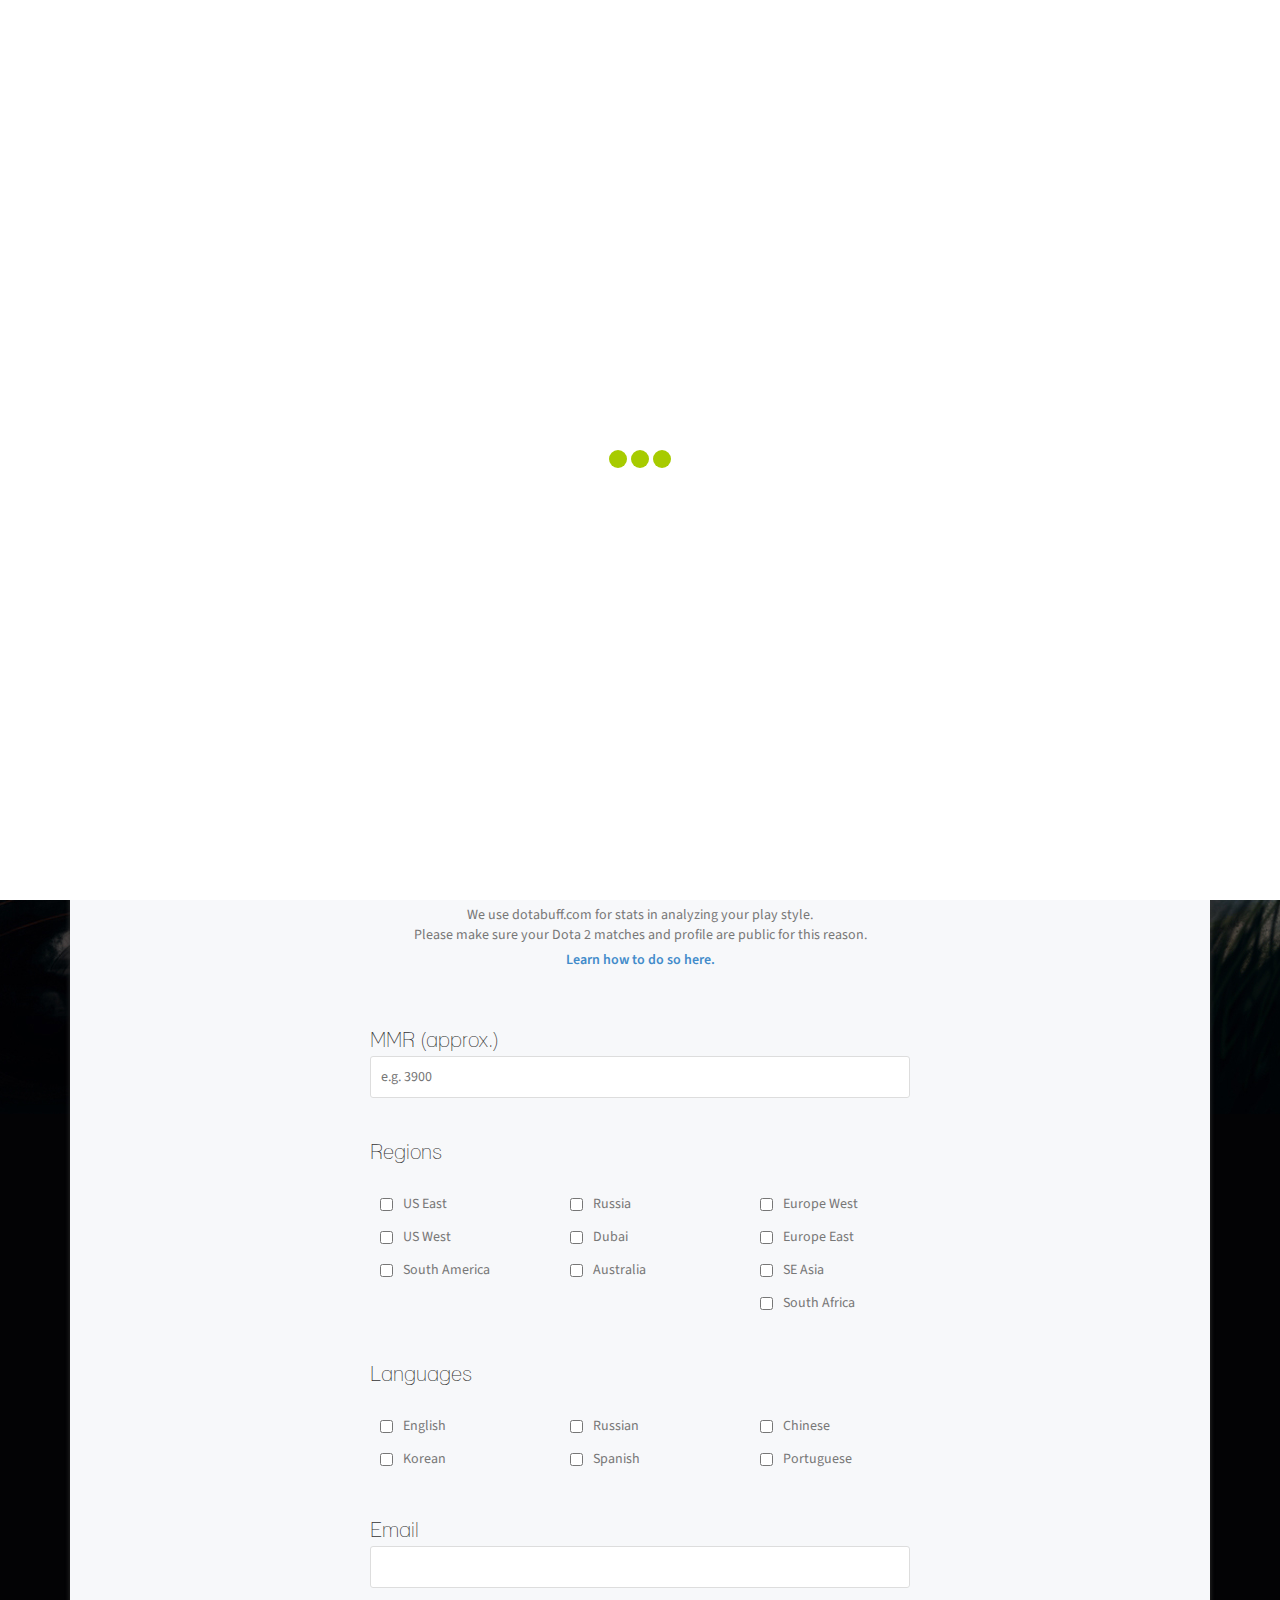
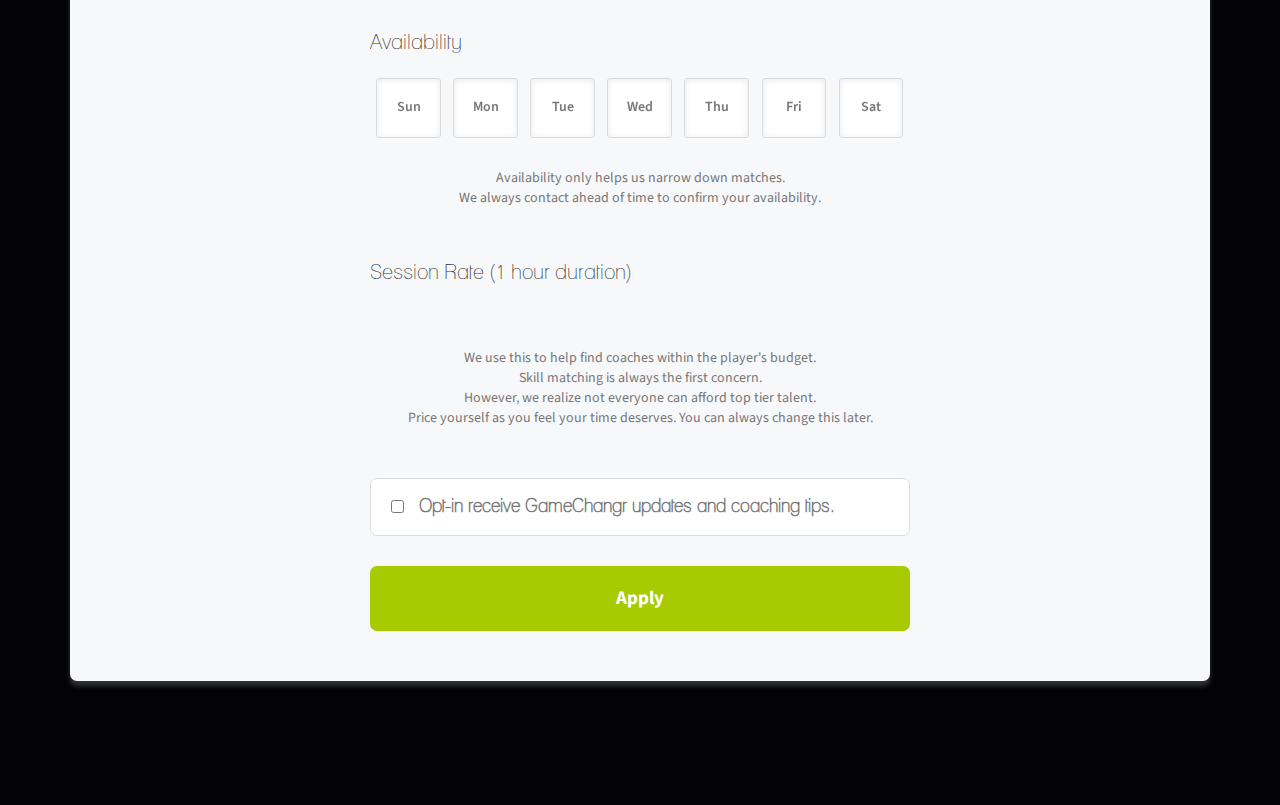
<file: index.html>
<!DOCTYPE html>
<html>
  <head>
    <title>GameChangr - Professional coaching for Dota 2</title>
    <meta http-equiv="Content-Type" content="text/html; charset=UTF-8"/>  
    <meta name="viewport" content="width=device-width, initial-scale=1, maximum-scale=1">
    
    <!-- CSS Files comes here -->
    <link href="css/bootstrap.css" rel="stylesheet" media="screen">
    <link href="css/style.css" rel="stylesheet" media="screen">
    <link href="css/animate.css" rel="stylesheet" media="screen">
    <link href="css/owl.carousel.css" rel="stylesheet" media="screen">
    <link href="css/owl.theme.css" rel="stylesheet" media="screen">
    <link href="css/nivo-lightbox.css" rel="stylesheet" media="screen">
    <link href="css/nivo_lightbox_themes/default/default.css" rel="stylesheet" media="screen">
    <link href="css/colors/green.css" rel="stylesheet" media="screen">
    <link href="css/responsive.css" rel="stylesheet" media="screen">
		<link href="css/jquery.nouislider.css" rel="stylesheet" media="screen">
		<link href="css/jquery.nouislider.pips.css" rel="stylesheet" media="screen">
		<link rel="stylesheet" href="css/simple-line-icons.css">
		
		<link href='http://fonts.googleapis.com/css?family=Open+Sans:400,700' rel='stylesheet' type='text/css'>
    
    <!-- Google fonts -->
    <link href="http://fonts.googleapis.com/css?family=Source+Sans+Pro:200,300,400,600,700,900,200italic,300italic,400italic,600italic,700italic,900italic" rel="stylesheet" type="text/css">
    
    <!-- Modernizer and IE specyfic files -->  
    <script src="http://gamechangr.ca/js/modernizr.custom.js"></script>
      
    <!-- HTML5 shim and Respond.js IE8 support of HTML5 elements and media queries -->
    <!--[if lt IE 9]>
      <script src="http://gamechangr.ca/js/html5shiv.js"></script>
      <script src="http://gamechangr.ca/js/respond.min.js"></script>
    <![endif]-->
    
    <!--[if IE 9]>
     <link href="css/ie.css" rel="stylesheet" media="screen">
    <![endif]-->

    
  </head>
  
  <body>
    
    <!--###############################-->
    <!--PRELOADER #####################-->
    <!--###############################-->
    
    <div id="preloader">
        <div id="status">
            <div class="spinner">
                <div class="bounce1"></div>
                <div class="bounce2"></div>
                <div class="bounce3"></div>
            </div>
        </div>
    </div>


    <!--###############################-->
    <!--HOME ##########################-->
    <!--###############################-->

    <section id="coach-home">
    <div class="container">
        <div class="row">
            <div id="homescreen" class="col-sm-12 col-md-12 col-lg-12">
                 <div id="logo"><a href="/index.html"><img src="images/logo.png" alt="logo"></a></div>
                 <div id="logo_header"><h5></h5></div>
                 <div id="slogan">
									 <h1><span class="highlight">GET BETTER AT YOUR GAME</span></h1>
									 <h2><span class="highlight">1-ON-1 COACHING FOR DOTA 2</span></h2>
									</div>
            </div> <div class="clearfix"></div>
				</div>
				<div class="box">
					<div class="row gray" style="border-radius: 7px 7px 0 0;">
						<div class="col-sm-12 text-center">
							<p style="padding-top: 40px;">
								GameChangr is scouting for quality coaches. Think you have what it takes to teach Dota 2?<br>
								We're currently accepting coaches for all skill brackets.<br>
								Sign up below to get in queue for our verification process.
							</p>
							<p class="white-highlight">How does it work? Read our <a class="main-site" href="http://gamechangr.ca" target="_blank">main site</a> to find out!</p>
						</div>
					</div>
					<div id="coach-application" class="row gray" style="padding-bottom: 40px; border-radius: 0 0 7px 7px;">
						<div class="col-lg-6 col-lg-offset-3">
							<h3 class="text-center">Coach Application</h3>
							<div class="input-group">
								<label>Your Name</label>
								<div class="row dual-input">
									<div class="col-md-6">
										<input type="text" name="first-name" placeholder="First Name">
									</div>
									<div class="col-md-6">
										<input type="text" name="last-name" placeholder="Last Name">
									</div>
								</div>
							</div>
							<div class="input-group">
								<label>DotaBuff Link</label>
								<input type="text" name="gamertag" placeholder="e.g. http://www.dotabuff.com/players/86745912">
								<span class="form-helper">We use dotabuff.com for stats in analyzing your play style.<br>Please make sure your Dota 2 matches and profile are public for this reason.<br><a target="_blank" href="http://www.dotabuff.com/pages/enabling-statistics">Learn how to do so here.</a></span>
							</div>
							<div class="input-group">
								<label>MMR (approx.)</label>
								<input type="text" name="mmr" placeholder="e.g. 3900">
							</div>
							<div class="input-group">
								<label>Regions</label>
								<p class="field-error" data-error="regions" hidden>Please select at least one region.</p>
								<div class="row">
									<div class="col-xs-4">
										<ul class="checkbox-list">
											<li><label><input type="checkbox" name="region[]" value="US East"> US East</label></li>
											<li><label><input type="checkbox" name="region[]" value="US West"> US West</label></li>
											<li><label><input type="checkbox" name="region[]" value="South America"> South America</label></li>
										</ul>
									</div>
									<div class="col-xs-4">
										<ul class="checkbox-list">
											<li><label><input type="checkbox" name="region[]" value="Russia"> Russia</label></li>
											<li><label><input type="checkbox" name="region[]" value="Dubai"> Dubai</label></li>
											<li><label><input type="checkbox" name="region[]" value="Australia"> Australia</label></li>
										</ul>
									</div>
									<div class="col-xs-4">
										<ul class="checkbox-list">
											<li><label><input type="checkbox" name="region[]" value="Europe West"> Europe West</label></li>
											<li><label><input type="checkbox" name="region[]" value="Europe East"> Europe East</label></li>
											<li><label><input type="checkbox" name="region[]" value="SE Asia"> SE Asia</label></li>
											<li><label><input type="checkbox" name="region[]" value="South Africa"> South Africa</label></li>
										</ul>
									</div>
								</div>
							</div>
							<div class="input-group">
								<label>Languages</label>
								<p class="field-error" data-error="languages" hidden>Please select at least one language.</p>
								<div class="row">
									<div class="col-xs-4">
										<ul class="checkbox-list">
											<li><label><input type="checkbox" name="language[]" value="English"> English</label></li>
											<li><label><input type="checkbox" name="language[]" value="Korean"> Korean</label></li>
										</ul>
									</div>
									<div class="col-xs-4">
										<ul class="checkbox-list">
											<li><label><input type="checkbox" name="language[]" value="Russian"> Russian</label></li>
											<li><label><input type="checkbox" name="language[]" value="Spanish"> Spanish</label></li>
										</ul>
									</div>
									<div class="col-xs-4">
										<ul class="checkbox-list">
											<li><label><input type="checkbox" name="language[]" value="Chinese"> Chinese</label></li>
											<li><label><input type="checkbox" name="language[]" value="Portuguese"> Portuguese</label></li>
										</ul>
									</div>
								</div>
							</div>
							<div class="input-group">
								<label>Email</label>
								<input type="email" name="email" placeholder="">
							</div>
							<div class="input-group">
								<label>Availability</label>
								<p class="field-error" data-error="availability" hidden>Please select at least one day.</p>
								<ul class="availability">
									<li data-value="0"><a>Sun</a></li>
									<li data-value="1"><a>Mon</a></li>
									<li data-value="2"><a>Tue</a></li>
									<li data-value="3"><a>Wed</a></li>
									<li data-value="4"><a>Thu</a></li>
									<li data-value="5"><a>Fri</a></li>
									<li data-value="6"><a>Sat</a></li>
								</ul>
								<span class="form-helper">Availability only helps us narrow down matches.<br>We always contact ahead of time to confirm your availability.</span>
							</div>
							<div class="input-group slider">
								<label>Session Rate (1 hour duration)</label>
								<div id="rate-range"></div>
								<span class="form-helper">
									We use this to help find coaches within the player's budget.<br>
									Skill matching is always the first concern.<br>
									However, we realize not everyone can afford top tier talent.<br>
									Price yourself as you feel your time deserves. You can always change this later.
								</span>
							</div>
							<div class="input-group checkbox">
								<label><input type="checkbox" name="opt-in"> Opt-in receive GameChangr updates and coaching tips.</label>
							</div>
							<button type="submit" class="full-width">Apply</button>
							<p class="form-error" hidden>There were errors in the form, please check above.</p>
						</div>
						<div class="col-xs-12 text-center thank-you" hidden>
							<p>Thank you, we will send you an email after we've had a chance to review your information.</p>
						</div>
					</div>
				</div>
    </div>
    </section> 

    <!-- JavaScript plugins comes here -->
    <script src="http://gamechangr.ca/js/jquery-2.0.3.min.js"></script>
    <script src="http://gamechangr.ca/js/jquery.scrollTo.js"></script>
    <script src="http://gamechangr.ca/js/jquery.form.js"></script>
    <script src="http://gamechangr.ca/js/main.js"></script>
    <script src="http://gamechangr.ca/js/retina.js"></script>
    <script src="http://gamechangr.ca/js/waypoints.min.js"></script>
    <script src="http://gamechangr.ca/js/owl.carousel.min.js"></script>
    <script src="http://gamechangr.ca/js/nivo-lightbox.min.js"></script>
		<script src="http://gamechangr.ca/js/jquery.nouislider.full.min.js"></script>
    <script type="text/javascript">
        $('document').ready(function(){
					$('#rate-range').noUiSlider({
						start: [20],
						step: 5,
						range: {
							'min': 5,
							'max': 100
						}
					});
					
					$('#rate-range').noUiSlider_pips({
						mode: 'steps', 
						density: 2
					});
				});
    </script>
    <script>
        var url ='images/icons.svg';
        var c=new XMLHttpRequest(); c.open('GET', url, false); c.setRequestHeader('Content-Type', 'text/xml'); c.send();
        document.body.insertBefore(c.responseXML.firstChild, document.body.firstChild)
    </script>
    <script type="text/javascript">
			var analyticsKey;
			
			switch (window.location.host) {
				case 'gamechangr.ca':
				case 'coaches.gamechangr.ca':
					analyticsKey = 'bo2nbehyev';
					break;
				default: 
					analyticsKey = 'to3y6ndpja';
					break;
			}
			
			window.analytics=window.analytics||[],window.analytics.methods=["identify","group","track","page","pageview","alias","ready","on","once","off","trackLink","trackForm","trackClick","trackSubmit"],window.analytics.factory=function(t){return function(){var a=Array.prototype.slice.call(arguments);return a.unshift(t),window.analytics.push(a),window.analytics}};for(var i=0;i<window.analytics.methods.length;i++){var key=window.analytics.methods[i];window.analytics[key]=window.analytics.factory(key)}window.analytics.load=function(t){if(!document.getElementById("analytics-js")){var a=document.createElement("script");a.type="text/javascript",a.id="analytics-js",a.async=!0,a.src=("https:"===document.location.protocol?"https://":"http://")+"cdn.segment.io/analytics.js/v1/"+t+"/analytics.min.js";var n=document.getElementsByTagName("script")[0];n.parentNode.insertBefore(a,n)}},window.analytics.SNIPPET_VERSION="2.0.9",
			window.analytics.load(analyticsKey);
			window.analytics.page();
		</script>
  </body>
</html>
</file>
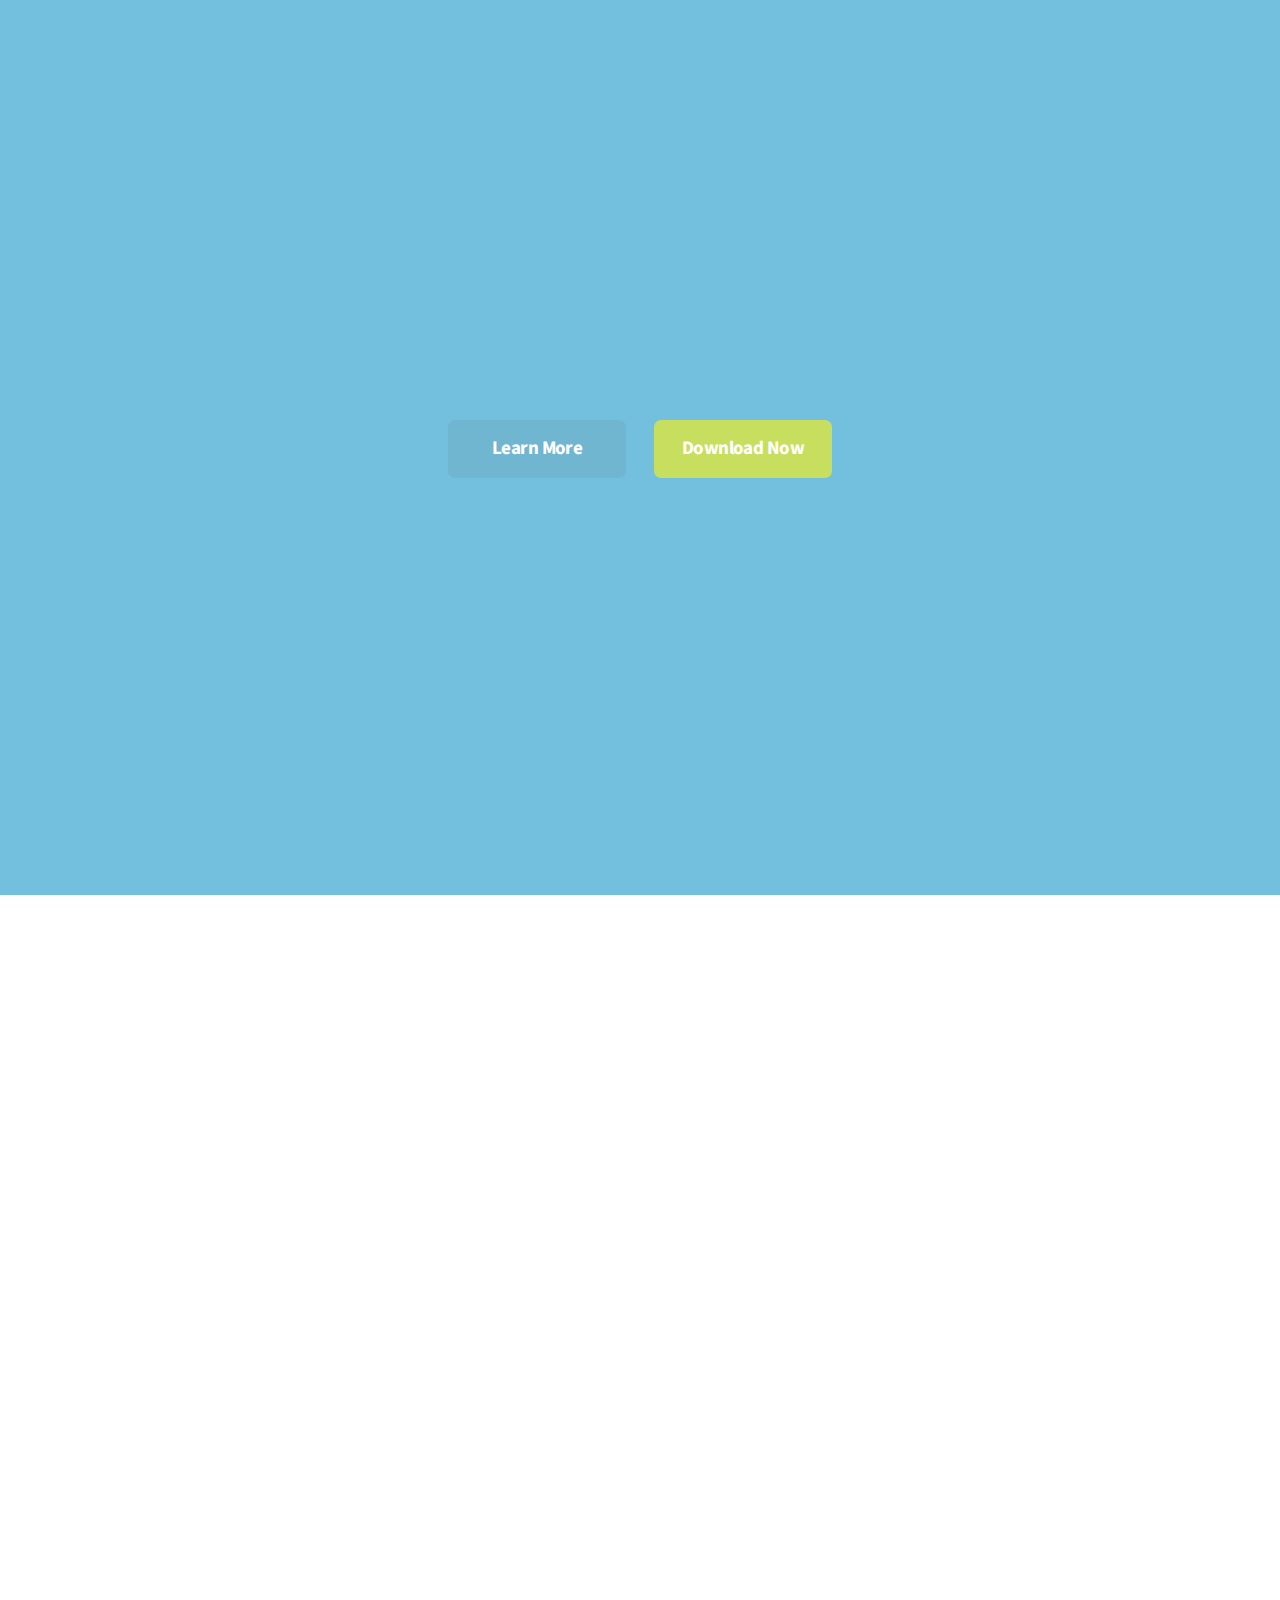
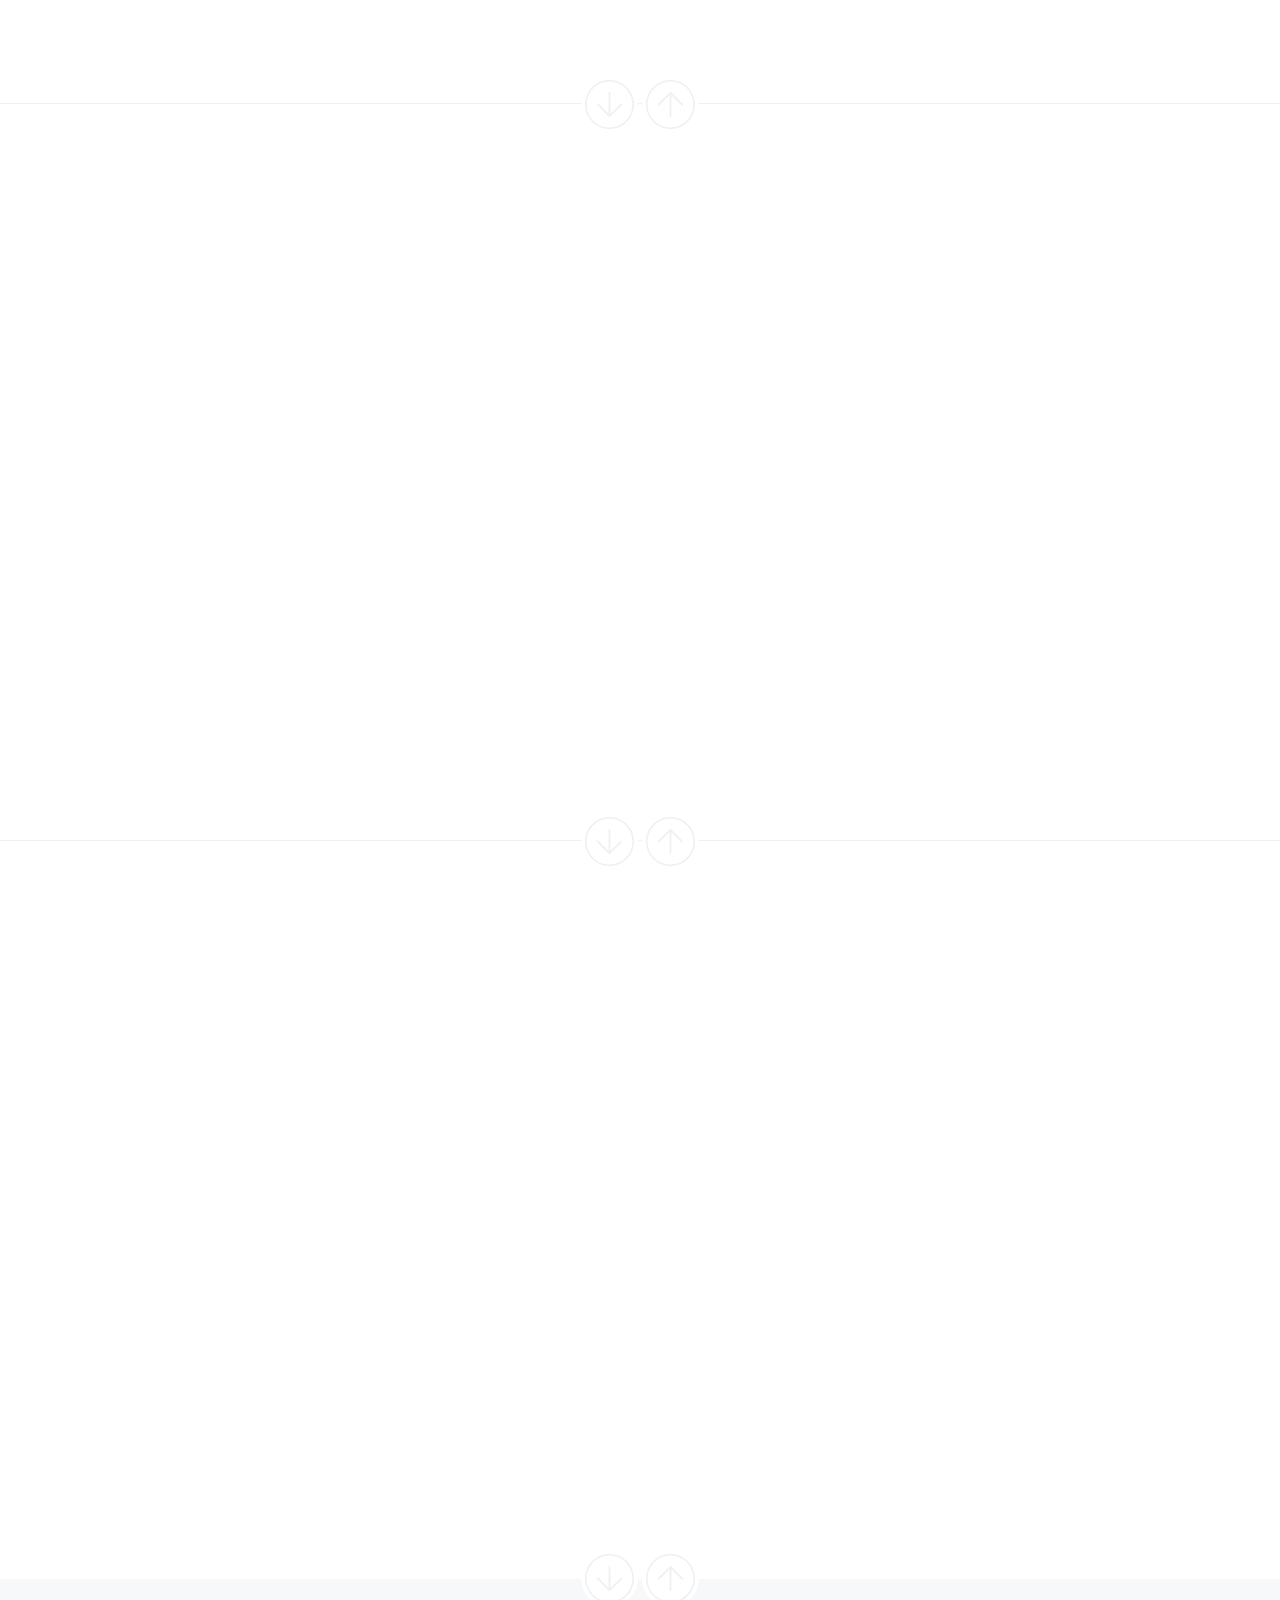
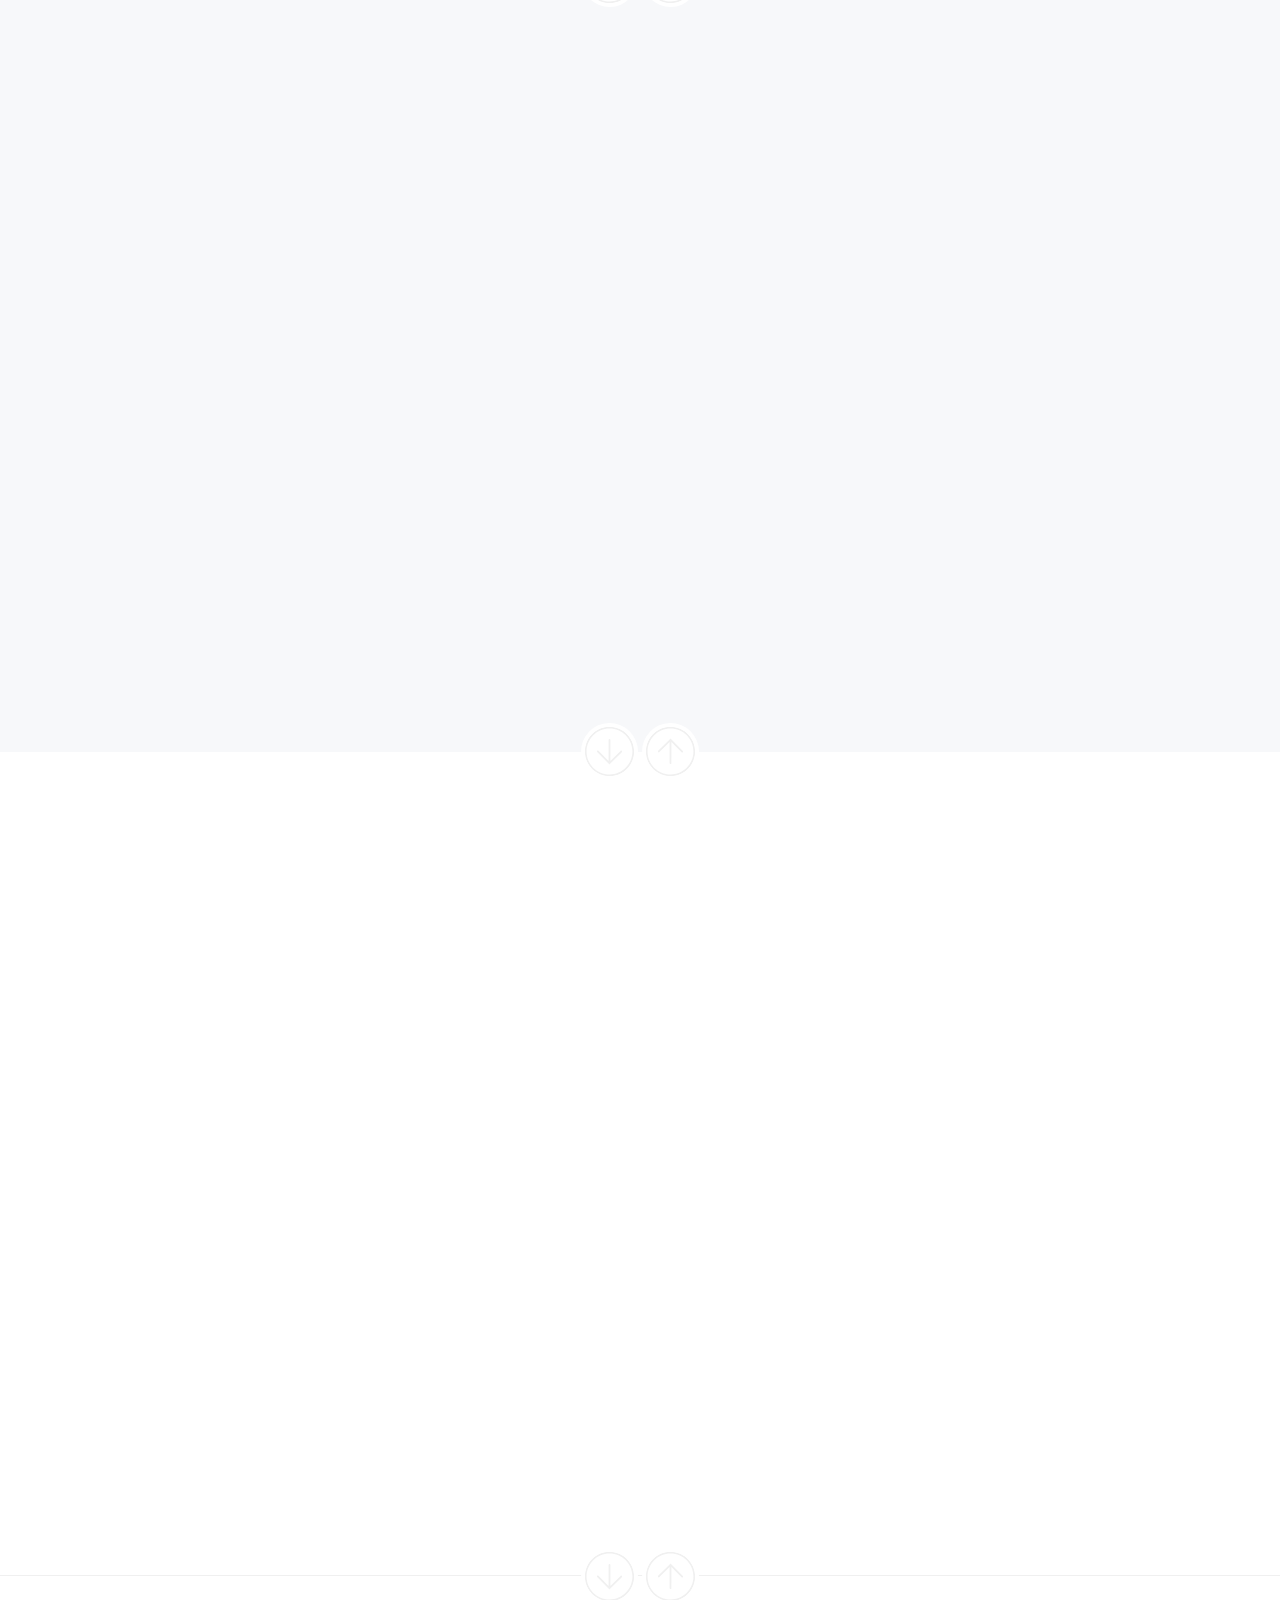
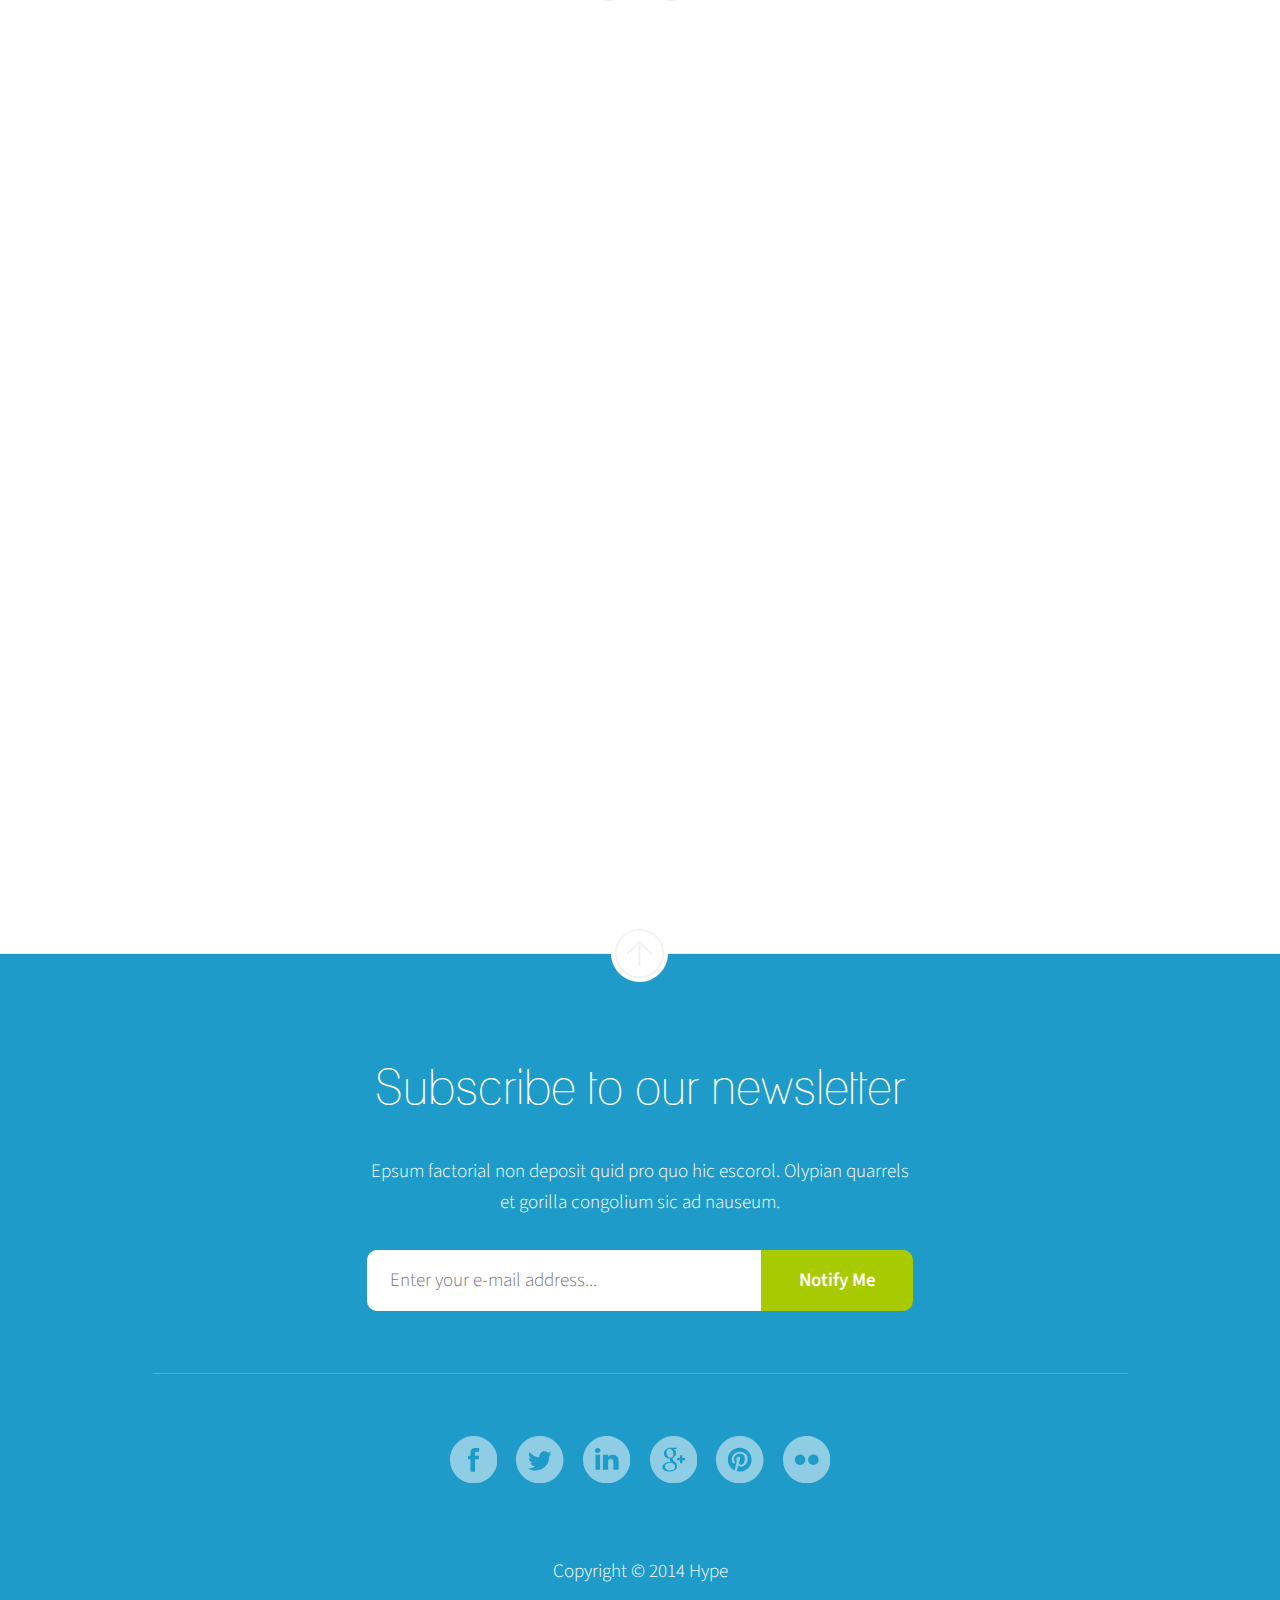
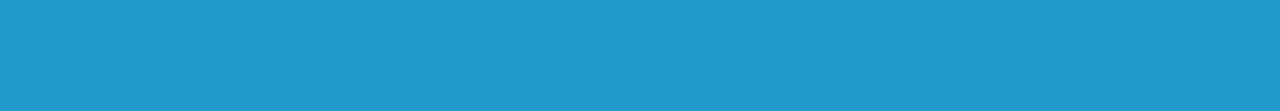
<file: theme_extras/android/solid/index.html>
<!DOCTYPE html>
<html>
  <head>
    <title>Hype - Mobile App Landing Page</title>
    <meta http-equiv="Content-Type" content="text/html; charset=UTF-8"/>  
    <meta name="viewport" content="width=device-width, initial-scale=1, maximum-scale=1">
    
    <!-- CSS Files comes here -->
    <link href="css/bootstrap.css" rel="stylesheet" media="screen">
    <link href="css/style.css" rel="stylesheet" media="screen">
    <link href="css/animate.css" rel="stylesheet" media="screen">
    <link href="css/owl.carousel.css" rel="stylesheet" media="screen">
    <link href="css/owl.theme.css" rel="stylesheet" media="screen">
    <link href="css/nivo-lightbox.css" rel="stylesheet" media="screen">
    <link href="css/nivo_lightbox_themes/default/default.css" rel="stylesheet" media="screen">
    <link href="css/colors/green.css" rel="stylesheet" media="screen">
    <link href="css/responsive.css" rel="stylesheet" media="screen">
    
    <!-- Google fonts -->
    <link href="http://fonts.googleapis.com/css?family=Source+Sans+Pro:200,300,400,600,700,900,200italic,300italic,400italic,600italic,700italic,900italic" rel="stylesheet" type="text/css">
    
    <!-- Modernizer and IE specyfic files -->  
    <script src="js/modernizr.custom.js"></script>
      
    <!-- HTML5 shim and Respond.js IE8 support of HTML5 elements and media queries -->
    <!--[if lt IE 9]>
      <script src="js/html5shiv.js"></script>
      <script src="js/respond.min.js"></script>
    <![endif]-->
    
    <!--[if IE 9]>
     <link href="css/ie.css" rel="stylesheet" media="screen">
    <![endif]-->
    
    <!-- HTML5 shim and Respond.js IE8 support of HTML5 elements and media queries -->
    <!--[if lt IE 9]>
     <script src="js/html5shiv.js"></script>
     <script src="js/respond.min.js"></script>
     <![endif]-->
    
    <!--[if IE 9]>
     <link href="css/ie.css" rel="stylesheet" media="screen">
     <![endif]-->
    
    <!--[if IE 9]>
     <svg id="svg-source" height="0" version="1.1"
     xmlns="http://www.w3.org/2000/svg" style="position:absolute; margin-left: -100%"
     xmlns:xlink="http://www.w3.org/1999/xlink">
     <g id="ebay" data-iconmelon="Flat Social Icons:354f7b29e660310903078904a9b5e5e1">
     <g>
     <path d="M13.604,14.422c-1.639,0.042-1.58,1.704-1.58,1.704s-0.026,1.728,1.583,1.706
     c1.608-0.02,1.582-1.67,1.582-1.67S15.242,14.379,13.604,14.422z"></path>
     <path d="M8.484,14.405c-1.458,0.001-1.53,1.292-1.53,1.292h2.981C9.936,15.697,9.936,14.405,8.484,14.405z"></path>
     <path d="M18.809,16.232c0,0-1.64-0.052-1.575,0.82c0.06,0.818,1.083,0.817,1.083,0.817
     c1.837,0.023,1.649-1.639,1.649-1.639L18.809,16.232z"></path>
     <path d="M16,0C7.162,0,0,7.164,0,16s7.162,16,16,16c8.837,0,16-7.164,16-16S24.837,0,16,0z M13.818,18.521
     c-1.352,0-1.814-0.762-1.814-0.762l-0.043,0.604h-0.992c0.039-0.414,0.045-1.042,0.045-1.042l-0.003-1.019
     c-0.003,0.057-0.007,0.093-0.007,0.093H6.92c0,0,0.057,1.428,1.531,1.455c1.146,0.021,1.354-0.775,1.354-0.775l1.06-0.002
     c0,0-0.113,1.447-2.417,1.447c-2.682,0-2.558-2.307-2.558-2.307c-0.013-0.512,0.085-2.484,2.619-2.483
     c2.136,0,2.465,1.543,2.501,2.28l-0.014-4.074h1.021v2.548c0,0,0.549-0.762,1.822-0.754c1.274,0.007,2.456,0.868,2.428,2.413
     C16.238,17.688,15.171,18.521,13.818,18.521z M20.068,18.355l-0.043-0.63c-0.4,0.507-0.939,0.79-1.885,0.796
     c-0.944,0.005-2.152-0.417-1.945-1.77c0.175-1.139,2.043-1.197,2.577-1.2c0.296-0.001,1.184-0.004,1.184-0.004
     c0.005-0.625-0.184-1.133-1.219-1.152c-1.095-0.021-1.179,0.698-1.179,0.698H16.48c0.219-1.569,2.328-1.377,2.328-1.377
     c2.199,0.091,2.15,1.318,2.178,1.827c0.022,0.438,0.002,1.061,0,1.758c-0.003,0.696,0.021,1.049,0.021,1.049L20.068,18.355z
     M23.018,20.062h-1.146l0.907-1.712l-2.352-4.449h1.185l1.733,3.456l1.736-3.456h1.071L23.018,20.062z"></path>
     </g>
     </g>
     <g id="b" data-iconmelon="Flat Social Icons:25bf6c56b9833a92c1d58e3f602437d2">
     <path d="M16,0C7.162,0,0,7.164,0,16s7.162,16,16,16s16-7.164,16-16S24.838,0,16,0z M17.757,23.972h-3.531
     C10.842,23.972,8,21.135,8,17.75V9.444C8,8.655,8.654,8,9.444,8c0.787,0,1.443,0.657,1.443,1.444c0,2.768,0.004,5.537,0.004,8.306
     c0,1.822,1.512,3.334,3.334,3.334h3.531c1.815,0,3.335-1.52,3.335-3.334c0-1.823-1.513-3.335-3.335-3.335h-3.809
     c-0.79,0-1.444-0.654-1.444-1.444c0-0.787,0.657-1.444,1.444-1.444h3.809c3.402,0,6.223,2.821,6.223,6.223
     C23.98,21.138,21.146,23.972,17.757,23.972z"></path>
     </g>
     <g id="soundcloud" data-iconmelon="Flat Social Icons:6c8f53194176bd185d19145650a30c64">
     <path d="M16,0C7.162,0,0,7.164,0,16s7.162,16,16,16c8.837,0,16-7.164,16-16S24.837,0,16,0z M8.244,17.997
     C8.24,18.034,8.213,18.06,8.181,18.06c-0.034,0-0.06-0.026-0.063-0.062L8,17.123l0.117-0.888c0.004-0.037,0.029-0.063,0.063-0.063
     c0.032,0,0.06,0.025,0.063,0.062l0.14,0.889L8.244,17.997z M8.839,18.528c-0.005,0.038-0.032,0.064-0.067,0.064
     c-0.033,0-0.061-0.026-0.066-0.064l-0.156-1.405l0.156-1.438c0.006-0.036,0.033-0.064,0.066-0.064c0.035,0,0.062,0.027,0.068,0.064
     l0.178,1.438L8.839,18.528z M9.48,18.768c-0.004,0.044-0.038,0.077-0.079,0.077c-0.043,0-0.077-0.033-0.08-0.078l-0.149-1.644
     c0,0,0.149-1.703,0.149-1.705c0.003-0.045,0.037-0.078,0.08-0.078c0.041,0,0.075,0.033,0.079,0.078l0.17,1.705L9.48,18.768z
	 M10.129,18.818c-0.005,0.053-0.045,0.092-0.094,0.092c-0.05,0-0.09-0.039-0.095-0.092L9.8,17.123l0.141-1.752
     c0.005-0.053,0.045-0.092,0.095-0.092c0.049,0,0.089,0.039,0.094,0.092l0.159,1.752L10.129,18.818z M10.781,18.832
     c-0.005,0.061-0.051,0.105-0.107,0.105c-0.058,0-0.104-0.045-0.107-0.105l-0.134-1.709l0.134-1.625
     c0.003-0.06,0.05-0.105,0.107-0.105c0.057,0,0.103,0.045,0.107,0.105l0.151,1.625L10.781,18.832z M11.438,18.833L11.438,18.833
     c-0.003,0.066-0.057,0.12-0.121,0.12s-0.117-0.054-0.12-0.12l-0.125-1.708l0.125-2.645c0.003-0.067,0.056-0.119,0.12-0.119
     s0.118,0.052,0.121,0.119l0.143,2.645L11.438,18.833z M12.102,18.823L12.102,18.823c-0.004,0.073-0.062,0.132-0.135,0.132
     s-0.132-0.059-0.135-0.133l-0.117-1.697l0.117-3.249c0.003-0.074,0.062-0.132,0.135-0.132s0.131,0.058,0.135,0.132l0.132,3.249
     L12.102,18.823z M12.77,18.806L12.77,18.806c-0.004,0.082-0.068,0.146-0.148,0.146c-0.081,0-0.146-0.063-0.148-0.146l-0.109-1.681
     l0.109-3.52c0.003-0.082,0.067-0.146,0.148-0.146c0.08,0,0.145,0.064,0.148,0.146l0.123,3.52L12.77,18.806z M13.442,18.796
     L13.442,18.796c-0.003,0.089-0.073,0.159-0.162,0.159c-0.088,0-0.159-0.07-0.161-0.159l-0.102-1.671l0.102-3.638
     c0.002-0.091,0.073-0.161,0.161-0.161c0.089,0,0.159,0.07,0.162,0.161l0.114,3.638L13.442,18.796z M14.12,18.78L14.12,18.78
     c-0.002,0.097-0.079,0.175-0.175,0.175c-0.097,0-0.174-0.078-0.176-0.175l-0.093-1.655l0.093-3.545
     c0.002-0.098,0.079-0.175,0.176-0.175c0.096,0,0.173,0.077,0.175,0.175l0.104,3.545L14.12,18.78z M14.805,18.77v-0.002
     c-0.003,0.106-0.085,0.188-0.19,0.188c-0.104,0-0.187-0.082-0.188-0.187l-0.085-1.643l0.085-3.417
     c0.002-0.106,0.085-0.188,0.188-0.188c0.105,0,0.188,0.082,0.19,0.188l0.095,3.418L14.805,18.77z M15.493,18.759L15.493,18.759
     c-0.002,0.11-0.094,0.201-0.203,0.201c-0.11,0-0.201-0.091-0.203-0.201c0,0-0.077-1.631-0.077-1.634l0.077-4.064
     c0.002-0.11,0.093-0.201,0.203-0.201c0.109,0,0.201,0.091,0.203,0.201l0.085,4.066L15.493,18.759z M16.178,18.736v-0.002
     c-0.001,0.118-0.099,0.216-0.217,0.216c-0.117,0-0.215-0.098-0.217-0.214l-0.088-1.609l0.088-4.434
     c0.002-0.119,0.1-0.216,0.217-0.216c0.118,0,0.216,0.097,0.217,0.215l0.098,4.435L16.178,18.736z M22.032,18.964
     c-0.035,0-5.45-0.002-5.455-0.002c-0.118-0.013-0.212-0.113-0.214-0.233v-6.245c0.002-0.116,0.042-0.175,0.189-0.231
     c0.383-0.148,0.816-0.235,1.26-0.235c1.814,0,3.301,1.391,3.458,3.164c0.234-0.098,0.491-0.152,0.762-0.152
     c1.087,0,1.968,0.881,1.968,1.968C24,18.084,23.119,18.964,22.032,18.964z"></path>
     </g>
     <g id="windows" data-iconmelon="Flat Social Icons:3941bd36575288e9e4eb130100d5be0c">
     <path d="M16,0C7.162,0,0,7.164,0,16s7.162,16,16,16c8.837,0,16-7.164,16-16S24.837,0,16,0z M15.373,10.123
     l8.022-1.171v7.04l-8.022,0.064V10.123z M8.597,21.748l0-5.049l6.043,0.04l0.005,5.841L8.597,21.748z M8.598,16.102l-0.006-5.047
     l6.05-0.824l0.003,5.836L8.598,16.102z M23.395,23.803l-8.022-1.133l-0.011-5.889l8.036,0.013L23.395,23.803z"></path>
     </g>
     <g id="vimeo" data-iconmelon="Flat Social Icons:83b39399dd43284c7bd751c96417d026">
     <path d="M16,0.001C7.165,0.001,0,7.164,0,16s7.165,15.999,16,15.999c8.836,0,16-7.163,16-15.999
     S24.836,0.001,16,0.001z M23.99,12.66c-0.07,1.555-1.159,3.682-3.26,6.381c-2.175,2.822-4.018,4.232-5.524,4.232
     c-0.932,0-1.721-0.858-2.365-2.58c-0.432-1.579-0.861-3.158-1.292-4.734c-0.48-1.721-0.994-2.582-1.542-2.582
     c-0.12,0-0.537,0.251-1.255,0.755L8,13.161c0.788-0.69,1.565-1.385,2.332-2.077c1.05-0.91,1.839-1.386,2.366-1.436
     c1.241-0.121,2.007,0.729,2.296,2.545c0.308,1.961,0.524,3.18,0.644,3.659c0.359,1.625,0.752,2.436,1.183,2.436
     c0.333,0,0.836-0.524,1.505-1.575c0.67-1.053,1.027-1.853,1.076-2.404c0.096-0.908-0.262-1.36-1.076-1.36
     c-0.382,0-0.777,0.081-1.183,0.251c0.79-2.559,2.296-3.802,4.519-3.729C23.31,9.517,24.087,10.582,23.99,12.66z"></path>
     </g>
     <g id="google-plus" data-iconmelon="Flat Social Icons:3769f7aef24d6a2de99b5c893b5d0bdb">
     <g>
     <path d="M15.765,11.719c-0.22-1.677-1.434-3.021-2.71-3.06s-2.133,1.244-1.912,2.922
     c0.22,1.676,1.434,3.065,2.71,3.104C15.129,14.723,15.985,13.395,15.765,11.719z"></path>
     <path d="M16,0C7.164,0,0,7.164,0,16s7.164,16,16,16s16-7.164,16-16S24.837,0,16,0z M13.363,23.958
     c-2.751,0-5.073-1.119-5.073-2.909c0-1.817,2.118-3.57,4.87-3.57c0.299,0,0.574-0.008,0.859-0.008
     c-0.376-0.366-0.675-0.815-0.675-1.369c0-0.327,0.105-0.646,0.252-0.925c-0.149,0.01-0.302,0.013-0.459,0.013
     c-2.26,0-3.774-1.607-3.774-3.6c0-1.949,2.091-3.632,4.312-3.632h4.956l-1.109,0.801h-1.571c1.042,0.401,1.598,1.616,1.598,2.862
     c0,1.047-0.581,1.947-1.4,2.588c-0.799,0.624-0.951,0.885-0.951,1.418c0,0.453,0.855,1.224,1.304,1.541
     c1.31,0.925,1.733,1.785,1.733,3.22C18.233,22.178,16.5,23.958,13.363,23.958z M23.709,16.384H21.78v1.93h-1.552v-1.93h-1.929
     v-1.553h1.929v-1.929h1.552v1.929h1.929V16.384z"></path>
     <path d="M14.917,18.137c-0.375-0.121-0.79-0.193-1.233-0.197c-1.902-0.021-3.606,1.159-3.606,2.577
     c0,1.445,1.374,2.648,3.276,2.648c2.674,0,3.605-1.129,3.605-2.575c0-0.175-0.021-0.345-0.061-0.511
     C16.689,19.261,15.948,18.855,14.917,18.137z"></path>
     </g>
     </g>
     <g id="android" data-iconmelon="Flat Social Icons:9afbe295969488fec44af206c92c8225">
     <g>
     <circle cx="18.115" cy="10.789" r="0.464"></circle>
     <circle cx="14.399" cy="10.789" r="0.464"></circle>
     <path d="M16,0C7.162,0,0,7.164,0,16s7.162,16,16,16c8.837,0,16-7.164,16-16S24.837,0,16,0z M11.303,18.014
     c0,0.513-0.416,0.93-0.929,0.93c-0.514,0-0.93-0.417-0.93-0.93v-3.975c0-0.512,0.416-0.928,0.93-0.928
     c0.513,0,0.929,0.416,0.929,0.928V18.014z M20.593,13.883v0.631v5.41c0,0.541-0.439,0.98-0.98,0.98h-0.708
     c0.023,0.082,0.037,0.169,0.037,0.259v0.052v0.309v1.6c0,0.514-0.416,0.93-0.93,0.93c-0.513,0-0.929-0.416-0.929-0.93v-1.6v-0.309
     v-0.052c0-0.09,0.013-0.177,0.037-0.259h-1.726c0.023,0.082,0.038,0.169,0.038,0.259v0.052v0.309v1.6
     c0,0.514-0.417,0.93-0.931,0.93c-0.512,0-0.928-0.416-0.928-0.93v-1.6v-0.309v-0.052c0-0.09,0.013-0.177,0.036-0.259h-0.707
     c-0.541,0-0.981-0.439-0.981-0.98v-5.41v-0.631v-0.771h0.067h8.536h0.067V13.883z M11.922,12.492c0-1.328,0.89-2.487,2.204-3.1
     l-0.175-0.262l-0.173-0.258l-0.386-0.579c-0.047-0.071-0.027-0.167,0.043-0.215c0.072-0.048,0.168-0.027,0.215,0.043l0.415,0.621
     l0.174,0.261l0.176,0.265c0.56-0.217,1.185-0.339,1.843-0.339S17.54,9.052,18.1,9.269l0.176-0.265l0.175-0.261l0.414-0.621
     c0.047-0.071,0.144-0.091,0.214-0.043c0.072,0.048,0.092,0.144,0.044,0.215l-0.386,0.579l-0.173,0.258L18.39,9.393
     c1.313,0.612,2.203,1.771,2.203,3.1H11.922z M23.07,18.014c0,0.513-0.416,0.93-0.929,0.93c-0.514,0-0.93-0.417-0.93-0.93v-3.975
     c0-0.512,0.416-0.928,0.93-0.928c0.513,0,0.929,0.416,0.929,0.928V18.014z"></path>
     </g>
     </g>
     <g id="skype" data-iconmelon="Flat Social Icons:13ef86601b5a3b71b5cc4961921a89c3">
     <g>
     <path d="M19.363,15.777c-0.359-0.234-0.797-0.434-1.306-0.597c-0.501-0.16-1.069-0.309-1.688-0.441
     c-0.487-0.113-0.845-0.2-1.056-0.259c-0.207-0.057-0.413-0.138-0.614-0.238c-0.193-0.098-0.347-0.212-0.455-0.346
     c-0.103-0.125-0.152-0.271-0.152-0.444c0-0.283,0.154-0.522,0.474-0.731c0.329-0.217,0.775-0.325,1.321-0.325
     c0.59,0,1.019,0.097,1.275,0.294c0.264,0.2,0.494,0.484,0.685,0.847c0.164,0.283,0.313,0.479,0.455,0.606
     c0.154,0.135,0.374,0.205,0.657,0.205c0.311,0,0.575-0.11,0.784-0.328c0.208-0.216,0.312-0.463,0.312-0.737
     c0-0.282-0.08-0.575-0.238-0.87c-0.156-0.291-0.406-0.571-0.742-0.833c-0.333-0.261-0.758-0.472-1.261-0.628
     c-0.5-0.155-1.099-0.235-1.78-0.235c-0.853,0-1.606,0.119-2.239,0.354c-0.642,0.236-1.14,0.583-1.481,1.028
     c-0.344,0.447-0.519,0.968-0.519,1.543c0,0.606,0.167,1.119,0.494,1.531c0.323,0.402,0.764,0.726,1.312,0.959
     c0.535,0.228,1.208,0.428,2,0.597c0.582,0.123,1.053,0.241,1.4,0.348c0.332,0.104,0.605,0.255,0.813,0.45
     c0.198,0.186,0.295,0.422,0.295,0.724c0,0.38-0.185,0.692-0.565,0.952c-0.389,0.266-0.905,0.4-1.537,0.4
     c-0.458,0-0.831-0.066-1.108-0.197c-0.273-0.13-0.489-0.297-0.64-0.496c-0.156-0.205-0.303-0.467-0.438-0.777
     c-0.123-0.283-0.272-0.504-0.448-0.653c-0.184-0.154-0.409-0.233-0.672-0.233c-0.32,0-0.588,0.099-0.797,0.297
     c-0.21,0.198-0.317,0.44-0.317,0.719c0,0.449,0.164,0.914,0.487,1.38c0.321,0.464,0.744,0.838,1.257,1.115
     c0.718,0.381,1.637,0.573,2.732,0.573c0.913,0,1.716-0.141,2.385-0.42c0.676-0.281,1.198-0.677,1.551-1.177
     c0.354-0.499,0.533-1.073,0.533-1.701c0-0.526-0.104-0.979-0.31-1.345C20.019,16.319,19.729,16.015,19.363,15.777z"></path>
     <path d="M16,0C7.162,0,0,7.164,0,16s7.162,16,16,16c8.837,0,16-7.164,16-16S24.837,0,16,0z M19.575,24.114
     c-0.757,0-1.469-0.19-2.093-0.526c-0.453,0.085-0.919,0.129-1.396,0.129c-4.216,0-7.632-3.416-7.632-7.633
     c0-0.523,0.053-1.037,0.154-1.533C8.223,13.894,8,13.129,8,12.312c0-2.444,1.981-4.427,4.426-4.427c0.866,0,1.673,0.25,2.354,0.681
     c0.425-0.074,0.86-0.112,1.306-0.112c4.215,0,7.631,3.417,7.631,7.63c0,0.563-0.061,1.11-0.176,1.64
     C23.835,18.315,24,18.982,24,19.688C24,22.133,22.02,24.114,19.575,24.114z"></path>
     </g>
     </g>
     <g id="paypal" data-iconmelon="Flat Social Icons:9f15f1d1ce84593b915b560c621b1454">
     <g>
     <path d="M18.877,11.635c-0.28-0.198-0.628-0.317-1.026-0.317h-2.305l-0.077,0.317l-0.935,4.008h2.208
     c0.491,0,0.98-0.164,1.407-0.431c0.166-0.104,0.325-0.225,0.467-0.357c0.394-0.376,0.692-0.852,0.82-1.374
     C19.656,12.692,19.399,12.014,18.877,11.635z"></path>
     <path d="M16,0C7.162,0,0,7.164,0,16s7.162,16,16,16c8.837,0,16-7.164,16-16S24.837,0,16,0z M23.857,13.48
     c-0.285,1.277-0.871,2.342-1.664,3.175c-1.218,1.269-2.936,1.979-4.847,2.011c-0.041,0-0.082,0.006-0.118,0.006H13.86l-1.15,5.23
     H8.001l3.555-15.805h8.022c1.489,0,3.125,0.672,3.926,2.098c0.275,0.49,0.454,1.068,0.491,1.74
     C24.018,12.403,23.976,12.92,23.857,13.48z"></path>
     </g>
     </g>
     <g id="linkedin" data-iconmelon="Flat Social Icons:01c61d24a0a5319e0d4efae034e4824a">
     <path d="M16,0C7.163,0,0,7.164,0,16s7.163,16,16,16c8.838,0,16-7.164,16-16S24.838,0,16,0z M11.522,22.691H8.403
     v-9.98h3.119V22.691z M9.883,11.463H9.86c-1.129,0-1.86-0.764-1.86-1.73C8,8.748,8.754,8,9.905,8c1.15,0,1.857,0.746,1.88,1.73
     C11.785,10.697,11.056,11.463,9.883,11.463z M24,22.691h-3.537v-5.164c0-1.353-0.552-2.275-1.77-2.275
     c-0.93,0-1.446,0.623-1.688,1.224c-0.09,0.216-0.075,0.515-0.075,0.816v5.399h-3.504c0,0,0.046-9.148,0-9.98h3.504v1.566
     c0.207-0.685,1.326-1.662,3.112-1.662c2.216,0,3.958,1.436,3.958,4.527V22.691z"></path>
     </g>
     <g id="devianart" data-iconmelon="Flat Social Icons:46e814bc28b3e6125ba2e8850d754d53">
     <g>
     <path d="M10.458,17.99l2.447-0.659L11.81,15.09C9.75,16.428,10.458,17.99,10.458,17.99z"></path>
     <path d="M16,0C7.162,0,0,7.164,0,16s7.162,16,16,16c8.837,0,16-7.164,16-16S24.837,0,16,0z M16.667,18.058
     l-1.698-3.448c0.819-0.139,1.588-0.1,2.264,0.025l0.718,1.334l2.493-0.674c0,0-3.024-2.128-6.647-1.086l2.019,4.096l-7.344,2.114
     c0,0-2.133-4.688,2.681-6.675L10.22,11.84l2.283-0.259l0.771,1.563c0.046-0.007,0.087-0.019,0.133-0.026
     C21.34,11.769,24,15.945,24,15.945L16.667,18.058z"></path>
     </g>
     </g>
     <g id="pinterest" data-iconmelon="Flat Social Icons:c197dd39ae48df54f39a4cb022bbc80e">
     <path d="M16,0C7.164,0,0,7.164,0,16c0,8.837,7.164,16,16,16c8.837,0,16-7.163,16-16C32,7.164,24.837,0,16,0z
	 M16,23.957c-0.788,0-1.548-0.115-2.267-0.328c0.303-0.479,0.636-1.098,0.805-1.713c0.098-0.356,0.563-2.199,0.563-2.199
     c0.278,0.53,1.09,0.997,1.954,0.997c2.572,0,4.317-2.344,4.317-5.482c0-2.372-2.01-4.584-5.065-4.584
     c-3.801,0-5.717,2.727-5.717,4.999c0,1.375,0.521,2.599,1.639,3.057c0.183,0.074,0.347,0.002,0.4-0.201
     c0.037-0.141,0.125-0.496,0.163-0.642c0.053-0.201,0.033-0.271-0.115-0.446c-0.322-0.381-0.527-0.872-0.527-1.569
     c0-2.021,1.512-3.83,3.938-3.83c2.147,0,3.328,1.312,3.328,3.065c0,2.307-1.021,4.253-2.537,4.253c-0.837,0-1.463-0.692-1.262-1.542
     c0.24-1.012,0.707-2.106,0.707-2.838c0-0.654-0.352-1.201-1.079-1.201c-0.855,0-1.543,0.885-1.543,2.071
     c0,0.755,0.255,1.266,0.255,1.266s-0.875,3.71-1.029,4.358c-0.143,0.608-0.162,1.279-0.139,1.838C9.97,22.048,8,19.233,8,15.958
     c0-4.419,3.583-8,8-8s8,3.581,8,8C24,20.376,20.418,23.957,16,23.957z"></path>
     </g>
     <g id="instagram" data-iconmelon="Flat Social Icons:39303518cc8a9ce85bae15b2e6037450">
     <g>
     <polygon points="22.15,12.555 22.15,10.196 22.15,9.843 21.797,9.845 19.438,9.852 19.447,12.564 	"></polygon>
     <path d="M16.002,18.815c1.553,0,2.816-1.263,2.816-2.815c0-0.614-0.199-1.18-0.533-1.643
     c-0.512-0.709-1.344-1.174-2.283-1.174s-1.771,0.465-2.283,1.174c-0.333,0.463-0.533,1.029-0.533,1.643
     C13.186,17.553,14.449,18.815,16.002,18.815z"></path>
     <path d="M16,0C7.162,0,0,7.164,0,16s7.162,16,16,16c8.837,0,16-7.164,16-16S24.837,0,16,0z M24.002,14.357v6.55
     c0,1.705-1.388,3.092-3.093,3.092h-9.815c-1.705,0-3.092-1.387-3.092-3.092v-6.55v-3.265C8.002,9.387,9.389,8,11.094,8h9.815
     c1.705,0,3.093,1.387,3.093,3.092V14.357z"></path>
     <path d="M20.377,16c0,2.413-1.963,4.375-4.375,4.375S11.627,18.413,11.627,16c0-0.581,0.116-1.135,0.322-1.643
     H9.561v6.55c0,0.846,0.688,1.533,1.533,1.533h9.815c0.847,0,1.534-0.687,1.534-1.533v-6.55h-2.389
     C20.26,14.865,20.377,15.419,20.377,16z"></path>
     </g>
     </g>
     <g id="flickr" data-iconmelon="Flat Social Icons:cdef6e95be364ec0c79e47e1545c9a1d">
     <path d="M16.001,0.001C7.164,0.001,0,7.164,0,16s7.164,15.999,16.001,15.999C24.836,31.999,32,24.836,32,16
     S24.836,0.001,16.001,0.001z M11.523,19.523C9.577,19.523,8,17.945,8,16c0-1.945,1.577-3.523,3.522-3.523
     c1.95,0,3.526,1.578,3.526,3.523C15.048,17.945,13.472,19.523,11.523,19.523z M20.477,19.523c-1.947,0-3.524-1.577-3.524-3.523
     s1.577-3.524,3.524-3.524C22.422,12.476,24,14.054,24,16S22.422,19.523,20.477,19.523z"></path>
     </g>
     <g id="google-drive" data-iconmelon="Flat Social Icons:9b4967612fb8f447ddfb18c76b84ad3f">
     <path d="M16,0C7.162,0,0,7.164,0,16s7.162,16,16,16c8.837,0,16-7.164,16-16S24.837,0,16,0z M10.376,22.584l-0.133-0.229
     l-2.198-3.771L8,18.508l0.045-0.076L13.1,9.677l0.131-0.228l0.132,0.227l2.199,3.771l0.045,0.077l-0.045,0.077l-5.054,8.754
     L10.376,22.584z M23.869,19.162l-2.168,3.789l-0.044,0.076h-0.089H11.46h-0.264l0.131-0.229l2.167-3.789l0.044-0.076h0.089h10.109
     H24L23.869,19.162z M23.736,18.033l-4.365,0.019h-0.088l-0.045-0.077L14.184,9.22l-0.131-0.228l0.263-0.001l4.366-0.018h0.088
     l0.045,0.077l5.055,8.755L24,18.032L23.736,18.033z"></path>
     </g>
     <g id="behance" data-iconmelon="Flat Social Icons:2cfaa5f08f9411971991c5776a62bc9c">
     <g>
     <path d="M13.422,14.585c0.267-0.164,0.402-0.454,0.402-0.868c0-0.461-0.177-0.765-0.531-0.914
     c-0.306-0.103-0.695-0.154-1.168-0.154H9.972v2.182h2.404C12.804,14.831,13.153,14.748,13.422,14.585z"></path>
     <path d="M20.369,14.89c-0.489,0-0.871,0.139-1.141,0.417c-0.271,0.279-0.44,0.656-0.51,1.132h3.295
     c-0.035-0.507-0.206-0.892-0.509-1.156C21.198,15.021,20.82,14.89,20.369,14.89z"></path>
     <path d="M13.395,16.634c-0.235-0.107-0.565-0.164-0.988-0.167H9.972v2.637h2.4c0.429,0,0.764-0.058,1.001-0.174
     c0.435-0.216,0.65-0.627,0.65-1.234C14.024,17.18,13.815,16.827,13.395,16.634z"></path>
     <path d="M16,0C7.163,0,0,7.164,0,16c0,8.836,7.163,16,16,16s16-7.164,16-16C32,7.164,24.837,0,16,0z M18.224,11.393
     h4.237v1.23h-4.237V11.393z M15.669,19.412c-0.187,0.308-0.42,0.568-0.7,0.778c-0.315,0.242-0.686,0.407-1.116,0.497
     c-0.43,0.089-0.895,0.133-1.397,0.133H8v-9.888h4.778c1.206,0.018,2.06,0.369,2.563,1.054c0.301,0.421,0.453,0.923,0.453,1.509
     c0,0.603-0.151,1.089-0.456,1.456c-0.172,0.206-0.423,0.394-0.755,0.563c0.504,0.185,0.885,0.475,1.143,0.873
     c0.256,0.397,0.385,0.88,0.385,1.449C16.11,18.421,15.964,18.947,15.669,19.412z M23.998,17.701h-5.327
     c0.031,0.733,0.284,1.248,0.766,1.542c0.292,0.184,0.643,0.275,1.054,0.275c0.434,0,0.789-0.111,1.061-0.335
     c0.149-0.121,0.281-0.289,0.394-0.503h1.952c-0.051,0.433-0.289,0.874-0.708,1.323c-0.655,0.71-1.572,1.065-2.75,1.065
     c-0.974,0-1.833-0.299-2.575-0.899c-0.746-0.6-1.116-1.576-1.116-2.926c0-1.268,0.335-2.239,1.006-2.916
     c0.672-0.675,1.543-1.014,2.614-1.014c0.637,0,1.21,0.114,1.72,0.343c0.511,0.228,0.931,0.589,1.262,1.082
     c0.302,0.434,0.496,0.938,0.584,1.511C23.986,16.585,24.007,17.07,23.998,17.701z"></path>
     </g>
     </g>
     <g id="dribbble" data-iconmelon="Flat Social Icons:5b9fc91059c3a0d20aa278a84f56f35d">
     <g>
     <path d="M16.473,16.053c0.09-0.029,0.178-0.056,0.269-0.082c-0.171-0.389-0.358-0.778-0.554-1.161
     c-3.518,1.052-6.895,0.976-7.015,0.974C9.17,15.855,9.168,15.927,9.168,16c0,1.755,0.662,3.355,1.75,4.566
     c0-0.001-0.002-0.003-0.002-0.003S12.785,17.245,16.473,16.053z"></path>
     <path d="M15.621,13.757c-1.182-2.102-2.445-3.815-2.537-3.937c-1.905,0.9-3.326,2.655-3.771,4.771
     C9.494,14.595,12.342,14.629,15.621,13.757z"></path>
     <path d="M14.363,9.366c-0.008,0.003-0.016,0.003-0.022,0.006c0.013-0.003,0.021-0.004,0.021-0.004
     S14.363,9.367,14.363,9.366z"></path>
     <path d="M20.513,10.873C19.309,9.812,17.729,9.167,16,9.167c-0.555,0-1.094,0.068-1.61,0.193
     c0.103,0.136,1.386,1.84,2.553,3.986C19.522,12.38,20.495,10.899,20.513,10.873z"></path>
     <path d="M11.801,21.386l0.001-0.002c-0.051-0.04-0.104-0.076-0.154-0.117
     C11.737,21.339,11.801,21.386,11.801,21.386z"></path>
     <path d="M16,0C7.162,0,0,7.164,0,16c0,8.836,7.162,16,16,16c8.837,0,16-7.164,16-16C32,7.164,24.837,0,16,0z
     M23.836,17.611c-0.104,0.514-0.262,1.021-0.466,1.503c-0.2,0.474-0.448,0.933-0.737,1.36c-0.286,0.423-0.615,0.821-0.977,1.183
     c-0.361,0.361-0.76,0.689-1.184,0.976c-0.427,0.289-0.885,0.538-1.358,0.738c-0.483,0.205-0.99,0.361-1.504,0.466
     C17.084,23.946,16.542,24,16,24s-1.084-0.055-1.611-0.164c-0.515-0.105-1.02-0.261-1.503-0.466c-0.474-0.2-0.932-0.449-1.36-0.738
     c-0.423-0.286-0.82-0.614-1.183-0.976c-0.362-0.362-0.69-0.76-0.976-1.183c-0.289-0.427-0.539-0.886-0.738-1.36
     c-0.204-0.482-0.361-0.989-0.467-1.503C8.055,17.085,8,16.542,8,16c0-0.542,0.055-1.084,0.162-1.61
     c0.105-0.514,0.263-1.021,0.467-1.504c0.199-0.475,0.449-0.932,0.738-1.359c0.285-0.423,0.613-0.822,0.976-1.183
     c0.362-0.362,0.76-0.691,1.183-0.977c0.429-0.29,0.887-0.538,1.36-0.738c0.483-0.204,0.988-0.362,1.503-0.466
     C14.916,8.055,15.458,8,16,8s1.084,0.055,1.61,0.164c0.514,0.104,1.021,0.262,1.504,0.466c0.474,0.201,0.932,0.448,1.358,0.738
     c0.424,0.286,0.822,0.614,1.184,0.977c0.361,0.361,0.69,0.76,0.977,1.183c0.289,0.427,0.537,0.884,0.737,1.359
     c0.204,0.483,0.361,0.99,0.466,1.504C23.945,14.915,24,15.458,24,16C24,16.542,23.945,17.085,23.836,17.611z"></path>
     <path d="M17.162,17.118c-4.035,1.405-5.35,4.241-5.36,4.266c1.159,0.905,2.614,1.449,4.198,1.449
     c0.946,0,1.848-0.193,2.667-0.542c-0.101-0.597-0.498-2.689-1.46-5.188C17.192,17.108,17.178,17.112,17.162,17.118z"></path>
     <path d="M17.47,14.364c0.158,0.326,0.312,0.657,0.454,0.991c0.051,0.118,0.1,0.236,0.146,0.353
     c2.349-0.295,4.66,0.202,4.76,0.224c-0.018-1.621-0.596-3.107-1.555-4.271C21.262,11.679,20.167,13.263,17.47,14.364z"></path>
     <path d="M18.488,16.786c0.896,2.463,1.26,4.468,1.329,4.88c1.534-1.036,2.624-2.678,2.928-4.582
     C22.604,17.039,20.692,16.434,18.488,16.786z"></path>
     </g>
     </g>
     <g id="dropbox" data-iconmelon="Flat Social Icons:a57142a646219e495b85f185ff6a4cec">
     <g>
     <polygon points="11.254,14.239 16,17.169 20.746,14.239 16,11.31 	"></polygon>
     <path d="M16,0C7.162,0,0,7.164,0,16c0,8.836,7.162,16,16,16c8.837,0,16-7.164,16-16C32,7.164,24.837,0,16,0z
     M20.727,20.61l-4.716,2.826l-4.717-2.826v-1.035l1.414,0.922l3.303-2.739l3.303,2.739l1.413-0.922V20.61z M24,16.843l-4.707,3.071
     L16,17.169l-3.293,2.746L8,16.843l3.254-2.604L8,11.633l4.707-3.069L16,11.31l3.293-2.746L24,11.633l-3.254,2.606L24,16.843z"></path>
     </g>
     </g>
     <g id="tumblr" data-iconmelon="Flat Social Icons:24bf431e88e63578da6132535013e512">
     <path d="M16,0.001C7.163,0.001,0,7.164,0,16c0,8.836,7.163,16,16,16s16-7.164,16-16C32,7.164,24.837,0.001,16,0.001z
	 M20.501,23.128c-0.685,0.32-1.303,0.547-1.857,0.676C18.089,23.936,17.49,24,16.846,24c-0.731,0-1.379-0.093-1.939-0.276
     c-0.562-0.187-1.042-0.448-1.438-0.791c-0.396-0.342-0.673-0.707-0.825-1.091c-0.153-0.385-0.229-0.943-0.229-1.675v-5.611h-1.77
     v-2.264c0.63-0.205,1.167-0.498,1.615-0.878c0.448-0.381,0.809-0.839,1.079-1.374C13.608,9.506,13.796,8.825,13.898,8h2.275v4.044
     h3.796v2.511h-3.796v4.103c0,0.928,0.049,1.523,0.146,1.786c0.098,0.265,0.28,0.475,0.55,0.632c0.353,0.212,0.757,0.317,1.213,0.317
     c0.811,0,1.615-0.264,2.418-0.791V23.128z"></path>
     </g>
     <g id="wordpress" data-iconmelon="Flat Social Icons:8982a6e065298d42a98bf7a0e7a8e880">
     <path d="M16,0C7.162,0,0,7.163,0,16s7.162,16,16,16c8.837,0,16-7.164,16-16S24.837,0,16,0z M8,16
     c0-1.161,0.249-2.261,0.693-3.257l3.816,10.456C9.841,21.904,8,19.166,8,16z M16.001,24.001c-0.787,0-1.544-0.114-2.26-0.325
     l2.401-6.976l2.458,6.737c0.016,0.039,0.036,0.075,0.057,0.109C17.826,23.84,16.933,24.001,16.001,24.001z M17.104,12.249
     c0.482-0.025,0.915-0.076,0.915-0.076c0.431-0.053,0.38-0.685-0.05-0.66c0,0-1.297,0.103-2.133,0.103
     c-0.786,0-2.107-0.103-2.107-0.103c-0.431-0.024-0.482,0.634-0.051,0.66c0,0,0.408,0.05,0.839,0.076l1.247,3.415l-1.751,5.25
     l-2.914-8.665c0.482-0.025,0.915-0.076,0.915-0.076c0.432-0.053,0.38-0.685-0.05-0.66c0,0-1.295,0.103-2.132,0.103
     c-0.15,0-0.326-0.005-0.515-0.01c1.43-2.172,3.888-3.607,6.685-3.607c2.083,0,3.979,0.797,5.402,2.101
     c-0.035-0.002-0.069-0.007-0.103-0.007c-0.787,0-1.343,0.685-1.343,1.42c0,0.66,0.38,1.217,0.785,1.876
     c0.304,0.532,0.66,1.217,0.66,2.207c0,0.686-0.204,1.546-0.608,2.586l-0.798,2.666L17.104,12.249z M20.024,22.915l2.443-7.064
     c0.457-1.142,0.609-2.054,0.609-2.865c0-0.295-0.02-0.568-0.055-0.824C23.646,13.302,24,14.608,24,16
     C24,18.952,22.401,21.528,20.024,22.915z"></path>
     </g>
     <g id="youtube" data-iconmelon="Flat Social Icons:f9e142e4c73e16cac7c3691b8694eec7">
     <g>
     <path d="M15.032,20.878c-0.064,0.081-0.137,0.145-0.225,0.194c-0.081,0.056-0.146,0.08-0.202,0.08
     c-0.065,0-0.121-0.016-0.146-0.056c-0.033-0.04-0.049-0.105-0.049-0.185v-2.807h-0.726v3.056c0,0.218,0.04,0.379,0.121,0.484
     c0.089,0.113,0.218,0.169,0.387,0.169c0.138,0,0.275-0.04,0.42-0.121c0.145-0.073,0.29-0.187,0.419-0.339v0.403h0.733v-3.653
     h-0.733V20.878z"></path>
     <path d="M17.701,18.064c-0.113,0-0.226,0.032-0.339,0.088c-0.112,0.057-0.217,0.146-0.313,0.25v-1.588h-0.734v4.943
     h0.734v-0.282c0.097,0.113,0.201,0.193,0.313,0.25c0.113,0.056,0.234,0.08,0.38,0.08c0.217,0,0.387-0.072,0.499-0.209
     c0.113-0.137,0.169-0.338,0.169-0.597v-2.024c0-0.299-0.064-0.524-0.186-0.678C18.104,18.145,17.927,18.064,17.701,18.064z
     M17.661,20.902c0,0.121-0.025,0.202-0.065,0.25c-0.04,0.057-0.104,0.082-0.201,0.082c-0.057,0-0.113-0.017-0.169-0.041
     c-0.057-0.024-0.121-0.073-0.177-0.129V18.79c0.048-0.049,0.104-0.089,0.153-0.113c0.048-0.024,0.104-0.032,0.153-0.032
     c0.097,0,0.178,0.032,0.226,0.097c0.056,0.065,0.081,0.153,0.081,0.275V20.902z"></path>
     <path d="M15.887,14.023c0.113,0,0.202-0.032,0.266-0.097c0.065-0.064,0.097-0.145,0.097-0.25v-2.194
     c0-0.088-0.032-0.161-0.097-0.209c-0.072-0.057-0.161-0.081-0.266-0.081c-0.097,0-0.186,0.024-0.242,0.081
     c-0.064,0.048-0.097,0.121-0.097,0.209v2.194c0,0.104,0.033,0.193,0.089,0.25C15.693,13.992,15.782,14.023,15.887,14.023z"></path>
     <polygon points="10.838,17.531 11.685,17.531 11.685,21.757 12.508,21.757 12.508,17.531 13.363,17.531
     13.363,16.814 10.838,16.814 	"></polygon>
     <path d="M16.001,0C7.165,0,0,7.164,0,16c0,8.836,7.165,16,16.001,16C24.837,32,32,24.836,32,16
     C32,7.164,24.837,0,16.001,0z M17.749,10.596h0.823v3.082c0,0.097,0.016,0.161,0.057,0.209c0.032,0.04,0.089,0.064,0.161,0.064
     c0.065,0,0.137-0.032,0.234-0.088c0.089-0.057,0.177-0.129,0.25-0.217v-3.049h0.823v4.017h-0.823v-0.443
     c-0.153,0.169-0.307,0.291-0.468,0.379c-0.169,0.081-0.322,0.121-0.483,0.121c-0.185,0-0.332-0.057-0.428-0.178
     c-0.097-0.121-0.146-0.298-0.146-0.541V10.596z M14.702,11.516c0-0.315,0.111-0.557,0.33-0.742
     c0.226-0.186,0.524-0.283,0.896-0.283c0.338,0,0.62,0.097,0.838,0.299c0.21,0.193,0.323,0.443,0.323,0.75v2.072
     c0,0.347-0.105,0.613-0.323,0.806c-0.209,0.202-0.508,0.298-0.878,0.298c-0.355,0-0.646-0.104-0.863-0.306
     c-0.21-0.202-0.321-0.468-0.321-0.814V11.516z M12.467,9.168l0.597,2.178h0.065l0.572-2.178h0.936l-1.073,3.186v2.258h-0.927
     v-2.153l-1.105-3.291H12.467z M24,20.548c0,1.257-1.033,2.282-2.282,2.282H10.282C9.032,22.831,8,21.806,8,20.548v-2.331
     c0-1.258,1.032-2.291,2.282-2.291h11.436c1.25,0,2.282,1.033,2.282,2.291V20.548z"></path>
     <path d="M19.902,18.016c-0.331,0-0.597,0.104-0.798,0.299c-0.21,0.201-0.314,0.459-0.314,0.774v1.636
     c0,0.355,0.097,0.63,0.282,0.831c0.186,0.202,0.444,0.299,0.775,0.299c0.362,0,0.637-0.089,0.814-0.283
     c0.186-0.186,0.283-0.467,0.283-0.847V20.54h-0.759v0.169c0,0.21-0.024,0.355-0.072,0.411c-0.048,0.065-0.129,0.097-0.25,0.097
     c-0.113,0-0.202-0.032-0.25-0.113c-0.049-0.072-0.065-0.202-0.065-0.396v-0.685h1.396v-0.936c0-0.347-0.097-0.605-0.275-0.791
     C20.492,18.112,20.234,18.016,19.902,18.016z M20.185,19.451h-0.637V19.08c0-0.146,0.016-0.258,0.073-0.322
     c0.048-0.064,0.129-0.105,0.25-0.105c0.112,0,0.193,0.041,0.241,0.105s0.072,0.177,0.072,0.322V19.451z"></path>
     </g>
     </g>
     <g id="youtube1" data-iconmelon="Flat Social Icons:ae51022a3ad2fc6c00a29d6f7454ccbf">
     <g>
     <polygon points="13.868,19.084 19.106,16.008 13.868,12.931 	"></polygon>
     <path d="M16,0C7.163,0,0,7.164,0,16c0,8.836,7.163,16,16,16c8.836,0,16-7.164,16-16C32,7.164,24.836,0,16,0z
     M24,18.86c0,2.757-2.758,2.757-2.758,2.757H10.756C8,21.617,8,18.86,8,18.86V13.14c0-2.757,2.756-2.757,2.756-2.757h10.486
     C24,10.382,24,13.14,24,13.14V18.86z"></path>
     </g>
     </g>
     <g id="facebook" data-iconmelon="Flat Social Icons:05a5948ba66490483129c2bcdaa481f1">
     <path d="M16,0C7.163,0,0,7.164,0,16c0,8.837,7.163,16,16,16s16-7.163,16-16C32,7.164,24.836,0,16,0z M19.532,13.291
     l-0.184,2.394h-2.454V24h-3.101v-8.315H12.14v-2.394h1.654v-1.608c0-0.708,0.018-1.802,0.533-2.479C14.869,8.487,15.614,8,16.895,8
     c2.087,0,2.965,0.298,2.965,0.298l-0.414,2.451c0,0-0.689-0.2-1.332-0.2c-0.644,0-1.22,0.231-1.22,0.874v1.869H19.532z"></path>
     </g>
     <g id="twitter" data-iconmelon="Flat Social Icons:26b05726b10222fa77dc99e12fd47da2">
     <path d="M16,0C7.164,0,0,7.164,0,16c0,8.837,7.164,16,16,16c8.837,0,16-7.163,16-16C32,7.164,24.837,0,16,0z
	 M22.373,13.511c0.006,0.14,0.009,0.283,0.009,0.425c0,4.346-3.306,9.355-9.355,9.355c-1.856,0-3.585-0.544-5.04-1.477
     c0.257,0.031,0.52,0.045,0.784,0.045c1.54,0,2.958-0.525,4.084-1.408c-1.439-0.025-2.653-0.977-3.071-2.282
     c0.2,0.039,0.406,0.059,0.618,0.059c0.301,0,0.591-0.039,0.866-0.116c-1.505-0.301-2.639-1.63-2.639-3.224v-0.041
     c0.445,0.245,0.952,0.394,1.49,0.411c-0.882-0.59-1.462-1.597-1.462-2.737c0-0.603,0.161-1.167,0.444-1.655
     c1.623,1.991,4.046,3.299,6.778,3.436c-0.058-0.24-0.085-0.491-0.085-0.749c0-1.815,1.472-3.288,3.287-3.288
     c0.946,0,1.802,0.399,2.399,1.038c0.751-0.147,1.454-0.42,2.09-0.797c-0.244,0.768-0.767,1.411-1.446,1.818
     c0.665-0.08,1.299-0.256,1.889-0.518C23.575,12.468,23.016,13.047,22.373,13.511z"></path>
     </g>
     <g id="window" data-iconmelon="Simple Line Icons:95826e5aacba57856e79ce7078e01327">
     <g>
     <path  d="M4.29,5.898c0.812,0,1.472-0.659,1.472-1.471c0-0.81-0.659-1.467-1.472-1.467
     c-0.81,0-1.467,0.657-1.467,1.467C2.823,5.239,3.48,5.898,4.29,5.898z M4.29,4.109c0.183,0,0.325,0.139,0.325,0.318
     c0,0.36-0.643,0.368-0.643,0C3.973,4.253,4.115,4.109,4.29,4.109z"></path>
     <path  d="M31.426,0H0.572C0.26,0,0,0.259,0,0.574v30.852C0,31.742,0.26,32,0.572,32h30.854
     C31.74,32,32,31.742,32,31.425V0.574C32,0.259,31.74,0,31.426,0z M30.851,1.149V7.71H1.146V1.149H30.851z M1.146,30.852V8.858
     h29.704v21.994H1.146z"></path>
     <path  d="M15.951,5.943c0.834,0,1.51-0.68,1.51-1.516c0-0.834-0.676-1.512-1.51-1.512
     c-0.835,0-1.516,0.678-1.516,1.512C14.436,5.263,15.116,5.943,15.951,5.943z M15.951,4.063c0.202,0,0.363,0.165,0.363,0.364
     c0,0.405-0.73,0.401-0.73,0C15.584,4.228,15.751,4.063,15.951,4.063z"></path>
     <path  d="M10.102,5.943c0.834,0,1.51-0.68,1.51-1.516c0-0.834-0.676-1.512-1.51-1.512
     c-0.838,0-1.516,0.678-1.516,1.512C8.586,5.263,9.264,5.943,10.102,5.943z M10.102,4.063c0.199,0,0.363,0.165,0.363,0.364
     c0,0.405-0.733,0.401-0.733,0C9.731,4.228,9.898,4.063,10.102,4.063z"></path>
     </g>
     </g>
     <g id="console" data-iconmelon="Simple Line Icons:3799862b0d8cfb555e3a9985c55f7c04">
     <g>
     <path  d="M4.293,5.898c0.812,0,1.472-0.659,1.472-1.471c0-0.81-0.659-1.467-1.472-1.467S2.82,3.618,2.82,4.427
     C2.82,5.239,3.48,5.898,4.293,5.898z M4.293,4.109c0.178,0,0.322,0.144,0.322,0.318c0,0.354-0.646,0.354-0.646,0
     C3.97,4.253,4.115,4.109,4.293,4.109z"></path>
     <path  d="M31.426,0H0.574C0.26,0,0,0.259,0,0.574v30.852C0,31.742,0.26,32,0.574,32h30.852
     C31.743,32,32,31.742,32,31.425V0.574C32,0.259,31.743,0,31.426,0z M30.851,1.149V7.71H1.149V1.149H30.851z M1.149,30.852V8.858
     h29.701v21.994H1.149z"></path>
     <path  d="M15.948,5.943c0.837,0,1.519-0.68,1.519-1.516c0-0.834-0.682-1.512-1.519-1.512
     c-0.835,0-1.513,0.678-1.513,1.512C14.436,5.263,15.113,5.943,15.948,5.943z M15.948,4.063c0.202,0,0.366,0.165,0.366,0.364
     c0,0.401-0.728,0.405-0.728,0C15.587,4.228,15.748,4.063,15.948,4.063z"></path>
     <path  d="M4.692,11.733c-0.229-0.218-0.594-0.213-0.812,0.014c-0.22,0.229-0.214,0.592,0.014,0.811l3.575,3.447
     l-3.444,3.444c-0.224,0.224-0.224,0.588,0,0.812c0.115,0.112,0.261,0.168,0.408,0.168s0.292-0.056,0.404-0.168l4.269-4.27
     L4.692,11.733z"></path>
     <path  d="M12.143,19.281H8.29c-0.317,0-0.574,0.258-0.574,0.574c0,0.315,0.257,0.574,0.574,0.574h3.853
     c0.312,0,0.571-0.258,0.571-0.574C12.714,19.539,12.454,19.281,12.143,19.281z"></path>
     <path  d="M10.099,5.943c0.837,0,1.516-0.68,1.516-1.516c0-0.834-0.679-1.512-1.516-1.512
     c-0.835,0-1.513,0.678-1.513,1.512C8.586,5.263,9.264,5.943,10.099,5.943z M10.099,4.063c0.202,0,0.366,0.165,0.366,0.364
     c0,0.401-0.73,0.405-0.73,0C9.734,4.228,9.898,4.063,10.099,4.063z"></path>
     </g>
     </g>
     <g id="map" data-iconmelon="Simple Line Icons:a4b70a6cd279d998b013bcc2f1f3401f">
     <g>
     <path  d="M31.222,0.504l-10.079,3.75l-10.084-3.75c-0.02-0.012-0.042-0.003-0.066-0.007
     c-0.047-0.013-0.088-0.017-0.135-0.017s-0.091,0.004-0.135,0.017c-0.024,0.004-0.047-0.005-0.066,0.007L0.377,4.33
     C0.151,4.411,0,4.63,0,4.871v26.084c0,0.189,0.094,0.364,0.247,0.475c0.1,0.066,0.213,0.104,0.328,0.104
     c0.071,0,0.135-0.013,0.203-0.037l10.079-3.754l10.081,3.754c0.069,0.024,0.139,0.037,0.204,0.037c0.066,0,0.135-0.013,0.201-0.037
     l10.279-3.83C31.852,27.584,32,27.368,32,27.126V1.044c0-0.189-0.091-0.365-0.247-0.473C31.599,0.464,31.4,0.434,31.222,0.504z
     M10.28,26.726l-9.128,3.398V5.271l9.128-3.396V26.726z M20.565,30.124l-9.131-3.398V1.875l9.131,3.396V30.124z M30.848,26.726
     l-9.128,3.398V5.271l9.128-3.396V26.726z"></path>
     </g>
     </g>
     <g id="map1" data-iconmelon="Simple Line Icons:bffa16c31a4a8ed87c10411fdd478bb3">
     <g>
     <path  d="M26.285,0H12.574c-0.314,0-0.571,0.257-0.571,0.573v2.859H5.719c-0.318,0-0.575,0.257-0.575,0.571v27.419
     C5.144,31.741,5.4,32,5.719,32h13.709c0.315,0,0.575-0.259,0.575-0.577v-2.852h6.282c0.316,0,0.571-0.257,0.571-0.572V0.573
     C26.856,0.257,26.602,0,26.285,0z M6.293,30.85V4.579h5.71v23.42c0,0.224,0.15,0.381,0.334,0.475l-0.017,0.039l4.679,2.337H6.293z
     M18.854,30.497l-3.847-1.926h3.847V30.497z M25.71,27.424h-6.282h-6.278V4.004V1.149H25.71V27.424z"></path>
     </g>
     </g>
     <g id="search" data-iconmelon="Simple Line Icons:30cb2d53906317e06f9f6dc22d2d1f43">
     <g>
     <path  d="M21.789,20.972c-0.091-0.087-0.203-0.11-0.318-0.132c2.149-2.305,3.354-5.265,3.354-8.43
     c0.003-3.312-1.29-6.43-3.633-8.772C18.847,1.291,15.729,0,12.415,0C9.1,0,5.983,1.291,3.636,3.638
     C1.293,5.98,0.001,9.099,0.003,12.413c0,3.315,1.293,6.433,3.639,8.776c2.342,2.344,5.458,3.635,8.773,3.635
     c3.162,0,6.124-1.206,8.426-3.352c0.021,0.113,0.044,0.228,0.129,0.316L31.015,31.83c0.11,0.111,0.259,0.17,0.407,0.17
     s0.294-0.059,0.407-0.17c0.225-0.225,0.225-0.59,0-0.814L21.789,20.972z M20.373,20.374c-2.126,2.124-4.952,3.297-7.958,3.297
     c-3.005,0-5.832-1.173-7.96-3.297c-2.126-2.127-3.297-4.952-3.297-7.961C1.155,9.406,2.327,6.58,4.452,4.453
     c2.129-2.127,4.958-3.3,7.963-3.3c3.006,0,5.832,1.173,7.961,3.3c2.125,2.127,3.297,4.952,3.297,7.957
     C23.673,15.417,22.499,18.244,20.373,20.374z"></path>
     <path  d="M3.044,12.416h1.152c0-4.53,3.69-8.219,8.219-8.219V3.043C7.249,3.043,3.044,7.248,3.044,12.416z"></path>
     </g>
     </g>
     <g id="joystick" data-iconmelon="Simple Line Icons:c3d9dd1fc9e06f9516aae942ade2b3b7">
     <g>
     <path  d="M20.301,25.422h-8.608c-0.983,0-1.322,0.469-1.438,0.748c-0.116,0.277-0.205,0.847,0.49,1.54l3.59,3.593
     c0.442,0.443,1.03,0.688,1.663,0.688c0.63,0,1.219-0.244,1.661-0.688l3.59-3.593c0.698-0.696,0.609-1.266,0.493-1.544
     C21.63,25.891,21.288,25.422,20.301,25.422z M20.369,26.828L16.78,30.42c-0.416,0.413-1.15,0.413-1.563,0l-3.593-3.592
     c-0.057-0.054-0.095-0.104-0.127-0.146c0.053-0.006,0.118-0.013,0.195-0.013h8.608c0.081,0,0.146,0.007,0.196,0.013
     C20.465,26.724,20.423,26.774,20.369,26.828z"></path>
     <path  d="M31.313,14.322l-3.596-3.59c-0.377-0.377-0.761-0.568-1.144-0.568c-0.526,0-1.142,0.395-1.142,1.517v8.612
     c0,1.121,0.615,1.519,1.142,1.519c0.383,0,0.767-0.191,1.144-0.57l3.596-3.591C31.756,17.206,32,16.617,32,15.986
     C32,15.356,31.756,14.767,31.313,14.322z M30.431,16.768l-3.592,3.591c-0.057,0.059-0.104,0.099-0.148,0.131
     c-0.007-0.05-0.01-0.116-0.01-0.196v-8.612c0-0.079,0.003-0.143,0.01-0.194c0.044,0.032,0.092,0.072,0.148,0.129l3.592,3.59
     c0.208,0.206,0.321,0.484,0.321,0.781S30.639,16.56,30.431,16.768z"></path>
     <path  d="M11.692,6.551h8.608c0.987,0,1.329-0.464,1.441-0.74c0.116-0.279,0.205-0.849-0.493-1.545l-3.59-3.59
     c-0.883-0.887-2.439-0.887-3.324,0l-3.59,3.59c-0.695,0.693-0.606,1.264-0.49,1.542C10.37,6.087,10.709,6.551,11.692,6.551z
     M11.624,5.146l3.593-3.59c0.413-0.414,1.147-0.414,1.563,0l3.589,3.59c0.054,0.057,0.096,0.105,0.128,0.146
     c-0.051,0.008-0.115,0.012-0.196,0.012h-8.608c-0.077,0-0.143-0.004-0.195-0.012C11.529,5.252,11.567,5.203,11.624,5.146z"></path>
     <path  d="M5.42,10.164c-0.384,0-0.767,0.191-1.144,0.568l-3.59,3.59C0.24,14.767,0,15.356,0,15.986
     c0,0.631,0.24,1.22,0.687,1.664l3.59,3.591c0.377,0.379,0.76,0.57,1.144,0.57c0.374,0,0.71-0.196,0.912-0.531
     c0.154-0.256,0.231-0.587,0.231-0.987v-8.612C6.563,10.559,5.946,10.164,5.42,10.164z M5.315,20.293
     c0,0.08-0.006,0.146-0.012,0.196c-0.041-0.032-0.092-0.072-0.146-0.131l-3.589-3.591c-0.432-0.431-0.432-1.132,0-1.562l3.589-3.59
     c0.054-0.057,0.104-0.097,0.146-0.129c0.006,0.052,0.012,0.115,0.012,0.194V20.293z"></path>
     <path  d="M15.998,9.328c-3.673,0-6.659,2.988-6.659,6.662c0,3.675,2.986,6.659,6.659,6.659
     c3.67,0,6.656-2.984,6.656-6.659C22.654,12.316,19.668,9.328,15.998,9.328z M15.998,21.402c-2.986,0-5.414-2.428-5.414-5.412
     c0-2.986,2.428-5.415,5.414-5.415c2.983,0,5.411,2.429,5.411,5.415C21.409,18.975,18.981,21.402,15.998,21.402z"></path>
     </g>
     </g>
     <g id="direction-size" data-iconmelon="Simple Line Icons:79c0933b109d069558eb0875b75fb2b7">
     <g>
     <path  d="M21.5,8.754c0.139,0,0.273-0.056,0.371-0.153l3.303-3.304c0.099-0.1,0.153-0.233,0.153-0.373
     c0-0.141-0.054-0.273-0.153-0.372l-3.303-3.297C21.773,1.154,21.639,1.1,21.5,1.1h-4.974V0.527c0-0.29-0.234-0.527-0.525-0.527
     s-0.526,0.237-0.526,0.527V1.1H7.201c-0.213,0-0.405,0.129-0.485,0.324C6.634,1.621,6.679,1.847,6.829,1.997l2.927,2.927
     L6.829,7.855C6.678,8.004,6.634,8.23,6.715,8.43c0.08,0.197,0.272,0.324,0.485,0.324h8.271v1.105h-4.975
     c-0.139,0-0.272,0.057-0.372,0.156l-3.299,3.299c-0.206,0.205-0.206,0.539,0,0.744l3.299,3.301c0.1,0.1,0.232,0.156,0.372,0.156
     h4.978v8.154c-3.011,0.143-5.307,1.467-5.307,3.152c0,1.781,2.562,3.178,5.83,3.178c3.271,0,5.832-1.396,5.832-3.178
     c0-1.686-2.293-3.009-5.304-3.152v-8.154h8.271c0.212,0,0.405-0.129,0.486-0.326s0.037-0.423-0.114-0.574l-2.926-2.929l2.926-2.929
     c0.15-0.148,0.195-0.375,0.114-0.573c-0.082-0.196-0.274-0.325-0.486-0.325h-8.273V8.754H21.5z M20.777,28.822
     c0,1.005-1.962,2.125-4.779,2.125c-2.816,0-4.776-1.12-4.776-2.125c0-0.939,1.727-1.971,4.253-2.101v2.101
     c0,0.288,0.235,0.525,0.526,0.525s0.525-0.237,0.525-0.525v-2.101C19.052,26.854,20.777,27.883,20.777,28.822z M23.528,10.912
     l-2.401,2.402c-0.205,0.205-0.205,0.539,0,0.744l2.401,2.403H10.716l-2.773-2.775l2.773-2.774H23.528z M8.471,7.699l2.401-2.402
     c0.205-0.207,0.205-0.539,0-0.745L8.472,2.152h12.811l2.774,2.771l-2.774,2.775H8.471z"></path>
     </g>
     </g>
     <g id="map2" data-iconmelon="Simple Line Icons:a5a9f7519c3080948e8b516913aece72">
     <g>
     <path  d="M29.235,6.667l-0.22-0.307l-0.367,0.078c-3.802,0.821-7.26,2.806-9.886,5.651V0.206L18.26,0.142
     c-1.474-0.19-2.516-0.188-4.002,0l-0.501,0.063v4.811H4.653l-0.17,0.186C3.387,6.393,2.484,7.74,1.795,9.203l-0.386,0.817H5.57
     c-0.759,3.287-2.419,6.279-4.825,8.685l-0.219,0.22l0.062,0.304c0.281,1.371,0.764,2.731,1.435,4.045l0.33,0.644l0.553-0.466
     c4.071-3.455,6.813-8.208,7.754-13.431h3.097v4.409l-4.875,8.121l4.875-2.706v11.954l0.504,0.063C15.014,31.958,15.649,32,16.26,32
     c0.612,0,1.247-0.042,1.999-0.138l0.503-0.063v-2.5h6.39l0.146-0.1c1.57-1.08,2.928-2.424,4.038-4.002l0.639-0.902H18.773
     c0.058-1.354,0.359-2.686,0.819-3.988l4.047,2.246l-2.869-4.78c2.163-3.599,5.867-6.07,9.99-6.629l0.714-0.097l-0.253-0.673
     C30.726,9.059,30.057,7.811,29.235,6.667z M9.684,8.873L9.606,9.357c-0.773,4.895-3.208,9.387-6.884,12.725
     c-0.414-0.914-0.732-1.849-0.945-2.787c2.613-2.699,4.362-6.062,5.065-9.739l0.13-0.683H3.249C3.783,7.902,4.423,6.994,5.16,6.165
     h9.745V1.223c0.97-0.1,1.732-0.095,2.708,0v11.289l-1.353-2.253l-1.355,2.253V8.873H9.684z M27.709,25.441
     c-0.851,1.035-1.828,1.943-2.917,2.709h-7.18v2.629c-0.979,0.098-1.722,0.098-2.708,0v-11.57l1.355-0.754l2.281,1.267
     c-0.616,1.669-0.928,3.399-0.928,5.147v0.572H27.709z M16.26,17.143l-2.503,1.391l-1.686,0.936l4.189-6.981l1.353,2.257v0.583
     l0.198-0.255l2.297,3.825l0.341,0.57L16.26,17.143z M20.1,16.656l-1.119-1.863l-0.415-0.691l0.075-0.096
     c2.474-3.18,5.972-5.43,9.879-6.359c0.532,0.779,0.988,1.609,1.362,2.476C25.904,10.865,22.341,13.248,20.1,16.656z"></path>
     </g>
     </g>
     <g id="direction-size1" data-iconmelon="Simple Line Icons:caa77effe4d112177deae1eef9bc855b">
     <g>
     <path  d="M21.998,9.543c0.153,0,0.298-0.06,0.406-0.167l3.597-3.602c0.224-0.225,0.224-0.587,0-0.811l-3.597-3.599
     c-0.108-0.106-0.253-0.167-0.406-0.167h-5.422V0.573C16.576,0.257,16.319,0,16.002,0c-0.318,0-0.574,0.257-0.574,0.573v0.625H6.405
     c-0.232,0-0.442,0.137-0.53,0.354C5.786,1.768,5.835,2.014,6,2.178l3.19,3.191L6,8.563C5.834,8.727,5.786,8.973,5.875,9.188
     c0.088,0.218,0.298,0.354,0.53,0.354h9.019v1.206h-5.421c-0.153,0-0.299,0.061-0.406,0.17L6,14.517
     c-0.225,0.224-0.225,0.588,0,0.812l3.597,3.6c0.107,0.106,0.253,0.167,0.406,0.167h5.426v12.327c0,0.318,0.256,0.577,0.574,0.577
     c0.316,0,0.573-0.259,0.573-0.577V19.096h9.02c0.232,0,0.441-0.138,0.53-0.353s0.04-0.464-0.124-0.627l-3.191-3.193l3.191-3.192
     c0.164-0.164,0.213-0.41,0.124-0.626c-0.089-0.214-0.298-0.355-0.53-0.355h-9.023V9.543H21.998z M24.209,11.898l-2.617,2.618
     c-0.224,0.224-0.224,0.588,0,0.812l2.617,2.617H10.239l-3.022-3.023l3.022-3.024H24.209z M7.79,8.396l2.619-2.621
     c0.223-0.225,0.223-0.587,0-0.811L7.79,2.346h13.971l3.022,3.023l-3.022,3.026H7.79z"></path>
     </g>
     </g>
     <g id="flag" data-iconmelon="Simple Line Icons:ecade10a77484dd3b1b69970c3853d35">
     <g>
     <path  d="M26.147,2.083c-0.104-0.186-0.295-0.303-0.506-0.303H11.617c0.022-0.104,0.063-0.207,0.063-0.316
     C11.68,0.655,11.023,0,10.215,0c-0.81,0-1.467,0.655-1.467,1.464c0,0.605,0.367,1.123,0.896,1.346v11.113v16.93H6.36
     c-0.32,0-0.574,0.256-0.574,0.572S6.04,32,6.36,32h7.709c0.32,0,0.574-0.259,0.574-0.575s-0.254-0.572-0.574-0.572h-3.278V14.496
     h14.851c0.211,0,0.402-0.114,0.506-0.302c0.099-0.187,0.091-0.412-0.029-0.589l-3.646-5.468l3.646-5.463
     C26.238,2.499,26.246,2.271,26.147,2.083z M9.898,1.464c0-0.179,0.14-0.314,0.317-0.314c0.173,0,0.314,0.14,0.314,0.314
     C10.53,1.814,9.898,1.811,9.898,1.464z M21.306,7.818c-0.131,0.191-0.131,0.443,0,0.638l3.26,4.893H10.791V2.93h13.775
     L21.306,7.818z"></path>
     </g>
     </g>
     <g id="direction-size2" data-iconmelon="Simple Line Icons:094945f3555b1a1a19c9ecca5388269b">
     <g>
     <path  d="M25.645,14.683c0.152,0,0.298-0.061,0.406-0.169l5.781-5.786c0.224-0.224,0.224-0.586,0-0.812l-5.781-5.785
     c-0.108-0.106-0.254-0.168-0.406-0.168h-9.068V0.608c0-0.316-0.257-0.575-0.574-0.575s-0.574,0.259-0.574,0.575v1.354H0.575
     c-0.232,0-0.442,0.139-0.53,0.354c-0.089,0.217-0.04,0.463,0.124,0.627l5.38,5.379l-5.38,5.381
     c-0.164,0.162-0.213,0.409-0.124,0.627c0.088,0.213,0.298,0.353,0.53,0.353h14.849v2.638H6.356c-0.153,0-0.299,0.061-0.406,0.167
     l-5.781,5.786c-0.224,0.225-0.224,0.587,0,0.812L5.95,29.87c0.107,0.109,0.253,0.169,0.406,0.169h9.067v1.354
     c0,0.315,0.257,0.574,0.575,0.574c0.316,0,0.574-0.259,0.574-0.574v-1.354h14.854c0.232,0,0.442-0.14,0.53-0.356
     c0.088-0.213,0.039-0.459-0.125-0.625l-5.38-5.379l5.38-5.379c0.164-0.163,0.213-0.412,0.125-0.626
     c-0.088-0.216-0.298-0.354-0.53-0.354H16.572v-2.638H25.645z M30.041,18.468l-4.808,4.806c-0.224,0.225-0.224,0.587,0,0.812
     l4.808,4.805H6.593l-5.206-5.212l5.206-5.211H30.041z M1.96,13.533l4.806-4.806c0.224-0.224,0.224-0.586,0-0.812L1.96,3.11h23.447
     l5.207,5.212l-5.207,5.211H1.96z"></path>
     </g>
     </g>
     <g id="road-turn" data-iconmelon="Simple Line Icons:44659c82d8fda202cc84fe5b52115b56">
     <g>
     <path  d="M20.334,10.479c-0.178-0.104-0.397-0.104-0.575,0c-0.178,0.104-0.288,0.294-0.288,0.498v2.515
     c-3.238,0.13-6.243,1.39-8.688,3.506V9.807h2.51c0.205,0,0.395-0.109,0.497-0.288c0.103-0.176,0.103-0.396,0-0.572L8.775,0.266
     c-0.203-0.354-0.788-0.354-0.993,0L2.774,8.946c-0.103,0.176-0.103,0.396,0,0.572c0.102,0.179,0.291,0.288,0.497,0.288h2.503
     v21.615C5.774,31.741,6.031,32,6.349,32h3.86c0.317,0,0.573-0.259,0.573-0.578v-3.888c0-4.914,3.847-8.947,8.688-9.245v2.71
     c0,0.204,0.11,0.396,0.288,0.497c0.177,0.105,0.396,0.105,0.575,0l8.682-5.013c0.178-0.102,0.287-0.292,0.287-0.497
     c0-0.207-0.109-0.395-0.287-0.5L20.334,10.479z M10.209,8.657c-0.317,0-0.575,0.259-0.575,0.575v9.01v9.292v3.314H6.923V9.232
     c0-0.316-0.257-0.575-0.574-0.575H4.266l4.011-6.955l4.019,6.955H10.209z M20.62,20.004v-2.308c0-0.316-0.256-0.575-0.575-0.575
     c-4.03,0-7.532,2.304-9.263,5.66v-4.302c2.483-2.483,5.764-3.849,9.263-3.849c0.318,0,0.575-0.259,0.575-0.575v-2.084l6.96,4.015
     L20.62,20.004z"></path>
     </g>
     </g>
     <g id="microphone" data-iconmelon="Simple Line Icons:73237748ac8b952fbc162cc0627bd0b0">
     <g>
     <path  d="M23.011,6.22C22.572,2.673,19.558,0,16,0c-3.556,0-6.571,2.673-7.013,6.22L8.965,6.39
     C8.933,6.625,8.9,6.858,8.9,7.099c0,0.238,0.032,0.469,0.064,0.698l0.026,0.202c0.202,1.544,0.901,2.965,1.957,4.047l1.292,14.985
     l3.269,0.005l-0.002,2.818c0,0.861,0.572,2.146,2.145,2.146v-0.985c-1.088,0-1.157-0.97-1.159-1.16l0.001-2.818l3.233,0.004
     l1.325-14.997c1.054-1.08,1.755-2.502,1.955-4.047l0.028-0.207c0.034-0.227,0.064-0.457,0.064-0.69c0-0.238-0.03-0.466-0.064-0.695
     L23.011,6.22z M19.958,13.232H12.04l-0.076-0.879h8.072L19.958,13.232z M18.823,26.055l-5.679-0.009l-1.02-11.828h7.747
     L18.823,26.055z M22.06,7.649l-0.029,0.222c-0.174,1.333-0.765,2.566-1.673,3.497h-8.716c-0.908-0.931-1.5-2.164-1.673-3.495
     L9.94,7.659C9.914,7.476,9.886,7.29,9.886,7.099c0-0.194,0.028-0.384,0.054-0.571l0.024-0.186C10.347,3.288,12.941,0.985,16,0.985
     c3.061,0,5.655,2.303,6.034,5.356l0.026,0.199c0.026,0.184,0.055,0.366,0.055,0.558C22.115,7.288,22.086,7.467,22.06,7.649z"></path>
     <path  d="M15.999,14.888c-0.272,0-0.493,0.221-0.493,0.491v3.309c0,0.27,0.221,0.49,0.493,0.49
     c0.272,0,0.493-0.221,0.493-0.49v-3.309C16.492,15.108,16.271,14.888,15.999,14.888z"></path>
     </g>
     </g>
     <g id="equalizer" data-iconmelon="Simple Line Icons:6a6d89119c7ea1074c810c8dfe1d4b1a">
     <g>
     <path  d="M8.932,30.851H2.506c-0.317,0-0.575,0.258-0.575,0.572c0,0.316,0.257,0.573,0.575,0.573h6.426
     c0.317,0,0.574-0.257,0.574-0.573C9.505,31.108,9.249,30.851,8.932,30.851z"></path>
     <path  d="M8.932,26.994H2.506c-0.317,0-0.575,0.257-0.575,0.574c0,0.314,0.257,0.573,0.575,0.573h6.426
     c0.317,0,0.574-0.259,0.574-0.573C9.505,27.251,9.249,26.994,8.932,26.994z"></path>
     <path  d="M8.932,23.137H2.506c-0.317,0-0.575,0.257-0.575,0.575c0,0.315,0.257,0.572,0.575,0.572h6.426
     c0.317,0,0.574-0.257,0.574-0.572C9.505,23.394,9.249,23.137,8.932,23.137z"></path>
     <path  d="M8.932,19.28H2.506c-0.317,0-0.575,0.258-0.575,0.574c0,0.317,0.257,0.574,0.575,0.574h6.426
     c0.317,0,0.574-0.257,0.574-0.574C9.505,19.538,9.249,19.28,8.932,19.28z"></path>
     <path  d="M19.212,30.851h-6.425c-0.317,0-0.574,0.258-0.574,0.572c0,0.316,0.257,0.573,0.574,0.573h6.425
     c0.318,0,0.575-0.257,0.575-0.573C19.787,31.108,19.53,30.851,19.212,30.851z"></path>
     <path  d="M19.212,26.994h-6.425c-0.317,0-0.574,0.257-0.574,0.574c0,0.314,0.257,0.573,0.574,0.573h6.425
     c0.318,0,0.575-0.259,0.575-0.573C19.787,27.251,19.53,26.994,19.212,26.994z"></path>
     <path  d="M19.212,23.137h-6.425c-0.317,0-0.574,0.257-0.574,0.575c0,0.315,0.257,0.572,0.574,0.572h6.425
     c0.318,0,0.575-0.257,0.575-0.572C19.787,23.394,19.53,23.137,19.212,23.137z"></path>
     <path  d="M19.212,19.28h-6.425c-0.317,0-0.574,0.258-0.574,0.574c0,0.317,0.257,0.574,0.574,0.574h6.425
     c0.318,0,0.575-0.257,0.575-0.574C19.787,19.538,19.53,19.28,19.212,19.28z"></path>
     <path  d="M19.212,15.425h-6.425c-0.317,0-0.574,0.258-0.574,0.574c0,0.315,0.257,0.572,0.574,0.572h6.425
     c0.318,0,0.575-0.257,0.575-0.572C19.787,15.683,19.53,15.425,19.212,15.425z"></path>
     <path  d="M19.212,11.571h-6.425c-0.317,0-0.574,0.257-0.574,0.573c0,0.315,0.257,0.573,0.574,0.573h6.425
     c0.318,0,0.575-0.258,0.575-0.573C19.787,11.828,19.53,11.571,19.212,11.571z"></path>
     <path  d="M19.212,7.713h-6.425c-0.317,0-0.574,0.259-0.574,0.573c0,0.317,0.257,0.574,0.574,0.574h6.425
     c0.318,0,0.575-0.257,0.575-0.574C19.787,7.972,19.53,7.713,19.212,7.713z"></path>
     <path  d="M19.212,3.854h-6.425c-0.317,0-0.574,0.26-0.574,0.577c0,0.314,0.257,0.573,0.574,0.573h6.425
     c0.318,0,0.575-0.259,0.575-0.573C19.787,4.114,19.53,3.854,19.212,3.854z"></path>
     <path  d="M19.212,0h-6.425c-0.317,0-0.574,0.257-0.574,0.574c0,0.315,0.257,0.572,0.574,0.572h6.425
     c0.318,0,0.575-0.257,0.575-0.572C19.787,0.257,19.53,0,19.212,0z"></path>
     <path  d="M29.495,30.854h-6.426c-0.317,0-0.574,0.257-0.574,0.571c0,0.315,0.256,0.574,0.574,0.574h6.426
     c0.316,0,0.574-0.259,0.574-0.574C30.069,31.111,29.812,30.854,29.495,30.854z"></path>
     <path  d="M29.495,26.995h-6.426c-0.317,0-0.574,0.258-0.574,0.576c0,0.314,0.256,0.573,0.574,0.573h6.426
     c0.316,0,0.574-0.259,0.574-0.573C30.069,27.253,29.812,26.995,29.495,26.995z"></path>
     <path  d="M29.495,23.14h-6.426c-0.317,0-0.574,0.259-0.574,0.574c0,0.314,0.256,0.573,0.574,0.573h6.426
     c0.316,0,0.574-0.259,0.574-0.573C30.069,23.398,29.812,23.14,29.495,23.14z"></path>
     <path  d="M29.495,19.282h-6.426c-0.317,0-0.574,0.259-0.574,0.575c0,0.317,0.256,0.574,0.574,0.574h6.426
     c0.316,0,0.574-0.257,0.574-0.574C30.069,19.541,29.812,19.282,29.495,19.282z"></path>
     <path  d="M29.495,15.427h-6.426c-0.317,0-0.574,0.259-0.574,0.574c0,0.316,0.256,0.573,0.574,0.573h6.426
     c0.316,0,0.574-0.257,0.574-0.573C30.069,15.686,29.812,15.427,29.495,15.427z"></path>
     <path  d="M29.495,11.571h-6.426c-0.317,0-0.574,0.257-0.574,0.573c0,0.315,0.256,0.573,0.574,0.573h6.426
     c0.316,0,0.574-0.258,0.574-0.573C30.069,11.828,29.812,11.571,29.495,11.571z"></path>
     </g>
     </g>
     <g id="map-tag" data-iconmelon="Simple Line Icons:28888ac5fa66eb00d26cbfd90a9e4487">
     <g>
     <path  d="M31.501,1.098c-0.782-1.125-2.375-1.416-4.249-0.716L2.583,9.46C1.2,9.97-0.182,10.647,0.02,11.809
     c0.209,1.154,1.744,1.311,3.215,1.311h11.256c2.42,0,4.388,1.968,4.388,4.386V28.76c0,0.966,0,3.231,1.517,3.236
     c0.841,0,1.458-0.749,2.133-2.586l9.086-24.669C32.307,2.854,31.94,1.717,31.501,1.098z M29.851,4.093L20.77,28.762
     c-0.009,0.016-0.009,0.026-0.018,0.04c0-0.014,0-0.029,0-0.042V17.505c0-3.455-2.805-6.265-6.262-6.265H3.235
     c-0.018,0-0.035,0-0.062,0c0.023-0.005,0.036-0.013,0.059-0.021l24.665-9.078c0.993-0.366,1.808-0.351,2.067,0.031
     C30.209,2.518,30.168,3.237,29.851,4.093z"></path>
     </g>
     </g>
     <g id="pin" data-iconmelon="Simple Line Icons:0644070ef078f4dfed8ecd3513c96177">
     <g>
     <path  d="M16,1.771c-2.438,0-4.422,1.984-4.422,4.423c0,0.312,0.252,0.566,0.565,0.566
     c0.312,0,0.565-0.254,0.565-0.566c0-1.815,1.478-3.292,3.292-3.292c0.313,0,0.567-0.253,0.567-0.565
     C16.566,2.027,16.313,1.771,16,1.771z"></path>
     <path  d="M16,0c-3.503,0-6.354,2.851-6.354,6.354c0,2.574,1.567,4.865,3.923,5.844l1.87,19.291
     C15.467,31.779,15.71,32,16,32c0.292,0,0.536-0.221,0.565-0.512l1.869-19.291c2.355-0.979,3.92-3.27,3.92-5.844
     C22.354,2.851,19.505,0,16,0z M16,25.568l-1.257-12.985c0.834,0.17,1.681,0.17,2.517,0L16,25.568z M17.705,11.285h-0.001
     c-1.124,0.393-2.283,0.393-3.406,0h-0.001c-2.104-0.727-3.518-2.709-3.518-4.932c0-2.881,2.344-5.222,5.221-5.222
     c2.881,0,5.224,2.341,5.224,5.222C21.224,8.576,19.81,10.559,17.705,11.285z"></path>
     </g>
     </g>
     <g id="globe" data-iconmelon="Simple Line Icons:ac44ad7e025985c356d6e2008b8a6bbb">
     <g>
     <path  d="M28.74,19.854l-2.132,2.133l-1.754-1.754c2.733-3.042,3.458-7.231,2.175-10.899l0,0V9.332
     c-0.525-1.497-1.349-2.906-2.542-4.101c-2.06-2.062-4.808-3.199-7.727-3.199c-0.205,0-0.402,0.046-0.607,0.059
     C16.09,2.098,16.03,2.084,15.97,2.108c-2.421,0.175-4.676,1.127-6.481,2.755L7.734,3.108l2.129-2.129
     c0.224-0.225,0.224-0.587,0-0.812c-0.225-0.224-0.589-0.224-0.813,0L6.517,2.702c-5.65,5.655-5.65,14.852,0,20.502
     c2.714,2.713,6.247,4.11,9.81,4.22c-0.211,1.082-0.953,3.431-3.462,3.431h-0.717c-0.317,0-0.575,0.258-0.575,0.572
     c0,0.315,0.258,0.573,0.575,0.573h9.237c0.317,0,0.577-0.258,0.577-0.573c0-0.314-0.26-0.572-0.577-0.572h-5.562
     c1.025-0.983,1.499-2.382,1.664-3.446c3.466-0.172,6.884-1.561,9.527-4.204l2.539-2.539c0.224-0.225,0.224-0.585,0-0.812
     C29.328,19.63,28.964,19.63,28.74,19.854z M23.675,19.866c-1.847,1.847-4.298,2.865-6.911,2.865c-2.607,0-5.064-1.019-6.909-2.865
     C8.7,18.712,7.937,17.323,7.482,15.86l1.015-0.311l1.33,0.968c0.102,0.073,0.222,0.109,0.339,0.109
     c0.162,0,0.326-0.073,0.438-0.206l1.973-2.317c0.15-0.171,0.187-0.41,0.093-0.617c-0.093-0.203-0.298-0.336-0.522-0.336h-1.403
     l-0.736-0.509L9.964,11.69l0.931-0.648c0.15-0.106,0.243-0.282,0.243-0.471V7.172c0-0.316-0.257-0.573-0.571-0.573H9.4
     C9.559,6.415,9.68,6.217,9.854,6.044c1.48-1.482,3.357-2.399,5.388-2.715l-0.654,1.423c-0.096,0.216-0.055,0.468,0.109,0.637
     l1.087,1.135c0.049,0.053,0.106,0.092,0.169,0.124l2.223,1.046c0.169,0.076,0.355,0.068,0.512-0.012c0,0,0.547-0.288,0.892-0.503
     c0.339,0,1.417,0.242,2.345,0.498l1.721,2.03c0.109,0.126,0.269,0.201,0.438,0.201h1.923
     C27.117,13.301,26.367,17.177,23.675,19.866z M8.514,7.745h1.478v2.528L9.045,10.93c-0.162,0.112-0.255,0.301-0.241,0.498
     l0.068,1.552c0.009,0.181,0.102,0.343,0.249,0.447l1.116,0.771c0.097,0.065,0.211,0.101,0.329,0.101h0.314l-0.812,0.975
     l-1.133-0.818c-0.146-0.106-0.334-0.134-0.504-0.085L7.17,14.757C6.727,12.372,7.182,9.86,8.514,7.745z M23.675,6.044
     c0.808,0.808,1.406,1.738,1.874,2.716h-1.201l-1.663-1.959c-0.074-0.087-0.17-0.149-0.279-0.181
     c-2.843-0.807-3.185-0.58-3.374-0.454c-0.166,0.111-0.432,0.26-0.623,0.364l-1.869-0.876l-0.744-0.777L16.566,3.2
     c0.065-0.003,0.129-0.02,0.194-0.02C19.374,3.181,21.828,4.196,23.675,6.044z M6.963,3.964l1.713,1.715
     C8.36,6.029,8.057,6.381,7.794,6.76c-0.011,0.011-0.017,0.024-0.03,0.038c-2.908,4.25-2.495,10.109,1.278,13.881
     c2.063,2.063,4.805,3.2,7.722,3.2c2.725,0,5.272-1.024,7.278-2.835l1.712,1.713c-5.229,4.793-13.36,4.699-18.425-0.365
     C2.265,17.33,2.169,9.195,6.963,3.964z"></path>
     <path  d="M19.341,14.359c-0.132-0.174-0.358-0.251-0.574-0.215c-0.214,0.044-0.389,0.211-0.438,0.425
     c-0.096,0.374-0.207,0.796-0.309,1.135c-0.358-0.274-0.903-0.652-1.727-1.175l-2.126-1.296c-0.147-0.092-0.343-0.106-0.504-0.041
     c-0.169,0.063-0.295,0.203-0.347,0.375l-0.484,1.699l-1.582,1.979c-0.079,0.103-0.123,0.229-0.123,0.359v1.964
     c0,0.263,0.178,0.493,0.432,0.557l2.934,0.724h4.392c0.112,0,0.222-0.036,0.314-0.096l1.814-1.188
     c0.159-0.106,0.255-0.287,0.255-0.48v-1.996c0-0.126-0.039-0.246-0.112-0.348L19.341,14.359z M20.121,18.774l-1.409,0.924
     l-4.077,0.018l-2.361-0.594v-1.316l1.529-1.909c0.047-0.061,0.082-0.129,0.104-0.203l0.31-1.083l1.472,0.895
     c0.857,0.544,1.875,1.255,1.981,1.346c0.079,0.235,0.325,0.425,0.572,0.425c0.383,0,0.569-0.14,0.897-1.283l0.982,1.288V18.774z"></path>
     <path  d="M24.89,10.203h-2.126c-0.317,0-0.574,0.259-0.574,0.575v2.175c0,0.182,0.088,0.349,0.229,0.46
     c0.099,0.073,0.222,0.113,0.345,0.113c0.053,0,0.107-0.005,0.162-0.021l2.125-0.619c0.244-0.07,0.414-0.295,0.414-0.552v-1.556
     C25.465,10.462,25.207,10.203,24.89,10.203z M24.315,11.904l-0.978,0.284v-0.837h0.978V11.904z"></path>
     </g>
     </g>
     <g id="globe1" data-iconmelon="Simple Line Icons:19419a395ea0a8c66670aa0042ec6766">
     <g>
     <path  d="M28.743,19.854l-2.129,2.133l-1.754-1.754c3.854-4.283,3.755-10.882-0.366-15.001
     c-2.063-2.062-4.808-3.199-7.722-3.199c-2.725,0-5.275,1.025-7.281,2.834L7.737,3.108l2.132-2.129c0.225-0.225,0.225-0.587,0-0.812
     c-0.222-0.224-0.585-0.224-0.81,0L6.521,2.702C3.781,5.443,2.276,9.083,2.276,12.956c0,3.87,1.508,7.51,4.246,10.248
     c2.636,2.635,6.102,4.115,9.81,4.223c-0.21,1.087-0.944,3.428-3.464,3.428h-0.717c-0.317,0-0.574,0.258-0.574,0.572
     c0,0.315,0.257,0.573,0.574,0.573h9.237c0.317,0,0.577-0.258,0.577-0.573c0-0.314-0.26-0.572-0.577-0.572h-5.56
     c1.025-0.98,1.499-2.378,1.663-3.441c3.599-0.176,6.961-1.643,9.527-4.209l2.536-2.539c0.225-0.225,0.225-0.585,0-0.812
     C29.329,19.63,28.968,19.63,28.743,19.854z M23.685,6.044c3.812,3.811,3.812,10.012,0,13.822c-1.845,1.847-4.302,2.865-6.912,2.865
     s-5.064-1.019-6.911-2.865C6.05,16.055,6.044,9.854,9.855,6.044c1.85-1.848,4.302-2.863,6.917-2.863
     C19.38,3.181,21.837,4.196,23.685,6.044z M3.423,12.956c0-3.371,1.277-6.525,3.543-8.995l1.713,1.718
     c-3.847,4.281-3.751,10.878,0.369,15c2.063,2.063,4.809,3.2,7.725,3.2c2.723,0,5.27-1.024,7.278-2.835l1.71,1.713
     c-2.465,2.266-5.62,3.545-8.988,3.545c-3.568,0-6.92-1.389-9.437-3.91C4.812,19.872,3.423,16.52,3.423,12.956z"></path>
     </g>
     </g>
     <g id="graph-pie" data-iconmelon="Simple Line Icons:a0a090439bd11bcadf1ac716bb2bbcb1">
     <g>
     <path  d="M15.992,0c-2.332,0-4.597,0.503-6.729,1.493C5.388,3.295,2.447,6.496,0.98,10.508
     c-1.467,4.013-1.282,8.358,0.521,12.234C4.111,28.366,9.809,32,16.014,32c2.332,0,4.6-0.505,6.731-1.496
     c8-3.713,11.482-13.244,7.765-21.249C27.897,3.634,22.197,0,15.992,0z M22.271,29.487c-1.981,0.924-4.089,1.391-6.258,1.391
     c-5.772,0-11.072-3.38-13.497-8.609C-0.94,14.83,2.297,5.968,9.736,2.508c1.979-0.921,4.09-1.388,6.256-1.388
     c1.581,0,3.117,0.274,4.575,0.748l-2.927,8.023c-0.526-0.144-1.066-0.241-1.635-0.241c-3.502,0-6.353,2.851-6.353,6.353
     s2.851,6.349,6.353,6.349c2.537,0,4.712-1.506,5.729-3.662l8.023,2.931C28.335,25.107,25.704,27.895,22.271,29.487z M21.232,16.003
     c0,2.883-2.345,5.229-5.227,5.229c-2.885,0-5.23-2.346-5.23-5.229c0-2.885,2.346-5.232,5.23-5.232
     C18.888,10.771,21.232,13.118,21.232,16.003z M30.144,20.57l-8.029-2.932c0.142-0.524,0.24-1.067,0.24-1.636
     c0-2.539-1.504-4.718-3.662-5.735l2.925-8.005c3.411,1.399,6.274,4.016,7.88,7.466C31.092,13.161,31.303,16.988,30.144,20.57z"></path>
     <path  d="M11.396,15.999c0,0.309,0.251,0.56,0.561,0.56s0.559-0.251,0.559-0.56c0-1.924,1.567-3.484,3.491-3.484
     c0.307,0,0.561-0.253,0.561-0.562c0-0.31-0.254-0.561-0.561-0.561C13.463,11.393,11.396,13.458,11.396,15.999z"></path>
     </g>
     </g>
     <g id="compass" data-iconmelon="Simple Line Icons:576381ff30e4143ebcad15ca1ff2d991">
     <g>
     <path  d="M22.59,8.654l-9.545,4.091c-0.138,0.059-0.242,0.166-0.303,0.302L8.65,22.588
     c-0.088,0.218-0.041,0.471,0.127,0.636c0.107,0.111,0.259,0.171,0.407,0.171c0.074,0,0.154-0.017,0.226-0.048l9.545-4.091
     c0.138-0.059,0.245-0.166,0.306-0.303l4.089-9.541c0.091-0.215,0.044-0.469-0.124-0.637C23.061,8.61,22.805,8.564,22.59,8.654z
     M10.285,21.719l3.184-7.434l4.248,4.249L10.285,21.719z M18.534,17.718l-4.251-4.248l7.435-3.187L18.534,17.718z"></path>
     <path  d="M16,0.001C7.179,0.001,0,7.177,0,16c0,8.82,7.179,16,16,16c8.824,0,16-7.18,16-16
     C32,7.177,24.824,0.001,16,0.001z M16,30.846c-8.186,0-14.844-6.66-14.844-14.846C1.156,7.815,7.814,1.156,16,1.156
     S30.845,7.815,30.845,16C30.845,24.186,24.186,30.846,16,30.846z"></path>
     <path  d="M16,4.282c0.445,0,0.809-0.362,0.809-0.812c0-0.448-0.363-0.812-0.809-0.812s-0.809,0.363-0.809,0.812
     C15.191,3.92,15.555,4.282,16,4.282z M16,3.127c0.192,0,0.347,0.154,0.347,0.344c0,0.383-0.69,0.383-0.69,0
     C15.656,3.281,15.811,3.127,16,3.127z"></path>
     <path  d="M16,27.721c-0.445,0-0.809,0.363-0.809,0.809c0,0.448,0.363,0.812,0.809,0.812s0.809-0.363,0.809-0.812
     C16.809,28.084,16.445,27.721,16,27.721z M15.656,28.529c0-0.19,0.154-0.342,0.344-0.342c0.192,0,0.347,0.151,0.347,0.342
     C16.347,28.914,15.656,28.914,15.656,28.529z"></path>
     <path  d="M28.533,15.191c-0.445,0-0.812,0.361-0.812,0.809c0,0.449,0.366,0.812,0.812,0.812s0.809-0.363,0.809-0.812
     C29.342,15.553,28.979,15.191,28.533,15.191z M28.189,16c0-0.193,0.148-0.343,0.344-0.343c0.189,0,0.341,0.153,0.341,0.343
     C28.874,16.387,28.189,16.387,28.189,16z"></path>
     <path  d="M3.473,15.191c-0.446,0-0.809,0.361-0.809,0.809c0,0.449,0.363,0.812,0.809,0.812
     c0.445,0,0.809-0.363,0.809-0.812C4.281,15.553,3.918,15.191,3.473,15.191z M3.126,16c0-0.189,0.154-0.343,0.347-0.343
     c0.189,0,0.344,0.153,0.344,0.343C3.816,16.38,3.126,16.38,3.126,16z"></path>
     </g>
     </g>
     <g id="tag" data-iconmelon="Simple Line Icons:1fe3f7f1481514daa19bb506d8563303">
     <g>
     <path  d="M16.001,0C10.448,0,5.933,4.517,5.933,10.067c0,4.068,4.008,11.777,7.373,17.527
     c1.249,2.135,2.151,3.557,2.151,3.557L16.001,32l0.541-0.849c0,0,0.904-1.422,2.152-3.557c3.363-5.75,7.374-13.459,7.374-17.527
     C26.068,4.517,21.551,0,16.001,0z M17.584,26.945c-0.649,1.112-1.204,2.026-1.583,2.644c-0.382-0.617-0.937-1.531-1.585-2.644
     c-2.69-4.598-7.199-12.899-7.199-16.878c0-4.842,3.939-8.781,8.784-8.781c4.842,0,8.781,3.939,8.781,8.781
     C24.782,14.046,20.272,22.348,17.584,26.945z"></path>
     <path  d="M16.001,3.771c-3.473,0-6.298,2.825-6.298,6.297c0,3.475,2.825,6.297,6.298,6.297
     c3.472,0,6.296-2.822,6.296-6.297C22.297,6.596,19.473,3.771,16.001,3.771z M16.001,15.079c-2.765,0-5.013-2.246-5.013-5.012
     c0-2.762,2.248-5.01,5.013-5.01c2.762,0,5.011,2.248,5.011,5.01C21.012,12.833,18.763,15.079,16.001,15.079z"></path>
     </g>
     </g>
     <g id="tag1" data-iconmelon="Simple Line Icons:7dab9c952ae053da36490e7f16f8d43e">
     <g>
     <path  d="M16,0c-5.06,0-9.176,4.117-9.176,9.176c0,3.539,3.322,10.081,6.292,15.227
     c-3.371,0.541-5.589,1.961-5.589,3.675C7.525,30.313,11.169,32,16,32c4.831,0,8.473-1.687,8.473-3.923
     c0-1.714-2.218-3.134-5.587-3.675c2.967-5.148,6.291-11.693,6.291-15.227C25.176,4.117,21.059,0,16,0z M16,1.173
     c4.415,0,8.003,3.588,8.003,8.003c0,3.623-4.106,11.192-6.557,15.387c-0.591,1.01-1.099,1.842-1.446,2.408
     c-0.346-0.566-0.853-1.398-1.444-2.408c-2.451-4.191-6.562-11.76-6.562-15.387C7.994,4.761,11.585,1.173,16,1.173z M23.301,28.077
     c0,1.304-2.999,2.752-7.302,2.752c-4.304,0-7.304-1.448-7.304-2.752c0-0.972,1.879-2.181,5.042-2.594
     c0.152,0.26,0.28,0.471,0.418,0.702c0.075,0.127,0.155,0.258,0.226,0.379c0.175,0.287,0.322,0.527,0.46,0.756
     c0.044,0.071,0.092,0.15,0.132,0.215c0.151,0.248,0.268,0.436,0.357,0.581c0.009,0.011,0.022,0.035,0.032,0.049
     c0.089,0.144,0.142,0.225,0.142,0.225l0.493,0.779l0.497-0.779c0,0,0.047-0.073,0.134-0.212c0.02-0.032,0.049-0.081,0.075-0.123
     c0.088-0.137,0.19-0.302,0.327-0.527c0.032-0.049,0.068-0.11,0.102-0.162c0.145-0.241,0.306-0.503,0.492-0.812
     c0.063-0.106,0.136-0.229,0.204-0.344c0.142-0.237,0.276-0.459,0.433-0.726C21.425,25.896,23.301,27.105,23.301,28.077z"></path>
     <path  d="M21.741,9.176c0-3.164-2.577-5.738-5.742-5.738s-5.74,2.574-5.74,5.738c0,3.168,2.575,5.745,5.74,5.745
     S21.741,12.344,21.741,9.176z M11.431,9.176c0-2.52,2.05-4.567,4.568-4.567c2.52,0,4.569,2.048,4.569,4.567
     c0,2.521-2.05,4.572-4.569,4.572C13.481,13.748,11.431,11.697,11.431,9.176z"></path>
     </g>
     </g>
     <g id="play-pause" data-iconmelon="Simple Line Icons:10965156b3c5d11fe282faaa6f4fda4b">
     <g>
     <path  d="M16.44,14.383L2.799,6.511C1.405,5.694,0,6.564,0,8.124v15.752c0,1.144,0.692,1.937,1.69,1.937
     c0.361,0,0.735-0.104,1.108-0.319l13.642-7.882c0.674-0.387,1.059-0.979,1.059-1.615S17.114,14.773,16.44,14.383z M15.636,16.214
     L1.99,24.096c-0.173,0.096-0.276,0.104-0.3,0.104l-0.004,0.01c-0.02-0.021-0.069-0.117-0.069-0.333V8.124
     c0-0.216,0.05-0.312,0.073-0.323c0.023,0,0.127,0.008,0.3,0.107l13.646,7.878c0.182,0.103,0.243,0.198,0.25,0.204
     C15.879,16.016,15.817,16.109,15.636,16.214z"></path>
     <path  d="M24.407,5.486c-1.193,0-2.164,0.971-2.164,2.164V24.35c0,1.191,0.971,2.164,2.164,2.164
     s2.164-0.973,2.164-2.164V7.65C26.571,6.457,25.601,5.486,24.407,5.486z M24.954,24.35c0,0.608-1.098,0.608-1.098,0V7.65
     c0-0.305,0.246-0.549,0.551-0.549c0.301,0,0.547,0.244,0.547,0.549V24.35z"></path>
     <path  d="M29.836,5.486c-1.193,0-2.164,0.971-2.164,2.164V24.35c0,1.191,0.971,2.164,2.164,2.164S32,25.541,32,24.35
     V7.65C32,6.457,31.029,5.486,29.836,5.486z M30.387,24.35c0,0.608-1.102,0.608-1.102,0V7.65c0-0.305,0.251-0.549,0.551-0.549
     s0.551,0.244,0.551,0.549V24.35z"></path>
     </g>
     </g>
     <g id="volume-loud" data-iconmelon="Simple Line Icons:2ff5eace713803a62a7c1ec74443160f">
     <g>
     <path  d="M18.036,4.377L7.138,8.737H0.656C0.294,8.737,0,9.033,0,9.395v13.212c0,0.362,0.294,0.656,0.656,0.656
     h6.481l10.898,4.36c0.077,0.031,0.161,0.047,0.243,0.047c0.129,0,0.258-0.04,0.368-0.112c0.181-0.125,0.289-0.326,0.289-0.544
     V4.986c0-0.217-0.108-0.418-0.289-0.542S18.237,4.296,18.036,4.377z M1.312,10.051H6.61V21.95H1.312V10.051z M17.622,26.045
     l-9.701-3.879V9.836l9.701-3.881V26.045z"></path>
     <path  d="M31.344,15.346h-8.66c-0.362,0-0.655,0.293-0.655,0.654s0.293,0.655,0.655,0.655h8.66
     C31.706,16.655,32,16.361,32,16S31.706,15.346,31.344,15.346z"></path>
     <path  d="M21.396,13.54c0.168,0,0.335-0.063,0.464-0.192l6.123-6.121c0.255-0.257,0.255-0.672,0-0.929
     c-0.256-0.257-0.672-0.257-0.928,0l-6.123,6.124c-0.255,0.256-0.255,0.67,0,0.926C21.061,13.477,21.229,13.54,21.396,13.54z"></path>
     <path  d="M21.86,18.652c-0.256-0.255-0.671-0.255-0.927,0c-0.255,0.258-0.255,0.674,0,0.929l6.123,6.123
     c0.128,0.128,0.296,0.192,0.463,0.192s0.336-0.064,0.464-0.192c0.255-0.256,0.255-0.671,0-0.927L21.86,18.652z"></path>
     </g>
     </g>
     <g id="sound" data-iconmelon="Simple Line Icons:4b61c2fadbce4990668f37fa61ee21d8">
     <g>
     <path  d="M27.747,0.064L12.805,6.043H3.919c-0.496,0-0.899,0.405-0.899,0.9v18.114c0,0.497,0.403,0.899,0.899,0.899
     h8.886l14.941,5.979C27.854,31.979,27.969,32,28.082,32c0.177,0,0.352-0.056,0.503-0.154c0.247-0.172,0.396-0.448,0.396-0.746V0.9
     c0-0.298-0.148-0.574-0.396-0.743S28.022-0.047,27.747,0.064z M4.819,7.843h7.264v16.315H4.819V7.843z M27.181,29.771
     l-13.302-5.318V7.55l13.302-5.32V29.771z"></path>
     </g>
     </g>
     <g id="microphone1" data-iconmelon="Simple Line Icons:5e9b934f5f4cc3a96b0a9effa09ee247">
     <g>
     <path  d="M15.977,21.557c2.576,0,4.672-2.096,4.672-4.676V4.67c0-2.575-2.096-4.67-4.672-4.67
     c-2.575,0-4.674,2.095-4.674,4.67v12.211C11.303,19.461,13.401,21.557,15.977,21.557z M12.516,4.67c0-1.906,1.556-3.46,3.461-3.46
     c1.909,0,3.463,1.554,3.463,3.46v12.211c0,1.91-1.554,3.465-3.463,3.465c-1.905,0-3.461-1.555-3.461-3.465V4.67z"></path>
     <path  d="M22.081,12.211c-0.338,0-0.606,0.271-0.606,0.604v4.051c0,3.019-2.454,5.476-5.472,5.476
     c-3.021,0-5.478-2.457-5.478-5.476v-4.051c0-0.334-0.271-0.604-0.604-0.604c-0.334,0-0.609,0.271-0.609,0.604v4.051
     c0,3.469,2.668,6.299,6.055,6.623v7.301h-3.412c-0.332,0-0.606,0.271-0.606,0.604c0,0.334,0.274,0.605,0.606,0.605h8.09
     c0.332,0,0.604-0.271,0.604-0.605c0-0.333-0.271-0.604-0.604-0.604h-3.467v-7.296c3.412-0.298,6.109-3.139,6.109-6.628v-4.051
     C22.688,12.481,22.413,12.211,22.081,12.211z"></path>
     </g>
     </g>
     <g id="rewind" data-iconmelon="Simple Line Icons:a918f32e5825f2a2a6a9af867fe6b2f7">
     <g>
     <path  d="M31.016,14.482L18.3,7.139c-1.304-0.743-2.617,0.047-2.617,1.509v6.153
     c-0.115-0.105-0.198-0.229-0.346-0.318L2.614,7.139C1.314,6.396,0,7.186,0,8.647v14.691c0,1.066,0.646,1.806,1.576,1.806
     c0.341,0,0.689-0.097,1.038-0.298l12.723-7.351c0.147-0.085,0.23-0.212,0.346-0.318v6.161c0,1.066,0.646,1.806,1.572,1.806
     c0.345,0,0.693-0.097,1.045-0.298l12.716-7.351C31.645,17.135,32,16.588,32,15.989C32,15.395,31.645,14.85,31.016,14.482z
     M14.579,16.192L1.86,23.539c-0.162,0.094-0.259,0.102-0.284,0.102l-0.003,0.009c-0.019-0.021-0.065-0.11-0.065-0.311V8.647
     c0-0.201,0.047-0.291,0.068-0.302c0.025,0,0.122,0.008,0.284,0.101l12.719,7.341c0.173,0.1,0.227,0.189,0.237,0.197
     C14.806,16.008,14.752,16.096,14.579,16.192z M30.262,16.192l-12.72,7.347c-0.165,0.094-0.258,0.102-0.287,0.102l-0.004,0.009
     c-0.014-0.021-0.061-0.11-0.061-0.311V8.647c0-0.201,0.047-0.291,0.064-0.302c0.029,0,0.122,0.008,0.287,0.101l12.72,7.341
     c0.173,0.1,0.227,0.189,0.233,0.197C30.488,16.008,30.435,16.096,30.262,16.192z"></path>
     </g>
     </g>
     <g id="play-pause1" data-iconmelon="Simple Line Icons:29b2a63cdeb8ff2bd635c93905f6b9dd">
     <g>
     <path  d="M17.967,14.23L3.063,5.626C1.536,4.755,0,5.681,0,7.393v17.215c0,1.249,0.757,2.116,1.847,2.116
     c0.4,0,0.805-0.114,1.217-0.35l14.903-8.613c0.736-0.423,1.157-1.064,1.157-1.765C19.124,15.299,18.703,14.66,17.967,14.23z
     M17.083,16.233L2.18,24.843c-0.186,0.109-0.304,0.117-0.333,0.117l-0.004,0.011c-0.021-0.023-0.076-0.128-0.076-0.363V7.393
     c0-0.235,0.055-0.341,0.08-0.354c0.029,0,0.147,0.009,0.333,0.118l14.903,8.601c0.202,0.118,0.266,0.223,0.273,0.231
     C17.349,16.017,17.285,16.12,17.083,16.233z"></path>
     <path  d="M25.191,4.511c-0.492,0-0.884,0.396-0.884,0.882v21.217c0,0.484,0.392,0.88,0.884,0.88
     c0.484,0,0.88-0.396,0.88-0.88V5.393C26.071,4.906,25.676,4.511,25.191,4.511z"></path>
     <path  d="M31.125,4.511c-0.493,0-0.884,0.396-0.884,0.882v21.217c0,0.484,0.391,0.88,0.884,0.88
     c0.479,0,0.875-0.396,0.875-0.88V5.393C32,4.906,31.604,4.511,31.125,4.511z"></path>
     </g>
     </g>
     <g id="play" data-iconmelon="Simple Line Icons:e49b2f5bafabafa76435cc0d94743a6f">
     <g>
     <path  d="M28.55,13.351L6.29,0.499c-2.268-1.307-4.568,0.089-4.568,2.64v25.703c0,1.865,1.131,3.16,2.752,3.16
     c0.598,0,1.207-0.17,1.811-0.521l22.271-12.855c1.094-0.638,1.723-1.602,1.723-2.642S29.649,13.982,28.55,13.351z M27.23,16.339
     L4.971,29.193c-0.283,0.163-0.452,0.176-0.497,0.176l-0.006,0.016c-0.031-0.034-0.113-0.191-0.113-0.543V3.139
     c0-0.353,0.082-0.51,0.126-0.528c0.038,0,0.207,0.013,0.496,0.176L27.23,15.642c0.308,0.166,0.396,0.323,0.415,0.332
     C27.626,16.015,27.538,16.169,27.23,16.339z"></path>
     </g>
     </g>
     <g id="volume-mute" data-iconmelon="Simple Line Icons:3f042d33043428aa65999c0883828157">
     <g>
     <path  d="M31.396,15.465H0.604C0.268,15.465,0,15.736,0,16.069c0,0.332,0.268,0.603,0.604,0.603h30.792
     c0.335,0,0.604-0.271,0.604-0.603C32,15.736,31.73,15.465,31.396,15.465z"></path>
     <path  d="M8.899,14.795c0.334,0,0.603-0.271,0.603-0.604v-1.644h2.852v1.644c0,0.333,0.27,0.604,0.604,0.604
     s0.604-0.271,0.604-0.604v-1.904l8.933-5.362v7.267c0,0.333,0.271,0.604,0.605,0.604s0.602-0.271,0.602-0.604V5.856
     c0-0.216-0.117-0.417-0.307-0.526c-0.188-0.106-0.42-0.106-0.609,0.012l-9.995,5.999H8.899c-0.333,0-0.604,0.271-0.604,0.604v2.246
     C8.295,14.523,8.566,14.795,8.899,14.795z"></path>
     <path  d="M23.1,17.211c-0.334,0-0.605,0.271-0.605,0.604v7.262l-8.933-5.359v-1.902c0-0.334-0.271-0.604-0.604-0.604
     s-0.604,0.271-0.604,0.604v1.641H9.502v-1.641c0-0.334-0.269-0.604-0.603-0.604c-0.333,0-0.604,0.271-0.604,0.604v2.245
     c0,0.333,0.271,0.604,0.604,0.604h3.89l9.999,5.996c0.095,0.058,0.202,0.087,0.312,0.087c0.102,0,0.203-0.026,0.295-0.078
     c0.189-0.109,0.307-0.311,0.307-0.526v-8.328C23.701,17.481,23.434,17.211,23.1,17.211z"></path>
     </g>
     </g>
     <g id="volume" data-iconmelon="Simple Line Icons:d4155d5f7836d4af1dc1ae064d81e67a">
     <g>
     <path  d="M27.011,0.116c-0.28-0.158-0.627-0.158-0.906,0.018L11.224,9.064H5.43c-0.496,0-0.897,0.402-0.897,0.897
     v12.079c0,0.494,0.401,0.899,0.897,0.899h5.791l14.884,8.931C26.249,31.957,26.408,32,26.567,32c0.152,0,0.307-0.039,0.443-0.116
     c0.281-0.162,0.457-0.462,0.457-0.784V0.9C27.468,0.579,27.292,0.279,27.011,0.116z M6.33,10.859h4.243v10.283H6.33V10.859z
     M25.669,29.513l-13.298-7.979V10.472l13.298-7.983V29.513z"></path>
     </g>
     </g>
     <g id="volume-up" data-iconmelon="Simple Line Icons:0a71ad1e19eb21387e8c50a093d9e547">
     <g>
     <path  d="M22.465,0.127c-0.282-0.158-0.628-0.158-0.906,0.018L6.688,9.069H0.899C0.402,9.069,0,9.472,0,9.966v12.07
     c0,0.495,0.402,0.899,0.899,0.899h5.786l14.875,8.925c0.141,0.086,0.303,0.129,0.461,0.129c0.152,0,0.307-0.039,0.443-0.116
     c0.283-0.162,0.457-0.462,0.457-0.783V0.911C22.922,0.59,22.748,0.29,22.465,0.127z M1.797,10.863h4.242V21.14H1.797V10.863z
     M21.123,29.503L7.835,21.529V10.476l13.288-7.979V29.503z"></path>
     <path  d="M27.82,10.242c1.541,1.54,2.391,3.585,2.391,5.763c0,2.18-0.852,4.225-2.394,5.771
     c-0.351,0.351-0.351,0.918,0,1.268c0.175,0.178,0.405,0.266,0.634,0.266c0.23,0,0.461-0.088,0.637-0.266
     c3.881-3.88,3.883-10.194,0.004-14.077L27.82,10.242z"></path>
     </g>
     </g>
     <g id="pin1" data-iconmelon="Simple Line Icons:f7771d59cb2ff603fd5c40e246947422">
     <g>
     <path  d="M31.998,32l-9.257-12.655l6.856-6.856c0.233-0.234,0.233-0.618,0-0.851c-0.235-0.236-0.617-0.236-0.854,0
     l-1.166,1.167c-6.374-0.897-11.145-4.916-16.234-10.699l1.075-1.075c0.233-0.236,0.233-0.618,0-0.854
     c-0.238-0.236-0.618-0.236-0.854,0l-1.474,1.474c0,0.003-0.006,0.003-0.006,0.003l-8.432,8.432l0,0L0.18,11.56
     c-0.235,0.236-0.235,0.618,0,0.854c0.121,0.118,0.273,0.177,0.426,0.177c0.155,0,0.311-0.059,0.428-0.177l1.072-1.072
     c5.785,5.089,9.808,9.859,10.699,16.233l-1.167,1.169c-0.235,0.236-0.235,0.617,0,0.853c0.118,0.118,0.271,0.177,0.425,0.177
     c0.155,0,0.308-0.059,0.426-0.177l6.862-6.862L31.998,32z M26.423,26.42l-6.21-4.549l1.666-1.664L26.423,26.42z M13.87,26.509
     c-1.169-6.271-5.213-11.011-10.905-16.025l3.762-3.76l3.759-3.762c5.018,5.694,9.756,9.736,16.026,10.907L13.87,26.509z"></path>
     </g>
     </g>
     <g id="arrow-left" data-iconmelon="Simple Line Icons:85d8e0fe3e63b993bd72f47752368cd6">
     <g>
     <path  d="M16.003,0C7.18,0,0,7.176,0,15.999C0,24.822,7.18,32,16.003,32C24.823,32,32,24.822,32,15.999
     C32,7.176,24.823,0,16.003,0z M16.003,30.852c-8.188,0-14.854-6.665-14.854-14.854c0-8.188,6.665-14.849,14.854-14.849
     c8.186,0,14.851,6.661,14.851,14.849C30.854,24.187,24.188,30.852,16.003,30.852z"></path>
     <path  d="M20.191,8.017c-0.225-0.223-0.586-0.223-0.81,0l-7.979,7.981l7.979,7.984
     c0.112,0.112,0.257,0.168,0.405,0.168c0.147,0,0.295-0.056,0.404-0.168c0.225-0.225,0.225-0.587,0-0.812l-7.165-7.173l7.165-7.169
     C20.416,8.605,20.416,8.242,20.191,8.017z"></path>
     </g>
     </g>
     <g id="arrow-right" data-iconmelon="Simple Line Icons:b11fd5edd69f44cef01f6dba7f72aebc">
     <g>
     <path  d="M16.003,0C7.177,0,0,7.178,0,16.003C0,24.825,7.177,32,16.003,32C24.823,32,32,24.825,32,16.003
     C32,7.178,24.823,0,16.003,0z M16.003,30.852c-8.191,0-14.856-6.662-14.856-14.849c0-8.19,6.665-14.854,14.856-14.854
     c8.186,0,14.848,6.663,14.848,14.854C30.851,24.19,24.188,30.852,16.003,30.852z"></path>
     <path  d="M11.806,8.017c-0.225,0.225-0.225,0.588,0,0.812l7.174,7.174l-7.174,7.168
     c-0.225,0.225-0.225,0.587,0,0.812c0.112,0.112,0.26,0.168,0.407,0.168c0.146,0,0.293-0.056,0.405-0.168l7.983-7.979l-7.983-7.986
     C12.395,7.794,12.03,7.794,11.806,8.017z"></path>
     </g>
     </g>
     <g id="align-right" data-iconmelon="Simple Line Icons:e424a2ab2a6b4a6c32132f266ad2efe3">
     <g>
     <path  d="M31.244,30.482H0.756C0.339,30.482,0,30.823,0,31.239c0,0.417,0.339,0.757,0.756,0.757h30.488
     c0.417,0,0.756-0.34,0.756-0.757C32,30.823,31.661,30.482,31.244,30.482z"></path>
     <path  d="M31.244,20.323H10.1c-0.417,0-0.755,0.341-0.755,0.757s0.338,0.755,0.755,0.755h21.145
     c0.417,0,0.756-0.339,0.756-0.755S31.661,20.323,31.244,20.323z"></path>
     <path  d="M31.244,10.16H10.301c-0.418,0-0.756,0.343-0.756,0.757c0,0.418,0.338,0.757,0.756,0.757h20.943
     c0.417,0,0.756-0.339,0.756-0.757C32,10.503,31.661,10.16,31.244,10.16z"></path>
     <path  d="M31.244,0.004H0.756C0.339,0.004,0,0.345,0,0.76c0,0.418,0.339,0.757,0.756,0.757h30.488
     C31.661,1.517,32,1.178,32,0.76C32,0.345,31.661,0.004,31.244,0.004z"></path>
     </g>
     </g>
     <g id="align-left" data-iconmelon="Simple Line Icons:04a036fa026af1fc9d519f41ccdc63fc">
     <g>
     <path  d="M31.244,0.002H0.756C0.338,0.002,0,0.343,0,0.761c0,0.414,0.338,0.753,0.756,0.753h30.488
     C31.66,1.514,32,1.175,32,0.761C32,0.343,31.66,0.002,31.244,0.002z"></path>
     <path  d="M0.756,11.679H21.9c0.417,0,0.756-0.341,0.756-0.757c0-0.417-0.339-0.757-0.756-0.757H0.756
     C0.338,10.166,0,10.506,0,10.922C0,11.338,0.338,11.679,0.756,11.679z"></path>
     <path  d="M0.756,21.84h20.943c0.417,0,0.756-0.339,0.756-0.757c0-0.415-0.339-0.755-0.756-0.755H0.756
     C0.338,20.329,0,20.668,0,21.083C0,21.501,0.338,21.84,0.756,21.84z"></path>
     <path  d="M31.244,30.484H0.756C0.338,30.484,0,30.825,0,31.241s0.338,0.757,0.756,0.757h30.488
     c0.416,0,0.756-0.341,0.756-0.757S31.66,30.484,31.244,30.484z"></path>
     </g>
     </g>
     <g id="align-center" data-iconmelon="Simple Line Icons:41d451157fa4537931e70817aca78d13">
     <g>
     <path  d="M1.045,1.789h29.912c0.41,0,0.74-0.333,0.74-0.739c0-0.41-0.33-0.744-0.74-0.744H1.045
     c-0.409,0-0.74,0.334-0.74,0.744C0.305,1.456,0.636,1.789,1.045,1.789z"></path>
     <path  d="M31.258,10.27H0.74C0.332,10.27,0,10.604,0,11.011c0,0.41,0.332,0.742,0.74,0.742h30.518
     c0.41,0,0.742-0.332,0.742-0.742C32,10.604,31.668,10.27,31.258,10.27z"></path>
     <path  d="M31.258,20.239H0.74c-0.408,0-0.74,0.334-0.74,0.745c0,0.406,0.332,0.74,0.74,0.74h30.518
     c0.41,0,0.742-0.334,0.742-0.74C32,20.573,31.668,20.239,31.258,20.239z"></path>
     <path  d="M30.957,30.209H1.045c-0.409,0-0.74,0.334-0.74,0.743c0,0.408,0.331,0.742,0.74,0.742h29.912
     c0.41,0,0.74-0.334,0.74-0.742C31.697,30.543,31.367,30.209,30.957,30.209z"></path>
     </g>
     </g>
     <g id="ribbon" data-iconmelon="Simple Line Icons:31ea6d3a2fcc48787d9581b059ba8ab0">
     <g>
     <path  d="M25.644,0H6.359C6.041,0,5.784,0.257,5.784,0.575v30.85c0,0.232,0.14,0.44,0.353,0.528
     c0.219,0.097,0.463,0.041,0.63-0.123l1.921-1.923c0.005-0.001,0.005-0.004,0.008-0.007L16,22.598l9.236,9.231
     c0.109,0.109,0.254,0.168,0.407,0.168c0.071,0,0.146-0.014,0.22-0.045c0.213-0.088,0.353-0.296,0.353-0.528V0.575
     C26.216,0.257,25.959,0,25.644,0z M25.069,30.037l-0.782-0.779v-3.619c0-0.315-0.258-0.573-0.572-0.573
     c-0.32,0-0.574,0.258-0.574,0.573v2.472l-6.736-6.729c-0.111-0.111-0.257-0.168-0.404-0.168c-0.145,0-0.293,0.057-0.405,0.168
     L8.862,28.11v-2.467c0-0.317-0.26-0.574-0.575-0.574c-0.316,0-0.574,0.257-0.574,0.574v3.614l-0.779,0.779V1.149h18.136V30.037z"></path>
     <path  d="M8.287,6.934c0.315,0,0.575-0.259,0.575-0.575V2.503c0-0.317-0.26-0.575-0.575-0.575
     c-0.316,0-0.574,0.257-0.574,0.575v3.856C7.713,6.675,7.971,6.934,8.287,6.934z"></path>
     <path  d="M8.287,14.645c0.315,0,0.575-0.257,0.575-0.571v-3.858c0-0.314-0.26-0.573-0.575-0.573
     c-0.316,0-0.574,0.258-0.574,0.573v3.858C7.713,14.388,7.971,14.645,8.287,14.645z"></path>
     <path  d="M8.287,22.36c0.315,0,0.575-0.257,0.575-0.574v-3.856c0-0.315-0.26-0.574-0.575-0.574
     c-0.316,0-0.574,0.259-0.574,0.574v3.856C7.713,22.103,7.971,22.36,8.287,22.36z"></path>
     <path  d="M23.715,6.934c0.314,0,0.572-0.259,0.572-0.575V2.503c0-0.317-0.258-0.575-0.572-0.575
     c-0.32,0-0.574,0.257-0.574,0.575v3.856C23.141,6.675,23.395,6.934,23.715,6.934z"></path>
     <path  d="M23.715,14.645c0.314,0,0.572-0.257,0.572-0.571v-3.858c0-0.314-0.258-0.573-0.572-0.573
     c-0.32,0-0.574,0.258-0.574,0.573v3.858C23.141,14.388,23.395,14.645,23.715,14.645z"></path>
     <path  d="M23.715,22.356c0.314,0,0.572-0.259,0.572-0.574v-3.856c0-0.317-0.258-0.574-0.572-0.574
     c-0.32,0-0.574,0.257-0.574,0.574v3.856C23.141,22.097,23.395,22.356,23.715,22.356z"></path>
     </g>
     </g>
     <g id="book" data-iconmelon="Simple Line Icons:68e68209ff1ae20d24025ef435fbd950">
     <path  d="M26.27,25.87c0.317,0,0.574-0.258,0.574-0.574c0-0.018-0.002-0.034-0.003-0.053V0.575
     C26.841,0.257,26.583,0,26.267,0H8.805C6.793,0,5.156,1.638,5.156,3.649v24.703C5.156,30.364,6.793,32,8.805,32H26.27
     c0.317,0,0.574-0.259,0.574-0.574c0-0.316-0.257-0.574-0.574-0.574c-1.374,0-2.495-1.119-2.495-2.494
     C23.774,26.986,24.896,25.87,26.27,25.87z M6.305,3.649c0-1.183,0.821-2.174,1.926-2.434v23.534
     c-0.739,0.117-1.405,0.456-1.926,0.949V3.649z M23.617,30.852H8.805c-1.379,0-2.5-1.121-2.5-2.5c0-1.38,1.121-2.502,2.5-2.502
     h14.828c-0.623,0.654-1.005,1.537-1.005,2.508C22.628,29.323,23.004,30.2,23.617,30.852z M9.379,24.705V1.149h16.313v23.556H9.379z"></path>
     </g>
     <g id="book1" data-iconmelon="Simple Line Icons:bd48e1a72764404a47a22b8a69e3c062">
     <g>
     <path  d="M26.267,0H8.809C6.796,0,5.157,1.638,5.157,3.649v24.703C5.157,30.364,6.796,32,8.809,32h17.458
     c0.318,0,0.576-0.259,0.576-0.574c0-0.316-0.258-0.574-0.576-0.574H8.809c-1.38,0-2.503-1.121-2.503-2.5
     c0-1.38,1.123-2.502,2.503-2.502h17.458c0.318,0,0.576-0.257,0.576-0.572V0.575C26.843,0.257,26.585,0,26.267,0z M8.234,24.749
     c-0.739,0.117-1.405,0.456-1.929,0.949V3.649c0-1.183,0.825-2.174,1.929-2.434V24.749z M25.695,24.705H9.384V1.149h16.312V24.705z"></path>
     </g>
     </g>
     <g id="book-open" data-iconmelon="Simple Line Icons:449ed166047ede2a1c0ce8c15549d63a">
     <g>
     <path  d="M31.425,0C24.71,0,17.946,1.09,15.996,3.177C14.051,1.09,7.284,0,0.572,0C0.255,0,0.001,0.257,0.001,0.575
     v26.994c0,0.316,0.254,0.574,0.571,0.574c9.202,0,14.849,1.913,14.849,3.283c0,0.315,0.261,0.574,0.575,0.574
     c0.32,0,0.574-0.259,0.574-0.574c0-1.37,5.65-3.283,14.854-3.283c0.314,0,0.574-0.258,0.574-0.574V0.575
     C31.999,0.257,31.739,0,31.425,0z M15.421,29.661C13,27.96,7.104,27.053,1.149,26.997V1.151c8.857,0.078,14.271,1.939,14.271,3.282
     V29.661z M30.853,26.997c-5.956,0.057-11.86,0.964-14.282,2.664V4.433c0-1.342,5.418-3.204,14.282-3.282V26.997z"></path>
     </g>
     </g>
     <g id="calendar" data-iconmelon="Simple Line Icons:139f8227f47dd7410d155006844bb6bf">
     <g>
     <path  d="M31.426,0H0.574C0.26,0,0,0.259,0,0.574v9.567v21.284C0,31.742,0.26,32,0.574,32h30.852
     C31.74,32,32,31.742,32,31.425V10.141V0.574C32,0.259,31.74,0,31.426,0z M1.149,1.149h29.701v8.417H1.149V1.149z M1.149,10.714
     h29.701v12.427H23.71c-0.314,0-0.571,0.258-0.571,0.575v7.135H1.149V10.714z M30.038,24.29l-5.753,5.75v-5.75H30.038z
     M25.098,30.852l5.753-5.749v5.749H25.098z"></path>
     <path  d="M9.277,3.849c-0.828,0-1.507,0.674-1.507,1.507c0,0.834,0.679,1.511,1.507,1.511
     c0.832,0,1.511-0.677,1.511-1.511C10.788,4.523,10.109,3.849,9.277,3.849z M8.922,5.356c0-0.199,0.159-0.358,0.355-0.358
     c0.197,0,0.361,0.16,0.361,0.358C9.639,5.763,8.922,5.763,8.922,5.356z"></path>
     <path  d="M22.714,3.849c-0.829,0-1.507,0.674-1.507,1.507c0,0.834,0.678,1.511,1.507,1.511
     c0.835,0,1.511-0.677,1.511-1.511C24.225,4.523,23.549,3.849,22.714,3.849z M22.355,5.356c0-0.199,0.162-0.358,0.358-0.358
     c0.2,0,0.364,0.16,0.364,0.358C23.075,5.756,22.355,5.762,22.355,5.356z"></path>
     </g>
     </g>
     <g id="briefcase" data-iconmelon="Simple Line Icons:61bae24d2195e1796825e793e463373b">
     <path  d="M31.439,5.785h-5.644h-1.517V2.49c0-0.309-0.252-0.561-0.561-0.561H8.279c-0.31,0-0.561,0.252-0.561,0.561
     v3.295H6.396H0.561C0.251,5.785,0,6.038,0,6.346v7.72v15.442c0,0.31,0.251,0.561,0.561,0.561h5.836h3.766h11.87h3.764h5.644
     c0.31,0,0.561-0.251,0.561-0.561V14.066v-7.72C32,6.038,31.749,5.785,31.439,5.785z M30.88,13.507h-4.523V6.906h4.523V13.507z
	 M8.839,3.05h14.319v2.735h-1.126h-11.87H8.839V3.05z M10.722,6.906h10.749v6.601H10.722V6.906z M1.121,6.906h4.715v6.601H1.121
     V6.906z M1.121,14.628h4.715v14.321H1.121V14.628z M6.957,14.066v-7.16h2.645v7.16v14.883H6.957V14.066z M10.722,14.628h10.749
     v14.321H10.722V14.628z M22.592,14.066v-7.16h2.643v7.16v14.883h-2.643V14.066z M30.88,28.949h-4.523V14.628h4.523V28.949z"></path>
     </g>
     <g id="calendar1" data-iconmelon="Simple Line Icons:aae53f8ef381b4cdd71527c3eb1ae262">
     <path  d="M27.982,3.426H26.86V2.292C26.86,1.028,25.832,0,24.566,0c-1.263,0-2.291,1.028-2.291,2.292v1.134H9.727
     V2.292C9.727,1.028,8.699,0,7.437,0C6.171,0,5.146,1.028,5.146,2.292v1.134H3.993c-1.255,0.009-2.28,1.037-2.28,2.295v5.138v6.845
     v6.858v6.857C1.713,31.74,1.976,32,2.294,32h6.858h6.858h6.843h6.855c0.318,0,0.578-0.26,0.578-0.581v-6.857v-6.858v-6.845V5.721
     C30.287,4.463,29.264,3.436,27.982,3.426z M15.431,11.439v5.686H9.732v-5.686H15.431z M22.275,11.439v5.686h-5.687v-5.686H22.275z
	 M29.129,11.439v5.686h-5.695v-5.686H29.129z M8.572,17.125H2.874v-5.686h5.698V17.125z M2.874,18.284h5.698v5.698H2.874V18.284z
	 M9.732,18.284h5.698v5.698H9.732V18.284z M16.589,18.284h5.687v5.698h-5.687V18.284z M23.434,18.284h5.695v5.698h-5.695V18.284z
	 M23.434,2.292c0-0.625,0.508-1.133,1.133-1.133s1.131,0.507,1.131,1.133v1.714v1.715c0,0.625-0.506,1.133-1.131,1.133
     s-1.133-0.508-1.133-1.133V4.006V2.292z M6.303,2.292c0-0.625,0.506-1.133,1.134-1.133c0.624,0,1.13,0.507,1.13,1.133v1.714v1.715
     c0,0.625-0.506,1.133-1.13,1.133c-0.628,0-1.134-0.508-1.134-1.133V4.006V2.292z M2.874,5.721c0-0.621,0.506-1.13,1.146-1.135h1.125
     v1.135c0,1.264,1.025,2.291,2.291,2.291c1.263,0,2.29-1.027,2.29-2.291V4.586h12.549v1.135c0,1.264,1.028,2.291,2.291,2.291
     c1.266,0,2.294-1.027,2.294-2.291V4.586h1.142c0.621,0.005,1.127,0.514,1.127,1.135v4.559h-6.185h-0.091h-0.086h-6.665h-0.092
     h-0.088H9.152H2.874V5.721z M2.874,25.142h5.698v5.697H2.874V25.142z M9.732,25.142h5.698v5.697H9.732V25.142z M16.589,25.142h5.687
     v5.697h-5.687V25.142z M29.129,30.839h-5.695v-5.697h5.695V30.839z"></path>
     </g>
     <g id="presentation" data-iconmelon="Simple Line Icons:ebe7ad3212c0ec734ae544c045c54d0c">
     <g>
     <path  d="M31.998,1.538C31.998,0.692,31.311,0,30.462,0H1.54C0.691,0,0.002,0.692,0.002,1.538
     c0,0.645,0.399,1.193,0.965,1.422v20.757c0,0.316,0.257,0.574,0.573,0.574h13.89v2.891l-9.28,3.71
     c-0.296,0.119-0.438,0.453-0.319,0.748C5.92,31.863,6.134,32,6.361,32c0.071,0,0.145-0.014,0.213-0.041l9.431-3.77l9.426,3.77
     C25.502,31.986,25.574,32,25.645,32c0.229,0,0.443-0.137,0.533-0.36c0.117-0.295-0.026-0.628-0.318-0.748l-9.281-3.71v-2.891
     h13.884c0.317,0,0.572-0.258,0.572-0.574V2.959C31.6,2.731,31.998,2.183,31.998,1.538z M1.54,1.148h28.922
     c0.214,0,0.391,0.175,0.391,0.389c0,0.216-0.177,0.392-0.391,0.392H1.54c-0.215,0-0.39-0.175-0.39-0.392
     C1.15,1.324,1.325,1.148,1.54,1.148z M29.888,23.142H2.114V3.076h27.773V23.142z"></path>
     <path  d="M5.396,20.434c0.17,0,0.335-0.075,0.449-0.216l6.723-8.388l5.654,4.614l7.869-9.724
     c0.198-0.247,0.16-0.607-0.087-0.808c-0.246-0.197-0.607-0.162-0.807,0.085l-7.143,8.827l-5.658-4.617L4.949,19.5
     c-0.198,0.246-0.158,0.607,0.089,0.808C5.143,20.393,5.271,20.434,5.396,20.434z"></path>
     </g>
     </g>
     <g id="presentation1" data-iconmelon="Simple Line Icons:639b2573ddb9a349741746f09e8e16a8">
     <path  d="M32,1.538C32,0.692,31.31,0,30.461,0H1.539C0.688,0,0,0.692,0,1.538c0,0.645,0.4,1.193,0.964,1.422v20.757
     c0,0.316,0.257,0.574,0.575,0.574h13.885v2.893l-9.277,3.709c-0.295,0.119-0.438,0.453-0.319,0.748C5.917,31.863,6.132,32,6.359,32
     c0.07,0,0.144-0.014,0.213-0.041l9.426-3.766l9.429,3.766C25.496,31.986,25.569,32,25.641,32c0.228,0,0.441-0.137,0.532-0.36
     c0.117-0.295-0.024-0.628-0.319-0.748l-9.281-3.709v-2.893h13.889c0.318,0,0.574-0.258,0.574-0.574V2.959
     C31.6,2.731,32,2.183,32,1.538z M1.539,1.148h28.922c0.213,0,0.391,0.179,0.391,0.389c0,0.216-0.174,0.392-0.391,0.392H1.539
     c-0.217,0-0.391-0.175-0.391-0.392C1.148,1.324,1.322,1.148,1.539,1.148z M29.888,23.142H2.112V3.076h27.775V23.142z"></path>
     </g>
     <g id="contacts" data-iconmelon="Simple Line Icons:d9ce19cc25aa43e6d32cb14ea39c39a6">
     <path  d="M27.708,5.968c0.32,0,0.574-0.258,0.574-0.573V1.538c0-0.315-0.254-0.573-0.574-0.573h-1.037V0.573
     C26.671,0.259,26.417,0,26.097,0H4.292C3.973,0,3.718,0.259,3.718,0.573v30.853C3.718,31.742,3.973,32,4.292,32h21.805
     c0.32,0,0.574-0.258,0.574-0.574V17.538h1.037c0.32,0,0.574-0.258,0.574-0.574v-3.857c0-0.315-0.254-0.574-0.574-0.574h-1.037v-0.78
     h1.037c0.32,0,0.574-0.258,0.574-0.574V7.323c0-0.317-0.254-0.575-0.574-0.575h-1.037v-0.78H27.708z M27.134,2.113V4.82h-0.463
     V2.113H27.134z M25.524,19.283h-6.842c-0.244,0-0.46,0.151-0.539,0.379l-4.019,11.19H8.722V1.148h16.803V19.283z M4.864,1.148h2.708
     v29.704H4.864V1.148z M15.345,30.853l3.74-10.421h6.439v10.421H15.345z M27.134,13.682v2.708h-0.463v-2.708H27.134z M27.134,7.897
     v2.708h-0.463V7.897H27.134z"></path>
     </g>
     <g id="blank-document" data-iconmelon="Simple Line Icons:8467b7d0b94afe64ef6fb6add31dd1e4">
     <path  d="M27.461,8.246c-0.01-0.135-0.051-0.265-0.148-0.363L19.6,0.168c-0.099-0.1-0.229-0.14-0.362-0.15
     C19.219,0.016,19.211,0,19.193,0H5.096C4.778,0,4.521,0.258,4.521,0.573v30.853C4.521,31.743,4.778,32,5.096,32h21.811
     c0.316,0,0.573-0.257,0.573-0.574V8.289C27.479,8.27,27.464,8.262,27.461,8.246z M19.768,1.96l5.752,5.753h-5.752V1.96z
	 M5.669,30.852V1.148H18.62v7.14c0,0.315,0.256,0.574,0.573,0.574h7.139v21.99H5.669z"></path>
     </g>
     <g id="document" data-iconmelon="Simple Line Icons:c39a5cd8206f10c70d31a90babcf94cd">
     <g>
     <path  d="M27.312,7.88L27.312,7.88l-7.717-7.713C19.484,0.055,19.338,0,19.191,0h-14.1
     C4.775,0,4.52,0.256,4.52,0.571v30.856C4.52,31.743,4.775,32,5.092,32H26.91c0.315,0,0.57-0.257,0.57-0.573V8.284
     C27.48,8.128,27.417,7.985,27.312,7.88z M19.764,1.95l5.764,5.762h-5.764V1.95z M26.338,30.855H5.663V1.143h12.958v7.142
     c0,0.314,0.254,0.571,0.57,0.571h7.146V30.855z"></path>
     <path  d="M8.383,13.63c0,0.315,0.256,0.572,0.572,0.572h14.091c0.315,0,0.571-0.256,0.571-0.572
     c0-0.314-0.256-0.571-0.571-0.571H8.955C8.639,13.059,8.383,13.315,8.383,13.63z"></path>
     <path  d="M23.046,17.229H8.955c-0.316,0-0.572,0.257-0.572,0.572c0,0.314,0.256,0.571,0.572,0.571h14.091
     c0.315,0,0.571-0.257,0.571-0.571C23.617,17.486,23.361,17.229,23.046,17.229z"></path>
     <path  d="M23.046,21.406H8.955c-0.316,0-0.572,0.257-0.572,0.572c0,0.315,0.256,0.571,0.572,0.571h14.091
     c0.315,0,0.571-0.256,0.571-0.571C23.617,21.663,23.361,21.406,23.046,21.406z"></path>
     <path  d="M23.046,25.577H8.955c-0.316,0-0.572,0.257-0.572,0.572s0.256,0.571,0.572,0.571h14.091
     c0.315,0,0.571-0.256,0.571-0.571S23.361,25.577,23.046,25.577z"></path>
     </g>
     </g>
     <g id="briefcas" data-iconmelon="Simple Line Icons:b6d692a1d1d927b0154689992b45da3d">
     <g>
     <path  d="M31.439,5.787h-7.161V2.492c0-0.308-0.254-0.56-0.561-0.56H8.282c-0.31,0-0.561,0.252-0.561,0.56v3.295
     H0.561C0.254,5.787,0,6.039,0,6.347v7.722v15.44c0,0.309,0.254,0.56,0.561,0.56h30.879c0.307,0,0.561-0.251,0.561-0.56v-15.44
     V6.347C32,6.039,31.746,5.787,31.439,5.787z M8.841,3.052h14.316v2.735H8.841V3.052z M1.121,6.909h29.758v6.599h-12.45
     c-0.02-0.083-0.07-0.15-0.1-0.232c-0.037-0.114-0.08-0.219-0.131-0.324c-0.088-0.17-0.191-0.317-0.314-0.461
     c-0.072-0.088-0.139-0.174-0.222-0.25c-0.149-0.137-0.323-0.24-0.497-0.335c-0.088-0.049-0.165-0.107-0.259-0.145
     c-0.282-0.111-0.585-0.183-0.907-0.183c-0.323,0-0.628,0.072-0.908,0.183c-0.094,0.038-0.168,0.096-0.254,0.142
     c-0.179,0.096-0.35,0.201-0.502,0.338c-0.082,0.076-0.146,0.162-0.219,0.25c-0.12,0.141-0.227,0.291-0.312,0.461
     c-0.053,0.104-0.099,0.209-0.136,0.324c-0.026,0.082-0.077,0.149-0.097,0.232H1.121V6.909z M14.626,14.069
     c0-0.756,0.617-1.371,1.373-1.371c0.755,0,1.375,0.615,1.375,1.371v3.859c0,0.755-0.62,1.37-1.375,1.37
     c-0.756,0-1.373-0.615-1.373-1.37V14.069z M30.879,28.948H1.121v-14.32h12.387v3.3c0,1.373,1.116,2.49,2.491,2.49
     s2.493-1.117,2.493-2.49v-3.3h12.387V28.948z"></path>
     </g>
     </g>
     <g id="bubble-speach" data-iconmelon="Simple Line Icons:9aac183880b519b45200e586c4f9dfaf">
     <g>
     <g>
     <g>
     <g>
     <g>
     <path  d="M10.275,16.254c-1.348,0-2.442-1.096-2.442-2.441c0-1.344,1.095-2.441,2.442-2.441
     c1.342,0,2.436,1.097,2.436,2.441C12.711,15.158,11.617,16.254,10.275,16.254z M10.275,12.493c-0.729,0-1.323,0.592-1.323,1.32
     c0,0.729,0.595,1.322,1.323,1.322c0.726,0,1.317-0.593,1.317-1.322C11.593,13.085,11.001,12.493,10.275,12.493z"></path>
     </g>
     </g>
     </g>
     <g>
     <g>
     <g>
     <path  d="M15.999,16.254c-1.346,0-2.441-1.096-2.441-2.441c0-1.344,1.096-2.441,2.441-2.441
     c1.345,0,2.441,1.097,2.441,2.441C18.44,15.158,17.344,16.254,15.999,16.254z M15.999,12.493c-0.729,0-1.321,0.592-1.321,1.32
     c0,0.729,0.593,1.322,1.321,1.322s1.32-0.593,1.32-1.322C17.319,13.085,16.728,12.493,15.999,12.493z"></path>
     </g>
     </g>
     </g>
     <g>
     <g>
     <g>
     <path  d="M21.722,16.254c-1.344,0-2.441-1.096-2.441-2.441c0-1.344,1.098-2.441,2.441-2.441
     c1.348,0,2.442,1.097,2.442,2.441C24.164,15.158,23.069,16.254,21.722,16.254z M21.722,12.493c-0.725,0-1.317,0.592-1.317,1.32
     c0,0.729,0.593,1.322,1.317,1.322c0.729,0,1.321-0.593,1.321-1.322C23.043,13.085,22.45,12.493,21.722,12.493z"></path>
     </g>
     </g>
     </g>
     </g>
     <g>
     <g>
     <g>
     <path  d="M26.133,32l-5.267-5.267c-1.586,0.473-3.219,0.714-4.867,0.714c-8.51,0-15.432-6.157-15.432-13.725
     C0.567,6.157,7.489,0,15.999,0c8.512,0,15.434,6.157,15.434,13.722c0,3.976-1.927,7.732-5.3,10.347V32z M21.178,25.462
     l3.835,3.835V23.51l0.227-0.169c3.226-2.407,5.075-5.912,5.075-9.619c0-6.948-6.426-12.602-14.315-12.602
     c-7.891,0-14.313,5.654-14.313,12.602c0,6.949,6.423,12.605,14.313,12.605c1.646,0,3.276-0.257,4.854-0.762L21.178,25.462z"></path>
     </g>
     </g>
     </g>
     </g>
     </g>
     <g id="bubble-speach1" data-iconmelon="Simple Line Icons:fb184cb4fb59727d7839f79c7a826661">
     <g>
     <g>
     <g>
     <g>
     <path  d="M10.041,14.644c-1.379,0-2.501-1.122-2.501-2.502c0-1.379,1.122-2.501,2.501-2.501
     s2.504,1.123,2.504,2.501C12.545,13.521,11.42,14.644,10.041,14.644z M10.041,10.787c-0.744,0-1.352,0.609-1.352,1.354
     c0,0.748,0.607,1.355,1.352,1.355c0.747,0,1.354-0.607,1.354-1.355C11.396,11.396,10.788,10.787,10.041,10.787z"></path>
     </g>
     </g>
     </g>
     <g>
     <g>
     <g>
     <path  d="M15.912,14.644c-1.379,0-2.5-1.122-2.5-2.502c0-1.379,1.121-2.501,2.5-2.501s2.504,1.123,2.504,2.501
     C18.416,13.521,17.291,14.644,15.912,14.644z M15.912,10.787c-0.746,0-1.354,0.609-1.354,1.354c0,0.748,0.607,1.355,1.354,1.355
     c0.75,0,1.357-0.607,1.357-1.355C17.27,11.396,16.662,10.787,15.912,10.787z"></path>
     </g>
     </g>
     </g>
     <g>
     <g>
     <g>
     <path  d="M21.781,14.644c-1.377,0-2.501-1.122-2.501-2.502c0-1.379,1.124-2.501,2.501-2.501
     c1.382,0,2.503,1.123,2.503,2.501C24.284,13.521,23.163,14.644,21.781,14.644z M21.781,10.787c-0.747,0-1.352,0.609-1.352,1.354
     c0,0.748,0.604,1.355,1.352,1.355c0.75,0,1.357-0.607,1.357-1.355C23.139,11.396,22.531,10.787,21.781,10.787z"></path>
     </g>
     </g>
     </g>
     <g>
     <g>
     <g>
     <path  d="M25.636,32c-0.15,0-0.298-0.058-0.407-0.167l-7.541-7.541H2.504c-0.027,0-0.055-0.004-0.082-0.007
     C1.084,24.246,0,23.138,0,21.784V2.503C0,1.125,1.122,0,2.504,0h26.992c1.377,0,2.498,1.122,2.498,2.5v19.212
     C31.997,21.733,32,21.759,32,21.784c0,0.026-0.003,0.05-0.006,0.078c-0.035,1.315-1.1,2.381-2.418,2.422
     c-0.025,0.003-0.053,0.007-0.08,0.007h-3.285v7.135c0,0.232-0.14,0.441-0.355,0.532C25.783,31.986,25.71,32,25.636,32z
     M2.572,23.142h15.354c0.153,0,0.299,0.062,0.405,0.169l6.73,6.729v-6.323c0-0.317,0.257-0.575,0.574-0.575h3.79
     c0.024-0.001,0.046-0.004,0.07-0.004c0.744,0,1.35-0.603,1.35-1.346c0-0.004,0-0.008,0-0.014V2.508
     c0-0.753-0.605-1.359-1.35-1.359H2.504c-0.748,0-1.354,0.608-1.354,1.355v19.281c0,0.745,0.604,1.354,1.349,1.354
     C2.525,23.138,2.547,23.141,2.572,23.142z"></path>
     </g>
     </g>
     </g>
     </g>
     </g>
     <g id="bubble-speach2" data-iconmelon="Simple Line Icons:de0d438b683f2f4e4d82a99d0777bf4e">
     <g>
     <g>
     <g>
     <g>
     <g>
     <path  d="M26.132,32l-5.265-5.267c-1.585,0.473-3.218,0.714-4.873,0.714c-8.506,0-15.428-6.157-15.428-13.725
     C0.566,6.157,7.488,0,15.994,0c8.516,0,15.439,6.157,15.439,13.722c0,3.976-1.93,7.732-5.302,10.347V32z M21.177,25.462
     l3.837,3.835V23.51l0.222-0.169c3.229-2.407,5.077-5.912,5.077-9.619c0-6.948-6.422-12.602-14.318-12.602
     c-7.887,0-14.307,5.654-14.307,12.602c0,6.949,6.42,12.605,14.307,12.605c1.652,0,3.283-0.257,4.859-0.762L21.177,25.462z"></path>
     </g>
     </g>
     </g>
     </g>
     <g>
     <g>
     <g>
     <g>
     <path  d="M23.527,14.487H8.479c-0.308,0-0.559-0.251-0.559-0.56c0-0.308,0.251-0.56,0.559-0.56h15.049
     c0.307,0,0.558,0.252,0.558,0.56C24.085,14.236,23.834,14.487,23.527,14.487z"></path>
     </g>
     </g>
     </g>
     <g>
     <g>
     <g>
     <path  d="M23.527,18.253H8.479c-0.308,0-0.559-0.252-0.559-0.56c0-0.309,0.251-0.561,0.559-0.561h15.049
     c0.307,0,0.558,0.252,0.558,0.561C24.085,18.001,23.834,18.253,23.527,18.253z"></path>
     </g>
     </g>
     </g>
     <g>
     <g>
     <g>
     <path  d="M23.527,10.73H8.479c-0.308,0-0.559-0.251-0.559-0.56S8.171,9.61,8.479,9.61h15.049
     c0.307,0,0.558,0.252,0.558,0.561S23.834,10.73,23.527,10.73z"></path>
     </g>
     </g>
     </g>
     </g>
     </g>
     </g>
     <g id="bubble-speach3" data-iconmelon="Simple Line Icons:a5dbe26ff5f7d4cafb00c6adab63a5cd">
     <g>
     <g>
     <g>
     <g>
     <path  d="M25.64,32c-0.147,0-0.296-0.059-0.405-0.168l-7.544-7.541H0.574C0.258,24.291,0,24.032,0,23.717V0.575
     C0,0.258,0.258,0,0.574,0h30.852C31.744,0,32,0.258,32,0.575v23.142c0,0.315-0.256,0.574-0.574,0.574h-5.212v7.135
     c0,0.232-0.14,0.442-0.354,0.529C25.79,31.987,25.714,32,25.64,32z M1.149,23.142h16.778c0.153,0,0.299,0.062,0.407,0.169
     l6.73,6.729v-6.323c0-0.317,0.257-0.576,0.574-0.576h5.212V1.148H1.149V23.142z"></path>
     </g>
     </g>
     </g>
     <g>
     <g>
     <g>
     <g>
     <path  d="M10.043,14.644c-1.381,0-2.503-1.122-2.503-2.502c0-1.379,1.122-2.501,2.503-2.501
     c1.379,0,2.502,1.122,2.502,2.501C12.545,13.521,11.422,14.644,10.043,14.644z M10.043,10.787
     c-0.747,0-1.356,0.609-1.356,1.354c0,0.748,0.609,1.355,1.356,1.355c0.746,0,1.354-0.607,1.354-1.355
     C11.396,11.396,10.789,10.787,10.043,10.787z"></path>
     </g>
     </g>
     </g>
     <g>
     <g>
     <g>
     <path  d="M15.916,14.644c-1.381,0-2.504-1.122-2.504-2.502c0-1.379,1.123-2.501,2.504-2.501
     c1.379,0,2.502,1.122,2.502,2.501C18.418,13.521,17.295,14.644,15.916,14.644z M15.916,10.787
     c-0.747,0-1.355,0.609-1.355,1.354c0,0.748,0.608,1.355,1.355,1.355c0.745,0,1.354-0.607,1.354-1.355
     C17.27,11.396,16.661,10.787,15.916,10.787z"></path>
     </g>
     </g>
     </g>
     <g>
     <g>
     <g>
     <path  d="M21.785,14.644c-1.381,0-2.501-1.122-2.501-2.502c0-1.379,1.12-2.501,2.501-2.501
     s2.502,1.122,2.502,2.501C24.287,13.521,23.166,14.644,21.785,14.644z M21.785,10.787c-0.746,0-1.355,0.609-1.355,1.354
     c0,0.748,0.609,1.355,1.355,1.355s1.354-0.607,1.354-1.355C23.14,11.396,22.531,10.787,21.785,10.787z"></path>
     </g>
     </g>
     </g>
     </g>
     </g>
     </g>
     <g id="bubble-speach4" data-iconmelon="Simple Line Icons:d794e557cff9ee04fa7b16d3ea97e404">
     <g>
     <path  d="M23.713,15.429H8.287c-0.314,0-0.574,0.258-0.574,0.574c0,0.316,0.26,0.574,0.574,0.574h15.426
     c0.317,0,0.574-0.258,0.574-0.574C24.287,15.687,24.03,15.429,23.713,15.429z"></path>
     <path  d="M23.713,11.567H8.285c-0.318,0-0.575,0.258-0.575,0.574s0.257,0.574,0.575,0.574h15.428
     c0.317,0,0.574-0.258,0.574-0.574S24.03,11.567,23.713,11.567z"></path>
     <path  d="M23.713,7.715H8.287c-0.314,0-0.574,0.258-0.574,0.573c0,0.316,0.26,0.574,0.574,0.574h15.426
     c0.317,0,0.574-0.258,0.574-0.574C24.287,7.973,24.03,7.715,23.713,7.715z"></path>
     <path  d="M29.496,0H2.504C1.122,0,0,1.125,0,2.503v19.281c0,1.354,1.084,2.459,2.424,2.5
     c0.027,0.003,0.055,0.007,0.08,0.007h15.188l7.54,7.541c0.112,0.109,0.26,0.167,0.41,0.167c0.071,0,0.147-0.013,0.219-0.044
     c0.214-0.088,0.355-0.297,0.355-0.529v-7.135h3.28c0.03,0,0.055-0.004,0.082-0.007c1.336-0.044,2.416-1.144,2.422-2.506V2.497
     C31.994,1.121,30.87,0,29.496,0z M30.851,21.79c-0.003,0.743-0.612,1.348-1.354,1.348c-0.024,0-0.049,0.003-0.07,0.004h-3.784
     c-0.32,0-0.574,0.258-0.574,0.575v6.323l-6.733-6.729c-0.109-0.107-0.252-0.169-0.405-0.169H2.574
     c-0.027-0.001-0.046-0.004-0.07-0.004c-0.747,0-1.354-0.608-1.354-1.354V2.503c0-0.747,0.607-1.355,1.354-1.355h26.992
     c0.742,0,1.352,0.608,1.354,1.359V21.79z"></path>
     </g>
     </g>
     <g id="mailbox" data-iconmelon="Simple Line Icons:460a72205d3900674b2389b61646c011">
     <g>
     <path  d="M29.752,6.07H12.85V3.1h2.329c0.853,0,1.548-0.695,1.548-1.548C16.727,0.696,16.031,0,15.179,0h-4.054
     c-0.24,0-0.434,0.194-0.434,0.433V6.07H6.645c-0.24,0-0.434,0.194-0.434,0.433v11.035L2.662,6.371
     C2.59,6.146,2.346,6.02,2.117,6.089C1.889,6.163,1.762,6.406,1.836,6.635L6.23,20.469c0.015,0.046,0.053,0.073,0.08,0.111
     c0.02,0.027,0.029,0.055,0.057,0.075c0.078,0.068,0.172,0.116,0.277,0.116h7.213v10.794c0,0.239,0.193,0.434,0.434,0.434h4.232
     c0.24,0,0.434-0.195,0.434-0.434V20.771h10.795c0.24,0,0.434-0.195,0.434-0.434V6.503C30.186,6.264,29.992,6.07,29.752,6.07z
     M29.317,9.977H12.85v-3.04h16.468V9.977z M11.559,0.867h3.62c0.375,0,0.681,0.307,0.681,0.685c0,0.376-0.306,0.681-0.681,0.681
     h-2.763c-0.238,0-0.434,0.196-0.434,0.434v3.836v6.484h-0.424V6.503V0.867z M10.691,6.937v3.04H7.078v-3.04H10.691z M14.724,20.771
     h1.247v10.36h-1.247V20.771z M18.09,31.132h-1.251v-10.36h1.251V31.132z M18.523,19.904h-4.232H7.078v-9.06h3.613v2.577
     c0,0.238,0.193,0.434,0.434,0.434h1.291c0.24,0,0.434-0.195,0.434-0.434v-2.577h16.468v9.06H18.523z"></path>
     </g>
     </g>
     <g id="folder" data-iconmelon="Simple Line Icons:f59328a0e7c327a7bf7a2de4a45860ef">
     <path  d="M31.492,5.809h-7.535l-3.723-3.723c-0.096-0.095-0.225-0.149-0.359-0.149H4.379
     c-0.135,0-0.264,0.054-0.359,0.149L0.15,5.959C0.054,6.054,0,6.183,0,6.319v23.236c0,0.281,0.228,0.509,0.508,0.509h30.984
     c0.281,0,0.508-0.228,0.508-0.509V6.319C32,6.039,31.773,5.809,31.492,5.809z M4.59,2.953h15.074l3.723,3.724
     c0.095,0.095,0.225,0.148,0.359,0.148h7.238v1.952H1.016v-2.25L4.59,2.953z M1.016,29.047V9.794h29.969v19.253H1.016z"></path>
     </g>
     <g id="bubble-speach5" data-iconmelon="Simple Line Icons:07dd253b7a3fd4696af89f5205da9fe9">
     <g>
     <g>
     <g>
     <g>
     <path  d="M23.714,12.715H8.286c-0.318,0-0.575-0.258-0.575-0.574s0.257-0.574,0.575-0.574h15.428
     c0.316,0,0.574,0.258,0.574,0.574S24.03,12.715,23.714,12.715z"></path>
     </g>
     </g>
     </g>
     <g>
     <g>
     <g>
     <path  d="M25.641,32c-0.149,0-0.297-0.059-0.406-0.168l-7.544-7.541H0.576c-0.316,0-0.574-0.259-0.574-0.574
     V0.575C0.002,0.258,0.26,0,0.576,0h30.849c0.317,0,0.574,0.258,0.574,0.575v23.142c0,0.315-0.257,0.574-0.574,0.574h-5.212
     v7.135c0,0.232-0.139,0.442-0.353,0.529C25.789,31.987,25.714,32,25.641,32z M1.15,23.142h16.778
     c0.152,0,0.297,0.062,0.405,0.169l6.731,6.729v-6.323c0-0.317,0.257-0.576,0.575-0.576h5.211V1.148H1.15V23.142z"></path>
     </g>
     </g>
     </g>
     <g>
     <g>
     <g>
     <path  d="M23.714,16.577H8.287c-0.317,0-0.572-0.258-0.572-0.574s0.255-0.574,0.572-0.574h15.427
     c0.316,0,0.574,0.258,0.574,0.574S24.03,16.577,23.714,16.577z"></path>
     </g>
     </g>
     </g>
     <g>
     <g>
     <g>
     <path  d="M23.714,8.862H8.287c-0.317,0-0.572-0.258-0.572-0.574c0-0.315,0.255-0.573,0.572-0.573h15.427
     c0.316,0,0.574,0.258,0.574,0.573C24.288,8.604,24.03,8.862,23.714,8.862z"></path>
     </g>
     </g>
     </g>
     </g>
     </g>
     <g id="mail" data-iconmelon="Simple Line Icons:6788fa3fe1b825e076b38b663489f2d2">
     <g>
     <path  d="M8.289,4.938H16c0.314,0,0.572-0.258,0.572-0.575c0-0.315-0.258-0.574-0.572-0.574H8.289
     c-0.316,0-0.574,0.258-0.574,0.574C7.715,4.68,7.973,4.938,8.289,4.938z"></path>
     <path  d="M8.289,12.72h15.424c0.315,0,0.575-0.258,0.575-0.575c0-0.315-0.26-0.575-0.575-0.575H8.289
     c-0.316,0-0.574,0.26-0.574,0.575C7.715,12.462,7.973,12.72,8.289,12.72z"></path>
     <path  d="M8.289,8.862H16c0.314,0,0.572-0.258,0.572-0.574S16.314,7.714,16,7.714H8.289
     c-0.316,0-0.574,0.258-0.574,0.574S7.973,8.862,8.289,8.862z"></path>
     <path  d="M31.998,12.145c0-0.161-0.087-0.297-0.199-0.405c-0.014-0.012-0.008-0.037-0.025-0.048l-3.636-2.819V0.574
     C28.138,0.258,27.883,0,27.566,0H4.432C4.114,0,3.857,0.258,3.857,0.574v8.299l-3.637,2.819c-0.014,0.011-0.008,0.036-0.021,0.048
     c-0.112,0.107-0.197,0.244-0.197,0.405v19.282c0,0.038,0.021,0.067,0.03,0.103c0.005,0.03-0.009,0.056,0,0.083
     c0.008,0.021,0.027,0.028,0.035,0.046c0.03,0.063,0.071,0.112,0.12,0.162c0.03,0.032,0.055,0.062,0.094,0.085
     c0.016,0.009,0.024,0.026,0.041,0.036C0.401,31.98,0.488,32,0.574,32h30.85c0.085,0,0.172-0.02,0.252-0.058
     c0.016-0.01,0.024-0.027,0.041-0.036c0.038-0.023,0.062-0.054,0.096-0.085c0.047-0.049,0.09-0.099,0.117-0.162
     c0.009-0.019,0.03-0.026,0.036-0.046c0.008-0.027-0.003-0.053,0.003-0.083c0.005-0.036,0.029-0.065,0.029-0.103V12.145z
     M30.85,13.318v16.936l-10.923-8.47L30.85,13.318z M30.485,12.145l-2.348,1.819v-3.638L30.485,12.145z M5.006,1.147h21.985v8.005
     v5.702l-6.964,5.397L16,23.376l-4.033-3.124l-6.961-5.397V9.153V1.147z M1.148,13.318l10.92,8.466l-10.92,8.47V13.318z
     M3.857,10.326v3.638l-2.346-1.819L3.857,10.326z M2.251,30.853l10.756-8.342l2.641,2.045c0.101,0.08,0.227,0.12,0.353,0.12
     c0.121,0,0.246-0.04,0.351-0.12l2.64-2.045l10.754,8.342H2.251z"></path>
     </g>
     </g>
     <g id="mail1" data-iconmelon="Simple Line Icons:4968e4decec4d4f60964815e56373008">
     <g>
     <path  d="M31.929,6.186c-0.021-0.06-0.011-0.125-0.052-0.179c-0.009-0.012-0.022-0.009-0.03-0.018
     c-0.052-0.058-0.12-0.074-0.188-0.108c-0.065-0.033-0.123-0.077-0.197-0.081c-0.011-0.002-0.021-0.016-0.036-0.016H0.571
     c-0.014,0-0.021,0.014-0.035,0.016C0.46,5.805,0.405,5.85,0.337,5.884c-0.066,0.033-0.135,0.05-0.184,0.105
     C0.146,5.998,0.129,5.996,0.12,6.007C0.079,6.062,0.091,6.126,0.071,6.186C0.05,6.248,0,6.292,0,6.359v19.281
     c0,0.316,0.255,0.574,0.571,0.574h30.854c0.318,0,0.575-0.258,0.575-0.574V6.359C32,6.292,31.95,6.248,31.929,6.186z
     M15.996,17.595L2.249,6.933h27.499L15.996,17.595z M1.149,25.067V7.53L12.066,16L3.842,22.38
     c-0.252,0.192-0.298,0.554-0.102,0.805c0.109,0.146,0.282,0.222,0.452,0.222c0.123,0,0.246-0.04,0.353-0.121l8.458-6.562
     l2.643,2.048c0.104,0.082,0.228,0.123,0.351,0.123s0.251-0.041,0.353-0.123l2.644-2.046l8.463,6.56
     c0.104,0.081,0.228,0.121,0.351,0.121c0.172,0,0.342-0.076,0.454-0.222c0.194-0.25,0.15-0.612-0.102-0.805L19.928,16l10.923-8.47
     v17.537H1.149z"></path>
     </g>
     </g>
     <g id="mail2" data-iconmelon="Simple Line Icons:b5587a69fc7ab9e90a68eaeecf6c7466">
     <g>
     <path  d="M31.904,12.266c0-0.161-0.087-0.297-0.195-0.404c-0.014-0.011-0.012-0.035-0.027-0.047l-3.612-2.801V0.57
     c0-0.314-0.255-0.57-0.571-0.57H4.502C4.187,0,3.931,0.256,3.931,0.57v8.444l-3.614,2.801c-0.017,0.012-0.011,0.036-0.024,0.047
     c-0.112,0.107-0.196,0.243-0.196,0.404v19.162c0,0.038,0.021,0.066,0.03,0.102c0.005,0.029-0.009,0.057,0,0.086
     c0.008,0.019,0.027,0.028,0.038,0.048c0.027,0.06,0.068,0.104,0.111,0.151c0.035,0.034,0.06,0.067,0.104,0.092
     c0.014,0.009,0.021,0.027,0.035,0.034c0.073,0.033,0.152,0.049,0.229,0.051C0.653,31.994,0.656,32,0.667,32h30.666
     c0.085,0,0.171-0.02,0.25-0.058c0.02-0.009,0.027-0.026,0.041-0.036c0.038-0.021,0.062-0.054,0.093-0.085
     c0.049-0.049,0.09-0.098,0.119-0.16c0.012-0.019,0.03-0.028,0.035-0.047c0.009-0.027-0.005-0.054,0.003-0.083
     c0.006-0.036,0.03-0.065,0.03-0.104V12.266z M1.235,13.429l2.915,2.258l0,0l7.947,6.159L1.235,30.262V13.429z M26.093,26.645
     l-6.188-4.799l10.392-8.056l0.465-0.361v16.838L26.093,26.645z M30.403,12.266l-2.334,1.806v-3.614L30.403,12.266z M5.072,1.141
     h21.855v8.151v5.472l-10.925,8.473L5.072,14.763V9.292V1.141z M3.931,10.458v3.614l-0.683-0.527l-1.65-1.279L3.931,10.458z
     M2.334,30.856l10.693-8.289l2.625,2.033c0.203,0.161,0.494,0.161,0.701,0l2.622-2.033l10.688,8.292L2.334,30.856z"></path>
     </g>
     </g>
     <g id="mail3" data-iconmelon="Simple Line Icons:efde060e31712950096428f302bdd271">
     <g>
     <path  d="M32,6.36c0-0.067-0.049-0.112-0.074-0.174c-0.019-0.059-0.008-0.124-0.049-0.178
     c-0.011-0.012-0.024-0.01-0.033-0.018c-0.049-0.058-0.117-0.074-0.186-0.108c-0.068-0.031-0.123-0.077-0.197-0.081
     c-0.014-0.002-0.021-0.016-0.035-0.016H0.574c-0.014,0-0.021,0.014-0.035,0.016C0.463,5.806,0.408,5.851,0.342,5.882
     C0.273,5.917,0.205,5.935,0.153,5.99C0.148,5.999,0.131,5.997,0.121,6.008C0.082,6.062,0.093,6.127,0.074,6.187
     C0.049,6.248,0,6.293,0,6.36V25.64c0,0.067,0.049,0.112,0.074,0.173c0.019,0.061,0.008,0.126,0.047,0.179
     c0.01,0.012,0.021,0.007,0.032,0.017c0.104,0.121,0.249,0.206,0.421,0.206h30.852c0.172,0,0.314-0.085,0.421-0.206
     c0.011-0.01,0.02-0.005,0.03-0.017c0.041-0.053,0.03-0.118,0.049-0.179C31.951,25.752,32,25.707,32,25.64V6.36z M1.149,7.531
     l10.922,8.47L1.149,24.469V7.531z M18.648,15.543c-0.003,0.001-0.008,0-0.008,0.001l-2.496,1.94l-0.142,0.11l-0.12-0.092
     l-2.518-1.958c-0.006-0.001-0.008,0-0.014-0.001l-11.1-8.609h27.494L18.648,15.543z M13.01,16.727l2.641,2.046
     c0.057,0.046,0.131,0.048,0.196,0.068c0.038,0.01,0.068,0.036,0.112,0.038c0.017,0.002,0.027,0.017,0.044,0.017
     c0.014,0,0.024-0.015,0.041-0.015c0.041-0.004,0.071-0.026,0.109-0.038c0.068-0.02,0.143-0.024,0.202-0.07l2.641-2.046l10.75,8.34
     H2.252L13.01,16.727z M19.932,16.001l10.92-8.47v16.938L19.932,16.001z"></path>
     </g>
     </g>
     <g id="documents" data-iconmelon="Simple Line Icons:f275a7c9d9ae4c0da81500a0568fab70">
     <g>
     <path  d="M1.267,19.506h29.439c0.003,0,0.015,0,0.026,0c0.346,0,0.621-0.278,0.621-0.62
     c0-0.133-0.039-0.254-0.109-0.356L25.619,0.435C25.539,0.177,25.303,0,25.031,0H6.906C6.632,0,6.393,0.177,6.31,0.438L0.673,18.705
     c-0.056,0.186-0.021,0.392,0.095,0.549C0.886,19.411,1.069,19.506,1.267,19.506z M7.361,1.24H24.57l5.291,17.025H2.105L7.361,1.24z
     "></path>
     <path  d="M30.706,22.431H1.267c-0.343,0-0.617,0.278-0.617,0.619c0,0.343,0.274,0.62,0.617,0.62h29.439
     c0.343,0,0.617-0.277,0.617-0.62C31.323,22.709,31.049,22.431,30.706,22.431z"></path>
     <path  d="M30.706,26.594H1.267c-0.343,0-0.617,0.279-0.617,0.622c0,0.34,0.274,0.619,0.617,0.619h29.439
     c0.343,0,0.617-0.278,0.617-0.619C31.323,26.873,31.049,26.594,30.706,26.594z"></path>
     <path  d="M30.706,30.76H1.267c-0.343,0-0.617,0.278-0.617,0.62C0.649,31.721,0.924,32,1.267,32h29.439
     c0.343,0,0.617-0.279,0.617-0.621C31.323,31.038,31.049,30.76,30.706,30.76z"></path>
     <path  d="M9.592,6.207H22.44c0.34,0,0.62-0.278,0.62-0.619c0-0.342-0.28-0.621-0.62-0.621H9.592
     c-0.346,0-0.62,0.279-0.62,0.621C8.972,5.929,9.246,6.207,9.592,6.207z"></path>
     <path  d="M8.289,10.373h15.383c0.34,0,0.618-0.278,0.618-0.621c0-0.341-0.278-0.62-0.618-0.62H8.289
     c-0.343,0-0.62,0.278-0.62,0.62C7.669,10.095,7.946,10.373,8.289,10.373z"></path>
     <path  d="M24.963,13.312H6.983c-0.346,0-0.623,0.278-0.623,0.621c0,0.341,0.277,0.621,0.623,0.621h17.979
     c0.343,0,0.621-0.279,0.621-0.621C25.584,13.59,25.306,13.312,24.963,13.312z"></path>
     </g>
     </g>
     <g id="documents1" data-iconmelon="Simple Line Icons:2bf33966929f2c180f336e5fda3eacd8">
     <g>
     <path  d="M12.172,15.346h7.66c1.372,0,2.489-1.117,2.489-2.489c0-1.372-1.117-2.489-2.493-2.489h-7.664
     c-1.373,0-2.488,1.117-2.488,2.489C9.676,14.229,10.791,15.346,12.172,15.346z M12.164,11.511h7.668
     c0.742,0,1.346,0.604,1.346,1.346c0,0.743-0.604,1.348-1.346,1.348h-7.668c-0.742,0-1.347-0.605-1.347-1.348
     C10.817,12.115,11.422,11.511,12.164,11.511z"></path>
     <path  d="M32,3.535c0-1.367-1.115-2.482-2.489-2.488H2.482C1.115,1.052,0,2.167,0,3.535v2.489h1.045v24.929h29.912
     V6.024H32V3.535z M1.143,3.535c0-0.74,0.604-1.345,1.342-1.347H29.51c0.744,0.002,1.35,0.607,1.35,1.347v1.348H1.143V3.535z
     M29.814,29.812H2.186V6.024h27.629V29.812z"></path>
     </g>
     </g>
     <g id="documents2" data-iconmelon="Simple Line Icons:bd9f45294835d050d1f21d3024671db1">
     <g>
     <path  d="M31.966,19.505c-0.004-0.029,0.017-0.057,0.008-0.087L26.188,0.674c-0.074-0.239-0.296-0.404-0.548-0.404
     H6.359c-0.253,0-0.475,0.165-0.548,0.404L0.025,19.417c-0.009,0.031,0.013,0.058,0.008,0.087C0.029,19.535,0,19.556,0,19.587
     v11.569c0,0.316,0.257,0.574,0.573,0.574h30.853c0.317,0,0.574-0.258,0.574-0.574V19.587C32,19.556,31.971,19.535,31.966,19.505z
     M6.783,1.418h18.432l5.433,17.595H1.353L6.783,1.418z M30.852,30.582H1.147v-10.42h29.704V30.582z"></path>
     <path  d="M12.146,27.876l7.709-0.002c1.381,0,2.502-1.124,2.502-2.503s-1.121-2.503-2.502-2.503l-7.709,0.003
     c-1.381,0-2.504,1.123-2.504,2.502S10.765,27.876,12.146,27.876z M12.146,24.018h7.767c0.72,0.029,1.297,0.627,1.297,1.353
     c0,0.746-0.607,1.354-1.354,1.354h-7.776c-0.717-0.034-1.288-0.628-1.288-1.352C10.79,24.626,11.398,24.018,12.146,24.018z"></path>
     </g>
     </g>
     <g id="upload" data-iconmelon="Simple Line Icons:992607f107cf02fdfdd53d002154c1a3">
     <g>
     <path  d="M30.472,20.917c-0.004-0.025,0.017-0.051,0.008-0.08L25.235,3.849c-0.067-0.217-0.269-0.365-0.497-0.365
     h-0.001l-1.762,0.005c-0.287,0-0.52,0.234-0.519,0.521c0.001,0.287,0.234,0.519,0.521,0.519h0.001l1.375-0.003l4.924,15.947h-8.289
     c-0.144,0-0.279,0.059-0.378,0.163l-4.619,4.854l-4.865-4.864c-0.099-0.098-0.23-0.153-0.368-0.153H2.722L7.644,4.525l1.379,0.003
     h0.001c0.287,0,0.52-0.232,0.521-0.519c0.001-0.288-0.232-0.521-0.52-0.521L7.259,3.483l0,0c-0.229,0-0.43,0.148-0.496,0.368
     l-5.242,16.99c-0.01,0.026,0.012,0.051,0.007,0.079c-0.005,0.026-0.03,0.045-0.03,0.073v10.486c0,0.287,0.231,0.521,0.52,0.521
     h27.966c0.288,0,0.521-0.234,0.521-0.521V20.993C30.503,20.965,30.477,20.946,30.472,20.917z M29.462,30.959H2.537v-9.446h8.004
     l5.09,5.089c0.099,0.098,0.229,0.152,0.368,0.152c0.099,0.004,0.279-0.061,0.377-0.162l4.836-5.079h8.25V30.959z"></path>
     <path  d="M12.873,4.383l2.605-2.606v19.221c0,0.287,0.233,0.521,0.521,0.521c0.288,0,0.521-0.234,0.521-0.521V1.776
     l2.607,2.606c0.102,0.102,0.234,0.152,0.367,0.152c0.134,0,0.267-0.05,0.369-0.152c0.202-0.204,0.202-0.534,0-0.737l-3.497-3.494
     c-0.202-0.204-0.532-0.204-0.736,0l-3.493,3.494c-0.203,0.203-0.203,0.533,0,0.737C12.341,4.585,12.67,4.585,12.873,4.383z"></path>
     </g>
     </g>
     <g id="download" data-iconmelon="Simple Line Icons:d41386e37e2eecbb44c00a248347e20e">
     <g>
     <path  d="M30.471,20.919c-0.005-0.027,0.017-0.051,0.007-0.08L25.233,3.853c-0.066-0.216-0.269-0.365-0.495-0.365
     l-5.242-0.006c-0.001,0-0.001,0-0.001,0c-0.287,0-0.521,0.232-0.521,0.521c0,0.287,0.233,0.52,0.52,0.52l4.858,0.007l4.923,15.947
     h-8.289c-0.143,0-0.278,0.059-0.377,0.162L15.99,25.49l-4.864-4.863c-0.098-0.097-0.229-0.152-0.368-0.152H2.724L7.645,4.528
     l4.86-0.007c0.286,0,0.52-0.232,0.52-0.52c0-0.288-0.233-0.521-0.521-0.521c0,0,0,0-0.001,0L7.259,3.487
     c-0.228,0-0.428,0.149-0.495,0.369L1.521,20.842c-0.008,0.027,0.012,0.051,0.007,0.08c-0.003,0.026-0.03,0.044-0.03,0.073v10.485
     c0,0.286,0.233,0.521,0.52,0.521H29.98c0.287,0,0.521-0.234,0.521-0.521V20.994C30.502,20.966,30.475,20.947,30.471,20.919z
     M29.461,30.959H2.539v-9.444h8.004l5.089,5.088c0.098,0.098,0.229,0.153,0.367,0.153c0.153,0.001,0.28-0.061,0.378-0.163
     l4.833-5.079h8.251V30.959z"></path>
     <path  d="M12.873,17.131c-0.203-0.203-0.532-0.203-0.735,0c-0.202,0.203-0.202,0.533,0,0.736l3.496,3.495
     c0.097,0.098,0.229,0.153,0.368,0.153s0.27-0.055,0.368-0.153l3.493-3.495c0.203-0.204,0.203-0.533,0-0.736s-0.533-0.203-0.736,0
     l-2.604,2.607V0.52c0-0.287-0.233-0.52-0.521-0.52S15.48,0.233,15.48,0.52v19.218L12.873,17.131z"></path>
     </g>
     </g>
     <g id="documents3" data-iconmelon="Simple Line Icons:7d95f776f685b6b1119077554cdb7953">
     <g>
     <path  d="M31.967,19.505c-0.004-0.029,0.019-0.057,0.008-0.087L26.189,0.674c-0.074-0.24-0.295-0.404-0.548-0.404
     H6.357c-0.252,0-0.473,0.165-0.548,0.406L0.026,19.419c-0.01,0.029,0.013,0.057,0.007,0.088C0.029,19.535,0,19.556,0,19.587v11.569
     c0,0.316,0.258,0.574,0.574,0.574h30.853c0.318,0,0.573-0.258,0.573-0.574V19.587C32,19.556,31.972,19.535,31.967,19.505z
     M6.781,1.418h18.437l5.431,17.595h-9.145c-0.158,0-0.308,0.064-0.417,0.18l-5.096,5.355l-5.368-5.367
     c-0.107-0.107-0.253-0.168-0.405-0.168H1.352L6.781,1.418z M30.854,30.583H1.148V20.162h8.831l5.615,5.615
     c0.107,0.108,0.253,0.168,0.406,0.168c0.149-0.036,0.308-0.065,0.415-0.18l5.334-5.604h9.104V30.583z"></path>
     </g>
     </g>
     <g id="mail4" data-iconmelon="Simple Line Icons:a81d01ae63bd49a496b3a94123bfcaec">
     <g>
     <path  d="M31.945,0.444c-0.02-0.075-0.035-0.135-0.081-0.198c-0.046-0.061-0.1-0.093-0.165-0.13
     c-0.043-0.027-0.062-0.076-0.112-0.091c-0.03-0.009-0.056,0.013-0.085,0.008s-0.046-0.031-0.076-0.031H0.574
     c-0.029,0-0.047,0.026-0.076,0.031S0.444,0.015,0.414,0.024C0.363,0.04,0.344,0.088,0.301,0.116
     c-0.064,0.037-0.119,0.069-0.164,0.13C0.09,0.309,0.074,0.369,0.056,0.444C0.043,0.49,0,0.524,0,0.575v30.85
     c0,0.316,0.258,0.574,0.574,0.574h30.852c0.317,0,0.574-0.258,0.574-0.574V0.575C32,0.524,31.957,0.49,31.945,0.444z M16,14.645
     c0,0,0.002,0.002,0.006,0.002s0.008,0.002,0.012,0.002c0.354,0.004,0.688,0.142,0.939,0.393c0.256,0.254,0.397,0.596,0.397,0.958
     c0,0.359-0.142,0.701-0.397,0.957c-0.511,0.511-1.403,0.511-1.914,0c-0.527-0.527-0.527-1.388,0-1.915
     C15.298,14.786,15.64,14.645,16,14.645z M16.006,13.499c-0.036,0-0.057,0.031-0.09,0.039c-0.456,0.013-0.884,0.174-1.27,0.423
     v-1.244h2.708v1.016C16.927,13.593,16.477,13.499,16.006,13.499z M14.646,11.568v-1.236c0.405,0.27,0.856,0.456,1.354,0.456
     c0.498,0,0.948-0.186,1.354-0.456v1.236H14.646z M15.043,7.328C15.298,7.074,15.64,6.932,16,6.932c0.361,0,0.701,0.142,0.957,0.396
     c0.256,0.255,0.397,0.598,0.397,0.958c0,0.361-0.142,0.702-0.397,0.958c-0.511,0.51-1.403,0.51-1.914,0
     C14.516,8.716,14.516,7.855,15.043,7.328z M18.502,8.286c0-0.668-0.259-1.296-0.732-1.769c-0.946-0.947-2.592-0.947-3.537,0
     c-0.486,0.486-0.729,1.123-0.731,1.762c0,0.002-0.003,0.005-0.003,0.006v3.283H5.887c-0.826,0-1.718-0.668-1.947-1.459l-2.6-8.96
     h29.321l-2.601,8.96c-0.23,0.791-1.121,1.459-1.946,1.459h-7.612V8.286z M1.148,30.851V4.612l1.688,5.815
     c0.373,1.285,1.713,2.29,3.051,2.29h7.611V16c0,0.002,0.003,0.004,0.003,0.006c0.003,0.639,0.245,1.275,0.731,1.764
     c0.472,0.472,1.1,0.732,1.768,0.732s1.295-0.261,1.77-0.732c0.474-0.474,0.732-1.102,0.732-1.77v-0.172
     c0.48,0.57,0.781,1.296,0.781,2.099c0,0.317,0.256,0.575,0.574,0.575c0.316,0,0.572-0.258,0.572-0.575
     c0-1.516-0.766-2.852-1.928-3.649v-1.561h7.612c1.338,0,2.678-1.004,3.049-2.29l1.688-5.815v26.239H1.148z"></path>
     </g>
     </g>
     <g id="calculator" data-iconmelon="Simple Line Icons:b62dfc6024dc9f0b06be676810a7bcad">
     <g>
     <path  d="M27.568,0H4.431C4.113,0,3.857,0.259,3.857,0.574v30.852C3.857,31.742,4.113,32,4.431,32h23.138
     c0.317,0,0.574-0.258,0.574-0.574V0.574C28.143,0.259,27.886,0,27.568,0z M26.994,30.853H5.004V1.149h21.99V30.853z"></path>
     <path  d="M8.185,8.861h15.531c0.317,0,0.574-0.26,0.574-0.576V4.38c0-0.316-0.257-0.575-0.574-0.575H8.185
     c-0.319,0-0.575,0.259-0.575,0.575v3.905C7.609,8.602,7.865,8.861,8.185,8.861z M8.758,4.953h14.383v2.759H8.758V4.953z"></path>
     <path  d="M8.185,28.094h3.881h3.883h3.882h3.886c0.317,0,0.574-0.259,0.574-0.572v-7.767v-3.882v-3.882
     c0-0.314-0.257-0.571-0.574-0.571H19.83h-3.882h-3.883H8.185c-0.319,0-0.575,0.257-0.575,0.571v3.882v3.882v3.88v3.887
     C7.609,27.835,7.865,28.094,8.185,28.094z M23.141,19.181h-2.735v-2.735h2.735V19.181z M8.758,20.331h2.732v2.73H8.758V20.331z
     M12.64,20.331h2.733v2.73H12.64V20.331z M16.522,20.331h2.735v2.73h-2.735V20.331z M19.258,19.181h-2.735v-2.735h2.735V19.181z
     M15.373,19.181H12.64v-2.735h2.733V19.181z M11.49,19.181H8.758v-2.735h2.732V19.181z M8.758,24.209h2.732v2.735H8.758V24.209z
     M12.64,24.209h2.733v2.735H12.64V24.209z M16.522,24.209h2.735v2.735h-2.735V24.209z M23.141,26.944h-2.735v-3.31v-3.304h2.735
     V26.944z M23.141,15.298h-2.735v-2.729h2.735V15.298z M19.258,15.298h-2.735v-2.729h2.735V15.298z M15.373,15.298H12.64v-2.729
     h2.733V15.298z M8.758,12.568h2.732v2.729H8.758V12.568z"></path>
     </g>
     </g>
     <g id="laptop" data-iconmelon="Simple Line Icons:3272f094bd804de63a03d58fc3fd7e8b">
     <g>
     <path  d="M31.428,24.103h-1.362V5.396c0-0.314-0.254-0.573-0.571-0.573H2.504c-0.315,0-0.575,0.259-0.575,0.573
     v18.707H0.574C0.26,24.103,0,24.359,0,24.675c0,1.382,1.125,2.502,2.504,2.502h26.998c0.003,0,0.003,0,0.003,0
     C30.881,27.174,32,26.052,32,24.675C32,24.359,31.742,24.103,31.428,24.103z M3.078,5.97h25.841v18.133H3.078V5.97z M16.003,26.03
     c-0.536,0-0.996-0.321-1.215-0.781h2.43C17.004,25.709,16.545,26.03,16.003,26.03z M1.28,25.249h1.224h11.113
     c0.074,0.286,0.178,0.544,0.339,0.781H2.504C1.962,26.03,1.496,25.71,1.28,25.249z M29.502,26.03v0.576l-0.008-0.576H18.052
     c0.159-0.237,0.269-0.495,0.337-0.781h11.105h1.23C30.506,25.71,30.038,26.027,29.502,26.03z"></path>
     <path  d="M28.147,22.747V7.324c0-0.316-0.254-0.573-0.574-0.573H4.433c-0.315,0-0.575,0.257-0.575,0.573v15.423
     c0,0.317,0.26,0.574,0.575,0.574h23.141C27.894,23.321,28.147,23.064,28.147,22.747z M26.998,22.176H5.007V7.898h21.991V22.176z"></path>
     </g>
     </g>
     <g id="folders" data-iconmelon="Simple Line Icons:1314132db1f1e61ce7bb803e5d33873d">
     <g>
     <path  d="M26.796,0H5.203v22.234H3.165v8.297c0,0.81,0.659,1.469,1.472,1.469h22.729c0.811,0,1.47-0.659,1.47-1.469
     v-8.297h-2.039V0z M25.582,22.234h-8.975V1.213h8.975V22.234z M6.418,1.213h8.978v21.021H6.418V1.213z M27.623,23.447v7.084
     c0,0.144-0.115,0.255-0.258,0.255H4.637c-0.145,0-0.257-0.111-0.257-0.255v-7.084h0.823h21.593H27.623z"></path>
     <path  d="M12.943,6.512H8.867c-0.333,0-0.607,0.271-0.607,0.607v3.721c0,0.333,0.274,0.605,0.607,0.605h4.076
     c0.333,0,0.604-0.272,0.604-0.605V7.119C13.548,6.783,13.276,6.512,12.943,6.512z M12.337,10.231H9.471V7.725h2.866V10.231z"></path>
     <path  d="M19.057,11.445h4.076c0.332,0,0.607-0.272,0.607-0.605V7.119c0-0.336-0.275-0.607-0.607-0.607h-4.076
     c-0.333,0-0.607,0.271-0.607,0.607v3.721C18.449,11.173,18.724,11.445,19.057,11.445z M19.663,7.725h2.862v2.507h-2.862V7.725z"></path>
     </g>
     </g>
     <g id="speed" data-iconmelon="Simple Line Icons:8dcc1411ab50ced214162d28685e7eb0">
     <g>
     <path  d="M29.863,15.758c-0.009-0.016,0.003-0.031-0.009-0.044c-0.008-0.017-0.027-0.017-0.038-0.03
     c-1.398-2.395-3.393-4.39-5.79-5.787c-0.011-0.011-0.011-0.032-0.027-0.041c-0.014-0.007-0.029,0-0.046-0.007
     c-2.345-1.353-5.06-2.137-7.954-2.137c-2.898,0-5.609,0.784-7.957,2.137C8.025,9.855,8.009,9.848,7.995,9.855
     c-0.014,0.009-0.02,0.031-0.03,0.043c-2.392,1.396-4.386,3.389-5.781,5.777c-0.011,0.021-0.036,0.021-0.044,0.038
     c-0.011,0.014,0,0.036-0.008,0.051C0.78,18.111,0,20.82,0,23.715c0,0.316,0.255,0.574,0.571,0.574h30.854
     c0.318,0,0.575-0.258,0.575-0.574C32,20.818,31.215,18.104,29.863,15.758z M14.642,21.787c0-0.747,0.61-1.355,1.357-1.355
     c0.746,0,1.354,0.608,1.354,1.355c0,0.745-0.607,1.354-1.354,1.354C15.252,23.142,14.642,22.532,14.642,21.787z M18.046,23.142
     c0.265-0.398,0.453-0.847,0.453-1.354c0-0.479-0.169-0.902-0.404-1.282l3.762-3.767c0.225-0.225,0.225-0.587,0-0.81
     c-0.224-0.229-0.588-0.225-0.812,0l-3.76,3.761c-0.383-0.232-0.807-0.406-1.285-0.406c-1.379,0-2.504,1.123-2.504,2.504
     c0,0.508,0.188,0.956,0.457,1.354H1.157c0.091-2.286,0.706-4.432,1.716-6.34l2.815,1.624c0.09,0.052,0.189,0.078,0.29,0.078
     c0.197,0,0.392-0.102,0.495-0.289c0.159-0.273,0.063-0.624-0.211-0.782L3.45,15.809c1.182-1.873,2.767-3.465,4.635-4.646
     l1.629,2.818c0.106,0.185,0.301,0.289,0.498,0.289c0.098,0,0.196-0.025,0.287-0.078c0.271-0.157,0.366-0.511,0.211-0.783
     l-1.637-2.833c1.91-1.01,4.066-1.599,6.351-1.686v3.252c0,0.319,0.257,0.575,0.575,0.575c0.314,0,0.571-0.256,0.571-0.575V8.89
     c2.285,0.087,4.441,0.675,6.349,1.686l-1.634,2.833c-0.159,0.272-0.063,0.626,0.21,0.783c0.091,0.053,0.189,0.078,0.288,0.078
     c0.196,0,0.392-0.104,0.498-0.289l1.628-2.822c1.871,1.185,3.453,2.777,4.638,4.647l-2.812,1.627
     c-0.276,0.158-0.37,0.509-0.211,0.782c0.106,0.188,0.301,0.289,0.498,0.289c0.099,0,0.2-0.026,0.287-0.078l2.815-1.627
     c1.013,1.911,1.628,4.057,1.719,6.343H18.046z"></path>
     </g>
     </g>
     <g id="mouse" data-iconmelon="Simple Line Icons:7f8d1e9a21daae5fc5c44ef51777642f">
     <g>
     <path  d="M15.997,0C10.366,0,5.786,4.582,5.786,10.215v11.572C5.786,27.42,10.366,32,15.997,32
     c5.634,0,10.217-4.58,10.217-10.213V10.215C26.214,4.582,21.631,0,15.997,0z M15.997,9.641c-0.747,0-1.354-0.608-1.354-1.355V4.432
     c0-0.748,0.607-1.355,1.354-1.355s1.354,0.607,1.354,1.355v3.854C17.352,9.032,16.744,9.641,15.997,9.641z M15.423,1.207v0.839
     c-1.095,0.267-1.929,1.21-1.929,2.386v3.854c0,1.176,0.834,2.122,1.929,2.386v0.901h-8.49v-1.357
     C6.933,5.415,10.694,1.508,15.423,1.207z M15.997,30.853c-4.999,0-9.064-4.068-9.064-9.065v-9.068h18.132v9.068
     C25.064,26.784,20.999,30.853,15.997,30.853z M25.064,11.572h-8.492v-0.901c1.094-0.264,1.929-1.21,1.929-2.386V4.432
     c0-1.176-0.835-2.119-1.929-2.386V1.207c4.73,0.301,8.492,4.208,8.492,9.008V11.572z"></path>
     </g>
     </g>
     <g id="presentation2" data-iconmelon="Simple Line Icons:1191407eb750f9ec7752395d42d1328c">
     <g>
     <path  d="M30.462,0H1.539C0.689,0,0,0.691,0,1.538c0,0.645,0.398,1.194,0.965,1.421v20.755
     c0,0.316,0.255,0.575,0.574,0.575h13.887v2.892l-9.279,3.71c-0.295,0.121-0.437,0.455-0.319,0.747C5.916,31.862,6.131,32,6.359,32
     c0.07,0,0.144-0.015,0.212-0.041L16,28.19l9.429,3.769C25.498,31.985,25.572,32,25.643,32c0.227,0,0.443-0.138,0.533-0.362
     c0.116-0.292-0.024-0.626-0.32-0.747l-9.282-3.71v-2.892h13.889c0.315,0,0.573-0.259,0.573-0.575V2.959
     C31.599,2.732,32,2.183,32,1.538C32,0.691,31.312,0,30.462,0z M1.539,1.149h28.923c0.215,0,0.39,0.174,0.39,0.389
     c0,0.216-0.175,0.39-0.39,0.39H1.539c-0.217,0-0.391-0.174-0.391-0.39C1.148,1.323,1.322,1.149,1.539,1.149z M29.886,23.141H2.111
     V3.076h27.774V23.141z"></path>
     <path  d="M15.998,19.467c3.507,0,6.358-2.853,6.358-6.356c0-3.509-2.852-6.36-6.358-6.36
     c-3.506,0-6.356,2.852-6.356,6.36C9.642,16.614,12.492,19.467,15.998,19.467z M21.149,12.536h-4.576l-0.001-4.579
     C18.982,8.227,20.881,10.127,21.149,12.536z M15.424,7.957l0.002,5.726h5.724c-0.287,2.602-2.475,4.636-5.151,4.636
     c-2.871,0-5.207-2.336-5.207-5.208C10.791,10.436,12.824,8.246,15.424,7.957z"></path>
     </g>
     </g>
     <g id="type" data-iconmelon="Simple Line Icons:130c42d26e7fdbbf7a25f18efd410e21">
     <g>
     <path  d="M4.523,32h22.954V0H4.523V32z M5.666,1.145h20.67v29.712H5.666V1.145z"></path>
     <path  d="M21.759,7.747c-0.316,0-0.572,0.258-0.572,0.571v10.463l-4.686-8.81c-0.028-0.053-0.088-0.065-0.129-0.104
     c-0.044-0.045-0.061-0.11-0.12-0.141c-0.017-0.008-0.035,0.004-0.054-0.001c-0.071-0.028-0.14-0.017-0.217-0.015
     c-0.072,0.001-0.135-0.009-0.199,0.02c-0.018,0.007-0.037-0.005-0.053,0.003c-0.061,0.032-0.074,0.097-0.117,0.142
     c-0.04,0.041-0.099,0.056-0.126,0.109l-5.758,11.52c-0.141,0.282-0.026,0.626,0.256,0.768c0.083,0.038,0.171,0.06,0.255,0.06
     c0.21,0,0.411-0.115,0.512-0.317l2.72-5.441h5.247l2.469,4.641v3.17c0,0.314,0.256,0.572,0.572,0.572
     c0.315,0,0.57-0.258,0.57-0.572V8.318C22.33,8.005,22.075,7.747,21.759,7.747z M14.043,15.429l1.97-3.942l2.095,3.942H14.043z"></path>
     </g>
     </g>
     <g id="type-cursor" data-iconmelon="Simple Line Icons:cfcc40beca1b46ba02ef1db50e1b725e">
     <g>
     <path  d="M20.247,1.264c0.35,0,0.633-0.283,0.633-0.631C20.88,0.283,20.597,0,20.247,0
     c-1.831,0-3.414,1.027-4.246,2.525C15.167,1.027,13.585,0,11.753,0c-0.35,0-0.633,0.283-0.633,0.633
     c0,0.348,0.283,0.631,0.633,0.631c1.994,0,3.615,1.621,3.615,3.611v15.242h-3.615c-0.35,0-0.633,0.282-0.633,0.632
     s0.283,0.633,0.633,0.633h3.615v5.739c0,1.992-1.621,3.615-3.615,3.615c-0.35,0-0.633,0.286-0.633,0.633
     c0,0.348,0.283,0.631,0.633,0.631c1.832,0,3.414-1.025,4.248-2.525c0.832,1.5,2.415,2.525,4.246,2.525
     c0.35,0,0.633-0.283,0.633-0.631c0-0.347-0.283-0.633-0.633-0.633c-1.992,0-3.614-1.623-3.614-3.615v-5.739h3.614
     c0.35,0,0.633-0.283,0.633-0.633s-0.283-0.632-0.633-0.632h-3.614V4.875C16.633,2.885,18.255,1.264,20.247,1.264z"></path>
     </g>
     </g>
     <g id="grid" data-iconmelon="Simple Line Icons:2a07dc2ef259673592d598bf6000793d">
     <g>
     <path  d="M31.997,15.846V0.574c0-0.314-0.257-0.573-0.574-0.573H0.574C0.257,0.001,0,0.26,0,0.574v30.852
     C0,31.742,0.257,32,0.574,32h30.849c0.317,0,0.574-0.258,0.574-0.574V15.854c0,0,0.003-0.003,0.003-0.005L31.997,15.846z
     M23.139,8.861v6.413h-6.564V8.861H23.139z M30.85,8.861v6.413h-6.562V8.861H30.85z M15.426,15.274H8.86V8.861h6.565V15.274z
     M8.86,16.424h6.565v6.715H8.86V16.424z M8.86,24.284h6.565v6.568H8.86V24.284z M16.574,24.284h6.564v6.568h-6.564V24.284z
     M16.574,23.139v-6.715h6.564v6.715H16.574z M24.287,16.424h6.562v6.715h-6.562V16.424z M30.85,7.713H8.86V1.15H30.85V7.713z
     M7.713,1.15v6.562H1.148V1.15H7.713z M1.148,8.861h6.564v21.991H1.148V8.861z M24.287,30.853v-6.568h6.562v6.568H24.287z"></path>
     </g>
     </g>
     <g id="notepad" data-iconmelon="Simple Line Icons:173152b2b601fc5a81c91753d0d666f9">
     <g>
     <path  d="M24.542,1.826c-0.049-0.013-0.096-0.01-0.142-0.006h-2.402V0.542c0-0.3-0.245-0.542-0.542-0.542
     c-0.299,0-0.542,0.242-0.542,0.542V1.82h-2.549V0.542c0-0.3-0.245-0.542-0.542-0.542c-0.3,0-0.545,0.242-0.545,0.542V1.82h-2.552
     V0.542c0-0.3-0.242-0.542-0.542-0.542c-0.297,0-0.541,0.242-0.541,0.542V1.82h-2.55V0.542c0-0.3-0.243-0.542-0.542-0.542
     s-0.542,0.242-0.542,0.542V1.82H7.604c-0.049-0.001-0.092-0.001-0.142,0C6.193,1.861,5.174,2.903,5.174,4.18v5.454v21.825
     C5.174,31.758,5.418,32,5.715,32h20.57c0.3,0,0.54-0.242,0.54-0.541V9.634V4.18C26.826,2.903,25.809,1.861,24.542,1.826z
     M6.257,4.18c0-0.703,0.57-1.273,1.274-1.273c0.003,0,0.003,0,0.008,0h2.47v1.275c0,0.3,0.243,0.541,0.542,0.541
     s0.542-0.241,0.542-0.541V2.906h2.55v1.275c0,0.3,0.244,0.541,0.541,0.541c0.3,0,0.542-0.241,0.542-0.541V2.906h2.552v1.275
     c0,0.3,0.245,0.541,0.545,0.541c0.297,0,0.542-0.241,0.542-0.541V2.906h2.549v1.275c0,0.3,0.243,0.541,0.542,0.541
     c0.297,0,0.542-0.241,0.542-0.541V2.906h2.464c0.006,0,0.006,0,0.011,0c0.699,0,1.27,0.57,1.27,1.273v4.914H6.257V4.18z
     M25.742,12.734H6.257v-2.557h19.484V12.734z M6.257,24.725h19.484v2.555H6.257V24.725z M6.257,23.643v-2.555h19.484v2.555H6.257z
     M6.257,20.006v-2.555h19.484v2.555H6.257z M6.257,16.369v-2.55h19.484v2.55H6.257z M6.257,30.918v-2.555h19.484v2.555H6.257z"></path>
     </g>
     </g>
     <g id="search1" data-iconmelon="Simple Line Icons:b2e5fb03378d9f557de22cf79d4a7dd3">
     <g>
     <path  d="M12.714,5.014c-2.057,0-3.987,0.803-5.441,2.256c-1.455,1.451-2.255,3.386-2.255,5.44
     c0,2.057,0.8,3.989,2.255,5.442c1.452,1.457,3.385,2.258,5.441,2.258c2.055,0,3.986-0.801,5.44-2.258c2.999-3,3.001-7.881,0-10.883
     C16.702,5.816,14.771,5.014,12.714,5.014z M17.171,17.169c-1.19,1.194-2.775,1.85-4.457,1.85c-1.686,0-3.27-0.655-4.458-1.85
     c-1.192-1.19-1.851-2.773-1.851-4.459c0-1.685,0.658-3.265,1.851-4.458c1.188-1.193,2.772-1.848,4.458-1.848
     s3.268,0.654,4.459,1.848C19.63,10.711,19.63,14.712,17.171,17.169z"></path>
     <path  d="M23.581,19.295c3.015-4.965,2.267-11.425-1.878-15.569C19.3,1.323,16.108,0,12.714,0
     S6.127,1.323,3.726,3.726C1.323,6.125,0.004,9.317,0.004,12.71c0,3.397,1.323,6.594,3.726,8.991
     c2.394,2.396,5.583,3.717,8.973,3.717c2.341,0,4.609-0.634,6.595-1.841l7.53,7.536C27.4,31.684,28.159,32,28.97,32
     c0.809,0,1.57-0.316,2.14-0.887c1.183-1.185,1.183-3.104,0-4.284L23.581,19.295z M30.128,30.129c-0.619,0.617-1.699,0.617-2.318,0
     l-8.329-8.332l-0.474,0.318c-1.865,1.252-4.048,1.916-6.305,1.916c-3.019,0-5.856-1.18-7.992-3.314
     c-2.139-2.137-3.315-4.979-3.315-8.007c0-3.021,1.176-5.863,3.313-8.003C6.849,2.57,9.69,1.388,12.714,1.388
     c3.024,0,5.866,1.183,8.007,3.319c3.811,3.811,4.397,9.822,1.396,14.295l-0.319,0.474l8.331,8.335
     C30.767,28.448,30.767,29.49,30.128,30.129z"></path>
     </g>
     </g>
     <g id="graph-pie1" data-iconmelon="Simple Line Icons:71c74430bea16c2cc5114c5abdd1f0b6">
     <g>
     <path  d="M17.703,0.025h-0.579v15.794H31.92l0.041-0.534C31.983,14.961,32,14.639,32,14.315
     C32,6.436,25.586,0.025,17.703,0.025z M30.837,14.661H18.281V1.194c6.979,0.302,12.562,6.071,12.562,13.121
     C30.843,14.431,30.84,14.548,30.837,14.661z"></path>
     <path  d="M14.873,3.389h-0.578C6.412,3.389,0,9.802,0,17.685c0,7.88,6.412,14.291,14.295,14.291
     c7.496,0,13.76-5.855,14.253-13.333l0.047-0.616H14.873V3.389z M27.344,19.183c-0.75,6.572-6.365,11.637-13.049,11.637
     c-7.244,0-13.138-5.891-13.138-13.135c0-7.051,5.579-12.823,12.559-13.127v14.625H27.344z"></path>
     </g>
     </g>
     <g id="graph" data-iconmelon="Simple Line Icons:7e649e99e0f8f06c01e241a01ab592bd">
     <g>
     <path  d="M31.422,30.844H0.578C0.262,30.844,0,31.101,0,31.422c0,0.316,0.262,0.577,0.578,0.577h30.844
     c0.319,0,0.578-0.261,0.578-0.577C32,31.101,31.741,30.844,31.422,30.844z"></path>
     <path  d="M4.272,28.148h7.869h7.711h7.715c0.317,0,0.576-0.262,0.576-0.577V8.286c0-0.318-0.259-0.577-0.576-0.577
     h-7.137v-7.13C20.431,0.262,20.175,0,19.853,0h-7.711c-0.316,0-0.578,0.262-0.578,0.579V15.42H4.272
     c-0.319,0-0.578,0.261-0.578,0.579v11.572C3.694,27.887,3.953,28.148,4.272,28.148z M20.431,8.866h6.559v18.125h-6.559V8.866z
     M12.721,15.999V1.157h6.556v7.129v18.705h-6.556V15.999z M4.851,16.574h6.713v10.417H4.851V16.574z"></path>
     </g>
     </g>
     <g id="cd" data-iconmelon="Simple Line Icons:3fc4742db5efdf5b170de660c91d38f4">
     <g>
     <path  d="M15.997,0.001C7.174,0.001,0,7.176,0,15.998C0,24.823,7.174,32,15.997,32C24.818,32,32,24.823,32,15.998
     C32,7.176,24.818,0.001,15.997,0.001z M15.997,30.852c-8.188,0-14.851-6.663-14.851-14.854c0-8.188,6.662-14.85,14.851-14.85
     s14.854,6.662,14.854,14.85C30.851,24.188,24.186,30.852,15.997,30.852z"></path>
     <path  d="M15.997,9.639c-3.505,0-6.358,2.853-6.358,6.359c0,3.508,2.854,6.36,6.358,6.36s6.358-2.853,6.358-6.36
     C22.355,12.491,19.502,9.639,15.997,9.639z M15.997,21.211c-2.875,0-5.212-2.34-5.212-5.213c0-2.874,2.337-5.21,5.212-5.21
     c2.873,0,5.21,2.336,5.21,5.21C21.207,18.871,18.87,21.211,15.997,21.211z"></path>
     <path  d="M15.997,5.786c-0.319,0-0.574,0.258-0.574,0.575c0,0.315,0.255,0.574,0.574,0.574
     c4.999,0,9.067,4.064,9.067,9.062c0,0.316,0.257,0.572,0.574,0.572s0.574-0.256,0.574-0.572
     C26.213,10.368,21.631,5.786,15.997,5.786z"></path>
     <path  d="M15.997,25.066c-5.001,0-9.069-4.066-9.069-9.068c0-0.315-0.258-0.574-0.572-0.574
     c-0.32,0-0.574,0.259-0.574,0.574c0,5.634,4.583,10.218,10.216,10.218c0.315,0,0.575-0.26,0.575-0.575
     C16.572,25.324,16.312,25.066,15.997,25.066z"></path>
     <path  d="M15.997,3.859c-0.319,0-0.574,0.256-0.574,0.574c0,0.316,0.255,0.572,0.574,0.572
     c6.063,0,10.996,4.932,10.996,10.992c0,0.316,0.255,0.572,0.574,0.572c0.317,0,0.575-0.256,0.575-0.572
     C28.143,9.307,22.692,3.859,15.997,3.859z"></path>
     <path  d="M15.997,26.994c-6.065,0-10.999-4.933-10.999-10.996c0-0.315-0.254-0.574-0.571-0.574
     c-0.32,0-0.574,0.259-0.574,0.574c0,6.695,5.447,12.145,12.145,12.145c0.315,0,0.575-0.256,0.575-0.575
     C16.572,27.253,16.312,26.994,15.997,26.994z"></path>
     </g>
     </g>
     <g id="cd1" data-iconmelon="Simple Line Icons:21aa38af6cb641bfb8405934f452c8ad">
     <g>
     <path  d="M23.995,2.143C21.563,0.74,18.801,0,16.008,0C10.303,0,4.989,3.062,2.143,8.001
     c-2.203,3.81-2.651,8.16-1.597,12.115c0,0.005-0.008,0.012-0.004,0.022c0.001,0.009,0.013,0.013,0.015,0.022
     c1.064,3.948,3.625,7.493,7.438,9.694C10.425,31.259,13.187,32,15.979,32c5.705,0,11.021-3.065,13.87-8.002
     c2.137-3.7,2.703-8.01,1.597-12.139C30.344,7.734,27.696,4.284,23.995,2.143z M23.91,3.434c3.021,1.898,5.22,4.767,6.268,8.169
     l-8.214,2.202c-0.444-1.218-1.24-2.256-2.305-3.004l3.514-6.087L23.91,3.434z M10.958,17.338c-0.359-1.342-0.175-2.742,0.518-3.945
     c0.933-1.605,2.663-2.604,4.522-2.604c0.908,0,1.808,0.243,2.6,0.699c1.211,0.697,2.072,1.821,2.428,3.16
     c0.36,1.348,0.176,2.755-0.52,3.955c-0.928,1.607-2.656,2.606-4.517,2.606c-0.911,0-1.809-0.241-2.601-0.7
     c-1.202-0.691-2.061-1.811-2.425-3.148c0-0.007,0.003-0.009,0.003-0.014C10.964,17.345,10.958,17.341,10.958,17.338z M3.137,8.574
     c2.643-4.581,7.574-7.427,12.871-7.427c2.401,0,4.777,0.589,6.908,1.712l-4.254,7.368c-0.834-0.384-1.745-0.588-2.664-0.588
     c-2.269,0-4.381,1.216-5.516,3.179c-0.75,1.304-0.982,2.795-0.729,4.26L1.537,19.28C0.735,15.755,1.192,11.94,3.137,8.574z
     M1.833,20.387l8.221-2.202c0.445,1.216,1.236,2.242,2.293,2.986l-4.26,7.377C4.987,26.594,2.846,23.664,1.833,20.387z
     M28.856,23.425c-2.646,4.583-7.581,7.428-12.877,7.428c-2.399,0-4.765-0.613-6.896-1.736l4.268-7.39
     c0.831,0.385,1.722,0.631,2.64,0.631c2.268,0,4.379-1.217,5.51-3.179c0.753-1.302,1.015-2.797,0.761-4.267l8.215-2.197
     C31.31,16.373,30.743,20.156,28.856,23.425z"></path>
     </g>
     </g>
     <g id="floppy-disk" data-iconmelon="Simple Line Icons:df5c832b3acda5d7b1912c05db3c0d98">
     <g>
     <path  d="M31.817,4.021L27.959,0.17c-0.121-0.119-0.28-0.162-0.438-0.155h-1.862c-0.012,0-0.021-0.012-0.033-0.012
     c-0.011,0-0.02,0.012-0.033,0.012H6.368c-0.006,0-0.009-0.004-0.012-0.004c-0.005,0-0.008,0.004-0.012,0.004H0.573
     C0.256,0.015,0,0.273,0,0.589l0.018,30.833c0,0.316,0.257,0.574,0.574,0.574l30.834-0.019c0.152,0,0.297-0.061,0.406-0.169
     C31.94,31.702,32,31.557,32,31.404L31.985,4.426C31.985,4.272,31.924,4.127,31.817,4.021z M25.051,1.163l0.008,10.396L6.936,11.574
     L6.928,1.163H25.051z M5.019,30.846L5.011,16.577l21.979-0.014l0.008,14.27L5.019,30.846z M28.145,30.833l-0.009-14.844
     c0-0.314-0.256-0.573-0.573-0.573L4.437,15.43c-0.151,0-0.298,0.061-0.405,0.168s-0.168,0.255-0.168,0.406l0.008,14.842
     l-2.707,0.001L1.147,1.163h4.635l0.006,10.985c0,0.152,0.061,0.299,0.17,0.405c0.106,0.109,0.253,0.168,0.404,0.168l19.271-0.013
     c0.318,0,0.573-0.257,0.573-0.575L26.2,1.163h1.129l3.509,3.502l0.017,26.167L28.145,30.833z"></path>
     <path  d="M8.579,24.283l15.396-0.009c0.316,0,0.573-0.26,0.573-0.574c0-0.315-0.257-0.575-0.573-0.575l-15.396,0.01
     c-0.317,0-0.573,0.258-0.573,0.574C8.005,24.023,8.261,24.283,8.579,24.283z"></path>
     <path  d="M8.577,20.543l15.396-0.008c0.315,0,0.572-0.257,0.572-0.574c0-0.316-0.257-0.572-0.572-0.572L8.577,19.396
     c-0.317,0-0.574,0.258-0.574,0.572C8.002,20.286,8.259,20.543,8.577,20.543z"></path>
     <path  d="M23.977,27.069L8.581,27.077c-0.316,0-0.572,0.26-0.572,0.574c0,0.317,0.256,0.574,0.572,0.574
     l15.396-0.008c0.316,0,0.574-0.259,0.574-0.574C24.551,27.329,24.293,27.069,23.977,27.069z"></path>
     <path  d="M17.922,9.893h3.855c0.009,0,0.019,0,0.029,0c0.316,0,0.574-0.256,0.574-0.572
     c0-0.062-0.01-0.123-0.029-0.181L22.348,3.4c0-0.152-0.061-0.299-0.168-0.405c-0.106-0.107-0.253-0.168-0.404-0.168h-0.003
     L17.92,2.83c-0.153,0-0.299,0.061-0.405,0.168c-0.107,0.106-0.169,0.253-0.169,0.404L17.35,9.32
     C17.35,9.637,17.606,9.893,17.922,9.893z M21.202,3.976l0.002,4.771h-2.707l-0.002-4.77L21.202,3.976z"></path>
     </g>
     </g>
     <g id="edit" data-iconmelon="Simple Line Icons:aee75efc539c179801140e03c3c6bf44">
     <g>
     <path  d="M23.234,12.053c-0.324,0-0.589,0.267-0.589,0.592v18.172H5.037V5.413h10.334
     c0.327,0,0.592-0.267,0.592-0.589c0-0.328-0.265-0.592-0.592-0.592H4.446c-0.327,0-0.592,0.264-0.592,0.592v26.584
     C3.854,31.733,4.119,32,4.446,32h18.788c0.327,0,0.592-0.267,0.592-0.592V12.645C23.826,12.319,23.561,12.053,23.234,12.053z"></path>
     <path  d="M21.464,1.107l-1.172,1.171L6.5,16.076c-0.11,0.107-0.181,0.254-0.181,0.421v4.695
     c0,0.327,0.268,0.59,0.592,0.59l4.702,0.006c0.163,0,0.31-0.066,0.417-0.172L27,6.645c1.527-1.527,1.527-4.013,0-5.537
     C25.525-0.369,22.941-0.369,21.464,1.107z M7.5,20.601v-2.674l2.682,2.679L7.5,20.601z M11.613,20.361L7.748,16.5L20.709,3.532
     l3.862,3.87L11.613,20.361z M25.409,6.564l-3.862-3.869l0.338-0.334l3.863,3.865L25.409,6.564z M26.539,5.346l-3.775-3.774
     c1.034-0.666,2.516-0.517,3.4,0.37C27.087,2.864,27.212,4.289,26.539,5.346z"></path>
     </g>
     </g>
     <g id="edit1" data-iconmelon="Simple Line Icons:e5d56cbf64ba25802c2c3f34ff348260">
     <g>
     <path  d="M22.539,1.598l-1.753,1.754c-0.003,0.001-0.003,0-0.005,0.001c-0.003,0.003,0,0.004-0.003,0.006
     L0.168,23.965C0.061,24.07,0,24.214,0,24.374v7.018c0,0.32,0.262,0.58,0.579,0.58l7.019,0.005c0.16,0,0.305-0.066,0.409-0.17
     l20.618-20.613l1.756-1.755c2.158-2.162,2.158-5.682,0-7.846C28.283-0.501,24.629-0.496,22.539,1.598z M1.158,30.812l-0.002-5.039
     l5.045,5.045L1.158,30.812z M7.598,30.579l-6.201-6.205l19.793-19.79l6.207,6.199L7.598,30.579z M28.214,9.963l-6.205-6.197
     l0.941-0.94l6.202,6.202L28.214,9.963z M29.941,8.183l-6.146-6.149c1.673-1.289,4.245-1.133,5.766,0.378
     C31.129,3.983,31.258,6.463,29.941,8.183z"></path>
     </g>
     </g>
     <g id="image" data-iconmelon="Simple Line Icons:f97844251d1d3163f90c1423c3a1e6ba">
     <g>
     <path  d="M31.426,0H0.573C0.256,0,0,0.256,0,0.573v30.853C0,31.744,0.256,32,0.573,32h30.853
     C31.743,32,32,31.744,32,31.426V0.573C32,0.256,31.743,0,31.426,0z M30.852,30.853H1.148V1.148h29.703V30.853z"></path>
     <path  d="M3.967,27.834c0.037,0.064,0.066,0.122,0.125,0.169c0.021,0.018,0.021,0.045,0.045,0.059
     c0.092,0.055,0.194,0.081,0.296,0.081h23.137c0.056,0,0.095-0.044,0.146-0.061c0.052-0.015,0.109,0.006,0.155-0.025
     c0.022-0.016,0.022-0.041,0.04-0.054c0.062-0.051,0.088-0.108,0.124-0.175c0.039-0.067,0.072-0.122,0.082-0.194
     c0-0.026,0.025-0.04,0.025-0.065V4.43c0-0.316-0.258-0.573-0.573-0.573H4.433c-0.317,0-0.575,0.257-0.575,0.573v23.139
     c0,0.028,0.025,0.043,0.029,0.069C3.895,27.711,3.929,27.768,3.967,27.834z M5.446,26.994l4.771-7.951l1.513,2.525l3.257,5.426
     H5.446z M16.326,26.994l-3.432-5.718l5.031-8.052l8.606,13.77H16.326z M5.006,5.006h21.988v20.561l-8.582-13.728
     c-0.207-0.338-0.764-0.338-0.973,0l-5.207,8.329l-1.523-2.539c-0.103-0.169-0.29-0.275-0.492-0.275
     c-0.201,0-0.388,0.106-0.493,0.275l-4.718,7.869V5.006z"></path>
     <path  d="M12.574,8.828c0-1.381-1.123-2.502-2.503-2.502S7.569,7.447,7.569,8.828c0,1.379,1.122,2.503,2.502,2.503
     S12.574,10.207,12.574,8.828z M8.717,8.828c0-0.747,0.607-1.354,1.354-1.354s1.354,0.607,1.354,1.354
     c0,0.746-0.607,1.353-1.354,1.353S8.717,9.574,8.717,8.828z"></path>
     </g>
     </g>
     <g id="image1" data-iconmelon="Simple Line Icons:cacfdfc519d55eae7cc00555737c7381">
     <g>
     <path  d="M31.426,0H0.574C0.257,0,0,0.256,0,0.573v30.853C0,31.744,0.257,32,0.574,32h30.852
     C31.742,32,32,31.744,32,31.426V0.573C32,0.256,31.742,0,31.426,0z M30.854,30.853H1.148V1.148h29.705V30.853z"></path>
     <path  d="M4.432,28.143H27.57c0.152,0,0.298-0.061,0.404-0.167c0.104-0.106,0.169-0.249,0.169-0.407V4.43
     c0-0.316-0.257-0.573-0.573-0.573H4.432c-0.315,0-0.572,0.257-0.572,0.573v15.426v7.713C3.859,27.887,4.116,28.143,4.432,28.143z
     M5.007,5.006h21.987v14.846c0,0-0.001,0.001-0.001,0.004c0,1.811-1.472,3.283-3.279,3.283c-0.813,0-1.585-0.328-2.19-0.884
     l2.685-4.01c0.12-0.174,0.13-0.399,0.03-0.59c-0.099-0.187-0.295-0.302-0.507-0.302H8.307c-0.211,0-0.405,0.115-0.504,0.302
     c-0.102,0.185-0.09,0.415,0.024,0.59l2.657,4.003c-0.607,0.561-1.379,0.891-2.194,0.891c-1.812,0-3.283-1.473-3.283-3.283V5.006z
     M20.807,21.264c-0.034-0.063-0.084-0.123-0.113-0.191c-0.031-0.072-0.059-0.15-0.084-0.226c-0.104-0.318-0.179-0.648-0.179-0.991
     c0-0.316-0.256-0.573-0.573-0.573s-0.574,0.257-0.574,0.573c0,1.811-1.473,3.283-3.281,3.283c-1.81,0-3.282-1.473-3.284-3.283
     c0-0.316-0.256-0.573-0.573-0.573c-0.318,0-0.574,0.257-0.574,0.573c0,0.34-0.074,0.667-0.178,0.987
     c-0.024,0.077-0.053,0.15-0.082,0.225c-0.027,0.063-0.077,0.12-0.108,0.182l-1.825-2.748h13.279L20.807,21.264z M5.007,22.83
     c0.812,0.893,1.981,1.457,3.283,1.457c1.292,0,2.522-0.58,3.376-1.591c0.178-0.215,0.336-0.438,0.471-0.673
     c0.762,1.348,2.211,2.264,3.865,2.264c1.656,0,3.104-0.916,3.863-2.264c0.135,0.239,0.296,0.467,0.477,0.682
     c0.003,0.004,0.003,0,0.006,0.004c0.851,1.004,2.076,1.578,3.366,1.578c1.298,0,2.47-0.564,3.279-1.457l0.001,4.164H5.007V22.83z"></path>
     <path  d="M10.235,16.57h11.567c0.006-0.001,0.018-0.001,0.03,0c0.315,0,0.573-0.256,0.573-0.571
     c0-0.19-0.09-0.354-0.229-0.46l-5.699-7.6c-0.218-0.287-0.7-0.287-0.919,0l-5.784,7.713c-0.131,0.177-0.152,0.408-0.055,0.604
     C9.819,16.449,10.018,16.57,10.235,16.57z M16.02,9.242l4.636,6.182h-9.272L16.02,9.242z"></path>
     </g>
     </g>
     <g id="bell" data-iconmelon="Simple Line Icons:89f3c6cc7817d02aa9a5679e8ce86771">
     <g>
     <path  d="M30.306,27.041c-2.918,0-5.377-5.047-5.377-11.02v-4.014c0-4.146-2.855-7.612-6.695-8.611
     c0.131-0.297,0.201-0.619,0.201-0.961C18.435,1.091,17.342,0,15.997,0c-1.34,0-2.433,1.091-2.433,2.436
     c0,0.342,0.067,0.662,0.202,0.961c-3.84,0.999-6.695,4.461-6.695,8.611v4.014c0,5.973-2.459,11.02-5.377,11.02
     c-0.52,0-0.936,0.422-0.936,0.939c0,0.52,0.416,0.941,0.936,0.941h10.468C12.593,30.671,14.111,32,15.997,32
     c1.883,0,3.401-1.329,3.836-3.078h10.473c0.52,0,0.936-0.422,0.936-0.941C31.241,27.463,30.825,27.041,30.306,27.041z
     M15.997,1.877c0.31,0,0.557,0.251,0.557,0.559c0.004,0.617-1.107,0.627-1.107,0C15.446,2.128,15.692,1.877,15.997,1.877z
     M15.997,30.117c-0.846,0-1.576-0.488-1.926-1.195h3.854C17.57,29.629,16.841,30.117,15.997,30.117z M19.081,27.041H12.91H5.521
     c2.075-2.246,3.433-6.3,3.433-11.02v-4.014c0-3.891,3.158-7.053,7.043-7.053c3.891,0,7.054,3.162,7.054,7.053v4.014
     c0,4.72,1.357,8.773,3.428,11.02H19.081z"></path>
     </g>
     </g>
     <g id="cord" data-iconmelon="Simple Line Icons:382d505cbf28b582abc9fdd384301d24">
     <g>
     <path  d="M20.152,27.532c-0.28,0-0.513,0.23-0.513,0.512c0,1.616-1.313,2.932-2.926,2.932
     c-1.438,0-2.632-1.048-2.876-2.419h2.088c0.283,0,0.513-0.229,0.513-0.513V17.719c0-0.207-0.142-0.353-0.32-0.433V5.676
     c0-0.08-0.02-0.157-0.054-0.228l-0.747-1.494l0.747-1.492c0.099-0.198,0.06-0.434-0.095-0.593L14.251,0.15
     c-0.198-0.199-0.523-0.202-0.726,0l-1.727,1.719c-0.156,0.159-0.195,0.395-0.095,0.593l0.747,1.492l-0.747,1.494
     c-0.034,0.07-0.054,0.147-0.054,0.228v11.612c-0.176,0.079-0.315,0.224-0.315,0.431v10.325c0,0.284,0.228,0.513,0.513,0.513h0.965
     C13.063,30.495,14.71,32,16.714,32c2.176,0,3.951-1.773,3.951-3.956C20.665,27.763,20.436,27.532,20.152,27.532z M12.676,5.796
     l0.806-1.614c0.073-0.144,0.073-0.312,0-0.456l-0.695-1.39l1.104-1.101l1.094,1.098l-0.696,1.393c-0.071,0.144-0.071,0.312,0,0.456
     l0.806,1.614v0.033h-2.417V5.796z M12.676,6.852h2.417v0.697h-2.417V6.852z M12.676,8.572h2.417v8.634h-2.417V8.572z M12.36,27.532
     V18.23h3.053v9.302H12.36z"></path>
     </g>
     </g>
     <g id="medal" data-iconmelon="Simple Line Icons:b9f96bf832c1d1f852652d12254072cd">
     <g>
     <path  d="M0,12.594l8.713,2.178c-1.845,1.903-2.932,4.382-2.932,7.013c0,5.633,4.583,10.215,10.216,10.215
     s10.215-4.582,10.215-10.215c0-2.627-1.086-5.109-2.93-7.013L32,12.594V0.001H0V12.594z M25.065,21.784
     c0,4.998-4.068,9.066-9.068,9.066s-9.068-4.068-9.068-9.066c0-2.541,1.1-4.971,3.029-6.702l6.039,1.509l6.04-1.509
     C23.966,16.819,25.065,19.245,25.065,21.784z M21.716,1.147h9.134v10.549l-9.134,2.283V1.147z M11.429,1.147h9.139v13.119
     l-4.57,1.141l-4.568-1.141V1.147z M1.147,1.147h9.131v12.832l-9.131-2.283V1.147z"></path>
     </g>
     </g>
     <g id="alarm-clock" data-iconmelon="Simple Line Icons:f3b5bde53e837bde9212fdae5598760f">
     <g>
     <path  d="M30.156,10.025c2.29-2.289,2.29-6.016,0-8.311c-2.29-2.288-6.017-2.285-8.31,0
     c-0.172,0.175-0.169,0.416-0.076,0.625c-1.772-0.758-3.722-1.182-5.768-1.182c-2.048,0-3.998,0.424-5.772,1.182
     c0.094-0.209,0.094-0.449-0.077-0.62c-2.29-2.29-6.015-2.289-8.309,0c-2.291,2.292-2.291,6.02,0,8.31
     c0.11,0.111,0.257,0.167,0.402,0.167c0.078,0,0.144-0.057,0.214-0.089c-0.757,1.771-1.179,3.72-1.179,5.765
     c0,4.776,2.299,9.017,5.835,11.709c-0.446,0.189-0.853,0.478-1.098,0.908c-0.313,0.538-0.397,1.167-0.239,1.77
     c0.163,0.604,0.55,1.11,1.095,1.427c0.356,0.204,0.758,0.312,1.168,0.312c0.834,0,1.613-0.449,2.028-1.172
     c0.248-0.433,0.302-0.91,0.257-1.375c1.747,0.734,3.664,1.141,5.675,1.141c2.008,0,3.922-0.406,5.667-1.137
     c-0.044,0.462,0.011,0.939,0.262,1.374C22.348,31.552,23.124,32,23.954,32c0.408,0,0.814-0.11,1.168-0.314
     c0.542-0.312,0.932-0.814,1.092-1.418c0.164-0.605,0.082-1.236-0.231-1.777c-0.247-0.429-0.656-0.716-1.1-0.908
     c3.536-2.689,5.835-6.932,5.835-11.71c0-2.046-0.425-3.997-1.182-5.77c0.07,0.03,0.136,0.089,0.218,0.089
     C29.897,10.191,30.045,10.137,30.156,10.025z M2.651,2.526c1.848-1.841,4.853-1.841,6.695,0C9.421,2.6,9.519,2.613,9.614,2.639
     C6.628,4.084,4.208,6.503,2.762,9.49c-0.025-0.096-0.036-0.195-0.11-0.269C0.808,7.38,0.808,4.375,2.651,2.526z M9.08,30.259
     c-0.313,0.549-1.079,0.761-1.632,0.437c-0.279-0.162-0.479-0.422-0.562-0.73c-0.083-0.307-0.039-0.628,0.121-0.905
     c0.213-0.368,0.61-0.599,1.036-0.599c0.209,0,0.415,0.057,0.6,0.163C9.214,28.952,9.409,29.688,9.08,30.259z M24.991,29.062
     c0.161,0.274,0.205,0.6,0.12,0.906c-0.081,0.308-0.28,0.566-0.558,0.727c-0.559,0.324-1.315,0.113-1.634-0.437
     c-0.33-0.571-0.131-1.306,0.438-1.635c0.18-0.104,0.387-0.162,0.593-0.162C24.382,28.462,24.779,28.693,24.991,29.062z
     M29.574,15.872c0,7.487-6.089,13.578-13.571,13.578c-7.486,0-13.577-6.091-13.577-13.578c0-7.482,6.091-13.571,13.577-13.571
     C23.485,2.301,29.574,8.39,29.574,15.872z M29.351,9.217c-0.076,0.074-0.087,0.174-0.111,0.268
     c-1.449-2.982-3.869-5.401-6.854-6.848c0.096-0.025,0.193-0.038,0.268-0.113c1.848-1.842,4.852-1.842,6.697,0
     C31.191,4.37,31.191,7.375,29.351,9.217z"></path>
     <path  d="M16.003,4.886c-6.114,0-11.086,4.971-11.086,11.083s4.972,11.084,11.086,11.084
     c6.111,0,11.08-4.972,11.08-11.084S22.114,4.886,16.003,4.886z M16.003,25.91c-5.485,0-9.943-4.461-9.943-9.941
     s4.458-9.94,9.943-9.94c5.479,0,9.939,4.46,9.939,9.94S21.481,25.91,16.003,25.91z"></path>
     <path  d="M16.573,15.775V8.992c0-0.316-0.255-0.572-0.57-0.572c-0.317,0-0.572,0.256-0.572,0.572v7.02
     c0,0.15,0.061,0.297,0.169,0.402l3.307,3.31c0.108,0.11,0.256,0.166,0.403,0.166c0.146,0,0.291-0.056,0.405-0.166
     c0.221-0.224,0.221-0.587,0-0.81L16.573,15.775z"></path>
     </g>
     </g>
     <g id="photo" data-iconmelon="Simple Line Icons:c25e0c8ea77413e31f700b04bbc672c0">
     <g>
     <path  d="M31.427,8.806h-9.338l-1.74-3.478c-0.097-0.195-0.296-0.318-0.511-0.318h-0.227
     c0.238-0.452,0.511-0.87,0.858-1.22c0.222-0.224,0.222-0.586,0-0.808c-0.224-0.225-0.584-0.225-0.808,0
     c-0.003,0.001-0.004,0.006-0.007,0.006c-1.957,1.951-5.368,1.948-7.325-0.01c-0.106-0.107-0.253-0.166-0.406-0.166
     c-0.152,0-0.3,0.062-0.405,0.17c-0.164,0.162-0.21,0.408-0.123,0.622c0.033,0.082,0.084,0.151,0.148,0.207
     c0.338,0.343,0.604,0.755,0.836,1.198h-0.219c-0.217,0-0.414,0.123-0.512,0.318L9.911,8.806h-3.01V7.457
     c0-0.312-0.256-0.572-0.572-0.572H2.49c-0.315,0-0.571,0.26-0.571,0.572v1.349H0.571C0.256,8.806,0,9.062,0,9.377v19.238
     c0,0.314,0.256,0.572,0.571,0.572h30.855c0.317,0,0.573-0.258,0.573-0.572V9.377C32,9.062,31.744,8.806,31.427,8.806z
     M18.235,5.236c-0.021,0.053-0.039,0.104-0.058,0.162c-0.494,1.428-0.466,2.931,0.032,4.271c-0.698-0.262-1.446-0.396-2.214-0.396
     c-0.769,0-1.515,0.135-2.213,0.396c0.497-1.346,0.524-2.845,0.032-4.272c-0.019-0.056-0.039-0.108-0.059-0.163
     C15.165,5.768,16.821,5.768,18.235,5.236z M3.062,8.029h2.696v0.776H3.062V8.029z M30.856,28.043H1.143V9.949H2.49h3.839h3.934
     c0.218,0,0.414-0.124,0.512-0.317l1.739-3.477h0.298c0.053,0.203,0.09,0.406,0.12,0.608c0.026,0.196,0.071,0.39,0.076,0.585
     c0.009,0.281-0.032,0.556-0.07,0.832c-0.023,0.179-0.027,0.362-0.071,0.535c-0.072,0.3-0.199,0.583-0.326,0.864
     c-0.063,0.139-0.099,0.287-0.172,0.418c-0.229,0.406-0.507,0.786-0.848,1.127c-0.222,0.225-0.222,0.587,0.002,0.809
     c0.11,0.111,0.257,0.168,0.404,0.168c0.146,0,0.291-0.057,0.403-0.168c1.958-1.955,5.374-1.955,7.332,0
     c0.161,0.164,0.384,0.164,0.585,0.09c0.08-0.028,0.167-0.035,0.227-0.096c0.076-0.073,0.087-0.176,0.111-0.268
     c0.014-0.051,0.055-0.088,0.055-0.135c0-0.147-0.055-0.293-0.166-0.406c-0.34-0.338-0.621-0.721-0.849-1.123
     c-0.072-0.129-0.107-0.275-0.17-0.41c-0.128-0.285-0.256-0.568-0.329-0.87c-0.043-0.173-0.047-0.355-0.071-0.528
     c-0.038-0.281-0.077-0.556-0.069-0.839c0.006-0.193,0.048-0.387,0.074-0.582c0.03-0.204,0.068-0.407,0.122-0.611h0.304l1.738,3.477
     c0.098,0.193,0.295,0.317,0.512,0.317h9.121V28.043z"></path>
     <path  d="M15.999,12.668c-3.489,0-6.33,2.839-6.33,6.33c0,3.49,2.841,6.328,6.33,6.328c3.49,0,6.33-2.838,6.33-6.328
     C22.329,15.507,19.489,12.668,15.999,12.668z M15.999,24.182c-2.86,0-5.187-2.326-5.187-5.184c0-2.859,2.326-5.187,5.187-5.187
     c2.859,0,5.188,2.327,5.188,5.187C21.188,21.855,18.858,24.182,15.999,24.182z"></path>
     </g>
     </g>
     <g id="photo1" data-iconmelon="Simple Line Icons:5de1394324cdd896ed772a16e77c78c4">
     <g>
     <path  d="M16,11.568c-3.489,0-6.328,2.841-6.328,6.333c0,3.491,2.839,6.326,6.328,6.326
     c3.492,0,6.332-2.835,6.332-6.326C22.332,14.409,19.492,11.568,16,11.568z M16,23.084c-2.86,0-5.187-2.325-5.187-5.183
     c0-2.86,2.326-5.189,5.187-5.189c2.863,0,5.188,2.329,5.188,5.189C21.188,20.759,18.863,23.084,16,23.084z"></path>
     <path  d="M31.429,7.707h-9.338l-1.74-3.478c-0.097-0.193-0.294-0.318-0.51-0.318h-7.679
     c-0.215,0-0.414,0.125-0.512,0.318L9.912,7.707h-3.01V6.359c0-0.315-0.256-0.573-0.572-0.573H2.492
     c-0.316,0-0.572,0.258-0.572,0.573v1.348H0.571C0.256,7.707,0,7.964,0,8.279v19.237c0,0.317,0.256,0.572,0.571,0.572h30.857
     c0.315,0,0.572-0.255,0.572-0.572V8.279C32.001,7.964,31.744,7.707,31.429,7.707z M3.062,6.931H5.76v0.776H3.062V6.931z
     M30.858,26.946H1.143V8.851h1.35H6.33h3.935c0.217,0,0.415-0.122,0.511-0.317l1.74-3.479h6.971l1.741,3.479
     c0.097,0.195,0.294,0.317,0.509,0.317h9.122V26.946z"></path>
     </g>
     </g>
     <g id="photo2" data-iconmelon="Simple Line Icons:18fc15f74ba0a86a1df12caf1b2974ac">
     <g>
     <path  d="M16,11.568c-3.489,0-6.328,2.841-6.328,6.333c0,3.491,2.839,6.326,6.328,6.326
     c3.492,0,6.332-2.835,6.332-6.326C22.332,14.409,19.492,11.568,16,11.568z M16,23.084c-2.86,0-5.187-2.325-5.187-5.183
     c0-2.86,2.326-5.188,5.187-5.188c2.861,0,5.189,2.328,5.189,5.188C21.189,20.759,18.861,23.084,16,23.084z"></path>
     <path  d="M31.428,7.707h-9.337L20.352,4.23c-0.097-0.193-0.294-0.319-0.511-0.319h-7.678
     c-0.216,0-0.415,0.126-0.512,0.319L9.912,7.707h-9.34C0.256,7.707,0,7.965,0,8.279v19.237c0,0.317,0.256,0.572,0.572,0.572h30.855
     c0.316,0,0.572-0.255,0.572-0.572V8.279C32,7.965,31.744,7.707,31.428,7.707z M30.857,26.946H1.144V8.852h9.121
     c0.217,0,0.415-0.123,0.513-0.318l1.738-3.478h6.971l1.741,3.478c0.097,0.195,0.294,0.318,0.512,0.318h9.118V26.946z"></path>
     </g>
     </g>
     <g id="light-bulb" data-iconmelon="Simple Line Icons:9ff25771e9af233ed426a383424af038">
     <g>
     <path  d="M15.809,6.918c-4.82,0-8.745,3.924-8.745,8.747c0,2.683,1.223,5.169,3.36,6.852
     c0.039,0.058,0.089,0.108,0.148,0.149c0.014,0.008,1.147,0.771,1.147,2.232c0,0.021,0.023,0.036,0.023,0.061
     c0.003,0.02-0.016,0.036-0.011,0.056l1.436,6.556c0.055,0.251,0.276,0.43,0.535,0.43h4.215c0.256,0,0.479-0.179,0.535-0.43
     l1.438-6.556c0.006-0.02-0.016-0.036-0.013-0.056c0.002-0.024,0.026-0.039,0.026-0.061c0-1.442,1.097-2.204,1.142-2.232
     c0.05-0.034,0.086-0.076,0.12-0.123c2.155-1.684,3.389-4.183,3.389-6.878C24.555,10.842,20.633,6.918,15.809,6.918z M17.477,30.904
     h-3.332l-0.117-0.539h3.566L17.477,30.904z M17.834,29.268h-4.047l-0.121-0.544h4.288L17.834,29.268z M18.195,27.626h-4.77
     l-0.475-2.181h5.725L18.195,27.626z M20.397,21.752c-0.047,0.034-0.086,0.072-0.117,0.119c-0.366,0.295-1.239,1.123-1.435,2.479
     h-2.488v-7.648c0-0.601,0.492-1.092,1.093-1.092c0.301,0,0.549-0.246,0.549-0.549s-0.248-0.549-0.549-0.549
     c-0.664,0-1.238,0.313-1.642,0.78c-0.039-0.046-0.052-0.101-0.096-0.143c-0.41-0.411-0.957-0.638-1.534-0.638
     c-0.003,0-0.005,0-0.008,0c-0.301,0-0.546,0.246-0.546,0.551c0,0.303,0.245,0.547,0.549,0.547c0,0,0,0,0.002,0c0,0,0,0,0.003,0
     c0.284,0,0.557,0.111,0.763,0.317c0.207,0.204,0.322,0.48,0.322,0.774v7.648h-2.485c-0.193-1.349-1.062-2.176-1.433-2.476
     c-0.033-0.046-0.072-0.087-0.119-0.12c-1.95-1.475-3.065-3.692-3.065-6.089c0-4.219,3.431-7.649,7.647-7.649
     c4.221,0,7.651,3.431,7.651,7.649C23.46,18.061,22.342,20.277,20.397,21.752z"></path>
     <path  d="M16.002,4.781c0.301,0,0.549-0.246,0.549-0.548V0.549C16.551,0.246,16.303,0,16.002,0
     c-0.303,0-0.545,0.246-0.545,0.549v3.685C15.457,4.535,15.699,4.781,16.002,4.781z"></path>
     <path  d="M7.801,7.856C7.91,7.965,8.049,8.018,8.189,8.018c0.145,0,0.282-0.053,0.387-0.161
     c0.215-0.214,0.215-0.561,0-0.776L5.974,4.477c-0.214-0.216-0.562-0.216-0.776,0c-0.211,0.213-0.211,0.561,0,0.775L7.801,7.856z"></path>
     <path  d="M5.504,15.281c0-0.302-0.246-0.549-0.547-0.549H1.268c-0.303,0-0.549,0.247-0.549,0.549
     c0,0.303,0.246,0.549,0.549,0.549h3.689C5.258,15.83,5.504,15.584,5.504,15.281z"></path>
     <path  d="M7.809,22.703L5.197,25.31c-0.211,0.215-0.211,0.561,0,0.775c0.11,0.108,0.249,0.161,0.39,0.161
     c0.136,0,0.28-0.053,0.387-0.161l2.608-2.605c0.214-0.216,0.214-0.562,0-0.776C8.37,22.492,8.022,22.488,7.809,22.703z"></path>
     <path  d="M24.199,23.174c-0.214-0.209-0.559-0.215-0.775,0c-0.217,0.216-0.217,0.562,0,0.775l2.602,2.611
     c0.107,0.106,0.249,0.16,0.39,0.16c0.139,0,0.28-0.054,0.387-0.16c0.215-0.213,0.215-0.561,0-0.775L24.199,23.174z"></path>
     <path  d="M30.732,14.732l-3.685-0.004c-0.301,0-0.549,0.244-0.549,0.549c0,0.302,0.245,0.546,0.549,0.546
     l3.685,0.007c0.303,0,0.549-0.244,0.549-0.549C31.281,14.979,31.037,14.732,30.732,14.732z"></path>
     <path  d="M23.811,8.016c0.139,0,0.279-0.054,0.389-0.162l2.608-2.603c0.214-0.216,0.214-0.562,0-0.776
     c-0.212-0.214-0.56-0.217-0.776,0l-2.607,2.604c-0.217,0.216-0.217,0.561,0,0.774C23.528,7.962,23.669,8.016,23.811,8.016z"></path>
     </g>
     </g>
     <g id="light-bulb1" data-iconmelon="Simple Line Icons:3c50b5905b55dcac5b7015a852a4b3c1">
     <g>
     <path  d="M15.995,0C9.844,0,4.84,5.004,4.84,11.156c0,3.431,1.563,6.605,4.294,8.752
     c0.05,0.069,0.113,0.131,0.184,0.18c0.017,0.008,1.46,0.983,1.46,2.847c0,0.032,0.026,0.048,0.03,0.082
     c0.003,0.021-0.021,0.045-0.014,0.071l1.83,8.361C12.694,31.77,12.978,32,13.308,32h5.377c0.327,0,0.611-0.23,0.681-0.551
     l1.837-8.361c0.007-0.026-0.02-0.05-0.017-0.071c0.003-0.034,0.033-0.05,0.033-0.082c0-1.839,1.4-2.806,1.457-2.847
     c0.063-0.04,0.11-0.094,0.149-0.155c2.758-2.144,4.334-5.336,4.334-8.776C27.159,5.004,22.149,0,15.995,0z M18.122,30.602h-4.251
     l-0.153-0.691h4.551L18.122,30.602z M18.579,28.512h-5.164l-0.154-0.694h5.471L18.579,28.512z M19.038,26.422h-6.084l-0.609-2.785
     h7.307L19.038,26.422z M21.846,18.921c-0.06,0.043-0.106,0.097-0.146,0.155c-0.47,0.375-1.584,1.436-1.831,3.16h-3.166v-9.755
     v-0.005c-0.004-0.367,0.14-0.721,0.399-0.98c0.264-0.267,0.613-0.412,0.987-0.412c0.383,0,0.699-0.314,0.699-0.697
     c0-0.387-0.316-0.699-0.699-0.699c-0.75,0-1.451,0.292-1.978,0.822c-0.046,0.05-0.066,0.116-0.113,0.172
     c-0.046-0.057-0.069-0.127-0.12-0.181c-0.526-0.524-1.227-0.813-1.963-0.813c-0.008,0-0.008,0-0.011,0
     c-0.384,0-0.696,0.312-0.696,0.702c0,0.385,0.312,0.694,0.699,0.694l0,0c0,0,0,0,0.008,0c0.366,0,0.713,0.146,0.977,0.409
     c0.264,0.262,0.41,0.616,0.41,0.988v9.755h-3.178c-0.246-1.732-1.367-2.791-1.83-3.167c-0.043-0.056-0.09-0.105-0.146-0.146
     c-2.487-1.877-3.908-4.711-3.908-7.768c0-5.383,4.375-9.76,9.756-9.76c5.384,0,9.765,4.377,9.765,9.76
     C25.76,14.213,24.333,17.045,21.846,18.921z"></path>
     </g>
     </g>
     <g id="rotate" data-iconmelon="Simple Line Icons:186dfe5a0455715f8ace47e52e370ef8">
     <g>
     <path  d="M30.328,11.192c-0.125-0.373-0.521-0.576-0.898-0.45c-0.373,0.125-0.576,0.527-0.451,0.898
     c1.672,5,0.424,10.393-3.256,14.078c-5.368,5.356-14.088,5.365-19.442,0c-0.153-0.152-0.247-0.313-0.386-0.475l4.951,0.002
     c0.389,0,0.711-0.318,0.711-0.711c0-0.391-0.322-0.711-0.711-0.711l-6.182-0.002c-0.248-0.206-0.584-0.27-0.852-0.074
     c-0.023,0.02-0.023,0.051-0.043,0.074H3.376v7.469C3.376,31.682,3.697,32,4.088,32c0.389,0,0.711-0.318,0.711-0.709v-5.1
     c0.16,0.176,0.302,0.361,0.475,0.534C8.229,29.679,12.112,31.16,16,31.16c3.88,0,7.768-1.481,10.729-4.435
     C30.789,22.654,32.168,16.703,30.328,11.192z"></path>
     <path  d="M6.283,6.279c5.361-5.36,14.078-5.36,19.439,0c0.156,0.156,0.247,0.314,0.387,0.479l-4.951-0.005
     c-0.391,0-0.709,0.321-0.709,0.714c0,0.389,0.318,0.711,0.709,0.711l6.188,0.002c0.24,0.199,0.572,0.268,0.84,0.074
     c0.024-0.02,0.024-0.055,0.049-0.074h0.389V0.711C28.623,0.317,28.309,0,27.912,0C27.521,0,27.2,0.317,27.2,0.711v5.098
     c-0.156-0.18-0.298-0.359-0.472-0.535c-5.916-5.916-15.537-5.91-21.448,0C1.211,9.34-0.169,15.295,1.675,20.811
     c0.102,0.296,0.376,0.484,0.675,0.484c0.074,0,0.148-0.012,0.223-0.035c0.377-0.125,0.576-0.529,0.451-0.902
     C1.35,15.355,2.6,9.964,6.283,6.279z"></path>
     </g>
     </g>
     <g id="arrow-right1" data-iconmelon="Simple Line Icons:c43344fc2c3802e0782acbc40dd151ad">
     <g>
     <path  d="M27.978,4.026c-0.227-0.225-0.591-0.225-0.812,0c-0.227,0.224-0.227,0.587,0,0.812l2.876,2.875H10.217
     C4.581,7.713,0,12.297,0,17.926c0,5.635,4.581,10.217,10.217,10.217H27.57c0.314,0,0.571-0.256,0.571-0.572
     c0-0.318-0.257-0.574-0.571-0.574H10.217c-5.001,0-9.07-4.068-9.07-9.07c0-4.997,4.069-9.063,9.07-9.063h19.824l-2.876,2.872
     c-0.227,0.225-0.227,0.588,0,0.812c0.109,0.112,0.255,0.168,0.405,0.168c0.145,0,0.293-0.056,0.407-0.168l3.854-3.853
     C31.94,8.588,32,8.439,32,8.288c0-0.152-0.06-0.299-0.169-0.403L27.978,4.026z"></path>
     </g>
     </g>
     <g id="flag1" data-iconmelon="Simple Line Icons:978499b63edaf4850c07cdca85716e66">
     <g>
     <path  d="M25.938,15.501l-3.357-3.357l3.448-3.449c0.167-0.166,0.213-0.412,0.128-0.627
     c-0.093-0.215-0.298-0.355-0.533-0.355h-7.136v-5.21c0-0.317-0.257-0.574-0.572-0.574H6.918V0.573C6.918,0.256,6.661,0,6.35,0
     c-0.32,0-0.578,0.256-0.578,0.573v30.854C5.771,31.744,6.029,32,6.35,32c0.312,0,0.568-0.256,0.568-0.573V14.646h10.423V16
     c0,0.314,0.257,0.573,0.574,0.573h7.708c0.011,0,0.021,0,0.03,0c0.314,0,0.574-0.259,0.574-0.573
     C26.228,15.786,26.11,15.601,25.938,15.501z M17.341,8.288v5.209H6.918V3.077h10.423V8.288z M18.487,15.424v-1.352v-5.21h5.749
     l-2.873,2.875c-0.222,0.224-0.222,0.586,0,0.811l2.873,2.876H18.487z"></path>
     </g>
     </g>
     <g id="arrow-left1" data-iconmelon="Simple Line Icons:84cb3b40db596f8af69381544e0f9b4d">
     <g>
     <path  d="M21.783,7.713H1.959l2.879-2.875c0.224-0.225,0.224-0.588,0-0.812c-0.225-0.225-0.589-0.225-0.812,0
     L0.17,7.885C0.061,7.989,0,8.136,0,8.288c0,0.151,0.061,0.3,0.17,0.406l3.855,3.853c0.112,0.112,0.26,0.168,0.404,0.168
     c0.147,0,0.293-0.056,0.408-0.168c0.224-0.225,0.224-0.588,0-0.812L1.959,8.862h19.824c5.002,0,9.07,4.066,9.07,9.063
     c0,5.002-4.068,9.07-9.07,9.07H4.43c-0.314,0-0.571,0.256-0.571,0.574c0,0.316,0.257,0.572,0.571,0.572h17.354
     C27.417,28.143,32,23.561,32,17.926C32,12.297,27.417,7.713,21.783,7.713z"></path>
     </g>
     </g>
     <g id="right-arrow" data-iconmelon="Simple Line Icons:9f66c26e7b4c34add2ea88c437a072be">
     <g>
     <path  d="M16.291,0.005l-0.298-0.001c-8.662,0-15.832,7.046-15.99,15.705c-0.08,4.272,1.513,8.317,4.479,11.395
     c2.968,3.076,6.954,4.815,11.227,4.891l0.299,0.003h0.003c8.655,0,15.823-7.046,15.987-15.704
     C32.153,7.469,25.108,0.162,16.291,0.005z M16.007,30.847l-0.279-0.001c-3.964-0.071-7.666-1.682-10.42-4.537
     c-2.753-2.855-4.23-6.613-4.159-10.577C1.297,7.694,7.955,1.154,15.993,1.154l0.276,0.001c8.183,0.146,14.724,6.927,14.579,15.112
     C30.703,24.309,24.042,30.847,16.007,30.847z"></path>
     <path  d="M23.984,15.738l-7.433-7.712c-0.223-0.229-0.58-0.233-0.812-0.015c-0.225,0.219-0.236,0.582-0.018,0.811
     l6.479,6.717l-13.769-0.25c-0.003,0-0.006,0-0.009,0c-0.314,0-0.571,0.252-0.574,0.562c-0.006,0.319,0.246,0.58,0.563,0.588
     l13.761,0.247l-6.711,6.479c-0.227,0.219-0.232,0.583-0.014,0.812c0.112,0.114,0.264,0.174,0.414,0.174
     c0.145,0,0.287-0.052,0.398-0.161l8.123-7.837l-0.396-0.413C23.984,15.74,23.984,15.738,23.984,15.738z"></path>
     </g>
     </g>
     <g id="left-arrow" data-iconmelon="Simple Line Icons:17ac1bec96560f90401d78ea150b583c">
     <g>
     <path  d="M16.29,0.002L15.994,0C7.335,0,0.16,7.049,0.005,15.709c-0.082,4.273,1.511,8.318,4.476,11.398
     c2.967,3.076,6.955,4.813,11.229,4.892L16.006,32l0,0c8.659,0,15.833-7.048,15.989-15.707c0.079-4.275-1.511-8.319-4.477-11.397
     C24.551,1.816,20.563,0.082,16.29,0.002z M16.006,30.853l-0.277-0.004c-3.964-0.069-7.666-1.683-10.418-4.539
     c-2.756-2.855-4.23-6.613-4.159-10.578C1.296,7.69,7.953,1.149,15.994,1.149l0.273,0.003c3.968,0.068,7.667,1.683,10.422,4.541
     c2.753,2.854,4.23,6.611,4.159,10.574C30.703,24.311,24.044,30.853,16.006,30.853z"></path>
     <path  d="M23.587,15.563L9.819,15.314l6.714-6.479c0.23-0.22,0.235-0.585,0.017-0.811
     c-0.219-0.229-0.585-0.234-0.812-0.015l-8.126,7.836l0.396,0.413c0.003,0,0.003,0.003,0.003,0.003l7.439,7.716
     c0.112,0.115,0.263,0.174,0.413,0.174c0.143,0,0.287-0.053,0.399-0.162c0.228-0.22,0.232-0.584,0.014-0.811l-6.479-6.718
     l13.769,0.249c0.005,0,0.008,0,0.011,0c0.312,0,0.566-0.25,0.574-0.562C24.156,15.83,23.904,15.568,23.587,15.563z"></path>
     </g>
     </g>
     <g id="close" data-iconmelon="Simple Line Icons:2f4e8bedaee4fefec7459a2fb2c48d4b">
     <g>
     <path  d="M16.288,0.003l-0.295-0.002c-8.659,0-15.833,7.046-15.99,15.708c-0.16,8.822,6.885,16.128,15.705,16.289
     L16.004,32c8.659,0,15.835-7.048,15.993-15.707c0.078-4.275-1.512-8.323-4.48-11.396C24.549,1.816,20.562,0.083,16.288,0.003z
     M16.004,30.852l-0.276-0.004C7.542,30.701,1,23.919,1.15,15.731C1.297,7.69,7.955,1.15,15.993,1.15l0.275,0.003
     c3.968,0.068,7.667,1.683,10.421,4.54c2.755,2.855,4.231,6.611,4.16,10.574C30.702,24.311,24.041,30.852,16.004,30.852z"></path>
     <path  d="M21.153,10.236l-5.139,4.953l-4.957-5.139c-0.219-0.229-0.583-0.234-0.811-0.016
     c-0.229,0.219-0.234,0.584-0.015,0.812l4.955,5.141l-5.137,4.952c-0.229,0.222-0.235,0.583-0.017,0.812
     c0.113,0.117,0.263,0.174,0.413,0.174c0.144,0,0.288-0.052,0.399-0.16l5.136-4.953l4.953,5.136
     c0.115,0.118,0.265,0.178,0.415,0.178c0.145,0,0.287-0.054,0.397-0.163c0.229-0.219,0.237-0.583,0.015-0.812l-4.951-5.137
     l5.137-4.953c0.229-0.22,0.234-0.582,0.016-0.812C21.744,10.021,21.38,10.02,21.153,10.236z"></path>
     </g>
     </g>
     <g id="check" data-iconmelon="Simple Line Icons:62e3519b8d1506453144dd389ae63264">
     <g>
     <path  d="M16.29,0.003l-0.296-0.002c-8.659,0-15.832,7.046-15.991,15.708c-0.161,8.822,6.884,16.128,15.707,16.289
     L16.006,32c8.659,0,15.833-7.048,15.991-15.707C32.156,7.471,25.111,0.165,16.29,0.003z M16.006,30.852l-0.276-0.004
     C7.543,30.701,1.002,23.919,1.152,15.731C1.297,7.69,7.958,1.15,15.994,1.15l0.277,0.003c8.186,0.147,14.726,6.929,14.577,15.114
     C30.703,24.311,24.044,30.852,16.006,30.852z"></path>
     <path  d="M22.491,11.622l-7.915,7.632l-4.953-5.138c-0.221-0.229-0.586-0.235-0.812-0.014
     c-0.228,0.219-0.236,0.581-0.016,0.812l5.354,5.55c0.109,0.112,0.251,0.221,0.414,0.176c0.147,0,0.291-0.06,0.398-0.162
     l8.326-8.033c0.229-0.219,0.235-0.582,0.016-0.81C23.082,11.409,22.72,11.403,22.491,11.622z"></path>
     </g>
     </g>
     <g id="heart" data-iconmelon="Simple Line Icons:4d8790feb0398dfc768a4d4d14c15dfc">
     <g>
     <path  d="M21.753,0c-2.078,0-4.056,0.617-5.752,1.787C14.324,0.631,12.297,0,10.253,0
     C7.554,0,5.019,1.051,3.112,2.959C1.2,4.87,0.146,7.413,0.146,10.115c0,2.705,1.054,5.247,2.94,7.131L16.001,32l12.893-14.727
     c3.945-3.946,3.945-10.367,0.002-14.314C26.985,1.051,24.45,0,21.753,0z M28.068,16.499L16.001,30.278L3.913,16.473
     c-1.7-1.697-2.636-3.955-2.636-6.357c0-2.4,0.936-4.658,2.636-6.355c1.691-1.696,3.943-2.629,6.34-2.629
     c1.969,0,3.84,0.627,5.408,1.807l0.34,0.256l0.342-0.255c1.567-1.181,3.438-1.808,5.41-1.808c2.395,0,4.647,0.933,6.342,2.629
     C31.599,7.266,31.599,12.97,28.068,16.499z"></path>
     </g>
     </g>
     <g id="list" data-iconmelon="Simple Line Icons:7ede6f3b3da91a8110905796ea221987">
     <g>
     <path  d="M2.892,13.107C1.298,13.107,0,14.403,0,15.999c0,1.595,1.298,2.894,2.892,2.894
     c1.597,0,2.893-1.299,2.893-2.894C5.784,14.403,4.488,13.107,2.892,13.107z M2.892,17.703c-0.938,0-1.701-0.765-1.701-1.704
     c0-0.94,0.763-1.703,1.701-1.703c0.94,0,1.704,0.763,1.704,1.703C4.596,16.938,3.832,17.703,2.892,17.703z"></path>
     <path  d="M2.892,1.624C1.298,1.624,0,2.921,0,4.515C0,6.11,1.298,7.409,2.892,7.409c1.597,0,2.893-1.299,2.893-2.895
     C5.784,2.921,4.488,1.624,2.892,1.624z M2.892,6.222c-0.938,0-1.701-0.766-1.701-1.707c0-0.939,0.763-1.699,1.701-1.699
     c0.94,0,1.704,0.76,1.704,1.699C4.596,5.456,3.832,6.222,2.892,6.222z"></path>
     <path  d="M2.892,24.589C1.298,24.589,0,25.886,0,27.484c0,1.594,1.298,2.892,2.892,2.892
     c1.597,0,2.893-1.298,2.893-2.892C5.784,25.886,4.488,24.589,2.892,24.589z M2.892,29.187c-0.938,0-1.701-0.764-1.701-1.702
     c0-0.943,0.763-1.706,1.701-1.706c0.94,0,1.704,0.763,1.704,1.706C4.596,28.423,3.832,29.187,2.892,29.187z"></path>
     <path  d="M31.404,26.889H9.78c-0.329,0-0.594,0.269-0.594,0.596c0,0.326,0.265,0.594,0.594,0.594h21.624
     c0.33,0,0.596-0.268,0.596-0.594C32,27.157,31.734,26.889,31.404,26.889z"></path>
     <path  d="M31.404,15.401H9.78c-0.329,0-0.594,0.27-0.594,0.598c0,0.326,0.265,0.592,0.594,0.592h21.624
     c0.33,0,0.596-0.266,0.596-0.592C32,15.671,31.734,15.401,31.404,15.401z"></path>
     <path  d="M31.404,3.92H9.78c-0.329,0-0.594,0.267-0.594,0.595S9.451,5.109,9.78,5.109h21.624
     c0.33,0,0.596-0.267,0.596-0.595S31.734,3.92,31.404,3.92z"></path>
     </g>
     </g>
     <g id="gear" data-iconmelon="Simple Line Icons:d462fc19c129305f79c25b55d71b243a">
     <g>
     <path  d="M16.001,9.637c-3.507,0-6.36,2.855-6.36,6.363c0,3.507,2.854,6.364,6.36,6.364
     c3.51,0,6.363-2.857,6.363-6.364C22.364,12.492,19.511,9.637,16.001,9.637z M16.001,21.202c-2.867,0-5.197-2.335-5.197-5.202
     s2.33-5.201,5.197-5.201s5.201,2.334,5.201,5.201S18.868,21.202,16.001,21.202z"></path>
     <path  d="M31.489,11.571l-3.681-0.464l2.278-2.928c0.18-0.231,0.158-0.562-0.049-0.768L24.59,1.959
     c-0.206-0.208-0.537-0.223-0.767-0.047l-2.932,2.279l-0.459-3.68C20.396,0.218,20.147,0,19.854,0h-7.707
     c-0.293,0-0.54,0.218-0.578,0.512L11.11,4.193L8.183,1.916c-0.23-0.178-0.559-0.158-0.768,0.047L1.963,7.412
     C1.757,7.617,1.735,7.948,1.916,8.18l2.277,2.928l-3.681,0.464c-0.291,0.036-0.51,0.282-0.51,0.574v7.71
     c0,0.293,0.219,0.538,0.51,0.576l3.681,0.459l-2.277,2.933c-0.181,0.231-0.159,0.561,0.047,0.767l5.452,5.448
     c0.209,0.21,0.537,0.228,0.768,0.046l2.928-2.276l0.459,3.685C11.607,31.781,11.854,32,12.147,32h7.707
     c0.293,0,0.541-0.219,0.578-0.508l0.459-3.685l2.932,2.276c0.232,0.182,0.561,0.164,0.767-0.046l5.448-5.452
     c0.207-0.208,0.229-0.537,0.049-0.77l-2.277-2.926l3.679-0.459c0.292-0.038,0.509-0.283,0.509-0.576v-7.71
     C31.997,11.854,31.78,11.607,31.489,11.571z M30.837,19.342l-4.184,0.521c-0.208,0.025-0.385,0.161-0.465,0.354
     c-0.079,0.192-0.052,0.413,0.077,0.579l2.589,3.33l-4.725,4.727l-3.332-2.59c-0.162-0.125-0.382-0.156-0.577-0.077
     c-0.192,0.081-0.328,0.259-0.354,0.465l-0.524,4.187h-6.683l-0.523-4.187c-0.026-0.206-0.162-0.384-0.354-0.465
     c-0.193-0.083-0.413-0.05-0.578,0.077l-3.329,2.59l-4.727-4.722l2.591-3.335c0.128-0.166,0.157-0.387,0.079-0.579
     c-0.082-0.193-0.258-0.329-0.465-0.354l-4.187-0.521v-6.683l4.188-0.527c0.206-0.024,0.385-0.161,0.464-0.353
     c0.078-0.193,0.049-0.414-0.079-0.58L3.147,7.871l4.727-4.724l3.329,2.589c0.166,0.128,0.388,0.161,0.578,0.079
     c0.192-0.081,0.328-0.26,0.354-0.466l0.523-4.187h6.683l0.524,4.187c0.026,0.206,0.162,0.385,0.354,0.466
     c0.192,0.079,0.414,0.048,0.577-0.079l3.332-2.595l4.725,4.729l-2.589,3.328c-0.129,0.166-0.156,0.387-0.077,0.58
     c0.078,0.191,0.257,0.328,0.463,0.353l4.186,0.527V19.342z"></path>
     </g>
     </g>
     </svg>
    <![endif]-->

    
  </head>
  

  <body>

    <!--###############################-->
    <!--PRELOADER #####################-->
    <!--###############################-->
    
    <div id="preloader">
        <div id="status">
            <div class="spinner">
                <div class="bounce1"></div>
                <div class="bounce2"></div>
                <div class="bounce3"></div>
            </div>
        </div>
    </div>


    <!--###############################-->
    <!--HOME ##########################-->
    <!--###############################-->

    <section id="home">
    <div class="container">
        <div class="row">
            <div id="homescreen" class="col-sm-10 col-sm-offset-1 col-md-10 col-md-offset-1 col-lg-10 col-lg-offset-1">
                 <div id="logo"><a href="#home"><img src="images/logo.png" alt="logo"></a></div>
                 <div id="logo_header"><h5>Landing page</h5></div>
                 <div id="slogan"><h1>Hype Landing Page is the best way to
                     present your beautiful mobile app.</h1></div>
                 <a href="#" class="cta1" id="button_more">Learn More</a>
                 <a href="#" class="cta2" id="button_download">Download Now</a>
                 <img src="images/homescreen.png" class="img-responsive" id="home_image" alt="img">
            </div> <div class="clearfix"></div>
        </div>
    </div>
    </section>
    
    
    <!--###############################-->
    <!--ABOUT #########################-->
    <!--###############################-->
    
    <section id="about">
        <div class="container">
            
            <div class="row" id="about_intro">
                <div class="col-sm-6 col-sm-offset-3 col-md-6 col-md-offset-3 col-lg-6 col-lg-offset-3" >
                    
                    <h2>Buildt with Bootstrap v3.0</h2>
                    <p>Epsum factorial non deposit quid pro quo hic escorol. Olypian quarrels et gorilla congolium sic ad nauseum.
                    </p>
                    
                </div>
            </div>
            
            <div class="row" >
                
                <div class="col-sm-4 col-md-4 col-lg-4" id="service_1">
                    <svg viewBox="0 0 32 32" class="services_icon"><use xlink:href="#compass"></use></svg>
                    <h3>Fully Responsive</h3>
                    <p>Epsum factorial non deposit quid pro quo hic escorol. Olypian quarrels et gorilla congolium sic ad nauseum.
                    </p>
                </div>
                
                <div class="col-sm-4 col-md-4 col-lg-4" id="service_2">
                    <svg viewBox="0 0 32 32" class="services_icon"><use xlink:href="#map"></use></svg>
                    <h3>134 SVG Icons</h3>
                    <p>Epsum factorial non deposit quid pro quo hic escorol. Olypian quarrels et gorilla congolium sic ad nauseum.
                    </p>
                </div>
                
                <div class="col-sm-4 col-md-4 col-lg-4" id="service_3">
                    <svg viewBox="0 0 32 32" class="services_icon"><use xlink:href="#calendar"></use></svg>
                    <h3>HTML5 &amp; CSS3</h3>
                    <p>Epsum factorial non deposit quid pro quo hic escorol. Olypian quarrels et gorilla congolium sic ad nauseum.
                    </p>
                </div>
                
            </div>
    
        </div>
    </section>
    
    
    <!--Arrows-->
    <section class="arrows_box">
    <div class="arrows">
        <svg viewBox="0 0 32 32" class="arrow_down" id="about_arrow_next">
            <use xlink:href="#right-arrow"></use></svg>
        <svg viewBox="0 0 32 32" class="arrow_up" id="about_arrow_back">
            <use xlink:href="#left-arrow"></use></svg>
    </div>
    </section>
    <!--######-->


    <!--###############################-->
    <!--Features 1 ####################-->
    <!--###############################-->
    
    <section id="features_1">
        <div class="container">
            <div class="row"  >
                <div class="col-sm-6 col-md-6  col-lg-6">
                  <img src="images/features1b.png" class="img-responsive image_back" id="features1a_image" alt="img">
                  <img src="images/features1a.png" class="img-responsive image_front" id="features1b_image" alt="img">
                </div>
                
                <div class="col-sm-6 col-md-6 col-lg-6" id="features_1_content">
                    <h2>Detailed documentation</h2>
                    <p>Epsum factorial non deposit quid pro quo hic escorol. Olypian quarrels et gorilla congolium sic ad nauseum.
                    </p>
                    <div class="feature">
                        <svg viewBox="0 0 32 32" class="feature_icon">
                        <use xlink:href="#graph-pie1"></use></svg>
                        <div>
                            <h4>Beautiful, modern design</h4>
                            <p>Epsum factorial non deposit quid pro quo<br>hic escorol.</p>
                        </div>
                    </div>
                    
                    <div class="feature">
                        <svg viewBox="0 0 32 32" class="feature_icon">
                            <use xlink:href="#joystick"></use></svg>
                        <div>
                            <h4>Easy to set up</h4>
                            <p>Epsum factorial non depositquid pro quo<br>hic escorol.</p>
                        </div>
                    </div>


                </div>
                
            </div>
            
        </div>
       
    </section>

    <!--Arrows-->
    <section class="arrows_box">
        <div class="arrows">
            <svg viewBox="0 0 32 32" class="arrow_down" id="features_1_arrow_next">
                <use xlink:href="#right-arrow"></use></svg>
            <svg viewBox="0 0 32 32" class="arrow_up" id="features_1_arrow_back">
                <use xlink:href="#left-arrow"></use></svg>
        </div>
    </section>
    <!--######-->
    

    <!--###############################-->
    <!--Features 2 ####################-->
    <!--###############################-->

    <section id="features_2">
        <div class="container">
            <div class="row">
                
                <div class="col-sm-6 col-md-6 col-lg-6" id="features_2_content">
                    <h2>All you want from an app</h2>
                    <p>Epsum factorial non deposit quid pro quo hic escorol. Olypian quarrels et gorilla congolium sic ad nauseum.
                    </p>
                    <div class="feature">
                        <svg viewBox="0 0 32 32" class="feature_icon">
                            <use xlink:href="#ribbon"></use></svg>
                        <div>
                            <h4>Video background</h4>
                            <p>Epsum factorial non deposit quid pro quo<br>hic escorol.</p>
                        </div>
                    </div>
                    
                    <div class="feature">
                        <svg viewBox="0 0 32 32" class="feature_icon">
                            <use xlink:href="#rotate"></use></svg>
                        <div>
                            <h4>Cool animations</h4>
                            <p>Epsum factorial non depositquid pro quo<br>hic escorol.</p>
                        </div>
                    </div>
                    
                </div>
                
                
                <div class="col-sm-6 col-md-6  col-lg-6" >
                    <img src="images/features2b.png" class="img-responsive image_back" id="features2a_image" alt="img">
                    <img src="images/features2a.png" class="img-responsive image_front" id="features2b_image" alt="img">
                </div>

            </div>
            
        </div>
        
    </section>


    <!--Arrows-->
    <section class="arrows_box arrows_no_border">
        <div class="arrows">
            <svg viewBox="0 0 32 32" class="arrow_down" id="features_2_arrow_next">
                <use xlink:href="#right-arrow"></use></svg>
            <svg viewBox="0 0 32 32" class="arrow_up" id="features_2_arrow_back">
                <use xlink:href="#left-arrow"></use></svg>
        </div>
    </section>
    <!--######-->


    <!--###############################-->
    <!--Features 3 ####################-->
    <!--###############################-->

    <section id="features_3">
        <div class="container">
            <div class="row" id="features_3_intro">
                <div class="col-sm-6 col-sm-offset-3 col-md-6 col-md-offset-3 col-lg-6 col-lg-offset-3" >
                    <h2>Awesome Features</h2>
                    <p>Epsum factorial non deposit quid pro quo hic escorol. Olypian quarrels et gorilla congolium sic ad nauseum.
                    </p>
                </div>
            </div>
            
            <div class="row" >
                <div class="col-sm-4 col-md-4 ol-lg-4" id="features_3_content_left">
                    
                    <div class="feature">
                        <h4>Awesome Features</h4>
                        <p>Epsum factorial non deposit quid pro quo hic escorol. Olypian quarrels et gorilla congolium sic ad nauseum.
                        </p>
                    </div>
                    
                    <div class="feature">
                        <h4>Awesome Features</h4>
                        <p>Epsum factorial non deposit quid pro quo hic escorol. Olypian quarrels et gorilla congolium sic ad nauseum.
                        </p>
                    </div>
                    
                </div>
            
                <div class="col-sm-4 col-md-4 ol-lg-4" id="features_3_content_center">
                    <img src="images/features3.png" class="img-responsive" id="features3_image" alt="img">
                </div>

                <div class="col-sm-4 col-md-4 ol-lg-4" id="features_3_content_right">
                    
                    <div class="feature">
                        <h4>Awesome Features</h4>
                        <p>Epsum factorial non deposit quid pro quo hic escorol. Olypian quarrels et gorilla congolium sic ad nauseum.
                        </p>
                    </div>
                    
                    <div class="feature">
                        <h4>Awesome Features</h4>
                        <p>Epsum factorial non deposit quid pro quo hic escorol. Olypian quarrels et gorilla congolium sic ad nauseum.
                        </p>
                    </div>
                    
                </div>
           
            </div>
            
        </div>
    </section>


    <!--Arrows - version with custom background color to match section above-->
    <section class="arrows_box arrows_box_bg arrows_no_border">
        <div class="arrows">
            <svg viewBox="0 0 32 32" class="arrow_down" id="features_3_arrow_next">
                <use xlink:href="#right-arrow"></use></svg>
            <svg viewBox="0 0 32 32" class="arrow_up" id="features_3_arrow_back">
                <use xlink:href="#left-arrow"></use></svg>
        </div>
    </section>
    <!--######-->


    <!--###############################-->
    <!--Gallery #######################-->
    <!--###############################-->

    <section id="gallery">
        <div class="container">
            <div class="row" id="gallery_intro">
                <div class="col-sm-6 col-sm-offset-3 col-md-6 col-md-offset-3 col-lg-6 col-lg-offset-3" >
                    
                    <h2>Screenshots Gallery</h2>
                    <p>Epsum factorial non deposit quid pro quo hic escorol. Olypian quarrels et gorilla congolium sic ad nauseum.
                    </p>
                    
                </div>
            </div>
            
            <div class="row" id="gallery_carousel">
                <div class="col-sm-12 col-md-12 col-lg-12" >
                    <div id="owl-gallery" class="owl-carousel">
                        <div class="item"><a href="images/gallery1.jpg" data-lightbox-gallery="gallery1" data-lightbox-hidpi="images/gallery1@2x.jpg"><img src="images/gallery1.jpg" class="img-responsive img-rounded" alt="img"></a></div>
                        <div class="item"><a href="images/gallery2.jpg" data-lightbox-gallery="gallery1" data-lightbox-hidpi="images/gallery2@2x.jpg"><img src="images/gallery2.jpg" class="img-responsive img-rounded" alt="img"></a></div>
                        <div class="item"><a href="images/gallery3.jpg" data-lightbox-gallery="gallery1" data-lightbox-hidpi="images/gallery3@2x.jpg"><img src="images/gallery3.jpg" class="img-responsive img-rounded" alt="img"></a></div>
                        <div class="item"><a href="images/gallery4.jpg" data-lightbox-gallery="gallery1" data-lightbox-hidpi="images/gallery4@2x.jpg"><img src="images/gallery4.jpg" class="img-responsive img-rounded" alt="img"></a></div>
                        <div class="item"><a href="images/gallery5.jpg" data-lightbox-gallery="gallery1" data-lightbox-hidpi="images/gallery5@2x.jpg"><img src="images/gallery5.jpg" class="img-responsive img-rounded" alt="img"></a></div>
                        <div class="item"><a href="images/gallery6.jpg" data-lightbox-gallery="gallery1" data-lightbox-hidpi="images/gallery6@2x.jpg"><img src="images/gallery6.jpg" class="img-responsive img-rounded" alt="img"></a></div>
                        <div class="item"><a href="images/gallery7.jpg" data-lightbox-gallery="gallery1" data-lightbox-hidpi="images/gallery7@2x.jpg"><img src="images/gallery7.jpg" class="img-responsive img-rounded" alt="img"></a></div>
                        <div class="item"><a href="images/gallery8.jpg" data-lightbox-gallery="gallery1" data-lightbox-hidpi="images/gallery8@2x.jpg"><img src="images/gallery8.jpg" class="img-responsive img-rounded" alt="img"></a></div>
                        <div class="item"><a href="images/gallery9.jpg" data-lightbox-gallery="gallery1" data-lightbox-hidpi="images/gallery9@2x.jpg"><img src="images/gallery9.jpg" class="img-responsive img-rounded" alt="img"></a></div>
                        <div class="item"><a href="images/gallery10.jpg" data-lightbox-gallery="gallery1" data-lightbox-hidpi="images/gallery10@2x.jpg"><img src="images/gallery10.jpg" class="img-responsive img-rounded" alt="img"></a></div>
                    </div>
                </div>
            </div>
            
        </div>
    </section>
    
    
    <!--Arrows-->
    <section class="arrows_box">
        <div class="arrows">
            <svg viewBox="0 0 32 32" class="arrow_down" id="gallery_arrow_next">
                <use xlink:href="#right-arrow"></use></svg>
            <svg viewBox="0 0 32 32" class="arrow_up" id="gallery_arrow_back">
                <use xlink:href="#left-arrow"></use></svg>
        </div>
    </section>
    <!--######-->
    
    
    <!--###############################-->
    <!--Dev Blog ######################-->
    <!--###############################-->
    
    <section id="dev_blog">
        <div class="container">
            <div class="row" id="dev_blog_intro">
                <div class="col-sm-6 col-sm-offset-3 col-md-6 col-md-offset-3 col-lg-6 col-lg-offset-3" >
                    
                    <h2>Developer`s Diary</h2>
                    <p>Epsum factorial non deposit quid pro quo hic escorol. Olypian quarrels et gorilla congolium sic ad nauseum.
                    </p>
                    
                </div>
                
            </div>
            <div class="row" id="dev_blog_content">
                <div class="col-sm-10 col-sm-offset-1 col-md-10 col-md-offset-1 col-lg-10 col-lg-offset-1" id="dev_blog_posts">
                    <div class="dev_blog_post">
                        <h3><a href="single_post.html">Interview with Designer: Justin Mezzell</a></h3>
                        <h6>Mat Przegietka&nbsp;&nbsp; • &nbsp;&nbsp;February 6, 2014&nbsp;&nbsp; • &nbsp;&nbsp;5 Comments</h6>
                    </div>
                    
                    <div class="dev_blog_post">
                        <h3><a href="single_post.html">Compact and Elegant Side Menus in Website Designs</a></h3>
                        <h6>Mat Przegietka&nbsp;&nbsp; • &nbsp;&nbsp;February 1, 2014&nbsp;&nbsp; • &nbsp;&nbsp;5 Comments
                        </h6>
                    </div>
                    
                    <div class="dev_blog_post">
                        <h3><a href="single_post.html">Time-Saving Tools and Resources for Freelance Designers</a></h3>
                        <h6>Mat Przegietka&nbsp;&nbsp; • &nbsp;&nbsp;January 20, 2014&nbsp;&nbsp; • &nbsp;&nbsp;2 Comments
                        </h6>
                    </div>
                    
                    
                    
                </div>
                
                <a href="blog.html" class="cta2" id="button_blog">More posts</a>
                
            
            </div>
        </div>
    </section>
    
    
    <!--Arrows - single arrow wersion-->
    <section class="arrows_box">
        <div class="arrow_single">
            <svg viewBox="0 0 32 32" class="arrow_up" id="dev_blog_arrow_back">
                <use xlink:href="#left-arrow"></use></svg>
        </div>
    </section>
    <!--######-->
    
    
    
    <!--###############################-->
    <!--Newsletter and Footer #########-->
    <!--###############################-->
    
    <section id="footer">
        <div class="container">
            <div class="row" id="newsletter">
                <div class="col-sm-6 col-sm-offset-3 col-md-6 col-md-offset-3 col-lg-6 col-lg-offset-3" >
                    
                    <h2>Subscribe to our newsletter</h2>
                    <p>Epsum factorial non deposit quid pro quo hic escorol. Olypian quarrels et gorilla congolium sic ad nauseum.
                    </p>
                    
                    <div id="newsletter_form">
                        <form action="php/send.php" method="post" class="subscribe-form" id="subscribe-form">
                            <input type="email" name="email" class="subscribe-input" placeholder="Enter your e-mail address..."  required>
                                <button type="submit" class="subscribe-submit">Notify Me</button>
                        </form>
                    </div>
                    <div id="preview"></div>
                    
                </div>
            </div>
           
           <div class="row">
               <div class="col-sm-10 col-sm-offset-1 col-md-10 col-md-offset-1 col-lg-10 col-lg-offset-1" id="share">
                   
                   <div id="social_icons">
                       <ul>
                           <li><svg viewBox="0 0 32 32" id="fb_icon" onclick="location.href='#'"><use xlink:href="#facebook"></use></svg></li>
                           <li><svg viewBox="0 0 32 32" id="tw_icon" onclick="location.href='#''"><use xlink:href="#twitter"></use></svg></li>
                           <li><svg viewBox="0 0 32 32" id="in_icon" onclick="location.href='#'"><use xlink:href="#linkedin"></use></svg></li>
                           <li><svg viewBox="0 0 32 32" id="g_icon" onclick="location.href='#'"><use xlink:href="#google-plus"></use></svg></li>
                           <li><svg viewBox="0 0 32 32" id="pin_icon" onclick="location.href='#'"><use xlink:href="#pinterest"></use></svg></li>
                           <li><svg viewBox="0 0 32 32" id="fli_icon" onclick="location.href='#'"><use xlink:href="#flickr"></use></svg></li>
                       </ul>
                   </div>
                   
                   <p>Copyright &copy; 2014 Hype</p>
     
               </div>
           </div>
           
        </div>
    </section>
    


    <!-- JavaScript plugins comes here -->
    <script src="js/jquery-2.0.3.min.js"></script>
    <script src="js/jquery.easing.min.js"></script>
    <script src="js/jquery.scrollTo.js"></script>
    <script src="js/jquery.form.js"></script>
    <script src="js/main.js"></script>
    <script src="js/retina.js"></script>
    <script src="js/waypoints.min.js"></script>
    <script src="js/owl.carousel.min.js"></script>
    <script src="js/nivo-lightbox.min.js"></script>
    <script type="text/javascript">
        $('document').ready(function(){
                $('#subscribe-form').ajaxForm( {
                target: '#preview',
                success: function() { 
                      $('#subscribe-form').slideUp('slow');
                      $('#preview').css({"opacity":"1"});
                    }
                });
            });
    </script>
    <script>
        var url ='images/icons.svg';
        var c=new XMLHttpRequest(); c.open('GET', url, false); c.setRequestHeader('Content-Type', 'text/xml'); c.send();
        document.body.insertBefore(c.responseXML.firstChild, document.body.firstChild)
    </script>

    

    
  </body>
</html>
</file>
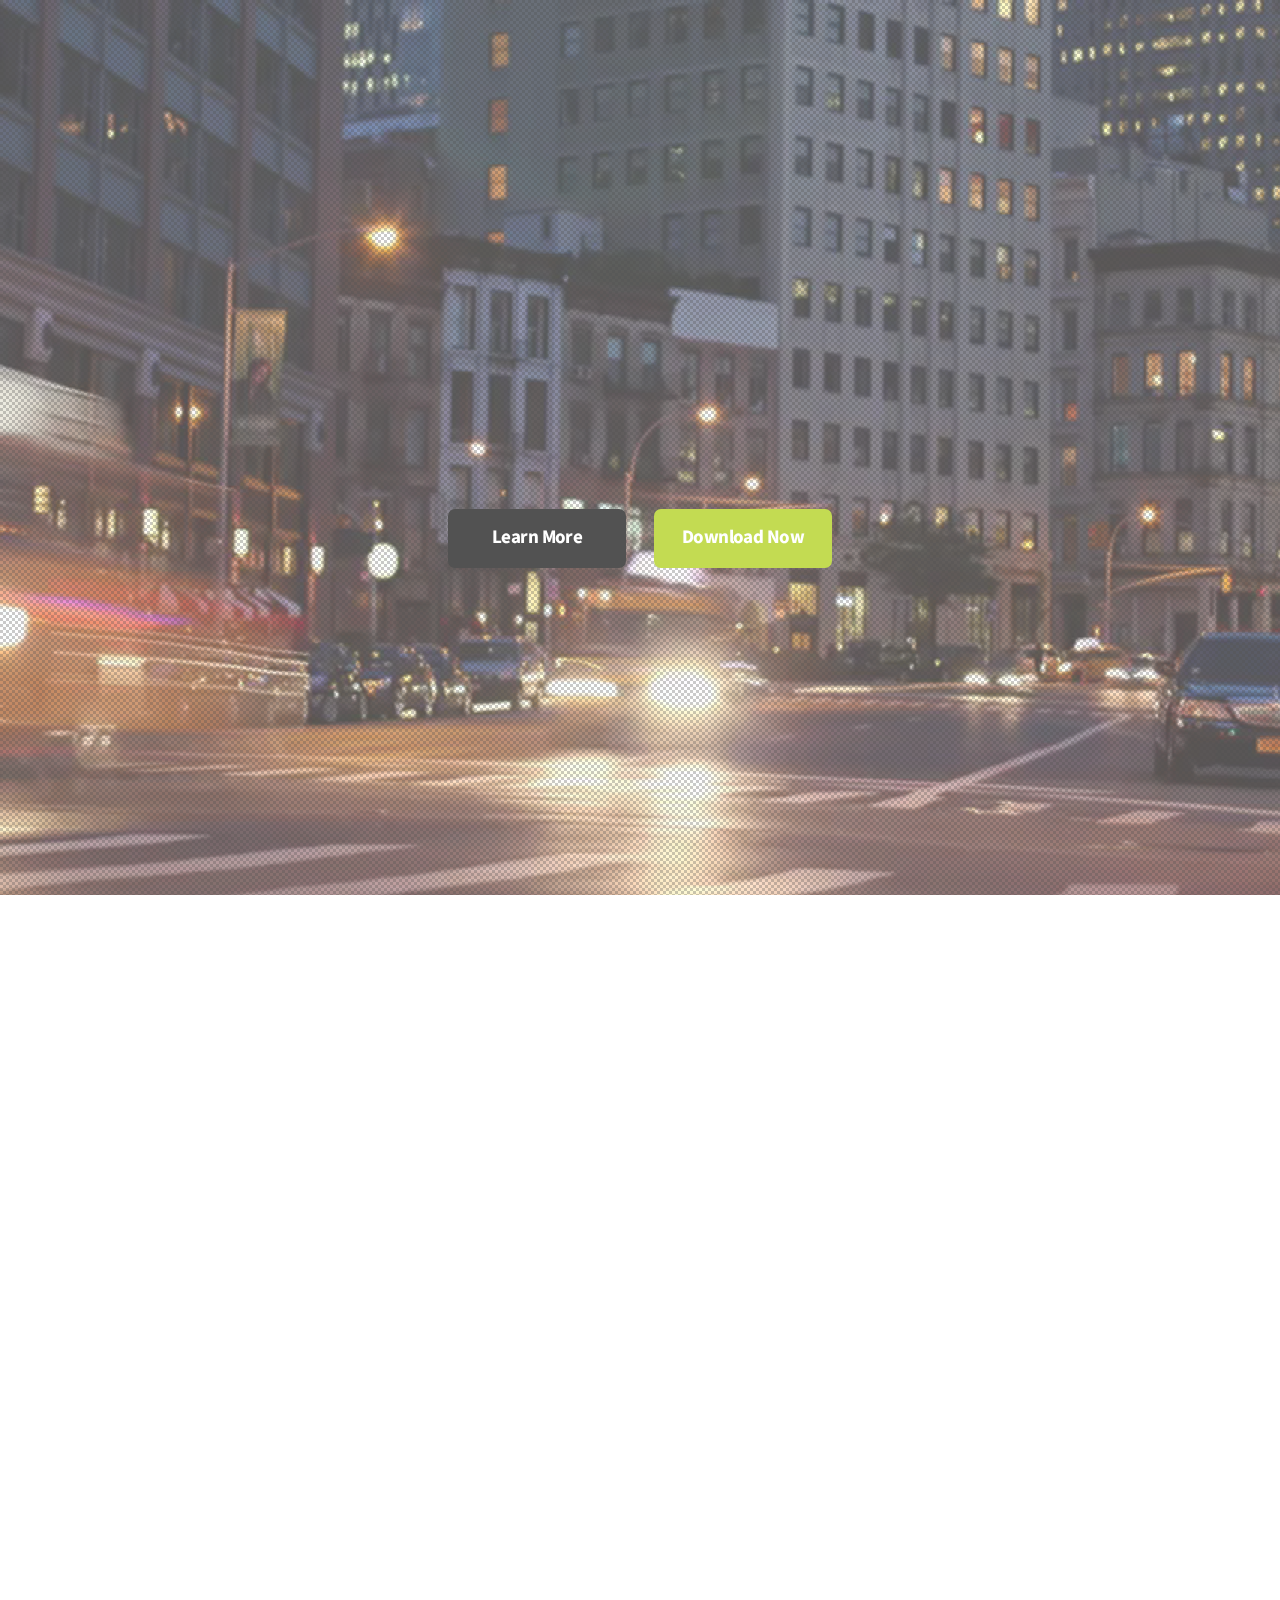
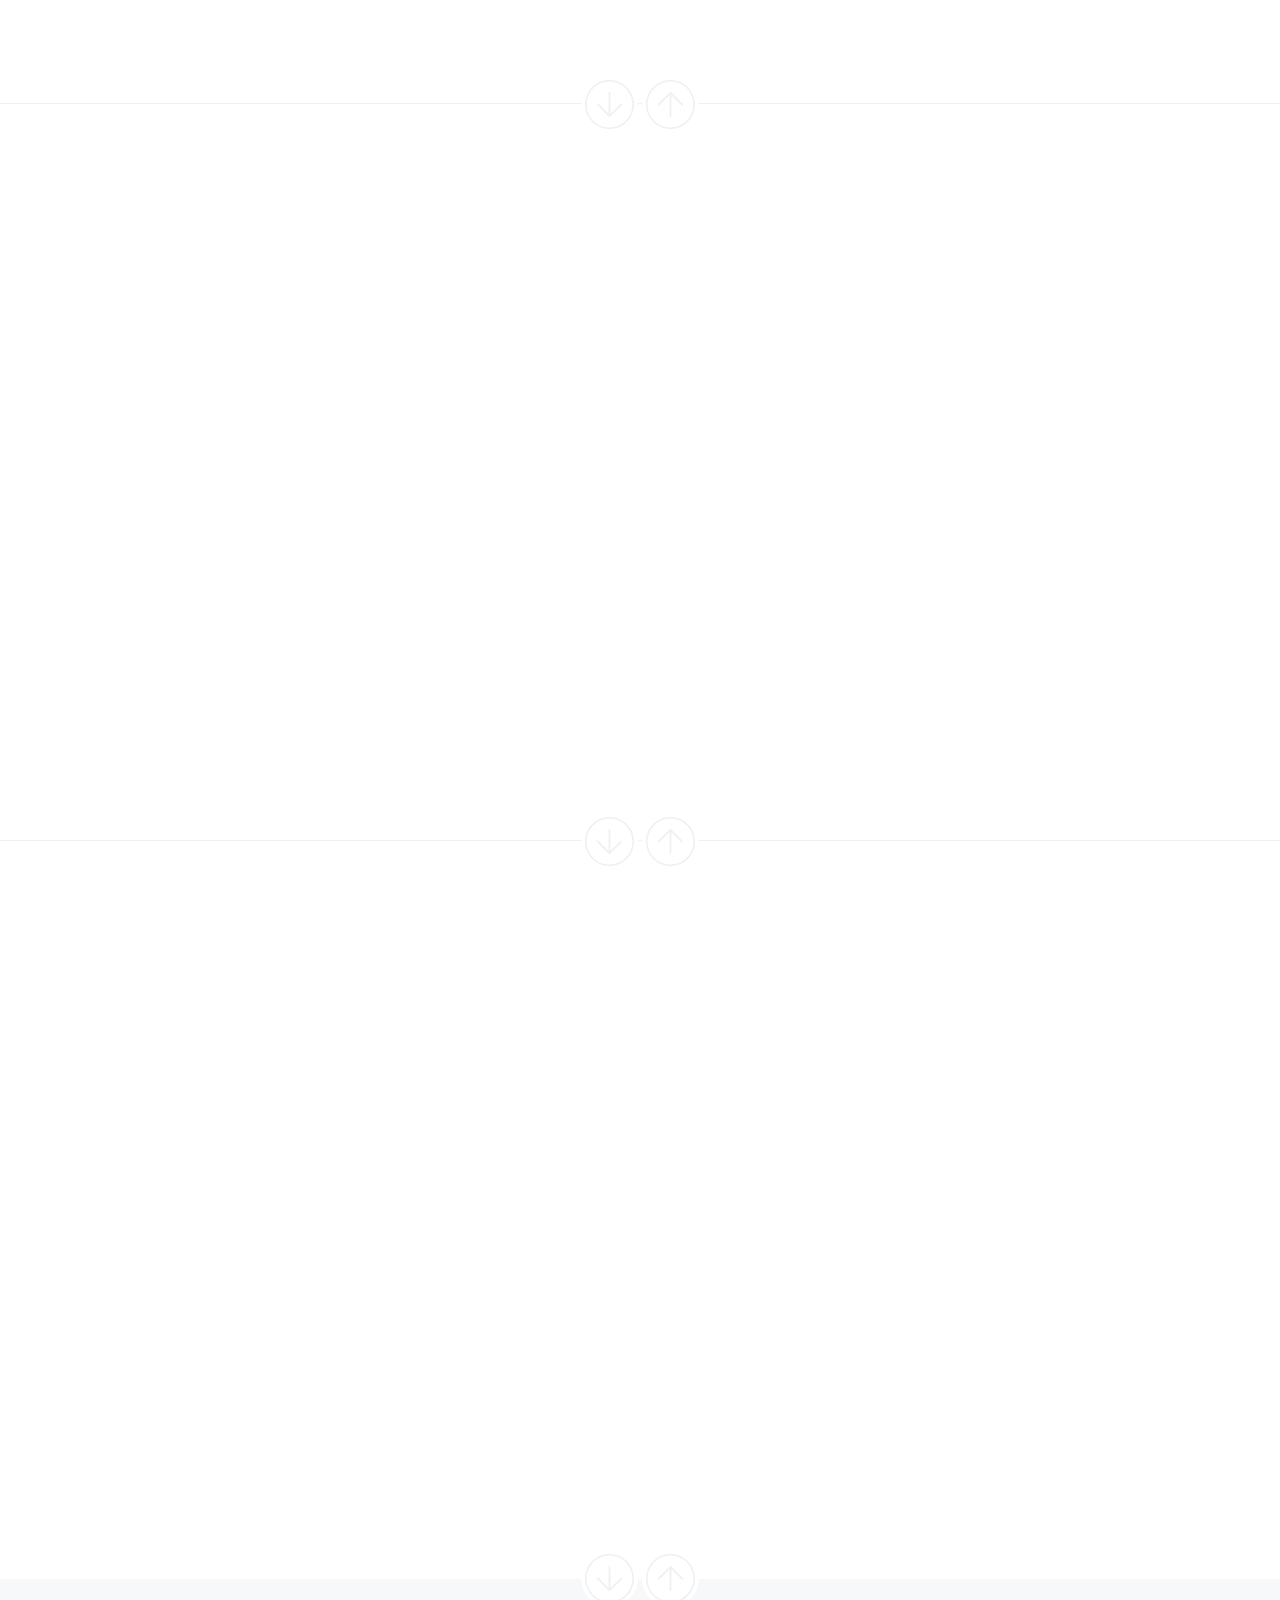
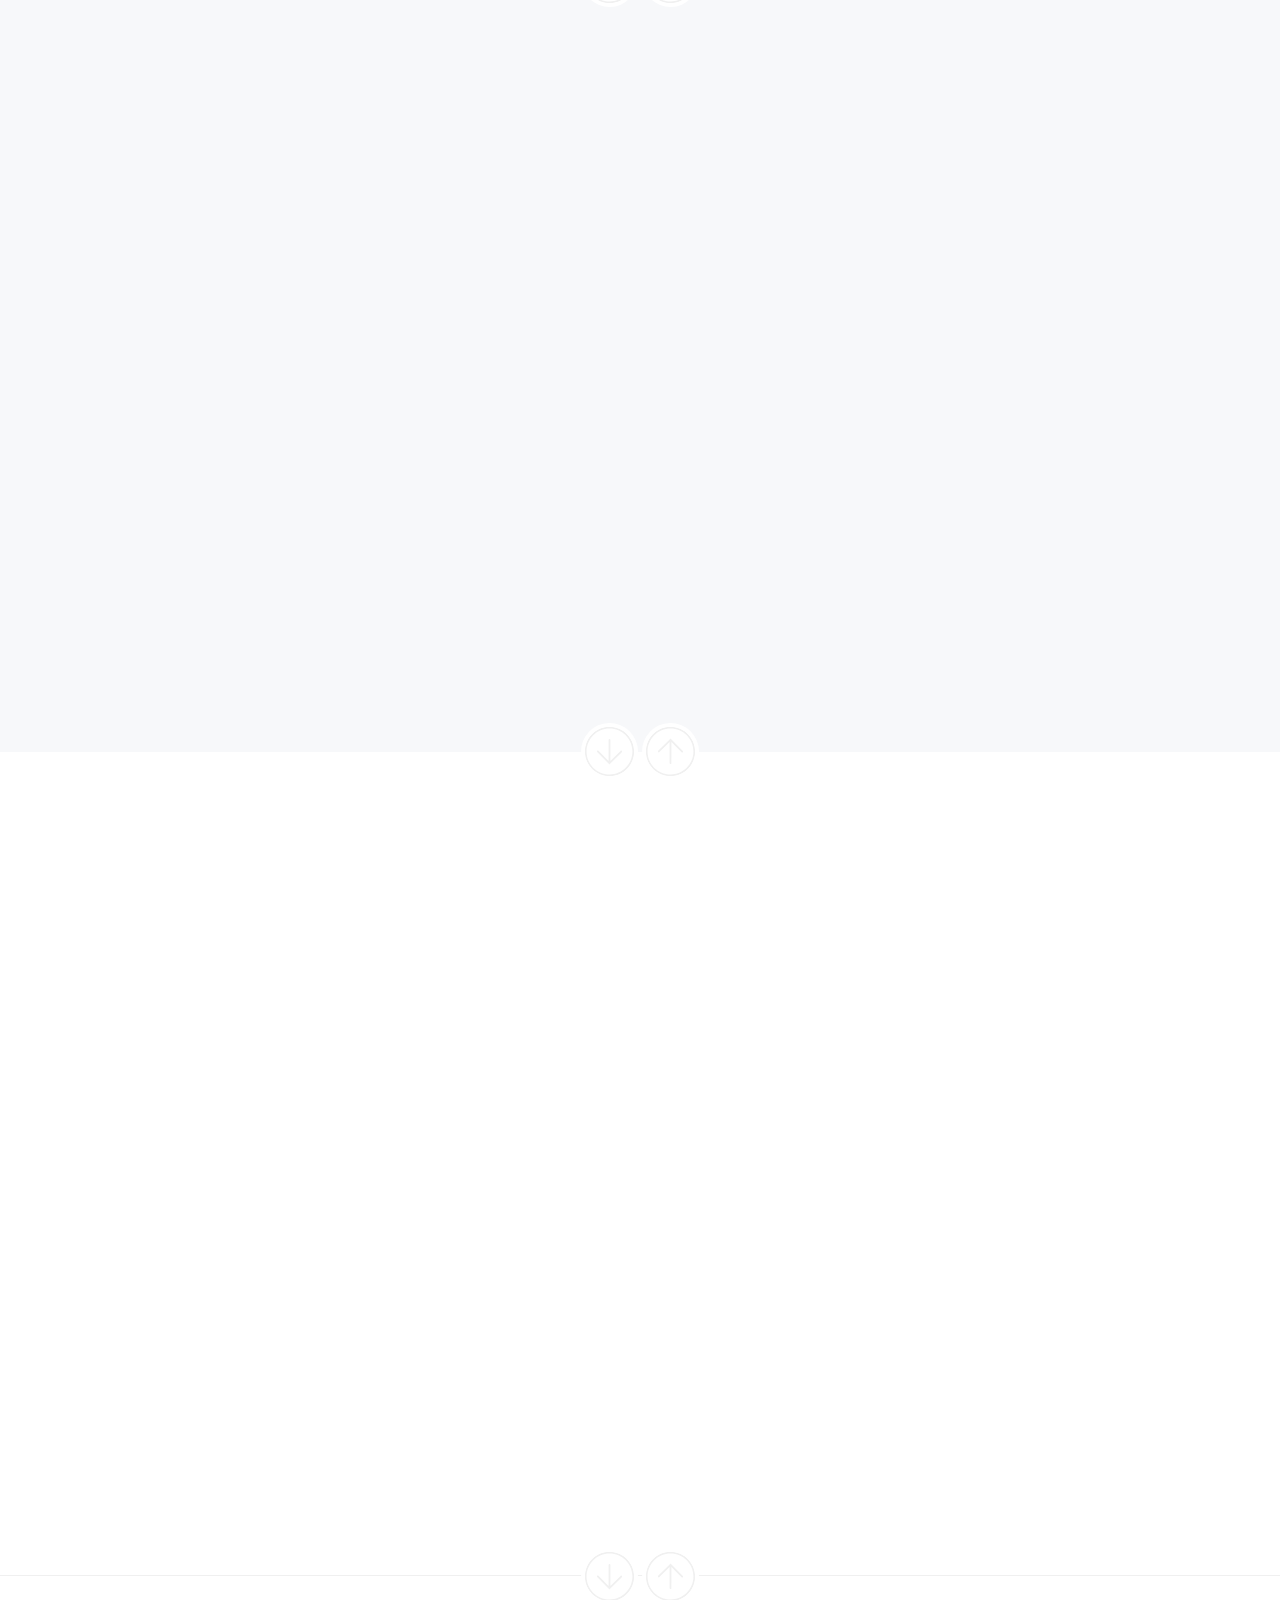
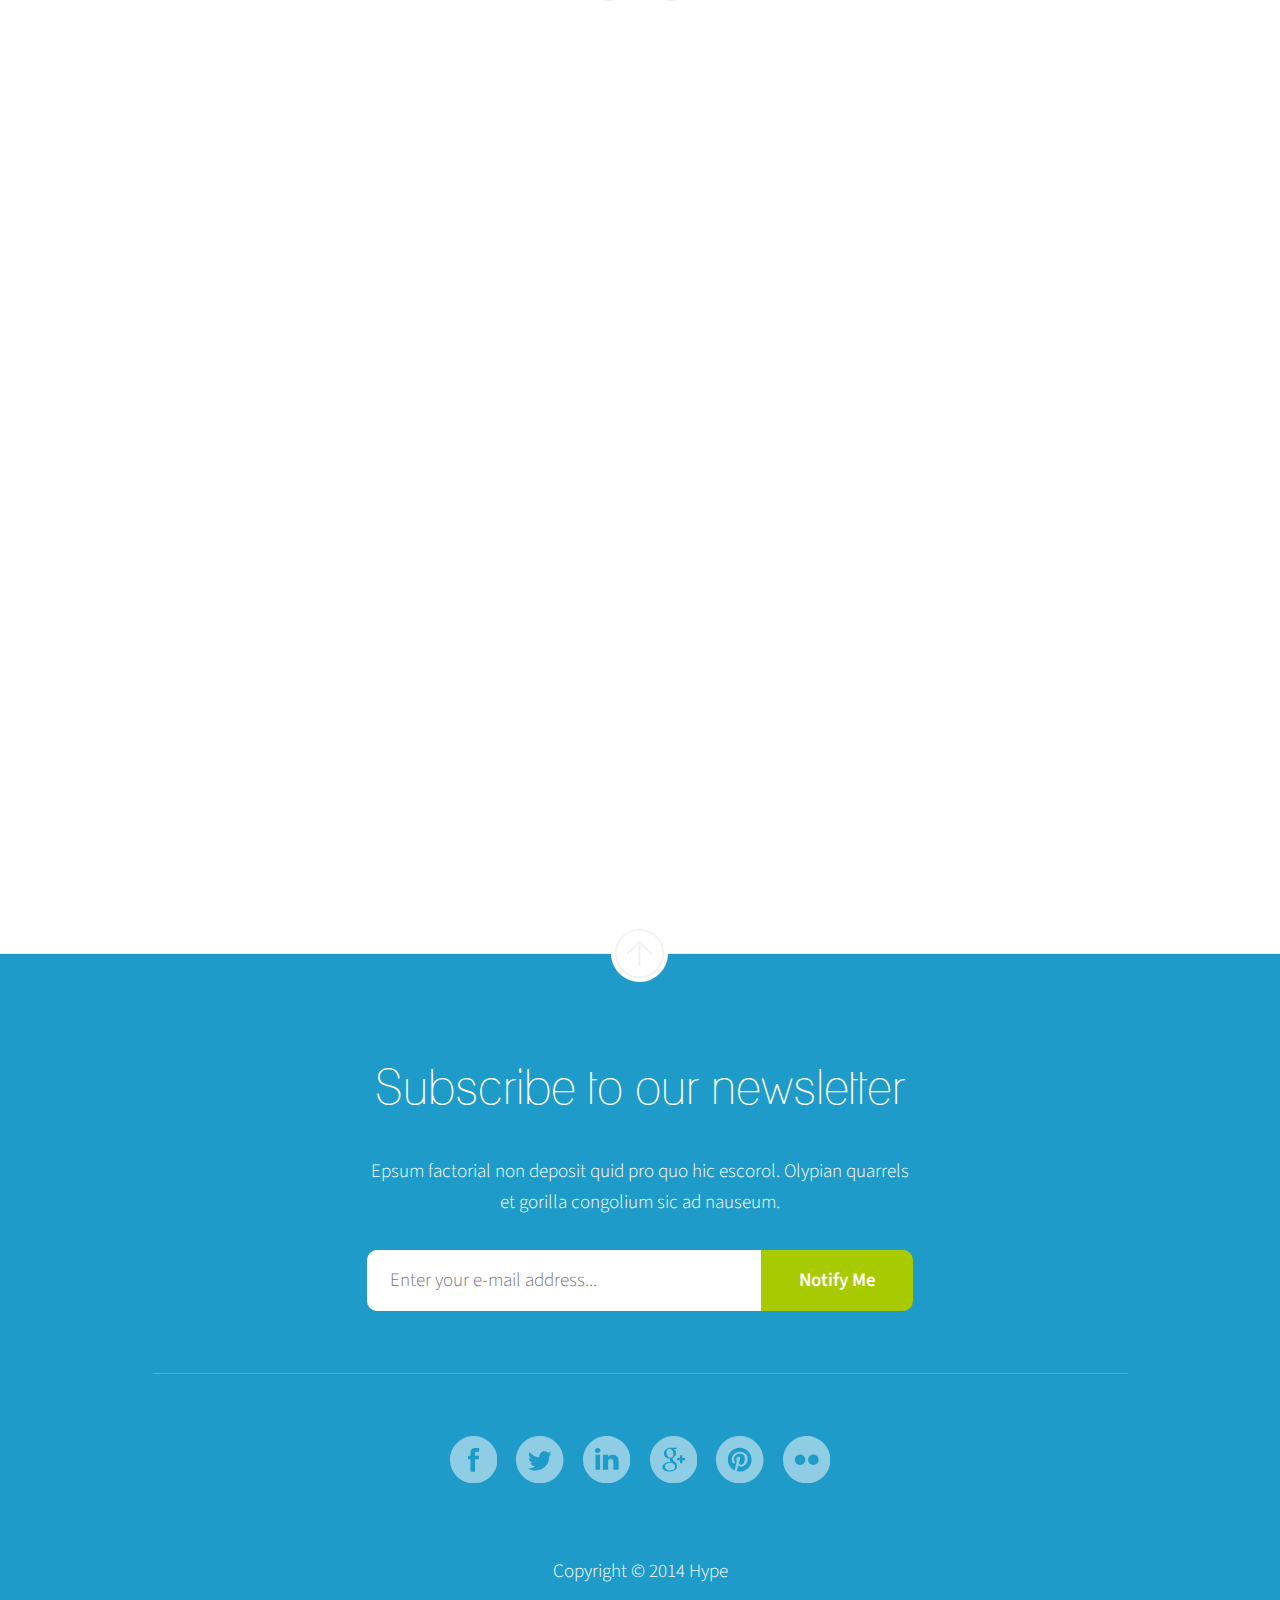
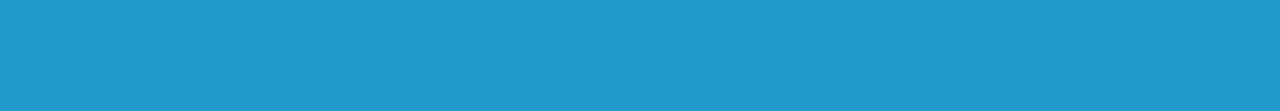
<file: theme_extras/android/video/index.html>
<!DOCTYPE html>
<html>
  <head>
    <title>Hype - Mobile App Landing Page</title>
    <meta http-equiv="Content-Type" content="text/html; charset=UTF-8"/>  
    <meta name="viewport" content="width=device-width, initial-scale=1, maximum-scale=1">
    
    <!-- CSS Files comes here -->
    <link href="css/bootstrap.css" rel="stylesheet" media="screen">
    <link href="css/style.css" rel="stylesheet" media="screen">
    <link href="css/animate.css" rel="stylesheet" media="screen">
    <link href="css/owl.carousel.css" rel="stylesheet" media="screen">
    <link href="css/owl.theme.css" rel="stylesheet" media="screen">
    <link href="css/nivo-lightbox.css" rel="stylesheet" media="screen">
    <link href="css/nivo_lightbox_themes/default/default.css" rel="stylesheet" media="screen">
    <link href="css/colors/green.css" rel="stylesheet" media="screen">
    <link href="css/responsive.css" rel="stylesheet" media="screen">
    
    <!-- Google fonts -->
    <link href="http://fonts.googleapis.com/css?family=Source+Sans+Pro:200,300,400,600,700,900,200italic,300italic,400italic,600italic,700italic,900italic" rel="stylesheet" type="text/css">
    
    <!-- Modernizer and IE specyfic files -->  
    <script src="js/modernizr.custom.js"></script>
      
    <!-- HTML5 shim and Respond.js IE8 support of HTML5 elements and media queries -->
    <!--[if lt IE 9]>
      <script src="js/html5shiv.js"></script>
      <script src="js/respond.min.js"></script>
    <![endif]-->
    
    <!--[if IE 9]>
     <link href="css/ie.css" rel="stylesheet" media="screen">
    <![endif]-->
    
    <!--[if IE 9]>
     <svg id="svg-source" height="0" version="1.1"
     xmlns="http://www.w3.org/2000/svg" style="position:absolute; margin-left: -100%"
     xmlns:xlink="http://www.w3.org/1999/xlink">
     <g id="ebay" data-iconmelon="Flat Social Icons:354f7b29e660310903078904a9b5e5e1">
     <g>
     <path d="M13.604,14.422c-1.639,0.042-1.58,1.704-1.58,1.704s-0.026,1.728,1.583,1.706
     c1.608-0.02,1.582-1.67,1.582-1.67S15.242,14.379,13.604,14.422z"></path>
     <path d="M8.484,14.405c-1.458,0.001-1.53,1.292-1.53,1.292h2.981C9.936,15.697,9.936,14.405,8.484,14.405z"></path>
     <path d="M18.809,16.232c0,0-1.64-0.052-1.575,0.82c0.06,0.818,1.083,0.817,1.083,0.817
     c1.837,0.023,1.649-1.639,1.649-1.639L18.809,16.232z"></path>
     <path d="M16,0C7.162,0,0,7.164,0,16s7.162,16,16,16c8.837,0,16-7.164,16-16S24.837,0,16,0z M13.818,18.521
     c-1.352,0-1.814-0.762-1.814-0.762l-0.043,0.604h-0.992c0.039-0.414,0.045-1.042,0.045-1.042l-0.003-1.019
     c-0.003,0.057-0.007,0.093-0.007,0.093H6.92c0,0,0.057,1.428,1.531,1.455c1.146,0.021,1.354-0.775,1.354-0.775l1.06-0.002
     c0,0-0.113,1.447-2.417,1.447c-2.682,0-2.558-2.307-2.558-2.307c-0.013-0.512,0.085-2.484,2.619-2.483
     c2.136,0,2.465,1.543,2.501,2.28l-0.014-4.074h1.021v2.548c0,0,0.549-0.762,1.822-0.754c1.274,0.007,2.456,0.868,2.428,2.413
     C16.238,17.688,15.171,18.521,13.818,18.521z M20.068,18.355l-0.043-0.63c-0.4,0.507-0.939,0.79-1.885,0.796
     c-0.944,0.005-2.152-0.417-1.945-1.77c0.175-1.139,2.043-1.197,2.577-1.2c0.296-0.001,1.184-0.004,1.184-0.004
     c0.005-0.625-0.184-1.133-1.219-1.152c-1.095-0.021-1.179,0.698-1.179,0.698H16.48c0.219-1.569,2.328-1.377,2.328-1.377
     c2.199,0.091,2.15,1.318,2.178,1.827c0.022,0.438,0.002,1.061,0,1.758c-0.003,0.696,0.021,1.049,0.021,1.049L20.068,18.355z
     M23.018,20.062h-1.146l0.907-1.712l-2.352-4.449h1.185l1.733,3.456l1.736-3.456h1.071L23.018,20.062z"></path>
     </g>
     </g>
     <g id="b" data-iconmelon="Flat Social Icons:25bf6c56b9833a92c1d58e3f602437d2">
     <path d="M16,0C7.162,0,0,7.164,0,16s7.162,16,16,16s16-7.164,16-16S24.838,0,16,0z M17.757,23.972h-3.531
     C10.842,23.972,8,21.135,8,17.75V9.444C8,8.655,8.654,8,9.444,8c0.787,0,1.443,0.657,1.443,1.444c0,2.768,0.004,5.537,0.004,8.306
     c0,1.822,1.512,3.334,3.334,3.334h3.531c1.815,0,3.335-1.52,3.335-3.334c0-1.823-1.513-3.335-3.335-3.335h-3.809
     c-0.79,0-1.444-0.654-1.444-1.444c0-0.787,0.657-1.444,1.444-1.444h3.809c3.402,0,6.223,2.821,6.223,6.223
     C23.98,21.138,21.146,23.972,17.757,23.972z"></path>
     </g>
     <g id="soundcloud" data-iconmelon="Flat Social Icons:6c8f53194176bd185d19145650a30c64">
     <path d="M16,0C7.162,0,0,7.164,0,16s7.162,16,16,16c8.837,0,16-7.164,16-16S24.837,0,16,0z M8.244,17.997
     C8.24,18.034,8.213,18.06,8.181,18.06c-0.034,0-0.06-0.026-0.063-0.062L8,17.123l0.117-0.888c0.004-0.037,0.029-0.063,0.063-0.063
     c0.032,0,0.06,0.025,0.063,0.062l0.14,0.889L8.244,17.997z M8.839,18.528c-0.005,0.038-0.032,0.064-0.067,0.064
     c-0.033,0-0.061-0.026-0.066-0.064l-0.156-1.405l0.156-1.438c0.006-0.036,0.033-0.064,0.066-0.064c0.035,0,0.062,0.027,0.068,0.064
     l0.178,1.438L8.839,18.528z M9.48,18.768c-0.004,0.044-0.038,0.077-0.079,0.077c-0.043,0-0.077-0.033-0.08-0.078l-0.149-1.644
     c0,0,0.149-1.703,0.149-1.705c0.003-0.045,0.037-0.078,0.08-0.078c0.041,0,0.075,0.033,0.079,0.078l0.17,1.705L9.48,18.768z
	 M10.129,18.818c-0.005,0.053-0.045,0.092-0.094,0.092c-0.05,0-0.09-0.039-0.095-0.092L9.8,17.123l0.141-1.752
     c0.005-0.053,0.045-0.092,0.095-0.092c0.049,0,0.089,0.039,0.094,0.092l0.159,1.752L10.129,18.818z M10.781,18.832
     c-0.005,0.061-0.051,0.105-0.107,0.105c-0.058,0-0.104-0.045-0.107-0.105l-0.134-1.709l0.134-1.625
     c0.003-0.06,0.05-0.105,0.107-0.105c0.057,0,0.103,0.045,0.107,0.105l0.151,1.625L10.781,18.832z M11.438,18.833L11.438,18.833
     c-0.003,0.066-0.057,0.12-0.121,0.12s-0.117-0.054-0.12-0.12l-0.125-1.708l0.125-2.645c0.003-0.067,0.056-0.119,0.12-0.119
     s0.118,0.052,0.121,0.119l0.143,2.645L11.438,18.833z M12.102,18.823L12.102,18.823c-0.004,0.073-0.062,0.132-0.135,0.132
     s-0.132-0.059-0.135-0.133l-0.117-1.697l0.117-3.249c0.003-0.074,0.062-0.132,0.135-0.132s0.131,0.058,0.135,0.132l0.132,3.249
     L12.102,18.823z M12.77,18.806L12.77,18.806c-0.004,0.082-0.068,0.146-0.148,0.146c-0.081,0-0.146-0.063-0.148-0.146l-0.109-1.681
     l0.109-3.52c0.003-0.082,0.067-0.146,0.148-0.146c0.08,0,0.145,0.064,0.148,0.146l0.123,3.52L12.77,18.806z M13.442,18.796
     L13.442,18.796c-0.003,0.089-0.073,0.159-0.162,0.159c-0.088,0-0.159-0.07-0.161-0.159l-0.102-1.671l0.102-3.638
     c0.002-0.091,0.073-0.161,0.161-0.161c0.089,0,0.159,0.07,0.162,0.161l0.114,3.638L13.442,18.796z M14.12,18.78L14.12,18.78
     c-0.002,0.097-0.079,0.175-0.175,0.175c-0.097,0-0.174-0.078-0.176-0.175l-0.093-1.655l0.093-3.545
     c0.002-0.098,0.079-0.175,0.176-0.175c0.096,0,0.173,0.077,0.175,0.175l0.104,3.545L14.12,18.78z M14.805,18.77v-0.002
     c-0.003,0.106-0.085,0.188-0.19,0.188c-0.104,0-0.187-0.082-0.188-0.187l-0.085-1.643l0.085-3.417
     c0.002-0.106,0.085-0.188,0.188-0.188c0.105,0,0.188,0.082,0.19,0.188l0.095,3.418L14.805,18.77z M15.493,18.759L15.493,18.759
     c-0.002,0.11-0.094,0.201-0.203,0.201c-0.11,0-0.201-0.091-0.203-0.201c0,0-0.077-1.631-0.077-1.634l0.077-4.064
     c0.002-0.11,0.093-0.201,0.203-0.201c0.109,0,0.201,0.091,0.203,0.201l0.085,4.066L15.493,18.759z M16.178,18.736v-0.002
     c-0.001,0.118-0.099,0.216-0.217,0.216c-0.117,0-0.215-0.098-0.217-0.214l-0.088-1.609l0.088-4.434
     c0.002-0.119,0.1-0.216,0.217-0.216c0.118,0,0.216,0.097,0.217,0.215l0.098,4.435L16.178,18.736z M22.032,18.964
     c-0.035,0-5.45-0.002-5.455-0.002c-0.118-0.013-0.212-0.113-0.214-0.233v-6.245c0.002-0.116,0.042-0.175,0.189-0.231
     c0.383-0.148,0.816-0.235,1.26-0.235c1.814,0,3.301,1.391,3.458,3.164c0.234-0.098,0.491-0.152,0.762-0.152
     c1.087,0,1.968,0.881,1.968,1.968C24,18.084,23.119,18.964,22.032,18.964z"></path>
     </g>
     <g id="windows" data-iconmelon="Flat Social Icons:3941bd36575288e9e4eb130100d5be0c">
     <path d="M16,0C7.162,0,0,7.164,0,16s7.162,16,16,16c8.837,0,16-7.164,16-16S24.837,0,16,0z M15.373,10.123
     l8.022-1.171v7.04l-8.022,0.064V10.123z M8.597,21.748l0-5.049l6.043,0.04l0.005,5.841L8.597,21.748z M8.598,16.102l-0.006-5.047
     l6.05-0.824l0.003,5.836L8.598,16.102z M23.395,23.803l-8.022-1.133l-0.011-5.889l8.036,0.013L23.395,23.803z"></path>
     </g>
     <g id="vimeo" data-iconmelon="Flat Social Icons:83b39399dd43284c7bd751c96417d026">
     <path d="M16,0.001C7.165,0.001,0,7.164,0,16s7.165,15.999,16,15.999c8.836,0,16-7.163,16-15.999
     S24.836,0.001,16,0.001z M23.99,12.66c-0.07,1.555-1.159,3.682-3.26,6.381c-2.175,2.822-4.018,4.232-5.524,4.232
     c-0.932,0-1.721-0.858-2.365-2.58c-0.432-1.579-0.861-3.158-1.292-4.734c-0.48-1.721-0.994-2.582-1.542-2.582
     c-0.12,0-0.537,0.251-1.255,0.755L8,13.161c0.788-0.69,1.565-1.385,2.332-2.077c1.05-0.91,1.839-1.386,2.366-1.436
     c1.241-0.121,2.007,0.729,2.296,2.545c0.308,1.961,0.524,3.18,0.644,3.659c0.359,1.625,0.752,2.436,1.183,2.436
     c0.333,0,0.836-0.524,1.505-1.575c0.67-1.053,1.027-1.853,1.076-2.404c0.096-0.908-0.262-1.36-1.076-1.36
     c-0.382,0-0.777,0.081-1.183,0.251c0.79-2.559,2.296-3.802,4.519-3.729C23.31,9.517,24.087,10.582,23.99,12.66z"></path>
     </g>
     <g id="google-plus" data-iconmelon="Flat Social Icons:3769f7aef24d6a2de99b5c893b5d0bdb">
     <g>
     <path d="M15.765,11.719c-0.22-1.677-1.434-3.021-2.71-3.06s-2.133,1.244-1.912,2.922
     c0.22,1.676,1.434,3.065,2.71,3.104C15.129,14.723,15.985,13.395,15.765,11.719z"></path>
     <path d="M16,0C7.164,0,0,7.164,0,16s7.164,16,16,16s16-7.164,16-16S24.837,0,16,0z M13.363,23.958
     c-2.751,0-5.073-1.119-5.073-2.909c0-1.817,2.118-3.57,4.87-3.57c0.299,0,0.574-0.008,0.859-0.008
     c-0.376-0.366-0.675-0.815-0.675-1.369c0-0.327,0.105-0.646,0.252-0.925c-0.149,0.01-0.302,0.013-0.459,0.013
     c-2.26,0-3.774-1.607-3.774-3.6c0-1.949,2.091-3.632,4.312-3.632h4.956l-1.109,0.801h-1.571c1.042,0.401,1.598,1.616,1.598,2.862
     c0,1.047-0.581,1.947-1.4,2.588c-0.799,0.624-0.951,0.885-0.951,1.418c0,0.453,0.855,1.224,1.304,1.541
     c1.31,0.925,1.733,1.785,1.733,3.22C18.233,22.178,16.5,23.958,13.363,23.958z M23.709,16.384H21.78v1.93h-1.552v-1.93h-1.929
     v-1.553h1.929v-1.929h1.552v1.929h1.929V16.384z"></path>
     <path d="M14.917,18.137c-0.375-0.121-0.79-0.193-1.233-0.197c-1.902-0.021-3.606,1.159-3.606,2.577
     c0,1.445,1.374,2.648,3.276,2.648c2.674,0,3.605-1.129,3.605-2.575c0-0.175-0.021-0.345-0.061-0.511
     C16.689,19.261,15.948,18.855,14.917,18.137z"></path>
     </g>
     </g>
     <g id="android" data-iconmelon="Flat Social Icons:9afbe295969488fec44af206c92c8225">
     <g>
     <circle cx="18.115" cy="10.789" r="0.464"></circle>
     <circle cx="14.399" cy="10.789" r="0.464"></circle>
     <path d="M16,0C7.162,0,0,7.164,0,16s7.162,16,16,16c8.837,0,16-7.164,16-16S24.837,0,16,0z M11.303,18.014
     c0,0.513-0.416,0.93-0.929,0.93c-0.514,0-0.93-0.417-0.93-0.93v-3.975c0-0.512,0.416-0.928,0.93-0.928
     c0.513,0,0.929,0.416,0.929,0.928V18.014z M20.593,13.883v0.631v5.41c0,0.541-0.439,0.98-0.98,0.98h-0.708
     c0.023,0.082,0.037,0.169,0.037,0.259v0.052v0.309v1.6c0,0.514-0.416,0.93-0.93,0.93c-0.513,0-0.929-0.416-0.929-0.93v-1.6v-0.309
     v-0.052c0-0.09,0.013-0.177,0.037-0.259h-1.726c0.023,0.082,0.038,0.169,0.038,0.259v0.052v0.309v1.6
     c0,0.514-0.417,0.93-0.931,0.93c-0.512,0-0.928-0.416-0.928-0.93v-1.6v-0.309v-0.052c0-0.09,0.013-0.177,0.036-0.259h-0.707
     c-0.541,0-0.981-0.439-0.981-0.98v-5.41v-0.631v-0.771h0.067h8.536h0.067V13.883z M11.922,12.492c0-1.328,0.89-2.487,2.204-3.1
     l-0.175-0.262l-0.173-0.258l-0.386-0.579c-0.047-0.071-0.027-0.167,0.043-0.215c0.072-0.048,0.168-0.027,0.215,0.043l0.415,0.621
     l0.174,0.261l0.176,0.265c0.56-0.217,1.185-0.339,1.843-0.339S17.54,9.052,18.1,9.269l0.176-0.265l0.175-0.261l0.414-0.621
     c0.047-0.071,0.144-0.091,0.214-0.043c0.072,0.048,0.092,0.144,0.044,0.215l-0.386,0.579l-0.173,0.258L18.39,9.393
     c1.313,0.612,2.203,1.771,2.203,3.1H11.922z M23.07,18.014c0,0.513-0.416,0.93-0.929,0.93c-0.514,0-0.93-0.417-0.93-0.93v-3.975
     c0-0.512,0.416-0.928,0.93-0.928c0.513,0,0.929,0.416,0.929,0.928V18.014z"></path>
     </g>
     </g>
     <g id="skype" data-iconmelon="Flat Social Icons:13ef86601b5a3b71b5cc4961921a89c3">
     <g>
     <path d="M19.363,15.777c-0.359-0.234-0.797-0.434-1.306-0.597c-0.501-0.16-1.069-0.309-1.688-0.441
     c-0.487-0.113-0.845-0.2-1.056-0.259c-0.207-0.057-0.413-0.138-0.614-0.238c-0.193-0.098-0.347-0.212-0.455-0.346
     c-0.103-0.125-0.152-0.271-0.152-0.444c0-0.283,0.154-0.522,0.474-0.731c0.329-0.217,0.775-0.325,1.321-0.325
     c0.59,0,1.019,0.097,1.275,0.294c0.264,0.2,0.494,0.484,0.685,0.847c0.164,0.283,0.313,0.479,0.455,0.606
     c0.154,0.135,0.374,0.205,0.657,0.205c0.311,0,0.575-0.11,0.784-0.328c0.208-0.216,0.312-0.463,0.312-0.737
     c0-0.282-0.08-0.575-0.238-0.87c-0.156-0.291-0.406-0.571-0.742-0.833c-0.333-0.261-0.758-0.472-1.261-0.628
     c-0.5-0.155-1.099-0.235-1.78-0.235c-0.853,0-1.606,0.119-2.239,0.354c-0.642,0.236-1.14,0.583-1.481,1.028
     c-0.344,0.447-0.519,0.968-0.519,1.543c0,0.606,0.167,1.119,0.494,1.531c0.323,0.402,0.764,0.726,1.312,0.959
     c0.535,0.228,1.208,0.428,2,0.597c0.582,0.123,1.053,0.241,1.4,0.348c0.332,0.104,0.605,0.255,0.813,0.45
     c0.198,0.186,0.295,0.422,0.295,0.724c0,0.38-0.185,0.692-0.565,0.952c-0.389,0.266-0.905,0.4-1.537,0.4
     c-0.458,0-0.831-0.066-1.108-0.197c-0.273-0.13-0.489-0.297-0.64-0.496c-0.156-0.205-0.303-0.467-0.438-0.777
     c-0.123-0.283-0.272-0.504-0.448-0.653c-0.184-0.154-0.409-0.233-0.672-0.233c-0.32,0-0.588,0.099-0.797,0.297
     c-0.21,0.198-0.317,0.44-0.317,0.719c0,0.449,0.164,0.914,0.487,1.38c0.321,0.464,0.744,0.838,1.257,1.115
     c0.718,0.381,1.637,0.573,2.732,0.573c0.913,0,1.716-0.141,2.385-0.42c0.676-0.281,1.198-0.677,1.551-1.177
     c0.354-0.499,0.533-1.073,0.533-1.701c0-0.526-0.104-0.979-0.31-1.345C20.019,16.319,19.729,16.015,19.363,15.777z"></path>
     <path d="M16,0C7.162,0,0,7.164,0,16s7.162,16,16,16c8.837,0,16-7.164,16-16S24.837,0,16,0z M19.575,24.114
     c-0.757,0-1.469-0.19-2.093-0.526c-0.453,0.085-0.919,0.129-1.396,0.129c-4.216,0-7.632-3.416-7.632-7.633
     c0-0.523,0.053-1.037,0.154-1.533C8.223,13.894,8,13.129,8,12.312c0-2.444,1.981-4.427,4.426-4.427c0.866,0,1.673,0.25,2.354,0.681
     c0.425-0.074,0.86-0.112,1.306-0.112c4.215,0,7.631,3.417,7.631,7.63c0,0.563-0.061,1.11-0.176,1.64
     C23.835,18.315,24,18.982,24,19.688C24,22.133,22.02,24.114,19.575,24.114z"></path>
     </g>
     </g>
     <g id="paypal" data-iconmelon="Flat Social Icons:9f15f1d1ce84593b915b560c621b1454">
     <g>
     <path d="M18.877,11.635c-0.28-0.198-0.628-0.317-1.026-0.317h-2.305l-0.077,0.317l-0.935,4.008h2.208
     c0.491,0,0.98-0.164,1.407-0.431c0.166-0.104,0.325-0.225,0.467-0.357c0.394-0.376,0.692-0.852,0.82-1.374
     C19.656,12.692,19.399,12.014,18.877,11.635z"></path>
     <path d="M16,0C7.162,0,0,7.164,0,16s7.162,16,16,16c8.837,0,16-7.164,16-16S24.837,0,16,0z M23.857,13.48
     c-0.285,1.277-0.871,2.342-1.664,3.175c-1.218,1.269-2.936,1.979-4.847,2.011c-0.041,0-0.082,0.006-0.118,0.006H13.86l-1.15,5.23
     H8.001l3.555-15.805h8.022c1.489,0,3.125,0.672,3.926,2.098c0.275,0.49,0.454,1.068,0.491,1.74
     C24.018,12.403,23.976,12.92,23.857,13.48z"></path>
     </g>
     </g>
     <g id="linkedin" data-iconmelon="Flat Social Icons:01c61d24a0a5319e0d4efae034e4824a">
     <path d="M16,0C7.163,0,0,7.164,0,16s7.163,16,16,16c8.838,0,16-7.164,16-16S24.838,0,16,0z M11.522,22.691H8.403
     v-9.98h3.119V22.691z M9.883,11.463H9.86c-1.129,0-1.86-0.764-1.86-1.73C8,8.748,8.754,8,9.905,8c1.15,0,1.857,0.746,1.88,1.73
     C11.785,10.697,11.056,11.463,9.883,11.463z M24,22.691h-3.537v-5.164c0-1.353-0.552-2.275-1.77-2.275
     c-0.93,0-1.446,0.623-1.688,1.224c-0.09,0.216-0.075,0.515-0.075,0.816v5.399h-3.504c0,0,0.046-9.148,0-9.98h3.504v1.566
     c0.207-0.685,1.326-1.662,3.112-1.662c2.216,0,3.958,1.436,3.958,4.527V22.691z"></path>
     </g>
     <g id="devianart" data-iconmelon="Flat Social Icons:46e814bc28b3e6125ba2e8850d754d53">
     <g>
     <path d="M10.458,17.99l2.447-0.659L11.81,15.09C9.75,16.428,10.458,17.99,10.458,17.99z"></path>
     <path d="M16,0C7.162,0,0,7.164,0,16s7.162,16,16,16c8.837,0,16-7.164,16-16S24.837,0,16,0z M16.667,18.058
     l-1.698-3.448c0.819-0.139,1.588-0.1,2.264,0.025l0.718,1.334l2.493-0.674c0,0-3.024-2.128-6.647-1.086l2.019,4.096l-7.344,2.114
     c0,0-2.133-4.688,2.681-6.675L10.22,11.84l2.283-0.259l0.771,1.563c0.046-0.007,0.087-0.019,0.133-0.026
     C21.34,11.769,24,15.945,24,15.945L16.667,18.058z"></path>
     </g>
     </g>
     <g id="pinterest" data-iconmelon="Flat Social Icons:c197dd39ae48df54f39a4cb022bbc80e">
     <path d="M16,0C7.164,0,0,7.164,0,16c0,8.837,7.164,16,16,16c8.837,0,16-7.163,16-16C32,7.164,24.837,0,16,0z
	 M16,23.957c-0.788,0-1.548-0.115-2.267-0.328c0.303-0.479,0.636-1.098,0.805-1.713c0.098-0.356,0.563-2.199,0.563-2.199
     c0.278,0.53,1.09,0.997,1.954,0.997c2.572,0,4.317-2.344,4.317-5.482c0-2.372-2.01-4.584-5.065-4.584
     c-3.801,0-5.717,2.727-5.717,4.999c0,1.375,0.521,2.599,1.639,3.057c0.183,0.074,0.347,0.002,0.4-0.201
     c0.037-0.141,0.125-0.496,0.163-0.642c0.053-0.201,0.033-0.271-0.115-0.446c-0.322-0.381-0.527-0.872-0.527-1.569
     c0-2.021,1.512-3.83,3.938-3.83c2.147,0,3.328,1.312,3.328,3.065c0,2.307-1.021,4.253-2.537,4.253c-0.837,0-1.463-0.692-1.262-1.542
     c0.24-1.012,0.707-2.106,0.707-2.838c0-0.654-0.352-1.201-1.079-1.201c-0.855,0-1.543,0.885-1.543,2.071
     c0,0.755,0.255,1.266,0.255,1.266s-0.875,3.71-1.029,4.358c-0.143,0.608-0.162,1.279-0.139,1.838C9.97,22.048,8,19.233,8,15.958
     c0-4.419,3.583-8,8-8s8,3.581,8,8C24,20.376,20.418,23.957,16,23.957z"></path>
     </g>
     <g id="instagram" data-iconmelon="Flat Social Icons:39303518cc8a9ce85bae15b2e6037450">
     <g>
     <polygon points="22.15,12.555 22.15,10.196 22.15,9.843 21.797,9.845 19.438,9.852 19.447,12.564 	"></polygon>
     <path d="M16.002,18.815c1.553,0,2.816-1.263,2.816-2.815c0-0.614-0.199-1.18-0.533-1.643
     c-0.512-0.709-1.344-1.174-2.283-1.174s-1.771,0.465-2.283,1.174c-0.333,0.463-0.533,1.029-0.533,1.643
     C13.186,17.553,14.449,18.815,16.002,18.815z"></path>
     <path d="M16,0C7.162,0,0,7.164,0,16s7.162,16,16,16c8.837,0,16-7.164,16-16S24.837,0,16,0z M24.002,14.357v6.55
     c0,1.705-1.388,3.092-3.093,3.092h-9.815c-1.705,0-3.092-1.387-3.092-3.092v-6.55v-3.265C8.002,9.387,9.389,8,11.094,8h9.815
     c1.705,0,3.093,1.387,3.093,3.092V14.357z"></path>
     <path d="M20.377,16c0,2.413-1.963,4.375-4.375,4.375S11.627,18.413,11.627,16c0-0.581,0.116-1.135,0.322-1.643
     H9.561v6.55c0,0.846,0.688,1.533,1.533,1.533h9.815c0.847,0,1.534-0.687,1.534-1.533v-6.55h-2.389
     C20.26,14.865,20.377,15.419,20.377,16z"></path>
     </g>
     </g>
     <g id="flickr" data-iconmelon="Flat Social Icons:cdef6e95be364ec0c79e47e1545c9a1d">
     <path d="M16.001,0.001C7.164,0.001,0,7.164,0,16s7.164,15.999,16.001,15.999C24.836,31.999,32,24.836,32,16
     S24.836,0.001,16.001,0.001z M11.523,19.523C9.577,19.523,8,17.945,8,16c0-1.945,1.577-3.523,3.522-3.523
     c1.95,0,3.526,1.578,3.526,3.523C15.048,17.945,13.472,19.523,11.523,19.523z M20.477,19.523c-1.947,0-3.524-1.577-3.524-3.523
     s1.577-3.524,3.524-3.524C22.422,12.476,24,14.054,24,16S22.422,19.523,20.477,19.523z"></path>
     </g>
     <g id="google-drive" data-iconmelon="Flat Social Icons:9b4967612fb8f447ddfb18c76b84ad3f">
     <path d="M16,0C7.162,0,0,7.164,0,16s7.162,16,16,16c8.837,0,16-7.164,16-16S24.837,0,16,0z M10.376,22.584l-0.133-0.229
     l-2.198-3.771L8,18.508l0.045-0.076L13.1,9.677l0.131-0.228l0.132,0.227l2.199,3.771l0.045,0.077l-0.045,0.077l-5.054,8.754
     L10.376,22.584z M23.869,19.162l-2.168,3.789l-0.044,0.076h-0.089H11.46h-0.264l0.131-0.229l2.167-3.789l0.044-0.076h0.089h10.109
     H24L23.869,19.162z M23.736,18.033l-4.365,0.019h-0.088l-0.045-0.077L14.184,9.22l-0.131-0.228l0.263-0.001l4.366-0.018h0.088
     l0.045,0.077l5.055,8.755L24,18.032L23.736,18.033z"></path>
     </g>
     <g id="behance" data-iconmelon="Flat Social Icons:2cfaa5f08f9411971991c5776a62bc9c">
     <g>
     <path d="M13.422,14.585c0.267-0.164,0.402-0.454,0.402-0.868c0-0.461-0.177-0.765-0.531-0.914
     c-0.306-0.103-0.695-0.154-1.168-0.154H9.972v2.182h2.404C12.804,14.831,13.153,14.748,13.422,14.585z"></path>
     <path d="M20.369,14.89c-0.489,0-0.871,0.139-1.141,0.417c-0.271,0.279-0.44,0.656-0.51,1.132h3.295
     c-0.035-0.507-0.206-0.892-0.509-1.156C21.198,15.021,20.82,14.89,20.369,14.89z"></path>
     <path d="M13.395,16.634c-0.235-0.107-0.565-0.164-0.988-0.167H9.972v2.637h2.4c0.429,0,0.764-0.058,1.001-0.174
     c0.435-0.216,0.65-0.627,0.65-1.234C14.024,17.18,13.815,16.827,13.395,16.634z"></path>
     <path d="M16,0C7.163,0,0,7.164,0,16c0,8.836,7.163,16,16,16s16-7.164,16-16C32,7.164,24.837,0,16,0z M18.224,11.393
     h4.237v1.23h-4.237V11.393z M15.669,19.412c-0.187,0.308-0.42,0.568-0.7,0.778c-0.315,0.242-0.686,0.407-1.116,0.497
     c-0.43,0.089-0.895,0.133-1.397,0.133H8v-9.888h4.778c1.206,0.018,2.06,0.369,2.563,1.054c0.301,0.421,0.453,0.923,0.453,1.509
     c0,0.603-0.151,1.089-0.456,1.456c-0.172,0.206-0.423,0.394-0.755,0.563c0.504,0.185,0.885,0.475,1.143,0.873
     c0.256,0.397,0.385,0.88,0.385,1.449C16.11,18.421,15.964,18.947,15.669,19.412z M23.998,17.701h-5.327
     c0.031,0.733,0.284,1.248,0.766,1.542c0.292,0.184,0.643,0.275,1.054,0.275c0.434,0,0.789-0.111,1.061-0.335
     c0.149-0.121,0.281-0.289,0.394-0.503h1.952c-0.051,0.433-0.289,0.874-0.708,1.323c-0.655,0.71-1.572,1.065-2.75,1.065
     c-0.974,0-1.833-0.299-2.575-0.899c-0.746-0.6-1.116-1.576-1.116-2.926c0-1.268,0.335-2.239,1.006-2.916
     c0.672-0.675,1.543-1.014,2.614-1.014c0.637,0,1.21,0.114,1.72,0.343c0.511,0.228,0.931,0.589,1.262,1.082
     c0.302,0.434,0.496,0.938,0.584,1.511C23.986,16.585,24.007,17.07,23.998,17.701z"></path>
     </g>
     </g>
     <g id="dribbble" data-iconmelon="Flat Social Icons:5b9fc91059c3a0d20aa278a84f56f35d">
     <g>
     <path d="M16.473,16.053c0.09-0.029,0.178-0.056,0.269-0.082c-0.171-0.389-0.358-0.778-0.554-1.161
     c-3.518,1.052-6.895,0.976-7.015,0.974C9.17,15.855,9.168,15.927,9.168,16c0,1.755,0.662,3.355,1.75,4.566
     c0-0.001-0.002-0.003-0.002-0.003S12.785,17.245,16.473,16.053z"></path>
     <path d="M15.621,13.757c-1.182-2.102-2.445-3.815-2.537-3.937c-1.905,0.9-3.326,2.655-3.771,4.771
     C9.494,14.595,12.342,14.629,15.621,13.757z"></path>
     <path d="M14.363,9.366c-0.008,0.003-0.016,0.003-0.022,0.006c0.013-0.003,0.021-0.004,0.021-0.004
     S14.363,9.367,14.363,9.366z"></path>
     <path d="M20.513,10.873C19.309,9.812,17.729,9.167,16,9.167c-0.555,0-1.094,0.068-1.61,0.193
     c0.103,0.136,1.386,1.84,2.553,3.986C19.522,12.38,20.495,10.899,20.513,10.873z"></path>
     <path d="M11.801,21.386l0.001-0.002c-0.051-0.04-0.104-0.076-0.154-0.117
     C11.737,21.339,11.801,21.386,11.801,21.386z"></path>
     <path d="M16,0C7.162,0,0,7.164,0,16c0,8.836,7.162,16,16,16c8.837,0,16-7.164,16-16C32,7.164,24.837,0,16,0z
     M23.836,17.611c-0.104,0.514-0.262,1.021-0.466,1.503c-0.2,0.474-0.448,0.933-0.737,1.36c-0.286,0.423-0.615,0.821-0.977,1.183
     c-0.361,0.361-0.76,0.689-1.184,0.976c-0.427,0.289-0.885,0.538-1.358,0.738c-0.483,0.205-0.99,0.361-1.504,0.466
     C17.084,23.946,16.542,24,16,24s-1.084-0.055-1.611-0.164c-0.515-0.105-1.02-0.261-1.503-0.466c-0.474-0.2-0.932-0.449-1.36-0.738
     c-0.423-0.286-0.82-0.614-1.183-0.976c-0.362-0.362-0.69-0.76-0.976-1.183c-0.289-0.427-0.539-0.886-0.738-1.36
     c-0.204-0.482-0.361-0.989-0.467-1.503C8.055,17.085,8,16.542,8,16c0-0.542,0.055-1.084,0.162-1.61
     c0.105-0.514,0.263-1.021,0.467-1.504c0.199-0.475,0.449-0.932,0.738-1.359c0.285-0.423,0.613-0.822,0.976-1.183
     c0.362-0.362,0.76-0.691,1.183-0.977c0.429-0.29,0.887-0.538,1.36-0.738c0.483-0.204,0.988-0.362,1.503-0.466
     C14.916,8.055,15.458,8,16,8s1.084,0.055,1.61,0.164c0.514,0.104,1.021,0.262,1.504,0.466c0.474,0.201,0.932,0.448,1.358,0.738
     c0.424,0.286,0.822,0.614,1.184,0.977c0.361,0.361,0.69,0.76,0.977,1.183c0.289,0.427,0.537,0.884,0.737,1.359
     c0.204,0.483,0.361,0.99,0.466,1.504C23.945,14.915,24,15.458,24,16C24,16.542,23.945,17.085,23.836,17.611z"></path>
     <path d="M17.162,17.118c-4.035,1.405-5.35,4.241-5.36,4.266c1.159,0.905,2.614,1.449,4.198,1.449
     c0.946,0,1.848-0.193,2.667-0.542c-0.101-0.597-0.498-2.689-1.46-5.188C17.192,17.108,17.178,17.112,17.162,17.118z"></path>
     <path d="M17.47,14.364c0.158,0.326,0.312,0.657,0.454,0.991c0.051,0.118,0.1,0.236,0.146,0.353
     c2.349-0.295,4.66,0.202,4.76,0.224c-0.018-1.621-0.596-3.107-1.555-4.271C21.262,11.679,20.167,13.263,17.47,14.364z"></path>
     <path d="M18.488,16.786c0.896,2.463,1.26,4.468,1.329,4.88c1.534-1.036,2.624-2.678,2.928-4.582
     C22.604,17.039,20.692,16.434,18.488,16.786z"></path>
     </g>
     </g>
     <g id="dropbox" data-iconmelon="Flat Social Icons:a57142a646219e495b85f185ff6a4cec">
     <g>
     <polygon points="11.254,14.239 16,17.169 20.746,14.239 16,11.31 	"></polygon>
     <path d="M16,0C7.162,0,0,7.164,0,16c0,8.836,7.162,16,16,16c8.837,0,16-7.164,16-16C32,7.164,24.837,0,16,0z
     M20.727,20.61l-4.716,2.826l-4.717-2.826v-1.035l1.414,0.922l3.303-2.739l3.303,2.739l1.413-0.922V20.61z M24,16.843l-4.707,3.071
     L16,17.169l-3.293,2.746L8,16.843l3.254-2.604L8,11.633l4.707-3.069L16,11.31l3.293-2.746L24,11.633l-3.254,2.606L24,16.843z"></path>
     </g>
     </g>
     <g id="tumblr" data-iconmelon="Flat Social Icons:24bf431e88e63578da6132535013e512">
     <path d="M16,0.001C7.163,0.001,0,7.164,0,16c0,8.836,7.163,16,16,16s16-7.164,16-16C32,7.164,24.837,0.001,16,0.001z
	 M20.501,23.128c-0.685,0.32-1.303,0.547-1.857,0.676C18.089,23.936,17.49,24,16.846,24c-0.731,0-1.379-0.093-1.939-0.276
     c-0.562-0.187-1.042-0.448-1.438-0.791c-0.396-0.342-0.673-0.707-0.825-1.091c-0.153-0.385-0.229-0.943-0.229-1.675v-5.611h-1.77
     v-2.264c0.63-0.205,1.167-0.498,1.615-0.878c0.448-0.381,0.809-0.839,1.079-1.374C13.608,9.506,13.796,8.825,13.898,8h2.275v4.044
     h3.796v2.511h-3.796v4.103c0,0.928,0.049,1.523,0.146,1.786c0.098,0.265,0.28,0.475,0.55,0.632c0.353,0.212,0.757,0.317,1.213,0.317
     c0.811,0,1.615-0.264,2.418-0.791V23.128z"></path>
     </g>
     <g id="wordpress" data-iconmelon="Flat Social Icons:8982a6e065298d42a98bf7a0e7a8e880">
     <path d="M16,0C7.162,0,0,7.163,0,16s7.162,16,16,16c8.837,0,16-7.164,16-16S24.837,0,16,0z M8,16
     c0-1.161,0.249-2.261,0.693-3.257l3.816,10.456C9.841,21.904,8,19.166,8,16z M16.001,24.001c-0.787,0-1.544-0.114-2.26-0.325
     l2.401-6.976l2.458,6.737c0.016,0.039,0.036,0.075,0.057,0.109C17.826,23.84,16.933,24.001,16.001,24.001z M17.104,12.249
     c0.482-0.025,0.915-0.076,0.915-0.076c0.431-0.053,0.38-0.685-0.05-0.66c0,0-1.297,0.103-2.133,0.103
     c-0.786,0-2.107-0.103-2.107-0.103c-0.431-0.024-0.482,0.634-0.051,0.66c0,0,0.408,0.05,0.839,0.076l1.247,3.415l-1.751,5.25
     l-2.914-8.665c0.482-0.025,0.915-0.076,0.915-0.076c0.432-0.053,0.38-0.685-0.05-0.66c0,0-1.295,0.103-2.132,0.103
     c-0.15,0-0.326-0.005-0.515-0.01c1.43-2.172,3.888-3.607,6.685-3.607c2.083,0,3.979,0.797,5.402,2.101
     c-0.035-0.002-0.069-0.007-0.103-0.007c-0.787,0-1.343,0.685-1.343,1.42c0,0.66,0.38,1.217,0.785,1.876
     c0.304,0.532,0.66,1.217,0.66,2.207c0,0.686-0.204,1.546-0.608,2.586l-0.798,2.666L17.104,12.249z M20.024,22.915l2.443-7.064
     c0.457-1.142,0.609-2.054,0.609-2.865c0-0.295-0.02-0.568-0.055-0.824C23.646,13.302,24,14.608,24,16
     C24,18.952,22.401,21.528,20.024,22.915z"></path>
     </g>
     <g id="youtube" data-iconmelon="Flat Social Icons:f9e142e4c73e16cac7c3691b8694eec7">
     <g>
     <path d="M15.032,20.878c-0.064,0.081-0.137,0.145-0.225,0.194c-0.081,0.056-0.146,0.08-0.202,0.08
     c-0.065,0-0.121-0.016-0.146-0.056c-0.033-0.04-0.049-0.105-0.049-0.185v-2.807h-0.726v3.056c0,0.218,0.04,0.379,0.121,0.484
     c0.089,0.113,0.218,0.169,0.387,0.169c0.138,0,0.275-0.04,0.42-0.121c0.145-0.073,0.29-0.187,0.419-0.339v0.403h0.733v-3.653
     h-0.733V20.878z"></path>
     <path d="M17.701,18.064c-0.113,0-0.226,0.032-0.339,0.088c-0.112,0.057-0.217,0.146-0.313,0.25v-1.588h-0.734v4.943
     h0.734v-0.282c0.097,0.113,0.201,0.193,0.313,0.25c0.113,0.056,0.234,0.08,0.38,0.08c0.217,0,0.387-0.072,0.499-0.209
     c0.113-0.137,0.169-0.338,0.169-0.597v-2.024c0-0.299-0.064-0.524-0.186-0.678C18.104,18.145,17.927,18.064,17.701,18.064z
     M17.661,20.902c0,0.121-0.025,0.202-0.065,0.25c-0.04,0.057-0.104,0.082-0.201,0.082c-0.057,0-0.113-0.017-0.169-0.041
     c-0.057-0.024-0.121-0.073-0.177-0.129V18.79c0.048-0.049,0.104-0.089,0.153-0.113c0.048-0.024,0.104-0.032,0.153-0.032
     c0.097,0,0.178,0.032,0.226,0.097c0.056,0.065,0.081,0.153,0.081,0.275V20.902z"></path>
     <path d="M15.887,14.023c0.113,0,0.202-0.032,0.266-0.097c0.065-0.064,0.097-0.145,0.097-0.25v-2.194
     c0-0.088-0.032-0.161-0.097-0.209c-0.072-0.057-0.161-0.081-0.266-0.081c-0.097,0-0.186,0.024-0.242,0.081
     c-0.064,0.048-0.097,0.121-0.097,0.209v2.194c0,0.104,0.033,0.193,0.089,0.25C15.693,13.992,15.782,14.023,15.887,14.023z"></path>
     <polygon points="10.838,17.531 11.685,17.531 11.685,21.757 12.508,21.757 12.508,17.531 13.363,17.531
     13.363,16.814 10.838,16.814 	"></polygon>
     <path d="M16.001,0C7.165,0,0,7.164,0,16c0,8.836,7.165,16,16.001,16C24.837,32,32,24.836,32,16
     C32,7.164,24.837,0,16.001,0z M17.749,10.596h0.823v3.082c0,0.097,0.016,0.161,0.057,0.209c0.032,0.04,0.089,0.064,0.161,0.064
     c0.065,0,0.137-0.032,0.234-0.088c0.089-0.057,0.177-0.129,0.25-0.217v-3.049h0.823v4.017h-0.823v-0.443
     c-0.153,0.169-0.307,0.291-0.468,0.379c-0.169,0.081-0.322,0.121-0.483,0.121c-0.185,0-0.332-0.057-0.428-0.178
     c-0.097-0.121-0.146-0.298-0.146-0.541V10.596z M14.702,11.516c0-0.315,0.111-0.557,0.33-0.742
     c0.226-0.186,0.524-0.283,0.896-0.283c0.338,0,0.62,0.097,0.838,0.299c0.21,0.193,0.323,0.443,0.323,0.75v2.072
     c0,0.347-0.105,0.613-0.323,0.806c-0.209,0.202-0.508,0.298-0.878,0.298c-0.355,0-0.646-0.104-0.863-0.306
     c-0.21-0.202-0.321-0.468-0.321-0.814V11.516z M12.467,9.168l0.597,2.178h0.065l0.572-2.178h0.936l-1.073,3.186v2.258h-0.927
     v-2.153l-1.105-3.291H12.467z M24,20.548c0,1.257-1.033,2.282-2.282,2.282H10.282C9.032,22.831,8,21.806,8,20.548v-2.331
     c0-1.258,1.032-2.291,2.282-2.291h11.436c1.25,0,2.282,1.033,2.282,2.291V20.548z"></path>
     <path d="M19.902,18.016c-0.331,0-0.597,0.104-0.798,0.299c-0.21,0.201-0.314,0.459-0.314,0.774v1.636
     c0,0.355,0.097,0.63,0.282,0.831c0.186,0.202,0.444,0.299,0.775,0.299c0.362,0,0.637-0.089,0.814-0.283
     c0.186-0.186,0.283-0.467,0.283-0.847V20.54h-0.759v0.169c0,0.21-0.024,0.355-0.072,0.411c-0.048,0.065-0.129,0.097-0.25,0.097
     c-0.113,0-0.202-0.032-0.25-0.113c-0.049-0.072-0.065-0.202-0.065-0.396v-0.685h1.396v-0.936c0-0.347-0.097-0.605-0.275-0.791
     C20.492,18.112,20.234,18.016,19.902,18.016z M20.185,19.451h-0.637V19.08c0-0.146,0.016-0.258,0.073-0.322
     c0.048-0.064,0.129-0.105,0.25-0.105c0.112,0,0.193,0.041,0.241,0.105s0.072,0.177,0.072,0.322V19.451z"></path>
     </g>
     </g>
     <g id="youtube1" data-iconmelon="Flat Social Icons:ae51022a3ad2fc6c00a29d6f7454ccbf">
     <g>
     <polygon points="13.868,19.084 19.106,16.008 13.868,12.931 	"></polygon>
     <path d="M16,0C7.163,0,0,7.164,0,16c0,8.836,7.163,16,16,16c8.836,0,16-7.164,16-16C32,7.164,24.836,0,16,0z
     M24,18.86c0,2.757-2.758,2.757-2.758,2.757H10.756C8,21.617,8,18.86,8,18.86V13.14c0-2.757,2.756-2.757,2.756-2.757h10.486
     C24,10.382,24,13.14,24,13.14V18.86z"></path>
     </g>
     </g>
     <g id="facebook" data-iconmelon="Flat Social Icons:05a5948ba66490483129c2bcdaa481f1">
     <path d="M16,0C7.163,0,0,7.164,0,16c0,8.837,7.163,16,16,16s16-7.163,16-16C32,7.164,24.836,0,16,0z M19.532,13.291
     l-0.184,2.394h-2.454V24h-3.101v-8.315H12.14v-2.394h1.654v-1.608c0-0.708,0.018-1.802,0.533-2.479C14.869,8.487,15.614,8,16.895,8
     c2.087,0,2.965,0.298,2.965,0.298l-0.414,2.451c0,0-0.689-0.2-1.332-0.2c-0.644,0-1.22,0.231-1.22,0.874v1.869H19.532z"></path>
     </g>
     <g id="twitter" data-iconmelon="Flat Social Icons:26b05726b10222fa77dc99e12fd47da2">
     <path d="M16,0C7.164,0,0,7.164,0,16c0,8.837,7.164,16,16,16c8.837,0,16-7.163,16-16C32,7.164,24.837,0,16,0z
	 M22.373,13.511c0.006,0.14,0.009,0.283,0.009,0.425c0,4.346-3.306,9.355-9.355,9.355c-1.856,0-3.585-0.544-5.04-1.477
     c0.257,0.031,0.52,0.045,0.784,0.045c1.54,0,2.958-0.525,4.084-1.408c-1.439-0.025-2.653-0.977-3.071-2.282
     c0.2,0.039,0.406,0.059,0.618,0.059c0.301,0,0.591-0.039,0.866-0.116c-1.505-0.301-2.639-1.63-2.639-3.224v-0.041
     c0.445,0.245,0.952,0.394,1.49,0.411c-0.882-0.59-1.462-1.597-1.462-2.737c0-0.603,0.161-1.167,0.444-1.655
     c1.623,1.991,4.046,3.299,6.778,3.436c-0.058-0.24-0.085-0.491-0.085-0.749c0-1.815,1.472-3.288,3.287-3.288
     c0.946,0,1.802,0.399,2.399,1.038c0.751-0.147,1.454-0.42,2.09-0.797c-0.244,0.768-0.767,1.411-1.446,1.818
     c0.665-0.08,1.299-0.256,1.889-0.518C23.575,12.468,23.016,13.047,22.373,13.511z"></path>
     </g>
     <g id="window" data-iconmelon="Simple Line Icons:95826e5aacba57856e79ce7078e01327">
     <g>
     <path  d="M4.29,5.898c0.812,0,1.472-0.659,1.472-1.471c0-0.81-0.659-1.467-1.472-1.467
     c-0.81,0-1.467,0.657-1.467,1.467C2.823,5.239,3.48,5.898,4.29,5.898z M4.29,4.109c0.183,0,0.325,0.139,0.325,0.318
     c0,0.36-0.643,0.368-0.643,0C3.973,4.253,4.115,4.109,4.29,4.109z"></path>
     <path  d="M31.426,0H0.572C0.26,0,0,0.259,0,0.574v30.852C0,31.742,0.26,32,0.572,32h30.854
     C31.74,32,32,31.742,32,31.425V0.574C32,0.259,31.74,0,31.426,0z M30.851,1.149V7.71H1.146V1.149H30.851z M1.146,30.852V8.858
     h29.704v21.994H1.146z"></path>
     <path  d="M15.951,5.943c0.834,0,1.51-0.68,1.51-1.516c0-0.834-0.676-1.512-1.51-1.512
     c-0.835,0-1.516,0.678-1.516,1.512C14.436,5.263,15.116,5.943,15.951,5.943z M15.951,4.063c0.202,0,0.363,0.165,0.363,0.364
     c0,0.405-0.73,0.401-0.73,0C15.584,4.228,15.751,4.063,15.951,4.063z"></path>
     <path  d="M10.102,5.943c0.834,0,1.51-0.68,1.51-1.516c0-0.834-0.676-1.512-1.51-1.512
     c-0.838,0-1.516,0.678-1.516,1.512C8.586,5.263,9.264,5.943,10.102,5.943z M10.102,4.063c0.199,0,0.363,0.165,0.363,0.364
     c0,0.405-0.733,0.401-0.733,0C9.731,4.228,9.898,4.063,10.102,4.063z"></path>
     </g>
     </g>
     <g id="console" data-iconmelon="Simple Line Icons:3799862b0d8cfb555e3a9985c55f7c04">
     <g>
     <path  d="M4.293,5.898c0.812,0,1.472-0.659,1.472-1.471c0-0.81-0.659-1.467-1.472-1.467S2.82,3.618,2.82,4.427
     C2.82,5.239,3.48,5.898,4.293,5.898z M4.293,4.109c0.178,0,0.322,0.144,0.322,0.318c0,0.354-0.646,0.354-0.646,0
     C3.97,4.253,4.115,4.109,4.293,4.109z"></path>
     <path  d="M31.426,0H0.574C0.26,0,0,0.259,0,0.574v30.852C0,31.742,0.26,32,0.574,32h30.852
     C31.743,32,32,31.742,32,31.425V0.574C32,0.259,31.743,0,31.426,0z M30.851,1.149V7.71H1.149V1.149H30.851z M1.149,30.852V8.858
     h29.701v21.994H1.149z"></path>
     <path  d="M15.948,5.943c0.837,0,1.519-0.68,1.519-1.516c0-0.834-0.682-1.512-1.519-1.512
     c-0.835,0-1.513,0.678-1.513,1.512C14.436,5.263,15.113,5.943,15.948,5.943z M15.948,4.063c0.202,0,0.366,0.165,0.366,0.364
     c0,0.401-0.728,0.405-0.728,0C15.587,4.228,15.748,4.063,15.948,4.063z"></path>
     <path  d="M4.692,11.733c-0.229-0.218-0.594-0.213-0.812,0.014c-0.22,0.229-0.214,0.592,0.014,0.811l3.575,3.447
     l-3.444,3.444c-0.224,0.224-0.224,0.588,0,0.812c0.115,0.112,0.261,0.168,0.408,0.168s0.292-0.056,0.404-0.168l4.269-4.27
     L4.692,11.733z"></path>
     <path  d="M12.143,19.281H8.29c-0.317,0-0.574,0.258-0.574,0.574c0,0.315,0.257,0.574,0.574,0.574h3.853
     c0.312,0,0.571-0.258,0.571-0.574C12.714,19.539,12.454,19.281,12.143,19.281z"></path>
     <path  d="M10.099,5.943c0.837,0,1.516-0.68,1.516-1.516c0-0.834-0.679-1.512-1.516-1.512
     c-0.835,0-1.513,0.678-1.513,1.512C8.586,5.263,9.264,5.943,10.099,5.943z M10.099,4.063c0.202,0,0.366,0.165,0.366,0.364
     c0,0.401-0.73,0.405-0.73,0C9.734,4.228,9.898,4.063,10.099,4.063z"></path>
     </g>
     </g>
     <g id="map" data-iconmelon="Simple Line Icons:a4b70a6cd279d998b013bcc2f1f3401f">
     <g>
     <path  d="M31.222,0.504l-10.079,3.75l-10.084-3.75c-0.02-0.012-0.042-0.003-0.066-0.007
     c-0.047-0.013-0.088-0.017-0.135-0.017s-0.091,0.004-0.135,0.017c-0.024,0.004-0.047-0.005-0.066,0.007L0.377,4.33
     C0.151,4.411,0,4.63,0,4.871v26.084c0,0.189,0.094,0.364,0.247,0.475c0.1,0.066,0.213,0.104,0.328,0.104
     c0.071,0,0.135-0.013,0.203-0.037l10.079-3.754l10.081,3.754c0.069,0.024,0.139,0.037,0.204,0.037c0.066,0,0.135-0.013,0.201-0.037
     l10.279-3.83C31.852,27.584,32,27.368,32,27.126V1.044c0-0.189-0.091-0.365-0.247-0.473C31.599,0.464,31.4,0.434,31.222,0.504z
     M10.28,26.726l-9.128,3.398V5.271l9.128-3.396V26.726z M20.565,30.124l-9.131-3.398V1.875l9.131,3.396V30.124z M30.848,26.726
     l-9.128,3.398V5.271l9.128-3.396V26.726z"></path>
     </g>
     </g>
     <g id="map1" data-iconmelon="Simple Line Icons:bffa16c31a4a8ed87c10411fdd478bb3">
     <g>
     <path  d="M26.285,0H12.574c-0.314,0-0.571,0.257-0.571,0.573v2.859H5.719c-0.318,0-0.575,0.257-0.575,0.571v27.419
     C5.144,31.741,5.4,32,5.719,32h13.709c0.315,0,0.575-0.259,0.575-0.577v-2.852h6.282c0.316,0,0.571-0.257,0.571-0.572V0.573
     C26.856,0.257,26.602,0,26.285,0z M6.293,30.85V4.579h5.71v23.42c0,0.224,0.15,0.381,0.334,0.475l-0.017,0.039l4.679,2.337H6.293z
     M18.854,30.497l-3.847-1.926h3.847V30.497z M25.71,27.424h-6.282h-6.278V4.004V1.149H25.71V27.424z"></path>
     </g>
     </g>
     <g id="search" data-iconmelon="Simple Line Icons:30cb2d53906317e06f9f6dc22d2d1f43">
     <g>
     <path  d="M21.789,20.972c-0.091-0.087-0.203-0.11-0.318-0.132c2.149-2.305,3.354-5.265,3.354-8.43
     c0.003-3.312-1.29-6.43-3.633-8.772C18.847,1.291,15.729,0,12.415,0C9.1,0,5.983,1.291,3.636,3.638
     C1.293,5.98,0.001,9.099,0.003,12.413c0,3.315,1.293,6.433,3.639,8.776c2.342,2.344,5.458,3.635,8.773,3.635
     c3.162,0,6.124-1.206,8.426-3.352c0.021,0.113,0.044,0.228,0.129,0.316L31.015,31.83c0.11,0.111,0.259,0.17,0.407,0.17
     s0.294-0.059,0.407-0.17c0.225-0.225,0.225-0.59,0-0.814L21.789,20.972z M20.373,20.374c-2.126,2.124-4.952,3.297-7.958,3.297
     c-3.005,0-5.832-1.173-7.96-3.297c-2.126-2.127-3.297-4.952-3.297-7.961C1.155,9.406,2.327,6.58,4.452,4.453
     c2.129-2.127,4.958-3.3,7.963-3.3c3.006,0,5.832,1.173,7.961,3.3c2.125,2.127,3.297,4.952,3.297,7.957
     C23.673,15.417,22.499,18.244,20.373,20.374z"></path>
     <path  d="M3.044,12.416h1.152c0-4.53,3.69-8.219,8.219-8.219V3.043C7.249,3.043,3.044,7.248,3.044,12.416z"></path>
     </g>
     </g>
     <g id="joystick" data-iconmelon="Simple Line Icons:c3d9dd1fc9e06f9516aae942ade2b3b7">
     <g>
     <path  d="M20.301,25.422h-8.608c-0.983,0-1.322,0.469-1.438,0.748c-0.116,0.277-0.205,0.847,0.49,1.54l3.59,3.593
     c0.442,0.443,1.03,0.688,1.663,0.688c0.63,0,1.219-0.244,1.661-0.688l3.59-3.593c0.698-0.696,0.609-1.266,0.493-1.544
     C21.63,25.891,21.288,25.422,20.301,25.422z M20.369,26.828L16.78,30.42c-0.416,0.413-1.15,0.413-1.563,0l-3.593-3.592
     c-0.057-0.054-0.095-0.104-0.127-0.146c0.053-0.006,0.118-0.013,0.195-0.013h8.608c0.081,0,0.146,0.007,0.196,0.013
     C20.465,26.724,20.423,26.774,20.369,26.828z"></path>
     <path  d="M31.313,14.322l-3.596-3.59c-0.377-0.377-0.761-0.568-1.144-0.568c-0.526,0-1.142,0.395-1.142,1.517v8.612
     c0,1.121,0.615,1.519,1.142,1.519c0.383,0,0.767-0.191,1.144-0.57l3.596-3.591C31.756,17.206,32,16.617,32,15.986
     C32,15.356,31.756,14.767,31.313,14.322z M30.431,16.768l-3.592,3.591c-0.057,0.059-0.104,0.099-0.148,0.131
     c-0.007-0.05-0.01-0.116-0.01-0.196v-8.612c0-0.079,0.003-0.143,0.01-0.194c0.044,0.032,0.092,0.072,0.148,0.129l3.592,3.59
     c0.208,0.206,0.321,0.484,0.321,0.781S30.639,16.56,30.431,16.768z"></path>
     <path  d="M11.692,6.551h8.608c0.987,0,1.329-0.464,1.441-0.74c0.116-0.279,0.205-0.849-0.493-1.545l-3.59-3.59
     c-0.883-0.887-2.439-0.887-3.324,0l-3.59,3.59c-0.695,0.693-0.606,1.264-0.49,1.542C10.37,6.087,10.709,6.551,11.692,6.551z
     M11.624,5.146l3.593-3.59c0.413-0.414,1.147-0.414,1.563,0l3.589,3.59c0.054,0.057,0.096,0.105,0.128,0.146
     c-0.051,0.008-0.115,0.012-0.196,0.012h-8.608c-0.077,0-0.143-0.004-0.195-0.012C11.529,5.252,11.567,5.203,11.624,5.146z"></path>
     <path  d="M5.42,10.164c-0.384,0-0.767,0.191-1.144,0.568l-3.59,3.59C0.24,14.767,0,15.356,0,15.986
     c0,0.631,0.24,1.22,0.687,1.664l3.59,3.591c0.377,0.379,0.76,0.57,1.144,0.57c0.374,0,0.71-0.196,0.912-0.531
     c0.154-0.256,0.231-0.587,0.231-0.987v-8.612C6.563,10.559,5.946,10.164,5.42,10.164z M5.315,20.293
     c0,0.08-0.006,0.146-0.012,0.196c-0.041-0.032-0.092-0.072-0.146-0.131l-3.589-3.591c-0.432-0.431-0.432-1.132,0-1.562l3.589-3.59
     c0.054-0.057,0.104-0.097,0.146-0.129c0.006,0.052,0.012,0.115,0.012,0.194V20.293z"></path>
     <path  d="M15.998,9.328c-3.673,0-6.659,2.988-6.659,6.662c0,3.675,2.986,6.659,6.659,6.659
     c3.67,0,6.656-2.984,6.656-6.659C22.654,12.316,19.668,9.328,15.998,9.328z M15.998,21.402c-2.986,0-5.414-2.428-5.414-5.412
     c0-2.986,2.428-5.415,5.414-5.415c2.983,0,5.411,2.429,5.411,5.415C21.409,18.975,18.981,21.402,15.998,21.402z"></path>
     </g>
     </g>
     <g id="direction-size" data-iconmelon="Simple Line Icons:79c0933b109d069558eb0875b75fb2b7">
     <g>
     <path  d="M21.5,8.754c0.139,0,0.273-0.056,0.371-0.153l3.303-3.304c0.099-0.1,0.153-0.233,0.153-0.373
     c0-0.141-0.054-0.273-0.153-0.372l-3.303-3.297C21.773,1.154,21.639,1.1,21.5,1.1h-4.974V0.527c0-0.29-0.234-0.527-0.525-0.527
     s-0.526,0.237-0.526,0.527V1.1H7.201c-0.213,0-0.405,0.129-0.485,0.324C6.634,1.621,6.679,1.847,6.829,1.997l2.927,2.927
     L6.829,7.855C6.678,8.004,6.634,8.23,6.715,8.43c0.08,0.197,0.272,0.324,0.485,0.324h8.271v1.105h-4.975
     c-0.139,0-0.272,0.057-0.372,0.156l-3.299,3.299c-0.206,0.205-0.206,0.539,0,0.744l3.299,3.301c0.1,0.1,0.232,0.156,0.372,0.156
     h4.978v8.154c-3.011,0.143-5.307,1.467-5.307,3.152c0,1.781,2.562,3.178,5.83,3.178c3.271,0,5.832-1.396,5.832-3.178
     c0-1.686-2.293-3.009-5.304-3.152v-8.154h8.271c0.212,0,0.405-0.129,0.486-0.326s0.037-0.423-0.114-0.574l-2.926-2.929l2.926-2.929
     c0.15-0.148,0.195-0.375,0.114-0.573c-0.082-0.196-0.274-0.325-0.486-0.325h-8.273V8.754H21.5z M20.777,28.822
     c0,1.005-1.962,2.125-4.779,2.125c-2.816,0-4.776-1.12-4.776-2.125c0-0.939,1.727-1.971,4.253-2.101v2.101
     c0,0.288,0.235,0.525,0.526,0.525s0.525-0.237,0.525-0.525v-2.101C19.052,26.854,20.777,27.883,20.777,28.822z M23.528,10.912
     l-2.401,2.402c-0.205,0.205-0.205,0.539,0,0.744l2.401,2.403H10.716l-2.773-2.775l2.773-2.774H23.528z M8.471,7.699l2.401-2.402
     c0.205-0.207,0.205-0.539,0-0.745L8.472,2.152h12.811l2.774,2.771l-2.774,2.775H8.471z"></path>
     </g>
     </g>
     <g id="map2" data-iconmelon="Simple Line Icons:a5a9f7519c3080948e8b516913aece72">
     <g>
     <path  d="M29.235,6.667l-0.22-0.307l-0.367,0.078c-3.802,0.821-7.26,2.806-9.886,5.651V0.206L18.26,0.142
     c-1.474-0.19-2.516-0.188-4.002,0l-0.501,0.063v4.811H4.653l-0.17,0.186C3.387,6.393,2.484,7.74,1.795,9.203l-0.386,0.817H5.57
     c-0.759,3.287-2.419,6.279-4.825,8.685l-0.219,0.22l0.062,0.304c0.281,1.371,0.764,2.731,1.435,4.045l0.33,0.644l0.553-0.466
     c4.071-3.455,6.813-8.208,7.754-13.431h3.097v4.409l-4.875,8.121l4.875-2.706v11.954l0.504,0.063C15.014,31.958,15.649,32,16.26,32
     c0.612,0,1.247-0.042,1.999-0.138l0.503-0.063v-2.5h6.39l0.146-0.1c1.57-1.08,2.928-2.424,4.038-4.002l0.639-0.902H18.773
     c0.058-1.354,0.359-2.686,0.819-3.988l4.047,2.246l-2.869-4.78c2.163-3.599,5.867-6.07,9.99-6.629l0.714-0.097l-0.253-0.673
     C30.726,9.059,30.057,7.811,29.235,6.667z M9.684,8.873L9.606,9.357c-0.773,4.895-3.208,9.387-6.884,12.725
     c-0.414-0.914-0.732-1.849-0.945-2.787c2.613-2.699,4.362-6.062,5.065-9.739l0.13-0.683H3.249C3.783,7.902,4.423,6.994,5.16,6.165
     h9.745V1.223c0.97-0.1,1.732-0.095,2.708,0v11.289l-1.353-2.253l-1.355,2.253V8.873H9.684z M27.709,25.441
     c-0.851,1.035-1.828,1.943-2.917,2.709h-7.18v2.629c-0.979,0.098-1.722,0.098-2.708,0v-11.57l1.355-0.754l2.281,1.267
     c-0.616,1.669-0.928,3.399-0.928,5.147v0.572H27.709z M16.26,17.143l-2.503,1.391l-1.686,0.936l4.189-6.981l1.353,2.257v0.583
     l0.198-0.255l2.297,3.825l0.341,0.57L16.26,17.143z M20.1,16.656l-1.119-1.863l-0.415-0.691l0.075-0.096
     c2.474-3.18,5.972-5.43,9.879-6.359c0.532,0.779,0.988,1.609,1.362,2.476C25.904,10.865,22.341,13.248,20.1,16.656z"></path>
     </g>
     </g>
     <g id="direction-size1" data-iconmelon="Simple Line Icons:caa77effe4d112177deae1eef9bc855b">
     <g>
     <path  d="M21.998,9.543c0.153,0,0.298-0.06,0.406-0.167l3.597-3.602c0.224-0.225,0.224-0.587,0-0.811l-3.597-3.599
     c-0.108-0.106-0.253-0.167-0.406-0.167h-5.422V0.573C16.576,0.257,16.319,0,16.002,0c-0.318,0-0.574,0.257-0.574,0.573v0.625H6.405
     c-0.232,0-0.442,0.137-0.53,0.354C5.786,1.768,5.835,2.014,6,2.178l3.19,3.191L6,8.563C5.834,8.727,5.786,8.973,5.875,9.188
     c0.088,0.218,0.298,0.354,0.53,0.354h9.019v1.206h-5.421c-0.153,0-0.299,0.061-0.406,0.17L6,14.517
     c-0.225,0.224-0.225,0.588,0,0.812l3.597,3.6c0.107,0.106,0.253,0.167,0.406,0.167h5.426v12.327c0,0.318,0.256,0.577,0.574,0.577
     c0.316,0,0.573-0.259,0.573-0.577V19.096h9.02c0.232,0,0.441-0.138,0.53-0.353s0.04-0.464-0.124-0.627l-3.191-3.193l3.191-3.192
     c0.164-0.164,0.213-0.41,0.124-0.626c-0.089-0.214-0.298-0.355-0.53-0.355h-9.023V9.543H21.998z M24.209,11.898l-2.617,2.618
     c-0.224,0.224-0.224,0.588,0,0.812l2.617,2.617H10.239l-3.022-3.023l3.022-3.024H24.209z M7.79,8.396l2.619-2.621
     c0.223-0.225,0.223-0.587,0-0.811L7.79,2.346h13.971l3.022,3.023l-3.022,3.026H7.79z"></path>
     </g>
     </g>
     <g id="flag" data-iconmelon="Simple Line Icons:ecade10a77484dd3b1b69970c3853d35">
     <g>
     <path  d="M26.147,2.083c-0.104-0.186-0.295-0.303-0.506-0.303H11.617c0.022-0.104,0.063-0.207,0.063-0.316
     C11.68,0.655,11.023,0,10.215,0c-0.81,0-1.467,0.655-1.467,1.464c0,0.605,0.367,1.123,0.896,1.346v11.113v16.93H6.36
     c-0.32,0-0.574,0.256-0.574,0.572S6.04,32,6.36,32h7.709c0.32,0,0.574-0.259,0.574-0.575s-0.254-0.572-0.574-0.572h-3.278V14.496
     h14.851c0.211,0,0.402-0.114,0.506-0.302c0.099-0.187,0.091-0.412-0.029-0.589l-3.646-5.468l3.646-5.463
     C26.238,2.499,26.246,2.271,26.147,2.083z M9.898,1.464c0-0.179,0.14-0.314,0.317-0.314c0.173,0,0.314,0.14,0.314,0.314
     C10.53,1.814,9.898,1.811,9.898,1.464z M21.306,7.818c-0.131,0.191-0.131,0.443,0,0.638l3.26,4.893H10.791V2.93h13.775
     L21.306,7.818z"></path>
     </g>
     </g>
     <g id="direction-size2" data-iconmelon="Simple Line Icons:094945f3555b1a1a19c9ecca5388269b">
     <g>
     <path  d="M25.645,14.683c0.152,0,0.298-0.061,0.406-0.169l5.781-5.786c0.224-0.224,0.224-0.586,0-0.812l-5.781-5.785
     c-0.108-0.106-0.254-0.168-0.406-0.168h-9.068V0.608c0-0.316-0.257-0.575-0.574-0.575s-0.574,0.259-0.574,0.575v1.354H0.575
     c-0.232,0-0.442,0.139-0.53,0.354c-0.089,0.217-0.04,0.463,0.124,0.627l5.38,5.379l-5.38,5.381
     c-0.164,0.162-0.213,0.409-0.124,0.627c0.088,0.213,0.298,0.353,0.53,0.353h14.849v2.638H6.356c-0.153,0-0.299,0.061-0.406,0.167
     l-5.781,5.786c-0.224,0.225-0.224,0.587,0,0.812L5.95,29.87c0.107,0.109,0.253,0.169,0.406,0.169h9.067v1.354
     c0,0.315,0.257,0.574,0.575,0.574c0.316,0,0.574-0.259,0.574-0.574v-1.354h14.854c0.232,0,0.442-0.14,0.53-0.356
     c0.088-0.213,0.039-0.459-0.125-0.625l-5.38-5.379l5.38-5.379c0.164-0.163,0.213-0.412,0.125-0.626
     c-0.088-0.216-0.298-0.354-0.53-0.354H16.572v-2.638H25.645z M30.041,18.468l-4.808,4.806c-0.224,0.225-0.224,0.587,0,0.812
     l4.808,4.805H6.593l-5.206-5.212l5.206-5.211H30.041z M1.96,13.533l4.806-4.806c0.224-0.224,0.224-0.586,0-0.812L1.96,3.11h23.447
     l5.207,5.212l-5.207,5.211H1.96z"></path>
     </g>
     </g>
     <g id="road-turn" data-iconmelon="Simple Line Icons:44659c82d8fda202cc84fe5b52115b56">
     <g>
     <path  d="M20.334,10.479c-0.178-0.104-0.397-0.104-0.575,0c-0.178,0.104-0.288,0.294-0.288,0.498v2.515
     c-3.238,0.13-6.243,1.39-8.688,3.506V9.807h2.51c0.205,0,0.395-0.109,0.497-0.288c0.103-0.176,0.103-0.396,0-0.572L8.775,0.266
     c-0.203-0.354-0.788-0.354-0.993,0L2.774,8.946c-0.103,0.176-0.103,0.396,0,0.572c0.102,0.179,0.291,0.288,0.497,0.288h2.503
     v21.615C5.774,31.741,6.031,32,6.349,32h3.86c0.317,0,0.573-0.259,0.573-0.578v-3.888c0-4.914,3.847-8.947,8.688-9.245v2.71
     c0,0.204,0.11,0.396,0.288,0.497c0.177,0.105,0.396,0.105,0.575,0l8.682-5.013c0.178-0.102,0.287-0.292,0.287-0.497
     c0-0.207-0.109-0.395-0.287-0.5L20.334,10.479z M10.209,8.657c-0.317,0-0.575,0.259-0.575,0.575v9.01v9.292v3.314H6.923V9.232
     c0-0.316-0.257-0.575-0.574-0.575H4.266l4.011-6.955l4.019,6.955H10.209z M20.62,20.004v-2.308c0-0.316-0.256-0.575-0.575-0.575
     c-4.03,0-7.532,2.304-9.263,5.66v-4.302c2.483-2.483,5.764-3.849,9.263-3.849c0.318,0,0.575-0.259,0.575-0.575v-2.084l6.96,4.015
     L20.62,20.004z"></path>
     </g>
     </g>
     <g id="microphone" data-iconmelon="Simple Line Icons:73237748ac8b952fbc162cc0627bd0b0">
     <g>
     <path  d="M23.011,6.22C22.572,2.673,19.558,0,16,0c-3.556,0-6.571,2.673-7.013,6.22L8.965,6.39
     C8.933,6.625,8.9,6.858,8.9,7.099c0,0.238,0.032,0.469,0.064,0.698l0.026,0.202c0.202,1.544,0.901,2.965,1.957,4.047l1.292,14.985
     l3.269,0.005l-0.002,2.818c0,0.861,0.572,2.146,2.145,2.146v-0.985c-1.088,0-1.157-0.97-1.159-1.16l0.001-2.818l3.233,0.004
     l1.325-14.997c1.054-1.08,1.755-2.502,1.955-4.047l0.028-0.207c0.034-0.227,0.064-0.457,0.064-0.69c0-0.238-0.03-0.466-0.064-0.695
     L23.011,6.22z M19.958,13.232H12.04l-0.076-0.879h8.072L19.958,13.232z M18.823,26.055l-5.679-0.009l-1.02-11.828h7.747
     L18.823,26.055z M22.06,7.649l-0.029,0.222c-0.174,1.333-0.765,2.566-1.673,3.497h-8.716c-0.908-0.931-1.5-2.164-1.673-3.495
     L9.94,7.659C9.914,7.476,9.886,7.29,9.886,7.099c0-0.194,0.028-0.384,0.054-0.571l0.024-0.186C10.347,3.288,12.941,0.985,16,0.985
     c3.061,0,5.655,2.303,6.034,5.356l0.026,0.199c0.026,0.184,0.055,0.366,0.055,0.558C22.115,7.288,22.086,7.467,22.06,7.649z"></path>
     <path  d="M15.999,14.888c-0.272,0-0.493,0.221-0.493,0.491v3.309c0,0.27,0.221,0.49,0.493,0.49
     c0.272,0,0.493-0.221,0.493-0.49v-3.309C16.492,15.108,16.271,14.888,15.999,14.888z"></path>
     </g>
     </g>
     <g id="equalizer" data-iconmelon="Simple Line Icons:6a6d89119c7ea1074c810c8dfe1d4b1a">
     <g>
     <path  d="M8.932,30.851H2.506c-0.317,0-0.575,0.258-0.575,0.572c0,0.316,0.257,0.573,0.575,0.573h6.426
     c0.317,0,0.574-0.257,0.574-0.573C9.505,31.108,9.249,30.851,8.932,30.851z"></path>
     <path  d="M8.932,26.994H2.506c-0.317,0-0.575,0.257-0.575,0.574c0,0.314,0.257,0.573,0.575,0.573h6.426
     c0.317,0,0.574-0.259,0.574-0.573C9.505,27.251,9.249,26.994,8.932,26.994z"></path>
     <path  d="M8.932,23.137H2.506c-0.317,0-0.575,0.257-0.575,0.575c0,0.315,0.257,0.572,0.575,0.572h6.426
     c0.317,0,0.574-0.257,0.574-0.572C9.505,23.394,9.249,23.137,8.932,23.137z"></path>
     <path  d="M8.932,19.28H2.506c-0.317,0-0.575,0.258-0.575,0.574c0,0.317,0.257,0.574,0.575,0.574h6.426
     c0.317,0,0.574-0.257,0.574-0.574C9.505,19.538,9.249,19.28,8.932,19.28z"></path>
     <path  d="M19.212,30.851h-6.425c-0.317,0-0.574,0.258-0.574,0.572c0,0.316,0.257,0.573,0.574,0.573h6.425
     c0.318,0,0.575-0.257,0.575-0.573C19.787,31.108,19.53,30.851,19.212,30.851z"></path>
     <path  d="M19.212,26.994h-6.425c-0.317,0-0.574,0.257-0.574,0.574c0,0.314,0.257,0.573,0.574,0.573h6.425
     c0.318,0,0.575-0.259,0.575-0.573C19.787,27.251,19.53,26.994,19.212,26.994z"></path>
     <path  d="M19.212,23.137h-6.425c-0.317,0-0.574,0.257-0.574,0.575c0,0.315,0.257,0.572,0.574,0.572h6.425
     c0.318,0,0.575-0.257,0.575-0.572C19.787,23.394,19.53,23.137,19.212,23.137z"></path>
     <path  d="M19.212,19.28h-6.425c-0.317,0-0.574,0.258-0.574,0.574c0,0.317,0.257,0.574,0.574,0.574h6.425
     c0.318,0,0.575-0.257,0.575-0.574C19.787,19.538,19.53,19.28,19.212,19.28z"></path>
     <path  d="M19.212,15.425h-6.425c-0.317,0-0.574,0.258-0.574,0.574c0,0.315,0.257,0.572,0.574,0.572h6.425
     c0.318,0,0.575-0.257,0.575-0.572C19.787,15.683,19.53,15.425,19.212,15.425z"></path>
     <path  d="M19.212,11.571h-6.425c-0.317,0-0.574,0.257-0.574,0.573c0,0.315,0.257,0.573,0.574,0.573h6.425
     c0.318,0,0.575-0.258,0.575-0.573C19.787,11.828,19.53,11.571,19.212,11.571z"></path>
     <path  d="M19.212,7.713h-6.425c-0.317,0-0.574,0.259-0.574,0.573c0,0.317,0.257,0.574,0.574,0.574h6.425
     c0.318,0,0.575-0.257,0.575-0.574C19.787,7.972,19.53,7.713,19.212,7.713z"></path>
     <path  d="M19.212,3.854h-6.425c-0.317,0-0.574,0.26-0.574,0.577c0,0.314,0.257,0.573,0.574,0.573h6.425
     c0.318,0,0.575-0.259,0.575-0.573C19.787,4.114,19.53,3.854,19.212,3.854z"></path>
     <path  d="M19.212,0h-6.425c-0.317,0-0.574,0.257-0.574,0.574c0,0.315,0.257,0.572,0.574,0.572h6.425
     c0.318,0,0.575-0.257,0.575-0.572C19.787,0.257,19.53,0,19.212,0z"></path>
     <path  d="M29.495,30.854h-6.426c-0.317,0-0.574,0.257-0.574,0.571c0,0.315,0.256,0.574,0.574,0.574h6.426
     c0.316,0,0.574-0.259,0.574-0.574C30.069,31.111,29.812,30.854,29.495,30.854z"></path>
     <path  d="M29.495,26.995h-6.426c-0.317,0-0.574,0.258-0.574,0.576c0,0.314,0.256,0.573,0.574,0.573h6.426
     c0.316,0,0.574-0.259,0.574-0.573C30.069,27.253,29.812,26.995,29.495,26.995z"></path>
     <path  d="M29.495,23.14h-6.426c-0.317,0-0.574,0.259-0.574,0.574c0,0.314,0.256,0.573,0.574,0.573h6.426
     c0.316,0,0.574-0.259,0.574-0.573C30.069,23.398,29.812,23.14,29.495,23.14z"></path>
     <path  d="M29.495,19.282h-6.426c-0.317,0-0.574,0.259-0.574,0.575c0,0.317,0.256,0.574,0.574,0.574h6.426
     c0.316,0,0.574-0.257,0.574-0.574C30.069,19.541,29.812,19.282,29.495,19.282z"></path>
     <path  d="M29.495,15.427h-6.426c-0.317,0-0.574,0.259-0.574,0.574c0,0.316,0.256,0.573,0.574,0.573h6.426
     c0.316,0,0.574-0.257,0.574-0.573C30.069,15.686,29.812,15.427,29.495,15.427z"></path>
     <path  d="M29.495,11.571h-6.426c-0.317,0-0.574,0.257-0.574,0.573c0,0.315,0.256,0.573,0.574,0.573h6.426
     c0.316,0,0.574-0.258,0.574-0.573C30.069,11.828,29.812,11.571,29.495,11.571z"></path>
     </g>
     </g>
     <g id="map-tag" data-iconmelon="Simple Line Icons:28888ac5fa66eb00d26cbfd90a9e4487">
     <g>
     <path  d="M31.501,1.098c-0.782-1.125-2.375-1.416-4.249-0.716L2.583,9.46C1.2,9.97-0.182,10.647,0.02,11.809
     c0.209,1.154,1.744,1.311,3.215,1.311h11.256c2.42,0,4.388,1.968,4.388,4.386V28.76c0,0.966,0,3.231,1.517,3.236
     c0.841,0,1.458-0.749,2.133-2.586l9.086-24.669C32.307,2.854,31.94,1.717,31.501,1.098z M29.851,4.093L20.77,28.762
     c-0.009,0.016-0.009,0.026-0.018,0.04c0-0.014,0-0.029,0-0.042V17.505c0-3.455-2.805-6.265-6.262-6.265H3.235
     c-0.018,0-0.035,0-0.062,0c0.023-0.005,0.036-0.013,0.059-0.021l24.665-9.078c0.993-0.366,1.808-0.351,2.067,0.031
     C30.209,2.518,30.168,3.237,29.851,4.093z"></path>
     </g>
     </g>
     <g id="pin" data-iconmelon="Simple Line Icons:0644070ef078f4dfed8ecd3513c96177">
     <g>
     <path  d="M16,1.771c-2.438,0-4.422,1.984-4.422,4.423c0,0.312,0.252,0.566,0.565,0.566
     c0.312,0,0.565-0.254,0.565-0.566c0-1.815,1.478-3.292,3.292-3.292c0.313,0,0.567-0.253,0.567-0.565
     C16.566,2.027,16.313,1.771,16,1.771z"></path>
     <path  d="M16,0c-3.503,0-6.354,2.851-6.354,6.354c0,2.574,1.567,4.865,3.923,5.844l1.87,19.291
     C15.467,31.779,15.71,32,16,32c0.292,0,0.536-0.221,0.565-0.512l1.869-19.291c2.355-0.979,3.92-3.27,3.92-5.844
     C22.354,2.851,19.505,0,16,0z M16,25.568l-1.257-12.985c0.834,0.17,1.681,0.17,2.517,0L16,25.568z M17.705,11.285h-0.001
     c-1.124,0.393-2.283,0.393-3.406,0h-0.001c-2.104-0.727-3.518-2.709-3.518-4.932c0-2.881,2.344-5.222,5.221-5.222
     c2.881,0,5.224,2.341,5.224,5.222C21.224,8.576,19.81,10.559,17.705,11.285z"></path>
     </g>
     </g>
     <g id="globe" data-iconmelon="Simple Line Icons:ac44ad7e025985c356d6e2008b8a6bbb">
     <g>
     <path  d="M28.74,19.854l-2.132,2.133l-1.754-1.754c2.733-3.042,3.458-7.231,2.175-10.899l0,0V9.332
     c-0.525-1.497-1.349-2.906-2.542-4.101c-2.06-2.062-4.808-3.199-7.727-3.199c-0.205,0-0.402,0.046-0.607,0.059
     C16.09,2.098,16.03,2.084,15.97,2.108c-2.421,0.175-4.676,1.127-6.481,2.755L7.734,3.108l2.129-2.129
     c0.224-0.225,0.224-0.587,0-0.812c-0.225-0.224-0.589-0.224-0.813,0L6.517,2.702c-5.65,5.655-5.65,14.852,0,20.502
     c2.714,2.713,6.247,4.11,9.81,4.22c-0.211,1.082-0.953,3.431-3.462,3.431h-0.717c-0.317,0-0.575,0.258-0.575,0.572
     c0,0.315,0.258,0.573,0.575,0.573h9.237c0.317,0,0.577-0.258,0.577-0.573c0-0.314-0.26-0.572-0.577-0.572h-5.562
     c1.025-0.983,1.499-2.382,1.664-3.446c3.466-0.172,6.884-1.561,9.527-4.204l2.539-2.539c0.224-0.225,0.224-0.585,0-0.812
     C29.328,19.63,28.964,19.63,28.74,19.854z M23.675,19.866c-1.847,1.847-4.298,2.865-6.911,2.865c-2.607,0-5.064-1.019-6.909-2.865
     C8.7,18.712,7.937,17.323,7.482,15.86l1.015-0.311l1.33,0.968c0.102,0.073,0.222,0.109,0.339,0.109
     c0.162,0,0.326-0.073,0.438-0.206l1.973-2.317c0.15-0.171,0.187-0.41,0.093-0.617c-0.093-0.203-0.298-0.336-0.522-0.336h-1.403
     l-0.736-0.509L9.964,11.69l0.931-0.648c0.15-0.106,0.243-0.282,0.243-0.471V7.172c0-0.316-0.257-0.573-0.571-0.573H9.4
     C9.559,6.415,9.68,6.217,9.854,6.044c1.48-1.482,3.357-2.399,5.388-2.715l-0.654,1.423c-0.096,0.216-0.055,0.468,0.109,0.637
     l1.087,1.135c0.049,0.053,0.106,0.092,0.169,0.124l2.223,1.046c0.169,0.076,0.355,0.068,0.512-0.012c0,0,0.547-0.288,0.892-0.503
     c0.339,0,1.417,0.242,2.345,0.498l1.721,2.03c0.109,0.126,0.269,0.201,0.438,0.201h1.923
     C27.117,13.301,26.367,17.177,23.675,19.866z M8.514,7.745h1.478v2.528L9.045,10.93c-0.162,0.112-0.255,0.301-0.241,0.498
     l0.068,1.552c0.009,0.181,0.102,0.343,0.249,0.447l1.116,0.771c0.097,0.065,0.211,0.101,0.329,0.101h0.314l-0.812,0.975
     l-1.133-0.818c-0.146-0.106-0.334-0.134-0.504-0.085L7.17,14.757C6.727,12.372,7.182,9.86,8.514,7.745z M23.675,6.044
     c0.808,0.808,1.406,1.738,1.874,2.716h-1.201l-1.663-1.959c-0.074-0.087-0.17-0.149-0.279-0.181
     c-2.843-0.807-3.185-0.58-3.374-0.454c-0.166,0.111-0.432,0.26-0.623,0.364l-1.869-0.876l-0.744-0.777L16.566,3.2
     c0.065-0.003,0.129-0.02,0.194-0.02C19.374,3.181,21.828,4.196,23.675,6.044z M6.963,3.964l1.713,1.715
     C8.36,6.029,8.057,6.381,7.794,6.76c-0.011,0.011-0.017,0.024-0.03,0.038c-2.908,4.25-2.495,10.109,1.278,13.881
     c2.063,2.063,4.805,3.2,7.722,3.2c2.725,0,5.272-1.024,7.278-2.835l1.712,1.713c-5.229,4.793-13.36,4.699-18.425-0.365
     C2.265,17.33,2.169,9.195,6.963,3.964z"></path>
     <path  d="M19.341,14.359c-0.132-0.174-0.358-0.251-0.574-0.215c-0.214,0.044-0.389,0.211-0.438,0.425
     c-0.096,0.374-0.207,0.796-0.309,1.135c-0.358-0.274-0.903-0.652-1.727-1.175l-2.126-1.296c-0.147-0.092-0.343-0.106-0.504-0.041
     c-0.169,0.063-0.295,0.203-0.347,0.375l-0.484,1.699l-1.582,1.979c-0.079,0.103-0.123,0.229-0.123,0.359v1.964
     c0,0.263,0.178,0.493,0.432,0.557l2.934,0.724h4.392c0.112,0,0.222-0.036,0.314-0.096l1.814-1.188
     c0.159-0.106,0.255-0.287,0.255-0.48v-1.996c0-0.126-0.039-0.246-0.112-0.348L19.341,14.359z M20.121,18.774l-1.409,0.924
     l-4.077,0.018l-2.361-0.594v-1.316l1.529-1.909c0.047-0.061,0.082-0.129,0.104-0.203l0.31-1.083l1.472,0.895
     c0.857,0.544,1.875,1.255,1.981,1.346c0.079,0.235,0.325,0.425,0.572,0.425c0.383,0,0.569-0.14,0.897-1.283l0.982,1.288V18.774z"></path>
     <path  d="M24.89,10.203h-2.126c-0.317,0-0.574,0.259-0.574,0.575v2.175c0,0.182,0.088,0.349,0.229,0.46
     c0.099,0.073,0.222,0.113,0.345,0.113c0.053,0,0.107-0.005,0.162-0.021l2.125-0.619c0.244-0.07,0.414-0.295,0.414-0.552v-1.556
     C25.465,10.462,25.207,10.203,24.89,10.203z M24.315,11.904l-0.978,0.284v-0.837h0.978V11.904z"></path>
     </g>
     </g>
     <g id="globe1" data-iconmelon="Simple Line Icons:19419a395ea0a8c66670aa0042ec6766">
     <g>
     <path  d="M28.743,19.854l-2.129,2.133l-1.754-1.754c3.854-4.283,3.755-10.882-0.366-15.001
     c-2.063-2.062-4.808-3.199-7.722-3.199c-2.725,0-5.275,1.025-7.281,2.834L7.737,3.108l2.132-2.129c0.225-0.225,0.225-0.587,0-0.812
     c-0.222-0.224-0.585-0.224-0.81,0L6.521,2.702C3.781,5.443,2.276,9.083,2.276,12.956c0,3.87,1.508,7.51,4.246,10.248
     c2.636,2.635,6.102,4.115,9.81,4.223c-0.21,1.087-0.944,3.428-3.464,3.428h-0.717c-0.317,0-0.574,0.258-0.574,0.572
     c0,0.315,0.257,0.573,0.574,0.573h9.237c0.317,0,0.577-0.258,0.577-0.573c0-0.314-0.26-0.572-0.577-0.572h-5.56
     c1.025-0.98,1.499-2.378,1.663-3.441c3.599-0.176,6.961-1.643,9.527-4.209l2.536-2.539c0.225-0.225,0.225-0.585,0-0.812
     C29.329,19.63,28.968,19.63,28.743,19.854z M23.685,6.044c3.812,3.811,3.812,10.012,0,13.822c-1.845,1.847-4.302,2.865-6.912,2.865
     s-5.064-1.019-6.911-2.865C6.05,16.055,6.044,9.854,9.855,6.044c1.85-1.848,4.302-2.863,6.917-2.863
     C19.38,3.181,21.837,4.196,23.685,6.044z M3.423,12.956c0-3.371,1.277-6.525,3.543-8.995l1.713,1.718
     c-3.847,4.281-3.751,10.878,0.369,15c2.063,2.063,4.809,3.2,7.725,3.2c2.723,0,5.27-1.024,7.278-2.835l1.71,1.713
     c-2.465,2.266-5.62,3.545-8.988,3.545c-3.568,0-6.92-1.389-9.437-3.91C4.812,19.872,3.423,16.52,3.423,12.956z"></path>
     </g>
     </g>
     <g id="graph-pie" data-iconmelon="Simple Line Icons:a0a090439bd11bcadf1ac716bb2bbcb1">
     <g>
     <path  d="M15.992,0c-2.332,0-4.597,0.503-6.729,1.493C5.388,3.295,2.447,6.496,0.98,10.508
     c-1.467,4.013-1.282,8.358,0.521,12.234C4.111,28.366,9.809,32,16.014,32c2.332,0,4.6-0.505,6.731-1.496
     c8-3.713,11.482-13.244,7.765-21.249C27.897,3.634,22.197,0,15.992,0z M22.271,29.487c-1.981,0.924-4.089,1.391-6.258,1.391
     c-5.772,0-11.072-3.38-13.497-8.609C-0.94,14.83,2.297,5.968,9.736,2.508c1.979-0.921,4.09-1.388,6.256-1.388
     c1.581,0,3.117,0.274,4.575,0.748l-2.927,8.023c-0.526-0.144-1.066-0.241-1.635-0.241c-3.502,0-6.353,2.851-6.353,6.353
     s2.851,6.349,6.353,6.349c2.537,0,4.712-1.506,5.729-3.662l8.023,2.931C28.335,25.107,25.704,27.895,22.271,29.487z M21.232,16.003
     c0,2.883-2.345,5.229-5.227,5.229c-2.885,0-5.23-2.346-5.23-5.229c0-2.885,2.346-5.232,5.23-5.232
     C18.888,10.771,21.232,13.118,21.232,16.003z M30.144,20.57l-8.029-2.932c0.142-0.524,0.24-1.067,0.24-1.636
     c0-2.539-1.504-4.718-3.662-5.735l2.925-8.005c3.411,1.399,6.274,4.016,7.88,7.466C31.092,13.161,31.303,16.988,30.144,20.57z"></path>
     <path  d="M11.396,15.999c0,0.309,0.251,0.56,0.561,0.56s0.559-0.251,0.559-0.56c0-1.924,1.567-3.484,3.491-3.484
     c0.307,0,0.561-0.253,0.561-0.562c0-0.31-0.254-0.561-0.561-0.561C13.463,11.393,11.396,13.458,11.396,15.999z"></path>
     </g>
     </g>
     <g id="compass" data-iconmelon="Simple Line Icons:576381ff30e4143ebcad15ca1ff2d991">
     <g>
     <path  d="M22.59,8.654l-9.545,4.091c-0.138,0.059-0.242,0.166-0.303,0.302L8.65,22.588
     c-0.088,0.218-0.041,0.471,0.127,0.636c0.107,0.111,0.259,0.171,0.407,0.171c0.074,0,0.154-0.017,0.226-0.048l9.545-4.091
     c0.138-0.059,0.245-0.166,0.306-0.303l4.089-9.541c0.091-0.215,0.044-0.469-0.124-0.637C23.061,8.61,22.805,8.564,22.59,8.654z
     M10.285,21.719l3.184-7.434l4.248,4.249L10.285,21.719z M18.534,17.718l-4.251-4.248l7.435-3.187L18.534,17.718z"></path>
     <path  d="M16,0.001C7.179,0.001,0,7.177,0,16c0,8.82,7.179,16,16,16c8.824,0,16-7.18,16-16
     C32,7.177,24.824,0.001,16,0.001z M16,30.846c-8.186,0-14.844-6.66-14.844-14.846C1.156,7.815,7.814,1.156,16,1.156
     S30.845,7.815,30.845,16C30.845,24.186,24.186,30.846,16,30.846z"></path>
     <path  d="M16,4.282c0.445,0,0.809-0.362,0.809-0.812c0-0.448-0.363-0.812-0.809-0.812s-0.809,0.363-0.809,0.812
     C15.191,3.92,15.555,4.282,16,4.282z M16,3.127c0.192,0,0.347,0.154,0.347,0.344c0,0.383-0.69,0.383-0.69,0
     C15.656,3.281,15.811,3.127,16,3.127z"></path>
     <path  d="M16,27.721c-0.445,0-0.809,0.363-0.809,0.809c0,0.448,0.363,0.812,0.809,0.812s0.809-0.363,0.809-0.812
     C16.809,28.084,16.445,27.721,16,27.721z M15.656,28.529c0-0.19,0.154-0.342,0.344-0.342c0.192,0,0.347,0.151,0.347,0.342
     C16.347,28.914,15.656,28.914,15.656,28.529z"></path>
     <path  d="M28.533,15.191c-0.445,0-0.812,0.361-0.812,0.809c0,0.449,0.366,0.812,0.812,0.812s0.809-0.363,0.809-0.812
     C29.342,15.553,28.979,15.191,28.533,15.191z M28.189,16c0-0.193,0.148-0.343,0.344-0.343c0.189,0,0.341,0.153,0.341,0.343
     C28.874,16.387,28.189,16.387,28.189,16z"></path>
     <path  d="M3.473,15.191c-0.446,0-0.809,0.361-0.809,0.809c0,0.449,0.363,0.812,0.809,0.812
     c0.445,0,0.809-0.363,0.809-0.812C4.281,15.553,3.918,15.191,3.473,15.191z M3.126,16c0-0.189,0.154-0.343,0.347-0.343
     c0.189,0,0.344,0.153,0.344,0.343C3.816,16.38,3.126,16.38,3.126,16z"></path>
     </g>
     </g>
     <g id="tag" data-iconmelon="Simple Line Icons:1fe3f7f1481514daa19bb506d8563303">
     <g>
     <path  d="M16.001,0C10.448,0,5.933,4.517,5.933,10.067c0,4.068,4.008,11.777,7.373,17.527
     c1.249,2.135,2.151,3.557,2.151,3.557L16.001,32l0.541-0.849c0,0,0.904-1.422,2.152-3.557c3.363-5.75,7.374-13.459,7.374-17.527
     C26.068,4.517,21.551,0,16.001,0z M17.584,26.945c-0.649,1.112-1.204,2.026-1.583,2.644c-0.382-0.617-0.937-1.531-1.585-2.644
     c-2.69-4.598-7.199-12.899-7.199-16.878c0-4.842,3.939-8.781,8.784-8.781c4.842,0,8.781,3.939,8.781,8.781
     C24.782,14.046,20.272,22.348,17.584,26.945z"></path>
     <path  d="M16.001,3.771c-3.473,0-6.298,2.825-6.298,6.297c0,3.475,2.825,6.297,6.298,6.297
     c3.472,0,6.296-2.822,6.296-6.297C22.297,6.596,19.473,3.771,16.001,3.771z M16.001,15.079c-2.765,0-5.013-2.246-5.013-5.012
     c0-2.762,2.248-5.01,5.013-5.01c2.762,0,5.011,2.248,5.011,5.01C21.012,12.833,18.763,15.079,16.001,15.079z"></path>
     </g>
     </g>
     <g id="tag1" data-iconmelon="Simple Line Icons:7dab9c952ae053da36490e7f16f8d43e">
     <g>
     <path  d="M16,0c-5.06,0-9.176,4.117-9.176,9.176c0,3.539,3.322,10.081,6.292,15.227
     c-3.371,0.541-5.589,1.961-5.589,3.675C7.525,30.313,11.169,32,16,32c4.831,0,8.473-1.687,8.473-3.923
     c0-1.714-2.218-3.134-5.587-3.675c2.967-5.148,6.291-11.693,6.291-15.227C25.176,4.117,21.059,0,16,0z M16,1.173
     c4.415,0,8.003,3.588,8.003,8.003c0,3.623-4.106,11.192-6.557,15.387c-0.591,1.01-1.099,1.842-1.446,2.408
     c-0.346-0.566-0.853-1.398-1.444-2.408c-2.451-4.191-6.562-11.76-6.562-15.387C7.994,4.761,11.585,1.173,16,1.173z M23.301,28.077
     c0,1.304-2.999,2.752-7.302,2.752c-4.304,0-7.304-1.448-7.304-2.752c0-0.972,1.879-2.181,5.042-2.594
     c0.152,0.26,0.28,0.471,0.418,0.702c0.075,0.127,0.155,0.258,0.226,0.379c0.175,0.287,0.322,0.527,0.46,0.756
     c0.044,0.071,0.092,0.15,0.132,0.215c0.151,0.248,0.268,0.436,0.357,0.581c0.009,0.011,0.022,0.035,0.032,0.049
     c0.089,0.144,0.142,0.225,0.142,0.225l0.493,0.779l0.497-0.779c0,0,0.047-0.073,0.134-0.212c0.02-0.032,0.049-0.081,0.075-0.123
     c0.088-0.137,0.19-0.302,0.327-0.527c0.032-0.049,0.068-0.11,0.102-0.162c0.145-0.241,0.306-0.503,0.492-0.812
     c0.063-0.106,0.136-0.229,0.204-0.344c0.142-0.237,0.276-0.459,0.433-0.726C21.425,25.896,23.301,27.105,23.301,28.077z"></path>
     <path  d="M21.741,9.176c0-3.164-2.577-5.738-5.742-5.738s-5.74,2.574-5.74,5.738c0,3.168,2.575,5.745,5.74,5.745
     S21.741,12.344,21.741,9.176z M11.431,9.176c0-2.52,2.05-4.567,4.568-4.567c2.52,0,4.569,2.048,4.569,4.567
     c0,2.521-2.05,4.572-4.569,4.572C13.481,13.748,11.431,11.697,11.431,9.176z"></path>
     </g>
     </g>
     <g id="play-pause" data-iconmelon="Simple Line Icons:10965156b3c5d11fe282faaa6f4fda4b">
     <g>
     <path  d="M16.44,14.383L2.799,6.511C1.405,5.694,0,6.564,0,8.124v15.752c0,1.144,0.692,1.937,1.69,1.937
     c0.361,0,0.735-0.104,1.108-0.319l13.642-7.882c0.674-0.387,1.059-0.979,1.059-1.615S17.114,14.773,16.44,14.383z M15.636,16.214
     L1.99,24.096c-0.173,0.096-0.276,0.104-0.3,0.104l-0.004,0.01c-0.02-0.021-0.069-0.117-0.069-0.333V8.124
     c0-0.216,0.05-0.312,0.073-0.323c0.023,0,0.127,0.008,0.3,0.107l13.646,7.878c0.182,0.103,0.243,0.198,0.25,0.204
     C15.879,16.016,15.817,16.109,15.636,16.214z"></path>
     <path  d="M24.407,5.486c-1.193,0-2.164,0.971-2.164,2.164V24.35c0,1.191,0.971,2.164,2.164,2.164
     s2.164-0.973,2.164-2.164V7.65C26.571,6.457,25.601,5.486,24.407,5.486z M24.954,24.35c0,0.608-1.098,0.608-1.098,0V7.65
     c0-0.305,0.246-0.549,0.551-0.549c0.301,0,0.547,0.244,0.547,0.549V24.35z"></path>
     <path  d="M29.836,5.486c-1.193,0-2.164,0.971-2.164,2.164V24.35c0,1.191,0.971,2.164,2.164,2.164S32,25.541,32,24.35
     V7.65C32,6.457,31.029,5.486,29.836,5.486z M30.387,24.35c0,0.608-1.102,0.608-1.102,0V7.65c0-0.305,0.251-0.549,0.551-0.549
     s0.551,0.244,0.551,0.549V24.35z"></path>
     </g>
     </g>
     <g id="volume-loud" data-iconmelon="Simple Line Icons:2ff5eace713803a62a7c1ec74443160f">
     <g>
     <path  d="M18.036,4.377L7.138,8.737H0.656C0.294,8.737,0,9.033,0,9.395v13.212c0,0.362,0.294,0.656,0.656,0.656
     h6.481l10.898,4.36c0.077,0.031,0.161,0.047,0.243,0.047c0.129,0,0.258-0.04,0.368-0.112c0.181-0.125,0.289-0.326,0.289-0.544
     V4.986c0-0.217-0.108-0.418-0.289-0.542S18.237,4.296,18.036,4.377z M1.312,10.051H6.61V21.95H1.312V10.051z M17.622,26.045
     l-9.701-3.879V9.836l9.701-3.881V26.045z"></path>
     <path  d="M31.344,15.346h-8.66c-0.362,0-0.655,0.293-0.655,0.654s0.293,0.655,0.655,0.655h8.66
     C31.706,16.655,32,16.361,32,16S31.706,15.346,31.344,15.346z"></path>
     <path  d="M21.396,13.54c0.168,0,0.335-0.063,0.464-0.192l6.123-6.121c0.255-0.257,0.255-0.672,0-0.929
     c-0.256-0.257-0.672-0.257-0.928,0l-6.123,6.124c-0.255,0.256-0.255,0.67,0,0.926C21.061,13.477,21.229,13.54,21.396,13.54z"></path>
     <path  d="M21.86,18.652c-0.256-0.255-0.671-0.255-0.927,0c-0.255,0.258-0.255,0.674,0,0.929l6.123,6.123
     c0.128,0.128,0.296,0.192,0.463,0.192s0.336-0.064,0.464-0.192c0.255-0.256,0.255-0.671,0-0.927L21.86,18.652z"></path>
     </g>
     </g>
     <g id="sound" data-iconmelon="Simple Line Icons:4b61c2fadbce4990668f37fa61ee21d8">
     <g>
     <path  d="M27.747,0.064L12.805,6.043H3.919c-0.496,0-0.899,0.405-0.899,0.9v18.114c0,0.497,0.403,0.899,0.899,0.899
     h8.886l14.941,5.979C27.854,31.979,27.969,32,28.082,32c0.177,0,0.352-0.056,0.503-0.154c0.247-0.172,0.396-0.448,0.396-0.746V0.9
     c0-0.298-0.148-0.574-0.396-0.743S28.022-0.047,27.747,0.064z M4.819,7.843h7.264v16.315H4.819V7.843z M27.181,29.771
     l-13.302-5.318V7.55l13.302-5.32V29.771z"></path>
     </g>
     </g>
     <g id="microphone1" data-iconmelon="Simple Line Icons:5e9b934f5f4cc3a96b0a9effa09ee247">
     <g>
     <path  d="M15.977,21.557c2.576,0,4.672-2.096,4.672-4.676V4.67c0-2.575-2.096-4.67-4.672-4.67
     c-2.575,0-4.674,2.095-4.674,4.67v12.211C11.303,19.461,13.401,21.557,15.977,21.557z M12.516,4.67c0-1.906,1.556-3.46,3.461-3.46
     c1.909,0,3.463,1.554,3.463,3.46v12.211c0,1.91-1.554,3.465-3.463,3.465c-1.905,0-3.461-1.555-3.461-3.465V4.67z"></path>
     <path  d="M22.081,12.211c-0.338,0-0.606,0.271-0.606,0.604v4.051c0,3.019-2.454,5.476-5.472,5.476
     c-3.021,0-5.478-2.457-5.478-5.476v-4.051c0-0.334-0.271-0.604-0.604-0.604c-0.334,0-0.609,0.271-0.609,0.604v4.051
     c0,3.469,2.668,6.299,6.055,6.623v7.301h-3.412c-0.332,0-0.606,0.271-0.606,0.604c0,0.334,0.274,0.605,0.606,0.605h8.09
     c0.332,0,0.604-0.271,0.604-0.605c0-0.333-0.271-0.604-0.604-0.604h-3.467v-7.296c3.412-0.298,6.109-3.139,6.109-6.628v-4.051
     C22.688,12.481,22.413,12.211,22.081,12.211z"></path>
     </g>
     </g>
     <g id="rewind" data-iconmelon="Simple Line Icons:a918f32e5825f2a2a6a9af867fe6b2f7">
     <g>
     <path  d="M31.016,14.482L18.3,7.139c-1.304-0.743-2.617,0.047-2.617,1.509v6.153
     c-0.115-0.105-0.198-0.229-0.346-0.318L2.614,7.139C1.314,6.396,0,7.186,0,8.647v14.691c0,1.066,0.646,1.806,1.576,1.806
     c0.341,0,0.689-0.097,1.038-0.298l12.723-7.351c0.147-0.085,0.23-0.212,0.346-0.318v6.161c0,1.066,0.646,1.806,1.572,1.806
     c0.345,0,0.693-0.097,1.045-0.298l12.716-7.351C31.645,17.135,32,16.588,32,15.989C32,15.395,31.645,14.85,31.016,14.482z
     M14.579,16.192L1.86,23.539c-0.162,0.094-0.259,0.102-0.284,0.102l-0.003,0.009c-0.019-0.021-0.065-0.11-0.065-0.311V8.647
     c0-0.201,0.047-0.291,0.068-0.302c0.025,0,0.122,0.008,0.284,0.101l12.719,7.341c0.173,0.1,0.227,0.189,0.237,0.197
     C14.806,16.008,14.752,16.096,14.579,16.192z M30.262,16.192l-12.72,7.347c-0.165,0.094-0.258,0.102-0.287,0.102l-0.004,0.009
     c-0.014-0.021-0.061-0.11-0.061-0.311V8.647c0-0.201,0.047-0.291,0.064-0.302c0.029,0,0.122,0.008,0.287,0.101l12.72,7.341
     c0.173,0.1,0.227,0.189,0.233,0.197C30.488,16.008,30.435,16.096,30.262,16.192z"></path>
     </g>
     </g>
     <g id="play-pause1" data-iconmelon="Simple Line Icons:29b2a63cdeb8ff2bd635c93905f6b9dd">
     <g>
     <path  d="M17.967,14.23L3.063,5.626C1.536,4.755,0,5.681,0,7.393v17.215c0,1.249,0.757,2.116,1.847,2.116
     c0.4,0,0.805-0.114,1.217-0.35l14.903-8.613c0.736-0.423,1.157-1.064,1.157-1.765C19.124,15.299,18.703,14.66,17.967,14.23z
     M17.083,16.233L2.18,24.843c-0.186,0.109-0.304,0.117-0.333,0.117l-0.004,0.011c-0.021-0.023-0.076-0.128-0.076-0.363V7.393
     c0-0.235,0.055-0.341,0.08-0.354c0.029,0,0.147,0.009,0.333,0.118l14.903,8.601c0.202,0.118,0.266,0.223,0.273,0.231
     C17.349,16.017,17.285,16.12,17.083,16.233z"></path>
     <path  d="M25.191,4.511c-0.492,0-0.884,0.396-0.884,0.882v21.217c0,0.484,0.392,0.88,0.884,0.88
     c0.484,0,0.88-0.396,0.88-0.88V5.393C26.071,4.906,25.676,4.511,25.191,4.511z"></path>
     <path  d="M31.125,4.511c-0.493,0-0.884,0.396-0.884,0.882v21.217c0,0.484,0.391,0.88,0.884,0.88
     c0.479,0,0.875-0.396,0.875-0.88V5.393C32,4.906,31.604,4.511,31.125,4.511z"></path>
     </g>
     </g>
     <g id="play" data-iconmelon="Simple Line Icons:e49b2f5bafabafa76435cc0d94743a6f">
     <g>
     <path  d="M28.55,13.351L6.29,0.499c-2.268-1.307-4.568,0.089-4.568,2.64v25.703c0,1.865,1.131,3.16,2.752,3.16
     c0.598,0,1.207-0.17,1.811-0.521l22.271-12.855c1.094-0.638,1.723-1.602,1.723-2.642S29.649,13.982,28.55,13.351z M27.23,16.339
     L4.971,29.193c-0.283,0.163-0.452,0.176-0.497,0.176l-0.006,0.016c-0.031-0.034-0.113-0.191-0.113-0.543V3.139
     c0-0.353,0.082-0.51,0.126-0.528c0.038,0,0.207,0.013,0.496,0.176L27.23,15.642c0.308,0.166,0.396,0.323,0.415,0.332
     C27.626,16.015,27.538,16.169,27.23,16.339z"></path>
     </g>
     </g>
     <g id="volume-mute" data-iconmelon="Simple Line Icons:3f042d33043428aa65999c0883828157">
     <g>
     <path  d="M31.396,15.465H0.604C0.268,15.465,0,15.736,0,16.069c0,0.332,0.268,0.603,0.604,0.603h30.792
     c0.335,0,0.604-0.271,0.604-0.603C32,15.736,31.73,15.465,31.396,15.465z"></path>
     <path  d="M8.899,14.795c0.334,0,0.603-0.271,0.603-0.604v-1.644h2.852v1.644c0,0.333,0.27,0.604,0.604,0.604
     s0.604-0.271,0.604-0.604v-1.904l8.933-5.362v7.267c0,0.333,0.271,0.604,0.605,0.604s0.602-0.271,0.602-0.604V5.856
     c0-0.216-0.117-0.417-0.307-0.526c-0.188-0.106-0.42-0.106-0.609,0.012l-9.995,5.999H8.899c-0.333,0-0.604,0.271-0.604,0.604v2.246
     C8.295,14.523,8.566,14.795,8.899,14.795z"></path>
     <path  d="M23.1,17.211c-0.334,0-0.605,0.271-0.605,0.604v7.262l-8.933-5.359v-1.902c0-0.334-0.271-0.604-0.604-0.604
     s-0.604,0.271-0.604,0.604v1.641H9.502v-1.641c0-0.334-0.269-0.604-0.603-0.604c-0.333,0-0.604,0.271-0.604,0.604v2.245
     c0,0.333,0.271,0.604,0.604,0.604h3.89l9.999,5.996c0.095,0.058,0.202,0.087,0.312,0.087c0.102,0,0.203-0.026,0.295-0.078
     c0.189-0.109,0.307-0.311,0.307-0.526v-8.328C23.701,17.481,23.434,17.211,23.1,17.211z"></path>
     </g>
     </g>
     <g id="volume" data-iconmelon="Simple Line Icons:d4155d5f7836d4af1dc1ae064d81e67a">
     <g>
     <path  d="M27.011,0.116c-0.28-0.158-0.627-0.158-0.906,0.018L11.224,9.064H5.43c-0.496,0-0.897,0.402-0.897,0.897
     v12.079c0,0.494,0.401,0.899,0.897,0.899h5.791l14.884,8.931C26.249,31.957,26.408,32,26.567,32c0.152,0,0.307-0.039,0.443-0.116
     c0.281-0.162,0.457-0.462,0.457-0.784V0.9C27.468,0.579,27.292,0.279,27.011,0.116z M6.33,10.859h4.243v10.283H6.33V10.859z
     M25.669,29.513l-13.298-7.979V10.472l13.298-7.983V29.513z"></path>
     </g>
     </g>
     <g id="volume-up" data-iconmelon="Simple Line Icons:0a71ad1e19eb21387e8c50a093d9e547">
     <g>
     <path  d="M22.465,0.127c-0.282-0.158-0.628-0.158-0.906,0.018L6.688,9.069H0.899C0.402,9.069,0,9.472,0,9.966v12.07
     c0,0.495,0.402,0.899,0.899,0.899h5.786l14.875,8.925c0.141,0.086,0.303,0.129,0.461,0.129c0.152,0,0.307-0.039,0.443-0.116
     c0.283-0.162,0.457-0.462,0.457-0.783V0.911C22.922,0.59,22.748,0.29,22.465,0.127z M1.797,10.863h4.242V21.14H1.797V10.863z
     M21.123,29.503L7.835,21.529V10.476l13.288-7.979V29.503z"></path>
     <path  d="M27.82,10.242c1.541,1.54,2.391,3.585,2.391,5.763c0,2.18-0.852,4.225-2.394,5.771
     c-0.351,0.351-0.351,0.918,0,1.268c0.175,0.178,0.405,0.266,0.634,0.266c0.23,0,0.461-0.088,0.637-0.266
     c3.881-3.88,3.883-10.194,0.004-14.077L27.82,10.242z"></path>
     </g>
     </g>
     <g id="pin1" data-iconmelon="Simple Line Icons:f7771d59cb2ff603fd5c40e246947422">
     <g>
     <path  d="M31.998,32l-9.257-12.655l6.856-6.856c0.233-0.234,0.233-0.618,0-0.851c-0.235-0.236-0.617-0.236-0.854,0
     l-1.166,1.167c-6.374-0.897-11.145-4.916-16.234-10.699l1.075-1.075c0.233-0.236,0.233-0.618,0-0.854
     c-0.238-0.236-0.618-0.236-0.854,0l-1.474,1.474c0,0.003-0.006,0.003-0.006,0.003l-8.432,8.432l0,0L0.18,11.56
     c-0.235,0.236-0.235,0.618,0,0.854c0.121,0.118,0.273,0.177,0.426,0.177c0.155,0,0.311-0.059,0.428-0.177l1.072-1.072
     c5.785,5.089,9.808,9.859,10.699,16.233l-1.167,1.169c-0.235,0.236-0.235,0.617,0,0.853c0.118,0.118,0.271,0.177,0.425,0.177
     c0.155,0,0.308-0.059,0.426-0.177l6.862-6.862L31.998,32z M26.423,26.42l-6.21-4.549l1.666-1.664L26.423,26.42z M13.87,26.509
     c-1.169-6.271-5.213-11.011-10.905-16.025l3.762-3.76l3.759-3.762c5.018,5.694,9.756,9.736,16.026,10.907L13.87,26.509z"></path>
     </g>
     </g>
     <g id="arrow-left" data-iconmelon="Simple Line Icons:85d8e0fe3e63b993bd72f47752368cd6">
     <g>
     <path  d="M16.003,0C7.18,0,0,7.176,0,15.999C0,24.822,7.18,32,16.003,32C24.823,32,32,24.822,32,15.999
     C32,7.176,24.823,0,16.003,0z M16.003,30.852c-8.188,0-14.854-6.665-14.854-14.854c0-8.188,6.665-14.849,14.854-14.849
     c8.186,0,14.851,6.661,14.851,14.849C30.854,24.187,24.188,30.852,16.003,30.852z"></path>
     <path  d="M20.191,8.017c-0.225-0.223-0.586-0.223-0.81,0l-7.979,7.981l7.979,7.984
     c0.112,0.112,0.257,0.168,0.405,0.168c0.147,0,0.295-0.056,0.404-0.168c0.225-0.225,0.225-0.587,0-0.812l-7.165-7.173l7.165-7.169
     C20.416,8.605,20.416,8.242,20.191,8.017z"></path>
     </g>
     </g>
     <g id="arrow-right" data-iconmelon="Simple Line Icons:b11fd5edd69f44cef01f6dba7f72aebc">
     <g>
     <path  d="M16.003,0C7.177,0,0,7.178,0,16.003C0,24.825,7.177,32,16.003,32C24.823,32,32,24.825,32,16.003
     C32,7.178,24.823,0,16.003,0z M16.003,30.852c-8.191,0-14.856-6.662-14.856-14.849c0-8.19,6.665-14.854,14.856-14.854
     c8.186,0,14.848,6.663,14.848,14.854C30.851,24.19,24.188,30.852,16.003,30.852z"></path>
     <path  d="M11.806,8.017c-0.225,0.225-0.225,0.588,0,0.812l7.174,7.174l-7.174,7.168
     c-0.225,0.225-0.225,0.587,0,0.812c0.112,0.112,0.26,0.168,0.407,0.168c0.146,0,0.293-0.056,0.405-0.168l7.983-7.979l-7.983-7.986
     C12.395,7.794,12.03,7.794,11.806,8.017z"></path>
     </g>
     </g>
     <g id="align-right" data-iconmelon="Simple Line Icons:e424a2ab2a6b4a6c32132f266ad2efe3">
     <g>
     <path  d="M31.244,30.482H0.756C0.339,30.482,0,30.823,0,31.239c0,0.417,0.339,0.757,0.756,0.757h30.488
     c0.417,0,0.756-0.34,0.756-0.757C32,30.823,31.661,30.482,31.244,30.482z"></path>
     <path  d="M31.244,20.323H10.1c-0.417,0-0.755,0.341-0.755,0.757s0.338,0.755,0.755,0.755h21.145
     c0.417,0,0.756-0.339,0.756-0.755S31.661,20.323,31.244,20.323z"></path>
     <path  d="M31.244,10.16H10.301c-0.418,0-0.756,0.343-0.756,0.757c0,0.418,0.338,0.757,0.756,0.757h20.943
     c0.417,0,0.756-0.339,0.756-0.757C32,10.503,31.661,10.16,31.244,10.16z"></path>
     <path  d="M31.244,0.004H0.756C0.339,0.004,0,0.345,0,0.76c0,0.418,0.339,0.757,0.756,0.757h30.488
     C31.661,1.517,32,1.178,32,0.76C32,0.345,31.661,0.004,31.244,0.004z"></path>
     </g>
     </g>
     <g id="align-left" data-iconmelon="Simple Line Icons:04a036fa026af1fc9d519f41ccdc63fc">
     <g>
     <path  d="M31.244,0.002H0.756C0.338,0.002,0,0.343,0,0.761c0,0.414,0.338,0.753,0.756,0.753h30.488
     C31.66,1.514,32,1.175,32,0.761C32,0.343,31.66,0.002,31.244,0.002z"></path>
     <path  d="M0.756,11.679H21.9c0.417,0,0.756-0.341,0.756-0.757c0-0.417-0.339-0.757-0.756-0.757H0.756
     C0.338,10.166,0,10.506,0,10.922C0,11.338,0.338,11.679,0.756,11.679z"></path>
     <path  d="M0.756,21.84h20.943c0.417,0,0.756-0.339,0.756-0.757c0-0.415-0.339-0.755-0.756-0.755H0.756
     C0.338,20.329,0,20.668,0,21.083C0,21.501,0.338,21.84,0.756,21.84z"></path>
     <path  d="M31.244,30.484H0.756C0.338,30.484,0,30.825,0,31.241s0.338,0.757,0.756,0.757h30.488
     c0.416,0,0.756-0.341,0.756-0.757S31.66,30.484,31.244,30.484z"></path>
     </g>
     </g>
     <g id="align-center" data-iconmelon="Simple Line Icons:41d451157fa4537931e70817aca78d13">
     <g>
     <path  d="M1.045,1.789h29.912c0.41,0,0.74-0.333,0.74-0.739c0-0.41-0.33-0.744-0.74-0.744H1.045
     c-0.409,0-0.74,0.334-0.74,0.744C0.305,1.456,0.636,1.789,1.045,1.789z"></path>
     <path  d="M31.258,10.27H0.74C0.332,10.27,0,10.604,0,11.011c0,0.41,0.332,0.742,0.74,0.742h30.518
     c0.41,0,0.742-0.332,0.742-0.742C32,10.604,31.668,10.27,31.258,10.27z"></path>
     <path  d="M31.258,20.239H0.74c-0.408,0-0.74,0.334-0.74,0.745c0,0.406,0.332,0.74,0.74,0.74h30.518
     c0.41,0,0.742-0.334,0.742-0.74C32,20.573,31.668,20.239,31.258,20.239z"></path>
     <path  d="M30.957,30.209H1.045c-0.409,0-0.74,0.334-0.74,0.743c0,0.408,0.331,0.742,0.74,0.742h29.912
     c0.41,0,0.74-0.334,0.74-0.742C31.697,30.543,31.367,30.209,30.957,30.209z"></path>
     </g>
     </g>
     <g id="ribbon" data-iconmelon="Simple Line Icons:31ea6d3a2fcc48787d9581b059ba8ab0">
     <g>
     <path  d="M25.644,0H6.359C6.041,0,5.784,0.257,5.784,0.575v30.85c0,0.232,0.14,0.44,0.353,0.528
     c0.219,0.097,0.463,0.041,0.63-0.123l1.921-1.923c0.005-0.001,0.005-0.004,0.008-0.007L16,22.598l9.236,9.231
     c0.109,0.109,0.254,0.168,0.407,0.168c0.071,0,0.146-0.014,0.22-0.045c0.213-0.088,0.353-0.296,0.353-0.528V0.575
     C26.216,0.257,25.959,0,25.644,0z M25.069,30.037l-0.782-0.779v-3.619c0-0.315-0.258-0.573-0.572-0.573
     c-0.32,0-0.574,0.258-0.574,0.573v2.472l-6.736-6.729c-0.111-0.111-0.257-0.168-0.404-0.168c-0.145,0-0.293,0.057-0.405,0.168
     L8.862,28.11v-2.467c0-0.317-0.26-0.574-0.575-0.574c-0.316,0-0.574,0.257-0.574,0.574v3.614l-0.779,0.779V1.149h18.136V30.037z"></path>
     <path  d="M8.287,6.934c0.315,0,0.575-0.259,0.575-0.575V2.503c0-0.317-0.26-0.575-0.575-0.575
     c-0.316,0-0.574,0.257-0.574,0.575v3.856C7.713,6.675,7.971,6.934,8.287,6.934z"></path>
     <path  d="M8.287,14.645c0.315,0,0.575-0.257,0.575-0.571v-3.858c0-0.314-0.26-0.573-0.575-0.573
     c-0.316,0-0.574,0.258-0.574,0.573v3.858C7.713,14.388,7.971,14.645,8.287,14.645z"></path>
     <path  d="M8.287,22.36c0.315,0,0.575-0.257,0.575-0.574v-3.856c0-0.315-0.26-0.574-0.575-0.574
     c-0.316,0-0.574,0.259-0.574,0.574v3.856C7.713,22.103,7.971,22.36,8.287,22.36z"></path>
     <path  d="M23.715,6.934c0.314,0,0.572-0.259,0.572-0.575V2.503c0-0.317-0.258-0.575-0.572-0.575
     c-0.32,0-0.574,0.257-0.574,0.575v3.856C23.141,6.675,23.395,6.934,23.715,6.934z"></path>
     <path  d="M23.715,14.645c0.314,0,0.572-0.257,0.572-0.571v-3.858c0-0.314-0.258-0.573-0.572-0.573
     c-0.32,0-0.574,0.258-0.574,0.573v3.858C23.141,14.388,23.395,14.645,23.715,14.645z"></path>
     <path  d="M23.715,22.356c0.314,0,0.572-0.259,0.572-0.574v-3.856c0-0.317-0.258-0.574-0.572-0.574
     c-0.32,0-0.574,0.257-0.574,0.574v3.856C23.141,22.097,23.395,22.356,23.715,22.356z"></path>
     </g>
     </g>
     <g id="book" data-iconmelon="Simple Line Icons:68e68209ff1ae20d24025ef435fbd950">
     <path  d="M26.27,25.87c0.317,0,0.574-0.258,0.574-0.574c0-0.018-0.002-0.034-0.003-0.053V0.575
     C26.841,0.257,26.583,0,26.267,0H8.805C6.793,0,5.156,1.638,5.156,3.649v24.703C5.156,30.364,6.793,32,8.805,32H26.27
     c0.317,0,0.574-0.259,0.574-0.574c0-0.316-0.257-0.574-0.574-0.574c-1.374,0-2.495-1.119-2.495-2.494
     C23.774,26.986,24.896,25.87,26.27,25.87z M6.305,3.649c0-1.183,0.821-2.174,1.926-2.434v23.534
     c-0.739,0.117-1.405,0.456-1.926,0.949V3.649z M23.617,30.852H8.805c-1.379,0-2.5-1.121-2.5-2.5c0-1.38,1.121-2.502,2.5-2.502
     h14.828c-0.623,0.654-1.005,1.537-1.005,2.508C22.628,29.323,23.004,30.2,23.617,30.852z M9.379,24.705V1.149h16.313v23.556H9.379z"></path>
     </g>
     <g id="book1" data-iconmelon="Simple Line Icons:bd48e1a72764404a47a22b8a69e3c062">
     <g>
     <path  d="M26.267,0H8.809C6.796,0,5.157,1.638,5.157,3.649v24.703C5.157,30.364,6.796,32,8.809,32h17.458
     c0.318,0,0.576-0.259,0.576-0.574c0-0.316-0.258-0.574-0.576-0.574H8.809c-1.38,0-2.503-1.121-2.503-2.5
     c0-1.38,1.123-2.502,2.503-2.502h17.458c0.318,0,0.576-0.257,0.576-0.572V0.575C26.843,0.257,26.585,0,26.267,0z M8.234,24.749
     c-0.739,0.117-1.405,0.456-1.929,0.949V3.649c0-1.183,0.825-2.174,1.929-2.434V24.749z M25.695,24.705H9.384V1.149h16.312V24.705z"></path>
     </g>
     </g>
     <g id="book-open" data-iconmelon="Simple Line Icons:449ed166047ede2a1c0ce8c15549d63a">
     <g>
     <path  d="M31.425,0C24.71,0,17.946,1.09,15.996,3.177C14.051,1.09,7.284,0,0.572,0C0.255,0,0.001,0.257,0.001,0.575
     v26.994c0,0.316,0.254,0.574,0.571,0.574c9.202,0,14.849,1.913,14.849,3.283c0,0.315,0.261,0.574,0.575,0.574
     c0.32,0,0.574-0.259,0.574-0.574c0-1.37,5.65-3.283,14.854-3.283c0.314,0,0.574-0.258,0.574-0.574V0.575
     C31.999,0.257,31.739,0,31.425,0z M15.421,29.661C13,27.96,7.104,27.053,1.149,26.997V1.151c8.857,0.078,14.271,1.939,14.271,3.282
     V29.661z M30.853,26.997c-5.956,0.057-11.86,0.964-14.282,2.664V4.433c0-1.342,5.418-3.204,14.282-3.282V26.997z"></path>
     </g>
     </g>
     <g id="calendar" data-iconmelon="Simple Line Icons:139f8227f47dd7410d155006844bb6bf">
     <g>
     <path  d="M31.426,0H0.574C0.26,0,0,0.259,0,0.574v9.567v21.284C0,31.742,0.26,32,0.574,32h30.852
     C31.74,32,32,31.742,32,31.425V10.141V0.574C32,0.259,31.74,0,31.426,0z M1.149,1.149h29.701v8.417H1.149V1.149z M1.149,10.714
     h29.701v12.427H23.71c-0.314,0-0.571,0.258-0.571,0.575v7.135H1.149V10.714z M30.038,24.29l-5.753,5.75v-5.75H30.038z
     M25.098,30.852l5.753-5.749v5.749H25.098z"></path>
     <path  d="M9.277,3.849c-0.828,0-1.507,0.674-1.507,1.507c0,0.834,0.679,1.511,1.507,1.511
     c0.832,0,1.511-0.677,1.511-1.511C10.788,4.523,10.109,3.849,9.277,3.849z M8.922,5.356c0-0.199,0.159-0.358,0.355-0.358
     c0.197,0,0.361,0.16,0.361,0.358C9.639,5.763,8.922,5.763,8.922,5.356z"></path>
     <path  d="M22.714,3.849c-0.829,0-1.507,0.674-1.507,1.507c0,0.834,0.678,1.511,1.507,1.511
     c0.835,0,1.511-0.677,1.511-1.511C24.225,4.523,23.549,3.849,22.714,3.849z M22.355,5.356c0-0.199,0.162-0.358,0.358-0.358
     c0.2,0,0.364,0.16,0.364,0.358C23.075,5.756,22.355,5.762,22.355,5.356z"></path>
     </g>
     </g>
     <g id="briefcase" data-iconmelon="Simple Line Icons:61bae24d2195e1796825e793e463373b">
     <path  d="M31.439,5.785h-5.644h-1.517V2.49c0-0.309-0.252-0.561-0.561-0.561H8.279c-0.31,0-0.561,0.252-0.561,0.561
     v3.295H6.396H0.561C0.251,5.785,0,6.038,0,6.346v7.72v15.442c0,0.31,0.251,0.561,0.561,0.561h5.836h3.766h11.87h3.764h5.644
     c0.31,0,0.561-0.251,0.561-0.561V14.066v-7.72C32,6.038,31.749,5.785,31.439,5.785z M30.88,13.507h-4.523V6.906h4.523V13.507z
	 M8.839,3.05h14.319v2.735h-1.126h-11.87H8.839V3.05z M10.722,6.906h10.749v6.601H10.722V6.906z M1.121,6.906h4.715v6.601H1.121
     V6.906z M1.121,14.628h4.715v14.321H1.121V14.628z M6.957,14.066v-7.16h2.645v7.16v14.883H6.957V14.066z M10.722,14.628h10.749
     v14.321H10.722V14.628z M22.592,14.066v-7.16h2.643v7.16v14.883h-2.643V14.066z M30.88,28.949h-4.523V14.628h4.523V28.949z"></path>
     </g>
     <g id="calendar1" data-iconmelon="Simple Line Icons:aae53f8ef381b4cdd71527c3eb1ae262">
     <path  d="M27.982,3.426H26.86V2.292C26.86,1.028,25.832,0,24.566,0c-1.263,0-2.291,1.028-2.291,2.292v1.134H9.727
     V2.292C9.727,1.028,8.699,0,7.437,0C6.171,0,5.146,1.028,5.146,2.292v1.134H3.993c-1.255,0.009-2.28,1.037-2.28,2.295v5.138v6.845
     v6.858v6.857C1.713,31.74,1.976,32,2.294,32h6.858h6.858h6.843h6.855c0.318,0,0.578-0.26,0.578-0.581v-6.857v-6.858v-6.845V5.721
     C30.287,4.463,29.264,3.436,27.982,3.426z M15.431,11.439v5.686H9.732v-5.686H15.431z M22.275,11.439v5.686h-5.687v-5.686H22.275z
	 M29.129,11.439v5.686h-5.695v-5.686H29.129z M8.572,17.125H2.874v-5.686h5.698V17.125z M2.874,18.284h5.698v5.698H2.874V18.284z
	 M9.732,18.284h5.698v5.698H9.732V18.284z M16.589,18.284h5.687v5.698h-5.687V18.284z M23.434,18.284h5.695v5.698h-5.695V18.284z
	 M23.434,2.292c0-0.625,0.508-1.133,1.133-1.133s1.131,0.507,1.131,1.133v1.714v1.715c0,0.625-0.506,1.133-1.131,1.133
     s-1.133-0.508-1.133-1.133V4.006V2.292z M6.303,2.292c0-0.625,0.506-1.133,1.134-1.133c0.624,0,1.13,0.507,1.13,1.133v1.714v1.715
     c0,0.625-0.506,1.133-1.13,1.133c-0.628,0-1.134-0.508-1.134-1.133V4.006V2.292z M2.874,5.721c0-0.621,0.506-1.13,1.146-1.135h1.125
     v1.135c0,1.264,1.025,2.291,2.291,2.291c1.263,0,2.29-1.027,2.29-2.291V4.586h12.549v1.135c0,1.264,1.028,2.291,2.291,2.291
     c1.266,0,2.294-1.027,2.294-2.291V4.586h1.142c0.621,0.005,1.127,0.514,1.127,1.135v4.559h-6.185h-0.091h-0.086h-6.665h-0.092
     h-0.088H9.152H2.874V5.721z M2.874,25.142h5.698v5.697H2.874V25.142z M9.732,25.142h5.698v5.697H9.732V25.142z M16.589,25.142h5.687
     v5.697h-5.687V25.142z M29.129,30.839h-5.695v-5.697h5.695V30.839z"></path>
     </g>
     <g id="presentation" data-iconmelon="Simple Line Icons:ebe7ad3212c0ec734ae544c045c54d0c">
     <g>
     <path  d="M31.998,1.538C31.998,0.692,31.311,0,30.462,0H1.54C0.691,0,0.002,0.692,0.002,1.538
     c0,0.645,0.399,1.193,0.965,1.422v20.757c0,0.316,0.257,0.574,0.573,0.574h13.89v2.891l-9.28,3.71
     c-0.296,0.119-0.438,0.453-0.319,0.748C5.92,31.863,6.134,32,6.361,32c0.071,0,0.145-0.014,0.213-0.041l9.431-3.77l9.426,3.77
     C25.502,31.986,25.574,32,25.645,32c0.229,0,0.443-0.137,0.533-0.36c0.117-0.295-0.026-0.628-0.318-0.748l-9.281-3.71v-2.891
     h13.884c0.317,0,0.572-0.258,0.572-0.574V2.959C31.6,2.731,31.998,2.183,31.998,1.538z M1.54,1.148h28.922
     c0.214,0,0.391,0.175,0.391,0.389c0,0.216-0.177,0.392-0.391,0.392H1.54c-0.215,0-0.39-0.175-0.39-0.392
     C1.15,1.324,1.325,1.148,1.54,1.148z M29.888,23.142H2.114V3.076h27.773V23.142z"></path>
     <path  d="M5.396,20.434c0.17,0,0.335-0.075,0.449-0.216l6.723-8.388l5.654,4.614l7.869-9.724
     c0.198-0.247,0.16-0.607-0.087-0.808c-0.246-0.197-0.607-0.162-0.807,0.085l-7.143,8.827l-5.658-4.617L4.949,19.5
     c-0.198,0.246-0.158,0.607,0.089,0.808C5.143,20.393,5.271,20.434,5.396,20.434z"></path>
     </g>
     </g>
     <g id="presentation1" data-iconmelon="Simple Line Icons:639b2573ddb9a349741746f09e8e16a8">
     <path  d="M32,1.538C32,0.692,31.31,0,30.461,0H1.539C0.688,0,0,0.692,0,1.538c0,0.645,0.4,1.193,0.964,1.422v20.757
     c0,0.316,0.257,0.574,0.575,0.574h13.885v2.893l-9.277,3.709c-0.295,0.119-0.438,0.453-0.319,0.748C5.917,31.863,6.132,32,6.359,32
     c0.07,0,0.144-0.014,0.213-0.041l9.426-3.766l9.429,3.766C25.496,31.986,25.569,32,25.641,32c0.228,0,0.441-0.137,0.532-0.36
     c0.117-0.295-0.024-0.628-0.319-0.748l-9.281-3.709v-2.893h13.889c0.318,0,0.574-0.258,0.574-0.574V2.959
     C31.6,2.731,32,2.183,32,1.538z M1.539,1.148h28.922c0.213,0,0.391,0.179,0.391,0.389c0,0.216-0.174,0.392-0.391,0.392H1.539
     c-0.217,0-0.391-0.175-0.391-0.392C1.148,1.324,1.322,1.148,1.539,1.148z M29.888,23.142H2.112V3.076h27.775V23.142z"></path>
     </g>
     <g id="contacts" data-iconmelon="Simple Line Icons:d9ce19cc25aa43e6d32cb14ea39c39a6">
     <path  d="M27.708,5.968c0.32,0,0.574-0.258,0.574-0.573V1.538c0-0.315-0.254-0.573-0.574-0.573h-1.037V0.573
     C26.671,0.259,26.417,0,26.097,0H4.292C3.973,0,3.718,0.259,3.718,0.573v30.853C3.718,31.742,3.973,32,4.292,32h21.805
     c0.32,0,0.574-0.258,0.574-0.574V17.538h1.037c0.32,0,0.574-0.258,0.574-0.574v-3.857c0-0.315-0.254-0.574-0.574-0.574h-1.037v-0.78
     h1.037c0.32,0,0.574-0.258,0.574-0.574V7.323c0-0.317-0.254-0.575-0.574-0.575h-1.037v-0.78H27.708z M27.134,2.113V4.82h-0.463
     V2.113H27.134z M25.524,19.283h-6.842c-0.244,0-0.46,0.151-0.539,0.379l-4.019,11.19H8.722V1.148h16.803V19.283z M4.864,1.148h2.708
     v29.704H4.864V1.148z M15.345,30.853l3.74-10.421h6.439v10.421H15.345z M27.134,13.682v2.708h-0.463v-2.708H27.134z M27.134,7.897
     v2.708h-0.463V7.897H27.134z"></path>
     </g>
     <g id="blank-document" data-iconmelon="Simple Line Icons:8467b7d0b94afe64ef6fb6add31dd1e4">
     <path  d="M27.461,8.246c-0.01-0.135-0.051-0.265-0.148-0.363L19.6,0.168c-0.099-0.1-0.229-0.14-0.362-0.15
     C19.219,0.016,19.211,0,19.193,0H5.096C4.778,0,4.521,0.258,4.521,0.573v30.853C4.521,31.743,4.778,32,5.096,32h21.811
     c0.316,0,0.573-0.257,0.573-0.574V8.289C27.479,8.27,27.464,8.262,27.461,8.246z M19.768,1.96l5.752,5.753h-5.752V1.96z
	 M5.669,30.852V1.148H18.62v7.14c0,0.315,0.256,0.574,0.573,0.574h7.139v21.99H5.669z"></path>
     </g>
     <g id="document" data-iconmelon="Simple Line Icons:c39a5cd8206f10c70d31a90babcf94cd">
     <g>
     <path  d="M27.312,7.88L27.312,7.88l-7.717-7.713C19.484,0.055,19.338,0,19.191,0h-14.1
     C4.775,0,4.52,0.256,4.52,0.571v30.856C4.52,31.743,4.775,32,5.092,32H26.91c0.315,0,0.57-0.257,0.57-0.573V8.284
     C27.48,8.128,27.417,7.985,27.312,7.88z M19.764,1.95l5.764,5.762h-5.764V1.95z M26.338,30.855H5.663V1.143h12.958v7.142
     c0,0.314,0.254,0.571,0.57,0.571h7.146V30.855z"></path>
     <path  d="M8.383,13.63c0,0.315,0.256,0.572,0.572,0.572h14.091c0.315,0,0.571-0.256,0.571-0.572
     c0-0.314-0.256-0.571-0.571-0.571H8.955C8.639,13.059,8.383,13.315,8.383,13.63z"></path>
     <path  d="M23.046,17.229H8.955c-0.316,0-0.572,0.257-0.572,0.572c0,0.314,0.256,0.571,0.572,0.571h14.091
     c0.315,0,0.571-0.257,0.571-0.571C23.617,17.486,23.361,17.229,23.046,17.229z"></path>
     <path  d="M23.046,21.406H8.955c-0.316,0-0.572,0.257-0.572,0.572c0,0.315,0.256,0.571,0.572,0.571h14.091
     c0.315,0,0.571-0.256,0.571-0.571C23.617,21.663,23.361,21.406,23.046,21.406z"></path>
     <path  d="M23.046,25.577H8.955c-0.316,0-0.572,0.257-0.572,0.572s0.256,0.571,0.572,0.571h14.091
     c0.315,0,0.571-0.256,0.571-0.571S23.361,25.577,23.046,25.577z"></path>
     </g>
     </g>
     <g id="briefcas" data-iconmelon="Simple Line Icons:b6d692a1d1d927b0154689992b45da3d">
     <g>
     <path  d="M31.439,5.787h-7.161V2.492c0-0.308-0.254-0.56-0.561-0.56H8.282c-0.31,0-0.561,0.252-0.561,0.56v3.295
     H0.561C0.254,5.787,0,6.039,0,6.347v7.722v15.44c0,0.309,0.254,0.56,0.561,0.56h30.879c0.307,0,0.561-0.251,0.561-0.56v-15.44
     V6.347C32,6.039,31.746,5.787,31.439,5.787z M8.841,3.052h14.316v2.735H8.841V3.052z M1.121,6.909h29.758v6.599h-12.45
     c-0.02-0.083-0.07-0.15-0.1-0.232c-0.037-0.114-0.08-0.219-0.131-0.324c-0.088-0.17-0.191-0.317-0.314-0.461
     c-0.072-0.088-0.139-0.174-0.222-0.25c-0.149-0.137-0.323-0.24-0.497-0.335c-0.088-0.049-0.165-0.107-0.259-0.145
     c-0.282-0.111-0.585-0.183-0.907-0.183c-0.323,0-0.628,0.072-0.908,0.183c-0.094,0.038-0.168,0.096-0.254,0.142
     c-0.179,0.096-0.35,0.201-0.502,0.338c-0.082,0.076-0.146,0.162-0.219,0.25c-0.12,0.141-0.227,0.291-0.312,0.461
     c-0.053,0.104-0.099,0.209-0.136,0.324c-0.026,0.082-0.077,0.149-0.097,0.232H1.121V6.909z M14.626,14.069
     c0-0.756,0.617-1.371,1.373-1.371c0.755,0,1.375,0.615,1.375,1.371v3.859c0,0.755-0.62,1.37-1.375,1.37
     c-0.756,0-1.373-0.615-1.373-1.37V14.069z M30.879,28.948H1.121v-14.32h12.387v3.3c0,1.373,1.116,2.49,2.491,2.49
     s2.493-1.117,2.493-2.49v-3.3h12.387V28.948z"></path>
     </g>
     </g>
     <g id="bubble-speach" data-iconmelon="Simple Line Icons:9aac183880b519b45200e586c4f9dfaf">
     <g>
     <g>
     <g>
     <g>
     <g>
     <path  d="M10.275,16.254c-1.348,0-2.442-1.096-2.442-2.441c0-1.344,1.095-2.441,2.442-2.441
     c1.342,0,2.436,1.097,2.436,2.441C12.711,15.158,11.617,16.254,10.275,16.254z M10.275,12.493c-0.729,0-1.323,0.592-1.323,1.32
     c0,0.729,0.595,1.322,1.323,1.322c0.726,0,1.317-0.593,1.317-1.322C11.593,13.085,11.001,12.493,10.275,12.493z"></path>
     </g>
     </g>
     </g>
     <g>
     <g>
     <g>
     <path  d="M15.999,16.254c-1.346,0-2.441-1.096-2.441-2.441c0-1.344,1.096-2.441,2.441-2.441
     c1.345,0,2.441,1.097,2.441,2.441C18.44,15.158,17.344,16.254,15.999,16.254z M15.999,12.493c-0.729,0-1.321,0.592-1.321,1.32
     c0,0.729,0.593,1.322,1.321,1.322s1.32-0.593,1.32-1.322C17.319,13.085,16.728,12.493,15.999,12.493z"></path>
     </g>
     </g>
     </g>
     <g>
     <g>
     <g>
     <path  d="M21.722,16.254c-1.344,0-2.441-1.096-2.441-2.441c0-1.344,1.098-2.441,2.441-2.441
     c1.348,0,2.442,1.097,2.442,2.441C24.164,15.158,23.069,16.254,21.722,16.254z M21.722,12.493c-0.725,0-1.317,0.592-1.317,1.32
     c0,0.729,0.593,1.322,1.317,1.322c0.729,0,1.321-0.593,1.321-1.322C23.043,13.085,22.45,12.493,21.722,12.493z"></path>
     </g>
     </g>
     </g>
     </g>
     <g>
     <g>
     <g>
     <path  d="M26.133,32l-5.267-5.267c-1.586,0.473-3.219,0.714-4.867,0.714c-8.51,0-15.432-6.157-15.432-13.725
     C0.567,6.157,7.489,0,15.999,0c8.512,0,15.434,6.157,15.434,13.722c0,3.976-1.927,7.732-5.3,10.347V32z M21.178,25.462
     l3.835,3.835V23.51l0.227-0.169c3.226-2.407,5.075-5.912,5.075-9.619c0-6.948-6.426-12.602-14.315-12.602
     c-7.891,0-14.313,5.654-14.313,12.602c0,6.949,6.423,12.605,14.313,12.605c1.646,0,3.276-0.257,4.854-0.762L21.178,25.462z"></path>
     </g>
     </g>
     </g>
     </g>
     </g>
     <g id="bubble-speach1" data-iconmelon="Simple Line Icons:fb184cb4fb59727d7839f79c7a826661">
     <g>
     <g>
     <g>
     <g>
     <path  d="M10.041,14.644c-1.379,0-2.501-1.122-2.501-2.502c0-1.379,1.122-2.501,2.501-2.501
     s2.504,1.123,2.504,2.501C12.545,13.521,11.42,14.644,10.041,14.644z M10.041,10.787c-0.744,0-1.352,0.609-1.352,1.354
     c0,0.748,0.607,1.355,1.352,1.355c0.747,0,1.354-0.607,1.354-1.355C11.396,11.396,10.788,10.787,10.041,10.787z"></path>
     </g>
     </g>
     </g>
     <g>
     <g>
     <g>
     <path  d="M15.912,14.644c-1.379,0-2.5-1.122-2.5-2.502c0-1.379,1.121-2.501,2.5-2.501s2.504,1.123,2.504,2.501
     C18.416,13.521,17.291,14.644,15.912,14.644z M15.912,10.787c-0.746,0-1.354,0.609-1.354,1.354c0,0.748,0.607,1.355,1.354,1.355
     c0.75,0,1.357-0.607,1.357-1.355C17.27,11.396,16.662,10.787,15.912,10.787z"></path>
     </g>
     </g>
     </g>
     <g>
     <g>
     <g>
     <path  d="M21.781,14.644c-1.377,0-2.501-1.122-2.501-2.502c0-1.379,1.124-2.501,2.501-2.501
     c1.382,0,2.503,1.123,2.503,2.501C24.284,13.521,23.163,14.644,21.781,14.644z M21.781,10.787c-0.747,0-1.352,0.609-1.352,1.354
     c0,0.748,0.604,1.355,1.352,1.355c0.75,0,1.357-0.607,1.357-1.355C23.139,11.396,22.531,10.787,21.781,10.787z"></path>
     </g>
     </g>
     </g>
     <g>
     <g>
     <g>
     <path  d="M25.636,32c-0.15,0-0.298-0.058-0.407-0.167l-7.541-7.541H2.504c-0.027,0-0.055-0.004-0.082-0.007
     C1.084,24.246,0,23.138,0,21.784V2.503C0,1.125,1.122,0,2.504,0h26.992c1.377,0,2.498,1.122,2.498,2.5v19.212
     C31.997,21.733,32,21.759,32,21.784c0,0.026-0.003,0.05-0.006,0.078c-0.035,1.315-1.1,2.381-2.418,2.422
     c-0.025,0.003-0.053,0.007-0.08,0.007h-3.285v7.135c0,0.232-0.14,0.441-0.355,0.532C25.783,31.986,25.71,32,25.636,32z
     M2.572,23.142h15.354c0.153,0,0.299,0.062,0.405,0.169l6.73,6.729v-6.323c0-0.317,0.257-0.575,0.574-0.575h3.79
     c0.024-0.001,0.046-0.004,0.07-0.004c0.744,0,1.35-0.603,1.35-1.346c0-0.004,0-0.008,0-0.014V2.508
     c0-0.753-0.605-1.359-1.35-1.359H2.504c-0.748,0-1.354,0.608-1.354,1.355v19.281c0,0.745,0.604,1.354,1.349,1.354
     C2.525,23.138,2.547,23.141,2.572,23.142z"></path>
     </g>
     </g>
     </g>
     </g>
     </g>
     <g id="bubble-speach2" data-iconmelon="Simple Line Icons:de0d438b683f2f4e4d82a99d0777bf4e">
     <g>
     <g>
     <g>
     <g>
     <g>
     <path  d="M26.132,32l-5.265-5.267c-1.585,0.473-3.218,0.714-4.873,0.714c-8.506,0-15.428-6.157-15.428-13.725
     C0.566,6.157,7.488,0,15.994,0c8.516,0,15.439,6.157,15.439,13.722c0,3.976-1.93,7.732-5.302,10.347V32z M21.177,25.462
     l3.837,3.835V23.51l0.222-0.169c3.229-2.407,5.077-5.912,5.077-9.619c0-6.948-6.422-12.602-14.318-12.602
     c-7.887,0-14.307,5.654-14.307,12.602c0,6.949,6.42,12.605,14.307,12.605c1.652,0,3.283-0.257,4.859-0.762L21.177,25.462z"></path>
     </g>
     </g>
     </g>
     </g>
     <g>
     <g>
     <g>
     <g>
     <path  d="M23.527,14.487H8.479c-0.308,0-0.559-0.251-0.559-0.56c0-0.308,0.251-0.56,0.559-0.56h15.049
     c0.307,0,0.558,0.252,0.558,0.56C24.085,14.236,23.834,14.487,23.527,14.487z"></path>
     </g>
     </g>
     </g>
     <g>
     <g>
     <g>
     <path  d="M23.527,18.253H8.479c-0.308,0-0.559-0.252-0.559-0.56c0-0.309,0.251-0.561,0.559-0.561h15.049
     c0.307,0,0.558,0.252,0.558,0.561C24.085,18.001,23.834,18.253,23.527,18.253z"></path>
     </g>
     </g>
     </g>
     <g>
     <g>
     <g>
     <path  d="M23.527,10.73H8.479c-0.308,0-0.559-0.251-0.559-0.56S8.171,9.61,8.479,9.61h15.049
     c0.307,0,0.558,0.252,0.558,0.561S23.834,10.73,23.527,10.73z"></path>
     </g>
     </g>
     </g>
     </g>
     </g>
     </g>
     <g id="bubble-speach3" data-iconmelon="Simple Line Icons:a5dbe26ff5f7d4cafb00c6adab63a5cd">
     <g>
     <g>
     <g>
     <g>
     <path  d="M25.64,32c-0.147,0-0.296-0.059-0.405-0.168l-7.544-7.541H0.574C0.258,24.291,0,24.032,0,23.717V0.575
     C0,0.258,0.258,0,0.574,0h30.852C31.744,0,32,0.258,32,0.575v23.142c0,0.315-0.256,0.574-0.574,0.574h-5.212v7.135
     c0,0.232-0.14,0.442-0.354,0.529C25.79,31.987,25.714,32,25.64,32z M1.149,23.142h16.778c0.153,0,0.299,0.062,0.407,0.169
     l6.73,6.729v-6.323c0-0.317,0.257-0.576,0.574-0.576h5.212V1.148H1.149V23.142z"></path>
     </g>
     </g>
     </g>
     <g>
     <g>
     <g>
     <g>
     <path  d="M10.043,14.644c-1.381,0-2.503-1.122-2.503-2.502c0-1.379,1.122-2.501,2.503-2.501
     c1.379,0,2.502,1.122,2.502,2.501C12.545,13.521,11.422,14.644,10.043,14.644z M10.043,10.787
     c-0.747,0-1.356,0.609-1.356,1.354c0,0.748,0.609,1.355,1.356,1.355c0.746,0,1.354-0.607,1.354-1.355
     C11.396,11.396,10.789,10.787,10.043,10.787z"></path>
     </g>
     </g>
     </g>
     <g>
     <g>
     <g>
     <path  d="M15.916,14.644c-1.381,0-2.504-1.122-2.504-2.502c0-1.379,1.123-2.501,2.504-2.501
     c1.379,0,2.502,1.122,2.502,2.501C18.418,13.521,17.295,14.644,15.916,14.644z M15.916,10.787
     c-0.747,0-1.355,0.609-1.355,1.354c0,0.748,0.608,1.355,1.355,1.355c0.745,0,1.354-0.607,1.354-1.355
     C17.27,11.396,16.661,10.787,15.916,10.787z"></path>
     </g>
     </g>
     </g>
     <g>
     <g>
     <g>
     <path  d="M21.785,14.644c-1.381,0-2.501-1.122-2.501-2.502c0-1.379,1.12-2.501,2.501-2.501
     s2.502,1.122,2.502,2.501C24.287,13.521,23.166,14.644,21.785,14.644z M21.785,10.787c-0.746,0-1.355,0.609-1.355,1.354
     c0,0.748,0.609,1.355,1.355,1.355s1.354-0.607,1.354-1.355C23.14,11.396,22.531,10.787,21.785,10.787z"></path>
     </g>
     </g>
     </g>
     </g>
     </g>
     </g>
     <g id="bubble-speach4" data-iconmelon="Simple Line Icons:d794e557cff9ee04fa7b16d3ea97e404">
     <g>
     <path  d="M23.713,15.429H8.287c-0.314,0-0.574,0.258-0.574,0.574c0,0.316,0.26,0.574,0.574,0.574h15.426
     c0.317,0,0.574-0.258,0.574-0.574C24.287,15.687,24.03,15.429,23.713,15.429z"></path>
     <path  d="M23.713,11.567H8.285c-0.318,0-0.575,0.258-0.575,0.574s0.257,0.574,0.575,0.574h15.428
     c0.317,0,0.574-0.258,0.574-0.574S24.03,11.567,23.713,11.567z"></path>
     <path  d="M23.713,7.715H8.287c-0.314,0-0.574,0.258-0.574,0.573c0,0.316,0.26,0.574,0.574,0.574h15.426
     c0.317,0,0.574-0.258,0.574-0.574C24.287,7.973,24.03,7.715,23.713,7.715z"></path>
     <path  d="M29.496,0H2.504C1.122,0,0,1.125,0,2.503v19.281c0,1.354,1.084,2.459,2.424,2.5
     c0.027,0.003,0.055,0.007,0.08,0.007h15.188l7.54,7.541c0.112,0.109,0.26,0.167,0.41,0.167c0.071,0,0.147-0.013,0.219-0.044
     c0.214-0.088,0.355-0.297,0.355-0.529v-7.135h3.28c0.03,0,0.055-0.004,0.082-0.007c1.336-0.044,2.416-1.144,2.422-2.506V2.497
     C31.994,1.121,30.87,0,29.496,0z M30.851,21.79c-0.003,0.743-0.612,1.348-1.354,1.348c-0.024,0-0.049,0.003-0.07,0.004h-3.784
     c-0.32,0-0.574,0.258-0.574,0.575v6.323l-6.733-6.729c-0.109-0.107-0.252-0.169-0.405-0.169H2.574
     c-0.027-0.001-0.046-0.004-0.07-0.004c-0.747,0-1.354-0.608-1.354-1.354V2.503c0-0.747,0.607-1.355,1.354-1.355h26.992
     c0.742,0,1.352,0.608,1.354,1.359V21.79z"></path>
     </g>
     </g>
     <g id="mailbox" data-iconmelon="Simple Line Icons:460a72205d3900674b2389b61646c011">
     <g>
     <path  d="M29.752,6.07H12.85V3.1h2.329c0.853,0,1.548-0.695,1.548-1.548C16.727,0.696,16.031,0,15.179,0h-4.054
     c-0.24,0-0.434,0.194-0.434,0.433V6.07H6.645c-0.24,0-0.434,0.194-0.434,0.433v11.035L2.662,6.371
     C2.59,6.146,2.346,6.02,2.117,6.089C1.889,6.163,1.762,6.406,1.836,6.635L6.23,20.469c0.015,0.046,0.053,0.073,0.08,0.111
     c0.02,0.027,0.029,0.055,0.057,0.075c0.078,0.068,0.172,0.116,0.277,0.116h7.213v10.794c0,0.239,0.193,0.434,0.434,0.434h4.232
     c0.24,0,0.434-0.195,0.434-0.434V20.771h10.795c0.24,0,0.434-0.195,0.434-0.434V6.503C30.186,6.264,29.992,6.07,29.752,6.07z
     M29.317,9.977H12.85v-3.04h16.468V9.977z M11.559,0.867h3.62c0.375,0,0.681,0.307,0.681,0.685c0,0.376-0.306,0.681-0.681,0.681
     h-2.763c-0.238,0-0.434,0.196-0.434,0.434v3.836v6.484h-0.424V6.503V0.867z M10.691,6.937v3.04H7.078v-3.04H10.691z M14.724,20.771
     h1.247v10.36h-1.247V20.771z M18.09,31.132h-1.251v-10.36h1.251V31.132z M18.523,19.904h-4.232H7.078v-9.06h3.613v2.577
     c0,0.238,0.193,0.434,0.434,0.434h1.291c0.24,0,0.434-0.195,0.434-0.434v-2.577h16.468v9.06H18.523z"></path>
     </g>
     </g>
     <g id="folder" data-iconmelon="Simple Line Icons:f59328a0e7c327a7bf7a2de4a45860ef">
     <path  d="M31.492,5.809h-7.535l-3.723-3.723c-0.096-0.095-0.225-0.149-0.359-0.149H4.379
     c-0.135,0-0.264,0.054-0.359,0.149L0.15,5.959C0.054,6.054,0,6.183,0,6.319v23.236c0,0.281,0.228,0.509,0.508,0.509h30.984
     c0.281,0,0.508-0.228,0.508-0.509V6.319C32,6.039,31.773,5.809,31.492,5.809z M4.59,2.953h15.074l3.723,3.724
     c0.095,0.095,0.225,0.148,0.359,0.148h7.238v1.952H1.016v-2.25L4.59,2.953z M1.016,29.047V9.794h29.969v19.253H1.016z"></path>
     </g>
     <g id="bubble-speach5" data-iconmelon="Simple Line Icons:07dd253b7a3fd4696af89f5205da9fe9">
     <g>
     <g>
     <g>
     <g>
     <path  d="M23.714,12.715H8.286c-0.318,0-0.575-0.258-0.575-0.574s0.257-0.574,0.575-0.574h15.428
     c0.316,0,0.574,0.258,0.574,0.574S24.03,12.715,23.714,12.715z"></path>
     </g>
     </g>
     </g>
     <g>
     <g>
     <g>
     <path  d="M25.641,32c-0.149,0-0.297-0.059-0.406-0.168l-7.544-7.541H0.576c-0.316,0-0.574-0.259-0.574-0.574
     V0.575C0.002,0.258,0.26,0,0.576,0h30.849c0.317,0,0.574,0.258,0.574,0.575v23.142c0,0.315-0.257,0.574-0.574,0.574h-5.212
     v7.135c0,0.232-0.139,0.442-0.353,0.529C25.789,31.987,25.714,32,25.641,32z M1.15,23.142h16.778
     c0.152,0,0.297,0.062,0.405,0.169l6.731,6.729v-6.323c0-0.317,0.257-0.576,0.575-0.576h5.211V1.148H1.15V23.142z"></path>
     </g>
     </g>
     </g>
     <g>
     <g>
     <g>
     <path  d="M23.714,16.577H8.287c-0.317,0-0.572-0.258-0.572-0.574s0.255-0.574,0.572-0.574h15.427
     c0.316,0,0.574,0.258,0.574,0.574S24.03,16.577,23.714,16.577z"></path>
     </g>
     </g>
     </g>
     <g>
     <g>
     <g>
     <path  d="M23.714,8.862H8.287c-0.317,0-0.572-0.258-0.572-0.574c0-0.315,0.255-0.573,0.572-0.573h15.427
     c0.316,0,0.574,0.258,0.574,0.573C24.288,8.604,24.03,8.862,23.714,8.862z"></path>
     </g>
     </g>
     </g>
     </g>
     </g>
     <g id="mail" data-iconmelon="Simple Line Icons:6788fa3fe1b825e076b38b663489f2d2">
     <g>
     <path  d="M8.289,4.938H16c0.314,0,0.572-0.258,0.572-0.575c0-0.315-0.258-0.574-0.572-0.574H8.289
     c-0.316,0-0.574,0.258-0.574,0.574C7.715,4.68,7.973,4.938,8.289,4.938z"></path>
     <path  d="M8.289,12.72h15.424c0.315,0,0.575-0.258,0.575-0.575c0-0.315-0.26-0.575-0.575-0.575H8.289
     c-0.316,0-0.574,0.26-0.574,0.575C7.715,12.462,7.973,12.72,8.289,12.72z"></path>
     <path  d="M8.289,8.862H16c0.314,0,0.572-0.258,0.572-0.574S16.314,7.714,16,7.714H8.289
     c-0.316,0-0.574,0.258-0.574,0.574S7.973,8.862,8.289,8.862z"></path>
     <path  d="M31.998,12.145c0-0.161-0.087-0.297-0.199-0.405c-0.014-0.012-0.008-0.037-0.025-0.048l-3.636-2.819V0.574
     C28.138,0.258,27.883,0,27.566,0H4.432C4.114,0,3.857,0.258,3.857,0.574v8.299l-3.637,2.819c-0.014,0.011-0.008,0.036-0.021,0.048
     c-0.112,0.107-0.197,0.244-0.197,0.405v19.282c0,0.038,0.021,0.067,0.03,0.103c0.005,0.03-0.009,0.056,0,0.083
     c0.008,0.021,0.027,0.028,0.035,0.046c0.03,0.063,0.071,0.112,0.12,0.162c0.03,0.032,0.055,0.062,0.094,0.085
     c0.016,0.009,0.024,0.026,0.041,0.036C0.401,31.98,0.488,32,0.574,32h30.85c0.085,0,0.172-0.02,0.252-0.058
     c0.016-0.01,0.024-0.027,0.041-0.036c0.038-0.023,0.062-0.054,0.096-0.085c0.047-0.049,0.09-0.099,0.117-0.162
     c0.009-0.019,0.03-0.026,0.036-0.046c0.008-0.027-0.003-0.053,0.003-0.083c0.005-0.036,0.029-0.065,0.029-0.103V12.145z
     M30.85,13.318v16.936l-10.923-8.47L30.85,13.318z M30.485,12.145l-2.348,1.819v-3.638L30.485,12.145z M5.006,1.147h21.985v8.005
     v5.702l-6.964,5.397L16,23.376l-4.033-3.124l-6.961-5.397V9.153V1.147z M1.148,13.318l10.92,8.466l-10.92,8.47V13.318z
     M3.857,10.326v3.638l-2.346-1.819L3.857,10.326z M2.251,30.853l10.756-8.342l2.641,2.045c0.101,0.08,0.227,0.12,0.353,0.12
     c0.121,0,0.246-0.04,0.351-0.12l2.64-2.045l10.754,8.342H2.251z"></path>
     </g>
     </g>
     <g id="mail1" data-iconmelon="Simple Line Icons:4968e4decec4d4f60964815e56373008">
     <g>
     <path  d="M31.929,6.186c-0.021-0.06-0.011-0.125-0.052-0.179c-0.009-0.012-0.022-0.009-0.03-0.018
     c-0.052-0.058-0.12-0.074-0.188-0.108c-0.065-0.033-0.123-0.077-0.197-0.081c-0.011-0.002-0.021-0.016-0.036-0.016H0.571
     c-0.014,0-0.021,0.014-0.035,0.016C0.46,5.805,0.405,5.85,0.337,5.884c-0.066,0.033-0.135,0.05-0.184,0.105
     C0.146,5.998,0.129,5.996,0.12,6.007C0.079,6.062,0.091,6.126,0.071,6.186C0.05,6.248,0,6.292,0,6.359v19.281
     c0,0.316,0.255,0.574,0.571,0.574h30.854c0.318,0,0.575-0.258,0.575-0.574V6.359C32,6.292,31.95,6.248,31.929,6.186z
     M15.996,17.595L2.249,6.933h27.499L15.996,17.595z M1.149,25.067V7.53L12.066,16L3.842,22.38
     c-0.252,0.192-0.298,0.554-0.102,0.805c0.109,0.146,0.282,0.222,0.452,0.222c0.123,0,0.246-0.04,0.353-0.121l8.458-6.562
     l2.643,2.048c0.104,0.082,0.228,0.123,0.351,0.123s0.251-0.041,0.353-0.123l2.644-2.046l8.463,6.56
     c0.104,0.081,0.228,0.121,0.351,0.121c0.172,0,0.342-0.076,0.454-0.222c0.194-0.25,0.15-0.612-0.102-0.805L19.928,16l10.923-8.47
     v17.537H1.149z"></path>
     </g>
     </g>
     <g id="mail2" data-iconmelon="Simple Line Icons:b5587a69fc7ab9e90a68eaeecf6c7466">
     <g>
     <path  d="M31.904,12.266c0-0.161-0.087-0.297-0.195-0.404c-0.014-0.011-0.012-0.035-0.027-0.047l-3.612-2.801V0.57
     c0-0.314-0.255-0.57-0.571-0.57H4.502C4.187,0,3.931,0.256,3.931,0.57v8.444l-3.614,2.801c-0.017,0.012-0.011,0.036-0.024,0.047
     c-0.112,0.107-0.196,0.243-0.196,0.404v19.162c0,0.038,0.021,0.066,0.03,0.102c0.005,0.029-0.009,0.057,0,0.086
     c0.008,0.019,0.027,0.028,0.038,0.048c0.027,0.06,0.068,0.104,0.111,0.151c0.035,0.034,0.06,0.067,0.104,0.092
     c0.014,0.009,0.021,0.027,0.035,0.034c0.073,0.033,0.152,0.049,0.229,0.051C0.653,31.994,0.656,32,0.667,32h30.666
     c0.085,0,0.171-0.02,0.25-0.058c0.02-0.009,0.027-0.026,0.041-0.036c0.038-0.021,0.062-0.054,0.093-0.085
     c0.049-0.049,0.09-0.098,0.119-0.16c0.012-0.019,0.03-0.028,0.035-0.047c0.009-0.027-0.005-0.054,0.003-0.083
     c0.006-0.036,0.03-0.065,0.03-0.104V12.266z M1.235,13.429l2.915,2.258l0,0l7.947,6.159L1.235,30.262V13.429z M26.093,26.645
     l-6.188-4.799l10.392-8.056l0.465-0.361v16.838L26.093,26.645z M30.403,12.266l-2.334,1.806v-3.614L30.403,12.266z M5.072,1.141
     h21.855v8.151v5.472l-10.925,8.473L5.072,14.763V9.292V1.141z M3.931,10.458v3.614l-0.683-0.527l-1.65-1.279L3.931,10.458z
     M2.334,30.856l10.693-8.289l2.625,2.033c0.203,0.161,0.494,0.161,0.701,0l2.622-2.033l10.688,8.292L2.334,30.856z"></path>
     </g>
     </g>
     <g id="mail3" data-iconmelon="Simple Line Icons:efde060e31712950096428f302bdd271">
     <g>
     <path  d="M32,6.36c0-0.067-0.049-0.112-0.074-0.174c-0.019-0.059-0.008-0.124-0.049-0.178
     c-0.011-0.012-0.024-0.01-0.033-0.018c-0.049-0.058-0.117-0.074-0.186-0.108c-0.068-0.031-0.123-0.077-0.197-0.081
     c-0.014-0.002-0.021-0.016-0.035-0.016H0.574c-0.014,0-0.021,0.014-0.035,0.016C0.463,5.806,0.408,5.851,0.342,5.882
     C0.273,5.917,0.205,5.935,0.153,5.99C0.148,5.999,0.131,5.997,0.121,6.008C0.082,6.062,0.093,6.127,0.074,6.187
     C0.049,6.248,0,6.293,0,6.36V25.64c0,0.067,0.049,0.112,0.074,0.173c0.019,0.061,0.008,0.126,0.047,0.179
     c0.01,0.012,0.021,0.007,0.032,0.017c0.104,0.121,0.249,0.206,0.421,0.206h30.852c0.172,0,0.314-0.085,0.421-0.206
     c0.011-0.01,0.02-0.005,0.03-0.017c0.041-0.053,0.03-0.118,0.049-0.179C31.951,25.752,32,25.707,32,25.64V6.36z M1.149,7.531
     l10.922,8.47L1.149,24.469V7.531z M18.648,15.543c-0.003,0.001-0.008,0-0.008,0.001l-2.496,1.94l-0.142,0.11l-0.12-0.092
     l-2.518-1.958c-0.006-0.001-0.008,0-0.014-0.001l-11.1-8.609h27.494L18.648,15.543z M13.01,16.727l2.641,2.046
     c0.057,0.046,0.131,0.048,0.196,0.068c0.038,0.01,0.068,0.036,0.112,0.038c0.017,0.002,0.027,0.017,0.044,0.017
     c0.014,0,0.024-0.015,0.041-0.015c0.041-0.004,0.071-0.026,0.109-0.038c0.068-0.02,0.143-0.024,0.202-0.07l2.641-2.046l10.75,8.34
     H2.252L13.01,16.727z M19.932,16.001l10.92-8.47v16.938L19.932,16.001z"></path>
     </g>
     </g>
     <g id="documents" data-iconmelon="Simple Line Icons:f275a7c9d9ae4c0da81500a0568fab70">
     <g>
     <path  d="M1.267,19.506h29.439c0.003,0,0.015,0,0.026,0c0.346,0,0.621-0.278,0.621-0.62
     c0-0.133-0.039-0.254-0.109-0.356L25.619,0.435C25.539,0.177,25.303,0,25.031,0H6.906C6.632,0,6.393,0.177,6.31,0.438L0.673,18.705
     c-0.056,0.186-0.021,0.392,0.095,0.549C0.886,19.411,1.069,19.506,1.267,19.506z M7.361,1.24H24.57l5.291,17.025H2.105L7.361,1.24z
     "></path>
     <path  d="M30.706,22.431H1.267c-0.343,0-0.617,0.278-0.617,0.619c0,0.343,0.274,0.62,0.617,0.62h29.439
     c0.343,0,0.617-0.277,0.617-0.62C31.323,22.709,31.049,22.431,30.706,22.431z"></path>
     <path  d="M30.706,26.594H1.267c-0.343,0-0.617,0.279-0.617,0.622c0,0.34,0.274,0.619,0.617,0.619h29.439
     c0.343,0,0.617-0.278,0.617-0.619C31.323,26.873,31.049,26.594,30.706,26.594z"></path>
     <path  d="M30.706,30.76H1.267c-0.343,0-0.617,0.278-0.617,0.62C0.649,31.721,0.924,32,1.267,32h29.439
     c0.343,0,0.617-0.279,0.617-0.621C31.323,31.038,31.049,30.76,30.706,30.76z"></path>
     <path  d="M9.592,6.207H22.44c0.34,0,0.62-0.278,0.62-0.619c0-0.342-0.28-0.621-0.62-0.621H9.592
     c-0.346,0-0.62,0.279-0.62,0.621C8.972,5.929,9.246,6.207,9.592,6.207z"></path>
     <path  d="M8.289,10.373h15.383c0.34,0,0.618-0.278,0.618-0.621c0-0.341-0.278-0.62-0.618-0.62H8.289
     c-0.343,0-0.62,0.278-0.62,0.62C7.669,10.095,7.946,10.373,8.289,10.373z"></path>
     <path  d="M24.963,13.312H6.983c-0.346,0-0.623,0.278-0.623,0.621c0,0.341,0.277,0.621,0.623,0.621h17.979
     c0.343,0,0.621-0.279,0.621-0.621C25.584,13.59,25.306,13.312,24.963,13.312z"></path>
     </g>
     </g>
     <g id="documents1" data-iconmelon="Simple Line Icons:2bf33966929f2c180f336e5fda3eacd8">
     <g>
     <path  d="M12.172,15.346h7.66c1.372,0,2.489-1.117,2.489-2.489c0-1.372-1.117-2.489-2.493-2.489h-7.664
     c-1.373,0-2.488,1.117-2.488,2.489C9.676,14.229,10.791,15.346,12.172,15.346z M12.164,11.511h7.668
     c0.742,0,1.346,0.604,1.346,1.346c0,0.743-0.604,1.348-1.346,1.348h-7.668c-0.742,0-1.347-0.605-1.347-1.348
     C10.817,12.115,11.422,11.511,12.164,11.511z"></path>
     <path  d="M32,3.535c0-1.367-1.115-2.482-2.489-2.488H2.482C1.115,1.052,0,2.167,0,3.535v2.489h1.045v24.929h29.912
     V6.024H32V3.535z M1.143,3.535c0-0.74,0.604-1.345,1.342-1.347H29.51c0.744,0.002,1.35,0.607,1.35,1.347v1.348H1.143V3.535z
     M29.814,29.812H2.186V6.024h27.629V29.812z"></path>
     </g>
     </g>
     <g id="documents2" data-iconmelon="Simple Line Icons:bd9f45294835d050d1f21d3024671db1">
     <g>
     <path  d="M31.966,19.505c-0.004-0.029,0.017-0.057,0.008-0.087L26.188,0.674c-0.074-0.239-0.296-0.404-0.548-0.404
     H6.359c-0.253,0-0.475,0.165-0.548,0.404L0.025,19.417c-0.009,0.031,0.013,0.058,0.008,0.087C0.029,19.535,0,19.556,0,19.587
     v11.569c0,0.316,0.257,0.574,0.573,0.574h30.853c0.317,0,0.574-0.258,0.574-0.574V19.587C32,19.556,31.971,19.535,31.966,19.505z
     M6.783,1.418h18.432l5.433,17.595H1.353L6.783,1.418z M30.852,30.582H1.147v-10.42h29.704V30.582z"></path>
     <path  d="M12.146,27.876l7.709-0.002c1.381,0,2.502-1.124,2.502-2.503s-1.121-2.503-2.502-2.503l-7.709,0.003
     c-1.381,0-2.504,1.123-2.504,2.502S10.765,27.876,12.146,27.876z M12.146,24.018h7.767c0.72,0.029,1.297,0.627,1.297,1.353
     c0,0.746-0.607,1.354-1.354,1.354h-7.776c-0.717-0.034-1.288-0.628-1.288-1.352C10.79,24.626,11.398,24.018,12.146,24.018z"></path>
     </g>
     </g>
     <g id="upload" data-iconmelon="Simple Line Icons:992607f107cf02fdfdd53d002154c1a3">
     <g>
     <path  d="M30.472,20.917c-0.004-0.025,0.017-0.051,0.008-0.08L25.235,3.849c-0.067-0.217-0.269-0.365-0.497-0.365
     h-0.001l-1.762,0.005c-0.287,0-0.52,0.234-0.519,0.521c0.001,0.287,0.234,0.519,0.521,0.519h0.001l1.375-0.003l4.924,15.947h-8.289
     c-0.144,0-0.279,0.059-0.378,0.163l-4.619,4.854l-4.865-4.864c-0.099-0.098-0.23-0.153-0.368-0.153H2.722L7.644,4.525l1.379,0.003
     h0.001c0.287,0,0.52-0.232,0.521-0.519c0.001-0.288-0.232-0.521-0.52-0.521L7.259,3.483l0,0c-0.229,0-0.43,0.148-0.496,0.368
     l-5.242,16.99c-0.01,0.026,0.012,0.051,0.007,0.079c-0.005,0.026-0.03,0.045-0.03,0.073v10.486c0,0.287,0.231,0.521,0.52,0.521
     h27.966c0.288,0,0.521-0.234,0.521-0.521V20.993C30.503,20.965,30.477,20.946,30.472,20.917z M29.462,30.959H2.537v-9.446h8.004
     l5.09,5.089c0.099,0.098,0.229,0.152,0.368,0.152c0.099,0.004,0.279-0.061,0.377-0.162l4.836-5.079h8.25V30.959z"></path>
     <path  d="M12.873,4.383l2.605-2.606v19.221c0,0.287,0.233,0.521,0.521,0.521c0.288,0,0.521-0.234,0.521-0.521V1.776
     l2.607,2.606c0.102,0.102,0.234,0.152,0.367,0.152c0.134,0,0.267-0.05,0.369-0.152c0.202-0.204,0.202-0.534,0-0.737l-3.497-3.494
     c-0.202-0.204-0.532-0.204-0.736,0l-3.493,3.494c-0.203,0.203-0.203,0.533,0,0.737C12.341,4.585,12.67,4.585,12.873,4.383z"></path>
     </g>
     </g>
     <g id="download" data-iconmelon="Simple Line Icons:d41386e37e2eecbb44c00a248347e20e">
     <g>
     <path  d="M30.471,20.919c-0.005-0.027,0.017-0.051,0.007-0.08L25.233,3.853c-0.066-0.216-0.269-0.365-0.495-0.365
     l-5.242-0.006c-0.001,0-0.001,0-0.001,0c-0.287,0-0.521,0.232-0.521,0.521c0,0.287,0.233,0.52,0.52,0.52l4.858,0.007l4.923,15.947
     h-8.289c-0.143,0-0.278,0.059-0.377,0.162L15.99,25.49l-4.864-4.863c-0.098-0.097-0.229-0.152-0.368-0.152H2.724L7.645,4.528
     l4.86-0.007c0.286,0,0.52-0.232,0.52-0.52c0-0.288-0.233-0.521-0.521-0.521c0,0,0,0-0.001,0L7.259,3.487
     c-0.228,0-0.428,0.149-0.495,0.369L1.521,20.842c-0.008,0.027,0.012,0.051,0.007,0.08c-0.003,0.026-0.03,0.044-0.03,0.073v10.485
     c0,0.286,0.233,0.521,0.52,0.521H29.98c0.287,0,0.521-0.234,0.521-0.521V20.994C30.502,20.966,30.475,20.947,30.471,20.919z
     M29.461,30.959H2.539v-9.444h8.004l5.089,5.088c0.098,0.098,0.229,0.153,0.367,0.153c0.153,0.001,0.28-0.061,0.378-0.163
     l4.833-5.079h8.251V30.959z"></path>
     <path  d="M12.873,17.131c-0.203-0.203-0.532-0.203-0.735,0c-0.202,0.203-0.202,0.533,0,0.736l3.496,3.495
     c0.097,0.098,0.229,0.153,0.368,0.153s0.27-0.055,0.368-0.153l3.493-3.495c0.203-0.204,0.203-0.533,0-0.736s-0.533-0.203-0.736,0
     l-2.604,2.607V0.52c0-0.287-0.233-0.52-0.521-0.52S15.48,0.233,15.48,0.52v19.218L12.873,17.131z"></path>
     </g>
     </g>
     <g id="documents3" data-iconmelon="Simple Line Icons:7d95f776f685b6b1119077554cdb7953">
     <g>
     <path  d="M31.967,19.505c-0.004-0.029,0.019-0.057,0.008-0.087L26.189,0.674c-0.074-0.24-0.295-0.404-0.548-0.404
     H6.357c-0.252,0-0.473,0.165-0.548,0.406L0.026,19.419c-0.01,0.029,0.013,0.057,0.007,0.088C0.029,19.535,0,19.556,0,19.587v11.569
     c0,0.316,0.258,0.574,0.574,0.574h30.853c0.318,0,0.573-0.258,0.573-0.574V19.587C32,19.556,31.972,19.535,31.967,19.505z
     M6.781,1.418h18.437l5.431,17.595h-9.145c-0.158,0-0.308,0.064-0.417,0.18l-5.096,5.355l-5.368-5.367
     c-0.107-0.107-0.253-0.168-0.405-0.168H1.352L6.781,1.418z M30.854,30.583H1.148V20.162h8.831l5.615,5.615
     c0.107,0.108,0.253,0.168,0.406,0.168c0.149-0.036,0.308-0.065,0.415-0.18l5.334-5.604h9.104V30.583z"></path>
     </g>
     </g>
     <g id="mail4" data-iconmelon="Simple Line Icons:a81d01ae63bd49a496b3a94123bfcaec">
     <g>
     <path  d="M31.945,0.444c-0.02-0.075-0.035-0.135-0.081-0.198c-0.046-0.061-0.1-0.093-0.165-0.13
     c-0.043-0.027-0.062-0.076-0.112-0.091c-0.03-0.009-0.056,0.013-0.085,0.008s-0.046-0.031-0.076-0.031H0.574
     c-0.029,0-0.047,0.026-0.076,0.031S0.444,0.015,0.414,0.024C0.363,0.04,0.344,0.088,0.301,0.116
     c-0.064,0.037-0.119,0.069-0.164,0.13C0.09,0.309,0.074,0.369,0.056,0.444C0.043,0.49,0,0.524,0,0.575v30.85
     c0,0.316,0.258,0.574,0.574,0.574h30.852c0.317,0,0.574-0.258,0.574-0.574V0.575C32,0.524,31.957,0.49,31.945,0.444z M16,14.645
     c0,0,0.002,0.002,0.006,0.002s0.008,0.002,0.012,0.002c0.354,0.004,0.688,0.142,0.939,0.393c0.256,0.254,0.397,0.596,0.397,0.958
     c0,0.359-0.142,0.701-0.397,0.957c-0.511,0.511-1.403,0.511-1.914,0c-0.527-0.527-0.527-1.388,0-1.915
     C15.298,14.786,15.64,14.645,16,14.645z M16.006,13.499c-0.036,0-0.057,0.031-0.09,0.039c-0.456,0.013-0.884,0.174-1.27,0.423
     v-1.244h2.708v1.016C16.927,13.593,16.477,13.499,16.006,13.499z M14.646,11.568v-1.236c0.405,0.27,0.856,0.456,1.354,0.456
     c0.498,0,0.948-0.186,1.354-0.456v1.236H14.646z M15.043,7.328C15.298,7.074,15.64,6.932,16,6.932c0.361,0,0.701,0.142,0.957,0.396
     c0.256,0.255,0.397,0.598,0.397,0.958c0,0.361-0.142,0.702-0.397,0.958c-0.511,0.51-1.403,0.51-1.914,0
     C14.516,8.716,14.516,7.855,15.043,7.328z M18.502,8.286c0-0.668-0.259-1.296-0.732-1.769c-0.946-0.947-2.592-0.947-3.537,0
     c-0.486,0.486-0.729,1.123-0.731,1.762c0,0.002-0.003,0.005-0.003,0.006v3.283H5.887c-0.826,0-1.718-0.668-1.947-1.459l-2.6-8.96
     h29.321l-2.601,8.96c-0.23,0.791-1.121,1.459-1.946,1.459h-7.612V8.286z M1.148,30.851V4.612l1.688,5.815
     c0.373,1.285,1.713,2.29,3.051,2.29h7.611V16c0,0.002,0.003,0.004,0.003,0.006c0.003,0.639,0.245,1.275,0.731,1.764
     c0.472,0.472,1.1,0.732,1.768,0.732s1.295-0.261,1.77-0.732c0.474-0.474,0.732-1.102,0.732-1.77v-0.172
     c0.48,0.57,0.781,1.296,0.781,2.099c0,0.317,0.256,0.575,0.574,0.575c0.316,0,0.572-0.258,0.572-0.575
     c0-1.516-0.766-2.852-1.928-3.649v-1.561h7.612c1.338,0,2.678-1.004,3.049-2.29l1.688-5.815v26.239H1.148z"></path>
     </g>
     </g>
     <g id="calculator" data-iconmelon="Simple Line Icons:b62dfc6024dc9f0b06be676810a7bcad">
     <g>
     <path  d="M27.568,0H4.431C4.113,0,3.857,0.259,3.857,0.574v30.852C3.857,31.742,4.113,32,4.431,32h23.138
     c0.317,0,0.574-0.258,0.574-0.574V0.574C28.143,0.259,27.886,0,27.568,0z M26.994,30.853H5.004V1.149h21.99V30.853z"></path>
     <path  d="M8.185,8.861h15.531c0.317,0,0.574-0.26,0.574-0.576V4.38c0-0.316-0.257-0.575-0.574-0.575H8.185
     c-0.319,0-0.575,0.259-0.575,0.575v3.905C7.609,8.602,7.865,8.861,8.185,8.861z M8.758,4.953h14.383v2.759H8.758V4.953z"></path>
     <path  d="M8.185,28.094h3.881h3.883h3.882h3.886c0.317,0,0.574-0.259,0.574-0.572v-7.767v-3.882v-3.882
     c0-0.314-0.257-0.571-0.574-0.571H19.83h-3.882h-3.883H8.185c-0.319,0-0.575,0.257-0.575,0.571v3.882v3.882v3.88v3.887
     C7.609,27.835,7.865,28.094,8.185,28.094z M23.141,19.181h-2.735v-2.735h2.735V19.181z M8.758,20.331h2.732v2.73H8.758V20.331z
     M12.64,20.331h2.733v2.73H12.64V20.331z M16.522,20.331h2.735v2.73h-2.735V20.331z M19.258,19.181h-2.735v-2.735h2.735V19.181z
     M15.373,19.181H12.64v-2.735h2.733V19.181z M11.49,19.181H8.758v-2.735h2.732V19.181z M8.758,24.209h2.732v2.735H8.758V24.209z
     M12.64,24.209h2.733v2.735H12.64V24.209z M16.522,24.209h2.735v2.735h-2.735V24.209z M23.141,26.944h-2.735v-3.31v-3.304h2.735
     V26.944z M23.141,15.298h-2.735v-2.729h2.735V15.298z M19.258,15.298h-2.735v-2.729h2.735V15.298z M15.373,15.298H12.64v-2.729
     h2.733V15.298z M8.758,12.568h2.732v2.729H8.758V12.568z"></path>
     </g>
     </g>
     <g id="laptop" data-iconmelon="Simple Line Icons:3272f094bd804de63a03d58fc3fd7e8b">
     <g>
     <path  d="M31.428,24.103h-1.362V5.396c0-0.314-0.254-0.573-0.571-0.573H2.504c-0.315,0-0.575,0.259-0.575,0.573
     v18.707H0.574C0.26,24.103,0,24.359,0,24.675c0,1.382,1.125,2.502,2.504,2.502h26.998c0.003,0,0.003,0,0.003,0
     C30.881,27.174,32,26.052,32,24.675C32,24.359,31.742,24.103,31.428,24.103z M3.078,5.97h25.841v18.133H3.078V5.97z M16.003,26.03
     c-0.536,0-0.996-0.321-1.215-0.781h2.43C17.004,25.709,16.545,26.03,16.003,26.03z M1.28,25.249h1.224h11.113
     c0.074,0.286,0.178,0.544,0.339,0.781H2.504C1.962,26.03,1.496,25.71,1.28,25.249z M29.502,26.03v0.576l-0.008-0.576H18.052
     c0.159-0.237,0.269-0.495,0.337-0.781h11.105h1.23C30.506,25.71,30.038,26.027,29.502,26.03z"></path>
     <path  d="M28.147,22.747V7.324c0-0.316-0.254-0.573-0.574-0.573H4.433c-0.315,0-0.575,0.257-0.575,0.573v15.423
     c0,0.317,0.26,0.574,0.575,0.574h23.141C27.894,23.321,28.147,23.064,28.147,22.747z M26.998,22.176H5.007V7.898h21.991V22.176z"></path>
     </g>
     </g>
     <g id="folders" data-iconmelon="Simple Line Icons:1314132db1f1e61ce7bb803e5d33873d">
     <g>
     <path  d="M26.796,0H5.203v22.234H3.165v8.297c0,0.81,0.659,1.469,1.472,1.469h22.729c0.811,0,1.47-0.659,1.47-1.469
     v-8.297h-2.039V0z M25.582,22.234h-8.975V1.213h8.975V22.234z M6.418,1.213h8.978v21.021H6.418V1.213z M27.623,23.447v7.084
     c0,0.144-0.115,0.255-0.258,0.255H4.637c-0.145,0-0.257-0.111-0.257-0.255v-7.084h0.823h21.593H27.623z"></path>
     <path  d="M12.943,6.512H8.867c-0.333,0-0.607,0.271-0.607,0.607v3.721c0,0.333,0.274,0.605,0.607,0.605h4.076
     c0.333,0,0.604-0.272,0.604-0.605V7.119C13.548,6.783,13.276,6.512,12.943,6.512z M12.337,10.231H9.471V7.725h2.866V10.231z"></path>
     <path  d="M19.057,11.445h4.076c0.332,0,0.607-0.272,0.607-0.605V7.119c0-0.336-0.275-0.607-0.607-0.607h-4.076
     c-0.333,0-0.607,0.271-0.607,0.607v3.721C18.449,11.173,18.724,11.445,19.057,11.445z M19.663,7.725h2.862v2.507h-2.862V7.725z"></path>
     </g>
     </g>
     <g id="speed" data-iconmelon="Simple Line Icons:8dcc1411ab50ced214162d28685e7eb0">
     <g>
     <path  d="M29.863,15.758c-0.009-0.016,0.003-0.031-0.009-0.044c-0.008-0.017-0.027-0.017-0.038-0.03
     c-1.398-2.395-3.393-4.39-5.79-5.787c-0.011-0.011-0.011-0.032-0.027-0.041c-0.014-0.007-0.029,0-0.046-0.007
     c-2.345-1.353-5.06-2.137-7.954-2.137c-2.898,0-5.609,0.784-7.957,2.137C8.025,9.855,8.009,9.848,7.995,9.855
     c-0.014,0.009-0.02,0.031-0.03,0.043c-2.392,1.396-4.386,3.389-5.781,5.777c-0.011,0.021-0.036,0.021-0.044,0.038
     c-0.011,0.014,0,0.036-0.008,0.051C0.78,18.111,0,20.82,0,23.715c0,0.316,0.255,0.574,0.571,0.574h30.854
     c0.318,0,0.575-0.258,0.575-0.574C32,20.818,31.215,18.104,29.863,15.758z M14.642,21.787c0-0.747,0.61-1.355,1.357-1.355
     c0.746,0,1.354,0.608,1.354,1.355c0,0.745-0.607,1.354-1.354,1.354C15.252,23.142,14.642,22.532,14.642,21.787z M18.046,23.142
     c0.265-0.398,0.453-0.847,0.453-1.354c0-0.479-0.169-0.902-0.404-1.282l3.762-3.767c0.225-0.225,0.225-0.587,0-0.81
     c-0.224-0.229-0.588-0.225-0.812,0l-3.76,3.761c-0.383-0.232-0.807-0.406-1.285-0.406c-1.379,0-2.504,1.123-2.504,2.504
     c0,0.508,0.188,0.956,0.457,1.354H1.157c0.091-2.286,0.706-4.432,1.716-6.34l2.815,1.624c0.09,0.052,0.189,0.078,0.29,0.078
     c0.197,0,0.392-0.102,0.495-0.289c0.159-0.273,0.063-0.624-0.211-0.782L3.45,15.809c1.182-1.873,2.767-3.465,4.635-4.646
     l1.629,2.818c0.106,0.185,0.301,0.289,0.498,0.289c0.098,0,0.196-0.025,0.287-0.078c0.271-0.157,0.366-0.511,0.211-0.783
     l-1.637-2.833c1.91-1.01,4.066-1.599,6.351-1.686v3.252c0,0.319,0.257,0.575,0.575,0.575c0.314,0,0.571-0.256,0.571-0.575V8.89
     c2.285,0.087,4.441,0.675,6.349,1.686l-1.634,2.833c-0.159,0.272-0.063,0.626,0.21,0.783c0.091,0.053,0.189,0.078,0.288,0.078
     c0.196,0,0.392-0.104,0.498-0.289l1.628-2.822c1.871,1.185,3.453,2.777,4.638,4.647l-2.812,1.627
     c-0.276,0.158-0.37,0.509-0.211,0.782c0.106,0.188,0.301,0.289,0.498,0.289c0.099,0,0.2-0.026,0.287-0.078l2.815-1.627
     c1.013,1.911,1.628,4.057,1.719,6.343H18.046z"></path>
     </g>
     </g>
     <g id="mouse" data-iconmelon="Simple Line Icons:7f8d1e9a21daae5fc5c44ef51777642f">
     <g>
     <path  d="M15.997,0C10.366,0,5.786,4.582,5.786,10.215v11.572C5.786,27.42,10.366,32,15.997,32
     c5.634,0,10.217-4.58,10.217-10.213V10.215C26.214,4.582,21.631,0,15.997,0z M15.997,9.641c-0.747,0-1.354-0.608-1.354-1.355V4.432
     c0-0.748,0.607-1.355,1.354-1.355s1.354,0.607,1.354,1.355v3.854C17.352,9.032,16.744,9.641,15.997,9.641z M15.423,1.207v0.839
     c-1.095,0.267-1.929,1.21-1.929,2.386v3.854c0,1.176,0.834,2.122,1.929,2.386v0.901h-8.49v-1.357
     C6.933,5.415,10.694,1.508,15.423,1.207z M15.997,30.853c-4.999,0-9.064-4.068-9.064-9.065v-9.068h18.132v9.068
     C25.064,26.784,20.999,30.853,15.997,30.853z M25.064,11.572h-8.492v-0.901c1.094-0.264,1.929-1.21,1.929-2.386V4.432
     c0-1.176-0.835-2.119-1.929-2.386V1.207c4.73,0.301,8.492,4.208,8.492,9.008V11.572z"></path>
     </g>
     </g>
     <g id="presentation2" data-iconmelon="Simple Line Icons:1191407eb750f9ec7752395d42d1328c">
     <g>
     <path  d="M30.462,0H1.539C0.689,0,0,0.691,0,1.538c0,0.645,0.398,1.194,0.965,1.421v20.755
     c0,0.316,0.255,0.575,0.574,0.575h13.887v2.892l-9.279,3.71c-0.295,0.121-0.437,0.455-0.319,0.747C5.916,31.862,6.131,32,6.359,32
     c0.07,0,0.144-0.015,0.212-0.041L16,28.19l9.429,3.769C25.498,31.985,25.572,32,25.643,32c0.227,0,0.443-0.138,0.533-0.362
     c0.116-0.292-0.024-0.626-0.32-0.747l-9.282-3.71v-2.892h13.889c0.315,0,0.573-0.259,0.573-0.575V2.959
     C31.599,2.732,32,2.183,32,1.538C32,0.691,31.312,0,30.462,0z M1.539,1.149h28.923c0.215,0,0.39,0.174,0.39,0.389
     c0,0.216-0.175,0.39-0.39,0.39H1.539c-0.217,0-0.391-0.174-0.391-0.39C1.148,1.323,1.322,1.149,1.539,1.149z M29.886,23.141H2.111
     V3.076h27.774V23.141z"></path>
     <path  d="M15.998,19.467c3.507,0,6.358-2.853,6.358-6.356c0-3.509-2.852-6.36-6.358-6.36
     c-3.506,0-6.356,2.852-6.356,6.36C9.642,16.614,12.492,19.467,15.998,19.467z M21.149,12.536h-4.576l-0.001-4.579
     C18.982,8.227,20.881,10.127,21.149,12.536z M15.424,7.957l0.002,5.726h5.724c-0.287,2.602-2.475,4.636-5.151,4.636
     c-2.871,0-5.207-2.336-5.207-5.208C10.791,10.436,12.824,8.246,15.424,7.957z"></path>
     </g>
     </g>
     <g id="type" data-iconmelon="Simple Line Icons:130c42d26e7fdbbf7a25f18efd410e21">
     <g>
     <path  d="M4.523,32h22.954V0H4.523V32z M5.666,1.145h20.67v29.712H5.666V1.145z"></path>
     <path  d="M21.759,7.747c-0.316,0-0.572,0.258-0.572,0.571v10.463l-4.686-8.81c-0.028-0.053-0.088-0.065-0.129-0.104
     c-0.044-0.045-0.061-0.11-0.12-0.141c-0.017-0.008-0.035,0.004-0.054-0.001c-0.071-0.028-0.14-0.017-0.217-0.015
     c-0.072,0.001-0.135-0.009-0.199,0.02c-0.018,0.007-0.037-0.005-0.053,0.003c-0.061,0.032-0.074,0.097-0.117,0.142
     c-0.04,0.041-0.099,0.056-0.126,0.109l-5.758,11.52c-0.141,0.282-0.026,0.626,0.256,0.768c0.083,0.038,0.171,0.06,0.255,0.06
     c0.21,0,0.411-0.115,0.512-0.317l2.72-5.441h5.247l2.469,4.641v3.17c0,0.314,0.256,0.572,0.572,0.572
     c0.315,0,0.57-0.258,0.57-0.572V8.318C22.33,8.005,22.075,7.747,21.759,7.747z M14.043,15.429l1.97-3.942l2.095,3.942H14.043z"></path>
     </g>
     </g>
     <g id="type-cursor" data-iconmelon="Simple Line Icons:cfcc40beca1b46ba02ef1db50e1b725e">
     <g>
     <path  d="M20.247,1.264c0.35,0,0.633-0.283,0.633-0.631C20.88,0.283,20.597,0,20.247,0
     c-1.831,0-3.414,1.027-4.246,2.525C15.167,1.027,13.585,0,11.753,0c-0.35,0-0.633,0.283-0.633,0.633
     c0,0.348,0.283,0.631,0.633,0.631c1.994,0,3.615,1.621,3.615,3.611v15.242h-3.615c-0.35,0-0.633,0.282-0.633,0.632
     s0.283,0.633,0.633,0.633h3.615v5.739c0,1.992-1.621,3.615-3.615,3.615c-0.35,0-0.633,0.286-0.633,0.633
     c0,0.348,0.283,0.631,0.633,0.631c1.832,0,3.414-1.025,4.248-2.525c0.832,1.5,2.415,2.525,4.246,2.525
     c0.35,0,0.633-0.283,0.633-0.631c0-0.347-0.283-0.633-0.633-0.633c-1.992,0-3.614-1.623-3.614-3.615v-5.739h3.614
     c0.35,0,0.633-0.283,0.633-0.633s-0.283-0.632-0.633-0.632h-3.614V4.875C16.633,2.885,18.255,1.264,20.247,1.264z"></path>
     </g>
     </g>
     <g id="grid" data-iconmelon="Simple Line Icons:2a07dc2ef259673592d598bf6000793d">
     <g>
     <path  d="M31.997,15.846V0.574c0-0.314-0.257-0.573-0.574-0.573H0.574C0.257,0.001,0,0.26,0,0.574v30.852
     C0,31.742,0.257,32,0.574,32h30.849c0.317,0,0.574-0.258,0.574-0.574V15.854c0,0,0.003-0.003,0.003-0.005L31.997,15.846z
     M23.139,8.861v6.413h-6.564V8.861H23.139z M30.85,8.861v6.413h-6.562V8.861H30.85z M15.426,15.274H8.86V8.861h6.565V15.274z
     M8.86,16.424h6.565v6.715H8.86V16.424z M8.86,24.284h6.565v6.568H8.86V24.284z M16.574,24.284h6.564v6.568h-6.564V24.284z
     M16.574,23.139v-6.715h6.564v6.715H16.574z M24.287,16.424h6.562v6.715h-6.562V16.424z M30.85,7.713H8.86V1.15H30.85V7.713z
     M7.713,1.15v6.562H1.148V1.15H7.713z M1.148,8.861h6.564v21.991H1.148V8.861z M24.287,30.853v-6.568h6.562v6.568H24.287z"></path>
     </g>
     </g>
     <g id="notepad" data-iconmelon="Simple Line Icons:173152b2b601fc5a81c91753d0d666f9">
     <g>
     <path  d="M24.542,1.826c-0.049-0.013-0.096-0.01-0.142-0.006h-2.402V0.542c0-0.3-0.245-0.542-0.542-0.542
     c-0.299,0-0.542,0.242-0.542,0.542V1.82h-2.549V0.542c0-0.3-0.245-0.542-0.542-0.542c-0.3,0-0.545,0.242-0.545,0.542V1.82h-2.552
     V0.542c0-0.3-0.242-0.542-0.542-0.542c-0.297,0-0.541,0.242-0.541,0.542V1.82h-2.55V0.542c0-0.3-0.243-0.542-0.542-0.542
     s-0.542,0.242-0.542,0.542V1.82H7.604c-0.049-0.001-0.092-0.001-0.142,0C6.193,1.861,5.174,2.903,5.174,4.18v5.454v21.825
     C5.174,31.758,5.418,32,5.715,32h20.57c0.3,0,0.54-0.242,0.54-0.541V9.634V4.18C26.826,2.903,25.809,1.861,24.542,1.826z
     M6.257,4.18c0-0.703,0.57-1.273,1.274-1.273c0.003,0,0.003,0,0.008,0h2.47v1.275c0,0.3,0.243,0.541,0.542,0.541
     s0.542-0.241,0.542-0.541V2.906h2.55v1.275c0,0.3,0.244,0.541,0.541,0.541c0.3,0,0.542-0.241,0.542-0.541V2.906h2.552v1.275
     c0,0.3,0.245,0.541,0.545,0.541c0.297,0,0.542-0.241,0.542-0.541V2.906h2.549v1.275c0,0.3,0.243,0.541,0.542,0.541
     c0.297,0,0.542-0.241,0.542-0.541V2.906h2.464c0.006,0,0.006,0,0.011,0c0.699,0,1.27,0.57,1.27,1.273v4.914H6.257V4.18z
     M25.742,12.734H6.257v-2.557h19.484V12.734z M6.257,24.725h19.484v2.555H6.257V24.725z M6.257,23.643v-2.555h19.484v2.555H6.257z
     M6.257,20.006v-2.555h19.484v2.555H6.257z M6.257,16.369v-2.55h19.484v2.55H6.257z M6.257,30.918v-2.555h19.484v2.555H6.257z"></path>
     </g>
     </g>
     <g id="search1" data-iconmelon="Simple Line Icons:b2e5fb03378d9f557de22cf79d4a7dd3">
     <g>
     <path  d="M12.714,5.014c-2.057,0-3.987,0.803-5.441,2.256c-1.455,1.451-2.255,3.386-2.255,5.44
     c0,2.057,0.8,3.989,2.255,5.442c1.452,1.457,3.385,2.258,5.441,2.258c2.055,0,3.986-0.801,5.44-2.258c2.999-3,3.001-7.881,0-10.883
     C16.702,5.816,14.771,5.014,12.714,5.014z M17.171,17.169c-1.19,1.194-2.775,1.85-4.457,1.85c-1.686,0-3.27-0.655-4.458-1.85
     c-1.192-1.19-1.851-2.773-1.851-4.459c0-1.685,0.658-3.265,1.851-4.458c1.188-1.193,2.772-1.848,4.458-1.848
     s3.268,0.654,4.459,1.848C19.63,10.711,19.63,14.712,17.171,17.169z"></path>
     <path  d="M23.581,19.295c3.015-4.965,2.267-11.425-1.878-15.569C19.3,1.323,16.108,0,12.714,0
     S6.127,1.323,3.726,3.726C1.323,6.125,0.004,9.317,0.004,12.71c0,3.397,1.323,6.594,3.726,8.991
     c2.394,2.396,5.583,3.717,8.973,3.717c2.341,0,4.609-0.634,6.595-1.841l7.53,7.536C27.4,31.684,28.159,32,28.97,32
     c0.809,0,1.57-0.316,2.14-0.887c1.183-1.185,1.183-3.104,0-4.284L23.581,19.295z M30.128,30.129c-0.619,0.617-1.699,0.617-2.318,0
     l-8.329-8.332l-0.474,0.318c-1.865,1.252-4.048,1.916-6.305,1.916c-3.019,0-5.856-1.18-7.992-3.314
     c-2.139-2.137-3.315-4.979-3.315-8.007c0-3.021,1.176-5.863,3.313-8.003C6.849,2.57,9.69,1.388,12.714,1.388
     c3.024,0,5.866,1.183,8.007,3.319c3.811,3.811,4.397,9.822,1.396,14.295l-0.319,0.474l8.331,8.335
     C30.767,28.448,30.767,29.49,30.128,30.129z"></path>
     </g>
     </g>
     <g id="graph-pie1" data-iconmelon="Simple Line Icons:71c74430bea16c2cc5114c5abdd1f0b6">
     <g>
     <path  d="M17.703,0.025h-0.579v15.794H31.92l0.041-0.534C31.983,14.961,32,14.639,32,14.315
     C32,6.436,25.586,0.025,17.703,0.025z M30.837,14.661H18.281V1.194c6.979,0.302,12.562,6.071,12.562,13.121
     C30.843,14.431,30.84,14.548,30.837,14.661z"></path>
     <path  d="M14.873,3.389h-0.578C6.412,3.389,0,9.802,0,17.685c0,7.88,6.412,14.291,14.295,14.291
     c7.496,0,13.76-5.855,14.253-13.333l0.047-0.616H14.873V3.389z M27.344,19.183c-0.75,6.572-6.365,11.637-13.049,11.637
     c-7.244,0-13.138-5.891-13.138-13.135c0-7.051,5.579-12.823,12.559-13.127v14.625H27.344z"></path>
     </g>
     </g>
     <g id="graph" data-iconmelon="Simple Line Icons:7e649e99e0f8f06c01e241a01ab592bd">
     <g>
     <path  d="M31.422,30.844H0.578C0.262,30.844,0,31.101,0,31.422c0,0.316,0.262,0.577,0.578,0.577h30.844
     c0.319,0,0.578-0.261,0.578-0.577C32,31.101,31.741,30.844,31.422,30.844z"></path>
     <path  d="M4.272,28.148h7.869h7.711h7.715c0.317,0,0.576-0.262,0.576-0.577V8.286c0-0.318-0.259-0.577-0.576-0.577
     h-7.137v-7.13C20.431,0.262,20.175,0,19.853,0h-7.711c-0.316,0-0.578,0.262-0.578,0.579V15.42H4.272
     c-0.319,0-0.578,0.261-0.578,0.579v11.572C3.694,27.887,3.953,28.148,4.272,28.148z M20.431,8.866h6.559v18.125h-6.559V8.866z
     M12.721,15.999V1.157h6.556v7.129v18.705h-6.556V15.999z M4.851,16.574h6.713v10.417H4.851V16.574z"></path>
     </g>
     </g>
     <g id="cd" data-iconmelon="Simple Line Icons:3fc4742db5efdf5b170de660c91d38f4">
     <g>
     <path  d="M15.997,0.001C7.174,0.001,0,7.176,0,15.998C0,24.823,7.174,32,15.997,32C24.818,32,32,24.823,32,15.998
     C32,7.176,24.818,0.001,15.997,0.001z M15.997,30.852c-8.188,0-14.851-6.663-14.851-14.854c0-8.188,6.662-14.85,14.851-14.85
     s14.854,6.662,14.854,14.85C30.851,24.188,24.186,30.852,15.997,30.852z"></path>
     <path  d="M15.997,9.639c-3.505,0-6.358,2.853-6.358,6.359c0,3.508,2.854,6.36,6.358,6.36s6.358-2.853,6.358-6.36
     C22.355,12.491,19.502,9.639,15.997,9.639z M15.997,21.211c-2.875,0-5.212-2.34-5.212-5.213c0-2.874,2.337-5.21,5.212-5.21
     c2.873,0,5.21,2.336,5.21,5.21C21.207,18.871,18.87,21.211,15.997,21.211z"></path>
     <path  d="M15.997,5.786c-0.319,0-0.574,0.258-0.574,0.575c0,0.315,0.255,0.574,0.574,0.574
     c4.999,0,9.067,4.064,9.067,9.062c0,0.316,0.257,0.572,0.574,0.572s0.574-0.256,0.574-0.572
     C26.213,10.368,21.631,5.786,15.997,5.786z"></path>
     <path  d="M15.997,25.066c-5.001,0-9.069-4.066-9.069-9.068c0-0.315-0.258-0.574-0.572-0.574
     c-0.32,0-0.574,0.259-0.574,0.574c0,5.634,4.583,10.218,10.216,10.218c0.315,0,0.575-0.26,0.575-0.575
     C16.572,25.324,16.312,25.066,15.997,25.066z"></path>
     <path  d="M15.997,3.859c-0.319,0-0.574,0.256-0.574,0.574c0,0.316,0.255,0.572,0.574,0.572
     c6.063,0,10.996,4.932,10.996,10.992c0,0.316,0.255,0.572,0.574,0.572c0.317,0,0.575-0.256,0.575-0.572
     C28.143,9.307,22.692,3.859,15.997,3.859z"></path>
     <path  d="M15.997,26.994c-6.065,0-10.999-4.933-10.999-10.996c0-0.315-0.254-0.574-0.571-0.574
     c-0.32,0-0.574,0.259-0.574,0.574c0,6.695,5.447,12.145,12.145,12.145c0.315,0,0.575-0.256,0.575-0.575
     C16.572,27.253,16.312,26.994,15.997,26.994z"></path>
     </g>
     </g>
     <g id="cd1" data-iconmelon="Simple Line Icons:21aa38af6cb641bfb8405934f452c8ad">
     <g>
     <path  d="M23.995,2.143C21.563,0.74,18.801,0,16.008,0C10.303,0,4.989,3.062,2.143,8.001
     c-2.203,3.81-2.651,8.16-1.597,12.115c0,0.005-0.008,0.012-0.004,0.022c0.001,0.009,0.013,0.013,0.015,0.022
     c1.064,3.948,3.625,7.493,7.438,9.694C10.425,31.259,13.187,32,15.979,32c5.705,0,11.021-3.065,13.87-8.002
     c2.137-3.7,2.703-8.01,1.597-12.139C30.344,7.734,27.696,4.284,23.995,2.143z M23.91,3.434c3.021,1.898,5.22,4.767,6.268,8.169
     l-8.214,2.202c-0.444-1.218-1.24-2.256-2.305-3.004l3.514-6.087L23.91,3.434z M10.958,17.338c-0.359-1.342-0.175-2.742,0.518-3.945
     c0.933-1.605,2.663-2.604,4.522-2.604c0.908,0,1.808,0.243,2.6,0.699c1.211,0.697,2.072,1.821,2.428,3.16
     c0.36,1.348,0.176,2.755-0.52,3.955c-0.928,1.607-2.656,2.606-4.517,2.606c-0.911,0-1.809-0.241-2.601-0.7
     c-1.202-0.691-2.061-1.811-2.425-3.148c0-0.007,0.003-0.009,0.003-0.014C10.964,17.345,10.958,17.341,10.958,17.338z M3.137,8.574
     c2.643-4.581,7.574-7.427,12.871-7.427c2.401,0,4.777,0.589,6.908,1.712l-4.254,7.368c-0.834-0.384-1.745-0.588-2.664-0.588
     c-2.269,0-4.381,1.216-5.516,3.179c-0.75,1.304-0.982,2.795-0.729,4.26L1.537,19.28C0.735,15.755,1.192,11.94,3.137,8.574z
     M1.833,20.387l8.221-2.202c0.445,1.216,1.236,2.242,2.293,2.986l-4.26,7.377C4.987,26.594,2.846,23.664,1.833,20.387z
     M28.856,23.425c-2.646,4.583-7.581,7.428-12.877,7.428c-2.399,0-4.765-0.613-6.896-1.736l4.268-7.39
     c0.831,0.385,1.722,0.631,2.64,0.631c2.268,0,4.379-1.217,5.51-3.179c0.753-1.302,1.015-2.797,0.761-4.267l8.215-2.197
     C31.31,16.373,30.743,20.156,28.856,23.425z"></path>
     </g>
     </g>
     <g id="floppy-disk" data-iconmelon="Simple Line Icons:df5c832b3acda5d7b1912c05db3c0d98">
     <g>
     <path  d="M31.817,4.021L27.959,0.17c-0.121-0.119-0.28-0.162-0.438-0.155h-1.862c-0.012,0-0.021-0.012-0.033-0.012
     c-0.011,0-0.02,0.012-0.033,0.012H6.368c-0.006,0-0.009-0.004-0.012-0.004c-0.005,0-0.008,0.004-0.012,0.004H0.573
     C0.256,0.015,0,0.273,0,0.589l0.018,30.833c0,0.316,0.257,0.574,0.574,0.574l30.834-0.019c0.152,0,0.297-0.061,0.406-0.169
     C31.94,31.702,32,31.557,32,31.404L31.985,4.426C31.985,4.272,31.924,4.127,31.817,4.021z M25.051,1.163l0.008,10.396L6.936,11.574
     L6.928,1.163H25.051z M5.019,30.846L5.011,16.577l21.979-0.014l0.008,14.27L5.019,30.846z M28.145,30.833l-0.009-14.844
     c0-0.314-0.256-0.573-0.573-0.573L4.437,15.43c-0.151,0-0.298,0.061-0.405,0.168s-0.168,0.255-0.168,0.406l0.008,14.842
     l-2.707,0.001L1.147,1.163h4.635l0.006,10.985c0,0.152,0.061,0.299,0.17,0.405c0.106,0.109,0.253,0.168,0.404,0.168l19.271-0.013
     c0.318,0,0.573-0.257,0.573-0.575L26.2,1.163h1.129l3.509,3.502l0.017,26.167L28.145,30.833z"></path>
     <path  d="M8.579,24.283l15.396-0.009c0.316,0,0.573-0.26,0.573-0.574c0-0.315-0.257-0.575-0.573-0.575l-15.396,0.01
     c-0.317,0-0.573,0.258-0.573,0.574C8.005,24.023,8.261,24.283,8.579,24.283z"></path>
     <path  d="M8.577,20.543l15.396-0.008c0.315,0,0.572-0.257,0.572-0.574c0-0.316-0.257-0.572-0.572-0.572L8.577,19.396
     c-0.317,0-0.574,0.258-0.574,0.572C8.002,20.286,8.259,20.543,8.577,20.543z"></path>
     <path  d="M23.977,27.069L8.581,27.077c-0.316,0-0.572,0.26-0.572,0.574c0,0.317,0.256,0.574,0.572,0.574
     l15.396-0.008c0.316,0,0.574-0.259,0.574-0.574C24.551,27.329,24.293,27.069,23.977,27.069z"></path>
     <path  d="M17.922,9.893h3.855c0.009,0,0.019,0,0.029,0c0.316,0,0.574-0.256,0.574-0.572
     c0-0.062-0.01-0.123-0.029-0.181L22.348,3.4c0-0.152-0.061-0.299-0.168-0.405c-0.106-0.107-0.253-0.168-0.404-0.168h-0.003
     L17.92,2.83c-0.153,0-0.299,0.061-0.405,0.168c-0.107,0.106-0.169,0.253-0.169,0.404L17.35,9.32
     C17.35,9.637,17.606,9.893,17.922,9.893z M21.202,3.976l0.002,4.771h-2.707l-0.002-4.77L21.202,3.976z"></path>
     </g>
     </g>
     <g id="edit" data-iconmelon="Simple Line Icons:aee75efc539c179801140e03c3c6bf44">
     <g>
     <path  d="M23.234,12.053c-0.324,0-0.589,0.267-0.589,0.592v18.172H5.037V5.413h10.334
     c0.327,0,0.592-0.267,0.592-0.589c0-0.328-0.265-0.592-0.592-0.592H4.446c-0.327,0-0.592,0.264-0.592,0.592v26.584
     C3.854,31.733,4.119,32,4.446,32h18.788c0.327,0,0.592-0.267,0.592-0.592V12.645C23.826,12.319,23.561,12.053,23.234,12.053z"></path>
     <path  d="M21.464,1.107l-1.172,1.171L6.5,16.076c-0.11,0.107-0.181,0.254-0.181,0.421v4.695
     c0,0.327,0.268,0.59,0.592,0.59l4.702,0.006c0.163,0,0.31-0.066,0.417-0.172L27,6.645c1.527-1.527,1.527-4.013,0-5.537
     C25.525-0.369,22.941-0.369,21.464,1.107z M7.5,20.601v-2.674l2.682,2.679L7.5,20.601z M11.613,20.361L7.748,16.5L20.709,3.532
     l3.862,3.87L11.613,20.361z M25.409,6.564l-3.862-3.869l0.338-0.334l3.863,3.865L25.409,6.564z M26.539,5.346l-3.775-3.774
     c1.034-0.666,2.516-0.517,3.4,0.37C27.087,2.864,27.212,4.289,26.539,5.346z"></path>
     </g>
     </g>
     <g id="edit1" data-iconmelon="Simple Line Icons:e5d56cbf64ba25802c2c3f34ff348260">
     <g>
     <path  d="M22.539,1.598l-1.753,1.754c-0.003,0.001-0.003,0-0.005,0.001c-0.003,0.003,0,0.004-0.003,0.006
     L0.168,23.965C0.061,24.07,0,24.214,0,24.374v7.018c0,0.32,0.262,0.58,0.579,0.58l7.019,0.005c0.16,0,0.305-0.066,0.409-0.17
     l20.618-20.613l1.756-1.755c2.158-2.162,2.158-5.682,0-7.846C28.283-0.501,24.629-0.496,22.539,1.598z M1.158,30.812l-0.002-5.039
     l5.045,5.045L1.158,30.812z M7.598,30.579l-6.201-6.205l19.793-19.79l6.207,6.199L7.598,30.579z M28.214,9.963l-6.205-6.197
     l0.941-0.94l6.202,6.202L28.214,9.963z M29.941,8.183l-6.146-6.149c1.673-1.289,4.245-1.133,5.766,0.378
     C31.129,3.983,31.258,6.463,29.941,8.183z"></path>
     </g>
     </g>
     <g id="image" data-iconmelon="Simple Line Icons:f97844251d1d3163f90c1423c3a1e6ba">
     <g>
     <path  d="M31.426,0H0.573C0.256,0,0,0.256,0,0.573v30.853C0,31.744,0.256,32,0.573,32h30.853
     C31.743,32,32,31.744,32,31.426V0.573C32,0.256,31.743,0,31.426,0z M30.852,30.853H1.148V1.148h29.703V30.853z"></path>
     <path  d="M3.967,27.834c0.037,0.064,0.066,0.122,0.125,0.169c0.021,0.018,0.021,0.045,0.045,0.059
     c0.092,0.055,0.194,0.081,0.296,0.081h23.137c0.056,0,0.095-0.044,0.146-0.061c0.052-0.015,0.109,0.006,0.155-0.025
     c0.022-0.016,0.022-0.041,0.04-0.054c0.062-0.051,0.088-0.108,0.124-0.175c0.039-0.067,0.072-0.122,0.082-0.194
     c0-0.026,0.025-0.04,0.025-0.065V4.43c0-0.316-0.258-0.573-0.573-0.573H4.433c-0.317,0-0.575,0.257-0.575,0.573v23.139
     c0,0.028,0.025,0.043,0.029,0.069C3.895,27.711,3.929,27.768,3.967,27.834z M5.446,26.994l4.771-7.951l1.513,2.525l3.257,5.426
     H5.446z M16.326,26.994l-3.432-5.718l5.031-8.052l8.606,13.77H16.326z M5.006,5.006h21.988v20.561l-8.582-13.728
     c-0.207-0.338-0.764-0.338-0.973,0l-5.207,8.329l-1.523-2.539c-0.103-0.169-0.29-0.275-0.492-0.275
     c-0.201,0-0.388,0.106-0.493,0.275l-4.718,7.869V5.006z"></path>
     <path  d="M12.574,8.828c0-1.381-1.123-2.502-2.503-2.502S7.569,7.447,7.569,8.828c0,1.379,1.122,2.503,2.502,2.503
     S12.574,10.207,12.574,8.828z M8.717,8.828c0-0.747,0.607-1.354,1.354-1.354s1.354,0.607,1.354,1.354
     c0,0.746-0.607,1.353-1.354,1.353S8.717,9.574,8.717,8.828z"></path>
     </g>
     </g>
     <g id="image1" data-iconmelon="Simple Line Icons:cacfdfc519d55eae7cc00555737c7381">
     <g>
     <path  d="M31.426,0H0.574C0.257,0,0,0.256,0,0.573v30.853C0,31.744,0.257,32,0.574,32h30.852
     C31.742,32,32,31.744,32,31.426V0.573C32,0.256,31.742,0,31.426,0z M30.854,30.853H1.148V1.148h29.705V30.853z"></path>
     <path  d="M4.432,28.143H27.57c0.152,0,0.298-0.061,0.404-0.167c0.104-0.106,0.169-0.249,0.169-0.407V4.43
     c0-0.316-0.257-0.573-0.573-0.573H4.432c-0.315,0-0.572,0.257-0.572,0.573v15.426v7.713C3.859,27.887,4.116,28.143,4.432,28.143z
     M5.007,5.006h21.987v14.846c0,0-0.001,0.001-0.001,0.004c0,1.811-1.472,3.283-3.279,3.283c-0.813,0-1.585-0.328-2.19-0.884
     l2.685-4.01c0.12-0.174,0.13-0.399,0.03-0.59c-0.099-0.187-0.295-0.302-0.507-0.302H8.307c-0.211,0-0.405,0.115-0.504,0.302
     c-0.102,0.185-0.09,0.415,0.024,0.59l2.657,4.003c-0.607,0.561-1.379,0.891-2.194,0.891c-1.812,0-3.283-1.473-3.283-3.283V5.006z
     M20.807,21.264c-0.034-0.063-0.084-0.123-0.113-0.191c-0.031-0.072-0.059-0.15-0.084-0.226c-0.104-0.318-0.179-0.648-0.179-0.991
     c0-0.316-0.256-0.573-0.573-0.573s-0.574,0.257-0.574,0.573c0,1.811-1.473,3.283-3.281,3.283c-1.81,0-3.282-1.473-3.284-3.283
     c0-0.316-0.256-0.573-0.573-0.573c-0.318,0-0.574,0.257-0.574,0.573c0,0.34-0.074,0.667-0.178,0.987
     c-0.024,0.077-0.053,0.15-0.082,0.225c-0.027,0.063-0.077,0.12-0.108,0.182l-1.825-2.748h13.279L20.807,21.264z M5.007,22.83
     c0.812,0.893,1.981,1.457,3.283,1.457c1.292,0,2.522-0.58,3.376-1.591c0.178-0.215,0.336-0.438,0.471-0.673
     c0.762,1.348,2.211,2.264,3.865,2.264c1.656,0,3.104-0.916,3.863-2.264c0.135,0.239,0.296,0.467,0.477,0.682
     c0.003,0.004,0.003,0,0.006,0.004c0.851,1.004,2.076,1.578,3.366,1.578c1.298,0,2.47-0.564,3.279-1.457l0.001,4.164H5.007V22.83z"></path>
     <path  d="M10.235,16.57h11.567c0.006-0.001,0.018-0.001,0.03,0c0.315,0,0.573-0.256,0.573-0.571
     c0-0.19-0.09-0.354-0.229-0.46l-5.699-7.6c-0.218-0.287-0.7-0.287-0.919,0l-5.784,7.713c-0.131,0.177-0.152,0.408-0.055,0.604
     C9.819,16.449,10.018,16.57,10.235,16.57z M16.02,9.242l4.636,6.182h-9.272L16.02,9.242z"></path>
     </g>
     </g>
     <g id="bell" data-iconmelon="Simple Line Icons:89f3c6cc7817d02aa9a5679e8ce86771">
     <g>
     <path  d="M30.306,27.041c-2.918,0-5.377-5.047-5.377-11.02v-4.014c0-4.146-2.855-7.612-6.695-8.611
     c0.131-0.297,0.201-0.619,0.201-0.961C18.435,1.091,17.342,0,15.997,0c-1.34,0-2.433,1.091-2.433,2.436
     c0,0.342,0.067,0.662,0.202,0.961c-3.84,0.999-6.695,4.461-6.695,8.611v4.014c0,5.973-2.459,11.02-5.377,11.02
     c-0.52,0-0.936,0.422-0.936,0.939c0,0.52,0.416,0.941,0.936,0.941h10.468C12.593,30.671,14.111,32,15.997,32
     c1.883,0,3.401-1.329,3.836-3.078h10.473c0.52,0,0.936-0.422,0.936-0.941C31.241,27.463,30.825,27.041,30.306,27.041z
     M15.997,1.877c0.31,0,0.557,0.251,0.557,0.559c0.004,0.617-1.107,0.627-1.107,0C15.446,2.128,15.692,1.877,15.997,1.877z
     M15.997,30.117c-0.846,0-1.576-0.488-1.926-1.195h3.854C17.57,29.629,16.841,30.117,15.997,30.117z M19.081,27.041H12.91H5.521
     c2.075-2.246,3.433-6.3,3.433-11.02v-4.014c0-3.891,3.158-7.053,7.043-7.053c3.891,0,7.054,3.162,7.054,7.053v4.014
     c0,4.72,1.357,8.773,3.428,11.02H19.081z"></path>
     </g>
     </g>
     <g id="cord" data-iconmelon="Simple Line Icons:382d505cbf28b582abc9fdd384301d24">
     <g>
     <path  d="M20.152,27.532c-0.28,0-0.513,0.23-0.513,0.512c0,1.616-1.313,2.932-2.926,2.932
     c-1.438,0-2.632-1.048-2.876-2.419h2.088c0.283,0,0.513-0.229,0.513-0.513V17.719c0-0.207-0.142-0.353-0.32-0.433V5.676
     c0-0.08-0.02-0.157-0.054-0.228l-0.747-1.494l0.747-1.492c0.099-0.198,0.06-0.434-0.095-0.593L14.251,0.15
     c-0.198-0.199-0.523-0.202-0.726,0l-1.727,1.719c-0.156,0.159-0.195,0.395-0.095,0.593l0.747,1.492l-0.747,1.494
     c-0.034,0.07-0.054,0.147-0.054,0.228v11.612c-0.176,0.079-0.315,0.224-0.315,0.431v10.325c0,0.284,0.228,0.513,0.513,0.513h0.965
     C13.063,30.495,14.71,32,16.714,32c2.176,0,3.951-1.773,3.951-3.956C20.665,27.763,20.436,27.532,20.152,27.532z M12.676,5.796
     l0.806-1.614c0.073-0.144,0.073-0.312,0-0.456l-0.695-1.39l1.104-1.101l1.094,1.098l-0.696,1.393c-0.071,0.144-0.071,0.312,0,0.456
     l0.806,1.614v0.033h-2.417V5.796z M12.676,6.852h2.417v0.697h-2.417V6.852z M12.676,8.572h2.417v8.634h-2.417V8.572z M12.36,27.532
     V18.23h3.053v9.302H12.36z"></path>
     </g>
     </g>
     <g id="medal" data-iconmelon="Simple Line Icons:b9f96bf832c1d1f852652d12254072cd">
     <g>
     <path  d="M0,12.594l8.713,2.178c-1.845,1.903-2.932,4.382-2.932,7.013c0,5.633,4.583,10.215,10.216,10.215
     s10.215-4.582,10.215-10.215c0-2.627-1.086-5.109-2.93-7.013L32,12.594V0.001H0V12.594z M25.065,21.784
     c0,4.998-4.068,9.066-9.068,9.066s-9.068-4.068-9.068-9.066c0-2.541,1.1-4.971,3.029-6.702l6.039,1.509l6.04-1.509
     C23.966,16.819,25.065,19.245,25.065,21.784z M21.716,1.147h9.134v10.549l-9.134,2.283V1.147z M11.429,1.147h9.139v13.119
     l-4.57,1.141l-4.568-1.141V1.147z M1.147,1.147h9.131v12.832l-9.131-2.283V1.147z"></path>
     </g>
     </g>
     <g id="alarm-clock" data-iconmelon="Simple Line Icons:f3b5bde53e837bde9212fdae5598760f">
     <g>
     <path  d="M30.156,10.025c2.29-2.289,2.29-6.016,0-8.311c-2.29-2.288-6.017-2.285-8.31,0
     c-0.172,0.175-0.169,0.416-0.076,0.625c-1.772-0.758-3.722-1.182-5.768-1.182c-2.048,0-3.998,0.424-5.772,1.182
     c0.094-0.209,0.094-0.449-0.077-0.62c-2.29-2.29-6.015-2.289-8.309,0c-2.291,2.292-2.291,6.02,0,8.31
     c0.11,0.111,0.257,0.167,0.402,0.167c0.078,0,0.144-0.057,0.214-0.089c-0.757,1.771-1.179,3.72-1.179,5.765
     c0,4.776,2.299,9.017,5.835,11.709c-0.446,0.189-0.853,0.478-1.098,0.908c-0.313,0.538-0.397,1.167-0.239,1.77
     c0.163,0.604,0.55,1.11,1.095,1.427c0.356,0.204,0.758,0.312,1.168,0.312c0.834,0,1.613-0.449,2.028-1.172
     c0.248-0.433,0.302-0.91,0.257-1.375c1.747,0.734,3.664,1.141,5.675,1.141c2.008,0,3.922-0.406,5.667-1.137
     c-0.044,0.462,0.011,0.939,0.262,1.374C22.348,31.552,23.124,32,23.954,32c0.408,0,0.814-0.11,1.168-0.314
     c0.542-0.312,0.932-0.814,1.092-1.418c0.164-0.605,0.082-1.236-0.231-1.777c-0.247-0.429-0.656-0.716-1.1-0.908
     c3.536-2.689,5.835-6.932,5.835-11.71c0-2.046-0.425-3.997-1.182-5.77c0.07,0.03,0.136,0.089,0.218,0.089
     C29.897,10.191,30.045,10.137,30.156,10.025z M2.651,2.526c1.848-1.841,4.853-1.841,6.695,0C9.421,2.6,9.519,2.613,9.614,2.639
     C6.628,4.084,4.208,6.503,2.762,9.49c-0.025-0.096-0.036-0.195-0.11-0.269C0.808,7.38,0.808,4.375,2.651,2.526z M9.08,30.259
     c-0.313,0.549-1.079,0.761-1.632,0.437c-0.279-0.162-0.479-0.422-0.562-0.73c-0.083-0.307-0.039-0.628,0.121-0.905
     c0.213-0.368,0.61-0.599,1.036-0.599c0.209,0,0.415,0.057,0.6,0.163C9.214,28.952,9.409,29.688,9.08,30.259z M24.991,29.062
     c0.161,0.274,0.205,0.6,0.12,0.906c-0.081,0.308-0.28,0.566-0.558,0.727c-0.559,0.324-1.315,0.113-1.634-0.437
     c-0.33-0.571-0.131-1.306,0.438-1.635c0.18-0.104,0.387-0.162,0.593-0.162C24.382,28.462,24.779,28.693,24.991,29.062z
     M29.574,15.872c0,7.487-6.089,13.578-13.571,13.578c-7.486,0-13.577-6.091-13.577-13.578c0-7.482,6.091-13.571,13.577-13.571
     C23.485,2.301,29.574,8.39,29.574,15.872z M29.351,9.217c-0.076,0.074-0.087,0.174-0.111,0.268
     c-1.449-2.982-3.869-5.401-6.854-6.848c0.096-0.025,0.193-0.038,0.268-0.113c1.848-1.842,4.852-1.842,6.697,0
     C31.191,4.37,31.191,7.375,29.351,9.217z"></path>
     <path  d="M16.003,4.886c-6.114,0-11.086,4.971-11.086,11.083s4.972,11.084,11.086,11.084
     c6.111,0,11.08-4.972,11.08-11.084S22.114,4.886,16.003,4.886z M16.003,25.91c-5.485,0-9.943-4.461-9.943-9.941
     s4.458-9.94,9.943-9.94c5.479,0,9.939,4.46,9.939,9.94S21.481,25.91,16.003,25.91z"></path>
     <path  d="M16.573,15.775V8.992c0-0.316-0.255-0.572-0.57-0.572c-0.317,0-0.572,0.256-0.572,0.572v7.02
     c0,0.15,0.061,0.297,0.169,0.402l3.307,3.31c0.108,0.11,0.256,0.166,0.403,0.166c0.146,0,0.291-0.056,0.405-0.166
     c0.221-0.224,0.221-0.587,0-0.81L16.573,15.775z"></path>
     </g>
     </g>
     <g id="photo" data-iconmelon="Simple Line Icons:c25e0c8ea77413e31f700b04bbc672c0">
     <g>
     <path  d="M31.427,8.806h-9.338l-1.74-3.478c-0.097-0.195-0.296-0.318-0.511-0.318h-0.227
     c0.238-0.452,0.511-0.87,0.858-1.22c0.222-0.224,0.222-0.586,0-0.808c-0.224-0.225-0.584-0.225-0.808,0
     c-0.003,0.001-0.004,0.006-0.007,0.006c-1.957,1.951-5.368,1.948-7.325-0.01c-0.106-0.107-0.253-0.166-0.406-0.166
     c-0.152,0-0.3,0.062-0.405,0.17c-0.164,0.162-0.21,0.408-0.123,0.622c0.033,0.082,0.084,0.151,0.148,0.207
     c0.338,0.343,0.604,0.755,0.836,1.198h-0.219c-0.217,0-0.414,0.123-0.512,0.318L9.911,8.806h-3.01V7.457
     c0-0.312-0.256-0.572-0.572-0.572H2.49c-0.315,0-0.571,0.26-0.571,0.572v1.349H0.571C0.256,8.806,0,9.062,0,9.377v19.238
     c0,0.314,0.256,0.572,0.571,0.572h30.855c0.317,0,0.573-0.258,0.573-0.572V9.377C32,9.062,31.744,8.806,31.427,8.806z
     M18.235,5.236c-0.021,0.053-0.039,0.104-0.058,0.162c-0.494,1.428-0.466,2.931,0.032,4.271c-0.698-0.262-1.446-0.396-2.214-0.396
     c-0.769,0-1.515,0.135-2.213,0.396c0.497-1.346,0.524-2.845,0.032-4.272c-0.019-0.056-0.039-0.108-0.059-0.163
     C15.165,5.768,16.821,5.768,18.235,5.236z M3.062,8.029h2.696v0.776H3.062V8.029z M30.856,28.043H1.143V9.949H2.49h3.839h3.934
     c0.218,0,0.414-0.124,0.512-0.317l1.739-3.477h0.298c0.053,0.203,0.09,0.406,0.12,0.608c0.026,0.196,0.071,0.39,0.076,0.585
     c0.009,0.281-0.032,0.556-0.07,0.832c-0.023,0.179-0.027,0.362-0.071,0.535c-0.072,0.3-0.199,0.583-0.326,0.864
     c-0.063,0.139-0.099,0.287-0.172,0.418c-0.229,0.406-0.507,0.786-0.848,1.127c-0.222,0.225-0.222,0.587,0.002,0.809
     c0.11,0.111,0.257,0.168,0.404,0.168c0.146,0,0.291-0.057,0.403-0.168c1.958-1.955,5.374-1.955,7.332,0
     c0.161,0.164,0.384,0.164,0.585,0.09c0.08-0.028,0.167-0.035,0.227-0.096c0.076-0.073,0.087-0.176,0.111-0.268
     c0.014-0.051,0.055-0.088,0.055-0.135c0-0.147-0.055-0.293-0.166-0.406c-0.34-0.338-0.621-0.721-0.849-1.123
     c-0.072-0.129-0.107-0.275-0.17-0.41c-0.128-0.285-0.256-0.568-0.329-0.87c-0.043-0.173-0.047-0.355-0.071-0.528
     c-0.038-0.281-0.077-0.556-0.069-0.839c0.006-0.193,0.048-0.387,0.074-0.582c0.03-0.204,0.068-0.407,0.122-0.611h0.304l1.738,3.477
     c0.098,0.193,0.295,0.317,0.512,0.317h9.121V28.043z"></path>
     <path  d="M15.999,12.668c-3.489,0-6.33,2.839-6.33,6.33c0,3.49,2.841,6.328,6.33,6.328c3.49,0,6.33-2.838,6.33-6.328
     C22.329,15.507,19.489,12.668,15.999,12.668z M15.999,24.182c-2.86,0-5.187-2.326-5.187-5.184c0-2.859,2.326-5.187,5.187-5.187
     c2.859,0,5.188,2.327,5.188,5.187C21.188,21.855,18.858,24.182,15.999,24.182z"></path>
     </g>
     </g>
     <g id="photo1" data-iconmelon="Simple Line Icons:5de1394324cdd896ed772a16e77c78c4">
     <g>
     <path  d="M16,11.568c-3.489,0-6.328,2.841-6.328,6.333c0,3.491,2.839,6.326,6.328,6.326
     c3.492,0,6.332-2.835,6.332-6.326C22.332,14.409,19.492,11.568,16,11.568z M16,23.084c-2.86,0-5.187-2.325-5.187-5.183
     c0-2.86,2.326-5.189,5.187-5.189c2.863,0,5.188,2.329,5.188,5.189C21.188,20.759,18.863,23.084,16,23.084z"></path>
     <path  d="M31.429,7.707h-9.338l-1.74-3.478c-0.097-0.193-0.294-0.318-0.51-0.318h-7.679
     c-0.215,0-0.414,0.125-0.512,0.318L9.912,7.707h-3.01V6.359c0-0.315-0.256-0.573-0.572-0.573H2.492
     c-0.316,0-0.572,0.258-0.572,0.573v1.348H0.571C0.256,7.707,0,7.964,0,8.279v19.237c0,0.317,0.256,0.572,0.571,0.572h30.857
     c0.315,0,0.572-0.255,0.572-0.572V8.279C32.001,7.964,31.744,7.707,31.429,7.707z M3.062,6.931H5.76v0.776H3.062V6.931z
     M30.858,26.946H1.143V8.851h1.35H6.33h3.935c0.217,0,0.415-0.122,0.511-0.317l1.74-3.479h6.971l1.741,3.479
     c0.097,0.195,0.294,0.317,0.509,0.317h9.122V26.946z"></path>
     </g>
     </g>
     <g id="photo2" data-iconmelon="Simple Line Icons:18fc15f74ba0a86a1df12caf1b2974ac">
     <g>
     <path  d="M16,11.568c-3.489,0-6.328,2.841-6.328,6.333c0,3.491,2.839,6.326,6.328,6.326
     c3.492,0,6.332-2.835,6.332-6.326C22.332,14.409,19.492,11.568,16,11.568z M16,23.084c-2.86,0-5.187-2.325-5.187-5.183
     c0-2.86,2.326-5.188,5.187-5.188c2.861,0,5.189,2.328,5.189,5.188C21.189,20.759,18.861,23.084,16,23.084z"></path>
     <path  d="M31.428,7.707h-9.337L20.352,4.23c-0.097-0.193-0.294-0.319-0.511-0.319h-7.678
     c-0.216,0-0.415,0.126-0.512,0.319L9.912,7.707h-9.34C0.256,7.707,0,7.965,0,8.279v19.237c0,0.317,0.256,0.572,0.572,0.572h30.855
     c0.316,0,0.572-0.255,0.572-0.572V8.279C32,7.965,31.744,7.707,31.428,7.707z M30.857,26.946H1.144V8.852h9.121
     c0.217,0,0.415-0.123,0.513-0.318l1.738-3.478h6.971l1.741,3.478c0.097,0.195,0.294,0.318,0.512,0.318h9.118V26.946z"></path>
     </g>
     </g>
     <g id="light-bulb" data-iconmelon="Simple Line Icons:9ff25771e9af233ed426a383424af038">
     <g>
     <path  d="M15.809,6.918c-4.82,0-8.745,3.924-8.745,8.747c0,2.683,1.223,5.169,3.36,6.852
     c0.039,0.058,0.089,0.108,0.148,0.149c0.014,0.008,1.147,0.771,1.147,2.232c0,0.021,0.023,0.036,0.023,0.061
     c0.003,0.02-0.016,0.036-0.011,0.056l1.436,6.556c0.055,0.251,0.276,0.43,0.535,0.43h4.215c0.256,0,0.479-0.179,0.535-0.43
     l1.438-6.556c0.006-0.02-0.016-0.036-0.013-0.056c0.002-0.024,0.026-0.039,0.026-0.061c0-1.442,1.097-2.204,1.142-2.232
     c0.05-0.034,0.086-0.076,0.12-0.123c2.155-1.684,3.389-4.183,3.389-6.878C24.555,10.842,20.633,6.918,15.809,6.918z M17.477,30.904
     h-3.332l-0.117-0.539h3.566L17.477,30.904z M17.834,29.268h-4.047l-0.121-0.544h4.288L17.834,29.268z M18.195,27.626h-4.77
     l-0.475-2.181h5.725L18.195,27.626z M20.397,21.752c-0.047,0.034-0.086,0.072-0.117,0.119c-0.366,0.295-1.239,1.123-1.435,2.479
     h-2.488v-7.648c0-0.601,0.492-1.092,1.093-1.092c0.301,0,0.549-0.246,0.549-0.549s-0.248-0.549-0.549-0.549
     c-0.664,0-1.238,0.313-1.642,0.78c-0.039-0.046-0.052-0.101-0.096-0.143c-0.41-0.411-0.957-0.638-1.534-0.638
     c-0.003,0-0.005,0-0.008,0c-0.301,0-0.546,0.246-0.546,0.551c0,0.303,0.245,0.547,0.549,0.547c0,0,0,0,0.002,0c0,0,0,0,0.003,0
     c0.284,0,0.557,0.111,0.763,0.317c0.207,0.204,0.322,0.48,0.322,0.774v7.648h-2.485c-0.193-1.349-1.062-2.176-1.433-2.476
     c-0.033-0.046-0.072-0.087-0.119-0.12c-1.95-1.475-3.065-3.692-3.065-6.089c0-4.219,3.431-7.649,7.647-7.649
     c4.221,0,7.651,3.431,7.651,7.649C23.46,18.061,22.342,20.277,20.397,21.752z"></path>
     <path  d="M16.002,4.781c0.301,0,0.549-0.246,0.549-0.548V0.549C16.551,0.246,16.303,0,16.002,0
     c-0.303,0-0.545,0.246-0.545,0.549v3.685C15.457,4.535,15.699,4.781,16.002,4.781z"></path>
     <path  d="M7.801,7.856C7.91,7.965,8.049,8.018,8.189,8.018c0.145,0,0.282-0.053,0.387-0.161
     c0.215-0.214,0.215-0.561,0-0.776L5.974,4.477c-0.214-0.216-0.562-0.216-0.776,0c-0.211,0.213-0.211,0.561,0,0.775L7.801,7.856z"></path>
     <path  d="M5.504,15.281c0-0.302-0.246-0.549-0.547-0.549H1.268c-0.303,0-0.549,0.247-0.549,0.549
     c0,0.303,0.246,0.549,0.549,0.549h3.689C5.258,15.83,5.504,15.584,5.504,15.281z"></path>
     <path  d="M7.809,22.703L5.197,25.31c-0.211,0.215-0.211,0.561,0,0.775c0.11,0.108,0.249,0.161,0.39,0.161
     c0.136,0,0.28-0.053,0.387-0.161l2.608-2.605c0.214-0.216,0.214-0.562,0-0.776C8.37,22.492,8.022,22.488,7.809,22.703z"></path>
     <path  d="M24.199,23.174c-0.214-0.209-0.559-0.215-0.775,0c-0.217,0.216-0.217,0.562,0,0.775l2.602,2.611
     c0.107,0.106,0.249,0.16,0.39,0.16c0.139,0,0.28-0.054,0.387-0.16c0.215-0.213,0.215-0.561,0-0.775L24.199,23.174z"></path>
     <path  d="M30.732,14.732l-3.685-0.004c-0.301,0-0.549,0.244-0.549,0.549c0,0.302,0.245,0.546,0.549,0.546
     l3.685,0.007c0.303,0,0.549-0.244,0.549-0.549C31.281,14.979,31.037,14.732,30.732,14.732z"></path>
     <path  d="M23.811,8.016c0.139,0,0.279-0.054,0.389-0.162l2.608-2.603c0.214-0.216,0.214-0.562,0-0.776
     c-0.212-0.214-0.56-0.217-0.776,0l-2.607,2.604c-0.217,0.216-0.217,0.561,0,0.774C23.528,7.962,23.669,8.016,23.811,8.016z"></path>
     </g>
     </g>
     <g id="light-bulb1" data-iconmelon="Simple Line Icons:3c50b5905b55dcac5b7015a852a4b3c1">
     <g>
     <path  d="M15.995,0C9.844,0,4.84,5.004,4.84,11.156c0,3.431,1.563,6.605,4.294,8.752
     c0.05,0.069,0.113,0.131,0.184,0.18c0.017,0.008,1.46,0.983,1.46,2.847c0,0.032,0.026,0.048,0.03,0.082
     c0.003,0.021-0.021,0.045-0.014,0.071l1.83,8.361C12.694,31.77,12.978,32,13.308,32h5.377c0.327,0,0.611-0.23,0.681-0.551
     l1.837-8.361c0.007-0.026-0.02-0.05-0.017-0.071c0.003-0.034,0.033-0.05,0.033-0.082c0-1.839,1.4-2.806,1.457-2.847
     c0.063-0.04,0.11-0.094,0.149-0.155c2.758-2.144,4.334-5.336,4.334-8.776C27.159,5.004,22.149,0,15.995,0z M18.122,30.602h-4.251
     l-0.153-0.691h4.551L18.122,30.602z M18.579,28.512h-5.164l-0.154-0.694h5.471L18.579,28.512z M19.038,26.422h-6.084l-0.609-2.785
     h7.307L19.038,26.422z M21.846,18.921c-0.06,0.043-0.106,0.097-0.146,0.155c-0.47,0.375-1.584,1.436-1.831,3.16h-3.166v-9.755
     v-0.005c-0.004-0.367,0.14-0.721,0.399-0.98c0.264-0.267,0.613-0.412,0.987-0.412c0.383,0,0.699-0.314,0.699-0.697
     c0-0.387-0.316-0.699-0.699-0.699c-0.75,0-1.451,0.292-1.978,0.822c-0.046,0.05-0.066,0.116-0.113,0.172
     c-0.046-0.057-0.069-0.127-0.12-0.181c-0.526-0.524-1.227-0.813-1.963-0.813c-0.008,0-0.008,0-0.011,0
     c-0.384,0-0.696,0.312-0.696,0.702c0,0.385,0.312,0.694,0.699,0.694l0,0c0,0,0,0,0.008,0c0.366,0,0.713,0.146,0.977,0.409
     c0.264,0.262,0.41,0.616,0.41,0.988v9.755h-3.178c-0.246-1.732-1.367-2.791-1.83-3.167c-0.043-0.056-0.09-0.105-0.146-0.146
     c-2.487-1.877-3.908-4.711-3.908-7.768c0-5.383,4.375-9.76,9.756-9.76c5.384,0,9.765,4.377,9.765,9.76
     C25.76,14.213,24.333,17.045,21.846,18.921z"></path>
     </g>
     </g>
     <g id="rotate" data-iconmelon="Simple Line Icons:186dfe5a0455715f8ace47e52e370ef8">
     <g>
     <path  d="M30.328,11.192c-0.125-0.373-0.521-0.576-0.898-0.45c-0.373,0.125-0.576,0.527-0.451,0.898
     c1.672,5,0.424,10.393-3.256,14.078c-5.368,5.356-14.088,5.365-19.442,0c-0.153-0.152-0.247-0.313-0.386-0.475l4.951,0.002
     c0.389,0,0.711-0.318,0.711-0.711c0-0.391-0.322-0.711-0.711-0.711l-6.182-0.002c-0.248-0.206-0.584-0.27-0.852-0.074
     c-0.023,0.02-0.023,0.051-0.043,0.074H3.376v7.469C3.376,31.682,3.697,32,4.088,32c0.389,0,0.711-0.318,0.711-0.709v-5.1
     c0.16,0.176,0.302,0.361,0.475,0.534C8.229,29.679,12.112,31.16,16,31.16c3.88,0,7.768-1.481,10.729-4.435
     C30.789,22.654,32.168,16.703,30.328,11.192z"></path>
     <path  d="M6.283,6.279c5.361-5.36,14.078-5.36,19.439,0c0.156,0.156,0.247,0.314,0.387,0.479l-4.951-0.005
     c-0.391,0-0.709,0.321-0.709,0.714c0,0.389,0.318,0.711,0.709,0.711l6.188,0.002c0.24,0.199,0.572,0.268,0.84,0.074
     c0.024-0.02,0.024-0.055,0.049-0.074h0.389V0.711C28.623,0.317,28.309,0,27.912,0C27.521,0,27.2,0.317,27.2,0.711v5.098
     c-0.156-0.18-0.298-0.359-0.472-0.535c-5.916-5.916-15.537-5.91-21.448,0C1.211,9.34-0.169,15.295,1.675,20.811
     c0.102,0.296,0.376,0.484,0.675,0.484c0.074,0,0.148-0.012,0.223-0.035c0.377-0.125,0.576-0.529,0.451-0.902
     C1.35,15.355,2.6,9.964,6.283,6.279z"></path>
     </g>
     </g>
     <g id="arrow-right1" data-iconmelon="Simple Line Icons:c43344fc2c3802e0782acbc40dd151ad">
     <g>
     <path  d="M27.978,4.026c-0.227-0.225-0.591-0.225-0.812,0c-0.227,0.224-0.227,0.587,0,0.812l2.876,2.875H10.217
     C4.581,7.713,0,12.297,0,17.926c0,5.635,4.581,10.217,10.217,10.217H27.57c0.314,0,0.571-0.256,0.571-0.572
     c0-0.318-0.257-0.574-0.571-0.574H10.217c-5.001,0-9.07-4.068-9.07-9.07c0-4.997,4.069-9.063,9.07-9.063h19.824l-2.876,2.872
     c-0.227,0.225-0.227,0.588,0,0.812c0.109,0.112,0.255,0.168,0.405,0.168c0.145,0,0.293-0.056,0.407-0.168l3.854-3.853
     C31.94,8.588,32,8.439,32,8.288c0-0.152-0.06-0.299-0.169-0.403L27.978,4.026z"></path>
     </g>
     </g>
     <g id="flag1" data-iconmelon="Simple Line Icons:978499b63edaf4850c07cdca85716e66">
     <g>
     <path  d="M25.938,15.501l-3.357-3.357l3.448-3.449c0.167-0.166,0.213-0.412,0.128-0.627
     c-0.093-0.215-0.298-0.355-0.533-0.355h-7.136v-5.21c0-0.317-0.257-0.574-0.572-0.574H6.918V0.573C6.918,0.256,6.661,0,6.35,0
     c-0.32,0-0.578,0.256-0.578,0.573v30.854C5.771,31.744,6.029,32,6.35,32c0.312,0,0.568-0.256,0.568-0.573V14.646h10.423V16
     c0,0.314,0.257,0.573,0.574,0.573h7.708c0.011,0,0.021,0,0.03,0c0.314,0,0.574-0.259,0.574-0.573
     C26.228,15.786,26.11,15.601,25.938,15.501z M17.341,8.288v5.209H6.918V3.077h10.423V8.288z M18.487,15.424v-1.352v-5.21h5.749
     l-2.873,2.875c-0.222,0.224-0.222,0.586,0,0.811l2.873,2.876H18.487z"></path>
     </g>
     </g>
     <g id="arrow-left1" data-iconmelon="Simple Line Icons:84cb3b40db596f8af69381544e0f9b4d">
     <g>
     <path  d="M21.783,7.713H1.959l2.879-2.875c0.224-0.225,0.224-0.588,0-0.812c-0.225-0.225-0.589-0.225-0.812,0
     L0.17,7.885C0.061,7.989,0,8.136,0,8.288c0,0.151,0.061,0.3,0.17,0.406l3.855,3.853c0.112,0.112,0.26,0.168,0.404,0.168
     c0.147,0,0.293-0.056,0.408-0.168c0.224-0.225,0.224-0.588,0-0.812L1.959,8.862h19.824c5.002,0,9.07,4.066,9.07,9.063
     c0,5.002-4.068,9.07-9.07,9.07H4.43c-0.314,0-0.571,0.256-0.571,0.574c0,0.316,0.257,0.572,0.571,0.572h17.354
     C27.417,28.143,32,23.561,32,17.926C32,12.297,27.417,7.713,21.783,7.713z"></path>
     </g>
     </g>
     <g id="right-arrow" data-iconmelon="Simple Line Icons:9f66c26e7b4c34add2ea88c437a072be">
     <g>
     <path  d="M16.291,0.005l-0.298-0.001c-8.662,0-15.832,7.046-15.99,15.705c-0.08,4.272,1.513,8.317,4.479,11.395
     c2.968,3.076,6.954,4.815,11.227,4.891l0.299,0.003h0.003c8.655,0,15.823-7.046,15.987-15.704
     C32.153,7.469,25.108,0.162,16.291,0.005z M16.007,30.847l-0.279-0.001c-3.964-0.071-7.666-1.682-10.42-4.537
     c-2.753-2.855-4.23-6.613-4.159-10.577C1.297,7.694,7.955,1.154,15.993,1.154l0.276,0.001c8.183,0.146,14.724,6.927,14.579,15.112
     C30.703,24.309,24.042,30.847,16.007,30.847z"></path>
     <path  d="M23.984,15.738l-7.433-7.712c-0.223-0.229-0.58-0.233-0.812-0.015c-0.225,0.219-0.236,0.582-0.018,0.811
     l6.479,6.717l-13.769-0.25c-0.003,0-0.006,0-0.009,0c-0.314,0-0.571,0.252-0.574,0.562c-0.006,0.319,0.246,0.58,0.563,0.588
     l13.761,0.247l-6.711,6.479c-0.227,0.219-0.232,0.583-0.014,0.812c0.112,0.114,0.264,0.174,0.414,0.174
     c0.145,0,0.287-0.052,0.398-0.161l8.123-7.837l-0.396-0.413C23.984,15.74,23.984,15.738,23.984,15.738z"></path>
     </g>
     </g>
     <g id="left-arrow" data-iconmelon="Simple Line Icons:17ac1bec96560f90401d78ea150b583c">
     <g>
     <path  d="M16.29,0.002L15.994,0C7.335,0,0.16,7.049,0.005,15.709c-0.082,4.273,1.511,8.318,4.476,11.398
     c2.967,3.076,6.955,4.813,11.229,4.892L16.006,32l0,0c8.659,0,15.833-7.048,15.989-15.707c0.079-4.275-1.511-8.319-4.477-11.397
     C24.551,1.816,20.563,0.082,16.29,0.002z M16.006,30.853l-0.277-0.004c-3.964-0.069-7.666-1.683-10.418-4.539
     c-2.756-2.855-4.23-6.613-4.159-10.578C1.296,7.69,7.953,1.149,15.994,1.149l0.273,0.003c3.968,0.068,7.667,1.683,10.422,4.541
     c2.753,2.854,4.23,6.611,4.159,10.574C30.703,24.311,24.044,30.853,16.006,30.853z"></path>
     <path  d="M23.587,15.563L9.819,15.314l6.714-6.479c0.23-0.22,0.235-0.585,0.017-0.811
     c-0.219-0.229-0.585-0.234-0.812-0.015l-8.126,7.836l0.396,0.413c0.003,0,0.003,0.003,0.003,0.003l7.439,7.716
     c0.112,0.115,0.263,0.174,0.413,0.174c0.143,0,0.287-0.053,0.399-0.162c0.228-0.22,0.232-0.584,0.014-0.811l-6.479-6.718
     l13.769,0.249c0.005,0,0.008,0,0.011,0c0.312,0,0.566-0.25,0.574-0.562C24.156,15.83,23.904,15.568,23.587,15.563z"></path>
     </g>
     </g>
     <g id="close" data-iconmelon="Simple Line Icons:2f4e8bedaee4fefec7459a2fb2c48d4b">
     <g>
     <path  d="M16.288,0.003l-0.295-0.002c-8.659,0-15.833,7.046-15.99,15.708c-0.16,8.822,6.885,16.128,15.705,16.289
     L16.004,32c8.659,0,15.835-7.048,15.993-15.707c0.078-4.275-1.512-8.323-4.48-11.396C24.549,1.816,20.562,0.083,16.288,0.003z
     M16.004,30.852l-0.276-0.004C7.542,30.701,1,23.919,1.15,15.731C1.297,7.69,7.955,1.15,15.993,1.15l0.275,0.003
     c3.968,0.068,7.667,1.683,10.421,4.54c2.755,2.855,4.231,6.611,4.16,10.574C30.702,24.311,24.041,30.852,16.004,30.852z"></path>
     <path  d="M21.153,10.236l-5.139,4.953l-4.957-5.139c-0.219-0.229-0.583-0.234-0.811-0.016
     c-0.229,0.219-0.234,0.584-0.015,0.812l4.955,5.141l-5.137,4.952c-0.229,0.222-0.235,0.583-0.017,0.812
     c0.113,0.117,0.263,0.174,0.413,0.174c0.144,0,0.288-0.052,0.399-0.16l5.136-4.953l4.953,5.136
     c0.115,0.118,0.265,0.178,0.415,0.178c0.145,0,0.287-0.054,0.397-0.163c0.229-0.219,0.237-0.583,0.015-0.812l-4.951-5.137
     l5.137-4.953c0.229-0.22,0.234-0.582,0.016-0.812C21.744,10.021,21.38,10.02,21.153,10.236z"></path>
     </g>
     </g>
     <g id="check" data-iconmelon="Simple Line Icons:62e3519b8d1506453144dd389ae63264">
     <g>
     <path  d="M16.29,0.003l-0.296-0.002c-8.659,0-15.832,7.046-15.991,15.708c-0.161,8.822,6.884,16.128,15.707,16.289
     L16.006,32c8.659,0,15.833-7.048,15.991-15.707C32.156,7.471,25.111,0.165,16.29,0.003z M16.006,30.852l-0.276-0.004
     C7.543,30.701,1.002,23.919,1.152,15.731C1.297,7.69,7.958,1.15,15.994,1.15l0.277,0.003c8.186,0.147,14.726,6.929,14.577,15.114
     C30.703,24.311,24.044,30.852,16.006,30.852z"></path>
     <path  d="M22.491,11.622l-7.915,7.632l-4.953-5.138c-0.221-0.229-0.586-0.235-0.812-0.014
     c-0.228,0.219-0.236,0.581-0.016,0.812l5.354,5.55c0.109,0.112,0.251,0.221,0.414,0.176c0.147,0,0.291-0.06,0.398-0.162
     l8.326-8.033c0.229-0.219,0.235-0.582,0.016-0.81C23.082,11.409,22.72,11.403,22.491,11.622z"></path>
     </g>
     </g>
     <g id="heart" data-iconmelon="Simple Line Icons:4d8790feb0398dfc768a4d4d14c15dfc">
     <g>
     <path  d="M21.753,0c-2.078,0-4.056,0.617-5.752,1.787C14.324,0.631,12.297,0,10.253,0
     C7.554,0,5.019,1.051,3.112,2.959C1.2,4.87,0.146,7.413,0.146,10.115c0,2.705,1.054,5.247,2.94,7.131L16.001,32l12.893-14.727
     c3.945-3.946,3.945-10.367,0.002-14.314C26.985,1.051,24.45,0,21.753,0z M28.068,16.499L16.001,30.278L3.913,16.473
     c-1.7-1.697-2.636-3.955-2.636-6.357c0-2.4,0.936-4.658,2.636-6.355c1.691-1.696,3.943-2.629,6.34-2.629
     c1.969,0,3.84,0.627,5.408,1.807l0.34,0.256l0.342-0.255c1.567-1.181,3.438-1.808,5.41-1.808c2.395,0,4.647,0.933,6.342,2.629
     C31.599,7.266,31.599,12.97,28.068,16.499z"></path>
     </g>
     </g>
     <g id="list" data-iconmelon="Simple Line Icons:7ede6f3b3da91a8110905796ea221987">
     <g>
     <path  d="M2.892,13.107C1.298,13.107,0,14.403,0,15.999c0,1.595,1.298,2.894,2.892,2.894
     c1.597,0,2.893-1.299,2.893-2.894C5.784,14.403,4.488,13.107,2.892,13.107z M2.892,17.703c-0.938,0-1.701-0.765-1.701-1.704
     c0-0.94,0.763-1.703,1.701-1.703c0.94,0,1.704,0.763,1.704,1.703C4.596,16.938,3.832,17.703,2.892,17.703z"></path>
     <path  d="M2.892,1.624C1.298,1.624,0,2.921,0,4.515C0,6.11,1.298,7.409,2.892,7.409c1.597,0,2.893-1.299,2.893-2.895
     C5.784,2.921,4.488,1.624,2.892,1.624z M2.892,6.222c-0.938,0-1.701-0.766-1.701-1.707c0-0.939,0.763-1.699,1.701-1.699
     c0.94,0,1.704,0.76,1.704,1.699C4.596,5.456,3.832,6.222,2.892,6.222z"></path>
     <path  d="M2.892,24.589C1.298,24.589,0,25.886,0,27.484c0,1.594,1.298,2.892,2.892,2.892
     c1.597,0,2.893-1.298,2.893-2.892C5.784,25.886,4.488,24.589,2.892,24.589z M2.892,29.187c-0.938,0-1.701-0.764-1.701-1.702
     c0-0.943,0.763-1.706,1.701-1.706c0.94,0,1.704,0.763,1.704,1.706C4.596,28.423,3.832,29.187,2.892,29.187z"></path>
     <path  d="M31.404,26.889H9.78c-0.329,0-0.594,0.269-0.594,0.596c0,0.326,0.265,0.594,0.594,0.594h21.624
     c0.33,0,0.596-0.268,0.596-0.594C32,27.157,31.734,26.889,31.404,26.889z"></path>
     <path  d="M31.404,15.401H9.78c-0.329,0-0.594,0.27-0.594,0.598c0,0.326,0.265,0.592,0.594,0.592h21.624
     c0.33,0,0.596-0.266,0.596-0.592C32,15.671,31.734,15.401,31.404,15.401z"></path>
     <path  d="M31.404,3.92H9.78c-0.329,0-0.594,0.267-0.594,0.595S9.451,5.109,9.78,5.109h21.624
     c0.33,0,0.596-0.267,0.596-0.595S31.734,3.92,31.404,3.92z"></path>
     </g>
     </g>
     <g id="gear" data-iconmelon="Simple Line Icons:d462fc19c129305f79c25b55d71b243a">
     <g>
     <path  d="M16.001,9.637c-3.507,0-6.36,2.855-6.36,6.363c0,3.507,2.854,6.364,6.36,6.364
     c3.51,0,6.363-2.857,6.363-6.364C22.364,12.492,19.511,9.637,16.001,9.637z M16.001,21.202c-2.867,0-5.197-2.335-5.197-5.202
     s2.33-5.201,5.197-5.201s5.201,2.334,5.201,5.201S18.868,21.202,16.001,21.202z"></path>
     <path  d="M31.489,11.571l-3.681-0.464l2.278-2.928c0.18-0.231,0.158-0.562-0.049-0.768L24.59,1.959
     c-0.206-0.208-0.537-0.223-0.767-0.047l-2.932,2.279l-0.459-3.68C20.396,0.218,20.147,0,19.854,0h-7.707
     c-0.293,0-0.54,0.218-0.578,0.512L11.11,4.193L8.183,1.916c-0.23-0.178-0.559-0.158-0.768,0.047L1.963,7.412
     C1.757,7.617,1.735,7.948,1.916,8.18l2.277,2.928l-3.681,0.464c-0.291,0.036-0.51,0.282-0.51,0.574v7.71
     c0,0.293,0.219,0.538,0.51,0.576l3.681,0.459l-2.277,2.933c-0.181,0.231-0.159,0.561,0.047,0.767l5.452,5.448
     c0.209,0.21,0.537,0.228,0.768,0.046l2.928-2.276l0.459,3.685C11.607,31.781,11.854,32,12.147,32h7.707
     c0.293,0,0.541-0.219,0.578-0.508l0.459-3.685l2.932,2.276c0.232,0.182,0.561,0.164,0.767-0.046l5.448-5.452
     c0.207-0.208,0.229-0.537,0.049-0.77l-2.277-2.926l3.679-0.459c0.292-0.038,0.509-0.283,0.509-0.576v-7.71
     C31.997,11.854,31.78,11.607,31.489,11.571z M30.837,19.342l-4.184,0.521c-0.208,0.025-0.385,0.161-0.465,0.354
     c-0.079,0.192-0.052,0.413,0.077,0.579l2.589,3.33l-4.725,4.727l-3.332-2.59c-0.162-0.125-0.382-0.156-0.577-0.077
     c-0.192,0.081-0.328,0.259-0.354,0.465l-0.524,4.187h-6.683l-0.523-4.187c-0.026-0.206-0.162-0.384-0.354-0.465
     c-0.193-0.083-0.413-0.05-0.578,0.077l-3.329,2.59l-4.727-4.722l2.591-3.335c0.128-0.166,0.157-0.387,0.079-0.579
     c-0.082-0.193-0.258-0.329-0.465-0.354l-4.187-0.521v-6.683l4.188-0.527c0.206-0.024,0.385-0.161,0.464-0.353
     c0.078-0.193,0.049-0.414-0.079-0.58L3.147,7.871l4.727-4.724l3.329,2.589c0.166,0.128,0.388,0.161,0.578,0.079
     c0.192-0.081,0.328-0.26,0.354-0.466l0.523-4.187h6.683l0.524,4.187c0.026,0.206,0.162,0.385,0.354,0.466
     c0.192,0.079,0.414,0.048,0.577-0.079l3.332-2.595l4.725,4.729l-2.589,3.328c-0.129,0.166-0.156,0.387-0.077,0.58
     c0.078,0.191,0.257,0.328,0.463,0.353l4.186,0.527V19.342z"></path>
     </g>
     </g>
     </svg>
     <![endif]-->

    
    
  </head>
  
  <body>
  
    <!--###############################-->
    <!--PRELOADER #####################-->
    <!--###############################-->
    
    <div id="preloader">
        <div id="status">
            <div class="spinner">
                <div class="bounce1"></div>
                <div class="bounce2"></div>
                <div class="bounce3"></div>
            </div>
        </div>
    </div>


    <!--###############################-->
    <!--HOME ##########################-->
    <!--###############################-->

    <section id="home">
    <div class="container">
        <div class="row">
            <div id="homescreen" class="col-sm-10 col-sm-offset-1 col-md-10 col-md-offset-1 col-lg-10 col-lg-offset-1">
                 <div id="logo"><a href="#home"><img src="images/logo.png" alt="logo"></a></div>
                 <div id="logo_header"><h5>Landing page</h5></div>
                 <div id="slogan"><h1>Hype Landing Page is the best way to
                     present your beautiful mobile app.</h1></div>
                 <a href="#" class="cta1" id="button_more">Learn More</a>
                 <a href="#" class="cta2" id="button_download">Download Now</a>
                 
            </div> <div class="clearfix"></div>
        </div>
    </div>
    <div id="video_pattern"></div>
    <div id="video-fallback"></div>
    <div id="video-container">
        <video autoplay loop class="fillWidth" width="896" height="504">
            <source src="video/video.mp4" type="video/mp4"/>
            <source src="video/video.ogg" type="video/ogg"/>
            <source src="video/video.webm" type="video/webm"/>
            Your browser does not support the video tag. I suggest you upgrade your browser.
        </video>
    </div><!-- end video-container -->
    </section>
    
    
    <!--###############################-->
    <!--ABOUT #########################-->
    <!--###############################-->
    
    <section id="about">
        <div class="container">
            
            <div class="row" id="about_intro">
                <div class="col-sm-6 col-sm-offset-3 col-md-6 col-md-offset-3 col-lg-6 col-lg-offset-3" >
                    
                    <h2>Buildt with Bootstrap v3.0</h2>
                    <p>Epsum factorial non deposit quid pro quo hic escorol. Olypian quarrels et gorilla congolium sic ad nauseum.
                    </p>
                    
                </div>
            </div>
            
            <div class="row" >
                
                <div class="col-sm-4 col-md-4 col-lg-4" id="service_1">
                    <svg viewBox="0 0 32 32" class="services_icon"><use xlink:href="#compass"></use></svg>
                    <h3>Fully Responsive</h3>
                    <p>Epsum factorial non deposit quid pro quo hic escorol. Olypian quarrels et gorilla congolium sic ad nauseum.
                    </p>
                </div>
                
                <div class="col-sm-4 col-md-4 col-lg-4" id="service_2">
                    <svg viewBox="0 0 32 32" class="services_icon"><use xlink:href="#map"></use></svg>
                    <h3>134 SVG Icons</h3>
                    <p>Epsum factorial non deposit quid pro quo hic escorol. Olypian quarrels et gorilla congolium sic ad nauseum.
                    </p>
                </div>
                
                <div class="col-sm-4 col-md-4 col-lg-4" id="service_3">
                    <svg viewBox="0 0 32 32" class="services_icon"><use xlink:href="#calendar"></use></svg>
                    <h3>HTML5 &amp; CSS3</h3>
                    <p>Epsum factorial non deposit quid pro quo hic escorol. Olypian quarrels et gorilla congolium sic ad nauseum.
                    </p>
                </div>
                
            </div>
    
        </div>
    </section>
    
    
    <!--Arrows-->
    <section class="arrows_box">
    <div class="arrows">
        <svg viewBox="0 0 32 32" class="arrow_down" id="about_arrow_next">
            <use xlink:href="#right-arrow"></use></svg>
        <svg viewBox="0 0 32 32" class="arrow_up" id="about_arrow_back">
            <use xlink:href="#left-arrow"></use></svg>
    </div>
    </section>
    <!--######-->


    <!--###############################-->
    <!--Features 1 ####################-->
    <!--###############################-->
    
    <section id="features_1">
        <div class="container">
            <div class="row"  >
                <div class="col-sm-6 col-md-6  col-lg-6">
                  <img src="images/features1b.png" class="img-responsive image_back" id="features1a_image" alt="img">
                  <img src="images/features1a.png" class="img-responsive image_front" id="features1b_image" alt="img">
                </div>
                
                <div class="col-sm-6 col-md-6 col-lg-6" id="features_1_content">
                    <h2>Detailed documentation</h2>
                    <p>Epsum factorial non deposit quid pro quo hic escorol. Olypian quarrels et gorilla congolium sic ad nauseum.
                    </p>
                    <div class="feature">
                        <svg viewBox="0 0 32 32" class="feature_icon">
                        <use xlink:href="#graph-pie1"></use></svg>
                        <div>
                            <h4>Beautiful, modern design</h4>
                            <p>Epsum factorial non deposit quid pro quo<br>hic escorol.</p>
                        </div>
                    </div>
                    
                    <div class="feature">
                        <svg viewBox="0 0 32 32" class="feature_icon">
                            <use xlink:href="#joystick"></use></svg>
                        <div>
                            <h4>Easy to set up</h4>
                            <p>Epsum factorial non depositquid pro quo<br>hic escorol.</p>
                        </div>
                    </div>


                </div>
                
            </div>
            
        </div>
       
    </section>

    <!--Arrows-->
    <section class="arrows_box">
        <div class="arrows">
            <svg viewBox="0 0 32 32" class="arrow_down" id="features_1_arrow_next">
                <use xlink:href="#right-arrow"></use></svg>
            <svg viewBox="0 0 32 32" class="arrow_up" id="features_1_arrow_back">
                <use xlink:href="#left-arrow"></use></svg>
        </div>
    </section>
    <!--######-->
    

    <!--###############################-->
    <!--Features 2 ####################-->
    <!--###############################-->

    <section id="features_2">
        <div class="container">
            <div class="row">
                
                <div class="col-sm-6 col-md-6 col-lg-6" id="features_2_content">
                    <h2>All you want from an app</h2>
                    <p>Epsum factorial non deposit quid pro quo hic escorol. Olypian quarrels et gorilla congolium sic ad nauseum.
                    </p>
                    <div class="feature">
                        <svg viewBox="0 0 32 32" class="feature_icon">
                            <use xlink:href="#ribbon"></use></svg>
                        <div>
                            <h4>Video background</h4>
                            <p>Epsum factorial non deposit quid pro quo<br>hic escorol.</p>
                        </div>
                    </div>
                    
                    <div class="feature">
                        <svg viewBox="0 0 32 32" class="feature_icon">
                            <use xlink:href="#rotate"></use></svg>
                        <div>
                            <h4>Cool animations</h4>
                            <p>Epsum factorial non depositquid pro quo<br>hic escorol.</p>
                        </div>
                    </div>
                    
                </div>
                
                
                <div class="col-sm-6 col-md-6  col-lg-6" >
                    <img src="images/features2b.png" class="img-responsive image_back" id="features2a_image" alt="img">
                    <img src="images/features2a.png" class="img-responsive image_front" id="features2b_image" alt="img">
                </div>

            </div>
            
        </div>
        
    </section>


    <!--Arrows-->
    <section class="arrows_box arrows_no_border">
        <div class="arrows">
            <svg viewBox="0 0 32 32" class="arrow_down" id="features_2_arrow_next">
                <use xlink:href="#right-arrow"></use></svg>
            <svg viewBox="0 0 32 32" class="arrow_up" id="features_2_arrow_back">
                <use xlink:href="#left-arrow"></use></svg>
        </div>
    </section>
    <!--######-->


    <!--###############################-->
    <!--Features 3 ####################-->
    <!--###############################-->

    <section id="features_3">
        <div class="container">
            <div class="row" id="features_3_intro">
                <div class="col-sm-6 col-sm-offset-3 col-md-6 col-md-offset-3 col-lg-6 col-lg-offset-3" >
                    <h2>Awesome Features</h2>
                    <p>Epsum factorial non deposit quid pro quo hic escorol. Olypian quarrels et gorilla congolium sic ad nauseum.
                    </p>
                </div>
            </div>
            
            <div class="row" >
                <div class="col-sm-4 col-md-4 ol-lg-4" id="features_3_content_left">
                    
                    <div class="feature">
                        <h4>Awesome Features</h4>
                        <p>Epsum factorial non deposit quid pro quo hic escorol. Olypian quarrels et gorilla congolium sic ad nauseum.
                        </p>
                    </div>
                    
                    <div class="feature">
                        <h4>Awesome Features</h4>
                        <p>Epsum factorial non deposit quid pro quo hic escorol. Olypian quarrels et gorilla congolium sic ad nauseum.
                        </p>
                    </div>
                    
                </div>
            
                <div class="col-sm-4 col-md-4 ol-lg-4" id="features_3_content_center">
                    <img src="images/features3.png" class="img-responsive" id="features3_image" alt="img">
                </div>

                <div class="col-sm-4 col-md-4 ol-lg-4" id="features_3_content_right">
                    
                    <div class="feature">
                        <h4>Awesome Features</h4>
                        <p>Epsum factorial non deposit quid pro quo hic escorol. Olypian quarrels et gorilla congolium sic ad nauseum.
                        </p>
                    </div>
                    
                    <div class="feature">
                        <h4>Awesome Features</h4>
                        <p>Epsum factorial non deposit quid pro quo hic escorol. Olypian quarrels et gorilla congolium sic ad nauseum.
                        </p>
                    </div>
                    
                </div>
           
            </div>
            
        </div>
    </section>


    <!--Arrows - version with custom background color to match section above-->
    <section class="arrows_box arrows_box_bg arrows_no_border">
        <div class="arrows">
            <svg viewBox="0 0 32 32" class="arrow_down" id="features_3_arrow_next">
                <use xlink:href="#right-arrow"></use></svg>
            <svg viewBox="0 0 32 32" class="arrow_up" id="features_3_arrow_back">
                <use xlink:href="#left-arrow"></use></svg>
        </div>
    </section>
    <!--######-->


    <!--###############################-->
    <!--Gallery #######################-->
    <!--###############################-->

    <section id="gallery">
        <div class="container">
            <div class="row" id="gallery_intro">
                <div class="col-sm-6 col-sm-offset-3 col-md-6 col-md-offset-3 col-lg-6 col-lg-offset-3" >
                    
                    <h2>Screenshots Gallery</h2>
                    <p>Epsum factorial non deposit quid pro quo hic escorol. Olypian quarrels et gorilla congolium sic ad nauseum.
                    </p>
                    
                </div>
            </div>
            
            <div class="row" id="gallery_carousel">
                <div class="col-sm-12 col-md-12 col-lg-12" >
                    <div id="owl-gallery" class="owl-carousel">
                        <div class="item"><a href="images/gallery1.jpg" data-lightbox-gallery="gallery1" data-lightbox-hidpi="images/gallery1@2x.jpg"><img src="images/gallery1.jpg" class="img-responsive img-rounded" alt="img"></a></div>
                        <div class="item"><a href="images/gallery2.jpg" data-lightbox-gallery="gallery1" data-lightbox-hidpi="images/gallery2@2x.jpg"><img src="images/gallery2.jpg" class="img-responsive img-rounded" alt="img"></a></div>
                        <div class="item"><a href="images/gallery3.jpg" data-lightbox-gallery="gallery1" data-lightbox-hidpi="images/gallery3@2x.jpg"><img src="images/gallery3.jpg" class="img-responsive img-rounded" alt="img"></a></div>
                        <div class="item"><a href="images/gallery4.jpg" data-lightbox-gallery="gallery1" data-lightbox-hidpi="images/gallery4@2x.jpg"><img src="images/gallery4.jpg" class="img-responsive img-rounded" alt="img"></a></div>
                        <div class="item"><a href="images/gallery5.jpg" data-lightbox-gallery="gallery1" data-lightbox-hidpi="images/gallery5@2x.jpg"><img src="images/gallery5.jpg" class="img-responsive img-rounded" alt="img"></a></div>
                        <div class="item"><a href="images/gallery6.jpg" data-lightbox-gallery="gallery1" data-lightbox-hidpi="images/gallery6@2x.jpg"><img src="images/gallery6.jpg" class="img-responsive img-rounded" alt="img"></a></div>
                        <div class="item"><a href="images/gallery7.jpg" data-lightbox-gallery="gallery1" data-lightbox-hidpi="images/gallery7@2x.jpg"><img src="images/gallery7.jpg" class="img-responsive img-rounded" alt="img"></a></div>
                        <div class="item"><a href="images/gallery8.jpg" data-lightbox-gallery="gallery1" data-lightbox-hidpi="images/gallery8@2x.jpg"><img src="images/gallery8.jpg" class="img-responsive img-rounded" alt="img"></a></div>
                        <div class="item"><a href="images/gallery9.jpg" data-lightbox-gallery="gallery1" data-lightbox-hidpi="images/gallery9@2x.jpg"><img src="images/gallery9.jpg" class="img-responsive img-rounded" alt="img"></a></div>
                        <div class="item"><a href="images/gallery10.jpg" data-lightbox-gallery="gallery1" data-lightbox-hidpi="images/gallery10@2x.jpg"><img src="images/gallery10.jpg" class="img-responsive img-rounded" alt="img"></a></div>
                    </div>
                </div>
            </div>
            
        </div>
    </section>
    
    
    <!--Arrows-->
    <section class="arrows_box">
        <div class="arrows">
            <svg viewBox="0 0 32 32" class="arrow_down" id="gallery_arrow_next">
                <use xlink:href="#right-arrow"></use></svg>
            <svg viewBox="0 0 32 32" class="arrow_up" id="gallery_arrow_back">
                <use xlink:href="#left-arrow"></use></svg>
        </div>
    </section>
    <!--######-->
    
    
    <!--###############################-->
    <!--Dev Blog ######################-->
    <!--###############################-->
    
    <section id="dev_blog">
        <div class="container">
            <div class="row" id="dev_blog_intro">
                <div class="col-sm-6 col-sm-offset-3 col-md-6 col-md-offset-3 col-lg-6 col-lg-offset-3" >
                    
                    <h2>Developer`s Diary</h2>
                    <p>Epsum factorial non deposit quid pro quo hic escorol. Olypian quarrels et gorilla congolium sic ad nauseum.
                    </p>
                    
                </div>
                
            </div>
            <div class="row" id="dev_blog_content">
                <div class="col-sm-10 col-sm-offset-1 col-md-10 col-md-offset-1 col-lg-10 col-lg-offset-1" id="dev_blog_posts">
                    <div class="dev_blog_post">
                        <h3><a href="single_post.html">Interview with Designer: Justin Mezzell</a></h3>
                        <h6>Mat Przegietka&nbsp;&nbsp; • &nbsp;&nbsp;February 6, 2014&nbsp;&nbsp; • &nbsp;&nbsp;5 Comments</h6>
                    </div>
                    
                    <div class="dev_blog_post">
                        <h3><a href="single_post.html">Compact and Elegant Side Menus in Website Designs</a></h3>
                        <h6>Mat Przegietka&nbsp;&nbsp; • &nbsp;&nbsp;February 1, 2014&nbsp;&nbsp; • &nbsp;&nbsp;5 Comments
                        </h6>
                    </div>
                    
                    <div class="dev_blog_post">
                        <h3><a href="single_post.html">Time-Saving Tools and Resources for Freelance Designers</a></h3>
                        <h6>Mat Przegietka&nbsp;&nbsp; • &nbsp;&nbsp;January 20, 2014&nbsp;&nbsp; • &nbsp;&nbsp;2 Comments
                        </h6>
                    </div>
                    
                    
                    
                </div>
                
                <a href="blog.html" class="cta2" id="button_blog">More posts</a>
                
                
            </div>
        </div>
    </section>
    
    
    <!--Arrows - single arrow wersion-->
    <section class="arrows_box">
        <div class="arrow_single">
            <svg viewBox="0 0 32 32" class="arrow_up" id="dev_blog_arrow_back">
                <use xlink:href="#left-arrow"></use></svg>
        </div>
    </section>
    <!--######-->
    
    
    <!--###############################-->
    <!--Newsletter and Footer #########-->
    <!--###############################-->
    
    <section id="footer">
        <div class="container">
            <div class="row" id="newsletter">
                <div class="col-sm-6 col-sm-offset-3 col-md-6 col-md-offset-3 col-lg-6 col-lg-offset-3" >
                    
                    <h2>Subscribe to our newsletter</h2>
                    <p>Epsum factorial non deposit quid pro quo hic escorol. Olypian quarrels et gorilla congolium sic ad nauseum.
                    </p>
                    
                    <div id="newsletter_form">
                        <form action="php/send.php" method="post" class="subscribe-form" id="subscribe-form">
                            <input type="email" name="email" class="subscribe-input" placeholder="Enter your e-mail address..."  required>
                                <button type="submit" class="subscribe-submit">Notify Me</button>
                        </form>
                    </div>
                    <div id="preview"></div>
                    
                </div>
            </div>
           
           <div class="row">
               <div class="col-sm-10 col-sm-offset-1 col-md-10 col-md-offset-1 col-lg-10 col-lg-offset-1" id="share">
                   
                   <div id="social_icons">
                       <ul>
                           <li><svg viewBox="0 0 32 32" id="fb_icon" onclick="location.href='#'"><use xlink:href="#facebook"></use></svg></li>
                           <li><svg viewBox="0 0 32 32" id="tw_icon" onclick="location.href='#''"><use xlink:href="#twitter"></use></svg></li>
                           <li><svg viewBox="0 0 32 32" id="in_icon" onclick="location.href='#'"><use xlink:href="#linkedin"></use></svg></li>
                           <li><svg viewBox="0 0 32 32" id="g_icon" onclick="location.href='#'"><use xlink:href="#google-plus"></use></svg></li>
                           <li><svg viewBox="0 0 32 32" id="pin_icon" onclick="location.href='#'"><use xlink:href="#pinterest"></use></svg></li>
                           <li><svg viewBox="0 0 32 32" id="fli_icon" onclick="location.href='#'"><use xlink:href="#flickr"></use></svg></li>
                       </ul>
                   </div>
                   
                   <p>Copyright &copy; 2014 Hype</p>
     
               </div>
           </div>
           
        </div>
    </section>
    

    <!-- JavaScript plugins comes here -->
    <script src="js/jquery-2.0.3.min.js"></script>
    <script src="js/jquery.easing.min.js"></script>
    <script src="js/jquery.scrollTo.js"></script>
    <script src="js/jquery.form.js"></script>
    <script src="js/main.js"></script>
    <script src="js/retina.js"></script>
    <script src="js/waypoints.min.js"></script>
    <script src="js/owl.carousel.min.js"></script>
    <script src="js/nivo-lightbox.min.js"></script>
    <script type="text/javascript">
        $('document').ready(function(){
                $('#subscribe-form').ajaxForm( {
                target: '#preview',
                success: function() { 
                      $('#subscribe-form').slideUp('slow');
                      $('#preview').css({"opacity":"1"});
                    }
                });
            });
    </script>
    <script>
        var url ='images/icons.svg';
        var c=new XMLHttpRequest(); c.open('GET', url, false); c.setRequestHeader('Content-Type', 'text/xml'); c.send();
        document.body.insertBefore(c.responseXML.firstChild, document.body.firstChild)
    </script>


        
  </body>
</html>
</file>
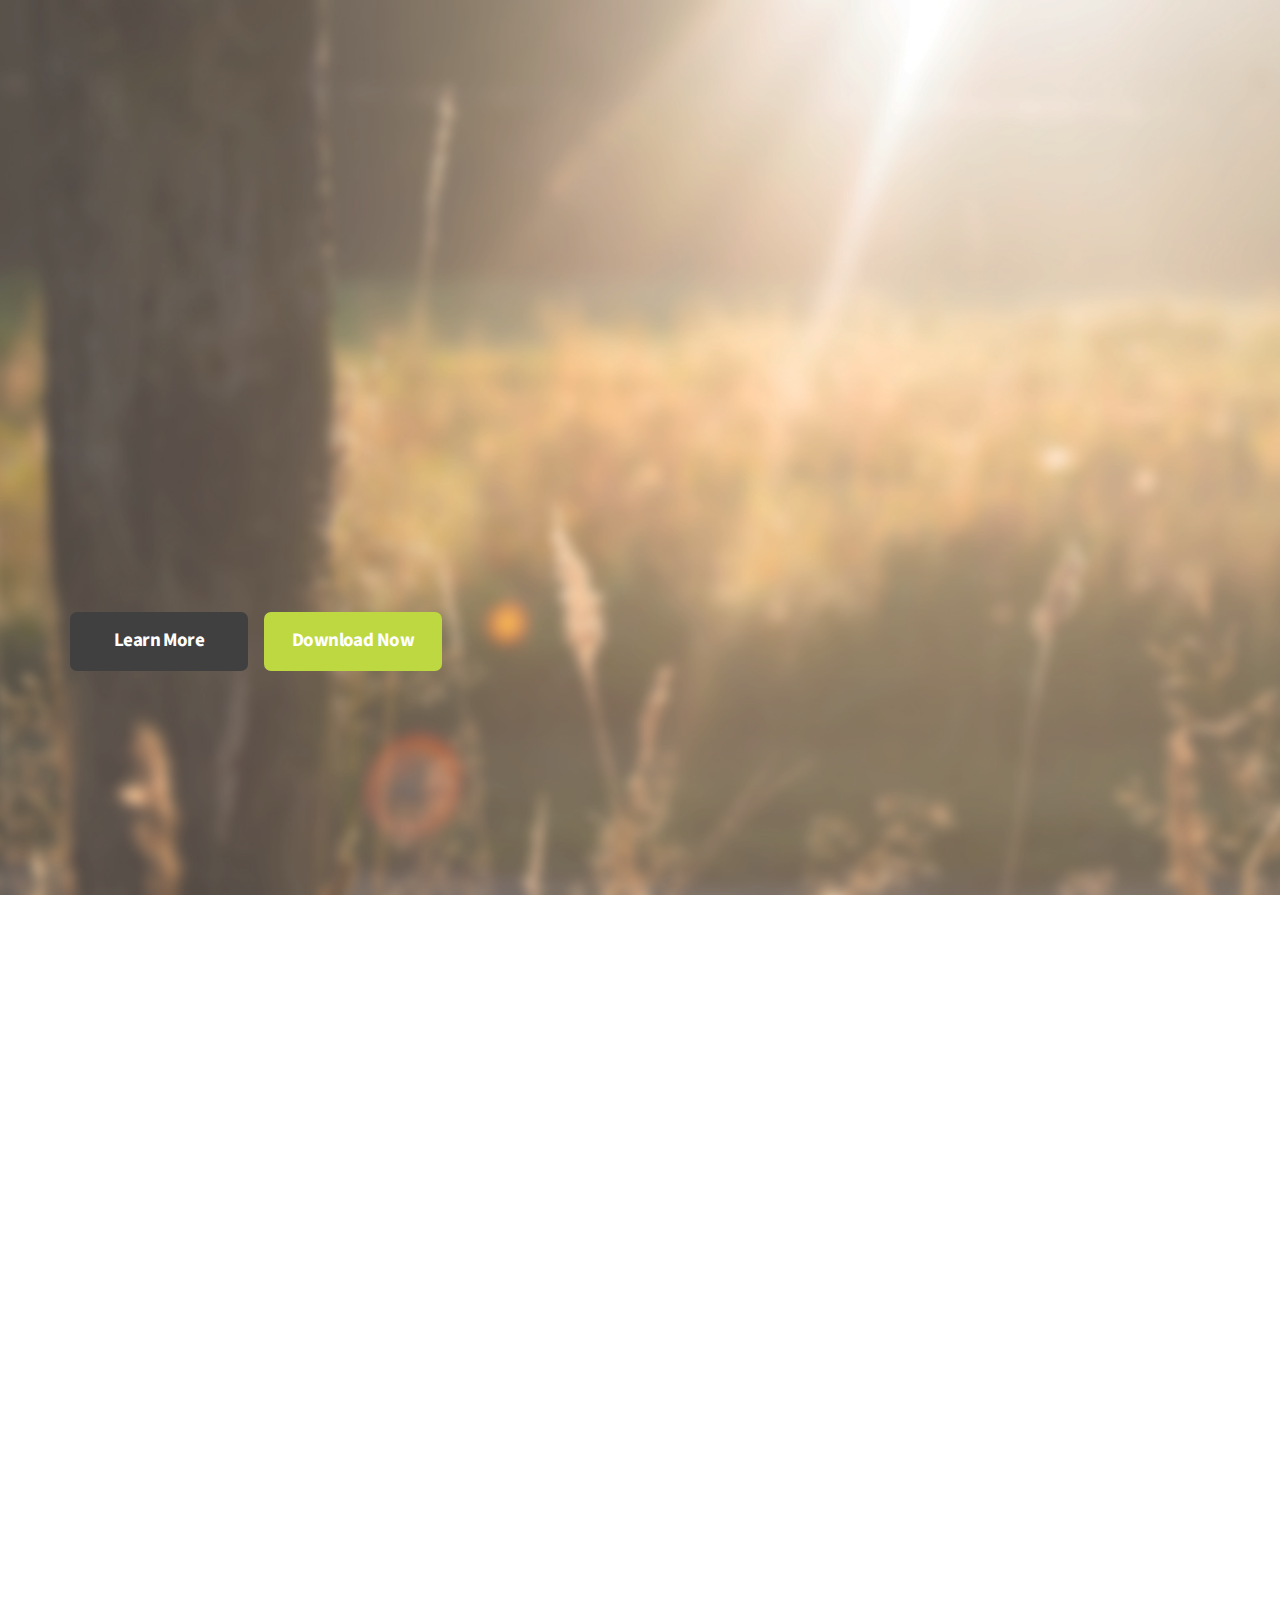
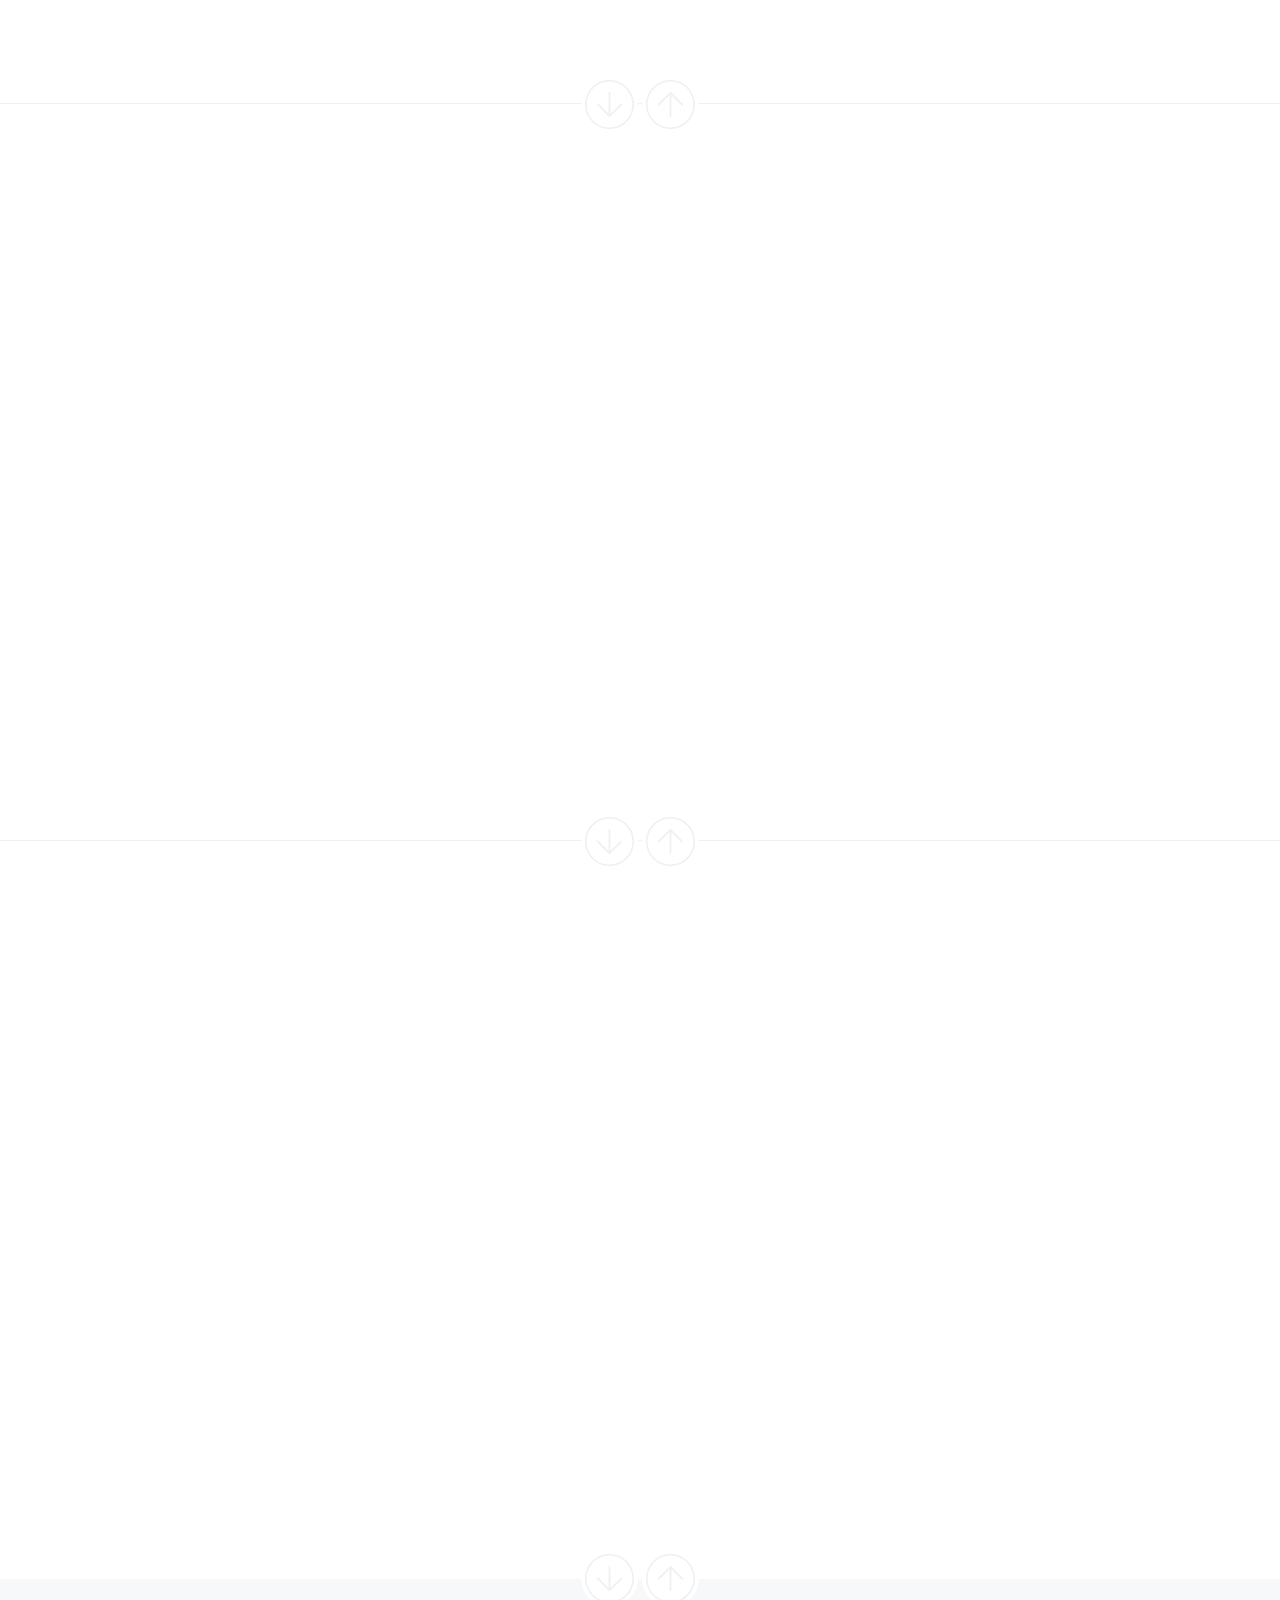
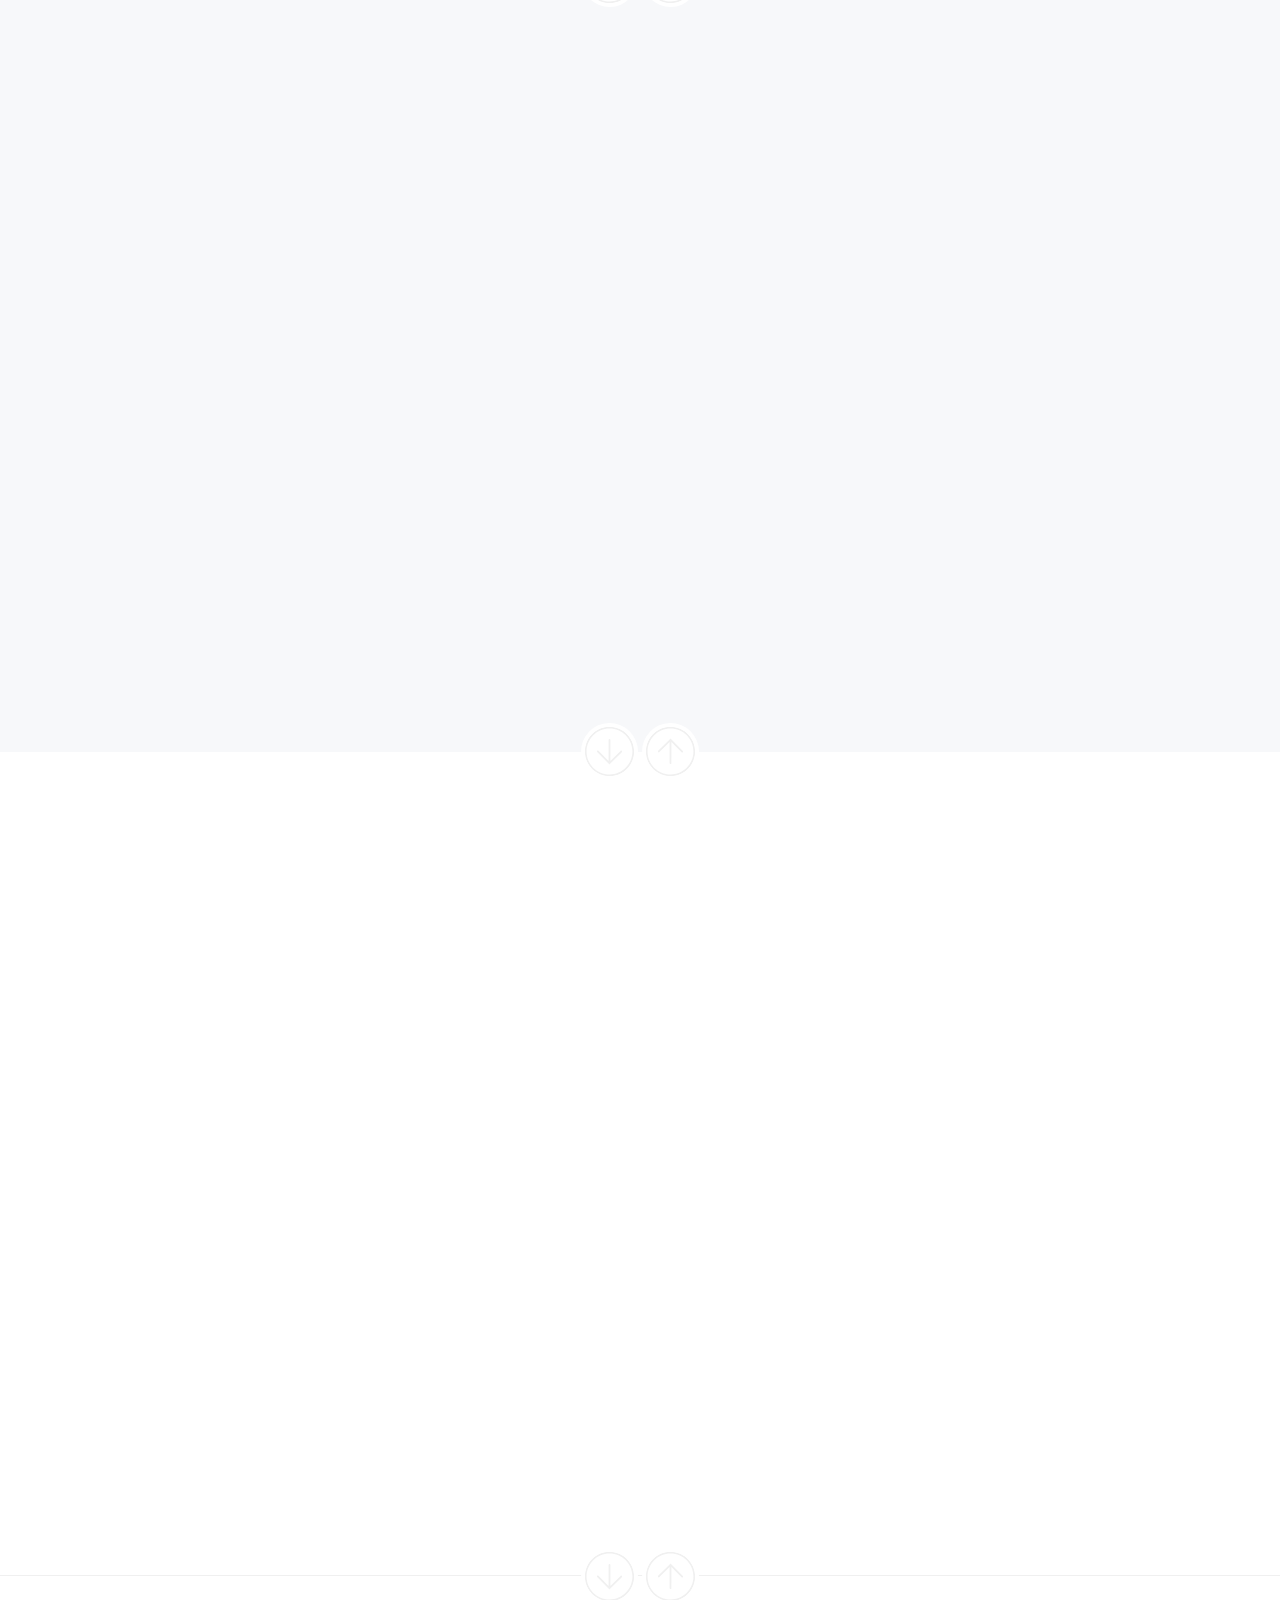
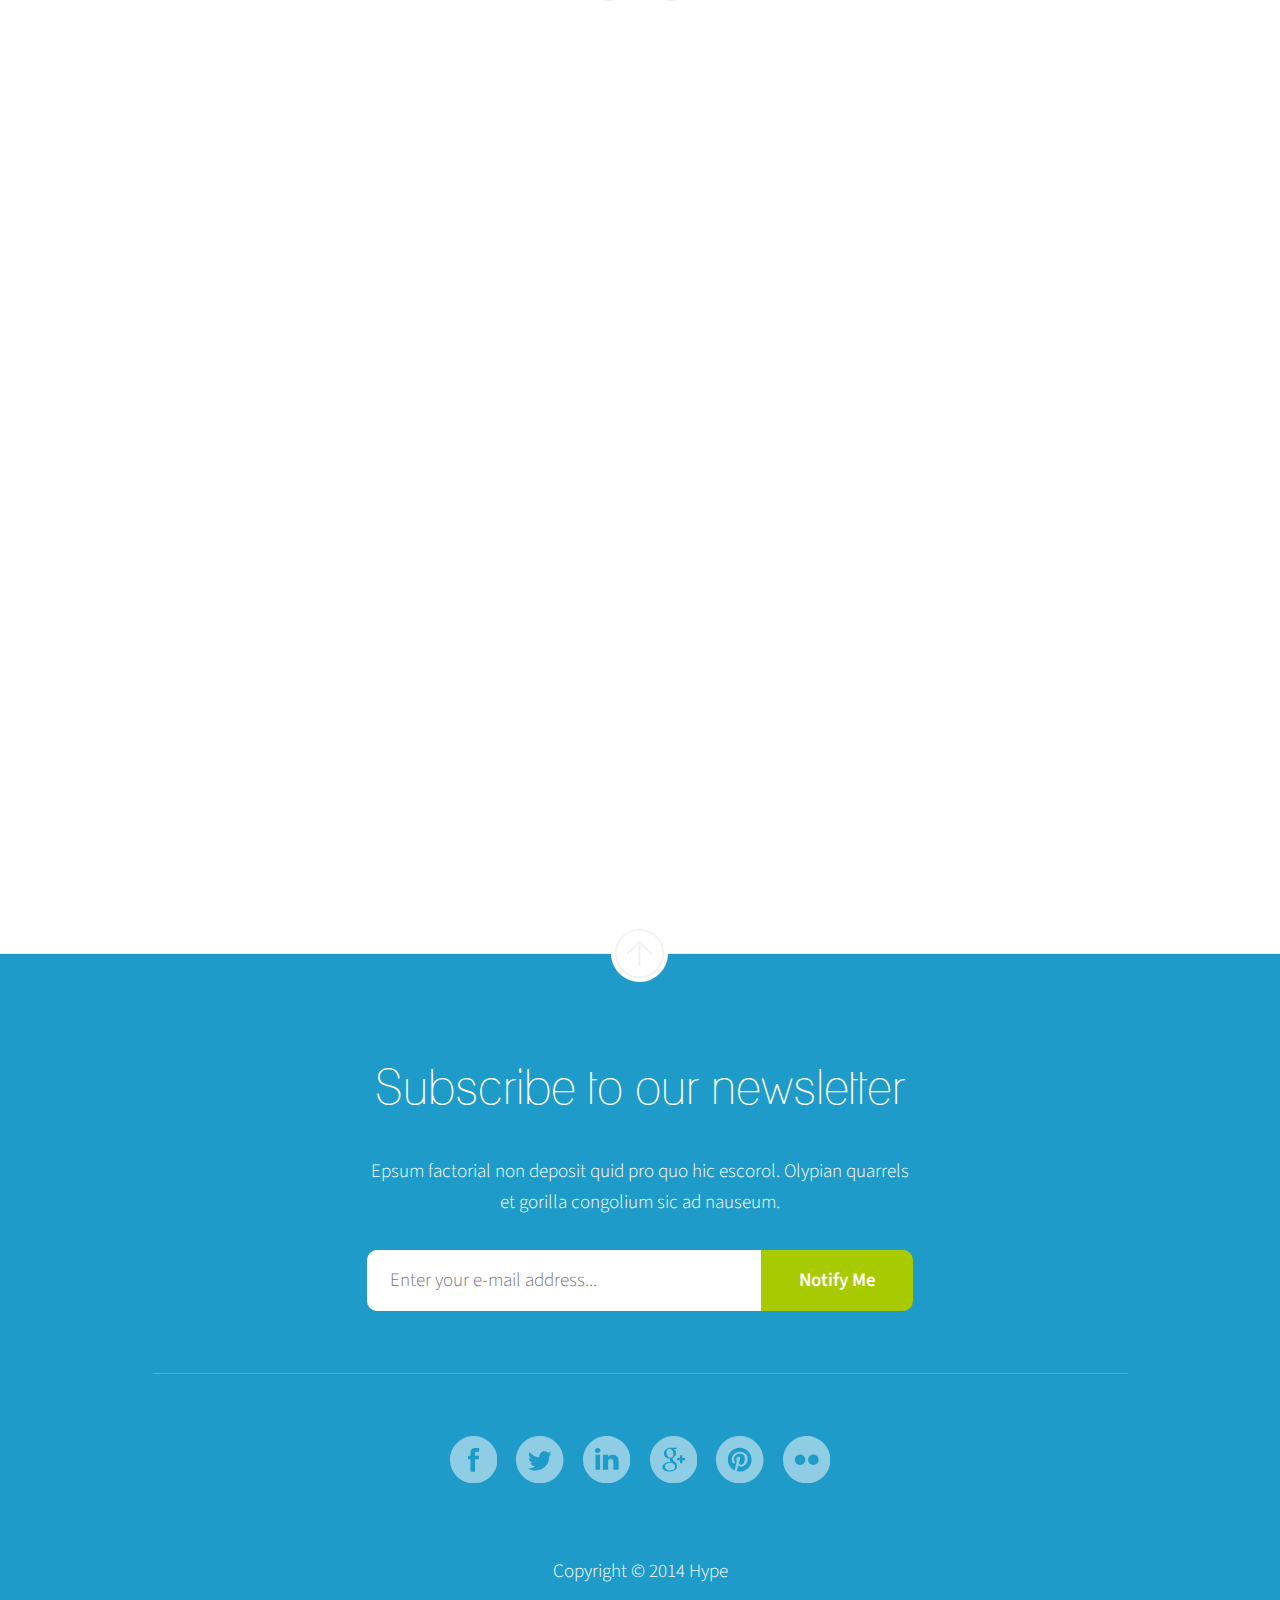
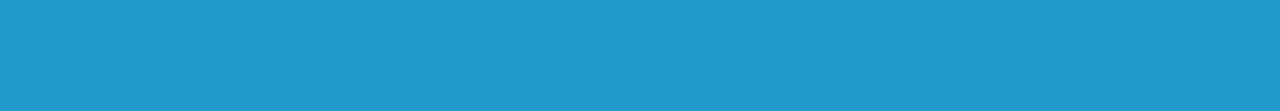
<file: theme_extras/ios/image/index.html>
<!DOCTYPE html>
<html>
  <head>
    <title>Hype - Mobile App Landing Page</title>
    <meta http-equiv="Content-Type" content="text/html; charset=UTF-8"/>  
    <meta name="viewport" content="width=device-width, initial-scale=1, maximum-scale=1">
    
    <!-- CSS Files comes here -->
    <link href="css/bootstrap.css" rel="stylesheet" media="screen">
    <link href="css/style.css" rel="stylesheet" media="screen">
    <link href="css/animate.css" rel="stylesheet" media="screen">
    <link href="css/owl.carousel.css" rel="stylesheet" media="screen">
    <link href="css/owl.theme.css" rel="stylesheet" media="screen">
    <link href="css/nivo-lightbox.css" rel="stylesheet" media="screen">
    <link href="css/nivo_lightbox_themes/default/default.css" rel="stylesheet" media="screen">
    <link href="css/colors/green.css" rel="stylesheet" media="screen">
    <link href="css/responsive.css" rel="stylesheet" media="screen">
    
    <!-- Google fonts -->
    <link href="http://fonts.googleapis.com/css?family=Source+Sans+Pro:200,300,400,600,700,900,200italic,300italic,400italic,600italic,700italic,900italic" rel="stylesheet" type="text/css">
    
    <!-- Modernizer and IE specyfic files -->  
    <script src="js/modernizr.custom.js"></script>
      
    <!-- HTML5 shim and Respond.js IE8 support of HTML5 elements and media queries -->
    <!--[if lt IE 9]>
      <script src="js/html5shiv.js"></script>
      <script src="js/respond.min.js"></script>
    <![endif]-->
    
    <!--[if IE 9]>
     <link href="css/ie.css" rel="stylesheet" media="screen">
    <![endif]-->
    
    <!--[if IE 9]>
     <svg id="svg-source" height="0" version="1.1"
     xmlns="http://www.w3.org/2000/svg" style="position:absolute; margin-left: -100%"
     xmlns:xlink="http://www.w3.org/1999/xlink">
     <g id="ebay" data-iconmelon="Flat Social Icons:354f7b29e660310903078904a9b5e5e1">
     <g>
     <path d="M13.604,14.422c-1.639,0.042-1.58,1.704-1.58,1.704s-0.026,1.728,1.583,1.706
     c1.608-0.02,1.582-1.67,1.582-1.67S15.242,14.379,13.604,14.422z"></path>
     <path d="M8.484,14.405c-1.458,0.001-1.53,1.292-1.53,1.292h2.981C9.936,15.697,9.936,14.405,8.484,14.405z"></path>
     <path d="M18.809,16.232c0,0-1.64-0.052-1.575,0.82c0.06,0.818,1.083,0.817,1.083,0.817
     c1.837,0.023,1.649-1.639,1.649-1.639L18.809,16.232z"></path>
     <path d="M16,0C7.162,0,0,7.164,0,16s7.162,16,16,16c8.837,0,16-7.164,16-16S24.837,0,16,0z M13.818,18.521
     c-1.352,0-1.814-0.762-1.814-0.762l-0.043,0.604h-0.992c0.039-0.414,0.045-1.042,0.045-1.042l-0.003-1.019
     c-0.003,0.057-0.007,0.093-0.007,0.093H6.92c0,0,0.057,1.428,1.531,1.455c1.146,0.021,1.354-0.775,1.354-0.775l1.06-0.002
     c0,0-0.113,1.447-2.417,1.447c-2.682,0-2.558-2.307-2.558-2.307c-0.013-0.512,0.085-2.484,2.619-2.483
     c2.136,0,2.465,1.543,2.501,2.28l-0.014-4.074h1.021v2.548c0,0,0.549-0.762,1.822-0.754c1.274,0.007,2.456,0.868,2.428,2.413
     C16.238,17.688,15.171,18.521,13.818,18.521z M20.068,18.355l-0.043-0.63c-0.4,0.507-0.939,0.79-1.885,0.796
     c-0.944,0.005-2.152-0.417-1.945-1.77c0.175-1.139,2.043-1.197,2.577-1.2c0.296-0.001,1.184-0.004,1.184-0.004
     c0.005-0.625-0.184-1.133-1.219-1.152c-1.095-0.021-1.179,0.698-1.179,0.698H16.48c0.219-1.569,2.328-1.377,2.328-1.377
     c2.199,0.091,2.15,1.318,2.178,1.827c0.022,0.438,0.002,1.061,0,1.758c-0.003,0.696,0.021,1.049,0.021,1.049L20.068,18.355z
     M23.018,20.062h-1.146l0.907-1.712l-2.352-4.449h1.185l1.733,3.456l1.736-3.456h1.071L23.018,20.062z"></path>
     </g>
     </g>
     <g id="b" data-iconmelon="Flat Social Icons:25bf6c56b9833a92c1d58e3f602437d2">
     <path d="M16,0C7.162,0,0,7.164,0,16s7.162,16,16,16s16-7.164,16-16S24.838,0,16,0z M17.757,23.972h-3.531
     C10.842,23.972,8,21.135,8,17.75V9.444C8,8.655,8.654,8,9.444,8c0.787,0,1.443,0.657,1.443,1.444c0,2.768,0.004,5.537,0.004,8.306
     c0,1.822,1.512,3.334,3.334,3.334h3.531c1.815,0,3.335-1.52,3.335-3.334c0-1.823-1.513-3.335-3.335-3.335h-3.809
     c-0.79,0-1.444-0.654-1.444-1.444c0-0.787,0.657-1.444,1.444-1.444h3.809c3.402,0,6.223,2.821,6.223,6.223
     C23.98,21.138,21.146,23.972,17.757,23.972z"></path>
     </g>
     <g id="soundcloud" data-iconmelon="Flat Social Icons:6c8f53194176bd185d19145650a30c64">
     <path d="M16,0C7.162,0,0,7.164,0,16s7.162,16,16,16c8.837,0,16-7.164,16-16S24.837,0,16,0z M8.244,17.997
     C8.24,18.034,8.213,18.06,8.181,18.06c-0.034,0-0.06-0.026-0.063-0.062L8,17.123l0.117-0.888c0.004-0.037,0.029-0.063,0.063-0.063
     c0.032,0,0.06,0.025,0.063,0.062l0.14,0.889L8.244,17.997z M8.839,18.528c-0.005,0.038-0.032,0.064-0.067,0.064
     c-0.033,0-0.061-0.026-0.066-0.064l-0.156-1.405l0.156-1.438c0.006-0.036,0.033-0.064,0.066-0.064c0.035,0,0.062,0.027,0.068,0.064
     l0.178,1.438L8.839,18.528z M9.48,18.768c-0.004,0.044-0.038,0.077-0.079,0.077c-0.043,0-0.077-0.033-0.08-0.078l-0.149-1.644
     c0,0,0.149-1.703,0.149-1.705c0.003-0.045,0.037-0.078,0.08-0.078c0.041,0,0.075,0.033,0.079,0.078l0.17,1.705L9.48,18.768z
	 M10.129,18.818c-0.005,0.053-0.045,0.092-0.094,0.092c-0.05,0-0.09-0.039-0.095-0.092L9.8,17.123l0.141-1.752
     c0.005-0.053,0.045-0.092,0.095-0.092c0.049,0,0.089,0.039,0.094,0.092l0.159,1.752L10.129,18.818z M10.781,18.832
     c-0.005,0.061-0.051,0.105-0.107,0.105c-0.058,0-0.104-0.045-0.107-0.105l-0.134-1.709l0.134-1.625
     c0.003-0.06,0.05-0.105,0.107-0.105c0.057,0,0.103,0.045,0.107,0.105l0.151,1.625L10.781,18.832z M11.438,18.833L11.438,18.833
     c-0.003,0.066-0.057,0.12-0.121,0.12s-0.117-0.054-0.12-0.12l-0.125-1.708l0.125-2.645c0.003-0.067,0.056-0.119,0.12-0.119
     s0.118,0.052,0.121,0.119l0.143,2.645L11.438,18.833z M12.102,18.823L12.102,18.823c-0.004,0.073-0.062,0.132-0.135,0.132
     s-0.132-0.059-0.135-0.133l-0.117-1.697l0.117-3.249c0.003-0.074,0.062-0.132,0.135-0.132s0.131,0.058,0.135,0.132l0.132,3.249
     L12.102,18.823z M12.77,18.806L12.77,18.806c-0.004,0.082-0.068,0.146-0.148,0.146c-0.081,0-0.146-0.063-0.148-0.146l-0.109-1.681
     l0.109-3.52c0.003-0.082,0.067-0.146,0.148-0.146c0.08,0,0.145,0.064,0.148,0.146l0.123,3.52L12.77,18.806z M13.442,18.796
     L13.442,18.796c-0.003,0.089-0.073,0.159-0.162,0.159c-0.088,0-0.159-0.07-0.161-0.159l-0.102-1.671l0.102-3.638
     c0.002-0.091,0.073-0.161,0.161-0.161c0.089,0,0.159,0.07,0.162,0.161l0.114,3.638L13.442,18.796z M14.12,18.78L14.12,18.78
     c-0.002,0.097-0.079,0.175-0.175,0.175c-0.097,0-0.174-0.078-0.176-0.175l-0.093-1.655l0.093-3.545
     c0.002-0.098,0.079-0.175,0.176-0.175c0.096,0,0.173,0.077,0.175,0.175l0.104,3.545L14.12,18.78z M14.805,18.77v-0.002
     c-0.003,0.106-0.085,0.188-0.19,0.188c-0.104,0-0.187-0.082-0.188-0.187l-0.085-1.643l0.085-3.417
     c0.002-0.106,0.085-0.188,0.188-0.188c0.105,0,0.188,0.082,0.19,0.188l0.095,3.418L14.805,18.77z M15.493,18.759L15.493,18.759
     c-0.002,0.11-0.094,0.201-0.203,0.201c-0.11,0-0.201-0.091-0.203-0.201c0,0-0.077-1.631-0.077-1.634l0.077-4.064
     c0.002-0.11,0.093-0.201,0.203-0.201c0.109,0,0.201,0.091,0.203,0.201l0.085,4.066L15.493,18.759z M16.178,18.736v-0.002
     c-0.001,0.118-0.099,0.216-0.217,0.216c-0.117,0-0.215-0.098-0.217-0.214l-0.088-1.609l0.088-4.434
     c0.002-0.119,0.1-0.216,0.217-0.216c0.118,0,0.216,0.097,0.217,0.215l0.098,4.435L16.178,18.736z M22.032,18.964
     c-0.035,0-5.45-0.002-5.455-0.002c-0.118-0.013-0.212-0.113-0.214-0.233v-6.245c0.002-0.116,0.042-0.175,0.189-0.231
     c0.383-0.148,0.816-0.235,1.26-0.235c1.814,0,3.301,1.391,3.458,3.164c0.234-0.098,0.491-0.152,0.762-0.152
     c1.087,0,1.968,0.881,1.968,1.968C24,18.084,23.119,18.964,22.032,18.964z"></path>
     </g>
     <g id="windows" data-iconmelon="Flat Social Icons:3941bd36575288e9e4eb130100d5be0c">
     <path d="M16,0C7.162,0,0,7.164,0,16s7.162,16,16,16c8.837,0,16-7.164,16-16S24.837,0,16,0z M15.373,10.123
     l8.022-1.171v7.04l-8.022,0.064V10.123z M8.597,21.748l0-5.049l6.043,0.04l0.005,5.841L8.597,21.748z M8.598,16.102l-0.006-5.047
     l6.05-0.824l0.003,5.836L8.598,16.102z M23.395,23.803l-8.022-1.133l-0.011-5.889l8.036,0.013L23.395,23.803z"></path>
     </g>
     <g id="vimeo" data-iconmelon="Flat Social Icons:83b39399dd43284c7bd751c96417d026">
     <path d="M16,0.001C7.165,0.001,0,7.164,0,16s7.165,15.999,16,15.999c8.836,0,16-7.163,16-15.999
     S24.836,0.001,16,0.001z M23.99,12.66c-0.07,1.555-1.159,3.682-3.26,6.381c-2.175,2.822-4.018,4.232-5.524,4.232
     c-0.932,0-1.721-0.858-2.365-2.58c-0.432-1.579-0.861-3.158-1.292-4.734c-0.48-1.721-0.994-2.582-1.542-2.582
     c-0.12,0-0.537,0.251-1.255,0.755L8,13.161c0.788-0.69,1.565-1.385,2.332-2.077c1.05-0.91,1.839-1.386,2.366-1.436
     c1.241-0.121,2.007,0.729,2.296,2.545c0.308,1.961,0.524,3.18,0.644,3.659c0.359,1.625,0.752,2.436,1.183,2.436
     c0.333,0,0.836-0.524,1.505-1.575c0.67-1.053,1.027-1.853,1.076-2.404c0.096-0.908-0.262-1.36-1.076-1.36
     c-0.382,0-0.777,0.081-1.183,0.251c0.79-2.559,2.296-3.802,4.519-3.729C23.31,9.517,24.087,10.582,23.99,12.66z"></path>
     </g>
     <g id="google-plus" data-iconmelon="Flat Social Icons:3769f7aef24d6a2de99b5c893b5d0bdb">
     <g>
     <path d="M15.765,11.719c-0.22-1.677-1.434-3.021-2.71-3.06s-2.133,1.244-1.912,2.922
     c0.22,1.676,1.434,3.065,2.71,3.104C15.129,14.723,15.985,13.395,15.765,11.719z"></path>
     <path d="M16,0C7.164,0,0,7.164,0,16s7.164,16,16,16s16-7.164,16-16S24.837,0,16,0z M13.363,23.958
     c-2.751,0-5.073-1.119-5.073-2.909c0-1.817,2.118-3.57,4.87-3.57c0.299,0,0.574-0.008,0.859-0.008
     c-0.376-0.366-0.675-0.815-0.675-1.369c0-0.327,0.105-0.646,0.252-0.925c-0.149,0.01-0.302,0.013-0.459,0.013
     c-2.26,0-3.774-1.607-3.774-3.6c0-1.949,2.091-3.632,4.312-3.632h4.956l-1.109,0.801h-1.571c1.042,0.401,1.598,1.616,1.598,2.862
     c0,1.047-0.581,1.947-1.4,2.588c-0.799,0.624-0.951,0.885-0.951,1.418c0,0.453,0.855,1.224,1.304,1.541
     c1.31,0.925,1.733,1.785,1.733,3.22C18.233,22.178,16.5,23.958,13.363,23.958z M23.709,16.384H21.78v1.93h-1.552v-1.93h-1.929
     v-1.553h1.929v-1.929h1.552v1.929h1.929V16.384z"></path>
     <path d="M14.917,18.137c-0.375-0.121-0.79-0.193-1.233-0.197c-1.902-0.021-3.606,1.159-3.606,2.577
     c0,1.445,1.374,2.648,3.276,2.648c2.674,0,3.605-1.129,3.605-2.575c0-0.175-0.021-0.345-0.061-0.511
     C16.689,19.261,15.948,18.855,14.917,18.137z"></path>
     </g>
     </g>
     <g id="android" data-iconmelon="Flat Social Icons:9afbe295969488fec44af206c92c8225">
     <g>
     <circle cx="18.115" cy="10.789" r="0.464"></circle>
     <circle cx="14.399" cy="10.789" r="0.464"></circle>
     <path d="M16,0C7.162,0,0,7.164,0,16s7.162,16,16,16c8.837,0,16-7.164,16-16S24.837,0,16,0z M11.303,18.014
     c0,0.513-0.416,0.93-0.929,0.93c-0.514,0-0.93-0.417-0.93-0.93v-3.975c0-0.512,0.416-0.928,0.93-0.928
     c0.513,0,0.929,0.416,0.929,0.928V18.014z M20.593,13.883v0.631v5.41c0,0.541-0.439,0.98-0.98,0.98h-0.708
     c0.023,0.082,0.037,0.169,0.037,0.259v0.052v0.309v1.6c0,0.514-0.416,0.93-0.93,0.93c-0.513,0-0.929-0.416-0.929-0.93v-1.6v-0.309
     v-0.052c0-0.09,0.013-0.177,0.037-0.259h-1.726c0.023,0.082,0.038,0.169,0.038,0.259v0.052v0.309v1.6
     c0,0.514-0.417,0.93-0.931,0.93c-0.512,0-0.928-0.416-0.928-0.93v-1.6v-0.309v-0.052c0-0.09,0.013-0.177,0.036-0.259h-0.707
     c-0.541,0-0.981-0.439-0.981-0.98v-5.41v-0.631v-0.771h0.067h8.536h0.067V13.883z M11.922,12.492c0-1.328,0.89-2.487,2.204-3.1
     l-0.175-0.262l-0.173-0.258l-0.386-0.579c-0.047-0.071-0.027-0.167,0.043-0.215c0.072-0.048,0.168-0.027,0.215,0.043l0.415,0.621
     l0.174,0.261l0.176,0.265c0.56-0.217,1.185-0.339,1.843-0.339S17.54,9.052,18.1,9.269l0.176-0.265l0.175-0.261l0.414-0.621
     c0.047-0.071,0.144-0.091,0.214-0.043c0.072,0.048,0.092,0.144,0.044,0.215l-0.386,0.579l-0.173,0.258L18.39,9.393
     c1.313,0.612,2.203,1.771,2.203,3.1H11.922z M23.07,18.014c0,0.513-0.416,0.93-0.929,0.93c-0.514,0-0.93-0.417-0.93-0.93v-3.975
     c0-0.512,0.416-0.928,0.93-0.928c0.513,0,0.929,0.416,0.929,0.928V18.014z"></path>
     </g>
     </g>
     <g id="skype" data-iconmelon="Flat Social Icons:13ef86601b5a3b71b5cc4961921a89c3">
     <g>
     <path d="M19.363,15.777c-0.359-0.234-0.797-0.434-1.306-0.597c-0.501-0.16-1.069-0.309-1.688-0.441
     c-0.487-0.113-0.845-0.2-1.056-0.259c-0.207-0.057-0.413-0.138-0.614-0.238c-0.193-0.098-0.347-0.212-0.455-0.346
     c-0.103-0.125-0.152-0.271-0.152-0.444c0-0.283,0.154-0.522,0.474-0.731c0.329-0.217,0.775-0.325,1.321-0.325
     c0.59,0,1.019,0.097,1.275,0.294c0.264,0.2,0.494,0.484,0.685,0.847c0.164,0.283,0.313,0.479,0.455,0.606
     c0.154,0.135,0.374,0.205,0.657,0.205c0.311,0,0.575-0.11,0.784-0.328c0.208-0.216,0.312-0.463,0.312-0.737
     c0-0.282-0.08-0.575-0.238-0.87c-0.156-0.291-0.406-0.571-0.742-0.833c-0.333-0.261-0.758-0.472-1.261-0.628
     c-0.5-0.155-1.099-0.235-1.78-0.235c-0.853,0-1.606,0.119-2.239,0.354c-0.642,0.236-1.14,0.583-1.481,1.028
     c-0.344,0.447-0.519,0.968-0.519,1.543c0,0.606,0.167,1.119,0.494,1.531c0.323,0.402,0.764,0.726,1.312,0.959
     c0.535,0.228,1.208,0.428,2,0.597c0.582,0.123,1.053,0.241,1.4,0.348c0.332,0.104,0.605,0.255,0.813,0.45
     c0.198,0.186,0.295,0.422,0.295,0.724c0,0.38-0.185,0.692-0.565,0.952c-0.389,0.266-0.905,0.4-1.537,0.4
     c-0.458,0-0.831-0.066-1.108-0.197c-0.273-0.13-0.489-0.297-0.64-0.496c-0.156-0.205-0.303-0.467-0.438-0.777
     c-0.123-0.283-0.272-0.504-0.448-0.653c-0.184-0.154-0.409-0.233-0.672-0.233c-0.32,0-0.588,0.099-0.797,0.297
     c-0.21,0.198-0.317,0.44-0.317,0.719c0,0.449,0.164,0.914,0.487,1.38c0.321,0.464,0.744,0.838,1.257,1.115
     c0.718,0.381,1.637,0.573,2.732,0.573c0.913,0,1.716-0.141,2.385-0.42c0.676-0.281,1.198-0.677,1.551-1.177
     c0.354-0.499,0.533-1.073,0.533-1.701c0-0.526-0.104-0.979-0.31-1.345C20.019,16.319,19.729,16.015,19.363,15.777z"></path>
     <path d="M16,0C7.162,0,0,7.164,0,16s7.162,16,16,16c8.837,0,16-7.164,16-16S24.837,0,16,0z M19.575,24.114
     c-0.757,0-1.469-0.19-2.093-0.526c-0.453,0.085-0.919,0.129-1.396,0.129c-4.216,0-7.632-3.416-7.632-7.633
     c0-0.523,0.053-1.037,0.154-1.533C8.223,13.894,8,13.129,8,12.312c0-2.444,1.981-4.427,4.426-4.427c0.866,0,1.673,0.25,2.354,0.681
     c0.425-0.074,0.86-0.112,1.306-0.112c4.215,0,7.631,3.417,7.631,7.63c0,0.563-0.061,1.11-0.176,1.64
     C23.835,18.315,24,18.982,24,19.688C24,22.133,22.02,24.114,19.575,24.114z"></path>
     </g>
     </g>
     <g id="paypal" data-iconmelon="Flat Social Icons:9f15f1d1ce84593b915b560c621b1454">
     <g>
     <path d="M18.877,11.635c-0.28-0.198-0.628-0.317-1.026-0.317h-2.305l-0.077,0.317l-0.935,4.008h2.208
     c0.491,0,0.98-0.164,1.407-0.431c0.166-0.104,0.325-0.225,0.467-0.357c0.394-0.376,0.692-0.852,0.82-1.374
     C19.656,12.692,19.399,12.014,18.877,11.635z"></path>
     <path d="M16,0C7.162,0,0,7.164,0,16s7.162,16,16,16c8.837,0,16-7.164,16-16S24.837,0,16,0z M23.857,13.48
     c-0.285,1.277-0.871,2.342-1.664,3.175c-1.218,1.269-2.936,1.979-4.847,2.011c-0.041,0-0.082,0.006-0.118,0.006H13.86l-1.15,5.23
     H8.001l3.555-15.805h8.022c1.489,0,3.125,0.672,3.926,2.098c0.275,0.49,0.454,1.068,0.491,1.74
     C24.018,12.403,23.976,12.92,23.857,13.48z"></path>
     </g>
     </g>
     <g id="linkedin" data-iconmelon="Flat Social Icons:01c61d24a0a5319e0d4efae034e4824a">
     <path d="M16,0C7.163,0,0,7.164,0,16s7.163,16,16,16c8.838,0,16-7.164,16-16S24.838,0,16,0z M11.522,22.691H8.403
     v-9.98h3.119V22.691z M9.883,11.463H9.86c-1.129,0-1.86-0.764-1.86-1.73C8,8.748,8.754,8,9.905,8c1.15,0,1.857,0.746,1.88,1.73
     C11.785,10.697,11.056,11.463,9.883,11.463z M24,22.691h-3.537v-5.164c0-1.353-0.552-2.275-1.77-2.275
     c-0.93,0-1.446,0.623-1.688,1.224c-0.09,0.216-0.075,0.515-0.075,0.816v5.399h-3.504c0,0,0.046-9.148,0-9.98h3.504v1.566
     c0.207-0.685,1.326-1.662,3.112-1.662c2.216,0,3.958,1.436,3.958,4.527V22.691z"></path>
     </g>
     <g id="devianart" data-iconmelon="Flat Social Icons:46e814bc28b3e6125ba2e8850d754d53">
     <g>
     <path d="M10.458,17.99l2.447-0.659L11.81,15.09C9.75,16.428,10.458,17.99,10.458,17.99z"></path>
     <path d="M16,0C7.162,0,0,7.164,0,16s7.162,16,16,16c8.837,0,16-7.164,16-16S24.837,0,16,0z M16.667,18.058
     l-1.698-3.448c0.819-0.139,1.588-0.1,2.264,0.025l0.718,1.334l2.493-0.674c0,0-3.024-2.128-6.647-1.086l2.019,4.096l-7.344,2.114
     c0,0-2.133-4.688,2.681-6.675L10.22,11.84l2.283-0.259l0.771,1.563c0.046-0.007,0.087-0.019,0.133-0.026
     C21.34,11.769,24,15.945,24,15.945L16.667,18.058z"></path>
     </g>
     </g>
     <g id="pinterest" data-iconmelon="Flat Social Icons:c197dd39ae48df54f39a4cb022bbc80e">
     <path d="M16,0C7.164,0,0,7.164,0,16c0,8.837,7.164,16,16,16c8.837,0,16-7.163,16-16C32,7.164,24.837,0,16,0z
	 M16,23.957c-0.788,0-1.548-0.115-2.267-0.328c0.303-0.479,0.636-1.098,0.805-1.713c0.098-0.356,0.563-2.199,0.563-2.199
     c0.278,0.53,1.09,0.997,1.954,0.997c2.572,0,4.317-2.344,4.317-5.482c0-2.372-2.01-4.584-5.065-4.584
     c-3.801,0-5.717,2.727-5.717,4.999c0,1.375,0.521,2.599,1.639,3.057c0.183,0.074,0.347,0.002,0.4-0.201
     c0.037-0.141,0.125-0.496,0.163-0.642c0.053-0.201,0.033-0.271-0.115-0.446c-0.322-0.381-0.527-0.872-0.527-1.569
     c0-2.021,1.512-3.83,3.938-3.83c2.147,0,3.328,1.312,3.328,3.065c0,2.307-1.021,4.253-2.537,4.253c-0.837,0-1.463-0.692-1.262-1.542
     c0.24-1.012,0.707-2.106,0.707-2.838c0-0.654-0.352-1.201-1.079-1.201c-0.855,0-1.543,0.885-1.543,2.071
     c0,0.755,0.255,1.266,0.255,1.266s-0.875,3.71-1.029,4.358c-0.143,0.608-0.162,1.279-0.139,1.838C9.97,22.048,8,19.233,8,15.958
     c0-4.419,3.583-8,8-8s8,3.581,8,8C24,20.376,20.418,23.957,16,23.957z"></path>
     </g>
     <g id="instagram" data-iconmelon="Flat Social Icons:39303518cc8a9ce85bae15b2e6037450">
     <g>
     <polygon points="22.15,12.555 22.15,10.196 22.15,9.843 21.797,9.845 19.438,9.852 19.447,12.564 	"></polygon>
     <path d="M16.002,18.815c1.553,0,2.816-1.263,2.816-2.815c0-0.614-0.199-1.18-0.533-1.643
     c-0.512-0.709-1.344-1.174-2.283-1.174s-1.771,0.465-2.283,1.174c-0.333,0.463-0.533,1.029-0.533,1.643
     C13.186,17.553,14.449,18.815,16.002,18.815z"></path>
     <path d="M16,0C7.162,0,0,7.164,0,16s7.162,16,16,16c8.837,0,16-7.164,16-16S24.837,0,16,0z M24.002,14.357v6.55
     c0,1.705-1.388,3.092-3.093,3.092h-9.815c-1.705,0-3.092-1.387-3.092-3.092v-6.55v-3.265C8.002,9.387,9.389,8,11.094,8h9.815
     c1.705,0,3.093,1.387,3.093,3.092V14.357z"></path>
     <path d="M20.377,16c0,2.413-1.963,4.375-4.375,4.375S11.627,18.413,11.627,16c0-0.581,0.116-1.135,0.322-1.643
     H9.561v6.55c0,0.846,0.688,1.533,1.533,1.533h9.815c0.847,0,1.534-0.687,1.534-1.533v-6.55h-2.389
     C20.26,14.865,20.377,15.419,20.377,16z"></path>
     </g>
     </g>
     <g id="flickr" data-iconmelon="Flat Social Icons:cdef6e95be364ec0c79e47e1545c9a1d">
     <path d="M16.001,0.001C7.164,0.001,0,7.164,0,16s7.164,15.999,16.001,15.999C24.836,31.999,32,24.836,32,16
     S24.836,0.001,16.001,0.001z M11.523,19.523C9.577,19.523,8,17.945,8,16c0-1.945,1.577-3.523,3.522-3.523
     c1.95,0,3.526,1.578,3.526,3.523C15.048,17.945,13.472,19.523,11.523,19.523z M20.477,19.523c-1.947,0-3.524-1.577-3.524-3.523
     s1.577-3.524,3.524-3.524C22.422,12.476,24,14.054,24,16S22.422,19.523,20.477,19.523z"></path>
     </g>
     <g id="google-drive" data-iconmelon="Flat Social Icons:9b4967612fb8f447ddfb18c76b84ad3f">
     <path d="M16,0C7.162,0,0,7.164,0,16s7.162,16,16,16c8.837,0,16-7.164,16-16S24.837,0,16,0z M10.376,22.584l-0.133-0.229
     l-2.198-3.771L8,18.508l0.045-0.076L13.1,9.677l0.131-0.228l0.132,0.227l2.199,3.771l0.045,0.077l-0.045,0.077l-5.054,8.754
     L10.376,22.584z M23.869,19.162l-2.168,3.789l-0.044,0.076h-0.089H11.46h-0.264l0.131-0.229l2.167-3.789l0.044-0.076h0.089h10.109
     H24L23.869,19.162z M23.736,18.033l-4.365,0.019h-0.088l-0.045-0.077L14.184,9.22l-0.131-0.228l0.263-0.001l4.366-0.018h0.088
     l0.045,0.077l5.055,8.755L24,18.032L23.736,18.033z"></path>
     </g>
     <g id="behance" data-iconmelon="Flat Social Icons:2cfaa5f08f9411971991c5776a62bc9c">
     <g>
     <path d="M13.422,14.585c0.267-0.164,0.402-0.454,0.402-0.868c0-0.461-0.177-0.765-0.531-0.914
     c-0.306-0.103-0.695-0.154-1.168-0.154H9.972v2.182h2.404C12.804,14.831,13.153,14.748,13.422,14.585z"></path>
     <path d="M20.369,14.89c-0.489,0-0.871,0.139-1.141,0.417c-0.271,0.279-0.44,0.656-0.51,1.132h3.295
     c-0.035-0.507-0.206-0.892-0.509-1.156C21.198,15.021,20.82,14.89,20.369,14.89z"></path>
     <path d="M13.395,16.634c-0.235-0.107-0.565-0.164-0.988-0.167H9.972v2.637h2.4c0.429,0,0.764-0.058,1.001-0.174
     c0.435-0.216,0.65-0.627,0.65-1.234C14.024,17.18,13.815,16.827,13.395,16.634z"></path>
     <path d="M16,0C7.163,0,0,7.164,0,16c0,8.836,7.163,16,16,16s16-7.164,16-16C32,7.164,24.837,0,16,0z M18.224,11.393
     h4.237v1.23h-4.237V11.393z M15.669,19.412c-0.187,0.308-0.42,0.568-0.7,0.778c-0.315,0.242-0.686,0.407-1.116,0.497
     c-0.43,0.089-0.895,0.133-1.397,0.133H8v-9.888h4.778c1.206,0.018,2.06,0.369,2.563,1.054c0.301,0.421,0.453,0.923,0.453,1.509
     c0,0.603-0.151,1.089-0.456,1.456c-0.172,0.206-0.423,0.394-0.755,0.563c0.504,0.185,0.885,0.475,1.143,0.873
     c0.256,0.397,0.385,0.88,0.385,1.449C16.11,18.421,15.964,18.947,15.669,19.412z M23.998,17.701h-5.327
     c0.031,0.733,0.284,1.248,0.766,1.542c0.292,0.184,0.643,0.275,1.054,0.275c0.434,0,0.789-0.111,1.061-0.335
     c0.149-0.121,0.281-0.289,0.394-0.503h1.952c-0.051,0.433-0.289,0.874-0.708,1.323c-0.655,0.71-1.572,1.065-2.75,1.065
     c-0.974,0-1.833-0.299-2.575-0.899c-0.746-0.6-1.116-1.576-1.116-2.926c0-1.268,0.335-2.239,1.006-2.916
     c0.672-0.675,1.543-1.014,2.614-1.014c0.637,0,1.21,0.114,1.72,0.343c0.511,0.228,0.931,0.589,1.262,1.082
     c0.302,0.434,0.496,0.938,0.584,1.511C23.986,16.585,24.007,17.07,23.998,17.701z"></path>
     </g>
     </g>
     <g id="dribbble" data-iconmelon="Flat Social Icons:5b9fc91059c3a0d20aa278a84f56f35d">
     <g>
     <path d="M16.473,16.053c0.09-0.029,0.178-0.056,0.269-0.082c-0.171-0.389-0.358-0.778-0.554-1.161
     c-3.518,1.052-6.895,0.976-7.015,0.974C9.17,15.855,9.168,15.927,9.168,16c0,1.755,0.662,3.355,1.75,4.566
     c0-0.001-0.002-0.003-0.002-0.003S12.785,17.245,16.473,16.053z"></path>
     <path d="M15.621,13.757c-1.182-2.102-2.445-3.815-2.537-3.937c-1.905,0.9-3.326,2.655-3.771,4.771
     C9.494,14.595,12.342,14.629,15.621,13.757z"></path>
     <path d="M14.363,9.366c-0.008,0.003-0.016,0.003-0.022,0.006c0.013-0.003,0.021-0.004,0.021-0.004
     S14.363,9.367,14.363,9.366z"></path>
     <path d="M20.513,10.873C19.309,9.812,17.729,9.167,16,9.167c-0.555,0-1.094,0.068-1.61,0.193
     c0.103,0.136,1.386,1.84,2.553,3.986C19.522,12.38,20.495,10.899,20.513,10.873z"></path>
     <path d="M11.801,21.386l0.001-0.002c-0.051-0.04-0.104-0.076-0.154-0.117
     C11.737,21.339,11.801,21.386,11.801,21.386z"></path>
     <path d="M16,0C7.162,0,0,7.164,0,16c0,8.836,7.162,16,16,16c8.837,0,16-7.164,16-16C32,7.164,24.837,0,16,0z
     M23.836,17.611c-0.104,0.514-0.262,1.021-0.466,1.503c-0.2,0.474-0.448,0.933-0.737,1.36c-0.286,0.423-0.615,0.821-0.977,1.183
     c-0.361,0.361-0.76,0.689-1.184,0.976c-0.427,0.289-0.885,0.538-1.358,0.738c-0.483,0.205-0.99,0.361-1.504,0.466
     C17.084,23.946,16.542,24,16,24s-1.084-0.055-1.611-0.164c-0.515-0.105-1.02-0.261-1.503-0.466c-0.474-0.2-0.932-0.449-1.36-0.738
     c-0.423-0.286-0.82-0.614-1.183-0.976c-0.362-0.362-0.69-0.76-0.976-1.183c-0.289-0.427-0.539-0.886-0.738-1.36
     c-0.204-0.482-0.361-0.989-0.467-1.503C8.055,17.085,8,16.542,8,16c0-0.542,0.055-1.084,0.162-1.61
     c0.105-0.514,0.263-1.021,0.467-1.504c0.199-0.475,0.449-0.932,0.738-1.359c0.285-0.423,0.613-0.822,0.976-1.183
     c0.362-0.362,0.76-0.691,1.183-0.977c0.429-0.29,0.887-0.538,1.36-0.738c0.483-0.204,0.988-0.362,1.503-0.466
     C14.916,8.055,15.458,8,16,8s1.084,0.055,1.61,0.164c0.514,0.104,1.021,0.262,1.504,0.466c0.474,0.201,0.932,0.448,1.358,0.738
     c0.424,0.286,0.822,0.614,1.184,0.977c0.361,0.361,0.69,0.76,0.977,1.183c0.289,0.427,0.537,0.884,0.737,1.359
     c0.204,0.483,0.361,0.99,0.466,1.504C23.945,14.915,24,15.458,24,16C24,16.542,23.945,17.085,23.836,17.611z"></path>
     <path d="M17.162,17.118c-4.035,1.405-5.35,4.241-5.36,4.266c1.159,0.905,2.614,1.449,4.198,1.449
     c0.946,0,1.848-0.193,2.667-0.542c-0.101-0.597-0.498-2.689-1.46-5.188C17.192,17.108,17.178,17.112,17.162,17.118z"></path>
     <path d="M17.47,14.364c0.158,0.326,0.312,0.657,0.454,0.991c0.051,0.118,0.1,0.236,0.146,0.353
     c2.349-0.295,4.66,0.202,4.76,0.224c-0.018-1.621-0.596-3.107-1.555-4.271C21.262,11.679,20.167,13.263,17.47,14.364z"></path>
     <path d="M18.488,16.786c0.896,2.463,1.26,4.468,1.329,4.88c1.534-1.036,2.624-2.678,2.928-4.582
     C22.604,17.039,20.692,16.434,18.488,16.786z"></path>
     </g>
     </g>
     <g id="dropbox" data-iconmelon="Flat Social Icons:a57142a646219e495b85f185ff6a4cec">
     <g>
     <polygon points="11.254,14.239 16,17.169 20.746,14.239 16,11.31 	"></polygon>
     <path d="M16,0C7.162,0,0,7.164,0,16c0,8.836,7.162,16,16,16c8.837,0,16-7.164,16-16C32,7.164,24.837,0,16,0z
     M20.727,20.61l-4.716,2.826l-4.717-2.826v-1.035l1.414,0.922l3.303-2.739l3.303,2.739l1.413-0.922V20.61z M24,16.843l-4.707,3.071
     L16,17.169l-3.293,2.746L8,16.843l3.254-2.604L8,11.633l4.707-3.069L16,11.31l3.293-2.746L24,11.633l-3.254,2.606L24,16.843z"></path>
     </g>
     </g>
     <g id="tumblr" data-iconmelon="Flat Social Icons:24bf431e88e63578da6132535013e512">
     <path d="M16,0.001C7.163,0.001,0,7.164,0,16c0,8.836,7.163,16,16,16s16-7.164,16-16C32,7.164,24.837,0.001,16,0.001z
	 M20.501,23.128c-0.685,0.32-1.303,0.547-1.857,0.676C18.089,23.936,17.49,24,16.846,24c-0.731,0-1.379-0.093-1.939-0.276
     c-0.562-0.187-1.042-0.448-1.438-0.791c-0.396-0.342-0.673-0.707-0.825-1.091c-0.153-0.385-0.229-0.943-0.229-1.675v-5.611h-1.77
     v-2.264c0.63-0.205,1.167-0.498,1.615-0.878c0.448-0.381,0.809-0.839,1.079-1.374C13.608,9.506,13.796,8.825,13.898,8h2.275v4.044
     h3.796v2.511h-3.796v4.103c0,0.928,0.049,1.523,0.146,1.786c0.098,0.265,0.28,0.475,0.55,0.632c0.353,0.212,0.757,0.317,1.213,0.317
     c0.811,0,1.615-0.264,2.418-0.791V23.128z"></path>
     </g>
     <g id="wordpress" data-iconmelon="Flat Social Icons:8982a6e065298d42a98bf7a0e7a8e880">
     <path d="M16,0C7.162,0,0,7.163,0,16s7.162,16,16,16c8.837,0,16-7.164,16-16S24.837,0,16,0z M8,16
     c0-1.161,0.249-2.261,0.693-3.257l3.816,10.456C9.841,21.904,8,19.166,8,16z M16.001,24.001c-0.787,0-1.544-0.114-2.26-0.325
     l2.401-6.976l2.458,6.737c0.016,0.039,0.036,0.075,0.057,0.109C17.826,23.84,16.933,24.001,16.001,24.001z M17.104,12.249
     c0.482-0.025,0.915-0.076,0.915-0.076c0.431-0.053,0.38-0.685-0.05-0.66c0,0-1.297,0.103-2.133,0.103
     c-0.786,0-2.107-0.103-2.107-0.103c-0.431-0.024-0.482,0.634-0.051,0.66c0,0,0.408,0.05,0.839,0.076l1.247,3.415l-1.751,5.25
     l-2.914-8.665c0.482-0.025,0.915-0.076,0.915-0.076c0.432-0.053,0.38-0.685-0.05-0.66c0,0-1.295,0.103-2.132,0.103
     c-0.15,0-0.326-0.005-0.515-0.01c1.43-2.172,3.888-3.607,6.685-3.607c2.083,0,3.979,0.797,5.402,2.101
     c-0.035-0.002-0.069-0.007-0.103-0.007c-0.787,0-1.343,0.685-1.343,1.42c0,0.66,0.38,1.217,0.785,1.876
     c0.304,0.532,0.66,1.217,0.66,2.207c0,0.686-0.204,1.546-0.608,2.586l-0.798,2.666L17.104,12.249z M20.024,22.915l2.443-7.064
     c0.457-1.142,0.609-2.054,0.609-2.865c0-0.295-0.02-0.568-0.055-0.824C23.646,13.302,24,14.608,24,16
     C24,18.952,22.401,21.528,20.024,22.915z"></path>
     </g>
     <g id="youtube" data-iconmelon="Flat Social Icons:f9e142e4c73e16cac7c3691b8694eec7">
     <g>
     <path d="M15.032,20.878c-0.064,0.081-0.137,0.145-0.225,0.194c-0.081,0.056-0.146,0.08-0.202,0.08
     c-0.065,0-0.121-0.016-0.146-0.056c-0.033-0.04-0.049-0.105-0.049-0.185v-2.807h-0.726v3.056c0,0.218,0.04,0.379,0.121,0.484
     c0.089,0.113,0.218,0.169,0.387,0.169c0.138,0,0.275-0.04,0.42-0.121c0.145-0.073,0.29-0.187,0.419-0.339v0.403h0.733v-3.653
     h-0.733V20.878z"></path>
     <path d="M17.701,18.064c-0.113,0-0.226,0.032-0.339,0.088c-0.112,0.057-0.217,0.146-0.313,0.25v-1.588h-0.734v4.943
     h0.734v-0.282c0.097,0.113,0.201,0.193,0.313,0.25c0.113,0.056,0.234,0.08,0.38,0.08c0.217,0,0.387-0.072,0.499-0.209
     c0.113-0.137,0.169-0.338,0.169-0.597v-2.024c0-0.299-0.064-0.524-0.186-0.678C18.104,18.145,17.927,18.064,17.701,18.064z
     M17.661,20.902c0,0.121-0.025,0.202-0.065,0.25c-0.04,0.057-0.104,0.082-0.201,0.082c-0.057,0-0.113-0.017-0.169-0.041
     c-0.057-0.024-0.121-0.073-0.177-0.129V18.79c0.048-0.049,0.104-0.089,0.153-0.113c0.048-0.024,0.104-0.032,0.153-0.032
     c0.097,0,0.178,0.032,0.226,0.097c0.056,0.065,0.081,0.153,0.081,0.275V20.902z"></path>
     <path d="M15.887,14.023c0.113,0,0.202-0.032,0.266-0.097c0.065-0.064,0.097-0.145,0.097-0.25v-2.194
     c0-0.088-0.032-0.161-0.097-0.209c-0.072-0.057-0.161-0.081-0.266-0.081c-0.097,0-0.186,0.024-0.242,0.081
     c-0.064,0.048-0.097,0.121-0.097,0.209v2.194c0,0.104,0.033,0.193,0.089,0.25C15.693,13.992,15.782,14.023,15.887,14.023z"></path>
     <polygon points="10.838,17.531 11.685,17.531 11.685,21.757 12.508,21.757 12.508,17.531 13.363,17.531
     13.363,16.814 10.838,16.814 	"></polygon>
     <path d="M16.001,0C7.165,0,0,7.164,0,16c0,8.836,7.165,16,16.001,16C24.837,32,32,24.836,32,16
     C32,7.164,24.837,0,16.001,0z M17.749,10.596h0.823v3.082c0,0.097,0.016,0.161,0.057,0.209c0.032,0.04,0.089,0.064,0.161,0.064
     c0.065,0,0.137-0.032,0.234-0.088c0.089-0.057,0.177-0.129,0.25-0.217v-3.049h0.823v4.017h-0.823v-0.443
     c-0.153,0.169-0.307,0.291-0.468,0.379c-0.169,0.081-0.322,0.121-0.483,0.121c-0.185,0-0.332-0.057-0.428-0.178
     c-0.097-0.121-0.146-0.298-0.146-0.541V10.596z M14.702,11.516c0-0.315,0.111-0.557,0.33-0.742
     c0.226-0.186,0.524-0.283,0.896-0.283c0.338,0,0.62,0.097,0.838,0.299c0.21,0.193,0.323,0.443,0.323,0.75v2.072
     c0,0.347-0.105,0.613-0.323,0.806c-0.209,0.202-0.508,0.298-0.878,0.298c-0.355,0-0.646-0.104-0.863-0.306
     c-0.21-0.202-0.321-0.468-0.321-0.814V11.516z M12.467,9.168l0.597,2.178h0.065l0.572-2.178h0.936l-1.073,3.186v2.258h-0.927
     v-2.153l-1.105-3.291H12.467z M24,20.548c0,1.257-1.033,2.282-2.282,2.282H10.282C9.032,22.831,8,21.806,8,20.548v-2.331
     c0-1.258,1.032-2.291,2.282-2.291h11.436c1.25,0,2.282,1.033,2.282,2.291V20.548z"></path>
     <path d="M19.902,18.016c-0.331,0-0.597,0.104-0.798,0.299c-0.21,0.201-0.314,0.459-0.314,0.774v1.636
     c0,0.355,0.097,0.63,0.282,0.831c0.186,0.202,0.444,0.299,0.775,0.299c0.362,0,0.637-0.089,0.814-0.283
     c0.186-0.186,0.283-0.467,0.283-0.847V20.54h-0.759v0.169c0,0.21-0.024,0.355-0.072,0.411c-0.048,0.065-0.129,0.097-0.25,0.097
     c-0.113,0-0.202-0.032-0.25-0.113c-0.049-0.072-0.065-0.202-0.065-0.396v-0.685h1.396v-0.936c0-0.347-0.097-0.605-0.275-0.791
     C20.492,18.112,20.234,18.016,19.902,18.016z M20.185,19.451h-0.637V19.08c0-0.146,0.016-0.258,0.073-0.322
     c0.048-0.064,0.129-0.105,0.25-0.105c0.112,0,0.193,0.041,0.241,0.105s0.072,0.177,0.072,0.322V19.451z"></path>
     </g>
     </g>
     <g id="youtube1" data-iconmelon="Flat Social Icons:ae51022a3ad2fc6c00a29d6f7454ccbf">
     <g>
     <polygon points="13.868,19.084 19.106,16.008 13.868,12.931 	"></polygon>
     <path d="M16,0C7.163,0,0,7.164,0,16c0,8.836,7.163,16,16,16c8.836,0,16-7.164,16-16C32,7.164,24.836,0,16,0z
     M24,18.86c0,2.757-2.758,2.757-2.758,2.757H10.756C8,21.617,8,18.86,8,18.86V13.14c0-2.757,2.756-2.757,2.756-2.757h10.486
     C24,10.382,24,13.14,24,13.14V18.86z"></path>
     </g>
     </g>
     <g id="facebook" data-iconmelon="Flat Social Icons:05a5948ba66490483129c2bcdaa481f1">
     <path d="M16,0C7.163,0,0,7.164,0,16c0,8.837,7.163,16,16,16s16-7.163,16-16C32,7.164,24.836,0,16,0z M19.532,13.291
     l-0.184,2.394h-2.454V24h-3.101v-8.315H12.14v-2.394h1.654v-1.608c0-0.708,0.018-1.802,0.533-2.479C14.869,8.487,15.614,8,16.895,8
     c2.087,0,2.965,0.298,2.965,0.298l-0.414,2.451c0,0-0.689-0.2-1.332-0.2c-0.644,0-1.22,0.231-1.22,0.874v1.869H19.532z"></path>
     </g>
     <g id="twitter" data-iconmelon="Flat Social Icons:26b05726b10222fa77dc99e12fd47da2">
     <path d="M16,0C7.164,0,0,7.164,0,16c0,8.837,7.164,16,16,16c8.837,0,16-7.163,16-16C32,7.164,24.837,0,16,0z
	 M22.373,13.511c0.006,0.14,0.009,0.283,0.009,0.425c0,4.346-3.306,9.355-9.355,9.355c-1.856,0-3.585-0.544-5.04-1.477
     c0.257,0.031,0.52,0.045,0.784,0.045c1.54,0,2.958-0.525,4.084-1.408c-1.439-0.025-2.653-0.977-3.071-2.282
     c0.2,0.039,0.406,0.059,0.618,0.059c0.301,0,0.591-0.039,0.866-0.116c-1.505-0.301-2.639-1.63-2.639-3.224v-0.041
     c0.445,0.245,0.952,0.394,1.49,0.411c-0.882-0.59-1.462-1.597-1.462-2.737c0-0.603,0.161-1.167,0.444-1.655
     c1.623,1.991,4.046,3.299,6.778,3.436c-0.058-0.24-0.085-0.491-0.085-0.749c0-1.815,1.472-3.288,3.287-3.288
     c0.946,0,1.802,0.399,2.399,1.038c0.751-0.147,1.454-0.42,2.09-0.797c-0.244,0.768-0.767,1.411-1.446,1.818
     c0.665-0.08,1.299-0.256,1.889-0.518C23.575,12.468,23.016,13.047,22.373,13.511z"></path>
     </g>
     <g id="window" data-iconmelon="Simple Line Icons:95826e5aacba57856e79ce7078e01327">
     <g>
     <path  d="M4.29,5.898c0.812,0,1.472-0.659,1.472-1.471c0-0.81-0.659-1.467-1.472-1.467
     c-0.81,0-1.467,0.657-1.467,1.467C2.823,5.239,3.48,5.898,4.29,5.898z M4.29,4.109c0.183,0,0.325,0.139,0.325,0.318
     c0,0.36-0.643,0.368-0.643,0C3.973,4.253,4.115,4.109,4.29,4.109z"></path>
     <path  d="M31.426,0H0.572C0.26,0,0,0.259,0,0.574v30.852C0,31.742,0.26,32,0.572,32h30.854
     C31.74,32,32,31.742,32,31.425V0.574C32,0.259,31.74,0,31.426,0z M30.851,1.149V7.71H1.146V1.149H30.851z M1.146,30.852V8.858
     h29.704v21.994H1.146z"></path>
     <path  d="M15.951,5.943c0.834,0,1.51-0.68,1.51-1.516c0-0.834-0.676-1.512-1.51-1.512
     c-0.835,0-1.516,0.678-1.516,1.512C14.436,5.263,15.116,5.943,15.951,5.943z M15.951,4.063c0.202,0,0.363,0.165,0.363,0.364
     c0,0.405-0.73,0.401-0.73,0C15.584,4.228,15.751,4.063,15.951,4.063z"></path>
     <path  d="M10.102,5.943c0.834,0,1.51-0.68,1.51-1.516c0-0.834-0.676-1.512-1.51-1.512
     c-0.838,0-1.516,0.678-1.516,1.512C8.586,5.263,9.264,5.943,10.102,5.943z M10.102,4.063c0.199,0,0.363,0.165,0.363,0.364
     c0,0.405-0.733,0.401-0.733,0C9.731,4.228,9.898,4.063,10.102,4.063z"></path>
     </g>
     </g>
     <g id="console" data-iconmelon="Simple Line Icons:3799862b0d8cfb555e3a9985c55f7c04">
     <g>
     <path  d="M4.293,5.898c0.812,0,1.472-0.659,1.472-1.471c0-0.81-0.659-1.467-1.472-1.467S2.82,3.618,2.82,4.427
     C2.82,5.239,3.48,5.898,4.293,5.898z M4.293,4.109c0.178,0,0.322,0.144,0.322,0.318c0,0.354-0.646,0.354-0.646,0
     C3.97,4.253,4.115,4.109,4.293,4.109z"></path>
     <path  d="M31.426,0H0.574C0.26,0,0,0.259,0,0.574v30.852C0,31.742,0.26,32,0.574,32h30.852
     C31.743,32,32,31.742,32,31.425V0.574C32,0.259,31.743,0,31.426,0z M30.851,1.149V7.71H1.149V1.149H30.851z M1.149,30.852V8.858
     h29.701v21.994H1.149z"></path>
     <path  d="M15.948,5.943c0.837,0,1.519-0.68,1.519-1.516c0-0.834-0.682-1.512-1.519-1.512
     c-0.835,0-1.513,0.678-1.513,1.512C14.436,5.263,15.113,5.943,15.948,5.943z M15.948,4.063c0.202,0,0.366,0.165,0.366,0.364
     c0,0.401-0.728,0.405-0.728,0C15.587,4.228,15.748,4.063,15.948,4.063z"></path>
     <path  d="M4.692,11.733c-0.229-0.218-0.594-0.213-0.812,0.014c-0.22,0.229-0.214,0.592,0.014,0.811l3.575,3.447
     l-3.444,3.444c-0.224,0.224-0.224,0.588,0,0.812c0.115,0.112,0.261,0.168,0.408,0.168s0.292-0.056,0.404-0.168l4.269-4.27
     L4.692,11.733z"></path>
     <path  d="M12.143,19.281H8.29c-0.317,0-0.574,0.258-0.574,0.574c0,0.315,0.257,0.574,0.574,0.574h3.853
     c0.312,0,0.571-0.258,0.571-0.574C12.714,19.539,12.454,19.281,12.143,19.281z"></path>
     <path  d="M10.099,5.943c0.837,0,1.516-0.68,1.516-1.516c0-0.834-0.679-1.512-1.516-1.512
     c-0.835,0-1.513,0.678-1.513,1.512C8.586,5.263,9.264,5.943,10.099,5.943z M10.099,4.063c0.202,0,0.366,0.165,0.366,0.364
     c0,0.401-0.73,0.405-0.73,0C9.734,4.228,9.898,4.063,10.099,4.063z"></path>
     </g>
     </g>
     <g id="map" data-iconmelon="Simple Line Icons:a4b70a6cd279d998b013bcc2f1f3401f">
     <g>
     <path  d="M31.222,0.504l-10.079,3.75l-10.084-3.75c-0.02-0.012-0.042-0.003-0.066-0.007
     c-0.047-0.013-0.088-0.017-0.135-0.017s-0.091,0.004-0.135,0.017c-0.024,0.004-0.047-0.005-0.066,0.007L0.377,4.33
     C0.151,4.411,0,4.63,0,4.871v26.084c0,0.189,0.094,0.364,0.247,0.475c0.1,0.066,0.213,0.104,0.328,0.104
     c0.071,0,0.135-0.013,0.203-0.037l10.079-3.754l10.081,3.754c0.069,0.024,0.139,0.037,0.204,0.037c0.066,0,0.135-0.013,0.201-0.037
     l10.279-3.83C31.852,27.584,32,27.368,32,27.126V1.044c0-0.189-0.091-0.365-0.247-0.473C31.599,0.464,31.4,0.434,31.222,0.504z
     M10.28,26.726l-9.128,3.398V5.271l9.128-3.396V26.726z M20.565,30.124l-9.131-3.398V1.875l9.131,3.396V30.124z M30.848,26.726
     l-9.128,3.398V5.271l9.128-3.396V26.726z"></path>
     </g>
     </g>
     <g id="map1" data-iconmelon="Simple Line Icons:bffa16c31a4a8ed87c10411fdd478bb3">
     <g>
     <path  d="M26.285,0H12.574c-0.314,0-0.571,0.257-0.571,0.573v2.859H5.719c-0.318,0-0.575,0.257-0.575,0.571v27.419
     C5.144,31.741,5.4,32,5.719,32h13.709c0.315,0,0.575-0.259,0.575-0.577v-2.852h6.282c0.316,0,0.571-0.257,0.571-0.572V0.573
     C26.856,0.257,26.602,0,26.285,0z M6.293,30.85V4.579h5.71v23.42c0,0.224,0.15,0.381,0.334,0.475l-0.017,0.039l4.679,2.337H6.293z
     M18.854,30.497l-3.847-1.926h3.847V30.497z M25.71,27.424h-6.282h-6.278V4.004V1.149H25.71V27.424z"></path>
     </g>
     </g>
     <g id="search" data-iconmelon="Simple Line Icons:30cb2d53906317e06f9f6dc22d2d1f43">
     <g>
     <path  d="M21.789,20.972c-0.091-0.087-0.203-0.11-0.318-0.132c2.149-2.305,3.354-5.265,3.354-8.43
     c0.003-3.312-1.29-6.43-3.633-8.772C18.847,1.291,15.729,0,12.415,0C9.1,0,5.983,1.291,3.636,3.638
     C1.293,5.98,0.001,9.099,0.003,12.413c0,3.315,1.293,6.433,3.639,8.776c2.342,2.344,5.458,3.635,8.773,3.635
     c3.162,0,6.124-1.206,8.426-3.352c0.021,0.113,0.044,0.228,0.129,0.316L31.015,31.83c0.11,0.111,0.259,0.17,0.407,0.17
     s0.294-0.059,0.407-0.17c0.225-0.225,0.225-0.59,0-0.814L21.789,20.972z M20.373,20.374c-2.126,2.124-4.952,3.297-7.958,3.297
     c-3.005,0-5.832-1.173-7.96-3.297c-2.126-2.127-3.297-4.952-3.297-7.961C1.155,9.406,2.327,6.58,4.452,4.453
     c2.129-2.127,4.958-3.3,7.963-3.3c3.006,0,5.832,1.173,7.961,3.3c2.125,2.127,3.297,4.952,3.297,7.957
     C23.673,15.417,22.499,18.244,20.373,20.374z"></path>
     <path  d="M3.044,12.416h1.152c0-4.53,3.69-8.219,8.219-8.219V3.043C7.249,3.043,3.044,7.248,3.044,12.416z"></path>
     </g>
     </g>
     <g id="joystick" data-iconmelon="Simple Line Icons:c3d9dd1fc9e06f9516aae942ade2b3b7">
     <g>
     <path  d="M20.301,25.422h-8.608c-0.983,0-1.322,0.469-1.438,0.748c-0.116,0.277-0.205,0.847,0.49,1.54l3.59,3.593
     c0.442,0.443,1.03,0.688,1.663,0.688c0.63,0,1.219-0.244,1.661-0.688l3.59-3.593c0.698-0.696,0.609-1.266,0.493-1.544
     C21.63,25.891,21.288,25.422,20.301,25.422z M20.369,26.828L16.78,30.42c-0.416,0.413-1.15,0.413-1.563,0l-3.593-3.592
     c-0.057-0.054-0.095-0.104-0.127-0.146c0.053-0.006,0.118-0.013,0.195-0.013h8.608c0.081,0,0.146,0.007,0.196,0.013
     C20.465,26.724,20.423,26.774,20.369,26.828z"></path>
     <path  d="M31.313,14.322l-3.596-3.59c-0.377-0.377-0.761-0.568-1.144-0.568c-0.526,0-1.142,0.395-1.142,1.517v8.612
     c0,1.121,0.615,1.519,1.142,1.519c0.383,0,0.767-0.191,1.144-0.57l3.596-3.591C31.756,17.206,32,16.617,32,15.986
     C32,15.356,31.756,14.767,31.313,14.322z M30.431,16.768l-3.592,3.591c-0.057,0.059-0.104,0.099-0.148,0.131
     c-0.007-0.05-0.01-0.116-0.01-0.196v-8.612c0-0.079,0.003-0.143,0.01-0.194c0.044,0.032,0.092,0.072,0.148,0.129l3.592,3.59
     c0.208,0.206,0.321,0.484,0.321,0.781S30.639,16.56,30.431,16.768z"></path>
     <path  d="M11.692,6.551h8.608c0.987,0,1.329-0.464,1.441-0.74c0.116-0.279,0.205-0.849-0.493-1.545l-3.59-3.59
     c-0.883-0.887-2.439-0.887-3.324,0l-3.59,3.59c-0.695,0.693-0.606,1.264-0.49,1.542C10.37,6.087,10.709,6.551,11.692,6.551z
     M11.624,5.146l3.593-3.59c0.413-0.414,1.147-0.414,1.563,0l3.589,3.59c0.054,0.057,0.096,0.105,0.128,0.146
     c-0.051,0.008-0.115,0.012-0.196,0.012h-8.608c-0.077,0-0.143-0.004-0.195-0.012C11.529,5.252,11.567,5.203,11.624,5.146z"></path>
     <path  d="M5.42,10.164c-0.384,0-0.767,0.191-1.144,0.568l-3.59,3.59C0.24,14.767,0,15.356,0,15.986
     c0,0.631,0.24,1.22,0.687,1.664l3.59,3.591c0.377,0.379,0.76,0.57,1.144,0.57c0.374,0,0.71-0.196,0.912-0.531
     c0.154-0.256,0.231-0.587,0.231-0.987v-8.612C6.563,10.559,5.946,10.164,5.42,10.164z M5.315,20.293
     c0,0.08-0.006,0.146-0.012,0.196c-0.041-0.032-0.092-0.072-0.146-0.131l-3.589-3.591c-0.432-0.431-0.432-1.132,0-1.562l3.589-3.59
     c0.054-0.057,0.104-0.097,0.146-0.129c0.006,0.052,0.012,0.115,0.012,0.194V20.293z"></path>
     <path  d="M15.998,9.328c-3.673,0-6.659,2.988-6.659,6.662c0,3.675,2.986,6.659,6.659,6.659
     c3.67,0,6.656-2.984,6.656-6.659C22.654,12.316,19.668,9.328,15.998,9.328z M15.998,21.402c-2.986,0-5.414-2.428-5.414-5.412
     c0-2.986,2.428-5.415,5.414-5.415c2.983,0,5.411,2.429,5.411,5.415C21.409,18.975,18.981,21.402,15.998,21.402z"></path>
     </g>
     </g>
     <g id="direction-size" data-iconmelon="Simple Line Icons:79c0933b109d069558eb0875b75fb2b7">
     <g>
     <path  d="M21.5,8.754c0.139,0,0.273-0.056,0.371-0.153l3.303-3.304c0.099-0.1,0.153-0.233,0.153-0.373
     c0-0.141-0.054-0.273-0.153-0.372l-3.303-3.297C21.773,1.154,21.639,1.1,21.5,1.1h-4.974V0.527c0-0.29-0.234-0.527-0.525-0.527
     s-0.526,0.237-0.526,0.527V1.1H7.201c-0.213,0-0.405,0.129-0.485,0.324C6.634,1.621,6.679,1.847,6.829,1.997l2.927,2.927
     L6.829,7.855C6.678,8.004,6.634,8.23,6.715,8.43c0.08,0.197,0.272,0.324,0.485,0.324h8.271v1.105h-4.975
     c-0.139,0-0.272,0.057-0.372,0.156l-3.299,3.299c-0.206,0.205-0.206,0.539,0,0.744l3.299,3.301c0.1,0.1,0.232,0.156,0.372,0.156
     h4.978v8.154c-3.011,0.143-5.307,1.467-5.307,3.152c0,1.781,2.562,3.178,5.83,3.178c3.271,0,5.832-1.396,5.832-3.178
     c0-1.686-2.293-3.009-5.304-3.152v-8.154h8.271c0.212,0,0.405-0.129,0.486-0.326s0.037-0.423-0.114-0.574l-2.926-2.929l2.926-2.929
     c0.15-0.148,0.195-0.375,0.114-0.573c-0.082-0.196-0.274-0.325-0.486-0.325h-8.273V8.754H21.5z M20.777,28.822
     c0,1.005-1.962,2.125-4.779,2.125c-2.816,0-4.776-1.12-4.776-2.125c0-0.939,1.727-1.971,4.253-2.101v2.101
     c0,0.288,0.235,0.525,0.526,0.525s0.525-0.237,0.525-0.525v-2.101C19.052,26.854,20.777,27.883,20.777,28.822z M23.528,10.912
     l-2.401,2.402c-0.205,0.205-0.205,0.539,0,0.744l2.401,2.403H10.716l-2.773-2.775l2.773-2.774H23.528z M8.471,7.699l2.401-2.402
     c0.205-0.207,0.205-0.539,0-0.745L8.472,2.152h12.811l2.774,2.771l-2.774,2.775H8.471z"></path>
     </g>
     </g>
     <g id="map2" data-iconmelon="Simple Line Icons:a5a9f7519c3080948e8b516913aece72">
     <g>
     <path  d="M29.235,6.667l-0.22-0.307l-0.367,0.078c-3.802,0.821-7.26,2.806-9.886,5.651V0.206L18.26,0.142
     c-1.474-0.19-2.516-0.188-4.002,0l-0.501,0.063v4.811H4.653l-0.17,0.186C3.387,6.393,2.484,7.74,1.795,9.203l-0.386,0.817H5.57
     c-0.759,3.287-2.419,6.279-4.825,8.685l-0.219,0.22l0.062,0.304c0.281,1.371,0.764,2.731,1.435,4.045l0.33,0.644l0.553-0.466
     c4.071-3.455,6.813-8.208,7.754-13.431h3.097v4.409l-4.875,8.121l4.875-2.706v11.954l0.504,0.063C15.014,31.958,15.649,32,16.26,32
     c0.612,0,1.247-0.042,1.999-0.138l0.503-0.063v-2.5h6.39l0.146-0.1c1.57-1.08,2.928-2.424,4.038-4.002l0.639-0.902H18.773
     c0.058-1.354,0.359-2.686,0.819-3.988l4.047,2.246l-2.869-4.78c2.163-3.599,5.867-6.07,9.99-6.629l0.714-0.097l-0.253-0.673
     C30.726,9.059,30.057,7.811,29.235,6.667z M9.684,8.873L9.606,9.357c-0.773,4.895-3.208,9.387-6.884,12.725
     c-0.414-0.914-0.732-1.849-0.945-2.787c2.613-2.699,4.362-6.062,5.065-9.739l0.13-0.683H3.249C3.783,7.902,4.423,6.994,5.16,6.165
     h9.745V1.223c0.97-0.1,1.732-0.095,2.708,0v11.289l-1.353-2.253l-1.355,2.253V8.873H9.684z M27.709,25.441
     c-0.851,1.035-1.828,1.943-2.917,2.709h-7.18v2.629c-0.979,0.098-1.722,0.098-2.708,0v-11.57l1.355-0.754l2.281,1.267
     c-0.616,1.669-0.928,3.399-0.928,5.147v0.572H27.709z M16.26,17.143l-2.503,1.391l-1.686,0.936l4.189-6.981l1.353,2.257v0.583
     l0.198-0.255l2.297,3.825l0.341,0.57L16.26,17.143z M20.1,16.656l-1.119-1.863l-0.415-0.691l0.075-0.096
     c2.474-3.18,5.972-5.43,9.879-6.359c0.532,0.779,0.988,1.609,1.362,2.476C25.904,10.865,22.341,13.248,20.1,16.656z"></path>
     </g>
     </g>
     <g id="direction-size1" data-iconmelon="Simple Line Icons:caa77effe4d112177deae1eef9bc855b">
     <g>
     <path  d="M21.998,9.543c0.153,0,0.298-0.06,0.406-0.167l3.597-3.602c0.224-0.225,0.224-0.587,0-0.811l-3.597-3.599
     c-0.108-0.106-0.253-0.167-0.406-0.167h-5.422V0.573C16.576,0.257,16.319,0,16.002,0c-0.318,0-0.574,0.257-0.574,0.573v0.625H6.405
     c-0.232,0-0.442,0.137-0.53,0.354C5.786,1.768,5.835,2.014,6,2.178l3.19,3.191L6,8.563C5.834,8.727,5.786,8.973,5.875,9.188
     c0.088,0.218,0.298,0.354,0.53,0.354h9.019v1.206h-5.421c-0.153,0-0.299,0.061-0.406,0.17L6,14.517
     c-0.225,0.224-0.225,0.588,0,0.812l3.597,3.6c0.107,0.106,0.253,0.167,0.406,0.167h5.426v12.327c0,0.318,0.256,0.577,0.574,0.577
     c0.316,0,0.573-0.259,0.573-0.577V19.096h9.02c0.232,0,0.441-0.138,0.53-0.353s0.04-0.464-0.124-0.627l-3.191-3.193l3.191-3.192
     c0.164-0.164,0.213-0.41,0.124-0.626c-0.089-0.214-0.298-0.355-0.53-0.355h-9.023V9.543H21.998z M24.209,11.898l-2.617,2.618
     c-0.224,0.224-0.224,0.588,0,0.812l2.617,2.617H10.239l-3.022-3.023l3.022-3.024H24.209z M7.79,8.396l2.619-2.621
     c0.223-0.225,0.223-0.587,0-0.811L7.79,2.346h13.971l3.022,3.023l-3.022,3.026H7.79z"></path>
     </g>
     </g>
     <g id="flag" data-iconmelon="Simple Line Icons:ecade10a77484dd3b1b69970c3853d35">
     <g>
     <path  d="M26.147,2.083c-0.104-0.186-0.295-0.303-0.506-0.303H11.617c0.022-0.104,0.063-0.207,0.063-0.316
     C11.68,0.655,11.023,0,10.215,0c-0.81,0-1.467,0.655-1.467,1.464c0,0.605,0.367,1.123,0.896,1.346v11.113v16.93H6.36
     c-0.32,0-0.574,0.256-0.574,0.572S6.04,32,6.36,32h7.709c0.32,0,0.574-0.259,0.574-0.575s-0.254-0.572-0.574-0.572h-3.278V14.496
     h14.851c0.211,0,0.402-0.114,0.506-0.302c0.099-0.187,0.091-0.412-0.029-0.589l-3.646-5.468l3.646-5.463
     C26.238,2.499,26.246,2.271,26.147,2.083z M9.898,1.464c0-0.179,0.14-0.314,0.317-0.314c0.173,0,0.314,0.14,0.314,0.314
     C10.53,1.814,9.898,1.811,9.898,1.464z M21.306,7.818c-0.131,0.191-0.131,0.443,0,0.638l3.26,4.893H10.791V2.93h13.775
     L21.306,7.818z"></path>
     </g>
     </g>
     <g id="direction-size2" data-iconmelon="Simple Line Icons:094945f3555b1a1a19c9ecca5388269b">
     <g>
     <path  d="M25.645,14.683c0.152,0,0.298-0.061,0.406-0.169l5.781-5.786c0.224-0.224,0.224-0.586,0-0.812l-5.781-5.785
     c-0.108-0.106-0.254-0.168-0.406-0.168h-9.068V0.608c0-0.316-0.257-0.575-0.574-0.575s-0.574,0.259-0.574,0.575v1.354H0.575
     c-0.232,0-0.442,0.139-0.53,0.354c-0.089,0.217-0.04,0.463,0.124,0.627l5.38,5.379l-5.38,5.381
     c-0.164,0.162-0.213,0.409-0.124,0.627c0.088,0.213,0.298,0.353,0.53,0.353h14.849v2.638H6.356c-0.153,0-0.299,0.061-0.406,0.167
     l-5.781,5.786c-0.224,0.225-0.224,0.587,0,0.812L5.95,29.87c0.107,0.109,0.253,0.169,0.406,0.169h9.067v1.354
     c0,0.315,0.257,0.574,0.575,0.574c0.316,0,0.574-0.259,0.574-0.574v-1.354h14.854c0.232,0,0.442-0.14,0.53-0.356
     c0.088-0.213,0.039-0.459-0.125-0.625l-5.38-5.379l5.38-5.379c0.164-0.163,0.213-0.412,0.125-0.626
     c-0.088-0.216-0.298-0.354-0.53-0.354H16.572v-2.638H25.645z M30.041,18.468l-4.808,4.806c-0.224,0.225-0.224,0.587,0,0.812
     l4.808,4.805H6.593l-5.206-5.212l5.206-5.211H30.041z M1.96,13.533l4.806-4.806c0.224-0.224,0.224-0.586,0-0.812L1.96,3.11h23.447
     l5.207,5.212l-5.207,5.211H1.96z"></path>
     </g>
     </g>
     <g id="road-turn" data-iconmelon="Simple Line Icons:44659c82d8fda202cc84fe5b52115b56">
     <g>
     <path  d="M20.334,10.479c-0.178-0.104-0.397-0.104-0.575,0c-0.178,0.104-0.288,0.294-0.288,0.498v2.515
     c-3.238,0.13-6.243,1.39-8.688,3.506V9.807h2.51c0.205,0,0.395-0.109,0.497-0.288c0.103-0.176,0.103-0.396,0-0.572L8.775,0.266
     c-0.203-0.354-0.788-0.354-0.993,0L2.774,8.946c-0.103,0.176-0.103,0.396,0,0.572c0.102,0.179,0.291,0.288,0.497,0.288h2.503
     v21.615C5.774,31.741,6.031,32,6.349,32h3.86c0.317,0,0.573-0.259,0.573-0.578v-3.888c0-4.914,3.847-8.947,8.688-9.245v2.71
     c0,0.204,0.11,0.396,0.288,0.497c0.177,0.105,0.396,0.105,0.575,0l8.682-5.013c0.178-0.102,0.287-0.292,0.287-0.497
     c0-0.207-0.109-0.395-0.287-0.5L20.334,10.479z M10.209,8.657c-0.317,0-0.575,0.259-0.575,0.575v9.01v9.292v3.314H6.923V9.232
     c0-0.316-0.257-0.575-0.574-0.575H4.266l4.011-6.955l4.019,6.955H10.209z M20.62,20.004v-2.308c0-0.316-0.256-0.575-0.575-0.575
     c-4.03,0-7.532,2.304-9.263,5.66v-4.302c2.483-2.483,5.764-3.849,9.263-3.849c0.318,0,0.575-0.259,0.575-0.575v-2.084l6.96,4.015
     L20.62,20.004z"></path>
     </g>
     </g>
     <g id="microphone" data-iconmelon="Simple Line Icons:73237748ac8b952fbc162cc0627bd0b0">
     <g>
     <path  d="M23.011,6.22C22.572,2.673,19.558,0,16,0c-3.556,0-6.571,2.673-7.013,6.22L8.965,6.39
     C8.933,6.625,8.9,6.858,8.9,7.099c0,0.238,0.032,0.469,0.064,0.698l0.026,0.202c0.202,1.544,0.901,2.965,1.957,4.047l1.292,14.985
     l3.269,0.005l-0.002,2.818c0,0.861,0.572,2.146,2.145,2.146v-0.985c-1.088,0-1.157-0.97-1.159-1.16l0.001-2.818l3.233,0.004
     l1.325-14.997c1.054-1.08,1.755-2.502,1.955-4.047l0.028-0.207c0.034-0.227,0.064-0.457,0.064-0.69c0-0.238-0.03-0.466-0.064-0.695
     L23.011,6.22z M19.958,13.232H12.04l-0.076-0.879h8.072L19.958,13.232z M18.823,26.055l-5.679-0.009l-1.02-11.828h7.747
     L18.823,26.055z M22.06,7.649l-0.029,0.222c-0.174,1.333-0.765,2.566-1.673,3.497h-8.716c-0.908-0.931-1.5-2.164-1.673-3.495
     L9.94,7.659C9.914,7.476,9.886,7.29,9.886,7.099c0-0.194,0.028-0.384,0.054-0.571l0.024-0.186C10.347,3.288,12.941,0.985,16,0.985
     c3.061,0,5.655,2.303,6.034,5.356l0.026,0.199c0.026,0.184,0.055,0.366,0.055,0.558C22.115,7.288,22.086,7.467,22.06,7.649z"></path>
     <path  d="M15.999,14.888c-0.272,0-0.493,0.221-0.493,0.491v3.309c0,0.27,0.221,0.49,0.493,0.49
     c0.272,0,0.493-0.221,0.493-0.49v-3.309C16.492,15.108,16.271,14.888,15.999,14.888z"></path>
     </g>
     </g>
     <g id="equalizer" data-iconmelon="Simple Line Icons:6a6d89119c7ea1074c810c8dfe1d4b1a">
     <g>
     <path  d="M8.932,30.851H2.506c-0.317,0-0.575,0.258-0.575,0.572c0,0.316,0.257,0.573,0.575,0.573h6.426
     c0.317,0,0.574-0.257,0.574-0.573C9.505,31.108,9.249,30.851,8.932,30.851z"></path>
     <path  d="M8.932,26.994H2.506c-0.317,0-0.575,0.257-0.575,0.574c0,0.314,0.257,0.573,0.575,0.573h6.426
     c0.317,0,0.574-0.259,0.574-0.573C9.505,27.251,9.249,26.994,8.932,26.994z"></path>
     <path  d="M8.932,23.137H2.506c-0.317,0-0.575,0.257-0.575,0.575c0,0.315,0.257,0.572,0.575,0.572h6.426
     c0.317,0,0.574-0.257,0.574-0.572C9.505,23.394,9.249,23.137,8.932,23.137z"></path>
     <path  d="M8.932,19.28H2.506c-0.317,0-0.575,0.258-0.575,0.574c0,0.317,0.257,0.574,0.575,0.574h6.426
     c0.317,0,0.574-0.257,0.574-0.574C9.505,19.538,9.249,19.28,8.932,19.28z"></path>
     <path  d="M19.212,30.851h-6.425c-0.317,0-0.574,0.258-0.574,0.572c0,0.316,0.257,0.573,0.574,0.573h6.425
     c0.318,0,0.575-0.257,0.575-0.573C19.787,31.108,19.53,30.851,19.212,30.851z"></path>
     <path  d="M19.212,26.994h-6.425c-0.317,0-0.574,0.257-0.574,0.574c0,0.314,0.257,0.573,0.574,0.573h6.425
     c0.318,0,0.575-0.259,0.575-0.573C19.787,27.251,19.53,26.994,19.212,26.994z"></path>
     <path  d="M19.212,23.137h-6.425c-0.317,0-0.574,0.257-0.574,0.575c0,0.315,0.257,0.572,0.574,0.572h6.425
     c0.318,0,0.575-0.257,0.575-0.572C19.787,23.394,19.53,23.137,19.212,23.137z"></path>
     <path  d="M19.212,19.28h-6.425c-0.317,0-0.574,0.258-0.574,0.574c0,0.317,0.257,0.574,0.574,0.574h6.425
     c0.318,0,0.575-0.257,0.575-0.574C19.787,19.538,19.53,19.28,19.212,19.28z"></path>
     <path  d="M19.212,15.425h-6.425c-0.317,0-0.574,0.258-0.574,0.574c0,0.315,0.257,0.572,0.574,0.572h6.425
     c0.318,0,0.575-0.257,0.575-0.572C19.787,15.683,19.53,15.425,19.212,15.425z"></path>
     <path  d="M19.212,11.571h-6.425c-0.317,0-0.574,0.257-0.574,0.573c0,0.315,0.257,0.573,0.574,0.573h6.425
     c0.318,0,0.575-0.258,0.575-0.573C19.787,11.828,19.53,11.571,19.212,11.571z"></path>
     <path  d="M19.212,7.713h-6.425c-0.317,0-0.574,0.259-0.574,0.573c0,0.317,0.257,0.574,0.574,0.574h6.425
     c0.318,0,0.575-0.257,0.575-0.574C19.787,7.972,19.53,7.713,19.212,7.713z"></path>
     <path  d="M19.212,3.854h-6.425c-0.317,0-0.574,0.26-0.574,0.577c0,0.314,0.257,0.573,0.574,0.573h6.425
     c0.318,0,0.575-0.259,0.575-0.573C19.787,4.114,19.53,3.854,19.212,3.854z"></path>
     <path  d="M19.212,0h-6.425c-0.317,0-0.574,0.257-0.574,0.574c0,0.315,0.257,0.572,0.574,0.572h6.425
     c0.318,0,0.575-0.257,0.575-0.572C19.787,0.257,19.53,0,19.212,0z"></path>
     <path  d="M29.495,30.854h-6.426c-0.317,0-0.574,0.257-0.574,0.571c0,0.315,0.256,0.574,0.574,0.574h6.426
     c0.316,0,0.574-0.259,0.574-0.574C30.069,31.111,29.812,30.854,29.495,30.854z"></path>
     <path  d="M29.495,26.995h-6.426c-0.317,0-0.574,0.258-0.574,0.576c0,0.314,0.256,0.573,0.574,0.573h6.426
     c0.316,0,0.574-0.259,0.574-0.573C30.069,27.253,29.812,26.995,29.495,26.995z"></path>
     <path  d="M29.495,23.14h-6.426c-0.317,0-0.574,0.259-0.574,0.574c0,0.314,0.256,0.573,0.574,0.573h6.426
     c0.316,0,0.574-0.259,0.574-0.573C30.069,23.398,29.812,23.14,29.495,23.14z"></path>
     <path  d="M29.495,19.282h-6.426c-0.317,0-0.574,0.259-0.574,0.575c0,0.317,0.256,0.574,0.574,0.574h6.426
     c0.316,0,0.574-0.257,0.574-0.574C30.069,19.541,29.812,19.282,29.495,19.282z"></path>
     <path  d="M29.495,15.427h-6.426c-0.317,0-0.574,0.259-0.574,0.574c0,0.316,0.256,0.573,0.574,0.573h6.426
     c0.316,0,0.574-0.257,0.574-0.573C30.069,15.686,29.812,15.427,29.495,15.427z"></path>
     <path  d="M29.495,11.571h-6.426c-0.317,0-0.574,0.257-0.574,0.573c0,0.315,0.256,0.573,0.574,0.573h6.426
     c0.316,0,0.574-0.258,0.574-0.573C30.069,11.828,29.812,11.571,29.495,11.571z"></path>
     </g>
     </g>
     <g id="map-tag" data-iconmelon="Simple Line Icons:28888ac5fa66eb00d26cbfd90a9e4487">
     <g>
     <path  d="M31.501,1.098c-0.782-1.125-2.375-1.416-4.249-0.716L2.583,9.46C1.2,9.97-0.182,10.647,0.02,11.809
     c0.209,1.154,1.744,1.311,3.215,1.311h11.256c2.42,0,4.388,1.968,4.388,4.386V28.76c0,0.966,0,3.231,1.517,3.236
     c0.841,0,1.458-0.749,2.133-2.586l9.086-24.669C32.307,2.854,31.94,1.717,31.501,1.098z M29.851,4.093L20.77,28.762
     c-0.009,0.016-0.009,0.026-0.018,0.04c0-0.014,0-0.029,0-0.042V17.505c0-3.455-2.805-6.265-6.262-6.265H3.235
     c-0.018,0-0.035,0-0.062,0c0.023-0.005,0.036-0.013,0.059-0.021l24.665-9.078c0.993-0.366,1.808-0.351,2.067,0.031
     C30.209,2.518,30.168,3.237,29.851,4.093z"></path>
     </g>
     </g>
     <g id="pin" data-iconmelon="Simple Line Icons:0644070ef078f4dfed8ecd3513c96177">
     <g>
     <path  d="M16,1.771c-2.438,0-4.422,1.984-4.422,4.423c0,0.312,0.252,0.566,0.565,0.566
     c0.312,0,0.565-0.254,0.565-0.566c0-1.815,1.478-3.292,3.292-3.292c0.313,0,0.567-0.253,0.567-0.565
     C16.566,2.027,16.313,1.771,16,1.771z"></path>
     <path  d="M16,0c-3.503,0-6.354,2.851-6.354,6.354c0,2.574,1.567,4.865,3.923,5.844l1.87,19.291
     C15.467,31.779,15.71,32,16,32c0.292,0,0.536-0.221,0.565-0.512l1.869-19.291c2.355-0.979,3.92-3.27,3.92-5.844
     C22.354,2.851,19.505,0,16,0z M16,25.568l-1.257-12.985c0.834,0.17,1.681,0.17,2.517,0L16,25.568z M17.705,11.285h-0.001
     c-1.124,0.393-2.283,0.393-3.406,0h-0.001c-2.104-0.727-3.518-2.709-3.518-4.932c0-2.881,2.344-5.222,5.221-5.222
     c2.881,0,5.224,2.341,5.224,5.222C21.224,8.576,19.81,10.559,17.705,11.285z"></path>
     </g>
     </g>
     <g id="globe" data-iconmelon="Simple Line Icons:ac44ad7e025985c356d6e2008b8a6bbb">
     <g>
     <path  d="M28.74,19.854l-2.132,2.133l-1.754-1.754c2.733-3.042,3.458-7.231,2.175-10.899l0,0V9.332
     c-0.525-1.497-1.349-2.906-2.542-4.101c-2.06-2.062-4.808-3.199-7.727-3.199c-0.205,0-0.402,0.046-0.607,0.059
     C16.09,2.098,16.03,2.084,15.97,2.108c-2.421,0.175-4.676,1.127-6.481,2.755L7.734,3.108l2.129-2.129
     c0.224-0.225,0.224-0.587,0-0.812c-0.225-0.224-0.589-0.224-0.813,0L6.517,2.702c-5.65,5.655-5.65,14.852,0,20.502
     c2.714,2.713,6.247,4.11,9.81,4.22c-0.211,1.082-0.953,3.431-3.462,3.431h-0.717c-0.317,0-0.575,0.258-0.575,0.572
     c0,0.315,0.258,0.573,0.575,0.573h9.237c0.317,0,0.577-0.258,0.577-0.573c0-0.314-0.26-0.572-0.577-0.572h-5.562
     c1.025-0.983,1.499-2.382,1.664-3.446c3.466-0.172,6.884-1.561,9.527-4.204l2.539-2.539c0.224-0.225,0.224-0.585,0-0.812
     C29.328,19.63,28.964,19.63,28.74,19.854z M23.675,19.866c-1.847,1.847-4.298,2.865-6.911,2.865c-2.607,0-5.064-1.019-6.909-2.865
     C8.7,18.712,7.937,17.323,7.482,15.86l1.015-0.311l1.33,0.968c0.102,0.073,0.222,0.109,0.339,0.109
     c0.162,0,0.326-0.073,0.438-0.206l1.973-2.317c0.15-0.171,0.187-0.41,0.093-0.617c-0.093-0.203-0.298-0.336-0.522-0.336h-1.403
     l-0.736-0.509L9.964,11.69l0.931-0.648c0.15-0.106,0.243-0.282,0.243-0.471V7.172c0-0.316-0.257-0.573-0.571-0.573H9.4
     C9.559,6.415,9.68,6.217,9.854,6.044c1.48-1.482,3.357-2.399,5.388-2.715l-0.654,1.423c-0.096,0.216-0.055,0.468,0.109,0.637
     l1.087,1.135c0.049,0.053,0.106,0.092,0.169,0.124l2.223,1.046c0.169,0.076,0.355,0.068,0.512-0.012c0,0,0.547-0.288,0.892-0.503
     c0.339,0,1.417,0.242,2.345,0.498l1.721,2.03c0.109,0.126,0.269,0.201,0.438,0.201h1.923
     C27.117,13.301,26.367,17.177,23.675,19.866z M8.514,7.745h1.478v2.528L9.045,10.93c-0.162,0.112-0.255,0.301-0.241,0.498
     l0.068,1.552c0.009,0.181,0.102,0.343,0.249,0.447l1.116,0.771c0.097,0.065,0.211,0.101,0.329,0.101h0.314l-0.812,0.975
     l-1.133-0.818c-0.146-0.106-0.334-0.134-0.504-0.085L7.17,14.757C6.727,12.372,7.182,9.86,8.514,7.745z M23.675,6.044
     c0.808,0.808,1.406,1.738,1.874,2.716h-1.201l-1.663-1.959c-0.074-0.087-0.17-0.149-0.279-0.181
     c-2.843-0.807-3.185-0.58-3.374-0.454c-0.166,0.111-0.432,0.26-0.623,0.364l-1.869-0.876l-0.744-0.777L16.566,3.2
     c0.065-0.003,0.129-0.02,0.194-0.02C19.374,3.181,21.828,4.196,23.675,6.044z M6.963,3.964l1.713,1.715
     C8.36,6.029,8.057,6.381,7.794,6.76c-0.011,0.011-0.017,0.024-0.03,0.038c-2.908,4.25-2.495,10.109,1.278,13.881
     c2.063,2.063,4.805,3.2,7.722,3.2c2.725,0,5.272-1.024,7.278-2.835l1.712,1.713c-5.229,4.793-13.36,4.699-18.425-0.365
     C2.265,17.33,2.169,9.195,6.963,3.964z"></path>
     <path  d="M19.341,14.359c-0.132-0.174-0.358-0.251-0.574-0.215c-0.214,0.044-0.389,0.211-0.438,0.425
     c-0.096,0.374-0.207,0.796-0.309,1.135c-0.358-0.274-0.903-0.652-1.727-1.175l-2.126-1.296c-0.147-0.092-0.343-0.106-0.504-0.041
     c-0.169,0.063-0.295,0.203-0.347,0.375l-0.484,1.699l-1.582,1.979c-0.079,0.103-0.123,0.229-0.123,0.359v1.964
     c0,0.263,0.178,0.493,0.432,0.557l2.934,0.724h4.392c0.112,0,0.222-0.036,0.314-0.096l1.814-1.188
     c0.159-0.106,0.255-0.287,0.255-0.48v-1.996c0-0.126-0.039-0.246-0.112-0.348L19.341,14.359z M20.121,18.774l-1.409,0.924
     l-4.077,0.018l-2.361-0.594v-1.316l1.529-1.909c0.047-0.061,0.082-0.129,0.104-0.203l0.31-1.083l1.472,0.895
     c0.857,0.544,1.875,1.255,1.981,1.346c0.079,0.235,0.325,0.425,0.572,0.425c0.383,0,0.569-0.14,0.897-1.283l0.982,1.288V18.774z"></path>
     <path  d="M24.89,10.203h-2.126c-0.317,0-0.574,0.259-0.574,0.575v2.175c0,0.182,0.088,0.349,0.229,0.46
     c0.099,0.073,0.222,0.113,0.345,0.113c0.053,0,0.107-0.005,0.162-0.021l2.125-0.619c0.244-0.07,0.414-0.295,0.414-0.552v-1.556
     C25.465,10.462,25.207,10.203,24.89,10.203z M24.315,11.904l-0.978,0.284v-0.837h0.978V11.904z"></path>
     </g>
     </g>
     <g id="globe1" data-iconmelon="Simple Line Icons:19419a395ea0a8c66670aa0042ec6766">
     <g>
     <path  d="M28.743,19.854l-2.129,2.133l-1.754-1.754c3.854-4.283,3.755-10.882-0.366-15.001
     c-2.063-2.062-4.808-3.199-7.722-3.199c-2.725,0-5.275,1.025-7.281,2.834L7.737,3.108l2.132-2.129c0.225-0.225,0.225-0.587,0-0.812
     c-0.222-0.224-0.585-0.224-0.81,0L6.521,2.702C3.781,5.443,2.276,9.083,2.276,12.956c0,3.87,1.508,7.51,4.246,10.248
     c2.636,2.635,6.102,4.115,9.81,4.223c-0.21,1.087-0.944,3.428-3.464,3.428h-0.717c-0.317,0-0.574,0.258-0.574,0.572
     c0,0.315,0.257,0.573,0.574,0.573h9.237c0.317,0,0.577-0.258,0.577-0.573c0-0.314-0.26-0.572-0.577-0.572h-5.56
     c1.025-0.98,1.499-2.378,1.663-3.441c3.599-0.176,6.961-1.643,9.527-4.209l2.536-2.539c0.225-0.225,0.225-0.585,0-0.812
     C29.329,19.63,28.968,19.63,28.743,19.854z M23.685,6.044c3.812,3.811,3.812,10.012,0,13.822c-1.845,1.847-4.302,2.865-6.912,2.865
     s-5.064-1.019-6.911-2.865C6.05,16.055,6.044,9.854,9.855,6.044c1.85-1.848,4.302-2.863,6.917-2.863
     C19.38,3.181,21.837,4.196,23.685,6.044z M3.423,12.956c0-3.371,1.277-6.525,3.543-8.995l1.713,1.718
     c-3.847,4.281-3.751,10.878,0.369,15c2.063,2.063,4.809,3.2,7.725,3.2c2.723,0,5.27-1.024,7.278-2.835l1.71,1.713
     c-2.465,2.266-5.62,3.545-8.988,3.545c-3.568,0-6.92-1.389-9.437-3.91C4.812,19.872,3.423,16.52,3.423,12.956z"></path>
     </g>
     </g>
     <g id="graph-pie" data-iconmelon="Simple Line Icons:a0a090439bd11bcadf1ac716bb2bbcb1">
     <g>
     <path  d="M15.992,0c-2.332,0-4.597,0.503-6.729,1.493C5.388,3.295,2.447,6.496,0.98,10.508
     c-1.467,4.013-1.282,8.358,0.521,12.234C4.111,28.366,9.809,32,16.014,32c2.332,0,4.6-0.505,6.731-1.496
     c8-3.713,11.482-13.244,7.765-21.249C27.897,3.634,22.197,0,15.992,0z M22.271,29.487c-1.981,0.924-4.089,1.391-6.258,1.391
     c-5.772,0-11.072-3.38-13.497-8.609C-0.94,14.83,2.297,5.968,9.736,2.508c1.979-0.921,4.09-1.388,6.256-1.388
     c1.581,0,3.117,0.274,4.575,0.748l-2.927,8.023c-0.526-0.144-1.066-0.241-1.635-0.241c-3.502,0-6.353,2.851-6.353,6.353
     s2.851,6.349,6.353,6.349c2.537,0,4.712-1.506,5.729-3.662l8.023,2.931C28.335,25.107,25.704,27.895,22.271,29.487z M21.232,16.003
     c0,2.883-2.345,5.229-5.227,5.229c-2.885,0-5.23-2.346-5.23-5.229c0-2.885,2.346-5.232,5.23-5.232
     C18.888,10.771,21.232,13.118,21.232,16.003z M30.144,20.57l-8.029-2.932c0.142-0.524,0.24-1.067,0.24-1.636
     c0-2.539-1.504-4.718-3.662-5.735l2.925-8.005c3.411,1.399,6.274,4.016,7.88,7.466C31.092,13.161,31.303,16.988,30.144,20.57z"></path>
     <path  d="M11.396,15.999c0,0.309,0.251,0.56,0.561,0.56s0.559-0.251,0.559-0.56c0-1.924,1.567-3.484,3.491-3.484
     c0.307,0,0.561-0.253,0.561-0.562c0-0.31-0.254-0.561-0.561-0.561C13.463,11.393,11.396,13.458,11.396,15.999z"></path>
     </g>
     </g>
     <g id="compass" data-iconmelon="Simple Line Icons:576381ff30e4143ebcad15ca1ff2d991">
     <g>
     <path  d="M22.59,8.654l-9.545,4.091c-0.138,0.059-0.242,0.166-0.303,0.302L8.65,22.588
     c-0.088,0.218-0.041,0.471,0.127,0.636c0.107,0.111,0.259,0.171,0.407,0.171c0.074,0,0.154-0.017,0.226-0.048l9.545-4.091
     c0.138-0.059,0.245-0.166,0.306-0.303l4.089-9.541c0.091-0.215,0.044-0.469-0.124-0.637C23.061,8.61,22.805,8.564,22.59,8.654z
     M10.285,21.719l3.184-7.434l4.248,4.249L10.285,21.719z M18.534,17.718l-4.251-4.248l7.435-3.187L18.534,17.718z"></path>
     <path  d="M16,0.001C7.179,0.001,0,7.177,0,16c0,8.82,7.179,16,16,16c8.824,0,16-7.18,16-16
     C32,7.177,24.824,0.001,16,0.001z M16,30.846c-8.186,0-14.844-6.66-14.844-14.846C1.156,7.815,7.814,1.156,16,1.156
     S30.845,7.815,30.845,16C30.845,24.186,24.186,30.846,16,30.846z"></path>
     <path  d="M16,4.282c0.445,0,0.809-0.362,0.809-0.812c0-0.448-0.363-0.812-0.809-0.812s-0.809,0.363-0.809,0.812
     C15.191,3.92,15.555,4.282,16,4.282z M16,3.127c0.192,0,0.347,0.154,0.347,0.344c0,0.383-0.69,0.383-0.69,0
     C15.656,3.281,15.811,3.127,16,3.127z"></path>
     <path  d="M16,27.721c-0.445,0-0.809,0.363-0.809,0.809c0,0.448,0.363,0.812,0.809,0.812s0.809-0.363,0.809-0.812
     C16.809,28.084,16.445,27.721,16,27.721z M15.656,28.529c0-0.19,0.154-0.342,0.344-0.342c0.192,0,0.347,0.151,0.347,0.342
     C16.347,28.914,15.656,28.914,15.656,28.529z"></path>
     <path  d="M28.533,15.191c-0.445,0-0.812,0.361-0.812,0.809c0,0.449,0.366,0.812,0.812,0.812s0.809-0.363,0.809-0.812
     C29.342,15.553,28.979,15.191,28.533,15.191z M28.189,16c0-0.193,0.148-0.343,0.344-0.343c0.189,0,0.341,0.153,0.341,0.343
     C28.874,16.387,28.189,16.387,28.189,16z"></path>
     <path  d="M3.473,15.191c-0.446,0-0.809,0.361-0.809,0.809c0,0.449,0.363,0.812,0.809,0.812
     c0.445,0,0.809-0.363,0.809-0.812C4.281,15.553,3.918,15.191,3.473,15.191z M3.126,16c0-0.189,0.154-0.343,0.347-0.343
     c0.189,0,0.344,0.153,0.344,0.343C3.816,16.38,3.126,16.38,3.126,16z"></path>
     </g>
     </g>
     <g id="tag" data-iconmelon="Simple Line Icons:1fe3f7f1481514daa19bb506d8563303">
     <g>
     <path  d="M16.001,0C10.448,0,5.933,4.517,5.933,10.067c0,4.068,4.008,11.777,7.373,17.527
     c1.249,2.135,2.151,3.557,2.151,3.557L16.001,32l0.541-0.849c0,0,0.904-1.422,2.152-3.557c3.363-5.75,7.374-13.459,7.374-17.527
     C26.068,4.517,21.551,0,16.001,0z M17.584,26.945c-0.649,1.112-1.204,2.026-1.583,2.644c-0.382-0.617-0.937-1.531-1.585-2.644
     c-2.69-4.598-7.199-12.899-7.199-16.878c0-4.842,3.939-8.781,8.784-8.781c4.842,0,8.781,3.939,8.781,8.781
     C24.782,14.046,20.272,22.348,17.584,26.945z"></path>
     <path  d="M16.001,3.771c-3.473,0-6.298,2.825-6.298,6.297c0,3.475,2.825,6.297,6.298,6.297
     c3.472,0,6.296-2.822,6.296-6.297C22.297,6.596,19.473,3.771,16.001,3.771z M16.001,15.079c-2.765,0-5.013-2.246-5.013-5.012
     c0-2.762,2.248-5.01,5.013-5.01c2.762,0,5.011,2.248,5.011,5.01C21.012,12.833,18.763,15.079,16.001,15.079z"></path>
     </g>
     </g>
     <g id="tag1" data-iconmelon="Simple Line Icons:7dab9c952ae053da36490e7f16f8d43e">
     <g>
     <path  d="M16,0c-5.06,0-9.176,4.117-9.176,9.176c0,3.539,3.322,10.081,6.292,15.227
     c-3.371,0.541-5.589,1.961-5.589,3.675C7.525,30.313,11.169,32,16,32c4.831,0,8.473-1.687,8.473-3.923
     c0-1.714-2.218-3.134-5.587-3.675c2.967-5.148,6.291-11.693,6.291-15.227C25.176,4.117,21.059,0,16,0z M16,1.173
     c4.415,0,8.003,3.588,8.003,8.003c0,3.623-4.106,11.192-6.557,15.387c-0.591,1.01-1.099,1.842-1.446,2.408
     c-0.346-0.566-0.853-1.398-1.444-2.408c-2.451-4.191-6.562-11.76-6.562-15.387C7.994,4.761,11.585,1.173,16,1.173z M23.301,28.077
     c0,1.304-2.999,2.752-7.302,2.752c-4.304,0-7.304-1.448-7.304-2.752c0-0.972,1.879-2.181,5.042-2.594
     c0.152,0.26,0.28,0.471,0.418,0.702c0.075,0.127,0.155,0.258,0.226,0.379c0.175,0.287,0.322,0.527,0.46,0.756
     c0.044,0.071,0.092,0.15,0.132,0.215c0.151,0.248,0.268,0.436,0.357,0.581c0.009,0.011,0.022,0.035,0.032,0.049
     c0.089,0.144,0.142,0.225,0.142,0.225l0.493,0.779l0.497-0.779c0,0,0.047-0.073,0.134-0.212c0.02-0.032,0.049-0.081,0.075-0.123
     c0.088-0.137,0.19-0.302,0.327-0.527c0.032-0.049,0.068-0.11,0.102-0.162c0.145-0.241,0.306-0.503,0.492-0.812
     c0.063-0.106,0.136-0.229,0.204-0.344c0.142-0.237,0.276-0.459,0.433-0.726C21.425,25.896,23.301,27.105,23.301,28.077z"></path>
     <path  d="M21.741,9.176c0-3.164-2.577-5.738-5.742-5.738s-5.74,2.574-5.74,5.738c0,3.168,2.575,5.745,5.74,5.745
     S21.741,12.344,21.741,9.176z M11.431,9.176c0-2.52,2.05-4.567,4.568-4.567c2.52,0,4.569,2.048,4.569,4.567
     c0,2.521-2.05,4.572-4.569,4.572C13.481,13.748,11.431,11.697,11.431,9.176z"></path>
     </g>
     </g>
     <g id="play-pause" data-iconmelon="Simple Line Icons:10965156b3c5d11fe282faaa6f4fda4b">
     <g>
     <path  d="M16.44,14.383L2.799,6.511C1.405,5.694,0,6.564,0,8.124v15.752c0,1.144,0.692,1.937,1.69,1.937
     c0.361,0,0.735-0.104,1.108-0.319l13.642-7.882c0.674-0.387,1.059-0.979,1.059-1.615S17.114,14.773,16.44,14.383z M15.636,16.214
     L1.99,24.096c-0.173,0.096-0.276,0.104-0.3,0.104l-0.004,0.01c-0.02-0.021-0.069-0.117-0.069-0.333V8.124
     c0-0.216,0.05-0.312,0.073-0.323c0.023,0,0.127,0.008,0.3,0.107l13.646,7.878c0.182,0.103,0.243,0.198,0.25,0.204
     C15.879,16.016,15.817,16.109,15.636,16.214z"></path>
     <path  d="M24.407,5.486c-1.193,0-2.164,0.971-2.164,2.164V24.35c0,1.191,0.971,2.164,2.164,2.164
     s2.164-0.973,2.164-2.164V7.65C26.571,6.457,25.601,5.486,24.407,5.486z M24.954,24.35c0,0.608-1.098,0.608-1.098,0V7.65
     c0-0.305,0.246-0.549,0.551-0.549c0.301,0,0.547,0.244,0.547,0.549V24.35z"></path>
     <path  d="M29.836,5.486c-1.193,0-2.164,0.971-2.164,2.164V24.35c0,1.191,0.971,2.164,2.164,2.164S32,25.541,32,24.35
     V7.65C32,6.457,31.029,5.486,29.836,5.486z M30.387,24.35c0,0.608-1.102,0.608-1.102,0V7.65c0-0.305,0.251-0.549,0.551-0.549
     s0.551,0.244,0.551,0.549V24.35z"></path>
     </g>
     </g>
     <g id="volume-loud" data-iconmelon="Simple Line Icons:2ff5eace713803a62a7c1ec74443160f">
     <g>
     <path  d="M18.036,4.377L7.138,8.737H0.656C0.294,8.737,0,9.033,0,9.395v13.212c0,0.362,0.294,0.656,0.656,0.656
     h6.481l10.898,4.36c0.077,0.031,0.161,0.047,0.243,0.047c0.129,0,0.258-0.04,0.368-0.112c0.181-0.125,0.289-0.326,0.289-0.544
     V4.986c0-0.217-0.108-0.418-0.289-0.542S18.237,4.296,18.036,4.377z M1.312,10.051H6.61V21.95H1.312V10.051z M17.622,26.045
     l-9.701-3.879V9.836l9.701-3.881V26.045z"></path>
     <path  d="M31.344,15.346h-8.66c-0.362,0-0.655,0.293-0.655,0.654s0.293,0.655,0.655,0.655h8.66
     C31.706,16.655,32,16.361,32,16S31.706,15.346,31.344,15.346z"></path>
     <path  d="M21.396,13.54c0.168,0,0.335-0.063,0.464-0.192l6.123-6.121c0.255-0.257,0.255-0.672,0-0.929
     c-0.256-0.257-0.672-0.257-0.928,0l-6.123,6.124c-0.255,0.256-0.255,0.67,0,0.926C21.061,13.477,21.229,13.54,21.396,13.54z"></path>
     <path  d="M21.86,18.652c-0.256-0.255-0.671-0.255-0.927,0c-0.255,0.258-0.255,0.674,0,0.929l6.123,6.123
     c0.128,0.128,0.296,0.192,0.463,0.192s0.336-0.064,0.464-0.192c0.255-0.256,0.255-0.671,0-0.927L21.86,18.652z"></path>
     </g>
     </g>
     <g id="sound" data-iconmelon="Simple Line Icons:4b61c2fadbce4990668f37fa61ee21d8">
     <g>
     <path  d="M27.747,0.064L12.805,6.043H3.919c-0.496,0-0.899,0.405-0.899,0.9v18.114c0,0.497,0.403,0.899,0.899,0.899
     h8.886l14.941,5.979C27.854,31.979,27.969,32,28.082,32c0.177,0,0.352-0.056,0.503-0.154c0.247-0.172,0.396-0.448,0.396-0.746V0.9
     c0-0.298-0.148-0.574-0.396-0.743S28.022-0.047,27.747,0.064z M4.819,7.843h7.264v16.315H4.819V7.843z M27.181,29.771
     l-13.302-5.318V7.55l13.302-5.32V29.771z"></path>
     </g>
     </g>
     <g id="microphone1" data-iconmelon="Simple Line Icons:5e9b934f5f4cc3a96b0a9effa09ee247">
     <g>
     <path  d="M15.977,21.557c2.576,0,4.672-2.096,4.672-4.676V4.67c0-2.575-2.096-4.67-4.672-4.67
     c-2.575,0-4.674,2.095-4.674,4.67v12.211C11.303,19.461,13.401,21.557,15.977,21.557z M12.516,4.67c0-1.906,1.556-3.46,3.461-3.46
     c1.909,0,3.463,1.554,3.463,3.46v12.211c0,1.91-1.554,3.465-3.463,3.465c-1.905,0-3.461-1.555-3.461-3.465V4.67z"></path>
     <path  d="M22.081,12.211c-0.338,0-0.606,0.271-0.606,0.604v4.051c0,3.019-2.454,5.476-5.472,5.476
     c-3.021,0-5.478-2.457-5.478-5.476v-4.051c0-0.334-0.271-0.604-0.604-0.604c-0.334,0-0.609,0.271-0.609,0.604v4.051
     c0,3.469,2.668,6.299,6.055,6.623v7.301h-3.412c-0.332,0-0.606,0.271-0.606,0.604c0,0.334,0.274,0.605,0.606,0.605h8.09
     c0.332,0,0.604-0.271,0.604-0.605c0-0.333-0.271-0.604-0.604-0.604h-3.467v-7.296c3.412-0.298,6.109-3.139,6.109-6.628v-4.051
     C22.688,12.481,22.413,12.211,22.081,12.211z"></path>
     </g>
     </g>
     <g id="rewind" data-iconmelon="Simple Line Icons:a918f32e5825f2a2a6a9af867fe6b2f7">
     <g>
     <path  d="M31.016,14.482L18.3,7.139c-1.304-0.743-2.617,0.047-2.617,1.509v6.153
     c-0.115-0.105-0.198-0.229-0.346-0.318L2.614,7.139C1.314,6.396,0,7.186,0,8.647v14.691c0,1.066,0.646,1.806,1.576,1.806
     c0.341,0,0.689-0.097,1.038-0.298l12.723-7.351c0.147-0.085,0.23-0.212,0.346-0.318v6.161c0,1.066,0.646,1.806,1.572,1.806
     c0.345,0,0.693-0.097,1.045-0.298l12.716-7.351C31.645,17.135,32,16.588,32,15.989C32,15.395,31.645,14.85,31.016,14.482z
     M14.579,16.192L1.86,23.539c-0.162,0.094-0.259,0.102-0.284,0.102l-0.003,0.009c-0.019-0.021-0.065-0.11-0.065-0.311V8.647
     c0-0.201,0.047-0.291,0.068-0.302c0.025,0,0.122,0.008,0.284,0.101l12.719,7.341c0.173,0.1,0.227,0.189,0.237,0.197
     C14.806,16.008,14.752,16.096,14.579,16.192z M30.262,16.192l-12.72,7.347c-0.165,0.094-0.258,0.102-0.287,0.102l-0.004,0.009
     c-0.014-0.021-0.061-0.11-0.061-0.311V8.647c0-0.201,0.047-0.291,0.064-0.302c0.029,0,0.122,0.008,0.287,0.101l12.72,7.341
     c0.173,0.1,0.227,0.189,0.233,0.197C30.488,16.008,30.435,16.096,30.262,16.192z"></path>
     </g>
     </g>
     <g id="play-pause1" data-iconmelon="Simple Line Icons:29b2a63cdeb8ff2bd635c93905f6b9dd">
     <g>
     <path  d="M17.967,14.23L3.063,5.626C1.536,4.755,0,5.681,0,7.393v17.215c0,1.249,0.757,2.116,1.847,2.116
     c0.4,0,0.805-0.114,1.217-0.35l14.903-8.613c0.736-0.423,1.157-1.064,1.157-1.765C19.124,15.299,18.703,14.66,17.967,14.23z
     M17.083,16.233L2.18,24.843c-0.186,0.109-0.304,0.117-0.333,0.117l-0.004,0.011c-0.021-0.023-0.076-0.128-0.076-0.363V7.393
     c0-0.235,0.055-0.341,0.08-0.354c0.029,0,0.147,0.009,0.333,0.118l14.903,8.601c0.202,0.118,0.266,0.223,0.273,0.231
     C17.349,16.017,17.285,16.12,17.083,16.233z"></path>
     <path  d="M25.191,4.511c-0.492,0-0.884,0.396-0.884,0.882v21.217c0,0.484,0.392,0.88,0.884,0.88
     c0.484,0,0.88-0.396,0.88-0.88V5.393C26.071,4.906,25.676,4.511,25.191,4.511z"></path>
     <path  d="M31.125,4.511c-0.493,0-0.884,0.396-0.884,0.882v21.217c0,0.484,0.391,0.88,0.884,0.88
     c0.479,0,0.875-0.396,0.875-0.88V5.393C32,4.906,31.604,4.511,31.125,4.511z"></path>
     </g>
     </g>
     <g id="play" data-iconmelon="Simple Line Icons:e49b2f5bafabafa76435cc0d94743a6f">
     <g>
     <path  d="M28.55,13.351L6.29,0.499c-2.268-1.307-4.568,0.089-4.568,2.64v25.703c0,1.865,1.131,3.16,2.752,3.16
     c0.598,0,1.207-0.17,1.811-0.521l22.271-12.855c1.094-0.638,1.723-1.602,1.723-2.642S29.649,13.982,28.55,13.351z M27.23,16.339
     L4.971,29.193c-0.283,0.163-0.452,0.176-0.497,0.176l-0.006,0.016c-0.031-0.034-0.113-0.191-0.113-0.543V3.139
     c0-0.353,0.082-0.51,0.126-0.528c0.038,0,0.207,0.013,0.496,0.176L27.23,15.642c0.308,0.166,0.396,0.323,0.415,0.332
     C27.626,16.015,27.538,16.169,27.23,16.339z"></path>
     </g>
     </g>
     <g id="volume-mute" data-iconmelon="Simple Line Icons:3f042d33043428aa65999c0883828157">
     <g>
     <path  d="M31.396,15.465H0.604C0.268,15.465,0,15.736,0,16.069c0,0.332,0.268,0.603,0.604,0.603h30.792
     c0.335,0,0.604-0.271,0.604-0.603C32,15.736,31.73,15.465,31.396,15.465z"></path>
     <path  d="M8.899,14.795c0.334,0,0.603-0.271,0.603-0.604v-1.644h2.852v1.644c0,0.333,0.27,0.604,0.604,0.604
     s0.604-0.271,0.604-0.604v-1.904l8.933-5.362v7.267c0,0.333,0.271,0.604,0.605,0.604s0.602-0.271,0.602-0.604V5.856
     c0-0.216-0.117-0.417-0.307-0.526c-0.188-0.106-0.42-0.106-0.609,0.012l-9.995,5.999H8.899c-0.333,0-0.604,0.271-0.604,0.604v2.246
     C8.295,14.523,8.566,14.795,8.899,14.795z"></path>
     <path  d="M23.1,17.211c-0.334,0-0.605,0.271-0.605,0.604v7.262l-8.933-5.359v-1.902c0-0.334-0.271-0.604-0.604-0.604
     s-0.604,0.271-0.604,0.604v1.641H9.502v-1.641c0-0.334-0.269-0.604-0.603-0.604c-0.333,0-0.604,0.271-0.604,0.604v2.245
     c0,0.333,0.271,0.604,0.604,0.604h3.89l9.999,5.996c0.095,0.058,0.202,0.087,0.312,0.087c0.102,0,0.203-0.026,0.295-0.078
     c0.189-0.109,0.307-0.311,0.307-0.526v-8.328C23.701,17.481,23.434,17.211,23.1,17.211z"></path>
     </g>
     </g>
     <g id="volume" data-iconmelon="Simple Line Icons:d4155d5f7836d4af1dc1ae064d81e67a">
     <g>
     <path  d="M27.011,0.116c-0.28-0.158-0.627-0.158-0.906,0.018L11.224,9.064H5.43c-0.496,0-0.897,0.402-0.897,0.897
     v12.079c0,0.494,0.401,0.899,0.897,0.899h5.791l14.884,8.931C26.249,31.957,26.408,32,26.567,32c0.152,0,0.307-0.039,0.443-0.116
     c0.281-0.162,0.457-0.462,0.457-0.784V0.9C27.468,0.579,27.292,0.279,27.011,0.116z M6.33,10.859h4.243v10.283H6.33V10.859z
     M25.669,29.513l-13.298-7.979V10.472l13.298-7.983V29.513z"></path>
     </g>
     </g>
     <g id="volume-up" data-iconmelon="Simple Line Icons:0a71ad1e19eb21387e8c50a093d9e547">
     <g>
     <path  d="M22.465,0.127c-0.282-0.158-0.628-0.158-0.906,0.018L6.688,9.069H0.899C0.402,9.069,0,9.472,0,9.966v12.07
     c0,0.495,0.402,0.899,0.899,0.899h5.786l14.875,8.925c0.141,0.086,0.303,0.129,0.461,0.129c0.152,0,0.307-0.039,0.443-0.116
     c0.283-0.162,0.457-0.462,0.457-0.783V0.911C22.922,0.59,22.748,0.29,22.465,0.127z M1.797,10.863h4.242V21.14H1.797V10.863z
     M21.123,29.503L7.835,21.529V10.476l13.288-7.979V29.503z"></path>
     <path  d="M27.82,10.242c1.541,1.54,2.391,3.585,2.391,5.763c0,2.18-0.852,4.225-2.394,5.771
     c-0.351,0.351-0.351,0.918,0,1.268c0.175,0.178,0.405,0.266,0.634,0.266c0.23,0,0.461-0.088,0.637-0.266
     c3.881-3.88,3.883-10.194,0.004-14.077L27.82,10.242z"></path>
     </g>
     </g>
     <g id="pin1" data-iconmelon="Simple Line Icons:f7771d59cb2ff603fd5c40e246947422">
     <g>
     <path  d="M31.998,32l-9.257-12.655l6.856-6.856c0.233-0.234,0.233-0.618,0-0.851c-0.235-0.236-0.617-0.236-0.854,0
     l-1.166,1.167c-6.374-0.897-11.145-4.916-16.234-10.699l1.075-1.075c0.233-0.236,0.233-0.618,0-0.854
     c-0.238-0.236-0.618-0.236-0.854,0l-1.474,1.474c0,0.003-0.006,0.003-0.006,0.003l-8.432,8.432l0,0L0.18,11.56
     c-0.235,0.236-0.235,0.618,0,0.854c0.121,0.118,0.273,0.177,0.426,0.177c0.155,0,0.311-0.059,0.428-0.177l1.072-1.072
     c5.785,5.089,9.808,9.859,10.699,16.233l-1.167,1.169c-0.235,0.236-0.235,0.617,0,0.853c0.118,0.118,0.271,0.177,0.425,0.177
     c0.155,0,0.308-0.059,0.426-0.177l6.862-6.862L31.998,32z M26.423,26.42l-6.21-4.549l1.666-1.664L26.423,26.42z M13.87,26.509
     c-1.169-6.271-5.213-11.011-10.905-16.025l3.762-3.76l3.759-3.762c5.018,5.694,9.756,9.736,16.026,10.907L13.87,26.509z"></path>
     </g>
     </g>
     <g id="arrow-left" data-iconmelon="Simple Line Icons:85d8e0fe3e63b993bd72f47752368cd6">
     <g>
     <path  d="M16.003,0C7.18,0,0,7.176,0,15.999C0,24.822,7.18,32,16.003,32C24.823,32,32,24.822,32,15.999
     C32,7.176,24.823,0,16.003,0z M16.003,30.852c-8.188,0-14.854-6.665-14.854-14.854c0-8.188,6.665-14.849,14.854-14.849
     c8.186,0,14.851,6.661,14.851,14.849C30.854,24.187,24.188,30.852,16.003,30.852z"></path>
     <path  d="M20.191,8.017c-0.225-0.223-0.586-0.223-0.81,0l-7.979,7.981l7.979,7.984
     c0.112,0.112,0.257,0.168,0.405,0.168c0.147,0,0.295-0.056,0.404-0.168c0.225-0.225,0.225-0.587,0-0.812l-7.165-7.173l7.165-7.169
     C20.416,8.605,20.416,8.242,20.191,8.017z"></path>
     </g>
     </g>
     <g id="arrow-right" data-iconmelon="Simple Line Icons:b11fd5edd69f44cef01f6dba7f72aebc">
     <g>
     <path  d="M16.003,0C7.177,0,0,7.178,0,16.003C0,24.825,7.177,32,16.003,32C24.823,32,32,24.825,32,16.003
     C32,7.178,24.823,0,16.003,0z M16.003,30.852c-8.191,0-14.856-6.662-14.856-14.849c0-8.19,6.665-14.854,14.856-14.854
     c8.186,0,14.848,6.663,14.848,14.854C30.851,24.19,24.188,30.852,16.003,30.852z"></path>
     <path  d="M11.806,8.017c-0.225,0.225-0.225,0.588,0,0.812l7.174,7.174l-7.174,7.168
     c-0.225,0.225-0.225,0.587,0,0.812c0.112,0.112,0.26,0.168,0.407,0.168c0.146,0,0.293-0.056,0.405-0.168l7.983-7.979l-7.983-7.986
     C12.395,7.794,12.03,7.794,11.806,8.017z"></path>
     </g>
     </g>
     <g id="align-right" data-iconmelon="Simple Line Icons:e424a2ab2a6b4a6c32132f266ad2efe3">
     <g>
     <path  d="M31.244,30.482H0.756C0.339,30.482,0,30.823,0,31.239c0,0.417,0.339,0.757,0.756,0.757h30.488
     c0.417,0,0.756-0.34,0.756-0.757C32,30.823,31.661,30.482,31.244,30.482z"></path>
     <path  d="M31.244,20.323H10.1c-0.417,0-0.755,0.341-0.755,0.757s0.338,0.755,0.755,0.755h21.145
     c0.417,0,0.756-0.339,0.756-0.755S31.661,20.323,31.244,20.323z"></path>
     <path  d="M31.244,10.16H10.301c-0.418,0-0.756,0.343-0.756,0.757c0,0.418,0.338,0.757,0.756,0.757h20.943
     c0.417,0,0.756-0.339,0.756-0.757C32,10.503,31.661,10.16,31.244,10.16z"></path>
     <path  d="M31.244,0.004H0.756C0.339,0.004,0,0.345,0,0.76c0,0.418,0.339,0.757,0.756,0.757h30.488
     C31.661,1.517,32,1.178,32,0.76C32,0.345,31.661,0.004,31.244,0.004z"></path>
     </g>
     </g>
     <g id="align-left" data-iconmelon="Simple Line Icons:04a036fa026af1fc9d519f41ccdc63fc">
     <g>
     <path  d="M31.244,0.002H0.756C0.338,0.002,0,0.343,0,0.761c0,0.414,0.338,0.753,0.756,0.753h30.488
     C31.66,1.514,32,1.175,32,0.761C32,0.343,31.66,0.002,31.244,0.002z"></path>
     <path  d="M0.756,11.679H21.9c0.417,0,0.756-0.341,0.756-0.757c0-0.417-0.339-0.757-0.756-0.757H0.756
     C0.338,10.166,0,10.506,0,10.922C0,11.338,0.338,11.679,0.756,11.679z"></path>
     <path  d="M0.756,21.84h20.943c0.417,0,0.756-0.339,0.756-0.757c0-0.415-0.339-0.755-0.756-0.755H0.756
     C0.338,20.329,0,20.668,0,21.083C0,21.501,0.338,21.84,0.756,21.84z"></path>
     <path  d="M31.244,30.484H0.756C0.338,30.484,0,30.825,0,31.241s0.338,0.757,0.756,0.757h30.488
     c0.416,0,0.756-0.341,0.756-0.757S31.66,30.484,31.244,30.484z"></path>
     </g>
     </g>
     <g id="align-center" data-iconmelon="Simple Line Icons:41d451157fa4537931e70817aca78d13">
     <g>
     <path  d="M1.045,1.789h29.912c0.41,0,0.74-0.333,0.74-0.739c0-0.41-0.33-0.744-0.74-0.744H1.045
     c-0.409,0-0.74,0.334-0.74,0.744C0.305,1.456,0.636,1.789,1.045,1.789z"></path>
     <path  d="M31.258,10.27H0.74C0.332,10.27,0,10.604,0,11.011c0,0.41,0.332,0.742,0.74,0.742h30.518
     c0.41,0,0.742-0.332,0.742-0.742C32,10.604,31.668,10.27,31.258,10.27z"></path>
     <path  d="M31.258,20.239H0.74c-0.408,0-0.74,0.334-0.74,0.745c0,0.406,0.332,0.74,0.74,0.74h30.518
     c0.41,0,0.742-0.334,0.742-0.74C32,20.573,31.668,20.239,31.258,20.239z"></path>
     <path  d="M30.957,30.209H1.045c-0.409,0-0.74,0.334-0.74,0.743c0,0.408,0.331,0.742,0.74,0.742h29.912
     c0.41,0,0.74-0.334,0.74-0.742C31.697,30.543,31.367,30.209,30.957,30.209z"></path>
     </g>
     </g>
     <g id="ribbon" data-iconmelon="Simple Line Icons:31ea6d3a2fcc48787d9581b059ba8ab0">
     <g>
     <path  d="M25.644,0H6.359C6.041,0,5.784,0.257,5.784,0.575v30.85c0,0.232,0.14,0.44,0.353,0.528
     c0.219,0.097,0.463,0.041,0.63-0.123l1.921-1.923c0.005-0.001,0.005-0.004,0.008-0.007L16,22.598l9.236,9.231
     c0.109,0.109,0.254,0.168,0.407,0.168c0.071,0,0.146-0.014,0.22-0.045c0.213-0.088,0.353-0.296,0.353-0.528V0.575
     C26.216,0.257,25.959,0,25.644,0z M25.069,30.037l-0.782-0.779v-3.619c0-0.315-0.258-0.573-0.572-0.573
     c-0.32,0-0.574,0.258-0.574,0.573v2.472l-6.736-6.729c-0.111-0.111-0.257-0.168-0.404-0.168c-0.145,0-0.293,0.057-0.405,0.168
     L8.862,28.11v-2.467c0-0.317-0.26-0.574-0.575-0.574c-0.316,0-0.574,0.257-0.574,0.574v3.614l-0.779,0.779V1.149h18.136V30.037z"></path>
     <path  d="M8.287,6.934c0.315,0,0.575-0.259,0.575-0.575V2.503c0-0.317-0.26-0.575-0.575-0.575
     c-0.316,0-0.574,0.257-0.574,0.575v3.856C7.713,6.675,7.971,6.934,8.287,6.934z"></path>
     <path  d="M8.287,14.645c0.315,0,0.575-0.257,0.575-0.571v-3.858c0-0.314-0.26-0.573-0.575-0.573
     c-0.316,0-0.574,0.258-0.574,0.573v3.858C7.713,14.388,7.971,14.645,8.287,14.645z"></path>
     <path  d="M8.287,22.36c0.315,0,0.575-0.257,0.575-0.574v-3.856c0-0.315-0.26-0.574-0.575-0.574
     c-0.316,0-0.574,0.259-0.574,0.574v3.856C7.713,22.103,7.971,22.36,8.287,22.36z"></path>
     <path  d="M23.715,6.934c0.314,0,0.572-0.259,0.572-0.575V2.503c0-0.317-0.258-0.575-0.572-0.575
     c-0.32,0-0.574,0.257-0.574,0.575v3.856C23.141,6.675,23.395,6.934,23.715,6.934z"></path>
     <path  d="M23.715,14.645c0.314,0,0.572-0.257,0.572-0.571v-3.858c0-0.314-0.258-0.573-0.572-0.573
     c-0.32,0-0.574,0.258-0.574,0.573v3.858C23.141,14.388,23.395,14.645,23.715,14.645z"></path>
     <path  d="M23.715,22.356c0.314,0,0.572-0.259,0.572-0.574v-3.856c0-0.317-0.258-0.574-0.572-0.574
     c-0.32,0-0.574,0.257-0.574,0.574v3.856C23.141,22.097,23.395,22.356,23.715,22.356z"></path>
     </g>
     </g>
     <g id="book" data-iconmelon="Simple Line Icons:68e68209ff1ae20d24025ef435fbd950">
     <path  d="M26.27,25.87c0.317,0,0.574-0.258,0.574-0.574c0-0.018-0.002-0.034-0.003-0.053V0.575
     C26.841,0.257,26.583,0,26.267,0H8.805C6.793,0,5.156,1.638,5.156,3.649v24.703C5.156,30.364,6.793,32,8.805,32H26.27
     c0.317,0,0.574-0.259,0.574-0.574c0-0.316-0.257-0.574-0.574-0.574c-1.374,0-2.495-1.119-2.495-2.494
     C23.774,26.986,24.896,25.87,26.27,25.87z M6.305,3.649c0-1.183,0.821-2.174,1.926-2.434v23.534
     c-0.739,0.117-1.405,0.456-1.926,0.949V3.649z M23.617,30.852H8.805c-1.379,0-2.5-1.121-2.5-2.5c0-1.38,1.121-2.502,2.5-2.502
     h14.828c-0.623,0.654-1.005,1.537-1.005,2.508C22.628,29.323,23.004,30.2,23.617,30.852z M9.379,24.705V1.149h16.313v23.556H9.379z"></path>
     </g>
     <g id="book1" data-iconmelon="Simple Line Icons:bd48e1a72764404a47a22b8a69e3c062">
     <g>
     <path  d="M26.267,0H8.809C6.796,0,5.157,1.638,5.157,3.649v24.703C5.157,30.364,6.796,32,8.809,32h17.458
     c0.318,0,0.576-0.259,0.576-0.574c0-0.316-0.258-0.574-0.576-0.574H8.809c-1.38,0-2.503-1.121-2.503-2.5
     c0-1.38,1.123-2.502,2.503-2.502h17.458c0.318,0,0.576-0.257,0.576-0.572V0.575C26.843,0.257,26.585,0,26.267,0z M8.234,24.749
     c-0.739,0.117-1.405,0.456-1.929,0.949V3.649c0-1.183,0.825-2.174,1.929-2.434V24.749z M25.695,24.705H9.384V1.149h16.312V24.705z"></path>
     </g>
     </g>
     <g id="book-open" data-iconmelon="Simple Line Icons:449ed166047ede2a1c0ce8c15549d63a">
     <g>
     <path  d="M31.425,0C24.71,0,17.946,1.09,15.996,3.177C14.051,1.09,7.284,0,0.572,0C0.255,0,0.001,0.257,0.001,0.575
     v26.994c0,0.316,0.254,0.574,0.571,0.574c9.202,0,14.849,1.913,14.849,3.283c0,0.315,0.261,0.574,0.575,0.574
     c0.32,0,0.574-0.259,0.574-0.574c0-1.37,5.65-3.283,14.854-3.283c0.314,0,0.574-0.258,0.574-0.574V0.575
     C31.999,0.257,31.739,0,31.425,0z M15.421,29.661C13,27.96,7.104,27.053,1.149,26.997V1.151c8.857,0.078,14.271,1.939,14.271,3.282
     V29.661z M30.853,26.997c-5.956,0.057-11.86,0.964-14.282,2.664V4.433c0-1.342,5.418-3.204,14.282-3.282V26.997z"></path>
     </g>
     </g>
     <g id="calendar" data-iconmelon="Simple Line Icons:139f8227f47dd7410d155006844bb6bf">
     <g>
     <path  d="M31.426,0H0.574C0.26,0,0,0.259,0,0.574v9.567v21.284C0,31.742,0.26,32,0.574,32h30.852
     C31.74,32,32,31.742,32,31.425V10.141V0.574C32,0.259,31.74,0,31.426,0z M1.149,1.149h29.701v8.417H1.149V1.149z M1.149,10.714
     h29.701v12.427H23.71c-0.314,0-0.571,0.258-0.571,0.575v7.135H1.149V10.714z M30.038,24.29l-5.753,5.75v-5.75H30.038z
     M25.098,30.852l5.753-5.749v5.749H25.098z"></path>
     <path  d="M9.277,3.849c-0.828,0-1.507,0.674-1.507,1.507c0,0.834,0.679,1.511,1.507,1.511
     c0.832,0,1.511-0.677,1.511-1.511C10.788,4.523,10.109,3.849,9.277,3.849z M8.922,5.356c0-0.199,0.159-0.358,0.355-0.358
     c0.197,0,0.361,0.16,0.361,0.358C9.639,5.763,8.922,5.763,8.922,5.356z"></path>
     <path  d="M22.714,3.849c-0.829,0-1.507,0.674-1.507,1.507c0,0.834,0.678,1.511,1.507,1.511
     c0.835,0,1.511-0.677,1.511-1.511C24.225,4.523,23.549,3.849,22.714,3.849z M22.355,5.356c0-0.199,0.162-0.358,0.358-0.358
     c0.2,0,0.364,0.16,0.364,0.358C23.075,5.756,22.355,5.762,22.355,5.356z"></path>
     </g>
     </g>
     <g id="briefcase" data-iconmelon="Simple Line Icons:61bae24d2195e1796825e793e463373b">
     <path  d="M31.439,5.785h-5.644h-1.517V2.49c0-0.309-0.252-0.561-0.561-0.561H8.279c-0.31,0-0.561,0.252-0.561,0.561
     v3.295H6.396H0.561C0.251,5.785,0,6.038,0,6.346v7.72v15.442c0,0.31,0.251,0.561,0.561,0.561h5.836h3.766h11.87h3.764h5.644
     c0.31,0,0.561-0.251,0.561-0.561V14.066v-7.72C32,6.038,31.749,5.785,31.439,5.785z M30.88,13.507h-4.523V6.906h4.523V13.507z
	 M8.839,3.05h14.319v2.735h-1.126h-11.87H8.839V3.05z M10.722,6.906h10.749v6.601H10.722V6.906z M1.121,6.906h4.715v6.601H1.121
     V6.906z M1.121,14.628h4.715v14.321H1.121V14.628z M6.957,14.066v-7.16h2.645v7.16v14.883H6.957V14.066z M10.722,14.628h10.749
     v14.321H10.722V14.628z M22.592,14.066v-7.16h2.643v7.16v14.883h-2.643V14.066z M30.88,28.949h-4.523V14.628h4.523V28.949z"></path>
     </g>
     <g id="calendar1" data-iconmelon="Simple Line Icons:aae53f8ef381b4cdd71527c3eb1ae262">
     <path  d="M27.982,3.426H26.86V2.292C26.86,1.028,25.832,0,24.566,0c-1.263,0-2.291,1.028-2.291,2.292v1.134H9.727
     V2.292C9.727,1.028,8.699,0,7.437,0C6.171,0,5.146,1.028,5.146,2.292v1.134H3.993c-1.255,0.009-2.28,1.037-2.28,2.295v5.138v6.845
     v6.858v6.857C1.713,31.74,1.976,32,2.294,32h6.858h6.858h6.843h6.855c0.318,0,0.578-0.26,0.578-0.581v-6.857v-6.858v-6.845V5.721
     C30.287,4.463,29.264,3.436,27.982,3.426z M15.431,11.439v5.686H9.732v-5.686H15.431z M22.275,11.439v5.686h-5.687v-5.686H22.275z
	 M29.129,11.439v5.686h-5.695v-5.686H29.129z M8.572,17.125H2.874v-5.686h5.698V17.125z M2.874,18.284h5.698v5.698H2.874V18.284z
	 M9.732,18.284h5.698v5.698H9.732V18.284z M16.589,18.284h5.687v5.698h-5.687V18.284z M23.434,18.284h5.695v5.698h-5.695V18.284z
	 M23.434,2.292c0-0.625,0.508-1.133,1.133-1.133s1.131,0.507,1.131,1.133v1.714v1.715c0,0.625-0.506,1.133-1.131,1.133
     s-1.133-0.508-1.133-1.133V4.006V2.292z M6.303,2.292c0-0.625,0.506-1.133,1.134-1.133c0.624,0,1.13,0.507,1.13,1.133v1.714v1.715
     c0,0.625-0.506,1.133-1.13,1.133c-0.628,0-1.134-0.508-1.134-1.133V4.006V2.292z M2.874,5.721c0-0.621,0.506-1.13,1.146-1.135h1.125
     v1.135c0,1.264,1.025,2.291,2.291,2.291c1.263,0,2.29-1.027,2.29-2.291V4.586h12.549v1.135c0,1.264,1.028,2.291,2.291,2.291
     c1.266,0,2.294-1.027,2.294-2.291V4.586h1.142c0.621,0.005,1.127,0.514,1.127,1.135v4.559h-6.185h-0.091h-0.086h-6.665h-0.092
     h-0.088H9.152H2.874V5.721z M2.874,25.142h5.698v5.697H2.874V25.142z M9.732,25.142h5.698v5.697H9.732V25.142z M16.589,25.142h5.687
     v5.697h-5.687V25.142z M29.129,30.839h-5.695v-5.697h5.695V30.839z"></path>
     </g>
     <g id="presentation" data-iconmelon="Simple Line Icons:ebe7ad3212c0ec734ae544c045c54d0c">
     <g>
     <path  d="M31.998,1.538C31.998,0.692,31.311,0,30.462,0H1.54C0.691,0,0.002,0.692,0.002,1.538
     c0,0.645,0.399,1.193,0.965,1.422v20.757c0,0.316,0.257,0.574,0.573,0.574h13.89v2.891l-9.28,3.71
     c-0.296,0.119-0.438,0.453-0.319,0.748C5.92,31.863,6.134,32,6.361,32c0.071,0,0.145-0.014,0.213-0.041l9.431-3.77l9.426,3.77
     C25.502,31.986,25.574,32,25.645,32c0.229,0,0.443-0.137,0.533-0.36c0.117-0.295-0.026-0.628-0.318-0.748l-9.281-3.71v-2.891
     h13.884c0.317,0,0.572-0.258,0.572-0.574V2.959C31.6,2.731,31.998,2.183,31.998,1.538z M1.54,1.148h28.922
     c0.214,0,0.391,0.175,0.391,0.389c0,0.216-0.177,0.392-0.391,0.392H1.54c-0.215,0-0.39-0.175-0.39-0.392
     C1.15,1.324,1.325,1.148,1.54,1.148z M29.888,23.142H2.114V3.076h27.773V23.142z"></path>
     <path  d="M5.396,20.434c0.17,0,0.335-0.075,0.449-0.216l6.723-8.388l5.654,4.614l7.869-9.724
     c0.198-0.247,0.16-0.607-0.087-0.808c-0.246-0.197-0.607-0.162-0.807,0.085l-7.143,8.827l-5.658-4.617L4.949,19.5
     c-0.198,0.246-0.158,0.607,0.089,0.808C5.143,20.393,5.271,20.434,5.396,20.434z"></path>
     </g>
     </g>
     <g id="presentation1" data-iconmelon="Simple Line Icons:639b2573ddb9a349741746f09e8e16a8">
     <path  d="M32,1.538C32,0.692,31.31,0,30.461,0H1.539C0.688,0,0,0.692,0,1.538c0,0.645,0.4,1.193,0.964,1.422v20.757
     c0,0.316,0.257,0.574,0.575,0.574h13.885v2.893l-9.277,3.709c-0.295,0.119-0.438,0.453-0.319,0.748C5.917,31.863,6.132,32,6.359,32
     c0.07,0,0.144-0.014,0.213-0.041l9.426-3.766l9.429,3.766C25.496,31.986,25.569,32,25.641,32c0.228,0,0.441-0.137,0.532-0.36
     c0.117-0.295-0.024-0.628-0.319-0.748l-9.281-3.709v-2.893h13.889c0.318,0,0.574-0.258,0.574-0.574V2.959
     C31.6,2.731,32,2.183,32,1.538z M1.539,1.148h28.922c0.213,0,0.391,0.179,0.391,0.389c0,0.216-0.174,0.392-0.391,0.392H1.539
     c-0.217,0-0.391-0.175-0.391-0.392C1.148,1.324,1.322,1.148,1.539,1.148z M29.888,23.142H2.112V3.076h27.775V23.142z"></path>
     </g>
     <g id="contacts" data-iconmelon="Simple Line Icons:d9ce19cc25aa43e6d32cb14ea39c39a6">
     <path  d="M27.708,5.968c0.32,0,0.574-0.258,0.574-0.573V1.538c0-0.315-0.254-0.573-0.574-0.573h-1.037V0.573
     C26.671,0.259,26.417,0,26.097,0H4.292C3.973,0,3.718,0.259,3.718,0.573v30.853C3.718,31.742,3.973,32,4.292,32h21.805
     c0.32,0,0.574-0.258,0.574-0.574V17.538h1.037c0.32,0,0.574-0.258,0.574-0.574v-3.857c0-0.315-0.254-0.574-0.574-0.574h-1.037v-0.78
     h1.037c0.32,0,0.574-0.258,0.574-0.574V7.323c0-0.317-0.254-0.575-0.574-0.575h-1.037v-0.78H27.708z M27.134,2.113V4.82h-0.463
     V2.113H27.134z M25.524,19.283h-6.842c-0.244,0-0.46,0.151-0.539,0.379l-4.019,11.19H8.722V1.148h16.803V19.283z M4.864,1.148h2.708
     v29.704H4.864V1.148z M15.345,30.853l3.74-10.421h6.439v10.421H15.345z M27.134,13.682v2.708h-0.463v-2.708H27.134z M27.134,7.897
     v2.708h-0.463V7.897H27.134z"></path>
     </g>
     <g id="blank-document" data-iconmelon="Simple Line Icons:8467b7d0b94afe64ef6fb6add31dd1e4">
     <path  d="M27.461,8.246c-0.01-0.135-0.051-0.265-0.148-0.363L19.6,0.168c-0.099-0.1-0.229-0.14-0.362-0.15
     C19.219,0.016,19.211,0,19.193,0H5.096C4.778,0,4.521,0.258,4.521,0.573v30.853C4.521,31.743,4.778,32,5.096,32h21.811
     c0.316,0,0.573-0.257,0.573-0.574V8.289C27.479,8.27,27.464,8.262,27.461,8.246z M19.768,1.96l5.752,5.753h-5.752V1.96z
	 M5.669,30.852V1.148H18.62v7.14c0,0.315,0.256,0.574,0.573,0.574h7.139v21.99H5.669z"></path>
     </g>
     <g id="document" data-iconmelon="Simple Line Icons:c39a5cd8206f10c70d31a90babcf94cd">
     <g>
     <path  d="M27.312,7.88L27.312,7.88l-7.717-7.713C19.484,0.055,19.338,0,19.191,0h-14.1
     C4.775,0,4.52,0.256,4.52,0.571v30.856C4.52,31.743,4.775,32,5.092,32H26.91c0.315,0,0.57-0.257,0.57-0.573V8.284
     C27.48,8.128,27.417,7.985,27.312,7.88z M19.764,1.95l5.764,5.762h-5.764V1.95z M26.338,30.855H5.663V1.143h12.958v7.142
     c0,0.314,0.254,0.571,0.57,0.571h7.146V30.855z"></path>
     <path  d="M8.383,13.63c0,0.315,0.256,0.572,0.572,0.572h14.091c0.315,0,0.571-0.256,0.571-0.572
     c0-0.314-0.256-0.571-0.571-0.571H8.955C8.639,13.059,8.383,13.315,8.383,13.63z"></path>
     <path  d="M23.046,17.229H8.955c-0.316,0-0.572,0.257-0.572,0.572c0,0.314,0.256,0.571,0.572,0.571h14.091
     c0.315,0,0.571-0.257,0.571-0.571C23.617,17.486,23.361,17.229,23.046,17.229z"></path>
     <path  d="M23.046,21.406H8.955c-0.316,0-0.572,0.257-0.572,0.572c0,0.315,0.256,0.571,0.572,0.571h14.091
     c0.315,0,0.571-0.256,0.571-0.571C23.617,21.663,23.361,21.406,23.046,21.406z"></path>
     <path  d="M23.046,25.577H8.955c-0.316,0-0.572,0.257-0.572,0.572s0.256,0.571,0.572,0.571h14.091
     c0.315,0,0.571-0.256,0.571-0.571S23.361,25.577,23.046,25.577z"></path>
     </g>
     </g>
     <g id="briefcas" data-iconmelon="Simple Line Icons:b6d692a1d1d927b0154689992b45da3d">
     <g>
     <path  d="M31.439,5.787h-7.161V2.492c0-0.308-0.254-0.56-0.561-0.56H8.282c-0.31,0-0.561,0.252-0.561,0.56v3.295
     H0.561C0.254,5.787,0,6.039,0,6.347v7.722v15.44c0,0.309,0.254,0.56,0.561,0.56h30.879c0.307,0,0.561-0.251,0.561-0.56v-15.44
     V6.347C32,6.039,31.746,5.787,31.439,5.787z M8.841,3.052h14.316v2.735H8.841V3.052z M1.121,6.909h29.758v6.599h-12.45
     c-0.02-0.083-0.07-0.15-0.1-0.232c-0.037-0.114-0.08-0.219-0.131-0.324c-0.088-0.17-0.191-0.317-0.314-0.461
     c-0.072-0.088-0.139-0.174-0.222-0.25c-0.149-0.137-0.323-0.24-0.497-0.335c-0.088-0.049-0.165-0.107-0.259-0.145
     c-0.282-0.111-0.585-0.183-0.907-0.183c-0.323,0-0.628,0.072-0.908,0.183c-0.094,0.038-0.168,0.096-0.254,0.142
     c-0.179,0.096-0.35,0.201-0.502,0.338c-0.082,0.076-0.146,0.162-0.219,0.25c-0.12,0.141-0.227,0.291-0.312,0.461
     c-0.053,0.104-0.099,0.209-0.136,0.324c-0.026,0.082-0.077,0.149-0.097,0.232H1.121V6.909z M14.626,14.069
     c0-0.756,0.617-1.371,1.373-1.371c0.755,0,1.375,0.615,1.375,1.371v3.859c0,0.755-0.62,1.37-1.375,1.37
     c-0.756,0-1.373-0.615-1.373-1.37V14.069z M30.879,28.948H1.121v-14.32h12.387v3.3c0,1.373,1.116,2.49,2.491,2.49
     s2.493-1.117,2.493-2.49v-3.3h12.387V28.948z"></path>
     </g>
     </g>
     <g id="bubble-speach" data-iconmelon="Simple Line Icons:9aac183880b519b45200e586c4f9dfaf">
     <g>
     <g>
     <g>
     <g>
     <g>
     <path  d="M10.275,16.254c-1.348,0-2.442-1.096-2.442-2.441c0-1.344,1.095-2.441,2.442-2.441
     c1.342,0,2.436,1.097,2.436,2.441C12.711,15.158,11.617,16.254,10.275,16.254z M10.275,12.493c-0.729,0-1.323,0.592-1.323,1.32
     c0,0.729,0.595,1.322,1.323,1.322c0.726,0,1.317-0.593,1.317-1.322C11.593,13.085,11.001,12.493,10.275,12.493z"></path>
     </g>
     </g>
     </g>
     <g>
     <g>
     <g>
     <path  d="M15.999,16.254c-1.346,0-2.441-1.096-2.441-2.441c0-1.344,1.096-2.441,2.441-2.441
     c1.345,0,2.441,1.097,2.441,2.441C18.44,15.158,17.344,16.254,15.999,16.254z M15.999,12.493c-0.729,0-1.321,0.592-1.321,1.32
     c0,0.729,0.593,1.322,1.321,1.322s1.32-0.593,1.32-1.322C17.319,13.085,16.728,12.493,15.999,12.493z"></path>
     </g>
     </g>
     </g>
     <g>
     <g>
     <g>
     <path  d="M21.722,16.254c-1.344,0-2.441-1.096-2.441-2.441c0-1.344,1.098-2.441,2.441-2.441
     c1.348,0,2.442,1.097,2.442,2.441C24.164,15.158,23.069,16.254,21.722,16.254z M21.722,12.493c-0.725,0-1.317,0.592-1.317,1.32
     c0,0.729,0.593,1.322,1.317,1.322c0.729,0,1.321-0.593,1.321-1.322C23.043,13.085,22.45,12.493,21.722,12.493z"></path>
     </g>
     </g>
     </g>
     </g>
     <g>
     <g>
     <g>
     <path  d="M26.133,32l-5.267-5.267c-1.586,0.473-3.219,0.714-4.867,0.714c-8.51,0-15.432-6.157-15.432-13.725
     C0.567,6.157,7.489,0,15.999,0c8.512,0,15.434,6.157,15.434,13.722c0,3.976-1.927,7.732-5.3,10.347V32z M21.178,25.462
     l3.835,3.835V23.51l0.227-0.169c3.226-2.407,5.075-5.912,5.075-9.619c0-6.948-6.426-12.602-14.315-12.602
     c-7.891,0-14.313,5.654-14.313,12.602c0,6.949,6.423,12.605,14.313,12.605c1.646,0,3.276-0.257,4.854-0.762L21.178,25.462z"></path>
     </g>
     </g>
     </g>
     </g>
     </g>
     <g id="bubble-speach1" data-iconmelon="Simple Line Icons:fb184cb4fb59727d7839f79c7a826661">
     <g>
     <g>
     <g>
     <g>
     <path  d="M10.041,14.644c-1.379,0-2.501-1.122-2.501-2.502c0-1.379,1.122-2.501,2.501-2.501
     s2.504,1.123,2.504,2.501C12.545,13.521,11.42,14.644,10.041,14.644z M10.041,10.787c-0.744,0-1.352,0.609-1.352,1.354
     c0,0.748,0.607,1.355,1.352,1.355c0.747,0,1.354-0.607,1.354-1.355C11.396,11.396,10.788,10.787,10.041,10.787z"></path>
     </g>
     </g>
     </g>
     <g>
     <g>
     <g>
     <path  d="M15.912,14.644c-1.379,0-2.5-1.122-2.5-2.502c0-1.379,1.121-2.501,2.5-2.501s2.504,1.123,2.504,2.501
     C18.416,13.521,17.291,14.644,15.912,14.644z M15.912,10.787c-0.746,0-1.354,0.609-1.354,1.354c0,0.748,0.607,1.355,1.354,1.355
     c0.75,0,1.357-0.607,1.357-1.355C17.27,11.396,16.662,10.787,15.912,10.787z"></path>
     </g>
     </g>
     </g>
     <g>
     <g>
     <g>
     <path  d="M21.781,14.644c-1.377,0-2.501-1.122-2.501-2.502c0-1.379,1.124-2.501,2.501-2.501
     c1.382,0,2.503,1.123,2.503,2.501C24.284,13.521,23.163,14.644,21.781,14.644z M21.781,10.787c-0.747,0-1.352,0.609-1.352,1.354
     c0,0.748,0.604,1.355,1.352,1.355c0.75,0,1.357-0.607,1.357-1.355C23.139,11.396,22.531,10.787,21.781,10.787z"></path>
     </g>
     </g>
     </g>
     <g>
     <g>
     <g>
     <path  d="M25.636,32c-0.15,0-0.298-0.058-0.407-0.167l-7.541-7.541H2.504c-0.027,0-0.055-0.004-0.082-0.007
     C1.084,24.246,0,23.138,0,21.784V2.503C0,1.125,1.122,0,2.504,0h26.992c1.377,0,2.498,1.122,2.498,2.5v19.212
     C31.997,21.733,32,21.759,32,21.784c0,0.026-0.003,0.05-0.006,0.078c-0.035,1.315-1.1,2.381-2.418,2.422
     c-0.025,0.003-0.053,0.007-0.08,0.007h-3.285v7.135c0,0.232-0.14,0.441-0.355,0.532C25.783,31.986,25.71,32,25.636,32z
     M2.572,23.142h15.354c0.153,0,0.299,0.062,0.405,0.169l6.73,6.729v-6.323c0-0.317,0.257-0.575,0.574-0.575h3.79
     c0.024-0.001,0.046-0.004,0.07-0.004c0.744,0,1.35-0.603,1.35-1.346c0-0.004,0-0.008,0-0.014V2.508
     c0-0.753-0.605-1.359-1.35-1.359H2.504c-0.748,0-1.354,0.608-1.354,1.355v19.281c0,0.745,0.604,1.354,1.349,1.354
     C2.525,23.138,2.547,23.141,2.572,23.142z"></path>
     </g>
     </g>
     </g>
     </g>
     </g>
     <g id="bubble-speach2" data-iconmelon="Simple Line Icons:de0d438b683f2f4e4d82a99d0777bf4e">
     <g>
     <g>
     <g>
     <g>
     <g>
     <path  d="M26.132,32l-5.265-5.267c-1.585,0.473-3.218,0.714-4.873,0.714c-8.506,0-15.428-6.157-15.428-13.725
     C0.566,6.157,7.488,0,15.994,0c8.516,0,15.439,6.157,15.439,13.722c0,3.976-1.93,7.732-5.302,10.347V32z M21.177,25.462
     l3.837,3.835V23.51l0.222-0.169c3.229-2.407,5.077-5.912,5.077-9.619c0-6.948-6.422-12.602-14.318-12.602
     c-7.887,0-14.307,5.654-14.307,12.602c0,6.949,6.42,12.605,14.307,12.605c1.652,0,3.283-0.257,4.859-0.762L21.177,25.462z"></path>
     </g>
     </g>
     </g>
     </g>
     <g>
     <g>
     <g>
     <g>
     <path  d="M23.527,14.487H8.479c-0.308,0-0.559-0.251-0.559-0.56c0-0.308,0.251-0.56,0.559-0.56h15.049
     c0.307,0,0.558,0.252,0.558,0.56C24.085,14.236,23.834,14.487,23.527,14.487z"></path>
     </g>
     </g>
     </g>
     <g>
     <g>
     <g>
     <path  d="M23.527,18.253H8.479c-0.308,0-0.559-0.252-0.559-0.56c0-0.309,0.251-0.561,0.559-0.561h15.049
     c0.307,0,0.558,0.252,0.558,0.561C24.085,18.001,23.834,18.253,23.527,18.253z"></path>
     </g>
     </g>
     </g>
     <g>
     <g>
     <g>
     <path  d="M23.527,10.73H8.479c-0.308,0-0.559-0.251-0.559-0.56S8.171,9.61,8.479,9.61h15.049
     c0.307,0,0.558,0.252,0.558,0.561S23.834,10.73,23.527,10.73z"></path>
     </g>
     </g>
     </g>
     </g>
     </g>
     </g>
     <g id="bubble-speach3" data-iconmelon="Simple Line Icons:a5dbe26ff5f7d4cafb00c6adab63a5cd">
     <g>
     <g>
     <g>
     <g>
     <path  d="M25.64,32c-0.147,0-0.296-0.059-0.405-0.168l-7.544-7.541H0.574C0.258,24.291,0,24.032,0,23.717V0.575
     C0,0.258,0.258,0,0.574,0h30.852C31.744,0,32,0.258,32,0.575v23.142c0,0.315-0.256,0.574-0.574,0.574h-5.212v7.135
     c0,0.232-0.14,0.442-0.354,0.529C25.79,31.987,25.714,32,25.64,32z M1.149,23.142h16.778c0.153,0,0.299,0.062,0.407,0.169
     l6.73,6.729v-6.323c0-0.317,0.257-0.576,0.574-0.576h5.212V1.148H1.149V23.142z"></path>
     </g>
     </g>
     </g>
     <g>
     <g>
     <g>
     <g>
     <path  d="M10.043,14.644c-1.381,0-2.503-1.122-2.503-2.502c0-1.379,1.122-2.501,2.503-2.501
     c1.379,0,2.502,1.122,2.502,2.501C12.545,13.521,11.422,14.644,10.043,14.644z M10.043,10.787
     c-0.747,0-1.356,0.609-1.356,1.354c0,0.748,0.609,1.355,1.356,1.355c0.746,0,1.354-0.607,1.354-1.355
     C11.396,11.396,10.789,10.787,10.043,10.787z"></path>
     </g>
     </g>
     </g>
     <g>
     <g>
     <g>
     <path  d="M15.916,14.644c-1.381,0-2.504-1.122-2.504-2.502c0-1.379,1.123-2.501,2.504-2.501
     c1.379,0,2.502,1.122,2.502,2.501C18.418,13.521,17.295,14.644,15.916,14.644z M15.916,10.787
     c-0.747,0-1.355,0.609-1.355,1.354c0,0.748,0.608,1.355,1.355,1.355c0.745,0,1.354-0.607,1.354-1.355
     C17.27,11.396,16.661,10.787,15.916,10.787z"></path>
     </g>
     </g>
     </g>
     <g>
     <g>
     <g>
     <path  d="M21.785,14.644c-1.381,0-2.501-1.122-2.501-2.502c0-1.379,1.12-2.501,2.501-2.501
     s2.502,1.122,2.502,2.501C24.287,13.521,23.166,14.644,21.785,14.644z M21.785,10.787c-0.746,0-1.355,0.609-1.355,1.354
     c0,0.748,0.609,1.355,1.355,1.355s1.354-0.607,1.354-1.355C23.14,11.396,22.531,10.787,21.785,10.787z"></path>
     </g>
     </g>
     </g>
     </g>
     </g>
     </g>
     <g id="bubble-speach4" data-iconmelon="Simple Line Icons:d794e557cff9ee04fa7b16d3ea97e404">
     <g>
     <path  d="M23.713,15.429H8.287c-0.314,0-0.574,0.258-0.574,0.574c0,0.316,0.26,0.574,0.574,0.574h15.426
     c0.317,0,0.574-0.258,0.574-0.574C24.287,15.687,24.03,15.429,23.713,15.429z"></path>
     <path  d="M23.713,11.567H8.285c-0.318,0-0.575,0.258-0.575,0.574s0.257,0.574,0.575,0.574h15.428
     c0.317,0,0.574-0.258,0.574-0.574S24.03,11.567,23.713,11.567z"></path>
     <path  d="M23.713,7.715H8.287c-0.314,0-0.574,0.258-0.574,0.573c0,0.316,0.26,0.574,0.574,0.574h15.426
     c0.317,0,0.574-0.258,0.574-0.574C24.287,7.973,24.03,7.715,23.713,7.715z"></path>
     <path  d="M29.496,0H2.504C1.122,0,0,1.125,0,2.503v19.281c0,1.354,1.084,2.459,2.424,2.5
     c0.027,0.003,0.055,0.007,0.08,0.007h15.188l7.54,7.541c0.112,0.109,0.26,0.167,0.41,0.167c0.071,0,0.147-0.013,0.219-0.044
     c0.214-0.088,0.355-0.297,0.355-0.529v-7.135h3.28c0.03,0,0.055-0.004,0.082-0.007c1.336-0.044,2.416-1.144,2.422-2.506V2.497
     C31.994,1.121,30.87,0,29.496,0z M30.851,21.79c-0.003,0.743-0.612,1.348-1.354,1.348c-0.024,0-0.049,0.003-0.07,0.004h-3.784
     c-0.32,0-0.574,0.258-0.574,0.575v6.323l-6.733-6.729c-0.109-0.107-0.252-0.169-0.405-0.169H2.574
     c-0.027-0.001-0.046-0.004-0.07-0.004c-0.747,0-1.354-0.608-1.354-1.354V2.503c0-0.747,0.607-1.355,1.354-1.355h26.992
     c0.742,0,1.352,0.608,1.354,1.359V21.79z"></path>
     </g>
     </g>
     <g id="mailbox" data-iconmelon="Simple Line Icons:460a72205d3900674b2389b61646c011">
     <g>
     <path  d="M29.752,6.07H12.85V3.1h2.329c0.853,0,1.548-0.695,1.548-1.548C16.727,0.696,16.031,0,15.179,0h-4.054
     c-0.24,0-0.434,0.194-0.434,0.433V6.07H6.645c-0.24,0-0.434,0.194-0.434,0.433v11.035L2.662,6.371
     C2.59,6.146,2.346,6.02,2.117,6.089C1.889,6.163,1.762,6.406,1.836,6.635L6.23,20.469c0.015,0.046,0.053,0.073,0.08,0.111
     c0.02,0.027,0.029,0.055,0.057,0.075c0.078,0.068,0.172,0.116,0.277,0.116h7.213v10.794c0,0.239,0.193,0.434,0.434,0.434h4.232
     c0.24,0,0.434-0.195,0.434-0.434V20.771h10.795c0.24,0,0.434-0.195,0.434-0.434V6.503C30.186,6.264,29.992,6.07,29.752,6.07z
     M29.317,9.977H12.85v-3.04h16.468V9.977z M11.559,0.867h3.62c0.375,0,0.681,0.307,0.681,0.685c0,0.376-0.306,0.681-0.681,0.681
     h-2.763c-0.238,0-0.434,0.196-0.434,0.434v3.836v6.484h-0.424V6.503V0.867z M10.691,6.937v3.04H7.078v-3.04H10.691z M14.724,20.771
     h1.247v10.36h-1.247V20.771z M18.09,31.132h-1.251v-10.36h1.251V31.132z M18.523,19.904h-4.232H7.078v-9.06h3.613v2.577
     c0,0.238,0.193,0.434,0.434,0.434h1.291c0.24,0,0.434-0.195,0.434-0.434v-2.577h16.468v9.06H18.523z"></path>
     </g>
     </g>
     <g id="folder" data-iconmelon="Simple Line Icons:f59328a0e7c327a7bf7a2de4a45860ef">
     <path  d="M31.492,5.809h-7.535l-3.723-3.723c-0.096-0.095-0.225-0.149-0.359-0.149H4.379
     c-0.135,0-0.264,0.054-0.359,0.149L0.15,5.959C0.054,6.054,0,6.183,0,6.319v23.236c0,0.281,0.228,0.509,0.508,0.509h30.984
     c0.281,0,0.508-0.228,0.508-0.509V6.319C32,6.039,31.773,5.809,31.492,5.809z M4.59,2.953h15.074l3.723,3.724
     c0.095,0.095,0.225,0.148,0.359,0.148h7.238v1.952H1.016v-2.25L4.59,2.953z M1.016,29.047V9.794h29.969v19.253H1.016z"></path>
     </g>
     <g id="bubble-speach5" data-iconmelon="Simple Line Icons:07dd253b7a3fd4696af89f5205da9fe9">
     <g>
     <g>
     <g>
     <g>
     <path  d="M23.714,12.715H8.286c-0.318,0-0.575-0.258-0.575-0.574s0.257-0.574,0.575-0.574h15.428
     c0.316,0,0.574,0.258,0.574,0.574S24.03,12.715,23.714,12.715z"></path>
     </g>
     </g>
     </g>
     <g>
     <g>
     <g>
     <path  d="M25.641,32c-0.149,0-0.297-0.059-0.406-0.168l-7.544-7.541H0.576c-0.316,0-0.574-0.259-0.574-0.574
     V0.575C0.002,0.258,0.26,0,0.576,0h30.849c0.317,0,0.574,0.258,0.574,0.575v23.142c0,0.315-0.257,0.574-0.574,0.574h-5.212
     v7.135c0,0.232-0.139,0.442-0.353,0.529C25.789,31.987,25.714,32,25.641,32z M1.15,23.142h16.778
     c0.152,0,0.297,0.062,0.405,0.169l6.731,6.729v-6.323c0-0.317,0.257-0.576,0.575-0.576h5.211V1.148H1.15V23.142z"></path>
     </g>
     </g>
     </g>
     <g>
     <g>
     <g>
     <path  d="M23.714,16.577H8.287c-0.317,0-0.572-0.258-0.572-0.574s0.255-0.574,0.572-0.574h15.427
     c0.316,0,0.574,0.258,0.574,0.574S24.03,16.577,23.714,16.577z"></path>
     </g>
     </g>
     </g>
     <g>
     <g>
     <g>
     <path  d="M23.714,8.862H8.287c-0.317,0-0.572-0.258-0.572-0.574c0-0.315,0.255-0.573,0.572-0.573h15.427
     c0.316,0,0.574,0.258,0.574,0.573C24.288,8.604,24.03,8.862,23.714,8.862z"></path>
     </g>
     </g>
     </g>
     </g>
     </g>
     <g id="mail" data-iconmelon="Simple Line Icons:6788fa3fe1b825e076b38b663489f2d2">
     <g>
     <path  d="M8.289,4.938H16c0.314,0,0.572-0.258,0.572-0.575c0-0.315-0.258-0.574-0.572-0.574H8.289
     c-0.316,0-0.574,0.258-0.574,0.574C7.715,4.68,7.973,4.938,8.289,4.938z"></path>
     <path  d="M8.289,12.72h15.424c0.315,0,0.575-0.258,0.575-0.575c0-0.315-0.26-0.575-0.575-0.575H8.289
     c-0.316,0-0.574,0.26-0.574,0.575C7.715,12.462,7.973,12.72,8.289,12.72z"></path>
     <path  d="M8.289,8.862H16c0.314,0,0.572-0.258,0.572-0.574S16.314,7.714,16,7.714H8.289
     c-0.316,0-0.574,0.258-0.574,0.574S7.973,8.862,8.289,8.862z"></path>
     <path  d="M31.998,12.145c0-0.161-0.087-0.297-0.199-0.405c-0.014-0.012-0.008-0.037-0.025-0.048l-3.636-2.819V0.574
     C28.138,0.258,27.883,0,27.566,0H4.432C4.114,0,3.857,0.258,3.857,0.574v8.299l-3.637,2.819c-0.014,0.011-0.008,0.036-0.021,0.048
     c-0.112,0.107-0.197,0.244-0.197,0.405v19.282c0,0.038,0.021,0.067,0.03,0.103c0.005,0.03-0.009,0.056,0,0.083
     c0.008,0.021,0.027,0.028,0.035,0.046c0.03,0.063,0.071,0.112,0.12,0.162c0.03,0.032,0.055,0.062,0.094,0.085
     c0.016,0.009,0.024,0.026,0.041,0.036C0.401,31.98,0.488,32,0.574,32h30.85c0.085,0,0.172-0.02,0.252-0.058
     c0.016-0.01,0.024-0.027,0.041-0.036c0.038-0.023,0.062-0.054,0.096-0.085c0.047-0.049,0.09-0.099,0.117-0.162
     c0.009-0.019,0.03-0.026,0.036-0.046c0.008-0.027-0.003-0.053,0.003-0.083c0.005-0.036,0.029-0.065,0.029-0.103V12.145z
     M30.85,13.318v16.936l-10.923-8.47L30.85,13.318z M30.485,12.145l-2.348,1.819v-3.638L30.485,12.145z M5.006,1.147h21.985v8.005
     v5.702l-6.964,5.397L16,23.376l-4.033-3.124l-6.961-5.397V9.153V1.147z M1.148,13.318l10.92,8.466l-10.92,8.47V13.318z
     M3.857,10.326v3.638l-2.346-1.819L3.857,10.326z M2.251,30.853l10.756-8.342l2.641,2.045c0.101,0.08,0.227,0.12,0.353,0.12
     c0.121,0,0.246-0.04,0.351-0.12l2.64-2.045l10.754,8.342H2.251z"></path>
     </g>
     </g>
     <g id="mail1" data-iconmelon="Simple Line Icons:4968e4decec4d4f60964815e56373008">
     <g>
     <path  d="M31.929,6.186c-0.021-0.06-0.011-0.125-0.052-0.179c-0.009-0.012-0.022-0.009-0.03-0.018
     c-0.052-0.058-0.12-0.074-0.188-0.108c-0.065-0.033-0.123-0.077-0.197-0.081c-0.011-0.002-0.021-0.016-0.036-0.016H0.571
     c-0.014,0-0.021,0.014-0.035,0.016C0.46,5.805,0.405,5.85,0.337,5.884c-0.066,0.033-0.135,0.05-0.184,0.105
     C0.146,5.998,0.129,5.996,0.12,6.007C0.079,6.062,0.091,6.126,0.071,6.186C0.05,6.248,0,6.292,0,6.359v19.281
     c0,0.316,0.255,0.574,0.571,0.574h30.854c0.318,0,0.575-0.258,0.575-0.574V6.359C32,6.292,31.95,6.248,31.929,6.186z
     M15.996,17.595L2.249,6.933h27.499L15.996,17.595z M1.149,25.067V7.53L12.066,16L3.842,22.38
     c-0.252,0.192-0.298,0.554-0.102,0.805c0.109,0.146,0.282,0.222,0.452,0.222c0.123,0,0.246-0.04,0.353-0.121l8.458-6.562
     l2.643,2.048c0.104,0.082,0.228,0.123,0.351,0.123s0.251-0.041,0.353-0.123l2.644-2.046l8.463,6.56
     c0.104,0.081,0.228,0.121,0.351,0.121c0.172,0,0.342-0.076,0.454-0.222c0.194-0.25,0.15-0.612-0.102-0.805L19.928,16l10.923-8.47
     v17.537H1.149z"></path>
     </g>
     </g>
     <g id="mail2" data-iconmelon="Simple Line Icons:b5587a69fc7ab9e90a68eaeecf6c7466">
     <g>
     <path  d="M31.904,12.266c0-0.161-0.087-0.297-0.195-0.404c-0.014-0.011-0.012-0.035-0.027-0.047l-3.612-2.801V0.57
     c0-0.314-0.255-0.57-0.571-0.57H4.502C4.187,0,3.931,0.256,3.931,0.57v8.444l-3.614,2.801c-0.017,0.012-0.011,0.036-0.024,0.047
     c-0.112,0.107-0.196,0.243-0.196,0.404v19.162c0,0.038,0.021,0.066,0.03,0.102c0.005,0.029-0.009,0.057,0,0.086
     c0.008,0.019,0.027,0.028,0.038,0.048c0.027,0.06,0.068,0.104,0.111,0.151c0.035,0.034,0.06,0.067,0.104,0.092
     c0.014,0.009,0.021,0.027,0.035,0.034c0.073,0.033,0.152,0.049,0.229,0.051C0.653,31.994,0.656,32,0.667,32h30.666
     c0.085,0,0.171-0.02,0.25-0.058c0.02-0.009,0.027-0.026,0.041-0.036c0.038-0.021,0.062-0.054,0.093-0.085
     c0.049-0.049,0.09-0.098,0.119-0.16c0.012-0.019,0.03-0.028,0.035-0.047c0.009-0.027-0.005-0.054,0.003-0.083
     c0.006-0.036,0.03-0.065,0.03-0.104V12.266z M1.235,13.429l2.915,2.258l0,0l7.947,6.159L1.235,30.262V13.429z M26.093,26.645
     l-6.188-4.799l10.392-8.056l0.465-0.361v16.838L26.093,26.645z M30.403,12.266l-2.334,1.806v-3.614L30.403,12.266z M5.072,1.141
     h21.855v8.151v5.472l-10.925,8.473L5.072,14.763V9.292V1.141z M3.931,10.458v3.614l-0.683-0.527l-1.65-1.279L3.931,10.458z
     M2.334,30.856l10.693-8.289l2.625,2.033c0.203,0.161,0.494,0.161,0.701,0l2.622-2.033l10.688,8.292L2.334,30.856z"></path>
     </g>
     </g>
     <g id="mail3" data-iconmelon="Simple Line Icons:efde060e31712950096428f302bdd271">
     <g>
     <path  d="M32,6.36c0-0.067-0.049-0.112-0.074-0.174c-0.019-0.059-0.008-0.124-0.049-0.178
     c-0.011-0.012-0.024-0.01-0.033-0.018c-0.049-0.058-0.117-0.074-0.186-0.108c-0.068-0.031-0.123-0.077-0.197-0.081
     c-0.014-0.002-0.021-0.016-0.035-0.016H0.574c-0.014,0-0.021,0.014-0.035,0.016C0.463,5.806,0.408,5.851,0.342,5.882
     C0.273,5.917,0.205,5.935,0.153,5.99C0.148,5.999,0.131,5.997,0.121,6.008C0.082,6.062,0.093,6.127,0.074,6.187
     C0.049,6.248,0,6.293,0,6.36V25.64c0,0.067,0.049,0.112,0.074,0.173c0.019,0.061,0.008,0.126,0.047,0.179
     c0.01,0.012,0.021,0.007,0.032,0.017c0.104,0.121,0.249,0.206,0.421,0.206h30.852c0.172,0,0.314-0.085,0.421-0.206
     c0.011-0.01,0.02-0.005,0.03-0.017c0.041-0.053,0.03-0.118,0.049-0.179C31.951,25.752,32,25.707,32,25.64V6.36z M1.149,7.531
     l10.922,8.47L1.149,24.469V7.531z M18.648,15.543c-0.003,0.001-0.008,0-0.008,0.001l-2.496,1.94l-0.142,0.11l-0.12-0.092
     l-2.518-1.958c-0.006-0.001-0.008,0-0.014-0.001l-11.1-8.609h27.494L18.648,15.543z M13.01,16.727l2.641,2.046
     c0.057,0.046,0.131,0.048,0.196,0.068c0.038,0.01,0.068,0.036,0.112,0.038c0.017,0.002,0.027,0.017,0.044,0.017
     c0.014,0,0.024-0.015,0.041-0.015c0.041-0.004,0.071-0.026,0.109-0.038c0.068-0.02,0.143-0.024,0.202-0.07l2.641-2.046l10.75,8.34
     H2.252L13.01,16.727z M19.932,16.001l10.92-8.47v16.938L19.932,16.001z"></path>
     </g>
     </g>
     <g id="documents" data-iconmelon="Simple Line Icons:f275a7c9d9ae4c0da81500a0568fab70">
     <g>
     <path  d="M1.267,19.506h29.439c0.003,0,0.015,0,0.026,0c0.346,0,0.621-0.278,0.621-0.62
     c0-0.133-0.039-0.254-0.109-0.356L25.619,0.435C25.539,0.177,25.303,0,25.031,0H6.906C6.632,0,6.393,0.177,6.31,0.438L0.673,18.705
     c-0.056,0.186-0.021,0.392,0.095,0.549C0.886,19.411,1.069,19.506,1.267,19.506z M7.361,1.24H24.57l5.291,17.025H2.105L7.361,1.24z
     "></path>
     <path  d="M30.706,22.431H1.267c-0.343,0-0.617,0.278-0.617,0.619c0,0.343,0.274,0.62,0.617,0.62h29.439
     c0.343,0,0.617-0.277,0.617-0.62C31.323,22.709,31.049,22.431,30.706,22.431z"></path>
     <path  d="M30.706,26.594H1.267c-0.343,0-0.617,0.279-0.617,0.622c0,0.34,0.274,0.619,0.617,0.619h29.439
     c0.343,0,0.617-0.278,0.617-0.619C31.323,26.873,31.049,26.594,30.706,26.594z"></path>
     <path  d="M30.706,30.76H1.267c-0.343,0-0.617,0.278-0.617,0.62C0.649,31.721,0.924,32,1.267,32h29.439
     c0.343,0,0.617-0.279,0.617-0.621C31.323,31.038,31.049,30.76,30.706,30.76z"></path>
     <path  d="M9.592,6.207H22.44c0.34,0,0.62-0.278,0.62-0.619c0-0.342-0.28-0.621-0.62-0.621H9.592
     c-0.346,0-0.62,0.279-0.62,0.621C8.972,5.929,9.246,6.207,9.592,6.207z"></path>
     <path  d="M8.289,10.373h15.383c0.34,0,0.618-0.278,0.618-0.621c0-0.341-0.278-0.62-0.618-0.62H8.289
     c-0.343,0-0.62,0.278-0.62,0.62C7.669,10.095,7.946,10.373,8.289,10.373z"></path>
     <path  d="M24.963,13.312H6.983c-0.346,0-0.623,0.278-0.623,0.621c0,0.341,0.277,0.621,0.623,0.621h17.979
     c0.343,0,0.621-0.279,0.621-0.621C25.584,13.59,25.306,13.312,24.963,13.312z"></path>
     </g>
     </g>
     <g id="documents1" data-iconmelon="Simple Line Icons:2bf33966929f2c180f336e5fda3eacd8">
     <g>
     <path  d="M12.172,15.346h7.66c1.372,0,2.489-1.117,2.489-2.489c0-1.372-1.117-2.489-2.493-2.489h-7.664
     c-1.373,0-2.488,1.117-2.488,2.489C9.676,14.229,10.791,15.346,12.172,15.346z M12.164,11.511h7.668
     c0.742,0,1.346,0.604,1.346,1.346c0,0.743-0.604,1.348-1.346,1.348h-7.668c-0.742,0-1.347-0.605-1.347-1.348
     C10.817,12.115,11.422,11.511,12.164,11.511z"></path>
     <path  d="M32,3.535c0-1.367-1.115-2.482-2.489-2.488H2.482C1.115,1.052,0,2.167,0,3.535v2.489h1.045v24.929h29.912
     V6.024H32V3.535z M1.143,3.535c0-0.74,0.604-1.345,1.342-1.347H29.51c0.744,0.002,1.35,0.607,1.35,1.347v1.348H1.143V3.535z
     M29.814,29.812H2.186V6.024h27.629V29.812z"></path>
     </g>
     </g>
     <g id="documents2" data-iconmelon="Simple Line Icons:bd9f45294835d050d1f21d3024671db1">
     <g>
     <path  d="M31.966,19.505c-0.004-0.029,0.017-0.057,0.008-0.087L26.188,0.674c-0.074-0.239-0.296-0.404-0.548-0.404
     H6.359c-0.253,0-0.475,0.165-0.548,0.404L0.025,19.417c-0.009,0.031,0.013,0.058,0.008,0.087C0.029,19.535,0,19.556,0,19.587
     v11.569c0,0.316,0.257,0.574,0.573,0.574h30.853c0.317,0,0.574-0.258,0.574-0.574V19.587C32,19.556,31.971,19.535,31.966,19.505z
     M6.783,1.418h18.432l5.433,17.595H1.353L6.783,1.418z M30.852,30.582H1.147v-10.42h29.704V30.582z"></path>
     <path  d="M12.146,27.876l7.709-0.002c1.381,0,2.502-1.124,2.502-2.503s-1.121-2.503-2.502-2.503l-7.709,0.003
     c-1.381,0-2.504,1.123-2.504,2.502S10.765,27.876,12.146,27.876z M12.146,24.018h7.767c0.72,0.029,1.297,0.627,1.297,1.353
     c0,0.746-0.607,1.354-1.354,1.354h-7.776c-0.717-0.034-1.288-0.628-1.288-1.352C10.79,24.626,11.398,24.018,12.146,24.018z"></path>
     </g>
     </g>
     <g id="upload" data-iconmelon="Simple Line Icons:992607f107cf02fdfdd53d002154c1a3">
     <g>
     <path  d="M30.472,20.917c-0.004-0.025,0.017-0.051,0.008-0.08L25.235,3.849c-0.067-0.217-0.269-0.365-0.497-0.365
     h-0.001l-1.762,0.005c-0.287,0-0.52,0.234-0.519,0.521c0.001,0.287,0.234,0.519,0.521,0.519h0.001l1.375-0.003l4.924,15.947h-8.289
     c-0.144,0-0.279,0.059-0.378,0.163l-4.619,4.854l-4.865-4.864c-0.099-0.098-0.23-0.153-0.368-0.153H2.722L7.644,4.525l1.379,0.003
     h0.001c0.287,0,0.52-0.232,0.521-0.519c0.001-0.288-0.232-0.521-0.52-0.521L7.259,3.483l0,0c-0.229,0-0.43,0.148-0.496,0.368
     l-5.242,16.99c-0.01,0.026,0.012,0.051,0.007,0.079c-0.005,0.026-0.03,0.045-0.03,0.073v10.486c0,0.287,0.231,0.521,0.52,0.521
     h27.966c0.288,0,0.521-0.234,0.521-0.521V20.993C30.503,20.965,30.477,20.946,30.472,20.917z M29.462,30.959H2.537v-9.446h8.004
     l5.09,5.089c0.099,0.098,0.229,0.152,0.368,0.152c0.099,0.004,0.279-0.061,0.377-0.162l4.836-5.079h8.25V30.959z"></path>
     <path  d="M12.873,4.383l2.605-2.606v19.221c0,0.287,0.233,0.521,0.521,0.521c0.288,0,0.521-0.234,0.521-0.521V1.776
     l2.607,2.606c0.102,0.102,0.234,0.152,0.367,0.152c0.134,0,0.267-0.05,0.369-0.152c0.202-0.204,0.202-0.534,0-0.737l-3.497-3.494
     c-0.202-0.204-0.532-0.204-0.736,0l-3.493,3.494c-0.203,0.203-0.203,0.533,0,0.737C12.341,4.585,12.67,4.585,12.873,4.383z"></path>
     </g>
     </g>
     <g id="download" data-iconmelon="Simple Line Icons:d41386e37e2eecbb44c00a248347e20e">
     <g>
     <path  d="M30.471,20.919c-0.005-0.027,0.017-0.051,0.007-0.08L25.233,3.853c-0.066-0.216-0.269-0.365-0.495-0.365
     l-5.242-0.006c-0.001,0-0.001,0-0.001,0c-0.287,0-0.521,0.232-0.521,0.521c0,0.287,0.233,0.52,0.52,0.52l4.858,0.007l4.923,15.947
     h-8.289c-0.143,0-0.278,0.059-0.377,0.162L15.99,25.49l-4.864-4.863c-0.098-0.097-0.229-0.152-0.368-0.152H2.724L7.645,4.528
     l4.86-0.007c0.286,0,0.52-0.232,0.52-0.52c0-0.288-0.233-0.521-0.521-0.521c0,0,0,0-0.001,0L7.259,3.487
     c-0.228,0-0.428,0.149-0.495,0.369L1.521,20.842c-0.008,0.027,0.012,0.051,0.007,0.08c-0.003,0.026-0.03,0.044-0.03,0.073v10.485
     c0,0.286,0.233,0.521,0.52,0.521H29.98c0.287,0,0.521-0.234,0.521-0.521V20.994C30.502,20.966,30.475,20.947,30.471,20.919z
     M29.461,30.959H2.539v-9.444h8.004l5.089,5.088c0.098,0.098,0.229,0.153,0.367,0.153c0.153,0.001,0.28-0.061,0.378-0.163
     l4.833-5.079h8.251V30.959z"></path>
     <path  d="M12.873,17.131c-0.203-0.203-0.532-0.203-0.735,0c-0.202,0.203-0.202,0.533,0,0.736l3.496,3.495
     c0.097,0.098,0.229,0.153,0.368,0.153s0.27-0.055,0.368-0.153l3.493-3.495c0.203-0.204,0.203-0.533,0-0.736s-0.533-0.203-0.736,0
     l-2.604,2.607V0.52c0-0.287-0.233-0.52-0.521-0.52S15.48,0.233,15.48,0.52v19.218L12.873,17.131z"></path>
     </g>
     </g>
     <g id="documents3" data-iconmelon="Simple Line Icons:7d95f776f685b6b1119077554cdb7953">
     <g>
     <path  d="M31.967,19.505c-0.004-0.029,0.019-0.057,0.008-0.087L26.189,0.674c-0.074-0.24-0.295-0.404-0.548-0.404
     H6.357c-0.252,0-0.473,0.165-0.548,0.406L0.026,19.419c-0.01,0.029,0.013,0.057,0.007,0.088C0.029,19.535,0,19.556,0,19.587v11.569
     c0,0.316,0.258,0.574,0.574,0.574h30.853c0.318,0,0.573-0.258,0.573-0.574V19.587C32,19.556,31.972,19.535,31.967,19.505z
     M6.781,1.418h18.437l5.431,17.595h-9.145c-0.158,0-0.308,0.064-0.417,0.18l-5.096,5.355l-5.368-5.367
     c-0.107-0.107-0.253-0.168-0.405-0.168H1.352L6.781,1.418z M30.854,30.583H1.148V20.162h8.831l5.615,5.615
     c0.107,0.108,0.253,0.168,0.406,0.168c0.149-0.036,0.308-0.065,0.415-0.18l5.334-5.604h9.104V30.583z"></path>
     </g>
     </g>
     <g id="mail4" data-iconmelon="Simple Line Icons:a81d01ae63bd49a496b3a94123bfcaec">
     <g>
     <path  d="M31.945,0.444c-0.02-0.075-0.035-0.135-0.081-0.198c-0.046-0.061-0.1-0.093-0.165-0.13
     c-0.043-0.027-0.062-0.076-0.112-0.091c-0.03-0.009-0.056,0.013-0.085,0.008s-0.046-0.031-0.076-0.031H0.574
     c-0.029,0-0.047,0.026-0.076,0.031S0.444,0.015,0.414,0.024C0.363,0.04,0.344,0.088,0.301,0.116
     c-0.064,0.037-0.119,0.069-0.164,0.13C0.09,0.309,0.074,0.369,0.056,0.444C0.043,0.49,0,0.524,0,0.575v30.85
     c0,0.316,0.258,0.574,0.574,0.574h30.852c0.317,0,0.574-0.258,0.574-0.574V0.575C32,0.524,31.957,0.49,31.945,0.444z M16,14.645
     c0,0,0.002,0.002,0.006,0.002s0.008,0.002,0.012,0.002c0.354,0.004,0.688,0.142,0.939,0.393c0.256,0.254,0.397,0.596,0.397,0.958
     c0,0.359-0.142,0.701-0.397,0.957c-0.511,0.511-1.403,0.511-1.914,0c-0.527-0.527-0.527-1.388,0-1.915
     C15.298,14.786,15.64,14.645,16,14.645z M16.006,13.499c-0.036,0-0.057,0.031-0.09,0.039c-0.456,0.013-0.884,0.174-1.27,0.423
     v-1.244h2.708v1.016C16.927,13.593,16.477,13.499,16.006,13.499z M14.646,11.568v-1.236c0.405,0.27,0.856,0.456,1.354,0.456
     c0.498,0,0.948-0.186,1.354-0.456v1.236H14.646z M15.043,7.328C15.298,7.074,15.64,6.932,16,6.932c0.361,0,0.701,0.142,0.957,0.396
     c0.256,0.255,0.397,0.598,0.397,0.958c0,0.361-0.142,0.702-0.397,0.958c-0.511,0.51-1.403,0.51-1.914,0
     C14.516,8.716,14.516,7.855,15.043,7.328z M18.502,8.286c0-0.668-0.259-1.296-0.732-1.769c-0.946-0.947-2.592-0.947-3.537,0
     c-0.486,0.486-0.729,1.123-0.731,1.762c0,0.002-0.003,0.005-0.003,0.006v3.283H5.887c-0.826,0-1.718-0.668-1.947-1.459l-2.6-8.96
     h29.321l-2.601,8.96c-0.23,0.791-1.121,1.459-1.946,1.459h-7.612V8.286z M1.148,30.851V4.612l1.688,5.815
     c0.373,1.285,1.713,2.29,3.051,2.29h7.611V16c0,0.002,0.003,0.004,0.003,0.006c0.003,0.639,0.245,1.275,0.731,1.764
     c0.472,0.472,1.1,0.732,1.768,0.732s1.295-0.261,1.77-0.732c0.474-0.474,0.732-1.102,0.732-1.77v-0.172
     c0.48,0.57,0.781,1.296,0.781,2.099c0,0.317,0.256,0.575,0.574,0.575c0.316,0,0.572-0.258,0.572-0.575
     c0-1.516-0.766-2.852-1.928-3.649v-1.561h7.612c1.338,0,2.678-1.004,3.049-2.29l1.688-5.815v26.239H1.148z"></path>
     </g>
     </g>
     <g id="calculator" data-iconmelon="Simple Line Icons:b62dfc6024dc9f0b06be676810a7bcad">
     <g>
     <path  d="M27.568,0H4.431C4.113,0,3.857,0.259,3.857,0.574v30.852C3.857,31.742,4.113,32,4.431,32h23.138
     c0.317,0,0.574-0.258,0.574-0.574V0.574C28.143,0.259,27.886,0,27.568,0z M26.994,30.853H5.004V1.149h21.99V30.853z"></path>
     <path  d="M8.185,8.861h15.531c0.317,0,0.574-0.26,0.574-0.576V4.38c0-0.316-0.257-0.575-0.574-0.575H8.185
     c-0.319,0-0.575,0.259-0.575,0.575v3.905C7.609,8.602,7.865,8.861,8.185,8.861z M8.758,4.953h14.383v2.759H8.758V4.953z"></path>
     <path  d="M8.185,28.094h3.881h3.883h3.882h3.886c0.317,0,0.574-0.259,0.574-0.572v-7.767v-3.882v-3.882
     c0-0.314-0.257-0.571-0.574-0.571H19.83h-3.882h-3.883H8.185c-0.319,0-0.575,0.257-0.575,0.571v3.882v3.882v3.88v3.887
     C7.609,27.835,7.865,28.094,8.185,28.094z M23.141,19.181h-2.735v-2.735h2.735V19.181z M8.758,20.331h2.732v2.73H8.758V20.331z
     M12.64,20.331h2.733v2.73H12.64V20.331z M16.522,20.331h2.735v2.73h-2.735V20.331z M19.258,19.181h-2.735v-2.735h2.735V19.181z
     M15.373,19.181H12.64v-2.735h2.733V19.181z M11.49,19.181H8.758v-2.735h2.732V19.181z M8.758,24.209h2.732v2.735H8.758V24.209z
     M12.64,24.209h2.733v2.735H12.64V24.209z M16.522,24.209h2.735v2.735h-2.735V24.209z M23.141,26.944h-2.735v-3.31v-3.304h2.735
     V26.944z M23.141,15.298h-2.735v-2.729h2.735V15.298z M19.258,15.298h-2.735v-2.729h2.735V15.298z M15.373,15.298H12.64v-2.729
     h2.733V15.298z M8.758,12.568h2.732v2.729H8.758V12.568z"></path>
     </g>
     </g>
     <g id="laptop" data-iconmelon="Simple Line Icons:3272f094bd804de63a03d58fc3fd7e8b">
     <g>
     <path  d="M31.428,24.103h-1.362V5.396c0-0.314-0.254-0.573-0.571-0.573H2.504c-0.315,0-0.575,0.259-0.575,0.573
     v18.707H0.574C0.26,24.103,0,24.359,0,24.675c0,1.382,1.125,2.502,2.504,2.502h26.998c0.003,0,0.003,0,0.003,0
     C30.881,27.174,32,26.052,32,24.675C32,24.359,31.742,24.103,31.428,24.103z M3.078,5.97h25.841v18.133H3.078V5.97z M16.003,26.03
     c-0.536,0-0.996-0.321-1.215-0.781h2.43C17.004,25.709,16.545,26.03,16.003,26.03z M1.28,25.249h1.224h11.113
     c0.074,0.286,0.178,0.544,0.339,0.781H2.504C1.962,26.03,1.496,25.71,1.28,25.249z M29.502,26.03v0.576l-0.008-0.576H18.052
     c0.159-0.237,0.269-0.495,0.337-0.781h11.105h1.23C30.506,25.71,30.038,26.027,29.502,26.03z"></path>
     <path  d="M28.147,22.747V7.324c0-0.316-0.254-0.573-0.574-0.573H4.433c-0.315,0-0.575,0.257-0.575,0.573v15.423
     c0,0.317,0.26,0.574,0.575,0.574h23.141C27.894,23.321,28.147,23.064,28.147,22.747z M26.998,22.176H5.007V7.898h21.991V22.176z"></path>
     </g>
     </g>
     <g id="folders" data-iconmelon="Simple Line Icons:1314132db1f1e61ce7bb803e5d33873d">
     <g>
     <path  d="M26.796,0H5.203v22.234H3.165v8.297c0,0.81,0.659,1.469,1.472,1.469h22.729c0.811,0,1.47-0.659,1.47-1.469
     v-8.297h-2.039V0z M25.582,22.234h-8.975V1.213h8.975V22.234z M6.418,1.213h8.978v21.021H6.418V1.213z M27.623,23.447v7.084
     c0,0.144-0.115,0.255-0.258,0.255H4.637c-0.145,0-0.257-0.111-0.257-0.255v-7.084h0.823h21.593H27.623z"></path>
     <path  d="M12.943,6.512H8.867c-0.333,0-0.607,0.271-0.607,0.607v3.721c0,0.333,0.274,0.605,0.607,0.605h4.076
     c0.333,0,0.604-0.272,0.604-0.605V7.119C13.548,6.783,13.276,6.512,12.943,6.512z M12.337,10.231H9.471V7.725h2.866V10.231z"></path>
     <path  d="M19.057,11.445h4.076c0.332,0,0.607-0.272,0.607-0.605V7.119c0-0.336-0.275-0.607-0.607-0.607h-4.076
     c-0.333,0-0.607,0.271-0.607,0.607v3.721C18.449,11.173,18.724,11.445,19.057,11.445z M19.663,7.725h2.862v2.507h-2.862V7.725z"></path>
     </g>
     </g>
     <g id="speed" data-iconmelon="Simple Line Icons:8dcc1411ab50ced214162d28685e7eb0">
     <g>
     <path  d="M29.863,15.758c-0.009-0.016,0.003-0.031-0.009-0.044c-0.008-0.017-0.027-0.017-0.038-0.03
     c-1.398-2.395-3.393-4.39-5.79-5.787c-0.011-0.011-0.011-0.032-0.027-0.041c-0.014-0.007-0.029,0-0.046-0.007
     c-2.345-1.353-5.06-2.137-7.954-2.137c-2.898,0-5.609,0.784-7.957,2.137C8.025,9.855,8.009,9.848,7.995,9.855
     c-0.014,0.009-0.02,0.031-0.03,0.043c-2.392,1.396-4.386,3.389-5.781,5.777c-0.011,0.021-0.036,0.021-0.044,0.038
     c-0.011,0.014,0,0.036-0.008,0.051C0.78,18.111,0,20.82,0,23.715c0,0.316,0.255,0.574,0.571,0.574h30.854
     c0.318,0,0.575-0.258,0.575-0.574C32,20.818,31.215,18.104,29.863,15.758z M14.642,21.787c0-0.747,0.61-1.355,1.357-1.355
     c0.746,0,1.354,0.608,1.354,1.355c0,0.745-0.607,1.354-1.354,1.354C15.252,23.142,14.642,22.532,14.642,21.787z M18.046,23.142
     c0.265-0.398,0.453-0.847,0.453-1.354c0-0.479-0.169-0.902-0.404-1.282l3.762-3.767c0.225-0.225,0.225-0.587,0-0.81
     c-0.224-0.229-0.588-0.225-0.812,0l-3.76,3.761c-0.383-0.232-0.807-0.406-1.285-0.406c-1.379,0-2.504,1.123-2.504,2.504
     c0,0.508,0.188,0.956,0.457,1.354H1.157c0.091-2.286,0.706-4.432,1.716-6.34l2.815,1.624c0.09,0.052,0.189,0.078,0.29,0.078
     c0.197,0,0.392-0.102,0.495-0.289c0.159-0.273,0.063-0.624-0.211-0.782L3.45,15.809c1.182-1.873,2.767-3.465,4.635-4.646
     l1.629,2.818c0.106,0.185,0.301,0.289,0.498,0.289c0.098,0,0.196-0.025,0.287-0.078c0.271-0.157,0.366-0.511,0.211-0.783
     l-1.637-2.833c1.91-1.01,4.066-1.599,6.351-1.686v3.252c0,0.319,0.257,0.575,0.575,0.575c0.314,0,0.571-0.256,0.571-0.575V8.89
     c2.285,0.087,4.441,0.675,6.349,1.686l-1.634,2.833c-0.159,0.272-0.063,0.626,0.21,0.783c0.091,0.053,0.189,0.078,0.288,0.078
     c0.196,0,0.392-0.104,0.498-0.289l1.628-2.822c1.871,1.185,3.453,2.777,4.638,4.647l-2.812,1.627
     c-0.276,0.158-0.37,0.509-0.211,0.782c0.106,0.188,0.301,0.289,0.498,0.289c0.099,0,0.2-0.026,0.287-0.078l2.815-1.627
     c1.013,1.911,1.628,4.057,1.719,6.343H18.046z"></path>
     </g>
     </g>
     <g id="mouse" data-iconmelon="Simple Line Icons:7f8d1e9a21daae5fc5c44ef51777642f">
     <g>
     <path  d="M15.997,0C10.366,0,5.786,4.582,5.786,10.215v11.572C5.786,27.42,10.366,32,15.997,32
     c5.634,0,10.217-4.58,10.217-10.213V10.215C26.214,4.582,21.631,0,15.997,0z M15.997,9.641c-0.747,0-1.354-0.608-1.354-1.355V4.432
     c0-0.748,0.607-1.355,1.354-1.355s1.354,0.607,1.354,1.355v3.854C17.352,9.032,16.744,9.641,15.997,9.641z M15.423,1.207v0.839
     c-1.095,0.267-1.929,1.21-1.929,2.386v3.854c0,1.176,0.834,2.122,1.929,2.386v0.901h-8.49v-1.357
     C6.933,5.415,10.694,1.508,15.423,1.207z M15.997,30.853c-4.999,0-9.064-4.068-9.064-9.065v-9.068h18.132v9.068
     C25.064,26.784,20.999,30.853,15.997,30.853z M25.064,11.572h-8.492v-0.901c1.094-0.264,1.929-1.21,1.929-2.386V4.432
     c0-1.176-0.835-2.119-1.929-2.386V1.207c4.73,0.301,8.492,4.208,8.492,9.008V11.572z"></path>
     </g>
     </g>
     <g id="presentation2" data-iconmelon="Simple Line Icons:1191407eb750f9ec7752395d42d1328c">
     <g>
     <path  d="M30.462,0H1.539C0.689,0,0,0.691,0,1.538c0,0.645,0.398,1.194,0.965,1.421v20.755
     c0,0.316,0.255,0.575,0.574,0.575h13.887v2.892l-9.279,3.71c-0.295,0.121-0.437,0.455-0.319,0.747C5.916,31.862,6.131,32,6.359,32
     c0.07,0,0.144-0.015,0.212-0.041L16,28.19l9.429,3.769C25.498,31.985,25.572,32,25.643,32c0.227,0,0.443-0.138,0.533-0.362
     c0.116-0.292-0.024-0.626-0.32-0.747l-9.282-3.71v-2.892h13.889c0.315,0,0.573-0.259,0.573-0.575V2.959
     C31.599,2.732,32,2.183,32,1.538C32,0.691,31.312,0,30.462,0z M1.539,1.149h28.923c0.215,0,0.39,0.174,0.39,0.389
     c0,0.216-0.175,0.39-0.39,0.39H1.539c-0.217,0-0.391-0.174-0.391-0.39C1.148,1.323,1.322,1.149,1.539,1.149z M29.886,23.141H2.111
     V3.076h27.774V23.141z"></path>
     <path  d="M15.998,19.467c3.507,0,6.358-2.853,6.358-6.356c0-3.509-2.852-6.36-6.358-6.36
     c-3.506,0-6.356,2.852-6.356,6.36C9.642,16.614,12.492,19.467,15.998,19.467z M21.149,12.536h-4.576l-0.001-4.579
     C18.982,8.227,20.881,10.127,21.149,12.536z M15.424,7.957l0.002,5.726h5.724c-0.287,2.602-2.475,4.636-5.151,4.636
     c-2.871,0-5.207-2.336-5.207-5.208C10.791,10.436,12.824,8.246,15.424,7.957z"></path>
     </g>
     </g>
     <g id="type" data-iconmelon="Simple Line Icons:130c42d26e7fdbbf7a25f18efd410e21">
     <g>
     <path  d="M4.523,32h22.954V0H4.523V32z M5.666,1.145h20.67v29.712H5.666V1.145z"></path>
     <path  d="M21.759,7.747c-0.316,0-0.572,0.258-0.572,0.571v10.463l-4.686-8.81c-0.028-0.053-0.088-0.065-0.129-0.104
     c-0.044-0.045-0.061-0.11-0.12-0.141c-0.017-0.008-0.035,0.004-0.054-0.001c-0.071-0.028-0.14-0.017-0.217-0.015
     c-0.072,0.001-0.135-0.009-0.199,0.02c-0.018,0.007-0.037-0.005-0.053,0.003c-0.061,0.032-0.074,0.097-0.117,0.142
     c-0.04,0.041-0.099,0.056-0.126,0.109l-5.758,11.52c-0.141,0.282-0.026,0.626,0.256,0.768c0.083,0.038,0.171,0.06,0.255,0.06
     c0.21,0,0.411-0.115,0.512-0.317l2.72-5.441h5.247l2.469,4.641v3.17c0,0.314,0.256,0.572,0.572,0.572
     c0.315,0,0.57-0.258,0.57-0.572V8.318C22.33,8.005,22.075,7.747,21.759,7.747z M14.043,15.429l1.97-3.942l2.095,3.942H14.043z"></path>
     </g>
     </g>
     <g id="type-cursor" data-iconmelon="Simple Line Icons:cfcc40beca1b46ba02ef1db50e1b725e">
     <g>
     <path  d="M20.247,1.264c0.35,0,0.633-0.283,0.633-0.631C20.88,0.283,20.597,0,20.247,0
     c-1.831,0-3.414,1.027-4.246,2.525C15.167,1.027,13.585,0,11.753,0c-0.35,0-0.633,0.283-0.633,0.633
     c0,0.348,0.283,0.631,0.633,0.631c1.994,0,3.615,1.621,3.615,3.611v15.242h-3.615c-0.35,0-0.633,0.282-0.633,0.632
     s0.283,0.633,0.633,0.633h3.615v5.739c0,1.992-1.621,3.615-3.615,3.615c-0.35,0-0.633,0.286-0.633,0.633
     c0,0.348,0.283,0.631,0.633,0.631c1.832,0,3.414-1.025,4.248-2.525c0.832,1.5,2.415,2.525,4.246,2.525
     c0.35,0,0.633-0.283,0.633-0.631c0-0.347-0.283-0.633-0.633-0.633c-1.992,0-3.614-1.623-3.614-3.615v-5.739h3.614
     c0.35,0,0.633-0.283,0.633-0.633s-0.283-0.632-0.633-0.632h-3.614V4.875C16.633,2.885,18.255,1.264,20.247,1.264z"></path>
     </g>
     </g>
     <g id="grid" data-iconmelon="Simple Line Icons:2a07dc2ef259673592d598bf6000793d">
     <g>
     <path  d="M31.997,15.846V0.574c0-0.314-0.257-0.573-0.574-0.573H0.574C0.257,0.001,0,0.26,0,0.574v30.852
     C0,31.742,0.257,32,0.574,32h30.849c0.317,0,0.574-0.258,0.574-0.574V15.854c0,0,0.003-0.003,0.003-0.005L31.997,15.846z
     M23.139,8.861v6.413h-6.564V8.861H23.139z M30.85,8.861v6.413h-6.562V8.861H30.85z M15.426,15.274H8.86V8.861h6.565V15.274z
     M8.86,16.424h6.565v6.715H8.86V16.424z M8.86,24.284h6.565v6.568H8.86V24.284z M16.574,24.284h6.564v6.568h-6.564V24.284z
     M16.574,23.139v-6.715h6.564v6.715H16.574z M24.287,16.424h6.562v6.715h-6.562V16.424z M30.85,7.713H8.86V1.15H30.85V7.713z
     M7.713,1.15v6.562H1.148V1.15H7.713z M1.148,8.861h6.564v21.991H1.148V8.861z M24.287,30.853v-6.568h6.562v6.568H24.287z"></path>
     </g>
     </g>
     <g id="notepad" data-iconmelon="Simple Line Icons:173152b2b601fc5a81c91753d0d666f9">
     <g>
     <path  d="M24.542,1.826c-0.049-0.013-0.096-0.01-0.142-0.006h-2.402V0.542c0-0.3-0.245-0.542-0.542-0.542
     c-0.299,0-0.542,0.242-0.542,0.542V1.82h-2.549V0.542c0-0.3-0.245-0.542-0.542-0.542c-0.3,0-0.545,0.242-0.545,0.542V1.82h-2.552
     V0.542c0-0.3-0.242-0.542-0.542-0.542c-0.297,0-0.541,0.242-0.541,0.542V1.82h-2.55V0.542c0-0.3-0.243-0.542-0.542-0.542
     s-0.542,0.242-0.542,0.542V1.82H7.604c-0.049-0.001-0.092-0.001-0.142,0C6.193,1.861,5.174,2.903,5.174,4.18v5.454v21.825
     C5.174,31.758,5.418,32,5.715,32h20.57c0.3,0,0.54-0.242,0.54-0.541V9.634V4.18C26.826,2.903,25.809,1.861,24.542,1.826z
     M6.257,4.18c0-0.703,0.57-1.273,1.274-1.273c0.003,0,0.003,0,0.008,0h2.47v1.275c0,0.3,0.243,0.541,0.542,0.541
     s0.542-0.241,0.542-0.541V2.906h2.55v1.275c0,0.3,0.244,0.541,0.541,0.541c0.3,0,0.542-0.241,0.542-0.541V2.906h2.552v1.275
     c0,0.3,0.245,0.541,0.545,0.541c0.297,0,0.542-0.241,0.542-0.541V2.906h2.549v1.275c0,0.3,0.243,0.541,0.542,0.541
     c0.297,0,0.542-0.241,0.542-0.541V2.906h2.464c0.006,0,0.006,0,0.011,0c0.699,0,1.27,0.57,1.27,1.273v4.914H6.257V4.18z
     M25.742,12.734H6.257v-2.557h19.484V12.734z M6.257,24.725h19.484v2.555H6.257V24.725z M6.257,23.643v-2.555h19.484v2.555H6.257z
     M6.257,20.006v-2.555h19.484v2.555H6.257z M6.257,16.369v-2.55h19.484v2.55H6.257z M6.257,30.918v-2.555h19.484v2.555H6.257z"></path>
     </g>
     </g>
     <g id="search1" data-iconmelon="Simple Line Icons:b2e5fb03378d9f557de22cf79d4a7dd3">
     <g>
     <path  d="M12.714,5.014c-2.057,0-3.987,0.803-5.441,2.256c-1.455,1.451-2.255,3.386-2.255,5.44
     c0,2.057,0.8,3.989,2.255,5.442c1.452,1.457,3.385,2.258,5.441,2.258c2.055,0,3.986-0.801,5.44-2.258c2.999-3,3.001-7.881,0-10.883
     C16.702,5.816,14.771,5.014,12.714,5.014z M17.171,17.169c-1.19,1.194-2.775,1.85-4.457,1.85c-1.686,0-3.27-0.655-4.458-1.85
     c-1.192-1.19-1.851-2.773-1.851-4.459c0-1.685,0.658-3.265,1.851-4.458c1.188-1.193,2.772-1.848,4.458-1.848
     s3.268,0.654,4.459,1.848C19.63,10.711,19.63,14.712,17.171,17.169z"></path>
     <path  d="M23.581,19.295c3.015-4.965,2.267-11.425-1.878-15.569C19.3,1.323,16.108,0,12.714,0
     S6.127,1.323,3.726,3.726C1.323,6.125,0.004,9.317,0.004,12.71c0,3.397,1.323,6.594,3.726,8.991
     c2.394,2.396,5.583,3.717,8.973,3.717c2.341,0,4.609-0.634,6.595-1.841l7.53,7.536C27.4,31.684,28.159,32,28.97,32
     c0.809,0,1.57-0.316,2.14-0.887c1.183-1.185,1.183-3.104,0-4.284L23.581,19.295z M30.128,30.129c-0.619,0.617-1.699,0.617-2.318,0
     l-8.329-8.332l-0.474,0.318c-1.865,1.252-4.048,1.916-6.305,1.916c-3.019,0-5.856-1.18-7.992-3.314
     c-2.139-2.137-3.315-4.979-3.315-8.007c0-3.021,1.176-5.863,3.313-8.003C6.849,2.57,9.69,1.388,12.714,1.388
     c3.024,0,5.866,1.183,8.007,3.319c3.811,3.811,4.397,9.822,1.396,14.295l-0.319,0.474l8.331,8.335
     C30.767,28.448,30.767,29.49,30.128,30.129z"></path>
     </g>
     </g>
     <g id="graph-pie1" data-iconmelon="Simple Line Icons:71c74430bea16c2cc5114c5abdd1f0b6">
     <g>
     <path  d="M17.703,0.025h-0.579v15.794H31.92l0.041-0.534C31.983,14.961,32,14.639,32,14.315
     C32,6.436,25.586,0.025,17.703,0.025z M30.837,14.661H18.281V1.194c6.979,0.302,12.562,6.071,12.562,13.121
     C30.843,14.431,30.84,14.548,30.837,14.661z"></path>
     <path  d="M14.873,3.389h-0.578C6.412,3.389,0,9.802,0,17.685c0,7.88,6.412,14.291,14.295,14.291
     c7.496,0,13.76-5.855,14.253-13.333l0.047-0.616H14.873V3.389z M27.344,19.183c-0.75,6.572-6.365,11.637-13.049,11.637
     c-7.244,0-13.138-5.891-13.138-13.135c0-7.051,5.579-12.823,12.559-13.127v14.625H27.344z"></path>
     </g>
     </g>
     <g id="graph" data-iconmelon="Simple Line Icons:7e649e99e0f8f06c01e241a01ab592bd">
     <g>
     <path  d="M31.422,30.844H0.578C0.262,30.844,0,31.101,0,31.422c0,0.316,0.262,0.577,0.578,0.577h30.844
     c0.319,0,0.578-0.261,0.578-0.577C32,31.101,31.741,30.844,31.422,30.844z"></path>
     <path  d="M4.272,28.148h7.869h7.711h7.715c0.317,0,0.576-0.262,0.576-0.577V8.286c0-0.318-0.259-0.577-0.576-0.577
     h-7.137v-7.13C20.431,0.262,20.175,0,19.853,0h-7.711c-0.316,0-0.578,0.262-0.578,0.579V15.42H4.272
     c-0.319,0-0.578,0.261-0.578,0.579v11.572C3.694,27.887,3.953,28.148,4.272,28.148z M20.431,8.866h6.559v18.125h-6.559V8.866z
     M12.721,15.999V1.157h6.556v7.129v18.705h-6.556V15.999z M4.851,16.574h6.713v10.417H4.851V16.574z"></path>
     </g>
     </g>
     <g id="cd" data-iconmelon="Simple Line Icons:3fc4742db5efdf5b170de660c91d38f4">
     <g>
     <path  d="M15.997,0.001C7.174,0.001,0,7.176,0,15.998C0,24.823,7.174,32,15.997,32C24.818,32,32,24.823,32,15.998
     C32,7.176,24.818,0.001,15.997,0.001z M15.997,30.852c-8.188,0-14.851-6.663-14.851-14.854c0-8.188,6.662-14.85,14.851-14.85
     s14.854,6.662,14.854,14.85C30.851,24.188,24.186,30.852,15.997,30.852z"></path>
     <path  d="M15.997,9.639c-3.505,0-6.358,2.853-6.358,6.359c0,3.508,2.854,6.36,6.358,6.36s6.358-2.853,6.358-6.36
     C22.355,12.491,19.502,9.639,15.997,9.639z M15.997,21.211c-2.875,0-5.212-2.34-5.212-5.213c0-2.874,2.337-5.21,5.212-5.21
     c2.873,0,5.21,2.336,5.21,5.21C21.207,18.871,18.87,21.211,15.997,21.211z"></path>
     <path  d="M15.997,5.786c-0.319,0-0.574,0.258-0.574,0.575c0,0.315,0.255,0.574,0.574,0.574
     c4.999,0,9.067,4.064,9.067,9.062c0,0.316,0.257,0.572,0.574,0.572s0.574-0.256,0.574-0.572
     C26.213,10.368,21.631,5.786,15.997,5.786z"></path>
     <path  d="M15.997,25.066c-5.001,0-9.069-4.066-9.069-9.068c0-0.315-0.258-0.574-0.572-0.574
     c-0.32,0-0.574,0.259-0.574,0.574c0,5.634,4.583,10.218,10.216,10.218c0.315,0,0.575-0.26,0.575-0.575
     C16.572,25.324,16.312,25.066,15.997,25.066z"></path>
     <path  d="M15.997,3.859c-0.319,0-0.574,0.256-0.574,0.574c0,0.316,0.255,0.572,0.574,0.572
     c6.063,0,10.996,4.932,10.996,10.992c0,0.316,0.255,0.572,0.574,0.572c0.317,0,0.575-0.256,0.575-0.572
     C28.143,9.307,22.692,3.859,15.997,3.859z"></path>
     <path  d="M15.997,26.994c-6.065,0-10.999-4.933-10.999-10.996c0-0.315-0.254-0.574-0.571-0.574
     c-0.32,0-0.574,0.259-0.574,0.574c0,6.695,5.447,12.145,12.145,12.145c0.315,0,0.575-0.256,0.575-0.575
     C16.572,27.253,16.312,26.994,15.997,26.994z"></path>
     </g>
     </g>
     <g id="cd1" data-iconmelon="Simple Line Icons:21aa38af6cb641bfb8405934f452c8ad">
     <g>
     <path  d="M23.995,2.143C21.563,0.74,18.801,0,16.008,0C10.303,0,4.989,3.062,2.143,8.001
     c-2.203,3.81-2.651,8.16-1.597,12.115c0,0.005-0.008,0.012-0.004,0.022c0.001,0.009,0.013,0.013,0.015,0.022
     c1.064,3.948,3.625,7.493,7.438,9.694C10.425,31.259,13.187,32,15.979,32c5.705,0,11.021-3.065,13.87-8.002
     c2.137-3.7,2.703-8.01,1.597-12.139C30.344,7.734,27.696,4.284,23.995,2.143z M23.91,3.434c3.021,1.898,5.22,4.767,6.268,8.169
     l-8.214,2.202c-0.444-1.218-1.24-2.256-2.305-3.004l3.514-6.087L23.91,3.434z M10.958,17.338c-0.359-1.342-0.175-2.742,0.518-3.945
     c0.933-1.605,2.663-2.604,4.522-2.604c0.908,0,1.808,0.243,2.6,0.699c1.211,0.697,2.072,1.821,2.428,3.16
     c0.36,1.348,0.176,2.755-0.52,3.955c-0.928,1.607-2.656,2.606-4.517,2.606c-0.911,0-1.809-0.241-2.601-0.7
     c-1.202-0.691-2.061-1.811-2.425-3.148c0-0.007,0.003-0.009,0.003-0.014C10.964,17.345,10.958,17.341,10.958,17.338z M3.137,8.574
     c2.643-4.581,7.574-7.427,12.871-7.427c2.401,0,4.777,0.589,6.908,1.712l-4.254,7.368c-0.834-0.384-1.745-0.588-2.664-0.588
     c-2.269,0-4.381,1.216-5.516,3.179c-0.75,1.304-0.982,2.795-0.729,4.26L1.537,19.28C0.735,15.755,1.192,11.94,3.137,8.574z
     M1.833,20.387l8.221-2.202c0.445,1.216,1.236,2.242,2.293,2.986l-4.26,7.377C4.987,26.594,2.846,23.664,1.833,20.387z
     M28.856,23.425c-2.646,4.583-7.581,7.428-12.877,7.428c-2.399,0-4.765-0.613-6.896-1.736l4.268-7.39
     c0.831,0.385,1.722,0.631,2.64,0.631c2.268,0,4.379-1.217,5.51-3.179c0.753-1.302,1.015-2.797,0.761-4.267l8.215-2.197
     C31.31,16.373,30.743,20.156,28.856,23.425z"></path>
     </g>
     </g>
     <g id="floppy-disk" data-iconmelon="Simple Line Icons:df5c832b3acda5d7b1912c05db3c0d98">
     <g>
     <path  d="M31.817,4.021L27.959,0.17c-0.121-0.119-0.28-0.162-0.438-0.155h-1.862c-0.012,0-0.021-0.012-0.033-0.012
     c-0.011,0-0.02,0.012-0.033,0.012H6.368c-0.006,0-0.009-0.004-0.012-0.004c-0.005,0-0.008,0.004-0.012,0.004H0.573
     C0.256,0.015,0,0.273,0,0.589l0.018,30.833c0,0.316,0.257,0.574,0.574,0.574l30.834-0.019c0.152,0,0.297-0.061,0.406-0.169
     C31.94,31.702,32,31.557,32,31.404L31.985,4.426C31.985,4.272,31.924,4.127,31.817,4.021z M25.051,1.163l0.008,10.396L6.936,11.574
     L6.928,1.163H25.051z M5.019,30.846L5.011,16.577l21.979-0.014l0.008,14.27L5.019,30.846z M28.145,30.833l-0.009-14.844
     c0-0.314-0.256-0.573-0.573-0.573L4.437,15.43c-0.151,0-0.298,0.061-0.405,0.168s-0.168,0.255-0.168,0.406l0.008,14.842
     l-2.707,0.001L1.147,1.163h4.635l0.006,10.985c0,0.152,0.061,0.299,0.17,0.405c0.106,0.109,0.253,0.168,0.404,0.168l19.271-0.013
     c0.318,0,0.573-0.257,0.573-0.575L26.2,1.163h1.129l3.509,3.502l0.017,26.167L28.145,30.833z"></path>
     <path  d="M8.579,24.283l15.396-0.009c0.316,0,0.573-0.26,0.573-0.574c0-0.315-0.257-0.575-0.573-0.575l-15.396,0.01
     c-0.317,0-0.573,0.258-0.573,0.574C8.005,24.023,8.261,24.283,8.579,24.283z"></path>
     <path  d="M8.577,20.543l15.396-0.008c0.315,0,0.572-0.257,0.572-0.574c0-0.316-0.257-0.572-0.572-0.572L8.577,19.396
     c-0.317,0-0.574,0.258-0.574,0.572C8.002,20.286,8.259,20.543,8.577,20.543z"></path>
     <path  d="M23.977,27.069L8.581,27.077c-0.316,0-0.572,0.26-0.572,0.574c0,0.317,0.256,0.574,0.572,0.574
     l15.396-0.008c0.316,0,0.574-0.259,0.574-0.574C24.551,27.329,24.293,27.069,23.977,27.069z"></path>
     <path  d="M17.922,9.893h3.855c0.009,0,0.019,0,0.029,0c0.316,0,0.574-0.256,0.574-0.572
     c0-0.062-0.01-0.123-0.029-0.181L22.348,3.4c0-0.152-0.061-0.299-0.168-0.405c-0.106-0.107-0.253-0.168-0.404-0.168h-0.003
     L17.92,2.83c-0.153,0-0.299,0.061-0.405,0.168c-0.107,0.106-0.169,0.253-0.169,0.404L17.35,9.32
     C17.35,9.637,17.606,9.893,17.922,9.893z M21.202,3.976l0.002,4.771h-2.707l-0.002-4.77L21.202,3.976z"></path>
     </g>
     </g>
     <g id="edit" data-iconmelon="Simple Line Icons:aee75efc539c179801140e03c3c6bf44">
     <g>
     <path  d="M23.234,12.053c-0.324,0-0.589,0.267-0.589,0.592v18.172H5.037V5.413h10.334
     c0.327,0,0.592-0.267,0.592-0.589c0-0.328-0.265-0.592-0.592-0.592H4.446c-0.327,0-0.592,0.264-0.592,0.592v26.584
     C3.854,31.733,4.119,32,4.446,32h18.788c0.327,0,0.592-0.267,0.592-0.592V12.645C23.826,12.319,23.561,12.053,23.234,12.053z"></path>
     <path  d="M21.464,1.107l-1.172,1.171L6.5,16.076c-0.11,0.107-0.181,0.254-0.181,0.421v4.695
     c0,0.327,0.268,0.59,0.592,0.59l4.702,0.006c0.163,0,0.31-0.066,0.417-0.172L27,6.645c1.527-1.527,1.527-4.013,0-5.537
     C25.525-0.369,22.941-0.369,21.464,1.107z M7.5,20.601v-2.674l2.682,2.679L7.5,20.601z M11.613,20.361L7.748,16.5L20.709,3.532
     l3.862,3.87L11.613,20.361z M25.409,6.564l-3.862-3.869l0.338-0.334l3.863,3.865L25.409,6.564z M26.539,5.346l-3.775-3.774
     c1.034-0.666,2.516-0.517,3.4,0.37C27.087,2.864,27.212,4.289,26.539,5.346z"></path>
     </g>
     </g>
     <g id="edit1" data-iconmelon="Simple Line Icons:e5d56cbf64ba25802c2c3f34ff348260">
     <g>
     <path  d="M22.539,1.598l-1.753,1.754c-0.003,0.001-0.003,0-0.005,0.001c-0.003,0.003,0,0.004-0.003,0.006
     L0.168,23.965C0.061,24.07,0,24.214,0,24.374v7.018c0,0.32,0.262,0.58,0.579,0.58l7.019,0.005c0.16,0,0.305-0.066,0.409-0.17
     l20.618-20.613l1.756-1.755c2.158-2.162,2.158-5.682,0-7.846C28.283-0.501,24.629-0.496,22.539,1.598z M1.158,30.812l-0.002-5.039
     l5.045,5.045L1.158,30.812z M7.598,30.579l-6.201-6.205l19.793-19.79l6.207,6.199L7.598,30.579z M28.214,9.963l-6.205-6.197
     l0.941-0.94l6.202,6.202L28.214,9.963z M29.941,8.183l-6.146-6.149c1.673-1.289,4.245-1.133,5.766,0.378
     C31.129,3.983,31.258,6.463,29.941,8.183z"></path>
     </g>
     </g>
     <g id="image" data-iconmelon="Simple Line Icons:f97844251d1d3163f90c1423c3a1e6ba">
     <g>
     <path  d="M31.426,0H0.573C0.256,0,0,0.256,0,0.573v30.853C0,31.744,0.256,32,0.573,32h30.853
     C31.743,32,32,31.744,32,31.426V0.573C32,0.256,31.743,0,31.426,0z M30.852,30.853H1.148V1.148h29.703V30.853z"></path>
     <path  d="M3.967,27.834c0.037,0.064,0.066,0.122,0.125,0.169c0.021,0.018,0.021,0.045,0.045,0.059
     c0.092,0.055,0.194,0.081,0.296,0.081h23.137c0.056,0,0.095-0.044,0.146-0.061c0.052-0.015,0.109,0.006,0.155-0.025
     c0.022-0.016,0.022-0.041,0.04-0.054c0.062-0.051,0.088-0.108,0.124-0.175c0.039-0.067,0.072-0.122,0.082-0.194
     c0-0.026,0.025-0.04,0.025-0.065V4.43c0-0.316-0.258-0.573-0.573-0.573H4.433c-0.317,0-0.575,0.257-0.575,0.573v23.139
     c0,0.028,0.025,0.043,0.029,0.069C3.895,27.711,3.929,27.768,3.967,27.834z M5.446,26.994l4.771-7.951l1.513,2.525l3.257,5.426
     H5.446z M16.326,26.994l-3.432-5.718l5.031-8.052l8.606,13.77H16.326z M5.006,5.006h21.988v20.561l-8.582-13.728
     c-0.207-0.338-0.764-0.338-0.973,0l-5.207,8.329l-1.523-2.539c-0.103-0.169-0.29-0.275-0.492-0.275
     c-0.201,0-0.388,0.106-0.493,0.275l-4.718,7.869V5.006z"></path>
     <path  d="M12.574,8.828c0-1.381-1.123-2.502-2.503-2.502S7.569,7.447,7.569,8.828c0,1.379,1.122,2.503,2.502,2.503
     S12.574,10.207,12.574,8.828z M8.717,8.828c0-0.747,0.607-1.354,1.354-1.354s1.354,0.607,1.354,1.354
     c0,0.746-0.607,1.353-1.354,1.353S8.717,9.574,8.717,8.828z"></path>
     </g>
     </g>
     <g id="image1" data-iconmelon="Simple Line Icons:cacfdfc519d55eae7cc00555737c7381">
     <g>
     <path  d="M31.426,0H0.574C0.257,0,0,0.256,0,0.573v30.853C0,31.744,0.257,32,0.574,32h30.852
     C31.742,32,32,31.744,32,31.426V0.573C32,0.256,31.742,0,31.426,0z M30.854,30.853H1.148V1.148h29.705V30.853z"></path>
     <path  d="M4.432,28.143H27.57c0.152,0,0.298-0.061,0.404-0.167c0.104-0.106,0.169-0.249,0.169-0.407V4.43
     c0-0.316-0.257-0.573-0.573-0.573H4.432c-0.315,0-0.572,0.257-0.572,0.573v15.426v7.713C3.859,27.887,4.116,28.143,4.432,28.143z
     M5.007,5.006h21.987v14.846c0,0-0.001,0.001-0.001,0.004c0,1.811-1.472,3.283-3.279,3.283c-0.813,0-1.585-0.328-2.19-0.884
     l2.685-4.01c0.12-0.174,0.13-0.399,0.03-0.59c-0.099-0.187-0.295-0.302-0.507-0.302H8.307c-0.211,0-0.405,0.115-0.504,0.302
     c-0.102,0.185-0.09,0.415,0.024,0.59l2.657,4.003c-0.607,0.561-1.379,0.891-2.194,0.891c-1.812,0-3.283-1.473-3.283-3.283V5.006z
     M20.807,21.264c-0.034-0.063-0.084-0.123-0.113-0.191c-0.031-0.072-0.059-0.15-0.084-0.226c-0.104-0.318-0.179-0.648-0.179-0.991
     c0-0.316-0.256-0.573-0.573-0.573s-0.574,0.257-0.574,0.573c0,1.811-1.473,3.283-3.281,3.283c-1.81,0-3.282-1.473-3.284-3.283
     c0-0.316-0.256-0.573-0.573-0.573c-0.318,0-0.574,0.257-0.574,0.573c0,0.34-0.074,0.667-0.178,0.987
     c-0.024,0.077-0.053,0.15-0.082,0.225c-0.027,0.063-0.077,0.12-0.108,0.182l-1.825-2.748h13.279L20.807,21.264z M5.007,22.83
     c0.812,0.893,1.981,1.457,3.283,1.457c1.292,0,2.522-0.58,3.376-1.591c0.178-0.215,0.336-0.438,0.471-0.673
     c0.762,1.348,2.211,2.264,3.865,2.264c1.656,0,3.104-0.916,3.863-2.264c0.135,0.239,0.296,0.467,0.477,0.682
     c0.003,0.004,0.003,0,0.006,0.004c0.851,1.004,2.076,1.578,3.366,1.578c1.298,0,2.47-0.564,3.279-1.457l0.001,4.164H5.007V22.83z"></path>
     <path  d="M10.235,16.57h11.567c0.006-0.001,0.018-0.001,0.03,0c0.315,0,0.573-0.256,0.573-0.571
     c0-0.19-0.09-0.354-0.229-0.46l-5.699-7.6c-0.218-0.287-0.7-0.287-0.919,0l-5.784,7.713c-0.131,0.177-0.152,0.408-0.055,0.604
     C9.819,16.449,10.018,16.57,10.235,16.57z M16.02,9.242l4.636,6.182h-9.272L16.02,9.242z"></path>
     </g>
     </g>
     <g id="bell" data-iconmelon="Simple Line Icons:89f3c6cc7817d02aa9a5679e8ce86771">
     <g>
     <path  d="M30.306,27.041c-2.918,0-5.377-5.047-5.377-11.02v-4.014c0-4.146-2.855-7.612-6.695-8.611
     c0.131-0.297,0.201-0.619,0.201-0.961C18.435,1.091,17.342,0,15.997,0c-1.34,0-2.433,1.091-2.433,2.436
     c0,0.342,0.067,0.662,0.202,0.961c-3.84,0.999-6.695,4.461-6.695,8.611v4.014c0,5.973-2.459,11.02-5.377,11.02
     c-0.52,0-0.936,0.422-0.936,0.939c0,0.52,0.416,0.941,0.936,0.941h10.468C12.593,30.671,14.111,32,15.997,32
     c1.883,0,3.401-1.329,3.836-3.078h10.473c0.52,0,0.936-0.422,0.936-0.941C31.241,27.463,30.825,27.041,30.306,27.041z
     M15.997,1.877c0.31,0,0.557,0.251,0.557,0.559c0.004,0.617-1.107,0.627-1.107,0C15.446,2.128,15.692,1.877,15.997,1.877z
     M15.997,30.117c-0.846,0-1.576-0.488-1.926-1.195h3.854C17.57,29.629,16.841,30.117,15.997,30.117z M19.081,27.041H12.91H5.521
     c2.075-2.246,3.433-6.3,3.433-11.02v-4.014c0-3.891,3.158-7.053,7.043-7.053c3.891,0,7.054,3.162,7.054,7.053v4.014
     c0,4.72,1.357,8.773,3.428,11.02H19.081z"></path>
     </g>
     </g>
     <g id="cord" data-iconmelon="Simple Line Icons:382d505cbf28b582abc9fdd384301d24">
     <g>
     <path  d="M20.152,27.532c-0.28,0-0.513,0.23-0.513,0.512c0,1.616-1.313,2.932-2.926,2.932
     c-1.438,0-2.632-1.048-2.876-2.419h2.088c0.283,0,0.513-0.229,0.513-0.513V17.719c0-0.207-0.142-0.353-0.32-0.433V5.676
     c0-0.08-0.02-0.157-0.054-0.228l-0.747-1.494l0.747-1.492c0.099-0.198,0.06-0.434-0.095-0.593L14.251,0.15
     c-0.198-0.199-0.523-0.202-0.726,0l-1.727,1.719c-0.156,0.159-0.195,0.395-0.095,0.593l0.747,1.492l-0.747,1.494
     c-0.034,0.07-0.054,0.147-0.054,0.228v11.612c-0.176,0.079-0.315,0.224-0.315,0.431v10.325c0,0.284,0.228,0.513,0.513,0.513h0.965
     C13.063,30.495,14.71,32,16.714,32c2.176,0,3.951-1.773,3.951-3.956C20.665,27.763,20.436,27.532,20.152,27.532z M12.676,5.796
     l0.806-1.614c0.073-0.144,0.073-0.312,0-0.456l-0.695-1.39l1.104-1.101l1.094,1.098l-0.696,1.393c-0.071,0.144-0.071,0.312,0,0.456
     l0.806,1.614v0.033h-2.417V5.796z M12.676,6.852h2.417v0.697h-2.417V6.852z M12.676,8.572h2.417v8.634h-2.417V8.572z M12.36,27.532
     V18.23h3.053v9.302H12.36z"></path>
     </g>
     </g>
     <g id="medal" data-iconmelon="Simple Line Icons:b9f96bf832c1d1f852652d12254072cd">
     <g>
     <path  d="M0,12.594l8.713,2.178c-1.845,1.903-2.932,4.382-2.932,7.013c0,5.633,4.583,10.215,10.216,10.215
     s10.215-4.582,10.215-10.215c0-2.627-1.086-5.109-2.93-7.013L32,12.594V0.001H0V12.594z M25.065,21.784
     c0,4.998-4.068,9.066-9.068,9.066s-9.068-4.068-9.068-9.066c0-2.541,1.1-4.971,3.029-6.702l6.039,1.509l6.04-1.509
     C23.966,16.819,25.065,19.245,25.065,21.784z M21.716,1.147h9.134v10.549l-9.134,2.283V1.147z M11.429,1.147h9.139v13.119
     l-4.57,1.141l-4.568-1.141V1.147z M1.147,1.147h9.131v12.832l-9.131-2.283V1.147z"></path>
     </g>
     </g>
     <g id="alarm-clock" data-iconmelon="Simple Line Icons:f3b5bde53e837bde9212fdae5598760f">
     <g>
     <path  d="M30.156,10.025c2.29-2.289,2.29-6.016,0-8.311c-2.29-2.288-6.017-2.285-8.31,0
     c-0.172,0.175-0.169,0.416-0.076,0.625c-1.772-0.758-3.722-1.182-5.768-1.182c-2.048,0-3.998,0.424-5.772,1.182
     c0.094-0.209,0.094-0.449-0.077-0.62c-2.29-2.29-6.015-2.289-8.309,0c-2.291,2.292-2.291,6.02,0,8.31
     c0.11,0.111,0.257,0.167,0.402,0.167c0.078,0,0.144-0.057,0.214-0.089c-0.757,1.771-1.179,3.72-1.179,5.765
     c0,4.776,2.299,9.017,5.835,11.709c-0.446,0.189-0.853,0.478-1.098,0.908c-0.313,0.538-0.397,1.167-0.239,1.77
     c0.163,0.604,0.55,1.11,1.095,1.427c0.356,0.204,0.758,0.312,1.168,0.312c0.834,0,1.613-0.449,2.028-1.172
     c0.248-0.433,0.302-0.91,0.257-1.375c1.747,0.734,3.664,1.141,5.675,1.141c2.008,0,3.922-0.406,5.667-1.137
     c-0.044,0.462,0.011,0.939,0.262,1.374C22.348,31.552,23.124,32,23.954,32c0.408,0,0.814-0.11,1.168-0.314
     c0.542-0.312,0.932-0.814,1.092-1.418c0.164-0.605,0.082-1.236-0.231-1.777c-0.247-0.429-0.656-0.716-1.1-0.908
     c3.536-2.689,5.835-6.932,5.835-11.71c0-2.046-0.425-3.997-1.182-5.77c0.07,0.03,0.136,0.089,0.218,0.089
     C29.897,10.191,30.045,10.137,30.156,10.025z M2.651,2.526c1.848-1.841,4.853-1.841,6.695,0C9.421,2.6,9.519,2.613,9.614,2.639
     C6.628,4.084,4.208,6.503,2.762,9.49c-0.025-0.096-0.036-0.195-0.11-0.269C0.808,7.38,0.808,4.375,2.651,2.526z M9.08,30.259
     c-0.313,0.549-1.079,0.761-1.632,0.437c-0.279-0.162-0.479-0.422-0.562-0.73c-0.083-0.307-0.039-0.628,0.121-0.905
     c0.213-0.368,0.61-0.599,1.036-0.599c0.209,0,0.415,0.057,0.6,0.163C9.214,28.952,9.409,29.688,9.08,30.259z M24.991,29.062
     c0.161,0.274,0.205,0.6,0.12,0.906c-0.081,0.308-0.28,0.566-0.558,0.727c-0.559,0.324-1.315,0.113-1.634-0.437
     c-0.33-0.571-0.131-1.306,0.438-1.635c0.18-0.104,0.387-0.162,0.593-0.162C24.382,28.462,24.779,28.693,24.991,29.062z
     M29.574,15.872c0,7.487-6.089,13.578-13.571,13.578c-7.486,0-13.577-6.091-13.577-13.578c0-7.482,6.091-13.571,13.577-13.571
     C23.485,2.301,29.574,8.39,29.574,15.872z M29.351,9.217c-0.076,0.074-0.087,0.174-0.111,0.268
     c-1.449-2.982-3.869-5.401-6.854-6.848c0.096-0.025,0.193-0.038,0.268-0.113c1.848-1.842,4.852-1.842,6.697,0
     C31.191,4.37,31.191,7.375,29.351,9.217z"></path>
     <path  d="M16.003,4.886c-6.114,0-11.086,4.971-11.086,11.083s4.972,11.084,11.086,11.084
     c6.111,0,11.08-4.972,11.08-11.084S22.114,4.886,16.003,4.886z M16.003,25.91c-5.485,0-9.943-4.461-9.943-9.941
     s4.458-9.94,9.943-9.94c5.479,0,9.939,4.46,9.939,9.94S21.481,25.91,16.003,25.91z"></path>
     <path  d="M16.573,15.775V8.992c0-0.316-0.255-0.572-0.57-0.572c-0.317,0-0.572,0.256-0.572,0.572v7.02
     c0,0.15,0.061,0.297,0.169,0.402l3.307,3.31c0.108,0.11,0.256,0.166,0.403,0.166c0.146,0,0.291-0.056,0.405-0.166
     c0.221-0.224,0.221-0.587,0-0.81L16.573,15.775z"></path>
     </g>
     </g>
     <g id="photo" data-iconmelon="Simple Line Icons:c25e0c8ea77413e31f700b04bbc672c0">
     <g>
     <path  d="M31.427,8.806h-9.338l-1.74-3.478c-0.097-0.195-0.296-0.318-0.511-0.318h-0.227
     c0.238-0.452,0.511-0.87,0.858-1.22c0.222-0.224,0.222-0.586,0-0.808c-0.224-0.225-0.584-0.225-0.808,0
     c-0.003,0.001-0.004,0.006-0.007,0.006c-1.957,1.951-5.368,1.948-7.325-0.01c-0.106-0.107-0.253-0.166-0.406-0.166
     c-0.152,0-0.3,0.062-0.405,0.17c-0.164,0.162-0.21,0.408-0.123,0.622c0.033,0.082,0.084,0.151,0.148,0.207
     c0.338,0.343,0.604,0.755,0.836,1.198h-0.219c-0.217,0-0.414,0.123-0.512,0.318L9.911,8.806h-3.01V7.457
     c0-0.312-0.256-0.572-0.572-0.572H2.49c-0.315,0-0.571,0.26-0.571,0.572v1.349H0.571C0.256,8.806,0,9.062,0,9.377v19.238
     c0,0.314,0.256,0.572,0.571,0.572h30.855c0.317,0,0.573-0.258,0.573-0.572V9.377C32,9.062,31.744,8.806,31.427,8.806z
     M18.235,5.236c-0.021,0.053-0.039,0.104-0.058,0.162c-0.494,1.428-0.466,2.931,0.032,4.271c-0.698-0.262-1.446-0.396-2.214-0.396
     c-0.769,0-1.515,0.135-2.213,0.396c0.497-1.346,0.524-2.845,0.032-4.272c-0.019-0.056-0.039-0.108-0.059-0.163
     C15.165,5.768,16.821,5.768,18.235,5.236z M3.062,8.029h2.696v0.776H3.062V8.029z M30.856,28.043H1.143V9.949H2.49h3.839h3.934
     c0.218,0,0.414-0.124,0.512-0.317l1.739-3.477h0.298c0.053,0.203,0.09,0.406,0.12,0.608c0.026,0.196,0.071,0.39,0.076,0.585
     c0.009,0.281-0.032,0.556-0.07,0.832c-0.023,0.179-0.027,0.362-0.071,0.535c-0.072,0.3-0.199,0.583-0.326,0.864
     c-0.063,0.139-0.099,0.287-0.172,0.418c-0.229,0.406-0.507,0.786-0.848,1.127c-0.222,0.225-0.222,0.587,0.002,0.809
     c0.11,0.111,0.257,0.168,0.404,0.168c0.146,0,0.291-0.057,0.403-0.168c1.958-1.955,5.374-1.955,7.332,0
     c0.161,0.164,0.384,0.164,0.585,0.09c0.08-0.028,0.167-0.035,0.227-0.096c0.076-0.073,0.087-0.176,0.111-0.268
     c0.014-0.051,0.055-0.088,0.055-0.135c0-0.147-0.055-0.293-0.166-0.406c-0.34-0.338-0.621-0.721-0.849-1.123
     c-0.072-0.129-0.107-0.275-0.17-0.41c-0.128-0.285-0.256-0.568-0.329-0.87c-0.043-0.173-0.047-0.355-0.071-0.528
     c-0.038-0.281-0.077-0.556-0.069-0.839c0.006-0.193,0.048-0.387,0.074-0.582c0.03-0.204,0.068-0.407,0.122-0.611h0.304l1.738,3.477
     c0.098,0.193,0.295,0.317,0.512,0.317h9.121V28.043z"></path>
     <path  d="M15.999,12.668c-3.489,0-6.33,2.839-6.33,6.33c0,3.49,2.841,6.328,6.33,6.328c3.49,0,6.33-2.838,6.33-6.328
     C22.329,15.507,19.489,12.668,15.999,12.668z M15.999,24.182c-2.86,0-5.187-2.326-5.187-5.184c0-2.859,2.326-5.187,5.187-5.187
     c2.859,0,5.188,2.327,5.188,5.187C21.188,21.855,18.858,24.182,15.999,24.182z"></path>
     </g>
     </g>
     <g id="photo1" data-iconmelon="Simple Line Icons:5de1394324cdd896ed772a16e77c78c4">
     <g>
     <path  d="M16,11.568c-3.489,0-6.328,2.841-6.328,6.333c0,3.491,2.839,6.326,6.328,6.326
     c3.492,0,6.332-2.835,6.332-6.326C22.332,14.409,19.492,11.568,16,11.568z M16,23.084c-2.86,0-5.187-2.325-5.187-5.183
     c0-2.86,2.326-5.189,5.187-5.189c2.863,0,5.188,2.329,5.188,5.189C21.188,20.759,18.863,23.084,16,23.084z"></path>
     <path  d="M31.429,7.707h-9.338l-1.74-3.478c-0.097-0.193-0.294-0.318-0.51-0.318h-7.679
     c-0.215,0-0.414,0.125-0.512,0.318L9.912,7.707h-3.01V6.359c0-0.315-0.256-0.573-0.572-0.573H2.492
     c-0.316,0-0.572,0.258-0.572,0.573v1.348H0.571C0.256,7.707,0,7.964,0,8.279v19.237c0,0.317,0.256,0.572,0.571,0.572h30.857
     c0.315,0,0.572-0.255,0.572-0.572V8.279C32.001,7.964,31.744,7.707,31.429,7.707z M3.062,6.931H5.76v0.776H3.062V6.931z
     M30.858,26.946H1.143V8.851h1.35H6.33h3.935c0.217,0,0.415-0.122,0.511-0.317l1.74-3.479h6.971l1.741,3.479
     c0.097,0.195,0.294,0.317,0.509,0.317h9.122V26.946z"></path>
     </g>
     </g>
     <g id="photo2" data-iconmelon="Simple Line Icons:18fc15f74ba0a86a1df12caf1b2974ac">
     <g>
     <path  d="M16,11.568c-3.489,0-6.328,2.841-6.328,6.333c0,3.491,2.839,6.326,6.328,6.326
     c3.492,0,6.332-2.835,6.332-6.326C22.332,14.409,19.492,11.568,16,11.568z M16,23.084c-2.86,0-5.187-2.325-5.187-5.183
     c0-2.86,2.326-5.188,5.187-5.188c2.861,0,5.189,2.328,5.189,5.188C21.189,20.759,18.861,23.084,16,23.084z"></path>
     <path  d="M31.428,7.707h-9.337L20.352,4.23c-0.097-0.193-0.294-0.319-0.511-0.319h-7.678
     c-0.216,0-0.415,0.126-0.512,0.319L9.912,7.707h-9.34C0.256,7.707,0,7.965,0,8.279v19.237c0,0.317,0.256,0.572,0.572,0.572h30.855
     c0.316,0,0.572-0.255,0.572-0.572V8.279C32,7.965,31.744,7.707,31.428,7.707z M30.857,26.946H1.144V8.852h9.121
     c0.217,0,0.415-0.123,0.513-0.318l1.738-3.478h6.971l1.741,3.478c0.097,0.195,0.294,0.318,0.512,0.318h9.118V26.946z"></path>
     </g>
     </g>
     <g id="light-bulb" data-iconmelon="Simple Line Icons:9ff25771e9af233ed426a383424af038">
     <g>
     <path  d="M15.809,6.918c-4.82,0-8.745,3.924-8.745,8.747c0,2.683,1.223,5.169,3.36,6.852
     c0.039,0.058,0.089,0.108,0.148,0.149c0.014,0.008,1.147,0.771,1.147,2.232c0,0.021,0.023,0.036,0.023,0.061
     c0.003,0.02-0.016,0.036-0.011,0.056l1.436,6.556c0.055,0.251,0.276,0.43,0.535,0.43h4.215c0.256,0,0.479-0.179,0.535-0.43
     l1.438-6.556c0.006-0.02-0.016-0.036-0.013-0.056c0.002-0.024,0.026-0.039,0.026-0.061c0-1.442,1.097-2.204,1.142-2.232
     c0.05-0.034,0.086-0.076,0.12-0.123c2.155-1.684,3.389-4.183,3.389-6.878C24.555,10.842,20.633,6.918,15.809,6.918z M17.477,30.904
     h-3.332l-0.117-0.539h3.566L17.477,30.904z M17.834,29.268h-4.047l-0.121-0.544h4.288L17.834,29.268z M18.195,27.626h-4.77
     l-0.475-2.181h5.725L18.195,27.626z M20.397,21.752c-0.047,0.034-0.086,0.072-0.117,0.119c-0.366,0.295-1.239,1.123-1.435,2.479
     h-2.488v-7.648c0-0.601,0.492-1.092,1.093-1.092c0.301,0,0.549-0.246,0.549-0.549s-0.248-0.549-0.549-0.549
     c-0.664,0-1.238,0.313-1.642,0.78c-0.039-0.046-0.052-0.101-0.096-0.143c-0.41-0.411-0.957-0.638-1.534-0.638
     c-0.003,0-0.005,0-0.008,0c-0.301,0-0.546,0.246-0.546,0.551c0,0.303,0.245,0.547,0.549,0.547c0,0,0,0,0.002,0c0,0,0,0,0.003,0
     c0.284,0,0.557,0.111,0.763,0.317c0.207,0.204,0.322,0.48,0.322,0.774v7.648h-2.485c-0.193-1.349-1.062-2.176-1.433-2.476
     c-0.033-0.046-0.072-0.087-0.119-0.12c-1.95-1.475-3.065-3.692-3.065-6.089c0-4.219,3.431-7.649,7.647-7.649
     c4.221,0,7.651,3.431,7.651,7.649C23.46,18.061,22.342,20.277,20.397,21.752z"></path>
     <path  d="M16.002,4.781c0.301,0,0.549-0.246,0.549-0.548V0.549C16.551,0.246,16.303,0,16.002,0
     c-0.303,0-0.545,0.246-0.545,0.549v3.685C15.457,4.535,15.699,4.781,16.002,4.781z"></path>
     <path  d="M7.801,7.856C7.91,7.965,8.049,8.018,8.189,8.018c0.145,0,0.282-0.053,0.387-0.161
     c0.215-0.214,0.215-0.561,0-0.776L5.974,4.477c-0.214-0.216-0.562-0.216-0.776,0c-0.211,0.213-0.211,0.561,0,0.775L7.801,7.856z"></path>
     <path  d="M5.504,15.281c0-0.302-0.246-0.549-0.547-0.549H1.268c-0.303,0-0.549,0.247-0.549,0.549
     c0,0.303,0.246,0.549,0.549,0.549h3.689C5.258,15.83,5.504,15.584,5.504,15.281z"></path>
     <path  d="M7.809,22.703L5.197,25.31c-0.211,0.215-0.211,0.561,0,0.775c0.11,0.108,0.249,0.161,0.39,0.161
     c0.136,0,0.28-0.053,0.387-0.161l2.608-2.605c0.214-0.216,0.214-0.562,0-0.776C8.37,22.492,8.022,22.488,7.809,22.703z"></path>
     <path  d="M24.199,23.174c-0.214-0.209-0.559-0.215-0.775,0c-0.217,0.216-0.217,0.562,0,0.775l2.602,2.611
     c0.107,0.106,0.249,0.16,0.39,0.16c0.139,0,0.28-0.054,0.387-0.16c0.215-0.213,0.215-0.561,0-0.775L24.199,23.174z"></path>
     <path  d="M30.732,14.732l-3.685-0.004c-0.301,0-0.549,0.244-0.549,0.549c0,0.302,0.245,0.546,0.549,0.546
     l3.685,0.007c0.303,0,0.549-0.244,0.549-0.549C31.281,14.979,31.037,14.732,30.732,14.732z"></path>
     <path  d="M23.811,8.016c0.139,0,0.279-0.054,0.389-0.162l2.608-2.603c0.214-0.216,0.214-0.562,0-0.776
     c-0.212-0.214-0.56-0.217-0.776,0l-2.607,2.604c-0.217,0.216-0.217,0.561,0,0.774C23.528,7.962,23.669,8.016,23.811,8.016z"></path>
     </g>
     </g>
     <g id="light-bulb1" data-iconmelon="Simple Line Icons:3c50b5905b55dcac5b7015a852a4b3c1">
     <g>
     <path  d="M15.995,0C9.844,0,4.84,5.004,4.84,11.156c0,3.431,1.563,6.605,4.294,8.752
     c0.05,0.069,0.113,0.131,0.184,0.18c0.017,0.008,1.46,0.983,1.46,2.847c0,0.032,0.026,0.048,0.03,0.082
     c0.003,0.021-0.021,0.045-0.014,0.071l1.83,8.361C12.694,31.77,12.978,32,13.308,32h5.377c0.327,0,0.611-0.23,0.681-0.551
     l1.837-8.361c0.007-0.026-0.02-0.05-0.017-0.071c0.003-0.034,0.033-0.05,0.033-0.082c0-1.839,1.4-2.806,1.457-2.847
     c0.063-0.04,0.11-0.094,0.149-0.155c2.758-2.144,4.334-5.336,4.334-8.776C27.159,5.004,22.149,0,15.995,0z M18.122,30.602h-4.251
     l-0.153-0.691h4.551L18.122,30.602z M18.579,28.512h-5.164l-0.154-0.694h5.471L18.579,28.512z M19.038,26.422h-6.084l-0.609-2.785
     h7.307L19.038,26.422z M21.846,18.921c-0.06,0.043-0.106,0.097-0.146,0.155c-0.47,0.375-1.584,1.436-1.831,3.16h-3.166v-9.755
     v-0.005c-0.004-0.367,0.14-0.721,0.399-0.98c0.264-0.267,0.613-0.412,0.987-0.412c0.383,0,0.699-0.314,0.699-0.697
     c0-0.387-0.316-0.699-0.699-0.699c-0.75,0-1.451,0.292-1.978,0.822c-0.046,0.05-0.066,0.116-0.113,0.172
     c-0.046-0.057-0.069-0.127-0.12-0.181c-0.526-0.524-1.227-0.813-1.963-0.813c-0.008,0-0.008,0-0.011,0
     c-0.384,0-0.696,0.312-0.696,0.702c0,0.385,0.312,0.694,0.699,0.694l0,0c0,0,0,0,0.008,0c0.366,0,0.713,0.146,0.977,0.409
     c0.264,0.262,0.41,0.616,0.41,0.988v9.755h-3.178c-0.246-1.732-1.367-2.791-1.83-3.167c-0.043-0.056-0.09-0.105-0.146-0.146
     c-2.487-1.877-3.908-4.711-3.908-7.768c0-5.383,4.375-9.76,9.756-9.76c5.384,0,9.765,4.377,9.765,9.76
     C25.76,14.213,24.333,17.045,21.846,18.921z"></path>
     </g>
     </g>
     <g id="rotate" data-iconmelon="Simple Line Icons:186dfe5a0455715f8ace47e52e370ef8">
     <g>
     <path  d="M30.328,11.192c-0.125-0.373-0.521-0.576-0.898-0.45c-0.373,0.125-0.576,0.527-0.451,0.898
     c1.672,5,0.424,10.393-3.256,14.078c-5.368,5.356-14.088,5.365-19.442,0c-0.153-0.152-0.247-0.313-0.386-0.475l4.951,0.002
     c0.389,0,0.711-0.318,0.711-0.711c0-0.391-0.322-0.711-0.711-0.711l-6.182-0.002c-0.248-0.206-0.584-0.27-0.852-0.074
     c-0.023,0.02-0.023,0.051-0.043,0.074H3.376v7.469C3.376,31.682,3.697,32,4.088,32c0.389,0,0.711-0.318,0.711-0.709v-5.1
     c0.16,0.176,0.302,0.361,0.475,0.534C8.229,29.679,12.112,31.16,16,31.16c3.88,0,7.768-1.481,10.729-4.435
     C30.789,22.654,32.168,16.703,30.328,11.192z"></path>
     <path  d="M6.283,6.279c5.361-5.36,14.078-5.36,19.439,0c0.156,0.156,0.247,0.314,0.387,0.479l-4.951-0.005
     c-0.391,0-0.709,0.321-0.709,0.714c0,0.389,0.318,0.711,0.709,0.711l6.188,0.002c0.24,0.199,0.572,0.268,0.84,0.074
     c0.024-0.02,0.024-0.055,0.049-0.074h0.389V0.711C28.623,0.317,28.309,0,27.912,0C27.521,0,27.2,0.317,27.2,0.711v5.098
     c-0.156-0.18-0.298-0.359-0.472-0.535c-5.916-5.916-15.537-5.91-21.448,0C1.211,9.34-0.169,15.295,1.675,20.811
     c0.102,0.296,0.376,0.484,0.675,0.484c0.074,0,0.148-0.012,0.223-0.035c0.377-0.125,0.576-0.529,0.451-0.902
     C1.35,15.355,2.6,9.964,6.283,6.279z"></path>
     </g>
     </g>
     <g id="arrow-right1" data-iconmelon="Simple Line Icons:c43344fc2c3802e0782acbc40dd151ad">
     <g>
     <path  d="M27.978,4.026c-0.227-0.225-0.591-0.225-0.812,0c-0.227,0.224-0.227,0.587,0,0.812l2.876,2.875H10.217
     C4.581,7.713,0,12.297,0,17.926c0,5.635,4.581,10.217,10.217,10.217H27.57c0.314,0,0.571-0.256,0.571-0.572
     c0-0.318-0.257-0.574-0.571-0.574H10.217c-5.001,0-9.07-4.068-9.07-9.07c0-4.997,4.069-9.063,9.07-9.063h19.824l-2.876,2.872
     c-0.227,0.225-0.227,0.588,0,0.812c0.109,0.112,0.255,0.168,0.405,0.168c0.145,0,0.293-0.056,0.407-0.168l3.854-3.853
     C31.94,8.588,32,8.439,32,8.288c0-0.152-0.06-0.299-0.169-0.403L27.978,4.026z"></path>
     </g>
     </g>
     <g id="flag1" data-iconmelon="Simple Line Icons:978499b63edaf4850c07cdca85716e66">
     <g>
     <path  d="M25.938,15.501l-3.357-3.357l3.448-3.449c0.167-0.166,0.213-0.412,0.128-0.627
     c-0.093-0.215-0.298-0.355-0.533-0.355h-7.136v-5.21c0-0.317-0.257-0.574-0.572-0.574H6.918V0.573C6.918,0.256,6.661,0,6.35,0
     c-0.32,0-0.578,0.256-0.578,0.573v30.854C5.771,31.744,6.029,32,6.35,32c0.312,0,0.568-0.256,0.568-0.573V14.646h10.423V16
     c0,0.314,0.257,0.573,0.574,0.573h7.708c0.011,0,0.021,0,0.03,0c0.314,0,0.574-0.259,0.574-0.573
     C26.228,15.786,26.11,15.601,25.938,15.501z M17.341,8.288v5.209H6.918V3.077h10.423V8.288z M18.487,15.424v-1.352v-5.21h5.749
     l-2.873,2.875c-0.222,0.224-0.222,0.586,0,0.811l2.873,2.876H18.487z"></path>
     </g>
     </g>
     <g id="arrow-left1" data-iconmelon="Simple Line Icons:84cb3b40db596f8af69381544e0f9b4d">
     <g>
     <path  d="M21.783,7.713H1.959l2.879-2.875c0.224-0.225,0.224-0.588,0-0.812c-0.225-0.225-0.589-0.225-0.812,0
     L0.17,7.885C0.061,7.989,0,8.136,0,8.288c0,0.151,0.061,0.3,0.17,0.406l3.855,3.853c0.112,0.112,0.26,0.168,0.404,0.168
     c0.147,0,0.293-0.056,0.408-0.168c0.224-0.225,0.224-0.588,0-0.812L1.959,8.862h19.824c5.002,0,9.07,4.066,9.07,9.063
     c0,5.002-4.068,9.07-9.07,9.07H4.43c-0.314,0-0.571,0.256-0.571,0.574c0,0.316,0.257,0.572,0.571,0.572h17.354
     C27.417,28.143,32,23.561,32,17.926C32,12.297,27.417,7.713,21.783,7.713z"></path>
     </g>
     </g>
     <g id="right-arrow" data-iconmelon="Simple Line Icons:9f66c26e7b4c34add2ea88c437a072be">
     <g>
     <path  d="M16.291,0.005l-0.298-0.001c-8.662,0-15.832,7.046-15.99,15.705c-0.08,4.272,1.513,8.317,4.479,11.395
     c2.968,3.076,6.954,4.815,11.227,4.891l0.299,0.003h0.003c8.655,0,15.823-7.046,15.987-15.704
     C32.153,7.469,25.108,0.162,16.291,0.005z M16.007,30.847l-0.279-0.001c-3.964-0.071-7.666-1.682-10.42-4.537
     c-2.753-2.855-4.23-6.613-4.159-10.577C1.297,7.694,7.955,1.154,15.993,1.154l0.276,0.001c8.183,0.146,14.724,6.927,14.579,15.112
     C30.703,24.309,24.042,30.847,16.007,30.847z"></path>
     <path  d="M23.984,15.738l-7.433-7.712c-0.223-0.229-0.58-0.233-0.812-0.015c-0.225,0.219-0.236,0.582-0.018,0.811
     l6.479,6.717l-13.769-0.25c-0.003,0-0.006,0-0.009,0c-0.314,0-0.571,0.252-0.574,0.562c-0.006,0.319,0.246,0.58,0.563,0.588
     l13.761,0.247l-6.711,6.479c-0.227,0.219-0.232,0.583-0.014,0.812c0.112,0.114,0.264,0.174,0.414,0.174
     c0.145,0,0.287-0.052,0.398-0.161l8.123-7.837l-0.396-0.413C23.984,15.74,23.984,15.738,23.984,15.738z"></path>
     </g>
     </g>
     <g id="left-arrow" data-iconmelon="Simple Line Icons:17ac1bec96560f90401d78ea150b583c">
     <g>
     <path  d="M16.29,0.002L15.994,0C7.335,0,0.16,7.049,0.005,15.709c-0.082,4.273,1.511,8.318,4.476,11.398
     c2.967,3.076,6.955,4.813,11.229,4.892L16.006,32l0,0c8.659,0,15.833-7.048,15.989-15.707c0.079-4.275-1.511-8.319-4.477-11.397
     C24.551,1.816,20.563,0.082,16.29,0.002z M16.006,30.853l-0.277-0.004c-3.964-0.069-7.666-1.683-10.418-4.539
     c-2.756-2.855-4.23-6.613-4.159-10.578C1.296,7.69,7.953,1.149,15.994,1.149l0.273,0.003c3.968,0.068,7.667,1.683,10.422,4.541
     c2.753,2.854,4.23,6.611,4.159,10.574C30.703,24.311,24.044,30.853,16.006,30.853z"></path>
     <path  d="M23.587,15.563L9.819,15.314l6.714-6.479c0.23-0.22,0.235-0.585,0.017-0.811
     c-0.219-0.229-0.585-0.234-0.812-0.015l-8.126,7.836l0.396,0.413c0.003,0,0.003,0.003,0.003,0.003l7.439,7.716
     c0.112,0.115,0.263,0.174,0.413,0.174c0.143,0,0.287-0.053,0.399-0.162c0.228-0.22,0.232-0.584,0.014-0.811l-6.479-6.718
     l13.769,0.249c0.005,0,0.008,0,0.011,0c0.312,0,0.566-0.25,0.574-0.562C24.156,15.83,23.904,15.568,23.587,15.563z"></path>
     </g>
     </g>
     <g id="close" data-iconmelon="Simple Line Icons:2f4e8bedaee4fefec7459a2fb2c48d4b">
     <g>
     <path  d="M16.288,0.003l-0.295-0.002c-8.659,0-15.833,7.046-15.99,15.708c-0.16,8.822,6.885,16.128,15.705,16.289
     L16.004,32c8.659,0,15.835-7.048,15.993-15.707c0.078-4.275-1.512-8.323-4.48-11.396C24.549,1.816,20.562,0.083,16.288,0.003z
     M16.004,30.852l-0.276-0.004C7.542,30.701,1,23.919,1.15,15.731C1.297,7.69,7.955,1.15,15.993,1.15l0.275,0.003
     c3.968,0.068,7.667,1.683,10.421,4.54c2.755,2.855,4.231,6.611,4.16,10.574C30.702,24.311,24.041,30.852,16.004,30.852z"></path>
     <path  d="M21.153,10.236l-5.139,4.953l-4.957-5.139c-0.219-0.229-0.583-0.234-0.811-0.016
     c-0.229,0.219-0.234,0.584-0.015,0.812l4.955,5.141l-5.137,4.952c-0.229,0.222-0.235,0.583-0.017,0.812
     c0.113,0.117,0.263,0.174,0.413,0.174c0.144,0,0.288-0.052,0.399-0.16l5.136-4.953l4.953,5.136
     c0.115,0.118,0.265,0.178,0.415,0.178c0.145,0,0.287-0.054,0.397-0.163c0.229-0.219,0.237-0.583,0.015-0.812l-4.951-5.137
     l5.137-4.953c0.229-0.22,0.234-0.582,0.016-0.812C21.744,10.021,21.38,10.02,21.153,10.236z"></path>
     </g>
     </g>
     <g id="check" data-iconmelon="Simple Line Icons:62e3519b8d1506453144dd389ae63264">
     <g>
     <path  d="M16.29,0.003l-0.296-0.002c-8.659,0-15.832,7.046-15.991,15.708c-0.161,8.822,6.884,16.128,15.707,16.289
     L16.006,32c8.659,0,15.833-7.048,15.991-15.707C32.156,7.471,25.111,0.165,16.29,0.003z M16.006,30.852l-0.276-0.004
     C7.543,30.701,1.002,23.919,1.152,15.731C1.297,7.69,7.958,1.15,15.994,1.15l0.277,0.003c8.186,0.147,14.726,6.929,14.577,15.114
     C30.703,24.311,24.044,30.852,16.006,30.852z"></path>
     <path  d="M22.491,11.622l-7.915,7.632l-4.953-5.138c-0.221-0.229-0.586-0.235-0.812-0.014
     c-0.228,0.219-0.236,0.581-0.016,0.812l5.354,5.55c0.109,0.112,0.251,0.221,0.414,0.176c0.147,0,0.291-0.06,0.398-0.162
     l8.326-8.033c0.229-0.219,0.235-0.582,0.016-0.81C23.082,11.409,22.72,11.403,22.491,11.622z"></path>
     </g>
     </g>
     <g id="heart" data-iconmelon="Simple Line Icons:4d8790feb0398dfc768a4d4d14c15dfc">
     <g>
     <path  d="M21.753,0c-2.078,0-4.056,0.617-5.752,1.787C14.324,0.631,12.297,0,10.253,0
     C7.554,0,5.019,1.051,3.112,2.959C1.2,4.87,0.146,7.413,0.146,10.115c0,2.705,1.054,5.247,2.94,7.131L16.001,32l12.893-14.727
     c3.945-3.946,3.945-10.367,0.002-14.314C26.985,1.051,24.45,0,21.753,0z M28.068,16.499L16.001,30.278L3.913,16.473
     c-1.7-1.697-2.636-3.955-2.636-6.357c0-2.4,0.936-4.658,2.636-6.355c1.691-1.696,3.943-2.629,6.34-2.629
     c1.969,0,3.84,0.627,5.408,1.807l0.34,0.256l0.342-0.255c1.567-1.181,3.438-1.808,5.41-1.808c2.395,0,4.647,0.933,6.342,2.629
     C31.599,7.266,31.599,12.97,28.068,16.499z"></path>
     </g>
     </g>
     <g id="list" data-iconmelon="Simple Line Icons:7ede6f3b3da91a8110905796ea221987">
     <g>
     <path  d="M2.892,13.107C1.298,13.107,0,14.403,0,15.999c0,1.595,1.298,2.894,2.892,2.894
     c1.597,0,2.893-1.299,2.893-2.894C5.784,14.403,4.488,13.107,2.892,13.107z M2.892,17.703c-0.938,0-1.701-0.765-1.701-1.704
     c0-0.94,0.763-1.703,1.701-1.703c0.94,0,1.704,0.763,1.704,1.703C4.596,16.938,3.832,17.703,2.892,17.703z"></path>
     <path  d="M2.892,1.624C1.298,1.624,0,2.921,0,4.515C0,6.11,1.298,7.409,2.892,7.409c1.597,0,2.893-1.299,2.893-2.895
     C5.784,2.921,4.488,1.624,2.892,1.624z M2.892,6.222c-0.938,0-1.701-0.766-1.701-1.707c0-0.939,0.763-1.699,1.701-1.699
     c0.94,0,1.704,0.76,1.704,1.699C4.596,5.456,3.832,6.222,2.892,6.222z"></path>
     <path  d="M2.892,24.589C1.298,24.589,0,25.886,0,27.484c0,1.594,1.298,2.892,2.892,2.892
     c1.597,0,2.893-1.298,2.893-2.892C5.784,25.886,4.488,24.589,2.892,24.589z M2.892,29.187c-0.938,0-1.701-0.764-1.701-1.702
     c0-0.943,0.763-1.706,1.701-1.706c0.94,0,1.704,0.763,1.704,1.706C4.596,28.423,3.832,29.187,2.892,29.187z"></path>
     <path  d="M31.404,26.889H9.78c-0.329,0-0.594,0.269-0.594,0.596c0,0.326,0.265,0.594,0.594,0.594h21.624
     c0.33,0,0.596-0.268,0.596-0.594C32,27.157,31.734,26.889,31.404,26.889z"></path>
     <path  d="M31.404,15.401H9.78c-0.329,0-0.594,0.27-0.594,0.598c0,0.326,0.265,0.592,0.594,0.592h21.624
     c0.33,0,0.596-0.266,0.596-0.592C32,15.671,31.734,15.401,31.404,15.401z"></path>
     <path  d="M31.404,3.92H9.78c-0.329,0-0.594,0.267-0.594,0.595S9.451,5.109,9.78,5.109h21.624
     c0.33,0,0.596-0.267,0.596-0.595S31.734,3.92,31.404,3.92z"></path>
     </g>
     </g>
     <g id="gear" data-iconmelon="Simple Line Icons:d462fc19c129305f79c25b55d71b243a">
     <g>
     <path  d="M16.001,9.637c-3.507,0-6.36,2.855-6.36,6.363c0,3.507,2.854,6.364,6.36,6.364
     c3.51,0,6.363-2.857,6.363-6.364C22.364,12.492,19.511,9.637,16.001,9.637z M16.001,21.202c-2.867,0-5.197-2.335-5.197-5.202
     s2.33-5.201,5.197-5.201s5.201,2.334,5.201,5.201S18.868,21.202,16.001,21.202z"></path>
     <path  d="M31.489,11.571l-3.681-0.464l2.278-2.928c0.18-0.231,0.158-0.562-0.049-0.768L24.59,1.959
     c-0.206-0.208-0.537-0.223-0.767-0.047l-2.932,2.279l-0.459-3.68C20.396,0.218,20.147,0,19.854,0h-7.707
     c-0.293,0-0.54,0.218-0.578,0.512L11.11,4.193L8.183,1.916c-0.23-0.178-0.559-0.158-0.768,0.047L1.963,7.412
     C1.757,7.617,1.735,7.948,1.916,8.18l2.277,2.928l-3.681,0.464c-0.291,0.036-0.51,0.282-0.51,0.574v7.71
     c0,0.293,0.219,0.538,0.51,0.576l3.681,0.459l-2.277,2.933c-0.181,0.231-0.159,0.561,0.047,0.767l5.452,5.448
     c0.209,0.21,0.537,0.228,0.768,0.046l2.928-2.276l0.459,3.685C11.607,31.781,11.854,32,12.147,32h7.707
     c0.293,0,0.541-0.219,0.578-0.508l0.459-3.685l2.932,2.276c0.232,0.182,0.561,0.164,0.767-0.046l5.448-5.452
     c0.207-0.208,0.229-0.537,0.049-0.77l-2.277-2.926l3.679-0.459c0.292-0.038,0.509-0.283,0.509-0.576v-7.71
     C31.997,11.854,31.78,11.607,31.489,11.571z M30.837,19.342l-4.184,0.521c-0.208,0.025-0.385,0.161-0.465,0.354
     c-0.079,0.192-0.052,0.413,0.077,0.579l2.589,3.33l-4.725,4.727l-3.332-2.59c-0.162-0.125-0.382-0.156-0.577-0.077
     c-0.192,0.081-0.328,0.259-0.354,0.465l-0.524,4.187h-6.683l-0.523-4.187c-0.026-0.206-0.162-0.384-0.354-0.465
     c-0.193-0.083-0.413-0.05-0.578,0.077l-3.329,2.59l-4.727-4.722l2.591-3.335c0.128-0.166,0.157-0.387,0.079-0.579
     c-0.082-0.193-0.258-0.329-0.465-0.354l-4.187-0.521v-6.683l4.188-0.527c0.206-0.024,0.385-0.161,0.464-0.353
     c0.078-0.193,0.049-0.414-0.079-0.58L3.147,7.871l4.727-4.724l3.329,2.589c0.166,0.128,0.388,0.161,0.578,0.079
     c0.192-0.081,0.328-0.26,0.354-0.466l0.523-4.187h6.683l0.524,4.187c0.026,0.206,0.162,0.385,0.354,0.466
     c0.192,0.079,0.414,0.048,0.577-0.079l3.332-2.595l4.725,4.729l-2.589,3.328c-0.129,0.166-0.156,0.387-0.077,0.58
     c0.078,0.191,0.257,0.328,0.463,0.353l4.186,0.527V19.342z"></path>
     </g>
     </g>
     </svg>
     <![endif]-->

    
  </head>
  
  <body>
    
    <!--###############################-->
    <!--PRELOADER #####################-->
    <!--###############################-->
    
    <div id="preloader">
        <div id="status">
            <div class="spinner">
                <div class="bounce1"></div>
                <div class="bounce2"></div>
                <div class="bounce3"></div>
            </div>
        </div>
    </div>


    <!--###############################-->
    <!--HOME ##########################-->
    <!--###############################-->

    <section id="home">
    <div class="container">
        <div class="row">
            <div id="homescreen" class="col-sm-12 col-md-12 col-lg-12">
                 <div id="logo"><a href="#home"><img src="images/logo.png" alt="logo"></a></div>
                 <div id="logo_header"><h5>Landing page</h5></div>
                 <div id="slogan"><h1>Hype Landing Page is the best way to
                     present your beautiful mobile app.</h1></div>
                 <a href="#" class="cta1" id="button_more">Learn More</a>
                 <a href="#" class="cta2" id="button_download">Download Now</a>
                 <img src="images/homescreen.png" class="img-responsive" id="home_image" alt="img">
            </div> <div class="clearfix"></div>
        </div>
    </div>
    </section>
    
    
    <!--###############################-->
    <!--ABOUT #########################-->
    <!--###############################-->
    
    <section id="about">
        <div class="container">
            
            <div class="row" id="about_intro">
                <div class="col-sm-6 col-sm-offset-3 col-md-6 col-md-offset-3 col-lg-6 col-lg-offset-3" >
                    
                    <h2>Buildt with Bootstrap v3.0</h2>
                    <p>Epsum factorial non deposit quid pro quo hic escorol. Olypian quarrels et gorilla congolium sic ad nauseum.
                    </p>
                    
                </div>
            </div>
            
            <div class="row" >
                
                <div class="col-sm-4 col-md-4 col-lg-4" id="service_1">
                    <svg viewBox="0 0 32 32" class="services_icon"><use xlink:href="#compass"></use></svg>
                    <h3>Fully Responsive</h3>
                    <p>Epsum factorial non deposit quid pro quo hic escorol. Olypian quarrels et gorilla congolium sic ad nauseum.
                    </p>
                </div>
                
                <div class="col-sm-4 col-md-4 col-lg-4" id="service_2">
                    <svg viewBox="0 0 32 32" class="services_icon"><use xlink:href="#map"></use></svg>
                    <h3>134 SVG Icons</h3>
                    <p>Epsum factorial non deposit quid pro quo hic escorol. Olypian quarrels et gorilla congolium sic ad nauseum.
                    </p>
                </div>
                
                <div class="col-sm-4 col-md-4 col-lg-4" id="service_3">
                    <svg viewBox="0 0 32 32" class="services_icon"><use xlink:href="#calendar"></use></svg>
                    <h3>HTML5 &amp; CSS3</h3>
                    <p>Epsum factorial non deposit quid pro quo hic escorol. Olypian quarrels et gorilla congolium sic ad nauseum.
                    </p>
                </div>
                
            </div>
    
        </div>
    </section>
    
    
    <!--Arrows-->
    <section class="arrows_box">
    <div class="arrows">
        <svg viewBox="0 0 32 32" class="arrow_down" id="about_arrow_next">
            <use xlink:href="#right-arrow"></use></svg>
        <svg viewBox="0 0 32 32" class="arrow_up" id="about_arrow_back">
            <use xlink:href="#left-arrow"></use></svg>
    </div>
    </section>
    <!--######-->


    <!--###############################-->
    <!--Features 1 ####################-->
    <!--###############################-->
    
    <section id="features_1">
        <div class="container">
            <div class="row"  >
                <div class="col-sm-6 col-md-6  col-lg-6">
                  <img src="images/features1b.png" class="img-responsive image_back" id="features1a_image" alt="img">
                  <img src="images/features1a.png" class="img-responsive image_front" id="features1b_image" alt="img">
                </div>
                
                <div class="col-sm-6 col-md-6 col-lg-6" id="features_1_content">
                    <h2>Detailed documentation</h2>
                    <p>Epsum factorial non deposit quid pro quo hic escorol. Olypian quarrels et gorilla congolium sic ad nauseum.
                    </p>
                    <div class="feature">
                        <svg viewBox="0 0 32 32" class="feature_icon">
                        <use xlink:href="#graph-pie1"></use></svg>
                        <div>
                            <h4>Beautiful, modern design</h4>
                            <p>Epsum factorial non deposit quid pro quo<br>hic escorol.</p>
                        </div>
                    </div>
                    
                    <div class="feature">
                        <svg viewBox="0 0 32 32" class="feature_icon">
                            <use xlink:href="#joystick"></use></svg>
                        <div>
                            <h4>Easy to set up</h4>
                            <p>Epsum factorial non depositquid pro quo<br>hic escorol.</p>
                        </div>
                    </div>


                </div>
                
            </div>
            
        </div>
       
    </section>

    <!--Arrows-->
    <section class="arrows_box">
        <div class="arrows">
            <svg viewBox="0 0 32 32" class="arrow_down" id="features_1_arrow_next">
                <use xlink:href="#right-arrow"></use></svg>
            <svg viewBox="0 0 32 32" class="arrow_up" id="features_1_arrow_back">
                <use xlink:href="#left-arrow"></use></svg>
        </div>
    </section>
    <!--######-->
    

    <!--###############################-->
    <!--Features 2 ####################-->
    <!--###############################-->

    <section id="features_2">
        <div class="container">
            <div class="row">
                
                <div class="col-sm-6 col-md-6 col-lg-6" id="features_2_content">
                    <h2>All you want from an app</h2>
                    <p>Epsum factorial non deposit quid pro quo hic escorol. Olypian quarrels et gorilla congolium sic ad nauseum.
                    </p>
                    <div class="feature">
                        <svg viewBox="0 0 32 32" class="feature_icon">
                            <use xlink:href="#ribbon"></use></svg>
                        <div>
                            <h4>Video background</h4>
                            <p>Epsum factorial non deposit quid pro quo<br>hic escorol.</p>
                        </div>
                    </div>
                    
                    <div class="feature">
                        <svg viewBox="0 0 32 32" class="feature_icon">
                            <use xlink:href="#rotate"></use></svg>
                        <div>
                            <h4>Cool animations</h4>
                            <p>Epsum factorial non depositquid pro quo<br>hic escorol.</p>
                        </div>
                    </div>
                    
                </div>
                
                
                <div class="col-sm-6 col-md-6  col-lg-6" >
                    <img src="images/features2b.png" class="img-responsive image_back" id="features2a_image" alt="img">
                    <img src="images/features2a.png" class="img-responsive image_front" id="features2b_image" alt="img">
                </div>

            </div>
            
        </div>
        
    </section>


    <!--Arrows-->
    <section class="arrows_box arrows_no_border">
        <div class="arrows">
            <svg viewBox="0 0 32 32" class="arrow_down" id="features_2_arrow_next">
                <use xlink:href="#right-arrow"></use></svg>
            <svg viewBox="0 0 32 32" class="arrow_up" id="features_2_arrow_back">
                <use xlink:href="#left-arrow"></use></svg>
        </div>
    </section>
    <!--######-->


    <!--###############################-->
    <!--Features 3 ####################-->
    <!--###############################-->

    <section id="features_3">
        <div class="container">
            <div class="row" id="features_3_intro">
                <div class="col-sm-6 col-sm-offset-3 col-md-6 col-md-offset-3 col-lg-6 col-lg-offset-3" >
                    <h2>Awesome Features</h2>
                    <p>Epsum factorial non deposit quid pro quo hic escorol. Olypian quarrels et gorilla congolium sic ad nauseum.
                    </p>
                </div>
            </div>
            
            <div class="row" >
                <div class="col-sm-4 col-md-4 ol-lg-4" id="features_3_content_left">
                    
                    <div class="feature">
                        <h4>Awesome Features</h4>
                        <p>Epsum factorial non deposit quid pro quo hic escorol. Olypian quarrels et gorilla congolium sic ad nauseum.
                        </p>
                    </div>
                    
                    <div class="feature">
                        <h4>Awesome Features</h4>
                        <p>Epsum factorial non deposit quid pro quo hic escorol. Olypian quarrels et gorilla congolium sic ad nauseum.
                        </p>
                    </div>
                    
                </div>
            
                <div class="col-sm-4 col-md-4 ol-lg-4" id="features_3_content_center">
                    <img src="images/features3.png" class="img-responsive" id="features3_image" alt="img">
                </div>

                <div class="col-sm-4 col-md-4 ol-lg-4" id="features_3_content_right">
                    
                    <div class="feature">
                        <h4>Awesome Features</h4>
                        <p>Epsum factorial non deposit quid pro quo hic escorol. Olypian quarrels et gorilla congolium sic ad nauseum.
                        </p>
                    </div>
                    
                    <div class="feature">
                        <h4>Awesome Features</h4>
                        <p>Epsum factorial non deposit quid pro quo hic escorol. Olypian quarrels et gorilla congolium sic ad nauseum.
                        </p>
                    </div>
                    
                </div>
           
            </div>
            
        </div>
    </section>


    <!--Arrows - version with custom background color to match section above-->
    <section class="arrows_box arrows_box_bg arrows_no_border">
        <div class="arrows">
            <svg viewBox="0 0 32 32" class="arrow_down" id="features_3_arrow_next">
                <use xlink:href="#right-arrow"></use></svg>
            <svg viewBox="0 0 32 32" class="arrow_up" id="features_3_arrow_back">
                <use xlink:href="#left-arrow"></use></svg>
        </div>
    </section>
    <!--######-->


    <!--###############################-->
    <!--Gallery #######################-->
    <!--###############################-->

    <section id="gallery">
        <div class="container">
            <div class="row" id="gallery_intro">
                <div class="col-sm-6 col-sm-offset-3 col-md-6 col-md-offset-3 col-lg-6 col-lg-offset-3" >
                    
                    <h2>Screenshots Gallery</h2>
                    <p>Epsum factorial non deposit quid pro quo hic escorol. Olypian quarrels et gorilla congolium sic ad nauseum.
                    </p>
                    
                </div>
            </div>
            
            <div class="row" id="gallery_carousel">
                <div class="col-sm-12 col-md-12 col-lg-12" >
                    <div id="owl-gallery" class="owl-carousel">
                        <div class="item"><a href="images/gallery1.jpg" data-lightbox-gallery="gallery1" data-lightbox-hidpi="images/gallery1@2x.jpg"><img src="images/gallery1.jpg" class="img-responsive img-rounded" alt="img"></a></div>
                        <div class="item"><a href="images/gallery2.jpg" data-lightbox-gallery="gallery1" data-lightbox-hidpi="images/gallery2@2x.jpg"><img src="images/gallery2.jpg" class="img-responsive img-rounded" alt="img"></a></div>
                        <div class="item"><a href="images/gallery3.jpg" data-lightbox-gallery="gallery1" data-lightbox-hidpi="images/gallery3@2x.jpg"><img src="images/gallery3.jpg" class="img-responsive img-rounded" alt="img"></a></div>
                        <div class="item"><a href="images/gallery4.jpg" data-lightbox-gallery="gallery1" data-lightbox-hidpi="images/gallery4@2x.jpg"><img src="images/gallery4.jpg" class="img-responsive img-rounded" alt="img"></a></div>
                        <div class="item"><a href="images/gallery5.jpg" data-lightbox-gallery="gallery1" data-lightbox-hidpi="images/gallery5@2x.jpg"><img src="images/gallery5.jpg" class="img-responsive img-rounded" alt="img"></a></div>
                        <div class="item"><a href="images/gallery6.jpg" data-lightbox-gallery="gallery1" data-lightbox-hidpi="images/gallery6@2x.jpg"><img src="images/gallery6.jpg" class="img-responsive img-rounded" alt="img"></a></div>
                        <div class="item"><a href="images/gallery7.jpg" data-lightbox-gallery="gallery1" data-lightbox-hidpi="images/gallery7@2x.jpg"><img src="images/gallery7.jpg" class="img-responsive img-rounded" alt="img"></a></div>
                        <div class="item"><a href="images/gallery8.jpg" data-lightbox-gallery="gallery1" data-lightbox-hidpi="images/gallery8@2x.jpg"><img src="images/gallery8.jpg" class="img-responsive img-rounded" alt="img"></a></div>
                        <div class="item"><a href="images/gallery9.jpg" data-lightbox-gallery="gallery1" data-lightbox-hidpi="images/gallery9@2x.jpg"><img src="images/gallery9.jpg" class="img-responsive img-rounded" alt="img"></a></div>
                        <div class="item"><a href="images/gallery10.jpg" data-lightbox-gallery="gallery1" data-lightbox-hidpi="images/gallery10@2x.jpg"><img src="images/gallery10.jpg" class="img-responsive img-rounded" alt="img"></a></div>
                    </div>
                </div>
            </div>
            
        </div>
    </section>
    
    
    <!--Arrows-->
    <section class="arrows_box">
        <div class="arrows">
            <svg viewBox="0 0 32 32" class="arrow_down" id="gallery_arrow_next">
                <use xlink:href="#right-arrow"></use></svg>
            <svg viewBox="0 0 32 32" class="arrow_up" id="gallery_arrow_back">
                <use xlink:href="#left-arrow"></use></svg>
        </div>
    </section>
    <!--######-->
    
    
    <!--###############################-->
    <!--Dev Blog ######################-->
    <!--###############################-->
    
    <section id="dev_blog">
        <div class="container">
            <div class="row" id="dev_blog_intro">
                <div class="col-sm-6 col-sm-offset-3 col-md-6 col-md-offset-3 col-lg-6 col-lg-offset-3" >
                    
                    <h2>Developer`s Diary</h2>
                    <p>Epsum factorial non deposit quid pro quo hic escorol. Olypian quarrels et gorilla congolium sic ad nauseum.
                    </p>
                    
                </div>
                
            </div>
            <div class="row" id="dev_blog_content">
                <div class="col-sm-10 col-sm-offset-1 col-md-10 col-md-offset-1 col-lg-10 col-lg-offset-1" id="dev_blog_posts">
                    <div class="dev_blog_post">
                        <h3><a href="single_post.html">Interview with Designer: Justin Mezzell</a></h3>
                        <h6>Mat Przegietka&nbsp;&nbsp; • &nbsp;&nbsp;February 6, 2014&nbsp;&nbsp; • &nbsp;&nbsp;5 Comments</h6>
                    </div>
                    
                    <div class="dev_blog_post">
                        <h3><a href="single_post.html">Compact and Elegant Side Menus in Website Designs</a></h3>
                        <h6>Mat Przegietka&nbsp;&nbsp; • &nbsp;&nbsp;February 1, 2014&nbsp;&nbsp; • &nbsp;&nbsp;5 Comments
                        </h6>
                    </div>
                    
                    <div class="dev_blog_post">
                        <h3><a href="single_post.html">Time-Saving Tools and Resources for Freelance Designers</a></h3>
                        <h6>Mat Przegietka&nbsp;&nbsp; • &nbsp;&nbsp;January 20, 2014&nbsp;&nbsp; • &nbsp;&nbsp;2 Comments
                        </h6>
                    </div>
                    
                    
                    
                </div>
                
                <a href="blog.html" class="cta2" id="button_blog">More posts</a>
                
                
            </div>
        </div>
    </section>
    
    
    <!--Arrows - single arrow wersion-->
    <section class="arrows_box">
        <div class="arrow_single">
            <svg viewBox="0 0 32 32" class="arrow_up" id="dev_blog_arrow_back">
                <use xlink:href="#left-arrow"></use></svg>
        </div>
    </section>
    <!--######-->
    
    
    <!--###############################-->
    <!--Newsletter and Footer #########-->
    <!--###############################-->
    
    <section id="footer">
        <div class="container">
            <div class="row" id="newsletter">
                <div class="col-sm-6 col-sm-offset-3 col-md-6 col-md-offset-3 col-lg-6 col-lg-offset-3" >
                    
                    <h2>Subscribe to our newsletter</h2>
                    <p>Epsum factorial non deposit quid pro quo hic escorol. Olypian quarrels et gorilla congolium sic ad nauseum.
                    </p>
                    
                    <div id="newsletter_form">
                        <form action="php/send.php" method="post" class="subscribe-form" id="subscribe-form">
                            <input type="email" name="email" class="subscribe-input" placeholder="Enter your e-mail address..."  required>
                                <button type="submit" class="subscribe-submit">Notify Me</button>
                        </form>
                    </div>
                    <div id="preview"></div>
                    
                </div>
            </div>
           
           <div class="row">
               <div class="col-sm-10 col-sm-offset-1 col-md-10 col-md-offset-1 col-lg-10 col-lg-offset-1" id="share">
                   
                   <div id="social_icons">
                       <ul>
                           <li><svg viewBox="0 0 32 32" id="fb_icon" onclick="location.href='#'"><use xlink:href="#facebook"></use></svg></li>
                           <li><svg viewBox="0 0 32 32" id="tw_icon" onclick="location.href='#''"><use xlink:href="#twitter"></use></svg></li>
                           <li><svg viewBox="0 0 32 32" id="in_icon" onclick="location.href='#'"><use xlink:href="#linkedin"></use></svg></li>
                           <li><svg viewBox="0 0 32 32" id="g_icon" onclick="location.href='#'"><use xlink:href="#google-plus"></use></svg></li>
                           <li><svg viewBox="0 0 32 32" id="pin_icon" onclick="location.href='#'"><use xlink:href="#pinterest"></use></svg></li>
                           <li><svg viewBox="0 0 32 32" id="fli_icon" onclick="location.href='#'"><use xlink:href="#flickr"></use></svg></li>
                       </ul>
                   </div>
                   
                   <p>Copyright &copy; 2014 Hype</p>
     
               </div>
           </div>
           
        </div>
    </section>    

    <!-- JavaScript plugins comes here -->
    <script src="js/jquery-2.0.3.min.js"></script>
    <script src="js/jquery.easing.min.js"></script>
    <script src="js/jquery.scrollTo.js"></script>
    <script src="js/jquery.form.js"></script>
    <script src="js/main.js"></script>
    <script src="js/retina.js"></script>
    <script src="js/waypoints.min.js"></script>
    <script src="js/owl.carousel.min.js"></script>
    <script src="js/nivo-lightbox.min.js"></script>
    <script type="text/javascript">
        $('document').ready(function(){
                $('#subscribe-form').ajaxForm( {
                target: '#preview',
                success: function() { 
                      $('#subscribe-form').slideUp('slow');
                      $('#preview').css({"opacity":"1"});
                    }
                });
            });
    </script>
    <script>
        var url ='images/icons.svg';
        var c=new XMLHttpRequest(); c.open('GET', url, false); c.setRequestHeader('Content-Type', 'text/xml'); c.send();
        document.body.insertBefore(c.responseXML.firstChild, document.body.firstChild)
    </script>

        
  </body>
</html>
</file>
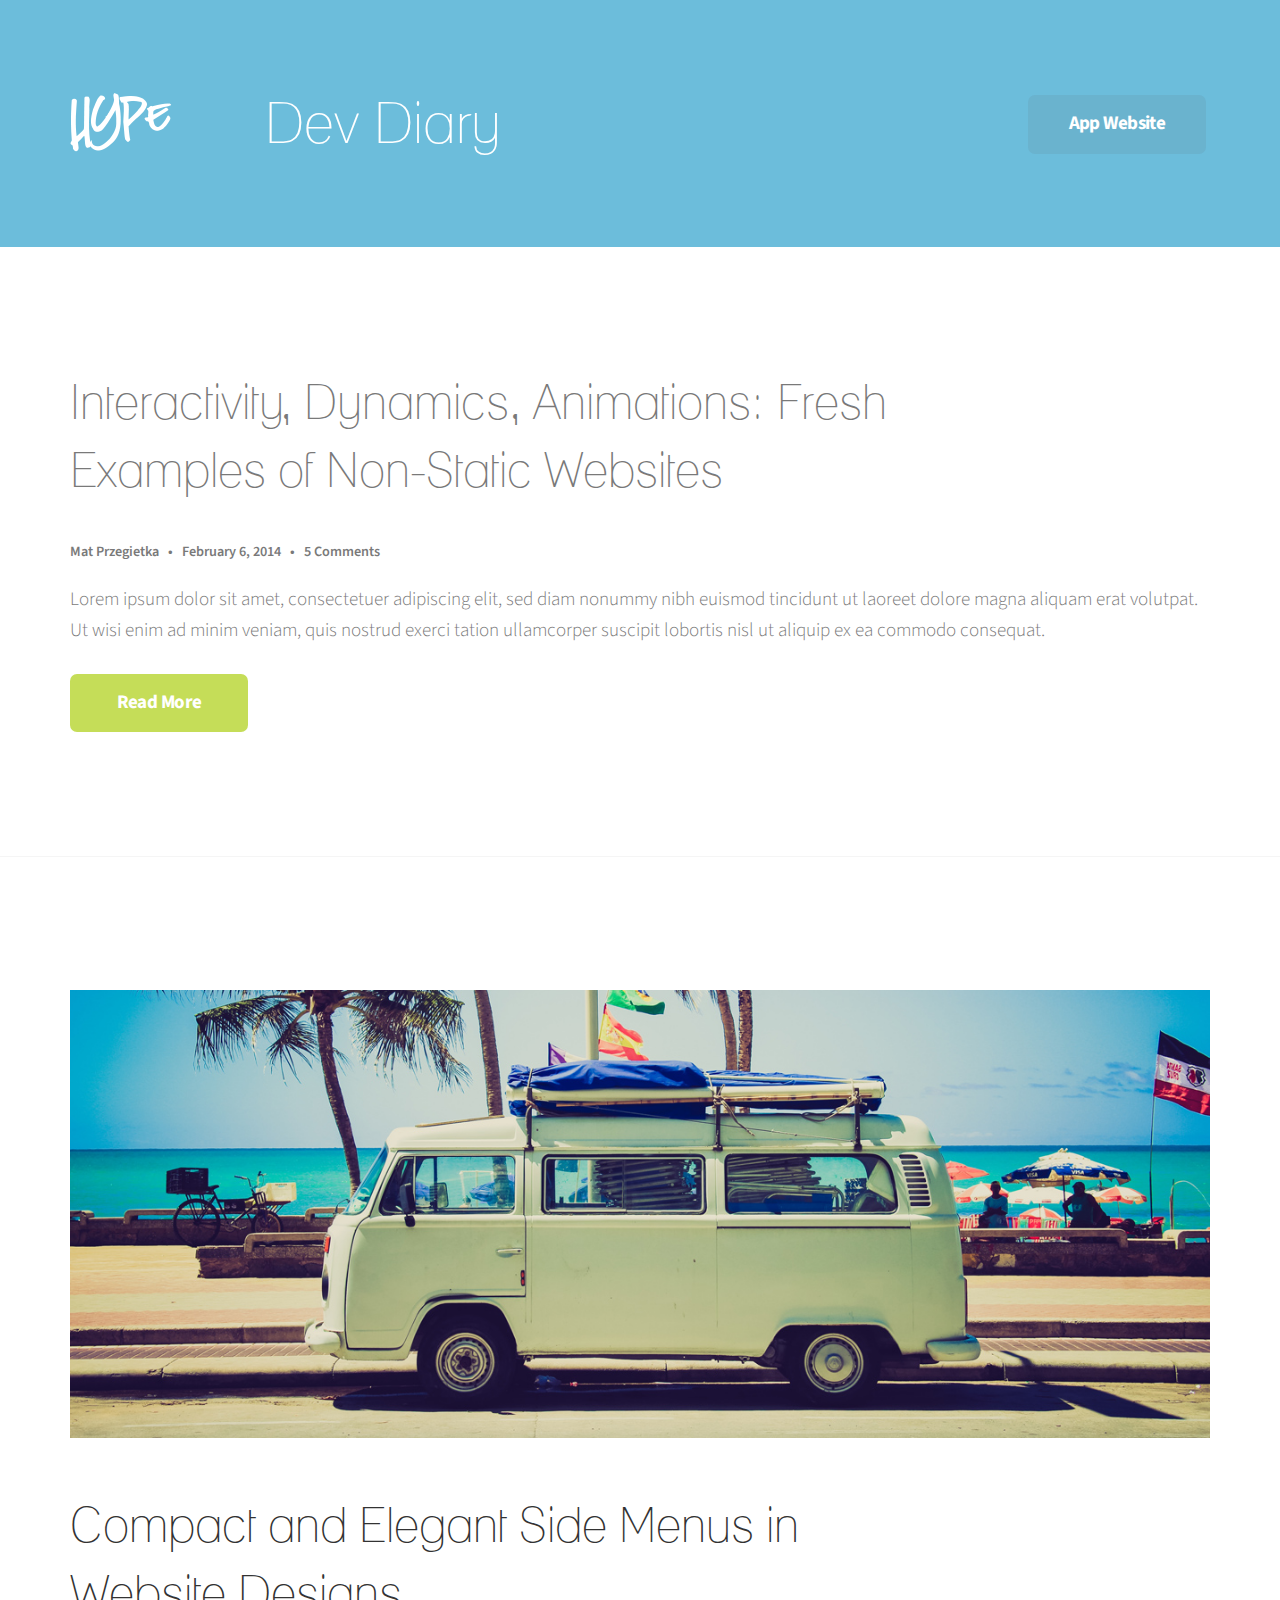
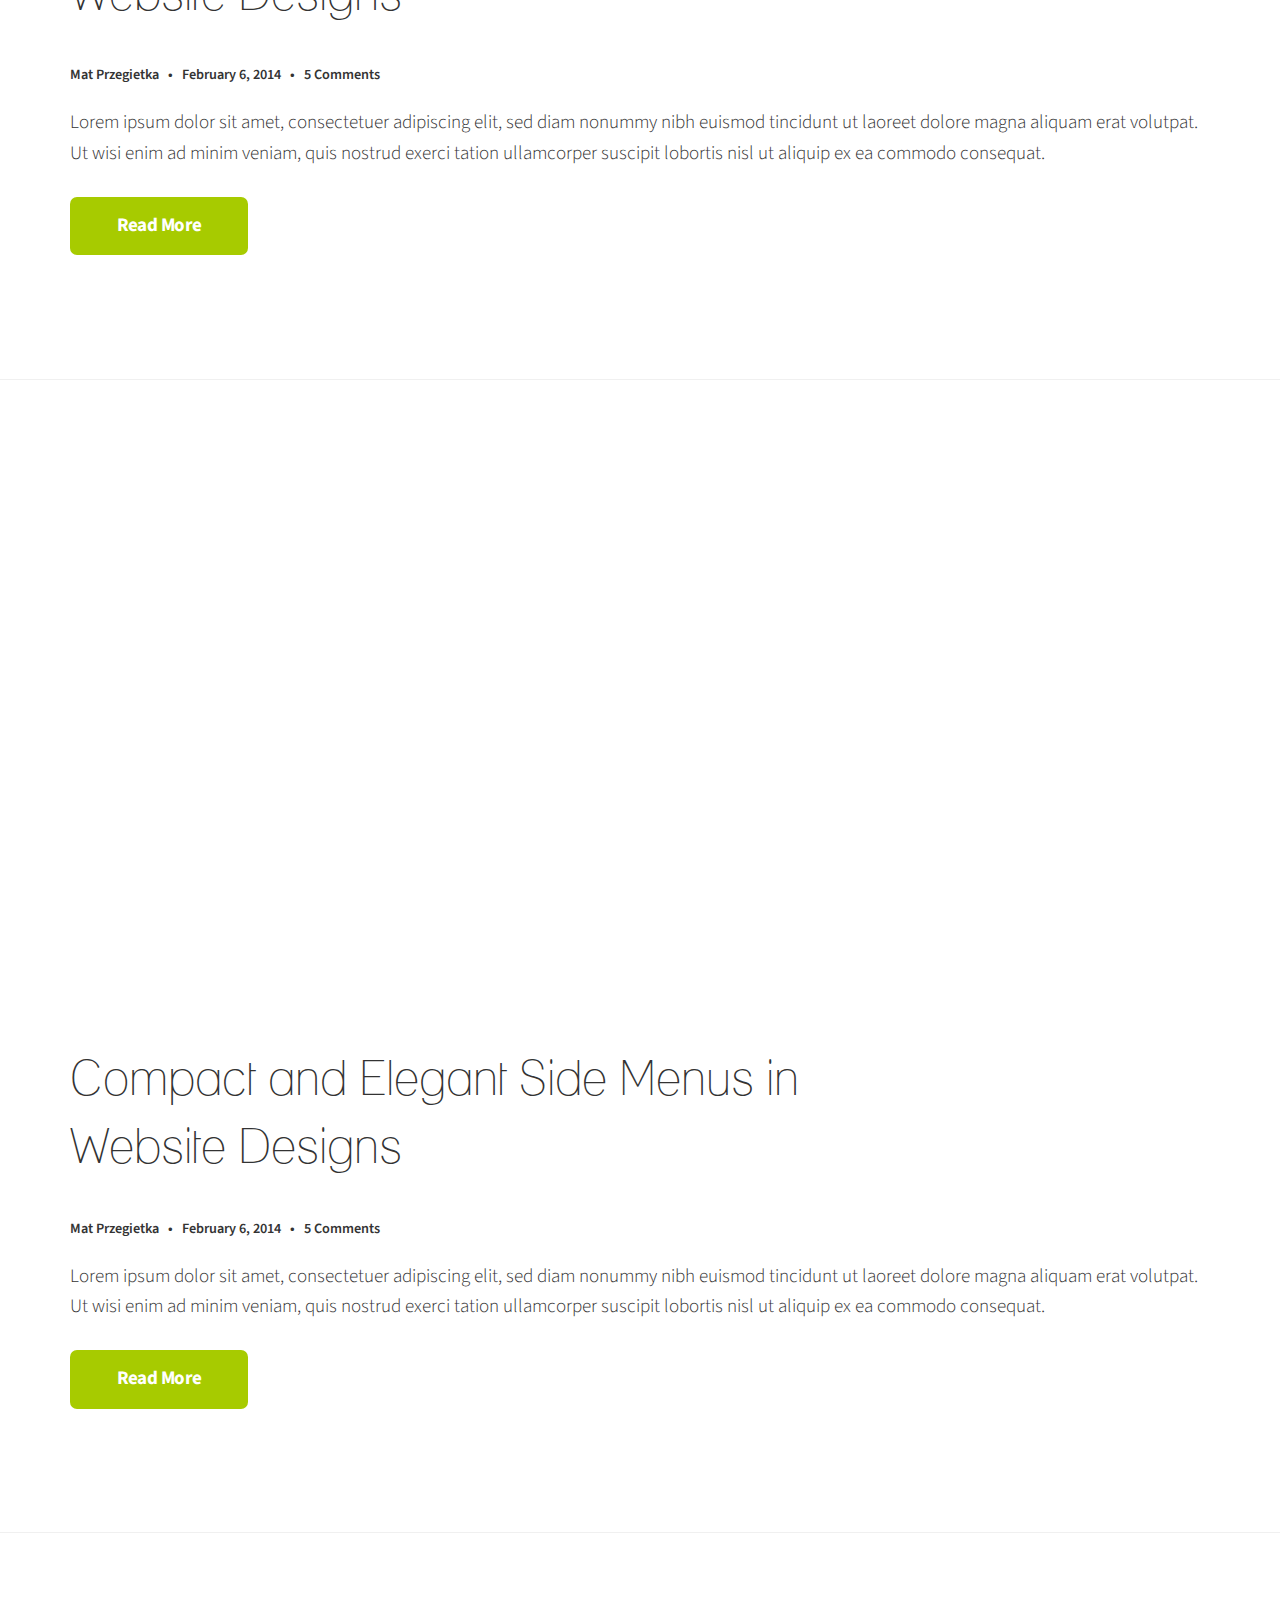
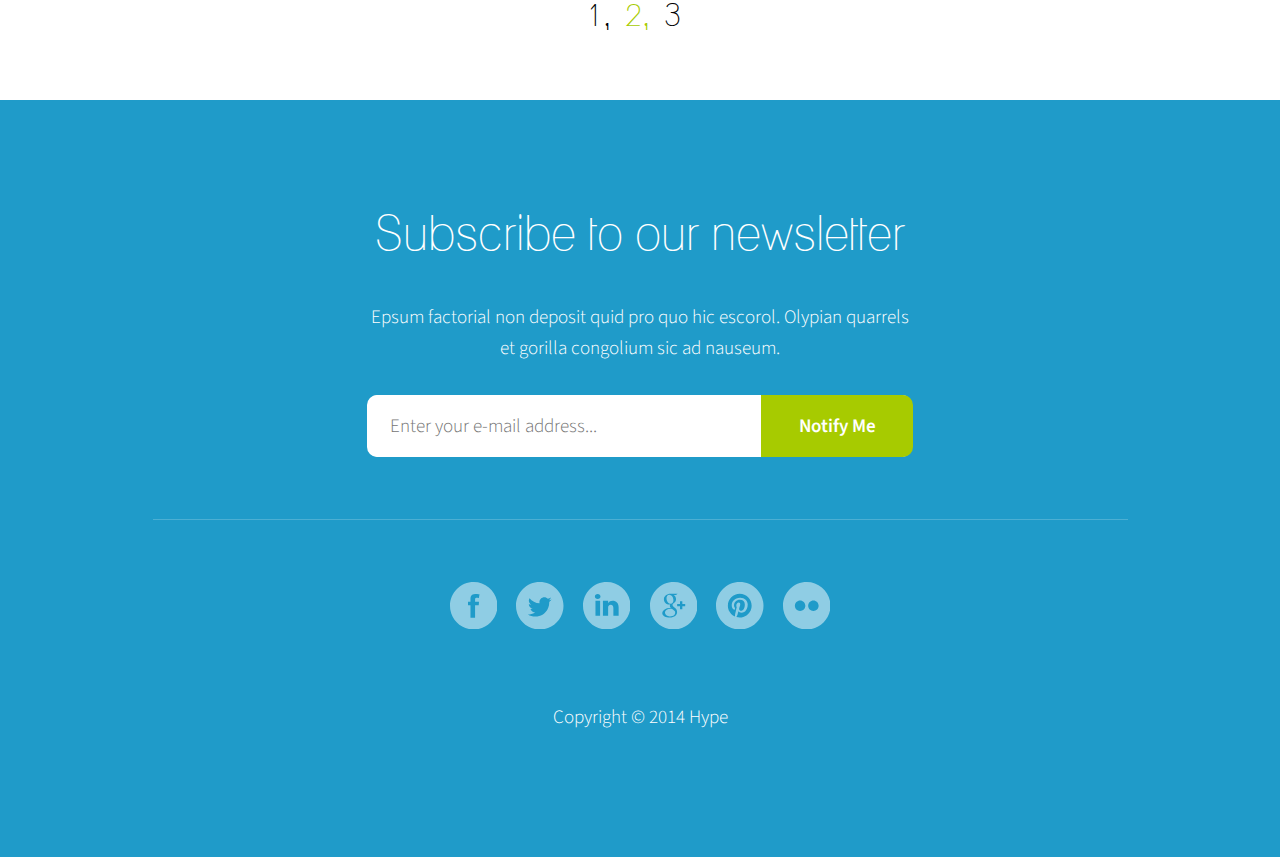
<file: theme_extras/android/solid/blog.html>
<!DOCTYPE html>
<html>
  <head>
    <title>Hype - Mobile App Landing Page</title>
    <meta http-equiv="Content-Type" content="text/html; charset=UTF-8"/>  
    <meta name="viewport" content="width=device-width, initial-scale=1, maximum-scale=1">
    
    <!-- CSS Files comes here -->
    <link href="css/bootstrap.css" rel="stylesheet" media="screen">
    <link href="css/style.css" rel="stylesheet" media="screen">
    <link href="css/animate.css" rel="stylesheet" media="screen">
    <link href="css/owl.carousel.css" rel="stylesheet" media="screen">
    <link href="css/owl.theme.css" rel="stylesheet" media="screen">
    <link href="css/nivo-lightbox.css" rel="stylesheet" media="screen">
    <link href="css/nivo_lightbox_themes/default/default.css" rel="stylesheet" media="screen">
    <link href="css/colors/green.css" rel="stylesheet" media="screen">
    <link href="css/responsive.css" rel="stylesheet" media="screen">
    
    <!-- Google fonts -->
    <link href="http://fonts.googleapis.com/css?family=Source+Sans+Pro:200,300,400,600,700,900,200italic,300italic,400italic,600italic,700italic,900italic" rel="stylesheet" type="text/css">
    
    <!-- Modernizer and IE specyfic files -->  
    <script src="js/modernizr.custom.js"></script>
      
    <!-- HTML5 shim and Respond.js IE8 support of HTML5 elements and media queries -->
    <!--[if lt IE 9]>
      <script src="js/html5shiv.js"></script>
      <script src="js/respond.min.js"></script>
    <![endif]-->
    
    <!--[if IE 9]>
     <link href="css/ie.css" rel="stylesheet" media="screen">
    <![endif]-->
    
    <!-- HTML5 shim and Respond.js IE8 support of HTML5 elements and media queries -->
    <!--[if lt IE 9]>
     <script src="js/html5shiv.js"></script>
     <script src="js/respond.min.js"></script>
     <![endif]-->
    
    <!--[if IE 9]>
     <link href="css/ie.css" rel="stylesheet" media="screen">
     <![endif]-->
    
    <!--[if IE 9]>
     <svg id="svg-source" height="0" version="1.1"
     xmlns="http://www.w3.org/2000/svg" style="position:absolute; margin-left: -100%"
     xmlns:xlink="http://www.w3.org/1999/xlink">
     <g id="ebay" data-iconmelon="Flat Social Icons:354f7b29e660310903078904a9b5e5e1">
     <g>
     <path d="M13.604,14.422c-1.639,0.042-1.58,1.704-1.58,1.704s-0.026,1.728,1.583,1.706
     c1.608-0.02,1.582-1.67,1.582-1.67S15.242,14.379,13.604,14.422z"></path>
     <path d="M8.484,14.405c-1.458,0.001-1.53,1.292-1.53,1.292h2.981C9.936,15.697,9.936,14.405,8.484,14.405z"></path>
     <path d="M18.809,16.232c0,0-1.64-0.052-1.575,0.82c0.06,0.818,1.083,0.817,1.083,0.817
     c1.837,0.023,1.649-1.639,1.649-1.639L18.809,16.232z"></path>
     <path d="M16,0C7.162,0,0,7.164,0,16s7.162,16,16,16c8.837,0,16-7.164,16-16S24.837,0,16,0z M13.818,18.521
     c-1.352,0-1.814-0.762-1.814-0.762l-0.043,0.604h-0.992c0.039-0.414,0.045-1.042,0.045-1.042l-0.003-1.019
     c-0.003,0.057-0.007,0.093-0.007,0.093H6.92c0,0,0.057,1.428,1.531,1.455c1.146,0.021,1.354-0.775,1.354-0.775l1.06-0.002
     c0,0-0.113,1.447-2.417,1.447c-2.682,0-2.558-2.307-2.558-2.307c-0.013-0.512,0.085-2.484,2.619-2.483
     c2.136,0,2.465,1.543,2.501,2.28l-0.014-4.074h1.021v2.548c0,0,0.549-0.762,1.822-0.754c1.274,0.007,2.456,0.868,2.428,2.413
     C16.238,17.688,15.171,18.521,13.818,18.521z M20.068,18.355l-0.043-0.63c-0.4,0.507-0.939,0.79-1.885,0.796
     c-0.944,0.005-2.152-0.417-1.945-1.77c0.175-1.139,2.043-1.197,2.577-1.2c0.296-0.001,1.184-0.004,1.184-0.004
     c0.005-0.625-0.184-1.133-1.219-1.152c-1.095-0.021-1.179,0.698-1.179,0.698H16.48c0.219-1.569,2.328-1.377,2.328-1.377
     c2.199,0.091,2.15,1.318,2.178,1.827c0.022,0.438,0.002,1.061,0,1.758c-0.003,0.696,0.021,1.049,0.021,1.049L20.068,18.355z
     M23.018,20.062h-1.146l0.907-1.712l-2.352-4.449h1.185l1.733,3.456l1.736-3.456h1.071L23.018,20.062z"></path>
     </g>
     </g>
     <g id="b" data-iconmelon="Flat Social Icons:25bf6c56b9833a92c1d58e3f602437d2">
     <path d="M16,0C7.162,0,0,7.164,0,16s7.162,16,16,16s16-7.164,16-16S24.838,0,16,0z M17.757,23.972h-3.531
     C10.842,23.972,8,21.135,8,17.75V9.444C8,8.655,8.654,8,9.444,8c0.787,0,1.443,0.657,1.443,1.444c0,2.768,0.004,5.537,0.004,8.306
     c0,1.822,1.512,3.334,3.334,3.334h3.531c1.815,0,3.335-1.52,3.335-3.334c0-1.823-1.513-3.335-3.335-3.335h-3.809
     c-0.79,0-1.444-0.654-1.444-1.444c0-0.787,0.657-1.444,1.444-1.444h3.809c3.402,0,6.223,2.821,6.223,6.223
     C23.98,21.138,21.146,23.972,17.757,23.972z"></path>
     </g>
     <g id="soundcloud" data-iconmelon="Flat Social Icons:6c8f53194176bd185d19145650a30c64">
     <path d="M16,0C7.162,0,0,7.164,0,16s7.162,16,16,16c8.837,0,16-7.164,16-16S24.837,0,16,0z M8.244,17.997
     C8.24,18.034,8.213,18.06,8.181,18.06c-0.034,0-0.06-0.026-0.063-0.062L8,17.123l0.117-0.888c0.004-0.037,0.029-0.063,0.063-0.063
     c0.032,0,0.06,0.025,0.063,0.062l0.14,0.889L8.244,17.997z M8.839,18.528c-0.005,0.038-0.032,0.064-0.067,0.064
     c-0.033,0-0.061-0.026-0.066-0.064l-0.156-1.405l0.156-1.438c0.006-0.036,0.033-0.064,0.066-0.064c0.035,0,0.062,0.027,0.068,0.064
     l0.178,1.438L8.839,18.528z M9.48,18.768c-0.004,0.044-0.038,0.077-0.079,0.077c-0.043,0-0.077-0.033-0.08-0.078l-0.149-1.644
     c0,0,0.149-1.703,0.149-1.705c0.003-0.045,0.037-0.078,0.08-0.078c0.041,0,0.075,0.033,0.079,0.078l0.17,1.705L9.48,18.768z
	 M10.129,18.818c-0.005,0.053-0.045,0.092-0.094,0.092c-0.05,0-0.09-0.039-0.095-0.092L9.8,17.123l0.141-1.752
     c0.005-0.053,0.045-0.092,0.095-0.092c0.049,0,0.089,0.039,0.094,0.092l0.159,1.752L10.129,18.818z M10.781,18.832
     c-0.005,0.061-0.051,0.105-0.107,0.105c-0.058,0-0.104-0.045-0.107-0.105l-0.134-1.709l0.134-1.625
     c0.003-0.06,0.05-0.105,0.107-0.105c0.057,0,0.103,0.045,0.107,0.105l0.151,1.625L10.781,18.832z M11.438,18.833L11.438,18.833
     c-0.003,0.066-0.057,0.12-0.121,0.12s-0.117-0.054-0.12-0.12l-0.125-1.708l0.125-2.645c0.003-0.067,0.056-0.119,0.12-0.119
     s0.118,0.052,0.121,0.119l0.143,2.645L11.438,18.833z M12.102,18.823L12.102,18.823c-0.004,0.073-0.062,0.132-0.135,0.132
     s-0.132-0.059-0.135-0.133l-0.117-1.697l0.117-3.249c0.003-0.074,0.062-0.132,0.135-0.132s0.131,0.058,0.135,0.132l0.132,3.249
     L12.102,18.823z M12.77,18.806L12.77,18.806c-0.004,0.082-0.068,0.146-0.148,0.146c-0.081,0-0.146-0.063-0.148-0.146l-0.109-1.681
     l0.109-3.52c0.003-0.082,0.067-0.146,0.148-0.146c0.08,0,0.145,0.064,0.148,0.146l0.123,3.52L12.77,18.806z M13.442,18.796
     L13.442,18.796c-0.003,0.089-0.073,0.159-0.162,0.159c-0.088,0-0.159-0.07-0.161-0.159l-0.102-1.671l0.102-3.638
     c0.002-0.091,0.073-0.161,0.161-0.161c0.089,0,0.159,0.07,0.162,0.161l0.114,3.638L13.442,18.796z M14.12,18.78L14.12,18.78
     c-0.002,0.097-0.079,0.175-0.175,0.175c-0.097,0-0.174-0.078-0.176-0.175l-0.093-1.655l0.093-3.545
     c0.002-0.098,0.079-0.175,0.176-0.175c0.096,0,0.173,0.077,0.175,0.175l0.104,3.545L14.12,18.78z M14.805,18.77v-0.002
     c-0.003,0.106-0.085,0.188-0.19,0.188c-0.104,0-0.187-0.082-0.188-0.187l-0.085-1.643l0.085-3.417
     c0.002-0.106,0.085-0.188,0.188-0.188c0.105,0,0.188,0.082,0.19,0.188l0.095,3.418L14.805,18.77z M15.493,18.759L15.493,18.759
     c-0.002,0.11-0.094,0.201-0.203,0.201c-0.11,0-0.201-0.091-0.203-0.201c0,0-0.077-1.631-0.077-1.634l0.077-4.064
     c0.002-0.11,0.093-0.201,0.203-0.201c0.109,0,0.201,0.091,0.203,0.201l0.085,4.066L15.493,18.759z M16.178,18.736v-0.002
     c-0.001,0.118-0.099,0.216-0.217,0.216c-0.117,0-0.215-0.098-0.217-0.214l-0.088-1.609l0.088-4.434
     c0.002-0.119,0.1-0.216,0.217-0.216c0.118,0,0.216,0.097,0.217,0.215l0.098,4.435L16.178,18.736z M22.032,18.964
     c-0.035,0-5.45-0.002-5.455-0.002c-0.118-0.013-0.212-0.113-0.214-0.233v-6.245c0.002-0.116,0.042-0.175,0.189-0.231
     c0.383-0.148,0.816-0.235,1.26-0.235c1.814,0,3.301,1.391,3.458,3.164c0.234-0.098,0.491-0.152,0.762-0.152
     c1.087,0,1.968,0.881,1.968,1.968C24,18.084,23.119,18.964,22.032,18.964z"></path>
     </g>
     <g id="windows" data-iconmelon="Flat Social Icons:3941bd36575288e9e4eb130100d5be0c">
     <path d="M16,0C7.162,0,0,7.164,0,16s7.162,16,16,16c8.837,0,16-7.164,16-16S24.837,0,16,0z M15.373,10.123
     l8.022-1.171v7.04l-8.022,0.064V10.123z M8.597,21.748l0-5.049l6.043,0.04l0.005,5.841L8.597,21.748z M8.598,16.102l-0.006-5.047
     l6.05-0.824l0.003,5.836L8.598,16.102z M23.395,23.803l-8.022-1.133l-0.011-5.889l8.036,0.013L23.395,23.803z"></path>
     </g>
     <g id="vimeo" data-iconmelon="Flat Social Icons:83b39399dd43284c7bd751c96417d026">
     <path d="M16,0.001C7.165,0.001,0,7.164,0,16s7.165,15.999,16,15.999c8.836,0,16-7.163,16-15.999
     S24.836,0.001,16,0.001z M23.99,12.66c-0.07,1.555-1.159,3.682-3.26,6.381c-2.175,2.822-4.018,4.232-5.524,4.232
     c-0.932,0-1.721-0.858-2.365-2.58c-0.432-1.579-0.861-3.158-1.292-4.734c-0.48-1.721-0.994-2.582-1.542-2.582
     c-0.12,0-0.537,0.251-1.255,0.755L8,13.161c0.788-0.69,1.565-1.385,2.332-2.077c1.05-0.91,1.839-1.386,2.366-1.436
     c1.241-0.121,2.007,0.729,2.296,2.545c0.308,1.961,0.524,3.18,0.644,3.659c0.359,1.625,0.752,2.436,1.183,2.436
     c0.333,0,0.836-0.524,1.505-1.575c0.67-1.053,1.027-1.853,1.076-2.404c0.096-0.908-0.262-1.36-1.076-1.36
     c-0.382,0-0.777,0.081-1.183,0.251c0.79-2.559,2.296-3.802,4.519-3.729C23.31,9.517,24.087,10.582,23.99,12.66z"></path>
     </g>
     <g id="google-plus" data-iconmelon="Flat Social Icons:3769f7aef24d6a2de99b5c893b5d0bdb">
     <g>
     <path d="M15.765,11.719c-0.22-1.677-1.434-3.021-2.71-3.06s-2.133,1.244-1.912,2.922
     c0.22,1.676,1.434,3.065,2.71,3.104C15.129,14.723,15.985,13.395,15.765,11.719z"></path>
     <path d="M16,0C7.164,0,0,7.164,0,16s7.164,16,16,16s16-7.164,16-16S24.837,0,16,0z M13.363,23.958
     c-2.751,0-5.073-1.119-5.073-2.909c0-1.817,2.118-3.57,4.87-3.57c0.299,0,0.574-0.008,0.859-0.008
     c-0.376-0.366-0.675-0.815-0.675-1.369c0-0.327,0.105-0.646,0.252-0.925c-0.149,0.01-0.302,0.013-0.459,0.013
     c-2.26,0-3.774-1.607-3.774-3.6c0-1.949,2.091-3.632,4.312-3.632h4.956l-1.109,0.801h-1.571c1.042,0.401,1.598,1.616,1.598,2.862
     c0,1.047-0.581,1.947-1.4,2.588c-0.799,0.624-0.951,0.885-0.951,1.418c0,0.453,0.855,1.224,1.304,1.541
     c1.31,0.925,1.733,1.785,1.733,3.22C18.233,22.178,16.5,23.958,13.363,23.958z M23.709,16.384H21.78v1.93h-1.552v-1.93h-1.929
     v-1.553h1.929v-1.929h1.552v1.929h1.929V16.384z"></path>
     <path d="M14.917,18.137c-0.375-0.121-0.79-0.193-1.233-0.197c-1.902-0.021-3.606,1.159-3.606,2.577
     c0,1.445,1.374,2.648,3.276,2.648c2.674,0,3.605-1.129,3.605-2.575c0-0.175-0.021-0.345-0.061-0.511
     C16.689,19.261,15.948,18.855,14.917,18.137z"></path>
     </g>
     </g>
     <g id="android" data-iconmelon="Flat Social Icons:9afbe295969488fec44af206c92c8225">
     <g>
     <circle cx="18.115" cy="10.789" r="0.464"></circle>
     <circle cx="14.399" cy="10.789" r="0.464"></circle>
     <path d="M16,0C7.162,0,0,7.164,0,16s7.162,16,16,16c8.837,0,16-7.164,16-16S24.837,0,16,0z M11.303,18.014
     c0,0.513-0.416,0.93-0.929,0.93c-0.514,0-0.93-0.417-0.93-0.93v-3.975c0-0.512,0.416-0.928,0.93-0.928
     c0.513,0,0.929,0.416,0.929,0.928V18.014z M20.593,13.883v0.631v5.41c0,0.541-0.439,0.98-0.98,0.98h-0.708
     c0.023,0.082,0.037,0.169,0.037,0.259v0.052v0.309v1.6c0,0.514-0.416,0.93-0.93,0.93c-0.513,0-0.929-0.416-0.929-0.93v-1.6v-0.309
     v-0.052c0-0.09,0.013-0.177,0.037-0.259h-1.726c0.023,0.082,0.038,0.169,0.038,0.259v0.052v0.309v1.6
     c0,0.514-0.417,0.93-0.931,0.93c-0.512,0-0.928-0.416-0.928-0.93v-1.6v-0.309v-0.052c0-0.09,0.013-0.177,0.036-0.259h-0.707
     c-0.541,0-0.981-0.439-0.981-0.98v-5.41v-0.631v-0.771h0.067h8.536h0.067V13.883z M11.922,12.492c0-1.328,0.89-2.487,2.204-3.1
     l-0.175-0.262l-0.173-0.258l-0.386-0.579c-0.047-0.071-0.027-0.167,0.043-0.215c0.072-0.048,0.168-0.027,0.215,0.043l0.415,0.621
     l0.174,0.261l0.176,0.265c0.56-0.217,1.185-0.339,1.843-0.339S17.54,9.052,18.1,9.269l0.176-0.265l0.175-0.261l0.414-0.621
     c0.047-0.071,0.144-0.091,0.214-0.043c0.072,0.048,0.092,0.144,0.044,0.215l-0.386,0.579l-0.173,0.258L18.39,9.393
     c1.313,0.612,2.203,1.771,2.203,3.1H11.922z M23.07,18.014c0,0.513-0.416,0.93-0.929,0.93c-0.514,0-0.93-0.417-0.93-0.93v-3.975
     c0-0.512,0.416-0.928,0.93-0.928c0.513,0,0.929,0.416,0.929,0.928V18.014z"></path>
     </g>
     </g>
     <g id="skype" data-iconmelon="Flat Social Icons:13ef86601b5a3b71b5cc4961921a89c3">
     <g>
     <path d="M19.363,15.777c-0.359-0.234-0.797-0.434-1.306-0.597c-0.501-0.16-1.069-0.309-1.688-0.441
     c-0.487-0.113-0.845-0.2-1.056-0.259c-0.207-0.057-0.413-0.138-0.614-0.238c-0.193-0.098-0.347-0.212-0.455-0.346
     c-0.103-0.125-0.152-0.271-0.152-0.444c0-0.283,0.154-0.522,0.474-0.731c0.329-0.217,0.775-0.325,1.321-0.325
     c0.59,0,1.019,0.097,1.275,0.294c0.264,0.2,0.494,0.484,0.685,0.847c0.164,0.283,0.313,0.479,0.455,0.606
     c0.154,0.135,0.374,0.205,0.657,0.205c0.311,0,0.575-0.11,0.784-0.328c0.208-0.216,0.312-0.463,0.312-0.737
     c0-0.282-0.08-0.575-0.238-0.87c-0.156-0.291-0.406-0.571-0.742-0.833c-0.333-0.261-0.758-0.472-1.261-0.628
     c-0.5-0.155-1.099-0.235-1.78-0.235c-0.853,0-1.606,0.119-2.239,0.354c-0.642,0.236-1.14,0.583-1.481,1.028
     c-0.344,0.447-0.519,0.968-0.519,1.543c0,0.606,0.167,1.119,0.494,1.531c0.323,0.402,0.764,0.726,1.312,0.959
     c0.535,0.228,1.208,0.428,2,0.597c0.582,0.123,1.053,0.241,1.4,0.348c0.332,0.104,0.605,0.255,0.813,0.45
     c0.198,0.186,0.295,0.422,0.295,0.724c0,0.38-0.185,0.692-0.565,0.952c-0.389,0.266-0.905,0.4-1.537,0.4
     c-0.458,0-0.831-0.066-1.108-0.197c-0.273-0.13-0.489-0.297-0.64-0.496c-0.156-0.205-0.303-0.467-0.438-0.777
     c-0.123-0.283-0.272-0.504-0.448-0.653c-0.184-0.154-0.409-0.233-0.672-0.233c-0.32,0-0.588,0.099-0.797,0.297
     c-0.21,0.198-0.317,0.44-0.317,0.719c0,0.449,0.164,0.914,0.487,1.38c0.321,0.464,0.744,0.838,1.257,1.115
     c0.718,0.381,1.637,0.573,2.732,0.573c0.913,0,1.716-0.141,2.385-0.42c0.676-0.281,1.198-0.677,1.551-1.177
     c0.354-0.499,0.533-1.073,0.533-1.701c0-0.526-0.104-0.979-0.31-1.345C20.019,16.319,19.729,16.015,19.363,15.777z"></path>
     <path d="M16,0C7.162,0,0,7.164,0,16s7.162,16,16,16c8.837,0,16-7.164,16-16S24.837,0,16,0z M19.575,24.114
     c-0.757,0-1.469-0.19-2.093-0.526c-0.453,0.085-0.919,0.129-1.396,0.129c-4.216,0-7.632-3.416-7.632-7.633
     c0-0.523,0.053-1.037,0.154-1.533C8.223,13.894,8,13.129,8,12.312c0-2.444,1.981-4.427,4.426-4.427c0.866,0,1.673,0.25,2.354,0.681
     c0.425-0.074,0.86-0.112,1.306-0.112c4.215,0,7.631,3.417,7.631,7.63c0,0.563-0.061,1.11-0.176,1.64
     C23.835,18.315,24,18.982,24,19.688C24,22.133,22.02,24.114,19.575,24.114z"></path>
     </g>
     </g>
     <g id="paypal" data-iconmelon="Flat Social Icons:9f15f1d1ce84593b915b560c621b1454">
     <g>
     <path d="M18.877,11.635c-0.28-0.198-0.628-0.317-1.026-0.317h-2.305l-0.077,0.317l-0.935,4.008h2.208
     c0.491,0,0.98-0.164,1.407-0.431c0.166-0.104,0.325-0.225,0.467-0.357c0.394-0.376,0.692-0.852,0.82-1.374
     C19.656,12.692,19.399,12.014,18.877,11.635z"></path>
     <path d="M16,0C7.162,0,0,7.164,0,16s7.162,16,16,16c8.837,0,16-7.164,16-16S24.837,0,16,0z M23.857,13.48
     c-0.285,1.277-0.871,2.342-1.664,3.175c-1.218,1.269-2.936,1.979-4.847,2.011c-0.041,0-0.082,0.006-0.118,0.006H13.86l-1.15,5.23
     H8.001l3.555-15.805h8.022c1.489,0,3.125,0.672,3.926,2.098c0.275,0.49,0.454,1.068,0.491,1.74
     C24.018,12.403,23.976,12.92,23.857,13.48z"></path>
     </g>
     </g>
     <g id="linkedin" data-iconmelon="Flat Social Icons:01c61d24a0a5319e0d4efae034e4824a">
     <path d="M16,0C7.163,0,0,7.164,0,16s7.163,16,16,16c8.838,0,16-7.164,16-16S24.838,0,16,0z M11.522,22.691H8.403
     v-9.98h3.119V22.691z M9.883,11.463H9.86c-1.129,0-1.86-0.764-1.86-1.73C8,8.748,8.754,8,9.905,8c1.15,0,1.857,0.746,1.88,1.73
     C11.785,10.697,11.056,11.463,9.883,11.463z M24,22.691h-3.537v-5.164c0-1.353-0.552-2.275-1.77-2.275
     c-0.93,0-1.446,0.623-1.688,1.224c-0.09,0.216-0.075,0.515-0.075,0.816v5.399h-3.504c0,0,0.046-9.148,0-9.98h3.504v1.566
     c0.207-0.685,1.326-1.662,3.112-1.662c2.216,0,3.958,1.436,3.958,4.527V22.691z"></path>
     </g>
     <g id="devianart" data-iconmelon="Flat Social Icons:46e814bc28b3e6125ba2e8850d754d53">
     <g>
     <path d="M10.458,17.99l2.447-0.659L11.81,15.09C9.75,16.428,10.458,17.99,10.458,17.99z"></path>
     <path d="M16,0C7.162,0,0,7.164,0,16s7.162,16,16,16c8.837,0,16-7.164,16-16S24.837,0,16,0z M16.667,18.058
     l-1.698-3.448c0.819-0.139,1.588-0.1,2.264,0.025l0.718,1.334l2.493-0.674c0,0-3.024-2.128-6.647-1.086l2.019,4.096l-7.344,2.114
     c0,0-2.133-4.688,2.681-6.675L10.22,11.84l2.283-0.259l0.771,1.563c0.046-0.007,0.087-0.019,0.133-0.026
     C21.34,11.769,24,15.945,24,15.945L16.667,18.058z"></path>
     </g>
     </g>
     <g id="pinterest" data-iconmelon="Flat Social Icons:c197dd39ae48df54f39a4cb022bbc80e">
     <path d="M16,0C7.164,0,0,7.164,0,16c0,8.837,7.164,16,16,16c8.837,0,16-7.163,16-16C32,7.164,24.837,0,16,0z
	 M16,23.957c-0.788,0-1.548-0.115-2.267-0.328c0.303-0.479,0.636-1.098,0.805-1.713c0.098-0.356,0.563-2.199,0.563-2.199
     c0.278,0.53,1.09,0.997,1.954,0.997c2.572,0,4.317-2.344,4.317-5.482c0-2.372-2.01-4.584-5.065-4.584
     c-3.801,0-5.717,2.727-5.717,4.999c0,1.375,0.521,2.599,1.639,3.057c0.183,0.074,0.347,0.002,0.4-0.201
     c0.037-0.141,0.125-0.496,0.163-0.642c0.053-0.201,0.033-0.271-0.115-0.446c-0.322-0.381-0.527-0.872-0.527-1.569
     c0-2.021,1.512-3.83,3.938-3.83c2.147,0,3.328,1.312,3.328,3.065c0,2.307-1.021,4.253-2.537,4.253c-0.837,0-1.463-0.692-1.262-1.542
     c0.24-1.012,0.707-2.106,0.707-2.838c0-0.654-0.352-1.201-1.079-1.201c-0.855,0-1.543,0.885-1.543,2.071
     c0,0.755,0.255,1.266,0.255,1.266s-0.875,3.71-1.029,4.358c-0.143,0.608-0.162,1.279-0.139,1.838C9.97,22.048,8,19.233,8,15.958
     c0-4.419,3.583-8,8-8s8,3.581,8,8C24,20.376,20.418,23.957,16,23.957z"></path>
     </g>
     <g id="instagram" data-iconmelon="Flat Social Icons:39303518cc8a9ce85bae15b2e6037450">
     <g>
     <polygon points="22.15,12.555 22.15,10.196 22.15,9.843 21.797,9.845 19.438,9.852 19.447,12.564 	"></polygon>
     <path d="M16.002,18.815c1.553,0,2.816-1.263,2.816-2.815c0-0.614-0.199-1.18-0.533-1.643
     c-0.512-0.709-1.344-1.174-2.283-1.174s-1.771,0.465-2.283,1.174c-0.333,0.463-0.533,1.029-0.533,1.643
     C13.186,17.553,14.449,18.815,16.002,18.815z"></path>
     <path d="M16,0C7.162,0,0,7.164,0,16s7.162,16,16,16c8.837,0,16-7.164,16-16S24.837,0,16,0z M24.002,14.357v6.55
     c0,1.705-1.388,3.092-3.093,3.092h-9.815c-1.705,0-3.092-1.387-3.092-3.092v-6.55v-3.265C8.002,9.387,9.389,8,11.094,8h9.815
     c1.705,0,3.093,1.387,3.093,3.092V14.357z"></path>
     <path d="M20.377,16c0,2.413-1.963,4.375-4.375,4.375S11.627,18.413,11.627,16c0-0.581,0.116-1.135,0.322-1.643
     H9.561v6.55c0,0.846,0.688,1.533,1.533,1.533h9.815c0.847,0,1.534-0.687,1.534-1.533v-6.55h-2.389
     C20.26,14.865,20.377,15.419,20.377,16z"></path>
     </g>
     </g>
     <g id="flickr" data-iconmelon="Flat Social Icons:cdef6e95be364ec0c79e47e1545c9a1d">
     <path d="M16.001,0.001C7.164,0.001,0,7.164,0,16s7.164,15.999,16.001,15.999C24.836,31.999,32,24.836,32,16
     S24.836,0.001,16.001,0.001z M11.523,19.523C9.577,19.523,8,17.945,8,16c0-1.945,1.577-3.523,3.522-3.523
     c1.95,0,3.526,1.578,3.526,3.523C15.048,17.945,13.472,19.523,11.523,19.523z M20.477,19.523c-1.947,0-3.524-1.577-3.524-3.523
     s1.577-3.524,3.524-3.524C22.422,12.476,24,14.054,24,16S22.422,19.523,20.477,19.523z"></path>
     </g>
     <g id="google-drive" data-iconmelon="Flat Social Icons:9b4967612fb8f447ddfb18c76b84ad3f">
     <path d="M16,0C7.162,0,0,7.164,0,16s7.162,16,16,16c8.837,0,16-7.164,16-16S24.837,0,16,0z M10.376,22.584l-0.133-0.229
     l-2.198-3.771L8,18.508l0.045-0.076L13.1,9.677l0.131-0.228l0.132,0.227l2.199,3.771l0.045,0.077l-0.045,0.077l-5.054,8.754
     L10.376,22.584z M23.869,19.162l-2.168,3.789l-0.044,0.076h-0.089H11.46h-0.264l0.131-0.229l2.167-3.789l0.044-0.076h0.089h10.109
     H24L23.869,19.162z M23.736,18.033l-4.365,0.019h-0.088l-0.045-0.077L14.184,9.22l-0.131-0.228l0.263-0.001l4.366-0.018h0.088
     l0.045,0.077l5.055,8.755L24,18.032L23.736,18.033z"></path>
     </g>
     <g id="behance" data-iconmelon="Flat Social Icons:2cfaa5f08f9411971991c5776a62bc9c">
     <g>
     <path d="M13.422,14.585c0.267-0.164,0.402-0.454,0.402-0.868c0-0.461-0.177-0.765-0.531-0.914
     c-0.306-0.103-0.695-0.154-1.168-0.154H9.972v2.182h2.404C12.804,14.831,13.153,14.748,13.422,14.585z"></path>
     <path d="M20.369,14.89c-0.489,0-0.871,0.139-1.141,0.417c-0.271,0.279-0.44,0.656-0.51,1.132h3.295
     c-0.035-0.507-0.206-0.892-0.509-1.156C21.198,15.021,20.82,14.89,20.369,14.89z"></path>
     <path d="M13.395,16.634c-0.235-0.107-0.565-0.164-0.988-0.167H9.972v2.637h2.4c0.429,0,0.764-0.058,1.001-0.174
     c0.435-0.216,0.65-0.627,0.65-1.234C14.024,17.18,13.815,16.827,13.395,16.634z"></path>
     <path d="M16,0C7.163,0,0,7.164,0,16c0,8.836,7.163,16,16,16s16-7.164,16-16C32,7.164,24.837,0,16,0z M18.224,11.393
     h4.237v1.23h-4.237V11.393z M15.669,19.412c-0.187,0.308-0.42,0.568-0.7,0.778c-0.315,0.242-0.686,0.407-1.116,0.497
     c-0.43,0.089-0.895,0.133-1.397,0.133H8v-9.888h4.778c1.206,0.018,2.06,0.369,2.563,1.054c0.301,0.421,0.453,0.923,0.453,1.509
     c0,0.603-0.151,1.089-0.456,1.456c-0.172,0.206-0.423,0.394-0.755,0.563c0.504,0.185,0.885,0.475,1.143,0.873
     c0.256,0.397,0.385,0.88,0.385,1.449C16.11,18.421,15.964,18.947,15.669,19.412z M23.998,17.701h-5.327
     c0.031,0.733,0.284,1.248,0.766,1.542c0.292,0.184,0.643,0.275,1.054,0.275c0.434,0,0.789-0.111,1.061-0.335
     c0.149-0.121,0.281-0.289,0.394-0.503h1.952c-0.051,0.433-0.289,0.874-0.708,1.323c-0.655,0.71-1.572,1.065-2.75,1.065
     c-0.974,0-1.833-0.299-2.575-0.899c-0.746-0.6-1.116-1.576-1.116-2.926c0-1.268,0.335-2.239,1.006-2.916
     c0.672-0.675,1.543-1.014,2.614-1.014c0.637,0,1.21,0.114,1.72,0.343c0.511,0.228,0.931,0.589,1.262,1.082
     c0.302,0.434,0.496,0.938,0.584,1.511C23.986,16.585,24.007,17.07,23.998,17.701z"></path>
     </g>
     </g>
     <g id="dribbble" data-iconmelon="Flat Social Icons:5b9fc91059c3a0d20aa278a84f56f35d">
     <g>
     <path d="M16.473,16.053c0.09-0.029,0.178-0.056,0.269-0.082c-0.171-0.389-0.358-0.778-0.554-1.161
     c-3.518,1.052-6.895,0.976-7.015,0.974C9.17,15.855,9.168,15.927,9.168,16c0,1.755,0.662,3.355,1.75,4.566
     c0-0.001-0.002-0.003-0.002-0.003S12.785,17.245,16.473,16.053z"></path>
     <path d="M15.621,13.757c-1.182-2.102-2.445-3.815-2.537-3.937c-1.905,0.9-3.326,2.655-3.771,4.771
     C9.494,14.595,12.342,14.629,15.621,13.757z"></path>
     <path d="M14.363,9.366c-0.008,0.003-0.016,0.003-0.022,0.006c0.013-0.003,0.021-0.004,0.021-0.004
     S14.363,9.367,14.363,9.366z"></path>
     <path d="M20.513,10.873C19.309,9.812,17.729,9.167,16,9.167c-0.555,0-1.094,0.068-1.61,0.193
     c0.103,0.136,1.386,1.84,2.553,3.986C19.522,12.38,20.495,10.899,20.513,10.873z"></path>
     <path d="M11.801,21.386l0.001-0.002c-0.051-0.04-0.104-0.076-0.154-0.117
     C11.737,21.339,11.801,21.386,11.801,21.386z"></path>
     <path d="M16,0C7.162,0,0,7.164,0,16c0,8.836,7.162,16,16,16c8.837,0,16-7.164,16-16C32,7.164,24.837,0,16,0z
     M23.836,17.611c-0.104,0.514-0.262,1.021-0.466,1.503c-0.2,0.474-0.448,0.933-0.737,1.36c-0.286,0.423-0.615,0.821-0.977,1.183
     c-0.361,0.361-0.76,0.689-1.184,0.976c-0.427,0.289-0.885,0.538-1.358,0.738c-0.483,0.205-0.99,0.361-1.504,0.466
     C17.084,23.946,16.542,24,16,24s-1.084-0.055-1.611-0.164c-0.515-0.105-1.02-0.261-1.503-0.466c-0.474-0.2-0.932-0.449-1.36-0.738
     c-0.423-0.286-0.82-0.614-1.183-0.976c-0.362-0.362-0.69-0.76-0.976-1.183c-0.289-0.427-0.539-0.886-0.738-1.36
     c-0.204-0.482-0.361-0.989-0.467-1.503C8.055,17.085,8,16.542,8,16c0-0.542,0.055-1.084,0.162-1.61
     c0.105-0.514,0.263-1.021,0.467-1.504c0.199-0.475,0.449-0.932,0.738-1.359c0.285-0.423,0.613-0.822,0.976-1.183
     c0.362-0.362,0.76-0.691,1.183-0.977c0.429-0.29,0.887-0.538,1.36-0.738c0.483-0.204,0.988-0.362,1.503-0.466
     C14.916,8.055,15.458,8,16,8s1.084,0.055,1.61,0.164c0.514,0.104,1.021,0.262,1.504,0.466c0.474,0.201,0.932,0.448,1.358,0.738
     c0.424,0.286,0.822,0.614,1.184,0.977c0.361,0.361,0.69,0.76,0.977,1.183c0.289,0.427,0.537,0.884,0.737,1.359
     c0.204,0.483,0.361,0.99,0.466,1.504C23.945,14.915,24,15.458,24,16C24,16.542,23.945,17.085,23.836,17.611z"></path>
     <path d="M17.162,17.118c-4.035,1.405-5.35,4.241-5.36,4.266c1.159,0.905,2.614,1.449,4.198,1.449
     c0.946,0,1.848-0.193,2.667-0.542c-0.101-0.597-0.498-2.689-1.46-5.188C17.192,17.108,17.178,17.112,17.162,17.118z"></path>
     <path d="M17.47,14.364c0.158,0.326,0.312,0.657,0.454,0.991c0.051,0.118,0.1,0.236,0.146,0.353
     c2.349-0.295,4.66,0.202,4.76,0.224c-0.018-1.621-0.596-3.107-1.555-4.271C21.262,11.679,20.167,13.263,17.47,14.364z"></path>
     <path d="M18.488,16.786c0.896,2.463,1.26,4.468,1.329,4.88c1.534-1.036,2.624-2.678,2.928-4.582
     C22.604,17.039,20.692,16.434,18.488,16.786z"></path>
     </g>
     </g>
     <g id="dropbox" data-iconmelon="Flat Social Icons:a57142a646219e495b85f185ff6a4cec">
     <g>
     <polygon points="11.254,14.239 16,17.169 20.746,14.239 16,11.31 	"></polygon>
     <path d="M16,0C7.162,0,0,7.164,0,16c0,8.836,7.162,16,16,16c8.837,0,16-7.164,16-16C32,7.164,24.837,0,16,0z
     M20.727,20.61l-4.716,2.826l-4.717-2.826v-1.035l1.414,0.922l3.303-2.739l3.303,2.739l1.413-0.922V20.61z M24,16.843l-4.707,3.071
     L16,17.169l-3.293,2.746L8,16.843l3.254-2.604L8,11.633l4.707-3.069L16,11.31l3.293-2.746L24,11.633l-3.254,2.606L24,16.843z"></path>
     </g>
     </g>
     <g id="tumblr" data-iconmelon="Flat Social Icons:24bf431e88e63578da6132535013e512">
     <path d="M16,0.001C7.163,0.001,0,7.164,0,16c0,8.836,7.163,16,16,16s16-7.164,16-16C32,7.164,24.837,0.001,16,0.001z
	 M20.501,23.128c-0.685,0.32-1.303,0.547-1.857,0.676C18.089,23.936,17.49,24,16.846,24c-0.731,0-1.379-0.093-1.939-0.276
     c-0.562-0.187-1.042-0.448-1.438-0.791c-0.396-0.342-0.673-0.707-0.825-1.091c-0.153-0.385-0.229-0.943-0.229-1.675v-5.611h-1.77
     v-2.264c0.63-0.205,1.167-0.498,1.615-0.878c0.448-0.381,0.809-0.839,1.079-1.374C13.608,9.506,13.796,8.825,13.898,8h2.275v4.044
     h3.796v2.511h-3.796v4.103c0,0.928,0.049,1.523,0.146,1.786c0.098,0.265,0.28,0.475,0.55,0.632c0.353,0.212,0.757,0.317,1.213,0.317
     c0.811,0,1.615-0.264,2.418-0.791V23.128z"></path>
     </g>
     <g id="wordpress" data-iconmelon="Flat Social Icons:8982a6e065298d42a98bf7a0e7a8e880">
     <path d="M16,0C7.162,0,0,7.163,0,16s7.162,16,16,16c8.837,0,16-7.164,16-16S24.837,0,16,0z M8,16
     c0-1.161,0.249-2.261,0.693-3.257l3.816,10.456C9.841,21.904,8,19.166,8,16z M16.001,24.001c-0.787,0-1.544-0.114-2.26-0.325
     l2.401-6.976l2.458,6.737c0.016,0.039,0.036,0.075,0.057,0.109C17.826,23.84,16.933,24.001,16.001,24.001z M17.104,12.249
     c0.482-0.025,0.915-0.076,0.915-0.076c0.431-0.053,0.38-0.685-0.05-0.66c0,0-1.297,0.103-2.133,0.103
     c-0.786,0-2.107-0.103-2.107-0.103c-0.431-0.024-0.482,0.634-0.051,0.66c0,0,0.408,0.05,0.839,0.076l1.247,3.415l-1.751,5.25
     l-2.914-8.665c0.482-0.025,0.915-0.076,0.915-0.076c0.432-0.053,0.38-0.685-0.05-0.66c0,0-1.295,0.103-2.132,0.103
     c-0.15,0-0.326-0.005-0.515-0.01c1.43-2.172,3.888-3.607,6.685-3.607c2.083,0,3.979,0.797,5.402,2.101
     c-0.035-0.002-0.069-0.007-0.103-0.007c-0.787,0-1.343,0.685-1.343,1.42c0,0.66,0.38,1.217,0.785,1.876
     c0.304,0.532,0.66,1.217,0.66,2.207c0,0.686-0.204,1.546-0.608,2.586l-0.798,2.666L17.104,12.249z M20.024,22.915l2.443-7.064
     c0.457-1.142,0.609-2.054,0.609-2.865c0-0.295-0.02-0.568-0.055-0.824C23.646,13.302,24,14.608,24,16
     C24,18.952,22.401,21.528,20.024,22.915z"></path>
     </g>
     <g id="youtube" data-iconmelon="Flat Social Icons:f9e142e4c73e16cac7c3691b8694eec7">
     <g>
     <path d="M15.032,20.878c-0.064,0.081-0.137,0.145-0.225,0.194c-0.081,0.056-0.146,0.08-0.202,0.08
     c-0.065,0-0.121-0.016-0.146-0.056c-0.033-0.04-0.049-0.105-0.049-0.185v-2.807h-0.726v3.056c0,0.218,0.04,0.379,0.121,0.484
     c0.089,0.113,0.218,0.169,0.387,0.169c0.138,0,0.275-0.04,0.42-0.121c0.145-0.073,0.29-0.187,0.419-0.339v0.403h0.733v-3.653
     h-0.733V20.878z"></path>
     <path d="M17.701,18.064c-0.113,0-0.226,0.032-0.339,0.088c-0.112,0.057-0.217,0.146-0.313,0.25v-1.588h-0.734v4.943
     h0.734v-0.282c0.097,0.113,0.201,0.193,0.313,0.25c0.113,0.056,0.234,0.08,0.38,0.08c0.217,0,0.387-0.072,0.499-0.209
     c0.113-0.137,0.169-0.338,0.169-0.597v-2.024c0-0.299-0.064-0.524-0.186-0.678C18.104,18.145,17.927,18.064,17.701,18.064z
     M17.661,20.902c0,0.121-0.025,0.202-0.065,0.25c-0.04,0.057-0.104,0.082-0.201,0.082c-0.057,0-0.113-0.017-0.169-0.041
     c-0.057-0.024-0.121-0.073-0.177-0.129V18.79c0.048-0.049,0.104-0.089,0.153-0.113c0.048-0.024,0.104-0.032,0.153-0.032
     c0.097,0,0.178,0.032,0.226,0.097c0.056,0.065,0.081,0.153,0.081,0.275V20.902z"></path>
     <path d="M15.887,14.023c0.113,0,0.202-0.032,0.266-0.097c0.065-0.064,0.097-0.145,0.097-0.25v-2.194
     c0-0.088-0.032-0.161-0.097-0.209c-0.072-0.057-0.161-0.081-0.266-0.081c-0.097,0-0.186,0.024-0.242,0.081
     c-0.064,0.048-0.097,0.121-0.097,0.209v2.194c0,0.104,0.033,0.193,0.089,0.25C15.693,13.992,15.782,14.023,15.887,14.023z"></path>
     <polygon points="10.838,17.531 11.685,17.531 11.685,21.757 12.508,21.757 12.508,17.531 13.363,17.531
     13.363,16.814 10.838,16.814 	"></polygon>
     <path d="M16.001,0C7.165,0,0,7.164,0,16c0,8.836,7.165,16,16.001,16C24.837,32,32,24.836,32,16
     C32,7.164,24.837,0,16.001,0z M17.749,10.596h0.823v3.082c0,0.097,0.016,0.161,0.057,0.209c0.032,0.04,0.089,0.064,0.161,0.064
     c0.065,0,0.137-0.032,0.234-0.088c0.089-0.057,0.177-0.129,0.25-0.217v-3.049h0.823v4.017h-0.823v-0.443
     c-0.153,0.169-0.307,0.291-0.468,0.379c-0.169,0.081-0.322,0.121-0.483,0.121c-0.185,0-0.332-0.057-0.428-0.178
     c-0.097-0.121-0.146-0.298-0.146-0.541V10.596z M14.702,11.516c0-0.315,0.111-0.557,0.33-0.742
     c0.226-0.186,0.524-0.283,0.896-0.283c0.338,0,0.62,0.097,0.838,0.299c0.21,0.193,0.323,0.443,0.323,0.75v2.072
     c0,0.347-0.105,0.613-0.323,0.806c-0.209,0.202-0.508,0.298-0.878,0.298c-0.355,0-0.646-0.104-0.863-0.306
     c-0.21-0.202-0.321-0.468-0.321-0.814V11.516z M12.467,9.168l0.597,2.178h0.065l0.572-2.178h0.936l-1.073,3.186v2.258h-0.927
     v-2.153l-1.105-3.291H12.467z M24,20.548c0,1.257-1.033,2.282-2.282,2.282H10.282C9.032,22.831,8,21.806,8,20.548v-2.331
     c0-1.258,1.032-2.291,2.282-2.291h11.436c1.25,0,2.282,1.033,2.282,2.291V20.548z"></path>
     <path d="M19.902,18.016c-0.331,0-0.597,0.104-0.798,0.299c-0.21,0.201-0.314,0.459-0.314,0.774v1.636
     c0,0.355,0.097,0.63,0.282,0.831c0.186,0.202,0.444,0.299,0.775,0.299c0.362,0,0.637-0.089,0.814-0.283
     c0.186-0.186,0.283-0.467,0.283-0.847V20.54h-0.759v0.169c0,0.21-0.024,0.355-0.072,0.411c-0.048,0.065-0.129,0.097-0.25,0.097
     c-0.113,0-0.202-0.032-0.25-0.113c-0.049-0.072-0.065-0.202-0.065-0.396v-0.685h1.396v-0.936c0-0.347-0.097-0.605-0.275-0.791
     C20.492,18.112,20.234,18.016,19.902,18.016z M20.185,19.451h-0.637V19.08c0-0.146,0.016-0.258,0.073-0.322
     c0.048-0.064,0.129-0.105,0.25-0.105c0.112,0,0.193,0.041,0.241,0.105s0.072,0.177,0.072,0.322V19.451z"></path>
     </g>
     </g>
     <g id="youtube1" data-iconmelon="Flat Social Icons:ae51022a3ad2fc6c00a29d6f7454ccbf">
     <g>
     <polygon points="13.868,19.084 19.106,16.008 13.868,12.931 	"></polygon>
     <path d="M16,0C7.163,0,0,7.164,0,16c0,8.836,7.163,16,16,16c8.836,0,16-7.164,16-16C32,7.164,24.836,0,16,0z
     M24,18.86c0,2.757-2.758,2.757-2.758,2.757H10.756C8,21.617,8,18.86,8,18.86V13.14c0-2.757,2.756-2.757,2.756-2.757h10.486
     C24,10.382,24,13.14,24,13.14V18.86z"></path>
     </g>
     </g>
     <g id="facebook" data-iconmelon="Flat Social Icons:05a5948ba66490483129c2bcdaa481f1">
     <path d="M16,0C7.163,0,0,7.164,0,16c0,8.837,7.163,16,16,16s16-7.163,16-16C32,7.164,24.836,0,16,0z M19.532,13.291
     l-0.184,2.394h-2.454V24h-3.101v-8.315H12.14v-2.394h1.654v-1.608c0-0.708,0.018-1.802,0.533-2.479C14.869,8.487,15.614,8,16.895,8
     c2.087,0,2.965,0.298,2.965,0.298l-0.414,2.451c0,0-0.689-0.2-1.332-0.2c-0.644,0-1.22,0.231-1.22,0.874v1.869H19.532z"></path>
     </g>
     <g id="twitter" data-iconmelon="Flat Social Icons:26b05726b10222fa77dc99e12fd47da2">
     <path d="M16,0C7.164,0,0,7.164,0,16c0,8.837,7.164,16,16,16c8.837,0,16-7.163,16-16C32,7.164,24.837,0,16,0z
	 M22.373,13.511c0.006,0.14,0.009,0.283,0.009,0.425c0,4.346-3.306,9.355-9.355,9.355c-1.856,0-3.585-0.544-5.04-1.477
     c0.257,0.031,0.52,0.045,0.784,0.045c1.54,0,2.958-0.525,4.084-1.408c-1.439-0.025-2.653-0.977-3.071-2.282
     c0.2,0.039,0.406,0.059,0.618,0.059c0.301,0,0.591-0.039,0.866-0.116c-1.505-0.301-2.639-1.63-2.639-3.224v-0.041
     c0.445,0.245,0.952,0.394,1.49,0.411c-0.882-0.59-1.462-1.597-1.462-2.737c0-0.603,0.161-1.167,0.444-1.655
     c1.623,1.991,4.046,3.299,6.778,3.436c-0.058-0.24-0.085-0.491-0.085-0.749c0-1.815,1.472-3.288,3.287-3.288
     c0.946,0,1.802,0.399,2.399,1.038c0.751-0.147,1.454-0.42,2.09-0.797c-0.244,0.768-0.767,1.411-1.446,1.818
     c0.665-0.08,1.299-0.256,1.889-0.518C23.575,12.468,23.016,13.047,22.373,13.511z"></path>
     </g>
     <g id="window" data-iconmelon="Simple Line Icons:95826e5aacba57856e79ce7078e01327">
     <g>
     <path  d="M4.29,5.898c0.812,0,1.472-0.659,1.472-1.471c0-0.81-0.659-1.467-1.472-1.467
     c-0.81,0-1.467,0.657-1.467,1.467C2.823,5.239,3.48,5.898,4.29,5.898z M4.29,4.109c0.183,0,0.325,0.139,0.325,0.318
     c0,0.36-0.643,0.368-0.643,0C3.973,4.253,4.115,4.109,4.29,4.109z"></path>
     <path  d="M31.426,0H0.572C0.26,0,0,0.259,0,0.574v30.852C0,31.742,0.26,32,0.572,32h30.854
     C31.74,32,32,31.742,32,31.425V0.574C32,0.259,31.74,0,31.426,0z M30.851,1.149V7.71H1.146V1.149H30.851z M1.146,30.852V8.858
     h29.704v21.994H1.146z"></path>
     <path  d="M15.951,5.943c0.834,0,1.51-0.68,1.51-1.516c0-0.834-0.676-1.512-1.51-1.512
     c-0.835,0-1.516,0.678-1.516,1.512C14.436,5.263,15.116,5.943,15.951,5.943z M15.951,4.063c0.202,0,0.363,0.165,0.363,0.364
     c0,0.405-0.73,0.401-0.73,0C15.584,4.228,15.751,4.063,15.951,4.063z"></path>
     <path  d="M10.102,5.943c0.834,0,1.51-0.68,1.51-1.516c0-0.834-0.676-1.512-1.51-1.512
     c-0.838,0-1.516,0.678-1.516,1.512C8.586,5.263,9.264,5.943,10.102,5.943z M10.102,4.063c0.199,0,0.363,0.165,0.363,0.364
     c0,0.405-0.733,0.401-0.733,0C9.731,4.228,9.898,4.063,10.102,4.063z"></path>
     </g>
     </g>
     <g id="console" data-iconmelon="Simple Line Icons:3799862b0d8cfb555e3a9985c55f7c04">
     <g>
     <path  d="M4.293,5.898c0.812,0,1.472-0.659,1.472-1.471c0-0.81-0.659-1.467-1.472-1.467S2.82,3.618,2.82,4.427
     C2.82,5.239,3.48,5.898,4.293,5.898z M4.293,4.109c0.178,0,0.322,0.144,0.322,0.318c0,0.354-0.646,0.354-0.646,0
     C3.97,4.253,4.115,4.109,4.293,4.109z"></path>
     <path  d="M31.426,0H0.574C0.26,0,0,0.259,0,0.574v30.852C0,31.742,0.26,32,0.574,32h30.852
     C31.743,32,32,31.742,32,31.425V0.574C32,0.259,31.743,0,31.426,0z M30.851,1.149V7.71H1.149V1.149H30.851z M1.149,30.852V8.858
     h29.701v21.994H1.149z"></path>
     <path  d="M15.948,5.943c0.837,0,1.519-0.68,1.519-1.516c0-0.834-0.682-1.512-1.519-1.512
     c-0.835,0-1.513,0.678-1.513,1.512C14.436,5.263,15.113,5.943,15.948,5.943z M15.948,4.063c0.202,0,0.366,0.165,0.366,0.364
     c0,0.401-0.728,0.405-0.728,0C15.587,4.228,15.748,4.063,15.948,4.063z"></path>
     <path  d="M4.692,11.733c-0.229-0.218-0.594-0.213-0.812,0.014c-0.22,0.229-0.214,0.592,0.014,0.811l3.575,3.447
     l-3.444,3.444c-0.224,0.224-0.224,0.588,0,0.812c0.115,0.112,0.261,0.168,0.408,0.168s0.292-0.056,0.404-0.168l4.269-4.27
     L4.692,11.733z"></path>
     <path  d="M12.143,19.281H8.29c-0.317,0-0.574,0.258-0.574,0.574c0,0.315,0.257,0.574,0.574,0.574h3.853
     c0.312,0,0.571-0.258,0.571-0.574C12.714,19.539,12.454,19.281,12.143,19.281z"></path>
     <path  d="M10.099,5.943c0.837,0,1.516-0.68,1.516-1.516c0-0.834-0.679-1.512-1.516-1.512
     c-0.835,0-1.513,0.678-1.513,1.512C8.586,5.263,9.264,5.943,10.099,5.943z M10.099,4.063c0.202,0,0.366,0.165,0.366,0.364
     c0,0.401-0.73,0.405-0.73,0C9.734,4.228,9.898,4.063,10.099,4.063z"></path>
     </g>
     </g>
     <g id="map" data-iconmelon="Simple Line Icons:a4b70a6cd279d998b013bcc2f1f3401f">
     <g>
     <path  d="M31.222,0.504l-10.079,3.75l-10.084-3.75c-0.02-0.012-0.042-0.003-0.066-0.007
     c-0.047-0.013-0.088-0.017-0.135-0.017s-0.091,0.004-0.135,0.017c-0.024,0.004-0.047-0.005-0.066,0.007L0.377,4.33
     C0.151,4.411,0,4.63,0,4.871v26.084c0,0.189,0.094,0.364,0.247,0.475c0.1,0.066,0.213,0.104,0.328,0.104
     c0.071,0,0.135-0.013,0.203-0.037l10.079-3.754l10.081,3.754c0.069,0.024,0.139,0.037,0.204,0.037c0.066,0,0.135-0.013,0.201-0.037
     l10.279-3.83C31.852,27.584,32,27.368,32,27.126V1.044c0-0.189-0.091-0.365-0.247-0.473C31.599,0.464,31.4,0.434,31.222,0.504z
     M10.28,26.726l-9.128,3.398V5.271l9.128-3.396V26.726z M20.565,30.124l-9.131-3.398V1.875l9.131,3.396V30.124z M30.848,26.726
     l-9.128,3.398V5.271l9.128-3.396V26.726z"></path>
     </g>
     </g>
     <g id="map1" data-iconmelon="Simple Line Icons:bffa16c31a4a8ed87c10411fdd478bb3">
     <g>
     <path  d="M26.285,0H12.574c-0.314,0-0.571,0.257-0.571,0.573v2.859H5.719c-0.318,0-0.575,0.257-0.575,0.571v27.419
     C5.144,31.741,5.4,32,5.719,32h13.709c0.315,0,0.575-0.259,0.575-0.577v-2.852h6.282c0.316,0,0.571-0.257,0.571-0.572V0.573
     C26.856,0.257,26.602,0,26.285,0z M6.293,30.85V4.579h5.71v23.42c0,0.224,0.15,0.381,0.334,0.475l-0.017,0.039l4.679,2.337H6.293z
     M18.854,30.497l-3.847-1.926h3.847V30.497z M25.71,27.424h-6.282h-6.278V4.004V1.149H25.71V27.424z"></path>
     </g>
     </g>
     <g id="search" data-iconmelon="Simple Line Icons:30cb2d53906317e06f9f6dc22d2d1f43">
     <g>
     <path  d="M21.789,20.972c-0.091-0.087-0.203-0.11-0.318-0.132c2.149-2.305,3.354-5.265,3.354-8.43
     c0.003-3.312-1.29-6.43-3.633-8.772C18.847,1.291,15.729,0,12.415,0C9.1,0,5.983,1.291,3.636,3.638
     C1.293,5.98,0.001,9.099,0.003,12.413c0,3.315,1.293,6.433,3.639,8.776c2.342,2.344,5.458,3.635,8.773,3.635
     c3.162,0,6.124-1.206,8.426-3.352c0.021,0.113,0.044,0.228,0.129,0.316L31.015,31.83c0.11,0.111,0.259,0.17,0.407,0.17
     s0.294-0.059,0.407-0.17c0.225-0.225,0.225-0.59,0-0.814L21.789,20.972z M20.373,20.374c-2.126,2.124-4.952,3.297-7.958,3.297
     c-3.005,0-5.832-1.173-7.96-3.297c-2.126-2.127-3.297-4.952-3.297-7.961C1.155,9.406,2.327,6.58,4.452,4.453
     c2.129-2.127,4.958-3.3,7.963-3.3c3.006,0,5.832,1.173,7.961,3.3c2.125,2.127,3.297,4.952,3.297,7.957
     C23.673,15.417,22.499,18.244,20.373,20.374z"></path>
     <path  d="M3.044,12.416h1.152c0-4.53,3.69-8.219,8.219-8.219V3.043C7.249,3.043,3.044,7.248,3.044,12.416z"></path>
     </g>
     </g>
     <g id="joystick" data-iconmelon="Simple Line Icons:c3d9dd1fc9e06f9516aae942ade2b3b7">
     <g>
     <path  d="M20.301,25.422h-8.608c-0.983,0-1.322,0.469-1.438,0.748c-0.116,0.277-0.205,0.847,0.49,1.54l3.59,3.593
     c0.442,0.443,1.03,0.688,1.663,0.688c0.63,0,1.219-0.244,1.661-0.688l3.59-3.593c0.698-0.696,0.609-1.266,0.493-1.544
     C21.63,25.891,21.288,25.422,20.301,25.422z M20.369,26.828L16.78,30.42c-0.416,0.413-1.15,0.413-1.563,0l-3.593-3.592
     c-0.057-0.054-0.095-0.104-0.127-0.146c0.053-0.006,0.118-0.013,0.195-0.013h8.608c0.081,0,0.146,0.007,0.196,0.013
     C20.465,26.724,20.423,26.774,20.369,26.828z"></path>
     <path  d="M31.313,14.322l-3.596-3.59c-0.377-0.377-0.761-0.568-1.144-0.568c-0.526,0-1.142,0.395-1.142,1.517v8.612
     c0,1.121,0.615,1.519,1.142,1.519c0.383,0,0.767-0.191,1.144-0.57l3.596-3.591C31.756,17.206,32,16.617,32,15.986
     C32,15.356,31.756,14.767,31.313,14.322z M30.431,16.768l-3.592,3.591c-0.057,0.059-0.104,0.099-0.148,0.131
     c-0.007-0.05-0.01-0.116-0.01-0.196v-8.612c0-0.079,0.003-0.143,0.01-0.194c0.044,0.032,0.092,0.072,0.148,0.129l3.592,3.59
     c0.208,0.206,0.321,0.484,0.321,0.781S30.639,16.56,30.431,16.768z"></path>
     <path  d="M11.692,6.551h8.608c0.987,0,1.329-0.464,1.441-0.74c0.116-0.279,0.205-0.849-0.493-1.545l-3.59-3.59
     c-0.883-0.887-2.439-0.887-3.324,0l-3.59,3.59c-0.695,0.693-0.606,1.264-0.49,1.542C10.37,6.087,10.709,6.551,11.692,6.551z
     M11.624,5.146l3.593-3.59c0.413-0.414,1.147-0.414,1.563,0l3.589,3.59c0.054,0.057,0.096,0.105,0.128,0.146
     c-0.051,0.008-0.115,0.012-0.196,0.012h-8.608c-0.077,0-0.143-0.004-0.195-0.012C11.529,5.252,11.567,5.203,11.624,5.146z"></path>
     <path  d="M5.42,10.164c-0.384,0-0.767,0.191-1.144,0.568l-3.59,3.59C0.24,14.767,0,15.356,0,15.986
     c0,0.631,0.24,1.22,0.687,1.664l3.59,3.591c0.377,0.379,0.76,0.57,1.144,0.57c0.374,0,0.71-0.196,0.912-0.531
     c0.154-0.256,0.231-0.587,0.231-0.987v-8.612C6.563,10.559,5.946,10.164,5.42,10.164z M5.315,20.293
     c0,0.08-0.006,0.146-0.012,0.196c-0.041-0.032-0.092-0.072-0.146-0.131l-3.589-3.591c-0.432-0.431-0.432-1.132,0-1.562l3.589-3.59
     c0.054-0.057,0.104-0.097,0.146-0.129c0.006,0.052,0.012,0.115,0.012,0.194V20.293z"></path>
     <path  d="M15.998,9.328c-3.673,0-6.659,2.988-6.659,6.662c0,3.675,2.986,6.659,6.659,6.659
     c3.67,0,6.656-2.984,6.656-6.659C22.654,12.316,19.668,9.328,15.998,9.328z M15.998,21.402c-2.986,0-5.414-2.428-5.414-5.412
     c0-2.986,2.428-5.415,5.414-5.415c2.983,0,5.411,2.429,5.411,5.415C21.409,18.975,18.981,21.402,15.998,21.402z"></path>
     </g>
     </g>
     <g id="direction-size" data-iconmelon="Simple Line Icons:79c0933b109d069558eb0875b75fb2b7">
     <g>
     <path  d="M21.5,8.754c0.139,0,0.273-0.056,0.371-0.153l3.303-3.304c0.099-0.1,0.153-0.233,0.153-0.373
     c0-0.141-0.054-0.273-0.153-0.372l-3.303-3.297C21.773,1.154,21.639,1.1,21.5,1.1h-4.974V0.527c0-0.29-0.234-0.527-0.525-0.527
     s-0.526,0.237-0.526,0.527V1.1H7.201c-0.213,0-0.405,0.129-0.485,0.324C6.634,1.621,6.679,1.847,6.829,1.997l2.927,2.927
     L6.829,7.855C6.678,8.004,6.634,8.23,6.715,8.43c0.08,0.197,0.272,0.324,0.485,0.324h8.271v1.105h-4.975
     c-0.139,0-0.272,0.057-0.372,0.156l-3.299,3.299c-0.206,0.205-0.206,0.539,0,0.744l3.299,3.301c0.1,0.1,0.232,0.156,0.372,0.156
     h4.978v8.154c-3.011,0.143-5.307,1.467-5.307,3.152c0,1.781,2.562,3.178,5.83,3.178c3.271,0,5.832-1.396,5.832-3.178
     c0-1.686-2.293-3.009-5.304-3.152v-8.154h8.271c0.212,0,0.405-0.129,0.486-0.326s0.037-0.423-0.114-0.574l-2.926-2.929l2.926-2.929
     c0.15-0.148,0.195-0.375,0.114-0.573c-0.082-0.196-0.274-0.325-0.486-0.325h-8.273V8.754H21.5z M20.777,28.822
     c0,1.005-1.962,2.125-4.779,2.125c-2.816,0-4.776-1.12-4.776-2.125c0-0.939,1.727-1.971,4.253-2.101v2.101
     c0,0.288,0.235,0.525,0.526,0.525s0.525-0.237,0.525-0.525v-2.101C19.052,26.854,20.777,27.883,20.777,28.822z M23.528,10.912
     l-2.401,2.402c-0.205,0.205-0.205,0.539,0,0.744l2.401,2.403H10.716l-2.773-2.775l2.773-2.774H23.528z M8.471,7.699l2.401-2.402
     c0.205-0.207,0.205-0.539,0-0.745L8.472,2.152h12.811l2.774,2.771l-2.774,2.775H8.471z"></path>
     </g>
     </g>
     <g id="map2" data-iconmelon="Simple Line Icons:a5a9f7519c3080948e8b516913aece72">
     <g>
     <path  d="M29.235,6.667l-0.22-0.307l-0.367,0.078c-3.802,0.821-7.26,2.806-9.886,5.651V0.206L18.26,0.142
     c-1.474-0.19-2.516-0.188-4.002,0l-0.501,0.063v4.811H4.653l-0.17,0.186C3.387,6.393,2.484,7.74,1.795,9.203l-0.386,0.817H5.57
     c-0.759,3.287-2.419,6.279-4.825,8.685l-0.219,0.22l0.062,0.304c0.281,1.371,0.764,2.731,1.435,4.045l0.33,0.644l0.553-0.466
     c4.071-3.455,6.813-8.208,7.754-13.431h3.097v4.409l-4.875,8.121l4.875-2.706v11.954l0.504,0.063C15.014,31.958,15.649,32,16.26,32
     c0.612,0,1.247-0.042,1.999-0.138l0.503-0.063v-2.5h6.39l0.146-0.1c1.57-1.08,2.928-2.424,4.038-4.002l0.639-0.902H18.773
     c0.058-1.354,0.359-2.686,0.819-3.988l4.047,2.246l-2.869-4.78c2.163-3.599,5.867-6.07,9.99-6.629l0.714-0.097l-0.253-0.673
     C30.726,9.059,30.057,7.811,29.235,6.667z M9.684,8.873L9.606,9.357c-0.773,4.895-3.208,9.387-6.884,12.725
     c-0.414-0.914-0.732-1.849-0.945-2.787c2.613-2.699,4.362-6.062,5.065-9.739l0.13-0.683H3.249C3.783,7.902,4.423,6.994,5.16,6.165
     h9.745V1.223c0.97-0.1,1.732-0.095,2.708,0v11.289l-1.353-2.253l-1.355,2.253V8.873H9.684z M27.709,25.441
     c-0.851,1.035-1.828,1.943-2.917,2.709h-7.18v2.629c-0.979,0.098-1.722,0.098-2.708,0v-11.57l1.355-0.754l2.281,1.267
     c-0.616,1.669-0.928,3.399-0.928,5.147v0.572H27.709z M16.26,17.143l-2.503,1.391l-1.686,0.936l4.189-6.981l1.353,2.257v0.583
     l0.198-0.255l2.297,3.825l0.341,0.57L16.26,17.143z M20.1,16.656l-1.119-1.863l-0.415-0.691l0.075-0.096
     c2.474-3.18,5.972-5.43,9.879-6.359c0.532,0.779,0.988,1.609,1.362,2.476C25.904,10.865,22.341,13.248,20.1,16.656z"></path>
     </g>
     </g>
     <g id="direction-size1" data-iconmelon="Simple Line Icons:caa77effe4d112177deae1eef9bc855b">
     <g>
     <path  d="M21.998,9.543c0.153,0,0.298-0.06,0.406-0.167l3.597-3.602c0.224-0.225,0.224-0.587,0-0.811l-3.597-3.599
     c-0.108-0.106-0.253-0.167-0.406-0.167h-5.422V0.573C16.576,0.257,16.319,0,16.002,0c-0.318,0-0.574,0.257-0.574,0.573v0.625H6.405
     c-0.232,0-0.442,0.137-0.53,0.354C5.786,1.768,5.835,2.014,6,2.178l3.19,3.191L6,8.563C5.834,8.727,5.786,8.973,5.875,9.188
     c0.088,0.218,0.298,0.354,0.53,0.354h9.019v1.206h-5.421c-0.153,0-0.299,0.061-0.406,0.17L6,14.517
     c-0.225,0.224-0.225,0.588,0,0.812l3.597,3.6c0.107,0.106,0.253,0.167,0.406,0.167h5.426v12.327c0,0.318,0.256,0.577,0.574,0.577
     c0.316,0,0.573-0.259,0.573-0.577V19.096h9.02c0.232,0,0.441-0.138,0.53-0.353s0.04-0.464-0.124-0.627l-3.191-3.193l3.191-3.192
     c0.164-0.164,0.213-0.41,0.124-0.626c-0.089-0.214-0.298-0.355-0.53-0.355h-9.023V9.543H21.998z M24.209,11.898l-2.617,2.618
     c-0.224,0.224-0.224,0.588,0,0.812l2.617,2.617H10.239l-3.022-3.023l3.022-3.024H24.209z M7.79,8.396l2.619-2.621
     c0.223-0.225,0.223-0.587,0-0.811L7.79,2.346h13.971l3.022,3.023l-3.022,3.026H7.79z"></path>
     </g>
     </g>
     <g id="flag" data-iconmelon="Simple Line Icons:ecade10a77484dd3b1b69970c3853d35">
     <g>
     <path  d="M26.147,2.083c-0.104-0.186-0.295-0.303-0.506-0.303H11.617c0.022-0.104,0.063-0.207,0.063-0.316
     C11.68,0.655,11.023,0,10.215,0c-0.81,0-1.467,0.655-1.467,1.464c0,0.605,0.367,1.123,0.896,1.346v11.113v16.93H6.36
     c-0.32,0-0.574,0.256-0.574,0.572S6.04,32,6.36,32h7.709c0.32,0,0.574-0.259,0.574-0.575s-0.254-0.572-0.574-0.572h-3.278V14.496
     h14.851c0.211,0,0.402-0.114,0.506-0.302c0.099-0.187,0.091-0.412-0.029-0.589l-3.646-5.468l3.646-5.463
     C26.238,2.499,26.246,2.271,26.147,2.083z M9.898,1.464c0-0.179,0.14-0.314,0.317-0.314c0.173,0,0.314,0.14,0.314,0.314
     C10.53,1.814,9.898,1.811,9.898,1.464z M21.306,7.818c-0.131,0.191-0.131,0.443,0,0.638l3.26,4.893H10.791V2.93h13.775
     L21.306,7.818z"></path>
     </g>
     </g>
     <g id="direction-size2" data-iconmelon="Simple Line Icons:094945f3555b1a1a19c9ecca5388269b">
     <g>
     <path  d="M25.645,14.683c0.152,0,0.298-0.061,0.406-0.169l5.781-5.786c0.224-0.224,0.224-0.586,0-0.812l-5.781-5.785
     c-0.108-0.106-0.254-0.168-0.406-0.168h-9.068V0.608c0-0.316-0.257-0.575-0.574-0.575s-0.574,0.259-0.574,0.575v1.354H0.575
     c-0.232,0-0.442,0.139-0.53,0.354c-0.089,0.217-0.04,0.463,0.124,0.627l5.38,5.379l-5.38,5.381
     c-0.164,0.162-0.213,0.409-0.124,0.627c0.088,0.213,0.298,0.353,0.53,0.353h14.849v2.638H6.356c-0.153,0-0.299,0.061-0.406,0.167
     l-5.781,5.786c-0.224,0.225-0.224,0.587,0,0.812L5.95,29.87c0.107,0.109,0.253,0.169,0.406,0.169h9.067v1.354
     c0,0.315,0.257,0.574,0.575,0.574c0.316,0,0.574-0.259,0.574-0.574v-1.354h14.854c0.232,0,0.442-0.14,0.53-0.356
     c0.088-0.213,0.039-0.459-0.125-0.625l-5.38-5.379l5.38-5.379c0.164-0.163,0.213-0.412,0.125-0.626
     c-0.088-0.216-0.298-0.354-0.53-0.354H16.572v-2.638H25.645z M30.041,18.468l-4.808,4.806c-0.224,0.225-0.224,0.587,0,0.812
     l4.808,4.805H6.593l-5.206-5.212l5.206-5.211H30.041z M1.96,13.533l4.806-4.806c0.224-0.224,0.224-0.586,0-0.812L1.96,3.11h23.447
     l5.207,5.212l-5.207,5.211H1.96z"></path>
     </g>
     </g>
     <g id="road-turn" data-iconmelon="Simple Line Icons:44659c82d8fda202cc84fe5b52115b56">
     <g>
     <path  d="M20.334,10.479c-0.178-0.104-0.397-0.104-0.575,0c-0.178,0.104-0.288,0.294-0.288,0.498v2.515
     c-3.238,0.13-6.243,1.39-8.688,3.506V9.807h2.51c0.205,0,0.395-0.109,0.497-0.288c0.103-0.176,0.103-0.396,0-0.572L8.775,0.266
     c-0.203-0.354-0.788-0.354-0.993,0L2.774,8.946c-0.103,0.176-0.103,0.396,0,0.572c0.102,0.179,0.291,0.288,0.497,0.288h2.503
     v21.615C5.774,31.741,6.031,32,6.349,32h3.86c0.317,0,0.573-0.259,0.573-0.578v-3.888c0-4.914,3.847-8.947,8.688-9.245v2.71
     c0,0.204,0.11,0.396,0.288,0.497c0.177,0.105,0.396,0.105,0.575,0l8.682-5.013c0.178-0.102,0.287-0.292,0.287-0.497
     c0-0.207-0.109-0.395-0.287-0.5L20.334,10.479z M10.209,8.657c-0.317,0-0.575,0.259-0.575,0.575v9.01v9.292v3.314H6.923V9.232
     c0-0.316-0.257-0.575-0.574-0.575H4.266l4.011-6.955l4.019,6.955H10.209z M20.62,20.004v-2.308c0-0.316-0.256-0.575-0.575-0.575
     c-4.03,0-7.532,2.304-9.263,5.66v-4.302c2.483-2.483,5.764-3.849,9.263-3.849c0.318,0,0.575-0.259,0.575-0.575v-2.084l6.96,4.015
     L20.62,20.004z"></path>
     </g>
     </g>
     <g id="microphone" data-iconmelon="Simple Line Icons:73237748ac8b952fbc162cc0627bd0b0">
     <g>
     <path  d="M23.011,6.22C22.572,2.673,19.558,0,16,0c-3.556,0-6.571,2.673-7.013,6.22L8.965,6.39
     C8.933,6.625,8.9,6.858,8.9,7.099c0,0.238,0.032,0.469,0.064,0.698l0.026,0.202c0.202,1.544,0.901,2.965,1.957,4.047l1.292,14.985
     l3.269,0.005l-0.002,2.818c0,0.861,0.572,2.146,2.145,2.146v-0.985c-1.088,0-1.157-0.97-1.159-1.16l0.001-2.818l3.233,0.004
     l1.325-14.997c1.054-1.08,1.755-2.502,1.955-4.047l0.028-0.207c0.034-0.227,0.064-0.457,0.064-0.69c0-0.238-0.03-0.466-0.064-0.695
     L23.011,6.22z M19.958,13.232H12.04l-0.076-0.879h8.072L19.958,13.232z M18.823,26.055l-5.679-0.009l-1.02-11.828h7.747
     L18.823,26.055z M22.06,7.649l-0.029,0.222c-0.174,1.333-0.765,2.566-1.673,3.497h-8.716c-0.908-0.931-1.5-2.164-1.673-3.495
     L9.94,7.659C9.914,7.476,9.886,7.29,9.886,7.099c0-0.194,0.028-0.384,0.054-0.571l0.024-0.186C10.347,3.288,12.941,0.985,16,0.985
     c3.061,0,5.655,2.303,6.034,5.356l0.026,0.199c0.026,0.184,0.055,0.366,0.055,0.558C22.115,7.288,22.086,7.467,22.06,7.649z"></path>
     <path  d="M15.999,14.888c-0.272,0-0.493,0.221-0.493,0.491v3.309c0,0.27,0.221,0.49,0.493,0.49
     c0.272,0,0.493-0.221,0.493-0.49v-3.309C16.492,15.108,16.271,14.888,15.999,14.888z"></path>
     </g>
     </g>
     <g id="equalizer" data-iconmelon="Simple Line Icons:6a6d89119c7ea1074c810c8dfe1d4b1a">
     <g>
     <path  d="M8.932,30.851H2.506c-0.317,0-0.575,0.258-0.575,0.572c0,0.316,0.257,0.573,0.575,0.573h6.426
     c0.317,0,0.574-0.257,0.574-0.573C9.505,31.108,9.249,30.851,8.932,30.851z"></path>
     <path  d="M8.932,26.994H2.506c-0.317,0-0.575,0.257-0.575,0.574c0,0.314,0.257,0.573,0.575,0.573h6.426
     c0.317,0,0.574-0.259,0.574-0.573C9.505,27.251,9.249,26.994,8.932,26.994z"></path>
     <path  d="M8.932,23.137H2.506c-0.317,0-0.575,0.257-0.575,0.575c0,0.315,0.257,0.572,0.575,0.572h6.426
     c0.317,0,0.574-0.257,0.574-0.572C9.505,23.394,9.249,23.137,8.932,23.137z"></path>
     <path  d="M8.932,19.28H2.506c-0.317,0-0.575,0.258-0.575,0.574c0,0.317,0.257,0.574,0.575,0.574h6.426
     c0.317,0,0.574-0.257,0.574-0.574C9.505,19.538,9.249,19.28,8.932,19.28z"></path>
     <path  d="M19.212,30.851h-6.425c-0.317,0-0.574,0.258-0.574,0.572c0,0.316,0.257,0.573,0.574,0.573h6.425
     c0.318,0,0.575-0.257,0.575-0.573C19.787,31.108,19.53,30.851,19.212,30.851z"></path>
     <path  d="M19.212,26.994h-6.425c-0.317,0-0.574,0.257-0.574,0.574c0,0.314,0.257,0.573,0.574,0.573h6.425
     c0.318,0,0.575-0.259,0.575-0.573C19.787,27.251,19.53,26.994,19.212,26.994z"></path>
     <path  d="M19.212,23.137h-6.425c-0.317,0-0.574,0.257-0.574,0.575c0,0.315,0.257,0.572,0.574,0.572h6.425
     c0.318,0,0.575-0.257,0.575-0.572C19.787,23.394,19.53,23.137,19.212,23.137z"></path>
     <path  d="M19.212,19.28h-6.425c-0.317,0-0.574,0.258-0.574,0.574c0,0.317,0.257,0.574,0.574,0.574h6.425
     c0.318,0,0.575-0.257,0.575-0.574C19.787,19.538,19.53,19.28,19.212,19.28z"></path>
     <path  d="M19.212,15.425h-6.425c-0.317,0-0.574,0.258-0.574,0.574c0,0.315,0.257,0.572,0.574,0.572h6.425
     c0.318,0,0.575-0.257,0.575-0.572C19.787,15.683,19.53,15.425,19.212,15.425z"></path>
     <path  d="M19.212,11.571h-6.425c-0.317,0-0.574,0.257-0.574,0.573c0,0.315,0.257,0.573,0.574,0.573h6.425
     c0.318,0,0.575-0.258,0.575-0.573C19.787,11.828,19.53,11.571,19.212,11.571z"></path>
     <path  d="M19.212,7.713h-6.425c-0.317,0-0.574,0.259-0.574,0.573c0,0.317,0.257,0.574,0.574,0.574h6.425
     c0.318,0,0.575-0.257,0.575-0.574C19.787,7.972,19.53,7.713,19.212,7.713z"></path>
     <path  d="M19.212,3.854h-6.425c-0.317,0-0.574,0.26-0.574,0.577c0,0.314,0.257,0.573,0.574,0.573h6.425
     c0.318,0,0.575-0.259,0.575-0.573C19.787,4.114,19.53,3.854,19.212,3.854z"></path>
     <path  d="M19.212,0h-6.425c-0.317,0-0.574,0.257-0.574,0.574c0,0.315,0.257,0.572,0.574,0.572h6.425
     c0.318,0,0.575-0.257,0.575-0.572C19.787,0.257,19.53,0,19.212,0z"></path>
     <path  d="M29.495,30.854h-6.426c-0.317,0-0.574,0.257-0.574,0.571c0,0.315,0.256,0.574,0.574,0.574h6.426
     c0.316,0,0.574-0.259,0.574-0.574C30.069,31.111,29.812,30.854,29.495,30.854z"></path>
     <path  d="M29.495,26.995h-6.426c-0.317,0-0.574,0.258-0.574,0.576c0,0.314,0.256,0.573,0.574,0.573h6.426
     c0.316,0,0.574-0.259,0.574-0.573C30.069,27.253,29.812,26.995,29.495,26.995z"></path>
     <path  d="M29.495,23.14h-6.426c-0.317,0-0.574,0.259-0.574,0.574c0,0.314,0.256,0.573,0.574,0.573h6.426
     c0.316,0,0.574-0.259,0.574-0.573C30.069,23.398,29.812,23.14,29.495,23.14z"></path>
     <path  d="M29.495,19.282h-6.426c-0.317,0-0.574,0.259-0.574,0.575c0,0.317,0.256,0.574,0.574,0.574h6.426
     c0.316,0,0.574-0.257,0.574-0.574C30.069,19.541,29.812,19.282,29.495,19.282z"></path>
     <path  d="M29.495,15.427h-6.426c-0.317,0-0.574,0.259-0.574,0.574c0,0.316,0.256,0.573,0.574,0.573h6.426
     c0.316,0,0.574-0.257,0.574-0.573C30.069,15.686,29.812,15.427,29.495,15.427z"></path>
     <path  d="M29.495,11.571h-6.426c-0.317,0-0.574,0.257-0.574,0.573c0,0.315,0.256,0.573,0.574,0.573h6.426
     c0.316,0,0.574-0.258,0.574-0.573C30.069,11.828,29.812,11.571,29.495,11.571z"></path>
     </g>
     </g>
     <g id="map-tag" data-iconmelon="Simple Line Icons:28888ac5fa66eb00d26cbfd90a9e4487">
     <g>
     <path  d="M31.501,1.098c-0.782-1.125-2.375-1.416-4.249-0.716L2.583,9.46C1.2,9.97-0.182,10.647,0.02,11.809
     c0.209,1.154,1.744,1.311,3.215,1.311h11.256c2.42,0,4.388,1.968,4.388,4.386V28.76c0,0.966,0,3.231,1.517,3.236
     c0.841,0,1.458-0.749,2.133-2.586l9.086-24.669C32.307,2.854,31.94,1.717,31.501,1.098z M29.851,4.093L20.77,28.762
     c-0.009,0.016-0.009,0.026-0.018,0.04c0-0.014,0-0.029,0-0.042V17.505c0-3.455-2.805-6.265-6.262-6.265H3.235
     c-0.018,0-0.035,0-0.062,0c0.023-0.005,0.036-0.013,0.059-0.021l24.665-9.078c0.993-0.366,1.808-0.351,2.067,0.031
     C30.209,2.518,30.168,3.237,29.851,4.093z"></path>
     </g>
     </g>
     <g id="pin" data-iconmelon="Simple Line Icons:0644070ef078f4dfed8ecd3513c96177">
     <g>
     <path  d="M16,1.771c-2.438,0-4.422,1.984-4.422,4.423c0,0.312,0.252,0.566,0.565,0.566
     c0.312,0,0.565-0.254,0.565-0.566c0-1.815,1.478-3.292,3.292-3.292c0.313,0,0.567-0.253,0.567-0.565
     C16.566,2.027,16.313,1.771,16,1.771z"></path>
     <path  d="M16,0c-3.503,0-6.354,2.851-6.354,6.354c0,2.574,1.567,4.865,3.923,5.844l1.87,19.291
     C15.467,31.779,15.71,32,16,32c0.292,0,0.536-0.221,0.565-0.512l1.869-19.291c2.355-0.979,3.92-3.27,3.92-5.844
     C22.354,2.851,19.505,0,16,0z M16,25.568l-1.257-12.985c0.834,0.17,1.681,0.17,2.517,0L16,25.568z M17.705,11.285h-0.001
     c-1.124,0.393-2.283,0.393-3.406,0h-0.001c-2.104-0.727-3.518-2.709-3.518-4.932c0-2.881,2.344-5.222,5.221-5.222
     c2.881,0,5.224,2.341,5.224,5.222C21.224,8.576,19.81,10.559,17.705,11.285z"></path>
     </g>
     </g>
     <g id="globe" data-iconmelon="Simple Line Icons:ac44ad7e025985c356d6e2008b8a6bbb">
     <g>
     <path  d="M28.74,19.854l-2.132,2.133l-1.754-1.754c2.733-3.042,3.458-7.231,2.175-10.899l0,0V9.332
     c-0.525-1.497-1.349-2.906-2.542-4.101c-2.06-2.062-4.808-3.199-7.727-3.199c-0.205,0-0.402,0.046-0.607,0.059
     C16.09,2.098,16.03,2.084,15.97,2.108c-2.421,0.175-4.676,1.127-6.481,2.755L7.734,3.108l2.129-2.129
     c0.224-0.225,0.224-0.587,0-0.812c-0.225-0.224-0.589-0.224-0.813,0L6.517,2.702c-5.65,5.655-5.65,14.852,0,20.502
     c2.714,2.713,6.247,4.11,9.81,4.22c-0.211,1.082-0.953,3.431-3.462,3.431h-0.717c-0.317,0-0.575,0.258-0.575,0.572
     c0,0.315,0.258,0.573,0.575,0.573h9.237c0.317,0,0.577-0.258,0.577-0.573c0-0.314-0.26-0.572-0.577-0.572h-5.562
     c1.025-0.983,1.499-2.382,1.664-3.446c3.466-0.172,6.884-1.561,9.527-4.204l2.539-2.539c0.224-0.225,0.224-0.585,0-0.812
     C29.328,19.63,28.964,19.63,28.74,19.854z M23.675,19.866c-1.847,1.847-4.298,2.865-6.911,2.865c-2.607,0-5.064-1.019-6.909-2.865
     C8.7,18.712,7.937,17.323,7.482,15.86l1.015-0.311l1.33,0.968c0.102,0.073,0.222,0.109,0.339,0.109
     c0.162,0,0.326-0.073,0.438-0.206l1.973-2.317c0.15-0.171,0.187-0.41,0.093-0.617c-0.093-0.203-0.298-0.336-0.522-0.336h-1.403
     l-0.736-0.509L9.964,11.69l0.931-0.648c0.15-0.106,0.243-0.282,0.243-0.471V7.172c0-0.316-0.257-0.573-0.571-0.573H9.4
     C9.559,6.415,9.68,6.217,9.854,6.044c1.48-1.482,3.357-2.399,5.388-2.715l-0.654,1.423c-0.096,0.216-0.055,0.468,0.109,0.637
     l1.087,1.135c0.049,0.053,0.106,0.092,0.169,0.124l2.223,1.046c0.169,0.076,0.355,0.068,0.512-0.012c0,0,0.547-0.288,0.892-0.503
     c0.339,0,1.417,0.242,2.345,0.498l1.721,2.03c0.109,0.126,0.269,0.201,0.438,0.201h1.923
     C27.117,13.301,26.367,17.177,23.675,19.866z M8.514,7.745h1.478v2.528L9.045,10.93c-0.162,0.112-0.255,0.301-0.241,0.498
     l0.068,1.552c0.009,0.181,0.102,0.343,0.249,0.447l1.116,0.771c0.097,0.065,0.211,0.101,0.329,0.101h0.314l-0.812,0.975
     l-1.133-0.818c-0.146-0.106-0.334-0.134-0.504-0.085L7.17,14.757C6.727,12.372,7.182,9.86,8.514,7.745z M23.675,6.044
     c0.808,0.808,1.406,1.738,1.874,2.716h-1.201l-1.663-1.959c-0.074-0.087-0.17-0.149-0.279-0.181
     c-2.843-0.807-3.185-0.58-3.374-0.454c-0.166,0.111-0.432,0.26-0.623,0.364l-1.869-0.876l-0.744-0.777L16.566,3.2
     c0.065-0.003,0.129-0.02,0.194-0.02C19.374,3.181,21.828,4.196,23.675,6.044z M6.963,3.964l1.713,1.715
     C8.36,6.029,8.057,6.381,7.794,6.76c-0.011,0.011-0.017,0.024-0.03,0.038c-2.908,4.25-2.495,10.109,1.278,13.881
     c2.063,2.063,4.805,3.2,7.722,3.2c2.725,0,5.272-1.024,7.278-2.835l1.712,1.713c-5.229,4.793-13.36,4.699-18.425-0.365
     C2.265,17.33,2.169,9.195,6.963,3.964z"></path>
     <path  d="M19.341,14.359c-0.132-0.174-0.358-0.251-0.574-0.215c-0.214,0.044-0.389,0.211-0.438,0.425
     c-0.096,0.374-0.207,0.796-0.309,1.135c-0.358-0.274-0.903-0.652-1.727-1.175l-2.126-1.296c-0.147-0.092-0.343-0.106-0.504-0.041
     c-0.169,0.063-0.295,0.203-0.347,0.375l-0.484,1.699l-1.582,1.979c-0.079,0.103-0.123,0.229-0.123,0.359v1.964
     c0,0.263,0.178,0.493,0.432,0.557l2.934,0.724h4.392c0.112,0,0.222-0.036,0.314-0.096l1.814-1.188
     c0.159-0.106,0.255-0.287,0.255-0.48v-1.996c0-0.126-0.039-0.246-0.112-0.348L19.341,14.359z M20.121,18.774l-1.409,0.924
     l-4.077,0.018l-2.361-0.594v-1.316l1.529-1.909c0.047-0.061,0.082-0.129,0.104-0.203l0.31-1.083l1.472,0.895
     c0.857,0.544,1.875,1.255,1.981,1.346c0.079,0.235,0.325,0.425,0.572,0.425c0.383,0,0.569-0.14,0.897-1.283l0.982,1.288V18.774z"></path>
     <path  d="M24.89,10.203h-2.126c-0.317,0-0.574,0.259-0.574,0.575v2.175c0,0.182,0.088,0.349,0.229,0.46
     c0.099,0.073,0.222,0.113,0.345,0.113c0.053,0,0.107-0.005,0.162-0.021l2.125-0.619c0.244-0.07,0.414-0.295,0.414-0.552v-1.556
     C25.465,10.462,25.207,10.203,24.89,10.203z M24.315,11.904l-0.978,0.284v-0.837h0.978V11.904z"></path>
     </g>
     </g>
     <g id="globe1" data-iconmelon="Simple Line Icons:19419a395ea0a8c66670aa0042ec6766">
     <g>
     <path  d="M28.743,19.854l-2.129,2.133l-1.754-1.754c3.854-4.283,3.755-10.882-0.366-15.001
     c-2.063-2.062-4.808-3.199-7.722-3.199c-2.725,0-5.275,1.025-7.281,2.834L7.737,3.108l2.132-2.129c0.225-0.225,0.225-0.587,0-0.812
     c-0.222-0.224-0.585-0.224-0.81,0L6.521,2.702C3.781,5.443,2.276,9.083,2.276,12.956c0,3.87,1.508,7.51,4.246,10.248
     c2.636,2.635,6.102,4.115,9.81,4.223c-0.21,1.087-0.944,3.428-3.464,3.428h-0.717c-0.317,0-0.574,0.258-0.574,0.572
     c0,0.315,0.257,0.573,0.574,0.573h9.237c0.317,0,0.577-0.258,0.577-0.573c0-0.314-0.26-0.572-0.577-0.572h-5.56
     c1.025-0.98,1.499-2.378,1.663-3.441c3.599-0.176,6.961-1.643,9.527-4.209l2.536-2.539c0.225-0.225,0.225-0.585,0-0.812
     C29.329,19.63,28.968,19.63,28.743,19.854z M23.685,6.044c3.812,3.811,3.812,10.012,0,13.822c-1.845,1.847-4.302,2.865-6.912,2.865
     s-5.064-1.019-6.911-2.865C6.05,16.055,6.044,9.854,9.855,6.044c1.85-1.848,4.302-2.863,6.917-2.863
     C19.38,3.181,21.837,4.196,23.685,6.044z M3.423,12.956c0-3.371,1.277-6.525,3.543-8.995l1.713,1.718
     c-3.847,4.281-3.751,10.878,0.369,15c2.063,2.063,4.809,3.2,7.725,3.2c2.723,0,5.27-1.024,7.278-2.835l1.71,1.713
     c-2.465,2.266-5.62,3.545-8.988,3.545c-3.568,0-6.92-1.389-9.437-3.91C4.812,19.872,3.423,16.52,3.423,12.956z"></path>
     </g>
     </g>
     <g id="graph-pie" data-iconmelon="Simple Line Icons:a0a090439bd11bcadf1ac716bb2bbcb1">
     <g>
     <path  d="M15.992,0c-2.332,0-4.597,0.503-6.729,1.493C5.388,3.295,2.447,6.496,0.98,10.508
     c-1.467,4.013-1.282,8.358,0.521,12.234C4.111,28.366,9.809,32,16.014,32c2.332,0,4.6-0.505,6.731-1.496
     c8-3.713,11.482-13.244,7.765-21.249C27.897,3.634,22.197,0,15.992,0z M22.271,29.487c-1.981,0.924-4.089,1.391-6.258,1.391
     c-5.772,0-11.072-3.38-13.497-8.609C-0.94,14.83,2.297,5.968,9.736,2.508c1.979-0.921,4.09-1.388,6.256-1.388
     c1.581,0,3.117,0.274,4.575,0.748l-2.927,8.023c-0.526-0.144-1.066-0.241-1.635-0.241c-3.502,0-6.353,2.851-6.353,6.353
     s2.851,6.349,6.353,6.349c2.537,0,4.712-1.506,5.729-3.662l8.023,2.931C28.335,25.107,25.704,27.895,22.271,29.487z M21.232,16.003
     c0,2.883-2.345,5.229-5.227,5.229c-2.885,0-5.23-2.346-5.23-5.229c0-2.885,2.346-5.232,5.23-5.232
     C18.888,10.771,21.232,13.118,21.232,16.003z M30.144,20.57l-8.029-2.932c0.142-0.524,0.24-1.067,0.24-1.636
     c0-2.539-1.504-4.718-3.662-5.735l2.925-8.005c3.411,1.399,6.274,4.016,7.88,7.466C31.092,13.161,31.303,16.988,30.144,20.57z"></path>
     <path  d="M11.396,15.999c0,0.309,0.251,0.56,0.561,0.56s0.559-0.251,0.559-0.56c0-1.924,1.567-3.484,3.491-3.484
     c0.307,0,0.561-0.253,0.561-0.562c0-0.31-0.254-0.561-0.561-0.561C13.463,11.393,11.396,13.458,11.396,15.999z"></path>
     </g>
     </g>
     <g id="compass" data-iconmelon="Simple Line Icons:576381ff30e4143ebcad15ca1ff2d991">
     <g>
     <path  d="M22.59,8.654l-9.545,4.091c-0.138,0.059-0.242,0.166-0.303,0.302L8.65,22.588
     c-0.088,0.218-0.041,0.471,0.127,0.636c0.107,0.111,0.259,0.171,0.407,0.171c0.074,0,0.154-0.017,0.226-0.048l9.545-4.091
     c0.138-0.059,0.245-0.166,0.306-0.303l4.089-9.541c0.091-0.215,0.044-0.469-0.124-0.637C23.061,8.61,22.805,8.564,22.59,8.654z
     M10.285,21.719l3.184-7.434l4.248,4.249L10.285,21.719z M18.534,17.718l-4.251-4.248l7.435-3.187L18.534,17.718z"></path>
     <path  d="M16,0.001C7.179,0.001,0,7.177,0,16c0,8.82,7.179,16,16,16c8.824,0,16-7.18,16-16
     C32,7.177,24.824,0.001,16,0.001z M16,30.846c-8.186,0-14.844-6.66-14.844-14.846C1.156,7.815,7.814,1.156,16,1.156
     S30.845,7.815,30.845,16C30.845,24.186,24.186,30.846,16,30.846z"></path>
     <path  d="M16,4.282c0.445,0,0.809-0.362,0.809-0.812c0-0.448-0.363-0.812-0.809-0.812s-0.809,0.363-0.809,0.812
     C15.191,3.92,15.555,4.282,16,4.282z M16,3.127c0.192,0,0.347,0.154,0.347,0.344c0,0.383-0.69,0.383-0.69,0
     C15.656,3.281,15.811,3.127,16,3.127z"></path>
     <path  d="M16,27.721c-0.445,0-0.809,0.363-0.809,0.809c0,0.448,0.363,0.812,0.809,0.812s0.809-0.363,0.809-0.812
     C16.809,28.084,16.445,27.721,16,27.721z M15.656,28.529c0-0.19,0.154-0.342,0.344-0.342c0.192,0,0.347,0.151,0.347,0.342
     C16.347,28.914,15.656,28.914,15.656,28.529z"></path>
     <path  d="M28.533,15.191c-0.445,0-0.812,0.361-0.812,0.809c0,0.449,0.366,0.812,0.812,0.812s0.809-0.363,0.809-0.812
     C29.342,15.553,28.979,15.191,28.533,15.191z M28.189,16c0-0.193,0.148-0.343,0.344-0.343c0.189,0,0.341,0.153,0.341,0.343
     C28.874,16.387,28.189,16.387,28.189,16z"></path>
     <path  d="M3.473,15.191c-0.446,0-0.809,0.361-0.809,0.809c0,0.449,0.363,0.812,0.809,0.812
     c0.445,0,0.809-0.363,0.809-0.812C4.281,15.553,3.918,15.191,3.473,15.191z M3.126,16c0-0.189,0.154-0.343,0.347-0.343
     c0.189,0,0.344,0.153,0.344,0.343C3.816,16.38,3.126,16.38,3.126,16z"></path>
     </g>
     </g>
     <g id="tag" data-iconmelon="Simple Line Icons:1fe3f7f1481514daa19bb506d8563303">
     <g>
     <path  d="M16.001,0C10.448,0,5.933,4.517,5.933,10.067c0,4.068,4.008,11.777,7.373,17.527
     c1.249,2.135,2.151,3.557,2.151,3.557L16.001,32l0.541-0.849c0,0,0.904-1.422,2.152-3.557c3.363-5.75,7.374-13.459,7.374-17.527
     C26.068,4.517,21.551,0,16.001,0z M17.584,26.945c-0.649,1.112-1.204,2.026-1.583,2.644c-0.382-0.617-0.937-1.531-1.585-2.644
     c-2.69-4.598-7.199-12.899-7.199-16.878c0-4.842,3.939-8.781,8.784-8.781c4.842,0,8.781,3.939,8.781,8.781
     C24.782,14.046,20.272,22.348,17.584,26.945z"></path>
     <path  d="M16.001,3.771c-3.473,0-6.298,2.825-6.298,6.297c0,3.475,2.825,6.297,6.298,6.297
     c3.472,0,6.296-2.822,6.296-6.297C22.297,6.596,19.473,3.771,16.001,3.771z M16.001,15.079c-2.765,0-5.013-2.246-5.013-5.012
     c0-2.762,2.248-5.01,5.013-5.01c2.762,0,5.011,2.248,5.011,5.01C21.012,12.833,18.763,15.079,16.001,15.079z"></path>
     </g>
     </g>
     <g id="tag1" data-iconmelon="Simple Line Icons:7dab9c952ae053da36490e7f16f8d43e">
     <g>
     <path  d="M16,0c-5.06,0-9.176,4.117-9.176,9.176c0,3.539,3.322,10.081,6.292,15.227
     c-3.371,0.541-5.589,1.961-5.589,3.675C7.525,30.313,11.169,32,16,32c4.831,0,8.473-1.687,8.473-3.923
     c0-1.714-2.218-3.134-5.587-3.675c2.967-5.148,6.291-11.693,6.291-15.227C25.176,4.117,21.059,0,16,0z M16,1.173
     c4.415,0,8.003,3.588,8.003,8.003c0,3.623-4.106,11.192-6.557,15.387c-0.591,1.01-1.099,1.842-1.446,2.408
     c-0.346-0.566-0.853-1.398-1.444-2.408c-2.451-4.191-6.562-11.76-6.562-15.387C7.994,4.761,11.585,1.173,16,1.173z M23.301,28.077
     c0,1.304-2.999,2.752-7.302,2.752c-4.304,0-7.304-1.448-7.304-2.752c0-0.972,1.879-2.181,5.042-2.594
     c0.152,0.26,0.28,0.471,0.418,0.702c0.075,0.127,0.155,0.258,0.226,0.379c0.175,0.287,0.322,0.527,0.46,0.756
     c0.044,0.071,0.092,0.15,0.132,0.215c0.151,0.248,0.268,0.436,0.357,0.581c0.009,0.011,0.022,0.035,0.032,0.049
     c0.089,0.144,0.142,0.225,0.142,0.225l0.493,0.779l0.497-0.779c0,0,0.047-0.073,0.134-0.212c0.02-0.032,0.049-0.081,0.075-0.123
     c0.088-0.137,0.19-0.302,0.327-0.527c0.032-0.049,0.068-0.11,0.102-0.162c0.145-0.241,0.306-0.503,0.492-0.812
     c0.063-0.106,0.136-0.229,0.204-0.344c0.142-0.237,0.276-0.459,0.433-0.726C21.425,25.896,23.301,27.105,23.301,28.077z"></path>
     <path  d="M21.741,9.176c0-3.164-2.577-5.738-5.742-5.738s-5.74,2.574-5.74,5.738c0,3.168,2.575,5.745,5.74,5.745
     S21.741,12.344,21.741,9.176z M11.431,9.176c0-2.52,2.05-4.567,4.568-4.567c2.52,0,4.569,2.048,4.569,4.567
     c0,2.521-2.05,4.572-4.569,4.572C13.481,13.748,11.431,11.697,11.431,9.176z"></path>
     </g>
     </g>
     <g id="play-pause" data-iconmelon="Simple Line Icons:10965156b3c5d11fe282faaa6f4fda4b">
     <g>
     <path  d="M16.44,14.383L2.799,6.511C1.405,5.694,0,6.564,0,8.124v15.752c0,1.144,0.692,1.937,1.69,1.937
     c0.361,0,0.735-0.104,1.108-0.319l13.642-7.882c0.674-0.387,1.059-0.979,1.059-1.615S17.114,14.773,16.44,14.383z M15.636,16.214
     L1.99,24.096c-0.173,0.096-0.276,0.104-0.3,0.104l-0.004,0.01c-0.02-0.021-0.069-0.117-0.069-0.333V8.124
     c0-0.216,0.05-0.312,0.073-0.323c0.023,0,0.127,0.008,0.3,0.107l13.646,7.878c0.182,0.103,0.243,0.198,0.25,0.204
     C15.879,16.016,15.817,16.109,15.636,16.214z"></path>
     <path  d="M24.407,5.486c-1.193,0-2.164,0.971-2.164,2.164V24.35c0,1.191,0.971,2.164,2.164,2.164
     s2.164-0.973,2.164-2.164V7.65C26.571,6.457,25.601,5.486,24.407,5.486z M24.954,24.35c0,0.608-1.098,0.608-1.098,0V7.65
     c0-0.305,0.246-0.549,0.551-0.549c0.301,0,0.547,0.244,0.547,0.549V24.35z"></path>
     <path  d="M29.836,5.486c-1.193,0-2.164,0.971-2.164,2.164V24.35c0,1.191,0.971,2.164,2.164,2.164S32,25.541,32,24.35
     V7.65C32,6.457,31.029,5.486,29.836,5.486z M30.387,24.35c0,0.608-1.102,0.608-1.102,0V7.65c0-0.305,0.251-0.549,0.551-0.549
     s0.551,0.244,0.551,0.549V24.35z"></path>
     </g>
     </g>
     <g id="volume-loud" data-iconmelon="Simple Line Icons:2ff5eace713803a62a7c1ec74443160f">
     <g>
     <path  d="M18.036,4.377L7.138,8.737H0.656C0.294,8.737,0,9.033,0,9.395v13.212c0,0.362,0.294,0.656,0.656,0.656
     h6.481l10.898,4.36c0.077,0.031,0.161,0.047,0.243,0.047c0.129,0,0.258-0.04,0.368-0.112c0.181-0.125,0.289-0.326,0.289-0.544
     V4.986c0-0.217-0.108-0.418-0.289-0.542S18.237,4.296,18.036,4.377z M1.312,10.051H6.61V21.95H1.312V10.051z M17.622,26.045
     l-9.701-3.879V9.836l9.701-3.881V26.045z"></path>
     <path  d="M31.344,15.346h-8.66c-0.362,0-0.655,0.293-0.655,0.654s0.293,0.655,0.655,0.655h8.66
     C31.706,16.655,32,16.361,32,16S31.706,15.346,31.344,15.346z"></path>
     <path  d="M21.396,13.54c0.168,0,0.335-0.063,0.464-0.192l6.123-6.121c0.255-0.257,0.255-0.672,0-0.929
     c-0.256-0.257-0.672-0.257-0.928,0l-6.123,6.124c-0.255,0.256-0.255,0.67,0,0.926C21.061,13.477,21.229,13.54,21.396,13.54z"></path>
     <path  d="M21.86,18.652c-0.256-0.255-0.671-0.255-0.927,0c-0.255,0.258-0.255,0.674,0,0.929l6.123,6.123
     c0.128,0.128,0.296,0.192,0.463,0.192s0.336-0.064,0.464-0.192c0.255-0.256,0.255-0.671,0-0.927L21.86,18.652z"></path>
     </g>
     </g>
     <g id="sound" data-iconmelon="Simple Line Icons:4b61c2fadbce4990668f37fa61ee21d8">
     <g>
     <path  d="M27.747,0.064L12.805,6.043H3.919c-0.496,0-0.899,0.405-0.899,0.9v18.114c0,0.497,0.403,0.899,0.899,0.899
     h8.886l14.941,5.979C27.854,31.979,27.969,32,28.082,32c0.177,0,0.352-0.056,0.503-0.154c0.247-0.172,0.396-0.448,0.396-0.746V0.9
     c0-0.298-0.148-0.574-0.396-0.743S28.022-0.047,27.747,0.064z M4.819,7.843h7.264v16.315H4.819V7.843z M27.181,29.771
     l-13.302-5.318V7.55l13.302-5.32V29.771z"></path>
     </g>
     </g>
     <g id="microphone1" data-iconmelon="Simple Line Icons:5e9b934f5f4cc3a96b0a9effa09ee247">
     <g>
     <path  d="M15.977,21.557c2.576,0,4.672-2.096,4.672-4.676V4.67c0-2.575-2.096-4.67-4.672-4.67
     c-2.575,0-4.674,2.095-4.674,4.67v12.211C11.303,19.461,13.401,21.557,15.977,21.557z M12.516,4.67c0-1.906,1.556-3.46,3.461-3.46
     c1.909,0,3.463,1.554,3.463,3.46v12.211c0,1.91-1.554,3.465-3.463,3.465c-1.905,0-3.461-1.555-3.461-3.465V4.67z"></path>
     <path  d="M22.081,12.211c-0.338,0-0.606,0.271-0.606,0.604v4.051c0,3.019-2.454,5.476-5.472,5.476
     c-3.021,0-5.478-2.457-5.478-5.476v-4.051c0-0.334-0.271-0.604-0.604-0.604c-0.334,0-0.609,0.271-0.609,0.604v4.051
     c0,3.469,2.668,6.299,6.055,6.623v7.301h-3.412c-0.332,0-0.606,0.271-0.606,0.604c0,0.334,0.274,0.605,0.606,0.605h8.09
     c0.332,0,0.604-0.271,0.604-0.605c0-0.333-0.271-0.604-0.604-0.604h-3.467v-7.296c3.412-0.298,6.109-3.139,6.109-6.628v-4.051
     C22.688,12.481,22.413,12.211,22.081,12.211z"></path>
     </g>
     </g>
     <g id="rewind" data-iconmelon="Simple Line Icons:a918f32e5825f2a2a6a9af867fe6b2f7">
     <g>
     <path  d="M31.016,14.482L18.3,7.139c-1.304-0.743-2.617,0.047-2.617,1.509v6.153
     c-0.115-0.105-0.198-0.229-0.346-0.318L2.614,7.139C1.314,6.396,0,7.186,0,8.647v14.691c0,1.066,0.646,1.806,1.576,1.806
     c0.341,0,0.689-0.097,1.038-0.298l12.723-7.351c0.147-0.085,0.23-0.212,0.346-0.318v6.161c0,1.066,0.646,1.806,1.572,1.806
     c0.345,0,0.693-0.097,1.045-0.298l12.716-7.351C31.645,17.135,32,16.588,32,15.989C32,15.395,31.645,14.85,31.016,14.482z
     M14.579,16.192L1.86,23.539c-0.162,0.094-0.259,0.102-0.284,0.102l-0.003,0.009c-0.019-0.021-0.065-0.11-0.065-0.311V8.647
     c0-0.201,0.047-0.291,0.068-0.302c0.025,0,0.122,0.008,0.284,0.101l12.719,7.341c0.173,0.1,0.227,0.189,0.237,0.197
     C14.806,16.008,14.752,16.096,14.579,16.192z M30.262,16.192l-12.72,7.347c-0.165,0.094-0.258,0.102-0.287,0.102l-0.004,0.009
     c-0.014-0.021-0.061-0.11-0.061-0.311V8.647c0-0.201,0.047-0.291,0.064-0.302c0.029,0,0.122,0.008,0.287,0.101l12.72,7.341
     c0.173,0.1,0.227,0.189,0.233,0.197C30.488,16.008,30.435,16.096,30.262,16.192z"></path>
     </g>
     </g>
     <g id="play-pause1" data-iconmelon="Simple Line Icons:29b2a63cdeb8ff2bd635c93905f6b9dd">
     <g>
     <path  d="M17.967,14.23L3.063,5.626C1.536,4.755,0,5.681,0,7.393v17.215c0,1.249,0.757,2.116,1.847,2.116
     c0.4,0,0.805-0.114,1.217-0.35l14.903-8.613c0.736-0.423,1.157-1.064,1.157-1.765C19.124,15.299,18.703,14.66,17.967,14.23z
     M17.083,16.233L2.18,24.843c-0.186,0.109-0.304,0.117-0.333,0.117l-0.004,0.011c-0.021-0.023-0.076-0.128-0.076-0.363V7.393
     c0-0.235,0.055-0.341,0.08-0.354c0.029,0,0.147,0.009,0.333,0.118l14.903,8.601c0.202,0.118,0.266,0.223,0.273,0.231
     C17.349,16.017,17.285,16.12,17.083,16.233z"></path>
     <path  d="M25.191,4.511c-0.492,0-0.884,0.396-0.884,0.882v21.217c0,0.484,0.392,0.88,0.884,0.88
     c0.484,0,0.88-0.396,0.88-0.88V5.393C26.071,4.906,25.676,4.511,25.191,4.511z"></path>
     <path  d="M31.125,4.511c-0.493,0-0.884,0.396-0.884,0.882v21.217c0,0.484,0.391,0.88,0.884,0.88
     c0.479,0,0.875-0.396,0.875-0.88V5.393C32,4.906,31.604,4.511,31.125,4.511z"></path>
     </g>
     </g>
     <g id="play" data-iconmelon="Simple Line Icons:e49b2f5bafabafa76435cc0d94743a6f">
     <g>
     <path  d="M28.55,13.351L6.29,0.499c-2.268-1.307-4.568,0.089-4.568,2.64v25.703c0,1.865,1.131,3.16,2.752,3.16
     c0.598,0,1.207-0.17,1.811-0.521l22.271-12.855c1.094-0.638,1.723-1.602,1.723-2.642S29.649,13.982,28.55,13.351z M27.23,16.339
     L4.971,29.193c-0.283,0.163-0.452,0.176-0.497,0.176l-0.006,0.016c-0.031-0.034-0.113-0.191-0.113-0.543V3.139
     c0-0.353,0.082-0.51,0.126-0.528c0.038,0,0.207,0.013,0.496,0.176L27.23,15.642c0.308,0.166,0.396,0.323,0.415,0.332
     C27.626,16.015,27.538,16.169,27.23,16.339z"></path>
     </g>
     </g>
     <g id="volume-mute" data-iconmelon="Simple Line Icons:3f042d33043428aa65999c0883828157">
     <g>
     <path  d="M31.396,15.465H0.604C0.268,15.465,0,15.736,0,16.069c0,0.332,0.268,0.603,0.604,0.603h30.792
     c0.335,0,0.604-0.271,0.604-0.603C32,15.736,31.73,15.465,31.396,15.465z"></path>
     <path  d="M8.899,14.795c0.334,0,0.603-0.271,0.603-0.604v-1.644h2.852v1.644c0,0.333,0.27,0.604,0.604,0.604
     s0.604-0.271,0.604-0.604v-1.904l8.933-5.362v7.267c0,0.333,0.271,0.604,0.605,0.604s0.602-0.271,0.602-0.604V5.856
     c0-0.216-0.117-0.417-0.307-0.526c-0.188-0.106-0.42-0.106-0.609,0.012l-9.995,5.999H8.899c-0.333,0-0.604,0.271-0.604,0.604v2.246
     C8.295,14.523,8.566,14.795,8.899,14.795z"></path>
     <path  d="M23.1,17.211c-0.334,0-0.605,0.271-0.605,0.604v7.262l-8.933-5.359v-1.902c0-0.334-0.271-0.604-0.604-0.604
     s-0.604,0.271-0.604,0.604v1.641H9.502v-1.641c0-0.334-0.269-0.604-0.603-0.604c-0.333,0-0.604,0.271-0.604,0.604v2.245
     c0,0.333,0.271,0.604,0.604,0.604h3.89l9.999,5.996c0.095,0.058,0.202,0.087,0.312,0.087c0.102,0,0.203-0.026,0.295-0.078
     c0.189-0.109,0.307-0.311,0.307-0.526v-8.328C23.701,17.481,23.434,17.211,23.1,17.211z"></path>
     </g>
     </g>
     <g id="volume" data-iconmelon="Simple Line Icons:d4155d5f7836d4af1dc1ae064d81e67a">
     <g>
     <path  d="M27.011,0.116c-0.28-0.158-0.627-0.158-0.906,0.018L11.224,9.064H5.43c-0.496,0-0.897,0.402-0.897,0.897
     v12.079c0,0.494,0.401,0.899,0.897,0.899h5.791l14.884,8.931C26.249,31.957,26.408,32,26.567,32c0.152,0,0.307-0.039,0.443-0.116
     c0.281-0.162,0.457-0.462,0.457-0.784V0.9C27.468,0.579,27.292,0.279,27.011,0.116z M6.33,10.859h4.243v10.283H6.33V10.859z
     M25.669,29.513l-13.298-7.979V10.472l13.298-7.983V29.513z"></path>
     </g>
     </g>
     <g id="volume-up" data-iconmelon="Simple Line Icons:0a71ad1e19eb21387e8c50a093d9e547">
     <g>
     <path  d="M22.465,0.127c-0.282-0.158-0.628-0.158-0.906,0.018L6.688,9.069H0.899C0.402,9.069,0,9.472,0,9.966v12.07
     c0,0.495,0.402,0.899,0.899,0.899h5.786l14.875,8.925c0.141,0.086,0.303,0.129,0.461,0.129c0.152,0,0.307-0.039,0.443-0.116
     c0.283-0.162,0.457-0.462,0.457-0.783V0.911C22.922,0.59,22.748,0.29,22.465,0.127z M1.797,10.863h4.242V21.14H1.797V10.863z
     M21.123,29.503L7.835,21.529V10.476l13.288-7.979V29.503z"></path>
     <path  d="M27.82,10.242c1.541,1.54,2.391,3.585,2.391,5.763c0,2.18-0.852,4.225-2.394,5.771
     c-0.351,0.351-0.351,0.918,0,1.268c0.175,0.178,0.405,0.266,0.634,0.266c0.23,0,0.461-0.088,0.637-0.266
     c3.881-3.88,3.883-10.194,0.004-14.077L27.82,10.242z"></path>
     </g>
     </g>
     <g id="pin1" data-iconmelon="Simple Line Icons:f7771d59cb2ff603fd5c40e246947422">
     <g>
     <path  d="M31.998,32l-9.257-12.655l6.856-6.856c0.233-0.234,0.233-0.618,0-0.851c-0.235-0.236-0.617-0.236-0.854,0
     l-1.166,1.167c-6.374-0.897-11.145-4.916-16.234-10.699l1.075-1.075c0.233-0.236,0.233-0.618,0-0.854
     c-0.238-0.236-0.618-0.236-0.854,0l-1.474,1.474c0,0.003-0.006,0.003-0.006,0.003l-8.432,8.432l0,0L0.18,11.56
     c-0.235,0.236-0.235,0.618,0,0.854c0.121,0.118,0.273,0.177,0.426,0.177c0.155,0,0.311-0.059,0.428-0.177l1.072-1.072
     c5.785,5.089,9.808,9.859,10.699,16.233l-1.167,1.169c-0.235,0.236-0.235,0.617,0,0.853c0.118,0.118,0.271,0.177,0.425,0.177
     c0.155,0,0.308-0.059,0.426-0.177l6.862-6.862L31.998,32z M26.423,26.42l-6.21-4.549l1.666-1.664L26.423,26.42z M13.87,26.509
     c-1.169-6.271-5.213-11.011-10.905-16.025l3.762-3.76l3.759-3.762c5.018,5.694,9.756,9.736,16.026,10.907L13.87,26.509z"></path>
     </g>
     </g>
     <g id="arrow-left" data-iconmelon="Simple Line Icons:85d8e0fe3e63b993bd72f47752368cd6">
     <g>
     <path  d="M16.003,0C7.18,0,0,7.176,0,15.999C0,24.822,7.18,32,16.003,32C24.823,32,32,24.822,32,15.999
     C32,7.176,24.823,0,16.003,0z M16.003,30.852c-8.188,0-14.854-6.665-14.854-14.854c0-8.188,6.665-14.849,14.854-14.849
     c8.186,0,14.851,6.661,14.851,14.849C30.854,24.187,24.188,30.852,16.003,30.852z"></path>
     <path  d="M20.191,8.017c-0.225-0.223-0.586-0.223-0.81,0l-7.979,7.981l7.979,7.984
     c0.112,0.112,0.257,0.168,0.405,0.168c0.147,0,0.295-0.056,0.404-0.168c0.225-0.225,0.225-0.587,0-0.812l-7.165-7.173l7.165-7.169
     C20.416,8.605,20.416,8.242,20.191,8.017z"></path>
     </g>
     </g>
     <g id="arrow-right" data-iconmelon="Simple Line Icons:b11fd5edd69f44cef01f6dba7f72aebc">
     <g>
     <path  d="M16.003,0C7.177,0,0,7.178,0,16.003C0,24.825,7.177,32,16.003,32C24.823,32,32,24.825,32,16.003
     C32,7.178,24.823,0,16.003,0z M16.003,30.852c-8.191,0-14.856-6.662-14.856-14.849c0-8.19,6.665-14.854,14.856-14.854
     c8.186,0,14.848,6.663,14.848,14.854C30.851,24.19,24.188,30.852,16.003,30.852z"></path>
     <path  d="M11.806,8.017c-0.225,0.225-0.225,0.588,0,0.812l7.174,7.174l-7.174,7.168
     c-0.225,0.225-0.225,0.587,0,0.812c0.112,0.112,0.26,0.168,0.407,0.168c0.146,0,0.293-0.056,0.405-0.168l7.983-7.979l-7.983-7.986
     C12.395,7.794,12.03,7.794,11.806,8.017z"></path>
     </g>
     </g>
     <g id="align-right" data-iconmelon="Simple Line Icons:e424a2ab2a6b4a6c32132f266ad2efe3">
     <g>
     <path  d="M31.244,30.482H0.756C0.339,30.482,0,30.823,0,31.239c0,0.417,0.339,0.757,0.756,0.757h30.488
     c0.417,0,0.756-0.34,0.756-0.757C32,30.823,31.661,30.482,31.244,30.482z"></path>
     <path  d="M31.244,20.323H10.1c-0.417,0-0.755,0.341-0.755,0.757s0.338,0.755,0.755,0.755h21.145
     c0.417,0,0.756-0.339,0.756-0.755S31.661,20.323,31.244,20.323z"></path>
     <path  d="M31.244,10.16H10.301c-0.418,0-0.756,0.343-0.756,0.757c0,0.418,0.338,0.757,0.756,0.757h20.943
     c0.417,0,0.756-0.339,0.756-0.757C32,10.503,31.661,10.16,31.244,10.16z"></path>
     <path  d="M31.244,0.004H0.756C0.339,0.004,0,0.345,0,0.76c0,0.418,0.339,0.757,0.756,0.757h30.488
     C31.661,1.517,32,1.178,32,0.76C32,0.345,31.661,0.004,31.244,0.004z"></path>
     </g>
     </g>
     <g id="align-left" data-iconmelon="Simple Line Icons:04a036fa026af1fc9d519f41ccdc63fc">
     <g>
     <path  d="M31.244,0.002H0.756C0.338,0.002,0,0.343,0,0.761c0,0.414,0.338,0.753,0.756,0.753h30.488
     C31.66,1.514,32,1.175,32,0.761C32,0.343,31.66,0.002,31.244,0.002z"></path>
     <path  d="M0.756,11.679H21.9c0.417,0,0.756-0.341,0.756-0.757c0-0.417-0.339-0.757-0.756-0.757H0.756
     C0.338,10.166,0,10.506,0,10.922C0,11.338,0.338,11.679,0.756,11.679z"></path>
     <path  d="M0.756,21.84h20.943c0.417,0,0.756-0.339,0.756-0.757c0-0.415-0.339-0.755-0.756-0.755H0.756
     C0.338,20.329,0,20.668,0,21.083C0,21.501,0.338,21.84,0.756,21.84z"></path>
     <path  d="M31.244,30.484H0.756C0.338,30.484,0,30.825,0,31.241s0.338,0.757,0.756,0.757h30.488
     c0.416,0,0.756-0.341,0.756-0.757S31.66,30.484,31.244,30.484z"></path>
     </g>
     </g>
     <g id="align-center" data-iconmelon="Simple Line Icons:41d451157fa4537931e70817aca78d13">
     <g>
     <path  d="M1.045,1.789h29.912c0.41,0,0.74-0.333,0.74-0.739c0-0.41-0.33-0.744-0.74-0.744H1.045
     c-0.409,0-0.74,0.334-0.74,0.744C0.305,1.456,0.636,1.789,1.045,1.789z"></path>
     <path  d="M31.258,10.27H0.74C0.332,10.27,0,10.604,0,11.011c0,0.41,0.332,0.742,0.74,0.742h30.518
     c0.41,0,0.742-0.332,0.742-0.742C32,10.604,31.668,10.27,31.258,10.27z"></path>
     <path  d="M31.258,20.239H0.74c-0.408,0-0.74,0.334-0.74,0.745c0,0.406,0.332,0.74,0.74,0.74h30.518
     c0.41,0,0.742-0.334,0.742-0.74C32,20.573,31.668,20.239,31.258,20.239z"></path>
     <path  d="M30.957,30.209H1.045c-0.409,0-0.74,0.334-0.74,0.743c0,0.408,0.331,0.742,0.74,0.742h29.912
     c0.41,0,0.74-0.334,0.74-0.742C31.697,30.543,31.367,30.209,30.957,30.209z"></path>
     </g>
     </g>
     <g id="ribbon" data-iconmelon="Simple Line Icons:31ea6d3a2fcc48787d9581b059ba8ab0">
     <g>
     <path  d="M25.644,0H6.359C6.041,0,5.784,0.257,5.784,0.575v30.85c0,0.232,0.14,0.44,0.353,0.528
     c0.219,0.097,0.463,0.041,0.63-0.123l1.921-1.923c0.005-0.001,0.005-0.004,0.008-0.007L16,22.598l9.236,9.231
     c0.109,0.109,0.254,0.168,0.407,0.168c0.071,0,0.146-0.014,0.22-0.045c0.213-0.088,0.353-0.296,0.353-0.528V0.575
     C26.216,0.257,25.959,0,25.644,0z M25.069,30.037l-0.782-0.779v-3.619c0-0.315-0.258-0.573-0.572-0.573
     c-0.32,0-0.574,0.258-0.574,0.573v2.472l-6.736-6.729c-0.111-0.111-0.257-0.168-0.404-0.168c-0.145,0-0.293,0.057-0.405,0.168
     L8.862,28.11v-2.467c0-0.317-0.26-0.574-0.575-0.574c-0.316,0-0.574,0.257-0.574,0.574v3.614l-0.779,0.779V1.149h18.136V30.037z"></path>
     <path  d="M8.287,6.934c0.315,0,0.575-0.259,0.575-0.575V2.503c0-0.317-0.26-0.575-0.575-0.575
     c-0.316,0-0.574,0.257-0.574,0.575v3.856C7.713,6.675,7.971,6.934,8.287,6.934z"></path>
     <path  d="M8.287,14.645c0.315,0,0.575-0.257,0.575-0.571v-3.858c0-0.314-0.26-0.573-0.575-0.573
     c-0.316,0-0.574,0.258-0.574,0.573v3.858C7.713,14.388,7.971,14.645,8.287,14.645z"></path>
     <path  d="M8.287,22.36c0.315,0,0.575-0.257,0.575-0.574v-3.856c0-0.315-0.26-0.574-0.575-0.574
     c-0.316,0-0.574,0.259-0.574,0.574v3.856C7.713,22.103,7.971,22.36,8.287,22.36z"></path>
     <path  d="M23.715,6.934c0.314,0,0.572-0.259,0.572-0.575V2.503c0-0.317-0.258-0.575-0.572-0.575
     c-0.32,0-0.574,0.257-0.574,0.575v3.856C23.141,6.675,23.395,6.934,23.715,6.934z"></path>
     <path  d="M23.715,14.645c0.314,0,0.572-0.257,0.572-0.571v-3.858c0-0.314-0.258-0.573-0.572-0.573
     c-0.32,0-0.574,0.258-0.574,0.573v3.858C23.141,14.388,23.395,14.645,23.715,14.645z"></path>
     <path  d="M23.715,22.356c0.314,0,0.572-0.259,0.572-0.574v-3.856c0-0.317-0.258-0.574-0.572-0.574
     c-0.32,0-0.574,0.257-0.574,0.574v3.856C23.141,22.097,23.395,22.356,23.715,22.356z"></path>
     </g>
     </g>
     <g id="book" data-iconmelon="Simple Line Icons:68e68209ff1ae20d24025ef435fbd950">
     <path  d="M26.27,25.87c0.317,0,0.574-0.258,0.574-0.574c0-0.018-0.002-0.034-0.003-0.053V0.575
     C26.841,0.257,26.583,0,26.267,0H8.805C6.793,0,5.156,1.638,5.156,3.649v24.703C5.156,30.364,6.793,32,8.805,32H26.27
     c0.317,0,0.574-0.259,0.574-0.574c0-0.316-0.257-0.574-0.574-0.574c-1.374,0-2.495-1.119-2.495-2.494
     C23.774,26.986,24.896,25.87,26.27,25.87z M6.305,3.649c0-1.183,0.821-2.174,1.926-2.434v23.534
     c-0.739,0.117-1.405,0.456-1.926,0.949V3.649z M23.617,30.852H8.805c-1.379,0-2.5-1.121-2.5-2.5c0-1.38,1.121-2.502,2.5-2.502
     h14.828c-0.623,0.654-1.005,1.537-1.005,2.508C22.628,29.323,23.004,30.2,23.617,30.852z M9.379,24.705V1.149h16.313v23.556H9.379z"></path>
     </g>
     <g id="book1" data-iconmelon="Simple Line Icons:bd48e1a72764404a47a22b8a69e3c062">
     <g>
     <path  d="M26.267,0H8.809C6.796,0,5.157,1.638,5.157,3.649v24.703C5.157,30.364,6.796,32,8.809,32h17.458
     c0.318,0,0.576-0.259,0.576-0.574c0-0.316-0.258-0.574-0.576-0.574H8.809c-1.38,0-2.503-1.121-2.503-2.5
     c0-1.38,1.123-2.502,2.503-2.502h17.458c0.318,0,0.576-0.257,0.576-0.572V0.575C26.843,0.257,26.585,0,26.267,0z M8.234,24.749
     c-0.739,0.117-1.405,0.456-1.929,0.949V3.649c0-1.183,0.825-2.174,1.929-2.434V24.749z M25.695,24.705H9.384V1.149h16.312V24.705z"></path>
     </g>
     </g>
     <g id="book-open" data-iconmelon="Simple Line Icons:449ed166047ede2a1c0ce8c15549d63a">
     <g>
     <path  d="M31.425,0C24.71,0,17.946,1.09,15.996,3.177C14.051,1.09,7.284,0,0.572,0C0.255,0,0.001,0.257,0.001,0.575
     v26.994c0,0.316,0.254,0.574,0.571,0.574c9.202,0,14.849,1.913,14.849,3.283c0,0.315,0.261,0.574,0.575,0.574
     c0.32,0,0.574-0.259,0.574-0.574c0-1.37,5.65-3.283,14.854-3.283c0.314,0,0.574-0.258,0.574-0.574V0.575
     C31.999,0.257,31.739,0,31.425,0z M15.421,29.661C13,27.96,7.104,27.053,1.149,26.997V1.151c8.857,0.078,14.271,1.939,14.271,3.282
     V29.661z M30.853,26.997c-5.956,0.057-11.86,0.964-14.282,2.664V4.433c0-1.342,5.418-3.204,14.282-3.282V26.997z"></path>
     </g>
     </g>
     <g id="calendar" data-iconmelon="Simple Line Icons:139f8227f47dd7410d155006844bb6bf">
     <g>
     <path  d="M31.426,0H0.574C0.26,0,0,0.259,0,0.574v9.567v21.284C0,31.742,0.26,32,0.574,32h30.852
     C31.74,32,32,31.742,32,31.425V10.141V0.574C32,0.259,31.74,0,31.426,0z M1.149,1.149h29.701v8.417H1.149V1.149z M1.149,10.714
     h29.701v12.427H23.71c-0.314,0-0.571,0.258-0.571,0.575v7.135H1.149V10.714z M30.038,24.29l-5.753,5.75v-5.75H30.038z
     M25.098,30.852l5.753-5.749v5.749H25.098z"></path>
     <path  d="M9.277,3.849c-0.828,0-1.507,0.674-1.507,1.507c0,0.834,0.679,1.511,1.507,1.511
     c0.832,0,1.511-0.677,1.511-1.511C10.788,4.523,10.109,3.849,9.277,3.849z M8.922,5.356c0-0.199,0.159-0.358,0.355-0.358
     c0.197,0,0.361,0.16,0.361,0.358C9.639,5.763,8.922,5.763,8.922,5.356z"></path>
     <path  d="M22.714,3.849c-0.829,0-1.507,0.674-1.507,1.507c0,0.834,0.678,1.511,1.507,1.511
     c0.835,0,1.511-0.677,1.511-1.511C24.225,4.523,23.549,3.849,22.714,3.849z M22.355,5.356c0-0.199,0.162-0.358,0.358-0.358
     c0.2,0,0.364,0.16,0.364,0.358C23.075,5.756,22.355,5.762,22.355,5.356z"></path>
     </g>
     </g>
     <g id="briefcase" data-iconmelon="Simple Line Icons:61bae24d2195e1796825e793e463373b">
     <path  d="M31.439,5.785h-5.644h-1.517V2.49c0-0.309-0.252-0.561-0.561-0.561H8.279c-0.31,0-0.561,0.252-0.561,0.561
     v3.295H6.396H0.561C0.251,5.785,0,6.038,0,6.346v7.72v15.442c0,0.31,0.251,0.561,0.561,0.561h5.836h3.766h11.87h3.764h5.644
     c0.31,0,0.561-0.251,0.561-0.561V14.066v-7.72C32,6.038,31.749,5.785,31.439,5.785z M30.88,13.507h-4.523V6.906h4.523V13.507z
	 M8.839,3.05h14.319v2.735h-1.126h-11.87H8.839V3.05z M10.722,6.906h10.749v6.601H10.722V6.906z M1.121,6.906h4.715v6.601H1.121
     V6.906z M1.121,14.628h4.715v14.321H1.121V14.628z M6.957,14.066v-7.16h2.645v7.16v14.883H6.957V14.066z M10.722,14.628h10.749
     v14.321H10.722V14.628z M22.592,14.066v-7.16h2.643v7.16v14.883h-2.643V14.066z M30.88,28.949h-4.523V14.628h4.523V28.949z"></path>
     </g>
     <g id="calendar1" data-iconmelon="Simple Line Icons:aae53f8ef381b4cdd71527c3eb1ae262">
     <path  d="M27.982,3.426H26.86V2.292C26.86,1.028,25.832,0,24.566,0c-1.263,0-2.291,1.028-2.291,2.292v1.134H9.727
     V2.292C9.727,1.028,8.699,0,7.437,0C6.171,0,5.146,1.028,5.146,2.292v1.134H3.993c-1.255,0.009-2.28,1.037-2.28,2.295v5.138v6.845
     v6.858v6.857C1.713,31.74,1.976,32,2.294,32h6.858h6.858h6.843h6.855c0.318,0,0.578-0.26,0.578-0.581v-6.857v-6.858v-6.845V5.721
     C30.287,4.463,29.264,3.436,27.982,3.426z M15.431,11.439v5.686H9.732v-5.686H15.431z M22.275,11.439v5.686h-5.687v-5.686H22.275z
	 M29.129,11.439v5.686h-5.695v-5.686H29.129z M8.572,17.125H2.874v-5.686h5.698V17.125z M2.874,18.284h5.698v5.698H2.874V18.284z
	 M9.732,18.284h5.698v5.698H9.732V18.284z M16.589,18.284h5.687v5.698h-5.687V18.284z M23.434,18.284h5.695v5.698h-5.695V18.284z
	 M23.434,2.292c0-0.625,0.508-1.133,1.133-1.133s1.131,0.507,1.131,1.133v1.714v1.715c0,0.625-0.506,1.133-1.131,1.133
     s-1.133-0.508-1.133-1.133V4.006V2.292z M6.303,2.292c0-0.625,0.506-1.133,1.134-1.133c0.624,0,1.13,0.507,1.13,1.133v1.714v1.715
     c0,0.625-0.506,1.133-1.13,1.133c-0.628,0-1.134-0.508-1.134-1.133V4.006V2.292z M2.874,5.721c0-0.621,0.506-1.13,1.146-1.135h1.125
     v1.135c0,1.264,1.025,2.291,2.291,2.291c1.263,0,2.29-1.027,2.29-2.291V4.586h12.549v1.135c0,1.264,1.028,2.291,2.291,2.291
     c1.266,0,2.294-1.027,2.294-2.291V4.586h1.142c0.621,0.005,1.127,0.514,1.127,1.135v4.559h-6.185h-0.091h-0.086h-6.665h-0.092
     h-0.088H9.152H2.874V5.721z M2.874,25.142h5.698v5.697H2.874V25.142z M9.732,25.142h5.698v5.697H9.732V25.142z M16.589,25.142h5.687
     v5.697h-5.687V25.142z M29.129,30.839h-5.695v-5.697h5.695V30.839z"></path>
     </g>
     <g id="presentation" data-iconmelon="Simple Line Icons:ebe7ad3212c0ec734ae544c045c54d0c">
     <g>
     <path  d="M31.998,1.538C31.998,0.692,31.311,0,30.462,0H1.54C0.691,0,0.002,0.692,0.002,1.538
     c0,0.645,0.399,1.193,0.965,1.422v20.757c0,0.316,0.257,0.574,0.573,0.574h13.89v2.891l-9.28,3.71
     c-0.296,0.119-0.438,0.453-0.319,0.748C5.92,31.863,6.134,32,6.361,32c0.071,0,0.145-0.014,0.213-0.041l9.431-3.77l9.426,3.77
     C25.502,31.986,25.574,32,25.645,32c0.229,0,0.443-0.137,0.533-0.36c0.117-0.295-0.026-0.628-0.318-0.748l-9.281-3.71v-2.891
     h13.884c0.317,0,0.572-0.258,0.572-0.574V2.959C31.6,2.731,31.998,2.183,31.998,1.538z M1.54,1.148h28.922
     c0.214,0,0.391,0.175,0.391,0.389c0,0.216-0.177,0.392-0.391,0.392H1.54c-0.215,0-0.39-0.175-0.39-0.392
     C1.15,1.324,1.325,1.148,1.54,1.148z M29.888,23.142H2.114V3.076h27.773V23.142z"></path>
     <path  d="M5.396,20.434c0.17,0,0.335-0.075,0.449-0.216l6.723-8.388l5.654,4.614l7.869-9.724
     c0.198-0.247,0.16-0.607-0.087-0.808c-0.246-0.197-0.607-0.162-0.807,0.085l-7.143,8.827l-5.658-4.617L4.949,19.5
     c-0.198,0.246-0.158,0.607,0.089,0.808C5.143,20.393,5.271,20.434,5.396,20.434z"></path>
     </g>
     </g>
     <g id="presentation1" data-iconmelon="Simple Line Icons:639b2573ddb9a349741746f09e8e16a8">
     <path  d="M32,1.538C32,0.692,31.31,0,30.461,0H1.539C0.688,0,0,0.692,0,1.538c0,0.645,0.4,1.193,0.964,1.422v20.757
     c0,0.316,0.257,0.574,0.575,0.574h13.885v2.893l-9.277,3.709c-0.295,0.119-0.438,0.453-0.319,0.748C5.917,31.863,6.132,32,6.359,32
     c0.07,0,0.144-0.014,0.213-0.041l9.426-3.766l9.429,3.766C25.496,31.986,25.569,32,25.641,32c0.228,0,0.441-0.137,0.532-0.36
     c0.117-0.295-0.024-0.628-0.319-0.748l-9.281-3.709v-2.893h13.889c0.318,0,0.574-0.258,0.574-0.574V2.959
     C31.6,2.731,32,2.183,32,1.538z M1.539,1.148h28.922c0.213,0,0.391,0.179,0.391,0.389c0,0.216-0.174,0.392-0.391,0.392H1.539
     c-0.217,0-0.391-0.175-0.391-0.392C1.148,1.324,1.322,1.148,1.539,1.148z M29.888,23.142H2.112V3.076h27.775V23.142z"></path>
     </g>
     <g id="contacts" data-iconmelon="Simple Line Icons:d9ce19cc25aa43e6d32cb14ea39c39a6">
     <path  d="M27.708,5.968c0.32,0,0.574-0.258,0.574-0.573V1.538c0-0.315-0.254-0.573-0.574-0.573h-1.037V0.573
     C26.671,0.259,26.417,0,26.097,0H4.292C3.973,0,3.718,0.259,3.718,0.573v30.853C3.718,31.742,3.973,32,4.292,32h21.805
     c0.32,0,0.574-0.258,0.574-0.574V17.538h1.037c0.32,0,0.574-0.258,0.574-0.574v-3.857c0-0.315-0.254-0.574-0.574-0.574h-1.037v-0.78
     h1.037c0.32,0,0.574-0.258,0.574-0.574V7.323c0-0.317-0.254-0.575-0.574-0.575h-1.037v-0.78H27.708z M27.134,2.113V4.82h-0.463
     V2.113H27.134z M25.524,19.283h-6.842c-0.244,0-0.46,0.151-0.539,0.379l-4.019,11.19H8.722V1.148h16.803V19.283z M4.864,1.148h2.708
     v29.704H4.864V1.148z M15.345,30.853l3.74-10.421h6.439v10.421H15.345z M27.134,13.682v2.708h-0.463v-2.708H27.134z M27.134,7.897
     v2.708h-0.463V7.897H27.134z"></path>
     </g>
     <g id="blank-document" data-iconmelon="Simple Line Icons:8467b7d0b94afe64ef6fb6add31dd1e4">
     <path  d="M27.461,8.246c-0.01-0.135-0.051-0.265-0.148-0.363L19.6,0.168c-0.099-0.1-0.229-0.14-0.362-0.15
     C19.219,0.016,19.211,0,19.193,0H5.096C4.778,0,4.521,0.258,4.521,0.573v30.853C4.521,31.743,4.778,32,5.096,32h21.811
     c0.316,0,0.573-0.257,0.573-0.574V8.289C27.479,8.27,27.464,8.262,27.461,8.246z M19.768,1.96l5.752,5.753h-5.752V1.96z
	 M5.669,30.852V1.148H18.62v7.14c0,0.315,0.256,0.574,0.573,0.574h7.139v21.99H5.669z"></path>
     </g>
     <g id="document" data-iconmelon="Simple Line Icons:c39a5cd8206f10c70d31a90babcf94cd">
     <g>
     <path  d="M27.312,7.88L27.312,7.88l-7.717-7.713C19.484,0.055,19.338,0,19.191,0h-14.1
     C4.775,0,4.52,0.256,4.52,0.571v30.856C4.52,31.743,4.775,32,5.092,32H26.91c0.315,0,0.57-0.257,0.57-0.573V8.284
     C27.48,8.128,27.417,7.985,27.312,7.88z M19.764,1.95l5.764,5.762h-5.764V1.95z M26.338,30.855H5.663V1.143h12.958v7.142
     c0,0.314,0.254,0.571,0.57,0.571h7.146V30.855z"></path>
     <path  d="M8.383,13.63c0,0.315,0.256,0.572,0.572,0.572h14.091c0.315,0,0.571-0.256,0.571-0.572
     c0-0.314-0.256-0.571-0.571-0.571H8.955C8.639,13.059,8.383,13.315,8.383,13.63z"></path>
     <path  d="M23.046,17.229H8.955c-0.316,0-0.572,0.257-0.572,0.572c0,0.314,0.256,0.571,0.572,0.571h14.091
     c0.315,0,0.571-0.257,0.571-0.571C23.617,17.486,23.361,17.229,23.046,17.229z"></path>
     <path  d="M23.046,21.406H8.955c-0.316,0-0.572,0.257-0.572,0.572c0,0.315,0.256,0.571,0.572,0.571h14.091
     c0.315,0,0.571-0.256,0.571-0.571C23.617,21.663,23.361,21.406,23.046,21.406z"></path>
     <path  d="M23.046,25.577H8.955c-0.316,0-0.572,0.257-0.572,0.572s0.256,0.571,0.572,0.571h14.091
     c0.315,0,0.571-0.256,0.571-0.571S23.361,25.577,23.046,25.577z"></path>
     </g>
     </g>
     <g id="briefcas" data-iconmelon="Simple Line Icons:b6d692a1d1d927b0154689992b45da3d">
     <g>
     <path  d="M31.439,5.787h-7.161V2.492c0-0.308-0.254-0.56-0.561-0.56H8.282c-0.31,0-0.561,0.252-0.561,0.56v3.295
     H0.561C0.254,5.787,0,6.039,0,6.347v7.722v15.44c0,0.309,0.254,0.56,0.561,0.56h30.879c0.307,0,0.561-0.251,0.561-0.56v-15.44
     V6.347C32,6.039,31.746,5.787,31.439,5.787z M8.841,3.052h14.316v2.735H8.841V3.052z M1.121,6.909h29.758v6.599h-12.45
     c-0.02-0.083-0.07-0.15-0.1-0.232c-0.037-0.114-0.08-0.219-0.131-0.324c-0.088-0.17-0.191-0.317-0.314-0.461
     c-0.072-0.088-0.139-0.174-0.222-0.25c-0.149-0.137-0.323-0.24-0.497-0.335c-0.088-0.049-0.165-0.107-0.259-0.145
     c-0.282-0.111-0.585-0.183-0.907-0.183c-0.323,0-0.628,0.072-0.908,0.183c-0.094,0.038-0.168,0.096-0.254,0.142
     c-0.179,0.096-0.35,0.201-0.502,0.338c-0.082,0.076-0.146,0.162-0.219,0.25c-0.12,0.141-0.227,0.291-0.312,0.461
     c-0.053,0.104-0.099,0.209-0.136,0.324c-0.026,0.082-0.077,0.149-0.097,0.232H1.121V6.909z M14.626,14.069
     c0-0.756,0.617-1.371,1.373-1.371c0.755,0,1.375,0.615,1.375,1.371v3.859c0,0.755-0.62,1.37-1.375,1.37
     c-0.756,0-1.373-0.615-1.373-1.37V14.069z M30.879,28.948H1.121v-14.32h12.387v3.3c0,1.373,1.116,2.49,2.491,2.49
     s2.493-1.117,2.493-2.49v-3.3h12.387V28.948z"></path>
     </g>
     </g>
     <g id="bubble-speach" data-iconmelon="Simple Line Icons:9aac183880b519b45200e586c4f9dfaf">
     <g>
     <g>
     <g>
     <g>
     <g>
     <path  d="M10.275,16.254c-1.348,0-2.442-1.096-2.442-2.441c0-1.344,1.095-2.441,2.442-2.441
     c1.342,0,2.436,1.097,2.436,2.441C12.711,15.158,11.617,16.254,10.275,16.254z M10.275,12.493c-0.729,0-1.323,0.592-1.323,1.32
     c0,0.729,0.595,1.322,1.323,1.322c0.726,0,1.317-0.593,1.317-1.322C11.593,13.085,11.001,12.493,10.275,12.493z"></path>
     </g>
     </g>
     </g>
     <g>
     <g>
     <g>
     <path  d="M15.999,16.254c-1.346,0-2.441-1.096-2.441-2.441c0-1.344,1.096-2.441,2.441-2.441
     c1.345,0,2.441,1.097,2.441,2.441C18.44,15.158,17.344,16.254,15.999,16.254z M15.999,12.493c-0.729,0-1.321,0.592-1.321,1.32
     c0,0.729,0.593,1.322,1.321,1.322s1.32-0.593,1.32-1.322C17.319,13.085,16.728,12.493,15.999,12.493z"></path>
     </g>
     </g>
     </g>
     <g>
     <g>
     <g>
     <path  d="M21.722,16.254c-1.344,0-2.441-1.096-2.441-2.441c0-1.344,1.098-2.441,2.441-2.441
     c1.348,0,2.442,1.097,2.442,2.441C24.164,15.158,23.069,16.254,21.722,16.254z M21.722,12.493c-0.725,0-1.317,0.592-1.317,1.32
     c0,0.729,0.593,1.322,1.317,1.322c0.729,0,1.321-0.593,1.321-1.322C23.043,13.085,22.45,12.493,21.722,12.493z"></path>
     </g>
     </g>
     </g>
     </g>
     <g>
     <g>
     <g>
     <path  d="M26.133,32l-5.267-5.267c-1.586,0.473-3.219,0.714-4.867,0.714c-8.51,0-15.432-6.157-15.432-13.725
     C0.567,6.157,7.489,0,15.999,0c8.512,0,15.434,6.157,15.434,13.722c0,3.976-1.927,7.732-5.3,10.347V32z M21.178,25.462
     l3.835,3.835V23.51l0.227-0.169c3.226-2.407,5.075-5.912,5.075-9.619c0-6.948-6.426-12.602-14.315-12.602
     c-7.891,0-14.313,5.654-14.313,12.602c0,6.949,6.423,12.605,14.313,12.605c1.646,0,3.276-0.257,4.854-0.762L21.178,25.462z"></path>
     </g>
     </g>
     </g>
     </g>
     </g>
     <g id="bubble-speach1" data-iconmelon="Simple Line Icons:fb184cb4fb59727d7839f79c7a826661">
     <g>
     <g>
     <g>
     <g>
     <path  d="M10.041,14.644c-1.379,0-2.501-1.122-2.501-2.502c0-1.379,1.122-2.501,2.501-2.501
     s2.504,1.123,2.504,2.501C12.545,13.521,11.42,14.644,10.041,14.644z M10.041,10.787c-0.744,0-1.352,0.609-1.352,1.354
     c0,0.748,0.607,1.355,1.352,1.355c0.747,0,1.354-0.607,1.354-1.355C11.396,11.396,10.788,10.787,10.041,10.787z"></path>
     </g>
     </g>
     </g>
     <g>
     <g>
     <g>
     <path  d="M15.912,14.644c-1.379,0-2.5-1.122-2.5-2.502c0-1.379,1.121-2.501,2.5-2.501s2.504,1.123,2.504,2.501
     C18.416,13.521,17.291,14.644,15.912,14.644z M15.912,10.787c-0.746,0-1.354,0.609-1.354,1.354c0,0.748,0.607,1.355,1.354,1.355
     c0.75,0,1.357-0.607,1.357-1.355C17.27,11.396,16.662,10.787,15.912,10.787z"></path>
     </g>
     </g>
     </g>
     <g>
     <g>
     <g>
     <path  d="M21.781,14.644c-1.377,0-2.501-1.122-2.501-2.502c0-1.379,1.124-2.501,2.501-2.501
     c1.382,0,2.503,1.123,2.503,2.501C24.284,13.521,23.163,14.644,21.781,14.644z M21.781,10.787c-0.747,0-1.352,0.609-1.352,1.354
     c0,0.748,0.604,1.355,1.352,1.355c0.75,0,1.357-0.607,1.357-1.355C23.139,11.396,22.531,10.787,21.781,10.787z"></path>
     </g>
     </g>
     </g>
     <g>
     <g>
     <g>
     <path  d="M25.636,32c-0.15,0-0.298-0.058-0.407-0.167l-7.541-7.541H2.504c-0.027,0-0.055-0.004-0.082-0.007
     C1.084,24.246,0,23.138,0,21.784V2.503C0,1.125,1.122,0,2.504,0h26.992c1.377,0,2.498,1.122,2.498,2.5v19.212
     C31.997,21.733,32,21.759,32,21.784c0,0.026-0.003,0.05-0.006,0.078c-0.035,1.315-1.1,2.381-2.418,2.422
     c-0.025,0.003-0.053,0.007-0.08,0.007h-3.285v7.135c0,0.232-0.14,0.441-0.355,0.532C25.783,31.986,25.71,32,25.636,32z
     M2.572,23.142h15.354c0.153,0,0.299,0.062,0.405,0.169l6.73,6.729v-6.323c0-0.317,0.257-0.575,0.574-0.575h3.79
     c0.024-0.001,0.046-0.004,0.07-0.004c0.744,0,1.35-0.603,1.35-1.346c0-0.004,0-0.008,0-0.014V2.508
     c0-0.753-0.605-1.359-1.35-1.359H2.504c-0.748,0-1.354,0.608-1.354,1.355v19.281c0,0.745,0.604,1.354,1.349,1.354
     C2.525,23.138,2.547,23.141,2.572,23.142z"></path>
     </g>
     </g>
     </g>
     </g>
     </g>
     <g id="bubble-speach2" data-iconmelon="Simple Line Icons:de0d438b683f2f4e4d82a99d0777bf4e">
     <g>
     <g>
     <g>
     <g>
     <g>
     <path  d="M26.132,32l-5.265-5.267c-1.585,0.473-3.218,0.714-4.873,0.714c-8.506,0-15.428-6.157-15.428-13.725
     C0.566,6.157,7.488,0,15.994,0c8.516,0,15.439,6.157,15.439,13.722c0,3.976-1.93,7.732-5.302,10.347V32z M21.177,25.462
     l3.837,3.835V23.51l0.222-0.169c3.229-2.407,5.077-5.912,5.077-9.619c0-6.948-6.422-12.602-14.318-12.602
     c-7.887,0-14.307,5.654-14.307,12.602c0,6.949,6.42,12.605,14.307,12.605c1.652,0,3.283-0.257,4.859-0.762L21.177,25.462z"></path>
     </g>
     </g>
     </g>
     </g>
     <g>
     <g>
     <g>
     <g>
     <path  d="M23.527,14.487H8.479c-0.308,0-0.559-0.251-0.559-0.56c0-0.308,0.251-0.56,0.559-0.56h15.049
     c0.307,0,0.558,0.252,0.558,0.56C24.085,14.236,23.834,14.487,23.527,14.487z"></path>
     </g>
     </g>
     </g>
     <g>
     <g>
     <g>
     <path  d="M23.527,18.253H8.479c-0.308,0-0.559-0.252-0.559-0.56c0-0.309,0.251-0.561,0.559-0.561h15.049
     c0.307,0,0.558,0.252,0.558,0.561C24.085,18.001,23.834,18.253,23.527,18.253z"></path>
     </g>
     </g>
     </g>
     <g>
     <g>
     <g>
     <path  d="M23.527,10.73H8.479c-0.308,0-0.559-0.251-0.559-0.56S8.171,9.61,8.479,9.61h15.049
     c0.307,0,0.558,0.252,0.558,0.561S23.834,10.73,23.527,10.73z"></path>
     </g>
     </g>
     </g>
     </g>
     </g>
     </g>
     <g id="bubble-speach3" data-iconmelon="Simple Line Icons:a5dbe26ff5f7d4cafb00c6adab63a5cd">
     <g>
     <g>
     <g>
     <g>
     <path  d="M25.64,32c-0.147,0-0.296-0.059-0.405-0.168l-7.544-7.541H0.574C0.258,24.291,0,24.032,0,23.717V0.575
     C0,0.258,0.258,0,0.574,0h30.852C31.744,0,32,0.258,32,0.575v23.142c0,0.315-0.256,0.574-0.574,0.574h-5.212v7.135
     c0,0.232-0.14,0.442-0.354,0.529C25.79,31.987,25.714,32,25.64,32z M1.149,23.142h16.778c0.153,0,0.299,0.062,0.407,0.169
     l6.73,6.729v-6.323c0-0.317,0.257-0.576,0.574-0.576h5.212V1.148H1.149V23.142z"></path>
     </g>
     </g>
     </g>
     <g>
     <g>
     <g>
     <g>
     <path  d="M10.043,14.644c-1.381,0-2.503-1.122-2.503-2.502c0-1.379,1.122-2.501,2.503-2.501
     c1.379,0,2.502,1.122,2.502,2.501C12.545,13.521,11.422,14.644,10.043,14.644z M10.043,10.787
     c-0.747,0-1.356,0.609-1.356,1.354c0,0.748,0.609,1.355,1.356,1.355c0.746,0,1.354-0.607,1.354-1.355
     C11.396,11.396,10.789,10.787,10.043,10.787z"></path>
     </g>
     </g>
     </g>
     <g>
     <g>
     <g>
     <path  d="M15.916,14.644c-1.381,0-2.504-1.122-2.504-2.502c0-1.379,1.123-2.501,2.504-2.501
     c1.379,0,2.502,1.122,2.502,2.501C18.418,13.521,17.295,14.644,15.916,14.644z M15.916,10.787
     c-0.747,0-1.355,0.609-1.355,1.354c0,0.748,0.608,1.355,1.355,1.355c0.745,0,1.354-0.607,1.354-1.355
     C17.27,11.396,16.661,10.787,15.916,10.787z"></path>
     </g>
     </g>
     </g>
     <g>
     <g>
     <g>
     <path  d="M21.785,14.644c-1.381,0-2.501-1.122-2.501-2.502c0-1.379,1.12-2.501,2.501-2.501
     s2.502,1.122,2.502,2.501C24.287,13.521,23.166,14.644,21.785,14.644z M21.785,10.787c-0.746,0-1.355,0.609-1.355,1.354
     c0,0.748,0.609,1.355,1.355,1.355s1.354-0.607,1.354-1.355C23.14,11.396,22.531,10.787,21.785,10.787z"></path>
     </g>
     </g>
     </g>
     </g>
     </g>
     </g>
     <g id="bubble-speach4" data-iconmelon="Simple Line Icons:d794e557cff9ee04fa7b16d3ea97e404">
     <g>
     <path  d="M23.713,15.429H8.287c-0.314,0-0.574,0.258-0.574,0.574c0,0.316,0.26,0.574,0.574,0.574h15.426
     c0.317,0,0.574-0.258,0.574-0.574C24.287,15.687,24.03,15.429,23.713,15.429z"></path>
     <path  d="M23.713,11.567H8.285c-0.318,0-0.575,0.258-0.575,0.574s0.257,0.574,0.575,0.574h15.428
     c0.317,0,0.574-0.258,0.574-0.574S24.03,11.567,23.713,11.567z"></path>
     <path  d="M23.713,7.715H8.287c-0.314,0-0.574,0.258-0.574,0.573c0,0.316,0.26,0.574,0.574,0.574h15.426
     c0.317,0,0.574-0.258,0.574-0.574C24.287,7.973,24.03,7.715,23.713,7.715z"></path>
     <path  d="M29.496,0H2.504C1.122,0,0,1.125,0,2.503v19.281c0,1.354,1.084,2.459,2.424,2.5
     c0.027,0.003,0.055,0.007,0.08,0.007h15.188l7.54,7.541c0.112,0.109,0.26,0.167,0.41,0.167c0.071,0,0.147-0.013,0.219-0.044
     c0.214-0.088,0.355-0.297,0.355-0.529v-7.135h3.28c0.03,0,0.055-0.004,0.082-0.007c1.336-0.044,2.416-1.144,2.422-2.506V2.497
     C31.994,1.121,30.87,0,29.496,0z M30.851,21.79c-0.003,0.743-0.612,1.348-1.354,1.348c-0.024,0-0.049,0.003-0.07,0.004h-3.784
     c-0.32,0-0.574,0.258-0.574,0.575v6.323l-6.733-6.729c-0.109-0.107-0.252-0.169-0.405-0.169H2.574
     c-0.027-0.001-0.046-0.004-0.07-0.004c-0.747,0-1.354-0.608-1.354-1.354V2.503c0-0.747,0.607-1.355,1.354-1.355h26.992
     c0.742,0,1.352,0.608,1.354,1.359V21.79z"></path>
     </g>
     </g>
     <g id="mailbox" data-iconmelon="Simple Line Icons:460a72205d3900674b2389b61646c011">
     <g>
     <path  d="M29.752,6.07H12.85V3.1h2.329c0.853,0,1.548-0.695,1.548-1.548C16.727,0.696,16.031,0,15.179,0h-4.054
     c-0.24,0-0.434,0.194-0.434,0.433V6.07H6.645c-0.24,0-0.434,0.194-0.434,0.433v11.035L2.662,6.371
     C2.59,6.146,2.346,6.02,2.117,6.089C1.889,6.163,1.762,6.406,1.836,6.635L6.23,20.469c0.015,0.046,0.053,0.073,0.08,0.111
     c0.02,0.027,0.029,0.055,0.057,0.075c0.078,0.068,0.172,0.116,0.277,0.116h7.213v10.794c0,0.239,0.193,0.434,0.434,0.434h4.232
     c0.24,0,0.434-0.195,0.434-0.434V20.771h10.795c0.24,0,0.434-0.195,0.434-0.434V6.503C30.186,6.264,29.992,6.07,29.752,6.07z
     M29.317,9.977H12.85v-3.04h16.468V9.977z M11.559,0.867h3.62c0.375,0,0.681,0.307,0.681,0.685c0,0.376-0.306,0.681-0.681,0.681
     h-2.763c-0.238,0-0.434,0.196-0.434,0.434v3.836v6.484h-0.424V6.503V0.867z M10.691,6.937v3.04H7.078v-3.04H10.691z M14.724,20.771
     h1.247v10.36h-1.247V20.771z M18.09,31.132h-1.251v-10.36h1.251V31.132z M18.523,19.904h-4.232H7.078v-9.06h3.613v2.577
     c0,0.238,0.193,0.434,0.434,0.434h1.291c0.24,0,0.434-0.195,0.434-0.434v-2.577h16.468v9.06H18.523z"></path>
     </g>
     </g>
     <g id="folder" data-iconmelon="Simple Line Icons:f59328a0e7c327a7bf7a2de4a45860ef">
     <path  d="M31.492,5.809h-7.535l-3.723-3.723c-0.096-0.095-0.225-0.149-0.359-0.149H4.379
     c-0.135,0-0.264,0.054-0.359,0.149L0.15,5.959C0.054,6.054,0,6.183,0,6.319v23.236c0,0.281,0.228,0.509,0.508,0.509h30.984
     c0.281,0,0.508-0.228,0.508-0.509V6.319C32,6.039,31.773,5.809,31.492,5.809z M4.59,2.953h15.074l3.723,3.724
     c0.095,0.095,0.225,0.148,0.359,0.148h7.238v1.952H1.016v-2.25L4.59,2.953z M1.016,29.047V9.794h29.969v19.253H1.016z"></path>
     </g>
     <g id="bubble-speach5" data-iconmelon="Simple Line Icons:07dd253b7a3fd4696af89f5205da9fe9">
     <g>
     <g>
     <g>
     <g>
     <path  d="M23.714,12.715H8.286c-0.318,0-0.575-0.258-0.575-0.574s0.257-0.574,0.575-0.574h15.428
     c0.316,0,0.574,0.258,0.574,0.574S24.03,12.715,23.714,12.715z"></path>
     </g>
     </g>
     </g>
     <g>
     <g>
     <g>
     <path  d="M25.641,32c-0.149,0-0.297-0.059-0.406-0.168l-7.544-7.541H0.576c-0.316,0-0.574-0.259-0.574-0.574
     V0.575C0.002,0.258,0.26,0,0.576,0h30.849c0.317,0,0.574,0.258,0.574,0.575v23.142c0,0.315-0.257,0.574-0.574,0.574h-5.212
     v7.135c0,0.232-0.139,0.442-0.353,0.529C25.789,31.987,25.714,32,25.641,32z M1.15,23.142h16.778
     c0.152,0,0.297,0.062,0.405,0.169l6.731,6.729v-6.323c0-0.317,0.257-0.576,0.575-0.576h5.211V1.148H1.15V23.142z"></path>
     </g>
     </g>
     </g>
     <g>
     <g>
     <g>
     <path  d="M23.714,16.577H8.287c-0.317,0-0.572-0.258-0.572-0.574s0.255-0.574,0.572-0.574h15.427
     c0.316,0,0.574,0.258,0.574,0.574S24.03,16.577,23.714,16.577z"></path>
     </g>
     </g>
     </g>
     <g>
     <g>
     <g>
     <path  d="M23.714,8.862H8.287c-0.317,0-0.572-0.258-0.572-0.574c0-0.315,0.255-0.573,0.572-0.573h15.427
     c0.316,0,0.574,0.258,0.574,0.573C24.288,8.604,24.03,8.862,23.714,8.862z"></path>
     </g>
     </g>
     </g>
     </g>
     </g>
     <g id="mail" data-iconmelon="Simple Line Icons:6788fa3fe1b825e076b38b663489f2d2">
     <g>
     <path  d="M8.289,4.938H16c0.314,0,0.572-0.258,0.572-0.575c0-0.315-0.258-0.574-0.572-0.574H8.289
     c-0.316,0-0.574,0.258-0.574,0.574C7.715,4.68,7.973,4.938,8.289,4.938z"></path>
     <path  d="M8.289,12.72h15.424c0.315,0,0.575-0.258,0.575-0.575c0-0.315-0.26-0.575-0.575-0.575H8.289
     c-0.316,0-0.574,0.26-0.574,0.575C7.715,12.462,7.973,12.72,8.289,12.72z"></path>
     <path  d="M8.289,8.862H16c0.314,0,0.572-0.258,0.572-0.574S16.314,7.714,16,7.714H8.289
     c-0.316,0-0.574,0.258-0.574,0.574S7.973,8.862,8.289,8.862z"></path>
     <path  d="M31.998,12.145c0-0.161-0.087-0.297-0.199-0.405c-0.014-0.012-0.008-0.037-0.025-0.048l-3.636-2.819V0.574
     C28.138,0.258,27.883,0,27.566,0H4.432C4.114,0,3.857,0.258,3.857,0.574v8.299l-3.637,2.819c-0.014,0.011-0.008,0.036-0.021,0.048
     c-0.112,0.107-0.197,0.244-0.197,0.405v19.282c0,0.038,0.021,0.067,0.03,0.103c0.005,0.03-0.009,0.056,0,0.083
     c0.008,0.021,0.027,0.028,0.035,0.046c0.03,0.063,0.071,0.112,0.12,0.162c0.03,0.032,0.055,0.062,0.094,0.085
     c0.016,0.009,0.024,0.026,0.041,0.036C0.401,31.98,0.488,32,0.574,32h30.85c0.085,0,0.172-0.02,0.252-0.058
     c0.016-0.01,0.024-0.027,0.041-0.036c0.038-0.023,0.062-0.054,0.096-0.085c0.047-0.049,0.09-0.099,0.117-0.162
     c0.009-0.019,0.03-0.026,0.036-0.046c0.008-0.027-0.003-0.053,0.003-0.083c0.005-0.036,0.029-0.065,0.029-0.103V12.145z
     M30.85,13.318v16.936l-10.923-8.47L30.85,13.318z M30.485,12.145l-2.348,1.819v-3.638L30.485,12.145z M5.006,1.147h21.985v8.005
     v5.702l-6.964,5.397L16,23.376l-4.033-3.124l-6.961-5.397V9.153V1.147z M1.148,13.318l10.92,8.466l-10.92,8.47V13.318z
     M3.857,10.326v3.638l-2.346-1.819L3.857,10.326z M2.251,30.853l10.756-8.342l2.641,2.045c0.101,0.08,0.227,0.12,0.353,0.12
     c0.121,0,0.246-0.04,0.351-0.12l2.64-2.045l10.754,8.342H2.251z"></path>
     </g>
     </g>
     <g id="mail1" data-iconmelon="Simple Line Icons:4968e4decec4d4f60964815e56373008">
     <g>
     <path  d="M31.929,6.186c-0.021-0.06-0.011-0.125-0.052-0.179c-0.009-0.012-0.022-0.009-0.03-0.018
     c-0.052-0.058-0.12-0.074-0.188-0.108c-0.065-0.033-0.123-0.077-0.197-0.081c-0.011-0.002-0.021-0.016-0.036-0.016H0.571
     c-0.014,0-0.021,0.014-0.035,0.016C0.46,5.805,0.405,5.85,0.337,5.884c-0.066,0.033-0.135,0.05-0.184,0.105
     C0.146,5.998,0.129,5.996,0.12,6.007C0.079,6.062,0.091,6.126,0.071,6.186C0.05,6.248,0,6.292,0,6.359v19.281
     c0,0.316,0.255,0.574,0.571,0.574h30.854c0.318,0,0.575-0.258,0.575-0.574V6.359C32,6.292,31.95,6.248,31.929,6.186z
     M15.996,17.595L2.249,6.933h27.499L15.996,17.595z M1.149,25.067V7.53L12.066,16L3.842,22.38
     c-0.252,0.192-0.298,0.554-0.102,0.805c0.109,0.146,0.282,0.222,0.452,0.222c0.123,0,0.246-0.04,0.353-0.121l8.458-6.562
     l2.643,2.048c0.104,0.082,0.228,0.123,0.351,0.123s0.251-0.041,0.353-0.123l2.644-2.046l8.463,6.56
     c0.104,0.081,0.228,0.121,0.351,0.121c0.172,0,0.342-0.076,0.454-0.222c0.194-0.25,0.15-0.612-0.102-0.805L19.928,16l10.923-8.47
     v17.537H1.149z"></path>
     </g>
     </g>
     <g id="mail2" data-iconmelon="Simple Line Icons:b5587a69fc7ab9e90a68eaeecf6c7466">
     <g>
     <path  d="M31.904,12.266c0-0.161-0.087-0.297-0.195-0.404c-0.014-0.011-0.012-0.035-0.027-0.047l-3.612-2.801V0.57
     c0-0.314-0.255-0.57-0.571-0.57H4.502C4.187,0,3.931,0.256,3.931,0.57v8.444l-3.614,2.801c-0.017,0.012-0.011,0.036-0.024,0.047
     c-0.112,0.107-0.196,0.243-0.196,0.404v19.162c0,0.038,0.021,0.066,0.03,0.102c0.005,0.029-0.009,0.057,0,0.086
     c0.008,0.019,0.027,0.028,0.038,0.048c0.027,0.06,0.068,0.104,0.111,0.151c0.035,0.034,0.06,0.067,0.104,0.092
     c0.014,0.009,0.021,0.027,0.035,0.034c0.073,0.033,0.152,0.049,0.229,0.051C0.653,31.994,0.656,32,0.667,32h30.666
     c0.085,0,0.171-0.02,0.25-0.058c0.02-0.009,0.027-0.026,0.041-0.036c0.038-0.021,0.062-0.054,0.093-0.085
     c0.049-0.049,0.09-0.098,0.119-0.16c0.012-0.019,0.03-0.028,0.035-0.047c0.009-0.027-0.005-0.054,0.003-0.083
     c0.006-0.036,0.03-0.065,0.03-0.104V12.266z M1.235,13.429l2.915,2.258l0,0l7.947,6.159L1.235,30.262V13.429z M26.093,26.645
     l-6.188-4.799l10.392-8.056l0.465-0.361v16.838L26.093,26.645z M30.403,12.266l-2.334,1.806v-3.614L30.403,12.266z M5.072,1.141
     h21.855v8.151v5.472l-10.925,8.473L5.072,14.763V9.292V1.141z M3.931,10.458v3.614l-0.683-0.527l-1.65-1.279L3.931,10.458z
     M2.334,30.856l10.693-8.289l2.625,2.033c0.203,0.161,0.494,0.161,0.701,0l2.622-2.033l10.688,8.292L2.334,30.856z"></path>
     </g>
     </g>
     <g id="mail3" data-iconmelon="Simple Line Icons:efde060e31712950096428f302bdd271">
     <g>
     <path  d="M32,6.36c0-0.067-0.049-0.112-0.074-0.174c-0.019-0.059-0.008-0.124-0.049-0.178
     c-0.011-0.012-0.024-0.01-0.033-0.018c-0.049-0.058-0.117-0.074-0.186-0.108c-0.068-0.031-0.123-0.077-0.197-0.081
     c-0.014-0.002-0.021-0.016-0.035-0.016H0.574c-0.014,0-0.021,0.014-0.035,0.016C0.463,5.806,0.408,5.851,0.342,5.882
     C0.273,5.917,0.205,5.935,0.153,5.99C0.148,5.999,0.131,5.997,0.121,6.008C0.082,6.062,0.093,6.127,0.074,6.187
     C0.049,6.248,0,6.293,0,6.36V25.64c0,0.067,0.049,0.112,0.074,0.173c0.019,0.061,0.008,0.126,0.047,0.179
     c0.01,0.012,0.021,0.007,0.032,0.017c0.104,0.121,0.249,0.206,0.421,0.206h30.852c0.172,0,0.314-0.085,0.421-0.206
     c0.011-0.01,0.02-0.005,0.03-0.017c0.041-0.053,0.03-0.118,0.049-0.179C31.951,25.752,32,25.707,32,25.64V6.36z M1.149,7.531
     l10.922,8.47L1.149,24.469V7.531z M18.648,15.543c-0.003,0.001-0.008,0-0.008,0.001l-2.496,1.94l-0.142,0.11l-0.12-0.092
     l-2.518-1.958c-0.006-0.001-0.008,0-0.014-0.001l-11.1-8.609h27.494L18.648,15.543z M13.01,16.727l2.641,2.046
     c0.057,0.046,0.131,0.048,0.196,0.068c0.038,0.01,0.068,0.036,0.112,0.038c0.017,0.002,0.027,0.017,0.044,0.017
     c0.014,0,0.024-0.015,0.041-0.015c0.041-0.004,0.071-0.026,0.109-0.038c0.068-0.02,0.143-0.024,0.202-0.07l2.641-2.046l10.75,8.34
     H2.252L13.01,16.727z M19.932,16.001l10.92-8.47v16.938L19.932,16.001z"></path>
     </g>
     </g>
     <g id="documents" data-iconmelon="Simple Line Icons:f275a7c9d9ae4c0da81500a0568fab70">
     <g>
     <path  d="M1.267,19.506h29.439c0.003,0,0.015,0,0.026,0c0.346,0,0.621-0.278,0.621-0.62
     c0-0.133-0.039-0.254-0.109-0.356L25.619,0.435C25.539,0.177,25.303,0,25.031,0H6.906C6.632,0,6.393,0.177,6.31,0.438L0.673,18.705
     c-0.056,0.186-0.021,0.392,0.095,0.549C0.886,19.411,1.069,19.506,1.267,19.506z M7.361,1.24H24.57l5.291,17.025H2.105L7.361,1.24z
     "></path>
     <path  d="M30.706,22.431H1.267c-0.343,0-0.617,0.278-0.617,0.619c0,0.343,0.274,0.62,0.617,0.62h29.439
     c0.343,0,0.617-0.277,0.617-0.62C31.323,22.709,31.049,22.431,30.706,22.431z"></path>
     <path  d="M30.706,26.594H1.267c-0.343,0-0.617,0.279-0.617,0.622c0,0.34,0.274,0.619,0.617,0.619h29.439
     c0.343,0,0.617-0.278,0.617-0.619C31.323,26.873,31.049,26.594,30.706,26.594z"></path>
     <path  d="M30.706,30.76H1.267c-0.343,0-0.617,0.278-0.617,0.62C0.649,31.721,0.924,32,1.267,32h29.439
     c0.343,0,0.617-0.279,0.617-0.621C31.323,31.038,31.049,30.76,30.706,30.76z"></path>
     <path  d="M9.592,6.207H22.44c0.34,0,0.62-0.278,0.62-0.619c0-0.342-0.28-0.621-0.62-0.621H9.592
     c-0.346,0-0.62,0.279-0.62,0.621C8.972,5.929,9.246,6.207,9.592,6.207z"></path>
     <path  d="M8.289,10.373h15.383c0.34,0,0.618-0.278,0.618-0.621c0-0.341-0.278-0.62-0.618-0.62H8.289
     c-0.343,0-0.62,0.278-0.62,0.62C7.669,10.095,7.946,10.373,8.289,10.373z"></path>
     <path  d="M24.963,13.312H6.983c-0.346,0-0.623,0.278-0.623,0.621c0,0.341,0.277,0.621,0.623,0.621h17.979
     c0.343,0,0.621-0.279,0.621-0.621C25.584,13.59,25.306,13.312,24.963,13.312z"></path>
     </g>
     </g>
     <g id="documents1" data-iconmelon="Simple Line Icons:2bf33966929f2c180f336e5fda3eacd8">
     <g>
     <path  d="M12.172,15.346h7.66c1.372,0,2.489-1.117,2.489-2.489c0-1.372-1.117-2.489-2.493-2.489h-7.664
     c-1.373,0-2.488,1.117-2.488,2.489C9.676,14.229,10.791,15.346,12.172,15.346z M12.164,11.511h7.668
     c0.742,0,1.346,0.604,1.346,1.346c0,0.743-0.604,1.348-1.346,1.348h-7.668c-0.742,0-1.347-0.605-1.347-1.348
     C10.817,12.115,11.422,11.511,12.164,11.511z"></path>
     <path  d="M32,3.535c0-1.367-1.115-2.482-2.489-2.488H2.482C1.115,1.052,0,2.167,0,3.535v2.489h1.045v24.929h29.912
     V6.024H32V3.535z M1.143,3.535c0-0.74,0.604-1.345,1.342-1.347H29.51c0.744,0.002,1.35,0.607,1.35,1.347v1.348H1.143V3.535z
     M29.814,29.812H2.186V6.024h27.629V29.812z"></path>
     </g>
     </g>
     <g id="documents2" data-iconmelon="Simple Line Icons:bd9f45294835d050d1f21d3024671db1">
     <g>
     <path  d="M31.966,19.505c-0.004-0.029,0.017-0.057,0.008-0.087L26.188,0.674c-0.074-0.239-0.296-0.404-0.548-0.404
     H6.359c-0.253,0-0.475,0.165-0.548,0.404L0.025,19.417c-0.009,0.031,0.013,0.058,0.008,0.087C0.029,19.535,0,19.556,0,19.587
     v11.569c0,0.316,0.257,0.574,0.573,0.574h30.853c0.317,0,0.574-0.258,0.574-0.574V19.587C32,19.556,31.971,19.535,31.966,19.505z
     M6.783,1.418h18.432l5.433,17.595H1.353L6.783,1.418z M30.852,30.582H1.147v-10.42h29.704V30.582z"></path>
     <path  d="M12.146,27.876l7.709-0.002c1.381,0,2.502-1.124,2.502-2.503s-1.121-2.503-2.502-2.503l-7.709,0.003
     c-1.381,0-2.504,1.123-2.504,2.502S10.765,27.876,12.146,27.876z M12.146,24.018h7.767c0.72,0.029,1.297,0.627,1.297,1.353
     c0,0.746-0.607,1.354-1.354,1.354h-7.776c-0.717-0.034-1.288-0.628-1.288-1.352C10.79,24.626,11.398,24.018,12.146,24.018z"></path>
     </g>
     </g>
     <g id="upload" data-iconmelon="Simple Line Icons:992607f107cf02fdfdd53d002154c1a3">
     <g>
     <path  d="M30.472,20.917c-0.004-0.025,0.017-0.051,0.008-0.08L25.235,3.849c-0.067-0.217-0.269-0.365-0.497-0.365
     h-0.001l-1.762,0.005c-0.287,0-0.52,0.234-0.519,0.521c0.001,0.287,0.234,0.519,0.521,0.519h0.001l1.375-0.003l4.924,15.947h-8.289
     c-0.144,0-0.279,0.059-0.378,0.163l-4.619,4.854l-4.865-4.864c-0.099-0.098-0.23-0.153-0.368-0.153H2.722L7.644,4.525l1.379,0.003
     h0.001c0.287,0,0.52-0.232,0.521-0.519c0.001-0.288-0.232-0.521-0.52-0.521L7.259,3.483l0,0c-0.229,0-0.43,0.148-0.496,0.368
     l-5.242,16.99c-0.01,0.026,0.012,0.051,0.007,0.079c-0.005,0.026-0.03,0.045-0.03,0.073v10.486c0,0.287,0.231,0.521,0.52,0.521
     h27.966c0.288,0,0.521-0.234,0.521-0.521V20.993C30.503,20.965,30.477,20.946,30.472,20.917z M29.462,30.959H2.537v-9.446h8.004
     l5.09,5.089c0.099,0.098,0.229,0.152,0.368,0.152c0.099,0.004,0.279-0.061,0.377-0.162l4.836-5.079h8.25V30.959z"></path>
     <path  d="M12.873,4.383l2.605-2.606v19.221c0,0.287,0.233,0.521,0.521,0.521c0.288,0,0.521-0.234,0.521-0.521V1.776
     l2.607,2.606c0.102,0.102,0.234,0.152,0.367,0.152c0.134,0,0.267-0.05,0.369-0.152c0.202-0.204,0.202-0.534,0-0.737l-3.497-3.494
     c-0.202-0.204-0.532-0.204-0.736,0l-3.493,3.494c-0.203,0.203-0.203,0.533,0,0.737C12.341,4.585,12.67,4.585,12.873,4.383z"></path>
     </g>
     </g>
     <g id="download" data-iconmelon="Simple Line Icons:d41386e37e2eecbb44c00a248347e20e">
     <g>
     <path  d="M30.471,20.919c-0.005-0.027,0.017-0.051,0.007-0.08L25.233,3.853c-0.066-0.216-0.269-0.365-0.495-0.365
     l-5.242-0.006c-0.001,0-0.001,0-0.001,0c-0.287,0-0.521,0.232-0.521,0.521c0,0.287,0.233,0.52,0.52,0.52l4.858,0.007l4.923,15.947
     h-8.289c-0.143,0-0.278,0.059-0.377,0.162L15.99,25.49l-4.864-4.863c-0.098-0.097-0.229-0.152-0.368-0.152H2.724L7.645,4.528
     l4.86-0.007c0.286,0,0.52-0.232,0.52-0.52c0-0.288-0.233-0.521-0.521-0.521c0,0,0,0-0.001,0L7.259,3.487
     c-0.228,0-0.428,0.149-0.495,0.369L1.521,20.842c-0.008,0.027,0.012,0.051,0.007,0.08c-0.003,0.026-0.03,0.044-0.03,0.073v10.485
     c0,0.286,0.233,0.521,0.52,0.521H29.98c0.287,0,0.521-0.234,0.521-0.521V20.994C30.502,20.966,30.475,20.947,30.471,20.919z
     M29.461,30.959H2.539v-9.444h8.004l5.089,5.088c0.098,0.098,0.229,0.153,0.367,0.153c0.153,0.001,0.28-0.061,0.378-0.163
     l4.833-5.079h8.251V30.959z"></path>
     <path  d="M12.873,17.131c-0.203-0.203-0.532-0.203-0.735,0c-0.202,0.203-0.202,0.533,0,0.736l3.496,3.495
     c0.097,0.098,0.229,0.153,0.368,0.153s0.27-0.055,0.368-0.153l3.493-3.495c0.203-0.204,0.203-0.533,0-0.736s-0.533-0.203-0.736,0
     l-2.604,2.607V0.52c0-0.287-0.233-0.52-0.521-0.52S15.48,0.233,15.48,0.52v19.218L12.873,17.131z"></path>
     </g>
     </g>
     <g id="documents3" data-iconmelon="Simple Line Icons:7d95f776f685b6b1119077554cdb7953">
     <g>
     <path  d="M31.967,19.505c-0.004-0.029,0.019-0.057,0.008-0.087L26.189,0.674c-0.074-0.24-0.295-0.404-0.548-0.404
     H6.357c-0.252,0-0.473,0.165-0.548,0.406L0.026,19.419c-0.01,0.029,0.013,0.057,0.007,0.088C0.029,19.535,0,19.556,0,19.587v11.569
     c0,0.316,0.258,0.574,0.574,0.574h30.853c0.318,0,0.573-0.258,0.573-0.574V19.587C32,19.556,31.972,19.535,31.967,19.505z
     M6.781,1.418h18.437l5.431,17.595h-9.145c-0.158,0-0.308,0.064-0.417,0.18l-5.096,5.355l-5.368-5.367
     c-0.107-0.107-0.253-0.168-0.405-0.168H1.352L6.781,1.418z M30.854,30.583H1.148V20.162h8.831l5.615,5.615
     c0.107,0.108,0.253,0.168,0.406,0.168c0.149-0.036,0.308-0.065,0.415-0.18l5.334-5.604h9.104V30.583z"></path>
     </g>
     </g>
     <g id="mail4" data-iconmelon="Simple Line Icons:a81d01ae63bd49a496b3a94123bfcaec">
     <g>
     <path  d="M31.945,0.444c-0.02-0.075-0.035-0.135-0.081-0.198c-0.046-0.061-0.1-0.093-0.165-0.13
     c-0.043-0.027-0.062-0.076-0.112-0.091c-0.03-0.009-0.056,0.013-0.085,0.008s-0.046-0.031-0.076-0.031H0.574
     c-0.029,0-0.047,0.026-0.076,0.031S0.444,0.015,0.414,0.024C0.363,0.04,0.344,0.088,0.301,0.116
     c-0.064,0.037-0.119,0.069-0.164,0.13C0.09,0.309,0.074,0.369,0.056,0.444C0.043,0.49,0,0.524,0,0.575v30.85
     c0,0.316,0.258,0.574,0.574,0.574h30.852c0.317,0,0.574-0.258,0.574-0.574V0.575C32,0.524,31.957,0.49,31.945,0.444z M16,14.645
     c0,0,0.002,0.002,0.006,0.002s0.008,0.002,0.012,0.002c0.354,0.004,0.688,0.142,0.939,0.393c0.256,0.254,0.397,0.596,0.397,0.958
     c0,0.359-0.142,0.701-0.397,0.957c-0.511,0.511-1.403,0.511-1.914,0c-0.527-0.527-0.527-1.388,0-1.915
     C15.298,14.786,15.64,14.645,16,14.645z M16.006,13.499c-0.036,0-0.057,0.031-0.09,0.039c-0.456,0.013-0.884,0.174-1.27,0.423
     v-1.244h2.708v1.016C16.927,13.593,16.477,13.499,16.006,13.499z M14.646,11.568v-1.236c0.405,0.27,0.856,0.456,1.354,0.456
     c0.498,0,0.948-0.186,1.354-0.456v1.236H14.646z M15.043,7.328C15.298,7.074,15.64,6.932,16,6.932c0.361,0,0.701,0.142,0.957,0.396
     c0.256,0.255,0.397,0.598,0.397,0.958c0,0.361-0.142,0.702-0.397,0.958c-0.511,0.51-1.403,0.51-1.914,0
     C14.516,8.716,14.516,7.855,15.043,7.328z M18.502,8.286c0-0.668-0.259-1.296-0.732-1.769c-0.946-0.947-2.592-0.947-3.537,0
     c-0.486,0.486-0.729,1.123-0.731,1.762c0,0.002-0.003,0.005-0.003,0.006v3.283H5.887c-0.826,0-1.718-0.668-1.947-1.459l-2.6-8.96
     h29.321l-2.601,8.96c-0.23,0.791-1.121,1.459-1.946,1.459h-7.612V8.286z M1.148,30.851V4.612l1.688,5.815
     c0.373,1.285,1.713,2.29,3.051,2.29h7.611V16c0,0.002,0.003,0.004,0.003,0.006c0.003,0.639,0.245,1.275,0.731,1.764
     c0.472,0.472,1.1,0.732,1.768,0.732s1.295-0.261,1.77-0.732c0.474-0.474,0.732-1.102,0.732-1.77v-0.172
     c0.48,0.57,0.781,1.296,0.781,2.099c0,0.317,0.256,0.575,0.574,0.575c0.316,0,0.572-0.258,0.572-0.575
     c0-1.516-0.766-2.852-1.928-3.649v-1.561h7.612c1.338,0,2.678-1.004,3.049-2.29l1.688-5.815v26.239H1.148z"></path>
     </g>
     </g>
     <g id="calculator" data-iconmelon="Simple Line Icons:b62dfc6024dc9f0b06be676810a7bcad">
     <g>
     <path  d="M27.568,0H4.431C4.113,0,3.857,0.259,3.857,0.574v30.852C3.857,31.742,4.113,32,4.431,32h23.138
     c0.317,0,0.574-0.258,0.574-0.574V0.574C28.143,0.259,27.886,0,27.568,0z M26.994,30.853H5.004V1.149h21.99V30.853z"></path>
     <path  d="M8.185,8.861h15.531c0.317,0,0.574-0.26,0.574-0.576V4.38c0-0.316-0.257-0.575-0.574-0.575H8.185
     c-0.319,0-0.575,0.259-0.575,0.575v3.905C7.609,8.602,7.865,8.861,8.185,8.861z M8.758,4.953h14.383v2.759H8.758V4.953z"></path>
     <path  d="M8.185,28.094h3.881h3.883h3.882h3.886c0.317,0,0.574-0.259,0.574-0.572v-7.767v-3.882v-3.882
     c0-0.314-0.257-0.571-0.574-0.571H19.83h-3.882h-3.883H8.185c-0.319,0-0.575,0.257-0.575,0.571v3.882v3.882v3.88v3.887
     C7.609,27.835,7.865,28.094,8.185,28.094z M23.141,19.181h-2.735v-2.735h2.735V19.181z M8.758,20.331h2.732v2.73H8.758V20.331z
     M12.64,20.331h2.733v2.73H12.64V20.331z M16.522,20.331h2.735v2.73h-2.735V20.331z M19.258,19.181h-2.735v-2.735h2.735V19.181z
     M15.373,19.181H12.64v-2.735h2.733V19.181z M11.49,19.181H8.758v-2.735h2.732V19.181z M8.758,24.209h2.732v2.735H8.758V24.209z
     M12.64,24.209h2.733v2.735H12.64V24.209z M16.522,24.209h2.735v2.735h-2.735V24.209z M23.141,26.944h-2.735v-3.31v-3.304h2.735
     V26.944z M23.141,15.298h-2.735v-2.729h2.735V15.298z M19.258,15.298h-2.735v-2.729h2.735V15.298z M15.373,15.298H12.64v-2.729
     h2.733V15.298z M8.758,12.568h2.732v2.729H8.758V12.568z"></path>
     </g>
     </g>
     <g id="laptop" data-iconmelon="Simple Line Icons:3272f094bd804de63a03d58fc3fd7e8b">
     <g>
     <path  d="M31.428,24.103h-1.362V5.396c0-0.314-0.254-0.573-0.571-0.573H2.504c-0.315,0-0.575,0.259-0.575,0.573
     v18.707H0.574C0.26,24.103,0,24.359,0,24.675c0,1.382,1.125,2.502,2.504,2.502h26.998c0.003,0,0.003,0,0.003,0
     C30.881,27.174,32,26.052,32,24.675C32,24.359,31.742,24.103,31.428,24.103z M3.078,5.97h25.841v18.133H3.078V5.97z M16.003,26.03
     c-0.536,0-0.996-0.321-1.215-0.781h2.43C17.004,25.709,16.545,26.03,16.003,26.03z M1.28,25.249h1.224h11.113
     c0.074,0.286,0.178,0.544,0.339,0.781H2.504C1.962,26.03,1.496,25.71,1.28,25.249z M29.502,26.03v0.576l-0.008-0.576H18.052
     c0.159-0.237,0.269-0.495,0.337-0.781h11.105h1.23C30.506,25.71,30.038,26.027,29.502,26.03z"></path>
     <path  d="M28.147,22.747V7.324c0-0.316-0.254-0.573-0.574-0.573H4.433c-0.315,0-0.575,0.257-0.575,0.573v15.423
     c0,0.317,0.26,0.574,0.575,0.574h23.141C27.894,23.321,28.147,23.064,28.147,22.747z M26.998,22.176H5.007V7.898h21.991V22.176z"></path>
     </g>
     </g>
     <g id="folders" data-iconmelon="Simple Line Icons:1314132db1f1e61ce7bb803e5d33873d">
     <g>
     <path  d="M26.796,0H5.203v22.234H3.165v8.297c0,0.81,0.659,1.469,1.472,1.469h22.729c0.811,0,1.47-0.659,1.47-1.469
     v-8.297h-2.039V0z M25.582,22.234h-8.975V1.213h8.975V22.234z M6.418,1.213h8.978v21.021H6.418V1.213z M27.623,23.447v7.084
     c0,0.144-0.115,0.255-0.258,0.255H4.637c-0.145,0-0.257-0.111-0.257-0.255v-7.084h0.823h21.593H27.623z"></path>
     <path  d="M12.943,6.512H8.867c-0.333,0-0.607,0.271-0.607,0.607v3.721c0,0.333,0.274,0.605,0.607,0.605h4.076
     c0.333,0,0.604-0.272,0.604-0.605V7.119C13.548,6.783,13.276,6.512,12.943,6.512z M12.337,10.231H9.471V7.725h2.866V10.231z"></path>
     <path  d="M19.057,11.445h4.076c0.332,0,0.607-0.272,0.607-0.605V7.119c0-0.336-0.275-0.607-0.607-0.607h-4.076
     c-0.333,0-0.607,0.271-0.607,0.607v3.721C18.449,11.173,18.724,11.445,19.057,11.445z M19.663,7.725h2.862v2.507h-2.862V7.725z"></path>
     </g>
     </g>
     <g id="speed" data-iconmelon="Simple Line Icons:8dcc1411ab50ced214162d28685e7eb0">
     <g>
     <path  d="M29.863,15.758c-0.009-0.016,0.003-0.031-0.009-0.044c-0.008-0.017-0.027-0.017-0.038-0.03
     c-1.398-2.395-3.393-4.39-5.79-5.787c-0.011-0.011-0.011-0.032-0.027-0.041c-0.014-0.007-0.029,0-0.046-0.007
     c-2.345-1.353-5.06-2.137-7.954-2.137c-2.898,0-5.609,0.784-7.957,2.137C8.025,9.855,8.009,9.848,7.995,9.855
     c-0.014,0.009-0.02,0.031-0.03,0.043c-2.392,1.396-4.386,3.389-5.781,5.777c-0.011,0.021-0.036,0.021-0.044,0.038
     c-0.011,0.014,0,0.036-0.008,0.051C0.78,18.111,0,20.82,0,23.715c0,0.316,0.255,0.574,0.571,0.574h30.854
     c0.318,0,0.575-0.258,0.575-0.574C32,20.818,31.215,18.104,29.863,15.758z M14.642,21.787c0-0.747,0.61-1.355,1.357-1.355
     c0.746,0,1.354,0.608,1.354,1.355c0,0.745-0.607,1.354-1.354,1.354C15.252,23.142,14.642,22.532,14.642,21.787z M18.046,23.142
     c0.265-0.398,0.453-0.847,0.453-1.354c0-0.479-0.169-0.902-0.404-1.282l3.762-3.767c0.225-0.225,0.225-0.587,0-0.81
     c-0.224-0.229-0.588-0.225-0.812,0l-3.76,3.761c-0.383-0.232-0.807-0.406-1.285-0.406c-1.379,0-2.504,1.123-2.504,2.504
     c0,0.508,0.188,0.956,0.457,1.354H1.157c0.091-2.286,0.706-4.432,1.716-6.34l2.815,1.624c0.09,0.052,0.189,0.078,0.29,0.078
     c0.197,0,0.392-0.102,0.495-0.289c0.159-0.273,0.063-0.624-0.211-0.782L3.45,15.809c1.182-1.873,2.767-3.465,4.635-4.646
     l1.629,2.818c0.106,0.185,0.301,0.289,0.498,0.289c0.098,0,0.196-0.025,0.287-0.078c0.271-0.157,0.366-0.511,0.211-0.783
     l-1.637-2.833c1.91-1.01,4.066-1.599,6.351-1.686v3.252c0,0.319,0.257,0.575,0.575,0.575c0.314,0,0.571-0.256,0.571-0.575V8.89
     c2.285,0.087,4.441,0.675,6.349,1.686l-1.634,2.833c-0.159,0.272-0.063,0.626,0.21,0.783c0.091,0.053,0.189,0.078,0.288,0.078
     c0.196,0,0.392-0.104,0.498-0.289l1.628-2.822c1.871,1.185,3.453,2.777,4.638,4.647l-2.812,1.627
     c-0.276,0.158-0.37,0.509-0.211,0.782c0.106,0.188,0.301,0.289,0.498,0.289c0.099,0,0.2-0.026,0.287-0.078l2.815-1.627
     c1.013,1.911,1.628,4.057,1.719,6.343H18.046z"></path>
     </g>
     </g>
     <g id="mouse" data-iconmelon="Simple Line Icons:7f8d1e9a21daae5fc5c44ef51777642f">
     <g>
     <path  d="M15.997,0C10.366,0,5.786,4.582,5.786,10.215v11.572C5.786,27.42,10.366,32,15.997,32
     c5.634,0,10.217-4.58,10.217-10.213V10.215C26.214,4.582,21.631,0,15.997,0z M15.997,9.641c-0.747,0-1.354-0.608-1.354-1.355V4.432
     c0-0.748,0.607-1.355,1.354-1.355s1.354,0.607,1.354,1.355v3.854C17.352,9.032,16.744,9.641,15.997,9.641z M15.423,1.207v0.839
     c-1.095,0.267-1.929,1.21-1.929,2.386v3.854c0,1.176,0.834,2.122,1.929,2.386v0.901h-8.49v-1.357
     C6.933,5.415,10.694,1.508,15.423,1.207z M15.997,30.853c-4.999,0-9.064-4.068-9.064-9.065v-9.068h18.132v9.068
     C25.064,26.784,20.999,30.853,15.997,30.853z M25.064,11.572h-8.492v-0.901c1.094-0.264,1.929-1.21,1.929-2.386V4.432
     c0-1.176-0.835-2.119-1.929-2.386V1.207c4.73,0.301,8.492,4.208,8.492,9.008V11.572z"></path>
     </g>
     </g>
     <g id="presentation2" data-iconmelon="Simple Line Icons:1191407eb750f9ec7752395d42d1328c">
     <g>
     <path  d="M30.462,0H1.539C0.689,0,0,0.691,0,1.538c0,0.645,0.398,1.194,0.965,1.421v20.755
     c0,0.316,0.255,0.575,0.574,0.575h13.887v2.892l-9.279,3.71c-0.295,0.121-0.437,0.455-0.319,0.747C5.916,31.862,6.131,32,6.359,32
     c0.07,0,0.144-0.015,0.212-0.041L16,28.19l9.429,3.769C25.498,31.985,25.572,32,25.643,32c0.227,0,0.443-0.138,0.533-0.362
     c0.116-0.292-0.024-0.626-0.32-0.747l-9.282-3.71v-2.892h13.889c0.315,0,0.573-0.259,0.573-0.575V2.959
     C31.599,2.732,32,2.183,32,1.538C32,0.691,31.312,0,30.462,0z M1.539,1.149h28.923c0.215,0,0.39,0.174,0.39,0.389
     c0,0.216-0.175,0.39-0.39,0.39H1.539c-0.217,0-0.391-0.174-0.391-0.39C1.148,1.323,1.322,1.149,1.539,1.149z M29.886,23.141H2.111
     V3.076h27.774V23.141z"></path>
     <path  d="M15.998,19.467c3.507,0,6.358-2.853,6.358-6.356c0-3.509-2.852-6.36-6.358-6.36
     c-3.506,0-6.356,2.852-6.356,6.36C9.642,16.614,12.492,19.467,15.998,19.467z M21.149,12.536h-4.576l-0.001-4.579
     C18.982,8.227,20.881,10.127,21.149,12.536z M15.424,7.957l0.002,5.726h5.724c-0.287,2.602-2.475,4.636-5.151,4.636
     c-2.871,0-5.207-2.336-5.207-5.208C10.791,10.436,12.824,8.246,15.424,7.957z"></path>
     </g>
     </g>
     <g id="type" data-iconmelon="Simple Line Icons:130c42d26e7fdbbf7a25f18efd410e21">
     <g>
     <path  d="M4.523,32h22.954V0H4.523V32z M5.666,1.145h20.67v29.712H5.666V1.145z"></path>
     <path  d="M21.759,7.747c-0.316,0-0.572,0.258-0.572,0.571v10.463l-4.686-8.81c-0.028-0.053-0.088-0.065-0.129-0.104
     c-0.044-0.045-0.061-0.11-0.12-0.141c-0.017-0.008-0.035,0.004-0.054-0.001c-0.071-0.028-0.14-0.017-0.217-0.015
     c-0.072,0.001-0.135-0.009-0.199,0.02c-0.018,0.007-0.037-0.005-0.053,0.003c-0.061,0.032-0.074,0.097-0.117,0.142
     c-0.04,0.041-0.099,0.056-0.126,0.109l-5.758,11.52c-0.141,0.282-0.026,0.626,0.256,0.768c0.083,0.038,0.171,0.06,0.255,0.06
     c0.21,0,0.411-0.115,0.512-0.317l2.72-5.441h5.247l2.469,4.641v3.17c0,0.314,0.256,0.572,0.572,0.572
     c0.315,0,0.57-0.258,0.57-0.572V8.318C22.33,8.005,22.075,7.747,21.759,7.747z M14.043,15.429l1.97-3.942l2.095,3.942H14.043z"></path>
     </g>
     </g>
     <g id="type-cursor" data-iconmelon="Simple Line Icons:cfcc40beca1b46ba02ef1db50e1b725e">
     <g>
     <path  d="M20.247,1.264c0.35,0,0.633-0.283,0.633-0.631C20.88,0.283,20.597,0,20.247,0
     c-1.831,0-3.414,1.027-4.246,2.525C15.167,1.027,13.585,0,11.753,0c-0.35,0-0.633,0.283-0.633,0.633
     c0,0.348,0.283,0.631,0.633,0.631c1.994,0,3.615,1.621,3.615,3.611v15.242h-3.615c-0.35,0-0.633,0.282-0.633,0.632
     s0.283,0.633,0.633,0.633h3.615v5.739c0,1.992-1.621,3.615-3.615,3.615c-0.35,0-0.633,0.286-0.633,0.633
     c0,0.348,0.283,0.631,0.633,0.631c1.832,0,3.414-1.025,4.248-2.525c0.832,1.5,2.415,2.525,4.246,2.525
     c0.35,0,0.633-0.283,0.633-0.631c0-0.347-0.283-0.633-0.633-0.633c-1.992,0-3.614-1.623-3.614-3.615v-5.739h3.614
     c0.35,0,0.633-0.283,0.633-0.633s-0.283-0.632-0.633-0.632h-3.614V4.875C16.633,2.885,18.255,1.264,20.247,1.264z"></path>
     </g>
     </g>
     <g id="grid" data-iconmelon="Simple Line Icons:2a07dc2ef259673592d598bf6000793d">
     <g>
     <path  d="M31.997,15.846V0.574c0-0.314-0.257-0.573-0.574-0.573H0.574C0.257,0.001,0,0.26,0,0.574v30.852
     C0,31.742,0.257,32,0.574,32h30.849c0.317,0,0.574-0.258,0.574-0.574V15.854c0,0,0.003-0.003,0.003-0.005L31.997,15.846z
     M23.139,8.861v6.413h-6.564V8.861H23.139z M30.85,8.861v6.413h-6.562V8.861H30.85z M15.426,15.274H8.86V8.861h6.565V15.274z
     M8.86,16.424h6.565v6.715H8.86V16.424z M8.86,24.284h6.565v6.568H8.86V24.284z M16.574,24.284h6.564v6.568h-6.564V24.284z
     M16.574,23.139v-6.715h6.564v6.715H16.574z M24.287,16.424h6.562v6.715h-6.562V16.424z M30.85,7.713H8.86V1.15H30.85V7.713z
     M7.713,1.15v6.562H1.148V1.15H7.713z M1.148,8.861h6.564v21.991H1.148V8.861z M24.287,30.853v-6.568h6.562v6.568H24.287z"></path>
     </g>
     </g>
     <g id="notepad" data-iconmelon="Simple Line Icons:173152b2b601fc5a81c91753d0d666f9">
     <g>
     <path  d="M24.542,1.826c-0.049-0.013-0.096-0.01-0.142-0.006h-2.402V0.542c0-0.3-0.245-0.542-0.542-0.542
     c-0.299,0-0.542,0.242-0.542,0.542V1.82h-2.549V0.542c0-0.3-0.245-0.542-0.542-0.542c-0.3,0-0.545,0.242-0.545,0.542V1.82h-2.552
     V0.542c0-0.3-0.242-0.542-0.542-0.542c-0.297,0-0.541,0.242-0.541,0.542V1.82h-2.55V0.542c0-0.3-0.243-0.542-0.542-0.542
     s-0.542,0.242-0.542,0.542V1.82H7.604c-0.049-0.001-0.092-0.001-0.142,0C6.193,1.861,5.174,2.903,5.174,4.18v5.454v21.825
     C5.174,31.758,5.418,32,5.715,32h20.57c0.3,0,0.54-0.242,0.54-0.541V9.634V4.18C26.826,2.903,25.809,1.861,24.542,1.826z
     M6.257,4.18c0-0.703,0.57-1.273,1.274-1.273c0.003,0,0.003,0,0.008,0h2.47v1.275c0,0.3,0.243,0.541,0.542,0.541
     s0.542-0.241,0.542-0.541V2.906h2.55v1.275c0,0.3,0.244,0.541,0.541,0.541c0.3,0,0.542-0.241,0.542-0.541V2.906h2.552v1.275
     c0,0.3,0.245,0.541,0.545,0.541c0.297,0,0.542-0.241,0.542-0.541V2.906h2.549v1.275c0,0.3,0.243,0.541,0.542,0.541
     c0.297,0,0.542-0.241,0.542-0.541V2.906h2.464c0.006,0,0.006,0,0.011,0c0.699,0,1.27,0.57,1.27,1.273v4.914H6.257V4.18z
     M25.742,12.734H6.257v-2.557h19.484V12.734z M6.257,24.725h19.484v2.555H6.257V24.725z M6.257,23.643v-2.555h19.484v2.555H6.257z
     M6.257,20.006v-2.555h19.484v2.555H6.257z M6.257,16.369v-2.55h19.484v2.55H6.257z M6.257,30.918v-2.555h19.484v2.555H6.257z"></path>
     </g>
     </g>
     <g id="search1" data-iconmelon="Simple Line Icons:b2e5fb03378d9f557de22cf79d4a7dd3">
     <g>
     <path  d="M12.714,5.014c-2.057,0-3.987,0.803-5.441,2.256c-1.455,1.451-2.255,3.386-2.255,5.44
     c0,2.057,0.8,3.989,2.255,5.442c1.452,1.457,3.385,2.258,5.441,2.258c2.055,0,3.986-0.801,5.44-2.258c2.999-3,3.001-7.881,0-10.883
     C16.702,5.816,14.771,5.014,12.714,5.014z M17.171,17.169c-1.19,1.194-2.775,1.85-4.457,1.85c-1.686,0-3.27-0.655-4.458-1.85
     c-1.192-1.19-1.851-2.773-1.851-4.459c0-1.685,0.658-3.265,1.851-4.458c1.188-1.193,2.772-1.848,4.458-1.848
     s3.268,0.654,4.459,1.848C19.63,10.711,19.63,14.712,17.171,17.169z"></path>
     <path  d="M23.581,19.295c3.015-4.965,2.267-11.425-1.878-15.569C19.3,1.323,16.108,0,12.714,0
     S6.127,1.323,3.726,3.726C1.323,6.125,0.004,9.317,0.004,12.71c0,3.397,1.323,6.594,3.726,8.991
     c2.394,2.396,5.583,3.717,8.973,3.717c2.341,0,4.609-0.634,6.595-1.841l7.53,7.536C27.4,31.684,28.159,32,28.97,32
     c0.809,0,1.57-0.316,2.14-0.887c1.183-1.185,1.183-3.104,0-4.284L23.581,19.295z M30.128,30.129c-0.619,0.617-1.699,0.617-2.318,0
     l-8.329-8.332l-0.474,0.318c-1.865,1.252-4.048,1.916-6.305,1.916c-3.019,0-5.856-1.18-7.992-3.314
     c-2.139-2.137-3.315-4.979-3.315-8.007c0-3.021,1.176-5.863,3.313-8.003C6.849,2.57,9.69,1.388,12.714,1.388
     c3.024,0,5.866,1.183,8.007,3.319c3.811,3.811,4.397,9.822,1.396,14.295l-0.319,0.474l8.331,8.335
     C30.767,28.448,30.767,29.49,30.128,30.129z"></path>
     </g>
     </g>
     <g id="graph-pie1" data-iconmelon="Simple Line Icons:71c74430bea16c2cc5114c5abdd1f0b6">
     <g>
     <path  d="M17.703,0.025h-0.579v15.794H31.92l0.041-0.534C31.983,14.961,32,14.639,32,14.315
     C32,6.436,25.586,0.025,17.703,0.025z M30.837,14.661H18.281V1.194c6.979,0.302,12.562,6.071,12.562,13.121
     C30.843,14.431,30.84,14.548,30.837,14.661z"></path>
     <path  d="M14.873,3.389h-0.578C6.412,3.389,0,9.802,0,17.685c0,7.88,6.412,14.291,14.295,14.291
     c7.496,0,13.76-5.855,14.253-13.333l0.047-0.616H14.873V3.389z M27.344,19.183c-0.75,6.572-6.365,11.637-13.049,11.637
     c-7.244,0-13.138-5.891-13.138-13.135c0-7.051,5.579-12.823,12.559-13.127v14.625H27.344z"></path>
     </g>
     </g>
     <g id="graph" data-iconmelon="Simple Line Icons:7e649e99e0f8f06c01e241a01ab592bd">
     <g>
     <path  d="M31.422,30.844H0.578C0.262,30.844,0,31.101,0,31.422c0,0.316,0.262,0.577,0.578,0.577h30.844
     c0.319,0,0.578-0.261,0.578-0.577C32,31.101,31.741,30.844,31.422,30.844z"></path>
     <path  d="M4.272,28.148h7.869h7.711h7.715c0.317,0,0.576-0.262,0.576-0.577V8.286c0-0.318-0.259-0.577-0.576-0.577
     h-7.137v-7.13C20.431,0.262,20.175,0,19.853,0h-7.711c-0.316,0-0.578,0.262-0.578,0.579V15.42H4.272
     c-0.319,0-0.578,0.261-0.578,0.579v11.572C3.694,27.887,3.953,28.148,4.272,28.148z M20.431,8.866h6.559v18.125h-6.559V8.866z
     M12.721,15.999V1.157h6.556v7.129v18.705h-6.556V15.999z M4.851,16.574h6.713v10.417H4.851V16.574z"></path>
     </g>
     </g>
     <g id="cd" data-iconmelon="Simple Line Icons:3fc4742db5efdf5b170de660c91d38f4">
     <g>
     <path  d="M15.997,0.001C7.174,0.001,0,7.176,0,15.998C0,24.823,7.174,32,15.997,32C24.818,32,32,24.823,32,15.998
     C32,7.176,24.818,0.001,15.997,0.001z M15.997,30.852c-8.188,0-14.851-6.663-14.851-14.854c0-8.188,6.662-14.85,14.851-14.85
     s14.854,6.662,14.854,14.85C30.851,24.188,24.186,30.852,15.997,30.852z"></path>
     <path  d="M15.997,9.639c-3.505,0-6.358,2.853-6.358,6.359c0,3.508,2.854,6.36,6.358,6.36s6.358-2.853,6.358-6.36
     C22.355,12.491,19.502,9.639,15.997,9.639z M15.997,21.211c-2.875,0-5.212-2.34-5.212-5.213c0-2.874,2.337-5.21,5.212-5.21
     c2.873,0,5.21,2.336,5.21,5.21C21.207,18.871,18.87,21.211,15.997,21.211z"></path>
     <path  d="M15.997,5.786c-0.319,0-0.574,0.258-0.574,0.575c0,0.315,0.255,0.574,0.574,0.574
     c4.999,0,9.067,4.064,9.067,9.062c0,0.316,0.257,0.572,0.574,0.572s0.574-0.256,0.574-0.572
     C26.213,10.368,21.631,5.786,15.997,5.786z"></path>
     <path  d="M15.997,25.066c-5.001,0-9.069-4.066-9.069-9.068c0-0.315-0.258-0.574-0.572-0.574
     c-0.32,0-0.574,0.259-0.574,0.574c0,5.634,4.583,10.218,10.216,10.218c0.315,0,0.575-0.26,0.575-0.575
     C16.572,25.324,16.312,25.066,15.997,25.066z"></path>
     <path  d="M15.997,3.859c-0.319,0-0.574,0.256-0.574,0.574c0,0.316,0.255,0.572,0.574,0.572
     c6.063,0,10.996,4.932,10.996,10.992c0,0.316,0.255,0.572,0.574,0.572c0.317,0,0.575-0.256,0.575-0.572
     C28.143,9.307,22.692,3.859,15.997,3.859z"></path>
     <path  d="M15.997,26.994c-6.065,0-10.999-4.933-10.999-10.996c0-0.315-0.254-0.574-0.571-0.574
     c-0.32,0-0.574,0.259-0.574,0.574c0,6.695,5.447,12.145,12.145,12.145c0.315,0,0.575-0.256,0.575-0.575
     C16.572,27.253,16.312,26.994,15.997,26.994z"></path>
     </g>
     </g>
     <g id="cd1" data-iconmelon="Simple Line Icons:21aa38af6cb641bfb8405934f452c8ad">
     <g>
     <path  d="M23.995,2.143C21.563,0.74,18.801,0,16.008,0C10.303,0,4.989,3.062,2.143,8.001
     c-2.203,3.81-2.651,8.16-1.597,12.115c0,0.005-0.008,0.012-0.004,0.022c0.001,0.009,0.013,0.013,0.015,0.022
     c1.064,3.948,3.625,7.493,7.438,9.694C10.425,31.259,13.187,32,15.979,32c5.705,0,11.021-3.065,13.87-8.002
     c2.137-3.7,2.703-8.01,1.597-12.139C30.344,7.734,27.696,4.284,23.995,2.143z M23.91,3.434c3.021,1.898,5.22,4.767,6.268,8.169
     l-8.214,2.202c-0.444-1.218-1.24-2.256-2.305-3.004l3.514-6.087L23.91,3.434z M10.958,17.338c-0.359-1.342-0.175-2.742,0.518-3.945
     c0.933-1.605,2.663-2.604,4.522-2.604c0.908,0,1.808,0.243,2.6,0.699c1.211,0.697,2.072,1.821,2.428,3.16
     c0.36,1.348,0.176,2.755-0.52,3.955c-0.928,1.607-2.656,2.606-4.517,2.606c-0.911,0-1.809-0.241-2.601-0.7
     c-1.202-0.691-2.061-1.811-2.425-3.148c0-0.007,0.003-0.009,0.003-0.014C10.964,17.345,10.958,17.341,10.958,17.338z M3.137,8.574
     c2.643-4.581,7.574-7.427,12.871-7.427c2.401,0,4.777,0.589,6.908,1.712l-4.254,7.368c-0.834-0.384-1.745-0.588-2.664-0.588
     c-2.269,0-4.381,1.216-5.516,3.179c-0.75,1.304-0.982,2.795-0.729,4.26L1.537,19.28C0.735,15.755,1.192,11.94,3.137,8.574z
     M1.833,20.387l8.221-2.202c0.445,1.216,1.236,2.242,2.293,2.986l-4.26,7.377C4.987,26.594,2.846,23.664,1.833,20.387z
     M28.856,23.425c-2.646,4.583-7.581,7.428-12.877,7.428c-2.399,0-4.765-0.613-6.896-1.736l4.268-7.39
     c0.831,0.385,1.722,0.631,2.64,0.631c2.268,0,4.379-1.217,5.51-3.179c0.753-1.302,1.015-2.797,0.761-4.267l8.215-2.197
     C31.31,16.373,30.743,20.156,28.856,23.425z"></path>
     </g>
     </g>
     <g id="floppy-disk" data-iconmelon="Simple Line Icons:df5c832b3acda5d7b1912c05db3c0d98">
     <g>
     <path  d="M31.817,4.021L27.959,0.17c-0.121-0.119-0.28-0.162-0.438-0.155h-1.862c-0.012,0-0.021-0.012-0.033-0.012
     c-0.011,0-0.02,0.012-0.033,0.012H6.368c-0.006,0-0.009-0.004-0.012-0.004c-0.005,0-0.008,0.004-0.012,0.004H0.573
     C0.256,0.015,0,0.273,0,0.589l0.018,30.833c0,0.316,0.257,0.574,0.574,0.574l30.834-0.019c0.152,0,0.297-0.061,0.406-0.169
     C31.94,31.702,32,31.557,32,31.404L31.985,4.426C31.985,4.272,31.924,4.127,31.817,4.021z M25.051,1.163l0.008,10.396L6.936,11.574
     L6.928,1.163H25.051z M5.019,30.846L5.011,16.577l21.979-0.014l0.008,14.27L5.019,30.846z M28.145,30.833l-0.009-14.844
     c0-0.314-0.256-0.573-0.573-0.573L4.437,15.43c-0.151,0-0.298,0.061-0.405,0.168s-0.168,0.255-0.168,0.406l0.008,14.842
     l-2.707,0.001L1.147,1.163h4.635l0.006,10.985c0,0.152,0.061,0.299,0.17,0.405c0.106,0.109,0.253,0.168,0.404,0.168l19.271-0.013
     c0.318,0,0.573-0.257,0.573-0.575L26.2,1.163h1.129l3.509,3.502l0.017,26.167L28.145,30.833z"></path>
     <path  d="M8.579,24.283l15.396-0.009c0.316,0,0.573-0.26,0.573-0.574c0-0.315-0.257-0.575-0.573-0.575l-15.396,0.01
     c-0.317,0-0.573,0.258-0.573,0.574C8.005,24.023,8.261,24.283,8.579,24.283z"></path>
     <path  d="M8.577,20.543l15.396-0.008c0.315,0,0.572-0.257,0.572-0.574c0-0.316-0.257-0.572-0.572-0.572L8.577,19.396
     c-0.317,0-0.574,0.258-0.574,0.572C8.002,20.286,8.259,20.543,8.577,20.543z"></path>
     <path  d="M23.977,27.069L8.581,27.077c-0.316,0-0.572,0.26-0.572,0.574c0,0.317,0.256,0.574,0.572,0.574
     l15.396-0.008c0.316,0,0.574-0.259,0.574-0.574C24.551,27.329,24.293,27.069,23.977,27.069z"></path>
     <path  d="M17.922,9.893h3.855c0.009,0,0.019,0,0.029,0c0.316,0,0.574-0.256,0.574-0.572
     c0-0.062-0.01-0.123-0.029-0.181L22.348,3.4c0-0.152-0.061-0.299-0.168-0.405c-0.106-0.107-0.253-0.168-0.404-0.168h-0.003
     L17.92,2.83c-0.153,0-0.299,0.061-0.405,0.168c-0.107,0.106-0.169,0.253-0.169,0.404L17.35,9.32
     C17.35,9.637,17.606,9.893,17.922,9.893z M21.202,3.976l0.002,4.771h-2.707l-0.002-4.77L21.202,3.976z"></path>
     </g>
     </g>
     <g id="edit" data-iconmelon="Simple Line Icons:aee75efc539c179801140e03c3c6bf44">
     <g>
     <path  d="M23.234,12.053c-0.324,0-0.589,0.267-0.589,0.592v18.172H5.037V5.413h10.334
     c0.327,0,0.592-0.267,0.592-0.589c0-0.328-0.265-0.592-0.592-0.592H4.446c-0.327,0-0.592,0.264-0.592,0.592v26.584
     C3.854,31.733,4.119,32,4.446,32h18.788c0.327,0,0.592-0.267,0.592-0.592V12.645C23.826,12.319,23.561,12.053,23.234,12.053z"></path>
     <path  d="M21.464,1.107l-1.172,1.171L6.5,16.076c-0.11,0.107-0.181,0.254-0.181,0.421v4.695
     c0,0.327,0.268,0.59,0.592,0.59l4.702,0.006c0.163,0,0.31-0.066,0.417-0.172L27,6.645c1.527-1.527,1.527-4.013,0-5.537
     C25.525-0.369,22.941-0.369,21.464,1.107z M7.5,20.601v-2.674l2.682,2.679L7.5,20.601z M11.613,20.361L7.748,16.5L20.709,3.532
     l3.862,3.87L11.613,20.361z M25.409,6.564l-3.862-3.869l0.338-0.334l3.863,3.865L25.409,6.564z M26.539,5.346l-3.775-3.774
     c1.034-0.666,2.516-0.517,3.4,0.37C27.087,2.864,27.212,4.289,26.539,5.346z"></path>
     </g>
     </g>
     <g id="edit1" data-iconmelon="Simple Line Icons:e5d56cbf64ba25802c2c3f34ff348260">
     <g>
     <path  d="M22.539,1.598l-1.753,1.754c-0.003,0.001-0.003,0-0.005,0.001c-0.003,0.003,0,0.004-0.003,0.006
     L0.168,23.965C0.061,24.07,0,24.214,0,24.374v7.018c0,0.32,0.262,0.58,0.579,0.58l7.019,0.005c0.16,0,0.305-0.066,0.409-0.17
     l20.618-20.613l1.756-1.755c2.158-2.162,2.158-5.682,0-7.846C28.283-0.501,24.629-0.496,22.539,1.598z M1.158,30.812l-0.002-5.039
     l5.045,5.045L1.158,30.812z M7.598,30.579l-6.201-6.205l19.793-19.79l6.207,6.199L7.598,30.579z M28.214,9.963l-6.205-6.197
     l0.941-0.94l6.202,6.202L28.214,9.963z M29.941,8.183l-6.146-6.149c1.673-1.289,4.245-1.133,5.766,0.378
     C31.129,3.983,31.258,6.463,29.941,8.183z"></path>
     </g>
     </g>
     <g id="image" data-iconmelon="Simple Line Icons:f97844251d1d3163f90c1423c3a1e6ba">
     <g>
     <path  d="M31.426,0H0.573C0.256,0,0,0.256,0,0.573v30.853C0,31.744,0.256,32,0.573,32h30.853
     C31.743,32,32,31.744,32,31.426V0.573C32,0.256,31.743,0,31.426,0z M30.852,30.853H1.148V1.148h29.703V30.853z"></path>
     <path  d="M3.967,27.834c0.037,0.064,0.066,0.122,0.125,0.169c0.021,0.018,0.021,0.045,0.045,0.059
     c0.092,0.055,0.194,0.081,0.296,0.081h23.137c0.056,0,0.095-0.044,0.146-0.061c0.052-0.015,0.109,0.006,0.155-0.025
     c0.022-0.016,0.022-0.041,0.04-0.054c0.062-0.051,0.088-0.108,0.124-0.175c0.039-0.067,0.072-0.122,0.082-0.194
     c0-0.026,0.025-0.04,0.025-0.065V4.43c0-0.316-0.258-0.573-0.573-0.573H4.433c-0.317,0-0.575,0.257-0.575,0.573v23.139
     c0,0.028,0.025,0.043,0.029,0.069C3.895,27.711,3.929,27.768,3.967,27.834z M5.446,26.994l4.771-7.951l1.513,2.525l3.257,5.426
     H5.446z M16.326,26.994l-3.432-5.718l5.031-8.052l8.606,13.77H16.326z M5.006,5.006h21.988v20.561l-8.582-13.728
     c-0.207-0.338-0.764-0.338-0.973,0l-5.207,8.329l-1.523-2.539c-0.103-0.169-0.29-0.275-0.492-0.275
     c-0.201,0-0.388,0.106-0.493,0.275l-4.718,7.869V5.006z"></path>
     <path  d="M12.574,8.828c0-1.381-1.123-2.502-2.503-2.502S7.569,7.447,7.569,8.828c0,1.379,1.122,2.503,2.502,2.503
     S12.574,10.207,12.574,8.828z M8.717,8.828c0-0.747,0.607-1.354,1.354-1.354s1.354,0.607,1.354,1.354
     c0,0.746-0.607,1.353-1.354,1.353S8.717,9.574,8.717,8.828z"></path>
     </g>
     </g>
     <g id="image1" data-iconmelon="Simple Line Icons:cacfdfc519d55eae7cc00555737c7381">
     <g>
     <path  d="M31.426,0H0.574C0.257,0,0,0.256,0,0.573v30.853C0,31.744,0.257,32,0.574,32h30.852
     C31.742,32,32,31.744,32,31.426V0.573C32,0.256,31.742,0,31.426,0z M30.854,30.853H1.148V1.148h29.705V30.853z"></path>
     <path  d="M4.432,28.143H27.57c0.152,0,0.298-0.061,0.404-0.167c0.104-0.106,0.169-0.249,0.169-0.407V4.43
     c0-0.316-0.257-0.573-0.573-0.573H4.432c-0.315,0-0.572,0.257-0.572,0.573v15.426v7.713C3.859,27.887,4.116,28.143,4.432,28.143z
     M5.007,5.006h21.987v14.846c0,0-0.001,0.001-0.001,0.004c0,1.811-1.472,3.283-3.279,3.283c-0.813,0-1.585-0.328-2.19-0.884
     l2.685-4.01c0.12-0.174,0.13-0.399,0.03-0.59c-0.099-0.187-0.295-0.302-0.507-0.302H8.307c-0.211,0-0.405,0.115-0.504,0.302
     c-0.102,0.185-0.09,0.415,0.024,0.59l2.657,4.003c-0.607,0.561-1.379,0.891-2.194,0.891c-1.812,0-3.283-1.473-3.283-3.283V5.006z
     M20.807,21.264c-0.034-0.063-0.084-0.123-0.113-0.191c-0.031-0.072-0.059-0.15-0.084-0.226c-0.104-0.318-0.179-0.648-0.179-0.991
     c0-0.316-0.256-0.573-0.573-0.573s-0.574,0.257-0.574,0.573c0,1.811-1.473,3.283-3.281,3.283c-1.81,0-3.282-1.473-3.284-3.283
     c0-0.316-0.256-0.573-0.573-0.573c-0.318,0-0.574,0.257-0.574,0.573c0,0.34-0.074,0.667-0.178,0.987
     c-0.024,0.077-0.053,0.15-0.082,0.225c-0.027,0.063-0.077,0.12-0.108,0.182l-1.825-2.748h13.279L20.807,21.264z M5.007,22.83
     c0.812,0.893,1.981,1.457,3.283,1.457c1.292,0,2.522-0.58,3.376-1.591c0.178-0.215,0.336-0.438,0.471-0.673
     c0.762,1.348,2.211,2.264,3.865,2.264c1.656,0,3.104-0.916,3.863-2.264c0.135,0.239,0.296,0.467,0.477,0.682
     c0.003,0.004,0.003,0,0.006,0.004c0.851,1.004,2.076,1.578,3.366,1.578c1.298,0,2.47-0.564,3.279-1.457l0.001,4.164H5.007V22.83z"></path>
     <path  d="M10.235,16.57h11.567c0.006-0.001,0.018-0.001,0.03,0c0.315,0,0.573-0.256,0.573-0.571
     c0-0.19-0.09-0.354-0.229-0.46l-5.699-7.6c-0.218-0.287-0.7-0.287-0.919,0l-5.784,7.713c-0.131,0.177-0.152,0.408-0.055,0.604
     C9.819,16.449,10.018,16.57,10.235,16.57z M16.02,9.242l4.636,6.182h-9.272L16.02,9.242z"></path>
     </g>
     </g>
     <g id="bell" data-iconmelon="Simple Line Icons:89f3c6cc7817d02aa9a5679e8ce86771">
     <g>
     <path  d="M30.306,27.041c-2.918,0-5.377-5.047-5.377-11.02v-4.014c0-4.146-2.855-7.612-6.695-8.611
     c0.131-0.297,0.201-0.619,0.201-0.961C18.435,1.091,17.342,0,15.997,0c-1.34,0-2.433,1.091-2.433,2.436
     c0,0.342,0.067,0.662,0.202,0.961c-3.84,0.999-6.695,4.461-6.695,8.611v4.014c0,5.973-2.459,11.02-5.377,11.02
     c-0.52,0-0.936,0.422-0.936,0.939c0,0.52,0.416,0.941,0.936,0.941h10.468C12.593,30.671,14.111,32,15.997,32
     c1.883,0,3.401-1.329,3.836-3.078h10.473c0.52,0,0.936-0.422,0.936-0.941C31.241,27.463,30.825,27.041,30.306,27.041z
     M15.997,1.877c0.31,0,0.557,0.251,0.557,0.559c0.004,0.617-1.107,0.627-1.107,0C15.446,2.128,15.692,1.877,15.997,1.877z
     M15.997,30.117c-0.846,0-1.576-0.488-1.926-1.195h3.854C17.57,29.629,16.841,30.117,15.997,30.117z M19.081,27.041H12.91H5.521
     c2.075-2.246,3.433-6.3,3.433-11.02v-4.014c0-3.891,3.158-7.053,7.043-7.053c3.891,0,7.054,3.162,7.054,7.053v4.014
     c0,4.72,1.357,8.773,3.428,11.02H19.081z"></path>
     </g>
     </g>
     <g id="cord" data-iconmelon="Simple Line Icons:382d505cbf28b582abc9fdd384301d24">
     <g>
     <path  d="M20.152,27.532c-0.28,0-0.513,0.23-0.513,0.512c0,1.616-1.313,2.932-2.926,2.932
     c-1.438,0-2.632-1.048-2.876-2.419h2.088c0.283,0,0.513-0.229,0.513-0.513V17.719c0-0.207-0.142-0.353-0.32-0.433V5.676
     c0-0.08-0.02-0.157-0.054-0.228l-0.747-1.494l0.747-1.492c0.099-0.198,0.06-0.434-0.095-0.593L14.251,0.15
     c-0.198-0.199-0.523-0.202-0.726,0l-1.727,1.719c-0.156,0.159-0.195,0.395-0.095,0.593l0.747,1.492l-0.747,1.494
     c-0.034,0.07-0.054,0.147-0.054,0.228v11.612c-0.176,0.079-0.315,0.224-0.315,0.431v10.325c0,0.284,0.228,0.513,0.513,0.513h0.965
     C13.063,30.495,14.71,32,16.714,32c2.176,0,3.951-1.773,3.951-3.956C20.665,27.763,20.436,27.532,20.152,27.532z M12.676,5.796
     l0.806-1.614c0.073-0.144,0.073-0.312,0-0.456l-0.695-1.39l1.104-1.101l1.094,1.098l-0.696,1.393c-0.071,0.144-0.071,0.312,0,0.456
     l0.806,1.614v0.033h-2.417V5.796z M12.676,6.852h2.417v0.697h-2.417V6.852z M12.676,8.572h2.417v8.634h-2.417V8.572z M12.36,27.532
     V18.23h3.053v9.302H12.36z"></path>
     </g>
     </g>
     <g id="medal" data-iconmelon="Simple Line Icons:b9f96bf832c1d1f852652d12254072cd">
     <g>
     <path  d="M0,12.594l8.713,2.178c-1.845,1.903-2.932,4.382-2.932,7.013c0,5.633,4.583,10.215,10.216,10.215
     s10.215-4.582,10.215-10.215c0-2.627-1.086-5.109-2.93-7.013L32,12.594V0.001H0V12.594z M25.065,21.784
     c0,4.998-4.068,9.066-9.068,9.066s-9.068-4.068-9.068-9.066c0-2.541,1.1-4.971,3.029-6.702l6.039,1.509l6.04-1.509
     C23.966,16.819,25.065,19.245,25.065,21.784z M21.716,1.147h9.134v10.549l-9.134,2.283V1.147z M11.429,1.147h9.139v13.119
     l-4.57,1.141l-4.568-1.141V1.147z M1.147,1.147h9.131v12.832l-9.131-2.283V1.147z"></path>
     </g>
     </g>
     <g id="alarm-clock" data-iconmelon="Simple Line Icons:f3b5bde53e837bde9212fdae5598760f">
     <g>
     <path  d="M30.156,10.025c2.29-2.289,2.29-6.016,0-8.311c-2.29-2.288-6.017-2.285-8.31,0
     c-0.172,0.175-0.169,0.416-0.076,0.625c-1.772-0.758-3.722-1.182-5.768-1.182c-2.048,0-3.998,0.424-5.772,1.182
     c0.094-0.209,0.094-0.449-0.077-0.62c-2.29-2.29-6.015-2.289-8.309,0c-2.291,2.292-2.291,6.02,0,8.31
     c0.11,0.111,0.257,0.167,0.402,0.167c0.078,0,0.144-0.057,0.214-0.089c-0.757,1.771-1.179,3.72-1.179,5.765
     c0,4.776,2.299,9.017,5.835,11.709c-0.446,0.189-0.853,0.478-1.098,0.908c-0.313,0.538-0.397,1.167-0.239,1.77
     c0.163,0.604,0.55,1.11,1.095,1.427c0.356,0.204,0.758,0.312,1.168,0.312c0.834,0,1.613-0.449,2.028-1.172
     c0.248-0.433,0.302-0.91,0.257-1.375c1.747,0.734,3.664,1.141,5.675,1.141c2.008,0,3.922-0.406,5.667-1.137
     c-0.044,0.462,0.011,0.939,0.262,1.374C22.348,31.552,23.124,32,23.954,32c0.408,0,0.814-0.11,1.168-0.314
     c0.542-0.312,0.932-0.814,1.092-1.418c0.164-0.605,0.082-1.236-0.231-1.777c-0.247-0.429-0.656-0.716-1.1-0.908
     c3.536-2.689,5.835-6.932,5.835-11.71c0-2.046-0.425-3.997-1.182-5.77c0.07,0.03,0.136,0.089,0.218,0.089
     C29.897,10.191,30.045,10.137,30.156,10.025z M2.651,2.526c1.848-1.841,4.853-1.841,6.695,0C9.421,2.6,9.519,2.613,9.614,2.639
     C6.628,4.084,4.208,6.503,2.762,9.49c-0.025-0.096-0.036-0.195-0.11-0.269C0.808,7.38,0.808,4.375,2.651,2.526z M9.08,30.259
     c-0.313,0.549-1.079,0.761-1.632,0.437c-0.279-0.162-0.479-0.422-0.562-0.73c-0.083-0.307-0.039-0.628,0.121-0.905
     c0.213-0.368,0.61-0.599,1.036-0.599c0.209,0,0.415,0.057,0.6,0.163C9.214,28.952,9.409,29.688,9.08,30.259z M24.991,29.062
     c0.161,0.274,0.205,0.6,0.12,0.906c-0.081,0.308-0.28,0.566-0.558,0.727c-0.559,0.324-1.315,0.113-1.634-0.437
     c-0.33-0.571-0.131-1.306,0.438-1.635c0.18-0.104,0.387-0.162,0.593-0.162C24.382,28.462,24.779,28.693,24.991,29.062z
     M29.574,15.872c0,7.487-6.089,13.578-13.571,13.578c-7.486,0-13.577-6.091-13.577-13.578c0-7.482,6.091-13.571,13.577-13.571
     C23.485,2.301,29.574,8.39,29.574,15.872z M29.351,9.217c-0.076,0.074-0.087,0.174-0.111,0.268
     c-1.449-2.982-3.869-5.401-6.854-6.848c0.096-0.025,0.193-0.038,0.268-0.113c1.848-1.842,4.852-1.842,6.697,0
     C31.191,4.37,31.191,7.375,29.351,9.217z"></path>
     <path  d="M16.003,4.886c-6.114,0-11.086,4.971-11.086,11.083s4.972,11.084,11.086,11.084
     c6.111,0,11.08-4.972,11.08-11.084S22.114,4.886,16.003,4.886z M16.003,25.91c-5.485,0-9.943-4.461-9.943-9.941
     s4.458-9.94,9.943-9.94c5.479,0,9.939,4.46,9.939,9.94S21.481,25.91,16.003,25.91z"></path>
     <path  d="M16.573,15.775V8.992c0-0.316-0.255-0.572-0.57-0.572c-0.317,0-0.572,0.256-0.572,0.572v7.02
     c0,0.15,0.061,0.297,0.169,0.402l3.307,3.31c0.108,0.11,0.256,0.166,0.403,0.166c0.146,0,0.291-0.056,0.405-0.166
     c0.221-0.224,0.221-0.587,0-0.81L16.573,15.775z"></path>
     </g>
     </g>
     <g id="photo" data-iconmelon="Simple Line Icons:c25e0c8ea77413e31f700b04bbc672c0">
     <g>
     <path  d="M31.427,8.806h-9.338l-1.74-3.478c-0.097-0.195-0.296-0.318-0.511-0.318h-0.227
     c0.238-0.452,0.511-0.87,0.858-1.22c0.222-0.224,0.222-0.586,0-0.808c-0.224-0.225-0.584-0.225-0.808,0
     c-0.003,0.001-0.004,0.006-0.007,0.006c-1.957,1.951-5.368,1.948-7.325-0.01c-0.106-0.107-0.253-0.166-0.406-0.166
     c-0.152,0-0.3,0.062-0.405,0.17c-0.164,0.162-0.21,0.408-0.123,0.622c0.033,0.082,0.084,0.151,0.148,0.207
     c0.338,0.343,0.604,0.755,0.836,1.198h-0.219c-0.217,0-0.414,0.123-0.512,0.318L9.911,8.806h-3.01V7.457
     c0-0.312-0.256-0.572-0.572-0.572H2.49c-0.315,0-0.571,0.26-0.571,0.572v1.349H0.571C0.256,8.806,0,9.062,0,9.377v19.238
     c0,0.314,0.256,0.572,0.571,0.572h30.855c0.317,0,0.573-0.258,0.573-0.572V9.377C32,9.062,31.744,8.806,31.427,8.806z
     M18.235,5.236c-0.021,0.053-0.039,0.104-0.058,0.162c-0.494,1.428-0.466,2.931,0.032,4.271c-0.698-0.262-1.446-0.396-2.214-0.396
     c-0.769,0-1.515,0.135-2.213,0.396c0.497-1.346,0.524-2.845,0.032-4.272c-0.019-0.056-0.039-0.108-0.059-0.163
     C15.165,5.768,16.821,5.768,18.235,5.236z M3.062,8.029h2.696v0.776H3.062V8.029z M30.856,28.043H1.143V9.949H2.49h3.839h3.934
     c0.218,0,0.414-0.124,0.512-0.317l1.739-3.477h0.298c0.053,0.203,0.09,0.406,0.12,0.608c0.026,0.196,0.071,0.39,0.076,0.585
     c0.009,0.281-0.032,0.556-0.07,0.832c-0.023,0.179-0.027,0.362-0.071,0.535c-0.072,0.3-0.199,0.583-0.326,0.864
     c-0.063,0.139-0.099,0.287-0.172,0.418c-0.229,0.406-0.507,0.786-0.848,1.127c-0.222,0.225-0.222,0.587,0.002,0.809
     c0.11,0.111,0.257,0.168,0.404,0.168c0.146,0,0.291-0.057,0.403-0.168c1.958-1.955,5.374-1.955,7.332,0
     c0.161,0.164,0.384,0.164,0.585,0.09c0.08-0.028,0.167-0.035,0.227-0.096c0.076-0.073,0.087-0.176,0.111-0.268
     c0.014-0.051,0.055-0.088,0.055-0.135c0-0.147-0.055-0.293-0.166-0.406c-0.34-0.338-0.621-0.721-0.849-1.123
     c-0.072-0.129-0.107-0.275-0.17-0.41c-0.128-0.285-0.256-0.568-0.329-0.87c-0.043-0.173-0.047-0.355-0.071-0.528
     c-0.038-0.281-0.077-0.556-0.069-0.839c0.006-0.193,0.048-0.387,0.074-0.582c0.03-0.204,0.068-0.407,0.122-0.611h0.304l1.738,3.477
     c0.098,0.193,0.295,0.317,0.512,0.317h9.121V28.043z"></path>
     <path  d="M15.999,12.668c-3.489,0-6.33,2.839-6.33,6.33c0,3.49,2.841,6.328,6.33,6.328c3.49,0,6.33-2.838,6.33-6.328
     C22.329,15.507,19.489,12.668,15.999,12.668z M15.999,24.182c-2.86,0-5.187-2.326-5.187-5.184c0-2.859,2.326-5.187,5.187-5.187
     c2.859,0,5.188,2.327,5.188,5.187C21.188,21.855,18.858,24.182,15.999,24.182z"></path>
     </g>
     </g>
     <g id="photo1" data-iconmelon="Simple Line Icons:5de1394324cdd896ed772a16e77c78c4">
     <g>
     <path  d="M16,11.568c-3.489,0-6.328,2.841-6.328,6.333c0,3.491,2.839,6.326,6.328,6.326
     c3.492,0,6.332-2.835,6.332-6.326C22.332,14.409,19.492,11.568,16,11.568z M16,23.084c-2.86,0-5.187-2.325-5.187-5.183
     c0-2.86,2.326-5.189,5.187-5.189c2.863,0,5.188,2.329,5.188,5.189C21.188,20.759,18.863,23.084,16,23.084z"></path>
     <path  d="M31.429,7.707h-9.338l-1.74-3.478c-0.097-0.193-0.294-0.318-0.51-0.318h-7.679
     c-0.215,0-0.414,0.125-0.512,0.318L9.912,7.707h-3.01V6.359c0-0.315-0.256-0.573-0.572-0.573H2.492
     c-0.316,0-0.572,0.258-0.572,0.573v1.348H0.571C0.256,7.707,0,7.964,0,8.279v19.237c0,0.317,0.256,0.572,0.571,0.572h30.857
     c0.315,0,0.572-0.255,0.572-0.572V8.279C32.001,7.964,31.744,7.707,31.429,7.707z M3.062,6.931H5.76v0.776H3.062V6.931z
     M30.858,26.946H1.143V8.851h1.35H6.33h3.935c0.217,0,0.415-0.122,0.511-0.317l1.74-3.479h6.971l1.741,3.479
     c0.097,0.195,0.294,0.317,0.509,0.317h9.122V26.946z"></path>
     </g>
     </g>
     <g id="photo2" data-iconmelon="Simple Line Icons:18fc15f74ba0a86a1df12caf1b2974ac">
     <g>
     <path  d="M16,11.568c-3.489,0-6.328,2.841-6.328,6.333c0,3.491,2.839,6.326,6.328,6.326
     c3.492,0,6.332-2.835,6.332-6.326C22.332,14.409,19.492,11.568,16,11.568z M16,23.084c-2.86,0-5.187-2.325-5.187-5.183
     c0-2.86,2.326-5.188,5.187-5.188c2.861,0,5.189,2.328,5.189,5.188C21.189,20.759,18.861,23.084,16,23.084z"></path>
     <path  d="M31.428,7.707h-9.337L20.352,4.23c-0.097-0.193-0.294-0.319-0.511-0.319h-7.678
     c-0.216,0-0.415,0.126-0.512,0.319L9.912,7.707h-9.34C0.256,7.707,0,7.965,0,8.279v19.237c0,0.317,0.256,0.572,0.572,0.572h30.855
     c0.316,0,0.572-0.255,0.572-0.572V8.279C32,7.965,31.744,7.707,31.428,7.707z M30.857,26.946H1.144V8.852h9.121
     c0.217,0,0.415-0.123,0.513-0.318l1.738-3.478h6.971l1.741,3.478c0.097,0.195,0.294,0.318,0.512,0.318h9.118V26.946z"></path>
     </g>
     </g>
     <g id="light-bulb" data-iconmelon="Simple Line Icons:9ff25771e9af233ed426a383424af038">
     <g>
     <path  d="M15.809,6.918c-4.82,0-8.745,3.924-8.745,8.747c0,2.683,1.223,5.169,3.36,6.852
     c0.039,0.058,0.089,0.108,0.148,0.149c0.014,0.008,1.147,0.771,1.147,2.232c0,0.021,0.023,0.036,0.023,0.061
     c0.003,0.02-0.016,0.036-0.011,0.056l1.436,6.556c0.055,0.251,0.276,0.43,0.535,0.43h4.215c0.256,0,0.479-0.179,0.535-0.43
     l1.438-6.556c0.006-0.02-0.016-0.036-0.013-0.056c0.002-0.024,0.026-0.039,0.026-0.061c0-1.442,1.097-2.204,1.142-2.232
     c0.05-0.034,0.086-0.076,0.12-0.123c2.155-1.684,3.389-4.183,3.389-6.878C24.555,10.842,20.633,6.918,15.809,6.918z M17.477,30.904
     h-3.332l-0.117-0.539h3.566L17.477,30.904z M17.834,29.268h-4.047l-0.121-0.544h4.288L17.834,29.268z M18.195,27.626h-4.77
     l-0.475-2.181h5.725L18.195,27.626z M20.397,21.752c-0.047,0.034-0.086,0.072-0.117,0.119c-0.366,0.295-1.239,1.123-1.435,2.479
     h-2.488v-7.648c0-0.601,0.492-1.092,1.093-1.092c0.301,0,0.549-0.246,0.549-0.549s-0.248-0.549-0.549-0.549
     c-0.664,0-1.238,0.313-1.642,0.78c-0.039-0.046-0.052-0.101-0.096-0.143c-0.41-0.411-0.957-0.638-1.534-0.638
     c-0.003,0-0.005,0-0.008,0c-0.301,0-0.546,0.246-0.546,0.551c0,0.303,0.245,0.547,0.549,0.547c0,0,0,0,0.002,0c0,0,0,0,0.003,0
     c0.284,0,0.557,0.111,0.763,0.317c0.207,0.204,0.322,0.48,0.322,0.774v7.648h-2.485c-0.193-1.349-1.062-2.176-1.433-2.476
     c-0.033-0.046-0.072-0.087-0.119-0.12c-1.95-1.475-3.065-3.692-3.065-6.089c0-4.219,3.431-7.649,7.647-7.649
     c4.221,0,7.651,3.431,7.651,7.649C23.46,18.061,22.342,20.277,20.397,21.752z"></path>
     <path  d="M16.002,4.781c0.301,0,0.549-0.246,0.549-0.548V0.549C16.551,0.246,16.303,0,16.002,0
     c-0.303,0-0.545,0.246-0.545,0.549v3.685C15.457,4.535,15.699,4.781,16.002,4.781z"></path>
     <path  d="M7.801,7.856C7.91,7.965,8.049,8.018,8.189,8.018c0.145,0,0.282-0.053,0.387-0.161
     c0.215-0.214,0.215-0.561,0-0.776L5.974,4.477c-0.214-0.216-0.562-0.216-0.776,0c-0.211,0.213-0.211,0.561,0,0.775L7.801,7.856z"></path>
     <path  d="M5.504,15.281c0-0.302-0.246-0.549-0.547-0.549H1.268c-0.303,0-0.549,0.247-0.549,0.549
     c0,0.303,0.246,0.549,0.549,0.549h3.689C5.258,15.83,5.504,15.584,5.504,15.281z"></path>
     <path  d="M7.809,22.703L5.197,25.31c-0.211,0.215-0.211,0.561,0,0.775c0.11,0.108,0.249,0.161,0.39,0.161
     c0.136,0,0.28-0.053,0.387-0.161l2.608-2.605c0.214-0.216,0.214-0.562,0-0.776C8.37,22.492,8.022,22.488,7.809,22.703z"></path>
     <path  d="M24.199,23.174c-0.214-0.209-0.559-0.215-0.775,0c-0.217,0.216-0.217,0.562,0,0.775l2.602,2.611
     c0.107,0.106,0.249,0.16,0.39,0.16c0.139,0,0.28-0.054,0.387-0.16c0.215-0.213,0.215-0.561,0-0.775L24.199,23.174z"></path>
     <path  d="M30.732,14.732l-3.685-0.004c-0.301,0-0.549,0.244-0.549,0.549c0,0.302,0.245,0.546,0.549,0.546
     l3.685,0.007c0.303,0,0.549-0.244,0.549-0.549C31.281,14.979,31.037,14.732,30.732,14.732z"></path>
     <path  d="M23.811,8.016c0.139,0,0.279-0.054,0.389-0.162l2.608-2.603c0.214-0.216,0.214-0.562,0-0.776
     c-0.212-0.214-0.56-0.217-0.776,0l-2.607,2.604c-0.217,0.216-0.217,0.561,0,0.774C23.528,7.962,23.669,8.016,23.811,8.016z"></path>
     </g>
     </g>
     <g id="light-bulb1" data-iconmelon="Simple Line Icons:3c50b5905b55dcac5b7015a852a4b3c1">
     <g>
     <path  d="M15.995,0C9.844,0,4.84,5.004,4.84,11.156c0,3.431,1.563,6.605,4.294,8.752
     c0.05,0.069,0.113,0.131,0.184,0.18c0.017,0.008,1.46,0.983,1.46,2.847c0,0.032,0.026,0.048,0.03,0.082
     c0.003,0.021-0.021,0.045-0.014,0.071l1.83,8.361C12.694,31.77,12.978,32,13.308,32h5.377c0.327,0,0.611-0.23,0.681-0.551
     l1.837-8.361c0.007-0.026-0.02-0.05-0.017-0.071c0.003-0.034,0.033-0.05,0.033-0.082c0-1.839,1.4-2.806,1.457-2.847
     c0.063-0.04,0.11-0.094,0.149-0.155c2.758-2.144,4.334-5.336,4.334-8.776C27.159,5.004,22.149,0,15.995,0z M18.122,30.602h-4.251
     l-0.153-0.691h4.551L18.122,30.602z M18.579,28.512h-5.164l-0.154-0.694h5.471L18.579,28.512z M19.038,26.422h-6.084l-0.609-2.785
     h7.307L19.038,26.422z M21.846,18.921c-0.06,0.043-0.106,0.097-0.146,0.155c-0.47,0.375-1.584,1.436-1.831,3.16h-3.166v-9.755
     v-0.005c-0.004-0.367,0.14-0.721,0.399-0.98c0.264-0.267,0.613-0.412,0.987-0.412c0.383,0,0.699-0.314,0.699-0.697
     c0-0.387-0.316-0.699-0.699-0.699c-0.75,0-1.451,0.292-1.978,0.822c-0.046,0.05-0.066,0.116-0.113,0.172
     c-0.046-0.057-0.069-0.127-0.12-0.181c-0.526-0.524-1.227-0.813-1.963-0.813c-0.008,0-0.008,0-0.011,0
     c-0.384,0-0.696,0.312-0.696,0.702c0,0.385,0.312,0.694,0.699,0.694l0,0c0,0,0,0,0.008,0c0.366,0,0.713,0.146,0.977,0.409
     c0.264,0.262,0.41,0.616,0.41,0.988v9.755h-3.178c-0.246-1.732-1.367-2.791-1.83-3.167c-0.043-0.056-0.09-0.105-0.146-0.146
     c-2.487-1.877-3.908-4.711-3.908-7.768c0-5.383,4.375-9.76,9.756-9.76c5.384,0,9.765,4.377,9.765,9.76
     C25.76,14.213,24.333,17.045,21.846,18.921z"></path>
     </g>
     </g>
     <g id="rotate" data-iconmelon="Simple Line Icons:186dfe5a0455715f8ace47e52e370ef8">
     <g>
     <path  d="M30.328,11.192c-0.125-0.373-0.521-0.576-0.898-0.45c-0.373,0.125-0.576,0.527-0.451,0.898
     c1.672,5,0.424,10.393-3.256,14.078c-5.368,5.356-14.088,5.365-19.442,0c-0.153-0.152-0.247-0.313-0.386-0.475l4.951,0.002
     c0.389,0,0.711-0.318,0.711-0.711c0-0.391-0.322-0.711-0.711-0.711l-6.182-0.002c-0.248-0.206-0.584-0.27-0.852-0.074
     c-0.023,0.02-0.023,0.051-0.043,0.074H3.376v7.469C3.376,31.682,3.697,32,4.088,32c0.389,0,0.711-0.318,0.711-0.709v-5.1
     c0.16,0.176,0.302,0.361,0.475,0.534C8.229,29.679,12.112,31.16,16,31.16c3.88,0,7.768-1.481,10.729-4.435
     C30.789,22.654,32.168,16.703,30.328,11.192z"></path>
     <path  d="M6.283,6.279c5.361-5.36,14.078-5.36,19.439,0c0.156,0.156,0.247,0.314,0.387,0.479l-4.951-0.005
     c-0.391,0-0.709,0.321-0.709,0.714c0,0.389,0.318,0.711,0.709,0.711l6.188,0.002c0.24,0.199,0.572,0.268,0.84,0.074
     c0.024-0.02,0.024-0.055,0.049-0.074h0.389V0.711C28.623,0.317,28.309,0,27.912,0C27.521,0,27.2,0.317,27.2,0.711v5.098
     c-0.156-0.18-0.298-0.359-0.472-0.535c-5.916-5.916-15.537-5.91-21.448,0C1.211,9.34-0.169,15.295,1.675,20.811
     c0.102,0.296,0.376,0.484,0.675,0.484c0.074,0,0.148-0.012,0.223-0.035c0.377-0.125,0.576-0.529,0.451-0.902
     C1.35,15.355,2.6,9.964,6.283,6.279z"></path>
     </g>
     </g>
     <g id="arrow-right1" data-iconmelon="Simple Line Icons:c43344fc2c3802e0782acbc40dd151ad">
     <g>
     <path  d="M27.978,4.026c-0.227-0.225-0.591-0.225-0.812,0c-0.227,0.224-0.227,0.587,0,0.812l2.876,2.875H10.217
     C4.581,7.713,0,12.297,0,17.926c0,5.635,4.581,10.217,10.217,10.217H27.57c0.314,0,0.571-0.256,0.571-0.572
     c0-0.318-0.257-0.574-0.571-0.574H10.217c-5.001,0-9.07-4.068-9.07-9.07c0-4.997,4.069-9.063,9.07-9.063h19.824l-2.876,2.872
     c-0.227,0.225-0.227,0.588,0,0.812c0.109,0.112,0.255,0.168,0.405,0.168c0.145,0,0.293-0.056,0.407-0.168l3.854-3.853
     C31.94,8.588,32,8.439,32,8.288c0-0.152-0.06-0.299-0.169-0.403L27.978,4.026z"></path>
     </g>
     </g>
     <g id="flag1" data-iconmelon="Simple Line Icons:978499b63edaf4850c07cdca85716e66">
     <g>
     <path  d="M25.938,15.501l-3.357-3.357l3.448-3.449c0.167-0.166,0.213-0.412,0.128-0.627
     c-0.093-0.215-0.298-0.355-0.533-0.355h-7.136v-5.21c0-0.317-0.257-0.574-0.572-0.574H6.918V0.573C6.918,0.256,6.661,0,6.35,0
     c-0.32,0-0.578,0.256-0.578,0.573v30.854C5.771,31.744,6.029,32,6.35,32c0.312,0,0.568-0.256,0.568-0.573V14.646h10.423V16
     c0,0.314,0.257,0.573,0.574,0.573h7.708c0.011,0,0.021,0,0.03,0c0.314,0,0.574-0.259,0.574-0.573
     C26.228,15.786,26.11,15.601,25.938,15.501z M17.341,8.288v5.209H6.918V3.077h10.423V8.288z M18.487,15.424v-1.352v-5.21h5.749
     l-2.873,2.875c-0.222,0.224-0.222,0.586,0,0.811l2.873,2.876H18.487z"></path>
     </g>
     </g>
     <g id="arrow-left1" data-iconmelon="Simple Line Icons:84cb3b40db596f8af69381544e0f9b4d">
     <g>
     <path  d="M21.783,7.713H1.959l2.879-2.875c0.224-0.225,0.224-0.588,0-0.812c-0.225-0.225-0.589-0.225-0.812,0
     L0.17,7.885C0.061,7.989,0,8.136,0,8.288c0,0.151,0.061,0.3,0.17,0.406l3.855,3.853c0.112,0.112,0.26,0.168,0.404,0.168
     c0.147,0,0.293-0.056,0.408-0.168c0.224-0.225,0.224-0.588,0-0.812L1.959,8.862h19.824c5.002,0,9.07,4.066,9.07,9.063
     c0,5.002-4.068,9.07-9.07,9.07H4.43c-0.314,0-0.571,0.256-0.571,0.574c0,0.316,0.257,0.572,0.571,0.572h17.354
     C27.417,28.143,32,23.561,32,17.926C32,12.297,27.417,7.713,21.783,7.713z"></path>
     </g>
     </g>
     <g id="right-arrow" data-iconmelon="Simple Line Icons:9f66c26e7b4c34add2ea88c437a072be">
     <g>
     <path  d="M16.291,0.005l-0.298-0.001c-8.662,0-15.832,7.046-15.99,15.705c-0.08,4.272,1.513,8.317,4.479,11.395
     c2.968,3.076,6.954,4.815,11.227,4.891l0.299,0.003h0.003c8.655,0,15.823-7.046,15.987-15.704
     C32.153,7.469,25.108,0.162,16.291,0.005z M16.007,30.847l-0.279-0.001c-3.964-0.071-7.666-1.682-10.42-4.537
     c-2.753-2.855-4.23-6.613-4.159-10.577C1.297,7.694,7.955,1.154,15.993,1.154l0.276,0.001c8.183,0.146,14.724,6.927,14.579,15.112
     C30.703,24.309,24.042,30.847,16.007,30.847z"></path>
     <path  d="M23.984,15.738l-7.433-7.712c-0.223-0.229-0.58-0.233-0.812-0.015c-0.225,0.219-0.236,0.582-0.018,0.811
     l6.479,6.717l-13.769-0.25c-0.003,0-0.006,0-0.009,0c-0.314,0-0.571,0.252-0.574,0.562c-0.006,0.319,0.246,0.58,0.563,0.588
     l13.761,0.247l-6.711,6.479c-0.227,0.219-0.232,0.583-0.014,0.812c0.112,0.114,0.264,0.174,0.414,0.174
     c0.145,0,0.287-0.052,0.398-0.161l8.123-7.837l-0.396-0.413C23.984,15.74,23.984,15.738,23.984,15.738z"></path>
     </g>
     </g>
     <g id="left-arrow" data-iconmelon="Simple Line Icons:17ac1bec96560f90401d78ea150b583c">
     <g>
     <path  d="M16.29,0.002L15.994,0C7.335,0,0.16,7.049,0.005,15.709c-0.082,4.273,1.511,8.318,4.476,11.398
     c2.967,3.076,6.955,4.813,11.229,4.892L16.006,32l0,0c8.659,0,15.833-7.048,15.989-15.707c0.079-4.275-1.511-8.319-4.477-11.397
     C24.551,1.816,20.563,0.082,16.29,0.002z M16.006,30.853l-0.277-0.004c-3.964-0.069-7.666-1.683-10.418-4.539
     c-2.756-2.855-4.23-6.613-4.159-10.578C1.296,7.69,7.953,1.149,15.994,1.149l0.273,0.003c3.968,0.068,7.667,1.683,10.422,4.541
     c2.753,2.854,4.23,6.611,4.159,10.574C30.703,24.311,24.044,30.853,16.006,30.853z"></path>
     <path  d="M23.587,15.563L9.819,15.314l6.714-6.479c0.23-0.22,0.235-0.585,0.017-0.811
     c-0.219-0.229-0.585-0.234-0.812-0.015l-8.126,7.836l0.396,0.413c0.003,0,0.003,0.003,0.003,0.003l7.439,7.716
     c0.112,0.115,0.263,0.174,0.413,0.174c0.143,0,0.287-0.053,0.399-0.162c0.228-0.22,0.232-0.584,0.014-0.811l-6.479-6.718
     l13.769,0.249c0.005,0,0.008,0,0.011,0c0.312,0,0.566-0.25,0.574-0.562C24.156,15.83,23.904,15.568,23.587,15.563z"></path>
     </g>
     </g>
     <g id="close" data-iconmelon="Simple Line Icons:2f4e8bedaee4fefec7459a2fb2c48d4b">
     <g>
     <path  d="M16.288,0.003l-0.295-0.002c-8.659,0-15.833,7.046-15.99,15.708c-0.16,8.822,6.885,16.128,15.705,16.289
     L16.004,32c8.659,0,15.835-7.048,15.993-15.707c0.078-4.275-1.512-8.323-4.48-11.396C24.549,1.816,20.562,0.083,16.288,0.003z
     M16.004,30.852l-0.276-0.004C7.542,30.701,1,23.919,1.15,15.731C1.297,7.69,7.955,1.15,15.993,1.15l0.275,0.003
     c3.968,0.068,7.667,1.683,10.421,4.54c2.755,2.855,4.231,6.611,4.16,10.574C30.702,24.311,24.041,30.852,16.004,30.852z"></path>
     <path  d="M21.153,10.236l-5.139,4.953l-4.957-5.139c-0.219-0.229-0.583-0.234-0.811-0.016
     c-0.229,0.219-0.234,0.584-0.015,0.812l4.955,5.141l-5.137,4.952c-0.229,0.222-0.235,0.583-0.017,0.812
     c0.113,0.117,0.263,0.174,0.413,0.174c0.144,0,0.288-0.052,0.399-0.16l5.136-4.953l4.953,5.136
     c0.115,0.118,0.265,0.178,0.415,0.178c0.145,0,0.287-0.054,0.397-0.163c0.229-0.219,0.237-0.583,0.015-0.812l-4.951-5.137
     l5.137-4.953c0.229-0.22,0.234-0.582,0.016-0.812C21.744,10.021,21.38,10.02,21.153,10.236z"></path>
     </g>
     </g>
     <g id="check" data-iconmelon="Simple Line Icons:62e3519b8d1506453144dd389ae63264">
     <g>
     <path  d="M16.29,0.003l-0.296-0.002c-8.659,0-15.832,7.046-15.991,15.708c-0.161,8.822,6.884,16.128,15.707,16.289
     L16.006,32c8.659,0,15.833-7.048,15.991-15.707C32.156,7.471,25.111,0.165,16.29,0.003z M16.006,30.852l-0.276-0.004
     C7.543,30.701,1.002,23.919,1.152,15.731C1.297,7.69,7.958,1.15,15.994,1.15l0.277,0.003c8.186,0.147,14.726,6.929,14.577,15.114
     C30.703,24.311,24.044,30.852,16.006,30.852z"></path>
     <path  d="M22.491,11.622l-7.915,7.632l-4.953-5.138c-0.221-0.229-0.586-0.235-0.812-0.014
     c-0.228,0.219-0.236,0.581-0.016,0.812l5.354,5.55c0.109,0.112,0.251,0.221,0.414,0.176c0.147,0,0.291-0.06,0.398-0.162
     l8.326-8.033c0.229-0.219,0.235-0.582,0.016-0.81C23.082,11.409,22.72,11.403,22.491,11.622z"></path>
     </g>
     </g>
     <g id="heart" data-iconmelon="Simple Line Icons:4d8790feb0398dfc768a4d4d14c15dfc">
     <g>
     <path  d="M21.753,0c-2.078,0-4.056,0.617-5.752,1.787C14.324,0.631,12.297,0,10.253,0
     C7.554,0,5.019,1.051,3.112,2.959C1.2,4.87,0.146,7.413,0.146,10.115c0,2.705,1.054,5.247,2.94,7.131L16.001,32l12.893-14.727
     c3.945-3.946,3.945-10.367,0.002-14.314C26.985,1.051,24.45,0,21.753,0z M28.068,16.499L16.001,30.278L3.913,16.473
     c-1.7-1.697-2.636-3.955-2.636-6.357c0-2.4,0.936-4.658,2.636-6.355c1.691-1.696,3.943-2.629,6.34-2.629
     c1.969,0,3.84,0.627,5.408,1.807l0.34,0.256l0.342-0.255c1.567-1.181,3.438-1.808,5.41-1.808c2.395,0,4.647,0.933,6.342,2.629
     C31.599,7.266,31.599,12.97,28.068,16.499z"></path>
     </g>
     </g>
     <g id="list" data-iconmelon="Simple Line Icons:7ede6f3b3da91a8110905796ea221987">
     <g>
     <path  d="M2.892,13.107C1.298,13.107,0,14.403,0,15.999c0,1.595,1.298,2.894,2.892,2.894
     c1.597,0,2.893-1.299,2.893-2.894C5.784,14.403,4.488,13.107,2.892,13.107z M2.892,17.703c-0.938,0-1.701-0.765-1.701-1.704
     c0-0.94,0.763-1.703,1.701-1.703c0.94,0,1.704,0.763,1.704,1.703C4.596,16.938,3.832,17.703,2.892,17.703z"></path>
     <path  d="M2.892,1.624C1.298,1.624,0,2.921,0,4.515C0,6.11,1.298,7.409,2.892,7.409c1.597,0,2.893-1.299,2.893-2.895
     C5.784,2.921,4.488,1.624,2.892,1.624z M2.892,6.222c-0.938,0-1.701-0.766-1.701-1.707c0-0.939,0.763-1.699,1.701-1.699
     c0.94,0,1.704,0.76,1.704,1.699C4.596,5.456,3.832,6.222,2.892,6.222z"></path>
     <path  d="M2.892,24.589C1.298,24.589,0,25.886,0,27.484c0,1.594,1.298,2.892,2.892,2.892
     c1.597,0,2.893-1.298,2.893-2.892C5.784,25.886,4.488,24.589,2.892,24.589z M2.892,29.187c-0.938,0-1.701-0.764-1.701-1.702
     c0-0.943,0.763-1.706,1.701-1.706c0.94,0,1.704,0.763,1.704,1.706C4.596,28.423,3.832,29.187,2.892,29.187z"></path>
     <path  d="M31.404,26.889H9.78c-0.329,0-0.594,0.269-0.594,0.596c0,0.326,0.265,0.594,0.594,0.594h21.624
     c0.33,0,0.596-0.268,0.596-0.594C32,27.157,31.734,26.889,31.404,26.889z"></path>
     <path  d="M31.404,15.401H9.78c-0.329,0-0.594,0.27-0.594,0.598c0,0.326,0.265,0.592,0.594,0.592h21.624
     c0.33,0,0.596-0.266,0.596-0.592C32,15.671,31.734,15.401,31.404,15.401z"></path>
     <path  d="M31.404,3.92H9.78c-0.329,0-0.594,0.267-0.594,0.595S9.451,5.109,9.78,5.109h21.624
     c0.33,0,0.596-0.267,0.596-0.595S31.734,3.92,31.404,3.92z"></path>
     </g>
     </g>
     <g id="gear" data-iconmelon="Simple Line Icons:d462fc19c129305f79c25b55d71b243a">
     <g>
     <path  d="M16.001,9.637c-3.507,0-6.36,2.855-6.36,6.363c0,3.507,2.854,6.364,6.36,6.364
     c3.51,0,6.363-2.857,6.363-6.364C22.364,12.492,19.511,9.637,16.001,9.637z M16.001,21.202c-2.867,0-5.197-2.335-5.197-5.202
     s2.33-5.201,5.197-5.201s5.201,2.334,5.201,5.201S18.868,21.202,16.001,21.202z"></path>
     <path  d="M31.489,11.571l-3.681-0.464l2.278-2.928c0.18-0.231,0.158-0.562-0.049-0.768L24.59,1.959
     c-0.206-0.208-0.537-0.223-0.767-0.047l-2.932,2.279l-0.459-3.68C20.396,0.218,20.147,0,19.854,0h-7.707
     c-0.293,0-0.54,0.218-0.578,0.512L11.11,4.193L8.183,1.916c-0.23-0.178-0.559-0.158-0.768,0.047L1.963,7.412
     C1.757,7.617,1.735,7.948,1.916,8.18l2.277,2.928l-3.681,0.464c-0.291,0.036-0.51,0.282-0.51,0.574v7.71
     c0,0.293,0.219,0.538,0.51,0.576l3.681,0.459l-2.277,2.933c-0.181,0.231-0.159,0.561,0.047,0.767l5.452,5.448
     c0.209,0.21,0.537,0.228,0.768,0.046l2.928-2.276l0.459,3.685C11.607,31.781,11.854,32,12.147,32h7.707
     c0.293,0,0.541-0.219,0.578-0.508l0.459-3.685l2.932,2.276c0.232,0.182,0.561,0.164,0.767-0.046l5.448-5.452
     c0.207-0.208,0.229-0.537,0.049-0.77l-2.277-2.926l3.679-0.459c0.292-0.038,0.509-0.283,0.509-0.576v-7.71
     C31.997,11.854,31.78,11.607,31.489,11.571z M30.837,19.342l-4.184,0.521c-0.208,0.025-0.385,0.161-0.465,0.354
     c-0.079,0.192-0.052,0.413,0.077,0.579l2.589,3.33l-4.725,4.727l-3.332-2.59c-0.162-0.125-0.382-0.156-0.577-0.077
     c-0.192,0.081-0.328,0.259-0.354,0.465l-0.524,4.187h-6.683l-0.523-4.187c-0.026-0.206-0.162-0.384-0.354-0.465
     c-0.193-0.083-0.413-0.05-0.578,0.077l-3.329,2.59l-4.727-4.722l2.591-3.335c0.128-0.166,0.157-0.387,0.079-0.579
     c-0.082-0.193-0.258-0.329-0.465-0.354l-4.187-0.521v-6.683l4.188-0.527c0.206-0.024,0.385-0.161,0.464-0.353
     c0.078-0.193,0.049-0.414-0.079-0.58L3.147,7.871l4.727-4.724l3.329,2.589c0.166,0.128,0.388,0.161,0.578,0.079
     c0.192-0.081,0.328-0.26,0.354-0.466l0.523-4.187h6.683l0.524,4.187c0.026,0.206,0.162,0.385,0.354,0.466
     c0.192,0.079,0.414,0.048,0.577-0.079l3.332-2.595l4.725,4.729l-2.589,3.328c-0.129,0.166-0.156,0.387-0.077,0.58
     c0.078,0.191,0.257,0.328,0.463,0.353l4.186,0.527V19.342z"></path>
     </g>
     </g>
     </svg>
    <![endif]-->
    

    
  </head>
  

  <body>

    <!--###############################-->
    <!--PRELOADER #####################-->
    <!--###############################-->
    
    <div id="preloader">
        <div id="status">
            <div class="spinner">
                <div class="bounce1"></div>
                <div class="bounce2"></div>
                <div class="bounce3"></div>
            </div>
        </div>
    </div>


    <!--###############################-->
    <!--HOME ##########################-->
    <!--###############################-->

    <section id="blog_header">
    <div class="container">
        <div class="row" id="homescreen">
            
                <div id="logo_blog" class="col-sm-2 col-md-2 col-lg-2"><a href="#home"><img src="images/logo.png" alt="logo"></a></div>
                <div id="title" class="col-sm-7 col-md-7 col-lg-7" ><h1>Dev Diary</h1></div>
                <a href="index.html" class="cta1 col-sm-3 col-md-3 col-lg-3" id="button_back" >App Website</a>
            <div class="clearfix"></div>
        </div>
    </div>
    </section>
    
    
    <!--###############################-->
    <!--Post 1 ########################-->
    <!--###############################-->
    
    <section class="post">
        <div class="container">
            
            <div class="row" >
                <div class="col-sm-12 col-md-12 col-lg-12" >
                    
                    <h2>Interactivity, Dynamics, Animations: Fresh Examples of Non-Static Websites</h2>
                    <h6>Mat Przegietka&nbsp;&nbsp; • &nbsp;&nbsp;February 6, 2014&nbsp;&nbsp; • &nbsp;&nbsp;5 Comments</h6>
                    <p>Lorem ipsum dolor sit amet, consectetuer adipiscing elit, sed diam nonummy nibh euismod tincidunt ut laoreet dolore magna aliquam erat volutpat. Ut wisi enim ad minim veniam, quis nostrud exerci tation ullamcorper suscipit lobortis nisl ut aliquip ex ea commodo consequat.
                    </p>
                    <a href="single_post.html" class="cta2" >Read More</a>
                    
                </div>
            </div>
    
        </div>
    </section>
    
    
    <!--###############################-->
    <!--Post 2 ########################-->
    <!--###############################-->
    
    <section class="post">
        <div class="container">
            
            <div class="row" >
                <div class="col-sm-12 col-md-12 col-lg-12" >
                    <img src="images/blog1.jpg" class="img-responsive" alt="img">
                        <h2>Compact and Elegant Side Menus in Website Designs</h2>
                    <h6>Mat Przegietka&nbsp;&nbsp; • &nbsp;&nbsp;February 6, 2014&nbsp;&nbsp; • &nbsp;&nbsp;5 Comments</h6>
                    <p>Lorem ipsum dolor sit amet, consectetuer adipiscing elit, sed diam nonummy nibh euismod tincidunt ut laoreet dolore magna aliquam erat volutpat. Ut wisi enim ad minim veniam, quis nostrud exerci tation ullamcorper suscipit lobortis nisl ut aliquip ex ea commodo consequat.
                    </p>
                    <a href="single_post.html" class="cta2">Read More</a>
                    
                </div>
            </div>
            
        </div>
    </section>
    
    
    <!--###############################-->
    <!--Post 3 ########################-->
    <!--###############################-->
    
    <section class="post">
        <div class="container">
            
            <div class="row" >
                <div class="col-sm-12 col-md-12 col-lg-12" >
                    <div class="video"><iframe src="//player.vimeo.com/video/85430120?badge=0&amp;color=ffffff" width="500" height="210" ></iframe></div>
                        <h2>Compact and Elegant Side Menus in Website Designs</h2>
                        <h6>Mat Przegietka&nbsp;&nbsp; • &nbsp;&nbsp;February 6, 2014&nbsp;&nbsp; • &nbsp;&nbsp;5 Comments</h6>
                        <p>Lorem ipsum dolor sit amet, consectetuer adipiscing elit, sed diam nonummy nibh euismod tincidunt ut laoreet dolore magna aliquam erat volutpat. Ut wisi enim ad minim veniam, quis nostrud exerci tation ullamcorper suscipit lobortis nisl ut aliquip ex ea commodo consequat.
                        </p>
                        <a href="single_post.html" class="cta2" >Read More</a>
                        
                        </div>
            </div>
            
        </div>
    </section>
    
    
    <!--###############################-->
    <!--pagination ########################-->
    <!--###############################-->
    
    <section id="pagination" >
        <div class="container">
            
            <div class="row" >
                <div class="col-sm-12 col-md-12 col-lg-12" >
                    
                        <a href="#"><h3>1, </h3></a><a href="#" class="active"><h3>2, </h3></a><a href="#"><h3>3 </h3></a>
                        </div>
            </div>
            
        </div>
    </section>
    
    
    <!--###############################-->
    <!--Newsletter and Footer #########-->
    <!--###############################-->
    
    <section id="footer">
        <div class="container">
            <div class="row" id="newsletter">
                <div class="col-sm-6 col-sm-offset-3 col-md-6 col-md-offset-3 col-lg-6 col-lg-offset-3" >
                    
                    <h2>Subscribe to our newsletter</h2>
                    <p>Epsum factorial non deposit quid pro quo hic escorol. Olypian quarrels et gorilla congolium sic ad nauseum.
                    </p>
                    
                    <div id="newsletter_form">
                        <form action="php/send.php" method="post" class="subscribe-form" id="subscribe-form">
                            <input type="email" name="email" class="subscribe-input" placeholder="Enter your e-mail address..."  required>
                                <button type="submit" class="subscribe-submit">Notify Me</button>
                        </form>
                    </div>
                    <div id="preview"></div>
                    
                </div>
            </div>
           
           <div class="row">
               <div class="col-sm-10 col-sm-offset-1 col-md-10 col-md-offset-1 col-lg-10 col-lg-offset-1" id="share">
                   
                   <div id="social_icons">
                       <ul>
                           <li><svg viewBox="0 0 32 32" id="fb_icon" onclick="location.href='#'"><use xlink:href="#facebook"></use></svg></li>
                           <li><svg viewBox="0 0 32 32" id="tw_icon" onclick="location.href='#''"><use xlink:href="#twitter"></use></svg></li>
                           <li><svg viewBox="0 0 32 32" id="in_icon" onclick="location.href='#'"><use xlink:href="#linkedin"></use></svg></li>
                           <li><svg viewBox="0 0 32 32" id="g_icon" onclick="location.href='#'"><use xlink:href="#google-plus"></use></svg></li>
                           <li><svg viewBox="0 0 32 32" id="pin_icon" onclick="location.href='#'"><use xlink:href="#pinterest"></use></svg></li>
                           <li><svg viewBox="0 0 32 32" id="fli_icon" onclick="location.href='#'"><use xlink:href="#flickr"></use></svg></li>
                       </ul>
                   </div>
                   
                   <p>Copyright &copy; 2014 Hype</p>
     
               </div>
           </div>
           
        </div>
    </section>
    


    <!-- JavaScript plugins comes here -->
    <script src="js/jquery-2.0.3.min.js"></script>
    <script src="js/jquery.easing.min.js"></script>
    <script src="js/jquery.scrollTo.js"></script>
    <script src="js/jquery.form.js"></script>
    <script src="js/main.js"></script>
    <script src="js/retina.js"></script>
    <script src="js/waypoints.min.js"></script>
    <script src="js/owl.carousel.min.js"></script>
    <script src="js/nivo-lightbox.min.js"></script>
    <script src="js/jquery.fitvids.js"></script>
    <script type="text/javascript">
        $(document).ready(function(){
                          // Target your .container, .wrapper, .post, etc.
                          $(".video").fitVids();
        });
    </script>
    
    <script type="text/javascript">
        $('document').ready(function(){
                $('#subscribe-form').ajaxForm( {
                target: '#preview',
                success: function() { 
                      $('#subscribe-form').slideUp('slow');
                      $('#preview').css({"opacity":"1"});
                    }
                });
            });
    </script>
    
    
    <script>
        var url ='images/icons.svg';
        var c=new XMLHttpRequest(); c.open('GET', url, false); c.setRequestHeader('Content-Type', 'text/xml'); c.send();
        document.body.insertBefore(c.responseXML.firstChild, document.body.firstChild)
    </script>

    

    
  </body>
</html>
</file>
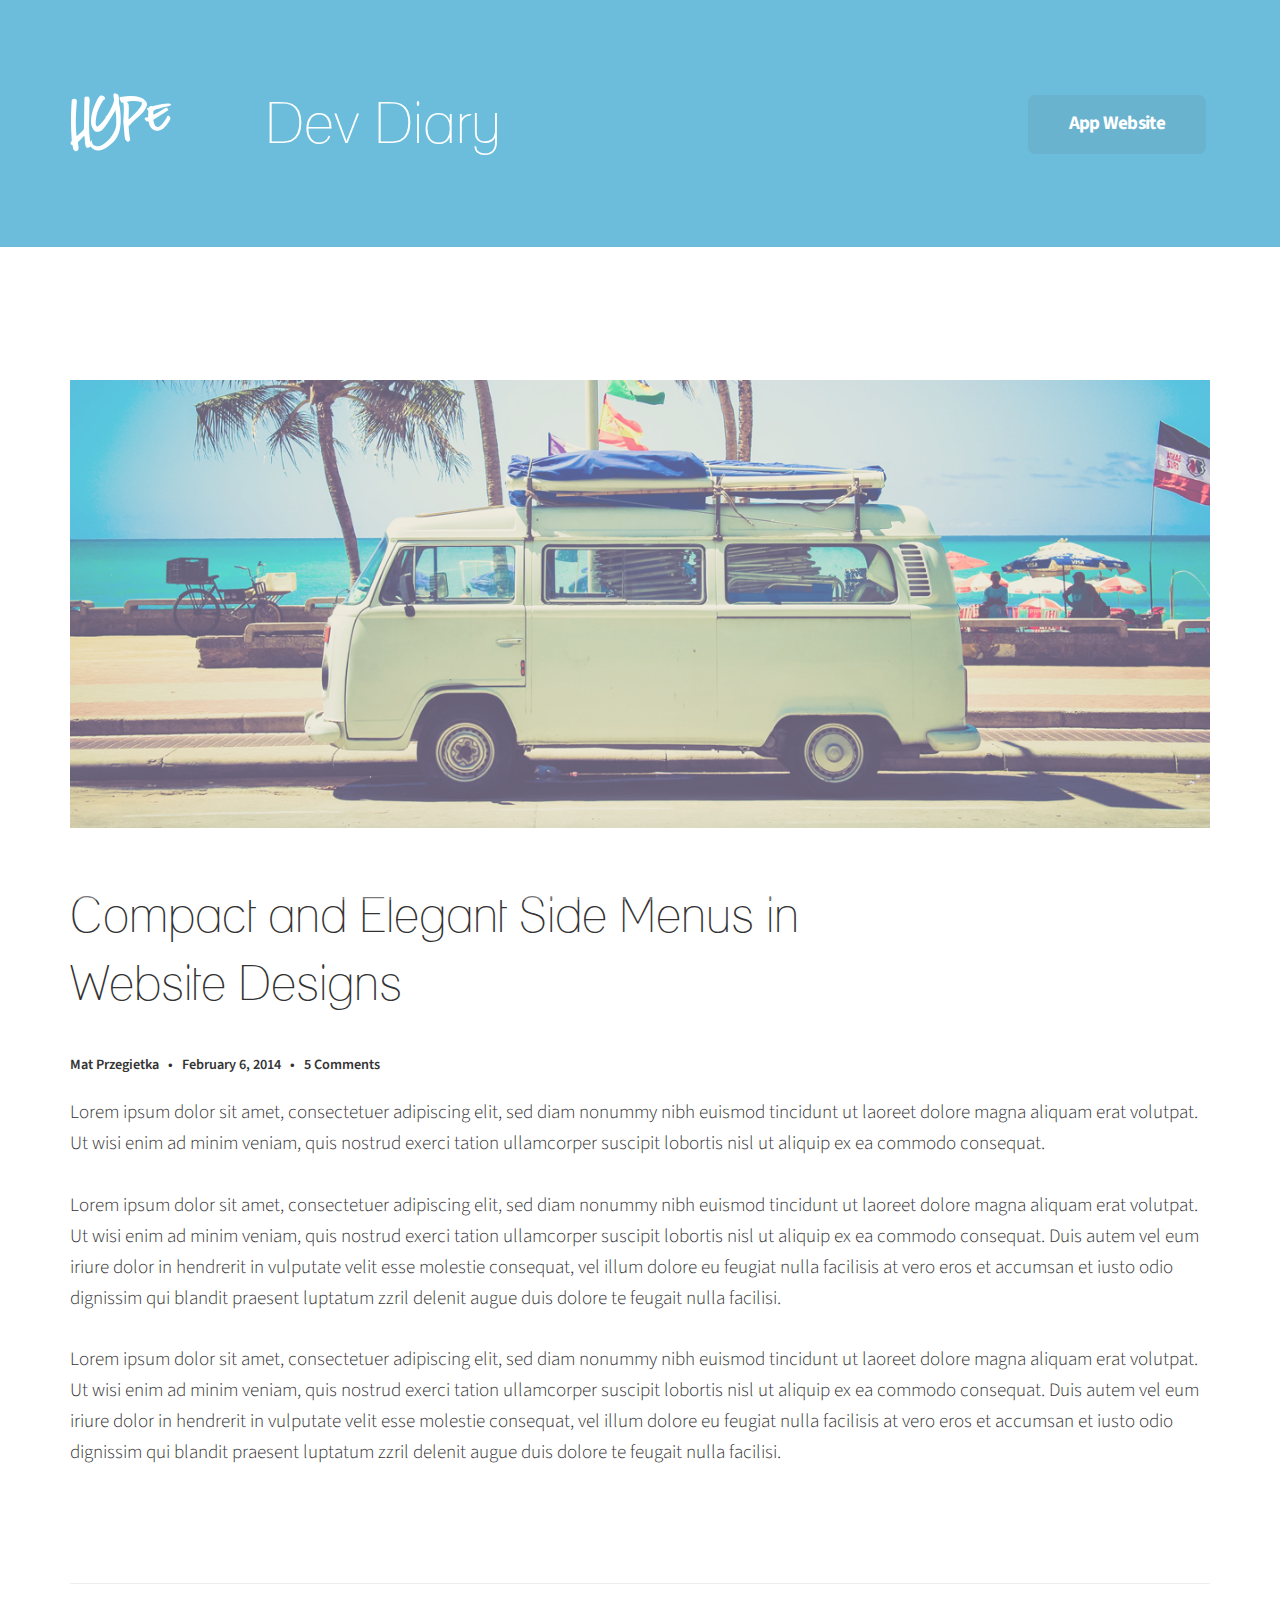
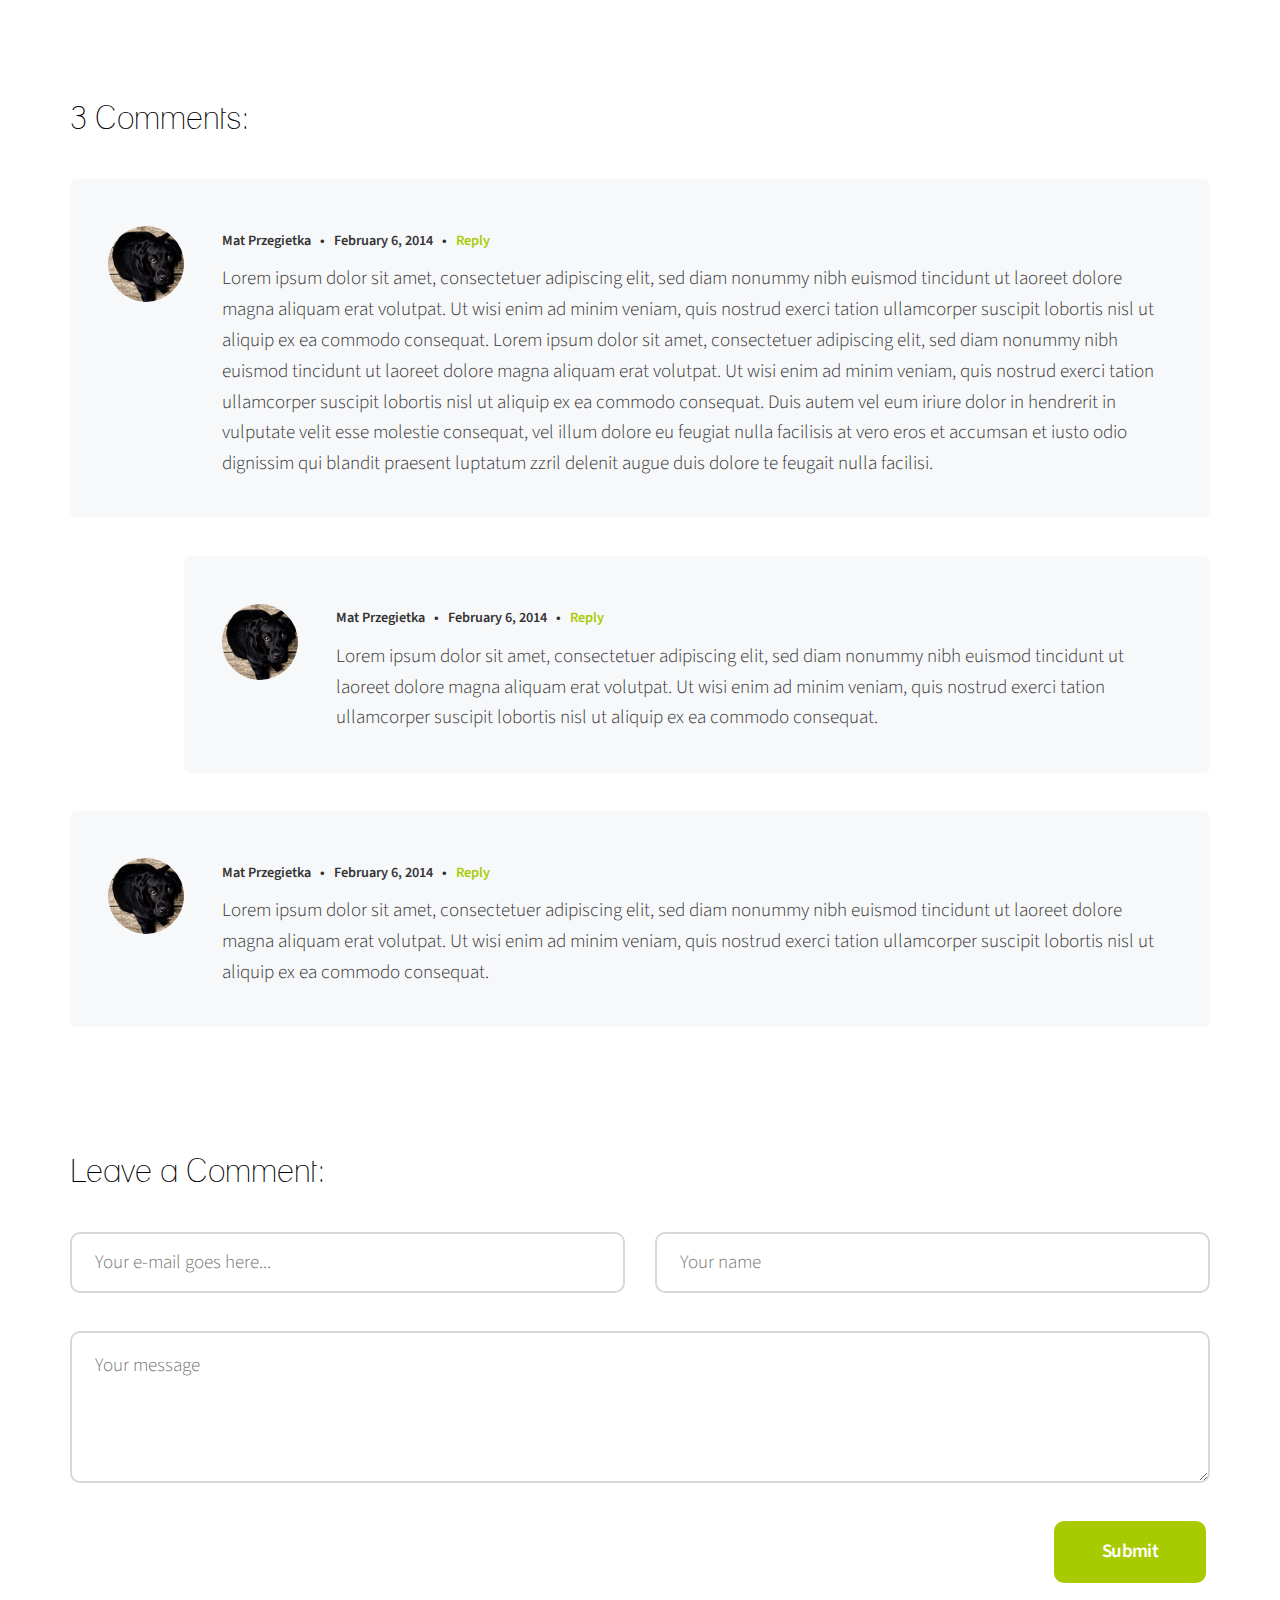
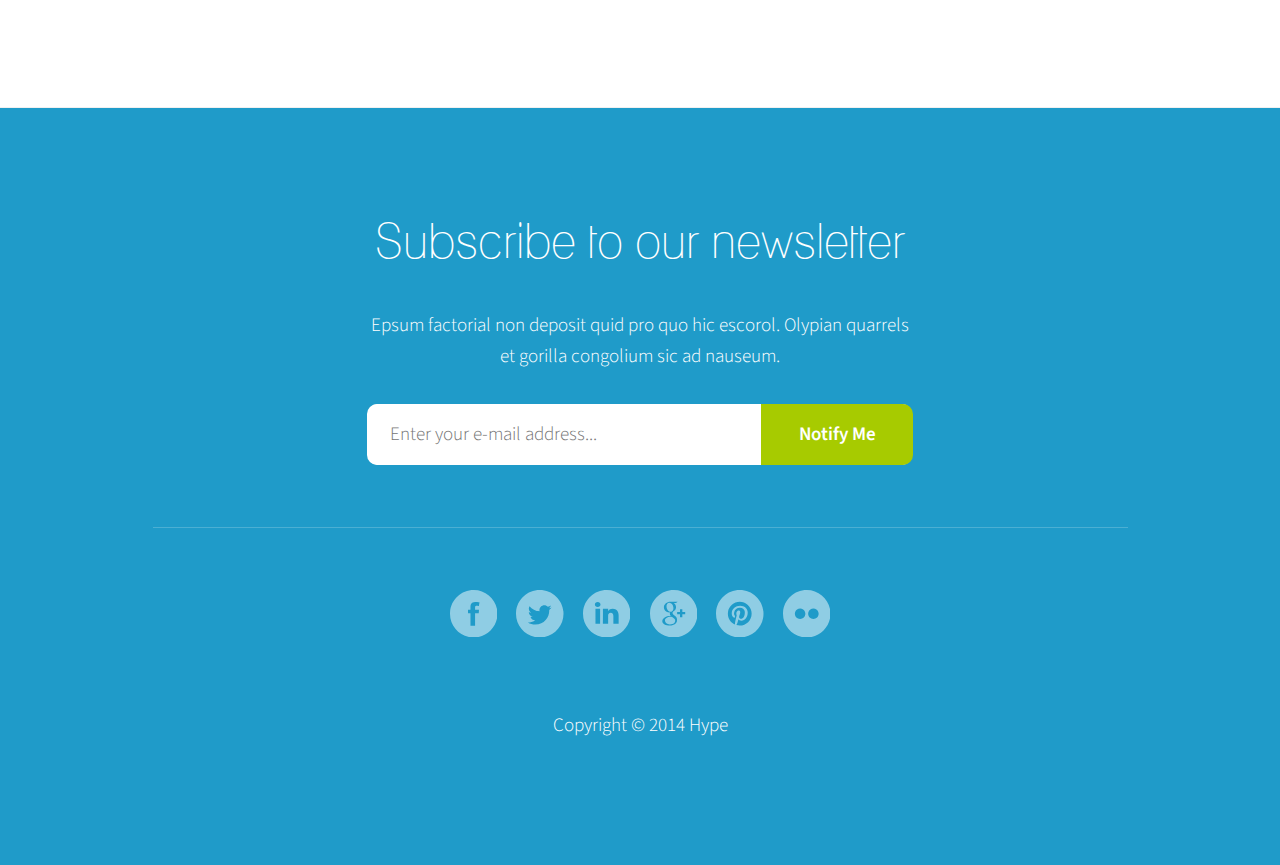
<file: theme_extras/android/solid/single_post.html>
<!DOCTYPE html>
<html>
  <head>
    <title>Hype - Mobile App Landing Page</title>
    <meta http-equiv="Content-Type" content="text/html; charset=UTF-8"/>  
    <meta name="viewport" content="width=device-width, initial-scale=1, maximum-scale=1">
    
    <!-- CSS Files comes here -->
    <link href="css/bootstrap.css" rel="stylesheet" media="screen">
    <link href="css/style.css" rel="stylesheet" media="screen">
    <link href="css/animate.css" rel="stylesheet" media="screen">
    <link href="css/owl.carousel.css" rel="stylesheet" media="screen">
    <link href="css/owl.theme.css" rel="stylesheet" media="screen">
    <link href="css/nivo-lightbox.css" rel="stylesheet" media="screen">
    <link href="css/nivo_lightbox_themes/default/default.css" rel="stylesheet" media="screen">
    <link href="css/colors/green.css" rel="stylesheet" media="screen">
    <link href="css/responsive.css" rel="stylesheet" media="screen">
    
    <!-- Google fonts -->
    <link href="http://fonts.googleapis.com/css?family=Source+Sans+Pro:200,300,400,600,700,900,200italic,300italic,400italic,600italic,700italic,900italic" rel="stylesheet" type="text/css">
    
    <!-- Modernizer and IE specyfic files -->  
    <script src="js/modernizr.custom.js"></script>
      
    <!-- HTML5 shim and Respond.js IE8 support of HTML5 elements and media queries -->
    <!--[if lt IE 9]>
      <script src="js/html5shiv.js"></script>
      <script src="js/respond.min.js"></script>
    <![endif]-->
    
    <!--[if IE 9]>
     <link href="css/ie.css" rel="stylesheet" media="screen">
    <![endif]-->
    
    <!-- HTML5 shim and Respond.js IE8 support of HTML5 elements and media queries -->
    <!--[if lt IE 9]>
     <script src="js/html5shiv.js"></script>
     <script src="js/respond.min.js"></script>
     <![endif]-->
    
    <!--[if IE 9]>
     <link href="css/ie.css" rel="stylesheet" media="screen">
     <![endif]-->
    
    <!--[if IE 9]>
     <svg id="svg-source" height="0" version="1.1"
     xmlns="http://www.w3.org/2000/svg" style="position:absolute; margin-left: -100%"
     xmlns:xlink="http://www.w3.org/1999/xlink">
     <g id="ebay" data-iconmelon="Flat Social Icons:354f7b29e660310903078904a9b5e5e1">
     <g>
     <path d="M13.604,14.422c-1.639,0.042-1.58,1.704-1.58,1.704s-0.026,1.728,1.583,1.706
     c1.608-0.02,1.582-1.67,1.582-1.67S15.242,14.379,13.604,14.422z"></path>
     <path d="M8.484,14.405c-1.458,0.001-1.53,1.292-1.53,1.292h2.981C9.936,15.697,9.936,14.405,8.484,14.405z"></path>
     <path d="M18.809,16.232c0,0-1.64-0.052-1.575,0.82c0.06,0.818,1.083,0.817,1.083,0.817
     c1.837,0.023,1.649-1.639,1.649-1.639L18.809,16.232z"></path>
     <path d="M16,0C7.162,0,0,7.164,0,16s7.162,16,16,16c8.837,0,16-7.164,16-16S24.837,0,16,0z M13.818,18.521
     c-1.352,0-1.814-0.762-1.814-0.762l-0.043,0.604h-0.992c0.039-0.414,0.045-1.042,0.045-1.042l-0.003-1.019
     c-0.003,0.057-0.007,0.093-0.007,0.093H6.92c0,0,0.057,1.428,1.531,1.455c1.146,0.021,1.354-0.775,1.354-0.775l1.06-0.002
     c0,0-0.113,1.447-2.417,1.447c-2.682,0-2.558-2.307-2.558-2.307c-0.013-0.512,0.085-2.484,2.619-2.483
     c2.136,0,2.465,1.543,2.501,2.28l-0.014-4.074h1.021v2.548c0,0,0.549-0.762,1.822-0.754c1.274,0.007,2.456,0.868,2.428,2.413
     C16.238,17.688,15.171,18.521,13.818,18.521z M20.068,18.355l-0.043-0.63c-0.4,0.507-0.939,0.79-1.885,0.796
     c-0.944,0.005-2.152-0.417-1.945-1.77c0.175-1.139,2.043-1.197,2.577-1.2c0.296-0.001,1.184-0.004,1.184-0.004
     c0.005-0.625-0.184-1.133-1.219-1.152c-1.095-0.021-1.179,0.698-1.179,0.698H16.48c0.219-1.569,2.328-1.377,2.328-1.377
     c2.199,0.091,2.15,1.318,2.178,1.827c0.022,0.438,0.002,1.061,0,1.758c-0.003,0.696,0.021,1.049,0.021,1.049L20.068,18.355z
     M23.018,20.062h-1.146l0.907-1.712l-2.352-4.449h1.185l1.733,3.456l1.736-3.456h1.071L23.018,20.062z"></path>
     </g>
     </g>
     <g id="b" data-iconmelon="Flat Social Icons:25bf6c56b9833a92c1d58e3f602437d2">
     <path d="M16,0C7.162,0,0,7.164,0,16s7.162,16,16,16s16-7.164,16-16S24.838,0,16,0z M17.757,23.972h-3.531
     C10.842,23.972,8,21.135,8,17.75V9.444C8,8.655,8.654,8,9.444,8c0.787,0,1.443,0.657,1.443,1.444c0,2.768,0.004,5.537,0.004,8.306
     c0,1.822,1.512,3.334,3.334,3.334h3.531c1.815,0,3.335-1.52,3.335-3.334c0-1.823-1.513-3.335-3.335-3.335h-3.809
     c-0.79,0-1.444-0.654-1.444-1.444c0-0.787,0.657-1.444,1.444-1.444h3.809c3.402,0,6.223,2.821,6.223,6.223
     C23.98,21.138,21.146,23.972,17.757,23.972z"></path>
     </g>
     <g id="soundcloud" data-iconmelon="Flat Social Icons:6c8f53194176bd185d19145650a30c64">
     <path d="M16,0C7.162,0,0,7.164,0,16s7.162,16,16,16c8.837,0,16-7.164,16-16S24.837,0,16,0z M8.244,17.997
     C8.24,18.034,8.213,18.06,8.181,18.06c-0.034,0-0.06-0.026-0.063-0.062L8,17.123l0.117-0.888c0.004-0.037,0.029-0.063,0.063-0.063
     c0.032,0,0.06,0.025,0.063,0.062l0.14,0.889L8.244,17.997z M8.839,18.528c-0.005,0.038-0.032,0.064-0.067,0.064
     c-0.033,0-0.061-0.026-0.066-0.064l-0.156-1.405l0.156-1.438c0.006-0.036,0.033-0.064,0.066-0.064c0.035,0,0.062,0.027,0.068,0.064
     l0.178,1.438L8.839,18.528z M9.48,18.768c-0.004,0.044-0.038,0.077-0.079,0.077c-0.043,0-0.077-0.033-0.08-0.078l-0.149-1.644
     c0,0,0.149-1.703,0.149-1.705c0.003-0.045,0.037-0.078,0.08-0.078c0.041,0,0.075,0.033,0.079,0.078l0.17,1.705L9.48,18.768z
	 M10.129,18.818c-0.005,0.053-0.045,0.092-0.094,0.092c-0.05,0-0.09-0.039-0.095-0.092L9.8,17.123l0.141-1.752
     c0.005-0.053,0.045-0.092,0.095-0.092c0.049,0,0.089,0.039,0.094,0.092l0.159,1.752L10.129,18.818z M10.781,18.832
     c-0.005,0.061-0.051,0.105-0.107,0.105c-0.058,0-0.104-0.045-0.107-0.105l-0.134-1.709l0.134-1.625
     c0.003-0.06,0.05-0.105,0.107-0.105c0.057,0,0.103,0.045,0.107,0.105l0.151,1.625L10.781,18.832z M11.438,18.833L11.438,18.833
     c-0.003,0.066-0.057,0.12-0.121,0.12s-0.117-0.054-0.12-0.12l-0.125-1.708l0.125-2.645c0.003-0.067,0.056-0.119,0.12-0.119
     s0.118,0.052,0.121,0.119l0.143,2.645L11.438,18.833z M12.102,18.823L12.102,18.823c-0.004,0.073-0.062,0.132-0.135,0.132
     s-0.132-0.059-0.135-0.133l-0.117-1.697l0.117-3.249c0.003-0.074,0.062-0.132,0.135-0.132s0.131,0.058,0.135,0.132l0.132,3.249
     L12.102,18.823z M12.77,18.806L12.77,18.806c-0.004,0.082-0.068,0.146-0.148,0.146c-0.081,0-0.146-0.063-0.148-0.146l-0.109-1.681
     l0.109-3.52c0.003-0.082,0.067-0.146,0.148-0.146c0.08,0,0.145,0.064,0.148,0.146l0.123,3.52L12.77,18.806z M13.442,18.796
     L13.442,18.796c-0.003,0.089-0.073,0.159-0.162,0.159c-0.088,0-0.159-0.07-0.161-0.159l-0.102-1.671l0.102-3.638
     c0.002-0.091,0.073-0.161,0.161-0.161c0.089,0,0.159,0.07,0.162,0.161l0.114,3.638L13.442,18.796z M14.12,18.78L14.12,18.78
     c-0.002,0.097-0.079,0.175-0.175,0.175c-0.097,0-0.174-0.078-0.176-0.175l-0.093-1.655l0.093-3.545
     c0.002-0.098,0.079-0.175,0.176-0.175c0.096,0,0.173,0.077,0.175,0.175l0.104,3.545L14.12,18.78z M14.805,18.77v-0.002
     c-0.003,0.106-0.085,0.188-0.19,0.188c-0.104,0-0.187-0.082-0.188-0.187l-0.085-1.643l0.085-3.417
     c0.002-0.106,0.085-0.188,0.188-0.188c0.105,0,0.188,0.082,0.19,0.188l0.095,3.418L14.805,18.77z M15.493,18.759L15.493,18.759
     c-0.002,0.11-0.094,0.201-0.203,0.201c-0.11,0-0.201-0.091-0.203-0.201c0,0-0.077-1.631-0.077-1.634l0.077-4.064
     c0.002-0.11,0.093-0.201,0.203-0.201c0.109,0,0.201,0.091,0.203,0.201l0.085,4.066L15.493,18.759z M16.178,18.736v-0.002
     c-0.001,0.118-0.099,0.216-0.217,0.216c-0.117,0-0.215-0.098-0.217-0.214l-0.088-1.609l0.088-4.434
     c0.002-0.119,0.1-0.216,0.217-0.216c0.118,0,0.216,0.097,0.217,0.215l0.098,4.435L16.178,18.736z M22.032,18.964
     c-0.035,0-5.45-0.002-5.455-0.002c-0.118-0.013-0.212-0.113-0.214-0.233v-6.245c0.002-0.116,0.042-0.175,0.189-0.231
     c0.383-0.148,0.816-0.235,1.26-0.235c1.814,0,3.301,1.391,3.458,3.164c0.234-0.098,0.491-0.152,0.762-0.152
     c1.087,0,1.968,0.881,1.968,1.968C24,18.084,23.119,18.964,22.032,18.964z"></path>
     </g>
     <g id="windows" data-iconmelon="Flat Social Icons:3941bd36575288e9e4eb130100d5be0c">
     <path d="M16,0C7.162,0,0,7.164,0,16s7.162,16,16,16c8.837,0,16-7.164,16-16S24.837,0,16,0z M15.373,10.123
     l8.022-1.171v7.04l-8.022,0.064V10.123z M8.597,21.748l0-5.049l6.043,0.04l0.005,5.841L8.597,21.748z M8.598,16.102l-0.006-5.047
     l6.05-0.824l0.003,5.836L8.598,16.102z M23.395,23.803l-8.022-1.133l-0.011-5.889l8.036,0.013L23.395,23.803z"></path>
     </g>
     <g id="vimeo" data-iconmelon="Flat Social Icons:83b39399dd43284c7bd751c96417d026">
     <path d="M16,0.001C7.165,0.001,0,7.164,0,16s7.165,15.999,16,15.999c8.836,0,16-7.163,16-15.999
     S24.836,0.001,16,0.001z M23.99,12.66c-0.07,1.555-1.159,3.682-3.26,6.381c-2.175,2.822-4.018,4.232-5.524,4.232
     c-0.932,0-1.721-0.858-2.365-2.58c-0.432-1.579-0.861-3.158-1.292-4.734c-0.48-1.721-0.994-2.582-1.542-2.582
     c-0.12,0-0.537,0.251-1.255,0.755L8,13.161c0.788-0.69,1.565-1.385,2.332-2.077c1.05-0.91,1.839-1.386,2.366-1.436
     c1.241-0.121,2.007,0.729,2.296,2.545c0.308,1.961,0.524,3.18,0.644,3.659c0.359,1.625,0.752,2.436,1.183,2.436
     c0.333,0,0.836-0.524,1.505-1.575c0.67-1.053,1.027-1.853,1.076-2.404c0.096-0.908-0.262-1.36-1.076-1.36
     c-0.382,0-0.777,0.081-1.183,0.251c0.79-2.559,2.296-3.802,4.519-3.729C23.31,9.517,24.087,10.582,23.99,12.66z"></path>
     </g>
     <g id="google-plus" data-iconmelon="Flat Social Icons:3769f7aef24d6a2de99b5c893b5d0bdb">
     <g>
     <path d="M15.765,11.719c-0.22-1.677-1.434-3.021-2.71-3.06s-2.133,1.244-1.912,2.922
     c0.22,1.676,1.434,3.065,2.71,3.104C15.129,14.723,15.985,13.395,15.765,11.719z"></path>
     <path d="M16,0C7.164,0,0,7.164,0,16s7.164,16,16,16s16-7.164,16-16S24.837,0,16,0z M13.363,23.958
     c-2.751,0-5.073-1.119-5.073-2.909c0-1.817,2.118-3.57,4.87-3.57c0.299,0,0.574-0.008,0.859-0.008
     c-0.376-0.366-0.675-0.815-0.675-1.369c0-0.327,0.105-0.646,0.252-0.925c-0.149,0.01-0.302,0.013-0.459,0.013
     c-2.26,0-3.774-1.607-3.774-3.6c0-1.949,2.091-3.632,4.312-3.632h4.956l-1.109,0.801h-1.571c1.042,0.401,1.598,1.616,1.598,2.862
     c0,1.047-0.581,1.947-1.4,2.588c-0.799,0.624-0.951,0.885-0.951,1.418c0,0.453,0.855,1.224,1.304,1.541
     c1.31,0.925,1.733,1.785,1.733,3.22C18.233,22.178,16.5,23.958,13.363,23.958z M23.709,16.384H21.78v1.93h-1.552v-1.93h-1.929
     v-1.553h1.929v-1.929h1.552v1.929h1.929V16.384z"></path>
     <path d="M14.917,18.137c-0.375-0.121-0.79-0.193-1.233-0.197c-1.902-0.021-3.606,1.159-3.606,2.577
     c0,1.445,1.374,2.648,3.276,2.648c2.674,0,3.605-1.129,3.605-2.575c0-0.175-0.021-0.345-0.061-0.511
     C16.689,19.261,15.948,18.855,14.917,18.137z"></path>
     </g>
     </g>
     <g id="android" data-iconmelon="Flat Social Icons:9afbe295969488fec44af206c92c8225">
     <g>
     <circle cx="18.115" cy="10.789" r="0.464"></circle>
     <circle cx="14.399" cy="10.789" r="0.464"></circle>
     <path d="M16,0C7.162,0,0,7.164,0,16s7.162,16,16,16c8.837,0,16-7.164,16-16S24.837,0,16,0z M11.303,18.014
     c0,0.513-0.416,0.93-0.929,0.93c-0.514,0-0.93-0.417-0.93-0.93v-3.975c0-0.512,0.416-0.928,0.93-0.928
     c0.513,0,0.929,0.416,0.929,0.928V18.014z M20.593,13.883v0.631v5.41c0,0.541-0.439,0.98-0.98,0.98h-0.708
     c0.023,0.082,0.037,0.169,0.037,0.259v0.052v0.309v1.6c0,0.514-0.416,0.93-0.93,0.93c-0.513,0-0.929-0.416-0.929-0.93v-1.6v-0.309
     v-0.052c0-0.09,0.013-0.177,0.037-0.259h-1.726c0.023,0.082,0.038,0.169,0.038,0.259v0.052v0.309v1.6
     c0,0.514-0.417,0.93-0.931,0.93c-0.512,0-0.928-0.416-0.928-0.93v-1.6v-0.309v-0.052c0-0.09,0.013-0.177,0.036-0.259h-0.707
     c-0.541,0-0.981-0.439-0.981-0.98v-5.41v-0.631v-0.771h0.067h8.536h0.067V13.883z M11.922,12.492c0-1.328,0.89-2.487,2.204-3.1
     l-0.175-0.262l-0.173-0.258l-0.386-0.579c-0.047-0.071-0.027-0.167,0.043-0.215c0.072-0.048,0.168-0.027,0.215,0.043l0.415,0.621
     l0.174,0.261l0.176,0.265c0.56-0.217,1.185-0.339,1.843-0.339S17.54,9.052,18.1,9.269l0.176-0.265l0.175-0.261l0.414-0.621
     c0.047-0.071,0.144-0.091,0.214-0.043c0.072,0.048,0.092,0.144,0.044,0.215l-0.386,0.579l-0.173,0.258L18.39,9.393
     c1.313,0.612,2.203,1.771,2.203,3.1H11.922z M23.07,18.014c0,0.513-0.416,0.93-0.929,0.93c-0.514,0-0.93-0.417-0.93-0.93v-3.975
     c0-0.512,0.416-0.928,0.93-0.928c0.513,0,0.929,0.416,0.929,0.928V18.014z"></path>
     </g>
     </g>
     <g id="skype" data-iconmelon="Flat Social Icons:13ef86601b5a3b71b5cc4961921a89c3">
     <g>
     <path d="M19.363,15.777c-0.359-0.234-0.797-0.434-1.306-0.597c-0.501-0.16-1.069-0.309-1.688-0.441
     c-0.487-0.113-0.845-0.2-1.056-0.259c-0.207-0.057-0.413-0.138-0.614-0.238c-0.193-0.098-0.347-0.212-0.455-0.346
     c-0.103-0.125-0.152-0.271-0.152-0.444c0-0.283,0.154-0.522,0.474-0.731c0.329-0.217,0.775-0.325,1.321-0.325
     c0.59,0,1.019,0.097,1.275,0.294c0.264,0.2,0.494,0.484,0.685,0.847c0.164,0.283,0.313,0.479,0.455,0.606
     c0.154,0.135,0.374,0.205,0.657,0.205c0.311,0,0.575-0.11,0.784-0.328c0.208-0.216,0.312-0.463,0.312-0.737
     c0-0.282-0.08-0.575-0.238-0.87c-0.156-0.291-0.406-0.571-0.742-0.833c-0.333-0.261-0.758-0.472-1.261-0.628
     c-0.5-0.155-1.099-0.235-1.78-0.235c-0.853,0-1.606,0.119-2.239,0.354c-0.642,0.236-1.14,0.583-1.481,1.028
     c-0.344,0.447-0.519,0.968-0.519,1.543c0,0.606,0.167,1.119,0.494,1.531c0.323,0.402,0.764,0.726,1.312,0.959
     c0.535,0.228,1.208,0.428,2,0.597c0.582,0.123,1.053,0.241,1.4,0.348c0.332,0.104,0.605,0.255,0.813,0.45
     c0.198,0.186,0.295,0.422,0.295,0.724c0,0.38-0.185,0.692-0.565,0.952c-0.389,0.266-0.905,0.4-1.537,0.4
     c-0.458,0-0.831-0.066-1.108-0.197c-0.273-0.13-0.489-0.297-0.64-0.496c-0.156-0.205-0.303-0.467-0.438-0.777
     c-0.123-0.283-0.272-0.504-0.448-0.653c-0.184-0.154-0.409-0.233-0.672-0.233c-0.32,0-0.588,0.099-0.797,0.297
     c-0.21,0.198-0.317,0.44-0.317,0.719c0,0.449,0.164,0.914,0.487,1.38c0.321,0.464,0.744,0.838,1.257,1.115
     c0.718,0.381,1.637,0.573,2.732,0.573c0.913,0,1.716-0.141,2.385-0.42c0.676-0.281,1.198-0.677,1.551-1.177
     c0.354-0.499,0.533-1.073,0.533-1.701c0-0.526-0.104-0.979-0.31-1.345C20.019,16.319,19.729,16.015,19.363,15.777z"></path>
     <path d="M16,0C7.162,0,0,7.164,0,16s7.162,16,16,16c8.837,0,16-7.164,16-16S24.837,0,16,0z M19.575,24.114
     c-0.757,0-1.469-0.19-2.093-0.526c-0.453,0.085-0.919,0.129-1.396,0.129c-4.216,0-7.632-3.416-7.632-7.633
     c0-0.523,0.053-1.037,0.154-1.533C8.223,13.894,8,13.129,8,12.312c0-2.444,1.981-4.427,4.426-4.427c0.866,0,1.673,0.25,2.354,0.681
     c0.425-0.074,0.86-0.112,1.306-0.112c4.215,0,7.631,3.417,7.631,7.63c0,0.563-0.061,1.11-0.176,1.64
     C23.835,18.315,24,18.982,24,19.688C24,22.133,22.02,24.114,19.575,24.114z"></path>
     </g>
     </g>
     <g id="paypal" data-iconmelon="Flat Social Icons:9f15f1d1ce84593b915b560c621b1454">
     <g>
     <path d="M18.877,11.635c-0.28-0.198-0.628-0.317-1.026-0.317h-2.305l-0.077,0.317l-0.935,4.008h2.208
     c0.491,0,0.98-0.164,1.407-0.431c0.166-0.104,0.325-0.225,0.467-0.357c0.394-0.376,0.692-0.852,0.82-1.374
     C19.656,12.692,19.399,12.014,18.877,11.635z"></path>
     <path d="M16,0C7.162,0,0,7.164,0,16s7.162,16,16,16c8.837,0,16-7.164,16-16S24.837,0,16,0z M23.857,13.48
     c-0.285,1.277-0.871,2.342-1.664,3.175c-1.218,1.269-2.936,1.979-4.847,2.011c-0.041,0-0.082,0.006-0.118,0.006H13.86l-1.15,5.23
     H8.001l3.555-15.805h8.022c1.489,0,3.125,0.672,3.926,2.098c0.275,0.49,0.454,1.068,0.491,1.74
     C24.018,12.403,23.976,12.92,23.857,13.48z"></path>
     </g>
     </g>
     <g id="linkedin" data-iconmelon="Flat Social Icons:01c61d24a0a5319e0d4efae034e4824a">
     <path d="M16,0C7.163,0,0,7.164,0,16s7.163,16,16,16c8.838,0,16-7.164,16-16S24.838,0,16,0z M11.522,22.691H8.403
     v-9.98h3.119V22.691z M9.883,11.463H9.86c-1.129,0-1.86-0.764-1.86-1.73C8,8.748,8.754,8,9.905,8c1.15,0,1.857,0.746,1.88,1.73
     C11.785,10.697,11.056,11.463,9.883,11.463z M24,22.691h-3.537v-5.164c0-1.353-0.552-2.275-1.77-2.275
     c-0.93,0-1.446,0.623-1.688,1.224c-0.09,0.216-0.075,0.515-0.075,0.816v5.399h-3.504c0,0,0.046-9.148,0-9.98h3.504v1.566
     c0.207-0.685,1.326-1.662,3.112-1.662c2.216,0,3.958,1.436,3.958,4.527V22.691z"></path>
     </g>
     <g id="devianart" data-iconmelon="Flat Social Icons:46e814bc28b3e6125ba2e8850d754d53">
     <g>
     <path d="M10.458,17.99l2.447-0.659L11.81,15.09C9.75,16.428,10.458,17.99,10.458,17.99z"></path>
     <path d="M16,0C7.162,0,0,7.164,0,16s7.162,16,16,16c8.837,0,16-7.164,16-16S24.837,0,16,0z M16.667,18.058
     l-1.698-3.448c0.819-0.139,1.588-0.1,2.264,0.025l0.718,1.334l2.493-0.674c0,0-3.024-2.128-6.647-1.086l2.019,4.096l-7.344,2.114
     c0,0-2.133-4.688,2.681-6.675L10.22,11.84l2.283-0.259l0.771,1.563c0.046-0.007,0.087-0.019,0.133-0.026
     C21.34,11.769,24,15.945,24,15.945L16.667,18.058z"></path>
     </g>
     </g>
     <g id="pinterest" data-iconmelon="Flat Social Icons:c197dd39ae48df54f39a4cb022bbc80e">
     <path d="M16,0C7.164,0,0,7.164,0,16c0,8.837,7.164,16,16,16c8.837,0,16-7.163,16-16C32,7.164,24.837,0,16,0z
	 M16,23.957c-0.788,0-1.548-0.115-2.267-0.328c0.303-0.479,0.636-1.098,0.805-1.713c0.098-0.356,0.563-2.199,0.563-2.199
     c0.278,0.53,1.09,0.997,1.954,0.997c2.572,0,4.317-2.344,4.317-5.482c0-2.372-2.01-4.584-5.065-4.584
     c-3.801,0-5.717,2.727-5.717,4.999c0,1.375,0.521,2.599,1.639,3.057c0.183,0.074,0.347,0.002,0.4-0.201
     c0.037-0.141,0.125-0.496,0.163-0.642c0.053-0.201,0.033-0.271-0.115-0.446c-0.322-0.381-0.527-0.872-0.527-1.569
     c0-2.021,1.512-3.83,3.938-3.83c2.147,0,3.328,1.312,3.328,3.065c0,2.307-1.021,4.253-2.537,4.253c-0.837,0-1.463-0.692-1.262-1.542
     c0.24-1.012,0.707-2.106,0.707-2.838c0-0.654-0.352-1.201-1.079-1.201c-0.855,0-1.543,0.885-1.543,2.071
     c0,0.755,0.255,1.266,0.255,1.266s-0.875,3.71-1.029,4.358c-0.143,0.608-0.162,1.279-0.139,1.838C9.97,22.048,8,19.233,8,15.958
     c0-4.419,3.583-8,8-8s8,3.581,8,8C24,20.376,20.418,23.957,16,23.957z"></path>
     </g>
     <g id="instagram" data-iconmelon="Flat Social Icons:39303518cc8a9ce85bae15b2e6037450">
     <g>
     <polygon points="22.15,12.555 22.15,10.196 22.15,9.843 21.797,9.845 19.438,9.852 19.447,12.564 	"></polygon>
     <path d="M16.002,18.815c1.553,0,2.816-1.263,2.816-2.815c0-0.614-0.199-1.18-0.533-1.643
     c-0.512-0.709-1.344-1.174-2.283-1.174s-1.771,0.465-2.283,1.174c-0.333,0.463-0.533,1.029-0.533,1.643
     C13.186,17.553,14.449,18.815,16.002,18.815z"></path>
     <path d="M16,0C7.162,0,0,7.164,0,16s7.162,16,16,16c8.837,0,16-7.164,16-16S24.837,0,16,0z M24.002,14.357v6.55
     c0,1.705-1.388,3.092-3.093,3.092h-9.815c-1.705,0-3.092-1.387-3.092-3.092v-6.55v-3.265C8.002,9.387,9.389,8,11.094,8h9.815
     c1.705,0,3.093,1.387,3.093,3.092V14.357z"></path>
     <path d="M20.377,16c0,2.413-1.963,4.375-4.375,4.375S11.627,18.413,11.627,16c0-0.581,0.116-1.135,0.322-1.643
     H9.561v6.55c0,0.846,0.688,1.533,1.533,1.533h9.815c0.847,0,1.534-0.687,1.534-1.533v-6.55h-2.389
     C20.26,14.865,20.377,15.419,20.377,16z"></path>
     </g>
     </g>
     <g id="flickr" data-iconmelon="Flat Social Icons:cdef6e95be364ec0c79e47e1545c9a1d">
     <path d="M16.001,0.001C7.164,0.001,0,7.164,0,16s7.164,15.999,16.001,15.999C24.836,31.999,32,24.836,32,16
     S24.836,0.001,16.001,0.001z M11.523,19.523C9.577,19.523,8,17.945,8,16c0-1.945,1.577-3.523,3.522-3.523
     c1.95,0,3.526,1.578,3.526,3.523C15.048,17.945,13.472,19.523,11.523,19.523z M20.477,19.523c-1.947,0-3.524-1.577-3.524-3.523
     s1.577-3.524,3.524-3.524C22.422,12.476,24,14.054,24,16S22.422,19.523,20.477,19.523z"></path>
     </g>
     <g id="google-drive" data-iconmelon="Flat Social Icons:9b4967612fb8f447ddfb18c76b84ad3f">
     <path d="M16,0C7.162,0,0,7.164,0,16s7.162,16,16,16c8.837,0,16-7.164,16-16S24.837,0,16,0z M10.376,22.584l-0.133-0.229
     l-2.198-3.771L8,18.508l0.045-0.076L13.1,9.677l0.131-0.228l0.132,0.227l2.199,3.771l0.045,0.077l-0.045,0.077l-5.054,8.754
     L10.376,22.584z M23.869,19.162l-2.168,3.789l-0.044,0.076h-0.089H11.46h-0.264l0.131-0.229l2.167-3.789l0.044-0.076h0.089h10.109
     H24L23.869,19.162z M23.736,18.033l-4.365,0.019h-0.088l-0.045-0.077L14.184,9.22l-0.131-0.228l0.263-0.001l4.366-0.018h0.088
     l0.045,0.077l5.055,8.755L24,18.032L23.736,18.033z"></path>
     </g>
     <g id="behance" data-iconmelon="Flat Social Icons:2cfaa5f08f9411971991c5776a62bc9c">
     <g>
     <path d="M13.422,14.585c0.267-0.164,0.402-0.454,0.402-0.868c0-0.461-0.177-0.765-0.531-0.914
     c-0.306-0.103-0.695-0.154-1.168-0.154H9.972v2.182h2.404C12.804,14.831,13.153,14.748,13.422,14.585z"></path>
     <path d="M20.369,14.89c-0.489,0-0.871,0.139-1.141,0.417c-0.271,0.279-0.44,0.656-0.51,1.132h3.295
     c-0.035-0.507-0.206-0.892-0.509-1.156C21.198,15.021,20.82,14.89,20.369,14.89z"></path>
     <path d="M13.395,16.634c-0.235-0.107-0.565-0.164-0.988-0.167H9.972v2.637h2.4c0.429,0,0.764-0.058,1.001-0.174
     c0.435-0.216,0.65-0.627,0.65-1.234C14.024,17.18,13.815,16.827,13.395,16.634z"></path>
     <path d="M16,0C7.163,0,0,7.164,0,16c0,8.836,7.163,16,16,16s16-7.164,16-16C32,7.164,24.837,0,16,0z M18.224,11.393
     h4.237v1.23h-4.237V11.393z M15.669,19.412c-0.187,0.308-0.42,0.568-0.7,0.778c-0.315,0.242-0.686,0.407-1.116,0.497
     c-0.43,0.089-0.895,0.133-1.397,0.133H8v-9.888h4.778c1.206,0.018,2.06,0.369,2.563,1.054c0.301,0.421,0.453,0.923,0.453,1.509
     c0,0.603-0.151,1.089-0.456,1.456c-0.172,0.206-0.423,0.394-0.755,0.563c0.504,0.185,0.885,0.475,1.143,0.873
     c0.256,0.397,0.385,0.88,0.385,1.449C16.11,18.421,15.964,18.947,15.669,19.412z M23.998,17.701h-5.327
     c0.031,0.733,0.284,1.248,0.766,1.542c0.292,0.184,0.643,0.275,1.054,0.275c0.434,0,0.789-0.111,1.061-0.335
     c0.149-0.121,0.281-0.289,0.394-0.503h1.952c-0.051,0.433-0.289,0.874-0.708,1.323c-0.655,0.71-1.572,1.065-2.75,1.065
     c-0.974,0-1.833-0.299-2.575-0.899c-0.746-0.6-1.116-1.576-1.116-2.926c0-1.268,0.335-2.239,1.006-2.916
     c0.672-0.675,1.543-1.014,2.614-1.014c0.637,0,1.21,0.114,1.72,0.343c0.511,0.228,0.931,0.589,1.262,1.082
     c0.302,0.434,0.496,0.938,0.584,1.511C23.986,16.585,24.007,17.07,23.998,17.701z"></path>
     </g>
     </g>
     <g id="dribbble" data-iconmelon="Flat Social Icons:5b9fc91059c3a0d20aa278a84f56f35d">
     <g>
     <path d="M16.473,16.053c0.09-0.029,0.178-0.056,0.269-0.082c-0.171-0.389-0.358-0.778-0.554-1.161
     c-3.518,1.052-6.895,0.976-7.015,0.974C9.17,15.855,9.168,15.927,9.168,16c0,1.755,0.662,3.355,1.75,4.566
     c0-0.001-0.002-0.003-0.002-0.003S12.785,17.245,16.473,16.053z"></path>
     <path d="M15.621,13.757c-1.182-2.102-2.445-3.815-2.537-3.937c-1.905,0.9-3.326,2.655-3.771,4.771
     C9.494,14.595,12.342,14.629,15.621,13.757z"></path>
     <path d="M14.363,9.366c-0.008,0.003-0.016,0.003-0.022,0.006c0.013-0.003,0.021-0.004,0.021-0.004
     S14.363,9.367,14.363,9.366z"></path>
     <path d="M20.513,10.873C19.309,9.812,17.729,9.167,16,9.167c-0.555,0-1.094,0.068-1.61,0.193
     c0.103,0.136,1.386,1.84,2.553,3.986C19.522,12.38,20.495,10.899,20.513,10.873z"></path>
     <path d="M11.801,21.386l0.001-0.002c-0.051-0.04-0.104-0.076-0.154-0.117
     C11.737,21.339,11.801,21.386,11.801,21.386z"></path>
     <path d="M16,0C7.162,0,0,7.164,0,16c0,8.836,7.162,16,16,16c8.837,0,16-7.164,16-16C32,7.164,24.837,0,16,0z
     M23.836,17.611c-0.104,0.514-0.262,1.021-0.466,1.503c-0.2,0.474-0.448,0.933-0.737,1.36c-0.286,0.423-0.615,0.821-0.977,1.183
     c-0.361,0.361-0.76,0.689-1.184,0.976c-0.427,0.289-0.885,0.538-1.358,0.738c-0.483,0.205-0.99,0.361-1.504,0.466
     C17.084,23.946,16.542,24,16,24s-1.084-0.055-1.611-0.164c-0.515-0.105-1.02-0.261-1.503-0.466c-0.474-0.2-0.932-0.449-1.36-0.738
     c-0.423-0.286-0.82-0.614-1.183-0.976c-0.362-0.362-0.69-0.76-0.976-1.183c-0.289-0.427-0.539-0.886-0.738-1.36
     c-0.204-0.482-0.361-0.989-0.467-1.503C8.055,17.085,8,16.542,8,16c0-0.542,0.055-1.084,0.162-1.61
     c0.105-0.514,0.263-1.021,0.467-1.504c0.199-0.475,0.449-0.932,0.738-1.359c0.285-0.423,0.613-0.822,0.976-1.183
     c0.362-0.362,0.76-0.691,1.183-0.977c0.429-0.29,0.887-0.538,1.36-0.738c0.483-0.204,0.988-0.362,1.503-0.466
     C14.916,8.055,15.458,8,16,8s1.084,0.055,1.61,0.164c0.514,0.104,1.021,0.262,1.504,0.466c0.474,0.201,0.932,0.448,1.358,0.738
     c0.424,0.286,0.822,0.614,1.184,0.977c0.361,0.361,0.69,0.76,0.977,1.183c0.289,0.427,0.537,0.884,0.737,1.359
     c0.204,0.483,0.361,0.99,0.466,1.504C23.945,14.915,24,15.458,24,16C24,16.542,23.945,17.085,23.836,17.611z"></path>
     <path d="M17.162,17.118c-4.035,1.405-5.35,4.241-5.36,4.266c1.159,0.905,2.614,1.449,4.198,1.449
     c0.946,0,1.848-0.193,2.667-0.542c-0.101-0.597-0.498-2.689-1.46-5.188C17.192,17.108,17.178,17.112,17.162,17.118z"></path>
     <path d="M17.47,14.364c0.158,0.326,0.312,0.657,0.454,0.991c0.051,0.118,0.1,0.236,0.146,0.353
     c2.349-0.295,4.66,0.202,4.76,0.224c-0.018-1.621-0.596-3.107-1.555-4.271C21.262,11.679,20.167,13.263,17.47,14.364z"></path>
     <path d="M18.488,16.786c0.896,2.463,1.26,4.468,1.329,4.88c1.534-1.036,2.624-2.678,2.928-4.582
     C22.604,17.039,20.692,16.434,18.488,16.786z"></path>
     </g>
     </g>
     <g id="dropbox" data-iconmelon="Flat Social Icons:a57142a646219e495b85f185ff6a4cec">
     <g>
     <polygon points="11.254,14.239 16,17.169 20.746,14.239 16,11.31 	"></polygon>
     <path d="M16,0C7.162,0,0,7.164,0,16c0,8.836,7.162,16,16,16c8.837,0,16-7.164,16-16C32,7.164,24.837,0,16,0z
     M20.727,20.61l-4.716,2.826l-4.717-2.826v-1.035l1.414,0.922l3.303-2.739l3.303,2.739l1.413-0.922V20.61z M24,16.843l-4.707,3.071
     L16,17.169l-3.293,2.746L8,16.843l3.254-2.604L8,11.633l4.707-3.069L16,11.31l3.293-2.746L24,11.633l-3.254,2.606L24,16.843z"></path>
     </g>
     </g>
     <g id="tumblr" data-iconmelon="Flat Social Icons:24bf431e88e63578da6132535013e512">
     <path d="M16,0.001C7.163,0.001,0,7.164,0,16c0,8.836,7.163,16,16,16s16-7.164,16-16C32,7.164,24.837,0.001,16,0.001z
	 M20.501,23.128c-0.685,0.32-1.303,0.547-1.857,0.676C18.089,23.936,17.49,24,16.846,24c-0.731,0-1.379-0.093-1.939-0.276
     c-0.562-0.187-1.042-0.448-1.438-0.791c-0.396-0.342-0.673-0.707-0.825-1.091c-0.153-0.385-0.229-0.943-0.229-1.675v-5.611h-1.77
     v-2.264c0.63-0.205,1.167-0.498,1.615-0.878c0.448-0.381,0.809-0.839,1.079-1.374C13.608,9.506,13.796,8.825,13.898,8h2.275v4.044
     h3.796v2.511h-3.796v4.103c0,0.928,0.049,1.523,0.146,1.786c0.098,0.265,0.28,0.475,0.55,0.632c0.353,0.212,0.757,0.317,1.213,0.317
     c0.811,0,1.615-0.264,2.418-0.791V23.128z"></path>
     </g>
     <g id="wordpress" data-iconmelon="Flat Social Icons:8982a6e065298d42a98bf7a0e7a8e880">
     <path d="M16,0C7.162,0,0,7.163,0,16s7.162,16,16,16c8.837,0,16-7.164,16-16S24.837,0,16,0z M8,16
     c0-1.161,0.249-2.261,0.693-3.257l3.816,10.456C9.841,21.904,8,19.166,8,16z M16.001,24.001c-0.787,0-1.544-0.114-2.26-0.325
     l2.401-6.976l2.458,6.737c0.016,0.039,0.036,0.075,0.057,0.109C17.826,23.84,16.933,24.001,16.001,24.001z M17.104,12.249
     c0.482-0.025,0.915-0.076,0.915-0.076c0.431-0.053,0.38-0.685-0.05-0.66c0,0-1.297,0.103-2.133,0.103
     c-0.786,0-2.107-0.103-2.107-0.103c-0.431-0.024-0.482,0.634-0.051,0.66c0,0,0.408,0.05,0.839,0.076l1.247,3.415l-1.751,5.25
     l-2.914-8.665c0.482-0.025,0.915-0.076,0.915-0.076c0.432-0.053,0.38-0.685-0.05-0.66c0,0-1.295,0.103-2.132,0.103
     c-0.15,0-0.326-0.005-0.515-0.01c1.43-2.172,3.888-3.607,6.685-3.607c2.083,0,3.979,0.797,5.402,2.101
     c-0.035-0.002-0.069-0.007-0.103-0.007c-0.787,0-1.343,0.685-1.343,1.42c0,0.66,0.38,1.217,0.785,1.876
     c0.304,0.532,0.66,1.217,0.66,2.207c0,0.686-0.204,1.546-0.608,2.586l-0.798,2.666L17.104,12.249z M20.024,22.915l2.443-7.064
     c0.457-1.142,0.609-2.054,0.609-2.865c0-0.295-0.02-0.568-0.055-0.824C23.646,13.302,24,14.608,24,16
     C24,18.952,22.401,21.528,20.024,22.915z"></path>
     </g>
     <g id="youtube" data-iconmelon="Flat Social Icons:f9e142e4c73e16cac7c3691b8694eec7">
     <g>
     <path d="M15.032,20.878c-0.064,0.081-0.137,0.145-0.225,0.194c-0.081,0.056-0.146,0.08-0.202,0.08
     c-0.065,0-0.121-0.016-0.146-0.056c-0.033-0.04-0.049-0.105-0.049-0.185v-2.807h-0.726v3.056c0,0.218,0.04,0.379,0.121,0.484
     c0.089,0.113,0.218,0.169,0.387,0.169c0.138,0,0.275-0.04,0.42-0.121c0.145-0.073,0.29-0.187,0.419-0.339v0.403h0.733v-3.653
     h-0.733V20.878z"></path>
     <path d="M17.701,18.064c-0.113,0-0.226,0.032-0.339,0.088c-0.112,0.057-0.217,0.146-0.313,0.25v-1.588h-0.734v4.943
     h0.734v-0.282c0.097,0.113,0.201,0.193,0.313,0.25c0.113,0.056,0.234,0.08,0.38,0.08c0.217,0,0.387-0.072,0.499-0.209
     c0.113-0.137,0.169-0.338,0.169-0.597v-2.024c0-0.299-0.064-0.524-0.186-0.678C18.104,18.145,17.927,18.064,17.701,18.064z
     M17.661,20.902c0,0.121-0.025,0.202-0.065,0.25c-0.04,0.057-0.104,0.082-0.201,0.082c-0.057,0-0.113-0.017-0.169-0.041
     c-0.057-0.024-0.121-0.073-0.177-0.129V18.79c0.048-0.049,0.104-0.089,0.153-0.113c0.048-0.024,0.104-0.032,0.153-0.032
     c0.097,0,0.178,0.032,0.226,0.097c0.056,0.065,0.081,0.153,0.081,0.275V20.902z"></path>
     <path d="M15.887,14.023c0.113,0,0.202-0.032,0.266-0.097c0.065-0.064,0.097-0.145,0.097-0.25v-2.194
     c0-0.088-0.032-0.161-0.097-0.209c-0.072-0.057-0.161-0.081-0.266-0.081c-0.097,0-0.186,0.024-0.242,0.081
     c-0.064,0.048-0.097,0.121-0.097,0.209v2.194c0,0.104,0.033,0.193,0.089,0.25C15.693,13.992,15.782,14.023,15.887,14.023z"></path>
     <polygon points="10.838,17.531 11.685,17.531 11.685,21.757 12.508,21.757 12.508,17.531 13.363,17.531
     13.363,16.814 10.838,16.814 	"></polygon>
     <path d="M16.001,0C7.165,0,0,7.164,0,16c0,8.836,7.165,16,16.001,16C24.837,32,32,24.836,32,16
     C32,7.164,24.837,0,16.001,0z M17.749,10.596h0.823v3.082c0,0.097,0.016,0.161,0.057,0.209c0.032,0.04,0.089,0.064,0.161,0.064
     c0.065,0,0.137-0.032,0.234-0.088c0.089-0.057,0.177-0.129,0.25-0.217v-3.049h0.823v4.017h-0.823v-0.443
     c-0.153,0.169-0.307,0.291-0.468,0.379c-0.169,0.081-0.322,0.121-0.483,0.121c-0.185,0-0.332-0.057-0.428-0.178
     c-0.097-0.121-0.146-0.298-0.146-0.541V10.596z M14.702,11.516c0-0.315,0.111-0.557,0.33-0.742
     c0.226-0.186,0.524-0.283,0.896-0.283c0.338,0,0.62,0.097,0.838,0.299c0.21,0.193,0.323,0.443,0.323,0.75v2.072
     c0,0.347-0.105,0.613-0.323,0.806c-0.209,0.202-0.508,0.298-0.878,0.298c-0.355,0-0.646-0.104-0.863-0.306
     c-0.21-0.202-0.321-0.468-0.321-0.814V11.516z M12.467,9.168l0.597,2.178h0.065l0.572-2.178h0.936l-1.073,3.186v2.258h-0.927
     v-2.153l-1.105-3.291H12.467z M24,20.548c0,1.257-1.033,2.282-2.282,2.282H10.282C9.032,22.831,8,21.806,8,20.548v-2.331
     c0-1.258,1.032-2.291,2.282-2.291h11.436c1.25,0,2.282,1.033,2.282,2.291V20.548z"></path>
     <path d="M19.902,18.016c-0.331,0-0.597,0.104-0.798,0.299c-0.21,0.201-0.314,0.459-0.314,0.774v1.636
     c0,0.355,0.097,0.63,0.282,0.831c0.186,0.202,0.444,0.299,0.775,0.299c0.362,0,0.637-0.089,0.814-0.283
     c0.186-0.186,0.283-0.467,0.283-0.847V20.54h-0.759v0.169c0,0.21-0.024,0.355-0.072,0.411c-0.048,0.065-0.129,0.097-0.25,0.097
     c-0.113,0-0.202-0.032-0.25-0.113c-0.049-0.072-0.065-0.202-0.065-0.396v-0.685h1.396v-0.936c0-0.347-0.097-0.605-0.275-0.791
     C20.492,18.112,20.234,18.016,19.902,18.016z M20.185,19.451h-0.637V19.08c0-0.146,0.016-0.258,0.073-0.322
     c0.048-0.064,0.129-0.105,0.25-0.105c0.112,0,0.193,0.041,0.241,0.105s0.072,0.177,0.072,0.322V19.451z"></path>
     </g>
     </g>
     <g id="youtube1" data-iconmelon="Flat Social Icons:ae51022a3ad2fc6c00a29d6f7454ccbf">
     <g>
     <polygon points="13.868,19.084 19.106,16.008 13.868,12.931 	"></polygon>
     <path d="M16,0C7.163,0,0,7.164,0,16c0,8.836,7.163,16,16,16c8.836,0,16-7.164,16-16C32,7.164,24.836,0,16,0z
     M24,18.86c0,2.757-2.758,2.757-2.758,2.757H10.756C8,21.617,8,18.86,8,18.86V13.14c0-2.757,2.756-2.757,2.756-2.757h10.486
     C24,10.382,24,13.14,24,13.14V18.86z"></path>
     </g>
     </g>
     <g id="facebook" data-iconmelon="Flat Social Icons:05a5948ba66490483129c2bcdaa481f1">
     <path d="M16,0C7.163,0,0,7.164,0,16c0,8.837,7.163,16,16,16s16-7.163,16-16C32,7.164,24.836,0,16,0z M19.532,13.291
     l-0.184,2.394h-2.454V24h-3.101v-8.315H12.14v-2.394h1.654v-1.608c0-0.708,0.018-1.802,0.533-2.479C14.869,8.487,15.614,8,16.895,8
     c2.087,0,2.965,0.298,2.965,0.298l-0.414,2.451c0,0-0.689-0.2-1.332-0.2c-0.644,0-1.22,0.231-1.22,0.874v1.869H19.532z"></path>
     </g>
     <g id="twitter" data-iconmelon="Flat Social Icons:26b05726b10222fa77dc99e12fd47da2">
     <path d="M16,0C7.164,0,0,7.164,0,16c0,8.837,7.164,16,16,16c8.837,0,16-7.163,16-16C32,7.164,24.837,0,16,0z
	 M22.373,13.511c0.006,0.14,0.009,0.283,0.009,0.425c0,4.346-3.306,9.355-9.355,9.355c-1.856,0-3.585-0.544-5.04-1.477
     c0.257,0.031,0.52,0.045,0.784,0.045c1.54,0,2.958-0.525,4.084-1.408c-1.439-0.025-2.653-0.977-3.071-2.282
     c0.2,0.039,0.406,0.059,0.618,0.059c0.301,0,0.591-0.039,0.866-0.116c-1.505-0.301-2.639-1.63-2.639-3.224v-0.041
     c0.445,0.245,0.952,0.394,1.49,0.411c-0.882-0.59-1.462-1.597-1.462-2.737c0-0.603,0.161-1.167,0.444-1.655
     c1.623,1.991,4.046,3.299,6.778,3.436c-0.058-0.24-0.085-0.491-0.085-0.749c0-1.815,1.472-3.288,3.287-3.288
     c0.946,0,1.802,0.399,2.399,1.038c0.751-0.147,1.454-0.42,2.09-0.797c-0.244,0.768-0.767,1.411-1.446,1.818
     c0.665-0.08,1.299-0.256,1.889-0.518C23.575,12.468,23.016,13.047,22.373,13.511z"></path>
     </g>
     <g id="window" data-iconmelon="Simple Line Icons:95826e5aacba57856e79ce7078e01327">
     <g>
     <path  d="M4.29,5.898c0.812,0,1.472-0.659,1.472-1.471c0-0.81-0.659-1.467-1.472-1.467
     c-0.81,0-1.467,0.657-1.467,1.467C2.823,5.239,3.48,5.898,4.29,5.898z M4.29,4.109c0.183,0,0.325,0.139,0.325,0.318
     c0,0.36-0.643,0.368-0.643,0C3.973,4.253,4.115,4.109,4.29,4.109z"></path>
     <path  d="M31.426,0H0.572C0.26,0,0,0.259,0,0.574v30.852C0,31.742,0.26,32,0.572,32h30.854
     C31.74,32,32,31.742,32,31.425V0.574C32,0.259,31.74,0,31.426,0z M30.851,1.149V7.71H1.146V1.149H30.851z M1.146,30.852V8.858
     h29.704v21.994H1.146z"></path>
     <path  d="M15.951,5.943c0.834,0,1.51-0.68,1.51-1.516c0-0.834-0.676-1.512-1.51-1.512
     c-0.835,0-1.516,0.678-1.516,1.512C14.436,5.263,15.116,5.943,15.951,5.943z M15.951,4.063c0.202,0,0.363,0.165,0.363,0.364
     c0,0.405-0.73,0.401-0.73,0C15.584,4.228,15.751,4.063,15.951,4.063z"></path>
     <path  d="M10.102,5.943c0.834,0,1.51-0.68,1.51-1.516c0-0.834-0.676-1.512-1.51-1.512
     c-0.838,0-1.516,0.678-1.516,1.512C8.586,5.263,9.264,5.943,10.102,5.943z M10.102,4.063c0.199,0,0.363,0.165,0.363,0.364
     c0,0.405-0.733,0.401-0.733,0C9.731,4.228,9.898,4.063,10.102,4.063z"></path>
     </g>
     </g>
     <g id="console" data-iconmelon="Simple Line Icons:3799862b0d8cfb555e3a9985c55f7c04">
     <g>
     <path  d="M4.293,5.898c0.812,0,1.472-0.659,1.472-1.471c0-0.81-0.659-1.467-1.472-1.467S2.82,3.618,2.82,4.427
     C2.82,5.239,3.48,5.898,4.293,5.898z M4.293,4.109c0.178,0,0.322,0.144,0.322,0.318c0,0.354-0.646,0.354-0.646,0
     C3.97,4.253,4.115,4.109,4.293,4.109z"></path>
     <path  d="M31.426,0H0.574C0.26,0,0,0.259,0,0.574v30.852C0,31.742,0.26,32,0.574,32h30.852
     C31.743,32,32,31.742,32,31.425V0.574C32,0.259,31.743,0,31.426,0z M30.851,1.149V7.71H1.149V1.149H30.851z M1.149,30.852V8.858
     h29.701v21.994H1.149z"></path>
     <path  d="M15.948,5.943c0.837,0,1.519-0.68,1.519-1.516c0-0.834-0.682-1.512-1.519-1.512
     c-0.835,0-1.513,0.678-1.513,1.512C14.436,5.263,15.113,5.943,15.948,5.943z M15.948,4.063c0.202,0,0.366,0.165,0.366,0.364
     c0,0.401-0.728,0.405-0.728,0C15.587,4.228,15.748,4.063,15.948,4.063z"></path>
     <path  d="M4.692,11.733c-0.229-0.218-0.594-0.213-0.812,0.014c-0.22,0.229-0.214,0.592,0.014,0.811l3.575,3.447
     l-3.444,3.444c-0.224,0.224-0.224,0.588,0,0.812c0.115,0.112,0.261,0.168,0.408,0.168s0.292-0.056,0.404-0.168l4.269-4.27
     L4.692,11.733z"></path>
     <path  d="M12.143,19.281H8.29c-0.317,0-0.574,0.258-0.574,0.574c0,0.315,0.257,0.574,0.574,0.574h3.853
     c0.312,0,0.571-0.258,0.571-0.574C12.714,19.539,12.454,19.281,12.143,19.281z"></path>
     <path  d="M10.099,5.943c0.837,0,1.516-0.68,1.516-1.516c0-0.834-0.679-1.512-1.516-1.512
     c-0.835,0-1.513,0.678-1.513,1.512C8.586,5.263,9.264,5.943,10.099,5.943z M10.099,4.063c0.202,0,0.366,0.165,0.366,0.364
     c0,0.401-0.73,0.405-0.73,0C9.734,4.228,9.898,4.063,10.099,4.063z"></path>
     </g>
     </g>
     <g id="map" data-iconmelon="Simple Line Icons:a4b70a6cd279d998b013bcc2f1f3401f">
     <g>
     <path  d="M31.222,0.504l-10.079,3.75l-10.084-3.75c-0.02-0.012-0.042-0.003-0.066-0.007
     c-0.047-0.013-0.088-0.017-0.135-0.017s-0.091,0.004-0.135,0.017c-0.024,0.004-0.047-0.005-0.066,0.007L0.377,4.33
     C0.151,4.411,0,4.63,0,4.871v26.084c0,0.189,0.094,0.364,0.247,0.475c0.1,0.066,0.213,0.104,0.328,0.104
     c0.071,0,0.135-0.013,0.203-0.037l10.079-3.754l10.081,3.754c0.069,0.024,0.139,0.037,0.204,0.037c0.066,0,0.135-0.013,0.201-0.037
     l10.279-3.83C31.852,27.584,32,27.368,32,27.126V1.044c0-0.189-0.091-0.365-0.247-0.473C31.599,0.464,31.4,0.434,31.222,0.504z
     M10.28,26.726l-9.128,3.398V5.271l9.128-3.396V26.726z M20.565,30.124l-9.131-3.398V1.875l9.131,3.396V30.124z M30.848,26.726
     l-9.128,3.398V5.271l9.128-3.396V26.726z"></path>
     </g>
     </g>
     <g id="map1" data-iconmelon="Simple Line Icons:bffa16c31a4a8ed87c10411fdd478bb3">
     <g>
     <path  d="M26.285,0H12.574c-0.314,0-0.571,0.257-0.571,0.573v2.859H5.719c-0.318,0-0.575,0.257-0.575,0.571v27.419
     C5.144,31.741,5.4,32,5.719,32h13.709c0.315,0,0.575-0.259,0.575-0.577v-2.852h6.282c0.316,0,0.571-0.257,0.571-0.572V0.573
     C26.856,0.257,26.602,0,26.285,0z M6.293,30.85V4.579h5.71v23.42c0,0.224,0.15,0.381,0.334,0.475l-0.017,0.039l4.679,2.337H6.293z
     M18.854,30.497l-3.847-1.926h3.847V30.497z M25.71,27.424h-6.282h-6.278V4.004V1.149H25.71V27.424z"></path>
     </g>
     </g>
     <g id="search" data-iconmelon="Simple Line Icons:30cb2d53906317e06f9f6dc22d2d1f43">
     <g>
     <path  d="M21.789,20.972c-0.091-0.087-0.203-0.11-0.318-0.132c2.149-2.305,3.354-5.265,3.354-8.43
     c0.003-3.312-1.29-6.43-3.633-8.772C18.847,1.291,15.729,0,12.415,0C9.1,0,5.983,1.291,3.636,3.638
     C1.293,5.98,0.001,9.099,0.003,12.413c0,3.315,1.293,6.433,3.639,8.776c2.342,2.344,5.458,3.635,8.773,3.635
     c3.162,0,6.124-1.206,8.426-3.352c0.021,0.113,0.044,0.228,0.129,0.316L31.015,31.83c0.11,0.111,0.259,0.17,0.407,0.17
     s0.294-0.059,0.407-0.17c0.225-0.225,0.225-0.59,0-0.814L21.789,20.972z M20.373,20.374c-2.126,2.124-4.952,3.297-7.958,3.297
     c-3.005,0-5.832-1.173-7.96-3.297c-2.126-2.127-3.297-4.952-3.297-7.961C1.155,9.406,2.327,6.58,4.452,4.453
     c2.129-2.127,4.958-3.3,7.963-3.3c3.006,0,5.832,1.173,7.961,3.3c2.125,2.127,3.297,4.952,3.297,7.957
     C23.673,15.417,22.499,18.244,20.373,20.374z"></path>
     <path  d="M3.044,12.416h1.152c0-4.53,3.69-8.219,8.219-8.219V3.043C7.249,3.043,3.044,7.248,3.044,12.416z"></path>
     </g>
     </g>
     <g id="joystick" data-iconmelon="Simple Line Icons:c3d9dd1fc9e06f9516aae942ade2b3b7">
     <g>
     <path  d="M20.301,25.422h-8.608c-0.983,0-1.322,0.469-1.438,0.748c-0.116,0.277-0.205,0.847,0.49,1.54l3.59,3.593
     c0.442,0.443,1.03,0.688,1.663,0.688c0.63,0,1.219-0.244,1.661-0.688l3.59-3.593c0.698-0.696,0.609-1.266,0.493-1.544
     C21.63,25.891,21.288,25.422,20.301,25.422z M20.369,26.828L16.78,30.42c-0.416,0.413-1.15,0.413-1.563,0l-3.593-3.592
     c-0.057-0.054-0.095-0.104-0.127-0.146c0.053-0.006,0.118-0.013,0.195-0.013h8.608c0.081,0,0.146,0.007,0.196,0.013
     C20.465,26.724,20.423,26.774,20.369,26.828z"></path>
     <path  d="M31.313,14.322l-3.596-3.59c-0.377-0.377-0.761-0.568-1.144-0.568c-0.526,0-1.142,0.395-1.142,1.517v8.612
     c0,1.121,0.615,1.519,1.142,1.519c0.383,0,0.767-0.191,1.144-0.57l3.596-3.591C31.756,17.206,32,16.617,32,15.986
     C32,15.356,31.756,14.767,31.313,14.322z M30.431,16.768l-3.592,3.591c-0.057,0.059-0.104,0.099-0.148,0.131
     c-0.007-0.05-0.01-0.116-0.01-0.196v-8.612c0-0.079,0.003-0.143,0.01-0.194c0.044,0.032,0.092,0.072,0.148,0.129l3.592,3.59
     c0.208,0.206,0.321,0.484,0.321,0.781S30.639,16.56,30.431,16.768z"></path>
     <path  d="M11.692,6.551h8.608c0.987,0,1.329-0.464,1.441-0.74c0.116-0.279,0.205-0.849-0.493-1.545l-3.59-3.59
     c-0.883-0.887-2.439-0.887-3.324,0l-3.59,3.59c-0.695,0.693-0.606,1.264-0.49,1.542C10.37,6.087,10.709,6.551,11.692,6.551z
     M11.624,5.146l3.593-3.59c0.413-0.414,1.147-0.414,1.563,0l3.589,3.59c0.054,0.057,0.096,0.105,0.128,0.146
     c-0.051,0.008-0.115,0.012-0.196,0.012h-8.608c-0.077,0-0.143-0.004-0.195-0.012C11.529,5.252,11.567,5.203,11.624,5.146z"></path>
     <path  d="M5.42,10.164c-0.384,0-0.767,0.191-1.144,0.568l-3.59,3.59C0.24,14.767,0,15.356,0,15.986
     c0,0.631,0.24,1.22,0.687,1.664l3.59,3.591c0.377,0.379,0.76,0.57,1.144,0.57c0.374,0,0.71-0.196,0.912-0.531
     c0.154-0.256,0.231-0.587,0.231-0.987v-8.612C6.563,10.559,5.946,10.164,5.42,10.164z M5.315,20.293
     c0,0.08-0.006,0.146-0.012,0.196c-0.041-0.032-0.092-0.072-0.146-0.131l-3.589-3.591c-0.432-0.431-0.432-1.132,0-1.562l3.589-3.59
     c0.054-0.057,0.104-0.097,0.146-0.129c0.006,0.052,0.012,0.115,0.012,0.194V20.293z"></path>
     <path  d="M15.998,9.328c-3.673,0-6.659,2.988-6.659,6.662c0,3.675,2.986,6.659,6.659,6.659
     c3.67,0,6.656-2.984,6.656-6.659C22.654,12.316,19.668,9.328,15.998,9.328z M15.998,21.402c-2.986,0-5.414-2.428-5.414-5.412
     c0-2.986,2.428-5.415,5.414-5.415c2.983,0,5.411,2.429,5.411,5.415C21.409,18.975,18.981,21.402,15.998,21.402z"></path>
     </g>
     </g>
     <g id="direction-size" data-iconmelon="Simple Line Icons:79c0933b109d069558eb0875b75fb2b7">
     <g>
     <path  d="M21.5,8.754c0.139,0,0.273-0.056,0.371-0.153l3.303-3.304c0.099-0.1,0.153-0.233,0.153-0.373
     c0-0.141-0.054-0.273-0.153-0.372l-3.303-3.297C21.773,1.154,21.639,1.1,21.5,1.1h-4.974V0.527c0-0.29-0.234-0.527-0.525-0.527
     s-0.526,0.237-0.526,0.527V1.1H7.201c-0.213,0-0.405,0.129-0.485,0.324C6.634,1.621,6.679,1.847,6.829,1.997l2.927,2.927
     L6.829,7.855C6.678,8.004,6.634,8.23,6.715,8.43c0.08,0.197,0.272,0.324,0.485,0.324h8.271v1.105h-4.975
     c-0.139,0-0.272,0.057-0.372,0.156l-3.299,3.299c-0.206,0.205-0.206,0.539,0,0.744l3.299,3.301c0.1,0.1,0.232,0.156,0.372,0.156
     h4.978v8.154c-3.011,0.143-5.307,1.467-5.307,3.152c0,1.781,2.562,3.178,5.83,3.178c3.271,0,5.832-1.396,5.832-3.178
     c0-1.686-2.293-3.009-5.304-3.152v-8.154h8.271c0.212,0,0.405-0.129,0.486-0.326s0.037-0.423-0.114-0.574l-2.926-2.929l2.926-2.929
     c0.15-0.148,0.195-0.375,0.114-0.573c-0.082-0.196-0.274-0.325-0.486-0.325h-8.273V8.754H21.5z M20.777,28.822
     c0,1.005-1.962,2.125-4.779,2.125c-2.816,0-4.776-1.12-4.776-2.125c0-0.939,1.727-1.971,4.253-2.101v2.101
     c0,0.288,0.235,0.525,0.526,0.525s0.525-0.237,0.525-0.525v-2.101C19.052,26.854,20.777,27.883,20.777,28.822z M23.528,10.912
     l-2.401,2.402c-0.205,0.205-0.205,0.539,0,0.744l2.401,2.403H10.716l-2.773-2.775l2.773-2.774H23.528z M8.471,7.699l2.401-2.402
     c0.205-0.207,0.205-0.539,0-0.745L8.472,2.152h12.811l2.774,2.771l-2.774,2.775H8.471z"></path>
     </g>
     </g>
     <g id="map2" data-iconmelon="Simple Line Icons:a5a9f7519c3080948e8b516913aece72">
     <g>
     <path  d="M29.235,6.667l-0.22-0.307l-0.367,0.078c-3.802,0.821-7.26,2.806-9.886,5.651V0.206L18.26,0.142
     c-1.474-0.19-2.516-0.188-4.002,0l-0.501,0.063v4.811H4.653l-0.17,0.186C3.387,6.393,2.484,7.74,1.795,9.203l-0.386,0.817H5.57
     c-0.759,3.287-2.419,6.279-4.825,8.685l-0.219,0.22l0.062,0.304c0.281,1.371,0.764,2.731,1.435,4.045l0.33,0.644l0.553-0.466
     c4.071-3.455,6.813-8.208,7.754-13.431h3.097v4.409l-4.875,8.121l4.875-2.706v11.954l0.504,0.063C15.014,31.958,15.649,32,16.26,32
     c0.612,0,1.247-0.042,1.999-0.138l0.503-0.063v-2.5h6.39l0.146-0.1c1.57-1.08,2.928-2.424,4.038-4.002l0.639-0.902H18.773
     c0.058-1.354,0.359-2.686,0.819-3.988l4.047,2.246l-2.869-4.78c2.163-3.599,5.867-6.07,9.99-6.629l0.714-0.097l-0.253-0.673
     C30.726,9.059,30.057,7.811,29.235,6.667z M9.684,8.873L9.606,9.357c-0.773,4.895-3.208,9.387-6.884,12.725
     c-0.414-0.914-0.732-1.849-0.945-2.787c2.613-2.699,4.362-6.062,5.065-9.739l0.13-0.683H3.249C3.783,7.902,4.423,6.994,5.16,6.165
     h9.745V1.223c0.97-0.1,1.732-0.095,2.708,0v11.289l-1.353-2.253l-1.355,2.253V8.873H9.684z M27.709,25.441
     c-0.851,1.035-1.828,1.943-2.917,2.709h-7.18v2.629c-0.979,0.098-1.722,0.098-2.708,0v-11.57l1.355-0.754l2.281,1.267
     c-0.616,1.669-0.928,3.399-0.928,5.147v0.572H27.709z M16.26,17.143l-2.503,1.391l-1.686,0.936l4.189-6.981l1.353,2.257v0.583
     l0.198-0.255l2.297,3.825l0.341,0.57L16.26,17.143z M20.1,16.656l-1.119-1.863l-0.415-0.691l0.075-0.096
     c2.474-3.18,5.972-5.43,9.879-6.359c0.532,0.779,0.988,1.609,1.362,2.476C25.904,10.865,22.341,13.248,20.1,16.656z"></path>
     </g>
     </g>
     <g id="direction-size1" data-iconmelon="Simple Line Icons:caa77effe4d112177deae1eef9bc855b">
     <g>
     <path  d="M21.998,9.543c0.153,0,0.298-0.06,0.406-0.167l3.597-3.602c0.224-0.225,0.224-0.587,0-0.811l-3.597-3.599
     c-0.108-0.106-0.253-0.167-0.406-0.167h-5.422V0.573C16.576,0.257,16.319,0,16.002,0c-0.318,0-0.574,0.257-0.574,0.573v0.625H6.405
     c-0.232,0-0.442,0.137-0.53,0.354C5.786,1.768,5.835,2.014,6,2.178l3.19,3.191L6,8.563C5.834,8.727,5.786,8.973,5.875,9.188
     c0.088,0.218,0.298,0.354,0.53,0.354h9.019v1.206h-5.421c-0.153,0-0.299,0.061-0.406,0.17L6,14.517
     c-0.225,0.224-0.225,0.588,0,0.812l3.597,3.6c0.107,0.106,0.253,0.167,0.406,0.167h5.426v12.327c0,0.318,0.256,0.577,0.574,0.577
     c0.316,0,0.573-0.259,0.573-0.577V19.096h9.02c0.232,0,0.441-0.138,0.53-0.353s0.04-0.464-0.124-0.627l-3.191-3.193l3.191-3.192
     c0.164-0.164,0.213-0.41,0.124-0.626c-0.089-0.214-0.298-0.355-0.53-0.355h-9.023V9.543H21.998z M24.209,11.898l-2.617,2.618
     c-0.224,0.224-0.224,0.588,0,0.812l2.617,2.617H10.239l-3.022-3.023l3.022-3.024H24.209z M7.79,8.396l2.619-2.621
     c0.223-0.225,0.223-0.587,0-0.811L7.79,2.346h13.971l3.022,3.023l-3.022,3.026H7.79z"></path>
     </g>
     </g>
     <g id="flag" data-iconmelon="Simple Line Icons:ecade10a77484dd3b1b69970c3853d35">
     <g>
     <path  d="M26.147,2.083c-0.104-0.186-0.295-0.303-0.506-0.303H11.617c0.022-0.104,0.063-0.207,0.063-0.316
     C11.68,0.655,11.023,0,10.215,0c-0.81,0-1.467,0.655-1.467,1.464c0,0.605,0.367,1.123,0.896,1.346v11.113v16.93H6.36
     c-0.32,0-0.574,0.256-0.574,0.572S6.04,32,6.36,32h7.709c0.32,0,0.574-0.259,0.574-0.575s-0.254-0.572-0.574-0.572h-3.278V14.496
     h14.851c0.211,0,0.402-0.114,0.506-0.302c0.099-0.187,0.091-0.412-0.029-0.589l-3.646-5.468l3.646-5.463
     C26.238,2.499,26.246,2.271,26.147,2.083z M9.898,1.464c0-0.179,0.14-0.314,0.317-0.314c0.173,0,0.314,0.14,0.314,0.314
     C10.53,1.814,9.898,1.811,9.898,1.464z M21.306,7.818c-0.131,0.191-0.131,0.443,0,0.638l3.26,4.893H10.791V2.93h13.775
     L21.306,7.818z"></path>
     </g>
     </g>
     <g id="direction-size2" data-iconmelon="Simple Line Icons:094945f3555b1a1a19c9ecca5388269b">
     <g>
     <path  d="M25.645,14.683c0.152,0,0.298-0.061,0.406-0.169l5.781-5.786c0.224-0.224,0.224-0.586,0-0.812l-5.781-5.785
     c-0.108-0.106-0.254-0.168-0.406-0.168h-9.068V0.608c0-0.316-0.257-0.575-0.574-0.575s-0.574,0.259-0.574,0.575v1.354H0.575
     c-0.232,0-0.442,0.139-0.53,0.354c-0.089,0.217-0.04,0.463,0.124,0.627l5.38,5.379l-5.38,5.381
     c-0.164,0.162-0.213,0.409-0.124,0.627c0.088,0.213,0.298,0.353,0.53,0.353h14.849v2.638H6.356c-0.153,0-0.299,0.061-0.406,0.167
     l-5.781,5.786c-0.224,0.225-0.224,0.587,0,0.812L5.95,29.87c0.107,0.109,0.253,0.169,0.406,0.169h9.067v1.354
     c0,0.315,0.257,0.574,0.575,0.574c0.316,0,0.574-0.259,0.574-0.574v-1.354h14.854c0.232,0,0.442-0.14,0.53-0.356
     c0.088-0.213,0.039-0.459-0.125-0.625l-5.38-5.379l5.38-5.379c0.164-0.163,0.213-0.412,0.125-0.626
     c-0.088-0.216-0.298-0.354-0.53-0.354H16.572v-2.638H25.645z M30.041,18.468l-4.808,4.806c-0.224,0.225-0.224,0.587,0,0.812
     l4.808,4.805H6.593l-5.206-5.212l5.206-5.211H30.041z M1.96,13.533l4.806-4.806c0.224-0.224,0.224-0.586,0-0.812L1.96,3.11h23.447
     l5.207,5.212l-5.207,5.211H1.96z"></path>
     </g>
     </g>
     <g id="road-turn" data-iconmelon="Simple Line Icons:44659c82d8fda202cc84fe5b52115b56">
     <g>
     <path  d="M20.334,10.479c-0.178-0.104-0.397-0.104-0.575,0c-0.178,0.104-0.288,0.294-0.288,0.498v2.515
     c-3.238,0.13-6.243,1.39-8.688,3.506V9.807h2.51c0.205,0,0.395-0.109,0.497-0.288c0.103-0.176,0.103-0.396,0-0.572L8.775,0.266
     c-0.203-0.354-0.788-0.354-0.993,0L2.774,8.946c-0.103,0.176-0.103,0.396,0,0.572c0.102,0.179,0.291,0.288,0.497,0.288h2.503
     v21.615C5.774,31.741,6.031,32,6.349,32h3.86c0.317,0,0.573-0.259,0.573-0.578v-3.888c0-4.914,3.847-8.947,8.688-9.245v2.71
     c0,0.204,0.11,0.396,0.288,0.497c0.177,0.105,0.396,0.105,0.575,0l8.682-5.013c0.178-0.102,0.287-0.292,0.287-0.497
     c0-0.207-0.109-0.395-0.287-0.5L20.334,10.479z M10.209,8.657c-0.317,0-0.575,0.259-0.575,0.575v9.01v9.292v3.314H6.923V9.232
     c0-0.316-0.257-0.575-0.574-0.575H4.266l4.011-6.955l4.019,6.955H10.209z M20.62,20.004v-2.308c0-0.316-0.256-0.575-0.575-0.575
     c-4.03,0-7.532,2.304-9.263,5.66v-4.302c2.483-2.483,5.764-3.849,9.263-3.849c0.318,0,0.575-0.259,0.575-0.575v-2.084l6.96,4.015
     L20.62,20.004z"></path>
     </g>
     </g>
     <g id="microphone" data-iconmelon="Simple Line Icons:73237748ac8b952fbc162cc0627bd0b0">
     <g>
     <path  d="M23.011,6.22C22.572,2.673,19.558,0,16,0c-3.556,0-6.571,2.673-7.013,6.22L8.965,6.39
     C8.933,6.625,8.9,6.858,8.9,7.099c0,0.238,0.032,0.469,0.064,0.698l0.026,0.202c0.202,1.544,0.901,2.965,1.957,4.047l1.292,14.985
     l3.269,0.005l-0.002,2.818c0,0.861,0.572,2.146,2.145,2.146v-0.985c-1.088,0-1.157-0.97-1.159-1.16l0.001-2.818l3.233,0.004
     l1.325-14.997c1.054-1.08,1.755-2.502,1.955-4.047l0.028-0.207c0.034-0.227,0.064-0.457,0.064-0.69c0-0.238-0.03-0.466-0.064-0.695
     L23.011,6.22z M19.958,13.232H12.04l-0.076-0.879h8.072L19.958,13.232z M18.823,26.055l-5.679-0.009l-1.02-11.828h7.747
     L18.823,26.055z M22.06,7.649l-0.029,0.222c-0.174,1.333-0.765,2.566-1.673,3.497h-8.716c-0.908-0.931-1.5-2.164-1.673-3.495
     L9.94,7.659C9.914,7.476,9.886,7.29,9.886,7.099c0-0.194,0.028-0.384,0.054-0.571l0.024-0.186C10.347,3.288,12.941,0.985,16,0.985
     c3.061,0,5.655,2.303,6.034,5.356l0.026,0.199c0.026,0.184,0.055,0.366,0.055,0.558C22.115,7.288,22.086,7.467,22.06,7.649z"></path>
     <path  d="M15.999,14.888c-0.272,0-0.493,0.221-0.493,0.491v3.309c0,0.27,0.221,0.49,0.493,0.49
     c0.272,0,0.493-0.221,0.493-0.49v-3.309C16.492,15.108,16.271,14.888,15.999,14.888z"></path>
     </g>
     </g>
     <g id="equalizer" data-iconmelon="Simple Line Icons:6a6d89119c7ea1074c810c8dfe1d4b1a">
     <g>
     <path  d="M8.932,30.851H2.506c-0.317,0-0.575,0.258-0.575,0.572c0,0.316,0.257,0.573,0.575,0.573h6.426
     c0.317,0,0.574-0.257,0.574-0.573C9.505,31.108,9.249,30.851,8.932,30.851z"></path>
     <path  d="M8.932,26.994H2.506c-0.317,0-0.575,0.257-0.575,0.574c0,0.314,0.257,0.573,0.575,0.573h6.426
     c0.317,0,0.574-0.259,0.574-0.573C9.505,27.251,9.249,26.994,8.932,26.994z"></path>
     <path  d="M8.932,23.137H2.506c-0.317,0-0.575,0.257-0.575,0.575c0,0.315,0.257,0.572,0.575,0.572h6.426
     c0.317,0,0.574-0.257,0.574-0.572C9.505,23.394,9.249,23.137,8.932,23.137z"></path>
     <path  d="M8.932,19.28H2.506c-0.317,0-0.575,0.258-0.575,0.574c0,0.317,0.257,0.574,0.575,0.574h6.426
     c0.317,0,0.574-0.257,0.574-0.574C9.505,19.538,9.249,19.28,8.932,19.28z"></path>
     <path  d="M19.212,30.851h-6.425c-0.317,0-0.574,0.258-0.574,0.572c0,0.316,0.257,0.573,0.574,0.573h6.425
     c0.318,0,0.575-0.257,0.575-0.573C19.787,31.108,19.53,30.851,19.212,30.851z"></path>
     <path  d="M19.212,26.994h-6.425c-0.317,0-0.574,0.257-0.574,0.574c0,0.314,0.257,0.573,0.574,0.573h6.425
     c0.318,0,0.575-0.259,0.575-0.573C19.787,27.251,19.53,26.994,19.212,26.994z"></path>
     <path  d="M19.212,23.137h-6.425c-0.317,0-0.574,0.257-0.574,0.575c0,0.315,0.257,0.572,0.574,0.572h6.425
     c0.318,0,0.575-0.257,0.575-0.572C19.787,23.394,19.53,23.137,19.212,23.137z"></path>
     <path  d="M19.212,19.28h-6.425c-0.317,0-0.574,0.258-0.574,0.574c0,0.317,0.257,0.574,0.574,0.574h6.425
     c0.318,0,0.575-0.257,0.575-0.574C19.787,19.538,19.53,19.28,19.212,19.28z"></path>
     <path  d="M19.212,15.425h-6.425c-0.317,0-0.574,0.258-0.574,0.574c0,0.315,0.257,0.572,0.574,0.572h6.425
     c0.318,0,0.575-0.257,0.575-0.572C19.787,15.683,19.53,15.425,19.212,15.425z"></path>
     <path  d="M19.212,11.571h-6.425c-0.317,0-0.574,0.257-0.574,0.573c0,0.315,0.257,0.573,0.574,0.573h6.425
     c0.318,0,0.575-0.258,0.575-0.573C19.787,11.828,19.53,11.571,19.212,11.571z"></path>
     <path  d="M19.212,7.713h-6.425c-0.317,0-0.574,0.259-0.574,0.573c0,0.317,0.257,0.574,0.574,0.574h6.425
     c0.318,0,0.575-0.257,0.575-0.574C19.787,7.972,19.53,7.713,19.212,7.713z"></path>
     <path  d="M19.212,3.854h-6.425c-0.317,0-0.574,0.26-0.574,0.577c0,0.314,0.257,0.573,0.574,0.573h6.425
     c0.318,0,0.575-0.259,0.575-0.573C19.787,4.114,19.53,3.854,19.212,3.854z"></path>
     <path  d="M19.212,0h-6.425c-0.317,0-0.574,0.257-0.574,0.574c0,0.315,0.257,0.572,0.574,0.572h6.425
     c0.318,0,0.575-0.257,0.575-0.572C19.787,0.257,19.53,0,19.212,0z"></path>
     <path  d="M29.495,30.854h-6.426c-0.317,0-0.574,0.257-0.574,0.571c0,0.315,0.256,0.574,0.574,0.574h6.426
     c0.316,0,0.574-0.259,0.574-0.574C30.069,31.111,29.812,30.854,29.495,30.854z"></path>
     <path  d="M29.495,26.995h-6.426c-0.317,0-0.574,0.258-0.574,0.576c0,0.314,0.256,0.573,0.574,0.573h6.426
     c0.316,0,0.574-0.259,0.574-0.573C30.069,27.253,29.812,26.995,29.495,26.995z"></path>
     <path  d="M29.495,23.14h-6.426c-0.317,0-0.574,0.259-0.574,0.574c0,0.314,0.256,0.573,0.574,0.573h6.426
     c0.316,0,0.574-0.259,0.574-0.573C30.069,23.398,29.812,23.14,29.495,23.14z"></path>
     <path  d="M29.495,19.282h-6.426c-0.317,0-0.574,0.259-0.574,0.575c0,0.317,0.256,0.574,0.574,0.574h6.426
     c0.316,0,0.574-0.257,0.574-0.574C30.069,19.541,29.812,19.282,29.495,19.282z"></path>
     <path  d="M29.495,15.427h-6.426c-0.317,0-0.574,0.259-0.574,0.574c0,0.316,0.256,0.573,0.574,0.573h6.426
     c0.316,0,0.574-0.257,0.574-0.573C30.069,15.686,29.812,15.427,29.495,15.427z"></path>
     <path  d="M29.495,11.571h-6.426c-0.317,0-0.574,0.257-0.574,0.573c0,0.315,0.256,0.573,0.574,0.573h6.426
     c0.316,0,0.574-0.258,0.574-0.573C30.069,11.828,29.812,11.571,29.495,11.571z"></path>
     </g>
     </g>
     <g id="map-tag" data-iconmelon="Simple Line Icons:28888ac5fa66eb00d26cbfd90a9e4487">
     <g>
     <path  d="M31.501,1.098c-0.782-1.125-2.375-1.416-4.249-0.716L2.583,9.46C1.2,9.97-0.182,10.647,0.02,11.809
     c0.209,1.154,1.744,1.311,3.215,1.311h11.256c2.42,0,4.388,1.968,4.388,4.386V28.76c0,0.966,0,3.231,1.517,3.236
     c0.841,0,1.458-0.749,2.133-2.586l9.086-24.669C32.307,2.854,31.94,1.717,31.501,1.098z M29.851,4.093L20.77,28.762
     c-0.009,0.016-0.009,0.026-0.018,0.04c0-0.014,0-0.029,0-0.042V17.505c0-3.455-2.805-6.265-6.262-6.265H3.235
     c-0.018,0-0.035,0-0.062,0c0.023-0.005,0.036-0.013,0.059-0.021l24.665-9.078c0.993-0.366,1.808-0.351,2.067,0.031
     C30.209,2.518,30.168,3.237,29.851,4.093z"></path>
     </g>
     </g>
     <g id="pin" data-iconmelon="Simple Line Icons:0644070ef078f4dfed8ecd3513c96177">
     <g>
     <path  d="M16,1.771c-2.438,0-4.422,1.984-4.422,4.423c0,0.312,0.252,0.566,0.565,0.566
     c0.312,0,0.565-0.254,0.565-0.566c0-1.815,1.478-3.292,3.292-3.292c0.313,0,0.567-0.253,0.567-0.565
     C16.566,2.027,16.313,1.771,16,1.771z"></path>
     <path  d="M16,0c-3.503,0-6.354,2.851-6.354,6.354c0,2.574,1.567,4.865,3.923,5.844l1.87,19.291
     C15.467,31.779,15.71,32,16,32c0.292,0,0.536-0.221,0.565-0.512l1.869-19.291c2.355-0.979,3.92-3.27,3.92-5.844
     C22.354,2.851,19.505,0,16,0z M16,25.568l-1.257-12.985c0.834,0.17,1.681,0.17,2.517,0L16,25.568z M17.705,11.285h-0.001
     c-1.124,0.393-2.283,0.393-3.406,0h-0.001c-2.104-0.727-3.518-2.709-3.518-4.932c0-2.881,2.344-5.222,5.221-5.222
     c2.881,0,5.224,2.341,5.224,5.222C21.224,8.576,19.81,10.559,17.705,11.285z"></path>
     </g>
     </g>
     <g id="globe" data-iconmelon="Simple Line Icons:ac44ad7e025985c356d6e2008b8a6bbb">
     <g>
     <path  d="M28.74,19.854l-2.132,2.133l-1.754-1.754c2.733-3.042,3.458-7.231,2.175-10.899l0,0V9.332
     c-0.525-1.497-1.349-2.906-2.542-4.101c-2.06-2.062-4.808-3.199-7.727-3.199c-0.205,0-0.402,0.046-0.607,0.059
     C16.09,2.098,16.03,2.084,15.97,2.108c-2.421,0.175-4.676,1.127-6.481,2.755L7.734,3.108l2.129-2.129
     c0.224-0.225,0.224-0.587,0-0.812c-0.225-0.224-0.589-0.224-0.813,0L6.517,2.702c-5.65,5.655-5.65,14.852,0,20.502
     c2.714,2.713,6.247,4.11,9.81,4.22c-0.211,1.082-0.953,3.431-3.462,3.431h-0.717c-0.317,0-0.575,0.258-0.575,0.572
     c0,0.315,0.258,0.573,0.575,0.573h9.237c0.317,0,0.577-0.258,0.577-0.573c0-0.314-0.26-0.572-0.577-0.572h-5.562
     c1.025-0.983,1.499-2.382,1.664-3.446c3.466-0.172,6.884-1.561,9.527-4.204l2.539-2.539c0.224-0.225,0.224-0.585,0-0.812
     C29.328,19.63,28.964,19.63,28.74,19.854z M23.675,19.866c-1.847,1.847-4.298,2.865-6.911,2.865c-2.607,0-5.064-1.019-6.909-2.865
     C8.7,18.712,7.937,17.323,7.482,15.86l1.015-0.311l1.33,0.968c0.102,0.073,0.222,0.109,0.339,0.109
     c0.162,0,0.326-0.073,0.438-0.206l1.973-2.317c0.15-0.171,0.187-0.41,0.093-0.617c-0.093-0.203-0.298-0.336-0.522-0.336h-1.403
     l-0.736-0.509L9.964,11.69l0.931-0.648c0.15-0.106,0.243-0.282,0.243-0.471V7.172c0-0.316-0.257-0.573-0.571-0.573H9.4
     C9.559,6.415,9.68,6.217,9.854,6.044c1.48-1.482,3.357-2.399,5.388-2.715l-0.654,1.423c-0.096,0.216-0.055,0.468,0.109,0.637
     l1.087,1.135c0.049,0.053,0.106,0.092,0.169,0.124l2.223,1.046c0.169,0.076,0.355,0.068,0.512-0.012c0,0,0.547-0.288,0.892-0.503
     c0.339,0,1.417,0.242,2.345,0.498l1.721,2.03c0.109,0.126,0.269,0.201,0.438,0.201h1.923
     C27.117,13.301,26.367,17.177,23.675,19.866z M8.514,7.745h1.478v2.528L9.045,10.93c-0.162,0.112-0.255,0.301-0.241,0.498
     l0.068,1.552c0.009,0.181,0.102,0.343,0.249,0.447l1.116,0.771c0.097,0.065,0.211,0.101,0.329,0.101h0.314l-0.812,0.975
     l-1.133-0.818c-0.146-0.106-0.334-0.134-0.504-0.085L7.17,14.757C6.727,12.372,7.182,9.86,8.514,7.745z M23.675,6.044
     c0.808,0.808,1.406,1.738,1.874,2.716h-1.201l-1.663-1.959c-0.074-0.087-0.17-0.149-0.279-0.181
     c-2.843-0.807-3.185-0.58-3.374-0.454c-0.166,0.111-0.432,0.26-0.623,0.364l-1.869-0.876l-0.744-0.777L16.566,3.2
     c0.065-0.003,0.129-0.02,0.194-0.02C19.374,3.181,21.828,4.196,23.675,6.044z M6.963,3.964l1.713,1.715
     C8.36,6.029,8.057,6.381,7.794,6.76c-0.011,0.011-0.017,0.024-0.03,0.038c-2.908,4.25-2.495,10.109,1.278,13.881
     c2.063,2.063,4.805,3.2,7.722,3.2c2.725,0,5.272-1.024,7.278-2.835l1.712,1.713c-5.229,4.793-13.36,4.699-18.425-0.365
     C2.265,17.33,2.169,9.195,6.963,3.964z"></path>
     <path  d="M19.341,14.359c-0.132-0.174-0.358-0.251-0.574-0.215c-0.214,0.044-0.389,0.211-0.438,0.425
     c-0.096,0.374-0.207,0.796-0.309,1.135c-0.358-0.274-0.903-0.652-1.727-1.175l-2.126-1.296c-0.147-0.092-0.343-0.106-0.504-0.041
     c-0.169,0.063-0.295,0.203-0.347,0.375l-0.484,1.699l-1.582,1.979c-0.079,0.103-0.123,0.229-0.123,0.359v1.964
     c0,0.263,0.178,0.493,0.432,0.557l2.934,0.724h4.392c0.112,0,0.222-0.036,0.314-0.096l1.814-1.188
     c0.159-0.106,0.255-0.287,0.255-0.48v-1.996c0-0.126-0.039-0.246-0.112-0.348L19.341,14.359z M20.121,18.774l-1.409,0.924
     l-4.077,0.018l-2.361-0.594v-1.316l1.529-1.909c0.047-0.061,0.082-0.129,0.104-0.203l0.31-1.083l1.472,0.895
     c0.857,0.544,1.875,1.255,1.981,1.346c0.079,0.235,0.325,0.425,0.572,0.425c0.383,0,0.569-0.14,0.897-1.283l0.982,1.288V18.774z"></path>
     <path  d="M24.89,10.203h-2.126c-0.317,0-0.574,0.259-0.574,0.575v2.175c0,0.182,0.088,0.349,0.229,0.46
     c0.099,0.073,0.222,0.113,0.345,0.113c0.053,0,0.107-0.005,0.162-0.021l2.125-0.619c0.244-0.07,0.414-0.295,0.414-0.552v-1.556
     C25.465,10.462,25.207,10.203,24.89,10.203z M24.315,11.904l-0.978,0.284v-0.837h0.978V11.904z"></path>
     </g>
     </g>
     <g id="globe1" data-iconmelon="Simple Line Icons:19419a395ea0a8c66670aa0042ec6766">
     <g>
     <path  d="M28.743,19.854l-2.129,2.133l-1.754-1.754c3.854-4.283,3.755-10.882-0.366-15.001
     c-2.063-2.062-4.808-3.199-7.722-3.199c-2.725,0-5.275,1.025-7.281,2.834L7.737,3.108l2.132-2.129c0.225-0.225,0.225-0.587,0-0.812
     c-0.222-0.224-0.585-0.224-0.81,0L6.521,2.702C3.781,5.443,2.276,9.083,2.276,12.956c0,3.87,1.508,7.51,4.246,10.248
     c2.636,2.635,6.102,4.115,9.81,4.223c-0.21,1.087-0.944,3.428-3.464,3.428h-0.717c-0.317,0-0.574,0.258-0.574,0.572
     c0,0.315,0.257,0.573,0.574,0.573h9.237c0.317,0,0.577-0.258,0.577-0.573c0-0.314-0.26-0.572-0.577-0.572h-5.56
     c1.025-0.98,1.499-2.378,1.663-3.441c3.599-0.176,6.961-1.643,9.527-4.209l2.536-2.539c0.225-0.225,0.225-0.585,0-0.812
     C29.329,19.63,28.968,19.63,28.743,19.854z M23.685,6.044c3.812,3.811,3.812,10.012,0,13.822c-1.845,1.847-4.302,2.865-6.912,2.865
     s-5.064-1.019-6.911-2.865C6.05,16.055,6.044,9.854,9.855,6.044c1.85-1.848,4.302-2.863,6.917-2.863
     C19.38,3.181,21.837,4.196,23.685,6.044z M3.423,12.956c0-3.371,1.277-6.525,3.543-8.995l1.713,1.718
     c-3.847,4.281-3.751,10.878,0.369,15c2.063,2.063,4.809,3.2,7.725,3.2c2.723,0,5.27-1.024,7.278-2.835l1.71,1.713
     c-2.465,2.266-5.62,3.545-8.988,3.545c-3.568,0-6.92-1.389-9.437-3.91C4.812,19.872,3.423,16.52,3.423,12.956z"></path>
     </g>
     </g>
     <g id="graph-pie" data-iconmelon="Simple Line Icons:a0a090439bd11bcadf1ac716bb2bbcb1">
     <g>
     <path  d="M15.992,0c-2.332,0-4.597,0.503-6.729,1.493C5.388,3.295,2.447,6.496,0.98,10.508
     c-1.467,4.013-1.282,8.358,0.521,12.234C4.111,28.366,9.809,32,16.014,32c2.332,0,4.6-0.505,6.731-1.496
     c8-3.713,11.482-13.244,7.765-21.249C27.897,3.634,22.197,0,15.992,0z M22.271,29.487c-1.981,0.924-4.089,1.391-6.258,1.391
     c-5.772,0-11.072-3.38-13.497-8.609C-0.94,14.83,2.297,5.968,9.736,2.508c1.979-0.921,4.09-1.388,6.256-1.388
     c1.581,0,3.117,0.274,4.575,0.748l-2.927,8.023c-0.526-0.144-1.066-0.241-1.635-0.241c-3.502,0-6.353,2.851-6.353,6.353
     s2.851,6.349,6.353,6.349c2.537,0,4.712-1.506,5.729-3.662l8.023,2.931C28.335,25.107,25.704,27.895,22.271,29.487z M21.232,16.003
     c0,2.883-2.345,5.229-5.227,5.229c-2.885,0-5.23-2.346-5.23-5.229c0-2.885,2.346-5.232,5.23-5.232
     C18.888,10.771,21.232,13.118,21.232,16.003z M30.144,20.57l-8.029-2.932c0.142-0.524,0.24-1.067,0.24-1.636
     c0-2.539-1.504-4.718-3.662-5.735l2.925-8.005c3.411,1.399,6.274,4.016,7.88,7.466C31.092,13.161,31.303,16.988,30.144,20.57z"></path>
     <path  d="M11.396,15.999c0,0.309,0.251,0.56,0.561,0.56s0.559-0.251,0.559-0.56c0-1.924,1.567-3.484,3.491-3.484
     c0.307,0,0.561-0.253,0.561-0.562c0-0.31-0.254-0.561-0.561-0.561C13.463,11.393,11.396,13.458,11.396,15.999z"></path>
     </g>
     </g>
     <g id="compass" data-iconmelon="Simple Line Icons:576381ff30e4143ebcad15ca1ff2d991">
     <g>
     <path  d="M22.59,8.654l-9.545,4.091c-0.138,0.059-0.242,0.166-0.303,0.302L8.65,22.588
     c-0.088,0.218-0.041,0.471,0.127,0.636c0.107,0.111,0.259,0.171,0.407,0.171c0.074,0,0.154-0.017,0.226-0.048l9.545-4.091
     c0.138-0.059,0.245-0.166,0.306-0.303l4.089-9.541c0.091-0.215,0.044-0.469-0.124-0.637C23.061,8.61,22.805,8.564,22.59,8.654z
     M10.285,21.719l3.184-7.434l4.248,4.249L10.285,21.719z M18.534,17.718l-4.251-4.248l7.435-3.187L18.534,17.718z"></path>
     <path  d="M16,0.001C7.179,0.001,0,7.177,0,16c0,8.82,7.179,16,16,16c8.824,0,16-7.18,16-16
     C32,7.177,24.824,0.001,16,0.001z M16,30.846c-8.186,0-14.844-6.66-14.844-14.846C1.156,7.815,7.814,1.156,16,1.156
     S30.845,7.815,30.845,16C30.845,24.186,24.186,30.846,16,30.846z"></path>
     <path  d="M16,4.282c0.445,0,0.809-0.362,0.809-0.812c0-0.448-0.363-0.812-0.809-0.812s-0.809,0.363-0.809,0.812
     C15.191,3.92,15.555,4.282,16,4.282z M16,3.127c0.192,0,0.347,0.154,0.347,0.344c0,0.383-0.69,0.383-0.69,0
     C15.656,3.281,15.811,3.127,16,3.127z"></path>
     <path  d="M16,27.721c-0.445,0-0.809,0.363-0.809,0.809c0,0.448,0.363,0.812,0.809,0.812s0.809-0.363,0.809-0.812
     C16.809,28.084,16.445,27.721,16,27.721z M15.656,28.529c0-0.19,0.154-0.342,0.344-0.342c0.192,0,0.347,0.151,0.347,0.342
     C16.347,28.914,15.656,28.914,15.656,28.529z"></path>
     <path  d="M28.533,15.191c-0.445,0-0.812,0.361-0.812,0.809c0,0.449,0.366,0.812,0.812,0.812s0.809-0.363,0.809-0.812
     C29.342,15.553,28.979,15.191,28.533,15.191z M28.189,16c0-0.193,0.148-0.343,0.344-0.343c0.189,0,0.341,0.153,0.341,0.343
     C28.874,16.387,28.189,16.387,28.189,16z"></path>
     <path  d="M3.473,15.191c-0.446,0-0.809,0.361-0.809,0.809c0,0.449,0.363,0.812,0.809,0.812
     c0.445,0,0.809-0.363,0.809-0.812C4.281,15.553,3.918,15.191,3.473,15.191z M3.126,16c0-0.189,0.154-0.343,0.347-0.343
     c0.189,0,0.344,0.153,0.344,0.343C3.816,16.38,3.126,16.38,3.126,16z"></path>
     </g>
     </g>
     <g id="tag" data-iconmelon="Simple Line Icons:1fe3f7f1481514daa19bb506d8563303">
     <g>
     <path  d="M16.001,0C10.448,0,5.933,4.517,5.933,10.067c0,4.068,4.008,11.777,7.373,17.527
     c1.249,2.135,2.151,3.557,2.151,3.557L16.001,32l0.541-0.849c0,0,0.904-1.422,2.152-3.557c3.363-5.75,7.374-13.459,7.374-17.527
     C26.068,4.517,21.551,0,16.001,0z M17.584,26.945c-0.649,1.112-1.204,2.026-1.583,2.644c-0.382-0.617-0.937-1.531-1.585-2.644
     c-2.69-4.598-7.199-12.899-7.199-16.878c0-4.842,3.939-8.781,8.784-8.781c4.842,0,8.781,3.939,8.781,8.781
     C24.782,14.046,20.272,22.348,17.584,26.945z"></path>
     <path  d="M16.001,3.771c-3.473,0-6.298,2.825-6.298,6.297c0,3.475,2.825,6.297,6.298,6.297
     c3.472,0,6.296-2.822,6.296-6.297C22.297,6.596,19.473,3.771,16.001,3.771z M16.001,15.079c-2.765,0-5.013-2.246-5.013-5.012
     c0-2.762,2.248-5.01,5.013-5.01c2.762,0,5.011,2.248,5.011,5.01C21.012,12.833,18.763,15.079,16.001,15.079z"></path>
     </g>
     </g>
     <g id="tag1" data-iconmelon="Simple Line Icons:7dab9c952ae053da36490e7f16f8d43e">
     <g>
     <path  d="M16,0c-5.06,0-9.176,4.117-9.176,9.176c0,3.539,3.322,10.081,6.292,15.227
     c-3.371,0.541-5.589,1.961-5.589,3.675C7.525,30.313,11.169,32,16,32c4.831,0,8.473-1.687,8.473-3.923
     c0-1.714-2.218-3.134-5.587-3.675c2.967-5.148,6.291-11.693,6.291-15.227C25.176,4.117,21.059,0,16,0z M16,1.173
     c4.415,0,8.003,3.588,8.003,8.003c0,3.623-4.106,11.192-6.557,15.387c-0.591,1.01-1.099,1.842-1.446,2.408
     c-0.346-0.566-0.853-1.398-1.444-2.408c-2.451-4.191-6.562-11.76-6.562-15.387C7.994,4.761,11.585,1.173,16,1.173z M23.301,28.077
     c0,1.304-2.999,2.752-7.302,2.752c-4.304,0-7.304-1.448-7.304-2.752c0-0.972,1.879-2.181,5.042-2.594
     c0.152,0.26,0.28,0.471,0.418,0.702c0.075,0.127,0.155,0.258,0.226,0.379c0.175,0.287,0.322,0.527,0.46,0.756
     c0.044,0.071,0.092,0.15,0.132,0.215c0.151,0.248,0.268,0.436,0.357,0.581c0.009,0.011,0.022,0.035,0.032,0.049
     c0.089,0.144,0.142,0.225,0.142,0.225l0.493,0.779l0.497-0.779c0,0,0.047-0.073,0.134-0.212c0.02-0.032,0.049-0.081,0.075-0.123
     c0.088-0.137,0.19-0.302,0.327-0.527c0.032-0.049,0.068-0.11,0.102-0.162c0.145-0.241,0.306-0.503,0.492-0.812
     c0.063-0.106,0.136-0.229,0.204-0.344c0.142-0.237,0.276-0.459,0.433-0.726C21.425,25.896,23.301,27.105,23.301,28.077z"></path>
     <path  d="M21.741,9.176c0-3.164-2.577-5.738-5.742-5.738s-5.74,2.574-5.74,5.738c0,3.168,2.575,5.745,5.74,5.745
     S21.741,12.344,21.741,9.176z M11.431,9.176c0-2.52,2.05-4.567,4.568-4.567c2.52,0,4.569,2.048,4.569,4.567
     c0,2.521-2.05,4.572-4.569,4.572C13.481,13.748,11.431,11.697,11.431,9.176z"></path>
     </g>
     </g>
     <g id="play-pause" data-iconmelon="Simple Line Icons:10965156b3c5d11fe282faaa6f4fda4b">
     <g>
     <path  d="M16.44,14.383L2.799,6.511C1.405,5.694,0,6.564,0,8.124v15.752c0,1.144,0.692,1.937,1.69,1.937
     c0.361,0,0.735-0.104,1.108-0.319l13.642-7.882c0.674-0.387,1.059-0.979,1.059-1.615S17.114,14.773,16.44,14.383z M15.636,16.214
     L1.99,24.096c-0.173,0.096-0.276,0.104-0.3,0.104l-0.004,0.01c-0.02-0.021-0.069-0.117-0.069-0.333V8.124
     c0-0.216,0.05-0.312,0.073-0.323c0.023,0,0.127,0.008,0.3,0.107l13.646,7.878c0.182,0.103,0.243,0.198,0.25,0.204
     C15.879,16.016,15.817,16.109,15.636,16.214z"></path>
     <path  d="M24.407,5.486c-1.193,0-2.164,0.971-2.164,2.164V24.35c0,1.191,0.971,2.164,2.164,2.164
     s2.164-0.973,2.164-2.164V7.65C26.571,6.457,25.601,5.486,24.407,5.486z M24.954,24.35c0,0.608-1.098,0.608-1.098,0V7.65
     c0-0.305,0.246-0.549,0.551-0.549c0.301,0,0.547,0.244,0.547,0.549V24.35z"></path>
     <path  d="M29.836,5.486c-1.193,0-2.164,0.971-2.164,2.164V24.35c0,1.191,0.971,2.164,2.164,2.164S32,25.541,32,24.35
     V7.65C32,6.457,31.029,5.486,29.836,5.486z M30.387,24.35c0,0.608-1.102,0.608-1.102,0V7.65c0-0.305,0.251-0.549,0.551-0.549
     s0.551,0.244,0.551,0.549V24.35z"></path>
     </g>
     </g>
     <g id="volume-loud" data-iconmelon="Simple Line Icons:2ff5eace713803a62a7c1ec74443160f">
     <g>
     <path  d="M18.036,4.377L7.138,8.737H0.656C0.294,8.737,0,9.033,0,9.395v13.212c0,0.362,0.294,0.656,0.656,0.656
     h6.481l10.898,4.36c0.077,0.031,0.161,0.047,0.243,0.047c0.129,0,0.258-0.04,0.368-0.112c0.181-0.125,0.289-0.326,0.289-0.544
     V4.986c0-0.217-0.108-0.418-0.289-0.542S18.237,4.296,18.036,4.377z M1.312,10.051H6.61V21.95H1.312V10.051z M17.622,26.045
     l-9.701-3.879V9.836l9.701-3.881V26.045z"></path>
     <path  d="M31.344,15.346h-8.66c-0.362,0-0.655,0.293-0.655,0.654s0.293,0.655,0.655,0.655h8.66
     C31.706,16.655,32,16.361,32,16S31.706,15.346,31.344,15.346z"></path>
     <path  d="M21.396,13.54c0.168,0,0.335-0.063,0.464-0.192l6.123-6.121c0.255-0.257,0.255-0.672,0-0.929
     c-0.256-0.257-0.672-0.257-0.928,0l-6.123,6.124c-0.255,0.256-0.255,0.67,0,0.926C21.061,13.477,21.229,13.54,21.396,13.54z"></path>
     <path  d="M21.86,18.652c-0.256-0.255-0.671-0.255-0.927,0c-0.255,0.258-0.255,0.674,0,0.929l6.123,6.123
     c0.128,0.128,0.296,0.192,0.463,0.192s0.336-0.064,0.464-0.192c0.255-0.256,0.255-0.671,0-0.927L21.86,18.652z"></path>
     </g>
     </g>
     <g id="sound" data-iconmelon="Simple Line Icons:4b61c2fadbce4990668f37fa61ee21d8">
     <g>
     <path  d="M27.747,0.064L12.805,6.043H3.919c-0.496,0-0.899,0.405-0.899,0.9v18.114c0,0.497,0.403,0.899,0.899,0.899
     h8.886l14.941,5.979C27.854,31.979,27.969,32,28.082,32c0.177,0,0.352-0.056,0.503-0.154c0.247-0.172,0.396-0.448,0.396-0.746V0.9
     c0-0.298-0.148-0.574-0.396-0.743S28.022-0.047,27.747,0.064z M4.819,7.843h7.264v16.315H4.819V7.843z M27.181,29.771
     l-13.302-5.318V7.55l13.302-5.32V29.771z"></path>
     </g>
     </g>
     <g id="microphone1" data-iconmelon="Simple Line Icons:5e9b934f5f4cc3a96b0a9effa09ee247">
     <g>
     <path  d="M15.977,21.557c2.576,0,4.672-2.096,4.672-4.676V4.67c0-2.575-2.096-4.67-4.672-4.67
     c-2.575,0-4.674,2.095-4.674,4.67v12.211C11.303,19.461,13.401,21.557,15.977,21.557z M12.516,4.67c0-1.906,1.556-3.46,3.461-3.46
     c1.909,0,3.463,1.554,3.463,3.46v12.211c0,1.91-1.554,3.465-3.463,3.465c-1.905,0-3.461-1.555-3.461-3.465V4.67z"></path>
     <path  d="M22.081,12.211c-0.338,0-0.606,0.271-0.606,0.604v4.051c0,3.019-2.454,5.476-5.472,5.476
     c-3.021,0-5.478-2.457-5.478-5.476v-4.051c0-0.334-0.271-0.604-0.604-0.604c-0.334,0-0.609,0.271-0.609,0.604v4.051
     c0,3.469,2.668,6.299,6.055,6.623v7.301h-3.412c-0.332,0-0.606,0.271-0.606,0.604c0,0.334,0.274,0.605,0.606,0.605h8.09
     c0.332,0,0.604-0.271,0.604-0.605c0-0.333-0.271-0.604-0.604-0.604h-3.467v-7.296c3.412-0.298,6.109-3.139,6.109-6.628v-4.051
     C22.688,12.481,22.413,12.211,22.081,12.211z"></path>
     </g>
     </g>
     <g id="rewind" data-iconmelon="Simple Line Icons:a918f32e5825f2a2a6a9af867fe6b2f7">
     <g>
     <path  d="M31.016,14.482L18.3,7.139c-1.304-0.743-2.617,0.047-2.617,1.509v6.153
     c-0.115-0.105-0.198-0.229-0.346-0.318L2.614,7.139C1.314,6.396,0,7.186,0,8.647v14.691c0,1.066,0.646,1.806,1.576,1.806
     c0.341,0,0.689-0.097,1.038-0.298l12.723-7.351c0.147-0.085,0.23-0.212,0.346-0.318v6.161c0,1.066,0.646,1.806,1.572,1.806
     c0.345,0,0.693-0.097,1.045-0.298l12.716-7.351C31.645,17.135,32,16.588,32,15.989C32,15.395,31.645,14.85,31.016,14.482z
     M14.579,16.192L1.86,23.539c-0.162,0.094-0.259,0.102-0.284,0.102l-0.003,0.009c-0.019-0.021-0.065-0.11-0.065-0.311V8.647
     c0-0.201,0.047-0.291,0.068-0.302c0.025,0,0.122,0.008,0.284,0.101l12.719,7.341c0.173,0.1,0.227,0.189,0.237,0.197
     C14.806,16.008,14.752,16.096,14.579,16.192z M30.262,16.192l-12.72,7.347c-0.165,0.094-0.258,0.102-0.287,0.102l-0.004,0.009
     c-0.014-0.021-0.061-0.11-0.061-0.311V8.647c0-0.201,0.047-0.291,0.064-0.302c0.029,0,0.122,0.008,0.287,0.101l12.72,7.341
     c0.173,0.1,0.227,0.189,0.233,0.197C30.488,16.008,30.435,16.096,30.262,16.192z"></path>
     </g>
     </g>
     <g id="play-pause1" data-iconmelon="Simple Line Icons:29b2a63cdeb8ff2bd635c93905f6b9dd">
     <g>
     <path  d="M17.967,14.23L3.063,5.626C1.536,4.755,0,5.681,0,7.393v17.215c0,1.249,0.757,2.116,1.847,2.116
     c0.4,0,0.805-0.114,1.217-0.35l14.903-8.613c0.736-0.423,1.157-1.064,1.157-1.765C19.124,15.299,18.703,14.66,17.967,14.23z
     M17.083,16.233L2.18,24.843c-0.186,0.109-0.304,0.117-0.333,0.117l-0.004,0.011c-0.021-0.023-0.076-0.128-0.076-0.363V7.393
     c0-0.235,0.055-0.341,0.08-0.354c0.029,0,0.147,0.009,0.333,0.118l14.903,8.601c0.202,0.118,0.266,0.223,0.273,0.231
     C17.349,16.017,17.285,16.12,17.083,16.233z"></path>
     <path  d="M25.191,4.511c-0.492,0-0.884,0.396-0.884,0.882v21.217c0,0.484,0.392,0.88,0.884,0.88
     c0.484,0,0.88-0.396,0.88-0.88V5.393C26.071,4.906,25.676,4.511,25.191,4.511z"></path>
     <path  d="M31.125,4.511c-0.493,0-0.884,0.396-0.884,0.882v21.217c0,0.484,0.391,0.88,0.884,0.88
     c0.479,0,0.875-0.396,0.875-0.88V5.393C32,4.906,31.604,4.511,31.125,4.511z"></path>
     </g>
     </g>
     <g id="play" data-iconmelon="Simple Line Icons:e49b2f5bafabafa76435cc0d94743a6f">
     <g>
     <path  d="M28.55,13.351L6.29,0.499c-2.268-1.307-4.568,0.089-4.568,2.64v25.703c0,1.865,1.131,3.16,2.752,3.16
     c0.598,0,1.207-0.17,1.811-0.521l22.271-12.855c1.094-0.638,1.723-1.602,1.723-2.642S29.649,13.982,28.55,13.351z M27.23,16.339
     L4.971,29.193c-0.283,0.163-0.452,0.176-0.497,0.176l-0.006,0.016c-0.031-0.034-0.113-0.191-0.113-0.543V3.139
     c0-0.353,0.082-0.51,0.126-0.528c0.038,0,0.207,0.013,0.496,0.176L27.23,15.642c0.308,0.166,0.396,0.323,0.415,0.332
     C27.626,16.015,27.538,16.169,27.23,16.339z"></path>
     </g>
     </g>
     <g id="volume-mute" data-iconmelon="Simple Line Icons:3f042d33043428aa65999c0883828157">
     <g>
     <path  d="M31.396,15.465H0.604C0.268,15.465,0,15.736,0,16.069c0,0.332,0.268,0.603,0.604,0.603h30.792
     c0.335,0,0.604-0.271,0.604-0.603C32,15.736,31.73,15.465,31.396,15.465z"></path>
     <path  d="M8.899,14.795c0.334,0,0.603-0.271,0.603-0.604v-1.644h2.852v1.644c0,0.333,0.27,0.604,0.604,0.604
     s0.604-0.271,0.604-0.604v-1.904l8.933-5.362v7.267c0,0.333,0.271,0.604,0.605,0.604s0.602-0.271,0.602-0.604V5.856
     c0-0.216-0.117-0.417-0.307-0.526c-0.188-0.106-0.42-0.106-0.609,0.012l-9.995,5.999H8.899c-0.333,0-0.604,0.271-0.604,0.604v2.246
     C8.295,14.523,8.566,14.795,8.899,14.795z"></path>
     <path  d="M23.1,17.211c-0.334,0-0.605,0.271-0.605,0.604v7.262l-8.933-5.359v-1.902c0-0.334-0.271-0.604-0.604-0.604
     s-0.604,0.271-0.604,0.604v1.641H9.502v-1.641c0-0.334-0.269-0.604-0.603-0.604c-0.333,0-0.604,0.271-0.604,0.604v2.245
     c0,0.333,0.271,0.604,0.604,0.604h3.89l9.999,5.996c0.095,0.058,0.202,0.087,0.312,0.087c0.102,0,0.203-0.026,0.295-0.078
     c0.189-0.109,0.307-0.311,0.307-0.526v-8.328C23.701,17.481,23.434,17.211,23.1,17.211z"></path>
     </g>
     </g>
     <g id="volume" data-iconmelon="Simple Line Icons:d4155d5f7836d4af1dc1ae064d81e67a">
     <g>
     <path  d="M27.011,0.116c-0.28-0.158-0.627-0.158-0.906,0.018L11.224,9.064H5.43c-0.496,0-0.897,0.402-0.897,0.897
     v12.079c0,0.494,0.401,0.899,0.897,0.899h5.791l14.884,8.931C26.249,31.957,26.408,32,26.567,32c0.152,0,0.307-0.039,0.443-0.116
     c0.281-0.162,0.457-0.462,0.457-0.784V0.9C27.468,0.579,27.292,0.279,27.011,0.116z M6.33,10.859h4.243v10.283H6.33V10.859z
     M25.669,29.513l-13.298-7.979V10.472l13.298-7.983V29.513z"></path>
     </g>
     </g>
     <g id="volume-up" data-iconmelon="Simple Line Icons:0a71ad1e19eb21387e8c50a093d9e547">
     <g>
     <path  d="M22.465,0.127c-0.282-0.158-0.628-0.158-0.906,0.018L6.688,9.069H0.899C0.402,9.069,0,9.472,0,9.966v12.07
     c0,0.495,0.402,0.899,0.899,0.899h5.786l14.875,8.925c0.141,0.086,0.303,0.129,0.461,0.129c0.152,0,0.307-0.039,0.443-0.116
     c0.283-0.162,0.457-0.462,0.457-0.783V0.911C22.922,0.59,22.748,0.29,22.465,0.127z M1.797,10.863h4.242V21.14H1.797V10.863z
     M21.123,29.503L7.835,21.529V10.476l13.288-7.979V29.503z"></path>
     <path  d="M27.82,10.242c1.541,1.54,2.391,3.585,2.391,5.763c0,2.18-0.852,4.225-2.394,5.771
     c-0.351,0.351-0.351,0.918,0,1.268c0.175,0.178,0.405,0.266,0.634,0.266c0.23,0,0.461-0.088,0.637-0.266
     c3.881-3.88,3.883-10.194,0.004-14.077L27.82,10.242z"></path>
     </g>
     </g>
     <g id="pin1" data-iconmelon="Simple Line Icons:f7771d59cb2ff603fd5c40e246947422">
     <g>
     <path  d="M31.998,32l-9.257-12.655l6.856-6.856c0.233-0.234,0.233-0.618,0-0.851c-0.235-0.236-0.617-0.236-0.854,0
     l-1.166,1.167c-6.374-0.897-11.145-4.916-16.234-10.699l1.075-1.075c0.233-0.236,0.233-0.618,0-0.854
     c-0.238-0.236-0.618-0.236-0.854,0l-1.474,1.474c0,0.003-0.006,0.003-0.006,0.003l-8.432,8.432l0,0L0.18,11.56
     c-0.235,0.236-0.235,0.618,0,0.854c0.121,0.118,0.273,0.177,0.426,0.177c0.155,0,0.311-0.059,0.428-0.177l1.072-1.072
     c5.785,5.089,9.808,9.859,10.699,16.233l-1.167,1.169c-0.235,0.236-0.235,0.617,0,0.853c0.118,0.118,0.271,0.177,0.425,0.177
     c0.155,0,0.308-0.059,0.426-0.177l6.862-6.862L31.998,32z M26.423,26.42l-6.21-4.549l1.666-1.664L26.423,26.42z M13.87,26.509
     c-1.169-6.271-5.213-11.011-10.905-16.025l3.762-3.76l3.759-3.762c5.018,5.694,9.756,9.736,16.026,10.907L13.87,26.509z"></path>
     </g>
     </g>
     <g id="arrow-left" data-iconmelon="Simple Line Icons:85d8e0fe3e63b993bd72f47752368cd6">
     <g>
     <path  d="M16.003,0C7.18,0,0,7.176,0,15.999C0,24.822,7.18,32,16.003,32C24.823,32,32,24.822,32,15.999
     C32,7.176,24.823,0,16.003,0z M16.003,30.852c-8.188,0-14.854-6.665-14.854-14.854c0-8.188,6.665-14.849,14.854-14.849
     c8.186,0,14.851,6.661,14.851,14.849C30.854,24.187,24.188,30.852,16.003,30.852z"></path>
     <path  d="M20.191,8.017c-0.225-0.223-0.586-0.223-0.81,0l-7.979,7.981l7.979,7.984
     c0.112,0.112,0.257,0.168,0.405,0.168c0.147,0,0.295-0.056,0.404-0.168c0.225-0.225,0.225-0.587,0-0.812l-7.165-7.173l7.165-7.169
     C20.416,8.605,20.416,8.242,20.191,8.017z"></path>
     </g>
     </g>
     <g id="arrow-right" data-iconmelon="Simple Line Icons:b11fd5edd69f44cef01f6dba7f72aebc">
     <g>
     <path  d="M16.003,0C7.177,0,0,7.178,0,16.003C0,24.825,7.177,32,16.003,32C24.823,32,32,24.825,32,16.003
     C32,7.178,24.823,0,16.003,0z M16.003,30.852c-8.191,0-14.856-6.662-14.856-14.849c0-8.19,6.665-14.854,14.856-14.854
     c8.186,0,14.848,6.663,14.848,14.854C30.851,24.19,24.188,30.852,16.003,30.852z"></path>
     <path  d="M11.806,8.017c-0.225,0.225-0.225,0.588,0,0.812l7.174,7.174l-7.174,7.168
     c-0.225,0.225-0.225,0.587,0,0.812c0.112,0.112,0.26,0.168,0.407,0.168c0.146,0,0.293-0.056,0.405-0.168l7.983-7.979l-7.983-7.986
     C12.395,7.794,12.03,7.794,11.806,8.017z"></path>
     </g>
     </g>
     <g id="align-right" data-iconmelon="Simple Line Icons:e424a2ab2a6b4a6c32132f266ad2efe3">
     <g>
     <path  d="M31.244,30.482H0.756C0.339,30.482,0,30.823,0,31.239c0,0.417,0.339,0.757,0.756,0.757h30.488
     c0.417,0,0.756-0.34,0.756-0.757C32,30.823,31.661,30.482,31.244,30.482z"></path>
     <path  d="M31.244,20.323H10.1c-0.417,0-0.755,0.341-0.755,0.757s0.338,0.755,0.755,0.755h21.145
     c0.417,0,0.756-0.339,0.756-0.755S31.661,20.323,31.244,20.323z"></path>
     <path  d="M31.244,10.16H10.301c-0.418,0-0.756,0.343-0.756,0.757c0,0.418,0.338,0.757,0.756,0.757h20.943
     c0.417,0,0.756-0.339,0.756-0.757C32,10.503,31.661,10.16,31.244,10.16z"></path>
     <path  d="M31.244,0.004H0.756C0.339,0.004,0,0.345,0,0.76c0,0.418,0.339,0.757,0.756,0.757h30.488
     C31.661,1.517,32,1.178,32,0.76C32,0.345,31.661,0.004,31.244,0.004z"></path>
     </g>
     </g>
     <g id="align-left" data-iconmelon="Simple Line Icons:04a036fa026af1fc9d519f41ccdc63fc">
     <g>
     <path  d="M31.244,0.002H0.756C0.338,0.002,0,0.343,0,0.761c0,0.414,0.338,0.753,0.756,0.753h30.488
     C31.66,1.514,32,1.175,32,0.761C32,0.343,31.66,0.002,31.244,0.002z"></path>
     <path  d="M0.756,11.679H21.9c0.417,0,0.756-0.341,0.756-0.757c0-0.417-0.339-0.757-0.756-0.757H0.756
     C0.338,10.166,0,10.506,0,10.922C0,11.338,0.338,11.679,0.756,11.679z"></path>
     <path  d="M0.756,21.84h20.943c0.417,0,0.756-0.339,0.756-0.757c0-0.415-0.339-0.755-0.756-0.755H0.756
     C0.338,20.329,0,20.668,0,21.083C0,21.501,0.338,21.84,0.756,21.84z"></path>
     <path  d="M31.244,30.484H0.756C0.338,30.484,0,30.825,0,31.241s0.338,0.757,0.756,0.757h30.488
     c0.416,0,0.756-0.341,0.756-0.757S31.66,30.484,31.244,30.484z"></path>
     </g>
     </g>
     <g id="align-center" data-iconmelon="Simple Line Icons:41d451157fa4537931e70817aca78d13">
     <g>
     <path  d="M1.045,1.789h29.912c0.41,0,0.74-0.333,0.74-0.739c0-0.41-0.33-0.744-0.74-0.744H1.045
     c-0.409,0-0.74,0.334-0.74,0.744C0.305,1.456,0.636,1.789,1.045,1.789z"></path>
     <path  d="M31.258,10.27H0.74C0.332,10.27,0,10.604,0,11.011c0,0.41,0.332,0.742,0.74,0.742h30.518
     c0.41,0,0.742-0.332,0.742-0.742C32,10.604,31.668,10.27,31.258,10.27z"></path>
     <path  d="M31.258,20.239H0.74c-0.408,0-0.74,0.334-0.74,0.745c0,0.406,0.332,0.74,0.74,0.74h30.518
     c0.41,0,0.742-0.334,0.742-0.74C32,20.573,31.668,20.239,31.258,20.239z"></path>
     <path  d="M30.957,30.209H1.045c-0.409,0-0.74,0.334-0.74,0.743c0,0.408,0.331,0.742,0.74,0.742h29.912
     c0.41,0,0.74-0.334,0.74-0.742C31.697,30.543,31.367,30.209,30.957,30.209z"></path>
     </g>
     </g>
     <g id="ribbon" data-iconmelon="Simple Line Icons:31ea6d3a2fcc48787d9581b059ba8ab0">
     <g>
     <path  d="M25.644,0H6.359C6.041,0,5.784,0.257,5.784,0.575v30.85c0,0.232,0.14,0.44,0.353,0.528
     c0.219,0.097,0.463,0.041,0.63-0.123l1.921-1.923c0.005-0.001,0.005-0.004,0.008-0.007L16,22.598l9.236,9.231
     c0.109,0.109,0.254,0.168,0.407,0.168c0.071,0,0.146-0.014,0.22-0.045c0.213-0.088,0.353-0.296,0.353-0.528V0.575
     C26.216,0.257,25.959,0,25.644,0z M25.069,30.037l-0.782-0.779v-3.619c0-0.315-0.258-0.573-0.572-0.573
     c-0.32,0-0.574,0.258-0.574,0.573v2.472l-6.736-6.729c-0.111-0.111-0.257-0.168-0.404-0.168c-0.145,0-0.293,0.057-0.405,0.168
     L8.862,28.11v-2.467c0-0.317-0.26-0.574-0.575-0.574c-0.316,0-0.574,0.257-0.574,0.574v3.614l-0.779,0.779V1.149h18.136V30.037z"></path>
     <path  d="M8.287,6.934c0.315,0,0.575-0.259,0.575-0.575V2.503c0-0.317-0.26-0.575-0.575-0.575
     c-0.316,0-0.574,0.257-0.574,0.575v3.856C7.713,6.675,7.971,6.934,8.287,6.934z"></path>
     <path  d="M8.287,14.645c0.315,0,0.575-0.257,0.575-0.571v-3.858c0-0.314-0.26-0.573-0.575-0.573
     c-0.316,0-0.574,0.258-0.574,0.573v3.858C7.713,14.388,7.971,14.645,8.287,14.645z"></path>
     <path  d="M8.287,22.36c0.315,0,0.575-0.257,0.575-0.574v-3.856c0-0.315-0.26-0.574-0.575-0.574
     c-0.316,0-0.574,0.259-0.574,0.574v3.856C7.713,22.103,7.971,22.36,8.287,22.36z"></path>
     <path  d="M23.715,6.934c0.314,0,0.572-0.259,0.572-0.575V2.503c0-0.317-0.258-0.575-0.572-0.575
     c-0.32,0-0.574,0.257-0.574,0.575v3.856C23.141,6.675,23.395,6.934,23.715,6.934z"></path>
     <path  d="M23.715,14.645c0.314,0,0.572-0.257,0.572-0.571v-3.858c0-0.314-0.258-0.573-0.572-0.573
     c-0.32,0-0.574,0.258-0.574,0.573v3.858C23.141,14.388,23.395,14.645,23.715,14.645z"></path>
     <path  d="M23.715,22.356c0.314,0,0.572-0.259,0.572-0.574v-3.856c0-0.317-0.258-0.574-0.572-0.574
     c-0.32,0-0.574,0.257-0.574,0.574v3.856C23.141,22.097,23.395,22.356,23.715,22.356z"></path>
     </g>
     </g>
     <g id="book" data-iconmelon="Simple Line Icons:68e68209ff1ae20d24025ef435fbd950">
     <path  d="M26.27,25.87c0.317,0,0.574-0.258,0.574-0.574c0-0.018-0.002-0.034-0.003-0.053V0.575
     C26.841,0.257,26.583,0,26.267,0H8.805C6.793,0,5.156,1.638,5.156,3.649v24.703C5.156,30.364,6.793,32,8.805,32H26.27
     c0.317,0,0.574-0.259,0.574-0.574c0-0.316-0.257-0.574-0.574-0.574c-1.374,0-2.495-1.119-2.495-2.494
     C23.774,26.986,24.896,25.87,26.27,25.87z M6.305,3.649c0-1.183,0.821-2.174,1.926-2.434v23.534
     c-0.739,0.117-1.405,0.456-1.926,0.949V3.649z M23.617,30.852H8.805c-1.379,0-2.5-1.121-2.5-2.5c0-1.38,1.121-2.502,2.5-2.502
     h14.828c-0.623,0.654-1.005,1.537-1.005,2.508C22.628,29.323,23.004,30.2,23.617,30.852z M9.379,24.705V1.149h16.313v23.556H9.379z"></path>
     </g>
     <g id="book1" data-iconmelon="Simple Line Icons:bd48e1a72764404a47a22b8a69e3c062">
     <g>
     <path  d="M26.267,0H8.809C6.796,0,5.157,1.638,5.157,3.649v24.703C5.157,30.364,6.796,32,8.809,32h17.458
     c0.318,0,0.576-0.259,0.576-0.574c0-0.316-0.258-0.574-0.576-0.574H8.809c-1.38,0-2.503-1.121-2.503-2.5
     c0-1.38,1.123-2.502,2.503-2.502h17.458c0.318,0,0.576-0.257,0.576-0.572V0.575C26.843,0.257,26.585,0,26.267,0z M8.234,24.749
     c-0.739,0.117-1.405,0.456-1.929,0.949V3.649c0-1.183,0.825-2.174,1.929-2.434V24.749z M25.695,24.705H9.384V1.149h16.312V24.705z"></path>
     </g>
     </g>
     <g id="book-open" data-iconmelon="Simple Line Icons:449ed166047ede2a1c0ce8c15549d63a">
     <g>
     <path  d="M31.425,0C24.71,0,17.946,1.09,15.996,3.177C14.051,1.09,7.284,0,0.572,0C0.255,0,0.001,0.257,0.001,0.575
     v26.994c0,0.316,0.254,0.574,0.571,0.574c9.202,0,14.849,1.913,14.849,3.283c0,0.315,0.261,0.574,0.575,0.574
     c0.32,0,0.574-0.259,0.574-0.574c0-1.37,5.65-3.283,14.854-3.283c0.314,0,0.574-0.258,0.574-0.574V0.575
     C31.999,0.257,31.739,0,31.425,0z M15.421,29.661C13,27.96,7.104,27.053,1.149,26.997V1.151c8.857,0.078,14.271,1.939,14.271,3.282
     V29.661z M30.853,26.997c-5.956,0.057-11.86,0.964-14.282,2.664V4.433c0-1.342,5.418-3.204,14.282-3.282V26.997z"></path>
     </g>
     </g>
     <g id="calendar" data-iconmelon="Simple Line Icons:139f8227f47dd7410d155006844bb6bf">
     <g>
     <path  d="M31.426,0H0.574C0.26,0,0,0.259,0,0.574v9.567v21.284C0,31.742,0.26,32,0.574,32h30.852
     C31.74,32,32,31.742,32,31.425V10.141V0.574C32,0.259,31.74,0,31.426,0z M1.149,1.149h29.701v8.417H1.149V1.149z M1.149,10.714
     h29.701v12.427H23.71c-0.314,0-0.571,0.258-0.571,0.575v7.135H1.149V10.714z M30.038,24.29l-5.753,5.75v-5.75H30.038z
     M25.098,30.852l5.753-5.749v5.749H25.098z"></path>
     <path  d="M9.277,3.849c-0.828,0-1.507,0.674-1.507,1.507c0,0.834,0.679,1.511,1.507,1.511
     c0.832,0,1.511-0.677,1.511-1.511C10.788,4.523,10.109,3.849,9.277,3.849z M8.922,5.356c0-0.199,0.159-0.358,0.355-0.358
     c0.197,0,0.361,0.16,0.361,0.358C9.639,5.763,8.922,5.763,8.922,5.356z"></path>
     <path  d="M22.714,3.849c-0.829,0-1.507,0.674-1.507,1.507c0,0.834,0.678,1.511,1.507,1.511
     c0.835,0,1.511-0.677,1.511-1.511C24.225,4.523,23.549,3.849,22.714,3.849z M22.355,5.356c0-0.199,0.162-0.358,0.358-0.358
     c0.2,0,0.364,0.16,0.364,0.358C23.075,5.756,22.355,5.762,22.355,5.356z"></path>
     </g>
     </g>
     <g id="briefcase" data-iconmelon="Simple Line Icons:61bae24d2195e1796825e793e463373b">
     <path  d="M31.439,5.785h-5.644h-1.517V2.49c0-0.309-0.252-0.561-0.561-0.561H8.279c-0.31,0-0.561,0.252-0.561,0.561
     v3.295H6.396H0.561C0.251,5.785,0,6.038,0,6.346v7.72v15.442c0,0.31,0.251,0.561,0.561,0.561h5.836h3.766h11.87h3.764h5.644
     c0.31,0,0.561-0.251,0.561-0.561V14.066v-7.72C32,6.038,31.749,5.785,31.439,5.785z M30.88,13.507h-4.523V6.906h4.523V13.507z
	 M8.839,3.05h14.319v2.735h-1.126h-11.87H8.839V3.05z M10.722,6.906h10.749v6.601H10.722V6.906z M1.121,6.906h4.715v6.601H1.121
     V6.906z M1.121,14.628h4.715v14.321H1.121V14.628z M6.957,14.066v-7.16h2.645v7.16v14.883H6.957V14.066z M10.722,14.628h10.749
     v14.321H10.722V14.628z M22.592,14.066v-7.16h2.643v7.16v14.883h-2.643V14.066z M30.88,28.949h-4.523V14.628h4.523V28.949z"></path>
     </g>
     <g id="calendar1" data-iconmelon="Simple Line Icons:aae53f8ef381b4cdd71527c3eb1ae262">
     <path  d="M27.982,3.426H26.86V2.292C26.86,1.028,25.832,0,24.566,0c-1.263,0-2.291,1.028-2.291,2.292v1.134H9.727
     V2.292C9.727,1.028,8.699,0,7.437,0C6.171,0,5.146,1.028,5.146,2.292v1.134H3.993c-1.255,0.009-2.28,1.037-2.28,2.295v5.138v6.845
     v6.858v6.857C1.713,31.74,1.976,32,2.294,32h6.858h6.858h6.843h6.855c0.318,0,0.578-0.26,0.578-0.581v-6.857v-6.858v-6.845V5.721
     C30.287,4.463,29.264,3.436,27.982,3.426z M15.431,11.439v5.686H9.732v-5.686H15.431z M22.275,11.439v5.686h-5.687v-5.686H22.275z
	 M29.129,11.439v5.686h-5.695v-5.686H29.129z M8.572,17.125H2.874v-5.686h5.698V17.125z M2.874,18.284h5.698v5.698H2.874V18.284z
	 M9.732,18.284h5.698v5.698H9.732V18.284z M16.589,18.284h5.687v5.698h-5.687V18.284z M23.434,18.284h5.695v5.698h-5.695V18.284z
	 M23.434,2.292c0-0.625,0.508-1.133,1.133-1.133s1.131,0.507,1.131,1.133v1.714v1.715c0,0.625-0.506,1.133-1.131,1.133
     s-1.133-0.508-1.133-1.133V4.006V2.292z M6.303,2.292c0-0.625,0.506-1.133,1.134-1.133c0.624,0,1.13,0.507,1.13,1.133v1.714v1.715
     c0,0.625-0.506,1.133-1.13,1.133c-0.628,0-1.134-0.508-1.134-1.133V4.006V2.292z M2.874,5.721c0-0.621,0.506-1.13,1.146-1.135h1.125
     v1.135c0,1.264,1.025,2.291,2.291,2.291c1.263,0,2.29-1.027,2.29-2.291V4.586h12.549v1.135c0,1.264,1.028,2.291,2.291,2.291
     c1.266,0,2.294-1.027,2.294-2.291V4.586h1.142c0.621,0.005,1.127,0.514,1.127,1.135v4.559h-6.185h-0.091h-0.086h-6.665h-0.092
     h-0.088H9.152H2.874V5.721z M2.874,25.142h5.698v5.697H2.874V25.142z M9.732,25.142h5.698v5.697H9.732V25.142z M16.589,25.142h5.687
     v5.697h-5.687V25.142z M29.129,30.839h-5.695v-5.697h5.695V30.839z"></path>
     </g>
     <g id="presentation" data-iconmelon="Simple Line Icons:ebe7ad3212c0ec734ae544c045c54d0c">
     <g>
     <path  d="M31.998,1.538C31.998,0.692,31.311,0,30.462,0H1.54C0.691,0,0.002,0.692,0.002,1.538
     c0,0.645,0.399,1.193,0.965,1.422v20.757c0,0.316,0.257,0.574,0.573,0.574h13.89v2.891l-9.28,3.71
     c-0.296,0.119-0.438,0.453-0.319,0.748C5.92,31.863,6.134,32,6.361,32c0.071,0,0.145-0.014,0.213-0.041l9.431-3.77l9.426,3.77
     C25.502,31.986,25.574,32,25.645,32c0.229,0,0.443-0.137,0.533-0.36c0.117-0.295-0.026-0.628-0.318-0.748l-9.281-3.71v-2.891
     h13.884c0.317,0,0.572-0.258,0.572-0.574V2.959C31.6,2.731,31.998,2.183,31.998,1.538z M1.54,1.148h28.922
     c0.214,0,0.391,0.175,0.391,0.389c0,0.216-0.177,0.392-0.391,0.392H1.54c-0.215,0-0.39-0.175-0.39-0.392
     C1.15,1.324,1.325,1.148,1.54,1.148z M29.888,23.142H2.114V3.076h27.773V23.142z"></path>
     <path  d="M5.396,20.434c0.17,0,0.335-0.075,0.449-0.216l6.723-8.388l5.654,4.614l7.869-9.724
     c0.198-0.247,0.16-0.607-0.087-0.808c-0.246-0.197-0.607-0.162-0.807,0.085l-7.143,8.827l-5.658-4.617L4.949,19.5
     c-0.198,0.246-0.158,0.607,0.089,0.808C5.143,20.393,5.271,20.434,5.396,20.434z"></path>
     </g>
     </g>
     <g id="presentation1" data-iconmelon="Simple Line Icons:639b2573ddb9a349741746f09e8e16a8">
     <path  d="M32,1.538C32,0.692,31.31,0,30.461,0H1.539C0.688,0,0,0.692,0,1.538c0,0.645,0.4,1.193,0.964,1.422v20.757
     c0,0.316,0.257,0.574,0.575,0.574h13.885v2.893l-9.277,3.709c-0.295,0.119-0.438,0.453-0.319,0.748C5.917,31.863,6.132,32,6.359,32
     c0.07,0,0.144-0.014,0.213-0.041l9.426-3.766l9.429,3.766C25.496,31.986,25.569,32,25.641,32c0.228,0,0.441-0.137,0.532-0.36
     c0.117-0.295-0.024-0.628-0.319-0.748l-9.281-3.709v-2.893h13.889c0.318,0,0.574-0.258,0.574-0.574V2.959
     C31.6,2.731,32,2.183,32,1.538z M1.539,1.148h28.922c0.213,0,0.391,0.179,0.391,0.389c0,0.216-0.174,0.392-0.391,0.392H1.539
     c-0.217,0-0.391-0.175-0.391-0.392C1.148,1.324,1.322,1.148,1.539,1.148z M29.888,23.142H2.112V3.076h27.775V23.142z"></path>
     </g>
     <g id="contacts" data-iconmelon="Simple Line Icons:d9ce19cc25aa43e6d32cb14ea39c39a6">
     <path  d="M27.708,5.968c0.32,0,0.574-0.258,0.574-0.573V1.538c0-0.315-0.254-0.573-0.574-0.573h-1.037V0.573
     C26.671,0.259,26.417,0,26.097,0H4.292C3.973,0,3.718,0.259,3.718,0.573v30.853C3.718,31.742,3.973,32,4.292,32h21.805
     c0.32,0,0.574-0.258,0.574-0.574V17.538h1.037c0.32,0,0.574-0.258,0.574-0.574v-3.857c0-0.315-0.254-0.574-0.574-0.574h-1.037v-0.78
     h1.037c0.32,0,0.574-0.258,0.574-0.574V7.323c0-0.317-0.254-0.575-0.574-0.575h-1.037v-0.78H27.708z M27.134,2.113V4.82h-0.463
     V2.113H27.134z M25.524,19.283h-6.842c-0.244,0-0.46,0.151-0.539,0.379l-4.019,11.19H8.722V1.148h16.803V19.283z M4.864,1.148h2.708
     v29.704H4.864V1.148z M15.345,30.853l3.74-10.421h6.439v10.421H15.345z M27.134,13.682v2.708h-0.463v-2.708H27.134z M27.134,7.897
     v2.708h-0.463V7.897H27.134z"></path>
     </g>
     <g id="blank-document" data-iconmelon="Simple Line Icons:8467b7d0b94afe64ef6fb6add31dd1e4">
     <path  d="M27.461,8.246c-0.01-0.135-0.051-0.265-0.148-0.363L19.6,0.168c-0.099-0.1-0.229-0.14-0.362-0.15
     C19.219,0.016,19.211,0,19.193,0H5.096C4.778,0,4.521,0.258,4.521,0.573v30.853C4.521,31.743,4.778,32,5.096,32h21.811
     c0.316,0,0.573-0.257,0.573-0.574V8.289C27.479,8.27,27.464,8.262,27.461,8.246z M19.768,1.96l5.752,5.753h-5.752V1.96z
	 M5.669,30.852V1.148H18.62v7.14c0,0.315,0.256,0.574,0.573,0.574h7.139v21.99H5.669z"></path>
     </g>
     <g id="document" data-iconmelon="Simple Line Icons:c39a5cd8206f10c70d31a90babcf94cd">
     <g>
     <path  d="M27.312,7.88L27.312,7.88l-7.717-7.713C19.484,0.055,19.338,0,19.191,0h-14.1
     C4.775,0,4.52,0.256,4.52,0.571v30.856C4.52,31.743,4.775,32,5.092,32H26.91c0.315,0,0.57-0.257,0.57-0.573V8.284
     C27.48,8.128,27.417,7.985,27.312,7.88z M19.764,1.95l5.764,5.762h-5.764V1.95z M26.338,30.855H5.663V1.143h12.958v7.142
     c0,0.314,0.254,0.571,0.57,0.571h7.146V30.855z"></path>
     <path  d="M8.383,13.63c0,0.315,0.256,0.572,0.572,0.572h14.091c0.315,0,0.571-0.256,0.571-0.572
     c0-0.314-0.256-0.571-0.571-0.571H8.955C8.639,13.059,8.383,13.315,8.383,13.63z"></path>
     <path  d="M23.046,17.229H8.955c-0.316,0-0.572,0.257-0.572,0.572c0,0.314,0.256,0.571,0.572,0.571h14.091
     c0.315,0,0.571-0.257,0.571-0.571C23.617,17.486,23.361,17.229,23.046,17.229z"></path>
     <path  d="M23.046,21.406H8.955c-0.316,0-0.572,0.257-0.572,0.572c0,0.315,0.256,0.571,0.572,0.571h14.091
     c0.315,0,0.571-0.256,0.571-0.571C23.617,21.663,23.361,21.406,23.046,21.406z"></path>
     <path  d="M23.046,25.577H8.955c-0.316,0-0.572,0.257-0.572,0.572s0.256,0.571,0.572,0.571h14.091
     c0.315,0,0.571-0.256,0.571-0.571S23.361,25.577,23.046,25.577z"></path>
     </g>
     </g>
     <g id="briefcas" data-iconmelon="Simple Line Icons:b6d692a1d1d927b0154689992b45da3d">
     <g>
     <path  d="M31.439,5.787h-7.161V2.492c0-0.308-0.254-0.56-0.561-0.56H8.282c-0.31,0-0.561,0.252-0.561,0.56v3.295
     H0.561C0.254,5.787,0,6.039,0,6.347v7.722v15.44c0,0.309,0.254,0.56,0.561,0.56h30.879c0.307,0,0.561-0.251,0.561-0.56v-15.44
     V6.347C32,6.039,31.746,5.787,31.439,5.787z M8.841,3.052h14.316v2.735H8.841V3.052z M1.121,6.909h29.758v6.599h-12.45
     c-0.02-0.083-0.07-0.15-0.1-0.232c-0.037-0.114-0.08-0.219-0.131-0.324c-0.088-0.17-0.191-0.317-0.314-0.461
     c-0.072-0.088-0.139-0.174-0.222-0.25c-0.149-0.137-0.323-0.24-0.497-0.335c-0.088-0.049-0.165-0.107-0.259-0.145
     c-0.282-0.111-0.585-0.183-0.907-0.183c-0.323,0-0.628,0.072-0.908,0.183c-0.094,0.038-0.168,0.096-0.254,0.142
     c-0.179,0.096-0.35,0.201-0.502,0.338c-0.082,0.076-0.146,0.162-0.219,0.25c-0.12,0.141-0.227,0.291-0.312,0.461
     c-0.053,0.104-0.099,0.209-0.136,0.324c-0.026,0.082-0.077,0.149-0.097,0.232H1.121V6.909z M14.626,14.069
     c0-0.756,0.617-1.371,1.373-1.371c0.755,0,1.375,0.615,1.375,1.371v3.859c0,0.755-0.62,1.37-1.375,1.37
     c-0.756,0-1.373-0.615-1.373-1.37V14.069z M30.879,28.948H1.121v-14.32h12.387v3.3c0,1.373,1.116,2.49,2.491,2.49
     s2.493-1.117,2.493-2.49v-3.3h12.387V28.948z"></path>
     </g>
     </g>
     <g id="bubble-speach" data-iconmelon="Simple Line Icons:9aac183880b519b45200e586c4f9dfaf">
     <g>
     <g>
     <g>
     <g>
     <g>
     <path  d="M10.275,16.254c-1.348,0-2.442-1.096-2.442-2.441c0-1.344,1.095-2.441,2.442-2.441
     c1.342,0,2.436,1.097,2.436,2.441C12.711,15.158,11.617,16.254,10.275,16.254z M10.275,12.493c-0.729,0-1.323,0.592-1.323,1.32
     c0,0.729,0.595,1.322,1.323,1.322c0.726,0,1.317-0.593,1.317-1.322C11.593,13.085,11.001,12.493,10.275,12.493z"></path>
     </g>
     </g>
     </g>
     <g>
     <g>
     <g>
     <path  d="M15.999,16.254c-1.346,0-2.441-1.096-2.441-2.441c0-1.344,1.096-2.441,2.441-2.441
     c1.345,0,2.441,1.097,2.441,2.441C18.44,15.158,17.344,16.254,15.999,16.254z M15.999,12.493c-0.729,0-1.321,0.592-1.321,1.32
     c0,0.729,0.593,1.322,1.321,1.322s1.32-0.593,1.32-1.322C17.319,13.085,16.728,12.493,15.999,12.493z"></path>
     </g>
     </g>
     </g>
     <g>
     <g>
     <g>
     <path  d="M21.722,16.254c-1.344,0-2.441-1.096-2.441-2.441c0-1.344,1.098-2.441,2.441-2.441
     c1.348,0,2.442,1.097,2.442,2.441C24.164,15.158,23.069,16.254,21.722,16.254z M21.722,12.493c-0.725,0-1.317,0.592-1.317,1.32
     c0,0.729,0.593,1.322,1.317,1.322c0.729,0,1.321-0.593,1.321-1.322C23.043,13.085,22.45,12.493,21.722,12.493z"></path>
     </g>
     </g>
     </g>
     </g>
     <g>
     <g>
     <g>
     <path  d="M26.133,32l-5.267-5.267c-1.586,0.473-3.219,0.714-4.867,0.714c-8.51,0-15.432-6.157-15.432-13.725
     C0.567,6.157,7.489,0,15.999,0c8.512,0,15.434,6.157,15.434,13.722c0,3.976-1.927,7.732-5.3,10.347V32z M21.178,25.462
     l3.835,3.835V23.51l0.227-0.169c3.226-2.407,5.075-5.912,5.075-9.619c0-6.948-6.426-12.602-14.315-12.602
     c-7.891,0-14.313,5.654-14.313,12.602c0,6.949,6.423,12.605,14.313,12.605c1.646,0,3.276-0.257,4.854-0.762L21.178,25.462z"></path>
     </g>
     </g>
     </g>
     </g>
     </g>
     <g id="bubble-speach1" data-iconmelon="Simple Line Icons:fb184cb4fb59727d7839f79c7a826661">
     <g>
     <g>
     <g>
     <g>
     <path  d="M10.041,14.644c-1.379,0-2.501-1.122-2.501-2.502c0-1.379,1.122-2.501,2.501-2.501
     s2.504,1.123,2.504,2.501C12.545,13.521,11.42,14.644,10.041,14.644z M10.041,10.787c-0.744,0-1.352,0.609-1.352,1.354
     c0,0.748,0.607,1.355,1.352,1.355c0.747,0,1.354-0.607,1.354-1.355C11.396,11.396,10.788,10.787,10.041,10.787z"></path>
     </g>
     </g>
     </g>
     <g>
     <g>
     <g>
     <path  d="M15.912,14.644c-1.379,0-2.5-1.122-2.5-2.502c0-1.379,1.121-2.501,2.5-2.501s2.504,1.123,2.504,2.501
     C18.416,13.521,17.291,14.644,15.912,14.644z M15.912,10.787c-0.746,0-1.354,0.609-1.354,1.354c0,0.748,0.607,1.355,1.354,1.355
     c0.75,0,1.357-0.607,1.357-1.355C17.27,11.396,16.662,10.787,15.912,10.787z"></path>
     </g>
     </g>
     </g>
     <g>
     <g>
     <g>
     <path  d="M21.781,14.644c-1.377,0-2.501-1.122-2.501-2.502c0-1.379,1.124-2.501,2.501-2.501
     c1.382,0,2.503,1.123,2.503,2.501C24.284,13.521,23.163,14.644,21.781,14.644z M21.781,10.787c-0.747,0-1.352,0.609-1.352,1.354
     c0,0.748,0.604,1.355,1.352,1.355c0.75,0,1.357-0.607,1.357-1.355C23.139,11.396,22.531,10.787,21.781,10.787z"></path>
     </g>
     </g>
     </g>
     <g>
     <g>
     <g>
     <path  d="M25.636,32c-0.15,0-0.298-0.058-0.407-0.167l-7.541-7.541H2.504c-0.027,0-0.055-0.004-0.082-0.007
     C1.084,24.246,0,23.138,0,21.784V2.503C0,1.125,1.122,0,2.504,0h26.992c1.377,0,2.498,1.122,2.498,2.5v19.212
     C31.997,21.733,32,21.759,32,21.784c0,0.026-0.003,0.05-0.006,0.078c-0.035,1.315-1.1,2.381-2.418,2.422
     c-0.025,0.003-0.053,0.007-0.08,0.007h-3.285v7.135c0,0.232-0.14,0.441-0.355,0.532C25.783,31.986,25.71,32,25.636,32z
     M2.572,23.142h15.354c0.153,0,0.299,0.062,0.405,0.169l6.73,6.729v-6.323c0-0.317,0.257-0.575,0.574-0.575h3.79
     c0.024-0.001,0.046-0.004,0.07-0.004c0.744,0,1.35-0.603,1.35-1.346c0-0.004,0-0.008,0-0.014V2.508
     c0-0.753-0.605-1.359-1.35-1.359H2.504c-0.748,0-1.354,0.608-1.354,1.355v19.281c0,0.745,0.604,1.354,1.349,1.354
     C2.525,23.138,2.547,23.141,2.572,23.142z"></path>
     </g>
     </g>
     </g>
     </g>
     </g>
     <g id="bubble-speach2" data-iconmelon="Simple Line Icons:de0d438b683f2f4e4d82a99d0777bf4e">
     <g>
     <g>
     <g>
     <g>
     <g>
     <path  d="M26.132,32l-5.265-5.267c-1.585,0.473-3.218,0.714-4.873,0.714c-8.506,0-15.428-6.157-15.428-13.725
     C0.566,6.157,7.488,0,15.994,0c8.516,0,15.439,6.157,15.439,13.722c0,3.976-1.93,7.732-5.302,10.347V32z M21.177,25.462
     l3.837,3.835V23.51l0.222-0.169c3.229-2.407,5.077-5.912,5.077-9.619c0-6.948-6.422-12.602-14.318-12.602
     c-7.887,0-14.307,5.654-14.307,12.602c0,6.949,6.42,12.605,14.307,12.605c1.652,0,3.283-0.257,4.859-0.762L21.177,25.462z"></path>
     </g>
     </g>
     </g>
     </g>
     <g>
     <g>
     <g>
     <g>
     <path  d="M23.527,14.487H8.479c-0.308,0-0.559-0.251-0.559-0.56c0-0.308,0.251-0.56,0.559-0.56h15.049
     c0.307,0,0.558,0.252,0.558,0.56C24.085,14.236,23.834,14.487,23.527,14.487z"></path>
     </g>
     </g>
     </g>
     <g>
     <g>
     <g>
     <path  d="M23.527,18.253H8.479c-0.308,0-0.559-0.252-0.559-0.56c0-0.309,0.251-0.561,0.559-0.561h15.049
     c0.307,0,0.558,0.252,0.558,0.561C24.085,18.001,23.834,18.253,23.527,18.253z"></path>
     </g>
     </g>
     </g>
     <g>
     <g>
     <g>
     <path  d="M23.527,10.73H8.479c-0.308,0-0.559-0.251-0.559-0.56S8.171,9.61,8.479,9.61h15.049
     c0.307,0,0.558,0.252,0.558,0.561S23.834,10.73,23.527,10.73z"></path>
     </g>
     </g>
     </g>
     </g>
     </g>
     </g>
     <g id="bubble-speach3" data-iconmelon="Simple Line Icons:a5dbe26ff5f7d4cafb00c6adab63a5cd">
     <g>
     <g>
     <g>
     <g>
     <path  d="M25.64,32c-0.147,0-0.296-0.059-0.405-0.168l-7.544-7.541H0.574C0.258,24.291,0,24.032,0,23.717V0.575
     C0,0.258,0.258,0,0.574,0h30.852C31.744,0,32,0.258,32,0.575v23.142c0,0.315-0.256,0.574-0.574,0.574h-5.212v7.135
     c0,0.232-0.14,0.442-0.354,0.529C25.79,31.987,25.714,32,25.64,32z M1.149,23.142h16.778c0.153,0,0.299,0.062,0.407,0.169
     l6.73,6.729v-6.323c0-0.317,0.257-0.576,0.574-0.576h5.212V1.148H1.149V23.142z"></path>
     </g>
     </g>
     </g>
     <g>
     <g>
     <g>
     <g>
     <path  d="M10.043,14.644c-1.381,0-2.503-1.122-2.503-2.502c0-1.379,1.122-2.501,2.503-2.501
     c1.379,0,2.502,1.122,2.502,2.501C12.545,13.521,11.422,14.644,10.043,14.644z M10.043,10.787
     c-0.747,0-1.356,0.609-1.356,1.354c0,0.748,0.609,1.355,1.356,1.355c0.746,0,1.354-0.607,1.354-1.355
     C11.396,11.396,10.789,10.787,10.043,10.787z"></path>
     </g>
     </g>
     </g>
     <g>
     <g>
     <g>
     <path  d="M15.916,14.644c-1.381,0-2.504-1.122-2.504-2.502c0-1.379,1.123-2.501,2.504-2.501
     c1.379,0,2.502,1.122,2.502,2.501C18.418,13.521,17.295,14.644,15.916,14.644z M15.916,10.787
     c-0.747,0-1.355,0.609-1.355,1.354c0,0.748,0.608,1.355,1.355,1.355c0.745,0,1.354-0.607,1.354-1.355
     C17.27,11.396,16.661,10.787,15.916,10.787z"></path>
     </g>
     </g>
     </g>
     <g>
     <g>
     <g>
     <path  d="M21.785,14.644c-1.381,0-2.501-1.122-2.501-2.502c0-1.379,1.12-2.501,2.501-2.501
     s2.502,1.122,2.502,2.501C24.287,13.521,23.166,14.644,21.785,14.644z M21.785,10.787c-0.746,0-1.355,0.609-1.355,1.354
     c0,0.748,0.609,1.355,1.355,1.355s1.354-0.607,1.354-1.355C23.14,11.396,22.531,10.787,21.785,10.787z"></path>
     </g>
     </g>
     </g>
     </g>
     </g>
     </g>
     <g id="bubble-speach4" data-iconmelon="Simple Line Icons:d794e557cff9ee04fa7b16d3ea97e404">
     <g>
     <path  d="M23.713,15.429H8.287c-0.314,0-0.574,0.258-0.574,0.574c0,0.316,0.26,0.574,0.574,0.574h15.426
     c0.317,0,0.574-0.258,0.574-0.574C24.287,15.687,24.03,15.429,23.713,15.429z"></path>
     <path  d="M23.713,11.567H8.285c-0.318,0-0.575,0.258-0.575,0.574s0.257,0.574,0.575,0.574h15.428
     c0.317,0,0.574-0.258,0.574-0.574S24.03,11.567,23.713,11.567z"></path>
     <path  d="M23.713,7.715H8.287c-0.314,0-0.574,0.258-0.574,0.573c0,0.316,0.26,0.574,0.574,0.574h15.426
     c0.317,0,0.574-0.258,0.574-0.574C24.287,7.973,24.03,7.715,23.713,7.715z"></path>
     <path  d="M29.496,0H2.504C1.122,0,0,1.125,0,2.503v19.281c0,1.354,1.084,2.459,2.424,2.5
     c0.027,0.003,0.055,0.007,0.08,0.007h15.188l7.54,7.541c0.112,0.109,0.26,0.167,0.41,0.167c0.071,0,0.147-0.013,0.219-0.044
     c0.214-0.088,0.355-0.297,0.355-0.529v-7.135h3.28c0.03,0,0.055-0.004,0.082-0.007c1.336-0.044,2.416-1.144,2.422-2.506V2.497
     C31.994,1.121,30.87,0,29.496,0z M30.851,21.79c-0.003,0.743-0.612,1.348-1.354,1.348c-0.024,0-0.049,0.003-0.07,0.004h-3.784
     c-0.32,0-0.574,0.258-0.574,0.575v6.323l-6.733-6.729c-0.109-0.107-0.252-0.169-0.405-0.169H2.574
     c-0.027-0.001-0.046-0.004-0.07-0.004c-0.747,0-1.354-0.608-1.354-1.354V2.503c0-0.747,0.607-1.355,1.354-1.355h26.992
     c0.742,0,1.352,0.608,1.354,1.359V21.79z"></path>
     </g>
     </g>
     <g id="mailbox" data-iconmelon="Simple Line Icons:460a72205d3900674b2389b61646c011">
     <g>
     <path  d="M29.752,6.07H12.85V3.1h2.329c0.853,0,1.548-0.695,1.548-1.548C16.727,0.696,16.031,0,15.179,0h-4.054
     c-0.24,0-0.434,0.194-0.434,0.433V6.07H6.645c-0.24,0-0.434,0.194-0.434,0.433v11.035L2.662,6.371
     C2.59,6.146,2.346,6.02,2.117,6.089C1.889,6.163,1.762,6.406,1.836,6.635L6.23,20.469c0.015,0.046,0.053,0.073,0.08,0.111
     c0.02,0.027,0.029,0.055,0.057,0.075c0.078,0.068,0.172,0.116,0.277,0.116h7.213v10.794c0,0.239,0.193,0.434,0.434,0.434h4.232
     c0.24,0,0.434-0.195,0.434-0.434V20.771h10.795c0.24,0,0.434-0.195,0.434-0.434V6.503C30.186,6.264,29.992,6.07,29.752,6.07z
     M29.317,9.977H12.85v-3.04h16.468V9.977z M11.559,0.867h3.62c0.375,0,0.681,0.307,0.681,0.685c0,0.376-0.306,0.681-0.681,0.681
     h-2.763c-0.238,0-0.434,0.196-0.434,0.434v3.836v6.484h-0.424V6.503V0.867z M10.691,6.937v3.04H7.078v-3.04H10.691z M14.724,20.771
     h1.247v10.36h-1.247V20.771z M18.09,31.132h-1.251v-10.36h1.251V31.132z M18.523,19.904h-4.232H7.078v-9.06h3.613v2.577
     c0,0.238,0.193,0.434,0.434,0.434h1.291c0.24,0,0.434-0.195,0.434-0.434v-2.577h16.468v9.06H18.523z"></path>
     </g>
     </g>
     <g id="folder" data-iconmelon="Simple Line Icons:f59328a0e7c327a7bf7a2de4a45860ef">
     <path  d="M31.492,5.809h-7.535l-3.723-3.723c-0.096-0.095-0.225-0.149-0.359-0.149H4.379
     c-0.135,0-0.264,0.054-0.359,0.149L0.15,5.959C0.054,6.054,0,6.183,0,6.319v23.236c0,0.281,0.228,0.509,0.508,0.509h30.984
     c0.281,0,0.508-0.228,0.508-0.509V6.319C32,6.039,31.773,5.809,31.492,5.809z M4.59,2.953h15.074l3.723,3.724
     c0.095,0.095,0.225,0.148,0.359,0.148h7.238v1.952H1.016v-2.25L4.59,2.953z M1.016,29.047V9.794h29.969v19.253H1.016z"></path>
     </g>
     <g id="bubble-speach5" data-iconmelon="Simple Line Icons:07dd253b7a3fd4696af89f5205da9fe9">
     <g>
     <g>
     <g>
     <g>
     <path  d="M23.714,12.715H8.286c-0.318,0-0.575-0.258-0.575-0.574s0.257-0.574,0.575-0.574h15.428
     c0.316,0,0.574,0.258,0.574,0.574S24.03,12.715,23.714,12.715z"></path>
     </g>
     </g>
     </g>
     <g>
     <g>
     <g>
     <path  d="M25.641,32c-0.149,0-0.297-0.059-0.406-0.168l-7.544-7.541H0.576c-0.316,0-0.574-0.259-0.574-0.574
     V0.575C0.002,0.258,0.26,0,0.576,0h30.849c0.317,0,0.574,0.258,0.574,0.575v23.142c0,0.315-0.257,0.574-0.574,0.574h-5.212
     v7.135c0,0.232-0.139,0.442-0.353,0.529C25.789,31.987,25.714,32,25.641,32z M1.15,23.142h16.778
     c0.152,0,0.297,0.062,0.405,0.169l6.731,6.729v-6.323c0-0.317,0.257-0.576,0.575-0.576h5.211V1.148H1.15V23.142z"></path>
     </g>
     </g>
     </g>
     <g>
     <g>
     <g>
     <path  d="M23.714,16.577H8.287c-0.317,0-0.572-0.258-0.572-0.574s0.255-0.574,0.572-0.574h15.427
     c0.316,0,0.574,0.258,0.574,0.574S24.03,16.577,23.714,16.577z"></path>
     </g>
     </g>
     </g>
     <g>
     <g>
     <g>
     <path  d="M23.714,8.862H8.287c-0.317,0-0.572-0.258-0.572-0.574c0-0.315,0.255-0.573,0.572-0.573h15.427
     c0.316,0,0.574,0.258,0.574,0.573C24.288,8.604,24.03,8.862,23.714,8.862z"></path>
     </g>
     </g>
     </g>
     </g>
     </g>
     <g id="mail" data-iconmelon="Simple Line Icons:6788fa3fe1b825e076b38b663489f2d2">
     <g>
     <path  d="M8.289,4.938H16c0.314,0,0.572-0.258,0.572-0.575c0-0.315-0.258-0.574-0.572-0.574H8.289
     c-0.316,0-0.574,0.258-0.574,0.574C7.715,4.68,7.973,4.938,8.289,4.938z"></path>
     <path  d="M8.289,12.72h15.424c0.315,0,0.575-0.258,0.575-0.575c0-0.315-0.26-0.575-0.575-0.575H8.289
     c-0.316,0-0.574,0.26-0.574,0.575C7.715,12.462,7.973,12.72,8.289,12.72z"></path>
     <path  d="M8.289,8.862H16c0.314,0,0.572-0.258,0.572-0.574S16.314,7.714,16,7.714H8.289
     c-0.316,0-0.574,0.258-0.574,0.574S7.973,8.862,8.289,8.862z"></path>
     <path  d="M31.998,12.145c0-0.161-0.087-0.297-0.199-0.405c-0.014-0.012-0.008-0.037-0.025-0.048l-3.636-2.819V0.574
     C28.138,0.258,27.883,0,27.566,0H4.432C4.114,0,3.857,0.258,3.857,0.574v8.299l-3.637,2.819c-0.014,0.011-0.008,0.036-0.021,0.048
     c-0.112,0.107-0.197,0.244-0.197,0.405v19.282c0,0.038,0.021,0.067,0.03,0.103c0.005,0.03-0.009,0.056,0,0.083
     c0.008,0.021,0.027,0.028,0.035,0.046c0.03,0.063,0.071,0.112,0.12,0.162c0.03,0.032,0.055,0.062,0.094,0.085
     c0.016,0.009,0.024,0.026,0.041,0.036C0.401,31.98,0.488,32,0.574,32h30.85c0.085,0,0.172-0.02,0.252-0.058
     c0.016-0.01,0.024-0.027,0.041-0.036c0.038-0.023,0.062-0.054,0.096-0.085c0.047-0.049,0.09-0.099,0.117-0.162
     c0.009-0.019,0.03-0.026,0.036-0.046c0.008-0.027-0.003-0.053,0.003-0.083c0.005-0.036,0.029-0.065,0.029-0.103V12.145z
     M30.85,13.318v16.936l-10.923-8.47L30.85,13.318z M30.485,12.145l-2.348,1.819v-3.638L30.485,12.145z M5.006,1.147h21.985v8.005
     v5.702l-6.964,5.397L16,23.376l-4.033-3.124l-6.961-5.397V9.153V1.147z M1.148,13.318l10.92,8.466l-10.92,8.47V13.318z
     M3.857,10.326v3.638l-2.346-1.819L3.857,10.326z M2.251,30.853l10.756-8.342l2.641,2.045c0.101,0.08,0.227,0.12,0.353,0.12
     c0.121,0,0.246-0.04,0.351-0.12l2.64-2.045l10.754,8.342H2.251z"></path>
     </g>
     </g>
     <g id="mail1" data-iconmelon="Simple Line Icons:4968e4decec4d4f60964815e56373008">
     <g>
     <path  d="M31.929,6.186c-0.021-0.06-0.011-0.125-0.052-0.179c-0.009-0.012-0.022-0.009-0.03-0.018
     c-0.052-0.058-0.12-0.074-0.188-0.108c-0.065-0.033-0.123-0.077-0.197-0.081c-0.011-0.002-0.021-0.016-0.036-0.016H0.571
     c-0.014,0-0.021,0.014-0.035,0.016C0.46,5.805,0.405,5.85,0.337,5.884c-0.066,0.033-0.135,0.05-0.184,0.105
     C0.146,5.998,0.129,5.996,0.12,6.007C0.079,6.062,0.091,6.126,0.071,6.186C0.05,6.248,0,6.292,0,6.359v19.281
     c0,0.316,0.255,0.574,0.571,0.574h30.854c0.318,0,0.575-0.258,0.575-0.574V6.359C32,6.292,31.95,6.248,31.929,6.186z
     M15.996,17.595L2.249,6.933h27.499L15.996,17.595z M1.149,25.067V7.53L12.066,16L3.842,22.38
     c-0.252,0.192-0.298,0.554-0.102,0.805c0.109,0.146,0.282,0.222,0.452,0.222c0.123,0,0.246-0.04,0.353-0.121l8.458-6.562
     l2.643,2.048c0.104,0.082,0.228,0.123,0.351,0.123s0.251-0.041,0.353-0.123l2.644-2.046l8.463,6.56
     c0.104,0.081,0.228,0.121,0.351,0.121c0.172,0,0.342-0.076,0.454-0.222c0.194-0.25,0.15-0.612-0.102-0.805L19.928,16l10.923-8.47
     v17.537H1.149z"></path>
     </g>
     </g>
     <g id="mail2" data-iconmelon="Simple Line Icons:b5587a69fc7ab9e90a68eaeecf6c7466">
     <g>
     <path  d="M31.904,12.266c0-0.161-0.087-0.297-0.195-0.404c-0.014-0.011-0.012-0.035-0.027-0.047l-3.612-2.801V0.57
     c0-0.314-0.255-0.57-0.571-0.57H4.502C4.187,0,3.931,0.256,3.931,0.57v8.444l-3.614,2.801c-0.017,0.012-0.011,0.036-0.024,0.047
     c-0.112,0.107-0.196,0.243-0.196,0.404v19.162c0,0.038,0.021,0.066,0.03,0.102c0.005,0.029-0.009,0.057,0,0.086
     c0.008,0.019,0.027,0.028,0.038,0.048c0.027,0.06,0.068,0.104,0.111,0.151c0.035,0.034,0.06,0.067,0.104,0.092
     c0.014,0.009,0.021,0.027,0.035,0.034c0.073,0.033,0.152,0.049,0.229,0.051C0.653,31.994,0.656,32,0.667,32h30.666
     c0.085,0,0.171-0.02,0.25-0.058c0.02-0.009,0.027-0.026,0.041-0.036c0.038-0.021,0.062-0.054,0.093-0.085
     c0.049-0.049,0.09-0.098,0.119-0.16c0.012-0.019,0.03-0.028,0.035-0.047c0.009-0.027-0.005-0.054,0.003-0.083
     c0.006-0.036,0.03-0.065,0.03-0.104V12.266z M1.235,13.429l2.915,2.258l0,0l7.947,6.159L1.235,30.262V13.429z M26.093,26.645
     l-6.188-4.799l10.392-8.056l0.465-0.361v16.838L26.093,26.645z M30.403,12.266l-2.334,1.806v-3.614L30.403,12.266z M5.072,1.141
     h21.855v8.151v5.472l-10.925,8.473L5.072,14.763V9.292V1.141z M3.931,10.458v3.614l-0.683-0.527l-1.65-1.279L3.931,10.458z
     M2.334,30.856l10.693-8.289l2.625,2.033c0.203,0.161,0.494,0.161,0.701,0l2.622-2.033l10.688,8.292L2.334,30.856z"></path>
     </g>
     </g>
     <g id="mail3" data-iconmelon="Simple Line Icons:efde060e31712950096428f302bdd271">
     <g>
     <path  d="M32,6.36c0-0.067-0.049-0.112-0.074-0.174c-0.019-0.059-0.008-0.124-0.049-0.178
     c-0.011-0.012-0.024-0.01-0.033-0.018c-0.049-0.058-0.117-0.074-0.186-0.108c-0.068-0.031-0.123-0.077-0.197-0.081
     c-0.014-0.002-0.021-0.016-0.035-0.016H0.574c-0.014,0-0.021,0.014-0.035,0.016C0.463,5.806,0.408,5.851,0.342,5.882
     C0.273,5.917,0.205,5.935,0.153,5.99C0.148,5.999,0.131,5.997,0.121,6.008C0.082,6.062,0.093,6.127,0.074,6.187
     C0.049,6.248,0,6.293,0,6.36V25.64c0,0.067,0.049,0.112,0.074,0.173c0.019,0.061,0.008,0.126,0.047,0.179
     c0.01,0.012,0.021,0.007,0.032,0.017c0.104,0.121,0.249,0.206,0.421,0.206h30.852c0.172,0,0.314-0.085,0.421-0.206
     c0.011-0.01,0.02-0.005,0.03-0.017c0.041-0.053,0.03-0.118,0.049-0.179C31.951,25.752,32,25.707,32,25.64V6.36z M1.149,7.531
     l10.922,8.47L1.149,24.469V7.531z M18.648,15.543c-0.003,0.001-0.008,0-0.008,0.001l-2.496,1.94l-0.142,0.11l-0.12-0.092
     l-2.518-1.958c-0.006-0.001-0.008,0-0.014-0.001l-11.1-8.609h27.494L18.648,15.543z M13.01,16.727l2.641,2.046
     c0.057,0.046,0.131,0.048,0.196,0.068c0.038,0.01,0.068,0.036,0.112,0.038c0.017,0.002,0.027,0.017,0.044,0.017
     c0.014,0,0.024-0.015,0.041-0.015c0.041-0.004,0.071-0.026,0.109-0.038c0.068-0.02,0.143-0.024,0.202-0.07l2.641-2.046l10.75,8.34
     H2.252L13.01,16.727z M19.932,16.001l10.92-8.47v16.938L19.932,16.001z"></path>
     </g>
     </g>
     <g id="documents" data-iconmelon="Simple Line Icons:f275a7c9d9ae4c0da81500a0568fab70">
     <g>
     <path  d="M1.267,19.506h29.439c0.003,0,0.015,0,0.026,0c0.346,0,0.621-0.278,0.621-0.62
     c0-0.133-0.039-0.254-0.109-0.356L25.619,0.435C25.539,0.177,25.303,0,25.031,0H6.906C6.632,0,6.393,0.177,6.31,0.438L0.673,18.705
     c-0.056,0.186-0.021,0.392,0.095,0.549C0.886,19.411,1.069,19.506,1.267,19.506z M7.361,1.24H24.57l5.291,17.025H2.105L7.361,1.24z
     "></path>
     <path  d="M30.706,22.431H1.267c-0.343,0-0.617,0.278-0.617,0.619c0,0.343,0.274,0.62,0.617,0.62h29.439
     c0.343,0,0.617-0.277,0.617-0.62C31.323,22.709,31.049,22.431,30.706,22.431z"></path>
     <path  d="M30.706,26.594H1.267c-0.343,0-0.617,0.279-0.617,0.622c0,0.34,0.274,0.619,0.617,0.619h29.439
     c0.343,0,0.617-0.278,0.617-0.619C31.323,26.873,31.049,26.594,30.706,26.594z"></path>
     <path  d="M30.706,30.76H1.267c-0.343,0-0.617,0.278-0.617,0.62C0.649,31.721,0.924,32,1.267,32h29.439
     c0.343,0,0.617-0.279,0.617-0.621C31.323,31.038,31.049,30.76,30.706,30.76z"></path>
     <path  d="M9.592,6.207H22.44c0.34,0,0.62-0.278,0.62-0.619c0-0.342-0.28-0.621-0.62-0.621H9.592
     c-0.346,0-0.62,0.279-0.62,0.621C8.972,5.929,9.246,6.207,9.592,6.207z"></path>
     <path  d="M8.289,10.373h15.383c0.34,0,0.618-0.278,0.618-0.621c0-0.341-0.278-0.62-0.618-0.62H8.289
     c-0.343,0-0.62,0.278-0.62,0.62C7.669,10.095,7.946,10.373,8.289,10.373z"></path>
     <path  d="M24.963,13.312H6.983c-0.346,0-0.623,0.278-0.623,0.621c0,0.341,0.277,0.621,0.623,0.621h17.979
     c0.343,0,0.621-0.279,0.621-0.621C25.584,13.59,25.306,13.312,24.963,13.312z"></path>
     </g>
     </g>
     <g id="documents1" data-iconmelon="Simple Line Icons:2bf33966929f2c180f336e5fda3eacd8">
     <g>
     <path  d="M12.172,15.346h7.66c1.372,0,2.489-1.117,2.489-2.489c0-1.372-1.117-2.489-2.493-2.489h-7.664
     c-1.373,0-2.488,1.117-2.488,2.489C9.676,14.229,10.791,15.346,12.172,15.346z M12.164,11.511h7.668
     c0.742,0,1.346,0.604,1.346,1.346c0,0.743-0.604,1.348-1.346,1.348h-7.668c-0.742,0-1.347-0.605-1.347-1.348
     C10.817,12.115,11.422,11.511,12.164,11.511z"></path>
     <path  d="M32,3.535c0-1.367-1.115-2.482-2.489-2.488H2.482C1.115,1.052,0,2.167,0,3.535v2.489h1.045v24.929h29.912
     V6.024H32V3.535z M1.143,3.535c0-0.74,0.604-1.345,1.342-1.347H29.51c0.744,0.002,1.35,0.607,1.35,1.347v1.348H1.143V3.535z
     M29.814,29.812H2.186V6.024h27.629V29.812z"></path>
     </g>
     </g>
     <g id="documents2" data-iconmelon="Simple Line Icons:bd9f45294835d050d1f21d3024671db1">
     <g>
     <path  d="M31.966,19.505c-0.004-0.029,0.017-0.057,0.008-0.087L26.188,0.674c-0.074-0.239-0.296-0.404-0.548-0.404
     H6.359c-0.253,0-0.475,0.165-0.548,0.404L0.025,19.417c-0.009,0.031,0.013,0.058,0.008,0.087C0.029,19.535,0,19.556,0,19.587
     v11.569c0,0.316,0.257,0.574,0.573,0.574h30.853c0.317,0,0.574-0.258,0.574-0.574V19.587C32,19.556,31.971,19.535,31.966,19.505z
     M6.783,1.418h18.432l5.433,17.595H1.353L6.783,1.418z M30.852,30.582H1.147v-10.42h29.704V30.582z"></path>
     <path  d="M12.146,27.876l7.709-0.002c1.381,0,2.502-1.124,2.502-2.503s-1.121-2.503-2.502-2.503l-7.709,0.003
     c-1.381,0-2.504,1.123-2.504,2.502S10.765,27.876,12.146,27.876z M12.146,24.018h7.767c0.72,0.029,1.297,0.627,1.297,1.353
     c0,0.746-0.607,1.354-1.354,1.354h-7.776c-0.717-0.034-1.288-0.628-1.288-1.352C10.79,24.626,11.398,24.018,12.146,24.018z"></path>
     </g>
     </g>
     <g id="upload" data-iconmelon="Simple Line Icons:992607f107cf02fdfdd53d002154c1a3">
     <g>
     <path  d="M30.472,20.917c-0.004-0.025,0.017-0.051,0.008-0.08L25.235,3.849c-0.067-0.217-0.269-0.365-0.497-0.365
     h-0.001l-1.762,0.005c-0.287,0-0.52,0.234-0.519,0.521c0.001,0.287,0.234,0.519,0.521,0.519h0.001l1.375-0.003l4.924,15.947h-8.289
     c-0.144,0-0.279,0.059-0.378,0.163l-4.619,4.854l-4.865-4.864c-0.099-0.098-0.23-0.153-0.368-0.153H2.722L7.644,4.525l1.379,0.003
     h0.001c0.287,0,0.52-0.232,0.521-0.519c0.001-0.288-0.232-0.521-0.52-0.521L7.259,3.483l0,0c-0.229,0-0.43,0.148-0.496,0.368
     l-5.242,16.99c-0.01,0.026,0.012,0.051,0.007,0.079c-0.005,0.026-0.03,0.045-0.03,0.073v10.486c0,0.287,0.231,0.521,0.52,0.521
     h27.966c0.288,0,0.521-0.234,0.521-0.521V20.993C30.503,20.965,30.477,20.946,30.472,20.917z M29.462,30.959H2.537v-9.446h8.004
     l5.09,5.089c0.099,0.098,0.229,0.152,0.368,0.152c0.099,0.004,0.279-0.061,0.377-0.162l4.836-5.079h8.25V30.959z"></path>
     <path  d="M12.873,4.383l2.605-2.606v19.221c0,0.287,0.233,0.521,0.521,0.521c0.288,0,0.521-0.234,0.521-0.521V1.776
     l2.607,2.606c0.102,0.102,0.234,0.152,0.367,0.152c0.134,0,0.267-0.05,0.369-0.152c0.202-0.204,0.202-0.534,0-0.737l-3.497-3.494
     c-0.202-0.204-0.532-0.204-0.736,0l-3.493,3.494c-0.203,0.203-0.203,0.533,0,0.737C12.341,4.585,12.67,4.585,12.873,4.383z"></path>
     </g>
     </g>
     <g id="download" data-iconmelon="Simple Line Icons:d41386e37e2eecbb44c00a248347e20e">
     <g>
     <path  d="M30.471,20.919c-0.005-0.027,0.017-0.051,0.007-0.08L25.233,3.853c-0.066-0.216-0.269-0.365-0.495-0.365
     l-5.242-0.006c-0.001,0-0.001,0-0.001,0c-0.287,0-0.521,0.232-0.521,0.521c0,0.287,0.233,0.52,0.52,0.52l4.858,0.007l4.923,15.947
     h-8.289c-0.143,0-0.278,0.059-0.377,0.162L15.99,25.49l-4.864-4.863c-0.098-0.097-0.229-0.152-0.368-0.152H2.724L7.645,4.528
     l4.86-0.007c0.286,0,0.52-0.232,0.52-0.52c0-0.288-0.233-0.521-0.521-0.521c0,0,0,0-0.001,0L7.259,3.487
     c-0.228,0-0.428,0.149-0.495,0.369L1.521,20.842c-0.008,0.027,0.012,0.051,0.007,0.08c-0.003,0.026-0.03,0.044-0.03,0.073v10.485
     c0,0.286,0.233,0.521,0.52,0.521H29.98c0.287,0,0.521-0.234,0.521-0.521V20.994C30.502,20.966,30.475,20.947,30.471,20.919z
     M29.461,30.959H2.539v-9.444h8.004l5.089,5.088c0.098,0.098,0.229,0.153,0.367,0.153c0.153,0.001,0.28-0.061,0.378-0.163
     l4.833-5.079h8.251V30.959z"></path>
     <path  d="M12.873,17.131c-0.203-0.203-0.532-0.203-0.735,0c-0.202,0.203-0.202,0.533,0,0.736l3.496,3.495
     c0.097,0.098,0.229,0.153,0.368,0.153s0.27-0.055,0.368-0.153l3.493-3.495c0.203-0.204,0.203-0.533,0-0.736s-0.533-0.203-0.736,0
     l-2.604,2.607V0.52c0-0.287-0.233-0.52-0.521-0.52S15.48,0.233,15.48,0.52v19.218L12.873,17.131z"></path>
     </g>
     </g>
     <g id="documents3" data-iconmelon="Simple Line Icons:7d95f776f685b6b1119077554cdb7953">
     <g>
     <path  d="M31.967,19.505c-0.004-0.029,0.019-0.057,0.008-0.087L26.189,0.674c-0.074-0.24-0.295-0.404-0.548-0.404
     H6.357c-0.252,0-0.473,0.165-0.548,0.406L0.026,19.419c-0.01,0.029,0.013,0.057,0.007,0.088C0.029,19.535,0,19.556,0,19.587v11.569
     c0,0.316,0.258,0.574,0.574,0.574h30.853c0.318,0,0.573-0.258,0.573-0.574V19.587C32,19.556,31.972,19.535,31.967,19.505z
     M6.781,1.418h18.437l5.431,17.595h-9.145c-0.158,0-0.308,0.064-0.417,0.18l-5.096,5.355l-5.368-5.367
     c-0.107-0.107-0.253-0.168-0.405-0.168H1.352L6.781,1.418z M30.854,30.583H1.148V20.162h8.831l5.615,5.615
     c0.107,0.108,0.253,0.168,0.406,0.168c0.149-0.036,0.308-0.065,0.415-0.18l5.334-5.604h9.104V30.583z"></path>
     </g>
     </g>
     <g id="mail4" data-iconmelon="Simple Line Icons:a81d01ae63bd49a496b3a94123bfcaec">
     <g>
     <path  d="M31.945,0.444c-0.02-0.075-0.035-0.135-0.081-0.198c-0.046-0.061-0.1-0.093-0.165-0.13
     c-0.043-0.027-0.062-0.076-0.112-0.091c-0.03-0.009-0.056,0.013-0.085,0.008s-0.046-0.031-0.076-0.031H0.574
     c-0.029,0-0.047,0.026-0.076,0.031S0.444,0.015,0.414,0.024C0.363,0.04,0.344,0.088,0.301,0.116
     c-0.064,0.037-0.119,0.069-0.164,0.13C0.09,0.309,0.074,0.369,0.056,0.444C0.043,0.49,0,0.524,0,0.575v30.85
     c0,0.316,0.258,0.574,0.574,0.574h30.852c0.317,0,0.574-0.258,0.574-0.574V0.575C32,0.524,31.957,0.49,31.945,0.444z M16,14.645
     c0,0,0.002,0.002,0.006,0.002s0.008,0.002,0.012,0.002c0.354,0.004,0.688,0.142,0.939,0.393c0.256,0.254,0.397,0.596,0.397,0.958
     c0,0.359-0.142,0.701-0.397,0.957c-0.511,0.511-1.403,0.511-1.914,0c-0.527-0.527-0.527-1.388,0-1.915
     C15.298,14.786,15.64,14.645,16,14.645z M16.006,13.499c-0.036,0-0.057,0.031-0.09,0.039c-0.456,0.013-0.884,0.174-1.27,0.423
     v-1.244h2.708v1.016C16.927,13.593,16.477,13.499,16.006,13.499z M14.646,11.568v-1.236c0.405,0.27,0.856,0.456,1.354,0.456
     c0.498,0,0.948-0.186,1.354-0.456v1.236H14.646z M15.043,7.328C15.298,7.074,15.64,6.932,16,6.932c0.361,0,0.701,0.142,0.957,0.396
     c0.256,0.255,0.397,0.598,0.397,0.958c0,0.361-0.142,0.702-0.397,0.958c-0.511,0.51-1.403,0.51-1.914,0
     C14.516,8.716,14.516,7.855,15.043,7.328z M18.502,8.286c0-0.668-0.259-1.296-0.732-1.769c-0.946-0.947-2.592-0.947-3.537,0
     c-0.486,0.486-0.729,1.123-0.731,1.762c0,0.002-0.003,0.005-0.003,0.006v3.283H5.887c-0.826,0-1.718-0.668-1.947-1.459l-2.6-8.96
     h29.321l-2.601,8.96c-0.23,0.791-1.121,1.459-1.946,1.459h-7.612V8.286z M1.148,30.851V4.612l1.688,5.815
     c0.373,1.285,1.713,2.29,3.051,2.29h7.611V16c0,0.002,0.003,0.004,0.003,0.006c0.003,0.639,0.245,1.275,0.731,1.764
     c0.472,0.472,1.1,0.732,1.768,0.732s1.295-0.261,1.77-0.732c0.474-0.474,0.732-1.102,0.732-1.77v-0.172
     c0.48,0.57,0.781,1.296,0.781,2.099c0,0.317,0.256,0.575,0.574,0.575c0.316,0,0.572-0.258,0.572-0.575
     c0-1.516-0.766-2.852-1.928-3.649v-1.561h7.612c1.338,0,2.678-1.004,3.049-2.29l1.688-5.815v26.239H1.148z"></path>
     </g>
     </g>
     <g id="calculator" data-iconmelon="Simple Line Icons:b62dfc6024dc9f0b06be676810a7bcad">
     <g>
     <path  d="M27.568,0H4.431C4.113,0,3.857,0.259,3.857,0.574v30.852C3.857,31.742,4.113,32,4.431,32h23.138
     c0.317,0,0.574-0.258,0.574-0.574V0.574C28.143,0.259,27.886,0,27.568,0z M26.994,30.853H5.004V1.149h21.99V30.853z"></path>
     <path  d="M8.185,8.861h15.531c0.317,0,0.574-0.26,0.574-0.576V4.38c0-0.316-0.257-0.575-0.574-0.575H8.185
     c-0.319,0-0.575,0.259-0.575,0.575v3.905C7.609,8.602,7.865,8.861,8.185,8.861z M8.758,4.953h14.383v2.759H8.758V4.953z"></path>
     <path  d="M8.185,28.094h3.881h3.883h3.882h3.886c0.317,0,0.574-0.259,0.574-0.572v-7.767v-3.882v-3.882
     c0-0.314-0.257-0.571-0.574-0.571H19.83h-3.882h-3.883H8.185c-0.319,0-0.575,0.257-0.575,0.571v3.882v3.882v3.88v3.887
     C7.609,27.835,7.865,28.094,8.185,28.094z M23.141,19.181h-2.735v-2.735h2.735V19.181z M8.758,20.331h2.732v2.73H8.758V20.331z
     M12.64,20.331h2.733v2.73H12.64V20.331z M16.522,20.331h2.735v2.73h-2.735V20.331z M19.258,19.181h-2.735v-2.735h2.735V19.181z
     M15.373,19.181H12.64v-2.735h2.733V19.181z M11.49,19.181H8.758v-2.735h2.732V19.181z M8.758,24.209h2.732v2.735H8.758V24.209z
     M12.64,24.209h2.733v2.735H12.64V24.209z M16.522,24.209h2.735v2.735h-2.735V24.209z M23.141,26.944h-2.735v-3.31v-3.304h2.735
     V26.944z M23.141,15.298h-2.735v-2.729h2.735V15.298z M19.258,15.298h-2.735v-2.729h2.735V15.298z M15.373,15.298H12.64v-2.729
     h2.733V15.298z M8.758,12.568h2.732v2.729H8.758V12.568z"></path>
     </g>
     </g>
     <g id="laptop" data-iconmelon="Simple Line Icons:3272f094bd804de63a03d58fc3fd7e8b">
     <g>
     <path  d="M31.428,24.103h-1.362V5.396c0-0.314-0.254-0.573-0.571-0.573H2.504c-0.315,0-0.575,0.259-0.575,0.573
     v18.707H0.574C0.26,24.103,0,24.359,0,24.675c0,1.382,1.125,2.502,2.504,2.502h26.998c0.003,0,0.003,0,0.003,0
     C30.881,27.174,32,26.052,32,24.675C32,24.359,31.742,24.103,31.428,24.103z M3.078,5.97h25.841v18.133H3.078V5.97z M16.003,26.03
     c-0.536,0-0.996-0.321-1.215-0.781h2.43C17.004,25.709,16.545,26.03,16.003,26.03z M1.28,25.249h1.224h11.113
     c0.074,0.286,0.178,0.544,0.339,0.781H2.504C1.962,26.03,1.496,25.71,1.28,25.249z M29.502,26.03v0.576l-0.008-0.576H18.052
     c0.159-0.237,0.269-0.495,0.337-0.781h11.105h1.23C30.506,25.71,30.038,26.027,29.502,26.03z"></path>
     <path  d="M28.147,22.747V7.324c0-0.316-0.254-0.573-0.574-0.573H4.433c-0.315,0-0.575,0.257-0.575,0.573v15.423
     c0,0.317,0.26,0.574,0.575,0.574h23.141C27.894,23.321,28.147,23.064,28.147,22.747z M26.998,22.176H5.007V7.898h21.991V22.176z"></path>
     </g>
     </g>
     <g id="folders" data-iconmelon="Simple Line Icons:1314132db1f1e61ce7bb803e5d33873d">
     <g>
     <path  d="M26.796,0H5.203v22.234H3.165v8.297c0,0.81,0.659,1.469,1.472,1.469h22.729c0.811,0,1.47-0.659,1.47-1.469
     v-8.297h-2.039V0z M25.582,22.234h-8.975V1.213h8.975V22.234z M6.418,1.213h8.978v21.021H6.418V1.213z M27.623,23.447v7.084
     c0,0.144-0.115,0.255-0.258,0.255H4.637c-0.145,0-0.257-0.111-0.257-0.255v-7.084h0.823h21.593H27.623z"></path>
     <path  d="M12.943,6.512H8.867c-0.333,0-0.607,0.271-0.607,0.607v3.721c0,0.333,0.274,0.605,0.607,0.605h4.076
     c0.333,0,0.604-0.272,0.604-0.605V7.119C13.548,6.783,13.276,6.512,12.943,6.512z M12.337,10.231H9.471V7.725h2.866V10.231z"></path>
     <path  d="M19.057,11.445h4.076c0.332,0,0.607-0.272,0.607-0.605V7.119c0-0.336-0.275-0.607-0.607-0.607h-4.076
     c-0.333,0-0.607,0.271-0.607,0.607v3.721C18.449,11.173,18.724,11.445,19.057,11.445z M19.663,7.725h2.862v2.507h-2.862V7.725z"></path>
     </g>
     </g>
     <g id="speed" data-iconmelon="Simple Line Icons:8dcc1411ab50ced214162d28685e7eb0">
     <g>
     <path  d="M29.863,15.758c-0.009-0.016,0.003-0.031-0.009-0.044c-0.008-0.017-0.027-0.017-0.038-0.03
     c-1.398-2.395-3.393-4.39-5.79-5.787c-0.011-0.011-0.011-0.032-0.027-0.041c-0.014-0.007-0.029,0-0.046-0.007
     c-2.345-1.353-5.06-2.137-7.954-2.137c-2.898,0-5.609,0.784-7.957,2.137C8.025,9.855,8.009,9.848,7.995,9.855
     c-0.014,0.009-0.02,0.031-0.03,0.043c-2.392,1.396-4.386,3.389-5.781,5.777c-0.011,0.021-0.036,0.021-0.044,0.038
     c-0.011,0.014,0,0.036-0.008,0.051C0.78,18.111,0,20.82,0,23.715c0,0.316,0.255,0.574,0.571,0.574h30.854
     c0.318,0,0.575-0.258,0.575-0.574C32,20.818,31.215,18.104,29.863,15.758z M14.642,21.787c0-0.747,0.61-1.355,1.357-1.355
     c0.746,0,1.354,0.608,1.354,1.355c0,0.745-0.607,1.354-1.354,1.354C15.252,23.142,14.642,22.532,14.642,21.787z M18.046,23.142
     c0.265-0.398,0.453-0.847,0.453-1.354c0-0.479-0.169-0.902-0.404-1.282l3.762-3.767c0.225-0.225,0.225-0.587,0-0.81
     c-0.224-0.229-0.588-0.225-0.812,0l-3.76,3.761c-0.383-0.232-0.807-0.406-1.285-0.406c-1.379,0-2.504,1.123-2.504,2.504
     c0,0.508,0.188,0.956,0.457,1.354H1.157c0.091-2.286,0.706-4.432,1.716-6.34l2.815,1.624c0.09,0.052,0.189,0.078,0.29,0.078
     c0.197,0,0.392-0.102,0.495-0.289c0.159-0.273,0.063-0.624-0.211-0.782L3.45,15.809c1.182-1.873,2.767-3.465,4.635-4.646
     l1.629,2.818c0.106,0.185,0.301,0.289,0.498,0.289c0.098,0,0.196-0.025,0.287-0.078c0.271-0.157,0.366-0.511,0.211-0.783
     l-1.637-2.833c1.91-1.01,4.066-1.599,6.351-1.686v3.252c0,0.319,0.257,0.575,0.575,0.575c0.314,0,0.571-0.256,0.571-0.575V8.89
     c2.285,0.087,4.441,0.675,6.349,1.686l-1.634,2.833c-0.159,0.272-0.063,0.626,0.21,0.783c0.091,0.053,0.189,0.078,0.288,0.078
     c0.196,0,0.392-0.104,0.498-0.289l1.628-2.822c1.871,1.185,3.453,2.777,4.638,4.647l-2.812,1.627
     c-0.276,0.158-0.37,0.509-0.211,0.782c0.106,0.188,0.301,0.289,0.498,0.289c0.099,0,0.2-0.026,0.287-0.078l2.815-1.627
     c1.013,1.911,1.628,4.057,1.719,6.343H18.046z"></path>
     </g>
     </g>
     <g id="mouse" data-iconmelon="Simple Line Icons:7f8d1e9a21daae5fc5c44ef51777642f">
     <g>
     <path  d="M15.997,0C10.366,0,5.786,4.582,5.786,10.215v11.572C5.786,27.42,10.366,32,15.997,32
     c5.634,0,10.217-4.58,10.217-10.213V10.215C26.214,4.582,21.631,0,15.997,0z M15.997,9.641c-0.747,0-1.354-0.608-1.354-1.355V4.432
     c0-0.748,0.607-1.355,1.354-1.355s1.354,0.607,1.354,1.355v3.854C17.352,9.032,16.744,9.641,15.997,9.641z M15.423,1.207v0.839
     c-1.095,0.267-1.929,1.21-1.929,2.386v3.854c0,1.176,0.834,2.122,1.929,2.386v0.901h-8.49v-1.357
     C6.933,5.415,10.694,1.508,15.423,1.207z M15.997,30.853c-4.999,0-9.064-4.068-9.064-9.065v-9.068h18.132v9.068
     C25.064,26.784,20.999,30.853,15.997,30.853z M25.064,11.572h-8.492v-0.901c1.094-0.264,1.929-1.21,1.929-2.386V4.432
     c0-1.176-0.835-2.119-1.929-2.386V1.207c4.73,0.301,8.492,4.208,8.492,9.008V11.572z"></path>
     </g>
     </g>
     <g id="presentation2" data-iconmelon="Simple Line Icons:1191407eb750f9ec7752395d42d1328c">
     <g>
     <path  d="M30.462,0H1.539C0.689,0,0,0.691,0,1.538c0,0.645,0.398,1.194,0.965,1.421v20.755
     c0,0.316,0.255,0.575,0.574,0.575h13.887v2.892l-9.279,3.71c-0.295,0.121-0.437,0.455-0.319,0.747C5.916,31.862,6.131,32,6.359,32
     c0.07,0,0.144-0.015,0.212-0.041L16,28.19l9.429,3.769C25.498,31.985,25.572,32,25.643,32c0.227,0,0.443-0.138,0.533-0.362
     c0.116-0.292-0.024-0.626-0.32-0.747l-9.282-3.71v-2.892h13.889c0.315,0,0.573-0.259,0.573-0.575V2.959
     C31.599,2.732,32,2.183,32,1.538C32,0.691,31.312,0,30.462,0z M1.539,1.149h28.923c0.215,0,0.39,0.174,0.39,0.389
     c0,0.216-0.175,0.39-0.39,0.39H1.539c-0.217,0-0.391-0.174-0.391-0.39C1.148,1.323,1.322,1.149,1.539,1.149z M29.886,23.141H2.111
     V3.076h27.774V23.141z"></path>
     <path  d="M15.998,19.467c3.507,0,6.358-2.853,6.358-6.356c0-3.509-2.852-6.36-6.358-6.36
     c-3.506,0-6.356,2.852-6.356,6.36C9.642,16.614,12.492,19.467,15.998,19.467z M21.149,12.536h-4.576l-0.001-4.579
     C18.982,8.227,20.881,10.127,21.149,12.536z M15.424,7.957l0.002,5.726h5.724c-0.287,2.602-2.475,4.636-5.151,4.636
     c-2.871,0-5.207-2.336-5.207-5.208C10.791,10.436,12.824,8.246,15.424,7.957z"></path>
     </g>
     </g>
     <g id="type" data-iconmelon="Simple Line Icons:130c42d26e7fdbbf7a25f18efd410e21">
     <g>
     <path  d="M4.523,32h22.954V0H4.523V32z M5.666,1.145h20.67v29.712H5.666V1.145z"></path>
     <path  d="M21.759,7.747c-0.316,0-0.572,0.258-0.572,0.571v10.463l-4.686-8.81c-0.028-0.053-0.088-0.065-0.129-0.104
     c-0.044-0.045-0.061-0.11-0.12-0.141c-0.017-0.008-0.035,0.004-0.054-0.001c-0.071-0.028-0.14-0.017-0.217-0.015
     c-0.072,0.001-0.135-0.009-0.199,0.02c-0.018,0.007-0.037-0.005-0.053,0.003c-0.061,0.032-0.074,0.097-0.117,0.142
     c-0.04,0.041-0.099,0.056-0.126,0.109l-5.758,11.52c-0.141,0.282-0.026,0.626,0.256,0.768c0.083,0.038,0.171,0.06,0.255,0.06
     c0.21,0,0.411-0.115,0.512-0.317l2.72-5.441h5.247l2.469,4.641v3.17c0,0.314,0.256,0.572,0.572,0.572
     c0.315,0,0.57-0.258,0.57-0.572V8.318C22.33,8.005,22.075,7.747,21.759,7.747z M14.043,15.429l1.97-3.942l2.095,3.942H14.043z"></path>
     </g>
     </g>
     <g id="type-cursor" data-iconmelon="Simple Line Icons:cfcc40beca1b46ba02ef1db50e1b725e">
     <g>
     <path  d="M20.247,1.264c0.35,0,0.633-0.283,0.633-0.631C20.88,0.283,20.597,0,20.247,0
     c-1.831,0-3.414,1.027-4.246,2.525C15.167,1.027,13.585,0,11.753,0c-0.35,0-0.633,0.283-0.633,0.633
     c0,0.348,0.283,0.631,0.633,0.631c1.994,0,3.615,1.621,3.615,3.611v15.242h-3.615c-0.35,0-0.633,0.282-0.633,0.632
     s0.283,0.633,0.633,0.633h3.615v5.739c0,1.992-1.621,3.615-3.615,3.615c-0.35,0-0.633,0.286-0.633,0.633
     c0,0.348,0.283,0.631,0.633,0.631c1.832,0,3.414-1.025,4.248-2.525c0.832,1.5,2.415,2.525,4.246,2.525
     c0.35,0,0.633-0.283,0.633-0.631c0-0.347-0.283-0.633-0.633-0.633c-1.992,0-3.614-1.623-3.614-3.615v-5.739h3.614
     c0.35,0,0.633-0.283,0.633-0.633s-0.283-0.632-0.633-0.632h-3.614V4.875C16.633,2.885,18.255,1.264,20.247,1.264z"></path>
     </g>
     </g>
     <g id="grid" data-iconmelon="Simple Line Icons:2a07dc2ef259673592d598bf6000793d">
     <g>
     <path  d="M31.997,15.846V0.574c0-0.314-0.257-0.573-0.574-0.573H0.574C0.257,0.001,0,0.26,0,0.574v30.852
     C0,31.742,0.257,32,0.574,32h30.849c0.317,0,0.574-0.258,0.574-0.574V15.854c0,0,0.003-0.003,0.003-0.005L31.997,15.846z
     M23.139,8.861v6.413h-6.564V8.861H23.139z M30.85,8.861v6.413h-6.562V8.861H30.85z M15.426,15.274H8.86V8.861h6.565V15.274z
     M8.86,16.424h6.565v6.715H8.86V16.424z M8.86,24.284h6.565v6.568H8.86V24.284z M16.574,24.284h6.564v6.568h-6.564V24.284z
     M16.574,23.139v-6.715h6.564v6.715H16.574z M24.287,16.424h6.562v6.715h-6.562V16.424z M30.85,7.713H8.86V1.15H30.85V7.713z
     M7.713,1.15v6.562H1.148V1.15H7.713z M1.148,8.861h6.564v21.991H1.148V8.861z M24.287,30.853v-6.568h6.562v6.568H24.287z"></path>
     </g>
     </g>
     <g id="notepad" data-iconmelon="Simple Line Icons:173152b2b601fc5a81c91753d0d666f9">
     <g>
     <path  d="M24.542,1.826c-0.049-0.013-0.096-0.01-0.142-0.006h-2.402V0.542c0-0.3-0.245-0.542-0.542-0.542
     c-0.299,0-0.542,0.242-0.542,0.542V1.82h-2.549V0.542c0-0.3-0.245-0.542-0.542-0.542c-0.3,0-0.545,0.242-0.545,0.542V1.82h-2.552
     V0.542c0-0.3-0.242-0.542-0.542-0.542c-0.297,0-0.541,0.242-0.541,0.542V1.82h-2.55V0.542c0-0.3-0.243-0.542-0.542-0.542
     s-0.542,0.242-0.542,0.542V1.82H7.604c-0.049-0.001-0.092-0.001-0.142,0C6.193,1.861,5.174,2.903,5.174,4.18v5.454v21.825
     C5.174,31.758,5.418,32,5.715,32h20.57c0.3,0,0.54-0.242,0.54-0.541V9.634V4.18C26.826,2.903,25.809,1.861,24.542,1.826z
     M6.257,4.18c0-0.703,0.57-1.273,1.274-1.273c0.003,0,0.003,0,0.008,0h2.47v1.275c0,0.3,0.243,0.541,0.542,0.541
     s0.542-0.241,0.542-0.541V2.906h2.55v1.275c0,0.3,0.244,0.541,0.541,0.541c0.3,0,0.542-0.241,0.542-0.541V2.906h2.552v1.275
     c0,0.3,0.245,0.541,0.545,0.541c0.297,0,0.542-0.241,0.542-0.541V2.906h2.549v1.275c0,0.3,0.243,0.541,0.542,0.541
     c0.297,0,0.542-0.241,0.542-0.541V2.906h2.464c0.006,0,0.006,0,0.011,0c0.699,0,1.27,0.57,1.27,1.273v4.914H6.257V4.18z
     M25.742,12.734H6.257v-2.557h19.484V12.734z M6.257,24.725h19.484v2.555H6.257V24.725z M6.257,23.643v-2.555h19.484v2.555H6.257z
     M6.257,20.006v-2.555h19.484v2.555H6.257z M6.257,16.369v-2.55h19.484v2.55H6.257z M6.257,30.918v-2.555h19.484v2.555H6.257z"></path>
     </g>
     </g>
     <g id="search1" data-iconmelon="Simple Line Icons:b2e5fb03378d9f557de22cf79d4a7dd3">
     <g>
     <path  d="M12.714,5.014c-2.057,0-3.987,0.803-5.441,2.256c-1.455,1.451-2.255,3.386-2.255,5.44
     c0,2.057,0.8,3.989,2.255,5.442c1.452,1.457,3.385,2.258,5.441,2.258c2.055,0,3.986-0.801,5.44-2.258c2.999-3,3.001-7.881,0-10.883
     C16.702,5.816,14.771,5.014,12.714,5.014z M17.171,17.169c-1.19,1.194-2.775,1.85-4.457,1.85c-1.686,0-3.27-0.655-4.458-1.85
     c-1.192-1.19-1.851-2.773-1.851-4.459c0-1.685,0.658-3.265,1.851-4.458c1.188-1.193,2.772-1.848,4.458-1.848
     s3.268,0.654,4.459,1.848C19.63,10.711,19.63,14.712,17.171,17.169z"></path>
     <path  d="M23.581,19.295c3.015-4.965,2.267-11.425-1.878-15.569C19.3,1.323,16.108,0,12.714,0
     S6.127,1.323,3.726,3.726C1.323,6.125,0.004,9.317,0.004,12.71c0,3.397,1.323,6.594,3.726,8.991
     c2.394,2.396,5.583,3.717,8.973,3.717c2.341,0,4.609-0.634,6.595-1.841l7.53,7.536C27.4,31.684,28.159,32,28.97,32
     c0.809,0,1.57-0.316,2.14-0.887c1.183-1.185,1.183-3.104,0-4.284L23.581,19.295z M30.128,30.129c-0.619,0.617-1.699,0.617-2.318,0
     l-8.329-8.332l-0.474,0.318c-1.865,1.252-4.048,1.916-6.305,1.916c-3.019,0-5.856-1.18-7.992-3.314
     c-2.139-2.137-3.315-4.979-3.315-8.007c0-3.021,1.176-5.863,3.313-8.003C6.849,2.57,9.69,1.388,12.714,1.388
     c3.024,0,5.866,1.183,8.007,3.319c3.811,3.811,4.397,9.822,1.396,14.295l-0.319,0.474l8.331,8.335
     C30.767,28.448,30.767,29.49,30.128,30.129z"></path>
     </g>
     </g>
     <g id="graph-pie1" data-iconmelon="Simple Line Icons:71c74430bea16c2cc5114c5abdd1f0b6">
     <g>
     <path  d="M17.703,0.025h-0.579v15.794H31.92l0.041-0.534C31.983,14.961,32,14.639,32,14.315
     C32,6.436,25.586,0.025,17.703,0.025z M30.837,14.661H18.281V1.194c6.979,0.302,12.562,6.071,12.562,13.121
     C30.843,14.431,30.84,14.548,30.837,14.661z"></path>
     <path  d="M14.873,3.389h-0.578C6.412,3.389,0,9.802,0,17.685c0,7.88,6.412,14.291,14.295,14.291
     c7.496,0,13.76-5.855,14.253-13.333l0.047-0.616H14.873V3.389z M27.344,19.183c-0.75,6.572-6.365,11.637-13.049,11.637
     c-7.244,0-13.138-5.891-13.138-13.135c0-7.051,5.579-12.823,12.559-13.127v14.625H27.344z"></path>
     </g>
     </g>
     <g id="graph" data-iconmelon="Simple Line Icons:7e649e99e0f8f06c01e241a01ab592bd">
     <g>
     <path  d="M31.422,30.844H0.578C0.262,30.844,0,31.101,0,31.422c0,0.316,0.262,0.577,0.578,0.577h30.844
     c0.319,0,0.578-0.261,0.578-0.577C32,31.101,31.741,30.844,31.422,30.844z"></path>
     <path  d="M4.272,28.148h7.869h7.711h7.715c0.317,0,0.576-0.262,0.576-0.577V8.286c0-0.318-0.259-0.577-0.576-0.577
     h-7.137v-7.13C20.431,0.262,20.175,0,19.853,0h-7.711c-0.316,0-0.578,0.262-0.578,0.579V15.42H4.272
     c-0.319,0-0.578,0.261-0.578,0.579v11.572C3.694,27.887,3.953,28.148,4.272,28.148z M20.431,8.866h6.559v18.125h-6.559V8.866z
     M12.721,15.999V1.157h6.556v7.129v18.705h-6.556V15.999z M4.851,16.574h6.713v10.417H4.851V16.574z"></path>
     </g>
     </g>
     <g id="cd" data-iconmelon="Simple Line Icons:3fc4742db5efdf5b170de660c91d38f4">
     <g>
     <path  d="M15.997,0.001C7.174,0.001,0,7.176,0,15.998C0,24.823,7.174,32,15.997,32C24.818,32,32,24.823,32,15.998
     C32,7.176,24.818,0.001,15.997,0.001z M15.997,30.852c-8.188,0-14.851-6.663-14.851-14.854c0-8.188,6.662-14.85,14.851-14.85
     s14.854,6.662,14.854,14.85C30.851,24.188,24.186,30.852,15.997,30.852z"></path>
     <path  d="M15.997,9.639c-3.505,0-6.358,2.853-6.358,6.359c0,3.508,2.854,6.36,6.358,6.36s6.358-2.853,6.358-6.36
     C22.355,12.491,19.502,9.639,15.997,9.639z M15.997,21.211c-2.875,0-5.212-2.34-5.212-5.213c0-2.874,2.337-5.21,5.212-5.21
     c2.873,0,5.21,2.336,5.21,5.21C21.207,18.871,18.87,21.211,15.997,21.211z"></path>
     <path  d="M15.997,5.786c-0.319,0-0.574,0.258-0.574,0.575c0,0.315,0.255,0.574,0.574,0.574
     c4.999,0,9.067,4.064,9.067,9.062c0,0.316,0.257,0.572,0.574,0.572s0.574-0.256,0.574-0.572
     C26.213,10.368,21.631,5.786,15.997,5.786z"></path>
     <path  d="M15.997,25.066c-5.001,0-9.069-4.066-9.069-9.068c0-0.315-0.258-0.574-0.572-0.574
     c-0.32,0-0.574,0.259-0.574,0.574c0,5.634,4.583,10.218,10.216,10.218c0.315,0,0.575-0.26,0.575-0.575
     C16.572,25.324,16.312,25.066,15.997,25.066z"></path>
     <path  d="M15.997,3.859c-0.319,0-0.574,0.256-0.574,0.574c0,0.316,0.255,0.572,0.574,0.572
     c6.063,0,10.996,4.932,10.996,10.992c0,0.316,0.255,0.572,0.574,0.572c0.317,0,0.575-0.256,0.575-0.572
     C28.143,9.307,22.692,3.859,15.997,3.859z"></path>
     <path  d="M15.997,26.994c-6.065,0-10.999-4.933-10.999-10.996c0-0.315-0.254-0.574-0.571-0.574
     c-0.32,0-0.574,0.259-0.574,0.574c0,6.695,5.447,12.145,12.145,12.145c0.315,0,0.575-0.256,0.575-0.575
     C16.572,27.253,16.312,26.994,15.997,26.994z"></path>
     </g>
     </g>
     <g id="cd1" data-iconmelon="Simple Line Icons:21aa38af6cb641bfb8405934f452c8ad">
     <g>
     <path  d="M23.995,2.143C21.563,0.74,18.801,0,16.008,0C10.303,0,4.989,3.062,2.143,8.001
     c-2.203,3.81-2.651,8.16-1.597,12.115c0,0.005-0.008,0.012-0.004,0.022c0.001,0.009,0.013,0.013,0.015,0.022
     c1.064,3.948,3.625,7.493,7.438,9.694C10.425,31.259,13.187,32,15.979,32c5.705,0,11.021-3.065,13.87-8.002
     c2.137-3.7,2.703-8.01,1.597-12.139C30.344,7.734,27.696,4.284,23.995,2.143z M23.91,3.434c3.021,1.898,5.22,4.767,6.268,8.169
     l-8.214,2.202c-0.444-1.218-1.24-2.256-2.305-3.004l3.514-6.087L23.91,3.434z M10.958,17.338c-0.359-1.342-0.175-2.742,0.518-3.945
     c0.933-1.605,2.663-2.604,4.522-2.604c0.908,0,1.808,0.243,2.6,0.699c1.211,0.697,2.072,1.821,2.428,3.16
     c0.36,1.348,0.176,2.755-0.52,3.955c-0.928,1.607-2.656,2.606-4.517,2.606c-0.911,0-1.809-0.241-2.601-0.7
     c-1.202-0.691-2.061-1.811-2.425-3.148c0-0.007,0.003-0.009,0.003-0.014C10.964,17.345,10.958,17.341,10.958,17.338z M3.137,8.574
     c2.643-4.581,7.574-7.427,12.871-7.427c2.401,0,4.777,0.589,6.908,1.712l-4.254,7.368c-0.834-0.384-1.745-0.588-2.664-0.588
     c-2.269,0-4.381,1.216-5.516,3.179c-0.75,1.304-0.982,2.795-0.729,4.26L1.537,19.28C0.735,15.755,1.192,11.94,3.137,8.574z
     M1.833,20.387l8.221-2.202c0.445,1.216,1.236,2.242,2.293,2.986l-4.26,7.377C4.987,26.594,2.846,23.664,1.833,20.387z
     M28.856,23.425c-2.646,4.583-7.581,7.428-12.877,7.428c-2.399,0-4.765-0.613-6.896-1.736l4.268-7.39
     c0.831,0.385,1.722,0.631,2.64,0.631c2.268,0,4.379-1.217,5.51-3.179c0.753-1.302,1.015-2.797,0.761-4.267l8.215-2.197
     C31.31,16.373,30.743,20.156,28.856,23.425z"></path>
     </g>
     </g>
     <g id="floppy-disk" data-iconmelon="Simple Line Icons:df5c832b3acda5d7b1912c05db3c0d98">
     <g>
     <path  d="M31.817,4.021L27.959,0.17c-0.121-0.119-0.28-0.162-0.438-0.155h-1.862c-0.012,0-0.021-0.012-0.033-0.012
     c-0.011,0-0.02,0.012-0.033,0.012H6.368c-0.006,0-0.009-0.004-0.012-0.004c-0.005,0-0.008,0.004-0.012,0.004H0.573
     C0.256,0.015,0,0.273,0,0.589l0.018,30.833c0,0.316,0.257,0.574,0.574,0.574l30.834-0.019c0.152,0,0.297-0.061,0.406-0.169
     C31.94,31.702,32,31.557,32,31.404L31.985,4.426C31.985,4.272,31.924,4.127,31.817,4.021z M25.051,1.163l0.008,10.396L6.936,11.574
     L6.928,1.163H25.051z M5.019,30.846L5.011,16.577l21.979-0.014l0.008,14.27L5.019,30.846z M28.145,30.833l-0.009-14.844
     c0-0.314-0.256-0.573-0.573-0.573L4.437,15.43c-0.151,0-0.298,0.061-0.405,0.168s-0.168,0.255-0.168,0.406l0.008,14.842
     l-2.707,0.001L1.147,1.163h4.635l0.006,10.985c0,0.152,0.061,0.299,0.17,0.405c0.106,0.109,0.253,0.168,0.404,0.168l19.271-0.013
     c0.318,0,0.573-0.257,0.573-0.575L26.2,1.163h1.129l3.509,3.502l0.017,26.167L28.145,30.833z"></path>
     <path  d="M8.579,24.283l15.396-0.009c0.316,0,0.573-0.26,0.573-0.574c0-0.315-0.257-0.575-0.573-0.575l-15.396,0.01
     c-0.317,0-0.573,0.258-0.573,0.574C8.005,24.023,8.261,24.283,8.579,24.283z"></path>
     <path  d="M8.577,20.543l15.396-0.008c0.315,0,0.572-0.257,0.572-0.574c0-0.316-0.257-0.572-0.572-0.572L8.577,19.396
     c-0.317,0-0.574,0.258-0.574,0.572C8.002,20.286,8.259,20.543,8.577,20.543z"></path>
     <path  d="M23.977,27.069L8.581,27.077c-0.316,0-0.572,0.26-0.572,0.574c0,0.317,0.256,0.574,0.572,0.574
     l15.396-0.008c0.316,0,0.574-0.259,0.574-0.574C24.551,27.329,24.293,27.069,23.977,27.069z"></path>
     <path  d="M17.922,9.893h3.855c0.009,0,0.019,0,0.029,0c0.316,0,0.574-0.256,0.574-0.572
     c0-0.062-0.01-0.123-0.029-0.181L22.348,3.4c0-0.152-0.061-0.299-0.168-0.405c-0.106-0.107-0.253-0.168-0.404-0.168h-0.003
     L17.92,2.83c-0.153,0-0.299,0.061-0.405,0.168c-0.107,0.106-0.169,0.253-0.169,0.404L17.35,9.32
     C17.35,9.637,17.606,9.893,17.922,9.893z M21.202,3.976l0.002,4.771h-2.707l-0.002-4.77L21.202,3.976z"></path>
     </g>
     </g>
     <g id="edit" data-iconmelon="Simple Line Icons:aee75efc539c179801140e03c3c6bf44">
     <g>
     <path  d="M23.234,12.053c-0.324,0-0.589,0.267-0.589,0.592v18.172H5.037V5.413h10.334
     c0.327,0,0.592-0.267,0.592-0.589c0-0.328-0.265-0.592-0.592-0.592H4.446c-0.327,0-0.592,0.264-0.592,0.592v26.584
     C3.854,31.733,4.119,32,4.446,32h18.788c0.327,0,0.592-0.267,0.592-0.592V12.645C23.826,12.319,23.561,12.053,23.234,12.053z"></path>
     <path  d="M21.464,1.107l-1.172,1.171L6.5,16.076c-0.11,0.107-0.181,0.254-0.181,0.421v4.695
     c0,0.327,0.268,0.59,0.592,0.59l4.702,0.006c0.163,0,0.31-0.066,0.417-0.172L27,6.645c1.527-1.527,1.527-4.013,0-5.537
     C25.525-0.369,22.941-0.369,21.464,1.107z M7.5,20.601v-2.674l2.682,2.679L7.5,20.601z M11.613,20.361L7.748,16.5L20.709,3.532
     l3.862,3.87L11.613,20.361z M25.409,6.564l-3.862-3.869l0.338-0.334l3.863,3.865L25.409,6.564z M26.539,5.346l-3.775-3.774
     c1.034-0.666,2.516-0.517,3.4,0.37C27.087,2.864,27.212,4.289,26.539,5.346z"></path>
     </g>
     </g>
     <g id="edit1" data-iconmelon="Simple Line Icons:e5d56cbf64ba25802c2c3f34ff348260">
     <g>
     <path  d="M22.539,1.598l-1.753,1.754c-0.003,0.001-0.003,0-0.005,0.001c-0.003,0.003,0,0.004-0.003,0.006
     L0.168,23.965C0.061,24.07,0,24.214,0,24.374v7.018c0,0.32,0.262,0.58,0.579,0.58l7.019,0.005c0.16,0,0.305-0.066,0.409-0.17
     l20.618-20.613l1.756-1.755c2.158-2.162,2.158-5.682,0-7.846C28.283-0.501,24.629-0.496,22.539,1.598z M1.158,30.812l-0.002-5.039
     l5.045,5.045L1.158,30.812z M7.598,30.579l-6.201-6.205l19.793-19.79l6.207,6.199L7.598,30.579z M28.214,9.963l-6.205-6.197
     l0.941-0.94l6.202,6.202L28.214,9.963z M29.941,8.183l-6.146-6.149c1.673-1.289,4.245-1.133,5.766,0.378
     C31.129,3.983,31.258,6.463,29.941,8.183z"></path>
     </g>
     </g>
     <g id="image" data-iconmelon="Simple Line Icons:f97844251d1d3163f90c1423c3a1e6ba">
     <g>
     <path  d="M31.426,0H0.573C0.256,0,0,0.256,0,0.573v30.853C0,31.744,0.256,32,0.573,32h30.853
     C31.743,32,32,31.744,32,31.426V0.573C32,0.256,31.743,0,31.426,0z M30.852,30.853H1.148V1.148h29.703V30.853z"></path>
     <path  d="M3.967,27.834c0.037,0.064,0.066,0.122,0.125,0.169c0.021,0.018,0.021,0.045,0.045,0.059
     c0.092,0.055,0.194,0.081,0.296,0.081h23.137c0.056,0,0.095-0.044,0.146-0.061c0.052-0.015,0.109,0.006,0.155-0.025
     c0.022-0.016,0.022-0.041,0.04-0.054c0.062-0.051,0.088-0.108,0.124-0.175c0.039-0.067,0.072-0.122,0.082-0.194
     c0-0.026,0.025-0.04,0.025-0.065V4.43c0-0.316-0.258-0.573-0.573-0.573H4.433c-0.317,0-0.575,0.257-0.575,0.573v23.139
     c0,0.028,0.025,0.043,0.029,0.069C3.895,27.711,3.929,27.768,3.967,27.834z M5.446,26.994l4.771-7.951l1.513,2.525l3.257,5.426
     H5.446z M16.326,26.994l-3.432-5.718l5.031-8.052l8.606,13.77H16.326z M5.006,5.006h21.988v20.561l-8.582-13.728
     c-0.207-0.338-0.764-0.338-0.973,0l-5.207,8.329l-1.523-2.539c-0.103-0.169-0.29-0.275-0.492-0.275
     c-0.201,0-0.388,0.106-0.493,0.275l-4.718,7.869V5.006z"></path>
     <path  d="M12.574,8.828c0-1.381-1.123-2.502-2.503-2.502S7.569,7.447,7.569,8.828c0,1.379,1.122,2.503,2.502,2.503
     S12.574,10.207,12.574,8.828z M8.717,8.828c0-0.747,0.607-1.354,1.354-1.354s1.354,0.607,1.354,1.354
     c0,0.746-0.607,1.353-1.354,1.353S8.717,9.574,8.717,8.828z"></path>
     </g>
     </g>
     <g id="image1" data-iconmelon="Simple Line Icons:cacfdfc519d55eae7cc00555737c7381">
     <g>
     <path  d="M31.426,0H0.574C0.257,0,0,0.256,0,0.573v30.853C0,31.744,0.257,32,0.574,32h30.852
     C31.742,32,32,31.744,32,31.426V0.573C32,0.256,31.742,0,31.426,0z M30.854,30.853H1.148V1.148h29.705V30.853z"></path>
     <path  d="M4.432,28.143H27.57c0.152,0,0.298-0.061,0.404-0.167c0.104-0.106,0.169-0.249,0.169-0.407V4.43
     c0-0.316-0.257-0.573-0.573-0.573H4.432c-0.315,0-0.572,0.257-0.572,0.573v15.426v7.713C3.859,27.887,4.116,28.143,4.432,28.143z
     M5.007,5.006h21.987v14.846c0,0-0.001,0.001-0.001,0.004c0,1.811-1.472,3.283-3.279,3.283c-0.813,0-1.585-0.328-2.19-0.884
     l2.685-4.01c0.12-0.174,0.13-0.399,0.03-0.59c-0.099-0.187-0.295-0.302-0.507-0.302H8.307c-0.211,0-0.405,0.115-0.504,0.302
     c-0.102,0.185-0.09,0.415,0.024,0.59l2.657,4.003c-0.607,0.561-1.379,0.891-2.194,0.891c-1.812,0-3.283-1.473-3.283-3.283V5.006z
     M20.807,21.264c-0.034-0.063-0.084-0.123-0.113-0.191c-0.031-0.072-0.059-0.15-0.084-0.226c-0.104-0.318-0.179-0.648-0.179-0.991
     c0-0.316-0.256-0.573-0.573-0.573s-0.574,0.257-0.574,0.573c0,1.811-1.473,3.283-3.281,3.283c-1.81,0-3.282-1.473-3.284-3.283
     c0-0.316-0.256-0.573-0.573-0.573c-0.318,0-0.574,0.257-0.574,0.573c0,0.34-0.074,0.667-0.178,0.987
     c-0.024,0.077-0.053,0.15-0.082,0.225c-0.027,0.063-0.077,0.12-0.108,0.182l-1.825-2.748h13.279L20.807,21.264z M5.007,22.83
     c0.812,0.893,1.981,1.457,3.283,1.457c1.292,0,2.522-0.58,3.376-1.591c0.178-0.215,0.336-0.438,0.471-0.673
     c0.762,1.348,2.211,2.264,3.865,2.264c1.656,0,3.104-0.916,3.863-2.264c0.135,0.239,0.296,0.467,0.477,0.682
     c0.003,0.004,0.003,0,0.006,0.004c0.851,1.004,2.076,1.578,3.366,1.578c1.298,0,2.47-0.564,3.279-1.457l0.001,4.164H5.007V22.83z"></path>
     <path  d="M10.235,16.57h11.567c0.006-0.001,0.018-0.001,0.03,0c0.315,0,0.573-0.256,0.573-0.571
     c0-0.19-0.09-0.354-0.229-0.46l-5.699-7.6c-0.218-0.287-0.7-0.287-0.919,0l-5.784,7.713c-0.131,0.177-0.152,0.408-0.055,0.604
     C9.819,16.449,10.018,16.57,10.235,16.57z M16.02,9.242l4.636,6.182h-9.272L16.02,9.242z"></path>
     </g>
     </g>
     <g id="bell" data-iconmelon="Simple Line Icons:89f3c6cc7817d02aa9a5679e8ce86771">
     <g>
     <path  d="M30.306,27.041c-2.918,0-5.377-5.047-5.377-11.02v-4.014c0-4.146-2.855-7.612-6.695-8.611
     c0.131-0.297,0.201-0.619,0.201-0.961C18.435,1.091,17.342,0,15.997,0c-1.34,0-2.433,1.091-2.433,2.436
     c0,0.342,0.067,0.662,0.202,0.961c-3.84,0.999-6.695,4.461-6.695,8.611v4.014c0,5.973-2.459,11.02-5.377,11.02
     c-0.52,0-0.936,0.422-0.936,0.939c0,0.52,0.416,0.941,0.936,0.941h10.468C12.593,30.671,14.111,32,15.997,32
     c1.883,0,3.401-1.329,3.836-3.078h10.473c0.52,0,0.936-0.422,0.936-0.941C31.241,27.463,30.825,27.041,30.306,27.041z
     M15.997,1.877c0.31,0,0.557,0.251,0.557,0.559c0.004,0.617-1.107,0.627-1.107,0C15.446,2.128,15.692,1.877,15.997,1.877z
     M15.997,30.117c-0.846,0-1.576-0.488-1.926-1.195h3.854C17.57,29.629,16.841,30.117,15.997,30.117z M19.081,27.041H12.91H5.521
     c2.075-2.246,3.433-6.3,3.433-11.02v-4.014c0-3.891,3.158-7.053,7.043-7.053c3.891,0,7.054,3.162,7.054,7.053v4.014
     c0,4.72,1.357,8.773,3.428,11.02H19.081z"></path>
     </g>
     </g>
     <g id="cord" data-iconmelon="Simple Line Icons:382d505cbf28b582abc9fdd384301d24">
     <g>
     <path  d="M20.152,27.532c-0.28,0-0.513,0.23-0.513,0.512c0,1.616-1.313,2.932-2.926,2.932
     c-1.438,0-2.632-1.048-2.876-2.419h2.088c0.283,0,0.513-0.229,0.513-0.513V17.719c0-0.207-0.142-0.353-0.32-0.433V5.676
     c0-0.08-0.02-0.157-0.054-0.228l-0.747-1.494l0.747-1.492c0.099-0.198,0.06-0.434-0.095-0.593L14.251,0.15
     c-0.198-0.199-0.523-0.202-0.726,0l-1.727,1.719c-0.156,0.159-0.195,0.395-0.095,0.593l0.747,1.492l-0.747,1.494
     c-0.034,0.07-0.054,0.147-0.054,0.228v11.612c-0.176,0.079-0.315,0.224-0.315,0.431v10.325c0,0.284,0.228,0.513,0.513,0.513h0.965
     C13.063,30.495,14.71,32,16.714,32c2.176,0,3.951-1.773,3.951-3.956C20.665,27.763,20.436,27.532,20.152,27.532z M12.676,5.796
     l0.806-1.614c0.073-0.144,0.073-0.312,0-0.456l-0.695-1.39l1.104-1.101l1.094,1.098l-0.696,1.393c-0.071,0.144-0.071,0.312,0,0.456
     l0.806,1.614v0.033h-2.417V5.796z M12.676,6.852h2.417v0.697h-2.417V6.852z M12.676,8.572h2.417v8.634h-2.417V8.572z M12.36,27.532
     V18.23h3.053v9.302H12.36z"></path>
     </g>
     </g>
     <g id="medal" data-iconmelon="Simple Line Icons:b9f96bf832c1d1f852652d12254072cd">
     <g>
     <path  d="M0,12.594l8.713,2.178c-1.845,1.903-2.932,4.382-2.932,7.013c0,5.633,4.583,10.215,10.216,10.215
     s10.215-4.582,10.215-10.215c0-2.627-1.086-5.109-2.93-7.013L32,12.594V0.001H0V12.594z M25.065,21.784
     c0,4.998-4.068,9.066-9.068,9.066s-9.068-4.068-9.068-9.066c0-2.541,1.1-4.971,3.029-6.702l6.039,1.509l6.04-1.509
     C23.966,16.819,25.065,19.245,25.065,21.784z M21.716,1.147h9.134v10.549l-9.134,2.283V1.147z M11.429,1.147h9.139v13.119
     l-4.57,1.141l-4.568-1.141V1.147z M1.147,1.147h9.131v12.832l-9.131-2.283V1.147z"></path>
     </g>
     </g>
     <g id="alarm-clock" data-iconmelon="Simple Line Icons:f3b5bde53e837bde9212fdae5598760f">
     <g>
     <path  d="M30.156,10.025c2.29-2.289,2.29-6.016,0-8.311c-2.29-2.288-6.017-2.285-8.31,0
     c-0.172,0.175-0.169,0.416-0.076,0.625c-1.772-0.758-3.722-1.182-5.768-1.182c-2.048,0-3.998,0.424-5.772,1.182
     c0.094-0.209,0.094-0.449-0.077-0.62c-2.29-2.29-6.015-2.289-8.309,0c-2.291,2.292-2.291,6.02,0,8.31
     c0.11,0.111,0.257,0.167,0.402,0.167c0.078,0,0.144-0.057,0.214-0.089c-0.757,1.771-1.179,3.72-1.179,5.765
     c0,4.776,2.299,9.017,5.835,11.709c-0.446,0.189-0.853,0.478-1.098,0.908c-0.313,0.538-0.397,1.167-0.239,1.77
     c0.163,0.604,0.55,1.11,1.095,1.427c0.356,0.204,0.758,0.312,1.168,0.312c0.834,0,1.613-0.449,2.028-1.172
     c0.248-0.433,0.302-0.91,0.257-1.375c1.747,0.734,3.664,1.141,5.675,1.141c2.008,0,3.922-0.406,5.667-1.137
     c-0.044,0.462,0.011,0.939,0.262,1.374C22.348,31.552,23.124,32,23.954,32c0.408,0,0.814-0.11,1.168-0.314
     c0.542-0.312,0.932-0.814,1.092-1.418c0.164-0.605,0.082-1.236-0.231-1.777c-0.247-0.429-0.656-0.716-1.1-0.908
     c3.536-2.689,5.835-6.932,5.835-11.71c0-2.046-0.425-3.997-1.182-5.77c0.07,0.03,0.136,0.089,0.218,0.089
     C29.897,10.191,30.045,10.137,30.156,10.025z M2.651,2.526c1.848-1.841,4.853-1.841,6.695,0C9.421,2.6,9.519,2.613,9.614,2.639
     C6.628,4.084,4.208,6.503,2.762,9.49c-0.025-0.096-0.036-0.195-0.11-0.269C0.808,7.38,0.808,4.375,2.651,2.526z M9.08,30.259
     c-0.313,0.549-1.079,0.761-1.632,0.437c-0.279-0.162-0.479-0.422-0.562-0.73c-0.083-0.307-0.039-0.628,0.121-0.905
     c0.213-0.368,0.61-0.599,1.036-0.599c0.209,0,0.415,0.057,0.6,0.163C9.214,28.952,9.409,29.688,9.08,30.259z M24.991,29.062
     c0.161,0.274,0.205,0.6,0.12,0.906c-0.081,0.308-0.28,0.566-0.558,0.727c-0.559,0.324-1.315,0.113-1.634-0.437
     c-0.33-0.571-0.131-1.306,0.438-1.635c0.18-0.104,0.387-0.162,0.593-0.162C24.382,28.462,24.779,28.693,24.991,29.062z
     M29.574,15.872c0,7.487-6.089,13.578-13.571,13.578c-7.486,0-13.577-6.091-13.577-13.578c0-7.482,6.091-13.571,13.577-13.571
     C23.485,2.301,29.574,8.39,29.574,15.872z M29.351,9.217c-0.076,0.074-0.087,0.174-0.111,0.268
     c-1.449-2.982-3.869-5.401-6.854-6.848c0.096-0.025,0.193-0.038,0.268-0.113c1.848-1.842,4.852-1.842,6.697,0
     C31.191,4.37,31.191,7.375,29.351,9.217z"></path>
     <path  d="M16.003,4.886c-6.114,0-11.086,4.971-11.086,11.083s4.972,11.084,11.086,11.084
     c6.111,0,11.08-4.972,11.08-11.084S22.114,4.886,16.003,4.886z M16.003,25.91c-5.485,0-9.943-4.461-9.943-9.941
     s4.458-9.94,9.943-9.94c5.479,0,9.939,4.46,9.939,9.94S21.481,25.91,16.003,25.91z"></path>
     <path  d="M16.573,15.775V8.992c0-0.316-0.255-0.572-0.57-0.572c-0.317,0-0.572,0.256-0.572,0.572v7.02
     c0,0.15,0.061,0.297,0.169,0.402l3.307,3.31c0.108,0.11,0.256,0.166,0.403,0.166c0.146,0,0.291-0.056,0.405-0.166
     c0.221-0.224,0.221-0.587,0-0.81L16.573,15.775z"></path>
     </g>
     </g>
     <g id="photo" data-iconmelon="Simple Line Icons:c25e0c8ea77413e31f700b04bbc672c0">
     <g>
     <path  d="M31.427,8.806h-9.338l-1.74-3.478c-0.097-0.195-0.296-0.318-0.511-0.318h-0.227
     c0.238-0.452,0.511-0.87,0.858-1.22c0.222-0.224,0.222-0.586,0-0.808c-0.224-0.225-0.584-0.225-0.808,0
     c-0.003,0.001-0.004,0.006-0.007,0.006c-1.957,1.951-5.368,1.948-7.325-0.01c-0.106-0.107-0.253-0.166-0.406-0.166
     c-0.152,0-0.3,0.062-0.405,0.17c-0.164,0.162-0.21,0.408-0.123,0.622c0.033,0.082,0.084,0.151,0.148,0.207
     c0.338,0.343,0.604,0.755,0.836,1.198h-0.219c-0.217,0-0.414,0.123-0.512,0.318L9.911,8.806h-3.01V7.457
     c0-0.312-0.256-0.572-0.572-0.572H2.49c-0.315,0-0.571,0.26-0.571,0.572v1.349H0.571C0.256,8.806,0,9.062,0,9.377v19.238
     c0,0.314,0.256,0.572,0.571,0.572h30.855c0.317,0,0.573-0.258,0.573-0.572V9.377C32,9.062,31.744,8.806,31.427,8.806z
     M18.235,5.236c-0.021,0.053-0.039,0.104-0.058,0.162c-0.494,1.428-0.466,2.931,0.032,4.271c-0.698-0.262-1.446-0.396-2.214-0.396
     c-0.769,0-1.515,0.135-2.213,0.396c0.497-1.346,0.524-2.845,0.032-4.272c-0.019-0.056-0.039-0.108-0.059-0.163
     C15.165,5.768,16.821,5.768,18.235,5.236z M3.062,8.029h2.696v0.776H3.062V8.029z M30.856,28.043H1.143V9.949H2.49h3.839h3.934
     c0.218,0,0.414-0.124,0.512-0.317l1.739-3.477h0.298c0.053,0.203,0.09,0.406,0.12,0.608c0.026,0.196,0.071,0.39,0.076,0.585
     c0.009,0.281-0.032,0.556-0.07,0.832c-0.023,0.179-0.027,0.362-0.071,0.535c-0.072,0.3-0.199,0.583-0.326,0.864
     c-0.063,0.139-0.099,0.287-0.172,0.418c-0.229,0.406-0.507,0.786-0.848,1.127c-0.222,0.225-0.222,0.587,0.002,0.809
     c0.11,0.111,0.257,0.168,0.404,0.168c0.146,0,0.291-0.057,0.403-0.168c1.958-1.955,5.374-1.955,7.332,0
     c0.161,0.164,0.384,0.164,0.585,0.09c0.08-0.028,0.167-0.035,0.227-0.096c0.076-0.073,0.087-0.176,0.111-0.268
     c0.014-0.051,0.055-0.088,0.055-0.135c0-0.147-0.055-0.293-0.166-0.406c-0.34-0.338-0.621-0.721-0.849-1.123
     c-0.072-0.129-0.107-0.275-0.17-0.41c-0.128-0.285-0.256-0.568-0.329-0.87c-0.043-0.173-0.047-0.355-0.071-0.528
     c-0.038-0.281-0.077-0.556-0.069-0.839c0.006-0.193,0.048-0.387,0.074-0.582c0.03-0.204,0.068-0.407,0.122-0.611h0.304l1.738,3.477
     c0.098,0.193,0.295,0.317,0.512,0.317h9.121V28.043z"></path>
     <path  d="M15.999,12.668c-3.489,0-6.33,2.839-6.33,6.33c0,3.49,2.841,6.328,6.33,6.328c3.49,0,6.33-2.838,6.33-6.328
     C22.329,15.507,19.489,12.668,15.999,12.668z M15.999,24.182c-2.86,0-5.187-2.326-5.187-5.184c0-2.859,2.326-5.187,5.187-5.187
     c2.859,0,5.188,2.327,5.188,5.187C21.188,21.855,18.858,24.182,15.999,24.182z"></path>
     </g>
     </g>
     <g id="photo1" data-iconmelon="Simple Line Icons:5de1394324cdd896ed772a16e77c78c4">
     <g>
     <path  d="M16,11.568c-3.489,0-6.328,2.841-6.328,6.333c0,3.491,2.839,6.326,6.328,6.326
     c3.492,0,6.332-2.835,6.332-6.326C22.332,14.409,19.492,11.568,16,11.568z M16,23.084c-2.86,0-5.187-2.325-5.187-5.183
     c0-2.86,2.326-5.189,5.187-5.189c2.863,0,5.188,2.329,5.188,5.189C21.188,20.759,18.863,23.084,16,23.084z"></path>
     <path  d="M31.429,7.707h-9.338l-1.74-3.478c-0.097-0.193-0.294-0.318-0.51-0.318h-7.679
     c-0.215,0-0.414,0.125-0.512,0.318L9.912,7.707h-3.01V6.359c0-0.315-0.256-0.573-0.572-0.573H2.492
     c-0.316,0-0.572,0.258-0.572,0.573v1.348H0.571C0.256,7.707,0,7.964,0,8.279v19.237c0,0.317,0.256,0.572,0.571,0.572h30.857
     c0.315,0,0.572-0.255,0.572-0.572V8.279C32.001,7.964,31.744,7.707,31.429,7.707z M3.062,6.931H5.76v0.776H3.062V6.931z
     M30.858,26.946H1.143V8.851h1.35H6.33h3.935c0.217,0,0.415-0.122,0.511-0.317l1.74-3.479h6.971l1.741,3.479
     c0.097,0.195,0.294,0.317,0.509,0.317h9.122V26.946z"></path>
     </g>
     </g>
     <g id="photo2" data-iconmelon="Simple Line Icons:18fc15f74ba0a86a1df12caf1b2974ac">
     <g>
     <path  d="M16,11.568c-3.489,0-6.328,2.841-6.328,6.333c0,3.491,2.839,6.326,6.328,6.326
     c3.492,0,6.332-2.835,6.332-6.326C22.332,14.409,19.492,11.568,16,11.568z M16,23.084c-2.86,0-5.187-2.325-5.187-5.183
     c0-2.86,2.326-5.188,5.187-5.188c2.861,0,5.189,2.328,5.189,5.188C21.189,20.759,18.861,23.084,16,23.084z"></path>
     <path  d="M31.428,7.707h-9.337L20.352,4.23c-0.097-0.193-0.294-0.319-0.511-0.319h-7.678
     c-0.216,0-0.415,0.126-0.512,0.319L9.912,7.707h-9.34C0.256,7.707,0,7.965,0,8.279v19.237c0,0.317,0.256,0.572,0.572,0.572h30.855
     c0.316,0,0.572-0.255,0.572-0.572V8.279C32,7.965,31.744,7.707,31.428,7.707z M30.857,26.946H1.144V8.852h9.121
     c0.217,0,0.415-0.123,0.513-0.318l1.738-3.478h6.971l1.741,3.478c0.097,0.195,0.294,0.318,0.512,0.318h9.118V26.946z"></path>
     </g>
     </g>
     <g id="light-bulb" data-iconmelon="Simple Line Icons:9ff25771e9af233ed426a383424af038">
     <g>
     <path  d="M15.809,6.918c-4.82,0-8.745,3.924-8.745,8.747c0,2.683,1.223,5.169,3.36,6.852
     c0.039,0.058,0.089,0.108,0.148,0.149c0.014,0.008,1.147,0.771,1.147,2.232c0,0.021,0.023,0.036,0.023,0.061
     c0.003,0.02-0.016,0.036-0.011,0.056l1.436,6.556c0.055,0.251,0.276,0.43,0.535,0.43h4.215c0.256,0,0.479-0.179,0.535-0.43
     l1.438-6.556c0.006-0.02-0.016-0.036-0.013-0.056c0.002-0.024,0.026-0.039,0.026-0.061c0-1.442,1.097-2.204,1.142-2.232
     c0.05-0.034,0.086-0.076,0.12-0.123c2.155-1.684,3.389-4.183,3.389-6.878C24.555,10.842,20.633,6.918,15.809,6.918z M17.477,30.904
     h-3.332l-0.117-0.539h3.566L17.477,30.904z M17.834,29.268h-4.047l-0.121-0.544h4.288L17.834,29.268z M18.195,27.626h-4.77
     l-0.475-2.181h5.725L18.195,27.626z M20.397,21.752c-0.047,0.034-0.086,0.072-0.117,0.119c-0.366,0.295-1.239,1.123-1.435,2.479
     h-2.488v-7.648c0-0.601,0.492-1.092,1.093-1.092c0.301,0,0.549-0.246,0.549-0.549s-0.248-0.549-0.549-0.549
     c-0.664,0-1.238,0.313-1.642,0.78c-0.039-0.046-0.052-0.101-0.096-0.143c-0.41-0.411-0.957-0.638-1.534-0.638
     c-0.003,0-0.005,0-0.008,0c-0.301,0-0.546,0.246-0.546,0.551c0,0.303,0.245,0.547,0.549,0.547c0,0,0,0,0.002,0c0,0,0,0,0.003,0
     c0.284,0,0.557,0.111,0.763,0.317c0.207,0.204,0.322,0.48,0.322,0.774v7.648h-2.485c-0.193-1.349-1.062-2.176-1.433-2.476
     c-0.033-0.046-0.072-0.087-0.119-0.12c-1.95-1.475-3.065-3.692-3.065-6.089c0-4.219,3.431-7.649,7.647-7.649
     c4.221,0,7.651,3.431,7.651,7.649C23.46,18.061,22.342,20.277,20.397,21.752z"></path>
     <path  d="M16.002,4.781c0.301,0,0.549-0.246,0.549-0.548V0.549C16.551,0.246,16.303,0,16.002,0
     c-0.303,0-0.545,0.246-0.545,0.549v3.685C15.457,4.535,15.699,4.781,16.002,4.781z"></path>
     <path  d="M7.801,7.856C7.91,7.965,8.049,8.018,8.189,8.018c0.145,0,0.282-0.053,0.387-0.161
     c0.215-0.214,0.215-0.561,0-0.776L5.974,4.477c-0.214-0.216-0.562-0.216-0.776,0c-0.211,0.213-0.211,0.561,0,0.775L7.801,7.856z"></path>
     <path  d="M5.504,15.281c0-0.302-0.246-0.549-0.547-0.549H1.268c-0.303,0-0.549,0.247-0.549,0.549
     c0,0.303,0.246,0.549,0.549,0.549h3.689C5.258,15.83,5.504,15.584,5.504,15.281z"></path>
     <path  d="M7.809,22.703L5.197,25.31c-0.211,0.215-0.211,0.561,0,0.775c0.11,0.108,0.249,0.161,0.39,0.161
     c0.136,0,0.28-0.053,0.387-0.161l2.608-2.605c0.214-0.216,0.214-0.562,0-0.776C8.37,22.492,8.022,22.488,7.809,22.703z"></path>
     <path  d="M24.199,23.174c-0.214-0.209-0.559-0.215-0.775,0c-0.217,0.216-0.217,0.562,0,0.775l2.602,2.611
     c0.107,0.106,0.249,0.16,0.39,0.16c0.139,0,0.28-0.054,0.387-0.16c0.215-0.213,0.215-0.561,0-0.775L24.199,23.174z"></path>
     <path  d="M30.732,14.732l-3.685-0.004c-0.301,0-0.549,0.244-0.549,0.549c0,0.302,0.245,0.546,0.549,0.546
     l3.685,0.007c0.303,0,0.549-0.244,0.549-0.549C31.281,14.979,31.037,14.732,30.732,14.732z"></path>
     <path  d="M23.811,8.016c0.139,0,0.279-0.054,0.389-0.162l2.608-2.603c0.214-0.216,0.214-0.562,0-0.776
     c-0.212-0.214-0.56-0.217-0.776,0l-2.607,2.604c-0.217,0.216-0.217,0.561,0,0.774C23.528,7.962,23.669,8.016,23.811,8.016z"></path>
     </g>
     </g>
     <g id="light-bulb1" data-iconmelon="Simple Line Icons:3c50b5905b55dcac5b7015a852a4b3c1">
     <g>
     <path  d="M15.995,0C9.844,0,4.84,5.004,4.84,11.156c0,3.431,1.563,6.605,4.294,8.752
     c0.05,0.069,0.113,0.131,0.184,0.18c0.017,0.008,1.46,0.983,1.46,2.847c0,0.032,0.026,0.048,0.03,0.082
     c0.003,0.021-0.021,0.045-0.014,0.071l1.83,8.361C12.694,31.77,12.978,32,13.308,32h5.377c0.327,0,0.611-0.23,0.681-0.551
     l1.837-8.361c0.007-0.026-0.02-0.05-0.017-0.071c0.003-0.034,0.033-0.05,0.033-0.082c0-1.839,1.4-2.806,1.457-2.847
     c0.063-0.04,0.11-0.094,0.149-0.155c2.758-2.144,4.334-5.336,4.334-8.776C27.159,5.004,22.149,0,15.995,0z M18.122,30.602h-4.251
     l-0.153-0.691h4.551L18.122,30.602z M18.579,28.512h-5.164l-0.154-0.694h5.471L18.579,28.512z M19.038,26.422h-6.084l-0.609-2.785
     h7.307L19.038,26.422z M21.846,18.921c-0.06,0.043-0.106,0.097-0.146,0.155c-0.47,0.375-1.584,1.436-1.831,3.16h-3.166v-9.755
     v-0.005c-0.004-0.367,0.14-0.721,0.399-0.98c0.264-0.267,0.613-0.412,0.987-0.412c0.383,0,0.699-0.314,0.699-0.697
     c0-0.387-0.316-0.699-0.699-0.699c-0.75,0-1.451,0.292-1.978,0.822c-0.046,0.05-0.066,0.116-0.113,0.172
     c-0.046-0.057-0.069-0.127-0.12-0.181c-0.526-0.524-1.227-0.813-1.963-0.813c-0.008,0-0.008,0-0.011,0
     c-0.384,0-0.696,0.312-0.696,0.702c0,0.385,0.312,0.694,0.699,0.694l0,0c0,0,0,0,0.008,0c0.366,0,0.713,0.146,0.977,0.409
     c0.264,0.262,0.41,0.616,0.41,0.988v9.755h-3.178c-0.246-1.732-1.367-2.791-1.83-3.167c-0.043-0.056-0.09-0.105-0.146-0.146
     c-2.487-1.877-3.908-4.711-3.908-7.768c0-5.383,4.375-9.76,9.756-9.76c5.384,0,9.765,4.377,9.765,9.76
     C25.76,14.213,24.333,17.045,21.846,18.921z"></path>
     </g>
     </g>
     <g id="rotate" data-iconmelon="Simple Line Icons:186dfe5a0455715f8ace47e52e370ef8">
     <g>
     <path  d="M30.328,11.192c-0.125-0.373-0.521-0.576-0.898-0.45c-0.373,0.125-0.576,0.527-0.451,0.898
     c1.672,5,0.424,10.393-3.256,14.078c-5.368,5.356-14.088,5.365-19.442,0c-0.153-0.152-0.247-0.313-0.386-0.475l4.951,0.002
     c0.389,0,0.711-0.318,0.711-0.711c0-0.391-0.322-0.711-0.711-0.711l-6.182-0.002c-0.248-0.206-0.584-0.27-0.852-0.074
     c-0.023,0.02-0.023,0.051-0.043,0.074H3.376v7.469C3.376,31.682,3.697,32,4.088,32c0.389,0,0.711-0.318,0.711-0.709v-5.1
     c0.16,0.176,0.302,0.361,0.475,0.534C8.229,29.679,12.112,31.16,16,31.16c3.88,0,7.768-1.481,10.729-4.435
     C30.789,22.654,32.168,16.703,30.328,11.192z"></path>
     <path  d="M6.283,6.279c5.361-5.36,14.078-5.36,19.439,0c0.156,0.156,0.247,0.314,0.387,0.479l-4.951-0.005
     c-0.391,0-0.709,0.321-0.709,0.714c0,0.389,0.318,0.711,0.709,0.711l6.188,0.002c0.24,0.199,0.572,0.268,0.84,0.074
     c0.024-0.02,0.024-0.055,0.049-0.074h0.389V0.711C28.623,0.317,28.309,0,27.912,0C27.521,0,27.2,0.317,27.2,0.711v5.098
     c-0.156-0.18-0.298-0.359-0.472-0.535c-5.916-5.916-15.537-5.91-21.448,0C1.211,9.34-0.169,15.295,1.675,20.811
     c0.102,0.296,0.376,0.484,0.675,0.484c0.074,0,0.148-0.012,0.223-0.035c0.377-0.125,0.576-0.529,0.451-0.902
     C1.35,15.355,2.6,9.964,6.283,6.279z"></path>
     </g>
     </g>
     <g id="arrow-right1" data-iconmelon="Simple Line Icons:c43344fc2c3802e0782acbc40dd151ad">
     <g>
     <path  d="M27.978,4.026c-0.227-0.225-0.591-0.225-0.812,0c-0.227,0.224-0.227,0.587,0,0.812l2.876,2.875H10.217
     C4.581,7.713,0,12.297,0,17.926c0,5.635,4.581,10.217,10.217,10.217H27.57c0.314,0,0.571-0.256,0.571-0.572
     c0-0.318-0.257-0.574-0.571-0.574H10.217c-5.001,0-9.07-4.068-9.07-9.07c0-4.997,4.069-9.063,9.07-9.063h19.824l-2.876,2.872
     c-0.227,0.225-0.227,0.588,0,0.812c0.109,0.112,0.255,0.168,0.405,0.168c0.145,0,0.293-0.056,0.407-0.168l3.854-3.853
     C31.94,8.588,32,8.439,32,8.288c0-0.152-0.06-0.299-0.169-0.403L27.978,4.026z"></path>
     </g>
     </g>
     <g id="flag1" data-iconmelon="Simple Line Icons:978499b63edaf4850c07cdca85716e66">
     <g>
     <path  d="M25.938,15.501l-3.357-3.357l3.448-3.449c0.167-0.166,0.213-0.412,0.128-0.627
     c-0.093-0.215-0.298-0.355-0.533-0.355h-7.136v-5.21c0-0.317-0.257-0.574-0.572-0.574H6.918V0.573C6.918,0.256,6.661,0,6.35,0
     c-0.32,0-0.578,0.256-0.578,0.573v30.854C5.771,31.744,6.029,32,6.35,32c0.312,0,0.568-0.256,0.568-0.573V14.646h10.423V16
     c0,0.314,0.257,0.573,0.574,0.573h7.708c0.011,0,0.021,0,0.03,0c0.314,0,0.574-0.259,0.574-0.573
     C26.228,15.786,26.11,15.601,25.938,15.501z M17.341,8.288v5.209H6.918V3.077h10.423V8.288z M18.487,15.424v-1.352v-5.21h5.749
     l-2.873,2.875c-0.222,0.224-0.222,0.586,0,0.811l2.873,2.876H18.487z"></path>
     </g>
     </g>
     <g id="arrow-left1" data-iconmelon="Simple Line Icons:84cb3b40db596f8af69381544e0f9b4d">
     <g>
     <path  d="M21.783,7.713H1.959l2.879-2.875c0.224-0.225,0.224-0.588,0-0.812c-0.225-0.225-0.589-0.225-0.812,0
     L0.17,7.885C0.061,7.989,0,8.136,0,8.288c0,0.151,0.061,0.3,0.17,0.406l3.855,3.853c0.112,0.112,0.26,0.168,0.404,0.168
     c0.147,0,0.293-0.056,0.408-0.168c0.224-0.225,0.224-0.588,0-0.812L1.959,8.862h19.824c5.002,0,9.07,4.066,9.07,9.063
     c0,5.002-4.068,9.07-9.07,9.07H4.43c-0.314,0-0.571,0.256-0.571,0.574c0,0.316,0.257,0.572,0.571,0.572h17.354
     C27.417,28.143,32,23.561,32,17.926C32,12.297,27.417,7.713,21.783,7.713z"></path>
     </g>
     </g>
     <g id="right-arrow" data-iconmelon="Simple Line Icons:9f66c26e7b4c34add2ea88c437a072be">
     <g>
     <path  d="M16.291,0.005l-0.298-0.001c-8.662,0-15.832,7.046-15.99,15.705c-0.08,4.272,1.513,8.317,4.479,11.395
     c2.968,3.076,6.954,4.815,11.227,4.891l0.299,0.003h0.003c8.655,0,15.823-7.046,15.987-15.704
     C32.153,7.469,25.108,0.162,16.291,0.005z M16.007,30.847l-0.279-0.001c-3.964-0.071-7.666-1.682-10.42-4.537
     c-2.753-2.855-4.23-6.613-4.159-10.577C1.297,7.694,7.955,1.154,15.993,1.154l0.276,0.001c8.183,0.146,14.724,6.927,14.579,15.112
     C30.703,24.309,24.042,30.847,16.007,30.847z"></path>
     <path  d="M23.984,15.738l-7.433-7.712c-0.223-0.229-0.58-0.233-0.812-0.015c-0.225,0.219-0.236,0.582-0.018,0.811
     l6.479,6.717l-13.769-0.25c-0.003,0-0.006,0-0.009,0c-0.314,0-0.571,0.252-0.574,0.562c-0.006,0.319,0.246,0.58,0.563,0.588
     l13.761,0.247l-6.711,6.479c-0.227,0.219-0.232,0.583-0.014,0.812c0.112,0.114,0.264,0.174,0.414,0.174
     c0.145,0,0.287-0.052,0.398-0.161l8.123-7.837l-0.396-0.413C23.984,15.74,23.984,15.738,23.984,15.738z"></path>
     </g>
     </g>
     <g id="left-arrow" data-iconmelon="Simple Line Icons:17ac1bec96560f90401d78ea150b583c">
     <g>
     <path  d="M16.29,0.002L15.994,0C7.335,0,0.16,7.049,0.005,15.709c-0.082,4.273,1.511,8.318,4.476,11.398
     c2.967,3.076,6.955,4.813,11.229,4.892L16.006,32l0,0c8.659,0,15.833-7.048,15.989-15.707c0.079-4.275-1.511-8.319-4.477-11.397
     C24.551,1.816,20.563,0.082,16.29,0.002z M16.006,30.853l-0.277-0.004c-3.964-0.069-7.666-1.683-10.418-4.539
     c-2.756-2.855-4.23-6.613-4.159-10.578C1.296,7.69,7.953,1.149,15.994,1.149l0.273,0.003c3.968,0.068,7.667,1.683,10.422,4.541
     c2.753,2.854,4.23,6.611,4.159,10.574C30.703,24.311,24.044,30.853,16.006,30.853z"></path>
     <path  d="M23.587,15.563L9.819,15.314l6.714-6.479c0.23-0.22,0.235-0.585,0.017-0.811
     c-0.219-0.229-0.585-0.234-0.812-0.015l-8.126,7.836l0.396,0.413c0.003,0,0.003,0.003,0.003,0.003l7.439,7.716
     c0.112,0.115,0.263,0.174,0.413,0.174c0.143,0,0.287-0.053,0.399-0.162c0.228-0.22,0.232-0.584,0.014-0.811l-6.479-6.718
     l13.769,0.249c0.005,0,0.008,0,0.011,0c0.312,0,0.566-0.25,0.574-0.562C24.156,15.83,23.904,15.568,23.587,15.563z"></path>
     </g>
     </g>
     <g id="close" data-iconmelon="Simple Line Icons:2f4e8bedaee4fefec7459a2fb2c48d4b">
     <g>
     <path  d="M16.288,0.003l-0.295-0.002c-8.659,0-15.833,7.046-15.99,15.708c-0.16,8.822,6.885,16.128,15.705,16.289
     L16.004,32c8.659,0,15.835-7.048,15.993-15.707c0.078-4.275-1.512-8.323-4.48-11.396C24.549,1.816,20.562,0.083,16.288,0.003z
     M16.004,30.852l-0.276-0.004C7.542,30.701,1,23.919,1.15,15.731C1.297,7.69,7.955,1.15,15.993,1.15l0.275,0.003
     c3.968,0.068,7.667,1.683,10.421,4.54c2.755,2.855,4.231,6.611,4.16,10.574C30.702,24.311,24.041,30.852,16.004,30.852z"></path>
     <path  d="M21.153,10.236l-5.139,4.953l-4.957-5.139c-0.219-0.229-0.583-0.234-0.811-0.016
     c-0.229,0.219-0.234,0.584-0.015,0.812l4.955,5.141l-5.137,4.952c-0.229,0.222-0.235,0.583-0.017,0.812
     c0.113,0.117,0.263,0.174,0.413,0.174c0.144,0,0.288-0.052,0.399-0.16l5.136-4.953l4.953,5.136
     c0.115,0.118,0.265,0.178,0.415,0.178c0.145,0,0.287-0.054,0.397-0.163c0.229-0.219,0.237-0.583,0.015-0.812l-4.951-5.137
     l5.137-4.953c0.229-0.22,0.234-0.582,0.016-0.812C21.744,10.021,21.38,10.02,21.153,10.236z"></path>
     </g>
     </g>
     <g id="check" data-iconmelon="Simple Line Icons:62e3519b8d1506453144dd389ae63264">
     <g>
     <path  d="M16.29,0.003l-0.296-0.002c-8.659,0-15.832,7.046-15.991,15.708c-0.161,8.822,6.884,16.128,15.707,16.289
     L16.006,32c8.659,0,15.833-7.048,15.991-15.707C32.156,7.471,25.111,0.165,16.29,0.003z M16.006,30.852l-0.276-0.004
     C7.543,30.701,1.002,23.919,1.152,15.731C1.297,7.69,7.958,1.15,15.994,1.15l0.277,0.003c8.186,0.147,14.726,6.929,14.577,15.114
     C30.703,24.311,24.044,30.852,16.006,30.852z"></path>
     <path  d="M22.491,11.622l-7.915,7.632l-4.953-5.138c-0.221-0.229-0.586-0.235-0.812-0.014
     c-0.228,0.219-0.236,0.581-0.016,0.812l5.354,5.55c0.109,0.112,0.251,0.221,0.414,0.176c0.147,0,0.291-0.06,0.398-0.162
     l8.326-8.033c0.229-0.219,0.235-0.582,0.016-0.81C23.082,11.409,22.72,11.403,22.491,11.622z"></path>
     </g>
     </g>
     <g id="heart" data-iconmelon="Simple Line Icons:4d8790feb0398dfc768a4d4d14c15dfc">
     <g>
     <path  d="M21.753,0c-2.078,0-4.056,0.617-5.752,1.787C14.324,0.631,12.297,0,10.253,0
     C7.554,0,5.019,1.051,3.112,2.959C1.2,4.87,0.146,7.413,0.146,10.115c0,2.705,1.054,5.247,2.94,7.131L16.001,32l12.893-14.727
     c3.945-3.946,3.945-10.367,0.002-14.314C26.985,1.051,24.45,0,21.753,0z M28.068,16.499L16.001,30.278L3.913,16.473
     c-1.7-1.697-2.636-3.955-2.636-6.357c0-2.4,0.936-4.658,2.636-6.355c1.691-1.696,3.943-2.629,6.34-2.629
     c1.969,0,3.84,0.627,5.408,1.807l0.34,0.256l0.342-0.255c1.567-1.181,3.438-1.808,5.41-1.808c2.395,0,4.647,0.933,6.342,2.629
     C31.599,7.266,31.599,12.97,28.068,16.499z"></path>
     </g>
     </g>
     <g id="list" data-iconmelon="Simple Line Icons:7ede6f3b3da91a8110905796ea221987">
     <g>
     <path  d="M2.892,13.107C1.298,13.107,0,14.403,0,15.999c0,1.595,1.298,2.894,2.892,2.894
     c1.597,0,2.893-1.299,2.893-2.894C5.784,14.403,4.488,13.107,2.892,13.107z M2.892,17.703c-0.938,0-1.701-0.765-1.701-1.704
     c0-0.94,0.763-1.703,1.701-1.703c0.94,0,1.704,0.763,1.704,1.703C4.596,16.938,3.832,17.703,2.892,17.703z"></path>
     <path  d="M2.892,1.624C1.298,1.624,0,2.921,0,4.515C0,6.11,1.298,7.409,2.892,7.409c1.597,0,2.893-1.299,2.893-2.895
     C5.784,2.921,4.488,1.624,2.892,1.624z M2.892,6.222c-0.938,0-1.701-0.766-1.701-1.707c0-0.939,0.763-1.699,1.701-1.699
     c0.94,0,1.704,0.76,1.704,1.699C4.596,5.456,3.832,6.222,2.892,6.222z"></path>
     <path  d="M2.892,24.589C1.298,24.589,0,25.886,0,27.484c0,1.594,1.298,2.892,2.892,2.892
     c1.597,0,2.893-1.298,2.893-2.892C5.784,25.886,4.488,24.589,2.892,24.589z M2.892,29.187c-0.938,0-1.701-0.764-1.701-1.702
     c0-0.943,0.763-1.706,1.701-1.706c0.94,0,1.704,0.763,1.704,1.706C4.596,28.423,3.832,29.187,2.892,29.187z"></path>
     <path  d="M31.404,26.889H9.78c-0.329,0-0.594,0.269-0.594,0.596c0,0.326,0.265,0.594,0.594,0.594h21.624
     c0.33,0,0.596-0.268,0.596-0.594C32,27.157,31.734,26.889,31.404,26.889z"></path>
     <path  d="M31.404,15.401H9.78c-0.329,0-0.594,0.27-0.594,0.598c0,0.326,0.265,0.592,0.594,0.592h21.624
     c0.33,0,0.596-0.266,0.596-0.592C32,15.671,31.734,15.401,31.404,15.401z"></path>
     <path  d="M31.404,3.92H9.78c-0.329,0-0.594,0.267-0.594,0.595S9.451,5.109,9.78,5.109h21.624
     c0.33,0,0.596-0.267,0.596-0.595S31.734,3.92,31.404,3.92z"></path>
     </g>
     </g>
     <g id="gear" data-iconmelon="Simple Line Icons:d462fc19c129305f79c25b55d71b243a">
     <g>
     <path  d="M16.001,9.637c-3.507,0-6.36,2.855-6.36,6.363c0,3.507,2.854,6.364,6.36,6.364
     c3.51,0,6.363-2.857,6.363-6.364C22.364,12.492,19.511,9.637,16.001,9.637z M16.001,21.202c-2.867,0-5.197-2.335-5.197-5.202
     s2.33-5.201,5.197-5.201s5.201,2.334,5.201,5.201S18.868,21.202,16.001,21.202z"></path>
     <path  d="M31.489,11.571l-3.681-0.464l2.278-2.928c0.18-0.231,0.158-0.562-0.049-0.768L24.59,1.959
     c-0.206-0.208-0.537-0.223-0.767-0.047l-2.932,2.279l-0.459-3.68C20.396,0.218,20.147,0,19.854,0h-7.707
     c-0.293,0-0.54,0.218-0.578,0.512L11.11,4.193L8.183,1.916c-0.23-0.178-0.559-0.158-0.768,0.047L1.963,7.412
     C1.757,7.617,1.735,7.948,1.916,8.18l2.277,2.928l-3.681,0.464c-0.291,0.036-0.51,0.282-0.51,0.574v7.71
     c0,0.293,0.219,0.538,0.51,0.576l3.681,0.459l-2.277,2.933c-0.181,0.231-0.159,0.561,0.047,0.767l5.452,5.448
     c0.209,0.21,0.537,0.228,0.768,0.046l2.928-2.276l0.459,3.685C11.607,31.781,11.854,32,12.147,32h7.707
     c0.293,0,0.541-0.219,0.578-0.508l0.459-3.685l2.932,2.276c0.232,0.182,0.561,0.164,0.767-0.046l5.448-5.452
     c0.207-0.208,0.229-0.537,0.049-0.77l-2.277-2.926l3.679-0.459c0.292-0.038,0.509-0.283,0.509-0.576v-7.71
     C31.997,11.854,31.78,11.607,31.489,11.571z M30.837,19.342l-4.184,0.521c-0.208,0.025-0.385,0.161-0.465,0.354
     c-0.079,0.192-0.052,0.413,0.077,0.579l2.589,3.33l-4.725,4.727l-3.332-2.59c-0.162-0.125-0.382-0.156-0.577-0.077
     c-0.192,0.081-0.328,0.259-0.354,0.465l-0.524,4.187h-6.683l-0.523-4.187c-0.026-0.206-0.162-0.384-0.354-0.465
     c-0.193-0.083-0.413-0.05-0.578,0.077l-3.329,2.59l-4.727-4.722l2.591-3.335c0.128-0.166,0.157-0.387,0.079-0.579
     c-0.082-0.193-0.258-0.329-0.465-0.354l-4.187-0.521v-6.683l4.188-0.527c0.206-0.024,0.385-0.161,0.464-0.353
     c0.078-0.193,0.049-0.414-0.079-0.58L3.147,7.871l4.727-4.724l3.329,2.589c0.166,0.128,0.388,0.161,0.578,0.079
     c0.192-0.081,0.328-0.26,0.354-0.466l0.523-4.187h6.683l0.524,4.187c0.026,0.206,0.162,0.385,0.354,0.466
     c0.192,0.079,0.414,0.048,0.577-0.079l3.332-2.595l4.725,4.729l-2.589,3.328c-0.129,0.166-0.156,0.387-0.077,0.58
     c0.078,0.191,0.257,0.328,0.463,0.353l4.186,0.527V19.342z"></path>
     </g>
     </g>
     </svg>
    <![endif]-->
    

    
  </head>
  

  <body>

    <!--###############################-->
    <!--PRELOADER #####################-->
    <!--###############################-->
    
    <div id="preloader">
        <div id="status">
            <div class="spinner">
                <div class="bounce1"></div>
                <div class="bounce2"></div>
                <div class="bounce3"></div>
            </div>
        </div>
    </div>


    <!--###############################-->
    <!--HOME ##########################-->
    <!--###############################-->

    <section id="blog_header">
    <div class="container">
        <div class="row" id="homescreen">
            
            <div id="logo_blog" class="col-sm-2 col-md-2 col-lg-2"><a href="#home"><img src="images/logo.png" alt="logo"></a></div>
            <div id="title" class="col-sm-7 col-md-7 col-lg-7" ><h1>Dev Diary</h1></div>
            <a href="index.html" class="cta1 col-sm-3 col-md-3 col-lg-3" id="button_back" >App Website</a>
            <div class="clearfix"></div>
        </div>
    </div>
    </section>


    <!--###############################-->
    <!--Post ##########################-->
    <!--###############################-->
    
    <section class="post">
        <div class="container">
            
            <div class="row" >
                <div class="col-sm-12 col-md-12 col-lg-12" >
                    <img src="images/blog1.jpg" class="img-responsive" alt="img">
                        <h2>Compact and Elegant Side Menus in Website Designs</h2>
                    <h6>Mat Przegietka&nbsp;&nbsp; • &nbsp;&nbsp;February 6, 2014&nbsp;&nbsp; • &nbsp;&nbsp;5 Comments</h6>
                    <p>Lorem ipsum dolor sit amet, consectetuer adipiscing elit, sed diam nonummy nibh euismod tincidunt ut laoreet dolore magna aliquam erat volutpat. Ut wisi enim ad minim veniam, quis nostrud exerci tation ullamcorper suscipit lobortis nisl ut aliquip ex ea commodo consequat.<br><br>
                    
                    Lorem ipsum dolor sit amet, consectetuer adipiscing elit, sed diam nonummy nibh euismod tincidunt ut laoreet dolore magna aliquam erat volutpat. Ut wisi enim ad minim veniam, quis nostrud exerci tation ullamcorper suscipit lobortis nisl ut aliquip ex ea commodo consequat. Duis autem vel eum iriure dolor in hendrerit in vulputate velit esse molestie consequat, vel illum dolore eu feugiat nulla facilisis at vero eros et accumsan et iusto odio dignissim qui blandit praesent luptatum zzril delenit augue duis dolore te feugait nulla facilisi.<br><br>
                    
                    Lorem ipsum dolor sit amet, consectetuer adipiscing elit, sed diam nonummy nibh euismod tincidunt ut laoreet dolore magna aliquam erat volutpat. Ut wisi enim ad minim veniam, quis nostrud exerci tation ullamcorper suscipit lobortis nisl ut aliquip ex ea commodo consequat. Duis autem vel eum iriure dolor in hendrerit in vulputate velit esse molestie consequat, vel illum dolore eu feugiat nulla facilisis at vero eros et accumsan et iusto odio dignissim qui blandit praesent luptatum zzril delenit augue duis dolore te feugait nulla facilisi.
                    </p>
                    
                <hr>
                </div>
            </div>
            
            <div class="row" id="comments">
                <div class="col-sm-12 col-md-12 col-lg-12" >
                    
                        <h3>3 Comments:</h3>
                            <div class="comment">
                                <img src="images/avatar.jpg" class="img-responsive img-circle avatar" alt="img" >
                                <h6>Mat Przegietka&nbsp;&nbsp; • &nbsp;&nbsp;February 6, 2014&nbsp;&nbsp; • &nbsp;&nbsp;</h6><a href="#"><h6>Reply</h6></a>
                                
                                <p>Lorem ipsum dolor sit amet, consectetuer adipiscing elit, sed diam nonummy nibh euismod tincidunt ut laoreet dolore magna aliquam erat volutpat. Ut wisi enim ad minim veniam, quis nostrud exerci tation ullamcorper suscipit lobortis nisl ut aliquip ex ea commodo consequat.
                                
                                Lorem ipsum dolor sit amet, consectetuer adipiscing elit, sed diam nonummy nibh euismod tincidunt ut laoreet dolore magna aliquam erat volutpat. Ut wisi enim ad minim veniam, quis nostrud exerci tation ullamcorper suscipit lobortis nisl ut aliquip ex ea commodo consequat. Duis autem vel eum iriure dolor in hendrerit in vulputate velit esse molestie consequat, vel illum dolore eu feugiat nulla facilisis at vero eros et accumsan et iusto odio dignissim qui blandit praesent luptatum zzril delenit augue duis dolore te feugait nulla facilisi.
                                </p>
                            </div>
                            
                            <div class="comment reply">
                                <img src="images/avatar.jpg" class="img-responsive img-circle avatar" alt="img" >
                                    <h6>Mat Przegietka&nbsp;&nbsp; • &nbsp;&nbsp;February 6, 2014&nbsp;&nbsp; • &nbsp;&nbsp;</h6><a href="#"><h6>Reply</h6></a>
                                    
                                    <p>Lorem ipsum dolor sit amet, consectetuer adipiscing elit, sed diam nonummy nibh euismod tincidunt ut laoreet dolore magna aliquam erat volutpat. Ut wisi enim ad minim veniam, quis nostrud exerci tation ullamcorper suscipit lobortis nisl ut aliquip ex ea commodo consequat.
                                    </p>
                            </div>
                            
                            <div class="comment ">
                                <img src="images/avatar.jpg" class="img-responsive img-circle avatar" alt="img" >
                                    <h6>Mat Przegietka&nbsp;&nbsp; • &nbsp;&nbsp;February 6, 2014&nbsp;&nbsp; • &nbsp;&nbsp;</h6><a href="#"><h6>Reply</h6></a>
                                    
                                    <p>Lorem ipsum dolor sit amet, consectetuer adipiscing elit, sed diam nonummy nibh euismod tincidunt ut laoreet dolore magna aliquam erat volutpat. Ut wisi enim ad minim veniam, quis nostrud exerci tation ullamcorper suscipit lobortis nisl ut aliquip ex ea commodo consequat.
                                    </p>
                            </div>


                </div>
            </div>
            
            
            <div class="row" >
                
                    
                    <div class="col-sm-12 col-md-12 col-lg-12" id="comment-form">
                    <h3>Leave a Comment:</h3>
                    </div>
                        <div>
                            
                            <form action="#" method="post" class="comment-form" >
                                
                                <div class="col-sm-6 col-md-6 col-lg-6">
                                    
                                    <input type="email" placeholder="Your e-mail goes here..." name="comment-email" class="comment-input">
                                </div>
                                <div class="col-sm-6 col-md-6 col-lg-6">
                                    <input type="text" placeholder="Your name" name="comment-mail" class="comment-input" >
                                </div>
                                <div class="col-sm-12 col-md-12 col-lg-12">
                                    <textarea placeholder="Your message" name="comment-message" class="comment-textarea"></textarea>
                                </div>
                                
                                <button type="submit" class="comment-submit cta2">Submit</button>
                            </form>
                       </div>
                    
                
            </div>
            
            
            
        </div>
        
        
      
    </section>
    
    





    
    <!--###############################-->
    <!--Newsletter and Footer #########-->
    <!--###############################-->
    
    <section id="footer">
        <div class="container">
            <div class="row" id="newsletter">
                <div class="col-sm-6 col-sm-offset-3 col-md-6 col-md-offset-3 col-lg-6 col-lg-offset-3" >
                    
                    <h2>Subscribe to our newsletter</h2>
                    <p>Epsum factorial non deposit quid pro quo hic escorol. Olypian quarrels et gorilla congolium sic ad nauseum.
                    </p>
                    
                    <div id="newsletter_form">
                        <form action="php/send.php" method="post" class="subscribe-form" id="subscribe-form">
                            <input type="email" name="email" class="subscribe-input" placeholder="Enter your e-mail address..."  required>
                                <button type="submit" class="subscribe-submit">Notify Me</button>
                        </form>
                    </div>
                    <div id="preview"></div>
                    
                </div>
            </div>
           
           <div class="row">
               <div class="col-sm-10 col-sm-offset-1 col-md-10 col-md-offset-1 col-lg-10 col-lg-offset-1" id="share">
                   
                   <div id="social_icons">
                       <ul>
                           <li><svg viewBox="0 0 32 32" id="fb_icon" onclick="location.href='#'"><use xlink:href="#facebook"></use></svg></li>
                           <li><svg viewBox="0 0 32 32" id="tw_icon" onclick="location.href='#''"><use xlink:href="#twitter"></use></svg></li>
                           <li><svg viewBox="0 0 32 32" id="in_icon" onclick="location.href='#'"><use xlink:href="#linkedin"></use></svg></li>
                           <li><svg viewBox="0 0 32 32" id="g_icon" onclick="location.href='#'"><use xlink:href="#google-plus"></use></svg></li>
                           <li><svg viewBox="0 0 32 32" id="pin_icon" onclick="location.href='#'"><use xlink:href="#pinterest"></use></svg></li>
                           <li><svg viewBox="0 0 32 32" id="fli_icon" onclick="location.href='#'"><use xlink:href="#flickr"></use></svg></li>
                       </ul>
                   </div>
                   
                   <p>Copyright &copy; 2014 Hype</p>
     
               </div>
           </div>
           
        </div>
    </section>
    


    <!-- JavaScript plugins comes here -->
    <script src="js/jquery-2.0.3.min.js"></script>
    <script src="js/jquery.easing.min.js"></script>
    <script src="js/jquery.scrollTo.js"></script>
    <script src="js/jquery.form.js"></script>
    <script src="js/main.js"></script>
    <script src="js/retina.js"></script>
    <script src="js/waypoints.min.js"></script>
    <script src="js/owl.carousel.min.js"></script>
    <script src="js/nivo-lightbox.min.js"></script>
    <script src="js/jquery.fitvids.js"></script>
    <script type="text/javascript">
        $(document).ready(function(){
                          // Target your .container, .wrapper, .post, etc.
                          $(".video").fitVids();
        });
    </script>
    
    <script type="text/javascript">
        $('document').ready(function(){
                $('#subscribe-form').ajaxForm( {
                target: '#preview',
                success: function() { 
                      $('#subscribe-form').slideUp('slow');
                      $('#preview').css({"opacity":"1"});
                    }
                });
            });
    </script>
    
    
    <script>
        var url ='images/icons.svg';
        var c=new XMLHttpRequest(); c.open('GET', url, false); c.setRequestHeader('Content-Type', 'text/xml'); c.send();
        document.body.insertBefore(c.responseXML.firstChild, document.body.firstChild)
    </script>

    

    
  </body>
</html>
</file>
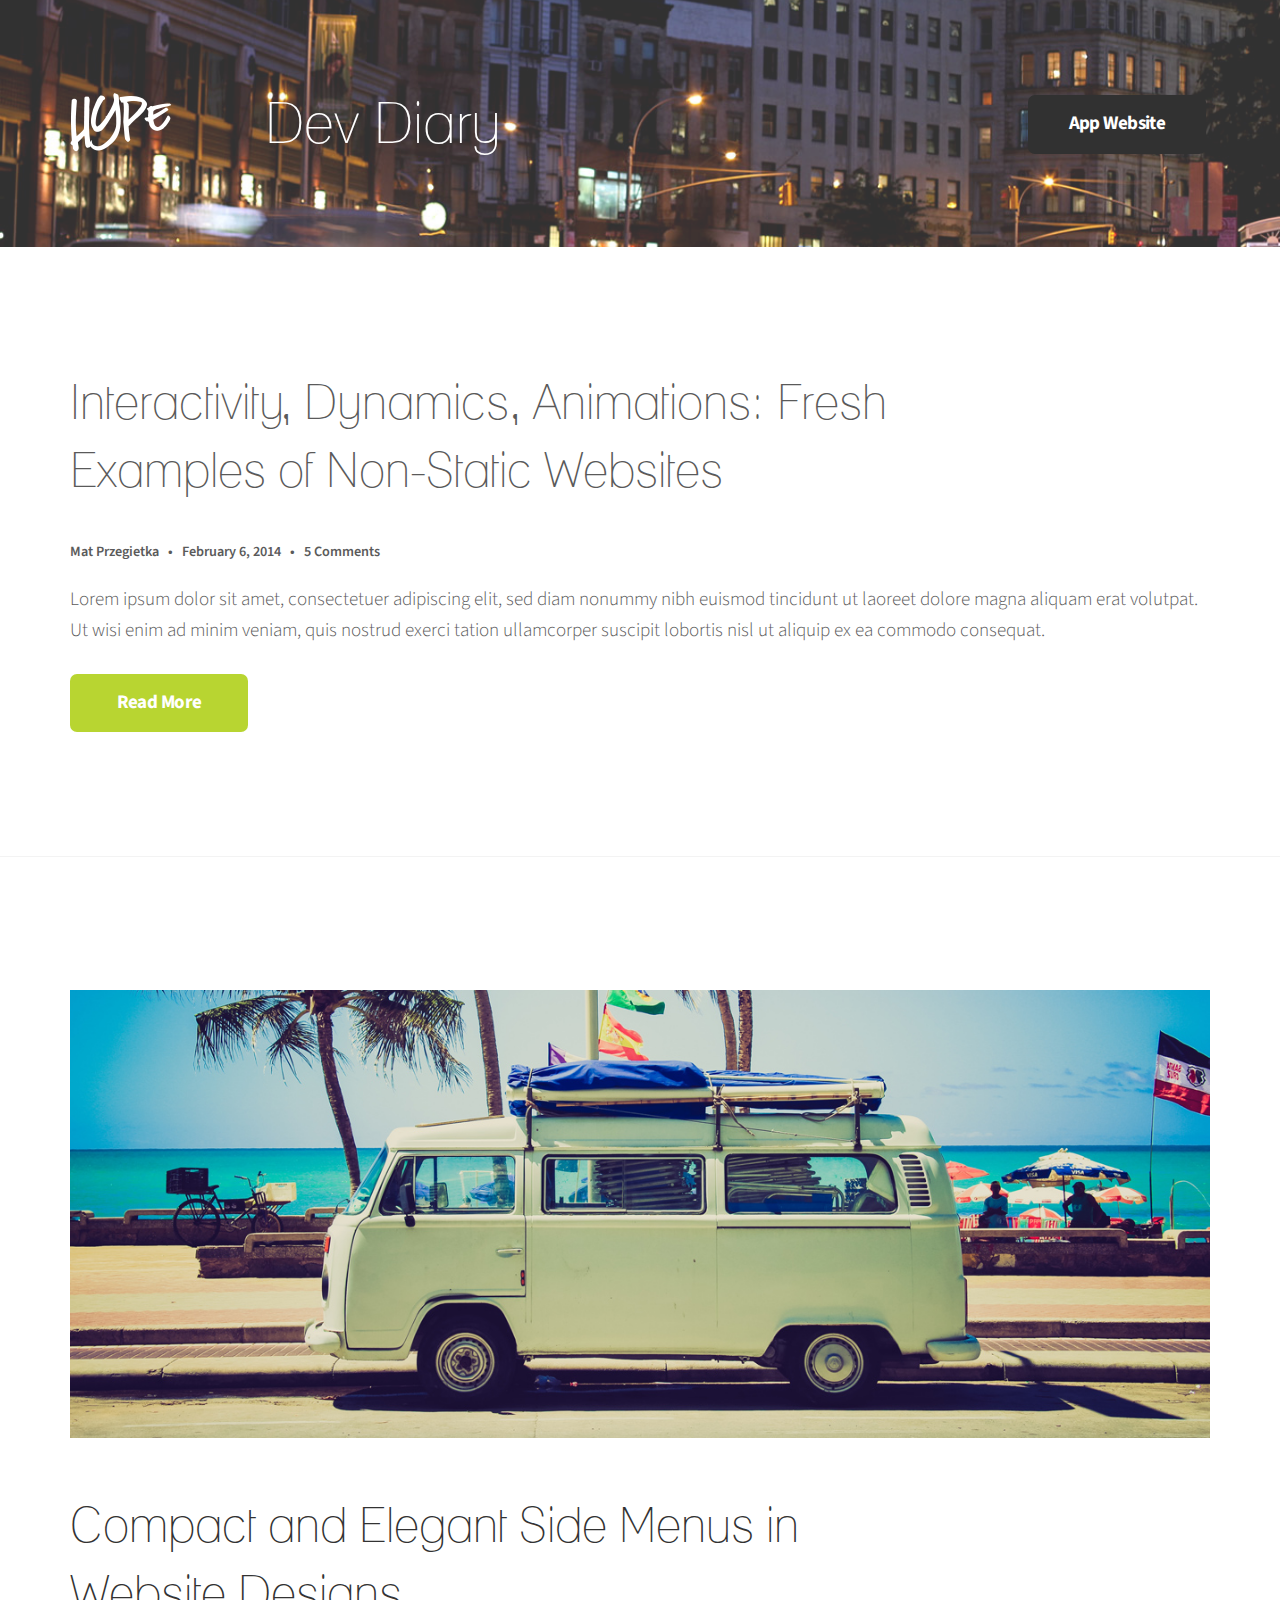
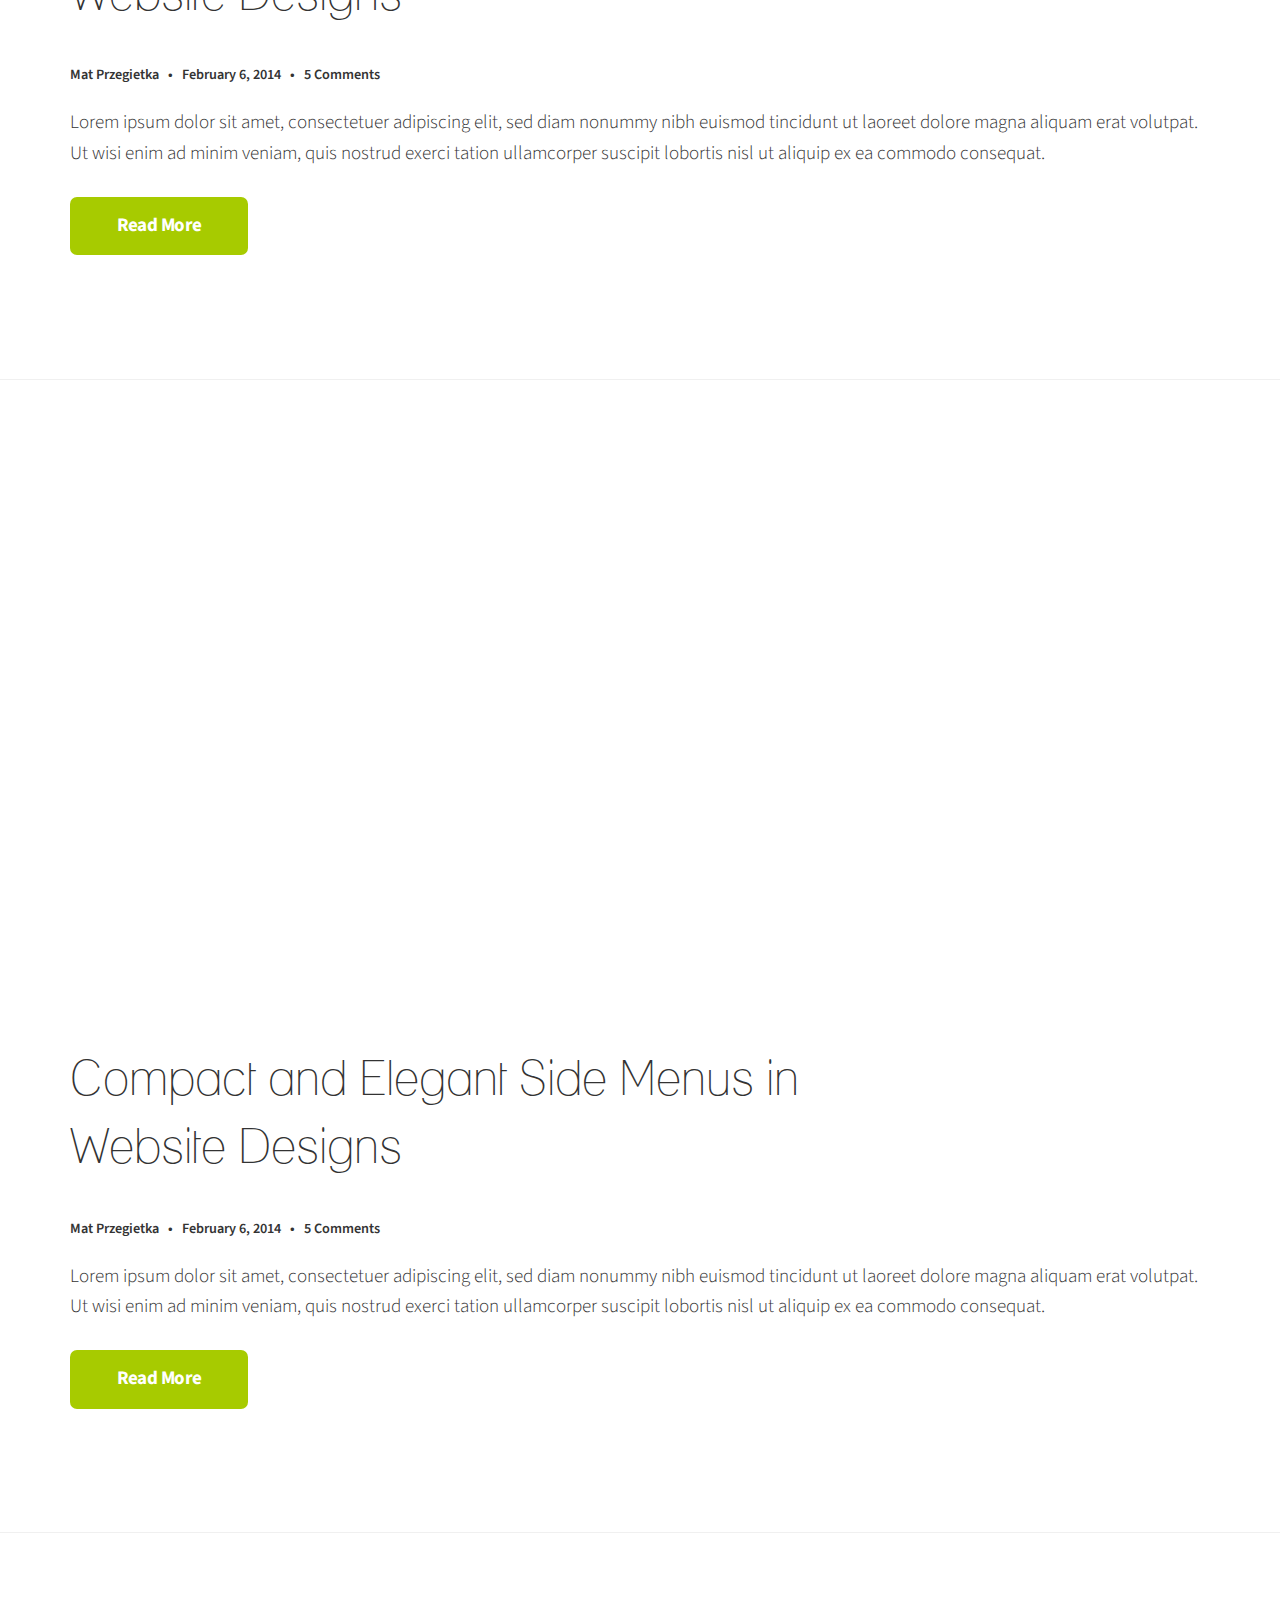
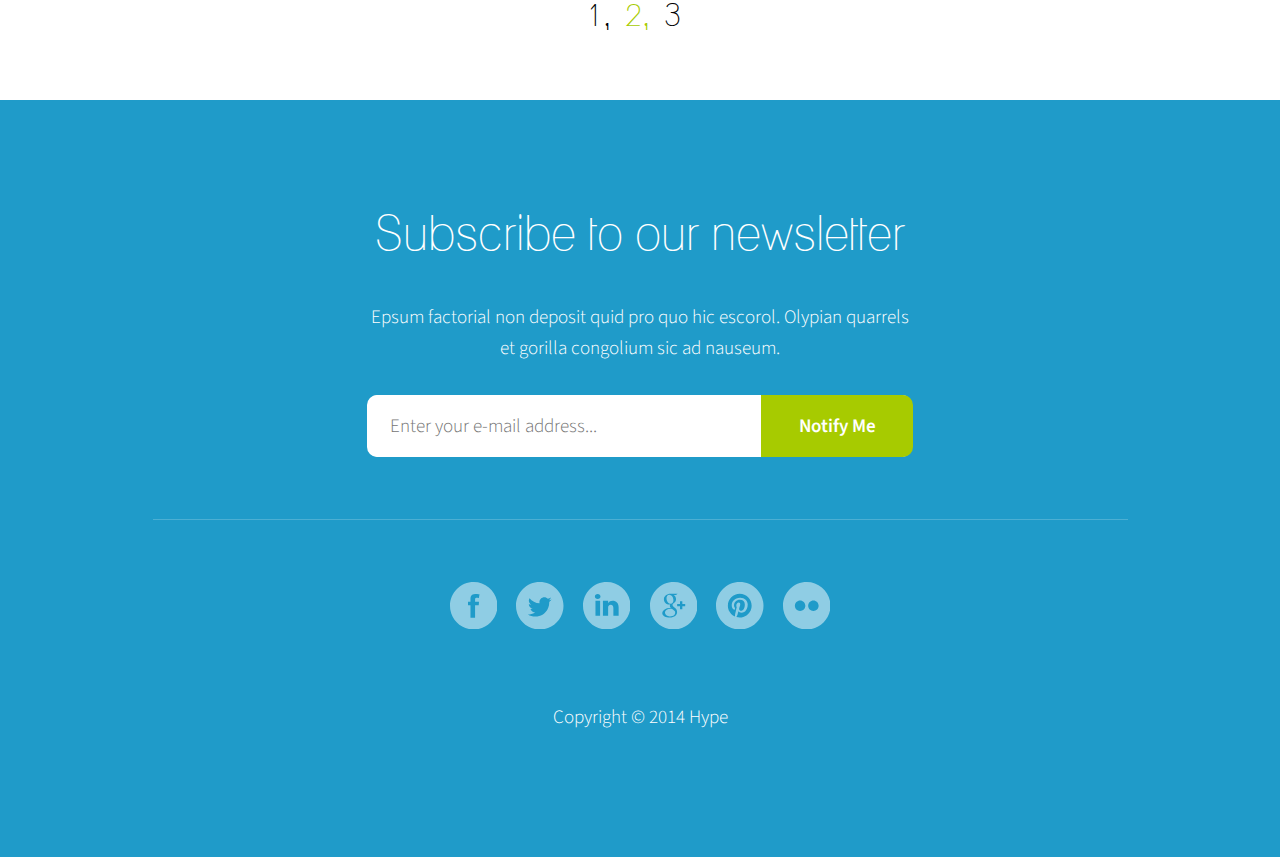
<file: theme_extras/android/video/blog.html>
<!DOCTYPE html>
<html>
  <head>
    <title>Hype - Mobile App Landing Page</title>
    <meta http-equiv="Content-Type" content="text/html; charset=UTF-8"/>  
    <meta name="viewport" content="width=device-width, initial-scale=1, maximum-scale=1">
    
    <!-- CSS Files comes here -->
    <link href="css/bootstrap.css" rel="stylesheet" media="screen">
    <link href="css/style.css" rel="stylesheet" media="screen">
    <link href="css/animate.css" rel="stylesheet" media="screen">
    <link href="css/owl.carousel.css" rel="stylesheet" media="screen">
    <link href="css/owl.theme.css" rel="stylesheet" media="screen">
    <link href="css/nivo-lightbox.css" rel="stylesheet" media="screen">
    <link href="css/nivo_lightbox_themes/default/default.css" rel="stylesheet" media="screen">
    <link href="css/colors/green.css" rel="stylesheet" media="screen">
    <link href="css/responsive.css" rel="stylesheet" media="screen">
    
    <!-- Google fonts -->
    <link href="http://fonts.googleapis.com/css?family=Source+Sans+Pro:200,300,400,600,700,900,200italic,300italic,400italic,600italic,700italic,900italic" rel="stylesheet" type="text/css">
    
    <!-- Modernizer and IE specyfic files -->  
    <script src="js/modernizr.custom.js"></script>
      
    <!-- HTML5 shim and Respond.js IE8 support of HTML5 elements and media queries -->
    <!--[if lt IE 9]>
      <script src="js/html5shiv.js"></script>
      <script src="js/respond.min.js"></script>
    <![endif]-->
    
    <!--[if IE 9]>
     <link href="css/ie.css" rel="stylesheet" media="screen">
    <![endif]-->
    
    <!-- HTML5 shim and Respond.js IE8 support of HTML5 elements and media queries -->
    <!--[if lt IE 9]>
     <script src="js/html5shiv.js"></script>
     <script src="js/respond.min.js"></script>
     <![endif]-->
    
    <!--[if IE 9]>
     <link href="css/ie.css" rel="stylesheet" media="screen">
     <![endif]-->
    
    <!--[if IE 9]>
     <svg id="svg-source" height="0" version="1.1"
     xmlns="http://www.w3.org/2000/svg" style="position:absolute; margin-left: -100%"
     xmlns:xlink="http://www.w3.org/1999/xlink">
     <g id="ebay" data-iconmelon="Flat Social Icons:354f7b29e660310903078904a9b5e5e1">
     <g>
     <path d="M13.604,14.422c-1.639,0.042-1.58,1.704-1.58,1.704s-0.026,1.728,1.583,1.706
     c1.608-0.02,1.582-1.67,1.582-1.67S15.242,14.379,13.604,14.422z"></path>
     <path d="M8.484,14.405c-1.458,0.001-1.53,1.292-1.53,1.292h2.981C9.936,15.697,9.936,14.405,8.484,14.405z"></path>
     <path d="M18.809,16.232c0,0-1.64-0.052-1.575,0.82c0.06,0.818,1.083,0.817,1.083,0.817
     c1.837,0.023,1.649-1.639,1.649-1.639L18.809,16.232z"></path>
     <path d="M16,0C7.162,0,0,7.164,0,16s7.162,16,16,16c8.837,0,16-7.164,16-16S24.837,0,16,0z M13.818,18.521
     c-1.352,0-1.814-0.762-1.814-0.762l-0.043,0.604h-0.992c0.039-0.414,0.045-1.042,0.045-1.042l-0.003-1.019
     c-0.003,0.057-0.007,0.093-0.007,0.093H6.92c0,0,0.057,1.428,1.531,1.455c1.146,0.021,1.354-0.775,1.354-0.775l1.06-0.002
     c0,0-0.113,1.447-2.417,1.447c-2.682,0-2.558-2.307-2.558-2.307c-0.013-0.512,0.085-2.484,2.619-2.483
     c2.136,0,2.465,1.543,2.501,2.28l-0.014-4.074h1.021v2.548c0,0,0.549-0.762,1.822-0.754c1.274,0.007,2.456,0.868,2.428,2.413
     C16.238,17.688,15.171,18.521,13.818,18.521z M20.068,18.355l-0.043-0.63c-0.4,0.507-0.939,0.79-1.885,0.796
     c-0.944,0.005-2.152-0.417-1.945-1.77c0.175-1.139,2.043-1.197,2.577-1.2c0.296-0.001,1.184-0.004,1.184-0.004
     c0.005-0.625-0.184-1.133-1.219-1.152c-1.095-0.021-1.179,0.698-1.179,0.698H16.48c0.219-1.569,2.328-1.377,2.328-1.377
     c2.199,0.091,2.15,1.318,2.178,1.827c0.022,0.438,0.002,1.061,0,1.758c-0.003,0.696,0.021,1.049,0.021,1.049L20.068,18.355z
     M23.018,20.062h-1.146l0.907-1.712l-2.352-4.449h1.185l1.733,3.456l1.736-3.456h1.071L23.018,20.062z"></path>
     </g>
     </g>
     <g id="b" data-iconmelon="Flat Social Icons:25bf6c56b9833a92c1d58e3f602437d2">
     <path d="M16,0C7.162,0,0,7.164,0,16s7.162,16,16,16s16-7.164,16-16S24.838,0,16,0z M17.757,23.972h-3.531
     C10.842,23.972,8,21.135,8,17.75V9.444C8,8.655,8.654,8,9.444,8c0.787,0,1.443,0.657,1.443,1.444c0,2.768,0.004,5.537,0.004,8.306
     c0,1.822,1.512,3.334,3.334,3.334h3.531c1.815,0,3.335-1.52,3.335-3.334c0-1.823-1.513-3.335-3.335-3.335h-3.809
     c-0.79,0-1.444-0.654-1.444-1.444c0-0.787,0.657-1.444,1.444-1.444h3.809c3.402,0,6.223,2.821,6.223,6.223
     C23.98,21.138,21.146,23.972,17.757,23.972z"></path>
     </g>
     <g id="soundcloud" data-iconmelon="Flat Social Icons:6c8f53194176bd185d19145650a30c64">
     <path d="M16,0C7.162,0,0,7.164,0,16s7.162,16,16,16c8.837,0,16-7.164,16-16S24.837,0,16,0z M8.244,17.997
     C8.24,18.034,8.213,18.06,8.181,18.06c-0.034,0-0.06-0.026-0.063-0.062L8,17.123l0.117-0.888c0.004-0.037,0.029-0.063,0.063-0.063
     c0.032,0,0.06,0.025,0.063,0.062l0.14,0.889L8.244,17.997z M8.839,18.528c-0.005,0.038-0.032,0.064-0.067,0.064
     c-0.033,0-0.061-0.026-0.066-0.064l-0.156-1.405l0.156-1.438c0.006-0.036,0.033-0.064,0.066-0.064c0.035,0,0.062,0.027,0.068,0.064
     l0.178,1.438L8.839,18.528z M9.48,18.768c-0.004,0.044-0.038,0.077-0.079,0.077c-0.043,0-0.077-0.033-0.08-0.078l-0.149-1.644
     c0,0,0.149-1.703,0.149-1.705c0.003-0.045,0.037-0.078,0.08-0.078c0.041,0,0.075,0.033,0.079,0.078l0.17,1.705L9.48,18.768z
	 M10.129,18.818c-0.005,0.053-0.045,0.092-0.094,0.092c-0.05,0-0.09-0.039-0.095-0.092L9.8,17.123l0.141-1.752
     c0.005-0.053,0.045-0.092,0.095-0.092c0.049,0,0.089,0.039,0.094,0.092l0.159,1.752L10.129,18.818z M10.781,18.832
     c-0.005,0.061-0.051,0.105-0.107,0.105c-0.058,0-0.104-0.045-0.107-0.105l-0.134-1.709l0.134-1.625
     c0.003-0.06,0.05-0.105,0.107-0.105c0.057,0,0.103,0.045,0.107,0.105l0.151,1.625L10.781,18.832z M11.438,18.833L11.438,18.833
     c-0.003,0.066-0.057,0.12-0.121,0.12s-0.117-0.054-0.12-0.12l-0.125-1.708l0.125-2.645c0.003-0.067,0.056-0.119,0.12-0.119
     s0.118,0.052,0.121,0.119l0.143,2.645L11.438,18.833z M12.102,18.823L12.102,18.823c-0.004,0.073-0.062,0.132-0.135,0.132
     s-0.132-0.059-0.135-0.133l-0.117-1.697l0.117-3.249c0.003-0.074,0.062-0.132,0.135-0.132s0.131,0.058,0.135,0.132l0.132,3.249
     L12.102,18.823z M12.77,18.806L12.77,18.806c-0.004,0.082-0.068,0.146-0.148,0.146c-0.081,0-0.146-0.063-0.148-0.146l-0.109-1.681
     l0.109-3.52c0.003-0.082,0.067-0.146,0.148-0.146c0.08,0,0.145,0.064,0.148,0.146l0.123,3.52L12.77,18.806z M13.442,18.796
     L13.442,18.796c-0.003,0.089-0.073,0.159-0.162,0.159c-0.088,0-0.159-0.07-0.161-0.159l-0.102-1.671l0.102-3.638
     c0.002-0.091,0.073-0.161,0.161-0.161c0.089,0,0.159,0.07,0.162,0.161l0.114,3.638L13.442,18.796z M14.12,18.78L14.12,18.78
     c-0.002,0.097-0.079,0.175-0.175,0.175c-0.097,0-0.174-0.078-0.176-0.175l-0.093-1.655l0.093-3.545
     c0.002-0.098,0.079-0.175,0.176-0.175c0.096,0,0.173,0.077,0.175,0.175l0.104,3.545L14.12,18.78z M14.805,18.77v-0.002
     c-0.003,0.106-0.085,0.188-0.19,0.188c-0.104,0-0.187-0.082-0.188-0.187l-0.085-1.643l0.085-3.417
     c0.002-0.106,0.085-0.188,0.188-0.188c0.105,0,0.188,0.082,0.19,0.188l0.095,3.418L14.805,18.77z M15.493,18.759L15.493,18.759
     c-0.002,0.11-0.094,0.201-0.203,0.201c-0.11,0-0.201-0.091-0.203-0.201c0,0-0.077-1.631-0.077-1.634l0.077-4.064
     c0.002-0.11,0.093-0.201,0.203-0.201c0.109,0,0.201,0.091,0.203,0.201l0.085,4.066L15.493,18.759z M16.178,18.736v-0.002
     c-0.001,0.118-0.099,0.216-0.217,0.216c-0.117,0-0.215-0.098-0.217-0.214l-0.088-1.609l0.088-4.434
     c0.002-0.119,0.1-0.216,0.217-0.216c0.118,0,0.216,0.097,0.217,0.215l0.098,4.435L16.178,18.736z M22.032,18.964
     c-0.035,0-5.45-0.002-5.455-0.002c-0.118-0.013-0.212-0.113-0.214-0.233v-6.245c0.002-0.116,0.042-0.175,0.189-0.231
     c0.383-0.148,0.816-0.235,1.26-0.235c1.814,0,3.301,1.391,3.458,3.164c0.234-0.098,0.491-0.152,0.762-0.152
     c1.087,0,1.968,0.881,1.968,1.968C24,18.084,23.119,18.964,22.032,18.964z"></path>
     </g>
     <g id="windows" data-iconmelon="Flat Social Icons:3941bd36575288e9e4eb130100d5be0c">
     <path d="M16,0C7.162,0,0,7.164,0,16s7.162,16,16,16c8.837,0,16-7.164,16-16S24.837,0,16,0z M15.373,10.123
     l8.022-1.171v7.04l-8.022,0.064V10.123z M8.597,21.748l0-5.049l6.043,0.04l0.005,5.841L8.597,21.748z M8.598,16.102l-0.006-5.047
     l6.05-0.824l0.003,5.836L8.598,16.102z M23.395,23.803l-8.022-1.133l-0.011-5.889l8.036,0.013L23.395,23.803z"></path>
     </g>
     <g id="vimeo" data-iconmelon="Flat Social Icons:83b39399dd43284c7bd751c96417d026">
     <path d="M16,0.001C7.165,0.001,0,7.164,0,16s7.165,15.999,16,15.999c8.836,0,16-7.163,16-15.999
     S24.836,0.001,16,0.001z M23.99,12.66c-0.07,1.555-1.159,3.682-3.26,6.381c-2.175,2.822-4.018,4.232-5.524,4.232
     c-0.932,0-1.721-0.858-2.365-2.58c-0.432-1.579-0.861-3.158-1.292-4.734c-0.48-1.721-0.994-2.582-1.542-2.582
     c-0.12,0-0.537,0.251-1.255,0.755L8,13.161c0.788-0.69,1.565-1.385,2.332-2.077c1.05-0.91,1.839-1.386,2.366-1.436
     c1.241-0.121,2.007,0.729,2.296,2.545c0.308,1.961,0.524,3.18,0.644,3.659c0.359,1.625,0.752,2.436,1.183,2.436
     c0.333,0,0.836-0.524,1.505-1.575c0.67-1.053,1.027-1.853,1.076-2.404c0.096-0.908-0.262-1.36-1.076-1.36
     c-0.382,0-0.777,0.081-1.183,0.251c0.79-2.559,2.296-3.802,4.519-3.729C23.31,9.517,24.087,10.582,23.99,12.66z"></path>
     </g>
     <g id="google-plus" data-iconmelon="Flat Social Icons:3769f7aef24d6a2de99b5c893b5d0bdb">
     <g>
     <path d="M15.765,11.719c-0.22-1.677-1.434-3.021-2.71-3.06s-2.133,1.244-1.912,2.922
     c0.22,1.676,1.434,3.065,2.71,3.104C15.129,14.723,15.985,13.395,15.765,11.719z"></path>
     <path d="M16,0C7.164,0,0,7.164,0,16s7.164,16,16,16s16-7.164,16-16S24.837,0,16,0z M13.363,23.958
     c-2.751,0-5.073-1.119-5.073-2.909c0-1.817,2.118-3.57,4.87-3.57c0.299,0,0.574-0.008,0.859-0.008
     c-0.376-0.366-0.675-0.815-0.675-1.369c0-0.327,0.105-0.646,0.252-0.925c-0.149,0.01-0.302,0.013-0.459,0.013
     c-2.26,0-3.774-1.607-3.774-3.6c0-1.949,2.091-3.632,4.312-3.632h4.956l-1.109,0.801h-1.571c1.042,0.401,1.598,1.616,1.598,2.862
     c0,1.047-0.581,1.947-1.4,2.588c-0.799,0.624-0.951,0.885-0.951,1.418c0,0.453,0.855,1.224,1.304,1.541
     c1.31,0.925,1.733,1.785,1.733,3.22C18.233,22.178,16.5,23.958,13.363,23.958z M23.709,16.384H21.78v1.93h-1.552v-1.93h-1.929
     v-1.553h1.929v-1.929h1.552v1.929h1.929V16.384z"></path>
     <path d="M14.917,18.137c-0.375-0.121-0.79-0.193-1.233-0.197c-1.902-0.021-3.606,1.159-3.606,2.577
     c0,1.445,1.374,2.648,3.276,2.648c2.674,0,3.605-1.129,3.605-2.575c0-0.175-0.021-0.345-0.061-0.511
     C16.689,19.261,15.948,18.855,14.917,18.137z"></path>
     </g>
     </g>
     <g id="android" data-iconmelon="Flat Social Icons:9afbe295969488fec44af206c92c8225">
     <g>
     <circle cx="18.115" cy="10.789" r="0.464"></circle>
     <circle cx="14.399" cy="10.789" r="0.464"></circle>
     <path d="M16,0C7.162,0,0,7.164,0,16s7.162,16,16,16c8.837,0,16-7.164,16-16S24.837,0,16,0z M11.303,18.014
     c0,0.513-0.416,0.93-0.929,0.93c-0.514,0-0.93-0.417-0.93-0.93v-3.975c0-0.512,0.416-0.928,0.93-0.928
     c0.513,0,0.929,0.416,0.929,0.928V18.014z M20.593,13.883v0.631v5.41c0,0.541-0.439,0.98-0.98,0.98h-0.708
     c0.023,0.082,0.037,0.169,0.037,0.259v0.052v0.309v1.6c0,0.514-0.416,0.93-0.93,0.93c-0.513,0-0.929-0.416-0.929-0.93v-1.6v-0.309
     v-0.052c0-0.09,0.013-0.177,0.037-0.259h-1.726c0.023,0.082,0.038,0.169,0.038,0.259v0.052v0.309v1.6
     c0,0.514-0.417,0.93-0.931,0.93c-0.512,0-0.928-0.416-0.928-0.93v-1.6v-0.309v-0.052c0-0.09,0.013-0.177,0.036-0.259h-0.707
     c-0.541,0-0.981-0.439-0.981-0.98v-5.41v-0.631v-0.771h0.067h8.536h0.067V13.883z M11.922,12.492c0-1.328,0.89-2.487,2.204-3.1
     l-0.175-0.262l-0.173-0.258l-0.386-0.579c-0.047-0.071-0.027-0.167,0.043-0.215c0.072-0.048,0.168-0.027,0.215,0.043l0.415,0.621
     l0.174,0.261l0.176,0.265c0.56-0.217,1.185-0.339,1.843-0.339S17.54,9.052,18.1,9.269l0.176-0.265l0.175-0.261l0.414-0.621
     c0.047-0.071,0.144-0.091,0.214-0.043c0.072,0.048,0.092,0.144,0.044,0.215l-0.386,0.579l-0.173,0.258L18.39,9.393
     c1.313,0.612,2.203,1.771,2.203,3.1H11.922z M23.07,18.014c0,0.513-0.416,0.93-0.929,0.93c-0.514,0-0.93-0.417-0.93-0.93v-3.975
     c0-0.512,0.416-0.928,0.93-0.928c0.513,0,0.929,0.416,0.929,0.928V18.014z"></path>
     </g>
     </g>
     <g id="skype" data-iconmelon="Flat Social Icons:13ef86601b5a3b71b5cc4961921a89c3">
     <g>
     <path d="M19.363,15.777c-0.359-0.234-0.797-0.434-1.306-0.597c-0.501-0.16-1.069-0.309-1.688-0.441
     c-0.487-0.113-0.845-0.2-1.056-0.259c-0.207-0.057-0.413-0.138-0.614-0.238c-0.193-0.098-0.347-0.212-0.455-0.346
     c-0.103-0.125-0.152-0.271-0.152-0.444c0-0.283,0.154-0.522,0.474-0.731c0.329-0.217,0.775-0.325,1.321-0.325
     c0.59,0,1.019,0.097,1.275,0.294c0.264,0.2,0.494,0.484,0.685,0.847c0.164,0.283,0.313,0.479,0.455,0.606
     c0.154,0.135,0.374,0.205,0.657,0.205c0.311,0,0.575-0.11,0.784-0.328c0.208-0.216,0.312-0.463,0.312-0.737
     c0-0.282-0.08-0.575-0.238-0.87c-0.156-0.291-0.406-0.571-0.742-0.833c-0.333-0.261-0.758-0.472-1.261-0.628
     c-0.5-0.155-1.099-0.235-1.78-0.235c-0.853,0-1.606,0.119-2.239,0.354c-0.642,0.236-1.14,0.583-1.481,1.028
     c-0.344,0.447-0.519,0.968-0.519,1.543c0,0.606,0.167,1.119,0.494,1.531c0.323,0.402,0.764,0.726,1.312,0.959
     c0.535,0.228,1.208,0.428,2,0.597c0.582,0.123,1.053,0.241,1.4,0.348c0.332,0.104,0.605,0.255,0.813,0.45
     c0.198,0.186,0.295,0.422,0.295,0.724c0,0.38-0.185,0.692-0.565,0.952c-0.389,0.266-0.905,0.4-1.537,0.4
     c-0.458,0-0.831-0.066-1.108-0.197c-0.273-0.13-0.489-0.297-0.64-0.496c-0.156-0.205-0.303-0.467-0.438-0.777
     c-0.123-0.283-0.272-0.504-0.448-0.653c-0.184-0.154-0.409-0.233-0.672-0.233c-0.32,0-0.588,0.099-0.797,0.297
     c-0.21,0.198-0.317,0.44-0.317,0.719c0,0.449,0.164,0.914,0.487,1.38c0.321,0.464,0.744,0.838,1.257,1.115
     c0.718,0.381,1.637,0.573,2.732,0.573c0.913,0,1.716-0.141,2.385-0.42c0.676-0.281,1.198-0.677,1.551-1.177
     c0.354-0.499,0.533-1.073,0.533-1.701c0-0.526-0.104-0.979-0.31-1.345C20.019,16.319,19.729,16.015,19.363,15.777z"></path>
     <path d="M16,0C7.162,0,0,7.164,0,16s7.162,16,16,16c8.837,0,16-7.164,16-16S24.837,0,16,0z M19.575,24.114
     c-0.757,0-1.469-0.19-2.093-0.526c-0.453,0.085-0.919,0.129-1.396,0.129c-4.216,0-7.632-3.416-7.632-7.633
     c0-0.523,0.053-1.037,0.154-1.533C8.223,13.894,8,13.129,8,12.312c0-2.444,1.981-4.427,4.426-4.427c0.866,0,1.673,0.25,2.354,0.681
     c0.425-0.074,0.86-0.112,1.306-0.112c4.215,0,7.631,3.417,7.631,7.63c0,0.563-0.061,1.11-0.176,1.64
     C23.835,18.315,24,18.982,24,19.688C24,22.133,22.02,24.114,19.575,24.114z"></path>
     </g>
     </g>
     <g id="paypal" data-iconmelon="Flat Social Icons:9f15f1d1ce84593b915b560c621b1454">
     <g>
     <path d="M18.877,11.635c-0.28-0.198-0.628-0.317-1.026-0.317h-2.305l-0.077,0.317l-0.935,4.008h2.208
     c0.491,0,0.98-0.164,1.407-0.431c0.166-0.104,0.325-0.225,0.467-0.357c0.394-0.376,0.692-0.852,0.82-1.374
     C19.656,12.692,19.399,12.014,18.877,11.635z"></path>
     <path d="M16,0C7.162,0,0,7.164,0,16s7.162,16,16,16c8.837,0,16-7.164,16-16S24.837,0,16,0z M23.857,13.48
     c-0.285,1.277-0.871,2.342-1.664,3.175c-1.218,1.269-2.936,1.979-4.847,2.011c-0.041,0-0.082,0.006-0.118,0.006H13.86l-1.15,5.23
     H8.001l3.555-15.805h8.022c1.489,0,3.125,0.672,3.926,2.098c0.275,0.49,0.454,1.068,0.491,1.74
     C24.018,12.403,23.976,12.92,23.857,13.48z"></path>
     </g>
     </g>
     <g id="linkedin" data-iconmelon="Flat Social Icons:01c61d24a0a5319e0d4efae034e4824a">
     <path d="M16,0C7.163,0,0,7.164,0,16s7.163,16,16,16c8.838,0,16-7.164,16-16S24.838,0,16,0z M11.522,22.691H8.403
     v-9.98h3.119V22.691z M9.883,11.463H9.86c-1.129,0-1.86-0.764-1.86-1.73C8,8.748,8.754,8,9.905,8c1.15,0,1.857,0.746,1.88,1.73
     C11.785,10.697,11.056,11.463,9.883,11.463z M24,22.691h-3.537v-5.164c0-1.353-0.552-2.275-1.77-2.275
     c-0.93,0-1.446,0.623-1.688,1.224c-0.09,0.216-0.075,0.515-0.075,0.816v5.399h-3.504c0,0,0.046-9.148,0-9.98h3.504v1.566
     c0.207-0.685,1.326-1.662,3.112-1.662c2.216,0,3.958,1.436,3.958,4.527V22.691z"></path>
     </g>
     <g id="devianart" data-iconmelon="Flat Social Icons:46e814bc28b3e6125ba2e8850d754d53">
     <g>
     <path d="M10.458,17.99l2.447-0.659L11.81,15.09C9.75,16.428,10.458,17.99,10.458,17.99z"></path>
     <path d="M16,0C7.162,0,0,7.164,0,16s7.162,16,16,16c8.837,0,16-7.164,16-16S24.837,0,16,0z M16.667,18.058
     l-1.698-3.448c0.819-0.139,1.588-0.1,2.264,0.025l0.718,1.334l2.493-0.674c0,0-3.024-2.128-6.647-1.086l2.019,4.096l-7.344,2.114
     c0,0-2.133-4.688,2.681-6.675L10.22,11.84l2.283-0.259l0.771,1.563c0.046-0.007,0.087-0.019,0.133-0.026
     C21.34,11.769,24,15.945,24,15.945L16.667,18.058z"></path>
     </g>
     </g>
     <g id="pinterest" data-iconmelon="Flat Social Icons:c197dd39ae48df54f39a4cb022bbc80e">
     <path d="M16,0C7.164,0,0,7.164,0,16c0,8.837,7.164,16,16,16c8.837,0,16-7.163,16-16C32,7.164,24.837,0,16,0z
	 M16,23.957c-0.788,0-1.548-0.115-2.267-0.328c0.303-0.479,0.636-1.098,0.805-1.713c0.098-0.356,0.563-2.199,0.563-2.199
     c0.278,0.53,1.09,0.997,1.954,0.997c2.572,0,4.317-2.344,4.317-5.482c0-2.372-2.01-4.584-5.065-4.584
     c-3.801,0-5.717,2.727-5.717,4.999c0,1.375,0.521,2.599,1.639,3.057c0.183,0.074,0.347,0.002,0.4-0.201
     c0.037-0.141,0.125-0.496,0.163-0.642c0.053-0.201,0.033-0.271-0.115-0.446c-0.322-0.381-0.527-0.872-0.527-1.569
     c0-2.021,1.512-3.83,3.938-3.83c2.147,0,3.328,1.312,3.328,3.065c0,2.307-1.021,4.253-2.537,4.253c-0.837,0-1.463-0.692-1.262-1.542
     c0.24-1.012,0.707-2.106,0.707-2.838c0-0.654-0.352-1.201-1.079-1.201c-0.855,0-1.543,0.885-1.543,2.071
     c0,0.755,0.255,1.266,0.255,1.266s-0.875,3.71-1.029,4.358c-0.143,0.608-0.162,1.279-0.139,1.838C9.97,22.048,8,19.233,8,15.958
     c0-4.419,3.583-8,8-8s8,3.581,8,8C24,20.376,20.418,23.957,16,23.957z"></path>
     </g>
     <g id="instagram" data-iconmelon="Flat Social Icons:39303518cc8a9ce85bae15b2e6037450">
     <g>
     <polygon points="22.15,12.555 22.15,10.196 22.15,9.843 21.797,9.845 19.438,9.852 19.447,12.564 	"></polygon>
     <path d="M16.002,18.815c1.553,0,2.816-1.263,2.816-2.815c0-0.614-0.199-1.18-0.533-1.643
     c-0.512-0.709-1.344-1.174-2.283-1.174s-1.771,0.465-2.283,1.174c-0.333,0.463-0.533,1.029-0.533,1.643
     C13.186,17.553,14.449,18.815,16.002,18.815z"></path>
     <path d="M16,0C7.162,0,0,7.164,0,16s7.162,16,16,16c8.837,0,16-7.164,16-16S24.837,0,16,0z M24.002,14.357v6.55
     c0,1.705-1.388,3.092-3.093,3.092h-9.815c-1.705,0-3.092-1.387-3.092-3.092v-6.55v-3.265C8.002,9.387,9.389,8,11.094,8h9.815
     c1.705,0,3.093,1.387,3.093,3.092V14.357z"></path>
     <path d="M20.377,16c0,2.413-1.963,4.375-4.375,4.375S11.627,18.413,11.627,16c0-0.581,0.116-1.135,0.322-1.643
     H9.561v6.55c0,0.846,0.688,1.533,1.533,1.533h9.815c0.847,0,1.534-0.687,1.534-1.533v-6.55h-2.389
     C20.26,14.865,20.377,15.419,20.377,16z"></path>
     </g>
     </g>
     <g id="flickr" data-iconmelon="Flat Social Icons:cdef6e95be364ec0c79e47e1545c9a1d">
     <path d="M16.001,0.001C7.164,0.001,0,7.164,0,16s7.164,15.999,16.001,15.999C24.836,31.999,32,24.836,32,16
     S24.836,0.001,16.001,0.001z M11.523,19.523C9.577,19.523,8,17.945,8,16c0-1.945,1.577-3.523,3.522-3.523
     c1.95,0,3.526,1.578,3.526,3.523C15.048,17.945,13.472,19.523,11.523,19.523z M20.477,19.523c-1.947,0-3.524-1.577-3.524-3.523
     s1.577-3.524,3.524-3.524C22.422,12.476,24,14.054,24,16S22.422,19.523,20.477,19.523z"></path>
     </g>
     <g id="google-drive" data-iconmelon="Flat Social Icons:9b4967612fb8f447ddfb18c76b84ad3f">
     <path d="M16,0C7.162,0,0,7.164,0,16s7.162,16,16,16c8.837,0,16-7.164,16-16S24.837,0,16,0z M10.376,22.584l-0.133-0.229
     l-2.198-3.771L8,18.508l0.045-0.076L13.1,9.677l0.131-0.228l0.132,0.227l2.199,3.771l0.045,0.077l-0.045,0.077l-5.054,8.754
     L10.376,22.584z M23.869,19.162l-2.168,3.789l-0.044,0.076h-0.089H11.46h-0.264l0.131-0.229l2.167-3.789l0.044-0.076h0.089h10.109
     H24L23.869,19.162z M23.736,18.033l-4.365,0.019h-0.088l-0.045-0.077L14.184,9.22l-0.131-0.228l0.263-0.001l4.366-0.018h0.088
     l0.045,0.077l5.055,8.755L24,18.032L23.736,18.033z"></path>
     </g>
     <g id="behance" data-iconmelon="Flat Social Icons:2cfaa5f08f9411971991c5776a62bc9c">
     <g>
     <path d="M13.422,14.585c0.267-0.164,0.402-0.454,0.402-0.868c0-0.461-0.177-0.765-0.531-0.914
     c-0.306-0.103-0.695-0.154-1.168-0.154H9.972v2.182h2.404C12.804,14.831,13.153,14.748,13.422,14.585z"></path>
     <path d="M20.369,14.89c-0.489,0-0.871,0.139-1.141,0.417c-0.271,0.279-0.44,0.656-0.51,1.132h3.295
     c-0.035-0.507-0.206-0.892-0.509-1.156C21.198,15.021,20.82,14.89,20.369,14.89z"></path>
     <path d="M13.395,16.634c-0.235-0.107-0.565-0.164-0.988-0.167H9.972v2.637h2.4c0.429,0,0.764-0.058,1.001-0.174
     c0.435-0.216,0.65-0.627,0.65-1.234C14.024,17.18,13.815,16.827,13.395,16.634z"></path>
     <path d="M16,0C7.163,0,0,7.164,0,16c0,8.836,7.163,16,16,16s16-7.164,16-16C32,7.164,24.837,0,16,0z M18.224,11.393
     h4.237v1.23h-4.237V11.393z M15.669,19.412c-0.187,0.308-0.42,0.568-0.7,0.778c-0.315,0.242-0.686,0.407-1.116,0.497
     c-0.43,0.089-0.895,0.133-1.397,0.133H8v-9.888h4.778c1.206,0.018,2.06,0.369,2.563,1.054c0.301,0.421,0.453,0.923,0.453,1.509
     c0,0.603-0.151,1.089-0.456,1.456c-0.172,0.206-0.423,0.394-0.755,0.563c0.504,0.185,0.885,0.475,1.143,0.873
     c0.256,0.397,0.385,0.88,0.385,1.449C16.11,18.421,15.964,18.947,15.669,19.412z M23.998,17.701h-5.327
     c0.031,0.733,0.284,1.248,0.766,1.542c0.292,0.184,0.643,0.275,1.054,0.275c0.434,0,0.789-0.111,1.061-0.335
     c0.149-0.121,0.281-0.289,0.394-0.503h1.952c-0.051,0.433-0.289,0.874-0.708,1.323c-0.655,0.71-1.572,1.065-2.75,1.065
     c-0.974,0-1.833-0.299-2.575-0.899c-0.746-0.6-1.116-1.576-1.116-2.926c0-1.268,0.335-2.239,1.006-2.916
     c0.672-0.675,1.543-1.014,2.614-1.014c0.637,0,1.21,0.114,1.72,0.343c0.511,0.228,0.931,0.589,1.262,1.082
     c0.302,0.434,0.496,0.938,0.584,1.511C23.986,16.585,24.007,17.07,23.998,17.701z"></path>
     </g>
     </g>
     <g id="dribbble" data-iconmelon="Flat Social Icons:5b9fc91059c3a0d20aa278a84f56f35d">
     <g>
     <path d="M16.473,16.053c0.09-0.029,0.178-0.056,0.269-0.082c-0.171-0.389-0.358-0.778-0.554-1.161
     c-3.518,1.052-6.895,0.976-7.015,0.974C9.17,15.855,9.168,15.927,9.168,16c0,1.755,0.662,3.355,1.75,4.566
     c0-0.001-0.002-0.003-0.002-0.003S12.785,17.245,16.473,16.053z"></path>
     <path d="M15.621,13.757c-1.182-2.102-2.445-3.815-2.537-3.937c-1.905,0.9-3.326,2.655-3.771,4.771
     C9.494,14.595,12.342,14.629,15.621,13.757z"></path>
     <path d="M14.363,9.366c-0.008,0.003-0.016,0.003-0.022,0.006c0.013-0.003,0.021-0.004,0.021-0.004
     S14.363,9.367,14.363,9.366z"></path>
     <path d="M20.513,10.873C19.309,9.812,17.729,9.167,16,9.167c-0.555,0-1.094,0.068-1.61,0.193
     c0.103,0.136,1.386,1.84,2.553,3.986C19.522,12.38,20.495,10.899,20.513,10.873z"></path>
     <path d="M11.801,21.386l0.001-0.002c-0.051-0.04-0.104-0.076-0.154-0.117
     C11.737,21.339,11.801,21.386,11.801,21.386z"></path>
     <path d="M16,0C7.162,0,0,7.164,0,16c0,8.836,7.162,16,16,16c8.837,0,16-7.164,16-16C32,7.164,24.837,0,16,0z
     M23.836,17.611c-0.104,0.514-0.262,1.021-0.466,1.503c-0.2,0.474-0.448,0.933-0.737,1.36c-0.286,0.423-0.615,0.821-0.977,1.183
     c-0.361,0.361-0.76,0.689-1.184,0.976c-0.427,0.289-0.885,0.538-1.358,0.738c-0.483,0.205-0.99,0.361-1.504,0.466
     C17.084,23.946,16.542,24,16,24s-1.084-0.055-1.611-0.164c-0.515-0.105-1.02-0.261-1.503-0.466c-0.474-0.2-0.932-0.449-1.36-0.738
     c-0.423-0.286-0.82-0.614-1.183-0.976c-0.362-0.362-0.69-0.76-0.976-1.183c-0.289-0.427-0.539-0.886-0.738-1.36
     c-0.204-0.482-0.361-0.989-0.467-1.503C8.055,17.085,8,16.542,8,16c0-0.542,0.055-1.084,0.162-1.61
     c0.105-0.514,0.263-1.021,0.467-1.504c0.199-0.475,0.449-0.932,0.738-1.359c0.285-0.423,0.613-0.822,0.976-1.183
     c0.362-0.362,0.76-0.691,1.183-0.977c0.429-0.29,0.887-0.538,1.36-0.738c0.483-0.204,0.988-0.362,1.503-0.466
     C14.916,8.055,15.458,8,16,8s1.084,0.055,1.61,0.164c0.514,0.104,1.021,0.262,1.504,0.466c0.474,0.201,0.932,0.448,1.358,0.738
     c0.424,0.286,0.822,0.614,1.184,0.977c0.361,0.361,0.69,0.76,0.977,1.183c0.289,0.427,0.537,0.884,0.737,1.359
     c0.204,0.483,0.361,0.99,0.466,1.504C23.945,14.915,24,15.458,24,16C24,16.542,23.945,17.085,23.836,17.611z"></path>
     <path d="M17.162,17.118c-4.035,1.405-5.35,4.241-5.36,4.266c1.159,0.905,2.614,1.449,4.198,1.449
     c0.946,0,1.848-0.193,2.667-0.542c-0.101-0.597-0.498-2.689-1.46-5.188C17.192,17.108,17.178,17.112,17.162,17.118z"></path>
     <path d="M17.47,14.364c0.158,0.326,0.312,0.657,0.454,0.991c0.051,0.118,0.1,0.236,0.146,0.353
     c2.349-0.295,4.66,0.202,4.76,0.224c-0.018-1.621-0.596-3.107-1.555-4.271C21.262,11.679,20.167,13.263,17.47,14.364z"></path>
     <path d="M18.488,16.786c0.896,2.463,1.26,4.468,1.329,4.88c1.534-1.036,2.624-2.678,2.928-4.582
     C22.604,17.039,20.692,16.434,18.488,16.786z"></path>
     </g>
     </g>
     <g id="dropbox" data-iconmelon="Flat Social Icons:a57142a646219e495b85f185ff6a4cec">
     <g>
     <polygon points="11.254,14.239 16,17.169 20.746,14.239 16,11.31 	"></polygon>
     <path d="M16,0C7.162,0,0,7.164,0,16c0,8.836,7.162,16,16,16c8.837,0,16-7.164,16-16C32,7.164,24.837,0,16,0z
     M20.727,20.61l-4.716,2.826l-4.717-2.826v-1.035l1.414,0.922l3.303-2.739l3.303,2.739l1.413-0.922V20.61z M24,16.843l-4.707,3.071
     L16,17.169l-3.293,2.746L8,16.843l3.254-2.604L8,11.633l4.707-3.069L16,11.31l3.293-2.746L24,11.633l-3.254,2.606L24,16.843z"></path>
     </g>
     </g>
     <g id="tumblr" data-iconmelon="Flat Social Icons:24bf431e88e63578da6132535013e512">
     <path d="M16,0.001C7.163,0.001,0,7.164,0,16c0,8.836,7.163,16,16,16s16-7.164,16-16C32,7.164,24.837,0.001,16,0.001z
	 M20.501,23.128c-0.685,0.32-1.303,0.547-1.857,0.676C18.089,23.936,17.49,24,16.846,24c-0.731,0-1.379-0.093-1.939-0.276
     c-0.562-0.187-1.042-0.448-1.438-0.791c-0.396-0.342-0.673-0.707-0.825-1.091c-0.153-0.385-0.229-0.943-0.229-1.675v-5.611h-1.77
     v-2.264c0.63-0.205,1.167-0.498,1.615-0.878c0.448-0.381,0.809-0.839,1.079-1.374C13.608,9.506,13.796,8.825,13.898,8h2.275v4.044
     h3.796v2.511h-3.796v4.103c0,0.928,0.049,1.523,0.146,1.786c0.098,0.265,0.28,0.475,0.55,0.632c0.353,0.212,0.757,0.317,1.213,0.317
     c0.811,0,1.615-0.264,2.418-0.791V23.128z"></path>
     </g>
     <g id="wordpress" data-iconmelon="Flat Social Icons:8982a6e065298d42a98bf7a0e7a8e880">
     <path d="M16,0C7.162,0,0,7.163,0,16s7.162,16,16,16c8.837,0,16-7.164,16-16S24.837,0,16,0z M8,16
     c0-1.161,0.249-2.261,0.693-3.257l3.816,10.456C9.841,21.904,8,19.166,8,16z M16.001,24.001c-0.787,0-1.544-0.114-2.26-0.325
     l2.401-6.976l2.458,6.737c0.016,0.039,0.036,0.075,0.057,0.109C17.826,23.84,16.933,24.001,16.001,24.001z M17.104,12.249
     c0.482-0.025,0.915-0.076,0.915-0.076c0.431-0.053,0.38-0.685-0.05-0.66c0,0-1.297,0.103-2.133,0.103
     c-0.786,0-2.107-0.103-2.107-0.103c-0.431-0.024-0.482,0.634-0.051,0.66c0,0,0.408,0.05,0.839,0.076l1.247,3.415l-1.751,5.25
     l-2.914-8.665c0.482-0.025,0.915-0.076,0.915-0.076c0.432-0.053,0.38-0.685-0.05-0.66c0,0-1.295,0.103-2.132,0.103
     c-0.15,0-0.326-0.005-0.515-0.01c1.43-2.172,3.888-3.607,6.685-3.607c2.083,0,3.979,0.797,5.402,2.101
     c-0.035-0.002-0.069-0.007-0.103-0.007c-0.787,0-1.343,0.685-1.343,1.42c0,0.66,0.38,1.217,0.785,1.876
     c0.304,0.532,0.66,1.217,0.66,2.207c0,0.686-0.204,1.546-0.608,2.586l-0.798,2.666L17.104,12.249z M20.024,22.915l2.443-7.064
     c0.457-1.142,0.609-2.054,0.609-2.865c0-0.295-0.02-0.568-0.055-0.824C23.646,13.302,24,14.608,24,16
     C24,18.952,22.401,21.528,20.024,22.915z"></path>
     </g>
     <g id="youtube" data-iconmelon="Flat Social Icons:f9e142e4c73e16cac7c3691b8694eec7">
     <g>
     <path d="M15.032,20.878c-0.064,0.081-0.137,0.145-0.225,0.194c-0.081,0.056-0.146,0.08-0.202,0.08
     c-0.065,0-0.121-0.016-0.146-0.056c-0.033-0.04-0.049-0.105-0.049-0.185v-2.807h-0.726v3.056c0,0.218,0.04,0.379,0.121,0.484
     c0.089,0.113,0.218,0.169,0.387,0.169c0.138,0,0.275-0.04,0.42-0.121c0.145-0.073,0.29-0.187,0.419-0.339v0.403h0.733v-3.653
     h-0.733V20.878z"></path>
     <path d="M17.701,18.064c-0.113,0-0.226,0.032-0.339,0.088c-0.112,0.057-0.217,0.146-0.313,0.25v-1.588h-0.734v4.943
     h0.734v-0.282c0.097,0.113,0.201,0.193,0.313,0.25c0.113,0.056,0.234,0.08,0.38,0.08c0.217,0,0.387-0.072,0.499-0.209
     c0.113-0.137,0.169-0.338,0.169-0.597v-2.024c0-0.299-0.064-0.524-0.186-0.678C18.104,18.145,17.927,18.064,17.701,18.064z
     M17.661,20.902c0,0.121-0.025,0.202-0.065,0.25c-0.04,0.057-0.104,0.082-0.201,0.082c-0.057,0-0.113-0.017-0.169-0.041
     c-0.057-0.024-0.121-0.073-0.177-0.129V18.79c0.048-0.049,0.104-0.089,0.153-0.113c0.048-0.024,0.104-0.032,0.153-0.032
     c0.097,0,0.178,0.032,0.226,0.097c0.056,0.065,0.081,0.153,0.081,0.275V20.902z"></path>
     <path d="M15.887,14.023c0.113,0,0.202-0.032,0.266-0.097c0.065-0.064,0.097-0.145,0.097-0.25v-2.194
     c0-0.088-0.032-0.161-0.097-0.209c-0.072-0.057-0.161-0.081-0.266-0.081c-0.097,0-0.186,0.024-0.242,0.081
     c-0.064,0.048-0.097,0.121-0.097,0.209v2.194c0,0.104,0.033,0.193,0.089,0.25C15.693,13.992,15.782,14.023,15.887,14.023z"></path>
     <polygon points="10.838,17.531 11.685,17.531 11.685,21.757 12.508,21.757 12.508,17.531 13.363,17.531
     13.363,16.814 10.838,16.814 	"></polygon>
     <path d="M16.001,0C7.165,0,0,7.164,0,16c0,8.836,7.165,16,16.001,16C24.837,32,32,24.836,32,16
     C32,7.164,24.837,0,16.001,0z M17.749,10.596h0.823v3.082c0,0.097,0.016,0.161,0.057,0.209c0.032,0.04,0.089,0.064,0.161,0.064
     c0.065,0,0.137-0.032,0.234-0.088c0.089-0.057,0.177-0.129,0.25-0.217v-3.049h0.823v4.017h-0.823v-0.443
     c-0.153,0.169-0.307,0.291-0.468,0.379c-0.169,0.081-0.322,0.121-0.483,0.121c-0.185,0-0.332-0.057-0.428-0.178
     c-0.097-0.121-0.146-0.298-0.146-0.541V10.596z M14.702,11.516c0-0.315,0.111-0.557,0.33-0.742
     c0.226-0.186,0.524-0.283,0.896-0.283c0.338,0,0.62,0.097,0.838,0.299c0.21,0.193,0.323,0.443,0.323,0.75v2.072
     c0,0.347-0.105,0.613-0.323,0.806c-0.209,0.202-0.508,0.298-0.878,0.298c-0.355,0-0.646-0.104-0.863-0.306
     c-0.21-0.202-0.321-0.468-0.321-0.814V11.516z M12.467,9.168l0.597,2.178h0.065l0.572-2.178h0.936l-1.073,3.186v2.258h-0.927
     v-2.153l-1.105-3.291H12.467z M24,20.548c0,1.257-1.033,2.282-2.282,2.282H10.282C9.032,22.831,8,21.806,8,20.548v-2.331
     c0-1.258,1.032-2.291,2.282-2.291h11.436c1.25,0,2.282,1.033,2.282,2.291V20.548z"></path>
     <path d="M19.902,18.016c-0.331,0-0.597,0.104-0.798,0.299c-0.21,0.201-0.314,0.459-0.314,0.774v1.636
     c0,0.355,0.097,0.63,0.282,0.831c0.186,0.202,0.444,0.299,0.775,0.299c0.362,0,0.637-0.089,0.814-0.283
     c0.186-0.186,0.283-0.467,0.283-0.847V20.54h-0.759v0.169c0,0.21-0.024,0.355-0.072,0.411c-0.048,0.065-0.129,0.097-0.25,0.097
     c-0.113,0-0.202-0.032-0.25-0.113c-0.049-0.072-0.065-0.202-0.065-0.396v-0.685h1.396v-0.936c0-0.347-0.097-0.605-0.275-0.791
     C20.492,18.112,20.234,18.016,19.902,18.016z M20.185,19.451h-0.637V19.08c0-0.146,0.016-0.258,0.073-0.322
     c0.048-0.064,0.129-0.105,0.25-0.105c0.112,0,0.193,0.041,0.241,0.105s0.072,0.177,0.072,0.322V19.451z"></path>
     </g>
     </g>
     <g id="youtube1" data-iconmelon="Flat Social Icons:ae51022a3ad2fc6c00a29d6f7454ccbf">
     <g>
     <polygon points="13.868,19.084 19.106,16.008 13.868,12.931 	"></polygon>
     <path d="M16,0C7.163,0,0,7.164,0,16c0,8.836,7.163,16,16,16c8.836,0,16-7.164,16-16C32,7.164,24.836,0,16,0z
     M24,18.86c0,2.757-2.758,2.757-2.758,2.757H10.756C8,21.617,8,18.86,8,18.86V13.14c0-2.757,2.756-2.757,2.756-2.757h10.486
     C24,10.382,24,13.14,24,13.14V18.86z"></path>
     </g>
     </g>
     <g id="facebook" data-iconmelon="Flat Social Icons:05a5948ba66490483129c2bcdaa481f1">
     <path d="M16,0C7.163,0,0,7.164,0,16c0,8.837,7.163,16,16,16s16-7.163,16-16C32,7.164,24.836,0,16,0z M19.532,13.291
     l-0.184,2.394h-2.454V24h-3.101v-8.315H12.14v-2.394h1.654v-1.608c0-0.708,0.018-1.802,0.533-2.479C14.869,8.487,15.614,8,16.895,8
     c2.087,0,2.965,0.298,2.965,0.298l-0.414,2.451c0,0-0.689-0.2-1.332-0.2c-0.644,0-1.22,0.231-1.22,0.874v1.869H19.532z"></path>
     </g>
     <g id="twitter" data-iconmelon="Flat Social Icons:26b05726b10222fa77dc99e12fd47da2">
     <path d="M16,0C7.164,0,0,7.164,0,16c0,8.837,7.164,16,16,16c8.837,0,16-7.163,16-16C32,7.164,24.837,0,16,0z
	 M22.373,13.511c0.006,0.14,0.009,0.283,0.009,0.425c0,4.346-3.306,9.355-9.355,9.355c-1.856,0-3.585-0.544-5.04-1.477
     c0.257,0.031,0.52,0.045,0.784,0.045c1.54,0,2.958-0.525,4.084-1.408c-1.439-0.025-2.653-0.977-3.071-2.282
     c0.2,0.039,0.406,0.059,0.618,0.059c0.301,0,0.591-0.039,0.866-0.116c-1.505-0.301-2.639-1.63-2.639-3.224v-0.041
     c0.445,0.245,0.952,0.394,1.49,0.411c-0.882-0.59-1.462-1.597-1.462-2.737c0-0.603,0.161-1.167,0.444-1.655
     c1.623,1.991,4.046,3.299,6.778,3.436c-0.058-0.24-0.085-0.491-0.085-0.749c0-1.815,1.472-3.288,3.287-3.288
     c0.946,0,1.802,0.399,2.399,1.038c0.751-0.147,1.454-0.42,2.09-0.797c-0.244,0.768-0.767,1.411-1.446,1.818
     c0.665-0.08,1.299-0.256,1.889-0.518C23.575,12.468,23.016,13.047,22.373,13.511z"></path>
     </g>
     <g id="window" data-iconmelon="Simple Line Icons:95826e5aacba57856e79ce7078e01327">
     <g>
     <path  d="M4.29,5.898c0.812,0,1.472-0.659,1.472-1.471c0-0.81-0.659-1.467-1.472-1.467
     c-0.81,0-1.467,0.657-1.467,1.467C2.823,5.239,3.48,5.898,4.29,5.898z M4.29,4.109c0.183,0,0.325,0.139,0.325,0.318
     c0,0.36-0.643,0.368-0.643,0C3.973,4.253,4.115,4.109,4.29,4.109z"></path>
     <path  d="M31.426,0H0.572C0.26,0,0,0.259,0,0.574v30.852C0,31.742,0.26,32,0.572,32h30.854
     C31.74,32,32,31.742,32,31.425V0.574C32,0.259,31.74,0,31.426,0z M30.851,1.149V7.71H1.146V1.149H30.851z M1.146,30.852V8.858
     h29.704v21.994H1.146z"></path>
     <path  d="M15.951,5.943c0.834,0,1.51-0.68,1.51-1.516c0-0.834-0.676-1.512-1.51-1.512
     c-0.835,0-1.516,0.678-1.516,1.512C14.436,5.263,15.116,5.943,15.951,5.943z M15.951,4.063c0.202,0,0.363,0.165,0.363,0.364
     c0,0.405-0.73,0.401-0.73,0C15.584,4.228,15.751,4.063,15.951,4.063z"></path>
     <path  d="M10.102,5.943c0.834,0,1.51-0.68,1.51-1.516c0-0.834-0.676-1.512-1.51-1.512
     c-0.838,0-1.516,0.678-1.516,1.512C8.586,5.263,9.264,5.943,10.102,5.943z M10.102,4.063c0.199,0,0.363,0.165,0.363,0.364
     c0,0.405-0.733,0.401-0.733,0C9.731,4.228,9.898,4.063,10.102,4.063z"></path>
     </g>
     </g>
     <g id="console" data-iconmelon="Simple Line Icons:3799862b0d8cfb555e3a9985c55f7c04">
     <g>
     <path  d="M4.293,5.898c0.812,0,1.472-0.659,1.472-1.471c0-0.81-0.659-1.467-1.472-1.467S2.82,3.618,2.82,4.427
     C2.82,5.239,3.48,5.898,4.293,5.898z M4.293,4.109c0.178,0,0.322,0.144,0.322,0.318c0,0.354-0.646,0.354-0.646,0
     C3.97,4.253,4.115,4.109,4.293,4.109z"></path>
     <path  d="M31.426,0H0.574C0.26,0,0,0.259,0,0.574v30.852C0,31.742,0.26,32,0.574,32h30.852
     C31.743,32,32,31.742,32,31.425V0.574C32,0.259,31.743,0,31.426,0z M30.851,1.149V7.71H1.149V1.149H30.851z M1.149,30.852V8.858
     h29.701v21.994H1.149z"></path>
     <path  d="M15.948,5.943c0.837,0,1.519-0.68,1.519-1.516c0-0.834-0.682-1.512-1.519-1.512
     c-0.835,0-1.513,0.678-1.513,1.512C14.436,5.263,15.113,5.943,15.948,5.943z M15.948,4.063c0.202,0,0.366,0.165,0.366,0.364
     c0,0.401-0.728,0.405-0.728,0C15.587,4.228,15.748,4.063,15.948,4.063z"></path>
     <path  d="M4.692,11.733c-0.229-0.218-0.594-0.213-0.812,0.014c-0.22,0.229-0.214,0.592,0.014,0.811l3.575,3.447
     l-3.444,3.444c-0.224,0.224-0.224,0.588,0,0.812c0.115,0.112,0.261,0.168,0.408,0.168s0.292-0.056,0.404-0.168l4.269-4.27
     L4.692,11.733z"></path>
     <path  d="M12.143,19.281H8.29c-0.317,0-0.574,0.258-0.574,0.574c0,0.315,0.257,0.574,0.574,0.574h3.853
     c0.312,0,0.571-0.258,0.571-0.574C12.714,19.539,12.454,19.281,12.143,19.281z"></path>
     <path  d="M10.099,5.943c0.837,0,1.516-0.68,1.516-1.516c0-0.834-0.679-1.512-1.516-1.512
     c-0.835,0-1.513,0.678-1.513,1.512C8.586,5.263,9.264,5.943,10.099,5.943z M10.099,4.063c0.202,0,0.366,0.165,0.366,0.364
     c0,0.401-0.73,0.405-0.73,0C9.734,4.228,9.898,4.063,10.099,4.063z"></path>
     </g>
     </g>
     <g id="map" data-iconmelon="Simple Line Icons:a4b70a6cd279d998b013bcc2f1f3401f">
     <g>
     <path  d="M31.222,0.504l-10.079,3.75l-10.084-3.75c-0.02-0.012-0.042-0.003-0.066-0.007
     c-0.047-0.013-0.088-0.017-0.135-0.017s-0.091,0.004-0.135,0.017c-0.024,0.004-0.047-0.005-0.066,0.007L0.377,4.33
     C0.151,4.411,0,4.63,0,4.871v26.084c0,0.189,0.094,0.364,0.247,0.475c0.1,0.066,0.213,0.104,0.328,0.104
     c0.071,0,0.135-0.013,0.203-0.037l10.079-3.754l10.081,3.754c0.069,0.024,0.139,0.037,0.204,0.037c0.066,0,0.135-0.013,0.201-0.037
     l10.279-3.83C31.852,27.584,32,27.368,32,27.126V1.044c0-0.189-0.091-0.365-0.247-0.473C31.599,0.464,31.4,0.434,31.222,0.504z
     M10.28,26.726l-9.128,3.398V5.271l9.128-3.396V26.726z M20.565,30.124l-9.131-3.398V1.875l9.131,3.396V30.124z M30.848,26.726
     l-9.128,3.398V5.271l9.128-3.396V26.726z"></path>
     </g>
     </g>
     <g id="map1" data-iconmelon="Simple Line Icons:bffa16c31a4a8ed87c10411fdd478bb3">
     <g>
     <path  d="M26.285,0H12.574c-0.314,0-0.571,0.257-0.571,0.573v2.859H5.719c-0.318,0-0.575,0.257-0.575,0.571v27.419
     C5.144,31.741,5.4,32,5.719,32h13.709c0.315,0,0.575-0.259,0.575-0.577v-2.852h6.282c0.316,0,0.571-0.257,0.571-0.572V0.573
     C26.856,0.257,26.602,0,26.285,0z M6.293,30.85V4.579h5.71v23.42c0,0.224,0.15,0.381,0.334,0.475l-0.017,0.039l4.679,2.337H6.293z
     M18.854,30.497l-3.847-1.926h3.847V30.497z M25.71,27.424h-6.282h-6.278V4.004V1.149H25.71V27.424z"></path>
     </g>
     </g>
     <g id="search" data-iconmelon="Simple Line Icons:30cb2d53906317e06f9f6dc22d2d1f43">
     <g>
     <path  d="M21.789,20.972c-0.091-0.087-0.203-0.11-0.318-0.132c2.149-2.305,3.354-5.265,3.354-8.43
     c0.003-3.312-1.29-6.43-3.633-8.772C18.847,1.291,15.729,0,12.415,0C9.1,0,5.983,1.291,3.636,3.638
     C1.293,5.98,0.001,9.099,0.003,12.413c0,3.315,1.293,6.433,3.639,8.776c2.342,2.344,5.458,3.635,8.773,3.635
     c3.162,0,6.124-1.206,8.426-3.352c0.021,0.113,0.044,0.228,0.129,0.316L31.015,31.83c0.11,0.111,0.259,0.17,0.407,0.17
     s0.294-0.059,0.407-0.17c0.225-0.225,0.225-0.59,0-0.814L21.789,20.972z M20.373,20.374c-2.126,2.124-4.952,3.297-7.958,3.297
     c-3.005,0-5.832-1.173-7.96-3.297c-2.126-2.127-3.297-4.952-3.297-7.961C1.155,9.406,2.327,6.58,4.452,4.453
     c2.129-2.127,4.958-3.3,7.963-3.3c3.006,0,5.832,1.173,7.961,3.3c2.125,2.127,3.297,4.952,3.297,7.957
     C23.673,15.417,22.499,18.244,20.373,20.374z"></path>
     <path  d="M3.044,12.416h1.152c0-4.53,3.69-8.219,8.219-8.219V3.043C7.249,3.043,3.044,7.248,3.044,12.416z"></path>
     </g>
     </g>
     <g id="joystick" data-iconmelon="Simple Line Icons:c3d9dd1fc9e06f9516aae942ade2b3b7">
     <g>
     <path  d="M20.301,25.422h-8.608c-0.983,0-1.322,0.469-1.438,0.748c-0.116,0.277-0.205,0.847,0.49,1.54l3.59,3.593
     c0.442,0.443,1.03,0.688,1.663,0.688c0.63,0,1.219-0.244,1.661-0.688l3.59-3.593c0.698-0.696,0.609-1.266,0.493-1.544
     C21.63,25.891,21.288,25.422,20.301,25.422z M20.369,26.828L16.78,30.42c-0.416,0.413-1.15,0.413-1.563,0l-3.593-3.592
     c-0.057-0.054-0.095-0.104-0.127-0.146c0.053-0.006,0.118-0.013,0.195-0.013h8.608c0.081,0,0.146,0.007,0.196,0.013
     C20.465,26.724,20.423,26.774,20.369,26.828z"></path>
     <path  d="M31.313,14.322l-3.596-3.59c-0.377-0.377-0.761-0.568-1.144-0.568c-0.526,0-1.142,0.395-1.142,1.517v8.612
     c0,1.121,0.615,1.519,1.142,1.519c0.383,0,0.767-0.191,1.144-0.57l3.596-3.591C31.756,17.206,32,16.617,32,15.986
     C32,15.356,31.756,14.767,31.313,14.322z M30.431,16.768l-3.592,3.591c-0.057,0.059-0.104,0.099-0.148,0.131
     c-0.007-0.05-0.01-0.116-0.01-0.196v-8.612c0-0.079,0.003-0.143,0.01-0.194c0.044,0.032,0.092,0.072,0.148,0.129l3.592,3.59
     c0.208,0.206,0.321,0.484,0.321,0.781S30.639,16.56,30.431,16.768z"></path>
     <path  d="M11.692,6.551h8.608c0.987,0,1.329-0.464,1.441-0.74c0.116-0.279,0.205-0.849-0.493-1.545l-3.59-3.59
     c-0.883-0.887-2.439-0.887-3.324,0l-3.59,3.59c-0.695,0.693-0.606,1.264-0.49,1.542C10.37,6.087,10.709,6.551,11.692,6.551z
     M11.624,5.146l3.593-3.59c0.413-0.414,1.147-0.414,1.563,0l3.589,3.59c0.054,0.057,0.096,0.105,0.128,0.146
     c-0.051,0.008-0.115,0.012-0.196,0.012h-8.608c-0.077,0-0.143-0.004-0.195-0.012C11.529,5.252,11.567,5.203,11.624,5.146z"></path>
     <path  d="M5.42,10.164c-0.384,0-0.767,0.191-1.144,0.568l-3.59,3.59C0.24,14.767,0,15.356,0,15.986
     c0,0.631,0.24,1.22,0.687,1.664l3.59,3.591c0.377,0.379,0.76,0.57,1.144,0.57c0.374,0,0.71-0.196,0.912-0.531
     c0.154-0.256,0.231-0.587,0.231-0.987v-8.612C6.563,10.559,5.946,10.164,5.42,10.164z M5.315,20.293
     c0,0.08-0.006,0.146-0.012,0.196c-0.041-0.032-0.092-0.072-0.146-0.131l-3.589-3.591c-0.432-0.431-0.432-1.132,0-1.562l3.589-3.59
     c0.054-0.057,0.104-0.097,0.146-0.129c0.006,0.052,0.012,0.115,0.012,0.194V20.293z"></path>
     <path  d="M15.998,9.328c-3.673,0-6.659,2.988-6.659,6.662c0,3.675,2.986,6.659,6.659,6.659
     c3.67,0,6.656-2.984,6.656-6.659C22.654,12.316,19.668,9.328,15.998,9.328z M15.998,21.402c-2.986,0-5.414-2.428-5.414-5.412
     c0-2.986,2.428-5.415,5.414-5.415c2.983,0,5.411,2.429,5.411,5.415C21.409,18.975,18.981,21.402,15.998,21.402z"></path>
     </g>
     </g>
     <g id="direction-size" data-iconmelon="Simple Line Icons:79c0933b109d069558eb0875b75fb2b7">
     <g>
     <path  d="M21.5,8.754c0.139,0,0.273-0.056,0.371-0.153l3.303-3.304c0.099-0.1,0.153-0.233,0.153-0.373
     c0-0.141-0.054-0.273-0.153-0.372l-3.303-3.297C21.773,1.154,21.639,1.1,21.5,1.1h-4.974V0.527c0-0.29-0.234-0.527-0.525-0.527
     s-0.526,0.237-0.526,0.527V1.1H7.201c-0.213,0-0.405,0.129-0.485,0.324C6.634,1.621,6.679,1.847,6.829,1.997l2.927,2.927
     L6.829,7.855C6.678,8.004,6.634,8.23,6.715,8.43c0.08,0.197,0.272,0.324,0.485,0.324h8.271v1.105h-4.975
     c-0.139,0-0.272,0.057-0.372,0.156l-3.299,3.299c-0.206,0.205-0.206,0.539,0,0.744l3.299,3.301c0.1,0.1,0.232,0.156,0.372,0.156
     h4.978v8.154c-3.011,0.143-5.307,1.467-5.307,3.152c0,1.781,2.562,3.178,5.83,3.178c3.271,0,5.832-1.396,5.832-3.178
     c0-1.686-2.293-3.009-5.304-3.152v-8.154h8.271c0.212,0,0.405-0.129,0.486-0.326s0.037-0.423-0.114-0.574l-2.926-2.929l2.926-2.929
     c0.15-0.148,0.195-0.375,0.114-0.573c-0.082-0.196-0.274-0.325-0.486-0.325h-8.273V8.754H21.5z M20.777,28.822
     c0,1.005-1.962,2.125-4.779,2.125c-2.816,0-4.776-1.12-4.776-2.125c0-0.939,1.727-1.971,4.253-2.101v2.101
     c0,0.288,0.235,0.525,0.526,0.525s0.525-0.237,0.525-0.525v-2.101C19.052,26.854,20.777,27.883,20.777,28.822z M23.528,10.912
     l-2.401,2.402c-0.205,0.205-0.205,0.539,0,0.744l2.401,2.403H10.716l-2.773-2.775l2.773-2.774H23.528z M8.471,7.699l2.401-2.402
     c0.205-0.207,0.205-0.539,0-0.745L8.472,2.152h12.811l2.774,2.771l-2.774,2.775H8.471z"></path>
     </g>
     </g>
     <g id="map2" data-iconmelon="Simple Line Icons:a5a9f7519c3080948e8b516913aece72">
     <g>
     <path  d="M29.235,6.667l-0.22-0.307l-0.367,0.078c-3.802,0.821-7.26,2.806-9.886,5.651V0.206L18.26,0.142
     c-1.474-0.19-2.516-0.188-4.002,0l-0.501,0.063v4.811H4.653l-0.17,0.186C3.387,6.393,2.484,7.74,1.795,9.203l-0.386,0.817H5.57
     c-0.759,3.287-2.419,6.279-4.825,8.685l-0.219,0.22l0.062,0.304c0.281,1.371,0.764,2.731,1.435,4.045l0.33,0.644l0.553-0.466
     c4.071-3.455,6.813-8.208,7.754-13.431h3.097v4.409l-4.875,8.121l4.875-2.706v11.954l0.504,0.063C15.014,31.958,15.649,32,16.26,32
     c0.612,0,1.247-0.042,1.999-0.138l0.503-0.063v-2.5h6.39l0.146-0.1c1.57-1.08,2.928-2.424,4.038-4.002l0.639-0.902H18.773
     c0.058-1.354,0.359-2.686,0.819-3.988l4.047,2.246l-2.869-4.78c2.163-3.599,5.867-6.07,9.99-6.629l0.714-0.097l-0.253-0.673
     C30.726,9.059,30.057,7.811,29.235,6.667z M9.684,8.873L9.606,9.357c-0.773,4.895-3.208,9.387-6.884,12.725
     c-0.414-0.914-0.732-1.849-0.945-2.787c2.613-2.699,4.362-6.062,5.065-9.739l0.13-0.683H3.249C3.783,7.902,4.423,6.994,5.16,6.165
     h9.745V1.223c0.97-0.1,1.732-0.095,2.708,0v11.289l-1.353-2.253l-1.355,2.253V8.873H9.684z M27.709,25.441
     c-0.851,1.035-1.828,1.943-2.917,2.709h-7.18v2.629c-0.979,0.098-1.722,0.098-2.708,0v-11.57l1.355-0.754l2.281,1.267
     c-0.616,1.669-0.928,3.399-0.928,5.147v0.572H27.709z M16.26,17.143l-2.503,1.391l-1.686,0.936l4.189-6.981l1.353,2.257v0.583
     l0.198-0.255l2.297,3.825l0.341,0.57L16.26,17.143z M20.1,16.656l-1.119-1.863l-0.415-0.691l0.075-0.096
     c2.474-3.18,5.972-5.43,9.879-6.359c0.532,0.779,0.988,1.609,1.362,2.476C25.904,10.865,22.341,13.248,20.1,16.656z"></path>
     </g>
     </g>
     <g id="direction-size1" data-iconmelon="Simple Line Icons:caa77effe4d112177deae1eef9bc855b">
     <g>
     <path  d="M21.998,9.543c0.153,0,0.298-0.06,0.406-0.167l3.597-3.602c0.224-0.225,0.224-0.587,0-0.811l-3.597-3.599
     c-0.108-0.106-0.253-0.167-0.406-0.167h-5.422V0.573C16.576,0.257,16.319,0,16.002,0c-0.318,0-0.574,0.257-0.574,0.573v0.625H6.405
     c-0.232,0-0.442,0.137-0.53,0.354C5.786,1.768,5.835,2.014,6,2.178l3.19,3.191L6,8.563C5.834,8.727,5.786,8.973,5.875,9.188
     c0.088,0.218,0.298,0.354,0.53,0.354h9.019v1.206h-5.421c-0.153,0-0.299,0.061-0.406,0.17L6,14.517
     c-0.225,0.224-0.225,0.588,0,0.812l3.597,3.6c0.107,0.106,0.253,0.167,0.406,0.167h5.426v12.327c0,0.318,0.256,0.577,0.574,0.577
     c0.316,0,0.573-0.259,0.573-0.577V19.096h9.02c0.232,0,0.441-0.138,0.53-0.353s0.04-0.464-0.124-0.627l-3.191-3.193l3.191-3.192
     c0.164-0.164,0.213-0.41,0.124-0.626c-0.089-0.214-0.298-0.355-0.53-0.355h-9.023V9.543H21.998z M24.209,11.898l-2.617,2.618
     c-0.224,0.224-0.224,0.588,0,0.812l2.617,2.617H10.239l-3.022-3.023l3.022-3.024H24.209z M7.79,8.396l2.619-2.621
     c0.223-0.225,0.223-0.587,0-0.811L7.79,2.346h13.971l3.022,3.023l-3.022,3.026H7.79z"></path>
     </g>
     </g>
     <g id="flag" data-iconmelon="Simple Line Icons:ecade10a77484dd3b1b69970c3853d35">
     <g>
     <path  d="M26.147,2.083c-0.104-0.186-0.295-0.303-0.506-0.303H11.617c0.022-0.104,0.063-0.207,0.063-0.316
     C11.68,0.655,11.023,0,10.215,0c-0.81,0-1.467,0.655-1.467,1.464c0,0.605,0.367,1.123,0.896,1.346v11.113v16.93H6.36
     c-0.32,0-0.574,0.256-0.574,0.572S6.04,32,6.36,32h7.709c0.32,0,0.574-0.259,0.574-0.575s-0.254-0.572-0.574-0.572h-3.278V14.496
     h14.851c0.211,0,0.402-0.114,0.506-0.302c0.099-0.187,0.091-0.412-0.029-0.589l-3.646-5.468l3.646-5.463
     C26.238,2.499,26.246,2.271,26.147,2.083z M9.898,1.464c0-0.179,0.14-0.314,0.317-0.314c0.173,0,0.314,0.14,0.314,0.314
     C10.53,1.814,9.898,1.811,9.898,1.464z M21.306,7.818c-0.131,0.191-0.131,0.443,0,0.638l3.26,4.893H10.791V2.93h13.775
     L21.306,7.818z"></path>
     </g>
     </g>
     <g id="direction-size2" data-iconmelon="Simple Line Icons:094945f3555b1a1a19c9ecca5388269b">
     <g>
     <path  d="M25.645,14.683c0.152,0,0.298-0.061,0.406-0.169l5.781-5.786c0.224-0.224,0.224-0.586,0-0.812l-5.781-5.785
     c-0.108-0.106-0.254-0.168-0.406-0.168h-9.068V0.608c0-0.316-0.257-0.575-0.574-0.575s-0.574,0.259-0.574,0.575v1.354H0.575
     c-0.232,0-0.442,0.139-0.53,0.354c-0.089,0.217-0.04,0.463,0.124,0.627l5.38,5.379l-5.38,5.381
     c-0.164,0.162-0.213,0.409-0.124,0.627c0.088,0.213,0.298,0.353,0.53,0.353h14.849v2.638H6.356c-0.153,0-0.299,0.061-0.406,0.167
     l-5.781,5.786c-0.224,0.225-0.224,0.587,0,0.812L5.95,29.87c0.107,0.109,0.253,0.169,0.406,0.169h9.067v1.354
     c0,0.315,0.257,0.574,0.575,0.574c0.316,0,0.574-0.259,0.574-0.574v-1.354h14.854c0.232,0,0.442-0.14,0.53-0.356
     c0.088-0.213,0.039-0.459-0.125-0.625l-5.38-5.379l5.38-5.379c0.164-0.163,0.213-0.412,0.125-0.626
     c-0.088-0.216-0.298-0.354-0.53-0.354H16.572v-2.638H25.645z M30.041,18.468l-4.808,4.806c-0.224,0.225-0.224,0.587,0,0.812
     l4.808,4.805H6.593l-5.206-5.212l5.206-5.211H30.041z M1.96,13.533l4.806-4.806c0.224-0.224,0.224-0.586,0-0.812L1.96,3.11h23.447
     l5.207,5.212l-5.207,5.211H1.96z"></path>
     </g>
     </g>
     <g id="road-turn" data-iconmelon="Simple Line Icons:44659c82d8fda202cc84fe5b52115b56">
     <g>
     <path  d="M20.334,10.479c-0.178-0.104-0.397-0.104-0.575,0c-0.178,0.104-0.288,0.294-0.288,0.498v2.515
     c-3.238,0.13-6.243,1.39-8.688,3.506V9.807h2.51c0.205,0,0.395-0.109,0.497-0.288c0.103-0.176,0.103-0.396,0-0.572L8.775,0.266
     c-0.203-0.354-0.788-0.354-0.993,0L2.774,8.946c-0.103,0.176-0.103,0.396,0,0.572c0.102,0.179,0.291,0.288,0.497,0.288h2.503
     v21.615C5.774,31.741,6.031,32,6.349,32h3.86c0.317,0,0.573-0.259,0.573-0.578v-3.888c0-4.914,3.847-8.947,8.688-9.245v2.71
     c0,0.204,0.11,0.396,0.288,0.497c0.177,0.105,0.396,0.105,0.575,0l8.682-5.013c0.178-0.102,0.287-0.292,0.287-0.497
     c0-0.207-0.109-0.395-0.287-0.5L20.334,10.479z M10.209,8.657c-0.317,0-0.575,0.259-0.575,0.575v9.01v9.292v3.314H6.923V9.232
     c0-0.316-0.257-0.575-0.574-0.575H4.266l4.011-6.955l4.019,6.955H10.209z M20.62,20.004v-2.308c0-0.316-0.256-0.575-0.575-0.575
     c-4.03,0-7.532,2.304-9.263,5.66v-4.302c2.483-2.483,5.764-3.849,9.263-3.849c0.318,0,0.575-0.259,0.575-0.575v-2.084l6.96,4.015
     L20.62,20.004z"></path>
     </g>
     </g>
     <g id="microphone" data-iconmelon="Simple Line Icons:73237748ac8b952fbc162cc0627bd0b0">
     <g>
     <path  d="M23.011,6.22C22.572,2.673,19.558,0,16,0c-3.556,0-6.571,2.673-7.013,6.22L8.965,6.39
     C8.933,6.625,8.9,6.858,8.9,7.099c0,0.238,0.032,0.469,0.064,0.698l0.026,0.202c0.202,1.544,0.901,2.965,1.957,4.047l1.292,14.985
     l3.269,0.005l-0.002,2.818c0,0.861,0.572,2.146,2.145,2.146v-0.985c-1.088,0-1.157-0.97-1.159-1.16l0.001-2.818l3.233,0.004
     l1.325-14.997c1.054-1.08,1.755-2.502,1.955-4.047l0.028-0.207c0.034-0.227,0.064-0.457,0.064-0.69c0-0.238-0.03-0.466-0.064-0.695
     L23.011,6.22z M19.958,13.232H12.04l-0.076-0.879h8.072L19.958,13.232z M18.823,26.055l-5.679-0.009l-1.02-11.828h7.747
     L18.823,26.055z M22.06,7.649l-0.029,0.222c-0.174,1.333-0.765,2.566-1.673,3.497h-8.716c-0.908-0.931-1.5-2.164-1.673-3.495
     L9.94,7.659C9.914,7.476,9.886,7.29,9.886,7.099c0-0.194,0.028-0.384,0.054-0.571l0.024-0.186C10.347,3.288,12.941,0.985,16,0.985
     c3.061,0,5.655,2.303,6.034,5.356l0.026,0.199c0.026,0.184,0.055,0.366,0.055,0.558C22.115,7.288,22.086,7.467,22.06,7.649z"></path>
     <path  d="M15.999,14.888c-0.272,0-0.493,0.221-0.493,0.491v3.309c0,0.27,0.221,0.49,0.493,0.49
     c0.272,0,0.493-0.221,0.493-0.49v-3.309C16.492,15.108,16.271,14.888,15.999,14.888z"></path>
     </g>
     </g>
     <g id="equalizer" data-iconmelon="Simple Line Icons:6a6d89119c7ea1074c810c8dfe1d4b1a">
     <g>
     <path  d="M8.932,30.851H2.506c-0.317,0-0.575,0.258-0.575,0.572c0,0.316,0.257,0.573,0.575,0.573h6.426
     c0.317,0,0.574-0.257,0.574-0.573C9.505,31.108,9.249,30.851,8.932,30.851z"></path>
     <path  d="M8.932,26.994H2.506c-0.317,0-0.575,0.257-0.575,0.574c0,0.314,0.257,0.573,0.575,0.573h6.426
     c0.317,0,0.574-0.259,0.574-0.573C9.505,27.251,9.249,26.994,8.932,26.994z"></path>
     <path  d="M8.932,23.137H2.506c-0.317,0-0.575,0.257-0.575,0.575c0,0.315,0.257,0.572,0.575,0.572h6.426
     c0.317,0,0.574-0.257,0.574-0.572C9.505,23.394,9.249,23.137,8.932,23.137z"></path>
     <path  d="M8.932,19.28H2.506c-0.317,0-0.575,0.258-0.575,0.574c0,0.317,0.257,0.574,0.575,0.574h6.426
     c0.317,0,0.574-0.257,0.574-0.574C9.505,19.538,9.249,19.28,8.932,19.28z"></path>
     <path  d="M19.212,30.851h-6.425c-0.317,0-0.574,0.258-0.574,0.572c0,0.316,0.257,0.573,0.574,0.573h6.425
     c0.318,0,0.575-0.257,0.575-0.573C19.787,31.108,19.53,30.851,19.212,30.851z"></path>
     <path  d="M19.212,26.994h-6.425c-0.317,0-0.574,0.257-0.574,0.574c0,0.314,0.257,0.573,0.574,0.573h6.425
     c0.318,0,0.575-0.259,0.575-0.573C19.787,27.251,19.53,26.994,19.212,26.994z"></path>
     <path  d="M19.212,23.137h-6.425c-0.317,0-0.574,0.257-0.574,0.575c0,0.315,0.257,0.572,0.574,0.572h6.425
     c0.318,0,0.575-0.257,0.575-0.572C19.787,23.394,19.53,23.137,19.212,23.137z"></path>
     <path  d="M19.212,19.28h-6.425c-0.317,0-0.574,0.258-0.574,0.574c0,0.317,0.257,0.574,0.574,0.574h6.425
     c0.318,0,0.575-0.257,0.575-0.574C19.787,19.538,19.53,19.28,19.212,19.28z"></path>
     <path  d="M19.212,15.425h-6.425c-0.317,0-0.574,0.258-0.574,0.574c0,0.315,0.257,0.572,0.574,0.572h6.425
     c0.318,0,0.575-0.257,0.575-0.572C19.787,15.683,19.53,15.425,19.212,15.425z"></path>
     <path  d="M19.212,11.571h-6.425c-0.317,0-0.574,0.257-0.574,0.573c0,0.315,0.257,0.573,0.574,0.573h6.425
     c0.318,0,0.575-0.258,0.575-0.573C19.787,11.828,19.53,11.571,19.212,11.571z"></path>
     <path  d="M19.212,7.713h-6.425c-0.317,0-0.574,0.259-0.574,0.573c0,0.317,0.257,0.574,0.574,0.574h6.425
     c0.318,0,0.575-0.257,0.575-0.574C19.787,7.972,19.53,7.713,19.212,7.713z"></path>
     <path  d="M19.212,3.854h-6.425c-0.317,0-0.574,0.26-0.574,0.577c0,0.314,0.257,0.573,0.574,0.573h6.425
     c0.318,0,0.575-0.259,0.575-0.573C19.787,4.114,19.53,3.854,19.212,3.854z"></path>
     <path  d="M19.212,0h-6.425c-0.317,0-0.574,0.257-0.574,0.574c0,0.315,0.257,0.572,0.574,0.572h6.425
     c0.318,0,0.575-0.257,0.575-0.572C19.787,0.257,19.53,0,19.212,0z"></path>
     <path  d="M29.495,30.854h-6.426c-0.317,0-0.574,0.257-0.574,0.571c0,0.315,0.256,0.574,0.574,0.574h6.426
     c0.316,0,0.574-0.259,0.574-0.574C30.069,31.111,29.812,30.854,29.495,30.854z"></path>
     <path  d="M29.495,26.995h-6.426c-0.317,0-0.574,0.258-0.574,0.576c0,0.314,0.256,0.573,0.574,0.573h6.426
     c0.316,0,0.574-0.259,0.574-0.573C30.069,27.253,29.812,26.995,29.495,26.995z"></path>
     <path  d="M29.495,23.14h-6.426c-0.317,0-0.574,0.259-0.574,0.574c0,0.314,0.256,0.573,0.574,0.573h6.426
     c0.316,0,0.574-0.259,0.574-0.573C30.069,23.398,29.812,23.14,29.495,23.14z"></path>
     <path  d="M29.495,19.282h-6.426c-0.317,0-0.574,0.259-0.574,0.575c0,0.317,0.256,0.574,0.574,0.574h6.426
     c0.316,0,0.574-0.257,0.574-0.574C30.069,19.541,29.812,19.282,29.495,19.282z"></path>
     <path  d="M29.495,15.427h-6.426c-0.317,0-0.574,0.259-0.574,0.574c0,0.316,0.256,0.573,0.574,0.573h6.426
     c0.316,0,0.574-0.257,0.574-0.573C30.069,15.686,29.812,15.427,29.495,15.427z"></path>
     <path  d="M29.495,11.571h-6.426c-0.317,0-0.574,0.257-0.574,0.573c0,0.315,0.256,0.573,0.574,0.573h6.426
     c0.316,0,0.574-0.258,0.574-0.573C30.069,11.828,29.812,11.571,29.495,11.571z"></path>
     </g>
     </g>
     <g id="map-tag" data-iconmelon="Simple Line Icons:28888ac5fa66eb00d26cbfd90a9e4487">
     <g>
     <path  d="M31.501,1.098c-0.782-1.125-2.375-1.416-4.249-0.716L2.583,9.46C1.2,9.97-0.182,10.647,0.02,11.809
     c0.209,1.154,1.744,1.311,3.215,1.311h11.256c2.42,0,4.388,1.968,4.388,4.386V28.76c0,0.966,0,3.231,1.517,3.236
     c0.841,0,1.458-0.749,2.133-2.586l9.086-24.669C32.307,2.854,31.94,1.717,31.501,1.098z M29.851,4.093L20.77,28.762
     c-0.009,0.016-0.009,0.026-0.018,0.04c0-0.014,0-0.029,0-0.042V17.505c0-3.455-2.805-6.265-6.262-6.265H3.235
     c-0.018,0-0.035,0-0.062,0c0.023-0.005,0.036-0.013,0.059-0.021l24.665-9.078c0.993-0.366,1.808-0.351,2.067,0.031
     C30.209,2.518,30.168,3.237,29.851,4.093z"></path>
     </g>
     </g>
     <g id="pin" data-iconmelon="Simple Line Icons:0644070ef078f4dfed8ecd3513c96177">
     <g>
     <path  d="M16,1.771c-2.438,0-4.422,1.984-4.422,4.423c0,0.312,0.252,0.566,0.565,0.566
     c0.312,0,0.565-0.254,0.565-0.566c0-1.815,1.478-3.292,3.292-3.292c0.313,0,0.567-0.253,0.567-0.565
     C16.566,2.027,16.313,1.771,16,1.771z"></path>
     <path  d="M16,0c-3.503,0-6.354,2.851-6.354,6.354c0,2.574,1.567,4.865,3.923,5.844l1.87,19.291
     C15.467,31.779,15.71,32,16,32c0.292,0,0.536-0.221,0.565-0.512l1.869-19.291c2.355-0.979,3.92-3.27,3.92-5.844
     C22.354,2.851,19.505,0,16,0z M16,25.568l-1.257-12.985c0.834,0.17,1.681,0.17,2.517,0L16,25.568z M17.705,11.285h-0.001
     c-1.124,0.393-2.283,0.393-3.406,0h-0.001c-2.104-0.727-3.518-2.709-3.518-4.932c0-2.881,2.344-5.222,5.221-5.222
     c2.881,0,5.224,2.341,5.224,5.222C21.224,8.576,19.81,10.559,17.705,11.285z"></path>
     </g>
     </g>
     <g id="globe" data-iconmelon="Simple Line Icons:ac44ad7e025985c356d6e2008b8a6bbb">
     <g>
     <path  d="M28.74,19.854l-2.132,2.133l-1.754-1.754c2.733-3.042,3.458-7.231,2.175-10.899l0,0V9.332
     c-0.525-1.497-1.349-2.906-2.542-4.101c-2.06-2.062-4.808-3.199-7.727-3.199c-0.205,0-0.402,0.046-0.607,0.059
     C16.09,2.098,16.03,2.084,15.97,2.108c-2.421,0.175-4.676,1.127-6.481,2.755L7.734,3.108l2.129-2.129
     c0.224-0.225,0.224-0.587,0-0.812c-0.225-0.224-0.589-0.224-0.813,0L6.517,2.702c-5.65,5.655-5.65,14.852,0,20.502
     c2.714,2.713,6.247,4.11,9.81,4.22c-0.211,1.082-0.953,3.431-3.462,3.431h-0.717c-0.317,0-0.575,0.258-0.575,0.572
     c0,0.315,0.258,0.573,0.575,0.573h9.237c0.317,0,0.577-0.258,0.577-0.573c0-0.314-0.26-0.572-0.577-0.572h-5.562
     c1.025-0.983,1.499-2.382,1.664-3.446c3.466-0.172,6.884-1.561,9.527-4.204l2.539-2.539c0.224-0.225,0.224-0.585,0-0.812
     C29.328,19.63,28.964,19.63,28.74,19.854z M23.675,19.866c-1.847,1.847-4.298,2.865-6.911,2.865c-2.607,0-5.064-1.019-6.909-2.865
     C8.7,18.712,7.937,17.323,7.482,15.86l1.015-0.311l1.33,0.968c0.102,0.073,0.222,0.109,0.339,0.109
     c0.162,0,0.326-0.073,0.438-0.206l1.973-2.317c0.15-0.171,0.187-0.41,0.093-0.617c-0.093-0.203-0.298-0.336-0.522-0.336h-1.403
     l-0.736-0.509L9.964,11.69l0.931-0.648c0.15-0.106,0.243-0.282,0.243-0.471V7.172c0-0.316-0.257-0.573-0.571-0.573H9.4
     C9.559,6.415,9.68,6.217,9.854,6.044c1.48-1.482,3.357-2.399,5.388-2.715l-0.654,1.423c-0.096,0.216-0.055,0.468,0.109,0.637
     l1.087,1.135c0.049,0.053,0.106,0.092,0.169,0.124l2.223,1.046c0.169,0.076,0.355,0.068,0.512-0.012c0,0,0.547-0.288,0.892-0.503
     c0.339,0,1.417,0.242,2.345,0.498l1.721,2.03c0.109,0.126,0.269,0.201,0.438,0.201h1.923
     C27.117,13.301,26.367,17.177,23.675,19.866z M8.514,7.745h1.478v2.528L9.045,10.93c-0.162,0.112-0.255,0.301-0.241,0.498
     l0.068,1.552c0.009,0.181,0.102,0.343,0.249,0.447l1.116,0.771c0.097,0.065,0.211,0.101,0.329,0.101h0.314l-0.812,0.975
     l-1.133-0.818c-0.146-0.106-0.334-0.134-0.504-0.085L7.17,14.757C6.727,12.372,7.182,9.86,8.514,7.745z M23.675,6.044
     c0.808,0.808,1.406,1.738,1.874,2.716h-1.201l-1.663-1.959c-0.074-0.087-0.17-0.149-0.279-0.181
     c-2.843-0.807-3.185-0.58-3.374-0.454c-0.166,0.111-0.432,0.26-0.623,0.364l-1.869-0.876l-0.744-0.777L16.566,3.2
     c0.065-0.003,0.129-0.02,0.194-0.02C19.374,3.181,21.828,4.196,23.675,6.044z M6.963,3.964l1.713,1.715
     C8.36,6.029,8.057,6.381,7.794,6.76c-0.011,0.011-0.017,0.024-0.03,0.038c-2.908,4.25-2.495,10.109,1.278,13.881
     c2.063,2.063,4.805,3.2,7.722,3.2c2.725,0,5.272-1.024,7.278-2.835l1.712,1.713c-5.229,4.793-13.36,4.699-18.425-0.365
     C2.265,17.33,2.169,9.195,6.963,3.964z"></path>
     <path  d="M19.341,14.359c-0.132-0.174-0.358-0.251-0.574-0.215c-0.214,0.044-0.389,0.211-0.438,0.425
     c-0.096,0.374-0.207,0.796-0.309,1.135c-0.358-0.274-0.903-0.652-1.727-1.175l-2.126-1.296c-0.147-0.092-0.343-0.106-0.504-0.041
     c-0.169,0.063-0.295,0.203-0.347,0.375l-0.484,1.699l-1.582,1.979c-0.079,0.103-0.123,0.229-0.123,0.359v1.964
     c0,0.263,0.178,0.493,0.432,0.557l2.934,0.724h4.392c0.112,0,0.222-0.036,0.314-0.096l1.814-1.188
     c0.159-0.106,0.255-0.287,0.255-0.48v-1.996c0-0.126-0.039-0.246-0.112-0.348L19.341,14.359z M20.121,18.774l-1.409,0.924
     l-4.077,0.018l-2.361-0.594v-1.316l1.529-1.909c0.047-0.061,0.082-0.129,0.104-0.203l0.31-1.083l1.472,0.895
     c0.857,0.544,1.875,1.255,1.981,1.346c0.079,0.235,0.325,0.425,0.572,0.425c0.383,0,0.569-0.14,0.897-1.283l0.982,1.288V18.774z"></path>
     <path  d="M24.89,10.203h-2.126c-0.317,0-0.574,0.259-0.574,0.575v2.175c0,0.182,0.088,0.349,0.229,0.46
     c0.099,0.073,0.222,0.113,0.345,0.113c0.053,0,0.107-0.005,0.162-0.021l2.125-0.619c0.244-0.07,0.414-0.295,0.414-0.552v-1.556
     C25.465,10.462,25.207,10.203,24.89,10.203z M24.315,11.904l-0.978,0.284v-0.837h0.978V11.904z"></path>
     </g>
     </g>
     <g id="globe1" data-iconmelon="Simple Line Icons:19419a395ea0a8c66670aa0042ec6766">
     <g>
     <path  d="M28.743,19.854l-2.129,2.133l-1.754-1.754c3.854-4.283,3.755-10.882-0.366-15.001
     c-2.063-2.062-4.808-3.199-7.722-3.199c-2.725,0-5.275,1.025-7.281,2.834L7.737,3.108l2.132-2.129c0.225-0.225,0.225-0.587,0-0.812
     c-0.222-0.224-0.585-0.224-0.81,0L6.521,2.702C3.781,5.443,2.276,9.083,2.276,12.956c0,3.87,1.508,7.51,4.246,10.248
     c2.636,2.635,6.102,4.115,9.81,4.223c-0.21,1.087-0.944,3.428-3.464,3.428h-0.717c-0.317,0-0.574,0.258-0.574,0.572
     c0,0.315,0.257,0.573,0.574,0.573h9.237c0.317,0,0.577-0.258,0.577-0.573c0-0.314-0.26-0.572-0.577-0.572h-5.56
     c1.025-0.98,1.499-2.378,1.663-3.441c3.599-0.176,6.961-1.643,9.527-4.209l2.536-2.539c0.225-0.225,0.225-0.585,0-0.812
     C29.329,19.63,28.968,19.63,28.743,19.854z M23.685,6.044c3.812,3.811,3.812,10.012,0,13.822c-1.845,1.847-4.302,2.865-6.912,2.865
     s-5.064-1.019-6.911-2.865C6.05,16.055,6.044,9.854,9.855,6.044c1.85-1.848,4.302-2.863,6.917-2.863
     C19.38,3.181,21.837,4.196,23.685,6.044z M3.423,12.956c0-3.371,1.277-6.525,3.543-8.995l1.713,1.718
     c-3.847,4.281-3.751,10.878,0.369,15c2.063,2.063,4.809,3.2,7.725,3.2c2.723,0,5.27-1.024,7.278-2.835l1.71,1.713
     c-2.465,2.266-5.62,3.545-8.988,3.545c-3.568,0-6.92-1.389-9.437-3.91C4.812,19.872,3.423,16.52,3.423,12.956z"></path>
     </g>
     </g>
     <g id="graph-pie" data-iconmelon="Simple Line Icons:a0a090439bd11bcadf1ac716bb2bbcb1">
     <g>
     <path  d="M15.992,0c-2.332,0-4.597,0.503-6.729,1.493C5.388,3.295,2.447,6.496,0.98,10.508
     c-1.467,4.013-1.282,8.358,0.521,12.234C4.111,28.366,9.809,32,16.014,32c2.332,0,4.6-0.505,6.731-1.496
     c8-3.713,11.482-13.244,7.765-21.249C27.897,3.634,22.197,0,15.992,0z M22.271,29.487c-1.981,0.924-4.089,1.391-6.258,1.391
     c-5.772,0-11.072-3.38-13.497-8.609C-0.94,14.83,2.297,5.968,9.736,2.508c1.979-0.921,4.09-1.388,6.256-1.388
     c1.581,0,3.117,0.274,4.575,0.748l-2.927,8.023c-0.526-0.144-1.066-0.241-1.635-0.241c-3.502,0-6.353,2.851-6.353,6.353
     s2.851,6.349,6.353,6.349c2.537,0,4.712-1.506,5.729-3.662l8.023,2.931C28.335,25.107,25.704,27.895,22.271,29.487z M21.232,16.003
     c0,2.883-2.345,5.229-5.227,5.229c-2.885,0-5.23-2.346-5.23-5.229c0-2.885,2.346-5.232,5.23-5.232
     C18.888,10.771,21.232,13.118,21.232,16.003z M30.144,20.57l-8.029-2.932c0.142-0.524,0.24-1.067,0.24-1.636
     c0-2.539-1.504-4.718-3.662-5.735l2.925-8.005c3.411,1.399,6.274,4.016,7.88,7.466C31.092,13.161,31.303,16.988,30.144,20.57z"></path>
     <path  d="M11.396,15.999c0,0.309,0.251,0.56,0.561,0.56s0.559-0.251,0.559-0.56c0-1.924,1.567-3.484,3.491-3.484
     c0.307,0,0.561-0.253,0.561-0.562c0-0.31-0.254-0.561-0.561-0.561C13.463,11.393,11.396,13.458,11.396,15.999z"></path>
     </g>
     </g>
     <g id="compass" data-iconmelon="Simple Line Icons:576381ff30e4143ebcad15ca1ff2d991">
     <g>
     <path  d="M22.59,8.654l-9.545,4.091c-0.138,0.059-0.242,0.166-0.303,0.302L8.65,22.588
     c-0.088,0.218-0.041,0.471,0.127,0.636c0.107,0.111,0.259,0.171,0.407,0.171c0.074,0,0.154-0.017,0.226-0.048l9.545-4.091
     c0.138-0.059,0.245-0.166,0.306-0.303l4.089-9.541c0.091-0.215,0.044-0.469-0.124-0.637C23.061,8.61,22.805,8.564,22.59,8.654z
     M10.285,21.719l3.184-7.434l4.248,4.249L10.285,21.719z M18.534,17.718l-4.251-4.248l7.435-3.187L18.534,17.718z"></path>
     <path  d="M16,0.001C7.179,0.001,0,7.177,0,16c0,8.82,7.179,16,16,16c8.824,0,16-7.18,16-16
     C32,7.177,24.824,0.001,16,0.001z M16,30.846c-8.186,0-14.844-6.66-14.844-14.846C1.156,7.815,7.814,1.156,16,1.156
     S30.845,7.815,30.845,16C30.845,24.186,24.186,30.846,16,30.846z"></path>
     <path  d="M16,4.282c0.445,0,0.809-0.362,0.809-0.812c0-0.448-0.363-0.812-0.809-0.812s-0.809,0.363-0.809,0.812
     C15.191,3.92,15.555,4.282,16,4.282z M16,3.127c0.192,0,0.347,0.154,0.347,0.344c0,0.383-0.69,0.383-0.69,0
     C15.656,3.281,15.811,3.127,16,3.127z"></path>
     <path  d="M16,27.721c-0.445,0-0.809,0.363-0.809,0.809c0,0.448,0.363,0.812,0.809,0.812s0.809-0.363,0.809-0.812
     C16.809,28.084,16.445,27.721,16,27.721z M15.656,28.529c0-0.19,0.154-0.342,0.344-0.342c0.192,0,0.347,0.151,0.347,0.342
     C16.347,28.914,15.656,28.914,15.656,28.529z"></path>
     <path  d="M28.533,15.191c-0.445,0-0.812,0.361-0.812,0.809c0,0.449,0.366,0.812,0.812,0.812s0.809-0.363,0.809-0.812
     C29.342,15.553,28.979,15.191,28.533,15.191z M28.189,16c0-0.193,0.148-0.343,0.344-0.343c0.189,0,0.341,0.153,0.341,0.343
     C28.874,16.387,28.189,16.387,28.189,16z"></path>
     <path  d="M3.473,15.191c-0.446,0-0.809,0.361-0.809,0.809c0,0.449,0.363,0.812,0.809,0.812
     c0.445,0,0.809-0.363,0.809-0.812C4.281,15.553,3.918,15.191,3.473,15.191z M3.126,16c0-0.189,0.154-0.343,0.347-0.343
     c0.189,0,0.344,0.153,0.344,0.343C3.816,16.38,3.126,16.38,3.126,16z"></path>
     </g>
     </g>
     <g id="tag" data-iconmelon="Simple Line Icons:1fe3f7f1481514daa19bb506d8563303">
     <g>
     <path  d="M16.001,0C10.448,0,5.933,4.517,5.933,10.067c0,4.068,4.008,11.777,7.373,17.527
     c1.249,2.135,2.151,3.557,2.151,3.557L16.001,32l0.541-0.849c0,0,0.904-1.422,2.152-3.557c3.363-5.75,7.374-13.459,7.374-17.527
     C26.068,4.517,21.551,0,16.001,0z M17.584,26.945c-0.649,1.112-1.204,2.026-1.583,2.644c-0.382-0.617-0.937-1.531-1.585-2.644
     c-2.69-4.598-7.199-12.899-7.199-16.878c0-4.842,3.939-8.781,8.784-8.781c4.842,0,8.781,3.939,8.781,8.781
     C24.782,14.046,20.272,22.348,17.584,26.945z"></path>
     <path  d="M16.001,3.771c-3.473,0-6.298,2.825-6.298,6.297c0,3.475,2.825,6.297,6.298,6.297
     c3.472,0,6.296-2.822,6.296-6.297C22.297,6.596,19.473,3.771,16.001,3.771z M16.001,15.079c-2.765,0-5.013-2.246-5.013-5.012
     c0-2.762,2.248-5.01,5.013-5.01c2.762,0,5.011,2.248,5.011,5.01C21.012,12.833,18.763,15.079,16.001,15.079z"></path>
     </g>
     </g>
     <g id="tag1" data-iconmelon="Simple Line Icons:7dab9c952ae053da36490e7f16f8d43e">
     <g>
     <path  d="M16,0c-5.06,0-9.176,4.117-9.176,9.176c0,3.539,3.322,10.081,6.292,15.227
     c-3.371,0.541-5.589,1.961-5.589,3.675C7.525,30.313,11.169,32,16,32c4.831,0,8.473-1.687,8.473-3.923
     c0-1.714-2.218-3.134-5.587-3.675c2.967-5.148,6.291-11.693,6.291-15.227C25.176,4.117,21.059,0,16,0z M16,1.173
     c4.415,0,8.003,3.588,8.003,8.003c0,3.623-4.106,11.192-6.557,15.387c-0.591,1.01-1.099,1.842-1.446,2.408
     c-0.346-0.566-0.853-1.398-1.444-2.408c-2.451-4.191-6.562-11.76-6.562-15.387C7.994,4.761,11.585,1.173,16,1.173z M23.301,28.077
     c0,1.304-2.999,2.752-7.302,2.752c-4.304,0-7.304-1.448-7.304-2.752c0-0.972,1.879-2.181,5.042-2.594
     c0.152,0.26,0.28,0.471,0.418,0.702c0.075,0.127,0.155,0.258,0.226,0.379c0.175,0.287,0.322,0.527,0.46,0.756
     c0.044,0.071,0.092,0.15,0.132,0.215c0.151,0.248,0.268,0.436,0.357,0.581c0.009,0.011,0.022,0.035,0.032,0.049
     c0.089,0.144,0.142,0.225,0.142,0.225l0.493,0.779l0.497-0.779c0,0,0.047-0.073,0.134-0.212c0.02-0.032,0.049-0.081,0.075-0.123
     c0.088-0.137,0.19-0.302,0.327-0.527c0.032-0.049,0.068-0.11,0.102-0.162c0.145-0.241,0.306-0.503,0.492-0.812
     c0.063-0.106,0.136-0.229,0.204-0.344c0.142-0.237,0.276-0.459,0.433-0.726C21.425,25.896,23.301,27.105,23.301,28.077z"></path>
     <path  d="M21.741,9.176c0-3.164-2.577-5.738-5.742-5.738s-5.74,2.574-5.74,5.738c0,3.168,2.575,5.745,5.74,5.745
     S21.741,12.344,21.741,9.176z M11.431,9.176c0-2.52,2.05-4.567,4.568-4.567c2.52,0,4.569,2.048,4.569,4.567
     c0,2.521-2.05,4.572-4.569,4.572C13.481,13.748,11.431,11.697,11.431,9.176z"></path>
     </g>
     </g>
     <g id="play-pause" data-iconmelon="Simple Line Icons:10965156b3c5d11fe282faaa6f4fda4b">
     <g>
     <path  d="M16.44,14.383L2.799,6.511C1.405,5.694,0,6.564,0,8.124v15.752c0,1.144,0.692,1.937,1.69,1.937
     c0.361,0,0.735-0.104,1.108-0.319l13.642-7.882c0.674-0.387,1.059-0.979,1.059-1.615S17.114,14.773,16.44,14.383z M15.636,16.214
     L1.99,24.096c-0.173,0.096-0.276,0.104-0.3,0.104l-0.004,0.01c-0.02-0.021-0.069-0.117-0.069-0.333V8.124
     c0-0.216,0.05-0.312,0.073-0.323c0.023,0,0.127,0.008,0.3,0.107l13.646,7.878c0.182,0.103,0.243,0.198,0.25,0.204
     C15.879,16.016,15.817,16.109,15.636,16.214z"></path>
     <path  d="M24.407,5.486c-1.193,0-2.164,0.971-2.164,2.164V24.35c0,1.191,0.971,2.164,2.164,2.164
     s2.164-0.973,2.164-2.164V7.65C26.571,6.457,25.601,5.486,24.407,5.486z M24.954,24.35c0,0.608-1.098,0.608-1.098,0V7.65
     c0-0.305,0.246-0.549,0.551-0.549c0.301,0,0.547,0.244,0.547,0.549V24.35z"></path>
     <path  d="M29.836,5.486c-1.193,0-2.164,0.971-2.164,2.164V24.35c0,1.191,0.971,2.164,2.164,2.164S32,25.541,32,24.35
     V7.65C32,6.457,31.029,5.486,29.836,5.486z M30.387,24.35c0,0.608-1.102,0.608-1.102,0V7.65c0-0.305,0.251-0.549,0.551-0.549
     s0.551,0.244,0.551,0.549V24.35z"></path>
     </g>
     </g>
     <g id="volume-loud" data-iconmelon="Simple Line Icons:2ff5eace713803a62a7c1ec74443160f">
     <g>
     <path  d="M18.036,4.377L7.138,8.737H0.656C0.294,8.737,0,9.033,0,9.395v13.212c0,0.362,0.294,0.656,0.656,0.656
     h6.481l10.898,4.36c0.077,0.031,0.161,0.047,0.243,0.047c0.129,0,0.258-0.04,0.368-0.112c0.181-0.125,0.289-0.326,0.289-0.544
     V4.986c0-0.217-0.108-0.418-0.289-0.542S18.237,4.296,18.036,4.377z M1.312,10.051H6.61V21.95H1.312V10.051z M17.622,26.045
     l-9.701-3.879V9.836l9.701-3.881V26.045z"></path>
     <path  d="M31.344,15.346h-8.66c-0.362,0-0.655,0.293-0.655,0.654s0.293,0.655,0.655,0.655h8.66
     C31.706,16.655,32,16.361,32,16S31.706,15.346,31.344,15.346z"></path>
     <path  d="M21.396,13.54c0.168,0,0.335-0.063,0.464-0.192l6.123-6.121c0.255-0.257,0.255-0.672,0-0.929
     c-0.256-0.257-0.672-0.257-0.928,0l-6.123,6.124c-0.255,0.256-0.255,0.67,0,0.926C21.061,13.477,21.229,13.54,21.396,13.54z"></path>
     <path  d="M21.86,18.652c-0.256-0.255-0.671-0.255-0.927,0c-0.255,0.258-0.255,0.674,0,0.929l6.123,6.123
     c0.128,0.128,0.296,0.192,0.463,0.192s0.336-0.064,0.464-0.192c0.255-0.256,0.255-0.671,0-0.927L21.86,18.652z"></path>
     </g>
     </g>
     <g id="sound" data-iconmelon="Simple Line Icons:4b61c2fadbce4990668f37fa61ee21d8">
     <g>
     <path  d="M27.747,0.064L12.805,6.043H3.919c-0.496,0-0.899,0.405-0.899,0.9v18.114c0,0.497,0.403,0.899,0.899,0.899
     h8.886l14.941,5.979C27.854,31.979,27.969,32,28.082,32c0.177,0,0.352-0.056,0.503-0.154c0.247-0.172,0.396-0.448,0.396-0.746V0.9
     c0-0.298-0.148-0.574-0.396-0.743S28.022-0.047,27.747,0.064z M4.819,7.843h7.264v16.315H4.819V7.843z M27.181,29.771
     l-13.302-5.318V7.55l13.302-5.32V29.771z"></path>
     </g>
     </g>
     <g id="microphone1" data-iconmelon="Simple Line Icons:5e9b934f5f4cc3a96b0a9effa09ee247">
     <g>
     <path  d="M15.977,21.557c2.576,0,4.672-2.096,4.672-4.676V4.67c0-2.575-2.096-4.67-4.672-4.67
     c-2.575,0-4.674,2.095-4.674,4.67v12.211C11.303,19.461,13.401,21.557,15.977,21.557z M12.516,4.67c0-1.906,1.556-3.46,3.461-3.46
     c1.909,0,3.463,1.554,3.463,3.46v12.211c0,1.91-1.554,3.465-3.463,3.465c-1.905,0-3.461-1.555-3.461-3.465V4.67z"></path>
     <path  d="M22.081,12.211c-0.338,0-0.606,0.271-0.606,0.604v4.051c0,3.019-2.454,5.476-5.472,5.476
     c-3.021,0-5.478-2.457-5.478-5.476v-4.051c0-0.334-0.271-0.604-0.604-0.604c-0.334,0-0.609,0.271-0.609,0.604v4.051
     c0,3.469,2.668,6.299,6.055,6.623v7.301h-3.412c-0.332,0-0.606,0.271-0.606,0.604c0,0.334,0.274,0.605,0.606,0.605h8.09
     c0.332,0,0.604-0.271,0.604-0.605c0-0.333-0.271-0.604-0.604-0.604h-3.467v-7.296c3.412-0.298,6.109-3.139,6.109-6.628v-4.051
     C22.688,12.481,22.413,12.211,22.081,12.211z"></path>
     </g>
     </g>
     <g id="rewind" data-iconmelon="Simple Line Icons:a918f32e5825f2a2a6a9af867fe6b2f7">
     <g>
     <path  d="M31.016,14.482L18.3,7.139c-1.304-0.743-2.617,0.047-2.617,1.509v6.153
     c-0.115-0.105-0.198-0.229-0.346-0.318L2.614,7.139C1.314,6.396,0,7.186,0,8.647v14.691c0,1.066,0.646,1.806,1.576,1.806
     c0.341,0,0.689-0.097,1.038-0.298l12.723-7.351c0.147-0.085,0.23-0.212,0.346-0.318v6.161c0,1.066,0.646,1.806,1.572,1.806
     c0.345,0,0.693-0.097,1.045-0.298l12.716-7.351C31.645,17.135,32,16.588,32,15.989C32,15.395,31.645,14.85,31.016,14.482z
     M14.579,16.192L1.86,23.539c-0.162,0.094-0.259,0.102-0.284,0.102l-0.003,0.009c-0.019-0.021-0.065-0.11-0.065-0.311V8.647
     c0-0.201,0.047-0.291,0.068-0.302c0.025,0,0.122,0.008,0.284,0.101l12.719,7.341c0.173,0.1,0.227,0.189,0.237,0.197
     C14.806,16.008,14.752,16.096,14.579,16.192z M30.262,16.192l-12.72,7.347c-0.165,0.094-0.258,0.102-0.287,0.102l-0.004,0.009
     c-0.014-0.021-0.061-0.11-0.061-0.311V8.647c0-0.201,0.047-0.291,0.064-0.302c0.029,0,0.122,0.008,0.287,0.101l12.72,7.341
     c0.173,0.1,0.227,0.189,0.233,0.197C30.488,16.008,30.435,16.096,30.262,16.192z"></path>
     </g>
     </g>
     <g id="play-pause1" data-iconmelon="Simple Line Icons:29b2a63cdeb8ff2bd635c93905f6b9dd">
     <g>
     <path  d="M17.967,14.23L3.063,5.626C1.536,4.755,0,5.681,0,7.393v17.215c0,1.249,0.757,2.116,1.847,2.116
     c0.4,0,0.805-0.114,1.217-0.35l14.903-8.613c0.736-0.423,1.157-1.064,1.157-1.765C19.124,15.299,18.703,14.66,17.967,14.23z
     M17.083,16.233L2.18,24.843c-0.186,0.109-0.304,0.117-0.333,0.117l-0.004,0.011c-0.021-0.023-0.076-0.128-0.076-0.363V7.393
     c0-0.235,0.055-0.341,0.08-0.354c0.029,0,0.147,0.009,0.333,0.118l14.903,8.601c0.202,0.118,0.266,0.223,0.273,0.231
     C17.349,16.017,17.285,16.12,17.083,16.233z"></path>
     <path  d="M25.191,4.511c-0.492,0-0.884,0.396-0.884,0.882v21.217c0,0.484,0.392,0.88,0.884,0.88
     c0.484,0,0.88-0.396,0.88-0.88V5.393C26.071,4.906,25.676,4.511,25.191,4.511z"></path>
     <path  d="M31.125,4.511c-0.493,0-0.884,0.396-0.884,0.882v21.217c0,0.484,0.391,0.88,0.884,0.88
     c0.479,0,0.875-0.396,0.875-0.88V5.393C32,4.906,31.604,4.511,31.125,4.511z"></path>
     </g>
     </g>
     <g id="play" data-iconmelon="Simple Line Icons:e49b2f5bafabafa76435cc0d94743a6f">
     <g>
     <path  d="M28.55,13.351L6.29,0.499c-2.268-1.307-4.568,0.089-4.568,2.64v25.703c0,1.865,1.131,3.16,2.752,3.16
     c0.598,0,1.207-0.17,1.811-0.521l22.271-12.855c1.094-0.638,1.723-1.602,1.723-2.642S29.649,13.982,28.55,13.351z M27.23,16.339
     L4.971,29.193c-0.283,0.163-0.452,0.176-0.497,0.176l-0.006,0.016c-0.031-0.034-0.113-0.191-0.113-0.543V3.139
     c0-0.353,0.082-0.51,0.126-0.528c0.038,0,0.207,0.013,0.496,0.176L27.23,15.642c0.308,0.166,0.396,0.323,0.415,0.332
     C27.626,16.015,27.538,16.169,27.23,16.339z"></path>
     </g>
     </g>
     <g id="volume-mute" data-iconmelon="Simple Line Icons:3f042d33043428aa65999c0883828157">
     <g>
     <path  d="M31.396,15.465H0.604C0.268,15.465,0,15.736,0,16.069c0,0.332,0.268,0.603,0.604,0.603h30.792
     c0.335,0,0.604-0.271,0.604-0.603C32,15.736,31.73,15.465,31.396,15.465z"></path>
     <path  d="M8.899,14.795c0.334,0,0.603-0.271,0.603-0.604v-1.644h2.852v1.644c0,0.333,0.27,0.604,0.604,0.604
     s0.604-0.271,0.604-0.604v-1.904l8.933-5.362v7.267c0,0.333,0.271,0.604,0.605,0.604s0.602-0.271,0.602-0.604V5.856
     c0-0.216-0.117-0.417-0.307-0.526c-0.188-0.106-0.42-0.106-0.609,0.012l-9.995,5.999H8.899c-0.333,0-0.604,0.271-0.604,0.604v2.246
     C8.295,14.523,8.566,14.795,8.899,14.795z"></path>
     <path  d="M23.1,17.211c-0.334,0-0.605,0.271-0.605,0.604v7.262l-8.933-5.359v-1.902c0-0.334-0.271-0.604-0.604-0.604
     s-0.604,0.271-0.604,0.604v1.641H9.502v-1.641c0-0.334-0.269-0.604-0.603-0.604c-0.333,0-0.604,0.271-0.604,0.604v2.245
     c0,0.333,0.271,0.604,0.604,0.604h3.89l9.999,5.996c0.095,0.058,0.202,0.087,0.312,0.087c0.102,0,0.203-0.026,0.295-0.078
     c0.189-0.109,0.307-0.311,0.307-0.526v-8.328C23.701,17.481,23.434,17.211,23.1,17.211z"></path>
     </g>
     </g>
     <g id="volume" data-iconmelon="Simple Line Icons:d4155d5f7836d4af1dc1ae064d81e67a">
     <g>
     <path  d="M27.011,0.116c-0.28-0.158-0.627-0.158-0.906,0.018L11.224,9.064H5.43c-0.496,0-0.897,0.402-0.897,0.897
     v12.079c0,0.494,0.401,0.899,0.897,0.899h5.791l14.884,8.931C26.249,31.957,26.408,32,26.567,32c0.152,0,0.307-0.039,0.443-0.116
     c0.281-0.162,0.457-0.462,0.457-0.784V0.9C27.468,0.579,27.292,0.279,27.011,0.116z M6.33,10.859h4.243v10.283H6.33V10.859z
     M25.669,29.513l-13.298-7.979V10.472l13.298-7.983V29.513z"></path>
     </g>
     </g>
     <g id="volume-up" data-iconmelon="Simple Line Icons:0a71ad1e19eb21387e8c50a093d9e547">
     <g>
     <path  d="M22.465,0.127c-0.282-0.158-0.628-0.158-0.906,0.018L6.688,9.069H0.899C0.402,9.069,0,9.472,0,9.966v12.07
     c0,0.495,0.402,0.899,0.899,0.899h5.786l14.875,8.925c0.141,0.086,0.303,0.129,0.461,0.129c0.152,0,0.307-0.039,0.443-0.116
     c0.283-0.162,0.457-0.462,0.457-0.783V0.911C22.922,0.59,22.748,0.29,22.465,0.127z M1.797,10.863h4.242V21.14H1.797V10.863z
     M21.123,29.503L7.835,21.529V10.476l13.288-7.979V29.503z"></path>
     <path  d="M27.82,10.242c1.541,1.54,2.391,3.585,2.391,5.763c0,2.18-0.852,4.225-2.394,5.771
     c-0.351,0.351-0.351,0.918,0,1.268c0.175,0.178,0.405,0.266,0.634,0.266c0.23,0,0.461-0.088,0.637-0.266
     c3.881-3.88,3.883-10.194,0.004-14.077L27.82,10.242z"></path>
     </g>
     </g>
     <g id="pin1" data-iconmelon="Simple Line Icons:f7771d59cb2ff603fd5c40e246947422">
     <g>
     <path  d="M31.998,32l-9.257-12.655l6.856-6.856c0.233-0.234,0.233-0.618,0-0.851c-0.235-0.236-0.617-0.236-0.854,0
     l-1.166,1.167c-6.374-0.897-11.145-4.916-16.234-10.699l1.075-1.075c0.233-0.236,0.233-0.618,0-0.854
     c-0.238-0.236-0.618-0.236-0.854,0l-1.474,1.474c0,0.003-0.006,0.003-0.006,0.003l-8.432,8.432l0,0L0.18,11.56
     c-0.235,0.236-0.235,0.618,0,0.854c0.121,0.118,0.273,0.177,0.426,0.177c0.155,0,0.311-0.059,0.428-0.177l1.072-1.072
     c5.785,5.089,9.808,9.859,10.699,16.233l-1.167,1.169c-0.235,0.236-0.235,0.617,0,0.853c0.118,0.118,0.271,0.177,0.425,0.177
     c0.155,0,0.308-0.059,0.426-0.177l6.862-6.862L31.998,32z M26.423,26.42l-6.21-4.549l1.666-1.664L26.423,26.42z M13.87,26.509
     c-1.169-6.271-5.213-11.011-10.905-16.025l3.762-3.76l3.759-3.762c5.018,5.694,9.756,9.736,16.026,10.907L13.87,26.509z"></path>
     </g>
     </g>
     <g id="arrow-left" data-iconmelon="Simple Line Icons:85d8e0fe3e63b993bd72f47752368cd6">
     <g>
     <path  d="M16.003,0C7.18,0,0,7.176,0,15.999C0,24.822,7.18,32,16.003,32C24.823,32,32,24.822,32,15.999
     C32,7.176,24.823,0,16.003,0z M16.003,30.852c-8.188,0-14.854-6.665-14.854-14.854c0-8.188,6.665-14.849,14.854-14.849
     c8.186,0,14.851,6.661,14.851,14.849C30.854,24.187,24.188,30.852,16.003,30.852z"></path>
     <path  d="M20.191,8.017c-0.225-0.223-0.586-0.223-0.81,0l-7.979,7.981l7.979,7.984
     c0.112,0.112,0.257,0.168,0.405,0.168c0.147,0,0.295-0.056,0.404-0.168c0.225-0.225,0.225-0.587,0-0.812l-7.165-7.173l7.165-7.169
     C20.416,8.605,20.416,8.242,20.191,8.017z"></path>
     </g>
     </g>
     <g id="arrow-right" data-iconmelon="Simple Line Icons:b11fd5edd69f44cef01f6dba7f72aebc">
     <g>
     <path  d="M16.003,0C7.177,0,0,7.178,0,16.003C0,24.825,7.177,32,16.003,32C24.823,32,32,24.825,32,16.003
     C32,7.178,24.823,0,16.003,0z M16.003,30.852c-8.191,0-14.856-6.662-14.856-14.849c0-8.19,6.665-14.854,14.856-14.854
     c8.186,0,14.848,6.663,14.848,14.854C30.851,24.19,24.188,30.852,16.003,30.852z"></path>
     <path  d="M11.806,8.017c-0.225,0.225-0.225,0.588,0,0.812l7.174,7.174l-7.174,7.168
     c-0.225,0.225-0.225,0.587,0,0.812c0.112,0.112,0.26,0.168,0.407,0.168c0.146,0,0.293-0.056,0.405-0.168l7.983-7.979l-7.983-7.986
     C12.395,7.794,12.03,7.794,11.806,8.017z"></path>
     </g>
     </g>
     <g id="align-right" data-iconmelon="Simple Line Icons:e424a2ab2a6b4a6c32132f266ad2efe3">
     <g>
     <path  d="M31.244,30.482H0.756C0.339,30.482,0,30.823,0,31.239c0,0.417,0.339,0.757,0.756,0.757h30.488
     c0.417,0,0.756-0.34,0.756-0.757C32,30.823,31.661,30.482,31.244,30.482z"></path>
     <path  d="M31.244,20.323H10.1c-0.417,0-0.755,0.341-0.755,0.757s0.338,0.755,0.755,0.755h21.145
     c0.417,0,0.756-0.339,0.756-0.755S31.661,20.323,31.244,20.323z"></path>
     <path  d="M31.244,10.16H10.301c-0.418,0-0.756,0.343-0.756,0.757c0,0.418,0.338,0.757,0.756,0.757h20.943
     c0.417,0,0.756-0.339,0.756-0.757C32,10.503,31.661,10.16,31.244,10.16z"></path>
     <path  d="M31.244,0.004H0.756C0.339,0.004,0,0.345,0,0.76c0,0.418,0.339,0.757,0.756,0.757h30.488
     C31.661,1.517,32,1.178,32,0.76C32,0.345,31.661,0.004,31.244,0.004z"></path>
     </g>
     </g>
     <g id="align-left" data-iconmelon="Simple Line Icons:04a036fa026af1fc9d519f41ccdc63fc">
     <g>
     <path  d="M31.244,0.002H0.756C0.338,0.002,0,0.343,0,0.761c0,0.414,0.338,0.753,0.756,0.753h30.488
     C31.66,1.514,32,1.175,32,0.761C32,0.343,31.66,0.002,31.244,0.002z"></path>
     <path  d="M0.756,11.679H21.9c0.417,0,0.756-0.341,0.756-0.757c0-0.417-0.339-0.757-0.756-0.757H0.756
     C0.338,10.166,0,10.506,0,10.922C0,11.338,0.338,11.679,0.756,11.679z"></path>
     <path  d="M0.756,21.84h20.943c0.417,0,0.756-0.339,0.756-0.757c0-0.415-0.339-0.755-0.756-0.755H0.756
     C0.338,20.329,0,20.668,0,21.083C0,21.501,0.338,21.84,0.756,21.84z"></path>
     <path  d="M31.244,30.484H0.756C0.338,30.484,0,30.825,0,31.241s0.338,0.757,0.756,0.757h30.488
     c0.416,0,0.756-0.341,0.756-0.757S31.66,30.484,31.244,30.484z"></path>
     </g>
     </g>
     <g id="align-center" data-iconmelon="Simple Line Icons:41d451157fa4537931e70817aca78d13">
     <g>
     <path  d="M1.045,1.789h29.912c0.41,0,0.74-0.333,0.74-0.739c0-0.41-0.33-0.744-0.74-0.744H1.045
     c-0.409,0-0.74,0.334-0.74,0.744C0.305,1.456,0.636,1.789,1.045,1.789z"></path>
     <path  d="M31.258,10.27H0.74C0.332,10.27,0,10.604,0,11.011c0,0.41,0.332,0.742,0.74,0.742h30.518
     c0.41,0,0.742-0.332,0.742-0.742C32,10.604,31.668,10.27,31.258,10.27z"></path>
     <path  d="M31.258,20.239H0.74c-0.408,0-0.74,0.334-0.74,0.745c0,0.406,0.332,0.74,0.74,0.74h30.518
     c0.41,0,0.742-0.334,0.742-0.74C32,20.573,31.668,20.239,31.258,20.239z"></path>
     <path  d="M30.957,30.209H1.045c-0.409,0-0.74,0.334-0.74,0.743c0,0.408,0.331,0.742,0.74,0.742h29.912
     c0.41,0,0.74-0.334,0.74-0.742C31.697,30.543,31.367,30.209,30.957,30.209z"></path>
     </g>
     </g>
     <g id="ribbon" data-iconmelon="Simple Line Icons:31ea6d3a2fcc48787d9581b059ba8ab0">
     <g>
     <path  d="M25.644,0H6.359C6.041,0,5.784,0.257,5.784,0.575v30.85c0,0.232,0.14,0.44,0.353,0.528
     c0.219,0.097,0.463,0.041,0.63-0.123l1.921-1.923c0.005-0.001,0.005-0.004,0.008-0.007L16,22.598l9.236,9.231
     c0.109,0.109,0.254,0.168,0.407,0.168c0.071,0,0.146-0.014,0.22-0.045c0.213-0.088,0.353-0.296,0.353-0.528V0.575
     C26.216,0.257,25.959,0,25.644,0z M25.069,30.037l-0.782-0.779v-3.619c0-0.315-0.258-0.573-0.572-0.573
     c-0.32,0-0.574,0.258-0.574,0.573v2.472l-6.736-6.729c-0.111-0.111-0.257-0.168-0.404-0.168c-0.145,0-0.293,0.057-0.405,0.168
     L8.862,28.11v-2.467c0-0.317-0.26-0.574-0.575-0.574c-0.316,0-0.574,0.257-0.574,0.574v3.614l-0.779,0.779V1.149h18.136V30.037z"></path>
     <path  d="M8.287,6.934c0.315,0,0.575-0.259,0.575-0.575V2.503c0-0.317-0.26-0.575-0.575-0.575
     c-0.316,0-0.574,0.257-0.574,0.575v3.856C7.713,6.675,7.971,6.934,8.287,6.934z"></path>
     <path  d="M8.287,14.645c0.315,0,0.575-0.257,0.575-0.571v-3.858c0-0.314-0.26-0.573-0.575-0.573
     c-0.316,0-0.574,0.258-0.574,0.573v3.858C7.713,14.388,7.971,14.645,8.287,14.645z"></path>
     <path  d="M8.287,22.36c0.315,0,0.575-0.257,0.575-0.574v-3.856c0-0.315-0.26-0.574-0.575-0.574
     c-0.316,0-0.574,0.259-0.574,0.574v3.856C7.713,22.103,7.971,22.36,8.287,22.36z"></path>
     <path  d="M23.715,6.934c0.314,0,0.572-0.259,0.572-0.575V2.503c0-0.317-0.258-0.575-0.572-0.575
     c-0.32,0-0.574,0.257-0.574,0.575v3.856C23.141,6.675,23.395,6.934,23.715,6.934z"></path>
     <path  d="M23.715,14.645c0.314,0,0.572-0.257,0.572-0.571v-3.858c0-0.314-0.258-0.573-0.572-0.573
     c-0.32,0-0.574,0.258-0.574,0.573v3.858C23.141,14.388,23.395,14.645,23.715,14.645z"></path>
     <path  d="M23.715,22.356c0.314,0,0.572-0.259,0.572-0.574v-3.856c0-0.317-0.258-0.574-0.572-0.574
     c-0.32,0-0.574,0.257-0.574,0.574v3.856C23.141,22.097,23.395,22.356,23.715,22.356z"></path>
     </g>
     </g>
     <g id="book" data-iconmelon="Simple Line Icons:68e68209ff1ae20d24025ef435fbd950">
     <path  d="M26.27,25.87c0.317,0,0.574-0.258,0.574-0.574c0-0.018-0.002-0.034-0.003-0.053V0.575
     C26.841,0.257,26.583,0,26.267,0H8.805C6.793,0,5.156,1.638,5.156,3.649v24.703C5.156,30.364,6.793,32,8.805,32H26.27
     c0.317,0,0.574-0.259,0.574-0.574c0-0.316-0.257-0.574-0.574-0.574c-1.374,0-2.495-1.119-2.495-2.494
     C23.774,26.986,24.896,25.87,26.27,25.87z M6.305,3.649c0-1.183,0.821-2.174,1.926-2.434v23.534
     c-0.739,0.117-1.405,0.456-1.926,0.949V3.649z M23.617,30.852H8.805c-1.379,0-2.5-1.121-2.5-2.5c0-1.38,1.121-2.502,2.5-2.502
     h14.828c-0.623,0.654-1.005,1.537-1.005,2.508C22.628,29.323,23.004,30.2,23.617,30.852z M9.379,24.705V1.149h16.313v23.556H9.379z"></path>
     </g>
     <g id="book1" data-iconmelon="Simple Line Icons:bd48e1a72764404a47a22b8a69e3c062">
     <g>
     <path  d="M26.267,0H8.809C6.796,0,5.157,1.638,5.157,3.649v24.703C5.157,30.364,6.796,32,8.809,32h17.458
     c0.318,0,0.576-0.259,0.576-0.574c0-0.316-0.258-0.574-0.576-0.574H8.809c-1.38,0-2.503-1.121-2.503-2.5
     c0-1.38,1.123-2.502,2.503-2.502h17.458c0.318,0,0.576-0.257,0.576-0.572V0.575C26.843,0.257,26.585,0,26.267,0z M8.234,24.749
     c-0.739,0.117-1.405,0.456-1.929,0.949V3.649c0-1.183,0.825-2.174,1.929-2.434V24.749z M25.695,24.705H9.384V1.149h16.312V24.705z"></path>
     </g>
     </g>
     <g id="book-open" data-iconmelon="Simple Line Icons:449ed166047ede2a1c0ce8c15549d63a">
     <g>
     <path  d="M31.425,0C24.71,0,17.946,1.09,15.996,3.177C14.051,1.09,7.284,0,0.572,0C0.255,0,0.001,0.257,0.001,0.575
     v26.994c0,0.316,0.254,0.574,0.571,0.574c9.202,0,14.849,1.913,14.849,3.283c0,0.315,0.261,0.574,0.575,0.574
     c0.32,0,0.574-0.259,0.574-0.574c0-1.37,5.65-3.283,14.854-3.283c0.314,0,0.574-0.258,0.574-0.574V0.575
     C31.999,0.257,31.739,0,31.425,0z M15.421,29.661C13,27.96,7.104,27.053,1.149,26.997V1.151c8.857,0.078,14.271,1.939,14.271,3.282
     V29.661z M30.853,26.997c-5.956,0.057-11.86,0.964-14.282,2.664V4.433c0-1.342,5.418-3.204,14.282-3.282V26.997z"></path>
     </g>
     </g>
     <g id="calendar" data-iconmelon="Simple Line Icons:139f8227f47dd7410d155006844bb6bf">
     <g>
     <path  d="M31.426,0H0.574C0.26,0,0,0.259,0,0.574v9.567v21.284C0,31.742,0.26,32,0.574,32h30.852
     C31.74,32,32,31.742,32,31.425V10.141V0.574C32,0.259,31.74,0,31.426,0z M1.149,1.149h29.701v8.417H1.149V1.149z M1.149,10.714
     h29.701v12.427H23.71c-0.314,0-0.571,0.258-0.571,0.575v7.135H1.149V10.714z M30.038,24.29l-5.753,5.75v-5.75H30.038z
     M25.098,30.852l5.753-5.749v5.749H25.098z"></path>
     <path  d="M9.277,3.849c-0.828,0-1.507,0.674-1.507,1.507c0,0.834,0.679,1.511,1.507,1.511
     c0.832,0,1.511-0.677,1.511-1.511C10.788,4.523,10.109,3.849,9.277,3.849z M8.922,5.356c0-0.199,0.159-0.358,0.355-0.358
     c0.197,0,0.361,0.16,0.361,0.358C9.639,5.763,8.922,5.763,8.922,5.356z"></path>
     <path  d="M22.714,3.849c-0.829,0-1.507,0.674-1.507,1.507c0,0.834,0.678,1.511,1.507,1.511
     c0.835,0,1.511-0.677,1.511-1.511C24.225,4.523,23.549,3.849,22.714,3.849z M22.355,5.356c0-0.199,0.162-0.358,0.358-0.358
     c0.2,0,0.364,0.16,0.364,0.358C23.075,5.756,22.355,5.762,22.355,5.356z"></path>
     </g>
     </g>
     <g id="briefcase" data-iconmelon="Simple Line Icons:61bae24d2195e1796825e793e463373b">
     <path  d="M31.439,5.785h-5.644h-1.517V2.49c0-0.309-0.252-0.561-0.561-0.561H8.279c-0.31,0-0.561,0.252-0.561,0.561
     v3.295H6.396H0.561C0.251,5.785,0,6.038,0,6.346v7.72v15.442c0,0.31,0.251,0.561,0.561,0.561h5.836h3.766h11.87h3.764h5.644
     c0.31,0,0.561-0.251,0.561-0.561V14.066v-7.72C32,6.038,31.749,5.785,31.439,5.785z M30.88,13.507h-4.523V6.906h4.523V13.507z
	 M8.839,3.05h14.319v2.735h-1.126h-11.87H8.839V3.05z M10.722,6.906h10.749v6.601H10.722V6.906z M1.121,6.906h4.715v6.601H1.121
     V6.906z M1.121,14.628h4.715v14.321H1.121V14.628z M6.957,14.066v-7.16h2.645v7.16v14.883H6.957V14.066z M10.722,14.628h10.749
     v14.321H10.722V14.628z M22.592,14.066v-7.16h2.643v7.16v14.883h-2.643V14.066z M30.88,28.949h-4.523V14.628h4.523V28.949z"></path>
     </g>
     <g id="calendar1" data-iconmelon="Simple Line Icons:aae53f8ef381b4cdd71527c3eb1ae262">
     <path  d="M27.982,3.426H26.86V2.292C26.86,1.028,25.832,0,24.566,0c-1.263,0-2.291,1.028-2.291,2.292v1.134H9.727
     V2.292C9.727,1.028,8.699,0,7.437,0C6.171,0,5.146,1.028,5.146,2.292v1.134H3.993c-1.255,0.009-2.28,1.037-2.28,2.295v5.138v6.845
     v6.858v6.857C1.713,31.74,1.976,32,2.294,32h6.858h6.858h6.843h6.855c0.318,0,0.578-0.26,0.578-0.581v-6.857v-6.858v-6.845V5.721
     C30.287,4.463,29.264,3.436,27.982,3.426z M15.431,11.439v5.686H9.732v-5.686H15.431z M22.275,11.439v5.686h-5.687v-5.686H22.275z
	 M29.129,11.439v5.686h-5.695v-5.686H29.129z M8.572,17.125H2.874v-5.686h5.698V17.125z M2.874,18.284h5.698v5.698H2.874V18.284z
	 M9.732,18.284h5.698v5.698H9.732V18.284z M16.589,18.284h5.687v5.698h-5.687V18.284z M23.434,18.284h5.695v5.698h-5.695V18.284z
	 M23.434,2.292c0-0.625,0.508-1.133,1.133-1.133s1.131,0.507,1.131,1.133v1.714v1.715c0,0.625-0.506,1.133-1.131,1.133
     s-1.133-0.508-1.133-1.133V4.006V2.292z M6.303,2.292c0-0.625,0.506-1.133,1.134-1.133c0.624,0,1.13,0.507,1.13,1.133v1.714v1.715
     c0,0.625-0.506,1.133-1.13,1.133c-0.628,0-1.134-0.508-1.134-1.133V4.006V2.292z M2.874,5.721c0-0.621,0.506-1.13,1.146-1.135h1.125
     v1.135c0,1.264,1.025,2.291,2.291,2.291c1.263,0,2.29-1.027,2.29-2.291V4.586h12.549v1.135c0,1.264,1.028,2.291,2.291,2.291
     c1.266,0,2.294-1.027,2.294-2.291V4.586h1.142c0.621,0.005,1.127,0.514,1.127,1.135v4.559h-6.185h-0.091h-0.086h-6.665h-0.092
     h-0.088H9.152H2.874V5.721z M2.874,25.142h5.698v5.697H2.874V25.142z M9.732,25.142h5.698v5.697H9.732V25.142z M16.589,25.142h5.687
     v5.697h-5.687V25.142z M29.129,30.839h-5.695v-5.697h5.695V30.839z"></path>
     </g>
     <g id="presentation" data-iconmelon="Simple Line Icons:ebe7ad3212c0ec734ae544c045c54d0c">
     <g>
     <path  d="M31.998,1.538C31.998,0.692,31.311,0,30.462,0H1.54C0.691,0,0.002,0.692,0.002,1.538
     c0,0.645,0.399,1.193,0.965,1.422v20.757c0,0.316,0.257,0.574,0.573,0.574h13.89v2.891l-9.28,3.71
     c-0.296,0.119-0.438,0.453-0.319,0.748C5.92,31.863,6.134,32,6.361,32c0.071,0,0.145-0.014,0.213-0.041l9.431-3.77l9.426,3.77
     C25.502,31.986,25.574,32,25.645,32c0.229,0,0.443-0.137,0.533-0.36c0.117-0.295-0.026-0.628-0.318-0.748l-9.281-3.71v-2.891
     h13.884c0.317,0,0.572-0.258,0.572-0.574V2.959C31.6,2.731,31.998,2.183,31.998,1.538z M1.54,1.148h28.922
     c0.214,0,0.391,0.175,0.391,0.389c0,0.216-0.177,0.392-0.391,0.392H1.54c-0.215,0-0.39-0.175-0.39-0.392
     C1.15,1.324,1.325,1.148,1.54,1.148z M29.888,23.142H2.114V3.076h27.773V23.142z"></path>
     <path  d="M5.396,20.434c0.17,0,0.335-0.075,0.449-0.216l6.723-8.388l5.654,4.614l7.869-9.724
     c0.198-0.247,0.16-0.607-0.087-0.808c-0.246-0.197-0.607-0.162-0.807,0.085l-7.143,8.827l-5.658-4.617L4.949,19.5
     c-0.198,0.246-0.158,0.607,0.089,0.808C5.143,20.393,5.271,20.434,5.396,20.434z"></path>
     </g>
     </g>
     <g id="presentation1" data-iconmelon="Simple Line Icons:639b2573ddb9a349741746f09e8e16a8">
     <path  d="M32,1.538C32,0.692,31.31,0,30.461,0H1.539C0.688,0,0,0.692,0,1.538c0,0.645,0.4,1.193,0.964,1.422v20.757
     c0,0.316,0.257,0.574,0.575,0.574h13.885v2.893l-9.277,3.709c-0.295,0.119-0.438,0.453-0.319,0.748C5.917,31.863,6.132,32,6.359,32
     c0.07,0,0.144-0.014,0.213-0.041l9.426-3.766l9.429,3.766C25.496,31.986,25.569,32,25.641,32c0.228,0,0.441-0.137,0.532-0.36
     c0.117-0.295-0.024-0.628-0.319-0.748l-9.281-3.709v-2.893h13.889c0.318,0,0.574-0.258,0.574-0.574V2.959
     C31.6,2.731,32,2.183,32,1.538z M1.539,1.148h28.922c0.213,0,0.391,0.179,0.391,0.389c0,0.216-0.174,0.392-0.391,0.392H1.539
     c-0.217,0-0.391-0.175-0.391-0.392C1.148,1.324,1.322,1.148,1.539,1.148z M29.888,23.142H2.112V3.076h27.775V23.142z"></path>
     </g>
     <g id="contacts" data-iconmelon="Simple Line Icons:d9ce19cc25aa43e6d32cb14ea39c39a6">
     <path  d="M27.708,5.968c0.32,0,0.574-0.258,0.574-0.573V1.538c0-0.315-0.254-0.573-0.574-0.573h-1.037V0.573
     C26.671,0.259,26.417,0,26.097,0H4.292C3.973,0,3.718,0.259,3.718,0.573v30.853C3.718,31.742,3.973,32,4.292,32h21.805
     c0.32,0,0.574-0.258,0.574-0.574V17.538h1.037c0.32,0,0.574-0.258,0.574-0.574v-3.857c0-0.315-0.254-0.574-0.574-0.574h-1.037v-0.78
     h1.037c0.32,0,0.574-0.258,0.574-0.574V7.323c0-0.317-0.254-0.575-0.574-0.575h-1.037v-0.78H27.708z M27.134,2.113V4.82h-0.463
     V2.113H27.134z M25.524,19.283h-6.842c-0.244,0-0.46,0.151-0.539,0.379l-4.019,11.19H8.722V1.148h16.803V19.283z M4.864,1.148h2.708
     v29.704H4.864V1.148z M15.345,30.853l3.74-10.421h6.439v10.421H15.345z M27.134,13.682v2.708h-0.463v-2.708H27.134z M27.134,7.897
     v2.708h-0.463V7.897H27.134z"></path>
     </g>
     <g id="blank-document" data-iconmelon="Simple Line Icons:8467b7d0b94afe64ef6fb6add31dd1e4">
     <path  d="M27.461,8.246c-0.01-0.135-0.051-0.265-0.148-0.363L19.6,0.168c-0.099-0.1-0.229-0.14-0.362-0.15
     C19.219,0.016,19.211,0,19.193,0H5.096C4.778,0,4.521,0.258,4.521,0.573v30.853C4.521,31.743,4.778,32,5.096,32h21.811
     c0.316,0,0.573-0.257,0.573-0.574V8.289C27.479,8.27,27.464,8.262,27.461,8.246z M19.768,1.96l5.752,5.753h-5.752V1.96z
	 M5.669,30.852V1.148H18.62v7.14c0,0.315,0.256,0.574,0.573,0.574h7.139v21.99H5.669z"></path>
     </g>
     <g id="document" data-iconmelon="Simple Line Icons:c39a5cd8206f10c70d31a90babcf94cd">
     <g>
     <path  d="M27.312,7.88L27.312,7.88l-7.717-7.713C19.484,0.055,19.338,0,19.191,0h-14.1
     C4.775,0,4.52,0.256,4.52,0.571v30.856C4.52,31.743,4.775,32,5.092,32H26.91c0.315,0,0.57-0.257,0.57-0.573V8.284
     C27.48,8.128,27.417,7.985,27.312,7.88z M19.764,1.95l5.764,5.762h-5.764V1.95z M26.338,30.855H5.663V1.143h12.958v7.142
     c0,0.314,0.254,0.571,0.57,0.571h7.146V30.855z"></path>
     <path  d="M8.383,13.63c0,0.315,0.256,0.572,0.572,0.572h14.091c0.315,0,0.571-0.256,0.571-0.572
     c0-0.314-0.256-0.571-0.571-0.571H8.955C8.639,13.059,8.383,13.315,8.383,13.63z"></path>
     <path  d="M23.046,17.229H8.955c-0.316,0-0.572,0.257-0.572,0.572c0,0.314,0.256,0.571,0.572,0.571h14.091
     c0.315,0,0.571-0.257,0.571-0.571C23.617,17.486,23.361,17.229,23.046,17.229z"></path>
     <path  d="M23.046,21.406H8.955c-0.316,0-0.572,0.257-0.572,0.572c0,0.315,0.256,0.571,0.572,0.571h14.091
     c0.315,0,0.571-0.256,0.571-0.571C23.617,21.663,23.361,21.406,23.046,21.406z"></path>
     <path  d="M23.046,25.577H8.955c-0.316,0-0.572,0.257-0.572,0.572s0.256,0.571,0.572,0.571h14.091
     c0.315,0,0.571-0.256,0.571-0.571S23.361,25.577,23.046,25.577z"></path>
     </g>
     </g>
     <g id="briefcas" data-iconmelon="Simple Line Icons:b6d692a1d1d927b0154689992b45da3d">
     <g>
     <path  d="M31.439,5.787h-7.161V2.492c0-0.308-0.254-0.56-0.561-0.56H8.282c-0.31,0-0.561,0.252-0.561,0.56v3.295
     H0.561C0.254,5.787,0,6.039,0,6.347v7.722v15.44c0,0.309,0.254,0.56,0.561,0.56h30.879c0.307,0,0.561-0.251,0.561-0.56v-15.44
     V6.347C32,6.039,31.746,5.787,31.439,5.787z M8.841,3.052h14.316v2.735H8.841V3.052z M1.121,6.909h29.758v6.599h-12.45
     c-0.02-0.083-0.07-0.15-0.1-0.232c-0.037-0.114-0.08-0.219-0.131-0.324c-0.088-0.17-0.191-0.317-0.314-0.461
     c-0.072-0.088-0.139-0.174-0.222-0.25c-0.149-0.137-0.323-0.24-0.497-0.335c-0.088-0.049-0.165-0.107-0.259-0.145
     c-0.282-0.111-0.585-0.183-0.907-0.183c-0.323,0-0.628,0.072-0.908,0.183c-0.094,0.038-0.168,0.096-0.254,0.142
     c-0.179,0.096-0.35,0.201-0.502,0.338c-0.082,0.076-0.146,0.162-0.219,0.25c-0.12,0.141-0.227,0.291-0.312,0.461
     c-0.053,0.104-0.099,0.209-0.136,0.324c-0.026,0.082-0.077,0.149-0.097,0.232H1.121V6.909z M14.626,14.069
     c0-0.756,0.617-1.371,1.373-1.371c0.755,0,1.375,0.615,1.375,1.371v3.859c0,0.755-0.62,1.37-1.375,1.37
     c-0.756,0-1.373-0.615-1.373-1.37V14.069z M30.879,28.948H1.121v-14.32h12.387v3.3c0,1.373,1.116,2.49,2.491,2.49
     s2.493-1.117,2.493-2.49v-3.3h12.387V28.948z"></path>
     </g>
     </g>
     <g id="bubble-speach" data-iconmelon="Simple Line Icons:9aac183880b519b45200e586c4f9dfaf">
     <g>
     <g>
     <g>
     <g>
     <g>
     <path  d="M10.275,16.254c-1.348,0-2.442-1.096-2.442-2.441c0-1.344,1.095-2.441,2.442-2.441
     c1.342,0,2.436,1.097,2.436,2.441C12.711,15.158,11.617,16.254,10.275,16.254z M10.275,12.493c-0.729,0-1.323,0.592-1.323,1.32
     c0,0.729,0.595,1.322,1.323,1.322c0.726,0,1.317-0.593,1.317-1.322C11.593,13.085,11.001,12.493,10.275,12.493z"></path>
     </g>
     </g>
     </g>
     <g>
     <g>
     <g>
     <path  d="M15.999,16.254c-1.346,0-2.441-1.096-2.441-2.441c0-1.344,1.096-2.441,2.441-2.441
     c1.345,0,2.441,1.097,2.441,2.441C18.44,15.158,17.344,16.254,15.999,16.254z M15.999,12.493c-0.729,0-1.321,0.592-1.321,1.32
     c0,0.729,0.593,1.322,1.321,1.322s1.32-0.593,1.32-1.322C17.319,13.085,16.728,12.493,15.999,12.493z"></path>
     </g>
     </g>
     </g>
     <g>
     <g>
     <g>
     <path  d="M21.722,16.254c-1.344,0-2.441-1.096-2.441-2.441c0-1.344,1.098-2.441,2.441-2.441
     c1.348,0,2.442,1.097,2.442,2.441C24.164,15.158,23.069,16.254,21.722,16.254z M21.722,12.493c-0.725,0-1.317,0.592-1.317,1.32
     c0,0.729,0.593,1.322,1.317,1.322c0.729,0,1.321-0.593,1.321-1.322C23.043,13.085,22.45,12.493,21.722,12.493z"></path>
     </g>
     </g>
     </g>
     </g>
     <g>
     <g>
     <g>
     <path  d="M26.133,32l-5.267-5.267c-1.586,0.473-3.219,0.714-4.867,0.714c-8.51,0-15.432-6.157-15.432-13.725
     C0.567,6.157,7.489,0,15.999,0c8.512,0,15.434,6.157,15.434,13.722c0,3.976-1.927,7.732-5.3,10.347V32z M21.178,25.462
     l3.835,3.835V23.51l0.227-0.169c3.226-2.407,5.075-5.912,5.075-9.619c0-6.948-6.426-12.602-14.315-12.602
     c-7.891,0-14.313,5.654-14.313,12.602c0,6.949,6.423,12.605,14.313,12.605c1.646,0,3.276-0.257,4.854-0.762L21.178,25.462z"></path>
     </g>
     </g>
     </g>
     </g>
     </g>
     <g id="bubble-speach1" data-iconmelon="Simple Line Icons:fb184cb4fb59727d7839f79c7a826661">
     <g>
     <g>
     <g>
     <g>
     <path  d="M10.041,14.644c-1.379,0-2.501-1.122-2.501-2.502c0-1.379,1.122-2.501,2.501-2.501
     s2.504,1.123,2.504,2.501C12.545,13.521,11.42,14.644,10.041,14.644z M10.041,10.787c-0.744,0-1.352,0.609-1.352,1.354
     c0,0.748,0.607,1.355,1.352,1.355c0.747,0,1.354-0.607,1.354-1.355C11.396,11.396,10.788,10.787,10.041,10.787z"></path>
     </g>
     </g>
     </g>
     <g>
     <g>
     <g>
     <path  d="M15.912,14.644c-1.379,0-2.5-1.122-2.5-2.502c0-1.379,1.121-2.501,2.5-2.501s2.504,1.123,2.504,2.501
     C18.416,13.521,17.291,14.644,15.912,14.644z M15.912,10.787c-0.746,0-1.354,0.609-1.354,1.354c0,0.748,0.607,1.355,1.354,1.355
     c0.75,0,1.357-0.607,1.357-1.355C17.27,11.396,16.662,10.787,15.912,10.787z"></path>
     </g>
     </g>
     </g>
     <g>
     <g>
     <g>
     <path  d="M21.781,14.644c-1.377,0-2.501-1.122-2.501-2.502c0-1.379,1.124-2.501,2.501-2.501
     c1.382,0,2.503,1.123,2.503,2.501C24.284,13.521,23.163,14.644,21.781,14.644z M21.781,10.787c-0.747,0-1.352,0.609-1.352,1.354
     c0,0.748,0.604,1.355,1.352,1.355c0.75,0,1.357-0.607,1.357-1.355C23.139,11.396,22.531,10.787,21.781,10.787z"></path>
     </g>
     </g>
     </g>
     <g>
     <g>
     <g>
     <path  d="M25.636,32c-0.15,0-0.298-0.058-0.407-0.167l-7.541-7.541H2.504c-0.027,0-0.055-0.004-0.082-0.007
     C1.084,24.246,0,23.138,0,21.784V2.503C0,1.125,1.122,0,2.504,0h26.992c1.377,0,2.498,1.122,2.498,2.5v19.212
     C31.997,21.733,32,21.759,32,21.784c0,0.026-0.003,0.05-0.006,0.078c-0.035,1.315-1.1,2.381-2.418,2.422
     c-0.025,0.003-0.053,0.007-0.08,0.007h-3.285v7.135c0,0.232-0.14,0.441-0.355,0.532C25.783,31.986,25.71,32,25.636,32z
     M2.572,23.142h15.354c0.153,0,0.299,0.062,0.405,0.169l6.73,6.729v-6.323c0-0.317,0.257-0.575,0.574-0.575h3.79
     c0.024-0.001,0.046-0.004,0.07-0.004c0.744,0,1.35-0.603,1.35-1.346c0-0.004,0-0.008,0-0.014V2.508
     c0-0.753-0.605-1.359-1.35-1.359H2.504c-0.748,0-1.354,0.608-1.354,1.355v19.281c0,0.745,0.604,1.354,1.349,1.354
     C2.525,23.138,2.547,23.141,2.572,23.142z"></path>
     </g>
     </g>
     </g>
     </g>
     </g>
     <g id="bubble-speach2" data-iconmelon="Simple Line Icons:de0d438b683f2f4e4d82a99d0777bf4e">
     <g>
     <g>
     <g>
     <g>
     <g>
     <path  d="M26.132,32l-5.265-5.267c-1.585,0.473-3.218,0.714-4.873,0.714c-8.506,0-15.428-6.157-15.428-13.725
     C0.566,6.157,7.488,0,15.994,0c8.516,0,15.439,6.157,15.439,13.722c0,3.976-1.93,7.732-5.302,10.347V32z M21.177,25.462
     l3.837,3.835V23.51l0.222-0.169c3.229-2.407,5.077-5.912,5.077-9.619c0-6.948-6.422-12.602-14.318-12.602
     c-7.887,0-14.307,5.654-14.307,12.602c0,6.949,6.42,12.605,14.307,12.605c1.652,0,3.283-0.257,4.859-0.762L21.177,25.462z"></path>
     </g>
     </g>
     </g>
     </g>
     <g>
     <g>
     <g>
     <g>
     <path  d="M23.527,14.487H8.479c-0.308,0-0.559-0.251-0.559-0.56c0-0.308,0.251-0.56,0.559-0.56h15.049
     c0.307,0,0.558,0.252,0.558,0.56C24.085,14.236,23.834,14.487,23.527,14.487z"></path>
     </g>
     </g>
     </g>
     <g>
     <g>
     <g>
     <path  d="M23.527,18.253H8.479c-0.308,0-0.559-0.252-0.559-0.56c0-0.309,0.251-0.561,0.559-0.561h15.049
     c0.307,0,0.558,0.252,0.558,0.561C24.085,18.001,23.834,18.253,23.527,18.253z"></path>
     </g>
     </g>
     </g>
     <g>
     <g>
     <g>
     <path  d="M23.527,10.73H8.479c-0.308,0-0.559-0.251-0.559-0.56S8.171,9.61,8.479,9.61h15.049
     c0.307,0,0.558,0.252,0.558,0.561S23.834,10.73,23.527,10.73z"></path>
     </g>
     </g>
     </g>
     </g>
     </g>
     </g>
     <g id="bubble-speach3" data-iconmelon="Simple Line Icons:a5dbe26ff5f7d4cafb00c6adab63a5cd">
     <g>
     <g>
     <g>
     <g>
     <path  d="M25.64,32c-0.147,0-0.296-0.059-0.405-0.168l-7.544-7.541H0.574C0.258,24.291,0,24.032,0,23.717V0.575
     C0,0.258,0.258,0,0.574,0h30.852C31.744,0,32,0.258,32,0.575v23.142c0,0.315-0.256,0.574-0.574,0.574h-5.212v7.135
     c0,0.232-0.14,0.442-0.354,0.529C25.79,31.987,25.714,32,25.64,32z M1.149,23.142h16.778c0.153,0,0.299,0.062,0.407,0.169
     l6.73,6.729v-6.323c0-0.317,0.257-0.576,0.574-0.576h5.212V1.148H1.149V23.142z"></path>
     </g>
     </g>
     </g>
     <g>
     <g>
     <g>
     <g>
     <path  d="M10.043,14.644c-1.381,0-2.503-1.122-2.503-2.502c0-1.379,1.122-2.501,2.503-2.501
     c1.379,0,2.502,1.122,2.502,2.501C12.545,13.521,11.422,14.644,10.043,14.644z M10.043,10.787
     c-0.747,0-1.356,0.609-1.356,1.354c0,0.748,0.609,1.355,1.356,1.355c0.746,0,1.354-0.607,1.354-1.355
     C11.396,11.396,10.789,10.787,10.043,10.787z"></path>
     </g>
     </g>
     </g>
     <g>
     <g>
     <g>
     <path  d="M15.916,14.644c-1.381,0-2.504-1.122-2.504-2.502c0-1.379,1.123-2.501,2.504-2.501
     c1.379,0,2.502,1.122,2.502,2.501C18.418,13.521,17.295,14.644,15.916,14.644z M15.916,10.787
     c-0.747,0-1.355,0.609-1.355,1.354c0,0.748,0.608,1.355,1.355,1.355c0.745,0,1.354-0.607,1.354-1.355
     C17.27,11.396,16.661,10.787,15.916,10.787z"></path>
     </g>
     </g>
     </g>
     <g>
     <g>
     <g>
     <path  d="M21.785,14.644c-1.381,0-2.501-1.122-2.501-2.502c0-1.379,1.12-2.501,2.501-2.501
     s2.502,1.122,2.502,2.501C24.287,13.521,23.166,14.644,21.785,14.644z M21.785,10.787c-0.746,0-1.355,0.609-1.355,1.354
     c0,0.748,0.609,1.355,1.355,1.355s1.354-0.607,1.354-1.355C23.14,11.396,22.531,10.787,21.785,10.787z"></path>
     </g>
     </g>
     </g>
     </g>
     </g>
     </g>
     <g id="bubble-speach4" data-iconmelon="Simple Line Icons:d794e557cff9ee04fa7b16d3ea97e404">
     <g>
     <path  d="M23.713,15.429H8.287c-0.314,0-0.574,0.258-0.574,0.574c0,0.316,0.26,0.574,0.574,0.574h15.426
     c0.317,0,0.574-0.258,0.574-0.574C24.287,15.687,24.03,15.429,23.713,15.429z"></path>
     <path  d="M23.713,11.567H8.285c-0.318,0-0.575,0.258-0.575,0.574s0.257,0.574,0.575,0.574h15.428
     c0.317,0,0.574-0.258,0.574-0.574S24.03,11.567,23.713,11.567z"></path>
     <path  d="M23.713,7.715H8.287c-0.314,0-0.574,0.258-0.574,0.573c0,0.316,0.26,0.574,0.574,0.574h15.426
     c0.317,0,0.574-0.258,0.574-0.574C24.287,7.973,24.03,7.715,23.713,7.715z"></path>
     <path  d="M29.496,0H2.504C1.122,0,0,1.125,0,2.503v19.281c0,1.354,1.084,2.459,2.424,2.5
     c0.027,0.003,0.055,0.007,0.08,0.007h15.188l7.54,7.541c0.112,0.109,0.26,0.167,0.41,0.167c0.071,0,0.147-0.013,0.219-0.044
     c0.214-0.088,0.355-0.297,0.355-0.529v-7.135h3.28c0.03,0,0.055-0.004,0.082-0.007c1.336-0.044,2.416-1.144,2.422-2.506V2.497
     C31.994,1.121,30.87,0,29.496,0z M30.851,21.79c-0.003,0.743-0.612,1.348-1.354,1.348c-0.024,0-0.049,0.003-0.07,0.004h-3.784
     c-0.32,0-0.574,0.258-0.574,0.575v6.323l-6.733-6.729c-0.109-0.107-0.252-0.169-0.405-0.169H2.574
     c-0.027-0.001-0.046-0.004-0.07-0.004c-0.747,0-1.354-0.608-1.354-1.354V2.503c0-0.747,0.607-1.355,1.354-1.355h26.992
     c0.742,0,1.352,0.608,1.354,1.359V21.79z"></path>
     </g>
     </g>
     <g id="mailbox" data-iconmelon="Simple Line Icons:460a72205d3900674b2389b61646c011">
     <g>
     <path  d="M29.752,6.07H12.85V3.1h2.329c0.853,0,1.548-0.695,1.548-1.548C16.727,0.696,16.031,0,15.179,0h-4.054
     c-0.24,0-0.434,0.194-0.434,0.433V6.07H6.645c-0.24,0-0.434,0.194-0.434,0.433v11.035L2.662,6.371
     C2.59,6.146,2.346,6.02,2.117,6.089C1.889,6.163,1.762,6.406,1.836,6.635L6.23,20.469c0.015,0.046,0.053,0.073,0.08,0.111
     c0.02,0.027,0.029,0.055,0.057,0.075c0.078,0.068,0.172,0.116,0.277,0.116h7.213v10.794c0,0.239,0.193,0.434,0.434,0.434h4.232
     c0.24,0,0.434-0.195,0.434-0.434V20.771h10.795c0.24,0,0.434-0.195,0.434-0.434V6.503C30.186,6.264,29.992,6.07,29.752,6.07z
     M29.317,9.977H12.85v-3.04h16.468V9.977z M11.559,0.867h3.62c0.375,0,0.681,0.307,0.681,0.685c0,0.376-0.306,0.681-0.681,0.681
     h-2.763c-0.238,0-0.434,0.196-0.434,0.434v3.836v6.484h-0.424V6.503V0.867z M10.691,6.937v3.04H7.078v-3.04H10.691z M14.724,20.771
     h1.247v10.36h-1.247V20.771z M18.09,31.132h-1.251v-10.36h1.251V31.132z M18.523,19.904h-4.232H7.078v-9.06h3.613v2.577
     c0,0.238,0.193,0.434,0.434,0.434h1.291c0.24,0,0.434-0.195,0.434-0.434v-2.577h16.468v9.06H18.523z"></path>
     </g>
     </g>
     <g id="folder" data-iconmelon="Simple Line Icons:f59328a0e7c327a7bf7a2de4a45860ef">
     <path  d="M31.492,5.809h-7.535l-3.723-3.723c-0.096-0.095-0.225-0.149-0.359-0.149H4.379
     c-0.135,0-0.264,0.054-0.359,0.149L0.15,5.959C0.054,6.054,0,6.183,0,6.319v23.236c0,0.281,0.228,0.509,0.508,0.509h30.984
     c0.281,0,0.508-0.228,0.508-0.509V6.319C32,6.039,31.773,5.809,31.492,5.809z M4.59,2.953h15.074l3.723,3.724
     c0.095,0.095,0.225,0.148,0.359,0.148h7.238v1.952H1.016v-2.25L4.59,2.953z M1.016,29.047V9.794h29.969v19.253H1.016z"></path>
     </g>
     <g id="bubble-speach5" data-iconmelon="Simple Line Icons:07dd253b7a3fd4696af89f5205da9fe9">
     <g>
     <g>
     <g>
     <g>
     <path  d="M23.714,12.715H8.286c-0.318,0-0.575-0.258-0.575-0.574s0.257-0.574,0.575-0.574h15.428
     c0.316,0,0.574,0.258,0.574,0.574S24.03,12.715,23.714,12.715z"></path>
     </g>
     </g>
     </g>
     <g>
     <g>
     <g>
     <path  d="M25.641,32c-0.149,0-0.297-0.059-0.406-0.168l-7.544-7.541H0.576c-0.316,0-0.574-0.259-0.574-0.574
     V0.575C0.002,0.258,0.26,0,0.576,0h30.849c0.317,0,0.574,0.258,0.574,0.575v23.142c0,0.315-0.257,0.574-0.574,0.574h-5.212
     v7.135c0,0.232-0.139,0.442-0.353,0.529C25.789,31.987,25.714,32,25.641,32z M1.15,23.142h16.778
     c0.152,0,0.297,0.062,0.405,0.169l6.731,6.729v-6.323c0-0.317,0.257-0.576,0.575-0.576h5.211V1.148H1.15V23.142z"></path>
     </g>
     </g>
     </g>
     <g>
     <g>
     <g>
     <path  d="M23.714,16.577H8.287c-0.317,0-0.572-0.258-0.572-0.574s0.255-0.574,0.572-0.574h15.427
     c0.316,0,0.574,0.258,0.574,0.574S24.03,16.577,23.714,16.577z"></path>
     </g>
     </g>
     </g>
     <g>
     <g>
     <g>
     <path  d="M23.714,8.862H8.287c-0.317,0-0.572-0.258-0.572-0.574c0-0.315,0.255-0.573,0.572-0.573h15.427
     c0.316,0,0.574,0.258,0.574,0.573C24.288,8.604,24.03,8.862,23.714,8.862z"></path>
     </g>
     </g>
     </g>
     </g>
     </g>
     <g id="mail" data-iconmelon="Simple Line Icons:6788fa3fe1b825e076b38b663489f2d2">
     <g>
     <path  d="M8.289,4.938H16c0.314,0,0.572-0.258,0.572-0.575c0-0.315-0.258-0.574-0.572-0.574H8.289
     c-0.316,0-0.574,0.258-0.574,0.574C7.715,4.68,7.973,4.938,8.289,4.938z"></path>
     <path  d="M8.289,12.72h15.424c0.315,0,0.575-0.258,0.575-0.575c0-0.315-0.26-0.575-0.575-0.575H8.289
     c-0.316,0-0.574,0.26-0.574,0.575C7.715,12.462,7.973,12.72,8.289,12.72z"></path>
     <path  d="M8.289,8.862H16c0.314,0,0.572-0.258,0.572-0.574S16.314,7.714,16,7.714H8.289
     c-0.316,0-0.574,0.258-0.574,0.574S7.973,8.862,8.289,8.862z"></path>
     <path  d="M31.998,12.145c0-0.161-0.087-0.297-0.199-0.405c-0.014-0.012-0.008-0.037-0.025-0.048l-3.636-2.819V0.574
     C28.138,0.258,27.883,0,27.566,0H4.432C4.114,0,3.857,0.258,3.857,0.574v8.299l-3.637,2.819c-0.014,0.011-0.008,0.036-0.021,0.048
     c-0.112,0.107-0.197,0.244-0.197,0.405v19.282c0,0.038,0.021,0.067,0.03,0.103c0.005,0.03-0.009,0.056,0,0.083
     c0.008,0.021,0.027,0.028,0.035,0.046c0.03,0.063,0.071,0.112,0.12,0.162c0.03,0.032,0.055,0.062,0.094,0.085
     c0.016,0.009,0.024,0.026,0.041,0.036C0.401,31.98,0.488,32,0.574,32h30.85c0.085,0,0.172-0.02,0.252-0.058
     c0.016-0.01,0.024-0.027,0.041-0.036c0.038-0.023,0.062-0.054,0.096-0.085c0.047-0.049,0.09-0.099,0.117-0.162
     c0.009-0.019,0.03-0.026,0.036-0.046c0.008-0.027-0.003-0.053,0.003-0.083c0.005-0.036,0.029-0.065,0.029-0.103V12.145z
     M30.85,13.318v16.936l-10.923-8.47L30.85,13.318z M30.485,12.145l-2.348,1.819v-3.638L30.485,12.145z M5.006,1.147h21.985v8.005
     v5.702l-6.964,5.397L16,23.376l-4.033-3.124l-6.961-5.397V9.153V1.147z M1.148,13.318l10.92,8.466l-10.92,8.47V13.318z
     M3.857,10.326v3.638l-2.346-1.819L3.857,10.326z M2.251,30.853l10.756-8.342l2.641,2.045c0.101,0.08,0.227,0.12,0.353,0.12
     c0.121,0,0.246-0.04,0.351-0.12l2.64-2.045l10.754,8.342H2.251z"></path>
     </g>
     </g>
     <g id="mail1" data-iconmelon="Simple Line Icons:4968e4decec4d4f60964815e56373008">
     <g>
     <path  d="M31.929,6.186c-0.021-0.06-0.011-0.125-0.052-0.179c-0.009-0.012-0.022-0.009-0.03-0.018
     c-0.052-0.058-0.12-0.074-0.188-0.108c-0.065-0.033-0.123-0.077-0.197-0.081c-0.011-0.002-0.021-0.016-0.036-0.016H0.571
     c-0.014,0-0.021,0.014-0.035,0.016C0.46,5.805,0.405,5.85,0.337,5.884c-0.066,0.033-0.135,0.05-0.184,0.105
     C0.146,5.998,0.129,5.996,0.12,6.007C0.079,6.062,0.091,6.126,0.071,6.186C0.05,6.248,0,6.292,0,6.359v19.281
     c0,0.316,0.255,0.574,0.571,0.574h30.854c0.318,0,0.575-0.258,0.575-0.574V6.359C32,6.292,31.95,6.248,31.929,6.186z
     M15.996,17.595L2.249,6.933h27.499L15.996,17.595z M1.149,25.067V7.53L12.066,16L3.842,22.38
     c-0.252,0.192-0.298,0.554-0.102,0.805c0.109,0.146,0.282,0.222,0.452,0.222c0.123,0,0.246-0.04,0.353-0.121l8.458-6.562
     l2.643,2.048c0.104,0.082,0.228,0.123,0.351,0.123s0.251-0.041,0.353-0.123l2.644-2.046l8.463,6.56
     c0.104,0.081,0.228,0.121,0.351,0.121c0.172,0,0.342-0.076,0.454-0.222c0.194-0.25,0.15-0.612-0.102-0.805L19.928,16l10.923-8.47
     v17.537H1.149z"></path>
     </g>
     </g>
     <g id="mail2" data-iconmelon="Simple Line Icons:b5587a69fc7ab9e90a68eaeecf6c7466">
     <g>
     <path  d="M31.904,12.266c0-0.161-0.087-0.297-0.195-0.404c-0.014-0.011-0.012-0.035-0.027-0.047l-3.612-2.801V0.57
     c0-0.314-0.255-0.57-0.571-0.57H4.502C4.187,0,3.931,0.256,3.931,0.57v8.444l-3.614,2.801c-0.017,0.012-0.011,0.036-0.024,0.047
     c-0.112,0.107-0.196,0.243-0.196,0.404v19.162c0,0.038,0.021,0.066,0.03,0.102c0.005,0.029-0.009,0.057,0,0.086
     c0.008,0.019,0.027,0.028,0.038,0.048c0.027,0.06,0.068,0.104,0.111,0.151c0.035,0.034,0.06,0.067,0.104,0.092
     c0.014,0.009,0.021,0.027,0.035,0.034c0.073,0.033,0.152,0.049,0.229,0.051C0.653,31.994,0.656,32,0.667,32h30.666
     c0.085,0,0.171-0.02,0.25-0.058c0.02-0.009,0.027-0.026,0.041-0.036c0.038-0.021,0.062-0.054,0.093-0.085
     c0.049-0.049,0.09-0.098,0.119-0.16c0.012-0.019,0.03-0.028,0.035-0.047c0.009-0.027-0.005-0.054,0.003-0.083
     c0.006-0.036,0.03-0.065,0.03-0.104V12.266z M1.235,13.429l2.915,2.258l0,0l7.947,6.159L1.235,30.262V13.429z M26.093,26.645
     l-6.188-4.799l10.392-8.056l0.465-0.361v16.838L26.093,26.645z M30.403,12.266l-2.334,1.806v-3.614L30.403,12.266z M5.072,1.141
     h21.855v8.151v5.472l-10.925,8.473L5.072,14.763V9.292V1.141z M3.931,10.458v3.614l-0.683-0.527l-1.65-1.279L3.931,10.458z
     M2.334,30.856l10.693-8.289l2.625,2.033c0.203,0.161,0.494,0.161,0.701,0l2.622-2.033l10.688,8.292L2.334,30.856z"></path>
     </g>
     </g>
     <g id="mail3" data-iconmelon="Simple Line Icons:efde060e31712950096428f302bdd271">
     <g>
     <path  d="M32,6.36c0-0.067-0.049-0.112-0.074-0.174c-0.019-0.059-0.008-0.124-0.049-0.178
     c-0.011-0.012-0.024-0.01-0.033-0.018c-0.049-0.058-0.117-0.074-0.186-0.108c-0.068-0.031-0.123-0.077-0.197-0.081
     c-0.014-0.002-0.021-0.016-0.035-0.016H0.574c-0.014,0-0.021,0.014-0.035,0.016C0.463,5.806,0.408,5.851,0.342,5.882
     C0.273,5.917,0.205,5.935,0.153,5.99C0.148,5.999,0.131,5.997,0.121,6.008C0.082,6.062,0.093,6.127,0.074,6.187
     C0.049,6.248,0,6.293,0,6.36V25.64c0,0.067,0.049,0.112,0.074,0.173c0.019,0.061,0.008,0.126,0.047,0.179
     c0.01,0.012,0.021,0.007,0.032,0.017c0.104,0.121,0.249,0.206,0.421,0.206h30.852c0.172,0,0.314-0.085,0.421-0.206
     c0.011-0.01,0.02-0.005,0.03-0.017c0.041-0.053,0.03-0.118,0.049-0.179C31.951,25.752,32,25.707,32,25.64V6.36z M1.149,7.531
     l10.922,8.47L1.149,24.469V7.531z M18.648,15.543c-0.003,0.001-0.008,0-0.008,0.001l-2.496,1.94l-0.142,0.11l-0.12-0.092
     l-2.518-1.958c-0.006-0.001-0.008,0-0.014-0.001l-11.1-8.609h27.494L18.648,15.543z M13.01,16.727l2.641,2.046
     c0.057,0.046,0.131,0.048,0.196,0.068c0.038,0.01,0.068,0.036,0.112,0.038c0.017,0.002,0.027,0.017,0.044,0.017
     c0.014,0,0.024-0.015,0.041-0.015c0.041-0.004,0.071-0.026,0.109-0.038c0.068-0.02,0.143-0.024,0.202-0.07l2.641-2.046l10.75,8.34
     H2.252L13.01,16.727z M19.932,16.001l10.92-8.47v16.938L19.932,16.001z"></path>
     </g>
     </g>
     <g id="documents" data-iconmelon="Simple Line Icons:f275a7c9d9ae4c0da81500a0568fab70">
     <g>
     <path  d="M1.267,19.506h29.439c0.003,0,0.015,0,0.026,0c0.346,0,0.621-0.278,0.621-0.62
     c0-0.133-0.039-0.254-0.109-0.356L25.619,0.435C25.539,0.177,25.303,0,25.031,0H6.906C6.632,0,6.393,0.177,6.31,0.438L0.673,18.705
     c-0.056,0.186-0.021,0.392,0.095,0.549C0.886,19.411,1.069,19.506,1.267,19.506z M7.361,1.24H24.57l5.291,17.025H2.105L7.361,1.24z
     "></path>
     <path  d="M30.706,22.431H1.267c-0.343,0-0.617,0.278-0.617,0.619c0,0.343,0.274,0.62,0.617,0.62h29.439
     c0.343,0,0.617-0.277,0.617-0.62C31.323,22.709,31.049,22.431,30.706,22.431z"></path>
     <path  d="M30.706,26.594H1.267c-0.343,0-0.617,0.279-0.617,0.622c0,0.34,0.274,0.619,0.617,0.619h29.439
     c0.343,0,0.617-0.278,0.617-0.619C31.323,26.873,31.049,26.594,30.706,26.594z"></path>
     <path  d="M30.706,30.76H1.267c-0.343,0-0.617,0.278-0.617,0.62C0.649,31.721,0.924,32,1.267,32h29.439
     c0.343,0,0.617-0.279,0.617-0.621C31.323,31.038,31.049,30.76,30.706,30.76z"></path>
     <path  d="M9.592,6.207H22.44c0.34,0,0.62-0.278,0.62-0.619c0-0.342-0.28-0.621-0.62-0.621H9.592
     c-0.346,0-0.62,0.279-0.62,0.621C8.972,5.929,9.246,6.207,9.592,6.207z"></path>
     <path  d="M8.289,10.373h15.383c0.34,0,0.618-0.278,0.618-0.621c0-0.341-0.278-0.62-0.618-0.62H8.289
     c-0.343,0-0.62,0.278-0.62,0.62C7.669,10.095,7.946,10.373,8.289,10.373z"></path>
     <path  d="M24.963,13.312H6.983c-0.346,0-0.623,0.278-0.623,0.621c0,0.341,0.277,0.621,0.623,0.621h17.979
     c0.343,0,0.621-0.279,0.621-0.621C25.584,13.59,25.306,13.312,24.963,13.312z"></path>
     </g>
     </g>
     <g id="documents1" data-iconmelon="Simple Line Icons:2bf33966929f2c180f336e5fda3eacd8">
     <g>
     <path  d="M12.172,15.346h7.66c1.372,0,2.489-1.117,2.489-2.489c0-1.372-1.117-2.489-2.493-2.489h-7.664
     c-1.373,0-2.488,1.117-2.488,2.489C9.676,14.229,10.791,15.346,12.172,15.346z M12.164,11.511h7.668
     c0.742,0,1.346,0.604,1.346,1.346c0,0.743-0.604,1.348-1.346,1.348h-7.668c-0.742,0-1.347-0.605-1.347-1.348
     C10.817,12.115,11.422,11.511,12.164,11.511z"></path>
     <path  d="M32,3.535c0-1.367-1.115-2.482-2.489-2.488H2.482C1.115,1.052,0,2.167,0,3.535v2.489h1.045v24.929h29.912
     V6.024H32V3.535z M1.143,3.535c0-0.74,0.604-1.345,1.342-1.347H29.51c0.744,0.002,1.35,0.607,1.35,1.347v1.348H1.143V3.535z
     M29.814,29.812H2.186V6.024h27.629V29.812z"></path>
     </g>
     </g>
     <g id="documents2" data-iconmelon="Simple Line Icons:bd9f45294835d050d1f21d3024671db1">
     <g>
     <path  d="M31.966,19.505c-0.004-0.029,0.017-0.057,0.008-0.087L26.188,0.674c-0.074-0.239-0.296-0.404-0.548-0.404
     H6.359c-0.253,0-0.475,0.165-0.548,0.404L0.025,19.417c-0.009,0.031,0.013,0.058,0.008,0.087C0.029,19.535,0,19.556,0,19.587
     v11.569c0,0.316,0.257,0.574,0.573,0.574h30.853c0.317,0,0.574-0.258,0.574-0.574V19.587C32,19.556,31.971,19.535,31.966,19.505z
     M6.783,1.418h18.432l5.433,17.595H1.353L6.783,1.418z M30.852,30.582H1.147v-10.42h29.704V30.582z"></path>
     <path  d="M12.146,27.876l7.709-0.002c1.381,0,2.502-1.124,2.502-2.503s-1.121-2.503-2.502-2.503l-7.709,0.003
     c-1.381,0-2.504,1.123-2.504,2.502S10.765,27.876,12.146,27.876z M12.146,24.018h7.767c0.72,0.029,1.297,0.627,1.297,1.353
     c0,0.746-0.607,1.354-1.354,1.354h-7.776c-0.717-0.034-1.288-0.628-1.288-1.352C10.79,24.626,11.398,24.018,12.146,24.018z"></path>
     </g>
     </g>
     <g id="upload" data-iconmelon="Simple Line Icons:992607f107cf02fdfdd53d002154c1a3">
     <g>
     <path  d="M30.472,20.917c-0.004-0.025,0.017-0.051,0.008-0.08L25.235,3.849c-0.067-0.217-0.269-0.365-0.497-0.365
     h-0.001l-1.762,0.005c-0.287,0-0.52,0.234-0.519,0.521c0.001,0.287,0.234,0.519,0.521,0.519h0.001l1.375-0.003l4.924,15.947h-8.289
     c-0.144,0-0.279,0.059-0.378,0.163l-4.619,4.854l-4.865-4.864c-0.099-0.098-0.23-0.153-0.368-0.153H2.722L7.644,4.525l1.379,0.003
     h0.001c0.287,0,0.52-0.232,0.521-0.519c0.001-0.288-0.232-0.521-0.52-0.521L7.259,3.483l0,0c-0.229,0-0.43,0.148-0.496,0.368
     l-5.242,16.99c-0.01,0.026,0.012,0.051,0.007,0.079c-0.005,0.026-0.03,0.045-0.03,0.073v10.486c0,0.287,0.231,0.521,0.52,0.521
     h27.966c0.288,0,0.521-0.234,0.521-0.521V20.993C30.503,20.965,30.477,20.946,30.472,20.917z M29.462,30.959H2.537v-9.446h8.004
     l5.09,5.089c0.099,0.098,0.229,0.152,0.368,0.152c0.099,0.004,0.279-0.061,0.377-0.162l4.836-5.079h8.25V30.959z"></path>
     <path  d="M12.873,4.383l2.605-2.606v19.221c0,0.287,0.233,0.521,0.521,0.521c0.288,0,0.521-0.234,0.521-0.521V1.776
     l2.607,2.606c0.102,0.102,0.234,0.152,0.367,0.152c0.134,0,0.267-0.05,0.369-0.152c0.202-0.204,0.202-0.534,0-0.737l-3.497-3.494
     c-0.202-0.204-0.532-0.204-0.736,0l-3.493,3.494c-0.203,0.203-0.203,0.533,0,0.737C12.341,4.585,12.67,4.585,12.873,4.383z"></path>
     </g>
     </g>
     <g id="download" data-iconmelon="Simple Line Icons:d41386e37e2eecbb44c00a248347e20e">
     <g>
     <path  d="M30.471,20.919c-0.005-0.027,0.017-0.051,0.007-0.08L25.233,3.853c-0.066-0.216-0.269-0.365-0.495-0.365
     l-5.242-0.006c-0.001,0-0.001,0-0.001,0c-0.287,0-0.521,0.232-0.521,0.521c0,0.287,0.233,0.52,0.52,0.52l4.858,0.007l4.923,15.947
     h-8.289c-0.143,0-0.278,0.059-0.377,0.162L15.99,25.49l-4.864-4.863c-0.098-0.097-0.229-0.152-0.368-0.152H2.724L7.645,4.528
     l4.86-0.007c0.286,0,0.52-0.232,0.52-0.52c0-0.288-0.233-0.521-0.521-0.521c0,0,0,0-0.001,0L7.259,3.487
     c-0.228,0-0.428,0.149-0.495,0.369L1.521,20.842c-0.008,0.027,0.012,0.051,0.007,0.08c-0.003,0.026-0.03,0.044-0.03,0.073v10.485
     c0,0.286,0.233,0.521,0.52,0.521H29.98c0.287,0,0.521-0.234,0.521-0.521V20.994C30.502,20.966,30.475,20.947,30.471,20.919z
     M29.461,30.959H2.539v-9.444h8.004l5.089,5.088c0.098,0.098,0.229,0.153,0.367,0.153c0.153,0.001,0.28-0.061,0.378-0.163
     l4.833-5.079h8.251V30.959z"></path>
     <path  d="M12.873,17.131c-0.203-0.203-0.532-0.203-0.735,0c-0.202,0.203-0.202,0.533,0,0.736l3.496,3.495
     c0.097,0.098,0.229,0.153,0.368,0.153s0.27-0.055,0.368-0.153l3.493-3.495c0.203-0.204,0.203-0.533,0-0.736s-0.533-0.203-0.736,0
     l-2.604,2.607V0.52c0-0.287-0.233-0.52-0.521-0.52S15.48,0.233,15.48,0.52v19.218L12.873,17.131z"></path>
     </g>
     </g>
     <g id="documents3" data-iconmelon="Simple Line Icons:7d95f776f685b6b1119077554cdb7953">
     <g>
     <path  d="M31.967,19.505c-0.004-0.029,0.019-0.057,0.008-0.087L26.189,0.674c-0.074-0.24-0.295-0.404-0.548-0.404
     H6.357c-0.252,0-0.473,0.165-0.548,0.406L0.026,19.419c-0.01,0.029,0.013,0.057,0.007,0.088C0.029,19.535,0,19.556,0,19.587v11.569
     c0,0.316,0.258,0.574,0.574,0.574h30.853c0.318,0,0.573-0.258,0.573-0.574V19.587C32,19.556,31.972,19.535,31.967,19.505z
     M6.781,1.418h18.437l5.431,17.595h-9.145c-0.158,0-0.308,0.064-0.417,0.18l-5.096,5.355l-5.368-5.367
     c-0.107-0.107-0.253-0.168-0.405-0.168H1.352L6.781,1.418z M30.854,30.583H1.148V20.162h8.831l5.615,5.615
     c0.107,0.108,0.253,0.168,0.406,0.168c0.149-0.036,0.308-0.065,0.415-0.18l5.334-5.604h9.104V30.583z"></path>
     </g>
     </g>
     <g id="mail4" data-iconmelon="Simple Line Icons:a81d01ae63bd49a496b3a94123bfcaec">
     <g>
     <path  d="M31.945,0.444c-0.02-0.075-0.035-0.135-0.081-0.198c-0.046-0.061-0.1-0.093-0.165-0.13
     c-0.043-0.027-0.062-0.076-0.112-0.091c-0.03-0.009-0.056,0.013-0.085,0.008s-0.046-0.031-0.076-0.031H0.574
     c-0.029,0-0.047,0.026-0.076,0.031S0.444,0.015,0.414,0.024C0.363,0.04,0.344,0.088,0.301,0.116
     c-0.064,0.037-0.119,0.069-0.164,0.13C0.09,0.309,0.074,0.369,0.056,0.444C0.043,0.49,0,0.524,0,0.575v30.85
     c0,0.316,0.258,0.574,0.574,0.574h30.852c0.317,0,0.574-0.258,0.574-0.574V0.575C32,0.524,31.957,0.49,31.945,0.444z M16,14.645
     c0,0,0.002,0.002,0.006,0.002s0.008,0.002,0.012,0.002c0.354,0.004,0.688,0.142,0.939,0.393c0.256,0.254,0.397,0.596,0.397,0.958
     c0,0.359-0.142,0.701-0.397,0.957c-0.511,0.511-1.403,0.511-1.914,0c-0.527-0.527-0.527-1.388,0-1.915
     C15.298,14.786,15.64,14.645,16,14.645z M16.006,13.499c-0.036,0-0.057,0.031-0.09,0.039c-0.456,0.013-0.884,0.174-1.27,0.423
     v-1.244h2.708v1.016C16.927,13.593,16.477,13.499,16.006,13.499z M14.646,11.568v-1.236c0.405,0.27,0.856,0.456,1.354,0.456
     c0.498,0,0.948-0.186,1.354-0.456v1.236H14.646z M15.043,7.328C15.298,7.074,15.64,6.932,16,6.932c0.361,0,0.701,0.142,0.957,0.396
     c0.256,0.255,0.397,0.598,0.397,0.958c0,0.361-0.142,0.702-0.397,0.958c-0.511,0.51-1.403,0.51-1.914,0
     C14.516,8.716,14.516,7.855,15.043,7.328z M18.502,8.286c0-0.668-0.259-1.296-0.732-1.769c-0.946-0.947-2.592-0.947-3.537,0
     c-0.486,0.486-0.729,1.123-0.731,1.762c0,0.002-0.003,0.005-0.003,0.006v3.283H5.887c-0.826,0-1.718-0.668-1.947-1.459l-2.6-8.96
     h29.321l-2.601,8.96c-0.23,0.791-1.121,1.459-1.946,1.459h-7.612V8.286z M1.148,30.851V4.612l1.688,5.815
     c0.373,1.285,1.713,2.29,3.051,2.29h7.611V16c0,0.002,0.003,0.004,0.003,0.006c0.003,0.639,0.245,1.275,0.731,1.764
     c0.472,0.472,1.1,0.732,1.768,0.732s1.295-0.261,1.77-0.732c0.474-0.474,0.732-1.102,0.732-1.77v-0.172
     c0.48,0.57,0.781,1.296,0.781,2.099c0,0.317,0.256,0.575,0.574,0.575c0.316,0,0.572-0.258,0.572-0.575
     c0-1.516-0.766-2.852-1.928-3.649v-1.561h7.612c1.338,0,2.678-1.004,3.049-2.29l1.688-5.815v26.239H1.148z"></path>
     </g>
     </g>
     <g id="calculator" data-iconmelon="Simple Line Icons:b62dfc6024dc9f0b06be676810a7bcad">
     <g>
     <path  d="M27.568,0H4.431C4.113,0,3.857,0.259,3.857,0.574v30.852C3.857,31.742,4.113,32,4.431,32h23.138
     c0.317,0,0.574-0.258,0.574-0.574V0.574C28.143,0.259,27.886,0,27.568,0z M26.994,30.853H5.004V1.149h21.99V30.853z"></path>
     <path  d="M8.185,8.861h15.531c0.317,0,0.574-0.26,0.574-0.576V4.38c0-0.316-0.257-0.575-0.574-0.575H8.185
     c-0.319,0-0.575,0.259-0.575,0.575v3.905C7.609,8.602,7.865,8.861,8.185,8.861z M8.758,4.953h14.383v2.759H8.758V4.953z"></path>
     <path  d="M8.185,28.094h3.881h3.883h3.882h3.886c0.317,0,0.574-0.259,0.574-0.572v-7.767v-3.882v-3.882
     c0-0.314-0.257-0.571-0.574-0.571H19.83h-3.882h-3.883H8.185c-0.319,0-0.575,0.257-0.575,0.571v3.882v3.882v3.88v3.887
     C7.609,27.835,7.865,28.094,8.185,28.094z M23.141,19.181h-2.735v-2.735h2.735V19.181z M8.758,20.331h2.732v2.73H8.758V20.331z
     M12.64,20.331h2.733v2.73H12.64V20.331z M16.522,20.331h2.735v2.73h-2.735V20.331z M19.258,19.181h-2.735v-2.735h2.735V19.181z
     M15.373,19.181H12.64v-2.735h2.733V19.181z M11.49,19.181H8.758v-2.735h2.732V19.181z M8.758,24.209h2.732v2.735H8.758V24.209z
     M12.64,24.209h2.733v2.735H12.64V24.209z M16.522,24.209h2.735v2.735h-2.735V24.209z M23.141,26.944h-2.735v-3.31v-3.304h2.735
     V26.944z M23.141,15.298h-2.735v-2.729h2.735V15.298z M19.258,15.298h-2.735v-2.729h2.735V15.298z M15.373,15.298H12.64v-2.729
     h2.733V15.298z M8.758,12.568h2.732v2.729H8.758V12.568z"></path>
     </g>
     </g>
     <g id="laptop" data-iconmelon="Simple Line Icons:3272f094bd804de63a03d58fc3fd7e8b">
     <g>
     <path  d="M31.428,24.103h-1.362V5.396c0-0.314-0.254-0.573-0.571-0.573H2.504c-0.315,0-0.575,0.259-0.575,0.573
     v18.707H0.574C0.26,24.103,0,24.359,0,24.675c0,1.382,1.125,2.502,2.504,2.502h26.998c0.003,0,0.003,0,0.003,0
     C30.881,27.174,32,26.052,32,24.675C32,24.359,31.742,24.103,31.428,24.103z M3.078,5.97h25.841v18.133H3.078V5.97z M16.003,26.03
     c-0.536,0-0.996-0.321-1.215-0.781h2.43C17.004,25.709,16.545,26.03,16.003,26.03z M1.28,25.249h1.224h11.113
     c0.074,0.286,0.178,0.544,0.339,0.781H2.504C1.962,26.03,1.496,25.71,1.28,25.249z M29.502,26.03v0.576l-0.008-0.576H18.052
     c0.159-0.237,0.269-0.495,0.337-0.781h11.105h1.23C30.506,25.71,30.038,26.027,29.502,26.03z"></path>
     <path  d="M28.147,22.747V7.324c0-0.316-0.254-0.573-0.574-0.573H4.433c-0.315,0-0.575,0.257-0.575,0.573v15.423
     c0,0.317,0.26,0.574,0.575,0.574h23.141C27.894,23.321,28.147,23.064,28.147,22.747z M26.998,22.176H5.007V7.898h21.991V22.176z"></path>
     </g>
     </g>
     <g id="folders" data-iconmelon="Simple Line Icons:1314132db1f1e61ce7bb803e5d33873d">
     <g>
     <path  d="M26.796,0H5.203v22.234H3.165v8.297c0,0.81,0.659,1.469,1.472,1.469h22.729c0.811,0,1.47-0.659,1.47-1.469
     v-8.297h-2.039V0z M25.582,22.234h-8.975V1.213h8.975V22.234z M6.418,1.213h8.978v21.021H6.418V1.213z M27.623,23.447v7.084
     c0,0.144-0.115,0.255-0.258,0.255H4.637c-0.145,0-0.257-0.111-0.257-0.255v-7.084h0.823h21.593H27.623z"></path>
     <path  d="M12.943,6.512H8.867c-0.333,0-0.607,0.271-0.607,0.607v3.721c0,0.333,0.274,0.605,0.607,0.605h4.076
     c0.333,0,0.604-0.272,0.604-0.605V7.119C13.548,6.783,13.276,6.512,12.943,6.512z M12.337,10.231H9.471V7.725h2.866V10.231z"></path>
     <path  d="M19.057,11.445h4.076c0.332,0,0.607-0.272,0.607-0.605V7.119c0-0.336-0.275-0.607-0.607-0.607h-4.076
     c-0.333,0-0.607,0.271-0.607,0.607v3.721C18.449,11.173,18.724,11.445,19.057,11.445z M19.663,7.725h2.862v2.507h-2.862V7.725z"></path>
     </g>
     </g>
     <g id="speed" data-iconmelon="Simple Line Icons:8dcc1411ab50ced214162d28685e7eb0">
     <g>
     <path  d="M29.863,15.758c-0.009-0.016,0.003-0.031-0.009-0.044c-0.008-0.017-0.027-0.017-0.038-0.03
     c-1.398-2.395-3.393-4.39-5.79-5.787c-0.011-0.011-0.011-0.032-0.027-0.041c-0.014-0.007-0.029,0-0.046-0.007
     c-2.345-1.353-5.06-2.137-7.954-2.137c-2.898,0-5.609,0.784-7.957,2.137C8.025,9.855,8.009,9.848,7.995,9.855
     c-0.014,0.009-0.02,0.031-0.03,0.043c-2.392,1.396-4.386,3.389-5.781,5.777c-0.011,0.021-0.036,0.021-0.044,0.038
     c-0.011,0.014,0,0.036-0.008,0.051C0.78,18.111,0,20.82,0,23.715c0,0.316,0.255,0.574,0.571,0.574h30.854
     c0.318,0,0.575-0.258,0.575-0.574C32,20.818,31.215,18.104,29.863,15.758z M14.642,21.787c0-0.747,0.61-1.355,1.357-1.355
     c0.746,0,1.354,0.608,1.354,1.355c0,0.745-0.607,1.354-1.354,1.354C15.252,23.142,14.642,22.532,14.642,21.787z M18.046,23.142
     c0.265-0.398,0.453-0.847,0.453-1.354c0-0.479-0.169-0.902-0.404-1.282l3.762-3.767c0.225-0.225,0.225-0.587,0-0.81
     c-0.224-0.229-0.588-0.225-0.812,0l-3.76,3.761c-0.383-0.232-0.807-0.406-1.285-0.406c-1.379,0-2.504,1.123-2.504,2.504
     c0,0.508,0.188,0.956,0.457,1.354H1.157c0.091-2.286,0.706-4.432,1.716-6.34l2.815,1.624c0.09,0.052,0.189,0.078,0.29,0.078
     c0.197,0,0.392-0.102,0.495-0.289c0.159-0.273,0.063-0.624-0.211-0.782L3.45,15.809c1.182-1.873,2.767-3.465,4.635-4.646
     l1.629,2.818c0.106,0.185,0.301,0.289,0.498,0.289c0.098,0,0.196-0.025,0.287-0.078c0.271-0.157,0.366-0.511,0.211-0.783
     l-1.637-2.833c1.91-1.01,4.066-1.599,6.351-1.686v3.252c0,0.319,0.257,0.575,0.575,0.575c0.314,0,0.571-0.256,0.571-0.575V8.89
     c2.285,0.087,4.441,0.675,6.349,1.686l-1.634,2.833c-0.159,0.272-0.063,0.626,0.21,0.783c0.091,0.053,0.189,0.078,0.288,0.078
     c0.196,0,0.392-0.104,0.498-0.289l1.628-2.822c1.871,1.185,3.453,2.777,4.638,4.647l-2.812,1.627
     c-0.276,0.158-0.37,0.509-0.211,0.782c0.106,0.188,0.301,0.289,0.498,0.289c0.099,0,0.2-0.026,0.287-0.078l2.815-1.627
     c1.013,1.911,1.628,4.057,1.719,6.343H18.046z"></path>
     </g>
     </g>
     <g id="mouse" data-iconmelon="Simple Line Icons:7f8d1e9a21daae5fc5c44ef51777642f">
     <g>
     <path  d="M15.997,0C10.366,0,5.786,4.582,5.786,10.215v11.572C5.786,27.42,10.366,32,15.997,32
     c5.634,0,10.217-4.58,10.217-10.213V10.215C26.214,4.582,21.631,0,15.997,0z M15.997,9.641c-0.747,0-1.354-0.608-1.354-1.355V4.432
     c0-0.748,0.607-1.355,1.354-1.355s1.354,0.607,1.354,1.355v3.854C17.352,9.032,16.744,9.641,15.997,9.641z M15.423,1.207v0.839
     c-1.095,0.267-1.929,1.21-1.929,2.386v3.854c0,1.176,0.834,2.122,1.929,2.386v0.901h-8.49v-1.357
     C6.933,5.415,10.694,1.508,15.423,1.207z M15.997,30.853c-4.999,0-9.064-4.068-9.064-9.065v-9.068h18.132v9.068
     C25.064,26.784,20.999,30.853,15.997,30.853z M25.064,11.572h-8.492v-0.901c1.094-0.264,1.929-1.21,1.929-2.386V4.432
     c0-1.176-0.835-2.119-1.929-2.386V1.207c4.73,0.301,8.492,4.208,8.492,9.008V11.572z"></path>
     </g>
     </g>
     <g id="presentation2" data-iconmelon="Simple Line Icons:1191407eb750f9ec7752395d42d1328c">
     <g>
     <path  d="M30.462,0H1.539C0.689,0,0,0.691,0,1.538c0,0.645,0.398,1.194,0.965,1.421v20.755
     c0,0.316,0.255,0.575,0.574,0.575h13.887v2.892l-9.279,3.71c-0.295,0.121-0.437,0.455-0.319,0.747C5.916,31.862,6.131,32,6.359,32
     c0.07,0,0.144-0.015,0.212-0.041L16,28.19l9.429,3.769C25.498,31.985,25.572,32,25.643,32c0.227,0,0.443-0.138,0.533-0.362
     c0.116-0.292-0.024-0.626-0.32-0.747l-9.282-3.71v-2.892h13.889c0.315,0,0.573-0.259,0.573-0.575V2.959
     C31.599,2.732,32,2.183,32,1.538C32,0.691,31.312,0,30.462,0z M1.539,1.149h28.923c0.215,0,0.39,0.174,0.39,0.389
     c0,0.216-0.175,0.39-0.39,0.39H1.539c-0.217,0-0.391-0.174-0.391-0.39C1.148,1.323,1.322,1.149,1.539,1.149z M29.886,23.141H2.111
     V3.076h27.774V23.141z"></path>
     <path  d="M15.998,19.467c3.507,0,6.358-2.853,6.358-6.356c0-3.509-2.852-6.36-6.358-6.36
     c-3.506,0-6.356,2.852-6.356,6.36C9.642,16.614,12.492,19.467,15.998,19.467z M21.149,12.536h-4.576l-0.001-4.579
     C18.982,8.227,20.881,10.127,21.149,12.536z M15.424,7.957l0.002,5.726h5.724c-0.287,2.602-2.475,4.636-5.151,4.636
     c-2.871,0-5.207-2.336-5.207-5.208C10.791,10.436,12.824,8.246,15.424,7.957z"></path>
     </g>
     </g>
     <g id="type" data-iconmelon="Simple Line Icons:130c42d26e7fdbbf7a25f18efd410e21">
     <g>
     <path  d="M4.523,32h22.954V0H4.523V32z M5.666,1.145h20.67v29.712H5.666V1.145z"></path>
     <path  d="M21.759,7.747c-0.316,0-0.572,0.258-0.572,0.571v10.463l-4.686-8.81c-0.028-0.053-0.088-0.065-0.129-0.104
     c-0.044-0.045-0.061-0.11-0.12-0.141c-0.017-0.008-0.035,0.004-0.054-0.001c-0.071-0.028-0.14-0.017-0.217-0.015
     c-0.072,0.001-0.135-0.009-0.199,0.02c-0.018,0.007-0.037-0.005-0.053,0.003c-0.061,0.032-0.074,0.097-0.117,0.142
     c-0.04,0.041-0.099,0.056-0.126,0.109l-5.758,11.52c-0.141,0.282-0.026,0.626,0.256,0.768c0.083,0.038,0.171,0.06,0.255,0.06
     c0.21,0,0.411-0.115,0.512-0.317l2.72-5.441h5.247l2.469,4.641v3.17c0,0.314,0.256,0.572,0.572,0.572
     c0.315,0,0.57-0.258,0.57-0.572V8.318C22.33,8.005,22.075,7.747,21.759,7.747z M14.043,15.429l1.97-3.942l2.095,3.942H14.043z"></path>
     </g>
     </g>
     <g id="type-cursor" data-iconmelon="Simple Line Icons:cfcc40beca1b46ba02ef1db50e1b725e">
     <g>
     <path  d="M20.247,1.264c0.35,0,0.633-0.283,0.633-0.631C20.88,0.283,20.597,0,20.247,0
     c-1.831,0-3.414,1.027-4.246,2.525C15.167,1.027,13.585,0,11.753,0c-0.35,0-0.633,0.283-0.633,0.633
     c0,0.348,0.283,0.631,0.633,0.631c1.994,0,3.615,1.621,3.615,3.611v15.242h-3.615c-0.35,0-0.633,0.282-0.633,0.632
     s0.283,0.633,0.633,0.633h3.615v5.739c0,1.992-1.621,3.615-3.615,3.615c-0.35,0-0.633,0.286-0.633,0.633
     c0,0.348,0.283,0.631,0.633,0.631c1.832,0,3.414-1.025,4.248-2.525c0.832,1.5,2.415,2.525,4.246,2.525
     c0.35,0,0.633-0.283,0.633-0.631c0-0.347-0.283-0.633-0.633-0.633c-1.992,0-3.614-1.623-3.614-3.615v-5.739h3.614
     c0.35,0,0.633-0.283,0.633-0.633s-0.283-0.632-0.633-0.632h-3.614V4.875C16.633,2.885,18.255,1.264,20.247,1.264z"></path>
     </g>
     </g>
     <g id="grid" data-iconmelon="Simple Line Icons:2a07dc2ef259673592d598bf6000793d">
     <g>
     <path  d="M31.997,15.846V0.574c0-0.314-0.257-0.573-0.574-0.573H0.574C0.257,0.001,0,0.26,0,0.574v30.852
     C0,31.742,0.257,32,0.574,32h30.849c0.317,0,0.574-0.258,0.574-0.574V15.854c0,0,0.003-0.003,0.003-0.005L31.997,15.846z
     M23.139,8.861v6.413h-6.564V8.861H23.139z M30.85,8.861v6.413h-6.562V8.861H30.85z M15.426,15.274H8.86V8.861h6.565V15.274z
     M8.86,16.424h6.565v6.715H8.86V16.424z M8.86,24.284h6.565v6.568H8.86V24.284z M16.574,24.284h6.564v6.568h-6.564V24.284z
     M16.574,23.139v-6.715h6.564v6.715H16.574z M24.287,16.424h6.562v6.715h-6.562V16.424z M30.85,7.713H8.86V1.15H30.85V7.713z
     M7.713,1.15v6.562H1.148V1.15H7.713z M1.148,8.861h6.564v21.991H1.148V8.861z M24.287,30.853v-6.568h6.562v6.568H24.287z"></path>
     </g>
     </g>
     <g id="notepad" data-iconmelon="Simple Line Icons:173152b2b601fc5a81c91753d0d666f9">
     <g>
     <path  d="M24.542,1.826c-0.049-0.013-0.096-0.01-0.142-0.006h-2.402V0.542c0-0.3-0.245-0.542-0.542-0.542
     c-0.299,0-0.542,0.242-0.542,0.542V1.82h-2.549V0.542c0-0.3-0.245-0.542-0.542-0.542c-0.3,0-0.545,0.242-0.545,0.542V1.82h-2.552
     V0.542c0-0.3-0.242-0.542-0.542-0.542c-0.297,0-0.541,0.242-0.541,0.542V1.82h-2.55V0.542c0-0.3-0.243-0.542-0.542-0.542
     s-0.542,0.242-0.542,0.542V1.82H7.604c-0.049-0.001-0.092-0.001-0.142,0C6.193,1.861,5.174,2.903,5.174,4.18v5.454v21.825
     C5.174,31.758,5.418,32,5.715,32h20.57c0.3,0,0.54-0.242,0.54-0.541V9.634V4.18C26.826,2.903,25.809,1.861,24.542,1.826z
     M6.257,4.18c0-0.703,0.57-1.273,1.274-1.273c0.003,0,0.003,0,0.008,0h2.47v1.275c0,0.3,0.243,0.541,0.542,0.541
     s0.542-0.241,0.542-0.541V2.906h2.55v1.275c0,0.3,0.244,0.541,0.541,0.541c0.3,0,0.542-0.241,0.542-0.541V2.906h2.552v1.275
     c0,0.3,0.245,0.541,0.545,0.541c0.297,0,0.542-0.241,0.542-0.541V2.906h2.549v1.275c0,0.3,0.243,0.541,0.542,0.541
     c0.297,0,0.542-0.241,0.542-0.541V2.906h2.464c0.006,0,0.006,0,0.011,0c0.699,0,1.27,0.57,1.27,1.273v4.914H6.257V4.18z
     M25.742,12.734H6.257v-2.557h19.484V12.734z M6.257,24.725h19.484v2.555H6.257V24.725z M6.257,23.643v-2.555h19.484v2.555H6.257z
     M6.257,20.006v-2.555h19.484v2.555H6.257z M6.257,16.369v-2.55h19.484v2.55H6.257z M6.257,30.918v-2.555h19.484v2.555H6.257z"></path>
     </g>
     </g>
     <g id="search1" data-iconmelon="Simple Line Icons:b2e5fb03378d9f557de22cf79d4a7dd3">
     <g>
     <path  d="M12.714,5.014c-2.057,0-3.987,0.803-5.441,2.256c-1.455,1.451-2.255,3.386-2.255,5.44
     c0,2.057,0.8,3.989,2.255,5.442c1.452,1.457,3.385,2.258,5.441,2.258c2.055,0,3.986-0.801,5.44-2.258c2.999-3,3.001-7.881,0-10.883
     C16.702,5.816,14.771,5.014,12.714,5.014z M17.171,17.169c-1.19,1.194-2.775,1.85-4.457,1.85c-1.686,0-3.27-0.655-4.458-1.85
     c-1.192-1.19-1.851-2.773-1.851-4.459c0-1.685,0.658-3.265,1.851-4.458c1.188-1.193,2.772-1.848,4.458-1.848
     s3.268,0.654,4.459,1.848C19.63,10.711,19.63,14.712,17.171,17.169z"></path>
     <path  d="M23.581,19.295c3.015-4.965,2.267-11.425-1.878-15.569C19.3,1.323,16.108,0,12.714,0
     S6.127,1.323,3.726,3.726C1.323,6.125,0.004,9.317,0.004,12.71c0,3.397,1.323,6.594,3.726,8.991
     c2.394,2.396,5.583,3.717,8.973,3.717c2.341,0,4.609-0.634,6.595-1.841l7.53,7.536C27.4,31.684,28.159,32,28.97,32
     c0.809,0,1.57-0.316,2.14-0.887c1.183-1.185,1.183-3.104,0-4.284L23.581,19.295z M30.128,30.129c-0.619,0.617-1.699,0.617-2.318,0
     l-8.329-8.332l-0.474,0.318c-1.865,1.252-4.048,1.916-6.305,1.916c-3.019,0-5.856-1.18-7.992-3.314
     c-2.139-2.137-3.315-4.979-3.315-8.007c0-3.021,1.176-5.863,3.313-8.003C6.849,2.57,9.69,1.388,12.714,1.388
     c3.024,0,5.866,1.183,8.007,3.319c3.811,3.811,4.397,9.822,1.396,14.295l-0.319,0.474l8.331,8.335
     C30.767,28.448,30.767,29.49,30.128,30.129z"></path>
     </g>
     </g>
     <g id="graph-pie1" data-iconmelon="Simple Line Icons:71c74430bea16c2cc5114c5abdd1f0b6">
     <g>
     <path  d="M17.703,0.025h-0.579v15.794H31.92l0.041-0.534C31.983,14.961,32,14.639,32,14.315
     C32,6.436,25.586,0.025,17.703,0.025z M30.837,14.661H18.281V1.194c6.979,0.302,12.562,6.071,12.562,13.121
     C30.843,14.431,30.84,14.548,30.837,14.661z"></path>
     <path  d="M14.873,3.389h-0.578C6.412,3.389,0,9.802,0,17.685c0,7.88,6.412,14.291,14.295,14.291
     c7.496,0,13.76-5.855,14.253-13.333l0.047-0.616H14.873V3.389z M27.344,19.183c-0.75,6.572-6.365,11.637-13.049,11.637
     c-7.244,0-13.138-5.891-13.138-13.135c0-7.051,5.579-12.823,12.559-13.127v14.625H27.344z"></path>
     </g>
     </g>
     <g id="graph" data-iconmelon="Simple Line Icons:7e649e99e0f8f06c01e241a01ab592bd">
     <g>
     <path  d="M31.422,30.844H0.578C0.262,30.844,0,31.101,0,31.422c0,0.316,0.262,0.577,0.578,0.577h30.844
     c0.319,0,0.578-0.261,0.578-0.577C32,31.101,31.741,30.844,31.422,30.844z"></path>
     <path  d="M4.272,28.148h7.869h7.711h7.715c0.317,0,0.576-0.262,0.576-0.577V8.286c0-0.318-0.259-0.577-0.576-0.577
     h-7.137v-7.13C20.431,0.262,20.175,0,19.853,0h-7.711c-0.316,0-0.578,0.262-0.578,0.579V15.42H4.272
     c-0.319,0-0.578,0.261-0.578,0.579v11.572C3.694,27.887,3.953,28.148,4.272,28.148z M20.431,8.866h6.559v18.125h-6.559V8.866z
     M12.721,15.999V1.157h6.556v7.129v18.705h-6.556V15.999z M4.851,16.574h6.713v10.417H4.851V16.574z"></path>
     </g>
     </g>
     <g id="cd" data-iconmelon="Simple Line Icons:3fc4742db5efdf5b170de660c91d38f4">
     <g>
     <path  d="M15.997,0.001C7.174,0.001,0,7.176,0,15.998C0,24.823,7.174,32,15.997,32C24.818,32,32,24.823,32,15.998
     C32,7.176,24.818,0.001,15.997,0.001z M15.997,30.852c-8.188,0-14.851-6.663-14.851-14.854c0-8.188,6.662-14.85,14.851-14.85
     s14.854,6.662,14.854,14.85C30.851,24.188,24.186,30.852,15.997,30.852z"></path>
     <path  d="M15.997,9.639c-3.505,0-6.358,2.853-6.358,6.359c0,3.508,2.854,6.36,6.358,6.36s6.358-2.853,6.358-6.36
     C22.355,12.491,19.502,9.639,15.997,9.639z M15.997,21.211c-2.875,0-5.212-2.34-5.212-5.213c0-2.874,2.337-5.21,5.212-5.21
     c2.873,0,5.21,2.336,5.21,5.21C21.207,18.871,18.87,21.211,15.997,21.211z"></path>
     <path  d="M15.997,5.786c-0.319,0-0.574,0.258-0.574,0.575c0,0.315,0.255,0.574,0.574,0.574
     c4.999,0,9.067,4.064,9.067,9.062c0,0.316,0.257,0.572,0.574,0.572s0.574-0.256,0.574-0.572
     C26.213,10.368,21.631,5.786,15.997,5.786z"></path>
     <path  d="M15.997,25.066c-5.001,0-9.069-4.066-9.069-9.068c0-0.315-0.258-0.574-0.572-0.574
     c-0.32,0-0.574,0.259-0.574,0.574c0,5.634,4.583,10.218,10.216,10.218c0.315,0,0.575-0.26,0.575-0.575
     C16.572,25.324,16.312,25.066,15.997,25.066z"></path>
     <path  d="M15.997,3.859c-0.319,0-0.574,0.256-0.574,0.574c0,0.316,0.255,0.572,0.574,0.572
     c6.063,0,10.996,4.932,10.996,10.992c0,0.316,0.255,0.572,0.574,0.572c0.317,0,0.575-0.256,0.575-0.572
     C28.143,9.307,22.692,3.859,15.997,3.859z"></path>
     <path  d="M15.997,26.994c-6.065,0-10.999-4.933-10.999-10.996c0-0.315-0.254-0.574-0.571-0.574
     c-0.32,0-0.574,0.259-0.574,0.574c0,6.695,5.447,12.145,12.145,12.145c0.315,0,0.575-0.256,0.575-0.575
     C16.572,27.253,16.312,26.994,15.997,26.994z"></path>
     </g>
     </g>
     <g id="cd1" data-iconmelon="Simple Line Icons:21aa38af6cb641bfb8405934f452c8ad">
     <g>
     <path  d="M23.995,2.143C21.563,0.74,18.801,0,16.008,0C10.303,0,4.989,3.062,2.143,8.001
     c-2.203,3.81-2.651,8.16-1.597,12.115c0,0.005-0.008,0.012-0.004,0.022c0.001,0.009,0.013,0.013,0.015,0.022
     c1.064,3.948,3.625,7.493,7.438,9.694C10.425,31.259,13.187,32,15.979,32c5.705,0,11.021-3.065,13.87-8.002
     c2.137-3.7,2.703-8.01,1.597-12.139C30.344,7.734,27.696,4.284,23.995,2.143z M23.91,3.434c3.021,1.898,5.22,4.767,6.268,8.169
     l-8.214,2.202c-0.444-1.218-1.24-2.256-2.305-3.004l3.514-6.087L23.91,3.434z M10.958,17.338c-0.359-1.342-0.175-2.742,0.518-3.945
     c0.933-1.605,2.663-2.604,4.522-2.604c0.908,0,1.808,0.243,2.6,0.699c1.211,0.697,2.072,1.821,2.428,3.16
     c0.36,1.348,0.176,2.755-0.52,3.955c-0.928,1.607-2.656,2.606-4.517,2.606c-0.911,0-1.809-0.241-2.601-0.7
     c-1.202-0.691-2.061-1.811-2.425-3.148c0-0.007,0.003-0.009,0.003-0.014C10.964,17.345,10.958,17.341,10.958,17.338z M3.137,8.574
     c2.643-4.581,7.574-7.427,12.871-7.427c2.401,0,4.777,0.589,6.908,1.712l-4.254,7.368c-0.834-0.384-1.745-0.588-2.664-0.588
     c-2.269,0-4.381,1.216-5.516,3.179c-0.75,1.304-0.982,2.795-0.729,4.26L1.537,19.28C0.735,15.755,1.192,11.94,3.137,8.574z
     M1.833,20.387l8.221-2.202c0.445,1.216,1.236,2.242,2.293,2.986l-4.26,7.377C4.987,26.594,2.846,23.664,1.833,20.387z
     M28.856,23.425c-2.646,4.583-7.581,7.428-12.877,7.428c-2.399,0-4.765-0.613-6.896-1.736l4.268-7.39
     c0.831,0.385,1.722,0.631,2.64,0.631c2.268,0,4.379-1.217,5.51-3.179c0.753-1.302,1.015-2.797,0.761-4.267l8.215-2.197
     C31.31,16.373,30.743,20.156,28.856,23.425z"></path>
     </g>
     </g>
     <g id="floppy-disk" data-iconmelon="Simple Line Icons:df5c832b3acda5d7b1912c05db3c0d98">
     <g>
     <path  d="M31.817,4.021L27.959,0.17c-0.121-0.119-0.28-0.162-0.438-0.155h-1.862c-0.012,0-0.021-0.012-0.033-0.012
     c-0.011,0-0.02,0.012-0.033,0.012H6.368c-0.006,0-0.009-0.004-0.012-0.004c-0.005,0-0.008,0.004-0.012,0.004H0.573
     C0.256,0.015,0,0.273,0,0.589l0.018,30.833c0,0.316,0.257,0.574,0.574,0.574l30.834-0.019c0.152,0,0.297-0.061,0.406-0.169
     C31.94,31.702,32,31.557,32,31.404L31.985,4.426C31.985,4.272,31.924,4.127,31.817,4.021z M25.051,1.163l0.008,10.396L6.936,11.574
     L6.928,1.163H25.051z M5.019,30.846L5.011,16.577l21.979-0.014l0.008,14.27L5.019,30.846z M28.145,30.833l-0.009-14.844
     c0-0.314-0.256-0.573-0.573-0.573L4.437,15.43c-0.151,0-0.298,0.061-0.405,0.168s-0.168,0.255-0.168,0.406l0.008,14.842
     l-2.707,0.001L1.147,1.163h4.635l0.006,10.985c0,0.152,0.061,0.299,0.17,0.405c0.106,0.109,0.253,0.168,0.404,0.168l19.271-0.013
     c0.318,0,0.573-0.257,0.573-0.575L26.2,1.163h1.129l3.509,3.502l0.017,26.167L28.145,30.833z"></path>
     <path  d="M8.579,24.283l15.396-0.009c0.316,0,0.573-0.26,0.573-0.574c0-0.315-0.257-0.575-0.573-0.575l-15.396,0.01
     c-0.317,0-0.573,0.258-0.573,0.574C8.005,24.023,8.261,24.283,8.579,24.283z"></path>
     <path  d="M8.577,20.543l15.396-0.008c0.315,0,0.572-0.257,0.572-0.574c0-0.316-0.257-0.572-0.572-0.572L8.577,19.396
     c-0.317,0-0.574,0.258-0.574,0.572C8.002,20.286,8.259,20.543,8.577,20.543z"></path>
     <path  d="M23.977,27.069L8.581,27.077c-0.316,0-0.572,0.26-0.572,0.574c0,0.317,0.256,0.574,0.572,0.574
     l15.396-0.008c0.316,0,0.574-0.259,0.574-0.574C24.551,27.329,24.293,27.069,23.977,27.069z"></path>
     <path  d="M17.922,9.893h3.855c0.009,0,0.019,0,0.029,0c0.316,0,0.574-0.256,0.574-0.572
     c0-0.062-0.01-0.123-0.029-0.181L22.348,3.4c0-0.152-0.061-0.299-0.168-0.405c-0.106-0.107-0.253-0.168-0.404-0.168h-0.003
     L17.92,2.83c-0.153,0-0.299,0.061-0.405,0.168c-0.107,0.106-0.169,0.253-0.169,0.404L17.35,9.32
     C17.35,9.637,17.606,9.893,17.922,9.893z M21.202,3.976l0.002,4.771h-2.707l-0.002-4.77L21.202,3.976z"></path>
     </g>
     </g>
     <g id="edit" data-iconmelon="Simple Line Icons:aee75efc539c179801140e03c3c6bf44">
     <g>
     <path  d="M23.234,12.053c-0.324,0-0.589,0.267-0.589,0.592v18.172H5.037V5.413h10.334
     c0.327,0,0.592-0.267,0.592-0.589c0-0.328-0.265-0.592-0.592-0.592H4.446c-0.327,0-0.592,0.264-0.592,0.592v26.584
     C3.854,31.733,4.119,32,4.446,32h18.788c0.327,0,0.592-0.267,0.592-0.592V12.645C23.826,12.319,23.561,12.053,23.234,12.053z"></path>
     <path  d="M21.464,1.107l-1.172,1.171L6.5,16.076c-0.11,0.107-0.181,0.254-0.181,0.421v4.695
     c0,0.327,0.268,0.59,0.592,0.59l4.702,0.006c0.163,0,0.31-0.066,0.417-0.172L27,6.645c1.527-1.527,1.527-4.013,0-5.537
     C25.525-0.369,22.941-0.369,21.464,1.107z M7.5,20.601v-2.674l2.682,2.679L7.5,20.601z M11.613,20.361L7.748,16.5L20.709,3.532
     l3.862,3.87L11.613,20.361z M25.409,6.564l-3.862-3.869l0.338-0.334l3.863,3.865L25.409,6.564z M26.539,5.346l-3.775-3.774
     c1.034-0.666,2.516-0.517,3.4,0.37C27.087,2.864,27.212,4.289,26.539,5.346z"></path>
     </g>
     </g>
     <g id="edit1" data-iconmelon="Simple Line Icons:e5d56cbf64ba25802c2c3f34ff348260">
     <g>
     <path  d="M22.539,1.598l-1.753,1.754c-0.003,0.001-0.003,0-0.005,0.001c-0.003,0.003,0,0.004-0.003,0.006
     L0.168,23.965C0.061,24.07,0,24.214,0,24.374v7.018c0,0.32,0.262,0.58,0.579,0.58l7.019,0.005c0.16,0,0.305-0.066,0.409-0.17
     l20.618-20.613l1.756-1.755c2.158-2.162,2.158-5.682,0-7.846C28.283-0.501,24.629-0.496,22.539,1.598z M1.158,30.812l-0.002-5.039
     l5.045,5.045L1.158,30.812z M7.598,30.579l-6.201-6.205l19.793-19.79l6.207,6.199L7.598,30.579z M28.214,9.963l-6.205-6.197
     l0.941-0.94l6.202,6.202L28.214,9.963z M29.941,8.183l-6.146-6.149c1.673-1.289,4.245-1.133,5.766,0.378
     C31.129,3.983,31.258,6.463,29.941,8.183z"></path>
     </g>
     </g>
     <g id="image" data-iconmelon="Simple Line Icons:f97844251d1d3163f90c1423c3a1e6ba">
     <g>
     <path  d="M31.426,0H0.573C0.256,0,0,0.256,0,0.573v30.853C0,31.744,0.256,32,0.573,32h30.853
     C31.743,32,32,31.744,32,31.426V0.573C32,0.256,31.743,0,31.426,0z M30.852,30.853H1.148V1.148h29.703V30.853z"></path>
     <path  d="M3.967,27.834c0.037,0.064,0.066,0.122,0.125,0.169c0.021,0.018,0.021,0.045,0.045,0.059
     c0.092,0.055,0.194,0.081,0.296,0.081h23.137c0.056,0,0.095-0.044,0.146-0.061c0.052-0.015,0.109,0.006,0.155-0.025
     c0.022-0.016,0.022-0.041,0.04-0.054c0.062-0.051,0.088-0.108,0.124-0.175c0.039-0.067,0.072-0.122,0.082-0.194
     c0-0.026,0.025-0.04,0.025-0.065V4.43c0-0.316-0.258-0.573-0.573-0.573H4.433c-0.317,0-0.575,0.257-0.575,0.573v23.139
     c0,0.028,0.025,0.043,0.029,0.069C3.895,27.711,3.929,27.768,3.967,27.834z M5.446,26.994l4.771-7.951l1.513,2.525l3.257,5.426
     H5.446z M16.326,26.994l-3.432-5.718l5.031-8.052l8.606,13.77H16.326z M5.006,5.006h21.988v20.561l-8.582-13.728
     c-0.207-0.338-0.764-0.338-0.973,0l-5.207,8.329l-1.523-2.539c-0.103-0.169-0.29-0.275-0.492-0.275
     c-0.201,0-0.388,0.106-0.493,0.275l-4.718,7.869V5.006z"></path>
     <path  d="M12.574,8.828c0-1.381-1.123-2.502-2.503-2.502S7.569,7.447,7.569,8.828c0,1.379,1.122,2.503,2.502,2.503
     S12.574,10.207,12.574,8.828z M8.717,8.828c0-0.747,0.607-1.354,1.354-1.354s1.354,0.607,1.354,1.354
     c0,0.746-0.607,1.353-1.354,1.353S8.717,9.574,8.717,8.828z"></path>
     </g>
     </g>
     <g id="image1" data-iconmelon="Simple Line Icons:cacfdfc519d55eae7cc00555737c7381">
     <g>
     <path  d="M31.426,0H0.574C0.257,0,0,0.256,0,0.573v30.853C0,31.744,0.257,32,0.574,32h30.852
     C31.742,32,32,31.744,32,31.426V0.573C32,0.256,31.742,0,31.426,0z M30.854,30.853H1.148V1.148h29.705V30.853z"></path>
     <path  d="M4.432,28.143H27.57c0.152,0,0.298-0.061,0.404-0.167c0.104-0.106,0.169-0.249,0.169-0.407V4.43
     c0-0.316-0.257-0.573-0.573-0.573H4.432c-0.315,0-0.572,0.257-0.572,0.573v15.426v7.713C3.859,27.887,4.116,28.143,4.432,28.143z
     M5.007,5.006h21.987v14.846c0,0-0.001,0.001-0.001,0.004c0,1.811-1.472,3.283-3.279,3.283c-0.813,0-1.585-0.328-2.19-0.884
     l2.685-4.01c0.12-0.174,0.13-0.399,0.03-0.59c-0.099-0.187-0.295-0.302-0.507-0.302H8.307c-0.211,0-0.405,0.115-0.504,0.302
     c-0.102,0.185-0.09,0.415,0.024,0.59l2.657,4.003c-0.607,0.561-1.379,0.891-2.194,0.891c-1.812,0-3.283-1.473-3.283-3.283V5.006z
     M20.807,21.264c-0.034-0.063-0.084-0.123-0.113-0.191c-0.031-0.072-0.059-0.15-0.084-0.226c-0.104-0.318-0.179-0.648-0.179-0.991
     c0-0.316-0.256-0.573-0.573-0.573s-0.574,0.257-0.574,0.573c0,1.811-1.473,3.283-3.281,3.283c-1.81,0-3.282-1.473-3.284-3.283
     c0-0.316-0.256-0.573-0.573-0.573c-0.318,0-0.574,0.257-0.574,0.573c0,0.34-0.074,0.667-0.178,0.987
     c-0.024,0.077-0.053,0.15-0.082,0.225c-0.027,0.063-0.077,0.12-0.108,0.182l-1.825-2.748h13.279L20.807,21.264z M5.007,22.83
     c0.812,0.893,1.981,1.457,3.283,1.457c1.292,0,2.522-0.58,3.376-1.591c0.178-0.215,0.336-0.438,0.471-0.673
     c0.762,1.348,2.211,2.264,3.865,2.264c1.656,0,3.104-0.916,3.863-2.264c0.135,0.239,0.296,0.467,0.477,0.682
     c0.003,0.004,0.003,0,0.006,0.004c0.851,1.004,2.076,1.578,3.366,1.578c1.298,0,2.47-0.564,3.279-1.457l0.001,4.164H5.007V22.83z"></path>
     <path  d="M10.235,16.57h11.567c0.006-0.001,0.018-0.001,0.03,0c0.315,0,0.573-0.256,0.573-0.571
     c0-0.19-0.09-0.354-0.229-0.46l-5.699-7.6c-0.218-0.287-0.7-0.287-0.919,0l-5.784,7.713c-0.131,0.177-0.152,0.408-0.055,0.604
     C9.819,16.449,10.018,16.57,10.235,16.57z M16.02,9.242l4.636,6.182h-9.272L16.02,9.242z"></path>
     </g>
     </g>
     <g id="bell" data-iconmelon="Simple Line Icons:89f3c6cc7817d02aa9a5679e8ce86771">
     <g>
     <path  d="M30.306,27.041c-2.918,0-5.377-5.047-5.377-11.02v-4.014c0-4.146-2.855-7.612-6.695-8.611
     c0.131-0.297,0.201-0.619,0.201-0.961C18.435,1.091,17.342,0,15.997,0c-1.34,0-2.433,1.091-2.433,2.436
     c0,0.342,0.067,0.662,0.202,0.961c-3.84,0.999-6.695,4.461-6.695,8.611v4.014c0,5.973-2.459,11.02-5.377,11.02
     c-0.52,0-0.936,0.422-0.936,0.939c0,0.52,0.416,0.941,0.936,0.941h10.468C12.593,30.671,14.111,32,15.997,32
     c1.883,0,3.401-1.329,3.836-3.078h10.473c0.52,0,0.936-0.422,0.936-0.941C31.241,27.463,30.825,27.041,30.306,27.041z
     M15.997,1.877c0.31,0,0.557,0.251,0.557,0.559c0.004,0.617-1.107,0.627-1.107,0C15.446,2.128,15.692,1.877,15.997,1.877z
     M15.997,30.117c-0.846,0-1.576-0.488-1.926-1.195h3.854C17.57,29.629,16.841,30.117,15.997,30.117z M19.081,27.041H12.91H5.521
     c2.075-2.246,3.433-6.3,3.433-11.02v-4.014c0-3.891,3.158-7.053,7.043-7.053c3.891,0,7.054,3.162,7.054,7.053v4.014
     c0,4.72,1.357,8.773,3.428,11.02H19.081z"></path>
     </g>
     </g>
     <g id="cord" data-iconmelon="Simple Line Icons:382d505cbf28b582abc9fdd384301d24">
     <g>
     <path  d="M20.152,27.532c-0.28,0-0.513,0.23-0.513,0.512c0,1.616-1.313,2.932-2.926,2.932
     c-1.438,0-2.632-1.048-2.876-2.419h2.088c0.283,0,0.513-0.229,0.513-0.513V17.719c0-0.207-0.142-0.353-0.32-0.433V5.676
     c0-0.08-0.02-0.157-0.054-0.228l-0.747-1.494l0.747-1.492c0.099-0.198,0.06-0.434-0.095-0.593L14.251,0.15
     c-0.198-0.199-0.523-0.202-0.726,0l-1.727,1.719c-0.156,0.159-0.195,0.395-0.095,0.593l0.747,1.492l-0.747,1.494
     c-0.034,0.07-0.054,0.147-0.054,0.228v11.612c-0.176,0.079-0.315,0.224-0.315,0.431v10.325c0,0.284,0.228,0.513,0.513,0.513h0.965
     C13.063,30.495,14.71,32,16.714,32c2.176,0,3.951-1.773,3.951-3.956C20.665,27.763,20.436,27.532,20.152,27.532z M12.676,5.796
     l0.806-1.614c0.073-0.144,0.073-0.312,0-0.456l-0.695-1.39l1.104-1.101l1.094,1.098l-0.696,1.393c-0.071,0.144-0.071,0.312,0,0.456
     l0.806,1.614v0.033h-2.417V5.796z M12.676,6.852h2.417v0.697h-2.417V6.852z M12.676,8.572h2.417v8.634h-2.417V8.572z M12.36,27.532
     V18.23h3.053v9.302H12.36z"></path>
     </g>
     </g>
     <g id="medal" data-iconmelon="Simple Line Icons:b9f96bf832c1d1f852652d12254072cd">
     <g>
     <path  d="M0,12.594l8.713,2.178c-1.845,1.903-2.932,4.382-2.932,7.013c0,5.633,4.583,10.215,10.216,10.215
     s10.215-4.582,10.215-10.215c0-2.627-1.086-5.109-2.93-7.013L32,12.594V0.001H0V12.594z M25.065,21.784
     c0,4.998-4.068,9.066-9.068,9.066s-9.068-4.068-9.068-9.066c0-2.541,1.1-4.971,3.029-6.702l6.039,1.509l6.04-1.509
     C23.966,16.819,25.065,19.245,25.065,21.784z M21.716,1.147h9.134v10.549l-9.134,2.283V1.147z M11.429,1.147h9.139v13.119
     l-4.57,1.141l-4.568-1.141V1.147z M1.147,1.147h9.131v12.832l-9.131-2.283V1.147z"></path>
     </g>
     </g>
     <g id="alarm-clock" data-iconmelon="Simple Line Icons:f3b5bde53e837bde9212fdae5598760f">
     <g>
     <path  d="M30.156,10.025c2.29-2.289,2.29-6.016,0-8.311c-2.29-2.288-6.017-2.285-8.31,0
     c-0.172,0.175-0.169,0.416-0.076,0.625c-1.772-0.758-3.722-1.182-5.768-1.182c-2.048,0-3.998,0.424-5.772,1.182
     c0.094-0.209,0.094-0.449-0.077-0.62c-2.29-2.29-6.015-2.289-8.309,0c-2.291,2.292-2.291,6.02,0,8.31
     c0.11,0.111,0.257,0.167,0.402,0.167c0.078,0,0.144-0.057,0.214-0.089c-0.757,1.771-1.179,3.72-1.179,5.765
     c0,4.776,2.299,9.017,5.835,11.709c-0.446,0.189-0.853,0.478-1.098,0.908c-0.313,0.538-0.397,1.167-0.239,1.77
     c0.163,0.604,0.55,1.11,1.095,1.427c0.356,0.204,0.758,0.312,1.168,0.312c0.834,0,1.613-0.449,2.028-1.172
     c0.248-0.433,0.302-0.91,0.257-1.375c1.747,0.734,3.664,1.141,5.675,1.141c2.008,0,3.922-0.406,5.667-1.137
     c-0.044,0.462,0.011,0.939,0.262,1.374C22.348,31.552,23.124,32,23.954,32c0.408,0,0.814-0.11,1.168-0.314
     c0.542-0.312,0.932-0.814,1.092-1.418c0.164-0.605,0.082-1.236-0.231-1.777c-0.247-0.429-0.656-0.716-1.1-0.908
     c3.536-2.689,5.835-6.932,5.835-11.71c0-2.046-0.425-3.997-1.182-5.77c0.07,0.03,0.136,0.089,0.218,0.089
     C29.897,10.191,30.045,10.137,30.156,10.025z M2.651,2.526c1.848-1.841,4.853-1.841,6.695,0C9.421,2.6,9.519,2.613,9.614,2.639
     C6.628,4.084,4.208,6.503,2.762,9.49c-0.025-0.096-0.036-0.195-0.11-0.269C0.808,7.38,0.808,4.375,2.651,2.526z M9.08,30.259
     c-0.313,0.549-1.079,0.761-1.632,0.437c-0.279-0.162-0.479-0.422-0.562-0.73c-0.083-0.307-0.039-0.628,0.121-0.905
     c0.213-0.368,0.61-0.599,1.036-0.599c0.209,0,0.415,0.057,0.6,0.163C9.214,28.952,9.409,29.688,9.08,30.259z M24.991,29.062
     c0.161,0.274,0.205,0.6,0.12,0.906c-0.081,0.308-0.28,0.566-0.558,0.727c-0.559,0.324-1.315,0.113-1.634-0.437
     c-0.33-0.571-0.131-1.306,0.438-1.635c0.18-0.104,0.387-0.162,0.593-0.162C24.382,28.462,24.779,28.693,24.991,29.062z
     M29.574,15.872c0,7.487-6.089,13.578-13.571,13.578c-7.486,0-13.577-6.091-13.577-13.578c0-7.482,6.091-13.571,13.577-13.571
     C23.485,2.301,29.574,8.39,29.574,15.872z M29.351,9.217c-0.076,0.074-0.087,0.174-0.111,0.268
     c-1.449-2.982-3.869-5.401-6.854-6.848c0.096-0.025,0.193-0.038,0.268-0.113c1.848-1.842,4.852-1.842,6.697,0
     C31.191,4.37,31.191,7.375,29.351,9.217z"></path>
     <path  d="M16.003,4.886c-6.114,0-11.086,4.971-11.086,11.083s4.972,11.084,11.086,11.084
     c6.111,0,11.08-4.972,11.08-11.084S22.114,4.886,16.003,4.886z M16.003,25.91c-5.485,0-9.943-4.461-9.943-9.941
     s4.458-9.94,9.943-9.94c5.479,0,9.939,4.46,9.939,9.94S21.481,25.91,16.003,25.91z"></path>
     <path  d="M16.573,15.775V8.992c0-0.316-0.255-0.572-0.57-0.572c-0.317,0-0.572,0.256-0.572,0.572v7.02
     c0,0.15,0.061,0.297,0.169,0.402l3.307,3.31c0.108,0.11,0.256,0.166,0.403,0.166c0.146,0,0.291-0.056,0.405-0.166
     c0.221-0.224,0.221-0.587,0-0.81L16.573,15.775z"></path>
     </g>
     </g>
     <g id="photo" data-iconmelon="Simple Line Icons:c25e0c8ea77413e31f700b04bbc672c0">
     <g>
     <path  d="M31.427,8.806h-9.338l-1.74-3.478c-0.097-0.195-0.296-0.318-0.511-0.318h-0.227
     c0.238-0.452,0.511-0.87,0.858-1.22c0.222-0.224,0.222-0.586,0-0.808c-0.224-0.225-0.584-0.225-0.808,0
     c-0.003,0.001-0.004,0.006-0.007,0.006c-1.957,1.951-5.368,1.948-7.325-0.01c-0.106-0.107-0.253-0.166-0.406-0.166
     c-0.152,0-0.3,0.062-0.405,0.17c-0.164,0.162-0.21,0.408-0.123,0.622c0.033,0.082,0.084,0.151,0.148,0.207
     c0.338,0.343,0.604,0.755,0.836,1.198h-0.219c-0.217,0-0.414,0.123-0.512,0.318L9.911,8.806h-3.01V7.457
     c0-0.312-0.256-0.572-0.572-0.572H2.49c-0.315,0-0.571,0.26-0.571,0.572v1.349H0.571C0.256,8.806,0,9.062,0,9.377v19.238
     c0,0.314,0.256,0.572,0.571,0.572h30.855c0.317,0,0.573-0.258,0.573-0.572V9.377C32,9.062,31.744,8.806,31.427,8.806z
     M18.235,5.236c-0.021,0.053-0.039,0.104-0.058,0.162c-0.494,1.428-0.466,2.931,0.032,4.271c-0.698-0.262-1.446-0.396-2.214-0.396
     c-0.769,0-1.515,0.135-2.213,0.396c0.497-1.346,0.524-2.845,0.032-4.272c-0.019-0.056-0.039-0.108-0.059-0.163
     C15.165,5.768,16.821,5.768,18.235,5.236z M3.062,8.029h2.696v0.776H3.062V8.029z M30.856,28.043H1.143V9.949H2.49h3.839h3.934
     c0.218,0,0.414-0.124,0.512-0.317l1.739-3.477h0.298c0.053,0.203,0.09,0.406,0.12,0.608c0.026,0.196,0.071,0.39,0.076,0.585
     c0.009,0.281-0.032,0.556-0.07,0.832c-0.023,0.179-0.027,0.362-0.071,0.535c-0.072,0.3-0.199,0.583-0.326,0.864
     c-0.063,0.139-0.099,0.287-0.172,0.418c-0.229,0.406-0.507,0.786-0.848,1.127c-0.222,0.225-0.222,0.587,0.002,0.809
     c0.11,0.111,0.257,0.168,0.404,0.168c0.146,0,0.291-0.057,0.403-0.168c1.958-1.955,5.374-1.955,7.332,0
     c0.161,0.164,0.384,0.164,0.585,0.09c0.08-0.028,0.167-0.035,0.227-0.096c0.076-0.073,0.087-0.176,0.111-0.268
     c0.014-0.051,0.055-0.088,0.055-0.135c0-0.147-0.055-0.293-0.166-0.406c-0.34-0.338-0.621-0.721-0.849-1.123
     c-0.072-0.129-0.107-0.275-0.17-0.41c-0.128-0.285-0.256-0.568-0.329-0.87c-0.043-0.173-0.047-0.355-0.071-0.528
     c-0.038-0.281-0.077-0.556-0.069-0.839c0.006-0.193,0.048-0.387,0.074-0.582c0.03-0.204,0.068-0.407,0.122-0.611h0.304l1.738,3.477
     c0.098,0.193,0.295,0.317,0.512,0.317h9.121V28.043z"></path>
     <path  d="M15.999,12.668c-3.489,0-6.33,2.839-6.33,6.33c0,3.49,2.841,6.328,6.33,6.328c3.49,0,6.33-2.838,6.33-6.328
     C22.329,15.507,19.489,12.668,15.999,12.668z M15.999,24.182c-2.86,0-5.187-2.326-5.187-5.184c0-2.859,2.326-5.187,5.187-5.187
     c2.859,0,5.188,2.327,5.188,5.187C21.188,21.855,18.858,24.182,15.999,24.182z"></path>
     </g>
     </g>
     <g id="photo1" data-iconmelon="Simple Line Icons:5de1394324cdd896ed772a16e77c78c4">
     <g>
     <path  d="M16,11.568c-3.489,0-6.328,2.841-6.328,6.333c0,3.491,2.839,6.326,6.328,6.326
     c3.492,0,6.332-2.835,6.332-6.326C22.332,14.409,19.492,11.568,16,11.568z M16,23.084c-2.86,0-5.187-2.325-5.187-5.183
     c0-2.86,2.326-5.189,5.187-5.189c2.863,0,5.188,2.329,5.188,5.189C21.188,20.759,18.863,23.084,16,23.084z"></path>
     <path  d="M31.429,7.707h-9.338l-1.74-3.478c-0.097-0.193-0.294-0.318-0.51-0.318h-7.679
     c-0.215,0-0.414,0.125-0.512,0.318L9.912,7.707h-3.01V6.359c0-0.315-0.256-0.573-0.572-0.573H2.492
     c-0.316,0-0.572,0.258-0.572,0.573v1.348H0.571C0.256,7.707,0,7.964,0,8.279v19.237c0,0.317,0.256,0.572,0.571,0.572h30.857
     c0.315,0,0.572-0.255,0.572-0.572V8.279C32.001,7.964,31.744,7.707,31.429,7.707z M3.062,6.931H5.76v0.776H3.062V6.931z
     M30.858,26.946H1.143V8.851h1.35H6.33h3.935c0.217,0,0.415-0.122,0.511-0.317l1.74-3.479h6.971l1.741,3.479
     c0.097,0.195,0.294,0.317,0.509,0.317h9.122V26.946z"></path>
     </g>
     </g>
     <g id="photo2" data-iconmelon="Simple Line Icons:18fc15f74ba0a86a1df12caf1b2974ac">
     <g>
     <path  d="M16,11.568c-3.489,0-6.328,2.841-6.328,6.333c0,3.491,2.839,6.326,6.328,6.326
     c3.492,0,6.332-2.835,6.332-6.326C22.332,14.409,19.492,11.568,16,11.568z M16,23.084c-2.86,0-5.187-2.325-5.187-5.183
     c0-2.86,2.326-5.188,5.187-5.188c2.861,0,5.189,2.328,5.189,5.188C21.189,20.759,18.861,23.084,16,23.084z"></path>
     <path  d="M31.428,7.707h-9.337L20.352,4.23c-0.097-0.193-0.294-0.319-0.511-0.319h-7.678
     c-0.216,0-0.415,0.126-0.512,0.319L9.912,7.707h-9.34C0.256,7.707,0,7.965,0,8.279v19.237c0,0.317,0.256,0.572,0.572,0.572h30.855
     c0.316,0,0.572-0.255,0.572-0.572V8.279C32,7.965,31.744,7.707,31.428,7.707z M30.857,26.946H1.144V8.852h9.121
     c0.217,0,0.415-0.123,0.513-0.318l1.738-3.478h6.971l1.741,3.478c0.097,0.195,0.294,0.318,0.512,0.318h9.118V26.946z"></path>
     </g>
     </g>
     <g id="light-bulb" data-iconmelon="Simple Line Icons:9ff25771e9af233ed426a383424af038">
     <g>
     <path  d="M15.809,6.918c-4.82,0-8.745,3.924-8.745,8.747c0,2.683,1.223,5.169,3.36,6.852
     c0.039,0.058,0.089,0.108,0.148,0.149c0.014,0.008,1.147,0.771,1.147,2.232c0,0.021,0.023,0.036,0.023,0.061
     c0.003,0.02-0.016,0.036-0.011,0.056l1.436,6.556c0.055,0.251,0.276,0.43,0.535,0.43h4.215c0.256,0,0.479-0.179,0.535-0.43
     l1.438-6.556c0.006-0.02-0.016-0.036-0.013-0.056c0.002-0.024,0.026-0.039,0.026-0.061c0-1.442,1.097-2.204,1.142-2.232
     c0.05-0.034,0.086-0.076,0.12-0.123c2.155-1.684,3.389-4.183,3.389-6.878C24.555,10.842,20.633,6.918,15.809,6.918z M17.477,30.904
     h-3.332l-0.117-0.539h3.566L17.477,30.904z M17.834,29.268h-4.047l-0.121-0.544h4.288L17.834,29.268z M18.195,27.626h-4.77
     l-0.475-2.181h5.725L18.195,27.626z M20.397,21.752c-0.047,0.034-0.086,0.072-0.117,0.119c-0.366,0.295-1.239,1.123-1.435,2.479
     h-2.488v-7.648c0-0.601,0.492-1.092,1.093-1.092c0.301,0,0.549-0.246,0.549-0.549s-0.248-0.549-0.549-0.549
     c-0.664,0-1.238,0.313-1.642,0.78c-0.039-0.046-0.052-0.101-0.096-0.143c-0.41-0.411-0.957-0.638-1.534-0.638
     c-0.003,0-0.005,0-0.008,0c-0.301,0-0.546,0.246-0.546,0.551c0,0.303,0.245,0.547,0.549,0.547c0,0,0,0,0.002,0c0,0,0,0,0.003,0
     c0.284,0,0.557,0.111,0.763,0.317c0.207,0.204,0.322,0.48,0.322,0.774v7.648h-2.485c-0.193-1.349-1.062-2.176-1.433-2.476
     c-0.033-0.046-0.072-0.087-0.119-0.12c-1.95-1.475-3.065-3.692-3.065-6.089c0-4.219,3.431-7.649,7.647-7.649
     c4.221,0,7.651,3.431,7.651,7.649C23.46,18.061,22.342,20.277,20.397,21.752z"></path>
     <path  d="M16.002,4.781c0.301,0,0.549-0.246,0.549-0.548V0.549C16.551,0.246,16.303,0,16.002,0
     c-0.303,0-0.545,0.246-0.545,0.549v3.685C15.457,4.535,15.699,4.781,16.002,4.781z"></path>
     <path  d="M7.801,7.856C7.91,7.965,8.049,8.018,8.189,8.018c0.145,0,0.282-0.053,0.387-0.161
     c0.215-0.214,0.215-0.561,0-0.776L5.974,4.477c-0.214-0.216-0.562-0.216-0.776,0c-0.211,0.213-0.211,0.561,0,0.775L7.801,7.856z"></path>
     <path  d="M5.504,15.281c0-0.302-0.246-0.549-0.547-0.549H1.268c-0.303,0-0.549,0.247-0.549,0.549
     c0,0.303,0.246,0.549,0.549,0.549h3.689C5.258,15.83,5.504,15.584,5.504,15.281z"></path>
     <path  d="M7.809,22.703L5.197,25.31c-0.211,0.215-0.211,0.561,0,0.775c0.11,0.108,0.249,0.161,0.39,0.161
     c0.136,0,0.28-0.053,0.387-0.161l2.608-2.605c0.214-0.216,0.214-0.562,0-0.776C8.37,22.492,8.022,22.488,7.809,22.703z"></path>
     <path  d="M24.199,23.174c-0.214-0.209-0.559-0.215-0.775,0c-0.217,0.216-0.217,0.562,0,0.775l2.602,2.611
     c0.107,0.106,0.249,0.16,0.39,0.16c0.139,0,0.28-0.054,0.387-0.16c0.215-0.213,0.215-0.561,0-0.775L24.199,23.174z"></path>
     <path  d="M30.732,14.732l-3.685-0.004c-0.301,0-0.549,0.244-0.549,0.549c0,0.302,0.245,0.546,0.549,0.546
     l3.685,0.007c0.303,0,0.549-0.244,0.549-0.549C31.281,14.979,31.037,14.732,30.732,14.732z"></path>
     <path  d="M23.811,8.016c0.139,0,0.279-0.054,0.389-0.162l2.608-2.603c0.214-0.216,0.214-0.562,0-0.776
     c-0.212-0.214-0.56-0.217-0.776,0l-2.607,2.604c-0.217,0.216-0.217,0.561,0,0.774C23.528,7.962,23.669,8.016,23.811,8.016z"></path>
     </g>
     </g>
     <g id="light-bulb1" data-iconmelon="Simple Line Icons:3c50b5905b55dcac5b7015a852a4b3c1">
     <g>
     <path  d="M15.995,0C9.844,0,4.84,5.004,4.84,11.156c0,3.431,1.563,6.605,4.294,8.752
     c0.05,0.069,0.113,0.131,0.184,0.18c0.017,0.008,1.46,0.983,1.46,2.847c0,0.032,0.026,0.048,0.03,0.082
     c0.003,0.021-0.021,0.045-0.014,0.071l1.83,8.361C12.694,31.77,12.978,32,13.308,32h5.377c0.327,0,0.611-0.23,0.681-0.551
     l1.837-8.361c0.007-0.026-0.02-0.05-0.017-0.071c0.003-0.034,0.033-0.05,0.033-0.082c0-1.839,1.4-2.806,1.457-2.847
     c0.063-0.04,0.11-0.094,0.149-0.155c2.758-2.144,4.334-5.336,4.334-8.776C27.159,5.004,22.149,0,15.995,0z M18.122,30.602h-4.251
     l-0.153-0.691h4.551L18.122,30.602z M18.579,28.512h-5.164l-0.154-0.694h5.471L18.579,28.512z M19.038,26.422h-6.084l-0.609-2.785
     h7.307L19.038,26.422z M21.846,18.921c-0.06,0.043-0.106,0.097-0.146,0.155c-0.47,0.375-1.584,1.436-1.831,3.16h-3.166v-9.755
     v-0.005c-0.004-0.367,0.14-0.721,0.399-0.98c0.264-0.267,0.613-0.412,0.987-0.412c0.383,0,0.699-0.314,0.699-0.697
     c0-0.387-0.316-0.699-0.699-0.699c-0.75,0-1.451,0.292-1.978,0.822c-0.046,0.05-0.066,0.116-0.113,0.172
     c-0.046-0.057-0.069-0.127-0.12-0.181c-0.526-0.524-1.227-0.813-1.963-0.813c-0.008,0-0.008,0-0.011,0
     c-0.384,0-0.696,0.312-0.696,0.702c0,0.385,0.312,0.694,0.699,0.694l0,0c0,0,0,0,0.008,0c0.366,0,0.713,0.146,0.977,0.409
     c0.264,0.262,0.41,0.616,0.41,0.988v9.755h-3.178c-0.246-1.732-1.367-2.791-1.83-3.167c-0.043-0.056-0.09-0.105-0.146-0.146
     c-2.487-1.877-3.908-4.711-3.908-7.768c0-5.383,4.375-9.76,9.756-9.76c5.384,0,9.765,4.377,9.765,9.76
     C25.76,14.213,24.333,17.045,21.846,18.921z"></path>
     </g>
     </g>
     <g id="rotate" data-iconmelon="Simple Line Icons:186dfe5a0455715f8ace47e52e370ef8">
     <g>
     <path  d="M30.328,11.192c-0.125-0.373-0.521-0.576-0.898-0.45c-0.373,0.125-0.576,0.527-0.451,0.898
     c1.672,5,0.424,10.393-3.256,14.078c-5.368,5.356-14.088,5.365-19.442,0c-0.153-0.152-0.247-0.313-0.386-0.475l4.951,0.002
     c0.389,0,0.711-0.318,0.711-0.711c0-0.391-0.322-0.711-0.711-0.711l-6.182-0.002c-0.248-0.206-0.584-0.27-0.852-0.074
     c-0.023,0.02-0.023,0.051-0.043,0.074H3.376v7.469C3.376,31.682,3.697,32,4.088,32c0.389,0,0.711-0.318,0.711-0.709v-5.1
     c0.16,0.176,0.302,0.361,0.475,0.534C8.229,29.679,12.112,31.16,16,31.16c3.88,0,7.768-1.481,10.729-4.435
     C30.789,22.654,32.168,16.703,30.328,11.192z"></path>
     <path  d="M6.283,6.279c5.361-5.36,14.078-5.36,19.439,0c0.156,0.156,0.247,0.314,0.387,0.479l-4.951-0.005
     c-0.391,0-0.709,0.321-0.709,0.714c0,0.389,0.318,0.711,0.709,0.711l6.188,0.002c0.24,0.199,0.572,0.268,0.84,0.074
     c0.024-0.02,0.024-0.055,0.049-0.074h0.389V0.711C28.623,0.317,28.309,0,27.912,0C27.521,0,27.2,0.317,27.2,0.711v5.098
     c-0.156-0.18-0.298-0.359-0.472-0.535c-5.916-5.916-15.537-5.91-21.448,0C1.211,9.34-0.169,15.295,1.675,20.811
     c0.102,0.296,0.376,0.484,0.675,0.484c0.074,0,0.148-0.012,0.223-0.035c0.377-0.125,0.576-0.529,0.451-0.902
     C1.35,15.355,2.6,9.964,6.283,6.279z"></path>
     </g>
     </g>
     <g id="arrow-right1" data-iconmelon="Simple Line Icons:c43344fc2c3802e0782acbc40dd151ad">
     <g>
     <path  d="M27.978,4.026c-0.227-0.225-0.591-0.225-0.812,0c-0.227,0.224-0.227,0.587,0,0.812l2.876,2.875H10.217
     C4.581,7.713,0,12.297,0,17.926c0,5.635,4.581,10.217,10.217,10.217H27.57c0.314,0,0.571-0.256,0.571-0.572
     c0-0.318-0.257-0.574-0.571-0.574H10.217c-5.001,0-9.07-4.068-9.07-9.07c0-4.997,4.069-9.063,9.07-9.063h19.824l-2.876,2.872
     c-0.227,0.225-0.227,0.588,0,0.812c0.109,0.112,0.255,0.168,0.405,0.168c0.145,0,0.293-0.056,0.407-0.168l3.854-3.853
     C31.94,8.588,32,8.439,32,8.288c0-0.152-0.06-0.299-0.169-0.403L27.978,4.026z"></path>
     </g>
     </g>
     <g id="flag1" data-iconmelon="Simple Line Icons:978499b63edaf4850c07cdca85716e66">
     <g>
     <path  d="M25.938,15.501l-3.357-3.357l3.448-3.449c0.167-0.166,0.213-0.412,0.128-0.627
     c-0.093-0.215-0.298-0.355-0.533-0.355h-7.136v-5.21c0-0.317-0.257-0.574-0.572-0.574H6.918V0.573C6.918,0.256,6.661,0,6.35,0
     c-0.32,0-0.578,0.256-0.578,0.573v30.854C5.771,31.744,6.029,32,6.35,32c0.312,0,0.568-0.256,0.568-0.573V14.646h10.423V16
     c0,0.314,0.257,0.573,0.574,0.573h7.708c0.011,0,0.021,0,0.03,0c0.314,0,0.574-0.259,0.574-0.573
     C26.228,15.786,26.11,15.601,25.938,15.501z M17.341,8.288v5.209H6.918V3.077h10.423V8.288z M18.487,15.424v-1.352v-5.21h5.749
     l-2.873,2.875c-0.222,0.224-0.222,0.586,0,0.811l2.873,2.876H18.487z"></path>
     </g>
     </g>
     <g id="arrow-left1" data-iconmelon="Simple Line Icons:84cb3b40db596f8af69381544e0f9b4d">
     <g>
     <path  d="M21.783,7.713H1.959l2.879-2.875c0.224-0.225,0.224-0.588,0-0.812c-0.225-0.225-0.589-0.225-0.812,0
     L0.17,7.885C0.061,7.989,0,8.136,0,8.288c0,0.151,0.061,0.3,0.17,0.406l3.855,3.853c0.112,0.112,0.26,0.168,0.404,0.168
     c0.147,0,0.293-0.056,0.408-0.168c0.224-0.225,0.224-0.588,0-0.812L1.959,8.862h19.824c5.002,0,9.07,4.066,9.07,9.063
     c0,5.002-4.068,9.07-9.07,9.07H4.43c-0.314,0-0.571,0.256-0.571,0.574c0,0.316,0.257,0.572,0.571,0.572h17.354
     C27.417,28.143,32,23.561,32,17.926C32,12.297,27.417,7.713,21.783,7.713z"></path>
     </g>
     </g>
     <g id="right-arrow" data-iconmelon="Simple Line Icons:9f66c26e7b4c34add2ea88c437a072be">
     <g>
     <path  d="M16.291,0.005l-0.298-0.001c-8.662,0-15.832,7.046-15.99,15.705c-0.08,4.272,1.513,8.317,4.479,11.395
     c2.968,3.076,6.954,4.815,11.227,4.891l0.299,0.003h0.003c8.655,0,15.823-7.046,15.987-15.704
     C32.153,7.469,25.108,0.162,16.291,0.005z M16.007,30.847l-0.279-0.001c-3.964-0.071-7.666-1.682-10.42-4.537
     c-2.753-2.855-4.23-6.613-4.159-10.577C1.297,7.694,7.955,1.154,15.993,1.154l0.276,0.001c8.183,0.146,14.724,6.927,14.579,15.112
     C30.703,24.309,24.042,30.847,16.007,30.847z"></path>
     <path  d="M23.984,15.738l-7.433-7.712c-0.223-0.229-0.58-0.233-0.812-0.015c-0.225,0.219-0.236,0.582-0.018,0.811
     l6.479,6.717l-13.769-0.25c-0.003,0-0.006,0-0.009,0c-0.314,0-0.571,0.252-0.574,0.562c-0.006,0.319,0.246,0.58,0.563,0.588
     l13.761,0.247l-6.711,6.479c-0.227,0.219-0.232,0.583-0.014,0.812c0.112,0.114,0.264,0.174,0.414,0.174
     c0.145,0,0.287-0.052,0.398-0.161l8.123-7.837l-0.396-0.413C23.984,15.74,23.984,15.738,23.984,15.738z"></path>
     </g>
     </g>
     <g id="left-arrow" data-iconmelon="Simple Line Icons:17ac1bec96560f90401d78ea150b583c">
     <g>
     <path  d="M16.29,0.002L15.994,0C7.335,0,0.16,7.049,0.005,15.709c-0.082,4.273,1.511,8.318,4.476,11.398
     c2.967,3.076,6.955,4.813,11.229,4.892L16.006,32l0,0c8.659,0,15.833-7.048,15.989-15.707c0.079-4.275-1.511-8.319-4.477-11.397
     C24.551,1.816,20.563,0.082,16.29,0.002z M16.006,30.853l-0.277-0.004c-3.964-0.069-7.666-1.683-10.418-4.539
     c-2.756-2.855-4.23-6.613-4.159-10.578C1.296,7.69,7.953,1.149,15.994,1.149l0.273,0.003c3.968,0.068,7.667,1.683,10.422,4.541
     c2.753,2.854,4.23,6.611,4.159,10.574C30.703,24.311,24.044,30.853,16.006,30.853z"></path>
     <path  d="M23.587,15.563L9.819,15.314l6.714-6.479c0.23-0.22,0.235-0.585,0.017-0.811
     c-0.219-0.229-0.585-0.234-0.812-0.015l-8.126,7.836l0.396,0.413c0.003,0,0.003,0.003,0.003,0.003l7.439,7.716
     c0.112,0.115,0.263,0.174,0.413,0.174c0.143,0,0.287-0.053,0.399-0.162c0.228-0.22,0.232-0.584,0.014-0.811l-6.479-6.718
     l13.769,0.249c0.005,0,0.008,0,0.011,0c0.312,0,0.566-0.25,0.574-0.562C24.156,15.83,23.904,15.568,23.587,15.563z"></path>
     </g>
     </g>
     <g id="close" data-iconmelon="Simple Line Icons:2f4e8bedaee4fefec7459a2fb2c48d4b">
     <g>
     <path  d="M16.288,0.003l-0.295-0.002c-8.659,0-15.833,7.046-15.99,15.708c-0.16,8.822,6.885,16.128,15.705,16.289
     L16.004,32c8.659,0,15.835-7.048,15.993-15.707c0.078-4.275-1.512-8.323-4.48-11.396C24.549,1.816,20.562,0.083,16.288,0.003z
     M16.004,30.852l-0.276-0.004C7.542,30.701,1,23.919,1.15,15.731C1.297,7.69,7.955,1.15,15.993,1.15l0.275,0.003
     c3.968,0.068,7.667,1.683,10.421,4.54c2.755,2.855,4.231,6.611,4.16,10.574C30.702,24.311,24.041,30.852,16.004,30.852z"></path>
     <path  d="M21.153,10.236l-5.139,4.953l-4.957-5.139c-0.219-0.229-0.583-0.234-0.811-0.016
     c-0.229,0.219-0.234,0.584-0.015,0.812l4.955,5.141l-5.137,4.952c-0.229,0.222-0.235,0.583-0.017,0.812
     c0.113,0.117,0.263,0.174,0.413,0.174c0.144,0,0.288-0.052,0.399-0.16l5.136-4.953l4.953,5.136
     c0.115,0.118,0.265,0.178,0.415,0.178c0.145,0,0.287-0.054,0.397-0.163c0.229-0.219,0.237-0.583,0.015-0.812l-4.951-5.137
     l5.137-4.953c0.229-0.22,0.234-0.582,0.016-0.812C21.744,10.021,21.38,10.02,21.153,10.236z"></path>
     </g>
     </g>
     <g id="check" data-iconmelon="Simple Line Icons:62e3519b8d1506453144dd389ae63264">
     <g>
     <path  d="M16.29,0.003l-0.296-0.002c-8.659,0-15.832,7.046-15.991,15.708c-0.161,8.822,6.884,16.128,15.707,16.289
     L16.006,32c8.659,0,15.833-7.048,15.991-15.707C32.156,7.471,25.111,0.165,16.29,0.003z M16.006,30.852l-0.276-0.004
     C7.543,30.701,1.002,23.919,1.152,15.731C1.297,7.69,7.958,1.15,15.994,1.15l0.277,0.003c8.186,0.147,14.726,6.929,14.577,15.114
     C30.703,24.311,24.044,30.852,16.006,30.852z"></path>
     <path  d="M22.491,11.622l-7.915,7.632l-4.953-5.138c-0.221-0.229-0.586-0.235-0.812-0.014
     c-0.228,0.219-0.236,0.581-0.016,0.812l5.354,5.55c0.109,0.112,0.251,0.221,0.414,0.176c0.147,0,0.291-0.06,0.398-0.162
     l8.326-8.033c0.229-0.219,0.235-0.582,0.016-0.81C23.082,11.409,22.72,11.403,22.491,11.622z"></path>
     </g>
     </g>
     <g id="heart" data-iconmelon="Simple Line Icons:4d8790feb0398dfc768a4d4d14c15dfc">
     <g>
     <path  d="M21.753,0c-2.078,0-4.056,0.617-5.752,1.787C14.324,0.631,12.297,0,10.253,0
     C7.554,0,5.019,1.051,3.112,2.959C1.2,4.87,0.146,7.413,0.146,10.115c0,2.705,1.054,5.247,2.94,7.131L16.001,32l12.893-14.727
     c3.945-3.946,3.945-10.367,0.002-14.314C26.985,1.051,24.45,0,21.753,0z M28.068,16.499L16.001,30.278L3.913,16.473
     c-1.7-1.697-2.636-3.955-2.636-6.357c0-2.4,0.936-4.658,2.636-6.355c1.691-1.696,3.943-2.629,6.34-2.629
     c1.969,0,3.84,0.627,5.408,1.807l0.34,0.256l0.342-0.255c1.567-1.181,3.438-1.808,5.41-1.808c2.395,0,4.647,0.933,6.342,2.629
     C31.599,7.266,31.599,12.97,28.068,16.499z"></path>
     </g>
     </g>
     <g id="list" data-iconmelon="Simple Line Icons:7ede6f3b3da91a8110905796ea221987">
     <g>
     <path  d="M2.892,13.107C1.298,13.107,0,14.403,0,15.999c0,1.595,1.298,2.894,2.892,2.894
     c1.597,0,2.893-1.299,2.893-2.894C5.784,14.403,4.488,13.107,2.892,13.107z M2.892,17.703c-0.938,0-1.701-0.765-1.701-1.704
     c0-0.94,0.763-1.703,1.701-1.703c0.94,0,1.704,0.763,1.704,1.703C4.596,16.938,3.832,17.703,2.892,17.703z"></path>
     <path  d="M2.892,1.624C1.298,1.624,0,2.921,0,4.515C0,6.11,1.298,7.409,2.892,7.409c1.597,0,2.893-1.299,2.893-2.895
     C5.784,2.921,4.488,1.624,2.892,1.624z M2.892,6.222c-0.938,0-1.701-0.766-1.701-1.707c0-0.939,0.763-1.699,1.701-1.699
     c0.94,0,1.704,0.76,1.704,1.699C4.596,5.456,3.832,6.222,2.892,6.222z"></path>
     <path  d="M2.892,24.589C1.298,24.589,0,25.886,0,27.484c0,1.594,1.298,2.892,2.892,2.892
     c1.597,0,2.893-1.298,2.893-2.892C5.784,25.886,4.488,24.589,2.892,24.589z M2.892,29.187c-0.938,0-1.701-0.764-1.701-1.702
     c0-0.943,0.763-1.706,1.701-1.706c0.94,0,1.704,0.763,1.704,1.706C4.596,28.423,3.832,29.187,2.892,29.187z"></path>
     <path  d="M31.404,26.889H9.78c-0.329,0-0.594,0.269-0.594,0.596c0,0.326,0.265,0.594,0.594,0.594h21.624
     c0.33,0,0.596-0.268,0.596-0.594C32,27.157,31.734,26.889,31.404,26.889z"></path>
     <path  d="M31.404,15.401H9.78c-0.329,0-0.594,0.27-0.594,0.598c0,0.326,0.265,0.592,0.594,0.592h21.624
     c0.33,0,0.596-0.266,0.596-0.592C32,15.671,31.734,15.401,31.404,15.401z"></path>
     <path  d="M31.404,3.92H9.78c-0.329,0-0.594,0.267-0.594,0.595S9.451,5.109,9.78,5.109h21.624
     c0.33,0,0.596-0.267,0.596-0.595S31.734,3.92,31.404,3.92z"></path>
     </g>
     </g>
     <g id="gear" data-iconmelon="Simple Line Icons:d462fc19c129305f79c25b55d71b243a">
     <g>
     <path  d="M16.001,9.637c-3.507,0-6.36,2.855-6.36,6.363c0,3.507,2.854,6.364,6.36,6.364
     c3.51,0,6.363-2.857,6.363-6.364C22.364,12.492,19.511,9.637,16.001,9.637z M16.001,21.202c-2.867,0-5.197-2.335-5.197-5.202
     s2.33-5.201,5.197-5.201s5.201,2.334,5.201,5.201S18.868,21.202,16.001,21.202z"></path>
     <path  d="M31.489,11.571l-3.681-0.464l2.278-2.928c0.18-0.231,0.158-0.562-0.049-0.768L24.59,1.959
     c-0.206-0.208-0.537-0.223-0.767-0.047l-2.932,2.279l-0.459-3.68C20.396,0.218,20.147,0,19.854,0h-7.707
     c-0.293,0-0.54,0.218-0.578,0.512L11.11,4.193L8.183,1.916c-0.23-0.178-0.559-0.158-0.768,0.047L1.963,7.412
     C1.757,7.617,1.735,7.948,1.916,8.18l2.277,2.928l-3.681,0.464c-0.291,0.036-0.51,0.282-0.51,0.574v7.71
     c0,0.293,0.219,0.538,0.51,0.576l3.681,0.459l-2.277,2.933c-0.181,0.231-0.159,0.561,0.047,0.767l5.452,5.448
     c0.209,0.21,0.537,0.228,0.768,0.046l2.928-2.276l0.459,3.685C11.607,31.781,11.854,32,12.147,32h7.707
     c0.293,0,0.541-0.219,0.578-0.508l0.459-3.685l2.932,2.276c0.232,0.182,0.561,0.164,0.767-0.046l5.448-5.452
     c0.207-0.208,0.229-0.537,0.049-0.77l-2.277-2.926l3.679-0.459c0.292-0.038,0.509-0.283,0.509-0.576v-7.71
     C31.997,11.854,31.78,11.607,31.489,11.571z M30.837,19.342l-4.184,0.521c-0.208,0.025-0.385,0.161-0.465,0.354
     c-0.079,0.192-0.052,0.413,0.077,0.579l2.589,3.33l-4.725,4.727l-3.332-2.59c-0.162-0.125-0.382-0.156-0.577-0.077
     c-0.192,0.081-0.328,0.259-0.354,0.465l-0.524,4.187h-6.683l-0.523-4.187c-0.026-0.206-0.162-0.384-0.354-0.465
     c-0.193-0.083-0.413-0.05-0.578,0.077l-3.329,2.59l-4.727-4.722l2.591-3.335c0.128-0.166,0.157-0.387,0.079-0.579
     c-0.082-0.193-0.258-0.329-0.465-0.354l-4.187-0.521v-6.683l4.188-0.527c0.206-0.024,0.385-0.161,0.464-0.353
     c0.078-0.193,0.049-0.414-0.079-0.58L3.147,7.871l4.727-4.724l3.329,2.589c0.166,0.128,0.388,0.161,0.578,0.079
     c0.192-0.081,0.328-0.26,0.354-0.466l0.523-4.187h6.683l0.524,4.187c0.026,0.206,0.162,0.385,0.354,0.466
     c0.192,0.079,0.414,0.048,0.577-0.079l3.332-2.595l4.725,4.729l-2.589,3.328c-0.129,0.166-0.156,0.387-0.077,0.58
     c0.078,0.191,0.257,0.328,0.463,0.353l4.186,0.527V19.342z"></path>
     </g>
     </g>
     </svg>
    <![endif]-->
    

    
  </head>
  

  <body>

    <!--###############################-->
    <!--PRELOADER #####################-->
    <!--###############################-->
    
    <div id="preloader">
        <div id="status">
            <div class="spinner">
                <div class="bounce1"></div>
                <div class="bounce2"></div>
                <div class="bounce3"></div>
            </div>
        </div>
    </div>


    <!--###############################-->
    <!--HOME ##########################-->
    <!--###############################-->

    <section id="blog_header">
    <div class="container">
        <div class="row">
            
                <div id="logo_blog" class="col-sm-2 col-md-2 col-lg-2"><a href="#home"><img src="images/logo.png" alt="logo"></a></div>
                <div id="title" class="col-sm-7 col-md-7 col-lg-7" ><h1>Dev Diary</h1></div>
                <a href="index.html" class="cta1 col-sm-3 col-md-3 col-lg-3" id="button_back" >App Website</a>
            <div class="clearfix"></div>
        </div>
    </div>
    </section>
    
    
    <!--###############################-->
    <!--Post 1 ########################-->
    <!--###############################-->
    
    <section class="post">
        <div class="container">
            
            <div class="row" >
                <div class="col-sm-12 col-md-12 col-lg-12" >
                    
                    <h2>Interactivity, Dynamics, Animations: Fresh Examples of Non-Static Websites</h2>
                    <h6>Mat Przegietka&nbsp;&nbsp; • &nbsp;&nbsp;February 6, 2014&nbsp;&nbsp; • &nbsp;&nbsp;5 Comments</h6>
                    <p>Lorem ipsum dolor sit amet, consectetuer adipiscing elit, sed diam nonummy nibh euismod tincidunt ut laoreet dolore magna aliquam erat volutpat. Ut wisi enim ad minim veniam, quis nostrud exerci tation ullamcorper suscipit lobortis nisl ut aliquip ex ea commodo consequat.
                    </p>
                    <a href="single_post.html" class="cta2" >Read More</a>
                    
                </div>
            </div>
    
        </div>
    </section>
    
    
    <!--###############################-->
    <!--Post 2 ########################-->
    <!--###############################-->
    
    <section class="post">
        <div class="container">
            
            <div class="row" >
                <div class="col-sm-12 col-md-12 col-lg-12" >
                    <img src="images/blog1.jpg" class="img-responsive" alt="img">
                        <h2>Compact and Elegant Side Menus in Website Designs</h2>
                    <h6>Mat Przegietka&nbsp;&nbsp; • &nbsp;&nbsp;February 6, 2014&nbsp;&nbsp; • &nbsp;&nbsp;5 Comments</h6>
                    <p>Lorem ipsum dolor sit amet, consectetuer adipiscing elit, sed diam nonummy nibh euismod tincidunt ut laoreet dolore magna aliquam erat volutpat. Ut wisi enim ad minim veniam, quis nostrud exerci tation ullamcorper suscipit lobortis nisl ut aliquip ex ea commodo consequat.
                    </p>
                    <a href="single_post.html" class="cta2">Read More</a>
                    
                </div>
            </div>
            
        </div>
    </section>
    
    
    <!--###############################-->
    <!--Post 3 ########################-->
    <!--###############################-->
    
    <section class="post">
        <div class="container">
            
            <div class="row" >
                <div class="col-sm-12 col-md-12 col-lg-12" >
                    <div class="video"><iframe src="//player.vimeo.com/video/85430120?badge=0&amp;color=ffffff" width="500" height="210" ></iframe></div>
                        <h2>Compact and Elegant Side Menus in Website Designs</h2>
                        <h6>Mat Przegietka&nbsp;&nbsp; • &nbsp;&nbsp;February 6, 2014&nbsp;&nbsp; • &nbsp;&nbsp;5 Comments</h6>
                        <p>Lorem ipsum dolor sit amet, consectetuer adipiscing elit, sed diam nonummy nibh euismod tincidunt ut laoreet dolore magna aliquam erat volutpat. Ut wisi enim ad minim veniam, quis nostrud exerci tation ullamcorper suscipit lobortis nisl ut aliquip ex ea commodo consequat.
                        </p>
                        <a href="single_post.html" class="cta2" >Read More</a>
                        
                        </div>
            </div>
            
        </div>
    </section>
    
    
    <!--###############################-->
    <!--pagination ########################-->
    <!--###############################-->
    
    <section id="pagination" >
        <div class="container">
            
            <div class="row" >
                <div class="col-sm-12 col-md-12 col-lg-12" >
                    
                        <a href="#"><h3>1, </h3></a><a href="#" class="active"><h3>2, </h3></a><a href="#"><h3>3 </h3></a>
                        </div>
            </div>
            
        </div>
    </section>
    
    
    <!--###############################-->
    <!--Newsletter and Footer #########-->
    <!--###############################-->
    
    <section id="footer">
        <div class="container">
            <div class="row" id="newsletter">
                <div class="col-sm-6 col-sm-offset-3 col-md-6 col-md-offset-3 col-lg-6 col-lg-offset-3" >
                    
                    <h2>Subscribe to our newsletter</h2>
                    <p>Epsum factorial non deposit quid pro quo hic escorol. Olypian quarrels et gorilla congolium sic ad nauseum.
                    </p>
                    
                    <div id="newsletter_form">
                        <form action="php/send.php" method="post" class="subscribe-form" id="subscribe-form">
                            <input type="email" name="email" class="subscribe-input" placeholder="Enter your e-mail address..."  required>
                                <button type="submit" class="subscribe-submit">Notify Me</button>
                        </form>
                    </div>
                    <div id="preview"></div>
                    
                </div>
            </div>
           
           <div class="row">
               <div class="col-sm-10 col-sm-offset-1 col-md-10 col-md-offset-1 col-lg-10 col-lg-offset-1" id="share">
                   
                   <div id="social_icons">
                       <ul>
                           <li><svg viewBox="0 0 32 32" id="fb_icon" onclick="location.href='#'"><use xlink:href="#facebook"></use></svg></li>
                           <li><svg viewBox="0 0 32 32" id="tw_icon" onclick="location.href='#''"><use xlink:href="#twitter"></use></svg></li>
                           <li><svg viewBox="0 0 32 32" id="in_icon" onclick="location.href='#'"><use xlink:href="#linkedin"></use></svg></li>
                           <li><svg viewBox="0 0 32 32" id="g_icon" onclick="location.href='#'"><use xlink:href="#google-plus"></use></svg></li>
                           <li><svg viewBox="0 0 32 32" id="pin_icon" onclick="location.href='#'"><use xlink:href="#pinterest"></use></svg></li>
                           <li><svg viewBox="0 0 32 32" id="fli_icon" onclick="location.href='#'"><use xlink:href="#flickr"></use></svg></li>
                       </ul>
                   </div>
                   
                   <p>Copyright &copy; 2014 Hype</p>
     
               </div>
           </div>
           
        </div>
    </section>
    


    <!-- JavaScript plugins comes here -->
    <script src="js/jquery-2.0.3.min.js"></script>
    <script src="js/jquery.easing.min.js"></script>
    <script src="js/jquery.scrollTo.js"></script>
    <script src="js/jquery.form.js"></script>
    <script src="js/main.js"></script>
    <script src="js/retina.js"></script>
    <script src="js/waypoints.min.js"></script>
    <script src="js/owl.carousel.min.js"></script>
    <script src="js/nivo-lightbox.min.js"></script>
    <script src="js/jquery.fitvids.js"></script>
    <script type="text/javascript">
        $(document).ready(function(){
                          // Target your .container, .wrapper, .post, etc.
                          $(".video").fitVids();
        });
    </script>
    
    <script type="text/javascript">
        $('document').ready(function(){
                $('#subscribe-form').ajaxForm( {
                target: '#preview',
                success: function() { 
                      $('#subscribe-form').slideUp('slow');
                      $('#preview').css({"opacity":"1"});
                    }
                });
            });
    </script>
    
    
    <script>
        var url ='images/icons.svg';
        var c=new XMLHttpRequest(); c.open('GET', url, false); c.setRequestHeader('Content-Type', 'text/xml'); c.send();
        document.body.insertBefore(c.responseXML.firstChild, document.body.firstChild)
    </script>

    

    
  </body>
</html>
</file>
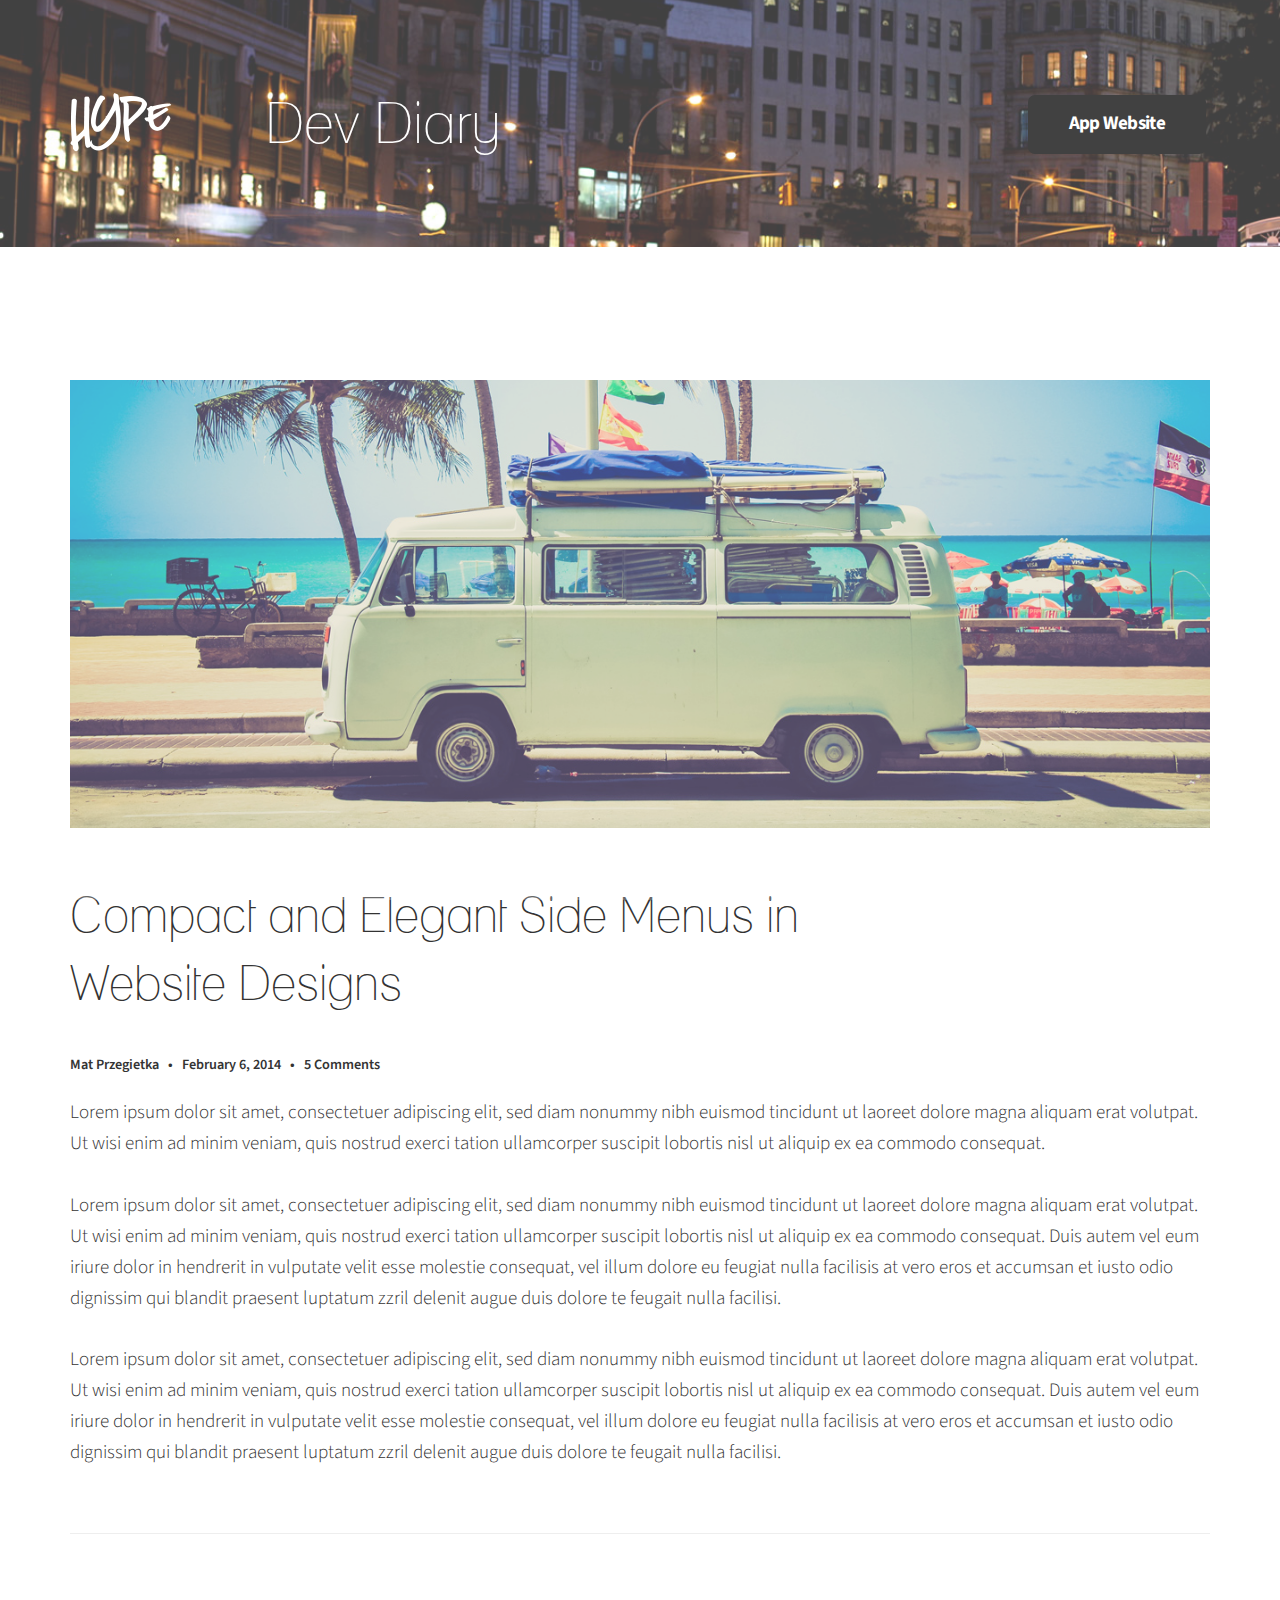
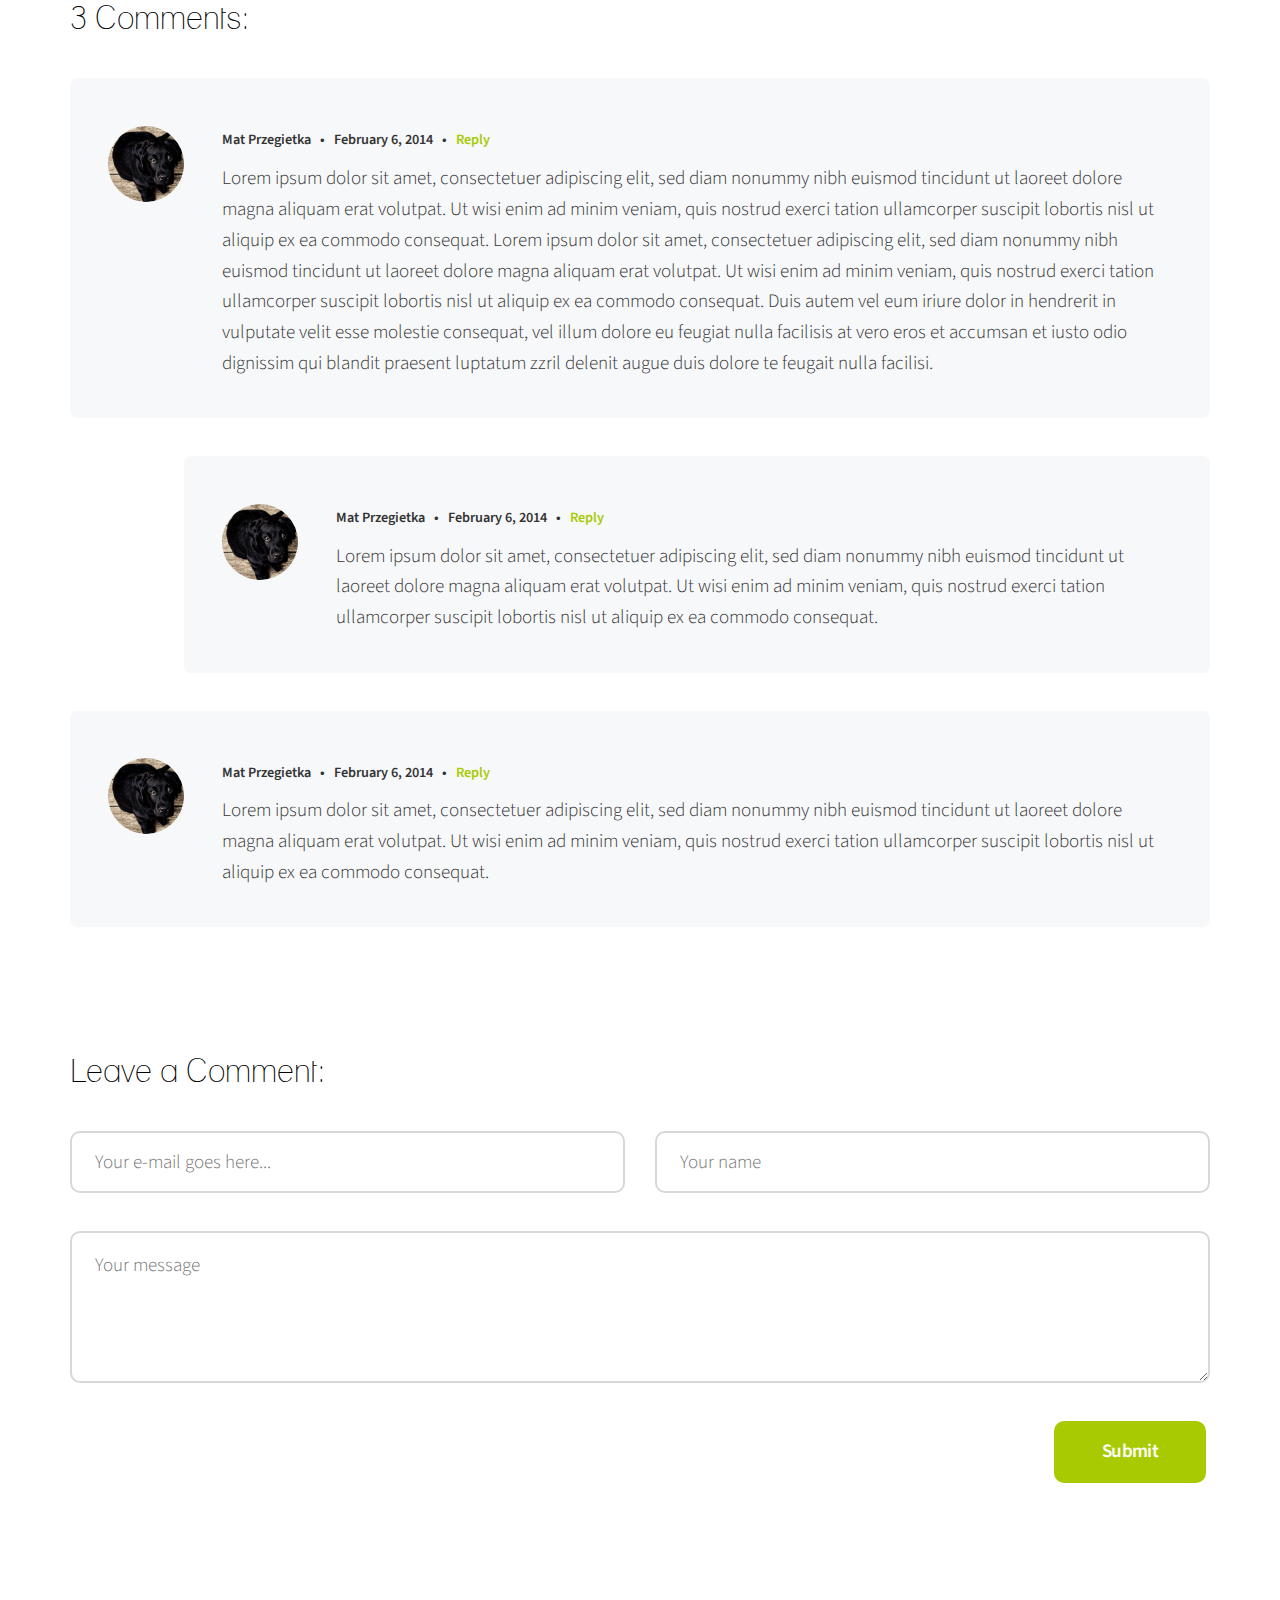
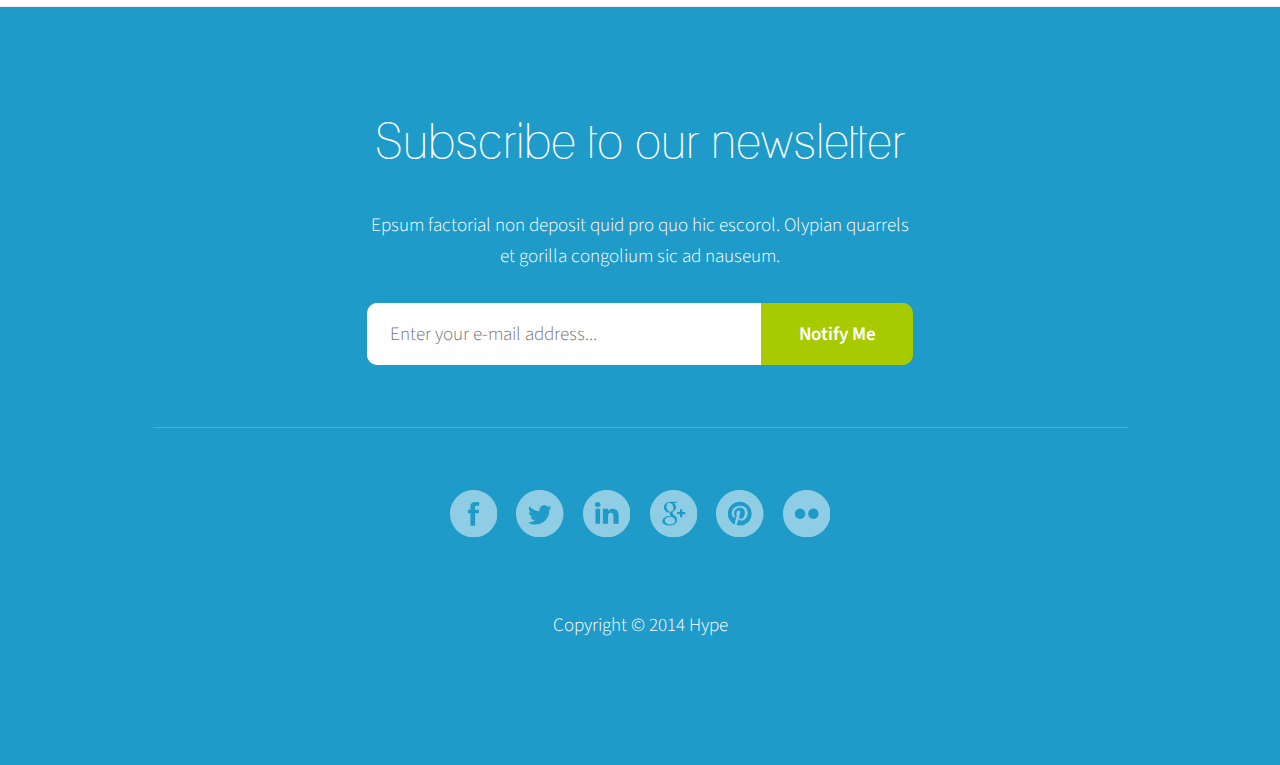
<file: theme_extras/android/video/single_post.html>
<!DOCTYPE html>
<html>
  <head>
    <title>Hype - Mobile App Landing Page</title>
    <meta http-equiv="Content-Type" content="text/html; charset=UTF-8"/>  
    <meta name="viewport" content="width=device-width, initial-scale=1, maximum-scale=1">
    
    <!-- CSS Files comes here -->
    <link href="css/bootstrap.css" rel="stylesheet" media="screen">
    <link href="css/style.css" rel="stylesheet" media="screen">
    <link href="css/animate.css" rel="stylesheet" media="screen">
    <link href="css/owl.carousel.css" rel="stylesheet" media="screen">
    <link href="css/owl.theme.css" rel="stylesheet" media="screen">
    <link href="css/nivo-lightbox.css" rel="stylesheet" media="screen">
    <link href="css/nivo_lightbox_themes/default/default.css" rel="stylesheet" media="screen">
    <link href="css/colors/green.css" rel="stylesheet" media="screen">
    <link href="css/responsive.css" rel="stylesheet" media="screen">
    
    <!-- Google fonts -->
    <link href="http://fonts.googleapis.com/css?family=Source+Sans+Pro:200,300,400,600,700,900,200italic,300italic,400italic,600italic,700italic,900italic" rel="stylesheet" type="text/css">
    
    <!-- Modernizer and IE specyfic files -->  
    <script src="js/modernizr.custom.js"></script>
      
    <!-- HTML5 shim and Respond.js IE8 support of HTML5 elements and media queries -->
    <!--[if lt IE 9]>
      <script src="js/html5shiv.js"></script>
      <script src="js/respond.min.js"></script>
    <![endif]-->
    
    <!--[if IE 9]>
     <link href="css/ie.css" rel="stylesheet" media="screen">
    <![endif]-->
    
    <!-- HTML5 shim and Respond.js IE8 support of HTML5 elements and media queries -->
    <!--[if lt IE 9]>
     <script src="js/html5shiv.js"></script>
     <script src="js/respond.min.js"></script>
     <![endif]-->
    
    <!--[if IE 9]>
     <link href="css/ie.css" rel="stylesheet" media="screen">
     <![endif]-->
    
    <!--[if IE 9]>
     <svg id="svg-source" height="0" version="1.1"
     xmlns="http://www.w3.org/2000/svg" style="position:absolute; margin-left: -100%"
     xmlns:xlink="http://www.w3.org/1999/xlink">
     <g id="ebay" data-iconmelon="Flat Social Icons:354f7b29e660310903078904a9b5e5e1">
     <g>
     <path d="M13.604,14.422c-1.639,0.042-1.58,1.704-1.58,1.704s-0.026,1.728,1.583,1.706
     c1.608-0.02,1.582-1.67,1.582-1.67S15.242,14.379,13.604,14.422z"></path>
     <path d="M8.484,14.405c-1.458,0.001-1.53,1.292-1.53,1.292h2.981C9.936,15.697,9.936,14.405,8.484,14.405z"></path>
     <path d="M18.809,16.232c0,0-1.64-0.052-1.575,0.82c0.06,0.818,1.083,0.817,1.083,0.817
     c1.837,0.023,1.649-1.639,1.649-1.639L18.809,16.232z"></path>
     <path d="M16,0C7.162,0,0,7.164,0,16s7.162,16,16,16c8.837,0,16-7.164,16-16S24.837,0,16,0z M13.818,18.521
     c-1.352,0-1.814-0.762-1.814-0.762l-0.043,0.604h-0.992c0.039-0.414,0.045-1.042,0.045-1.042l-0.003-1.019
     c-0.003,0.057-0.007,0.093-0.007,0.093H6.92c0,0,0.057,1.428,1.531,1.455c1.146,0.021,1.354-0.775,1.354-0.775l1.06-0.002
     c0,0-0.113,1.447-2.417,1.447c-2.682,0-2.558-2.307-2.558-2.307c-0.013-0.512,0.085-2.484,2.619-2.483
     c2.136,0,2.465,1.543,2.501,2.28l-0.014-4.074h1.021v2.548c0,0,0.549-0.762,1.822-0.754c1.274,0.007,2.456,0.868,2.428,2.413
     C16.238,17.688,15.171,18.521,13.818,18.521z M20.068,18.355l-0.043-0.63c-0.4,0.507-0.939,0.79-1.885,0.796
     c-0.944,0.005-2.152-0.417-1.945-1.77c0.175-1.139,2.043-1.197,2.577-1.2c0.296-0.001,1.184-0.004,1.184-0.004
     c0.005-0.625-0.184-1.133-1.219-1.152c-1.095-0.021-1.179,0.698-1.179,0.698H16.48c0.219-1.569,2.328-1.377,2.328-1.377
     c2.199,0.091,2.15,1.318,2.178,1.827c0.022,0.438,0.002,1.061,0,1.758c-0.003,0.696,0.021,1.049,0.021,1.049L20.068,18.355z
     M23.018,20.062h-1.146l0.907-1.712l-2.352-4.449h1.185l1.733,3.456l1.736-3.456h1.071L23.018,20.062z"></path>
     </g>
     </g>
     <g id="b" data-iconmelon="Flat Social Icons:25bf6c56b9833a92c1d58e3f602437d2">
     <path d="M16,0C7.162,0,0,7.164,0,16s7.162,16,16,16s16-7.164,16-16S24.838,0,16,0z M17.757,23.972h-3.531
     C10.842,23.972,8,21.135,8,17.75V9.444C8,8.655,8.654,8,9.444,8c0.787,0,1.443,0.657,1.443,1.444c0,2.768,0.004,5.537,0.004,8.306
     c0,1.822,1.512,3.334,3.334,3.334h3.531c1.815,0,3.335-1.52,3.335-3.334c0-1.823-1.513-3.335-3.335-3.335h-3.809
     c-0.79,0-1.444-0.654-1.444-1.444c0-0.787,0.657-1.444,1.444-1.444h3.809c3.402,0,6.223,2.821,6.223,6.223
     C23.98,21.138,21.146,23.972,17.757,23.972z"></path>
     </g>
     <g id="soundcloud" data-iconmelon="Flat Social Icons:6c8f53194176bd185d19145650a30c64">
     <path d="M16,0C7.162,0,0,7.164,0,16s7.162,16,16,16c8.837,0,16-7.164,16-16S24.837,0,16,0z M8.244,17.997
     C8.24,18.034,8.213,18.06,8.181,18.06c-0.034,0-0.06-0.026-0.063-0.062L8,17.123l0.117-0.888c0.004-0.037,0.029-0.063,0.063-0.063
     c0.032,0,0.06,0.025,0.063,0.062l0.14,0.889L8.244,17.997z M8.839,18.528c-0.005,0.038-0.032,0.064-0.067,0.064
     c-0.033,0-0.061-0.026-0.066-0.064l-0.156-1.405l0.156-1.438c0.006-0.036,0.033-0.064,0.066-0.064c0.035,0,0.062,0.027,0.068,0.064
     l0.178,1.438L8.839,18.528z M9.48,18.768c-0.004,0.044-0.038,0.077-0.079,0.077c-0.043,0-0.077-0.033-0.08-0.078l-0.149-1.644
     c0,0,0.149-1.703,0.149-1.705c0.003-0.045,0.037-0.078,0.08-0.078c0.041,0,0.075,0.033,0.079,0.078l0.17,1.705L9.48,18.768z
	 M10.129,18.818c-0.005,0.053-0.045,0.092-0.094,0.092c-0.05,0-0.09-0.039-0.095-0.092L9.8,17.123l0.141-1.752
     c0.005-0.053,0.045-0.092,0.095-0.092c0.049,0,0.089,0.039,0.094,0.092l0.159,1.752L10.129,18.818z M10.781,18.832
     c-0.005,0.061-0.051,0.105-0.107,0.105c-0.058,0-0.104-0.045-0.107-0.105l-0.134-1.709l0.134-1.625
     c0.003-0.06,0.05-0.105,0.107-0.105c0.057,0,0.103,0.045,0.107,0.105l0.151,1.625L10.781,18.832z M11.438,18.833L11.438,18.833
     c-0.003,0.066-0.057,0.12-0.121,0.12s-0.117-0.054-0.12-0.12l-0.125-1.708l0.125-2.645c0.003-0.067,0.056-0.119,0.12-0.119
     s0.118,0.052,0.121,0.119l0.143,2.645L11.438,18.833z M12.102,18.823L12.102,18.823c-0.004,0.073-0.062,0.132-0.135,0.132
     s-0.132-0.059-0.135-0.133l-0.117-1.697l0.117-3.249c0.003-0.074,0.062-0.132,0.135-0.132s0.131,0.058,0.135,0.132l0.132,3.249
     L12.102,18.823z M12.77,18.806L12.77,18.806c-0.004,0.082-0.068,0.146-0.148,0.146c-0.081,0-0.146-0.063-0.148-0.146l-0.109-1.681
     l0.109-3.52c0.003-0.082,0.067-0.146,0.148-0.146c0.08,0,0.145,0.064,0.148,0.146l0.123,3.52L12.77,18.806z M13.442,18.796
     L13.442,18.796c-0.003,0.089-0.073,0.159-0.162,0.159c-0.088,0-0.159-0.07-0.161-0.159l-0.102-1.671l0.102-3.638
     c0.002-0.091,0.073-0.161,0.161-0.161c0.089,0,0.159,0.07,0.162,0.161l0.114,3.638L13.442,18.796z M14.12,18.78L14.12,18.78
     c-0.002,0.097-0.079,0.175-0.175,0.175c-0.097,0-0.174-0.078-0.176-0.175l-0.093-1.655l0.093-3.545
     c0.002-0.098,0.079-0.175,0.176-0.175c0.096,0,0.173,0.077,0.175,0.175l0.104,3.545L14.12,18.78z M14.805,18.77v-0.002
     c-0.003,0.106-0.085,0.188-0.19,0.188c-0.104,0-0.187-0.082-0.188-0.187l-0.085-1.643l0.085-3.417
     c0.002-0.106,0.085-0.188,0.188-0.188c0.105,0,0.188,0.082,0.19,0.188l0.095,3.418L14.805,18.77z M15.493,18.759L15.493,18.759
     c-0.002,0.11-0.094,0.201-0.203,0.201c-0.11,0-0.201-0.091-0.203-0.201c0,0-0.077-1.631-0.077-1.634l0.077-4.064
     c0.002-0.11,0.093-0.201,0.203-0.201c0.109,0,0.201,0.091,0.203,0.201l0.085,4.066L15.493,18.759z M16.178,18.736v-0.002
     c-0.001,0.118-0.099,0.216-0.217,0.216c-0.117,0-0.215-0.098-0.217-0.214l-0.088-1.609l0.088-4.434
     c0.002-0.119,0.1-0.216,0.217-0.216c0.118,0,0.216,0.097,0.217,0.215l0.098,4.435L16.178,18.736z M22.032,18.964
     c-0.035,0-5.45-0.002-5.455-0.002c-0.118-0.013-0.212-0.113-0.214-0.233v-6.245c0.002-0.116,0.042-0.175,0.189-0.231
     c0.383-0.148,0.816-0.235,1.26-0.235c1.814,0,3.301,1.391,3.458,3.164c0.234-0.098,0.491-0.152,0.762-0.152
     c1.087,0,1.968,0.881,1.968,1.968C24,18.084,23.119,18.964,22.032,18.964z"></path>
     </g>
     <g id="windows" data-iconmelon="Flat Social Icons:3941bd36575288e9e4eb130100d5be0c">
     <path d="M16,0C7.162,0,0,7.164,0,16s7.162,16,16,16c8.837,0,16-7.164,16-16S24.837,0,16,0z M15.373,10.123
     l8.022-1.171v7.04l-8.022,0.064V10.123z M8.597,21.748l0-5.049l6.043,0.04l0.005,5.841L8.597,21.748z M8.598,16.102l-0.006-5.047
     l6.05-0.824l0.003,5.836L8.598,16.102z M23.395,23.803l-8.022-1.133l-0.011-5.889l8.036,0.013L23.395,23.803z"></path>
     </g>
     <g id="vimeo" data-iconmelon="Flat Social Icons:83b39399dd43284c7bd751c96417d026">
     <path d="M16,0.001C7.165,0.001,0,7.164,0,16s7.165,15.999,16,15.999c8.836,0,16-7.163,16-15.999
     S24.836,0.001,16,0.001z M23.99,12.66c-0.07,1.555-1.159,3.682-3.26,6.381c-2.175,2.822-4.018,4.232-5.524,4.232
     c-0.932,0-1.721-0.858-2.365-2.58c-0.432-1.579-0.861-3.158-1.292-4.734c-0.48-1.721-0.994-2.582-1.542-2.582
     c-0.12,0-0.537,0.251-1.255,0.755L8,13.161c0.788-0.69,1.565-1.385,2.332-2.077c1.05-0.91,1.839-1.386,2.366-1.436
     c1.241-0.121,2.007,0.729,2.296,2.545c0.308,1.961,0.524,3.18,0.644,3.659c0.359,1.625,0.752,2.436,1.183,2.436
     c0.333,0,0.836-0.524,1.505-1.575c0.67-1.053,1.027-1.853,1.076-2.404c0.096-0.908-0.262-1.36-1.076-1.36
     c-0.382,0-0.777,0.081-1.183,0.251c0.79-2.559,2.296-3.802,4.519-3.729C23.31,9.517,24.087,10.582,23.99,12.66z"></path>
     </g>
     <g id="google-plus" data-iconmelon="Flat Social Icons:3769f7aef24d6a2de99b5c893b5d0bdb">
     <g>
     <path d="M15.765,11.719c-0.22-1.677-1.434-3.021-2.71-3.06s-2.133,1.244-1.912,2.922
     c0.22,1.676,1.434,3.065,2.71,3.104C15.129,14.723,15.985,13.395,15.765,11.719z"></path>
     <path d="M16,0C7.164,0,0,7.164,0,16s7.164,16,16,16s16-7.164,16-16S24.837,0,16,0z M13.363,23.958
     c-2.751,0-5.073-1.119-5.073-2.909c0-1.817,2.118-3.57,4.87-3.57c0.299,0,0.574-0.008,0.859-0.008
     c-0.376-0.366-0.675-0.815-0.675-1.369c0-0.327,0.105-0.646,0.252-0.925c-0.149,0.01-0.302,0.013-0.459,0.013
     c-2.26,0-3.774-1.607-3.774-3.6c0-1.949,2.091-3.632,4.312-3.632h4.956l-1.109,0.801h-1.571c1.042,0.401,1.598,1.616,1.598,2.862
     c0,1.047-0.581,1.947-1.4,2.588c-0.799,0.624-0.951,0.885-0.951,1.418c0,0.453,0.855,1.224,1.304,1.541
     c1.31,0.925,1.733,1.785,1.733,3.22C18.233,22.178,16.5,23.958,13.363,23.958z M23.709,16.384H21.78v1.93h-1.552v-1.93h-1.929
     v-1.553h1.929v-1.929h1.552v1.929h1.929V16.384z"></path>
     <path d="M14.917,18.137c-0.375-0.121-0.79-0.193-1.233-0.197c-1.902-0.021-3.606,1.159-3.606,2.577
     c0,1.445,1.374,2.648,3.276,2.648c2.674,0,3.605-1.129,3.605-2.575c0-0.175-0.021-0.345-0.061-0.511
     C16.689,19.261,15.948,18.855,14.917,18.137z"></path>
     </g>
     </g>
     <g id="android" data-iconmelon="Flat Social Icons:9afbe295969488fec44af206c92c8225">
     <g>
     <circle cx="18.115" cy="10.789" r="0.464"></circle>
     <circle cx="14.399" cy="10.789" r="0.464"></circle>
     <path d="M16,0C7.162,0,0,7.164,0,16s7.162,16,16,16c8.837,0,16-7.164,16-16S24.837,0,16,0z M11.303,18.014
     c0,0.513-0.416,0.93-0.929,0.93c-0.514,0-0.93-0.417-0.93-0.93v-3.975c0-0.512,0.416-0.928,0.93-0.928
     c0.513,0,0.929,0.416,0.929,0.928V18.014z M20.593,13.883v0.631v5.41c0,0.541-0.439,0.98-0.98,0.98h-0.708
     c0.023,0.082,0.037,0.169,0.037,0.259v0.052v0.309v1.6c0,0.514-0.416,0.93-0.93,0.93c-0.513,0-0.929-0.416-0.929-0.93v-1.6v-0.309
     v-0.052c0-0.09,0.013-0.177,0.037-0.259h-1.726c0.023,0.082,0.038,0.169,0.038,0.259v0.052v0.309v1.6
     c0,0.514-0.417,0.93-0.931,0.93c-0.512,0-0.928-0.416-0.928-0.93v-1.6v-0.309v-0.052c0-0.09,0.013-0.177,0.036-0.259h-0.707
     c-0.541,0-0.981-0.439-0.981-0.98v-5.41v-0.631v-0.771h0.067h8.536h0.067V13.883z M11.922,12.492c0-1.328,0.89-2.487,2.204-3.1
     l-0.175-0.262l-0.173-0.258l-0.386-0.579c-0.047-0.071-0.027-0.167,0.043-0.215c0.072-0.048,0.168-0.027,0.215,0.043l0.415,0.621
     l0.174,0.261l0.176,0.265c0.56-0.217,1.185-0.339,1.843-0.339S17.54,9.052,18.1,9.269l0.176-0.265l0.175-0.261l0.414-0.621
     c0.047-0.071,0.144-0.091,0.214-0.043c0.072,0.048,0.092,0.144,0.044,0.215l-0.386,0.579l-0.173,0.258L18.39,9.393
     c1.313,0.612,2.203,1.771,2.203,3.1H11.922z M23.07,18.014c0,0.513-0.416,0.93-0.929,0.93c-0.514,0-0.93-0.417-0.93-0.93v-3.975
     c0-0.512,0.416-0.928,0.93-0.928c0.513,0,0.929,0.416,0.929,0.928V18.014z"></path>
     </g>
     </g>
     <g id="skype" data-iconmelon="Flat Social Icons:13ef86601b5a3b71b5cc4961921a89c3">
     <g>
     <path d="M19.363,15.777c-0.359-0.234-0.797-0.434-1.306-0.597c-0.501-0.16-1.069-0.309-1.688-0.441
     c-0.487-0.113-0.845-0.2-1.056-0.259c-0.207-0.057-0.413-0.138-0.614-0.238c-0.193-0.098-0.347-0.212-0.455-0.346
     c-0.103-0.125-0.152-0.271-0.152-0.444c0-0.283,0.154-0.522,0.474-0.731c0.329-0.217,0.775-0.325,1.321-0.325
     c0.59,0,1.019,0.097,1.275,0.294c0.264,0.2,0.494,0.484,0.685,0.847c0.164,0.283,0.313,0.479,0.455,0.606
     c0.154,0.135,0.374,0.205,0.657,0.205c0.311,0,0.575-0.11,0.784-0.328c0.208-0.216,0.312-0.463,0.312-0.737
     c0-0.282-0.08-0.575-0.238-0.87c-0.156-0.291-0.406-0.571-0.742-0.833c-0.333-0.261-0.758-0.472-1.261-0.628
     c-0.5-0.155-1.099-0.235-1.78-0.235c-0.853,0-1.606,0.119-2.239,0.354c-0.642,0.236-1.14,0.583-1.481,1.028
     c-0.344,0.447-0.519,0.968-0.519,1.543c0,0.606,0.167,1.119,0.494,1.531c0.323,0.402,0.764,0.726,1.312,0.959
     c0.535,0.228,1.208,0.428,2,0.597c0.582,0.123,1.053,0.241,1.4,0.348c0.332,0.104,0.605,0.255,0.813,0.45
     c0.198,0.186,0.295,0.422,0.295,0.724c0,0.38-0.185,0.692-0.565,0.952c-0.389,0.266-0.905,0.4-1.537,0.4
     c-0.458,0-0.831-0.066-1.108-0.197c-0.273-0.13-0.489-0.297-0.64-0.496c-0.156-0.205-0.303-0.467-0.438-0.777
     c-0.123-0.283-0.272-0.504-0.448-0.653c-0.184-0.154-0.409-0.233-0.672-0.233c-0.32,0-0.588,0.099-0.797,0.297
     c-0.21,0.198-0.317,0.44-0.317,0.719c0,0.449,0.164,0.914,0.487,1.38c0.321,0.464,0.744,0.838,1.257,1.115
     c0.718,0.381,1.637,0.573,2.732,0.573c0.913,0,1.716-0.141,2.385-0.42c0.676-0.281,1.198-0.677,1.551-1.177
     c0.354-0.499,0.533-1.073,0.533-1.701c0-0.526-0.104-0.979-0.31-1.345C20.019,16.319,19.729,16.015,19.363,15.777z"></path>
     <path d="M16,0C7.162,0,0,7.164,0,16s7.162,16,16,16c8.837,0,16-7.164,16-16S24.837,0,16,0z M19.575,24.114
     c-0.757,0-1.469-0.19-2.093-0.526c-0.453,0.085-0.919,0.129-1.396,0.129c-4.216,0-7.632-3.416-7.632-7.633
     c0-0.523,0.053-1.037,0.154-1.533C8.223,13.894,8,13.129,8,12.312c0-2.444,1.981-4.427,4.426-4.427c0.866,0,1.673,0.25,2.354,0.681
     c0.425-0.074,0.86-0.112,1.306-0.112c4.215,0,7.631,3.417,7.631,7.63c0,0.563-0.061,1.11-0.176,1.64
     C23.835,18.315,24,18.982,24,19.688C24,22.133,22.02,24.114,19.575,24.114z"></path>
     </g>
     </g>
     <g id="paypal" data-iconmelon="Flat Social Icons:9f15f1d1ce84593b915b560c621b1454">
     <g>
     <path d="M18.877,11.635c-0.28-0.198-0.628-0.317-1.026-0.317h-2.305l-0.077,0.317l-0.935,4.008h2.208
     c0.491,0,0.98-0.164,1.407-0.431c0.166-0.104,0.325-0.225,0.467-0.357c0.394-0.376,0.692-0.852,0.82-1.374
     C19.656,12.692,19.399,12.014,18.877,11.635z"></path>
     <path d="M16,0C7.162,0,0,7.164,0,16s7.162,16,16,16c8.837,0,16-7.164,16-16S24.837,0,16,0z M23.857,13.48
     c-0.285,1.277-0.871,2.342-1.664,3.175c-1.218,1.269-2.936,1.979-4.847,2.011c-0.041,0-0.082,0.006-0.118,0.006H13.86l-1.15,5.23
     H8.001l3.555-15.805h8.022c1.489,0,3.125,0.672,3.926,2.098c0.275,0.49,0.454,1.068,0.491,1.74
     C24.018,12.403,23.976,12.92,23.857,13.48z"></path>
     </g>
     </g>
     <g id="linkedin" data-iconmelon="Flat Social Icons:01c61d24a0a5319e0d4efae034e4824a">
     <path d="M16,0C7.163,0,0,7.164,0,16s7.163,16,16,16c8.838,0,16-7.164,16-16S24.838,0,16,0z M11.522,22.691H8.403
     v-9.98h3.119V22.691z M9.883,11.463H9.86c-1.129,0-1.86-0.764-1.86-1.73C8,8.748,8.754,8,9.905,8c1.15,0,1.857,0.746,1.88,1.73
     C11.785,10.697,11.056,11.463,9.883,11.463z M24,22.691h-3.537v-5.164c0-1.353-0.552-2.275-1.77-2.275
     c-0.93,0-1.446,0.623-1.688,1.224c-0.09,0.216-0.075,0.515-0.075,0.816v5.399h-3.504c0,0,0.046-9.148,0-9.98h3.504v1.566
     c0.207-0.685,1.326-1.662,3.112-1.662c2.216,0,3.958,1.436,3.958,4.527V22.691z"></path>
     </g>
     <g id="devianart" data-iconmelon="Flat Social Icons:46e814bc28b3e6125ba2e8850d754d53">
     <g>
     <path d="M10.458,17.99l2.447-0.659L11.81,15.09C9.75,16.428,10.458,17.99,10.458,17.99z"></path>
     <path d="M16,0C7.162,0,0,7.164,0,16s7.162,16,16,16c8.837,0,16-7.164,16-16S24.837,0,16,0z M16.667,18.058
     l-1.698-3.448c0.819-0.139,1.588-0.1,2.264,0.025l0.718,1.334l2.493-0.674c0,0-3.024-2.128-6.647-1.086l2.019,4.096l-7.344,2.114
     c0,0-2.133-4.688,2.681-6.675L10.22,11.84l2.283-0.259l0.771,1.563c0.046-0.007,0.087-0.019,0.133-0.026
     C21.34,11.769,24,15.945,24,15.945L16.667,18.058z"></path>
     </g>
     </g>
     <g id="pinterest" data-iconmelon="Flat Social Icons:c197dd39ae48df54f39a4cb022bbc80e">
     <path d="M16,0C7.164,0,0,7.164,0,16c0,8.837,7.164,16,16,16c8.837,0,16-7.163,16-16C32,7.164,24.837,0,16,0z
	 M16,23.957c-0.788,0-1.548-0.115-2.267-0.328c0.303-0.479,0.636-1.098,0.805-1.713c0.098-0.356,0.563-2.199,0.563-2.199
     c0.278,0.53,1.09,0.997,1.954,0.997c2.572,0,4.317-2.344,4.317-5.482c0-2.372-2.01-4.584-5.065-4.584
     c-3.801,0-5.717,2.727-5.717,4.999c0,1.375,0.521,2.599,1.639,3.057c0.183,0.074,0.347,0.002,0.4-0.201
     c0.037-0.141,0.125-0.496,0.163-0.642c0.053-0.201,0.033-0.271-0.115-0.446c-0.322-0.381-0.527-0.872-0.527-1.569
     c0-2.021,1.512-3.83,3.938-3.83c2.147,0,3.328,1.312,3.328,3.065c0,2.307-1.021,4.253-2.537,4.253c-0.837,0-1.463-0.692-1.262-1.542
     c0.24-1.012,0.707-2.106,0.707-2.838c0-0.654-0.352-1.201-1.079-1.201c-0.855,0-1.543,0.885-1.543,2.071
     c0,0.755,0.255,1.266,0.255,1.266s-0.875,3.71-1.029,4.358c-0.143,0.608-0.162,1.279-0.139,1.838C9.97,22.048,8,19.233,8,15.958
     c0-4.419,3.583-8,8-8s8,3.581,8,8C24,20.376,20.418,23.957,16,23.957z"></path>
     </g>
     <g id="instagram" data-iconmelon="Flat Social Icons:39303518cc8a9ce85bae15b2e6037450">
     <g>
     <polygon points="22.15,12.555 22.15,10.196 22.15,9.843 21.797,9.845 19.438,9.852 19.447,12.564 	"></polygon>
     <path d="M16.002,18.815c1.553,0,2.816-1.263,2.816-2.815c0-0.614-0.199-1.18-0.533-1.643
     c-0.512-0.709-1.344-1.174-2.283-1.174s-1.771,0.465-2.283,1.174c-0.333,0.463-0.533,1.029-0.533,1.643
     C13.186,17.553,14.449,18.815,16.002,18.815z"></path>
     <path d="M16,0C7.162,0,0,7.164,0,16s7.162,16,16,16c8.837,0,16-7.164,16-16S24.837,0,16,0z M24.002,14.357v6.55
     c0,1.705-1.388,3.092-3.093,3.092h-9.815c-1.705,0-3.092-1.387-3.092-3.092v-6.55v-3.265C8.002,9.387,9.389,8,11.094,8h9.815
     c1.705,0,3.093,1.387,3.093,3.092V14.357z"></path>
     <path d="M20.377,16c0,2.413-1.963,4.375-4.375,4.375S11.627,18.413,11.627,16c0-0.581,0.116-1.135,0.322-1.643
     H9.561v6.55c0,0.846,0.688,1.533,1.533,1.533h9.815c0.847,0,1.534-0.687,1.534-1.533v-6.55h-2.389
     C20.26,14.865,20.377,15.419,20.377,16z"></path>
     </g>
     </g>
     <g id="flickr" data-iconmelon="Flat Social Icons:cdef6e95be364ec0c79e47e1545c9a1d">
     <path d="M16.001,0.001C7.164,0.001,0,7.164,0,16s7.164,15.999,16.001,15.999C24.836,31.999,32,24.836,32,16
     S24.836,0.001,16.001,0.001z M11.523,19.523C9.577,19.523,8,17.945,8,16c0-1.945,1.577-3.523,3.522-3.523
     c1.95,0,3.526,1.578,3.526,3.523C15.048,17.945,13.472,19.523,11.523,19.523z M20.477,19.523c-1.947,0-3.524-1.577-3.524-3.523
     s1.577-3.524,3.524-3.524C22.422,12.476,24,14.054,24,16S22.422,19.523,20.477,19.523z"></path>
     </g>
     <g id="google-drive" data-iconmelon="Flat Social Icons:9b4967612fb8f447ddfb18c76b84ad3f">
     <path d="M16,0C7.162,0,0,7.164,0,16s7.162,16,16,16c8.837,0,16-7.164,16-16S24.837,0,16,0z M10.376,22.584l-0.133-0.229
     l-2.198-3.771L8,18.508l0.045-0.076L13.1,9.677l0.131-0.228l0.132,0.227l2.199,3.771l0.045,0.077l-0.045,0.077l-5.054,8.754
     L10.376,22.584z M23.869,19.162l-2.168,3.789l-0.044,0.076h-0.089H11.46h-0.264l0.131-0.229l2.167-3.789l0.044-0.076h0.089h10.109
     H24L23.869,19.162z M23.736,18.033l-4.365,0.019h-0.088l-0.045-0.077L14.184,9.22l-0.131-0.228l0.263-0.001l4.366-0.018h0.088
     l0.045,0.077l5.055,8.755L24,18.032L23.736,18.033z"></path>
     </g>
     <g id="behance" data-iconmelon="Flat Social Icons:2cfaa5f08f9411971991c5776a62bc9c">
     <g>
     <path d="M13.422,14.585c0.267-0.164,0.402-0.454,0.402-0.868c0-0.461-0.177-0.765-0.531-0.914
     c-0.306-0.103-0.695-0.154-1.168-0.154H9.972v2.182h2.404C12.804,14.831,13.153,14.748,13.422,14.585z"></path>
     <path d="M20.369,14.89c-0.489,0-0.871,0.139-1.141,0.417c-0.271,0.279-0.44,0.656-0.51,1.132h3.295
     c-0.035-0.507-0.206-0.892-0.509-1.156C21.198,15.021,20.82,14.89,20.369,14.89z"></path>
     <path d="M13.395,16.634c-0.235-0.107-0.565-0.164-0.988-0.167H9.972v2.637h2.4c0.429,0,0.764-0.058,1.001-0.174
     c0.435-0.216,0.65-0.627,0.65-1.234C14.024,17.18,13.815,16.827,13.395,16.634z"></path>
     <path d="M16,0C7.163,0,0,7.164,0,16c0,8.836,7.163,16,16,16s16-7.164,16-16C32,7.164,24.837,0,16,0z M18.224,11.393
     h4.237v1.23h-4.237V11.393z M15.669,19.412c-0.187,0.308-0.42,0.568-0.7,0.778c-0.315,0.242-0.686,0.407-1.116,0.497
     c-0.43,0.089-0.895,0.133-1.397,0.133H8v-9.888h4.778c1.206,0.018,2.06,0.369,2.563,1.054c0.301,0.421,0.453,0.923,0.453,1.509
     c0,0.603-0.151,1.089-0.456,1.456c-0.172,0.206-0.423,0.394-0.755,0.563c0.504,0.185,0.885,0.475,1.143,0.873
     c0.256,0.397,0.385,0.88,0.385,1.449C16.11,18.421,15.964,18.947,15.669,19.412z M23.998,17.701h-5.327
     c0.031,0.733,0.284,1.248,0.766,1.542c0.292,0.184,0.643,0.275,1.054,0.275c0.434,0,0.789-0.111,1.061-0.335
     c0.149-0.121,0.281-0.289,0.394-0.503h1.952c-0.051,0.433-0.289,0.874-0.708,1.323c-0.655,0.71-1.572,1.065-2.75,1.065
     c-0.974,0-1.833-0.299-2.575-0.899c-0.746-0.6-1.116-1.576-1.116-2.926c0-1.268,0.335-2.239,1.006-2.916
     c0.672-0.675,1.543-1.014,2.614-1.014c0.637,0,1.21,0.114,1.72,0.343c0.511,0.228,0.931,0.589,1.262,1.082
     c0.302,0.434,0.496,0.938,0.584,1.511C23.986,16.585,24.007,17.07,23.998,17.701z"></path>
     </g>
     </g>
     <g id="dribbble" data-iconmelon="Flat Social Icons:5b9fc91059c3a0d20aa278a84f56f35d">
     <g>
     <path d="M16.473,16.053c0.09-0.029,0.178-0.056,0.269-0.082c-0.171-0.389-0.358-0.778-0.554-1.161
     c-3.518,1.052-6.895,0.976-7.015,0.974C9.17,15.855,9.168,15.927,9.168,16c0,1.755,0.662,3.355,1.75,4.566
     c0-0.001-0.002-0.003-0.002-0.003S12.785,17.245,16.473,16.053z"></path>
     <path d="M15.621,13.757c-1.182-2.102-2.445-3.815-2.537-3.937c-1.905,0.9-3.326,2.655-3.771,4.771
     C9.494,14.595,12.342,14.629,15.621,13.757z"></path>
     <path d="M14.363,9.366c-0.008,0.003-0.016,0.003-0.022,0.006c0.013-0.003,0.021-0.004,0.021-0.004
     S14.363,9.367,14.363,9.366z"></path>
     <path d="M20.513,10.873C19.309,9.812,17.729,9.167,16,9.167c-0.555,0-1.094,0.068-1.61,0.193
     c0.103,0.136,1.386,1.84,2.553,3.986C19.522,12.38,20.495,10.899,20.513,10.873z"></path>
     <path d="M11.801,21.386l0.001-0.002c-0.051-0.04-0.104-0.076-0.154-0.117
     C11.737,21.339,11.801,21.386,11.801,21.386z"></path>
     <path d="M16,0C7.162,0,0,7.164,0,16c0,8.836,7.162,16,16,16c8.837,0,16-7.164,16-16C32,7.164,24.837,0,16,0z
     M23.836,17.611c-0.104,0.514-0.262,1.021-0.466,1.503c-0.2,0.474-0.448,0.933-0.737,1.36c-0.286,0.423-0.615,0.821-0.977,1.183
     c-0.361,0.361-0.76,0.689-1.184,0.976c-0.427,0.289-0.885,0.538-1.358,0.738c-0.483,0.205-0.99,0.361-1.504,0.466
     C17.084,23.946,16.542,24,16,24s-1.084-0.055-1.611-0.164c-0.515-0.105-1.02-0.261-1.503-0.466c-0.474-0.2-0.932-0.449-1.36-0.738
     c-0.423-0.286-0.82-0.614-1.183-0.976c-0.362-0.362-0.69-0.76-0.976-1.183c-0.289-0.427-0.539-0.886-0.738-1.36
     c-0.204-0.482-0.361-0.989-0.467-1.503C8.055,17.085,8,16.542,8,16c0-0.542,0.055-1.084,0.162-1.61
     c0.105-0.514,0.263-1.021,0.467-1.504c0.199-0.475,0.449-0.932,0.738-1.359c0.285-0.423,0.613-0.822,0.976-1.183
     c0.362-0.362,0.76-0.691,1.183-0.977c0.429-0.29,0.887-0.538,1.36-0.738c0.483-0.204,0.988-0.362,1.503-0.466
     C14.916,8.055,15.458,8,16,8s1.084,0.055,1.61,0.164c0.514,0.104,1.021,0.262,1.504,0.466c0.474,0.201,0.932,0.448,1.358,0.738
     c0.424,0.286,0.822,0.614,1.184,0.977c0.361,0.361,0.69,0.76,0.977,1.183c0.289,0.427,0.537,0.884,0.737,1.359
     c0.204,0.483,0.361,0.99,0.466,1.504C23.945,14.915,24,15.458,24,16C24,16.542,23.945,17.085,23.836,17.611z"></path>
     <path d="M17.162,17.118c-4.035,1.405-5.35,4.241-5.36,4.266c1.159,0.905,2.614,1.449,4.198,1.449
     c0.946,0,1.848-0.193,2.667-0.542c-0.101-0.597-0.498-2.689-1.46-5.188C17.192,17.108,17.178,17.112,17.162,17.118z"></path>
     <path d="M17.47,14.364c0.158,0.326,0.312,0.657,0.454,0.991c0.051,0.118,0.1,0.236,0.146,0.353
     c2.349-0.295,4.66,0.202,4.76,0.224c-0.018-1.621-0.596-3.107-1.555-4.271C21.262,11.679,20.167,13.263,17.47,14.364z"></path>
     <path d="M18.488,16.786c0.896,2.463,1.26,4.468,1.329,4.88c1.534-1.036,2.624-2.678,2.928-4.582
     C22.604,17.039,20.692,16.434,18.488,16.786z"></path>
     </g>
     </g>
     <g id="dropbox" data-iconmelon="Flat Social Icons:a57142a646219e495b85f185ff6a4cec">
     <g>
     <polygon points="11.254,14.239 16,17.169 20.746,14.239 16,11.31 	"></polygon>
     <path d="M16,0C7.162,0,0,7.164,0,16c0,8.836,7.162,16,16,16c8.837,0,16-7.164,16-16C32,7.164,24.837,0,16,0z
     M20.727,20.61l-4.716,2.826l-4.717-2.826v-1.035l1.414,0.922l3.303-2.739l3.303,2.739l1.413-0.922V20.61z M24,16.843l-4.707,3.071
     L16,17.169l-3.293,2.746L8,16.843l3.254-2.604L8,11.633l4.707-3.069L16,11.31l3.293-2.746L24,11.633l-3.254,2.606L24,16.843z"></path>
     </g>
     </g>
     <g id="tumblr" data-iconmelon="Flat Social Icons:24bf431e88e63578da6132535013e512">
     <path d="M16,0.001C7.163,0.001,0,7.164,0,16c0,8.836,7.163,16,16,16s16-7.164,16-16C32,7.164,24.837,0.001,16,0.001z
	 M20.501,23.128c-0.685,0.32-1.303,0.547-1.857,0.676C18.089,23.936,17.49,24,16.846,24c-0.731,0-1.379-0.093-1.939-0.276
     c-0.562-0.187-1.042-0.448-1.438-0.791c-0.396-0.342-0.673-0.707-0.825-1.091c-0.153-0.385-0.229-0.943-0.229-1.675v-5.611h-1.77
     v-2.264c0.63-0.205,1.167-0.498,1.615-0.878c0.448-0.381,0.809-0.839,1.079-1.374C13.608,9.506,13.796,8.825,13.898,8h2.275v4.044
     h3.796v2.511h-3.796v4.103c0,0.928,0.049,1.523,0.146,1.786c0.098,0.265,0.28,0.475,0.55,0.632c0.353,0.212,0.757,0.317,1.213,0.317
     c0.811,0,1.615-0.264,2.418-0.791V23.128z"></path>
     </g>
     <g id="wordpress" data-iconmelon="Flat Social Icons:8982a6e065298d42a98bf7a0e7a8e880">
     <path d="M16,0C7.162,0,0,7.163,0,16s7.162,16,16,16c8.837,0,16-7.164,16-16S24.837,0,16,0z M8,16
     c0-1.161,0.249-2.261,0.693-3.257l3.816,10.456C9.841,21.904,8,19.166,8,16z M16.001,24.001c-0.787,0-1.544-0.114-2.26-0.325
     l2.401-6.976l2.458,6.737c0.016,0.039,0.036,0.075,0.057,0.109C17.826,23.84,16.933,24.001,16.001,24.001z M17.104,12.249
     c0.482-0.025,0.915-0.076,0.915-0.076c0.431-0.053,0.38-0.685-0.05-0.66c0,0-1.297,0.103-2.133,0.103
     c-0.786,0-2.107-0.103-2.107-0.103c-0.431-0.024-0.482,0.634-0.051,0.66c0,0,0.408,0.05,0.839,0.076l1.247,3.415l-1.751,5.25
     l-2.914-8.665c0.482-0.025,0.915-0.076,0.915-0.076c0.432-0.053,0.38-0.685-0.05-0.66c0,0-1.295,0.103-2.132,0.103
     c-0.15,0-0.326-0.005-0.515-0.01c1.43-2.172,3.888-3.607,6.685-3.607c2.083,0,3.979,0.797,5.402,2.101
     c-0.035-0.002-0.069-0.007-0.103-0.007c-0.787,0-1.343,0.685-1.343,1.42c0,0.66,0.38,1.217,0.785,1.876
     c0.304,0.532,0.66,1.217,0.66,2.207c0,0.686-0.204,1.546-0.608,2.586l-0.798,2.666L17.104,12.249z M20.024,22.915l2.443-7.064
     c0.457-1.142,0.609-2.054,0.609-2.865c0-0.295-0.02-0.568-0.055-0.824C23.646,13.302,24,14.608,24,16
     C24,18.952,22.401,21.528,20.024,22.915z"></path>
     </g>
     <g id="youtube" data-iconmelon="Flat Social Icons:f9e142e4c73e16cac7c3691b8694eec7">
     <g>
     <path d="M15.032,20.878c-0.064,0.081-0.137,0.145-0.225,0.194c-0.081,0.056-0.146,0.08-0.202,0.08
     c-0.065,0-0.121-0.016-0.146-0.056c-0.033-0.04-0.049-0.105-0.049-0.185v-2.807h-0.726v3.056c0,0.218,0.04,0.379,0.121,0.484
     c0.089,0.113,0.218,0.169,0.387,0.169c0.138,0,0.275-0.04,0.42-0.121c0.145-0.073,0.29-0.187,0.419-0.339v0.403h0.733v-3.653
     h-0.733V20.878z"></path>
     <path d="M17.701,18.064c-0.113,0-0.226,0.032-0.339,0.088c-0.112,0.057-0.217,0.146-0.313,0.25v-1.588h-0.734v4.943
     h0.734v-0.282c0.097,0.113,0.201,0.193,0.313,0.25c0.113,0.056,0.234,0.08,0.38,0.08c0.217,0,0.387-0.072,0.499-0.209
     c0.113-0.137,0.169-0.338,0.169-0.597v-2.024c0-0.299-0.064-0.524-0.186-0.678C18.104,18.145,17.927,18.064,17.701,18.064z
     M17.661,20.902c0,0.121-0.025,0.202-0.065,0.25c-0.04,0.057-0.104,0.082-0.201,0.082c-0.057,0-0.113-0.017-0.169-0.041
     c-0.057-0.024-0.121-0.073-0.177-0.129V18.79c0.048-0.049,0.104-0.089,0.153-0.113c0.048-0.024,0.104-0.032,0.153-0.032
     c0.097,0,0.178,0.032,0.226,0.097c0.056,0.065,0.081,0.153,0.081,0.275V20.902z"></path>
     <path d="M15.887,14.023c0.113,0,0.202-0.032,0.266-0.097c0.065-0.064,0.097-0.145,0.097-0.25v-2.194
     c0-0.088-0.032-0.161-0.097-0.209c-0.072-0.057-0.161-0.081-0.266-0.081c-0.097,0-0.186,0.024-0.242,0.081
     c-0.064,0.048-0.097,0.121-0.097,0.209v2.194c0,0.104,0.033,0.193,0.089,0.25C15.693,13.992,15.782,14.023,15.887,14.023z"></path>
     <polygon points="10.838,17.531 11.685,17.531 11.685,21.757 12.508,21.757 12.508,17.531 13.363,17.531
     13.363,16.814 10.838,16.814 	"></polygon>
     <path d="M16.001,0C7.165,0,0,7.164,0,16c0,8.836,7.165,16,16.001,16C24.837,32,32,24.836,32,16
     C32,7.164,24.837,0,16.001,0z M17.749,10.596h0.823v3.082c0,0.097,0.016,0.161,0.057,0.209c0.032,0.04,0.089,0.064,0.161,0.064
     c0.065,0,0.137-0.032,0.234-0.088c0.089-0.057,0.177-0.129,0.25-0.217v-3.049h0.823v4.017h-0.823v-0.443
     c-0.153,0.169-0.307,0.291-0.468,0.379c-0.169,0.081-0.322,0.121-0.483,0.121c-0.185,0-0.332-0.057-0.428-0.178
     c-0.097-0.121-0.146-0.298-0.146-0.541V10.596z M14.702,11.516c0-0.315,0.111-0.557,0.33-0.742
     c0.226-0.186,0.524-0.283,0.896-0.283c0.338,0,0.62,0.097,0.838,0.299c0.21,0.193,0.323,0.443,0.323,0.75v2.072
     c0,0.347-0.105,0.613-0.323,0.806c-0.209,0.202-0.508,0.298-0.878,0.298c-0.355,0-0.646-0.104-0.863-0.306
     c-0.21-0.202-0.321-0.468-0.321-0.814V11.516z M12.467,9.168l0.597,2.178h0.065l0.572-2.178h0.936l-1.073,3.186v2.258h-0.927
     v-2.153l-1.105-3.291H12.467z M24,20.548c0,1.257-1.033,2.282-2.282,2.282H10.282C9.032,22.831,8,21.806,8,20.548v-2.331
     c0-1.258,1.032-2.291,2.282-2.291h11.436c1.25,0,2.282,1.033,2.282,2.291V20.548z"></path>
     <path d="M19.902,18.016c-0.331,0-0.597,0.104-0.798,0.299c-0.21,0.201-0.314,0.459-0.314,0.774v1.636
     c0,0.355,0.097,0.63,0.282,0.831c0.186,0.202,0.444,0.299,0.775,0.299c0.362,0,0.637-0.089,0.814-0.283
     c0.186-0.186,0.283-0.467,0.283-0.847V20.54h-0.759v0.169c0,0.21-0.024,0.355-0.072,0.411c-0.048,0.065-0.129,0.097-0.25,0.097
     c-0.113,0-0.202-0.032-0.25-0.113c-0.049-0.072-0.065-0.202-0.065-0.396v-0.685h1.396v-0.936c0-0.347-0.097-0.605-0.275-0.791
     C20.492,18.112,20.234,18.016,19.902,18.016z M20.185,19.451h-0.637V19.08c0-0.146,0.016-0.258,0.073-0.322
     c0.048-0.064,0.129-0.105,0.25-0.105c0.112,0,0.193,0.041,0.241,0.105s0.072,0.177,0.072,0.322V19.451z"></path>
     </g>
     </g>
     <g id="youtube1" data-iconmelon="Flat Social Icons:ae51022a3ad2fc6c00a29d6f7454ccbf">
     <g>
     <polygon points="13.868,19.084 19.106,16.008 13.868,12.931 	"></polygon>
     <path d="M16,0C7.163,0,0,7.164,0,16c0,8.836,7.163,16,16,16c8.836,0,16-7.164,16-16C32,7.164,24.836,0,16,0z
     M24,18.86c0,2.757-2.758,2.757-2.758,2.757H10.756C8,21.617,8,18.86,8,18.86V13.14c0-2.757,2.756-2.757,2.756-2.757h10.486
     C24,10.382,24,13.14,24,13.14V18.86z"></path>
     </g>
     </g>
     <g id="facebook" data-iconmelon="Flat Social Icons:05a5948ba66490483129c2bcdaa481f1">
     <path d="M16,0C7.163,0,0,7.164,0,16c0,8.837,7.163,16,16,16s16-7.163,16-16C32,7.164,24.836,0,16,0z M19.532,13.291
     l-0.184,2.394h-2.454V24h-3.101v-8.315H12.14v-2.394h1.654v-1.608c0-0.708,0.018-1.802,0.533-2.479C14.869,8.487,15.614,8,16.895,8
     c2.087,0,2.965,0.298,2.965,0.298l-0.414,2.451c0,0-0.689-0.2-1.332-0.2c-0.644,0-1.22,0.231-1.22,0.874v1.869H19.532z"></path>
     </g>
     <g id="twitter" data-iconmelon="Flat Social Icons:26b05726b10222fa77dc99e12fd47da2">
     <path d="M16,0C7.164,0,0,7.164,0,16c0,8.837,7.164,16,16,16c8.837,0,16-7.163,16-16C32,7.164,24.837,0,16,0z
	 M22.373,13.511c0.006,0.14,0.009,0.283,0.009,0.425c0,4.346-3.306,9.355-9.355,9.355c-1.856,0-3.585-0.544-5.04-1.477
     c0.257,0.031,0.52,0.045,0.784,0.045c1.54,0,2.958-0.525,4.084-1.408c-1.439-0.025-2.653-0.977-3.071-2.282
     c0.2,0.039,0.406,0.059,0.618,0.059c0.301,0,0.591-0.039,0.866-0.116c-1.505-0.301-2.639-1.63-2.639-3.224v-0.041
     c0.445,0.245,0.952,0.394,1.49,0.411c-0.882-0.59-1.462-1.597-1.462-2.737c0-0.603,0.161-1.167,0.444-1.655
     c1.623,1.991,4.046,3.299,6.778,3.436c-0.058-0.24-0.085-0.491-0.085-0.749c0-1.815,1.472-3.288,3.287-3.288
     c0.946,0,1.802,0.399,2.399,1.038c0.751-0.147,1.454-0.42,2.09-0.797c-0.244,0.768-0.767,1.411-1.446,1.818
     c0.665-0.08,1.299-0.256,1.889-0.518C23.575,12.468,23.016,13.047,22.373,13.511z"></path>
     </g>
     <g id="window" data-iconmelon="Simple Line Icons:95826e5aacba57856e79ce7078e01327">
     <g>
     <path  d="M4.29,5.898c0.812,0,1.472-0.659,1.472-1.471c0-0.81-0.659-1.467-1.472-1.467
     c-0.81,0-1.467,0.657-1.467,1.467C2.823,5.239,3.48,5.898,4.29,5.898z M4.29,4.109c0.183,0,0.325,0.139,0.325,0.318
     c0,0.36-0.643,0.368-0.643,0C3.973,4.253,4.115,4.109,4.29,4.109z"></path>
     <path  d="M31.426,0H0.572C0.26,0,0,0.259,0,0.574v30.852C0,31.742,0.26,32,0.572,32h30.854
     C31.74,32,32,31.742,32,31.425V0.574C32,0.259,31.74,0,31.426,0z M30.851,1.149V7.71H1.146V1.149H30.851z M1.146,30.852V8.858
     h29.704v21.994H1.146z"></path>
     <path  d="M15.951,5.943c0.834,0,1.51-0.68,1.51-1.516c0-0.834-0.676-1.512-1.51-1.512
     c-0.835,0-1.516,0.678-1.516,1.512C14.436,5.263,15.116,5.943,15.951,5.943z M15.951,4.063c0.202,0,0.363,0.165,0.363,0.364
     c0,0.405-0.73,0.401-0.73,0C15.584,4.228,15.751,4.063,15.951,4.063z"></path>
     <path  d="M10.102,5.943c0.834,0,1.51-0.68,1.51-1.516c0-0.834-0.676-1.512-1.51-1.512
     c-0.838,0-1.516,0.678-1.516,1.512C8.586,5.263,9.264,5.943,10.102,5.943z M10.102,4.063c0.199,0,0.363,0.165,0.363,0.364
     c0,0.405-0.733,0.401-0.733,0C9.731,4.228,9.898,4.063,10.102,4.063z"></path>
     </g>
     </g>
     <g id="console" data-iconmelon="Simple Line Icons:3799862b0d8cfb555e3a9985c55f7c04">
     <g>
     <path  d="M4.293,5.898c0.812,0,1.472-0.659,1.472-1.471c0-0.81-0.659-1.467-1.472-1.467S2.82,3.618,2.82,4.427
     C2.82,5.239,3.48,5.898,4.293,5.898z M4.293,4.109c0.178,0,0.322,0.144,0.322,0.318c0,0.354-0.646,0.354-0.646,0
     C3.97,4.253,4.115,4.109,4.293,4.109z"></path>
     <path  d="M31.426,0H0.574C0.26,0,0,0.259,0,0.574v30.852C0,31.742,0.26,32,0.574,32h30.852
     C31.743,32,32,31.742,32,31.425V0.574C32,0.259,31.743,0,31.426,0z M30.851,1.149V7.71H1.149V1.149H30.851z M1.149,30.852V8.858
     h29.701v21.994H1.149z"></path>
     <path  d="M15.948,5.943c0.837,0,1.519-0.68,1.519-1.516c0-0.834-0.682-1.512-1.519-1.512
     c-0.835,0-1.513,0.678-1.513,1.512C14.436,5.263,15.113,5.943,15.948,5.943z M15.948,4.063c0.202,0,0.366,0.165,0.366,0.364
     c0,0.401-0.728,0.405-0.728,0C15.587,4.228,15.748,4.063,15.948,4.063z"></path>
     <path  d="M4.692,11.733c-0.229-0.218-0.594-0.213-0.812,0.014c-0.22,0.229-0.214,0.592,0.014,0.811l3.575,3.447
     l-3.444,3.444c-0.224,0.224-0.224,0.588,0,0.812c0.115,0.112,0.261,0.168,0.408,0.168s0.292-0.056,0.404-0.168l4.269-4.27
     L4.692,11.733z"></path>
     <path  d="M12.143,19.281H8.29c-0.317,0-0.574,0.258-0.574,0.574c0,0.315,0.257,0.574,0.574,0.574h3.853
     c0.312,0,0.571-0.258,0.571-0.574C12.714,19.539,12.454,19.281,12.143,19.281z"></path>
     <path  d="M10.099,5.943c0.837,0,1.516-0.68,1.516-1.516c0-0.834-0.679-1.512-1.516-1.512
     c-0.835,0-1.513,0.678-1.513,1.512C8.586,5.263,9.264,5.943,10.099,5.943z M10.099,4.063c0.202,0,0.366,0.165,0.366,0.364
     c0,0.401-0.73,0.405-0.73,0C9.734,4.228,9.898,4.063,10.099,4.063z"></path>
     </g>
     </g>
     <g id="map" data-iconmelon="Simple Line Icons:a4b70a6cd279d998b013bcc2f1f3401f">
     <g>
     <path  d="M31.222,0.504l-10.079,3.75l-10.084-3.75c-0.02-0.012-0.042-0.003-0.066-0.007
     c-0.047-0.013-0.088-0.017-0.135-0.017s-0.091,0.004-0.135,0.017c-0.024,0.004-0.047-0.005-0.066,0.007L0.377,4.33
     C0.151,4.411,0,4.63,0,4.871v26.084c0,0.189,0.094,0.364,0.247,0.475c0.1,0.066,0.213,0.104,0.328,0.104
     c0.071,0,0.135-0.013,0.203-0.037l10.079-3.754l10.081,3.754c0.069,0.024,0.139,0.037,0.204,0.037c0.066,0,0.135-0.013,0.201-0.037
     l10.279-3.83C31.852,27.584,32,27.368,32,27.126V1.044c0-0.189-0.091-0.365-0.247-0.473C31.599,0.464,31.4,0.434,31.222,0.504z
     M10.28,26.726l-9.128,3.398V5.271l9.128-3.396V26.726z M20.565,30.124l-9.131-3.398V1.875l9.131,3.396V30.124z M30.848,26.726
     l-9.128,3.398V5.271l9.128-3.396V26.726z"></path>
     </g>
     </g>
     <g id="map1" data-iconmelon="Simple Line Icons:bffa16c31a4a8ed87c10411fdd478bb3">
     <g>
     <path  d="M26.285,0H12.574c-0.314,0-0.571,0.257-0.571,0.573v2.859H5.719c-0.318,0-0.575,0.257-0.575,0.571v27.419
     C5.144,31.741,5.4,32,5.719,32h13.709c0.315,0,0.575-0.259,0.575-0.577v-2.852h6.282c0.316,0,0.571-0.257,0.571-0.572V0.573
     C26.856,0.257,26.602,0,26.285,0z M6.293,30.85V4.579h5.71v23.42c0,0.224,0.15,0.381,0.334,0.475l-0.017,0.039l4.679,2.337H6.293z
     M18.854,30.497l-3.847-1.926h3.847V30.497z M25.71,27.424h-6.282h-6.278V4.004V1.149H25.71V27.424z"></path>
     </g>
     </g>
     <g id="search" data-iconmelon="Simple Line Icons:30cb2d53906317e06f9f6dc22d2d1f43">
     <g>
     <path  d="M21.789,20.972c-0.091-0.087-0.203-0.11-0.318-0.132c2.149-2.305,3.354-5.265,3.354-8.43
     c0.003-3.312-1.29-6.43-3.633-8.772C18.847,1.291,15.729,0,12.415,0C9.1,0,5.983,1.291,3.636,3.638
     C1.293,5.98,0.001,9.099,0.003,12.413c0,3.315,1.293,6.433,3.639,8.776c2.342,2.344,5.458,3.635,8.773,3.635
     c3.162,0,6.124-1.206,8.426-3.352c0.021,0.113,0.044,0.228,0.129,0.316L31.015,31.83c0.11,0.111,0.259,0.17,0.407,0.17
     s0.294-0.059,0.407-0.17c0.225-0.225,0.225-0.59,0-0.814L21.789,20.972z M20.373,20.374c-2.126,2.124-4.952,3.297-7.958,3.297
     c-3.005,0-5.832-1.173-7.96-3.297c-2.126-2.127-3.297-4.952-3.297-7.961C1.155,9.406,2.327,6.58,4.452,4.453
     c2.129-2.127,4.958-3.3,7.963-3.3c3.006,0,5.832,1.173,7.961,3.3c2.125,2.127,3.297,4.952,3.297,7.957
     C23.673,15.417,22.499,18.244,20.373,20.374z"></path>
     <path  d="M3.044,12.416h1.152c0-4.53,3.69-8.219,8.219-8.219V3.043C7.249,3.043,3.044,7.248,3.044,12.416z"></path>
     </g>
     </g>
     <g id="joystick" data-iconmelon="Simple Line Icons:c3d9dd1fc9e06f9516aae942ade2b3b7">
     <g>
     <path  d="M20.301,25.422h-8.608c-0.983,0-1.322,0.469-1.438,0.748c-0.116,0.277-0.205,0.847,0.49,1.54l3.59,3.593
     c0.442,0.443,1.03,0.688,1.663,0.688c0.63,0,1.219-0.244,1.661-0.688l3.59-3.593c0.698-0.696,0.609-1.266,0.493-1.544
     C21.63,25.891,21.288,25.422,20.301,25.422z M20.369,26.828L16.78,30.42c-0.416,0.413-1.15,0.413-1.563,0l-3.593-3.592
     c-0.057-0.054-0.095-0.104-0.127-0.146c0.053-0.006,0.118-0.013,0.195-0.013h8.608c0.081,0,0.146,0.007,0.196,0.013
     C20.465,26.724,20.423,26.774,20.369,26.828z"></path>
     <path  d="M31.313,14.322l-3.596-3.59c-0.377-0.377-0.761-0.568-1.144-0.568c-0.526,0-1.142,0.395-1.142,1.517v8.612
     c0,1.121,0.615,1.519,1.142,1.519c0.383,0,0.767-0.191,1.144-0.57l3.596-3.591C31.756,17.206,32,16.617,32,15.986
     C32,15.356,31.756,14.767,31.313,14.322z M30.431,16.768l-3.592,3.591c-0.057,0.059-0.104,0.099-0.148,0.131
     c-0.007-0.05-0.01-0.116-0.01-0.196v-8.612c0-0.079,0.003-0.143,0.01-0.194c0.044,0.032,0.092,0.072,0.148,0.129l3.592,3.59
     c0.208,0.206,0.321,0.484,0.321,0.781S30.639,16.56,30.431,16.768z"></path>
     <path  d="M11.692,6.551h8.608c0.987,0,1.329-0.464,1.441-0.74c0.116-0.279,0.205-0.849-0.493-1.545l-3.59-3.59
     c-0.883-0.887-2.439-0.887-3.324,0l-3.59,3.59c-0.695,0.693-0.606,1.264-0.49,1.542C10.37,6.087,10.709,6.551,11.692,6.551z
     M11.624,5.146l3.593-3.59c0.413-0.414,1.147-0.414,1.563,0l3.589,3.59c0.054,0.057,0.096,0.105,0.128,0.146
     c-0.051,0.008-0.115,0.012-0.196,0.012h-8.608c-0.077,0-0.143-0.004-0.195-0.012C11.529,5.252,11.567,5.203,11.624,5.146z"></path>
     <path  d="M5.42,10.164c-0.384,0-0.767,0.191-1.144,0.568l-3.59,3.59C0.24,14.767,0,15.356,0,15.986
     c0,0.631,0.24,1.22,0.687,1.664l3.59,3.591c0.377,0.379,0.76,0.57,1.144,0.57c0.374,0,0.71-0.196,0.912-0.531
     c0.154-0.256,0.231-0.587,0.231-0.987v-8.612C6.563,10.559,5.946,10.164,5.42,10.164z M5.315,20.293
     c0,0.08-0.006,0.146-0.012,0.196c-0.041-0.032-0.092-0.072-0.146-0.131l-3.589-3.591c-0.432-0.431-0.432-1.132,0-1.562l3.589-3.59
     c0.054-0.057,0.104-0.097,0.146-0.129c0.006,0.052,0.012,0.115,0.012,0.194V20.293z"></path>
     <path  d="M15.998,9.328c-3.673,0-6.659,2.988-6.659,6.662c0,3.675,2.986,6.659,6.659,6.659
     c3.67,0,6.656-2.984,6.656-6.659C22.654,12.316,19.668,9.328,15.998,9.328z M15.998,21.402c-2.986,0-5.414-2.428-5.414-5.412
     c0-2.986,2.428-5.415,5.414-5.415c2.983,0,5.411,2.429,5.411,5.415C21.409,18.975,18.981,21.402,15.998,21.402z"></path>
     </g>
     </g>
     <g id="direction-size" data-iconmelon="Simple Line Icons:79c0933b109d069558eb0875b75fb2b7">
     <g>
     <path  d="M21.5,8.754c0.139,0,0.273-0.056,0.371-0.153l3.303-3.304c0.099-0.1,0.153-0.233,0.153-0.373
     c0-0.141-0.054-0.273-0.153-0.372l-3.303-3.297C21.773,1.154,21.639,1.1,21.5,1.1h-4.974V0.527c0-0.29-0.234-0.527-0.525-0.527
     s-0.526,0.237-0.526,0.527V1.1H7.201c-0.213,0-0.405,0.129-0.485,0.324C6.634,1.621,6.679,1.847,6.829,1.997l2.927,2.927
     L6.829,7.855C6.678,8.004,6.634,8.23,6.715,8.43c0.08,0.197,0.272,0.324,0.485,0.324h8.271v1.105h-4.975
     c-0.139,0-0.272,0.057-0.372,0.156l-3.299,3.299c-0.206,0.205-0.206,0.539,0,0.744l3.299,3.301c0.1,0.1,0.232,0.156,0.372,0.156
     h4.978v8.154c-3.011,0.143-5.307,1.467-5.307,3.152c0,1.781,2.562,3.178,5.83,3.178c3.271,0,5.832-1.396,5.832-3.178
     c0-1.686-2.293-3.009-5.304-3.152v-8.154h8.271c0.212,0,0.405-0.129,0.486-0.326s0.037-0.423-0.114-0.574l-2.926-2.929l2.926-2.929
     c0.15-0.148,0.195-0.375,0.114-0.573c-0.082-0.196-0.274-0.325-0.486-0.325h-8.273V8.754H21.5z M20.777,28.822
     c0,1.005-1.962,2.125-4.779,2.125c-2.816,0-4.776-1.12-4.776-2.125c0-0.939,1.727-1.971,4.253-2.101v2.101
     c0,0.288,0.235,0.525,0.526,0.525s0.525-0.237,0.525-0.525v-2.101C19.052,26.854,20.777,27.883,20.777,28.822z M23.528,10.912
     l-2.401,2.402c-0.205,0.205-0.205,0.539,0,0.744l2.401,2.403H10.716l-2.773-2.775l2.773-2.774H23.528z M8.471,7.699l2.401-2.402
     c0.205-0.207,0.205-0.539,0-0.745L8.472,2.152h12.811l2.774,2.771l-2.774,2.775H8.471z"></path>
     </g>
     </g>
     <g id="map2" data-iconmelon="Simple Line Icons:a5a9f7519c3080948e8b516913aece72">
     <g>
     <path  d="M29.235,6.667l-0.22-0.307l-0.367,0.078c-3.802,0.821-7.26,2.806-9.886,5.651V0.206L18.26,0.142
     c-1.474-0.19-2.516-0.188-4.002,0l-0.501,0.063v4.811H4.653l-0.17,0.186C3.387,6.393,2.484,7.74,1.795,9.203l-0.386,0.817H5.57
     c-0.759,3.287-2.419,6.279-4.825,8.685l-0.219,0.22l0.062,0.304c0.281,1.371,0.764,2.731,1.435,4.045l0.33,0.644l0.553-0.466
     c4.071-3.455,6.813-8.208,7.754-13.431h3.097v4.409l-4.875,8.121l4.875-2.706v11.954l0.504,0.063C15.014,31.958,15.649,32,16.26,32
     c0.612,0,1.247-0.042,1.999-0.138l0.503-0.063v-2.5h6.39l0.146-0.1c1.57-1.08,2.928-2.424,4.038-4.002l0.639-0.902H18.773
     c0.058-1.354,0.359-2.686,0.819-3.988l4.047,2.246l-2.869-4.78c2.163-3.599,5.867-6.07,9.99-6.629l0.714-0.097l-0.253-0.673
     C30.726,9.059,30.057,7.811,29.235,6.667z M9.684,8.873L9.606,9.357c-0.773,4.895-3.208,9.387-6.884,12.725
     c-0.414-0.914-0.732-1.849-0.945-2.787c2.613-2.699,4.362-6.062,5.065-9.739l0.13-0.683H3.249C3.783,7.902,4.423,6.994,5.16,6.165
     h9.745V1.223c0.97-0.1,1.732-0.095,2.708,0v11.289l-1.353-2.253l-1.355,2.253V8.873H9.684z M27.709,25.441
     c-0.851,1.035-1.828,1.943-2.917,2.709h-7.18v2.629c-0.979,0.098-1.722,0.098-2.708,0v-11.57l1.355-0.754l2.281,1.267
     c-0.616,1.669-0.928,3.399-0.928,5.147v0.572H27.709z M16.26,17.143l-2.503,1.391l-1.686,0.936l4.189-6.981l1.353,2.257v0.583
     l0.198-0.255l2.297,3.825l0.341,0.57L16.26,17.143z M20.1,16.656l-1.119-1.863l-0.415-0.691l0.075-0.096
     c2.474-3.18,5.972-5.43,9.879-6.359c0.532,0.779,0.988,1.609,1.362,2.476C25.904,10.865,22.341,13.248,20.1,16.656z"></path>
     </g>
     </g>
     <g id="direction-size1" data-iconmelon="Simple Line Icons:caa77effe4d112177deae1eef9bc855b">
     <g>
     <path  d="M21.998,9.543c0.153,0,0.298-0.06,0.406-0.167l3.597-3.602c0.224-0.225,0.224-0.587,0-0.811l-3.597-3.599
     c-0.108-0.106-0.253-0.167-0.406-0.167h-5.422V0.573C16.576,0.257,16.319,0,16.002,0c-0.318,0-0.574,0.257-0.574,0.573v0.625H6.405
     c-0.232,0-0.442,0.137-0.53,0.354C5.786,1.768,5.835,2.014,6,2.178l3.19,3.191L6,8.563C5.834,8.727,5.786,8.973,5.875,9.188
     c0.088,0.218,0.298,0.354,0.53,0.354h9.019v1.206h-5.421c-0.153,0-0.299,0.061-0.406,0.17L6,14.517
     c-0.225,0.224-0.225,0.588,0,0.812l3.597,3.6c0.107,0.106,0.253,0.167,0.406,0.167h5.426v12.327c0,0.318,0.256,0.577,0.574,0.577
     c0.316,0,0.573-0.259,0.573-0.577V19.096h9.02c0.232,0,0.441-0.138,0.53-0.353s0.04-0.464-0.124-0.627l-3.191-3.193l3.191-3.192
     c0.164-0.164,0.213-0.41,0.124-0.626c-0.089-0.214-0.298-0.355-0.53-0.355h-9.023V9.543H21.998z M24.209,11.898l-2.617,2.618
     c-0.224,0.224-0.224,0.588,0,0.812l2.617,2.617H10.239l-3.022-3.023l3.022-3.024H24.209z M7.79,8.396l2.619-2.621
     c0.223-0.225,0.223-0.587,0-0.811L7.79,2.346h13.971l3.022,3.023l-3.022,3.026H7.79z"></path>
     </g>
     </g>
     <g id="flag" data-iconmelon="Simple Line Icons:ecade10a77484dd3b1b69970c3853d35">
     <g>
     <path  d="M26.147,2.083c-0.104-0.186-0.295-0.303-0.506-0.303H11.617c0.022-0.104,0.063-0.207,0.063-0.316
     C11.68,0.655,11.023,0,10.215,0c-0.81,0-1.467,0.655-1.467,1.464c0,0.605,0.367,1.123,0.896,1.346v11.113v16.93H6.36
     c-0.32,0-0.574,0.256-0.574,0.572S6.04,32,6.36,32h7.709c0.32,0,0.574-0.259,0.574-0.575s-0.254-0.572-0.574-0.572h-3.278V14.496
     h14.851c0.211,0,0.402-0.114,0.506-0.302c0.099-0.187,0.091-0.412-0.029-0.589l-3.646-5.468l3.646-5.463
     C26.238,2.499,26.246,2.271,26.147,2.083z M9.898,1.464c0-0.179,0.14-0.314,0.317-0.314c0.173,0,0.314,0.14,0.314,0.314
     C10.53,1.814,9.898,1.811,9.898,1.464z M21.306,7.818c-0.131,0.191-0.131,0.443,0,0.638l3.26,4.893H10.791V2.93h13.775
     L21.306,7.818z"></path>
     </g>
     </g>
     <g id="direction-size2" data-iconmelon="Simple Line Icons:094945f3555b1a1a19c9ecca5388269b">
     <g>
     <path  d="M25.645,14.683c0.152,0,0.298-0.061,0.406-0.169l5.781-5.786c0.224-0.224,0.224-0.586,0-0.812l-5.781-5.785
     c-0.108-0.106-0.254-0.168-0.406-0.168h-9.068V0.608c0-0.316-0.257-0.575-0.574-0.575s-0.574,0.259-0.574,0.575v1.354H0.575
     c-0.232,0-0.442,0.139-0.53,0.354c-0.089,0.217-0.04,0.463,0.124,0.627l5.38,5.379l-5.38,5.381
     c-0.164,0.162-0.213,0.409-0.124,0.627c0.088,0.213,0.298,0.353,0.53,0.353h14.849v2.638H6.356c-0.153,0-0.299,0.061-0.406,0.167
     l-5.781,5.786c-0.224,0.225-0.224,0.587,0,0.812L5.95,29.87c0.107,0.109,0.253,0.169,0.406,0.169h9.067v1.354
     c0,0.315,0.257,0.574,0.575,0.574c0.316,0,0.574-0.259,0.574-0.574v-1.354h14.854c0.232,0,0.442-0.14,0.53-0.356
     c0.088-0.213,0.039-0.459-0.125-0.625l-5.38-5.379l5.38-5.379c0.164-0.163,0.213-0.412,0.125-0.626
     c-0.088-0.216-0.298-0.354-0.53-0.354H16.572v-2.638H25.645z M30.041,18.468l-4.808,4.806c-0.224,0.225-0.224,0.587,0,0.812
     l4.808,4.805H6.593l-5.206-5.212l5.206-5.211H30.041z M1.96,13.533l4.806-4.806c0.224-0.224,0.224-0.586,0-0.812L1.96,3.11h23.447
     l5.207,5.212l-5.207,5.211H1.96z"></path>
     </g>
     </g>
     <g id="road-turn" data-iconmelon="Simple Line Icons:44659c82d8fda202cc84fe5b52115b56">
     <g>
     <path  d="M20.334,10.479c-0.178-0.104-0.397-0.104-0.575,0c-0.178,0.104-0.288,0.294-0.288,0.498v2.515
     c-3.238,0.13-6.243,1.39-8.688,3.506V9.807h2.51c0.205,0,0.395-0.109,0.497-0.288c0.103-0.176,0.103-0.396,0-0.572L8.775,0.266
     c-0.203-0.354-0.788-0.354-0.993,0L2.774,8.946c-0.103,0.176-0.103,0.396,0,0.572c0.102,0.179,0.291,0.288,0.497,0.288h2.503
     v21.615C5.774,31.741,6.031,32,6.349,32h3.86c0.317,0,0.573-0.259,0.573-0.578v-3.888c0-4.914,3.847-8.947,8.688-9.245v2.71
     c0,0.204,0.11,0.396,0.288,0.497c0.177,0.105,0.396,0.105,0.575,0l8.682-5.013c0.178-0.102,0.287-0.292,0.287-0.497
     c0-0.207-0.109-0.395-0.287-0.5L20.334,10.479z M10.209,8.657c-0.317,0-0.575,0.259-0.575,0.575v9.01v9.292v3.314H6.923V9.232
     c0-0.316-0.257-0.575-0.574-0.575H4.266l4.011-6.955l4.019,6.955H10.209z M20.62,20.004v-2.308c0-0.316-0.256-0.575-0.575-0.575
     c-4.03,0-7.532,2.304-9.263,5.66v-4.302c2.483-2.483,5.764-3.849,9.263-3.849c0.318,0,0.575-0.259,0.575-0.575v-2.084l6.96,4.015
     L20.62,20.004z"></path>
     </g>
     </g>
     <g id="microphone" data-iconmelon="Simple Line Icons:73237748ac8b952fbc162cc0627bd0b0">
     <g>
     <path  d="M23.011,6.22C22.572,2.673,19.558,0,16,0c-3.556,0-6.571,2.673-7.013,6.22L8.965,6.39
     C8.933,6.625,8.9,6.858,8.9,7.099c0,0.238,0.032,0.469,0.064,0.698l0.026,0.202c0.202,1.544,0.901,2.965,1.957,4.047l1.292,14.985
     l3.269,0.005l-0.002,2.818c0,0.861,0.572,2.146,2.145,2.146v-0.985c-1.088,0-1.157-0.97-1.159-1.16l0.001-2.818l3.233,0.004
     l1.325-14.997c1.054-1.08,1.755-2.502,1.955-4.047l0.028-0.207c0.034-0.227,0.064-0.457,0.064-0.69c0-0.238-0.03-0.466-0.064-0.695
     L23.011,6.22z M19.958,13.232H12.04l-0.076-0.879h8.072L19.958,13.232z M18.823,26.055l-5.679-0.009l-1.02-11.828h7.747
     L18.823,26.055z M22.06,7.649l-0.029,0.222c-0.174,1.333-0.765,2.566-1.673,3.497h-8.716c-0.908-0.931-1.5-2.164-1.673-3.495
     L9.94,7.659C9.914,7.476,9.886,7.29,9.886,7.099c0-0.194,0.028-0.384,0.054-0.571l0.024-0.186C10.347,3.288,12.941,0.985,16,0.985
     c3.061,0,5.655,2.303,6.034,5.356l0.026,0.199c0.026,0.184,0.055,0.366,0.055,0.558C22.115,7.288,22.086,7.467,22.06,7.649z"></path>
     <path  d="M15.999,14.888c-0.272,0-0.493,0.221-0.493,0.491v3.309c0,0.27,0.221,0.49,0.493,0.49
     c0.272,0,0.493-0.221,0.493-0.49v-3.309C16.492,15.108,16.271,14.888,15.999,14.888z"></path>
     </g>
     </g>
     <g id="equalizer" data-iconmelon="Simple Line Icons:6a6d89119c7ea1074c810c8dfe1d4b1a">
     <g>
     <path  d="M8.932,30.851H2.506c-0.317,0-0.575,0.258-0.575,0.572c0,0.316,0.257,0.573,0.575,0.573h6.426
     c0.317,0,0.574-0.257,0.574-0.573C9.505,31.108,9.249,30.851,8.932,30.851z"></path>
     <path  d="M8.932,26.994H2.506c-0.317,0-0.575,0.257-0.575,0.574c0,0.314,0.257,0.573,0.575,0.573h6.426
     c0.317,0,0.574-0.259,0.574-0.573C9.505,27.251,9.249,26.994,8.932,26.994z"></path>
     <path  d="M8.932,23.137H2.506c-0.317,0-0.575,0.257-0.575,0.575c0,0.315,0.257,0.572,0.575,0.572h6.426
     c0.317,0,0.574-0.257,0.574-0.572C9.505,23.394,9.249,23.137,8.932,23.137z"></path>
     <path  d="M8.932,19.28H2.506c-0.317,0-0.575,0.258-0.575,0.574c0,0.317,0.257,0.574,0.575,0.574h6.426
     c0.317,0,0.574-0.257,0.574-0.574C9.505,19.538,9.249,19.28,8.932,19.28z"></path>
     <path  d="M19.212,30.851h-6.425c-0.317,0-0.574,0.258-0.574,0.572c0,0.316,0.257,0.573,0.574,0.573h6.425
     c0.318,0,0.575-0.257,0.575-0.573C19.787,31.108,19.53,30.851,19.212,30.851z"></path>
     <path  d="M19.212,26.994h-6.425c-0.317,0-0.574,0.257-0.574,0.574c0,0.314,0.257,0.573,0.574,0.573h6.425
     c0.318,0,0.575-0.259,0.575-0.573C19.787,27.251,19.53,26.994,19.212,26.994z"></path>
     <path  d="M19.212,23.137h-6.425c-0.317,0-0.574,0.257-0.574,0.575c0,0.315,0.257,0.572,0.574,0.572h6.425
     c0.318,0,0.575-0.257,0.575-0.572C19.787,23.394,19.53,23.137,19.212,23.137z"></path>
     <path  d="M19.212,19.28h-6.425c-0.317,0-0.574,0.258-0.574,0.574c0,0.317,0.257,0.574,0.574,0.574h6.425
     c0.318,0,0.575-0.257,0.575-0.574C19.787,19.538,19.53,19.28,19.212,19.28z"></path>
     <path  d="M19.212,15.425h-6.425c-0.317,0-0.574,0.258-0.574,0.574c0,0.315,0.257,0.572,0.574,0.572h6.425
     c0.318,0,0.575-0.257,0.575-0.572C19.787,15.683,19.53,15.425,19.212,15.425z"></path>
     <path  d="M19.212,11.571h-6.425c-0.317,0-0.574,0.257-0.574,0.573c0,0.315,0.257,0.573,0.574,0.573h6.425
     c0.318,0,0.575-0.258,0.575-0.573C19.787,11.828,19.53,11.571,19.212,11.571z"></path>
     <path  d="M19.212,7.713h-6.425c-0.317,0-0.574,0.259-0.574,0.573c0,0.317,0.257,0.574,0.574,0.574h6.425
     c0.318,0,0.575-0.257,0.575-0.574C19.787,7.972,19.53,7.713,19.212,7.713z"></path>
     <path  d="M19.212,3.854h-6.425c-0.317,0-0.574,0.26-0.574,0.577c0,0.314,0.257,0.573,0.574,0.573h6.425
     c0.318,0,0.575-0.259,0.575-0.573C19.787,4.114,19.53,3.854,19.212,3.854z"></path>
     <path  d="M19.212,0h-6.425c-0.317,0-0.574,0.257-0.574,0.574c0,0.315,0.257,0.572,0.574,0.572h6.425
     c0.318,0,0.575-0.257,0.575-0.572C19.787,0.257,19.53,0,19.212,0z"></path>
     <path  d="M29.495,30.854h-6.426c-0.317,0-0.574,0.257-0.574,0.571c0,0.315,0.256,0.574,0.574,0.574h6.426
     c0.316,0,0.574-0.259,0.574-0.574C30.069,31.111,29.812,30.854,29.495,30.854z"></path>
     <path  d="M29.495,26.995h-6.426c-0.317,0-0.574,0.258-0.574,0.576c0,0.314,0.256,0.573,0.574,0.573h6.426
     c0.316,0,0.574-0.259,0.574-0.573C30.069,27.253,29.812,26.995,29.495,26.995z"></path>
     <path  d="M29.495,23.14h-6.426c-0.317,0-0.574,0.259-0.574,0.574c0,0.314,0.256,0.573,0.574,0.573h6.426
     c0.316,0,0.574-0.259,0.574-0.573C30.069,23.398,29.812,23.14,29.495,23.14z"></path>
     <path  d="M29.495,19.282h-6.426c-0.317,0-0.574,0.259-0.574,0.575c0,0.317,0.256,0.574,0.574,0.574h6.426
     c0.316,0,0.574-0.257,0.574-0.574C30.069,19.541,29.812,19.282,29.495,19.282z"></path>
     <path  d="M29.495,15.427h-6.426c-0.317,0-0.574,0.259-0.574,0.574c0,0.316,0.256,0.573,0.574,0.573h6.426
     c0.316,0,0.574-0.257,0.574-0.573C30.069,15.686,29.812,15.427,29.495,15.427z"></path>
     <path  d="M29.495,11.571h-6.426c-0.317,0-0.574,0.257-0.574,0.573c0,0.315,0.256,0.573,0.574,0.573h6.426
     c0.316,0,0.574-0.258,0.574-0.573C30.069,11.828,29.812,11.571,29.495,11.571z"></path>
     </g>
     </g>
     <g id="map-tag" data-iconmelon="Simple Line Icons:28888ac5fa66eb00d26cbfd90a9e4487">
     <g>
     <path  d="M31.501,1.098c-0.782-1.125-2.375-1.416-4.249-0.716L2.583,9.46C1.2,9.97-0.182,10.647,0.02,11.809
     c0.209,1.154,1.744,1.311,3.215,1.311h11.256c2.42,0,4.388,1.968,4.388,4.386V28.76c0,0.966,0,3.231,1.517,3.236
     c0.841,0,1.458-0.749,2.133-2.586l9.086-24.669C32.307,2.854,31.94,1.717,31.501,1.098z M29.851,4.093L20.77,28.762
     c-0.009,0.016-0.009,0.026-0.018,0.04c0-0.014,0-0.029,0-0.042V17.505c0-3.455-2.805-6.265-6.262-6.265H3.235
     c-0.018,0-0.035,0-0.062,0c0.023-0.005,0.036-0.013,0.059-0.021l24.665-9.078c0.993-0.366,1.808-0.351,2.067,0.031
     C30.209,2.518,30.168,3.237,29.851,4.093z"></path>
     </g>
     </g>
     <g id="pin" data-iconmelon="Simple Line Icons:0644070ef078f4dfed8ecd3513c96177">
     <g>
     <path  d="M16,1.771c-2.438,0-4.422,1.984-4.422,4.423c0,0.312,0.252,0.566,0.565,0.566
     c0.312,0,0.565-0.254,0.565-0.566c0-1.815,1.478-3.292,3.292-3.292c0.313,0,0.567-0.253,0.567-0.565
     C16.566,2.027,16.313,1.771,16,1.771z"></path>
     <path  d="M16,0c-3.503,0-6.354,2.851-6.354,6.354c0,2.574,1.567,4.865,3.923,5.844l1.87,19.291
     C15.467,31.779,15.71,32,16,32c0.292,0,0.536-0.221,0.565-0.512l1.869-19.291c2.355-0.979,3.92-3.27,3.92-5.844
     C22.354,2.851,19.505,0,16,0z M16,25.568l-1.257-12.985c0.834,0.17,1.681,0.17,2.517,0L16,25.568z M17.705,11.285h-0.001
     c-1.124,0.393-2.283,0.393-3.406,0h-0.001c-2.104-0.727-3.518-2.709-3.518-4.932c0-2.881,2.344-5.222,5.221-5.222
     c2.881,0,5.224,2.341,5.224,5.222C21.224,8.576,19.81,10.559,17.705,11.285z"></path>
     </g>
     </g>
     <g id="globe" data-iconmelon="Simple Line Icons:ac44ad7e025985c356d6e2008b8a6bbb">
     <g>
     <path  d="M28.74,19.854l-2.132,2.133l-1.754-1.754c2.733-3.042,3.458-7.231,2.175-10.899l0,0V9.332
     c-0.525-1.497-1.349-2.906-2.542-4.101c-2.06-2.062-4.808-3.199-7.727-3.199c-0.205,0-0.402,0.046-0.607,0.059
     C16.09,2.098,16.03,2.084,15.97,2.108c-2.421,0.175-4.676,1.127-6.481,2.755L7.734,3.108l2.129-2.129
     c0.224-0.225,0.224-0.587,0-0.812c-0.225-0.224-0.589-0.224-0.813,0L6.517,2.702c-5.65,5.655-5.65,14.852,0,20.502
     c2.714,2.713,6.247,4.11,9.81,4.22c-0.211,1.082-0.953,3.431-3.462,3.431h-0.717c-0.317,0-0.575,0.258-0.575,0.572
     c0,0.315,0.258,0.573,0.575,0.573h9.237c0.317,0,0.577-0.258,0.577-0.573c0-0.314-0.26-0.572-0.577-0.572h-5.562
     c1.025-0.983,1.499-2.382,1.664-3.446c3.466-0.172,6.884-1.561,9.527-4.204l2.539-2.539c0.224-0.225,0.224-0.585,0-0.812
     C29.328,19.63,28.964,19.63,28.74,19.854z M23.675,19.866c-1.847,1.847-4.298,2.865-6.911,2.865c-2.607,0-5.064-1.019-6.909-2.865
     C8.7,18.712,7.937,17.323,7.482,15.86l1.015-0.311l1.33,0.968c0.102,0.073,0.222,0.109,0.339,0.109
     c0.162,0,0.326-0.073,0.438-0.206l1.973-2.317c0.15-0.171,0.187-0.41,0.093-0.617c-0.093-0.203-0.298-0.336-0.522-0.336h-1.403
     l-0.736-0.509L9.964,11.69l0.931-0.648c0.15-0.106,0.243-0.282,0.243-0.471V7.172c0-0.316-0.257-0.573-0.571-0.573H9.4
     C9.559,6.415,9.68,6.217,9.854,6.044c1.48-1.482,3.357-2.399,5.388-2.715l-0.654,1.423c-0.096,0.216-0.055,0.468,0.109,0.637
     l1.087,1.135c0.049,0.053,0.106,0.092,0.169,0.124l2.223,1.046c0.169,0.076,0.355,0.068,0.512-0.012c0,0,0.547-0.288,0.892-0.503
     c0.339,0,1.417,0.242,2.345,0.498l1.721,2.03c0.109,0.126,0.269,0.201,0.438,0.201h1.923
     C27.117,13.301,26.367,17.177,23.675,19.866z M8.514,7.745h1.478v2.528L9.045,10.93c-0.162,0.112-0.255,0.301-0.241,0.498
     l0.068,1.552c0.009,0.181,0.102,0.343,0.249,0.447l1.116,0.771c0.097,0.065,0.211,0.101,0.329,0.101h0.314l-0.812,0.975
     l-1.133-0.818c-0.146-0.106-0.334-0.134-0.504-0.085L7.17,14.757C6.727,12.372,7.182,9.86,8.514,7.745z M23.675,6.044
     c0.808,0.808,1.406,1.738,1.874,2.716h-1.201l-1.663-1.959c-0.074-0.087-0.17-0.149-0.279-0.181
     c-2.843-0.807-3.185-0.58-3.374-0.454c-0.166,0.111-0.432,0.26-0.623,0.364l-1.869-0.876l-0.744-0.777L16.566,3.2
     c0.065-0.003,0.129-0.02,0.194-0.02C19.374,3.181,21.828,4.196,23.675,6.044z M6.963,3.964l1.713,1.715
     C8.36,6.029,8.057,6.381,7.794,6.76c-0.011,0.011-0.017,0.024-0.03,0.038c-2.908,4.25-2.495,10.109,1.278,13.881
     c2.063,2.063,4.805,3.2,7.722,3.2c2.725,0,5.272-1.024,7.278-2.835l1.712,1.713c-5.229,4.793-13.36,4.699-18.425-0.365
     C2.265,17.33,2.169,9.195,6.963,3.964z"></path>
     <path  d="M19.341,14.359c-0.132-0.174-0.358-0.251-0.574-0.215c-0.214,0.044-0.389,0.211-0.438,0.425
     c-0.096,0.374-0.207,0.796-0.309,1.135c-0.358-0.274-0.903-0.652-1.727-1.175l-2.126-1.296c-0.147-0.092-0.343-0.106-0.504-0.041
     c-0.169,0.063-0.295,0.203-0.347,0.375l-0.484,1.699l-1.582,1.979c-0.079,0.103-0.123,0.229-0.123,0.359v1.964
     c0,0.263,0.178,0.493,0.432,0.557l2.934,0.724h4.392c0.112,0,0.222-0.036,0.314-0.096l1.814-1.188
     c0.159-0.106,0.255-0.287,0.255-0.48v-1.996c0-0.126-0.039-0.246-0.112-0.348L19.341,14.359z M20.121,18.774l-1.409,0.924
     l-4.077,0.018l-2.361-0.594v-1.316l1.529-1.909c0.047-0.061,0.082-0.129,0.104-0.203l0.31-1.083l1.472,0.895
     c0.857,0.544,1.875,1.255,1.981,1.346c0.079,0.235,0.325,0.425,0.572,0.425c0.383,0,0.569-0.14,0.897-1.283l0.982,1.288V18.774z"></path>
     <path  d="M24.89,10.203h-2.126c-0.317,0-0.574,0.259-0.574,0.575v2.175c0,0.182,0.088,0.349,0.229,0.46
     c0.099,0.073,0.222,0.113,0.345,0.113c0.053,0,0.107-0.005,0.162-0.021l2.125-0.619c0.244-0.07,0.414-0.295,0.414-0.552v-1.556
     C25.465,10.462,25.207,10.203,24.89,10.203z M24.315,11.904l-0.978,0.284v-0.837h0.978V11.904z"></path>
     </g>
     </g>
     <g id="globe1" data-iconmelon="Simple Line Icons:19419a395ea0a8c66670aa0042ec6766">
     <g>
     <path  d="M28.743,19.854l-2.129,2.133l-1.754-1.754c3.854-4.283,3.755-10.882-0.366-15.001
     c-2.063-2.062-4.808-3.199-7.722-3.199c-2.725,0-5.275,1.025-7.281,2.834L7.737,3.108l2.132-2.129c0.225-0.225,0.225-0.587,0-0.812
     c-0.222-0.224-0.585-0.224-0.81,0L6.521,2.702C3.781,5.443,2.276,9.083,2.276,12.956c0,3.87,1.508,7.51,4.246,10.248
     c2.636,2.635,6.102,4.115,9.81,4.223c-0.21,1.087-0.944,3.428-3.464,3.428h-0.717c-0.317,0-0.574,0.258-0.574,0.572
     c0,0.315,0.257,0.573,0.574,0.573h9.237c0.317,0,0.577-0.258,0.577-0.573c0-0.314-0.26-0.572-0.577-0.572h-5.56
     c1.025-0.98,1.499-2.378,1.663-3.441c3.599-0.176,6.961-1.643,9.527-4.209l2.536-2.539c0.225-0.225,0.225-0.585,0-0.812
     C29.329,19.63,28.968,19.63,28.743,19.854z M23.685,6.044c3.812,3.811,3.812,10.012,0,13.822c-1.845,1.847-4.302,2.865-6.912,2.865
     s-5.064-1.019-6.911-2.865C6.05,16.055,6.044,9.854,9.855,6.044c1.85-1.848,4.302-2.863,6.917-2.863
     C19.38,3.181,21.837,4.196,23.685,6.044z M3.423,12.956c0-3.371,1.277-6.525,3.543-8.995l1.713,1.718
     c-3.847,4.281-3.751,10.878,0.369,15c2.063,2.063,4.809,3.2,7.725,3.2c2.723,0,5.27-1.024,7.278-2.835l1.71,1.713
     c-2.465,2.266-5.62,3.545-8.988,3.545c-3.568,0-6.92-1.389-9.437-3.91C4.812,19.872,3.423,16.52,3.423,12.956z"></path>
     </g>
     </g>
     <g id="graph-pie" data-iconmelon="Simple Line Icons:a0a090439bd11bcadf1ac716bb2bbcb1">
     <g>
     <path  d="M15.992,0c-2.332,0-4.597,0.503-6.729,1.493C5.388,3.295,2.447,6.496,0.98,10.508
     c-1.467,4.013-1.282,8.358,0.521,12.234C4.111,28.366,9.809,32,16.014,32c2.332,0,4.6-0.505,6.731-1.496
     c8-3.713,11.482-13.244,7.765-21.249C27.897,3.634,22.197,0,15.992,0z M22.271,29.487c-1.981,0.924-4.089,1.391-6.258,1.391
     c-5.772,0-11.072-3.38-13.497-8.609C-0.94,14.83,2.297,5.968,9.736,2.508c1.979-0.921,4.09-1.388,6.256-1.388
     c1.581,0,3.117,0.274,4.575,0.748l-2.927,8.023c-0.526-0.144-1.066-0.241-1.635-0.241c-3.502,0-6.353,2.851-6.353,6.353
     s2.851,6.349,6.353,6.349c2.537,0,4.712-1.506,5.729-3.662l8.023,2.931C28.335,25.107,25.704,27.895,22.271,29.487z M21.232,16.003
     c0,2.883-2.345,5.229-5.227,5.229c-2.885,0-5.23-2.346-5.23-5.229c0-2.885,2.346-5.232,5.23-5.232
     C18.888,10.771,21.232,13.118,21.232,16.003z M30.144,20.57l-8.029-2.932c0.142-0.524,0.24-1.067,0.24-1.636
     c0-2.539-1.504-4.718-3.662-5.735l2.925-8.005c3.411,1.399,6.274,4.016,7.88,7.466C31.092,13.161,31.303,16.988,30.144,20.57z"></path>
     <path  d="M11.396,15.999c0,0.309,0.251,0.56,0.561,0.56s0.559-0.251,0.559-0.56c0-1.924,1.567-3.484,3.491-3.484
     c0.307,0,0.561-0.253,0.561-0.562c0-0.31-0.254-0.561-0.561-0.561C13.463,11.393,11.396,13.458,11.396,15.999z"></path>
     </g>
     </g>
     <g id="compass" data-iconmelon="Simple Line Icons:576381ff30e4143ebcad15ca1ff2d991">
     <g>
     <path  d="M22.59,8.654l-9.545,4.091c-0.138,0.059-0.242,0.166-0.303,0.302L8.65,22.588
     c-0.088,0.218-0.041,0.471,0.127,0.636c0.107,0.111,0.259,0.171,0.407,0.171c0.074,0,0.154-0.017,0.226-0.048l9.545-4.091
     c0.138-0.059,0.245-0.166,0.306-0.303l4.089-9.541c0.091-0.215,0.044-0.469-0.124-0.637C23.061,8.61,22.805,8.564,22.59,8.654z
     M10.285,21.719l3.184-7.434l4.248,4.249L10.285,21.719z M18.534,17.718l-4.251-4.248l7.435-3.187L18.534,17.718z"></path>
     <path  d="M16,0.001C7.179,0.001,0,7.177,0,16c0,8.82,7.179,16,16,16c8.824,0,16-7.18,16-16
     C32,7.177,24.824,0.001,16,0.001z M16,30.846c-8.186,0-14.844-6.66-14.844-14.846C1.156,7.815,7.814,1.156,16,1.156
     S30.845,7.815,30.845,16C30.845,24.186,24.186,30.846,16,30.846z"></path>
     <path  d="M16,4.282c0.445,0,0.809-0.362,0.809-0.812c0-0.448-0.363-0.812-0.809-0.812s-0.809,0.363-0.809,0.812
     C15.191,3.92,15.555,4.282,16,4.282z M16,3.127c0.192,0,0.347,0.154,0.347,0.344c0,0.383-0.69,0.383-0.69,0
     C15.656,3.281,15.811,3.127,16,3.127z"></path>
     <path  d="M16,27.721c-0.445,0-0.809,0.363-0.809,0.809c0,0.448,0.363,0.812,0.809,0.812s0.809-0.363,0.809-0.812
     C16.809,28.084,16.445,27.721,16,27.721z M15.656,28.529c0-0.19,0.154-0.342,0.344-0.342c0.192,0,0.347,0.151,0.347,0.342
     C16.347,28.914,15.656,28.914,15.656,28.529z"></path>
     <path  d="M28.533,15.191c-0.445,0-0.812,0.361-0.812,0.809c0,0.449,0.366,0.812,0.812,0.812s0.809-0.363,0.809-0.812
     C29.342,15.553,28.979,15.191,28.533,15.191z M28.189,16c0-0.193,0.148-0.343,0.344-0.343c0.189,0,0.341,0.153,0.341,0.343
     C28.874,16.387,28.189,16.387,28.189,16z"></path>
     <path  d="M3.473,15.191c-0.446,0-0.809,0.361-0.809,0.809c0,0.449,0.363,0.812,0.809,0.812
     c0.445,0,0.809-0.363,0.809-0.812C4.281,15.553,3.918,15.191,3.473,15.191z M3.126,16c0-0.189,0.154-0.343,0.347-0.343
     c0.189,0,0.344,0.153,0.344,0.343C3.816,16.38,3.126,16.38,3.126,16z"></path>
     </g>
     </g>
     <g id="tag" data-iconmelon="Simple Line Icons:1fe3f7f1481514daa19bb506d8563303">
     <g>
     <path  d="M16.001,0C10.448,0,5.933,4.517,5.933,10.067c0,4.068,4.008,11.777,7.373,17.527
     c1.249,2.135,2.151,3.557,2.151,3.557L16.001,32l0.541-0.849c0,0,0.904-1.422,2.152-3.557c3.363-5.75,7.374-13.459,7.374-17.527
     C26.068,4.517,21.551,0,16.001,0z M17.584,26.945c-0.649,1.112-1.204,2.026-1.583,2.644c-0.382-0.617-0.937-1.531-1.585-2.644
     c-2.69-4.598-7.199-12.899-7.199-16.878c0-4.842,3.939-8.781,8.784-8.781c4.842,0,8.781,3.939,8.781,8.781
     C24.782,14.046,20.272,22.348,17.584,26.945z"></path>
     <path  d="M16.001,3.771c-3.473,0-6.298,2.825-6.298,6.297c0,3.475,2.825,6.297,6.298,6.297
     c3.472,0,6.296-2.822,6.296-6.297C22.297,6.596,19.473,3.771,16.001,3.771z M16.001,15.079c-2.765,0-5.013-2.246-5.013-5.012
     c0-2.762,2.248-5.01,5.013-5.01c2.762,0,5.011,2.248,5.011,5.01C21.012,12.833,18.763,15.079,16.001,15.079z"></path>
     </g>
     </g>
     <g id="tag1" data-iconmelon="Simple Line Icons:7dab9c952ae053da36490e7f16f8d43e">
     <g>
     <path  d="M16,0c-5.06,0-9.176,4.117-9.176,9.176c0,3.539,3.322,10.081,6.292,15.227
     c-3.371,0.541-5.589,1.961-5.589,3.675C7.525,30.313,11.169,32,16,32c4.831,0,8.473-1.687,8.473-3.923
     c0-1.714-2.218-3.134-5.587-3.675c2.967-5.148,6.291-11.693,6.291-15.227C25.176,4.117,21.059,0,16,0z M16,1.173
     c4.415,0,8.003,3.588,8.003,8.003c0,3.623-4.106,11.192-6.557,15.387c-0.591,1.01-1.099,1.842-1.446,2.408
     c-0.346-0.566-0.853-1.398-1.444-2.408c-2.451-4.191-6.562-11.76-6.562-15.387C7.994,4.761,11.585,1.173,16,1.173z M23.301,28.077
     c0,1.304-2.999,2.752-7.302,2.752c-4.304,0-7.304-1.448-7.304-2.752c0-0.972,1.879-2.181,5.042-2.594
     c0.152,0.26,0.28,0.471,0.418,0.702c0.075,0.127,0.155,0.258,0.226,0.379c0.175,0.287,0.322,0.527,0.46,0.756
     c0.044,0.071,0.092,0.15,0.132,0.215c0.151,0.248,0.268,0.436,0.357,0.581c0.009,0.011,0.022,0.035,0.032,0.049
     c0.089,0.144,0.142,0.225,0.142,0.225l0.493,0.779l0.497-0.779c0,0,0.047-0.073,0.134-0.212c0.02-0.032,0.049-0.081,0.075-0.123
     c0.088-0.137,0.19-0.302,0.327-0.527c0.032-0.049,0.068-0.11,0.102-0.162c0.145-0.241,0.306-0.503,0.492-0.812
     c0.063-0.106,0.136-0.229,0.204-0.344c0.142-0.237,0.276-0.459,0.433-0.726C21.425,25.896,23.301,27.105,23.301,28.077z"></path>
     <path  d="M21.741,9.176c0-3.164-2.577-5.738-5.742-5.738s-5.74,2.574-5.74,5.738c0,3.168,2.575,5.745,5.74,5.745
     S21.741,12.344,21.741,9.176z M11.431,9.176c0-2.52,2.05-4.567,4.568-4.567c2.52,0,4.569,2.048,4.569,4.567
     c0,2.521-2.05,4.572-4.569,4.572C13.481,13.748,11.431,11.697,11.431,9.176z"></path>
     </g>
     </g>
     <g id="play-pause" data-iconmelon="Simple Line Icons:10965156b3c5d11fe282faaa6f4fda4b">
     <g>
     <path  d="M16.44,14.383L2.799,6.511C1.405,5.694,0,6.564,0,8.124v15.752c0,1.144,0.692,1.937,1.69,1.937
     c0.361,0,0.735-0.104,1.108-0.319l13.642-7.882c0.674-0.387,1.059-0.979,1.059-1.615S17.114,14.773,16.44,14.383z M15.636,16.214
     L1.99,24.096c-0.173,0.096-0.276,0.104-0.3,0.104l-0.004,0.01c-0.02-0.021-0.069-0.117-0.069-0.333V8.124
     c0-0.216,0.05-0.312,0.073-0.323c0.023,0,0.127,0.008,0.3,0.107l13.646,7.878c0.182,0.103,0.243,0.198,0.25,0.204
     C15.879,16.016,15.817,16.109,15.636,16.214z"></path>
     <path  d="M24.407,5.486c-1.193,0-2.164,0.971-2.164,2.164V24.35c0,1.191,0.971,2.164,2.164,2.164
     s2.164-0.973,2.164-2.164V7.65C26.571,6.457,25.601,5.486,24.407,5.486z M24.954,24.35c0,0.608-1.098,0.608-1.098,0V7.65
     c0-0.305,0.246-0.549,0.551-0.549c0.301,0,0.547,0.244,0.547,0.549V24.35z"></path>
     <path  d="M29.836,5.486c-1.193,0-2.164,0.971-2.164,2.164V24.35c0,1.191,0.971,2.164,2.164,2.164S32,25.541,32,24.35
     V7.65C32,6.457,31.029,5.486,29.836,5.486z M30.387,24.35c0,0.608-1.102,0.608-1.102,0V7.65c0-0.305,0.251-0.549,0.551-0.549
     s0.551,0.244,0.551,0.549V24.35z"></path>
     </g>
     </g>
     <g id="volume-loud" data-iconmelon="Simple Line Icons:2ff5eace713803a62a7c1ec74443160f">
     <g>
     <path  d="M18.036,4.377L7.138,8.737H0.656C0.294,8.737,0,9.033,0,9.395v13.212c0,0.362,0.294,0.656,0.656,0.656
     h6.481l10.898,4.36c0.077,0.031,0.161,0.047,0.243,0.047c0.129,0,0.258-0.04,0.368-0.112c0.181-0.125,0.289-0.326,0.289-0.544
     V4.986c0-0.217-0.108-0.418-0.289-0.542S18.237,4.296,18.036,4.377z M1.312,10.051H6.61V21.95H1.312V10.051z M17.622,26.045
     l-9.701-3.879V9.836l9.701-3.881V26.045z"></path>
     <path  d="M31.344,15.346h-8.66c-0.362,0-0.655,0.293-0.655,0.654s0.293,0.655,0.655,0.655h8.66
     C31.706,16.655,32,16.361,32,16S31.706,15.346,31.344,15.346z"></path>
     <path  d="M21.396,13.54c0.168,0,0.335-0.063,0.464-0.192l6.123-6.121c0.255-0.257,0.255-0.672,0-0.929
     c-0.256-0.257-0.672-0.257-0.928,0l-6.123,6.124c-0.255,0.256-0.255,0.67,0,0.926C21.061,13.477,21.229,13.54,21.396,13.54z"></path>
     <path  d="M21.86,18.652c-0.256-0.255-0.671-0.255-0.927,0c-0.255,0.258-0.255,0.674,0,0.929l6.123,6.123
     c0.128,0.128,0.296,0.192,0.463,0.192s0.336-0.064,0.464-0.192c0.255-0.256,0.255-0.671,0-0.927L21.86,18.652z"></path>
     </g>
     </g>
     <g id="sound" data-iconmelon="Simple Line Icons:4b61c2fadbce4990668f37fa61ee21d8">
     <g>
     <path  d="M27.747,0.064L12.805,6.043H3.919c-0.496,0-0.899,0.405-0.899,0.9v18.114c0,0.497,0.403,0.899,0.899,0.899
     h8.886l14.941,5.979C27.854,31.979,27.969,32,28.082,32c0.177,0,0.352-0.056,0.503-0.154c0.247-0.172,0.396-0.448,0.396-0.746V0.9
     c0-0.298-0.148-0.574-0.396-0.743S28.022-0.047,27.747,0.064z M4.819,7.843h7.264v16.315H4.819V7.843z M27.181,29.771
     l-13.302-5.318V7.55l13.302-5.32V29.771z"></path>
     </g>
     </g>
     <g id="microphone1" data-iconmelon="Simple Line Icons:5e9b934f5f4cc3a96b0a9effa09ee247">
     <g>
     <path  d="M15.977,21.557c2.576,0,4.672-2.096,4.672-4.676V4.67c0-2.575-2.096-4.67-4.672-4.67
     c-2.575,0-4.674,2.095-4.674,4.67v12.211C11.303,19.461,13.401,21.557,15.977,21.557z M12.516,4.67c0-1.906,1.556-3.46,3.461-3.46
     c1.909,0,3.463,1.554,3.463,3.46v12.211c0,1.91-1.554,3.465-3.463,3.465c-1.905,0-3.461-1.555-3.461-3.465V4.67z"></path>
     <path  d="M22.081,12.211c-0.338,0-0.606,0.271-0.606,0.604v4.051c0,3.019-2.454,5.476-5.472,5.476
     c-3.021,0-5.478-2.457-5.478-5.476v-4.051c0-0.334-0.271-0.604-0.604-0.604c-0.334,0-0.609,0.271-0.609,0.604v4.051
     c0,3.469,2.668,6.299,6.055,6.623v7.301h-3.412c-0.332,0-0.606,0.271-0.606,0.604c0,0.334,0.274,0.605,0.606,0.605h8.09
     c0.332,0,0.604-0.271,0.604-0.605c0-0.333-0.271-0.604-0.604-0.604h-3.467v-7.296c3.412-0.298,6.109-3.139,6.109-6.628v-4.051
     C22.688,12.481,22.413,12.211,22.081,12.211z"></path>
     </g>
     </g>
     <g id="rewind" data-iconmelon="Simple Line Icons:a918f32e5825f2a2a6a9af867fe6b2f7">
     <g>
     <path  d="M31.016,14.482L18.3,7.139c-1.304-0.743-2.617,0.047-2.617,1.509v6.153
     c-0.115-0.105-0.198-0.229-0.346-0.318L2.614,7.139C1.314,6.396,0,7.186,0,8.647v14.691c0,1.066,0.646,1.806,1.576,1.806
     c0.341,0,0.689-0.097,1.038-0.298l12.723-7.351c0.147-0.085,0.23-0.212,0.346-0.318v6.161c0,1.066,0.646,1.806,1.572,1.806
     c0.345,0,0.693-0.097,1.045-0.298l12.716-7.351C31.645,17.135,32,16.588,32,15.989C32,15.395,31.645,14.85,31.016,14.482z
     M14.579,16.192L1.86,23.539c-0.162,0.094-0.259,0.102-0.284,0.102l-0.003,0.009c-0.019-0.021-0.065-0.11-0.065-0.311V8.647
     c0-0.201,0.047-0.291,0.068-0.302c0.025,0,0.122,0.008,0.284,0.101l12.719,7.341c0.173,0.1,0.227,0.189,0.237,0.197
     C14.806,16.008,14.752,16.096,14.579,16.192z M30.262,16.192l-12.72,7.347c-0.165,0.094-0.258,0.102-0.287,0.102l-0.004,0.009
     c-0.014-0.021-0.061-0.11-0.061-0.311V8.647c0-0.201,0.047-0.291,0.064-0.302c0.029,0,0.122,0.008,0.287,0.101l12.72,7.341
     c0.173,0.1,0.227,0.189,0.233,0.197C30.488,16.008,30.435,16.096,30.262,16.192z"></path>
     </g>
     </g>
     <g id="play-pause1" data-iconmelon="Simple Line Icons:29b2a63cdeb8ff2bd635c93905f6b9dd">
     <g>
     <path  d="M17.967,14.23L3.063,5.626C1.536,4.755,0,5.681,0,7.393v17.215c0,1.249,0.757,2.116,1.847,2.116
     c0.4,0,0.805-0.114,1.217-0.35l14.903-8.613c0.736-0.423,1.157-1.064,1.157-1.765C19.124,15.299,18.703,14.66,17.967,14.23z
     M17.083,16.233L2.18,24.843c-0.186,0.109-0.304,0.117-0.333,0.117l-0.004,0.011c-0.021-0.023-0.076-0.128-0.076-0.363V7.393
     c0-0.235,0.055-0.341,0.08-0.354c0.029,0,0.147,0.009,0.333,0.118l14.903,8.601c0.202,0.118,0.266,0.223,0.273,0.231
     C17.349,16.017,17.285,16.12,17.083,16.233z"></path>
     <path  d="M25.191,4.511c-0.492,0-0.884,0.396-0.884,0.882v21.217c0,0.484,0.392,0.88,0.884,0.88
     c0.484,0,0.88-0.396,0.88-0.88V5.393C26.071,4.906,25.676,4.511,25.191,4.511z"></path>
     <path  d="M31.125,4.511c-0.493,0-0.884,0.396-0.884,0.882v21.217c0,0.484,0.391,0.88,0.884,0.88
     c0.479,0,0.875-0.396,0.875-0.88V5.393C32,4.906,31.604,4.511,31.125,4.511z"></path>
     </g>
     </g>
     <g id="play" data-iconmelon="Simple Line Icons:e49b2f5bafabafa76435cc0d94743a6f">
     <g>
     <path  d="M28.55,13.351L6.29,0.499c-2.268-1.307-4.568,0.089-4.568,2.64v25.703c0,1.865,1.131,3.16,2.752,3.16
     c0.598,0,1.207-0.17,1.811-0.521l22.271-12.855c1.094-0.638,1.723-1.602,1.723-2.642S29.649,13.982,28.55,13.351z M27.23,16.339
     L4.971,29.193c-0.283,0.163-0.452,0.176-0.497,0.176l-0.006,0.016c-0.031-0.034-0.113-0.191-0.113-0.543V3.139
     c0-0.353,0.082-0.51,0.126-0.528c0.038,0,0.207,0.013,0.496,0.176L27.23,15.642c0.308,0.166,0.396,0.323,0.415,0.332
     C27.626,16.015,27.538,16.169,27.23,16.339z"></path>
     </g>
     </g>
     <g id="volume-mute" data-iconmelon="Simple Line Icons:3f042d33043428aa65999c0883828157">
     <g>
     <path  d="M31.396,15.465H0.604C0.268,15.465,0,15.736,0,16.069c0,0.332,0.268,0.603,0.604,0.603h30.792
     c0.335,0,0.604-0.271,0.604-0.603C32,15.736,31.73,15.465,31.396,15.465z"></path>
     <path  d="M8.899,14.795c0.334,0,0.603-0.271,0.603-0.604v-1.644h2.852v1.644c0,0.333,0.27,0.604,0.604,0.604
     s0.604-0.271,0.604-0.604v-1.904l8.933-5.362v7.267c0,0.333,0.271,0.604,0.605,0.604s0.602-0.271,0.602-0.604V5.856
     c0-0.216-0.117-0.417-0.307-0.526c-0.188-0.106-0.42-0.106-0.609,0.012l-9.995,5.999H8.899c-0.333,0-0.604,0.271-0.604,0.604v2.246
     C8.295,14.523,8.566,14.795,8.899,14.795z"></path>
     <path  d="M23.1,17.211c-0.334,0-0.605,0.271-0.605,0.604v7.262l-8.933-5.359v-1.902c0-0.334-0.271-0.604-0.604-0.604
     s-0.604,0.271-0.604,0.604v1.641H9.502v-1.641c0-0.334-0.269-0.604-0.603-0.604c-0.333,0-0.604,0.271-0.604,0.604v2.245
     c0,0.333,0.271,0.604,0.604,0.604h3.89l9.999,5.996c0.095,0.058,0.202,0.087,0.312,0.087c0.102,0,0.203-0.026,0.295-0.078
     c0.189-0.109,0.307-0.311,0.307-0.526v-8.328C23.701,17.481,23.434,17.211,23.1,17.211z"></path>
     </g>
     </g>
     <g id="volume" data-iconmelon="Simple Line Icons:d4155d5f7836d4af1dc1ae064d81e67a">
     <g>
     <path  d="M27.011,0.116c-0.28-0.158-0.627-0.158-0.906,0.018L11.224,9.064H5.43c-0.496,0-0.897,0.402-0.897,0.897
     v12.079c0,0.494,0.401,0.899,0.897,0.899h5.791l14.884,8.931C26.249,31.957,26.408,32,26.567,32c0.152,0,0.307-0.039,0.443-0.116
     c0.281-0.162,0.457-0.462,0.457-0.784V0.9C27.468,0.579,27.292,0.279,27.011,0.116z M6.33,10.859h4.243v10.283H6.33V10.859z
     M25.669,29.513l-13.298-7.979V10.472l13.298-7.983V29.513z"></path>
     </g>
     </g>
     <g id="volume-up" data-iconmelon="Simple Line Icons:0a71ad1e19eb21387e8c50a093d9e547">
     <g>
     <path  d="M22.465,0.127c-0.282-0.158-0.628-0.158-0.906,0.018L6.688,9.069H0.899C0.402,9.069,0,9.472,0,9.966v12.07
     c0,0.495,0.402,0.899,0.899,0.899h5.786l14.875,8.925c0.141,0.086,0.303,0.129,0.461,0.129c0.152,0,0.307-0.039,0.443-0.116
     c0.283-0.162,0.457-0.462,0.457-0.783V0.911C22.922,0.59,22.748,0.29,22.465,0.127z M1.797,10.863h4.242V21.14H1.797V10.863z
     M21.123,29.503L7.835,21.529V10.476l13.288-7.979V29.503z"></path>
     <path  d="M27.82,10.242c1.541,1.54,2.391,3.585,2.391,5.763c0,2.18-0.852,4.225-2.394,5.771
     c-0.351,0.351-0.351,0.918,0,1.268c0.175,0.178,0.405,0.266,0.634,0.266c0.23,0,0.461-0.088,0.637-0.266
     c3.881-3.88,3.883-10.194,0.004-14.077L27.82,10.242z"></path>
     </g>
     </g>
     <g id="pin1" data-iconmelon="Simple Line Icons:f7771d59cb2ff603fd5c40e246947422">
     <g>
     <path  d="M31.998,32l-9.257-12.655l6.856-6.856c0.233-0.234,0.233-0.618,0-0.851c-0.235-0.236-0.617-0.236-0.854,0
     l-1.166,1.167c-6.374-0.897-11.145-4.916-16.234-10.699l1.075-1.075c0.233-0.236,0.233-0.618,0-0.854
     c-0.238-0.236-0.618-0.236-0.854,0l-1.474,1.474c0,0.003-0.006,0.003-0.006,0.003l-8.432,8.432l0,0L0.18,11.56
     c-0.235,0.236-0.235,0.618,0,0.854c0.121,0.118,0.273,0.177,0.426,0.177c0.155,0,0.311-0.059,0.428-0.177l1.072-1.072
     c5.785,5.089,9.808,9.859,10.699,16.233l-1.167,1.169c-0.235,0.236-0.235,0.617,0,0.853c0.118,0.118,0.271,0.177,0.425,0.177
     c0.155,0,0.308-0.059,0.426-0.177l6.862-6.862L31.998,32z M26.423,26.42l-6.21-4.549l1.666-1.664L26.423,26.42z M13.87,26.509
     c-1.169-6.271-5.213-11.011-10.905-16.025l3.762-3.76l3.759-3.762c5.018,5.694,9.756,9.736,16.026,10.907L13.87,26.509z"></path>
     </g>
     </g>
     <g id="arrow-left" data-iconmelon="Simple Line Icons:85d8e0fe3e63b993bd72f47752368cd6">
     <g>
     <path  d="M16.003,0C7.18,0,0,7.176,0,15.999C0,24.822,7.18,32,16.003,32C24.823,32,32,24.822,32,15.999
     C32,7.176,24.823,0,16.003,0z M16.003,30.852c-8.188,0-14.854-6.665-14.854-14.854c0-8.188,6.665-14.849,14.854-14.849
     c8.186,0,14.851,6.661,14.851,14.849C30.854,24.187,24.188,30.852,16.003,30.852z"></path>
     <path  d="M20.191,8.017c-0.225-0.223-0.586-0.223-0.81,0l-7.979,7.981l7.979,7.984
     c0.112,0.112,0.257,0.168,0.405,0.168c0.147,0,0.295-0.056,0.404-0.168c0.225-0.225,0.225-0.587,0-0.812l-7.165-7.173l7.165-7.169
     C20.416,8.605,20.416,8.242,20.191,8.017z"></path>
     </g>
     </g>
     <g id="arrow-right" data-iconmelon="Simple Line Icons:b11fd5edd69f44cef01f6dba7f72aebc">
     <g>
     <path  d="M16.003,0C7.177,0,0,7.178,0,16.003C0,24.825,7.177,32,16.003,32C24.823,32,32,24.825,32,16.003
     C32,7.178,24.823,0,16.003,0z M16.003,30.852c-8.191,0-14.856-6.662-14.856-14.849c0-8.19,6.665-14.854,14.856-14.854
     c8.186,0,14.848,6.663,14.848,14.854C30.851,24.19,24.188,30.852,16.003,30.852z"></path>
     <path  d="M11.806,8.017c-0.225,0.225-0.225,0.588,0,0.812l7.174,7.174l-7.174,7.168
     c-0.225,0.225-0.225,0.587,0,0.812c0.112,0.112,0.26,0.168,0.407,0.168c0.146,0,0.293-0.056,0.405-0.168l7.983-7.979l-7.983-7.986
     C12.395,7.794,12.03,7.794,11.806,8.017z"></path>
     </g>
     </g>
     <g id="align-right" data-iconmelon="Simple Line Icons:e424a2ab2a6b4a6c32132f266ad2efe3">
     <g>
     <path  d="M31.244,30.482H0.756C0.339,30.482,0,30.823,0,31.239c0,0.417,0.339,0.757,0.756,0.757h30.488
     c0.417,0,0.756-0.34,0.756-0.757C32,30.823,31.661,30.482,31.244,30.482z"></path>
     <path  d="M31.244,20.323H10.1c-0.417,0-0.755,0.341-0.755,0.757s0.338,0.755,0.755,0.755h21.145
     c0.417,0,0.756-0.339,0.756-0.755S31.661,20.323,31.244,20.323z"></path>
     <path  d="M31.244,10.16H10.301c-0.418,0-0.756,0.343-0.756,0.757c0,0.418,0.338,0.757,0.756,0.757h20.943
     c0.417,0,0.756-0.339,0.756-0.757C32,10.503,31.661,10.16,31.244,10.16z"></path>
     <path  d="M31.244,0.004H0.756C0.339,0.004,0,0.345,0,0.76c0,0.418,0.339,0.757,0.756,0.757h30.488
     C31.661,1.517,32,1.178,32,0.76C32,0.345,31.661,0.004,31.244,0.004z"></path>
     </g>
     </g>
     <g id="align-left" data-iconmelon="Simple Line Icons:04a036fa026af1fc9d519f41ccdc63fc">
     <g>
     <path  d="M31.244,0.002H0.756C0.338,0.002,0,0.343,0,0.761c0,0.414,0.338,0.753,0.756,0.753h30.488
     C31.66,1.514,32,1.175,32,0.761C32,0.343,31.66,0.002,31.244,0.002z"></path>
     <path  d="M0.756,11.679H21.9c0.417,0,0.756-0.341,0.756-0.757c0-0.417-0.339-0.757-0.756-0.757H0.756
     C0.338,10.166,0,10.506,0,10.922C0,11.338,0.338,11.679,0.756,11.679z"></path>
     <path  d="M0.756,21.84h20.943c0.417,0,0.756-0.339,0.756-0.757c0-0.415-0.339-0.755-0.756-0.755H0.756
     C0.338,20.329,0,20.668,0,21.083C0,21.501,0.338,21.84,0.756,21.84z"></path>
     <path  d="M31.244,30.484H0.756C0.338,30.484,0,30.825,0,31.241s0.338,0.757,0.756,0.757h30.488
     c0.416,0,0.756-0.341,0.756-0.757S31.66,30.484,31.244,30.484z"></path>
     </g>
     </g>
     <g id="align-center" data-iconmelon="Simple Line Icons:41d451157fa4537931e70817aca78d13">
     <g>
     <path  d="M1.045,1.789h29.912c0.41,0,0.74-0.333,0.74-0.739c0-0.41-0.33-0.744-0.74-0.744H1.045
     c-0.409,0-0.74,0.334-0.74,0.744C0.305,1.456,0.636,1.789,1.045,1.789z"></path>
     <path  d="M31.258,10.27H0.74C0.332,10.27,0,10.604,0,11.011c0,0.41,0.332,0.742,0.74,0.742h30.518
     c0.41,0,0.742-0.332,0.742-0.742C32,10.604,31.668,10.27,31.258,10.27z"></path>
     <path  d="M31.258,20.239H0.74c-0.408,0-0.74,0.334-0.74,0.745c0,0.406,0.332,0.74,0.74,0.74h30.518
     c0.41,0,0.742-0.334,0.742-0.74C32,20.573,31.668,20.239,31.258,20.239z"></path>
     <path  d="M30.957,30.209H1.045c-0.409,0-0.74,0.334-0.74,0.743c0,0.408,0.331,0.742,0.74,0.742h29.912
     c0.41,0,0.74-0.334,0.74-0.742C31.697,30.543,31.367,30.209,30.957,30.209z"></path>
     </g>
     </g>
     <g id="ribbon" data-iconmelon="Simple Line Icons:31ea6d3a2fcc48787d9581b059ba8ab0">
     <g>
     <path  d="M25.644,0H6.359C6.041,0,5.784,0.257,5.784,0.575v30.85c0,0.232,0.14,0.44,0.353,0.528
     c0.219,0.097,0.463,0.041,0.63-0.123l1.921-1.923c0.005-0.001,0.005-0.004,0.008-0.007L16,22.598l9.236,9.231
     c0.109,0.109,0.254,0.168,0.407,0.168c0.071,0,0.146-0.014,0.22-0.045c0.213-0.088,0.353-0.296,0.353-0.528V0.575
     C26.216,0.257,25.959,0,25.644,0z M25.069,30.037l-0.782-0.779v-3.619c0-0.315-0.258-0.573-0.572-0.573
     c-0.32,0-0.574,0.258-0.574,0.573v2.472l-6.736-6.729c-0.111-0.111-0.257-0.168-0.404-0.168c-0.145,0-0.293,0.057-0.405,0.168
     L8.862,28.11v-2.467c0-0.317-0.26-0.574-0.575-0.574c-0.316,0-0.574,0.257-0.574,0.574v3.614l-0.779,0.779V1.149h18.136V30.037z"></path>
     <path  d="M8.287,6.934c0.315,0,0.575-0.259,0.575-0.575V2.503c0-0.317-0.26-0.575-0.575-0.575
     c-0.316,0-0.574,0.257-0.574,0.575v3.856C7.713,6.675,7.971,6.934,8.287,6.934z"></path>
     <path  d="M8.287,14.645c0.315,0,0.575-0.257,0.575-0.571v-3.858c0-0.314-0.26-0.573-0.575-0.573
     c-0.316,0-0.574,0.258-0.574,0.573v3.858C7.713,14.388,7.971,14.645,8.287,14.645z"></path>
     <path  d="M8.287,22.36c0.315,0,0.575-0.257,0.575-0.574v-3.856c0-0.315-0.26-0.574-0.575-0.574
     c-0.316,0-0.574,0.259-0.574,0.574v3.856C7.713,22.103,7.971,22.36,8.287,22.36z"></path>
     <path  d="M23.715,6.934c0.314,0,0.572-0.259,0.572-0.575V2.503c0-0.317-0.258-0.575-0.572-0.575
     c-0.32,0-0.574,0.257-0.574,0.575v3.856C23.141,6.675,23.395,6.934,23.715,6.934z"></path>
     <path  d="M23.715,14.645c0.314,0,0.572-0.257,0.572-0.571v-3.858c0-0.314-0.258-0.573-0.572-0.573
     c-0.32,0-0.574,0.258-0.574,0.573v3.858C23.141,14.388,23.395,14.645,23.715,14.645z"></path>
     <path  d="M23.715,22.356c0.314,0,0.572-0.259,0.572-0.574v-3.856c0-0.317-0.258-0.574-0.572-0.574
     c-0.32,0-0.574,0.257-0.574,0.574v3.856C23.141,22.097,23.395,22.356,23.715,22.356z"></path>
     </g>
     </g>
     <g id="book" data-iconmelon="Simple Line Icons:68e68209ff1ae20d24025ef435fbd950">
     <path  d="M26.27,25.87c0.317,0,0.574-0.258,0.574-0.574c0-0.018-0.002-0.034-0.003-0.053V0.575
     C26.841,0.257,26.583,0,26.267,0H8.805C6.793,0,5.156,1.638,5.156,3.649v24.703C5.156,30.364,6.793,32,8.805,32H26.27
     c0.317,0,0.574-0.259,0.574-0.574c0-0.316-0.257-0.574-0.574-0.574c-1.374,0-2.495-1.119-2.495-2.494
     C23.774,26.986,24.896,25.87,26.27,25.87z M6.305,3.649c0-1.183,0.821-2.174,1.926-2.434v23.534
     c-0.739,0.117-1.405,0.456-1.926,0.949V3.649z M23.617,30.852H8.805c-1.379,0-2.5-1.121-2.5-2.5c0-1.38,1.121-2.502,2.5-2.502
     h14.828c-0.623,0.654-1.005,1.537-1.005,2.508C22.628,29.323,23.004,30.2,23.617,30.852z M9.379,24.705V1.149h16.313v23.556H9.379z"></path>
     </g>
     <g id="book1" data-iconmelon="Simple Line Icons:bd48e1a72764404a47a22b8a69e3c062">
     <g>
     <path  d="M26.267,0H8.809C6.796,0,5.157,1.638,5.157,3.649v24.703C5.157,30.364,6.796,32,8.809,32h17.458
     c0.318,0,0.576-0.259,0.576-0.574c0-0.316-0.258-0.574-0.576-0.574H8.809c-1.38,0-2.503-1.121-2.503-2.5
     c0-1.38,1.123-2.502,2.503-2.502h17.458c0.318,0,0.576-0.257,0.576-0.572V0.575C26.843,0.257,26.585,0,26.267,0z M8.234,24.749
     c-0.739,0.117-1.405,0.456-1.929,0.949V3.649c0-1.183,0.825-2.174,1.929-2.434V24.749z M25.695,24.705H9.384V1.149h16.312V24.705z"></path>
     </g>
     </g>
     <g id="book-open" data-iconmelon="Simple Line Icons:449ed166047ede2a1c0ce8c15549d63a">
     <g>
     <path  d="M31.425,0C24.71,0,17.946,1.09,15.996,3.177C14.051,1.09,7.284,0,0.572,0C0.255,0,0.001,0.257,0.001,0.575
     v26.994c0,0.316,0.254,0.574,0.571,0.574c9.202,0,14.849,1.913,14.849,3.283c0,0.315,0.261,0.574,0.575,0.574
     c0.32,0,0.574-0.259,0.574-0.574c0-1.37,5.65-3.283,14.854-3.283c0.314,0,0.574-0.258,0.574-0.574V0.575
     C31.999,0.257,31.739,0,31.425,0z M15.421,29.661C13,27.96,7.104,27.053,1.149,26.997V1.151c8.857,0.078,14.271,1.939,14.271,3.282
     V29.661z M30.853,26.997c-5.956,0.057-11.86,0.964-14.282,2.664V4.433c0-1.342,5.418-3.204,14.282-3.282V26.997z"></path>
     </g>
     </g>
     <g id="calendar" data-iconmelon="Simple Line Icons:139f8227f47dd7410d155006844bb6bf">
     <g>
     <path  d="M31.426,0H0.574C0.26,0,0,0.259,0,0.574v9.567v21.284C0,31.742,0.26,32,0.574,32h30.852
     C31.74,32,32,31.742,32,31.425V10.141V0.574C32,0.259,31.74,0,31.426,0z M1.149,1.149h29.701v8.417H1.149V1.149z M1.149,10.714
     h29.701v12.427H23.71c-0.314,0-0.571,0.258-0.571,0.575v7.135H1.149V10.714z M30.038,24.29l-5.753,5.75v-5.75H30.038z
     M25.098,30.852l5.753-5.749v5.749H25.098z"></path>
     <path  d="M9.277,3.849c-0.828,0-1.507,0.674-1.507,1.507c0,0.834,0.679,1.511,1.507,1.511
     c0.832,0,1.511-0.677,1.511-1.511C10.788,4.523,10.109,3.849,9.277,3.849z M8.922,5.356c0-0.199,0.159-0.358,0.355-0.358
     c0.197,0,0.361,0.16,0.361,0.358C9.639,5.763,8.922,5.763,8.922,5.356z"></path>
     <path  d="M22.714,3.849c-0.829,0-1.507,0.674-1.507,1.507c0,0.834,0.678,1.511,1.507,1.511
     c0.835,0,1.511-0.677,1.511-1.511C24.225,4.523,23.549,3.849,22.714,3.849z M22.355,5.356c0-0.199,0.162-0.358,0.358-0.358
     c0.2,0,0.364,0.16,0.364,0.358C23.075,5.756,22.355,5.762,22.355,5.356z"></path>
     </g>
     </g>
     <g id="briefcase" data-iconmelon="Simple Line Icons:61bae24d2195e1796825e793e463373b">
     <path  d="M31.439,5.785h-5.644h-1.517V2.49c0-0.309-0.252-0.561-0.561-0.561H8.279c-0.31,0-0.561,0.252-0.561,0.561
     v3.295H6.396H0.561C0.251,5.785,0,6.038,0,6.346v7.72v15.442c0,0.31,0.251,0.561,0.561,0.561h5.836h3.766h11.87h3.764h5.644
     c0.31,0,0.561-0.251,0.561-0.561V14.066v-7.72C32,6.038,31.749,5.785,31.439,5.785z M30.88,13.507h-4.523V6.906h4.523V13.507z
	 M8.839,3.05h14.319v2.735h-1.126h-11.87H8.839V3.05z M10.722,6.906h10.749v6.601H10.722V6.906z M1.121,6.906h4.715v6.601H1.121
     V6.906z M1.121,14.628h4.715v14.321H1.121V14.628z M6.957,14.066v-7.16h2.645v7.16v14.883H6.957V14.066z M10.722,14.628h10.749
     v14.321H10.722V14.628z M22.592,14.066v-7.16h2.643v7.16v14.883h-2.643V14.066z M30.88,28.949h-4.523V14.628h4.523V28.949z"></path>
     </g>
     <g id="calendar1" data-iconmelon="Simple Line Icons:aae53f8ef381b4cdd71527c3eb1ae262">
     <path  d="M27.982,3.426H26.86V2.292C26.86,1.028,25.832,0,24.566,0c-1.263,0-2.291,1.028-2.291,2.292v1.134H9.727
     V2.292C9.727,1.028,8.699,0,7.437,0C6.171,0,5.146,1.028,5.146,2.292v1.134H3.993c-1.255,0.009-2.28,1.037-2.28,2.295v5.138v6.845
     v6.858v6.857C1.713,31.74,1.976,32,2.294,32h6.858h6.858h6.843h6.855c0.318,0,0.578-0.26,0.578-0.581v-6.857v-6.858v-6.845V5.721
     C30.287,4.463,29.264,3.436,27.982,3.426z M15.431,11.439v5.686H9.732v-5.686H15.431z M22.275,11.439v5.686h-5.687v-5.686H22.275z
	 M29.129,11.439v5.686h-5.695v-5.686H29.129z M8.572,17.125H2.874v-5.686h5.698V17.125z M2.874,18.284h5.698v5.698H2.874V18.284z
	 M9.732,18.284h5.698v5.698H9.732V18.284z M16.589,18.284h5.687v5.698h-5.687V18.284z M23.434,18.284h5.695v5.698h-5.695V18.284z
	 M23.434,2.292c0-0.625,0.508-1.133,1.133-1.133s1.131,0.507,1.131,1.133v1.714v1.715c0,0.625-0.506,1.133-1.131,1.133
     s-1.133-0.508-1.133-1.133V4.006V2.292z M6.303,2.292c0-0.625,0.506-1.133,1.134-1.133c0.624,0,1.13,0.507,1.13,1.133v1.714v1.715
     c0,0.625-0.506,1.133-1.13,1.133c-0.628,0-1.134-0.508-1.134-1.133V4.006V2.292z M2.874,5.721c0-0.621,0.506-1.13,1.146-1.135h1.125
     v1.135c0,1.264,1.025,2.291,2.291,2.291c1.263,0,2.29-1.027,2.29-2.291V4.586h12.549v1.135c0,1.264,1.028,2.291,2.291,2.291
     c1.266,0,2.294-1.027,2.294-2.291V4.586h1.142c0.621,0.005,1.127,0.514,1.127,1.135v4.559h-6.185h-0.091h-0.086h-6.665h-0.092
     h-0.088H9.152H2.874V5.721z M2.874,25.142h5.698v5.697H2.874V25.142z M9.732,25.142h5.698v5.697H9.732V25.142z M16.589,25.142h5.687
     v5.697h-5.687V25.142z M29.129,30.839h-5.695v-5.697h5.695V30.839z"></path>
     </g>
     <g id="presentation" data-iconmelon="Simple Line Icons:ebe7ad3212c0ec734ae544c045c54d0c">
     <g>
     <path  d="M31.998,1.538C31.998,0.692,31.311,0,30.462,0H1.54C0.691,0,0.002,0.692,0.002,1.538
     c0,0.645,0.399,1.193,0.965,1.422v20.757c0,0.316,0.257,0.574,0.573,0.574h13.89v2.891l-9.28,3.71
     c-0.296,0.119-0.438,0.453-0.319,0.748C5.92,31.863,6.134,32,6.361,32c0.071,0,0.145-0.014,0.213-0.041l9.431-3.77l9.426,3.77
     C25.502,31.986,25.574,32,25.645,32c0.229,0,0.443-0.137,0.533-0.36c0.117-0.295-0.026-0.628-0.318-0.748l-9.281-3.71v-2.891
     h13.884c0.317,0,0.572-0.258,0.572-0.574V2.959C31.6,2.731,31.998,2.183,31.998,1.538z M1.54,1.148h28.922
     c0.214,0,0.391,0.175,0.391,0.389c0,0.216-0.177,0.392-0.391,0.392H1.54c-0.215,0-0.39-0.175-0.39-0.392
     C1.15,1.324,1.325,1.148,1.54,1.148z M29.888,23.142H2.114V3.076h27.773V23.142z"></path>
     <path  d="M5.396,20.434c0.17,0,0.335-0.075,0.449-0.216l6.723-8.388l5.654,4.614l7.869-9.724
     c0.198-0.247,0.16-0.607-0.087-0.808c-0.246-0.197-0.607-0.162-0.807,0.085l-7.143,8.827l-5.658-4.617L4.949,19.5
     c-0.198,0.246-0.158,0.607,0.089,0.808C5.143,20.393,5.271,20.434,5.396,20.434z"></path>
     </g>
     </g>
     <g id="presentation1" data-iconmelon="Simple Line Icons:639b2573ddb9a349741746f09e8e16a8">
     <path  d="M32,1.538C32,0.692,31.31,0,30.461,0H1.539C0.688,0,0,0.692,0,1.538c0,0.645,0.4,1.193,0.964,1.422v20.757
     c0,0.316,0.257,0.574,0.575,0.574h13.885v2.893l-9.277,3.709c-0.295,0.119-0.438,0.453-0.319,0.748C5.917,31.863,6.132,32,6.359,32
     c0.07,0,0.144-0.014,0.213-0.041l9.426-3.766l9.429,3.766C25.496,31.986,25.569,32,25.641,32c0.228,0,0.441-0.137,0.532-0.36
     c0.117-0.295-0.024-0.628-0.319-0.748l-9.281-3.709v-2.893h13.889c0.318,0,0.574-0.258,0.574-0.574V2.959
     C31.6,2.731,32,2.183,32,1.538z M1.539,1.148h28.922c0.213,0,0.391,0.179,0.391,0.389c0,0.216-0.174,0.392-0.391,0.392H1.539
     c-0.217,0-0.391-0.175-0.391-0.392C1.148,1.324,1.322,1.148,1.539,1.148z M29.888,23.142H2.112V3.076h27.775V23.142z"></path>
     </g>
     <g id="contacts" data-iconmelon="Simple Line Icons:d9ce19cc25aa43e6d32cb14ea39c39a6">
     <path  d="M27.708,5.968c0.32,0,0.574-0.258,0.574-0.573V1.538c0-0.315-0.254-0.573-0.574-0.573h-1.037V0.573
     C26.671,0.259,26.417,0,26.097,0H4.292C3.973,0,3.718,0.259,3.718,0.573v30.853C3.718,31.742,3.973,32,4.292,32h21.805
     c0.32,0,0.574-0.258,0.574-0.574V17.538h1.037c0.32,0,0.574-0.258,0.574-0.574v-3.857c0-0.315-0.254-0.574-0.574-0.574h-1.037v-0.78
     h1.037c0.32,0,0.574-0.258,0.574-0.574V7.323c0-0.317-0.254-0.575-0.574-0.575h-1.037v-0.78H27.708z M27.134,2.113V4.82h-0.463
     V2.113H27.134z M25.524,19.283h-6.842c-0.244,0-0.46,0.151-0.539,0.379l-4.019,11.19H8.722V1.148h16.803V19.283z M4.864,1.148h2.708
     v29.704H4.864V1.148z M15.345,30.853l3.74-10.421h6.439v10.421H15.345z M27.134,13.682v2.708h-0.463v-2.708H27.134z M27.134,7.897
     v2.708h-0.463V7.897H27.134z"></path>
     </g>
     <g id="blank-document" data-iconmelon="Simple Line Icons:8467b7d0b94afe64ef6fb6add31dd1e4">
     <path  d="M27.461,8.246c-0.01-0.135-0.051-0.265-0.148-0.363L19.6,0.168c-0.099-0.1-0.229-0.14-0.362-0.15
     C19.219,0.016,19.211,0,19.193,0H5.096C4.778,0,4.521,0.258,4.521,0.573v30.853C4.521,31.743,4.778,32,5.096,32h21.811
     c0.316,0,0.573-0.257,0.573-0.574V8.289C27.479,8.27,27.464,8.262,27.461,8.246z M19.768,1.96l5.752,5.753h-5.752V1.96z
	 M5.669,30.852V1.148H18.62v7.14c0,0.315,0.256,0.574,0.573,0.574h7.139v21.99H5.669z"></path>
     </g>
     <g id="document" data-iconmelon="Simple Line Icons:c39a5cd8206f10c70d31a90babcf94cd">
     <g>
     <path  d="M27.312,7.88L27.312,7.88l-7.717-7.713C19.484,0.055,19.338,0,19.191,0h-14.1
     C4.775,0,4.52,0.256,4.52,0.571v30.856C4.52,31.743,4.775,32,5.092,32H26.91c0.315,0,0.57-0.257,0.57-0.573V8.284
     C27.48,8.128,27.417,7.985,27.312,7.88z M19.764,1.95l5.764,5.762h-5.764V1.95z M26.338,30.855H5.663V1.143h12.958v7.142
     c0,0.314,0.254,0.571,0.57,0.571h7.146V30.855z"></path>
     <path  d="M8.383,13.63c0,0.315,0.256,0.572,0.572,0.572h14.091c0.315,0,0.571-0.256,0.571-0.572
     c0-0.314-0.256-0.571-0.571-0.571H8.955C8.639,13.059,8.383,13.315,8.383,13.63z"></path>
     <path  d="M23.046,17.229H8.955c-0.316,0-0.572,0.257-0.572,0.572c0,0.314,0.256,0.571,0.572,0.571h14.091
     c0.315,0,0.571-0.257,0.571-0.571C23.617,17.486,23.361,17.229,23.046,17.229z"></path>
     <path  d="M23.046,21.406H8.955c-0.316,0-0.572,0.257-0.572,0.572c0,0.315,0.256,0.571,0.572,0.571h14.091
     c0.315,0,0.571-0.256,0.571-0.571C23.617,21.663,23.361,21.406,23.046,21.406z"></path>
     <path  d="M23.046,25.577H8.955c-0.316,0-0.572,0.257-0.572,0.572s0.256,0.571,0.572,0.571h14.091
     c0.315,0,0.571-0.256,0.571-0.571S23.361,25.577,23.046,25.577z"></path>
     </g>
     </g>
     <g id="briefcas" data-iconmelon="Simple Line Icons:b6d692a1d1d927b0154689992b45da3d">
     <g>
     <path  d="M31.439,5.787h-7.161V2.492c0-0.308-0.254-0.56-0.561-0.56H8.282c-0.31,0-0.561,0.252-0.561,0.56v3.295
     H0.561C0.254,5.787,0,6.039,0,6.347v7.722v15.44c0,0.309,0.254,0.56,0.561,0.56h30.879c0.307,0,0.561-0.251,0.561-0.56v-15.44
     V6.347C32,6.039,31.746,5.787,31.439,5.787z M8.841,3.052h14.316v2.735H8.841V3.052z M1.121,6.909h29.758v6.599h-12.45
     c-0.02-0.083-0.07-0.15-0.1-0.232c-0.037-0.114-0.08-0.219-0.131-0.324c-0.088-0.17-0.191-0.317-0.314-0.461
     c-0.072-0.088-0.139-0.174-0.222-0.25c-0.149-0.137-0.323-0.24-0.497-0.335c-0.088-0.049-0.165-0.107-0.259-0.145
     c-0.282-0.111-0.585-0.183-0.907-0.183c-0.323,0-0.628,0.072-0.908,0.183c-0.094,0.038-0.168,0.096-0.254,0.142
     c-0.179,0.096-0.35,0.201-0.502,0.338c-0.082,0.076-0.146,0.162-0.219,0.25c-0.12,0.141-0.227,0.291-0.312,0.461
     c-0.053,0.104-0.099,0.209-0.136,0.324c-0.026,0.082-0.077,0.149-0.097,0.232H1.121V6.909z M14.626,14.069
     c0-0.756,0.617-1.371,1.373-1.371c0.755,0,1.375,0.615,1.375,1.371v3.859c0,0.755-0.62,1.37-1.375,1.37
     c-0.756,0-1.373-0.615-1.373-1.37V14.069z M30.879,28.948H1.121v-14.32h12.387v3.3c0,1.373,1.116,2.49,2.491,2.49
     s2.493-1.117,2.493-2.49v-3.3h12.387V28.948z"></path>
     </g>
     </g>
     <g id="bubble-speach" data-iconmelon="Simple Line Icons:9aac183880b519b45200e586c4f9dfaf">
     <g>
     <g>
     <g>
     <g>
     <g>
     <path  d="M10.275,16.254c-1.348,0-2.442-1.096-2.442-2.441c0-1.344,1.095-2.441,2.442-2.441
     c1.342,0,2.436,1.097,2.436,2.441C12.711,15.158,11.617,16.254,10.275,16.254z M10.275,12.493c-0.729,0-1.323,0.592-1.323,1.32
     c0,0.729,0.595,1.322,1.323,1.322c0.726,0,1.317-0.593,1.317-1.322C11.593,13.085,11.001,12.493,10.275,12.493z"></path>
     </g>
     </g>
     </g>
     <g>
     <g>
     <g>
     <path  d="M15.999,16.254c-1.346,0-2.441-1.096-2.441-2.441c0-1.344,1.096-2.441,2.441-2.441
     c1.345,0,2.441,1.097,2.441,2.441C18.44,15.158,17.344,16.254,15.999,16.254z M15.999,12.493c-0.729,0-1.321,0.592-1.321,1.32
     c0,0.729,0.593,1.322,1.321,1.322s1.32-0.593,1.32-1.322C17.319,13.085,16.728,12.493,15.999,12.493z"></path>
     </g>
     </g>
     </g>
     <g>
     <g>
     <g>
     <path  d="M21.722,16.254c-1.344,0-2.441-1.096-2.441-2.441c0-1.344,1.098-2.441,2.441-2.441
     c1.348,0,2.442,1.097,2.442,2.441C24.164,15.158,23.069,16.254,21.722,16.254z M21.722,12.493c-0.725,0-1.317,0.592-1.317,1.32
     c0,0.729,0.593,1.322,1.317,1.322c0.729,0,1.321-0.593,1.321-1.322C23.043,13.085,22.45,12.493,21.722,12.493z"></path>
     </g>
     </g>
     </g>
     </g>
     <g>
     <g>
     <g>
     <path  d="M26.133,32l-5.267-5.267c-1.586,0.473-3.219,0.714-4.867,0.714c-8.51,0-15.432-6.157-15.432-13.725
     C0.567,6.157,7.489,0,15.999,0c8.512,0,15.434,6.157,15.434,13.722c0,3.976-1.927,7.732-5.3,10.347V32z M21.178,25.462
     l3.835,3.835V23.51l0.227-0.169c3.226-2.407,5.075-5.912,5.075-9.619c0-6.948-6.426-12.602-14.315-12.602
     c-7.891,0-14.313,5.654-14.313,12.602c0,6.949,6.423,12.605,14.313,12.605c1.646,0,3.276-0.257,4.854-0.762L21.178,25.462z"></path>
     </g>
     </g>
     </g>
     </g>
     </g>
     <g id="bubble-speach1" data-iconmelon="Simple Line Icons:fb184cb4fb59727d7839f79c7a826661">
     <g>
     <g>
     <g>
     <g>
     <path  d="M10.041,14.644c-1.379,0-2.501-1.122-2.501-2.502c0-1.379,1.122-2.501,2.501-2.501
     s2.504,1.123,2.504,2.501C12.545,13.521,11.42,14.644,10.041,14.644z M10.041,10.787c-0.744,0-1.352,0.609-1.352,1.354
     c0,0.748,0.607,1.355,1.352,1.355c0.747,0,1.354-0.607,1.354-1.355C11.396,11.396,10.788,10.787,10.041,10.787z"></path>
     </g>
     </g>
     </g>
     <g>
     <g>
     <g>
     <path  d="M15.912,14.644c-1.379,0-2.5-1.122-2.5-2.502c0-1.379,1.121-2.501,2.5-2.501s2.504,1.123,2.504,2.501
     C18.416,13.521,17.291,14.644,15.912,14.644z M15.912,10.787c-0.746,0-1.354,0.609-1.354,1.354c0,0.748,0.607,1.355,1.354,1.355
     c0.75,0,1.357-0.607,1.357-1.355C17.27,11.396,16.662,10.787,15.912,10.787z"></path>
     </g>
     </g>
     </g>
     <g>
     <g>
     <g>
     <path  d="M21.781,14.644c-1.377,0-2.501-1.122-2.501-2.502c0-1.379,1.124-2.501,2.501-2.501
     c1.382,0,2.503,1.123,2.503,2.501C24.284,13.521,23.163,14.644,21.781,14.644z M21.781,10.787c-0.747,0-1.352,0.609-1.352,1.354
     c0,0.748,0.604,1.355,1.352,1.355c0.75,0,1.357-0.607,1.357-1.355C23.139,11.396,22.531,10.787,21.781,10.787z"></path>
     </g>
     </g>
     </g>
     <g>
     <g>
     <g>
     <path  d="M25.636,32c-0.15,0-0.298-0.058-0.407-0.167l-7.541-7.541H2.504c-0.027,0-0.055-0.004-0.082-0.007
     C1.084,24.246,0,23.138,0,21.784V2.503C0,1.125,1.122,0,2.504,0h26.992c1.377,0,2.498,1.122,2.498,2.5v19.212
     C31.997,21.733,32,21.759,32,21.784c0,0.026-0.003,0.05-0.006,0.078c-0.035,1.315-1.1,2.381-2.418,2.422
     c-0.025,0.003-0.053,0.007-0.08,0.007h-3.285v7.135c0,0.232-0.14,0.441-0.355,0.532C25.783,31.986,25.71,32,25.636,32z
     M2.572,23.142h15.354c0.153,0,0.299,0.062,0.405,0.169l6.73,6.729v-6.323c0-0.317,0.257-0.575,0.574-0.575h3.79
     c0.024-0.001,0.046-0.004,0.07-0.004c0.744,0,1.35-0.603,1.35-1.346c0-0.004,0-0.008,0-0.014V2.508
     c0-0.753-0.605-1.359-1.35-1.359H2.504c-0.748,0-1.354,0.608-1.354,1.355v19.281c0,0.745,0.604,1.354,1.349,1.354
     C2.525,23.138,2.547,23.141,2.572,23.142z"></path>
     </g>
     </g>
     </g>
     </g>
     </g>
     <g id="bubble-speach2" data-iconmelon="Simple Line Icons:de0d438b683f2f4e4d82a99d0777bf4e">
     <g>
     <g>
     <g>
     <g>
     <g>
     <path  d="M26.132,32l-5.265-5.267c-1.585,0.473-3.218,0.714-4.873,0.714c-8.506,0-15.428-6.157-15.428-13.725
     C0.566,6.157,7.488,0,15.994,0c8.516,0,15.439,6.157,15.439,13.722c0,3.976-1.93,7.732-5.302,10.347V32z M21.177,25.462
     l3.837,3.835V23.51l0.222-0.169c3.229-2.407,5.077-5.912,5.077-9.619c0-6.948-6.422-12.602-14.318-12.602
     c-7.887,0-14.307,5.654-14.307,12.602c0,6.949,6.42,12.605,14.307,12.605c1.652,0,3.283-0.257,4.859-0.762L21.177,25.462z"></path>
     </g>
     </g>
     </g>
     </g>
     <g>
     <g>
     <g>
     <g>
     <path  d="M23.527,14.487H8.479c-0.308,0-0.559-0.251-0.559-0.56c0-0.308,0.251-0.56,0.559-0.56h15.049
     c0.307,0,0.558,0.252,0.558,0.56C24.085,14.236,23.834,14.487,23.527,14.487z"></path>
     </g>
     </g>
     </g>
     <g>
     <g>
     <g>
     <path  d="M23.527,18.253H8.479c-0.308,0-0.559-0.252-0.559-0.56c0-0.309,0.251-0.561,0.559-0.561h15.049
     c0.307,0,0.558,0.252,0.558,0.561C24.085,18.001,23.834,18.253,23.527,18.253z"></path>
     </g>
     </g>
     </g>
     <g>
     <g>
     <g>
     <path  d="M23.527,10.73H8.479c-0.308,0-0.559-0.251-0.559-0.56S8.171,9.61,8.479,9.61h15.049
     c0.307,0,0.558,0.252,0.558,0.561S23.834,10.73,23.527,10.73z"></path>
     </g>
     </g>
     </g>
     </g>
     </g>
     </g>
     <g id="bubble-speach3" data-iconmelon="Simple Line Icons:a5dbe26ff5f7d4cafb00c6adab63a5cd">
     <g>
     <g>
     <g>
     <g>
     <path  d="M25.64,32c-0.147,0-0.296-0.059-0.405-0.168l-7.544-7.541H0.574C0.258,24.291,0,24.032,0,23.717V0.575
     C0,0.258,0.258,0,0.574,0h30.852C31.744,0,32,0.258,32,0.575v23.142c0,0.315-0.256,0.574-0.574,0.574h-5.212v7.135
     c0,0.232-0.14,0.442-0.354,0.529C25.79,31.987,25.714,32,25.64,32z M1.149,23.142h16.778c0.153,0,0.299,0.062,0.407,0.169
     l6.73,6.729v-6.323c0-0.317,0.257-0.576,0.574-0.576h5.212V1.148H1.149V23.142z"></path>
     </g>
     </g>
     </g>
     <g>
     <g>
     <g>
     <g>
     <path  d="M10.043,14.644c-1.381,0-2.503-1.122-2.503-2.502c0-1.379,1.122-2.501,2.503-2.501
     c1.379,0,2.502,1.122,2.502,2.501C12.545,13.521,11.422,14.644,10.043,14.644z M10.043,10.787
     c-0.747,0-1.356,0.609-1.356,1.354c0,0.748,0.609,1.355,1.356,1.355c0.746,0,1.354-0.607,1.354-1.355
     C11.396,11.396,10.789,10.787,10.043,10.787z"></path>
     </g>
     </g>
     </g>
     <g>
     <g>
     <g>
     <path  d="M15.916,14.644c-1.381,0-2.504-1.122-2.504-2.502c0-1.379,1.123-2.501,2.504-2.501
     c1.379,0,2.502,1.122,2.502,2.501C18.418,13.521,17.295,14.644,15.916,14.644z M15.916,10.787
     c-0.747,0-1.355,0.609-1.355,1.354c0,0.748,0.608,1.355,1.355,1.355c0.745,0,1.354-0.607,1.354-1.355
     C17.27,11.396,16.661,10.787,15.916,10.787z"></path>
     </g>
     </g>
     </g>
     <g>
     <g>
     <g>
     <path  d="M21.785,14.644c-1.381,0-2.501-1.122-2.501-2.502c0-1.379,1.12-2.501,2.501-2.501
     s2.502,1.122,2.502,2.501C24.287,13.521,23.166,14.644,21.785,14.644z M21.785,10.787c-0.746,0-1.355,0.609-1.355,1.354
     c0,0.748,0.609,1.355,1.355,1.355s1.354-0.607,1.354-1.355C23.14,11.396,22.531,10.787,21.785,10.787z"></path>
     </g>
     </g>
     </g>
     </g>
     </g>
     </g>
     <g id="bubble-speach4" data-iconmelon="Simple Line Icons:d794e557cff9ee04fa7b16d3ea97e404">
     <g>
     <path  d="M23.713,15.429H8.287c-0.314,0-0.574,0.258-0.574,0.574c0,0.316,0.26,0.574,0.574,0.574h15.426
     c0.317,0,0.574-0.258,0.574-0.574C24.287,15.687,24.03,15.429,23.713,15.429z"></path>
     <path  d="M23.713,11.567H8.285c-0.318,0-0.575,0.258-0.575,0.574s0.257,0.574,0.575,0.574h15.428
     c0.317,0,0.574-0.258,0.574-0.574S24.03,11.567,23.713,11.567z"></path>
     <path  d="M23.713,7.715H8.287c-0.314,0-0.574,0.258-0.574,0.573c0,0.316,0.26,0.574,0.574,0.574h15.426
     c0.317,0,0.574-0.258,0.574-0.574C24.287,7.973,24.03,7.715,23.713,7.715z"></path>
     <path  d="M29.496,0H2.504C1.122,0,0,1.125,0,2.503v19.281c0,1.354,1.084,2.459,2.424,2.5
     c0.027,0.003,0.055,0.007,0.08,0.007h15.188l7.54,7.541c0.112,0.109,0.26,0.167,0.41,0.167c0.071,0,0.147-0.013,0.219-0.044
     c0.214-0.088,0.355-0.297,0.355-0.529v-7.135h3.28c0.03,0,0.055-0.004,0.082-0.007c1.336-0.044,2.416-1.144,2.422-2.506V2.497
     C31.994,1.121,30.87,0,29.496,0z M30.851,21.79c-0.003,0.743-0.612,1.348-1.354,1.348c-0.024,0-0.049,0.003-0.07,0.004h-3.784
     c-0.32,0-0.574,0.258-0.574,0.575v6.323l-6.733-6.729c-0.109-0.107-0.252-0.169-0.405-0.169H2.574
     c-0.027-0.001-0.046-0.004-0.07-0.004c-0.747,0-1.354-0.608-1.354-1.354V2.503c0-0.747,0.607-1.355,1.354-1.355h26.992
     c0.742,0,1.352,0.608,1.354,1.359V21.79z"></path>
     </g>
     </g>
     <g id="mailbox" data-iconmelon="Simple Line Icons:460a72205d3900674b2389b61646c011">
     <g>
     <path  d="M29.752,6.07H12.85V3.1h2.329c0.853,0,1.548-0.695,1.548-1.548C16.727,0.696,16.031,0,15.179,0h-4.054
     c-0.24,0-0.434,0.194-0.434,0.433V6.07H6.645c-0.24,0-0.434,0.194-0.434,0.433v11.035L2.662,6.371
     C2.59,6.146,2.346,6.02,2.117,6.089C1.889,6.163,1.762,6.406,1.836,6.635L6.23,20.469c0.015,0.046,0.053,0.073,0.08,0.111
     c0.02,0.027,0.029,0.055,0.057,0.075c0.078,0.068,0.172,0.116,0.277,0.116h7.213v10.794c0,0.239,0.193,0.434,0.434,0.434h4.232
     c0.24,0,0.434-0.195,0.434-0.434V20.771h10.795c0.24,0,0.434-0.195,0.434-0.434V6.503C30.186,6.264,29.992,6.07,29.752,6.07z
     M29.317,9.977H12.85v-3.04h16.468V9.977z M11.559,0.867h3.62c0.375,0,0.681,0.307,0.681,0.685c0,0.376-0.306,0.681-0.681,0.681
     h-2.763c-0.238,0-0.434,0.196-0.434,0.434v3.836v6.484h-0.424V6.503V0.867z M10.691,6.937v3.04H7.078v-3.04H10.691z M14.724,20.771
     h1.247v10.36h-1.247V20.771z M18.09,31.132h-1.251v-10.36h1.251V31.132z M18.523,19.904h-4.232H7.078v-9.06h3.613v2.577
     c0,0.238,0.193,0.434,0.434,0.434h1.291c0.24,0,0.434-0.195,0.434-0.434v-2.577h16.468v9.06H18.523z"></path>
     </g>
     </g>
     <g id="folder" data-iconmelon="Simple Line Icons:f59328a0e7c327a7bf7a2de4a45860ef">
     <path  d="M31.492,5.809h-7.535l-3.723-3.723c-0.096-0.095-0.225-0.149-0.359-0.149H4.379
     c-0.135,0-0.264,0.054-0.359,0.149L0.15,5.959C0.054,6.054,0,6.183,0,6.319v23.236c0,0.281,0.228,0.509,0.508,0.509h30.984
     c0.281,0,0.508-0.228,0.508-0.509V6.319C32,6.039,31.773,5.809,31.492,5.809z M4.59,2.953h15.074l3.723,3.724
     c0.095,0.095,0.225,0.148,0.359,0.148h7.238v1.952H1.016v-2.25L4.59,2.953z M1.016,29.047V9.794h29.969v19.253H1.016z"></path>
     </g>
     <g id="bubble-speach5" data-iconmelon="Simple Line Icons:07dd253b7a3fd4696af89f5205da9fe9">
     <g>
     <g>
     <g>
     <g>
     <path  d="M23.714,12.715H8.286c-0.318,0-0.575-0.258-0.575-0.574s0.257-0.574,0.575-0.574h15.428
     c0.316,0,0.574,0.258,0.574,0.574S24.03,12.715,23.714,12.715z"></path>
     </g>
     </g>
     </g>
     <g>
     <g>
     <g>
     <path  d="M25.641,32c-0.149,0-0.297-0.059-0.406-0.168l-7.544-7.541H0.576c-0.316,0-0.574-0.259-0.574-0.574
     V0.575C0.002,0.258,0.26,0,0.576,0h30.849c0.317,0,0.574,0.258,0.574,0.575v23.142c0,0.315-0.257,0.574-0.574,0.574h-5.212
     v7.135c0,0.232-0.139,0.442-0.353,0.529C25.789,31.987,25.714,32,25.641,32z M1.15,23.142h16.778
     c0.152,0,0.297,0.062,0.405,0.169l6.731,6.729v-6.323c0-0.317,0.257-0.576,0.575-0.576h5.211V1.148H1.15V23.142z"></path>
     </g>
     </g>
     </g>
     <g>
     <g>
     <g>
     <path  d="M23.714,16.577H8.287c-0.317,0-0.572-0.258-0.572-0.574s0.255-0.574,0.572-0.574h15.427
     c0.316,0,0.574,0.258,0.574,0.574S24.03,16.577,23.714,16.577z"></path>
     </g>
     </g>
     </g>
     <g>
     <g>
     <g>
     <path  d="M23.714,8.862H8.287c-0.317,0-0.572-0.258-0.572-0.574c0-0.315,0.255-0.573,0.572-0.573h15.427
     c0.316,0,0.574,0.258,0.574,0.573C24.288,8.604,24.03,8.862,23.714,8.862z"></path>
     </g>
     </g>
     </g>
     </g>
     </g>
     <g id="mail" data-iconmelon="Simple Line Icons:6788fa3fe1b825e076b38b663489f2d2">
     <g>
     <path  d="M8.289,4.938H16c0.314,0,0.572-0.258,0.572-0.575c0-0.315-0.258-0.574-0.572-0.574H8.289
     c-0.316,0-0.574,0.258-0.574,0.574C7.715,4.68,7.973,4.938,8.289,4.938z"></path>
     <path  d="M8.289,12.72h15.424c0.315,0,0.575-0.258,0.575-0.575c0-0.315-0.26-0.575-0.575-0.575H8.289
     c-0.316,0-0.574,0.26-0.574,0.575C7.715,12.462,7.973,12.72,8.289,12.72z"></path>
     <path  d="M8.289,8.862H16c0.314,0,0.572-0.258,0.572-0.574S16.314,7.714,16,7.714H8.289
     c-0.316,0-0.574,0.258-0.574,0.574S7.973,8.862,8.289,8.862z"></path>
     <path  d="M31.998,12.145c0-0.161-0.087-0.297-0.199-0.405c-0.014-0.012-0.008-0.037-0.025-0.048l-3.636-2.819V0.574
     C28.138,0.258,27.883,0,27.566,0H4.432C4.114,0,3.857,0.258,3.857,0.574v8.299l-3.637,2.819c-0.014,0.011-0.008,0.036-0.021,0.048
     c-0.112,0.107-0.197,0.244-0.197,0.405v19.282c0,0.038,0.021,0.067,0.03,0.103c0.005,0.03-0.009,0.056,0,0.083
     c0.008,0.021,0.027,0.028,0.035,0.046c0.03,0.063,0.071,0.112,0.12,0.162c0.03,0.032,0.055,0.062,0.094,0.085
     c0.016,0.009,0.024,0.026,0.041,0.036C0.401,31.98,0.488,32,0.574,32h30.85c0.085,0,0.172-0.02,0.252-0.058
     c0.016-0.01,0.024-0.027,0.041-0.036c0.038-0.023,0.062-0.054,0.096-0.085c0.047-0.049,0.09-0.099,0.117-0.162
     c0.009-0.019,0.03-0.026,0.036-0.046c0.008-0.027-0.003-0.053,0.003-0.083c0.005-0.036,0.029-0.065,0.029-0.103V12.145z
     M30.85,13.318v16.936l-10.923-8.47L30.85,13.318z M30.485,12.145l-2.348,1.819v-3.638L30.485,12.145z M5.006,1.147h21.985v8.005
     v5.702l-6.964,5.397L16,23.376l-4.033-3.124l-6.961-5.397V9.153V1.147z M1.148,13.318l10.92,8.466l-10.92,8.47V13.318z
     M3.857,10.326v3.638l-2.346-1.819L3.857,10.326z M2.251,30.853l10.756-8.342l2.641,2.045c0.101,0.08,0.227,0.12,0.353,0.12
     c0.121,0,0.246-0.04,0.351-0.12l2.64-2.045l10.754,8.342H2.251z"></path>
     </g>
     </g>
     <g id="mail1" data-iconmelon="Simple Line Icons:4968e4decec4d4f60964815e56373008">
     <g>
     <path  d="M31.929,6.186c-0.021-0.06-0.011-0.125-0.052-0.179c-0.009-0.012-0.022-0.009-0.03-0.018
     c-0.052-0.058-0.12-0.074-0.188-0.108c-0.065-0.033-0.123-0.077-0.197-0.081c-0.011-0.002-0.021-0.016-0.036-0.016H0.571
     c-0.014,0-0.021,0.014-0.035,0.016C0.46,5.805,0.405,5.85,0.337,5.884c-0.066,0.033-0.135,0.05-0.184,0.105
     C0.146,5.998,0.129,5.996,0.12,6.007C0.079,6.062,0.091,6.126,0.071,6.186C0.05,6.248,0,6.292,0,6.359v19.281
     c0,0.316,0.255,0.574,0.571,0.574h30.854c0.318,0,0.575-0.258,0.575-0.574V6.359C32,6.292,31.95,6.248,31.929,6.186z
     M15.996,17.595L2.249,6.933h27.499L15.996,17.595z M1.149,25.067V7.53L12.066,16L3.842,22.38
     c-0.252,0.192-0.298,0.554-0.102,0.805c0.109,0.146,0.282,0.222,0.452,0.222c0.123,0,0.246-0.04,0.353-0.121l8.458-6.562
     l2.643,2.048c0.104,0.082,0.228,0.123,0.351,0.123s0.251-0.041,0.353-0.123l2.644-2.046l8.463,6.56
     c0.104,0.081,0.228,0.121,0.351,0.121c0.172,0,0.342-0.076,0.454-0.222c0.194-0.25,0.15-0.612-0.102-0.805L19.928,16l10.923-8.47
     v17.537H1.149z"></path>
     </g>
     </g>
     <g id="mail2" data-iconmelon="Simple Line Icons:b5587a69fc7ab9e90a68eaeecf6c7466">
     <g>
     <path  d="M31.904,12.266c0-0.161-0.087-0.297-0.195-0.404c-0.014-0.011-0.012-0.035-0.027-0.047l-3.612-2.801V0.57
     c0-0.314-0.255-0.57-0.571-0.57H4.502C4.187,0,3.931,0.256,3.931,0.57v8.444l-3.614,2.801c-0.017,0.012-0.011,0.036-0.024,0.047
     c-0.112,0.107-0.196,0.243-0.196,0.404v19.162c0,0.038,0.021,0.066,0.03,0.102c0.005,0.029-0.009,0.057,0,0.086
     c0.008,0.019,0.027,0.028,0.038,0.048c0.027,0.06,0.068,0.104,0.111,0.151c0.035,0.034,0.06,0.067,0.104,0.092
     c0.014,0.009,0.021,0.027,0.035,0.034c0.073,0.033,0.152,0.049,0.229,0.051C0.653,31.994,0.656,32,0.667,32h30.666
     c0.085,0,0.171-0.02,0.25-0.058c0.02-0.009,0.027-0.026,0.041-0.036c0.038-0.021,0.062-0.054,0.093-0.085
     c0.049-0.049,0.09-0.098,0.119-0.16c0.012-0.019,0.03-0.028,0.035-0.047c0.009-0.027-0.005-0.054,0.003-0.083
     c0.006-0.036,0.03-0.065,0.03-0.104V12.266z M1.235,13.429l2.915,2.258l0,0l7.947,6.159L1.235,30.262V13.429z M26.093,26.645
     l-6.188-4.799l10.392-8.056l0.465-0.361v16.838L26.093,26.645z M30.403,12.266l-2.334,1.806v-3.614L30.403,12.266z M5.072,1.141
     h21.855v8.151v5.472l-10.925,8.473L5.072,14.763V9.292V1.141z M3.931,10.458v3.614l-0.683-0.527l-1.65-1.279L3.931,10.458z
     M2.334,30.856l10.693-8.289l2.625,2.033c0.203,0.161,0.494,0.161,0.701,0l2.622-2.033l10.688,8.292L2.334,30.856z"></path>
     </g>
     </g>
     <g id="mail3" data-iconmelon="Simple Line Icons:efde060e31712950096428f302bdd271">
     <g>
     <path  d="M32,6.36c0-0.067-0.049-0.112-0.074-0.174c-0.019-0.059-0.008-0.124-0.049-0.178
     c-0.011-0.012-0.024-0.01-0.033-0.018c-0.049-0.058-0.117-0.074-0.186-0.108c-0.068-0.031-0.123-0.077-0.197-0.081
     c-0.014-0.002-0.021-0.016-0.035-0.016H0.574c-0.014,0-0.021,0.014-0.035,0.016C0.463,5.806,0.408,5.851,0.342,5.882
     C0.273,5.917,0.205,5.935,0.153,5.99C0.148,5.999,0.131,5.997,0.121,6.008C0.082,6.062,0.093,6.127,0.074,6.187
     C0.049,6.248,0,6.293,0,6.36V25.64c0,0.067,0.049,0.112,0.074,0.173c0.019,0.061,0.008,0.126,0.047,0.179
     c0.01,0.012,0.021,0.007,0.032,0.017c0.104,0.121,0.249,0.206,0.421,0.206h30.852c0.172,0,0.314-0.085,0.421-0.206
     c0.011-0.01,0.02-0.005,0.03-0.017c0.041-0.053,0.03-0.118,0.049-0.179C31.951,25.752,32,25.707,32,25.64V6.36z M1.149,7.531
     l10.922,8.47L1.149,24.469V7.531z M18.648,15.543c-0.003,0.001-0.008,0-0.008,0.001l-2.496,1.94l-0.142,0.11l-0.12-0.092
     l-2.518-1.958c-0.006-0.001-0.008,0-0.014-0.001l-11.1-8.609h27.494L18.648,15.543z M13.01,16.727l2.641,2.046
     c0.057,0.046,0.131,0.048,0.196,0.068c0.038,0.01,0.068,0.036,0.112,0.038c0.017,0.002,0.027,0.017,0.044,0.017
     c0.014,0,0.024-0.015,0.041-0.015c0.041-0.004,0.071-0.026,0.109-0.038c0.068-0.02,0.143-0.024,0.202-0.07l2.641-2.046l10.75,8.34
     H2.252L13.01,16.727z M19.932,16.001l10.92-8.47v16.938L19.932,16.001z"></path>
     </g>
     </g>
     <g id="documents" data-iconmelon="Simple Line Icons:f275a7c9d9ae4c0da81500a0568fab70">
     <g>
     <path  d="M1.267,19.506h29.439c0.003,0,0.015,0,0.026,0c0.346,0,0.621-0.278,0.621-0.62
     c0-0.133-0.039-0.254-0.109-0.356L25.619,0.435C25.539,0.177,25.303,0,25.031,0H6.906C6.632,0,6.393,0.177,6.31,0.438L0.673,18.705
     c-0.056,0.186-0.021,0.392,0.095,0.549C0.886,19.411,1.069,19.506,1.267,19.506z M7.361,1.24H24.57l5.291,17.025H2.105L7.361,1.24z
     "></path>
     <path  d="M30.706,22.431H1.267c-0.343,0-0.617,0.278-0.617,0.619c0,0.343,0.274,0.62,0.617,0.62h29.439
     c0.343,0,0.617-0.277,0.617-0.62C31.323,22.709,31.049,22.431,30.706,22.431z"></path>
     <path  d="M30.706,26.594H1.267c-0.343,0-0.617,0.279-0.617,0.622c0,0.34,0.274,0.619,0.617,0.619h29.439
     c0.343,0,0.617-0.278,0.617-0.619C31.323,26.873,31.049,26.594,30.706,26.594z"></path>
     <path  d="M30.706,30.76H1.267c-0.343,0-0.617,0.278-0.617,0.62C0.649,31.721,0.924,32,1.267,32h29.439
     c0.343,0,0.617-0.279,0.617-0.621C31.323,31.038,31.049,30.76,30.706,30.76z"></path>
     <path  d="M9.592,6.207H22.44c0.34,0,0.62-0.278,0.62-0.619c0-0.342-0.28-0.621-0.62-0.621H9.592
     c-0.346,0-0.62,0.279-0.62,0.621C8.972,5.929,9.246,6.207,9.592,6.207z"></path>
     <path  d="M8.289,10.373h15.383c0.34,0,0.618-0.278,0.618-0.621c0-0.341-0.278-0.62-0.618-0.62H8.289
     c-0.343,0-0.62,0.278-0.62,0.62C7.669,10.095,7.946,10.373,8.289,10.373z"></path>
     <path  d="M24.963,13.312H6.983c-0.346,0-0.623,0.278-0.623,0.621c0,0.341,0.277,0.621,0.623,0.621h17.979
     c0.343,0,0.621-0.279,0.621-0.621C25.584,13.59,25.306,13.312,24.963,13.312z"></path>
     </g>
     </g>
     <g id="documents1" data-iconmelon="Simple Line Icons:2bf33966929f2c180f336e5fda3eacd8">
     <g>
     <path  d="M12.172,15.346h7.66c1.372,0,2.489-1.117,2.489-2.489c0-1.372-1.117-2.489-2.493-2.489h-7.664
     c-1.373,0-2.488,1.117-2.488,2.489C9.676,14.229,10.791,15.346,12.172,15.346z M12.164,11.511h7.668
     c0.742,0,1.346,0.604,1.346,1.346c0,0.743-0.604,1.348-1.346,1.348h-7.668c-0.742,0-1.347-0.605-1.347-1.348
     C10.817,12.115,11.422,11.511,12.164,11.511z"></path>
     <path  d="M32,3.535c0-1.367-1.115-2.482-2.489-2.488H2.482C1.115,1.052,0,2.167,0,3.535v2.489h1.045v24.929h29.912
     V6.024H32V3.535z M1.143,3.535c0-0.74,0.604-1.345,1.342-1.347H29.51c0.744,0.002,1.35,0.607,1.35,1.347v1.348H1.143V3.535z
     M29.814,29.812H2.186V6.024h27.629V29.812z"></path>
     </g>
     </g>
     <g id="documents2" data-iconmelon="Simple Line Icons:bd9f45294835d050d1f21d3024671db1">
     <g>
     <path  d="M31.966,19.505c-0.004-0.029,0.017-0.057,0.008-0.087L26.188,0.674c-0.074-0.239-0.296-0.404-0.548-0.404
     H6.359c-0.253,0-0.475,0.165-0.548,0.404L0.025,19.417c-0.009,0.031,0.013,0.058,0.008,0.087C0.029,19.535,0,19.556,0,19.587
     v11.569c0,0.316,0.257,0.574,0.573,0.574h30.853c0.317,0,0.574-0.258,0.574-0.574V19.587C32,19.556,31.971,19.535,31.966,19.505z
     M6.783,1.418h18.432l5.433,17.595H1.353L6.783,1.418z M30.852,30.582H1.147v-10.42h29.704V30.582z"></path>
     <path  d="M12.146,27.876l7.709-0.002c1.381,0,2.502-1.124,2.502-2.503s-1.121-2.503-2.502-2.503l-7.709,0.003
     c-1.381,0-2.504,1.123-2.504,2.502S10.765,27.876,12.146,27.876z M12.146,24.018h7.767c0.72,0.029,1.297,0.627,1.297,1.353
     c0,0.746-0.607,1.354-1.354,1.354h-7.776c-0.717-0.034-1.288-0.628-1.288-1.352C10.79,24.626,11.398,24.018,12.146,24.018z"></path>
     </g>
     </g>
     <g id="upload" data-iconmelon="Simple Line Icons:992607f107cf02fdfdd53d002154c1a3">
     <g>
     <path  d="M30.472,20.917c-0.004-0.025,0.017-0.051,0.008-0.08L25.235,3.849c-0.067-0.217-0.269-0.365-0.497-0.365
     h-0.001l-1.762,0.005c-0.287,0-0.52,0.234-0.519,0.521c0.001,0.287,0.234,0.519,0.521,0.519h0.001l1.375-0.003l4.924,15.947h-8.289
     c-0.144,0-0.279,0.059-0.378,0.163l-4.619,4.854l-4.865-4.864c-0.099-0.098-0.23-0.153-0.368-0.153H2.722L7.644,4.525l1.379,0.003
     h0.001c0.287,0,0.52-0.232,0.521-0.519c0.001-0.288-0.232-0.521-0.52-0.521L7.259,3.483l0,0c-0.229,0-0.43,0.148-0.496,0.368
     l-5.242,16.99c-0.01,0.026,0.012,0.051,0.007,0.079c-0.005,0.026-0.03,0.045-0.03,0.073v10.486c0,0.287,0.231,0.521,0.52,0.521
     h27.966c0.288,0,0.521-0.234,0.521-0.521V20.993C30.503,20.965,30.477,20.946,30.472,20.917z M29.462,30.959H2.537v-9.446h8.004
     l5.09,5.089c0.099,0.098,0.229,0.152,0.368,0.152c0.099,0.004,0.279-0.061,0.377-0.162l4.836-5.079h8.25V30.959z"></path>
     <path  d="M12.873,4.383l2.605-2.606v19.221c0,0.287,0.233,0.521,0.521,0.521c0.288,0,0.521-0.234,0.521-0.521V1.776
     l2.607,2.606c0.102,0.102,0.234,0.152,0.367,0.152c0.134,0,0.267-0.05,0.369-0.152c0.202-0.204,0.202-0.534,0-0.737l-3.497-3.494
     c-0.202-0.204-0.532-0.204-0.736,0l-3.493,3.494c-0.203,0.203-0.203,0.533,0,0.737C12.341,4.585,12.67,4.585,12.873,4.383z"></path>
     </g>
     </g>
     <g id="download" data-iconmelon="Simple Line Icons:d41386e37e2eecbb44c00a248347e20e">
     <g>
     <path  d="M30.471,20.919c-0.005-0.027,0.017-0.051,0.007-0.08L25.233,3.853c-0.066-0.216-0.269-0.365-0.495-0.365
     l-5.242-0.006c-0.001,0-0.001,0-0.001,0c-0.287,0-0.521,0.232-0.521,0.521c0,0.287,0.233,0.52,0.52,0.52l4.858,0.007l4.923,15.947
     h-8.289c-0.143,0-0.278,0.059-0.377,0.162L15.99,25.49l-4.864-4.863c-0.098-0.097-0.229-0.152-0.368-0.152H2.724L7.645,4.528
     l4.86-0.007c0.286,0,0.52-0.232,0.52-0.52c0-0.288-0.233-0.521-0.521-0.521c0,0,0,0-0.001,0L7.259,3.487
     c-0.228,0-0.428,0.149-0.495,0.369L1.521,20.842c-0.008,0.027,0.012,0.051,0.007,0.08c-0.003,0.026-0.03,0.044-0.03,0.073v10.485
     c0,0.286,0.233,0.521,0.52,0.521H29.98c0.287,0,0.521-0.234,0.521-0.521V20.994C30.502,20.966,30.475,20.947,30.471,20.919z
     M29.461,30.959H2.539v-9.444h8.004l5.089,5.088c0.098,0.098,0.229,0.153,0.367,0.153c0.153,0.001,0.28-0.061,0.378-0.163
     l4.833-5.079h8.251V30.959z"></path>
     <path  d="M12.873,17.131c-0.203-0.203-0.532-0.203-0.735,0c-0.202,0.203-0.202,0.533,0,0.736l3.496,3.495
     c0.097,0.098,0.229,0.153,0.368,0.153s0.27-0.055,0.368-0.153l3.493-3.495c0.203-0.204,0.203-0.533,0-0.736s-0.533-0.203-0.736,0
     l-2.604,2.607V0.52c0-0.287-0.233-0.52-0.521-0.52S15.48,0.233,15.48,0.52v19.218L12.873,17.131z"></path>
     </g>
     </g>
     <g id="documents3" data-iconmelon="Simple Line Icons:7d95f776f685b6b1119077554cdb7953">
     <g>
     <path  d="M31.967,19.505c-0.004-0.029,0.019-0.057,0.008-0.087L26.189,0.674c-0.074-0.24-0.295-0.404-0.548-0.404
     H6.357c-0.252,0-0.473,0.165-0.548,0.406L0.026,19.419c-0.01,0.029,0.013,0.057,0.007,0.088C0.029,19.535,0,19.556,0,19.587v11.569
     c0,0.316,0.258,0.574,0.574,0.574h30.853c0.318,0,0.573-0.258,0.573-0.574V19.587C32,19.556,31.972,19.535,31.967,19.505z
     M6.781,1.418h18.437l5.431,17.595h-9.145c-0.158,0-0.308,0.064-0.417,0.18l-5.096,5.355l-5.368-5.367
     c-0.107-0.107-0.253-0.168-0.405-0.168H1.352L6.781,1.418z M30.854,30.583H1.148V20.162h8.831l5.615,5.615
     c0.107,0.108,0.253,0.168,0.406,0.168c0.149-0.036,0.308-0.065,0.415-0.18l5.334-5.604h9.104V30.583z"></path>
     </g>
     </g>
     <g id="mail4" data-iconmelon="Simple Line Icons:a81d01ae63bd49a496b3a94123bfcaec">
     <g>
     <path  d="M31.945,0.444c-0.02-0.075-0.035-0.135-0.081-0.198c-0.046-0.061-0.1-0.093-0.165-0.13
     c-0.043-0.027-0.062-0.076-0.112-0.091c-0.03-0.009-0.056,0.013-0.085,0.008s-0.046-0.031-0.076-0.031H0.574
     c-0.029,0-0.047,0.026-0.076,0.031S0.444,0.015,0.414,0.024C0.363,0.04,0.344,0.088,0.301,0.116
     c-0.064,0.037-0.119,0.069-0.164,0.13C0.09,0.309,0.074,0.369,0.056,0.444C0.043,0.49,0,0.524,0,0.575v30.85
     c0,0.316,0.258,0.574,0.574,0.574h30.852c0.317,0,0.574-0.258,0.574-0.574V0.575C32,0.524,31.957,0.49,31.945,0.444z M16,14.645
     c0,0,0.002,0.002,0.006,0.002s0.008,0.002,0.012,0.002c0.354,0.004,0.688,0.142,0.939,0.393c0.256,0.254,0.397,0.596,0.397,0.958
     c0,0.359-0.142,0.701-0.397,0.957c-0.511,0.511-1.403,0.511-1.914,0c-0.527-0.527-0.527-1.388,0-1.915
     C15.298,14.786,15.64,14.645,16,14.645z M16.006,13.499c-0.036,0-0.057,0.031-0.09,0.039c-0.456,0.013-0.884,0.174-1.27,0.423
     v-1.244h2.708v1.016C16.927,13.593,16.477,13.499,16.006,13.499z M14.646,11.568v-1.236c0.405,0.27,0.856,0.456,1.354,0.456
     c0.498,0,0.948-0.186,1.354-0.456v1.236H14.646z M15.043,7.328C15.298,7.074,15.64,6.932,16,6.932c0.361,0,0.701,0.142,0.957,0.396
     c0.256,0.255,0.397,0.598,0.397,0.958c0,0.361-0.142,0.702-0.397,0.958c-0.511,0.51-1.403,0.51-1.914,0
     C14.516,8.716,14.516,7.855,15.043,7.328z M18.502,8.286c0-0.668-0.259-1.296-0.732-1.769c-0.946-0.947-2.592-0.947-3.537,0
     c-0.486,0.486-0.729,1.123-0.731,1.762c0,0.002-0.003,0.005-0.003,0.006v3.283H5.887c-0.826,0-1.718-0.668-1.947-1.459l-2.6-8.96
     h29.321l-2.601,8.96c-0.23,0.791-1.121,1.459-1.946,1.459h-7.612V8.286z M1.148,30.851V4.612l1.688,5.815
     c0.373,1.285,1.713,2.29,3.051,2.29h7.611V16c0,0.002,0.003,0.004,0.003,0.006c0.003,0.639,0.245,1.275,0.731,1.764
     c0.472,0.472,1.1,0.732,1.768,0.732s1.295-0.261,1.77-0.732c0.474-0.474,0.732-1.102,0.732-1.77v-0.172
     c0.48,0.57,0.781,1.296,0.781,2.099c0,0.317,0.256,0.575,0.574,0.575c0.316,0,0.572-0.258,0.572-0.575
     c0-1.516-0.766-2.852-1.928-3.649v-1.561h7.612c1.338,0,2.678-1.004,3.049-2.29l1.688-5.815v26.239H1.148z"></path>
     </g>
     </g>
     <g id="calculator" data-iconmelon="Simple Line Icons:b62dfc6024dc9f0b06be676810a7bcad">
     <g>
     <path  d="M27.568,0H4.431C4.113,0,3.857,0.259,3.857,0.574v30.852C3.857,31.742,4.113,32,4.431,32h23.138
     c0.317,0,0.574-0.258,0.574-0.574V0.574C28.143,0.259,27.886,0,27.568,0z M26.994,30.853H5.004V1.149h21.99V30.853z"></path>
     <path  d="M8.185,8.861h15.531c0.317,0,0.574-0.26,0.574-0.576V4.38c0-0.316-0.257-0.575-0.574-0.575H8.185
     c-0.319,0-0.575,0.259-0.575,0.575v3.905C7.609,8.602,7.865,8.861,8.185,8.861z M8.758,4.953h14.383v2.759H8.758V4.953z"></path>
     <path  d="M8.185,28.094h3.881h3.883h3.882h3.886c0.317,0,0.574-0.259,0.574-0.572v-7.767v-3.882v-3.882
     c0-0.314-0.257-0.571-0.574-0.571H19.83h-3.882h-3.883H8.185c-0.319,0-0.575,0.257-0.575,0.571v3.882v3.882v3.88v3.887
     C7.609,27.835,7.865,28.094,8.185,28.094z M23.141,19.181h-2.735v-2.735h2.735V19.181z M8.758,20.331h2.732v2.73H8.758V20.331z
     M12.64,20.331h2.733v2.73H12.64V20.331z M16.522,20.331h2.735v2.73h-2.735V20.331z M19.258,19.181h-2.735v-2.735h2.735V19.181z
     M15.373,19.181H12.64v-2.735h2.733V19.181z M11.49,19.181H8.758v-2.735h2.732V19.181z M8.758,24.209h2.732v2.735H8.758V24.209z
     M12.64,24.209h2.733v2.735H12.64V24.209z M16.522,24.209h2.735v2.735h-2.735V24.209z M23.141,26.944h-2.735v-3.31v-3.304h2.735
     V26.944z M23.141,15.298h-2.735v-2.729h2.735V15.298z M19.258,15.298h-2.735v-2.729h2.735V15.298z M15.373,15.298H12.64v-2.729
     h2.733V15.298z M8.758,12.568h2.732v2.729H8.758V12.568z"></path>
     </g>
     </g>
     <g id="laptop" data-iconmelon="Simple Line Icons:3272f094bd804de63a03d58fc3fd7e8b">
     <g>
     <path  d="M31.428,24.103h-1.362V5.396c0-0.314-0.254-0.573-0.571-0.573H2.504c-0.315,0-0.575,0.259-0.575,0.573
     v18.707H0.574C0.26,24.103,0,24.359,0,24.675c0,1.382,1.125,2.502,2.504,2.502h26.998c0.003,0,0.003,0,0.003,0
     C30.881,27.174,32,26.052,32,24.675C32,24.359,31.742,24.103,31.428,24.103z M3.078,5.97h25.841v18.133H3.078V5.97z M16.003,26.03
     c-0.536,0-0.996-0.321-1.215-0.781h2.43C17.004,25.709,16.545,26.03,16.003,26.03z M1.28,25.249h1.224h11.113
     c0.074,0.286,0.178,0.544,0.339,0.781H2.504C1.962,26.03,1.496,25.71,1.28,25.249z M29.502,26.03v0.576l-0.008-0.576H18.052
     c0.159-0.237,0.269-0.495,0.337-0.781h11.105h1.23C30.506,25.71,30.038,26.027,29.502,26.03z"></path>
     <path  d="M28.147,22.747V7.324c0-0.316-0.254-0.573-0.574-0.573H4.433c-0.315,0-0.575,0.257-0.575,0.573v15.423
     c0,0.317,0.26,0.574,0.575,0.574h23.141C27.894,23.321,28.147,23.064,28.147,22.747z M26.998,22.176H5.007V7.898h21.991V22.176z"></path>
     </g>
     </g>
     <g id="folders" data-iconmelon="Simple Line Icons:1314132db1f1e61ce7bb803e5d33873d">
     <g>
     <path  d="M26.796,0H5.203v22.234H3.165v8.297c0,0.81,0.659,1.469,1.472,1.469h22.729c0.811,0,1.47-0.659,1.47-1.469
     v-8.297h-2.039V0z M25.582,22.234h-8.975V1.213h8.975V22.234z M6.418,1.213h8.978v21.021H6.418V1.213z M27.623,23.447v7.084
     c0,0.144-0.115,0.255-0.258,0.255H4.637c-0.145,0-0.257-0.111-0.257-0.255v-7.084h0.823h21.593H27.623z"></path>
     <path  d="M12.943,6.512H8.867c-0.333,0-0.607,0.271-0.607,0.607v3.721c0,0.333,0.274,0.605,0.607,0.605h4.076
     c0.333,0,0.604-0.272,0.604-0.605V7.119C13.548,6.783,13.276,6.512,12.943,6.512z M12.337,10.231H9.471V7.725h2.866V10.231z"></path>
     <path  d="M19.057,11.445h4.076c0.332,0,0.607-0.272,0.607-0.605V7.119c0-0.336-0.275-0.607-0.607-0.607h-4.076
     c-0.333,0-0.607,0.271-0.607,0.607v3.721C18.449,11.173,18.724,11.445,19.057,11.445z M19.663,7.725h2.862v2.507h-2.862V7.725z"></path>
     </g>
     </g>
     <g id="speed" data-iconmelon="Simple Line Icons:8dcc1411ab50ced214162d28685e7eb0">
     <g>
     <path  d="M29.863,15.758c-0.009-0.016,0.003-0.031-0.009-0.044c-0.008-0.017-0.027-0.017-0.038-0.03
     c-1.398-2.395-3.393-4.39-5.79-5.787c-0.011-0.011-0.011-0.032-0.027-0.041c-0.014-0.007-0.029,0-0.046-0.007
     c-2.345-1.353-5.06-2.137-7.954-2.137c-2.898,0-5.609,0.784-7.957,2.137C8.025,9.855,8.009,9.848,7.995,9.855
     c-0.014,0.009-0.02,0.031-0.03,0.043c-2.392,1.396-4.386,3.389-5.781,5.777c-0.011,0.021-0.036,0.021-0.044,0.038
     c-0.011,0.014,0,0.036-0.008,0.051C0.78,18.111,0,20.82,0,23.715c0,0.316,0.255,0.574,0.571,0.574h30.854
     c0.318,0,0.575-0.258,0.575-0.574C32,20.818,31.215,18.104,29.863,15.758z M14.642,21.787c0-0.747,0.61-1.355,1.357-1.355
     c0.746,0,1.354,0.608,1.354,1.355c0,0.745-0.607,1.354-1.354,1.354C15.252,23.142,14.642,22.532,14.642,21.787z M18.046,23.142
     c0.265-0.398,0.453-0.847,0.453-1.354c0-0.479-0.169-0.902-0.404-1.282l3.762-3.767c0.225-0.225,0.225-0.587,0-0.81
     c-0.224-0.229-0.588-0.225-0.812,0l-3.76,3.761c-0.383-0.232-0.807-0.406-1.285-0.406c-1.379,0-2.504,1.123-2.504,2.504
     c0,0.508,0.188,0.956,0.457,1.354H1.157c0.091-2.286,0.706-4.432,1.716-6.34l2.815,1.624c0.09,0.052,0.189,0.078,0.29,0.078
     c0.197,0,0.392-0.102,0.495-0.289c0.159-0.273,0.063-0.624-0.211-0.782L3.45,15.809c1.182-1.873,2.767-3.465,4.635-4.646
     l1.629,2.818c0.106,0.185,0.301,0.289,0.498,0.289c0.098,0,0.196-0.025,0.287-0.078c0.271-0.157,0.366-0.511,0.211-0.783
     l-1.637-2.833c1.91-1.01,4.066-1.599,6.351-1.686v3.252c0,0.319,0.257,0.575,0.575,0.575c0.314,0,0.571-0.256,0.571-0.575V8.89
     c2.285,0.087,4.441,0.675,6.349,1.686l-1.634,2.833c-0.159,0.272-0.063,0.626,0.21,0.783c0.091,0.053,0.189,0.078,0.288,0.078
     c0.196,0,0.392-0.104,0.498-0.289l1.628-2.822c1.871,1.185,3.453,2.777,4.638,4.647l-2.812,1.627
     c-0.276,0.158-0.37,0.509-0.211,0.782c0.106,0.188,0.301,0.289,0.498,0.289c0.099,0,0.2-0.026,0.287-0.078l2.815-1.627
     c1.013,1.911,1.628,4.057,1.719,6.343H18.046z"></path>
     </g>
     </g>
     <g id="mouse" data-iconmelon="Simple Line Icons:7f8d1e9a21daae5fc5c44ef51777642f">
     <g>
     <path  d="M15.997,0C10.366,0,5.786,4.582,5.786,10.215v11.572C5.786,27.42,10.366,32,15.997,32
     c5.634,0,10.217-4.58,10.217-10.213V10.215C26.214,4.582,21.631,0,15.997,0z M15.997,9.641c-0.747,0-1.354-0.608-1.354-1.355V4.432
     c0-0.748,0.607-1.355,1.354-1.355s1.354,0.607,1.354,1.355v3.854C17.352,9.032,16.744,9.641,15.997,9.641z M15.423,1.207v0.839
     c-1.095,0.267-1.929,1.21-1.929,2.386v3.854c0,1.176,0.834,2.122,1.929,2.386v0.901h-8.49v-1.357
     C6.933,5.415,10.694,1.508,15.423,1.207z M15.997,30.853c-4.999,0-9.064-4.068-9.064-9.065v-9.068h18.132v9.068
     C25.064,26.784,20.999,30.853,15.997,30.853z M25.064,11.572h-8.492v-0.901c1.094-0.264,1.929-1.21,1.929-2.386V4.432
     c0-1.176-0.835-2.119-1.929-2.386V1.207c4.73,0.301,8.492,4.208,8.492,9.008V11.572z"></path>
     </g>
     </g>
     <g id="presentation2" data-iconmelon="Simple Line Icons:1191407eb750f9ec7752395d42d1328c">
     <g>
     <path  d="M30.462,0H1.539C0.689,0,0,0.691,0,1.538c0,0.645,0.398,1.194,0.965,1.421v20.755
     c0,0.316,0.255,0.575,0.574,0.575h13.887v2.892l-9.279,3.71c-0.295,0.121-0.437,0.455-0.319,0.747C5.916,31.862,6.131,32,6.359,32
     c0.07,0,0.144-0.015,0.212-0.041L16,28.19l9.429,3.769C25.498,31.985,25.572,32,25.643,32c0.227,0,0.443-0.138,0.533-0.362
     c0.116-0.292-0.024-0.626-0.32-0.747l-9.282-3.71v-2.892h13.889c0.315,0,0.573-0.259,0.573-0.575V2.959
     C31.599,2.732,32,2.183,32,1.538C32,0.691,31.312,0,30.462,0z M1.539,1.149h28.923c0.215,0,0.39,0.174,0.39,0.389
     c0,0.216-0.175,0.39-0.39,0.39H1.539c-0.217,0-0.391-0.174-0.391-0.39C1.148,1.323,1.322,1.149,1.539,1.149z M29.886,23.141H2.111
     V3.076h27.774V23.141z"></path>
     <path  d="M15.998,19.467c3.507,0,6.358-2.853,6.358-6.356c0-3.509-2.852-6.36-6.358-6.36
     c-3.506,0-6.356,2.852-6.356,6.36C9.642,16.614,12.492,19.467,15.998,19.467z M21.149,12.536h-4.576l-0.001-4.579
     C18.982,8.227,20.881,10.127,21.149,12.536z M15.424,7.957l0.002,5.726h5.724c-0.287,2.602-2.475,4.636-5.151,4.636
     c-2.871,0-5.207-2.336-5.207-5.208C10.791,10.436,12.824,8.246,15.424,7.957z"></path>
     </g>
     </g>
     <g id="type" data-iconmelon="Simple Line Icons:130c42d26e7fdbbf7a25f18efd410e21">
     <g>
     <path  d="M4.523,32h22.954V0H4.523V32z M5.666,1.145h20.67v29.712H5.666V1.145z"></path>
     <path  d="M21.759,7.747c-0.316,0-0.572,0.258-0.572,0.571v10.463l-4.686-8.81c-0.028-0.053-0.088-0.065-0.129-0.104
     c-0.044-0.045-0.061-0.11-0.12-0.141c-0.017-0.008-0.035,0.004-0.054-0.001c-0.071-0.028-0.14-0.017-0.217-0.015
     c-0.072,0.001-0.135-0.009-0.199,0.02c-0.018,0.007-0.037-0.005-0.053,0.003c-0.061,0.032-0.074,0.097-0.117,0.142
     c-0.04,0.041-0.099,0.056-0.126,0.109l-5.758,11.52c-0.141,0.282-0.026,0.626,0.256,0.768c0.083,0.038,0.171,0.06,0.255,0.06
     c0.21,0,0.411-0.115,0.512-0.317l2.72-5.441h5.247l2.469,4.641v3.17c0,0.314,0.256,0.572,0.572,0.572
     c0.315,0,0.57-0.258,0.57-0.572V8.318C22.33,8.005,22.075,7.747,21.759,7.747z M14.043,15.429l1.97-3.942l2.095,3.942H14.043z"></path>
     </g>
     </g>
     <g id="type-cursor" data-iconmelon="Simple Line Icons:cfcc40beca1b46ba02ef1db50e1b725e">
     <g>
     <path  d="M20.247,1.264c0.35,0,0.633-0.283,0.633-0.631C20.88,0.283,20.597,0,20.247,0
     c-1.831,0-3.414,1.027-4.246,2.525C15.167,1.027,13.585,0,11.753,0c-0.35,0-0.633,0.283-0.633,0.633
     c0,0.348,0.283,0.631,0.633,0.631c1.994,0,3.615,1.621,3.615,3.611v15.242h-3.615c-0.35,0-0.633,0.282-0.633,0.632
     s0.283,0.633,0.633,0.633h3.615v5.739c0,1.992-1.621,3.615-3.615,3.615c-0.35,0-0.633,0.286-0.633,0.633
     c0,0.348,0.283,0.631,0.633,0.631c1.832,0,3.414-1.025,4.248-2.525c0.832,1.5,2.415,2.525,4.246,2.525
     c0.35,0,0.633-0.283,0.633-0.631c0-0.347-0.283-0.633-0.633-0.633c-1.992,0-3.614-1.623-3.614-3.615v-5.739h3.614
     c0.35,0,0.633-0.283,0.633-0.633s-0.283-0.632-0.633-0.632h-3.614V4.875C16.633,2.885,18.255,1.264,20.247,1.264z"></path>
     </g>
     </g>
     <g id="grid" data-iconmelon="Simple Line Icons:2a07dc2ef259673592d598bf6000793d">
     <g>
     <path  d="M31.997,15.846V0.574c0-0.314-0.257-0.573-0.574-0.573H0.574C0.257,0.001,0,0.26,0,0.574v30.852
     C0,31.742,0.257,32,0.574,32h30.849c0.317,0,0.574-0.258,0.574-0.574V15.854c0,0,0.003-0.003,0.003-0.005L31.997,15.846z
     M23.139,8.861v6.413h-6.564V8.861H23.139z M30.85,8.861v6.413h-6.562V8.861H30.85z M15.426,15.274H8.86V8.861h6.565V15.274z
     M8.86,16.424h6.565v6.715H8.86V16.424z M8.86,24.284h6.565v6.568H8.86V24.284z M16.574,24.284h6.564v6.568h-6.564V24.284z
     M16.574,23.139v-6.715h6.564v6.715H16.574z M24.287,16.424h6.562v6.715h-6.562V16.424z M30.85,7.713H8.86V1.15H30.85V7.713z
     M7.713,1.15v6.562H1.148V1.15H7.713z M1.148,8.861h6.564v21.991H1.148V8.861z M24.287,30.853v-6.568h6.562v6.568H24.287z"></path>
     </g>
     </g>
     <g id="notepad" data-iconmelon="Simple Line Icons:173152b2b601fc5a81c91753d0d666f9">
     <g>
     <path  d="M24.542,1.826c-0.049-0.013-0.096-0.01-0.142-0.006h-2.402V0.542c0-0.3-0.245-0.542-0.542-0.542
     c-0.299,0-0.542,0.242-0.542,0.542V1.82h-2.549V0.542c0-0.3-0.245-0.542-0.542-0.542c-0.3,0-0.545,0.242-0.545,0.542V1.82h-2.552
     V0.542c0-0.3-0.242-0.542-0.542-0.542c-0.297,0-0.541,0.242-0.541,0.542V1.82h-2.55V0.542c0-0.3-0.243-0.542-0.542-0.542
     s-0.542,0.242-0.542,0.542V1.82H7.604c-0.049-0.001-0.092-0.001-0.142,0C6.193,1.861,5.174,2.903,5.174,4.18v5.454v21.825
     C5.174,31.758,5.418,32,5.715,32h20.57c0.3,0,0.54-0.242,0.54-0.541V9.634V4.18C26.826,2.903,25.809,1.861,24.542,1.826z
     M6.257,4.18c0-0.703,0.57-1.273,1.274-1.273c0.003,0,0.003,0,0.008,0h2.47v1.275c0,0.3,0.243,0.541,0.542,0.541
     s0.542-0.241,0.542-0.541V2.906h2.55v1.275c0,0.3,0.244,0.541,0.541,0.541c0.3,0,0.542-0.241,0.542-0.541V2.906h2.552v1.275
     c0,0.3,0.245,0.541,0.545,0.541c0.297,0,0.542-0.241,0.542-0.541V2.906h2.549v1.275c0,0.3,0.243,0.541,0.542,0.541
     c0.297,0,0.542-0.241,0.542-0.541V2.906h2.464c0.006,0,0.006,0,0.011,0c0.699,0,1.27,0.57,1.27,1.273v4.914H6.257V4.18z
     M25.742,12.734H6.257v-2.557h19.484V12.734z M6.257,24.725h19.484v2.555H6.257V24.725z M6.257,23.643v-2.555h19.484v2.555H6.257z
     M6.257,20.006v-2.555h19.484v2.555H6.257z M6.257,16.369v-2.55h19.484v2.55H6.257z M6.257,30.918v-2.555h19.484v2.555H6.257z"></path>
     </g>
     </g>
     <g id="search1" data-iconmelon="Simple Line Icons:b2e5fb03378d9f557de22cf79d4a7dd3">
     <g>
     <path  d="M12.714,5.014c-2.057,0-3.987,0.803-5.441,2.256c-1.455,1.451-2.255,3.386-2.255,5.44
     c0,2.057,0.8,3.989,2.255,5.442c1.452,1.457,3.385,2.258,5.441,2.258c2.055,0,3.986-0.801,5.44-2.258c2.999-3,3.001-7.881,0-10.883
     C16.702,5.816,14.771,5.014,12.714,5.014z M17.171,17.169c-1.19,1.194-2.775,1.85-4.457,1.85c-1.686,0-3.27-0.655-4.458-1.85
     c-1.192-1.19-1.851-2.773-1.851-4.459c0-1.685,0.658-3.265,1.851-4.458c1.188-1.193,2.772-1.848,4.458-1.848
     s3.268,0.654,4.459,1.848C19.63,10.711,19.63,14.712,17.171,17.169z"></path>
     <path  d="M23.581,19.295c3.015-4.965,2.267-11.425-1.878-15.569C19.3,1.323,16.108,0,12.714,0
     S6.127,1.323,3.726,3.726C1.323,6.125,0.004,9.317,0.004,12.71c0,3.397,1.323,6.594,3.726,8.991
     c2.394,2.396,5.583,3.717,8.973,3.717c2.341,0,4.609-0.634,6.595-1.841l7.53,7.536C27.4,31.684,28.159,32,28.97,32
     c0.809,0,1.57-0.316,2.14-0.887c1.183-1.185,1.183-3.104,0-4.284L23.581,19.295z M30.128,30.129c-0.619,0.617-1.699,0.617-2.318,0
     l-8.329-8.332l-0.474,0.318c-1.865,1.252-4.048,1.916-6.305,1.916c-3.019,0-5.856-1.18-7.992-3.314
     c-2.139-2.137-3.315-4.979-3.315-8.007c0-3.021,1.176-5.863,3.313-8.003C6.849,2.57,9.69,1.388,12.714,1.388
     c3.024,0,5.866,1.183,8.007,3.319c3.811,3.811,4.397,9.822,1.396,14.295l-0.319,0.474l8.331,8.335
     C30.767,28.448,30.767,29.49,30.128,30.129z"></path>
     </g>
     </g>
     <g id="graph-pie1" data-iconmelon="Simple Line Icons:71c74430bea16c2cc5114c5abdd1f0b6">
     <g>
     <path  d="M17.703,0.025h-0.579v15.794H31.92l0.041-0.534C31.983,14.961,32,14.639,32,14.315
     C32,6.436,25.586,0.025,17.703,0.025z M30.837,14.661H18.281V1.194c6.979,0.302,12.562,6.071,12.562,13.121
     C30.843,14.431,30.84,14.548,30.837,14.661z"></path>
     <path  d="M14.873,3.389h-0.578C6.412,3.389,0,9.802,0,17.685c0,7.88,6.412,14.291,14.295,14.291
     c7.496,0,13.76-5.855,14.253-13.333l0.047-0.616H14.873V3.389z M27.344,19.183c-0.75,6.572-6.365,11.637-13.049,11.637
     c-7.244,0-13.138-5.891-13.138-13.135c0-7.051,5.579-12.823,12.559-13.127v14.625H27.344z"></path>
     </g>
     </g>
     <g id="graph" data-iconmelon="Simple Line Icons:7e649e99e0f8f06c01e241a01ab592bd">
     <g>
     <path  d="M31.422,30.844H0.578C0.262,30.844,0,31.101,0,31.422c0,0.316,0.262,0.577,0.578,0.577h30.844
     c0.319,0,0.578-0.261,0.578-0.577C32,31.101,31.741,30.844,31.422,30.844z"></path>
     <path  d="M4.272,28.148h7.869h7.711h7.715c0.317,0,0.576-0.262,0.576-0.577V8.286c0-0.318-0.259-0.577-0.576-0.577
     h-7.137v-7.13C20.431,0.262,20.175,0,19.853,0h-7.711c-0.316,0-0.578,0.262-0.578,0.579V15.42H4.272
     c-0.319,0-0.578,0.261-0.578,0.579v11.572C3.694,27.887,3.953,28.148,4.272,28.148z M20.431,8.866h6.559v18.125h-6.559V8.866z
     M12.721,15.999V1.157h6.556v7.129v18.705h-6.556V15.999z M4.851,16.574h6.713v10.417H4.851V16.574z"></path>
     </g>
     </g>
     <g id="cd" data-iconmelon="Simple Line Icons:3fc4742db5efdf5b170de660c91d38f4">
     <g>
     <path  d="M15.997,0.001C7.174,0.001,0,7.176,0,15.998C0,24.823,7.174,32,15.997,32C24.818,32,32,24.823,32,15.998
     C32,7.176,24.818,0.001,15.997,0.001z M15.997,30.852c-8.188,0-14.851-6.663-14.851-14.854c0-8.188,6.662-14.85,14.851-14.85
     s14.854,6.662,14.854,14.85C30.851,24.188,24.186,30.852,15.997,30.852z"></path>
     <path  d="M15.997,9.639c-3.505,0-6.358,2.853-6.358,6.359c0,3.508,2.854,6.36,6.358,6.36s6.358-2.853,6.358-6.36
     C22.355,12.491,19.502,9.639,15.997,9.639z M15.997,21.211c-2.875,0-5.212-2.34-5.212-5.213c0-2.874,2.337-5.21,5.212-5.21
     c2.873,0,5.21,2.336,5.21,5.21C21.207,18.871,18.87,21.211,15.997,21.211z"></path>
     <path  d="M15.997,5.786c-0.319,0-0.574,0.258-0.574,0.575c0,0.315,0.255,0.574,0.574,0.574
     c4.999,0,9.067,4.064,9.067,9.062c0,0.316,0.257,0.572,0.574,0.572s0.574-0.256,0.574-0.572
     C26.213,10.368,21.631,5.786,15.997,5.786z"></path>
     <path  d="M15.997,25.066c-5.001,0-9.069-4.066-9.069-9.068c0-0.315-0.258-0.574-0.572-0.574
     c-0.32,0-0.574,0.259-0.574,0.574c0,5.634,4.583,10.218,10.216,10.218c0.315,0,0.575-0.26,0.575-0.575
     C16.572,25.324,16.312,25.066,15.997,25.066z"></path>
     <path  d="M15.997,3.859c-0.319,0-0.574,0.256-0.574,0.574c0,0.316,0.255,0.572,0.574,0.572
     c6.063,0,10.996,4.932,10.996,10.992c0,0.316,0.255,0.572,0.574,0.572c0.317,0,0.575-0.256,0.575-0.572
     C28.143,9.307,22.692,3.859,15.997,3.859z"></path>
     <path  d="M15.997,26.994c-6.065,0-10.999-4.933-10.999-10.996c0-0.315-0.254-0.574-0.571-0.574
     c-0.32,0-0.574,0.259-0.574,0.574c0,6.695,5.447,12.145,12.145,12.145c0.315,0,0.575-0.256,0.575-0.575
     C16.572,27.253,16.312,26.994,15.997,26.994z"></path>
     </g>
     </g>
     <g id="cd1" data-iconmelon="Simple Line Icons:21aa38af6cb641bfb8405934f452c8ad">
     <g>
     <path  d="M23.995,2.143C21.563,0.74,18.801,0,16.008,0C10.303,0,4.989,3.062,2.143,8.001
     c-2.203,3.81-2.651,8.16-1.597,12.115c0,0.005-0.008,0.012-0.004,0.022c0.001,0.009,0.013,0.013,0.015,0.022
     c1.064,3.948,3.625,7.493,7.438,9.694C10.425,31.259,13.187,32,15.979,32c5.705,0,11.021-3.065,13.87-8.002
     c2.137-3.7,2.703-8.01,1.597-12.139C30.344,7.734,27.696,4.284,23.995,2.143z M23.91,3.434c3.021,1.898,5.22,4.767,6.268,8.169
     l-8.214,2.202c-0.444-1.218-1.24-2.256-2.305-3.004l3.514-6.087L23.91,3.434z M10.958,17.338c-0.359-1.342-0.175-2.742,0.518-3.945
     c0.933-1.605,2.663-2.604,4.522-2.604c0.908,0,1.808,0.243,2.6,0.699c1.211,0.697,2.072,1.821,2.428,3.16
     c0.36,1.348,0.176,2.755-0.52,3.955c-0.928,1.607-2.656,2.606-4.517,2.606c-0.911,0-1.809-0.241-2.601-0.7
     c-1.202-0.691-2.061-1.811-2.425-3.148c0-0.007,0.003-0.009,0.003-0.014C10.964,17.345,10.958,17.341,10.958,17.338z M3.137,8.574
     c2.643-4.581,7.574-7.427,12.871-7.427c2.401,0,4.777,0.589,6.908,1.712l-4.254,7.368c-0.834-0.384-1.745-0.588-2.664-0.588
     c-2.269,0-4.381,1.216-5.516,3.179c-0.75,1.304-0.982,2.795-0.729,4.26L1.537,19.28C0.735,15.755,1.192,11.94,3.137,8.574z
     M1.833,20.387l8.221-2.202c0.445,1.216,1.236,2.242,2.293,2.986l-4.26,7.377C4.987,26.594,2.846,23.664,1.833,20.387z
     M28.856,23.425c-2.646,4.583-7.581,7.428-12.877,7.428c-2.399,0-4.765-0.613-6.896-1.736l4.268-7.39
     c0.831,0.385,1.722,0.631,2.64,0.631c2.268,0,4.379-1.217,5.51-3.179c0.753-1.302,1.015-2.797,0.761-4.267l8.215-2.197
     C31.31,16.373,30.743,20.156,28.856,23.425z"></path>
     </g>
     </g>
     <g id="floppy-disk" data-iconmelon="Simple Line Icons:df5c832b3acda5d7b1912c05db3c0d98">
     <g>
     <path  d="M31.817,4.021L27.959,0.17c-0.121-0.119-0.28-0.162-0.438-0.155h-1.862c-0.012,0-0.021-0.012-0.033-0.012
     c-0.011,0-0.02,0.012-0.033,0.012H6.368c-0.006,0-0.009-0.004-0.012-0.004c-0.005,0-0.008,0.004-0.012,0.004H0.573
     C0.256,0.015,0,0.273,0,0.589l0.018,30.833c0,0.316,0.257,0.574,0.574,0.574l30.834-0.019c0.152,0,0.297-0.061,0.406-0.169
     C31.94,31.702,32,31.557,32,31.404L31.985,4.426C31.985,4.272,31.924,4.127,31.817,4.021z M25.051,1.163l0.008,10.396L6.936,11.574
     L6.928,1.163H25.051z M5.019,30.846L5.011,16.577l21.979-0.014l0.008,14.27L5.019,30.846z M28.145,30.833l-0.009-14.844
     c0-0.314-0.256-0.573-0.573-0.573L4.437,15.43c-0.151,0-0.298,0.061-0.405,0.168s-0.168,0.255-0.168,0.406l0.008,14.842
     l-2.707,0.001L1.147,1.163h4.635l0.006,10.985c0,0.152,0.061,0.299,0.17,0.405c0.106,0.109,0.253,0.168,0.404,0.168l19.271-0.013
     c0.318,0,0.573-0.257,0.573-0.575L26.2,1.163h1.129l3.509,3.502l0.017,26.167L28.145,30.833z"></path>
     <path  d="M8.579,24.283l15.396-0.009c0.316,0,0.573-0.26,0.573-0.574c0-0.315-0.257-0.575-0.573-0.575l-15.396,0.01
     c-0.317,0-0.573,0.258-0.573,0.574C8.005,24.023,8.261,24.283,8.579,24.283z"></path>
     <path  d="M8.577,20.543l15.396-0.008c0.315,0,0.572-0.257,0.572-0.574c0-0.316-0.257-0.572-0.572-0.572L8.577,19.396
     c-0.317,0-0.574,0.258-0.574,0.572C8.002,20.286,8.259,20.543,8.577,20.543z"></path>
     <path  d="M23.977,27.069L8.581,27.077c-0.316,0-0.572,0.26-0.572,0.574c0,0.317,0.256,0.574,0.572,0.574
     l15.396-0.008c0.316,0,0.574-0.259,0.574-0.574C24.551,27.329,24.293,27.069,23.977,27.069z"></path>
     <path  d="M17.922,9.893h3.855c0.009,0,0.019,0,0.029,0c0.316,0,0.574-0.256,0.574-0.572
     c0-0.062-0.01-0.123-0.029-0.181L22.348,3.4c0-0.152-0.061-0.299-0.168-0.405c-0.106-0.107-0.253-0.168-0.404-0.168h-0.003
     L17.92,2.83c-0.153,0-0.299,0.061-0.405,0.168c-0.107,0.106-0.169,0.253-0.169,0.404L17.35,9.32
     C17.35,9.637,17.606,9.893,17.922,9.893z M21.202,3.976l0.002,4.771h-2.707l-0.002-4.77L21.202,3.976z"></path>
     </g>
     </g>
     <g id="edit" data-iconmelon="Simple Line Icons:aee75efc539c179801140e03c3c6bf44">
     <g>
     <path  d="M23.234,12.053c-0.324,0-0.589,0.267-0.589,0.592v18.172H5.037V5.413h10.334
     c0.327,0,0.592-0.267,0.592-0.589c0-0.328-0.265-0.592-0.592-0.592H4.446c-0.327,0-0.592,0.264-0.592,0.592v26.584
     C3.854,31.733,4.119,32,4.446,32h18.788c0.327,0,0.592-0.267,0.592-0.592V12.645C23.826,12.319,23.561,12.053,23.234,12.053z"></path>
     <path  d="M21.464,1.107l-1.172,1.171L6.5,16.076c-0.11,0.107-0.181,0.254-0.181,0.421v4.695
     c0,0.327,0.268,0.59,0.592,0.59l4.702,0.006c0.163,0,0.31-0.066,0.417-0.172L27,6.645c1.527-1.527,1.527-4.013,0-5.537
     C25.525-0.369,22.941-0.369,21.464,1.107z M7.5,20.601v-2.674l2.682,2.679L7.5,20.601z M11.613,20.361L7.748,16.5L20.709,3.532
     l3.862,3.87L11.613,20.361z M25.409,6.564l-3.862-3.869l0.338-0.334l3.863,3.865L25.409,6.564z M26.539,5.346l-3.775-3.774
     c1.034-0.666,2.516-0.517,3.4,0.37C27.087,2.864,27.212,4.289,26.539,5.346z"></path>
     </g>
     </g>
     <g id="edit1" data-iconmelon="Simple Line Icons:e5d56cbf64ba25802c2c3f34ff348260">
     <g>
     <path  d="M22.539,1.598l-1.753,1.754c-0.003,0.001-0.003,0-0.005,0.001c-0.003,0.003,0,0.004-0.003,0.006
     L0.168,23.965C0.061,24.07,0,24.214,0,24.374v7.018c0,0.32,0.262,0.58,0.579,0.58l7.019,0.005c0.16,0,0.305-0.066,0.409-0.17
     l20.618-20.613l1.756-1.755c2.158-2.162,2.158-5.682,0-7.846C28.283-0.501,24.629-0.496,22.539,1.598z M1.158,30.812l-0.002-5.039
     l5.045,5.045L1.158,30.812z M7.598,30.579l-6.201-6.205l19.793-19.79l6.207,6.199L7.598,30.579z M28.214,9.963l-6.205-6.197
     l0.941-0.94l6.202,6.202L28.214,9.963z M29.941,8.183l-6.146-6.149c1.673-1.289,4.245-1.133,5.766,0.378
     C31.129,3.983,31.258,6.463,29.941,8.183z"></path>
     </g>
     </g>
     <g id="image" data-iconmelon="Simple Line Icons:f97844251d1d3163f90c1423c3a1e6ba">
     <g>
     <path  d="M31.426,0H0.573C0.256,0,0,0.256,0,0.573v30.853C0,31.744,0.256,32,0.573,32h30.853
     C31.743,32,32,31.744,32,31.426V0.573C32,0.256,31.743,0,31.426,0z M30.852,30.853H1.148V1.148h29.703V30.853z"></path>
     <path  d="M3.967,27.834c0.037,0.064,0.066,0.122,0.125,0.169c0.021,0.018,0.021,0.045,0.045,0.059
     c0.092,0.055,0.194,0.081,0.296,0.081h23.137c0.056,0,0.095-0.044,0.146-0.061c0.052-0.015,0.109,0.006,0.155-0.025
     c0.022-0.016,0.022-0.041,0.04-0.054c0.062-0.051,0.088-0.108,0.124-0.175c0.039-0.067,0.072-0.122,0.082-0.194
     c0-0.026,0.025-0.04,0.025-0.065V4.43c0-0.316-0.258-0.573-0.573-0.573H4.433c-0.317,0-0.575,0.257-0.575,0.573v23.139
     c0,0.028,0.025,0.043,0.029,0.069C3.895,27.711,3.929,27.768,3.967,27.834z M5.446,26.994l4.771-7.951l1.513,2.525l3.257,5.426
     H5.446z M16.326,26.994l-3.432-5.718l5.031-8.052l8.606,13.77H16.326z M5.006,5.006h21.988v20.561l-8.582-13.728
     c-0.207-0.338-0.764-0.338-0.973,0l-5.207,8.329l-1.523-2.539c-0.103-0.169-0.29-0.275-0.492-0.275
     c-0.201,0-0.388,0.106-0.493,0.275l-4.718,7.869V5.006z"></path>
     <path  d="M12.574,8.828c0-1.381-1.123-2.502-2.503-2.502S7.569,7.447,7.569,8.828c0,1.379,1.122,2.503,2.502,2.503
     S12.574,10.207,12.574,8.828z M8.717,8.828c0-0.747,0.607-1.354,1.354-1.354s1.354,0.607,1.354,1.354
     c0,0.746-0.607,1.353-1.354,1.353S8.717,9.574,8.717,8.828z"></path>
     </g>
     </g>
     <g id="image1" data-iconmelon="Simple Line Icons:cacfdfc519d55eae7cc00555737c7381">
     <g>
     <path  d="M31.426,0H0.574C0.257,0,0,0.256,0,0.573v30.853C0,31.744,0.257,32,0.574,32h30.852
     C31.742,32,32,31.744,32,31.426V0.573C32,0.256,31.742,0,31.426,0z M30.854,30.853H1.148V1.148h29.705V30.853z"></path>
     <path  d="M4.432,28.143H27.57c0.152,0,0.298-0.061,0.404-0.167c0.104-0.106,0.169-0.249,0.169-0.407V4.43
     c0-0.316-0.257-0.573-0.573-0.573H4.432c-0.315,0-0.572,0.257-0.572,0.573v15.426v7.713C3.859,27.887,4.116,28.143,4.432,28.143z
     M5.007,5.006h21.987v14.846c0,0-0.001,0.001-0.001,0.004c0,1.811-1.472,3.283-3.279,3.283c-0.813,0-1.585-0.328-2.19-0.884
     l2.685-4.01c0.12-0.174,0.13-0.399,0.03-0.59c-0.099-0.187-0.295-0.302-0.507-0.302H8.307c-0.211,0-0.405,0.115-0.504,0.302
     c-0.102,0.185-0.09,0.415,0.024,0.59l2.657,4.003c-0.607,0.561-1.379,0.891-2.194,0.891c-1.812,0-3.283-1.473-3.283-3.283V5.006z
     M20.807,21.264c-0.034-0.063-0.084-0.123-0.113-0.191c-0.031-0.072-0.059-0.15-0.084-0.226c-0.104-0.318-0.179-0.648-0.179-0.991
     c0-0.316-0.256-0.573-0.573-0.573s-0.574,0.257-0.574,0.573c0,1.811-1.473,3.283-3.281,3.283c-1.81,0-3.282-1.473-3.284-3.283
     c0-0.316-0.256-0.573-0.573-0.573c-0.318,0-0.574,0.257-0.574,0.573c0,0.34-0.074,0.667-0.178,0.987
     c-0.024,0.077-0.053,0.15-0.082,0.225c-0.027,0.063-0.077,0.12-0.108,0.182l-1.825-2.748h13.279L20.807,21.264z M5.007,22.83
     c0.812,0.893,1.981,1.457,3.283,1.457c1.292,0,2.522-0.58,3.376-1.591c0.178-0.215,0.336-0.438,0.471-0.673
     c0.762,1.348,2.211,2.264,3.865,2.264c1.656,0,3.104-0.916,3.863-2.264c0.135,0.239,0.296,0.467,0.477,0.682
     c0.003,0.004,0.003,0,0.006,0.004c0.851,1.004,2.076,1.578,3.366,1.578c1.298,0,2.47-0.564,3.279-1.457l0.001,4.164H5.007V22.83z"></path>
     <path  d="M10.235,16.57h11.567c0.006-0.001,0.018-0.001,0.03,0c0.315,0,0.573-0.256,0.573-0.571
     c0-0.19-0.09-0.354-0.229-0.46l-5.699-7.6c-0.218-0.287-0.7-0.287-0.919,0l-5.784,7.713c-0.131,0.177-0.152,0.408-0.055,0.604
     C9.819,16.449,10.018,16.57,10.235,16.57z M16.02,9.242l4.636,6.182h-9.272L16.02,9.242z"></path>
     </g>
     </g>
     <g id="bell" data-iconmelon="Simple Line Icons:89f3c6cc7817d02aa9a5679e8ce86771">
     <g>
     <path  d="M30.306,27.041c-2.918,0-5.377-5.047-5.377-11.02v-4.014c0-4.146-2.855-7.612-6.695-8.611
     c0.131-0.297,0.201-0.619,0.201-0.961C18.435,1.091,17.342,0,15.997,0c-1.34,0-2.433,1.091-2.433,2.436
     c0,0.342,0.067,0.662,0.202,0.961c-3.84,0.999-6.695,4.461-6.695,8.611v4.014c0,5.973-2.459,11.02-5.377,11.02
     c-0.52,0-0.936,0.422-0.936,0.939c0,0.52,0.416,0.941,0.936,0.941h10.468C12.593,30.671,14.111,32,15.997,32
     c1.883,0,3.401-1.329,3.836-3.078h10.473c0.52,0,0.936-0.422,0.936-0.941C31.241,27.463,30.825,27.041,30.306,27.041z
     M15.997,1.877c0.31,0,0.557,0.251,0.557,0.559c0.004,0.617-1.107,0.627-1.107,0C15.446,2.128,15.692,1.877,15.997,1.877z
     M15.997,30.117c-0.846,0-1.576-0.488-1.926-1.195h3.854C17.57,29.629,16.841,30.117,15.997,30.117z M19.081,27.041H12.91H5.521
     c2.075-2.246,3.433-6.3,3.433-11.02v-4.014c0-3.891,3.158-7.053,7.043-7.053c3.891,0,7.054,3.162,7.054,7.053v4.014
     c0,4.72,1.357,8.773,3.428,11.02H19.081z"></path>
     </g>
     </g>
     <g id="cord" data-iconmelon="Simple Line Icons:382d505cbf28b582abc9fdd384301d24">
     <g>
     <path  d="M20.152,27.532c-0.28,0-0.513,0.23-0.513,0.512c0,1.616-1.313,2.932-2.926,2.932
     c-1.438,0-2.632-1.048-2.876-2.419h2.088c0.283,0,0.513-0.229,0.513-0.513V17.719c0-0.207-0.142-0.353-0.32-0.433V5.676
     c0-0.08-0.02-0.157-0.054-0.228l-0.747-1.494l0.747-1.492c0.099-0.198,0.06-0.434-0.095-0.593L14.251,0.15
     c-0.198-0.199-0.523-0.202-0.726,0l-1.727,1.719c-0.156,0.159-0.195,0.395-0.095,0.593l0.747,1.492l-0.747,1.494
     c-0.034,0.07-0.054,0.147-0.054,0.228v11.612c-0.176,0.079-0.315,0.224-0.315,0.431v10.325c0,0.284,0.228,0.513,0.513,0.513h0.965
     C13.063,30.495,14.71,32,16.714,32c2.176,0,3.951-1.773,3.951-3.956C20.665,27.763,20.436,27.532,20.152,27.532z M12.676,5.796
     l0.806-1.614c0.073-0.144,0.073-0.312,0-0.456l-0.695-1.39l1.104-1.101l1.094,1.098l-0.696,1.393c-0.071,0.144-0.071,0.312,0,0.456
     l0.806,1.614v0.033h-2.417V5.796z M12.676,6.852h2.417v0.697h-2.417V6.852z M12.676,8.572h2.417v8.634h-2.417V8.572z M12.36,27.532
     V18.23h3.053v9.302H12.36z"></path>
     </g>
     </g>
     <g id="medal" data-iconmelon="Simple Line Icons:b9f96bf832c1d1f852652d12254072cd">
     <g>
     <path  d="M0,12.594l8.713,2.178c-1.845,1.903-2.932,4.382-2.932,7.013c0,5.633,4.583,10.215,10.216,10.215
     s10.215-4.582,10.215-10.215c0-2.627-1.086-5.109-2.93-7.013L32,12.594V0.001H0V12.594z M25.065,21.784
     c0,4.998-4.068,9.066-9.068,9.066s-9.068-4.068-9.068-9.066c0-2.541,1.1-4.971,3.029-6.702l6.039,1.509l6.04-1.509
     C23.966,16.819,25.065,19.245,25.065,21.784z M21.716,1.147h9.134v10.549l-9.134,2.283V1.147z M11.429,1.147h9.139v13.119
     l-4.57,1.141l-4.568-1.141V1.147z M1.147,1.147h9.131v12.832l-9.131-2.283V1.147z"></path>
     </g>
     </g>
     <g id="alarm-clock" data-iconmelon="Simple Line Icons:f3b5bde53e837bde9212fdae5598760f">
     <g>
     <path  d="M30.156,10.025c2.29-2.289,2.29-6.016,0-8.311c-2.29-2.288-6.017-2.285-8.31,0
     c-0.172,0.175-0.169,0.416-0.076,0.625c-1.772-0.758-3.722-1.182-5.768-1.182c-2.048,0-3.998,0.424-5.772,1.182
     c0.094-0.209,0.094-0.449-0.077-0.62c-2.29-2.29-6.015-2.289-8.309,0c-2.291,2.292-2.291,6.02,0,8.31
     c0.11,0.111,0.257,0.167,0.402,0.167c0.078,0,0.144-0.057,0.214-0.089c-0.757,1.771-1.179,3.72-1.179,5.765
     c0,4.776,2.299,9.017,5.835,11.709c-0.446,0.189-0.853,0.478-1.098,0.908c-0.313,0.538-0.397,1.167-0.239,1.77
     c0.163,0.604,0.55,1.11,1.095,1.427c0.356,0.204,0.758,0.312,1.168,0.312c0.834,0,1.613-0.449,2.028-1.172
     c0.248-0.433,0.302-0.91,0.257-1.375c1.747,0.734,3.664,1.141,5.675,1.141c2.008,0,3.922-0.406,5.667-1.137
     c-0.044,0.462,0.011,0.939,0.262,1.374C22.348,31.552,23.124,32,23.954,32c0.408,0,0.814-0.11,1.168-0.314
     c0.542-0.312,0.932-0.814,1.092-1.418c0.164-0.605,0.082-1.236-0.231-1.777c-0.247-0.429-0.656-0.716-1.1-0.908
     c3.536-2.689,5.835-6.932,5.835-11.71c0-2.046-0.425-3.997-1.182-5.77c0.07,0.03,0.136,0.089,0.218,0.089
     C29.897,10.191,30.045,10.137,30.156,10.025z M2.651,2.526c1.848-1.841,4.853-1.841,6.695,0C9.421,2.6,9.519,2.613,9.614,2.639
     C6.628,4.084,4.208,6.503,2.762,9.49c-0.025-0.096-0.036-0.195-0.11-0.269C0.808,7.38,0.808,4.375,2.651,2.526z M9.08,30.259
     c-0.313,0.549-1.079,0.761-1.632,0.437c-0.279-0.162-0.479-0.422-0.562-0.73c-0.083-0.307-0.039-0.628,0.121-0.905
     c0.213-0.368,0.61-0.599,1.036-0.599c0.209,0,0.415,0.057,0.6,0.163C9.214,28.952,9.409,29.688,9.08,30.259z M24.991,29.062
     c0.161,0.274,0.205,0.6,0.12,0.906c-0.081,0.308-0.28,0.566-0.558,0.727c-0.559,0.324-1.315,0.113-1.634-0.437
     c-0.33-0.571-0.131-1.306,0.438-1.635c0.18-0.104,0.387-0.162,0.593-0.162C24.382,28.462,24.779,28.693,24.991,29.062z
     M29.574,15.872c0,7.487-6.089,13.578-13.571,13.578c-7.486,0-13.577-6.091-13.577-13.578c0-7.482,6.091-13.571,13.577-13.571
     C23.485,2.301,29.574,8.39,29.574,15.872z M29.351,9.217c-0.076,0.074-0.087,0.174-0.111,0.268
     c-1.449-2.982-3.869-5.401-6.854-6.848c0.096-0.025,0.193-0.038,0.268-0.113c1.848-1.842,4.852-1.842,6.697,0
     C31.191,4.37,31.191,7.375,29.351,9.217z"></path>
     <path  d="M16.003,4.886c-6.114,0-11.086,4.971-11.086,11.083s4.972,11.084,11.086,11.084
     c6.111,0,11.08-4.972,11.08-11.084S22.114,4.886,16.003,4.886z M16.003,25.91c-5.485,0-9.943-4.461-9.943-9.941
     s4.458-9.94,9.943-9.94c5.479,0,9.939,4.46,9.939,9.94S21.481,25.91,16.003,25.91z"></path>
     <path  d="M16.573,15.775V8.992c0-0.316-0.255-0.572-0.57-0.572c-0.317,0-0.572,0.256-0.572,0.572v7.02
     c0,0.15,0.061,0.297,0.169,0.402l3.307,3.31c0.108,0.11,0.256,0.166,0.403,0.166c0.146,0,0.291-0.056,0.405-0.166
     c0.221-0.224,0.221-0.587,0-0.81L16.573,15.775z"></path>
     </g>
     </g>
     <g id="photo" data-iconmelon="Simple Line Icons:c25e0c8ea77413e31f700b04bbc672c0">
     <g>
     <path  d="M31.427,8.806h-9.338l-1.74-3.478c-0.097-0.195-0.296-0.318-0.511-0.318h-0.227
     c0.238-0.452,0.511-0.87,0.858-1.22c0.222-0.224,0.222-0.586,0-0.808c-0.224-0.225-0.584-0.225-0.808,0
     c-0.003,0.001-0.004,0.006-0.007,0.006c-1.957,1.951-5.368,1.948-7.325-0.01c-0.106-0.107-0.253-0.166-0.406-0.166
     c-0.152,0-0.3,0.062-0.405,0.17c-0.164,0.162-0.21,0.408-0.123,0.622c0.033,0.082,0.084,0.151,0.148,0.207
     c0.338,0.343,0.604,0.755,0.836,1.198h-0.219c-0.217,0-0.414,0.123-0.512,0.318L9.911,8.806h-3.01V7.457
     c0-0.312-0.256-0.572-0.572-0.572H2.49c-0.315,0-0.571,0.26-0.571,0.572v1.349H0.571C0.256,8.806,0,9.062,0,9.377v19.238
     c0,0.314,0.256,0.572,0.571,0.572h30.855c0.317,0,0.573-0.258,0.573-0.572V9.377C32,9.062,31.744,8.806,31.427,8.806z
     M18.235,5.236c-0.021,0.053-0.039,0.104-0.058,0.162c-0.494,1.428-0.466,2.931,0.032,4.271c-0.698-0.262-1.446-0.396-2.214-0.396
     c-0.769,0-1.515,0.135-2.213,0.396c0.497-1.346,0.524-2.845,0.032-4.272c-0.019-0.056-0.039-0.108-0.059-0.163
     C15.165,5.768,16.821,5.768,18.235,5.236z M3.062,8.029h2.696v0.776H3.062V8.029z M30.856,28.043H1.143V9.949H2.49h3.839h3.934
     c0.218,0,0.414-0.124,0.512-0.317l1.739-3.477h0.298c0.053,0.203,0.09,0.406,0.12,0.608c0.026,0.196,0.071,0.39,0.076,0.585
     c0.009,0.281-0.032,0.556-0.07,0.832c-0.023,0.179-0.027,0.362-0.071,0.535c-0.072,0.3-0.199,0.583-0.326,0.864
     c-0.063,0.139-0.099,0.287-0.172,0.418c-0.229,0.406-0.507,0.786-0.848,1.127c-0.222,0.225-0.222,0.587,0.002,0.809
     c0.11,0.111,0.257,0.168,0.404,0.168c0.146,0,0.291-0.057,0.403-0.168c1.958-1.955,5.374-1.955,7.332,0
     c0.161,0.164,0.384,0.164,0.585,0.09c0.08-0.028,0.167-0.035,0.227-0.096c0.076-0.073,0.087-0.176,0.111-0.268
     c0.014-0.051,0.055-0.088,0.055-0.135c0-0.147-0.055-0.293-0.166-0.406c-0.34-0.338-0.621-0.721-0.849-1.123
     c-0.072-0.129-0.107-0.275-0.17-0.41c-0.128-0.285-0.256-0.568-0.329-0.87c-0.043-0.173-0.047-0.355-0.071-0.528
     c-0.038-0.281-0.077-0.556-0.069-0.839c0.006-0.193,0.048-0.387,0.074-0.582c0.03-0.204,0.068-0.407,0.122-0.611h0.304l1.738,3.477
     c0.098,0.193,0.295,0.317,0.512,0.317h9.121V28.043z"></path>
     <path  d="M15.999,12.668c-3.489,0-6.33,2.839-6.33,6.33c0,3.49,2.841,6.328,6.33,6.328c3.49,0,6.33-2.838,6.33-6.328
     C22.329,15.507,19.489,12.668,15.999,12.668z M15.999,24.182c-2.86,0-5.187-2.326-5.187-5.184c0-2.859,2.326-5.187,5.187-5.187
     c2.859,0,5.188,2.327,5.188,5.187C21.188,21.855,18.858,24.182,15.999,24.182z"></path>
     </g>
     </g>
     <g id="photo1" data-iconmelon="Simple Line Icons:5de1394324cdd896ed772a16e77c78c4">
     <g>
     <path  d="M16,11.568c-3.489,0-6.328,2.841-6.328,6.333c0,3.491,2.839,6.326,6.328,6.326
     c3.492,0,6.332-2.835,6.332-6.326C22.332,14.409,19.492,11.568,16,11.568z M16,23.084c-2.86,0-5.187-2.325-5.187-5.183
     c0-2.86,2.326-5.189,5.187-5.189c2.863,0,5.188,2.329,5.188,5.189C21.188,20.759,18.863,23.084,16,23.084z"></path>
     <path  d="M31.429,7.707h-9.338l-1.74-3.478c-0.097-0.193-0.294-0.318-0.51-0.318h-7.679
     c-0.215,0-0.414,0.125-0.512,0.318L9.912,7.707h-3.01V6.359c0-0.315-0.256-0.573-0.572-0.573H2.492
     c-0.316,0-0.572,0.258-0.572,0.573v1.348H0.571C0.256,7.707,0,7.964,0,8.279v19.237c0,0.317,0.256,0.572,0.571,0.572h30.857
     c0.315,0,0.572-0.255,0.572-0.572V8.279C32.001,7.964,31.744,7.707,31.429,7.707z M3.062,6.931H5.76v0.776H3.062V6.931z
     M30.858,26.946H1.143V8.851h1.35H6.33h3.935c0.217,0,0.415-0.122,0.511-0.317l1.74-3.479h6.971l1.741,3.479
     c0.097,0.195,0.294,0.317,0.509,0.317h9.122V26.946z"></path>
     </g>
     </g>
     <g id="photo2" data-iconmelon="Simple Line Icons:18fc15f74ba0a86a1df12caf1b2974ac">
     <g>
     <path  d="M16,11.568c-3.489,0-6.328,2.841-6.328,6.333c0,3.491,2.839,6.326,6.328,6.326
     c3.492,0,6.332-2.835,6.332-6.326C22.332,14.409,19.492,11.568,16,11.568z M16,23.084c-2.86,0-5.187-2.325-5.187-5.183
     c0-2.86,2.326-5.188,5.187-5.188c2.861,0,5.189,2.328,5.189,5.188C21.189,20.759,18.861,23.084,16,23.084z"></path>
     <path  d="M31.428,7.707h-9.337L20.352,4.23c-0.097-0.193-0.294-0.319-0.511-0.319h-7.678
     c-0.216,0-0.415,0.126-0.512,0.319L9.912,7.707h-9.34C0.256,7.707,0,7.965,0,8.279v19.237c0,0.317,0.256,0.572,0.572,0.572h30.855
     c0.316,0,0.572-0.255,0.572-0.572V8.279C32,7.965,31.744,7.707,31.428,7.707z M30.857,26.946H1.144V8.852h9.121
     c0.217,0,0.415-0.123,0.513-0.318l1.738-3.478h6.971l1.741,3.478c0.097,0.195,0.294,0.318,0.512,0.318h9.118V26.946z"></path>
     </g>
     </g>
     <g id="light-bulb" data-iconmelon="Simple Line Icons:9ff25771e9af233ed426a383424af038">
     <g>
     <path  d="M15.809,6.918c-4.82,0-8.745,3.924-8.745,8.747c0,2.683,1.223,5.169,3.36,6.852
     c0.039,0.058,0.089,0.108,0.148,0.149c0.014,0.008,1.147,0.771,1.147,2.232c0,0.021,0.023,0.036,0.023,0.061
     c0.003,0.02-0.016,0.036-0.011,0.056l1.436,6.556c0.055,0.251,0.276,0.43,0.535,0.43h4.215c0.256,0,0.479-0.179,0.535-0.43
     l1.438-6.556c0.006-0.02-0.016-0.036-0.013-0.056c0.002-0.024,0.026-0.039,0.026-0.061c0-1.442,1.097-2.204,1.142-2.232
     c0.05-0.034,0.086-0.076,0.12-0.123c2.155-1.684,3.389-4.183,3.389-6.878C24.555,10.842,20.633,6.918,15.809,6.918z M17.477,30.904
     h-3.332l-0.117-0.539h3.566L17.477,30.904z M17.834,29.268h-4.047l-0.121-0.544h4.288L17.834,29.268z M18.195,27.626h-4.77
     l-0.475-2.181h5.725L18.195,27.626z M20.397,21.752c-0.047,0.034-0.086,0.072-0.117,0.119c-0.366,0.295-1.239,1.123-1.435,2.479
     h-2.488v-7.648c0-0.601,0.492-1.092,1.093-1.092c0.301,0,0.549-0.246,0.549-0.549s-0.248-0.549-0.549-0.549
     c-0.664,0-1.238,0.313-1.642,0.78c-0.039-0.046-0.052-0.101-0.096-0.143c-0.41-0.411-0.957-0.638-1.534-0.638
     c-0.003,0-0.005,0-0.008,0c-0.301,0-0.546,0.246-0.546,0.551c0,0.303,0.245,0.547,0.549,0.547c0,0,0,0,0.002,0c0,0,0,0,0.003,0
     c0.284,0,0.557,0.111,0.763,0.317c0.207,0.204,0.322,0.48,0.322,0.774v7.648h-2.485c-0.193-1.349-1.062-2.176-1.433-2.476
     c-0.033-0.046-0.072-0.087-0.119-0.12c-1.95-1.475-3.065-3.692-3.065-6.089c0-4.219,3.431-7.649,7.647-7.649
     c4.221,0,7.651,3.431,7.651,7.649C23.46,18.061,22.342,20.277,20.397,21.752z"></path>
     <path  d="M16.002,4.781c0.301,0,0.549-0.246,0.549-0.548V0.549C16.551,0.246,16.303,0,16.002,0
     c-0.303,0-0.545,0.246-0.545,0.549v3.685C15.457,4.535,15.699,4.781,16.002,4.781z"></path>
     <path  d="M7.801,7.856C7.91,7.965,8.049,8.018,8.189,8.018c0.145,0,0.282-0.053,0.387-0.161
     c0.215-0.214,0.215-0.561,0-0.776L5.974,4.477c-0.214-0.216-0.562-0.216-0.776,0c-0.211,0.213-0.211,0.561,0,0.775L7.801,7.856z"></path>
     <path  d="M5.504,15.281c0-0.302-0.246-0.549-0.547-0.549H1.268c-0.303,0-0.549,0.247-0.549,0.549
     c0,0.303,0.246,0.549,0.549,0.549h3.689C5.258,15.83,5.504,15.584,5.504,15.281z"></path>
     <path  d="M7.809,22.703L5.197,25.31c-0.211,0.215-0.211,0.561,0,0.775c0.11,0.108,0.249,0.161,0.39,0.161
     c0.136,0,0.28-0.053,0.387-0.161l2.608-2.605c0.214-0.216,0.214-0.562,0-0.776C8.37,22.492,8.022,22.488,7.809,22.703z"></path>
     <path  d="M24.199,23.174c-0.214-0.209-0.559-0.215-0.775,0c-0.217,0.216-0.217,0.562,0,0.775l2.602,2.611
     c0.107,0.106,0.249,0.16,0.39,0.16c0.139,0,0.28-0.054,0.387-0.16c0.215-0.213,0.215-0.561,0-0.775L24.199,23.174z"></path>
     <path  d="M30.732,14.732l-3.685-0.004c-0.301,0-0.549,0.244-0.549,0.549c0,0.302,0.245,0.546,0.549,0.546
     l3.685,0.007c0.303,0,0.549-0.244,0.549-0.549C31.281,14.979,31.037,14.732,30.732,14.732z"></path>
     <path  d="M23.811,8.016c0.139,0,0.279-0.054,0.389-0.162l2.608-2.603c0.214-0.216,0.214-0.562,0-0.776
     c-0.212-0.214-0.56-0.217-0.776,0l-2.607,2.604c-0.217,0.216-0.217,0.561,0,0.774C23.528,7.962,23.669,8.016,23.811,8.016z"></path>
     </g>
     </g>
     <g id="light-bulb1" data-iconmelon="Simple Line Icons:3c50b5905b55dcac5b7015a852a4b3c1">
     <g>
     <path  d="M15.995,0C9.844,0,4.84,5.004,4.84,11.156c0,3.431,1.563,6.605,4.294,8.752
     c0.05,0.069,0.113,0.131,0.184,0.18c0.017,0.008,1.46,0.983,1.46,2.847c0,0.032,0.026,0.048,0.03,0.082
     c0.003,0.021-0.021,0.045-0.014,0.071l1.83,8.361C12.694,31.77,12.978,32,13.308,32h5.377c0.327,0,0.611-0.23,0.681-0.551
     l1.837-8.361c0.007-0.026-0.02-0.05-0.017-0.071c0.003-0.034,0.033-0.05,0.033-0.082c0-1.839,1.4-2.806,1.457-2.847
     c0.063-0.04,0.11-0.094,0.149-0.155c2.758-2.144,4.334-5.336,4.334-8.776C27.159,5.004,22.149,0,15.995,0z M18.122,30.602h-4.251
     l-0.153-0.691h4.551L18.122,30.602z M18.579,28.512h-5.164l-0.154-0.694h5.471L18.579,28.512z M19.038,26.422h-6.084l-0.609-2.785
     h7.307L19.038,26.422z M21.846,18.921c-0.06,0.043-0.106,0.097-0.146,0.155c-0.47,0.375-1.584,1.436-1.831,3.16h-3.166v-9.755
     v-0.005c-0.004-0.367,0.14-0.721,0.399-0.98c0.264-0.267,0.613-0.412,0.987-0.412c0.383,0,0.699-0.314,0.699-0.697
     c0-0.387-0.316-0.699-0.699-0.699c-0.75,0-1.451,0.292-1.978,0.822c-0.046,0.05-0.066,0.116-0.113,0.172
     c-0.046-0.057-0.069-0.127-0.12-0.181c-0.526-0.524-1.227-0.813-1.963-0.813c-0.008,0-0.008,0-0.011,0
     c-0.384,0-0.696,0.312-0.696,0.702c0,0.385,0.312,0.694,0.699,0.694l0,0c0,0,0,0,0.008,0c0.366,0,0.713,0.146,0.977,0.409
     c0.264,0.262,0.41,0.616,0.41,0.988v9.755h-3.178c-0.246-1.732-1.367-2.791-1.83-3.167c-0.043-0.056-0.09-0.105-0.146-0.146
     c-2.487-1.877-3.908-4.711-3.908-7.768c0-5.383,4.375-9.76,9.756-9.76c5.384,0,9.765,4.377,9.765,9.76
     C25.76,14.213,24.333,17.045,21.846,18.921z"></path>
     </g>
     </g>
     <g id="rotate" data-iconmelon="Simple Line Icons:186dfe5a0455715f8ace47e52e370ef8">
     <g>
     <path  d="M30.328,11.192c-0.125-0.373-0.521-0.576-0.898-0.45c-0.373,0.125-0.576,0.527-0.451,0.898
     c1.672,5,0.424,10.393-3.256,14.078c-5.368,5.356-14.088,5.365-19.442,0c-0.153-0.152-0.247-0.313-0.386-0.475l4.951,0.002
     c0.389,0,0.711-0.318,0.711-0.711c0-0.391-0.322-0.711-0.711-0.711l-6.182-0.002c-0.248-0.206-0.584-0.27-0.852-0.074
     c-0.023,0.02-0.023,0.051-0.043,0.074H3.376v7.469C3.376,31.682,3.697,32,4.088,32c0.389,0,0.711-0.318,0.711-0.709v-5.1
     c0.16,0.176,0.302,0.361,0.475,0.534C8.229,29.679,12.112,31.16,16,31.16c3.88,0,7.768-1.481,10.729-4.435
     C30.789,22.654,32.168,16.703,30.328,11.192z"></path>
     <path  d="M6.283,6.279c5.361-5.36,14.078-5.36,19.439,0c0.156,0.156,0.247,0.314,0.387,0.479l-4.951-0.005
     c-0.391,0-0.709,0.321-0.709,0.714c0,0.389,0.318,0.711,0.709,0.711l6.188,0.002c0.24,0.199,0.572,0.268,0.84,0.074
     c0.024-0.02,0.024-0.055,0.049-0.074h0.389V0.711C28.623,0.317,28.309,0,27.912,0C27.521,0,27.2,0.317,27.2,0.711v5.098
     c-0.156-0.18-0.298-0.359-0.472-0.535c-5.916-5.916-15.537-5.91-21.448,0C1.211,9.34-0.169,15.295,1.675,20.811
     c0.102,0.296,0.376,0.484,0.675,0.484c0.074,0,0.148-0.012,0.223-0.035c0.377-0.125,0.576-0.529,0.451-0.902
     C1.35,15.355,2.6,9.964,6.283,6.279z"></path>
     </g>
     </g>
     <g id="arrow-right1" data-iconmelon="Simple Line Icons:c43344fc2c3802e0782acbc40dd151ad">
     <g>
     <path  d="M27.978,4.026c-0.227-0.225-0.591-0.225-0.812,0c-0.227,0.224-0.227,0.587,0,0.812l2.876,2.875H10.217
     C4.581,7.713,0,12.297,0,17.926c0,5.635,4.581,10.217,10.217,10.217H27.57c0.314,0,0.571-0.256,0.571-0.572
     c0-0.318-0.257-0.574-0.571-0.574H10.217c-5.001,0-9.07-4.068-9.07-9.07c0-4.997,4.069-9.063,9.07-9.063h19.824l-2.876,2.872
     c-0.227,0.225-0.227,0.588,0,0.812c0.109,0.112,0.255,0.168,0.405,0.168c0.145,0,0.293-0.056,0.407-0.168l3.854-3.853
     C31.94,8.588,32,8.439,32,8.288c0-0.152-0.06-0.299-0.169-0.403L27.978,4.026z"></path>
     </g>
     </g>
     <g id="flag1" data-iconmelon="Simple Line Icons:978499b63edaf4850c07cdca85716e66">
     <g>
     <path  d="M25.938,15.501l-3.357-3.357l3.448-3.449c0.167-0.166,0.213-0.412,0.128-0.627
     c-0.093-0.215-0.298-0.355-0.533-0.355h-7.136v-5.21c0-0.317-0.257-0.574-0.572-0.574H6.918V0.573C6.918,0.256,6.661,0,6.35,0
     c-0.32,0-0.578,0.256-0.578,0.573v30.854C5.771,31.744,6.029,32,6.35,32c0.312,0,0.568-0.256,0.568-0.573V14.646h10.423V16
     c0,0.314,0.257,0.573,0.574,0.573h7.708c0.011,0,0.021,0,0.03,0c0.314,0,0.574-0.259,0.574-0.573
     C26.228,15.786,26.11,15.601,25.938,15.501z M17.341,8.288v5.209H6.918V3.077h10.423V8.288z M18.487,15.424v-1.352v-5.21h5.749
     l-2.873,2.875c-0.222,0.224-0.222,0.586,0,0.811l2.873,2.876H18.487z"></path>
     </g>
     </g>
     <g id="arrow-left1" data-iconmelon="Simple Line Icons:84cb3b40db596f8af69381544e0f9b4d">
     <g>
     <path  d="M21.783,7.713H1.959l2.879-2.875c0.224-0.225,0.224-0.588,0-0.812c-0.225-0.225-0.589-0.225-0.812,0
     L0.17,7.885C0.061,7.989,0,8.136,0,8.288c0,0.151,0.061,0.3,0.17,0.406l3.855,3.853c0.112,0.112,0.26,0.168,0.404,0.168
     c0.147,0,0.293-0.056,0.408-0.168c0.224-0.225,0.224-0.588,0-0.812L1.959,8.862h19.824c5.002,0,9.07,4.066,9.07,9.063
     c0,5.002-4.068,9.07-9.07,9.07H4.43c-0.314,0-0.571,0.256-0.571,0.574c0,0.316,0.257,0.572,0.571,0.572h17.354
     C27.417,28.143,32,23.561,32,17.926C32,12.297,27.417,7.713,21.783,7.713z"></path>
     </g>
     </g>
     <g id="right-arrow" data-iconmelon="Simple Line Icons:9f66c26e7b4c34add2ea88c437a072be">
     <g>
     <path  d="M16.291,0.005l-0.298-0.001c-8.662,0-15.832,7.046-15.99,15.705c-0.08,4.272,1.513,8.317,4.479,11.395
     c2.968,3.076,6.954,4.815,11.227,4.891l0.299,0.003h0.003c8.655,0,15.823-7.046,15.987-15.704
     C32.153,7.469,25.108,0.162,16.291,0.005z M16.007,30.847l-0.279-0.001c-3.964-0.071-7.666-1.682-10.42-4.537
     c-2.753-2.855-4.23-6.613-4.159-10.577C1.297,7.694,7.955,1.154,15.993,1.154l0.276,0.001c8.183,0.146,14.724,6.927,14.579,15.112
     C30.703,24.309,24.042,30.847,16.007,30.847z"></path>
     <path  d="M23.984,15.738l-7.433-7.712c-0.223-0.229-0.58-0.233-0.812-0.015c-0.225,0.219-0.236,0.582-0.018,0.811
     l6.479,6.717l-13.769-0.25c-0.003,0-0.006,0-0.009,0c-0.314,0-0.571,0.252-0.574,0.562c-0.006,0.319,0.246,0.58,0.563,0.588
     l13.761,0.247l-6.711,6.479c-0.227,0.219-0.232,0.583-0.014,0.812c0.112,0.114,0.264,0.174,0.414,0.174
     c0.145,0,0.287-0.052,0.398-0.161l8.123-7.837l-0.396-0.413C23.984,15.74,23.984,15.738,23.984,15.738z"></path>
     </g>
     </g>
     <g id="left-arrow" data-iconmelon="Simple Line Icons:17ac1bec96560f90401d78ea150b583c">
     <g>
     <path  d="M16.29,0.002L15.994,0C7.335,0,0.16,7.049,0.005,15.709c-0.082,4.273,1.511,8.318,4.476,11.398
     c2.967,3.076,6.955,4.813,11.229,4.892L16.006,32l0,0c8.659,0,15.833-7.048,15.989-15.707c0.079-4.275-1.511-8.319-4.477-11.397
     C24.551,1.816,20.563,0.082,16.29,0.002z M16.006,30.853l-0.277-0.004c-3.964-0.069-7.666-1.683-10.418-4.539
     c-2.756-2.855-4.23-6.613-4.159-10.578C1.296,7.69,7.953,1.149,15.994,1.149l0.273,0.003c3.968,0.068,7.667,1.683,10.422,4.541
     c2.753,2.854,4.23,6.611,4.159,10.574C30.703,24.311,24.044,30.853,16.006,30.853z"></path>
     <path  d="M23.587,15.563L9.819,15.314l6.714-6.479c0.23-0.22,0.235-0.585,0.017-0.811
     c-0.219-0.229-0.585-0.234-0.812-0.015l-8.126,7.836l0.396,0.413c0.003,0,0.003,0.003,0.003,0.003l7.439,7.716
     c0.112,0.115,0.263,0.174,0.413,0.174c0.143,0,0.287-0.053,0.399-0.162c0.228-0.22,0.232-0.584,0.014-0.811l-6.479-6.718
     l13.769,0.249c0.005,0,0.008,0,0.011,0c0.312,0,0.566-0.25,0.574-0.562C24.156,15.83,23.904,15.568,23.587,15.563z"></path>
     </g>
     </g>
     <g id="close" data-iconmelon="Simple Line Icons:2f4e8bedaee4fefec7459a2fb2c48d4b">
     <g>
     <path  d="M16.288,0.003l-0.295-0.002c-8.659,0-15.833,7.046-15.99,15.708c-0.16,8.822,6.885,16.128,15.705,16.289
     L16.004,32c8.659,0,15.835-7.048,15.993-15.707c0.078-4.275-1.512-8.323-4.48-11.396C24.549,1.816,20.562,0.083,16.288,0.003z
     M16.004,30.852l-0.276-0.004C7.542,30.701,1,23.919,1.15,15.731C1.297,7.69,7.955,1.15,15.993,1.15l0.275,0.003
     c3.968,0.068,7.667,1.683,10.421,4.54c2.755,2.855,4.231,6.611,4.16,10.574C30.702,24.311,24.041,30.852,16.004,30.852z"></path>
     <path  d="M21.153,10.236l-5.139,4.953l-4.957-5.139c-0.219-0.229-0.583-0.234-0.811-0.016
     c-0.229,0.219-0.234,0.584-0.015,0.812l4.955,5.141l-5.137,4.952c-0.229,0.222-0.235,0.583-0.017,0.812
     c0.113,0.117,0.263,0.174,0.413,0.174c0.144,0,0.288-0.052,0.399-0.16l5.136-4.953l4.953,5.136
     c0.115,0.118,0.265,0.178,0.415,0.178c0.145,0,0.287-0.054,0.397-0.163c0.229-0.219,0.237-0.583,0.015-0.812l-4.951-5.137
     l5.137-4.953c0.229-0.22,0.234-0.582,0.016-0.812C21.744,10.021,21.38,10.02,21.153,10.236z"></path>
     </g>
     </g>
     <g id="check" data-iconmelon="Simple Line Icons:62e3519b8d1506453144dd389ae63264">
     <g>
     <path  d="M16.29,0.003l-0.296-0.002c-8.659,0-15.832,7.046-15.991,15.708c-0.161,8.822,6.884,16.128,15.707,16.289
     L16.006,32c8.659,0,15.833-7.048,15.991-15.707C32.156,7.471,25.111,0.165,16.29,0.003z M16.006,30.852l-0.276-0.004
     C7.543,30.701,1.002,23.919,1.152,15.731C1.297,7.69,7.958,1.15,15.994,1.15l0.277,0.003c8.186,0.147,14.726,6.929,14.577,15.114
     C30.703,24.311,24.044,30.852,16.006,30.852z"></path>
     <path  d="M22.491,11.622l-7.915,7.632l-4.953-5.138c-0.221-0.229-0.586-0.235-0.812-0.014
     c-0.228,0.219-0.236,0.581-0.016,0.812l5.354,5.55c0.109,0.112,0.251,0.221,0.414,0.176c0.147,0,0.291-0.06,0.398-0.162
     l8.326-8.033c0.229-0.219,0.235-0.582,0.016-0.81C23.082,11.409,22.72,11.403,22.491,11.622z"></path>
     </g>
     </g>
     <g id="heart" data-iconmelon="Simple Line Icons:4d8790feb0398dfc768a4d4d14c15dfc">
     <g>
     <path  d="M21.753,0c-2.078,0-4.056,0.617-5.752,1.787C14.324,0.631,12.297,0,10.253,0
     C7.554,0,5.019,1.051,3.112,2.959C1.2,4.87,0.146,7.413,0.146,10.115c0,2.705,1.054,5.247,2.94,7.131L16.001,32l12.893-14.727
     c3.945-3.946,3.945-10.367,0.002-14.314C26.985,1.051,24.45,0,21.753,0z M28.068,16.499L16.001,30.278L3.913,16.473
     c-1.7-1.697-2.636-3.955-2.636-6.357c0-2.4,0.936-4.658,2.636-6.355c1.691-1.696,3.943-2.629,6.34-2.629
     c1.969,0,3.84,0.627,5.408,1.807l0.34,0.256l0.342-0.255c1.567-1.181,3.438-1.808,5.41-1.808c2.395,0,4.647,0.933,6.342,2.629
     C31.599,7.266,31.599,12.97,28.068,16.499z"></path>
     </g>
     </g>
     <g id="list" data-iconmelon="Simple Line Icons:7ede6f3b3da91a8110905796ea221987">
     <g>
     <path  d="M2.892,13.107C1.298,13.107,0,14.403,0,15.999c0,1.595,1.298,2.894,2.892,2.894
     c1.597,0,2.893-1.299,2.893-2.894C5.784,14.403,4.488,13.107,2.892,13.107z M2.892,17.703c-0.938,0-1.701-0.765-1.701-1.704
     c0-0.94,0.763-1.703,1.701-1.703c0.94,0,1.704,0.763,1.704,1.703C4.596,16.938,3.832,17.703,2.892,17.703z"></path>
     <path  d="M2.892,1.624C1.298,1.624,0,2.921,0,4.515C0,6.11,1.298,7.409,2.892,7.409c1.597,0,2.893-1.299,2.893-2.895
     C5.784,2.921,4.488,1.624,2.892,1.624z M2.892,6.222c-0.938,0-1.701-0.766-1.701-1.707c0-0.939,0.763-1.699,1.701-1.699
     c0.94,0,1.704,0.76,1.704,1.699C4.596,5.456,3.832,6.222,2.892,6.222z"></path>
     <path  d="M2.892,24.589C1.298,24.589,0,25.886,0,27.484c0,1.594,1.298,2.892,2.892,2.892
     c1.597,0,2.893-1.298,2.893-2.892C5.784,25.886,4.488,24.589,2.892,24.589z M2.892,29.187c-0.938,0-1.701-0.764-1.701-1.702
     c0-0.943,0.763-1.706,1.701-1.706c0.94,0,1.704,0.763,1.704,1.706C4.596,28.423,3.832,29.187,2.892,29.187z"></path>
     <path  d="M31.404,26.889H9.78c-0.329,0-0.594,0.269-0.594,0.596c0,0.326,0.265,0.594,0.594,0.594h21.624
     c0.33,0,0.596-0.268,0.596-0.594C32,27.157,31.734,26.889,31.404,26.889z"></path>
     <path  d="M31.404,15.401H9.78c-0.329,0-0.594,0.27-0.594,0.598c0,0.326,0.265,0.592,0.594,0.592h21.624
     c0.33,0,0.596-0.266,0.596-0.592C32,15.671,31.734,15.401,31.404,15.401z"></path>
     <path  d="M31.404,3.92H9.78c-0.329,0-0.594,0.267-0.594,0.595S9.451,5.109,9.78,5.109h21.624
     c0.33,0,0.596-0.267,0.596-0.595S31.734,3.92,31.404,3.92z"></path>
     </g>
     </g>
     <g id="gear" data-iconmelon="Simple Line Icons:d462fc19c129305f79c25b55d71b243a">
     <g>
     <path  d="M16.001,9.637c-3.507,0-6.36,2.855-6.36,6.363c0,3.507,2.854,6.364,6.36,6.364
     c3.51,0,6.363-2.857,6.363-6.364C22.364,12.492,19.511,9.637,16.001,9.637z M16.001,21.202c-2.867,0-5.197-2.335-5.197-5.202
     s2.33-5.201,5.197-5.201s5.201,2.334,5.201,5.201S18.868,21.202,16.001,21.202z"></path>
     <path  d="M31.489,11.571l-3.681-0.464l2.278-2.928c0.18-0.231,0.158-0.562-0.049-0.768L24.59,1.959
     c-0.206-0.208-0.537-0.223-0.767-0.047l-2.932,2.279l-0.459-3.68C20.396,0.218,20.147,0,19.854,0h-7.707
     c-0.293,0-0.54,0.218-0.578,0.512L11.11,4.193L8.183,1.916c-0.23-0.178-0.559-0.158-0.768,0.047L1.963,7.412
     C1.757,7.617,1.735,7.948,1.916,8.18l2.277,2.928l-3.681,0.464c-0.291,0.036-0.51,0.282-0.51,0.574v7.71
     c0,0.293,0.219,0.538,0.51,0.576l3.681,0.459l-2.277,2.933c-0.181,0.231-0.159,0.561,0.047,0.767l5.452,5.448
     c0.209,0.21,0.537,0.228,0.768,0.046l2.928-2.276l0.459,3.685C11.607,31.781,11.854,32,12.147,32h7.707
     c0.293,0,0.541-0.219,0.578-0.508l0.459-3.685l2.932,2.276c0.232,0.182,0.561,0.164,0.767-0.046l5.448-5.452
     c0.207-0.208,0.229-0.537,0.049-0.77l-2.277-2.926l3.679-0.459c0.292-0.038,0.509-0.283,0.509-0.576v-7.71
     C31.997,11.854,31.78,11.607,31.489,11.571z M30.837,19.342l-4.184,0.521c-0.208,0.025-0.385,0.161-0.465,0.354
     c-0.079,0.192-0.052,0.413,0.077,0.579l2.589,3.33l-4.725,4.727l-3.332-2.59c-0.162-0.125-0.382-0.156-0.577-0.077
     c-0.192,0.081-0.328,0.259-0.354,0.465l-0.524,4.187h-6.683l-0.523-4.187c-0.026-0.206-0.162-0.384-0.354-0.465
     c-0.193-0.083-0.413-0.05-0.578,0.077l-3.329,2.59l-4.727-4.722l2.591-3.335c0.128-0.166,0.157-0.387,0.079-0.579
     c-0.082-0.193-0.258-0.329-0.465-0.354l-4.187-0.521v-6.683l4.188-0.527c0.206-0.024,0.385-0.161,0.464-0.353
     c0.078-0.193,0.049-0.414-0.079-0.58L3.147,7.871l4.727-4.724l3.329,2.589c0.166,0.128,0.388,0.161,0.578,0.079
     c0.192-0.081,0.328-0.26,0.354-0.466l0.523-4.187h6.683l0.524,4.187c0.026,0.206,0.162,0.385,0.354,0.466
     c0.192,0.079,0.414,0.048,0.577-0.079l3.332-2.595l4.725,4.729l-2.589,3.328c-0.129,0.166-0.156,0.387-0.077,0.58
     c0.078,0.191,0.257,0.328,0.463,0.353l4.186,0.527V19.342z"></path>
     </g>
     </g>
     </svg>
    <![endif]-->
    

    
  </head>
  

  <body>

    <!--###############################-->
    <!--PRELOADER #####################-->
    <!--###############################-->
    
    <div id="preloader">
        <div id="status">
            <div class="spinner">
                <div class="bounce1"></div>
                <div class="bounce2"></div>
                <div class="bounce3"></div>
            </div>
        </div>
    </div>


    <!--###############################-->
    <!--HOME ##########################-->
    <!--###############################-->

    <section id="blog_header">
    <div class="container">
        <div class="row">
            
            <div id="logo_blog" class="col-sm-2 col-md-2 col-lg-2"><a href="#home"><img src="images/logo.png" alt="logo"></a></div>
            <div id="title" class="col-sm-7 col-md-7 col-lg-7" ><h1>Dev Diary</h1></div>
            <a href="index.html" class="cta1 col-sm-3 col-md-3 col-lg-3" id="button_back" >App Website</a>
            <div class="clearfix"></div>
        </div>
    </div>
    </section>


    <!--###############################-->
    <!--Post ##########################-->
    <!--###############################-->
    
    <section class="post">
        <div class="container">
            
            <div class="row" >
                <div class="col-sm-12 col-md-12 col-lg-12" >
                    <img src="images/blog1.jpg" class="img-responsive" alt="img">
                        <h2>Compact and Elegant Side Menus in Website Designs</h2>
                    <h6>Mat Przegietka&nbsp;&nbsp; • &nbsp;&nbsp;February 6, 2014&nbsp;&nbsp; • &nbsp;&nbsp;5 Comments</h6>
                    <p>Lorem ipsum dolor sit amet, consectetuer adipiscing elit, sed diam nonummy nibh euismod tincidunt ut laoreet dolore magna aliquam erat volutpat. Ut wisi enim ad minim veniam, quis nostrud exerci tation ullamcorper suscipit lobortis nisl ut aliquip ex ea commodo consequat.<br><br>
                    
                    Lorem ipsum dolor sit amet, consectetuer adipiscing elit, sed diam nonummy nibh euismod tincidunt ut laoreet dolore magna aliquam erat volutpat. Ut wisi enim ad minim veniam, quis nostrud exerci tation ullamcorper suscipit lobortis nisl ut aliquip ex ea commodo consequat. Duis autem vel eum iriure dolor in hendrerit in vulputate velit esse molestie consequat, vel illum dolore eu feugiat nulla facilisis at vero eros et accumsan et iusto odio dignissim qui blandit praesent luptatum zzril delenit augue duis dolore te feugait nulla facilisi.<br><br>
                    
                    Lorem ipsum dolor sit amet, consectetuer adipiscing elit, sed diam nonummy nibh euismod tincidunt ut laoreet dolore magna aliquam erat volutpat. Ut wisi enim ad minim veniam, quis nostrud exerci tation ullamcorper suscipit lobortis nisl ut aliquip ex ea commodo consequat. Duis autem vel eum iriure dolor in hendrerit in vulputate velit esse molestie consequat, vel illum dolore eu feugiat nulla facilisis at vero eros et accumsan et iusto odio dignissim qui blandit praesent luptatum zzril delenit augue duis dolore te feugait nulla facilisi.
                    </p>
                    
                <hr>
                </div>
            </div>
            
            <div class="row" id="comments">
                <div class="col-sm-12 col-md-12 col-lg-12" >
                    
                        <h3>3 Comments:</h3>
                            <div class="comment">
                                <img src="images/avatar.jpg" class="img-responsive img-circle avatar" alt="img" >
                                <h6>Mat Przegietka&nbsp;&nbsp; • &nbsp;&nbsp;February 6, 2014&nbsp;&nbsp; • &nbsp;&nbsp;</h6><a href="#"><h6>Reply</h6></a>
                                
                                <p>Lorem ipsum dolor sit amet, consectetuer adipiscing elit, sed diam nonummy nibh euismod tincidunt ut laoreet dolore magna aliquam erat volutpat. Ut wisi enim ad minim veniam, quis nostrud exerci tation ullamcorper suscipit lobortis nisl ut aliquip ex ea commodo consequat.
                                
                                Lorem ipsum dolor sit amet, consectetuer adipiscing elit, sed diam nonummy nibh euismod tincidunt ut laoreet dolore magna aliquam erat volutpat. Ut wisi enim ad minim veniam, quis nostrud exerci tation ullamcorper suscipit lobortis nisl ut aliquip ex ea commodo consequat. Duis autem vel eum iriure dolor in hendrerit in vulputate velit esse molestie consequat, vel illum dolore eu feugiat nulla facilisis at vero eros et accumsan et iusto odio dignissim qui blandit praesent luptatum zzril delenit augue duis dolore te feugait nulla facilisi.
                                </p>
                            </div>
                            
                            <div class="comment reply">
                                <img src="images/avatar.jpg" class="img-responsive img-circle avatar" alt="img" >
                                    <h6>Mat Przegietka&nbsp;&nbsp; • &nbsp;&nbsp;February 6, 2014&nbsp;&nbsp; • &nbsp;&nbsp;</h6><a href="#"><h6>Reply</h6></a>
                                    
                                    <p>Lorem ipsum dolor sit amet, consectetuer adipiscing elit, sed diam nonummy nibh euismod tincidunt ut laoreet dolore magna aliquam erat volutpat. Ut wisi enim ad minim veniam, quis nostrud exerci tation ullamcorper suscipit lobortis nisl ut aliquip ex ea commodo consequat.
                                    </p>
                            </div>
                            
                            <div class="comment ">
                                <img src="images/avatar.jpg" class="img-responsive img-circle avatar" alt="img" >
                                    <h6>Mat Przegietka&nbsp;&nbsp; • &nbsp;&nbsp;February 6, 2014&nbsp;&nbsp; • &nbsp;&nbsp;</h6><a href="#"><h6>Reply</h6></a>
                                    
                                    <p>Lorem ipsum dolor sit amet, consectetuer adipiscing elit, sed diam nonummy nibh euismod tincidunt ut laoreet dolore magna aliquam erat volutpat. Ut wisi enim ad minim veniam, quis nostrud exerci tation ullamcorper suscipit lobortis nisl ut aliquip ex ea commodo consequat.
                                    </p>
                            </div>


                </div>
            </div>
            
            
            <div class="row" >
                
                    
                    <div class="col-sm-12 col-md-12 col-lg-12" id="comment-form">
                    <h3>Leave a Comment:</h3>
                    </div>
                        <div>
                            
                            <form action="#" method="post" class="comment-form" >
                                
                                <div class="col-sm-6 col-md-6 col-lg-6">
                                    
                                    <input type="email" placeholder="Your e-mail goes here..." name="comment-email" class="comment-input">
                                </div>
                                <div class="col-sm-6 col-md-6 col-lg-6">
                                    <input type="text" placeholder="Your name" name="comment-mail" class="comment-input" >
                                </div>
                                <div class="col-sm-12 col-md-12 col-lg-12">
                                    <textarea placeholder="Your message" name="comment-message" class="comment-textarea"></textarea>
                                </div>
                                
                                <button type="submit" class="comment-submit cta2">Submit</button>
                            </form>
                       </div>
                    
                
            </div>
            
            
            
        </div>
        
        
      
    </section>
    
    





    
    <!--###############################-->
    <!--Newsletter and Footer #########-->
    <!--###############################-->
    
    <section id="footer">
        <div class="container">
            <div class="row" id="newsletter">
                <div class="col-sm-6 col-sm-offset-3 col-md-6 col-md-offset-3 col-lg-6 col-lg-offset-3" >
                    
                    <h2>Subscribe to our newsletter</h2>
                    <p>Epsum factorial non deposit quid pro quo hic escorol. Olypian quarrels et gorilla congolium sic ad nauseum.
                    </p>
                    
                    <div id="newsletter_form">
                        <form action="php/send.php" method="post" class="subscribe-form" id="subscribe-form">
                            <input type="email" name="email" class="subscribe-input" placeholder="Enter your e-mail address..."  required>
                                <button type="submit" class="subscribe-submit">Notify Me</button>
                        </form>
                    </div>
                    <div id="preview"></div>
                    
                </div>
            </div>
           
           <div class="row">
               <div class="col-sm-10 col-sm-offset-1 col-md-10 col-md-offset-1 col-lg-10 col-lg-offset-1" id="share">
                   
                   <div id="social_icons">
                       <ul>
                           <li><svg viewBox="0 0 32 32" id="fb_icon" onclick="location.href='#'"><use xlink:href="#facebook"></use></svg></li>
                           <li><svg viewBox="0 0 32 32" id="tw_icon" onclick="location.href='#''"><use xlink:href="#twitter"></use></svg></li>
                           <li><svg viewBox="0 0 32 32" id="in_icon" onclick="location.href='#'"><use xlink:href="#linkedin"></use></svg></li>
                           <li><svg viewBox="0 0 32 32" id="g_icon" onclick="location.href='#'"><use xlink:href="#google-plus"></use></svg></li>
                           <li><svg viewBox="0 0 32 32" id="pin_icon" onclick="location.href='#'"><use xlink:href="#pinterest"></use></svg></li>
                           <li><svg viewBox="0 0 32 32" id="fli_icon" onclick="location.href='#'"><use xlink:href="#flickr"></use></svg></li>
                       </ul>
                   </div>
                   
                   <p>Copyright &copy; 2014 Hype</p>
     
               </div>
           </div>
           
        </div>
    </section>
    


    <!-- JavaScript plugins comes here -->
    <script src="js/jquery-2.0.3.min.js"></script>
    <script src="js/jquery.easing.min.js"></script>
    <script src="js/jquery.scrollTo.js"></script>
    <script src="js/jquery.form.js"></script>
    <script src="js/main.js"></script>
    <script src="js/retina.js"></script>
    <script src="js/waypoints.min.js"></script>
    <script src="js/owl.carousel.min.js"></script>
    <script src="js/nivo-lightbox.min.js"></script>
    <script src="js/jquery.fitvids.js"></script>
    <script type="text/javascript">
        $(document).ready(function(){
                          // Target your .container, .wrapper, .post, etc.
                          $(".video").fitVids();
        });
    </script>
    
    <script type="text/javascript">
        $('document').ready(function(){
                $('#subscribe-form').ajaxForm( {
                target: '#preview',
                success: function() { 
                      $('#subscribe-form').slideUp('slow');
                      $('#preview').css({"opacity":"1"});
                    }
                });
            });
    </script>
    
    
    <script>
        var url ='images/icons.svg';
        var c=new XMLHttpRequest(); c.open('GET', url, false); c.setRequestHeader('Content-Type', 'text/xml'); c.send();
        document.body.insertBefore(c.responseXML.firstChild, document.body.firstChild)
    </script>

    

    
  </body>
</html>
</file>
<file: css/colors/green.css>
/*######################################*/
/*Colors for the template */
/*######################################*/

body {
    background-color: white;
}

#footer {
    background-color: #1f9bc9;
}

.cta1 {
    background-color:black;
}





.subscribe-submit, 
.subscribe-submit:active, 
.spinner > div,
.owl-theme .owl-controls .owl-page.active span,
.owl-theme .owl-controls.clickable .owl-page:hover span,
.cta2 {
    background-color: #a7cb00;
}






#fb_icon:hover,
#tw_icon:hover, 
#in_icon:hover, 
#g_icon:hover, 
#pin_icon:hover, 
#fli_icon:hover,
.services_icon {
    color:#a7cb00;
    fill:#a7cb00;
}





#fb_icon, 
#tw_icon, 
#in_icon, 
#g_icon, 
#pin_icon, 
#fli_icon {
    fill: rgba(255,255,255,0.5);
}





#preview {
    background-color:#fffcd2;
}

h3 {
    color:black;
}

h4 {
    color:#a7cb00;
}

.feature_icon {
    fill:#d8d8d8;
}

.arrow_up,
.arrow_down {
    fill:#f0f0f0;
}

.arrow_down:hover,
.arrow_up:hover {
    fill:#dddddd;
}

#features_3, .arrows_box_bg {
    background-color:#f7f8fa;
}

.owl-theme .owl-controls .owl-page span{
	background-color: #d8d8d8;
}





#blog_header{
    background-color: #1f9bc9;
}

#pagination a.active h3, .dev_blog_post a, .comment a  {
    color:#a7cb00
}

.comment {
    background-color: #f7f8fa;
}
</file>
<file: css/responsive.css>
@media (min-width: 1200px) {
    html {
        font-size: 118.75%;
    }
    #home_image {
        top:17rem;
    }

}

@media (min-width: 768px) and (max-width: 991px) {
    html {
        font-size: 81.25%;
    }
    #logo {
        margin-top: 2rem;
    }

}

@media (max-width: 767px) {
    html {
        font-size: 81.25%;
    }

    #features_1, #features_2 {
    text-align:center;
    }
    

    .feature_icon {
    float:none;
    width:3rem;
    height:3rem;
    margin-bottom: 1rem;
    margin-right:0;
    }

    
    #about {
    margin-bottom:4.568em;
    }
    
    p {
        font-size: 1.5rem;
    }
    h4 {
        font-size: 1.5rem;
    }
    #features_3 {
        height:auto;
    }
    #features_3_content_left {
        text-align:center;
        padding-bottom:6.5rem;
        padding-right:1rem;
    }

    #features_3_content_right {
        text-align:center;
        padding-left:1rem;

    }

    #features_3_content_center img{
        text-align:center;
        margin-left:auto;
        margin-right:auto;
    }
    
    #logo {
        margin-top: 1rem;
    }
    
    #home_image {
        top:17rem;
    }
    
    #blog_header {
        text-align:center;
        height:auto;
        width:auto;
    }
    
    #title, #logo_blog {
        text-align: center;
    }
    
    #button_back {float:none;}

}

@media (max-width: 480px) {
    html {
        font-size: 62.5%;
    }
    p {
        font-size: 1.5rem;
    }

    h1 {font-size:3rem;}
    #logo_header {margin-bottom:2em }
    
    #logo {
        margin-top: 1rem;
    }
    #home_image {

    top:25rem;
    }
    
    #slogan {
    width:90%;
    }

}
</file>
<file: css/simple-line-icons.css>
@font-face {
	font-family: 'Simple-Line-Icons';
	src:url('fonts/Simple-Line-Icons.eot');
	src:url('fonts/Simple-Line-Icons.eot?#iefix') format('embedded-opentype'),
		url('fonts/Simple-Line-Icons.woff') format('woff'),
		url('fonts/Simple-Line-Icons.ttf') format('truetype'),
		url('fonts/Simple-Line-Icons.svg#Simple-Line-Icons') format('svg');
	font-weight: normal;
	font-style: normal;
}

/* Use the following CSS code if you want to use data attributes for inserting your icons */
[data-icon]:before {
	font-family: 'Simple-Line-Icons';
	content: attr(data-icon);
	speak: none;
	font-weight: normal;
	font-variant: normal;
	text-transform: none;
	line-height: 1;
	-webkit-font-smoothing: antialiased;
	-moz-osx-font-smoothing: grayscale;
}

/* Use the following CSS code if you want to have a class per icon */
/*
Instead of a list of all class selectors,
you can use the generic selector below, but it's slower:
[class*="icon-"] {
*/
.icon-user-female, .icon-user-follow, .icon-user-following, .icon-user-unfollow, .icon-trophy, .icon-screen-smartphone, .icon-screen-desktop, .icon-plane, .icon-notebook, .icon-moustache, .icon-mouse, .icon-magnet, .icon-energy, .icon-emoticon-smile, .icon-disc, .icon-cursor-move, .icon-crop, .icon-credit-card, .icon-chemistry, .icon-user, .icon-speedometer, .icon-social-youtube, .icon-social-twitter, .icon-social-tumblr, .icon-social-facebook, .icon-social-dropbox, .icon-social-dribbble, .icon-shield, .icon-screen-tablet, .icon-magic-wand, .icon-hourglass, .icon-graduation, .icon-ghost, .icon-game-controller, .icon-fire, .icon-eyeglasses, .icon-envelope-open, .icon-envelope-letter, .icon-bell, .icon-badge, .icon-anchor, .icon-wallet, .icon-vector, .icon-speech, .icon-puzzle, .icon-printer, .icon-present, .icon-playlist, .icon-pin, .icon-picture, .icon-map, .icon-layers, .icon-handbag, .icon-globe-alt, .icon-globe, .icon-frame, .icon-folder-alt, .icon-film, .icon-feed, .icon-earphones-alt, .icon-earphones, .icon-drop, .icon-drawer, .icon-docs, .icon-directions, .icon-direction, .icon-diamond, .icon-cup, .icon-compass, .icon-call-out, .icon-call-in, .icon-call-end, .icon-calculator, .icon-bubbles, .icon-briefcase, .icon-book-open, .icon-basket-loaded, .icon-basket, .icon-bag, .icon-action-undo, .icon-action-redo, .icon-wrench, .icon-umbrella, .icon-trash, .icon-tag, .icon-support, .icon-size-fullscreen, .icon-size-actual, .icon-shuffle, .icon-share-alt, .icon-share, .icon-rocket, .icon-question, .icon-pie-chart, .icon-pencil, .icon-note, .icon-music-tone-alt, .icon-music-tone, .icon-microphone, .icon-loop, .icon-logout, .icon-login, .icon-list, .icon-like, .icon-home, .icon-grid, .icon-graph, .icon-equalizer, .icon-dislike, .icon-cursor, .icon-control-start, .icon-control-rewind, .icon-control-play, .icon-control-pause, .icon-control-forward, .icon-control-end, .icon-calendar, .icon-bulb, .icon-bar-chart, .icon-arrow-up, .icon-arrow-right, .icon-arrow-left, .icon-arrow-down, .icon-ban, .icon-bubble, .icon-camcorder, .icon-camera, .icon-check, .icon-clock, .icon-close, .icon-cloud-download, .icon-cloud-upload, .icon-doc, .icon-envelope, .icon-eye, .icon-flag, .icon-folder, .icon-heart, .icon-info, .icon-key, .icon-link, .icon-lock, .icon-lock-open, .icon-magnifier, .icon-magnifier-add, .icon-magnifier-remove, .icon-paper-clip, .icon-paper-plane, .icon-plus, .icon-pointer, .icon-power, .icon-refresh, .icon-reload, .icon-settings, .icon-star, .icon-symbol-female, .icon-symbol-male, .icon-target, .icon-volume-1, .icon-volume-2, .icon-volume-off, .icon-users {
	font-family: 'Simple-Line-Icons';
	speak: none;
	font-style: normal;
	font-weight: normal;
	font-variant: normal;
	text-transform: none;
	line-height: 1;
	-webkit-font-smoothing: antialiased;
}
.icon-user-female:before {
	content: "\e000";
}
.icon-user-follow:before {
	content: "\e002";
}
.icon-user-following:before {
	content: "\e003";
}
.icon-user-unfollow:before {
	content: "\e004";
}
.icon-trophy:before {
	content: "\e006";
}
.icon-screen-smartphone:before {
	content: "\e010";
}
.icon-screen-desktop:before {
	content: "\e011";
}
.icon-plane:before {
	content: "\e012";
}
.icon-notebook:before {
	content: "\e013";
}
.icon-moustache:before {
	content: "\e014";
}
.icon-mouse:before {
	content: "\e015";
}
.icon-magnet:before {
	content: "\e016";
}
.icon-energy:before {
	content: "\e020";
}
.icon-emoticon-smile:before {
	content: "\e021";
}
.icon-disc:before {
	content: "\e022";
}
.icon-cursor-move:before {
	content: "\e023";
}
.icon-crop:before {
	content: "\e024";
}
.icon-credit-card:before {
	content: "\e025";
}
.icon-chemistry:before {
	content: "\e026";
}
.icon-user:before {
	content: "\e005";
}
.icon-speedometer:before {
	content: "\e007";
}
.icon-social-youtube:before {
	content: "\e008";
}
.icon-social-twitter:before {
	content: "\e009";
}
.icon-social-tumblr:before {
	content: "\e00a";
}
.icon-social-facebook:before {
	content: "\e00b";
}
.icon-social-dropbox:before {
	content: "\e00c";
}
.icon-social-dribbble:before {
	content: "\e00d";
}
.icon-shield:before {
	content: "\e00e";
}
.icon-screen-tablet:before {
	content: "\e00f";
}
.icon-magic-wand:before {
	content: "\e017";
}
.icon-hourglass:before {
	content: "\e018";
}
.icon-graduation:before {
	content: "\e019";
}
.icon-ghost:before {
	content: "\e01a";
}
.icon-game-controller:before {
	content: "\e01b";
}
.icon-fire:before {
	content: "\e01c";
}
.icon-eyeglasses:before {
	content: "\e01d";
}
.icon-envelope-open:before {
	content: "\e01e";
}
.icon-envelope-letter:before {
	content: "\e01f";
}
.icon-bell:before {
	content: "\e027";
}
.icon-badge:before {
	content: "\e028";
}
.icon-anchor:before {
	content: "\e029";
}
.icon-wallet:before {
	content: "\e02a";
}
.icon-vector:before {
	content: "\e02b";
}
.icon-speech:before {
	content: "\e02c";
}
.icon-puzzle:before {
	content: "\e02d";
}
.icon-printer:before {
	content: "\e02e";
}
.icon-present:before {
	content: "\e02f";
}
.icon-playlist:before {
	content: "\e030";
}
.icon-pin:before {
	content: "\e031";
}
.icon-picture:before {
	content: "\e032";
}
.icon-map:before {
	content: "\e033";
}
.icon-layers:before {
	content: "\e034";
}
.icon-handbag:before {
	content: "\e035";
}
.icon-globe-alt:before {
	content: "\e036";
}
.icon-globe:before {
	content: "\e037";
}
.icon-frame:before {
	content: "\e038";
}
.icon-folder-alt:before {
	content: "\e039";
}
.icon-film:before {
	content: "\e03a";
}
.icon-feed:before {
	content: "\e03b";
}
.icon-earphones-alt:before {
	content: "\e03c";
}
.icon-earphones:before {
	content: "\e03d";
}
.icon-drop:before {
	content: "\e03e";
}
.icon-drawer:before {
	content: "\e03f";
}
.icon-docs:before {
	content: "\e040";
}
.icon-directions:before {
	content: "\e041";
}
.icon-direction:before {
	content: "\e042";
}
.icon-diamond:before {
	content: "\e043";
}
.icon-cup:before {
	content: "\e044";
}
.icon-compass:before {
	content: "\e045";
}
.icon-call-out:before {
	content: "\e046";
}
.icon-call-in:before {
	content: "\e047";
}
.icon-call-end:before {
	content: "\e048";
}
.icon-calculator:before {
	content: "\e049";
}
.icon-bubbles:before {
	content: "\e04a";
}
.icon-briefcase:before {
	content: "\e04b";
}
.icon-book-open:before {
	content: "\e04c";
}
.icon-basket-loaded:before {
	content: "\e04d";
}
.icon-basket:before {
	content: "\e04e";
}
.icon-bag:before {
	content: "\e04f";
}
.icon-action-undo:before {
	content: "\e050";
}
.icon-action-redo:before {
	content: "\e051";
}
.icon-wrench:before {
	content: "\e052";
}
.icon-umbrella:before {
	content: "\e053";
}
.icon-trash:before {
	content: "\e054";
}
.icon-tag:before {
	content: "\e055";
}
.icon-support:before {
	content: "\e056";
}
.icon-size-fullscreen:before {
	content: "\e057";
}
.icon-size-actual:before {
	content: "\e058";
}
.icon-shuffle:before {
	content: "\e059";
}
.icon-share-alt:before {
	content: "\e05a";
}
.icon-share:before {
	content: "\e05b";
}
.icon-rocket:before {
	content: "\e05c";
}
.icon-question:before {
	content: "\e05d";
}
.icon-pie-chart:before {
	content: "\e05e";
}
.icon-pencil:before {
	content: "\e05f";
}
.icon-note:before {
	content: "\e060";
}
.icon-music-tone-alt:before {
	content: "\e061";
}
.icon-music-tone:before {
	content: "\e062";
}
.icon-microphone:before {
	content: "\e063";
}
.icon-loop:before {
	content: "\e064";
}
.icon-logout:before {
	content: "\e065";
}
.icon-login:before {
	content: "\e066";
}
.icon-list:before {
	content: "\e067";
}
.icon-like:before {
	content: "\e068";
}
.icon-home:before {
	content: "\e069";
}
.icon-grid:before {
	content: "\e06a";
}
.icon-graph:before {
	content: "\e06b";
}
.icon-equalizer:before {
	content: "\e06c";
}
.icon-dislike:before {
	content: "\e06d";
}
.icon-cursor:before {
	content: "\e06e";
}
.icon-control-start:before {
	content: "\e06f";
}
.icon-control-rewind:before {
	content: "\e070";
}
.icon-control-play:before {
	content: "\e071";
}
.icon-control-pause:before {
	content: "\e072";
}
.icon-control-forward:before {
	content: "\e073";
}
.icon-control-end:before {
	content: "\e074";
}
.icon-calendar:before {
	content: "\e075";
}
.icon-bulb:before {
	content: "\e076";
}
.icon-bar-chart:before {
	content: "\e077";
}
.icon-arrow-up:before {
	content: "\e078";
}
.icon-arrow-right:before {
	content: "\e079";
}
.icon-arrow-left:before {
	content: "\e07a";
}
.icon-arrow-down:before {
	content: "\e07b";
}
.icon-ban:before {
	content: "\e07c";
}
.icon-bubble:before {
	content: "\e07d";
}
.icon-camcorder:before {
	content: "\e07e";
}
.icon-camera:before {
	content: "\e07f";
}
.icon-check:before {
	content: "\e080";
}
.icon-clock:before {
	content: "\e081";
}
.icon-close:before {
	content: "\e082";
}
.icon-cloud-download:before {
	content: "\e083";
}
.icon-cloud-upload:before {
	content: "\e084";
}
.icon-doc:before {
	content: "\e085";
}
.icon-envelope:before {
	content: "\e086";
}
.icon-eye:before {
	content: "\e087";
}
.icon-flag:before {
	content: "\e088";
}
.icon-folder:before {
	content: "\e089";
}
.icon-heart:before {
	content: "\e08a";
}
.icon-info:before {
	content: "\e08b";
}
.icon-key:before {
	content: "\e08c";
}
.icon-link:before {
	content: "\e08d";
}
.icon-lock:before {
	content: "\e08e";
}
.icon-lock-open:before {
	content: "\e08f";
}
.icon-magnifier:before {
	content: "\e090";
}
.icon-magnifier-add:before {
	content: "\e091";
}
.icon-magnifier-remove:before {
	content: "\e092";
}
.icon-paper-clip:before {
	content: "\e093";
}
.icon-paper-plane:before {
	content: "\e094";
}
.icon-plus:before {
	content: "\e095";
}
.icon-pointer:before {
	content: "\e096";
}
.icon-power:before {
	content: "\e097";
}
.icon-refresh:before {
	content: "\e098";
}
.icon-reload:before {
	content: "\e099";
}
.icon-settings:before {
	content: "\e09a";
}
.icon-star:before {
	content: "\e09b";
}
.icon-symbol-female:before {
	content: "\e09c";
}
.icon-symbol-male:before {
	content: "\e09d";
}
.icon-target:before {
	content: "\e09e";
}
.icon-volume-1:before {
	content: "\e09f";
}
.icon-volume-2:before {
	content: "\e0a0";
}
.icon-volume-off:before {
	content: "\e0a1";
}
.icon-users:before {
	content: "\e001";
}
</file>
<file: css/ie.css>
#logo, #logo_header, #slogan, #home_image, #about_intro, #service_1, #service_2, #service_3, #features_1_content, #features1a_image, #features1b_image, #features_2_content, #features2a_image, #features2b_image, #features_3_intro, #features_3_content_left, #features_3_content_right, #features_3_content_center, #gallery_intro, #gallery_carousel, #dev_blog_intro, #dev_blog_content   {opacity:1}
</file>
<file: theme_extras/android/solid/css/colors/green.css>
/*######################################*/
/*Colors for the template */
/*######################################*/

body {
    background-color: white;
}

#home, #footer {
    background-color: #1f9bc9;
}

.cta1 {
    background-color:#1c8bb5;
}





.subscribe-submit, 
.subscribe-submit:active, 
.spinner > div,
.owl-theme .owl-controls .owl-page.active span,
.owl-theme .owl-controls.clickable .owl-page:hover span,
.cta2 {
    background-color: #a7cb00;
}






#fb_icon:hover,
#tw_icon:hover, 
#in_icon:hover, 
#g_icon:hover, 
#pin_icon:hover, 
#fli_icon:hover,
.services_icon {
    fill:#a7cb00;
}





#fb_icon, 
#tw_icon, 
#in_icon, 
#g_icon, 
#pin_icon, 
#fli_icon {
    fill: rgba(255,255,255,0.5);
}





#preview {
    background-color:#fffcd2;
}

h3 {
    color:black;
}

h4 {
    color:#a7cb00;
}

.feature_icon {
    fill:#d8d8d8;
}

.arrow_up,
.arrow_down {
    fill:#f0f0f0;
}

.arrow_down:hover,
.arrow_up:hover {
    fill:#dddddd;
}

#features_3, .arrows_box_bg {
    background-color:#f7f8fa;
}

.owl-theme .owl-controls .owl-page span{
	background-color: #d8d8d8;
}





#blog_header{
    background-color: #1f9bc9;
}

#pagination a.active h3, .dev_blog_post a, .comment a  {
    color:#a7cb00
}

.comment {
    background-color: #f7f8fa;
}
</file>
<file: theme_extras/android/solid/css/responsive.css>
@media (min-width: 1200px) {
    html {
        font-size: 118.75%;
    }
}

@media (min-width: 768px) and (max-width: 991px) {
    html {
        font-size: 81.25%;
    }
}

@media (max-width: 767px) {
    html {
        font-size: 81.25%;
    }
    
    #home_content {
    text-align:center;
    position:fixed;
    top: 2em;
    left: 0;
    margin: 0;
    height:auto;
    width:auto;
    }
    
    #features_1, #features_2 {
    text-align:center;
    }
    

    .feature_icon {
    float:none;
    width:3rem;
    height:3rem;
    margin-bottom: 1rem;
    margin-right:0;
    }

    
    #about {
    margin-bottom:4.568em;
    }
    
    p {
        font-size: 1.5rem;
    }
    h4 {
        font-size: 1.5rem;
    }
    #features_3 {
        height:auto;
    }
    #features_3_content_left {
        text-align:center;
        padding-bottom:6.5rem;
        padding-right:1rem;
    }

    #features_3_content_right {
        text-align:center;
        padding-left:1rem;

    }

    #features_3_content_center img{
        text-align:center;
        margin-left:auto;
        margin-right:auto;
    }
    
    #blog_header {
        text-align:center;
        height:auto;
        width:auto;
    }
    
    #title, #logo_blog {
        text-align: center;
    }
    
    #button_back {float:none;}


}

@media (max-width: 480px) {
    html {
        font-size: 62.5%;
    }
    p {
        font-size: 1.5rem;
    }

    h1 {font-size:3rem;}
    #logo_header {margin-bottom:2em }

    #counter_box {
        margin-bottom:2em;
    }

}
</file>
<file: theme_extras/android/solid/css/ie.css>
#logo, #logo_header, #slogan, #home_image, #about_intro, #service_1, #service_2, #service_3, #features_1_content, #features1a_image, #features1b_image, #features_2_content, #features2a_image, #features2b_image, #features_3_intro, #features_3_content_left, #features_3_content_right, #features_3_content_center, #gallery_intro, #gallery_carousel, #dev_blog_intro, #dev_blog_content   {opacity:1}
</file>
<file: theme_extras/android/video/css/colors/green.css>
/*######################################*/
/*Colors for the template */
/*######################################*/

body {
    background-color: white;
}

#home, #footer {
    background-color: #1f9bc9;
}

.cta1 {
    background-color:black;
}





.subscribe-submit, 
.subscribe-submit:active, 
.spinner > div,
.owl-theme .owl-controls .owl-page.active span,
.owl-theme .owl-controls.clickable .owl-page:hover span,
.cta2 {
    background-color: #a7cb00;
}






#fb_icon:hover,
#tw_icon:hover, 
#in_icon:hover, 
#g_icon:hover, 
#pin_icon:hover, 
#fli_icon:hover,
.services_icon {
    fill:#a7cb00;
}





#fb_icon, 
#tw_icon, 
#in_icon, 
#g_icon, 
#pin_icon, 
#fli_icon {
    fill: rgba(255,255,255,0.5);
}





#preview {
    background-color:#fffcd2;
}

h3 {
    color:black;
}

h4 {
    color:#a7cb00;
}

.feature_icon {
    fill:#d8d8d8;
}

.arrow_up,
.arrow_down {
    fill:#f0f0f0;
}

.arrow_down:hover,
.arrow_up:hover {
    fill:#dddddd;
}

#features_3, .arrows_box_bg {
    background-color:#f7f8fa;
}

.owl-theme .owl-controls .owl-page span{
	background-color: #d8d8d8;
}





#blog_header{
    background-color: #1f9bc9;
}

#pagination a.active h3, .dev_blog_post a, .comment a  {
    color:#a7cb00
}

.comment {
    background-color: #f7f8fa;
}
</file>
<file: theme_extras/android/video/css/responsive.css>
@media (min-width: 1200px) {
    html {
        font-size: 118.75%;
    }
}

@media (min-width: 768px) and (max-width: 991px) {
    html {
        font-size: 81.25%;
    }
}

@media (max-width: 767px) {
    html {
        font-size: 81.25%;
    }
    
    #home_content {
    text-align:center;
    position:fixed;
    top: 2em;
    left: 0;
    margin: 0;
    height:auto;
    width:auto;
    }
    
    #features_1, #features_2 {
    text-align:center;
    }
    

    .feature_icon {
    float:none;
    width:3rem;
    height:3rem;
    margin-bottom: 1rem;
    margin-right:0;
    }

    
    #about {
    margin-bottom:4.568em;
    }
    
    p {
        font-size: 1.5rem;
    }
    h4 {
        font-size: 1.5rem;
    }
    #features_3 {
        height:auto;
    }
    #features_3_content_left {
        text-align:center;
        padding-bottom:6.5rem;
        padding-right:1rem;
    }

    #features_3_content_right {
        text-align:center;
        padding-left:1rem;

    }

    #features_3_content_center img{
        text-align:center;
        margin-left:auto;
        margin-right:auto;
    }
    
        #blog_header {
        text-align:center;
        height:auto;
        width:auto;
    }
    
    #title, #logo_blog {
        text-align: center;
    }
    
    #button_back {float:none;}

}

@media (max-width: 480px) {
    html {
        font-size: 62.5%;
    }
    p {
        font-size: 1.5rem;
    }

    h1 {font-size:3rem;}
    #logo_header {margin-bottom:2em }

    #counter_box {
        margin-bottom:2em;
    }

}
</file>
<file: theme_extras/android/video/css/ie.css>
#logo, #logo_header, #slogan, #home_image, #about_intro, #service_1, #service_2, #service_3, #features_1_content, #features1a_image, #features1b_image, #features_2_content, #features2a_image, #features2b_image, #features_3_intro, #features_3_content_left, #features_3_content_right, #features_3_content_center, #gallery_intro, #gallery_carousel, #dev_blog_intro, #dev_blog_content   {opacity:1}
</file>
<file: theme_extras/ios/image/css/colors/green.css>
/*######################################*/
/*Colors for the template */
/*######################################*/

body {
    background-color: white;
}

#footer {
    background-color: #1f9bc9;
}

.cta1 {
    background-color:black;
}





.subscribe-submit, 
.subscribe-submit:active, 
.spinner > div,
.owl-theme .owl-controls .owl-page.active span,
.owl-theme .owl-controls.clickable .owl-page:hover span,
.cta2 {
    background-color: #a7cb00;
}






#fb_icon:hover,
#tw_icon:hover, 
#in_icon:hover, 
#g_icon:hover, 
#pin_icon:hover, 
#fli_icon:hover,
.services_icon {
    fill:#a7cb00;
}





#fb_icon, 
#tw_icon, 
#in_icon, 
#g_icon, 
#pin_icon, 
#fli_icon {
    fill: rgba(255,255,255,0.5);
}





#preview {
    background-color:#fffcd2;
}

h3 {
    color:black;
}

h4 {
    color:#a7cb00;
}

.feature_icon {
    fill:#d8d8d8;
}

.arrow_up,
.arrow_down {
    fill:#f0f0f0;
}

.arrow_down:hover,
.arrow_up:hover {
    fill:#dddddd;
}

#features_3, .arrows_box_bg {
    background-color:#f7f8fa;
}

.owl-theme .owl-controls .owl-page span{
	background-color: #d8d8d8;
}





#blog_header{
    background-color: #1f9bc9;
}

#pagination a.active h3, .dev_blog_post a, .comment a  {
    color:#a7cb00
}

.comment {
    background-color: #f7f8fa;
}
</file>
<file: theme_extras/ios/image/css/responsive.css>
@media (min-width: 1200px) {
    html {
        font-size: 118.75%;
    }
    #home_image {
        top:17rem;
    }

}

@media (min-width: 768px) and (max-width: 991px) {
    html {
        font-size: 81.25%;
    }
    #logo {
        margin-top: 2rem;
    }

}

@media (max-width: 767px) {
    html {
        font-size: 81.25%;
    }

    #features_1, #features_2 {
    text-align:center;
    }
    

    .feature_icon {
    float:none;
    width:3rem;
    height:3rem;
    margin-bottom: 1rem;
    margin-right:0;
    }

    
    #about {
    margin-bottom:4.568em;
    }
    
    p {
        font-size: 1.5rem;
    }
    h4 {
        font-size: 1.5rem;
    }
    #features_3 {
        height:auto;
    }
    #features_3_content_left {
        text-align:center;
        padding-bottom:6.5rem;
        padding-right:1rem;
    }

    #features_3_content_right {
        text-align:center;
        padding-left:1rem;

    }

    #features_3_content_center img{
        text-align:center;
        margin-left:auto;
        margin-right:auto;
    }
    
    #logo {
        margin-top: 1rem;
    }
    
    #home_image {
        top:17rem;
    }
    
    #blog_header {
        text-align:center;
        height:auto;
        width:auto;
    }
    
    #title, #logo_blog {
        text-align: center;
    }
    
    #button_back {float:none;}

}

@media (max-width: 480px) {
    html {
        font-size: 62.5%;
    }
    p {
        font-size: 1.5rem;
    }

    h1 {font-size:3rem;}
    #logo_header {margin-bottom:2em }
    
    #logo {
        margin-top: 1rem;
    }
    #home_image {

    top:25rem;
    }
    
    #slogan {
    width:90%;
    }

}
</file>
<file: theme_extras/ios/image/css/ie.css>
#logo, #logo_header, #slogan, #home_image, #about_intro, #service_1, #service_2, #service_3, #features_1_content, #features1a_image, #features1b_image, #features_2_content, #features2a_image, #features2b_image, #features_3_intro, #features_3_content_left, #features_3_content_right, #features_3_content_center, #gallery_intro, #gallery_carousel, #dev_blog_intro, #dev_blog_content   {opacity:1}
</file>
<file: css/style.css>
/*######################################*/
/*RESET ################################*/
/*######################################*/

body,div,dl,dt,dd,ul,ol,li,h1,h2,h3,h4,h5,h6,pre,form,fieldset,p,blockquote,hr,th,td {
	margin:0; 
	padding:0;
}





/*######################################*/
/*TYPOGRAPHY ###########################*/
/*######################################*/

@font-face{ 
	font-family: 'Lane';
	src: url('fonts/LANENAR_-webfont.eot');
	src: url('fonts/LANENAR_-webfont.eot?iefix') format('eot'),
	     url('fonts/LANENAR_-webfont.woff') format('woff'),
	     url('fonts/LANENAR_-webfont.ttf') format('truetype'),
	     url('fonts/LANENAR_-webfont.svg#webfont') format('svg');
}

html {
	-webkit-font-smoothing: antialiased;
}

html {
	font-size: 100%;
}

p {
    font-size: 1rem;
	line-height: 1.625em;
    font-family: 'Source Sans Pro', sans-serif;
    font-weight: 300;
}

a {
    font-size: 1em;
	line-height: 1.625rem;
    font-family: 'Source Sans Pro', sans-serif;
    font-weight: 600;
    text-decoration:none;
}

a:hover {
    text-decoration:none;
}

h1,h2,h3 {
    font-family: 'Lane', sans-serif;
    font-weight: normal;
}

h1 {
    font-size:3rem;
    line-height:3.5rem;
}

h2 {
    font-size:2.5rem;
    line-height:3.6rem;
    margin-bottom:1.7rem;
}

h3 {
    font-size:1.7rem;
    line-height:2.25rem;
}

h4 {
    font-family: 'Source Sans Pro', sans-serif;
    font-size:1rem;
    line-height: 1.625rem;
    font-weight:600;
}

h5 {
    font-family: 'Source Sans Pro', sans-serif;
    font-size:0.8125rem;
    line-height: 1rem;
    font-weight:300;
    color:white;
    text-transform:uppercase;
}

h6 {
    font-family: 'Source Sans Pro', sans-serif;
    font-size:0.75rem;
    line-height: 2.5rem;
    font-weight:600;
}

ul {
    list-style:none
}

li {
    margin-top:1.625em;
}

li a {
    display:inline;
}

hr {
    margin-top:4.568em;
    margin-bottom:4.568em;
}

.text-center {
	text-align: center;
}

.box {
	padding: 0 15px;
	box-shadow: 0px 5px 5px #333;
	margin-bottom: 6.5rem;
	border-radius: 7px;
}

.white-highlight {
	background: #fff;
	padding: 20px;
	margin: 40px 0;
}

.noUi-pips {
	color: #333 !important;
}

.noUi-value-sub {
	color: #777 !important;
}

/*######################################*/
/*BUTTONS ############################*/
/*######################################*/

.cta1 {
    display:inline-block;
	cursor: pointer;
	color:white;
	font-family: 'Source Sans Pro', sans-serif;
	font-size:1rem;
	font-weight:700;
	font-style:normal;
	padding-top:1rem;
    padding-bottom:1.1rem;
	width:9.375rem;
    line-height:1rem;
	text-decoration:none;
	text-align:center;
    margin-left:0.625rem;
    margin-right:0.625rem;
    margin-top:1.4rem;
    letter-spacing:-0.03rem;
    -webkit-border-top-left-radius:7px;
	-moz-border-radius-topleft:7px;
	border-top-left-radius:7px;
	-webkit-border-top-right-radius:7px;
	-moz-border-radius-topright:7px;
	border-top-right-radius:7px;
	-webkit-border-bottom-right-radius:7px;
	-moz-border-radius-bottomright:7px;
	border-bottom-right-radius:7px;
	-webkit-border-bottom-left-radius:7px;
	-moz-border-radius-bottomleft:7px;
	border-bottom-left-radius:7px;
}

.cta1:visited, .cta1:active {
    color:white;
    text-decoration:none;
}

.cta1:focus {
    outline:none;
    text-decoration:none;
    color:white;
}

.cta1:hover {
    color:white;
    -webkit-animation: pulse .5s;
    animation: pulse .5s;
    opacity:0.9;
}

.cta2 {
    display:inline-block;
	color:white;
	font-family: 'Source Sans Pro', sans-serif;
	font-size:1rem;
	font-weight:700;
	font-style:normal;
	padding-top:1rem;
    padding-bottom:1.1rem;
	width:9.375rem;
    line-height:1rem;
	text-decoration:none;
	text-align:center;
    margin-left:0.625rem;
    margin-right:0.625rem;
    margin-top:1.4rem;
    letter-spacing:-0.03rem;
    -webkit-border-top-left-radius:7px;
	-moz-border-radius-topleft:7px;
	border-top-left-radius:7px;
	-webkit-border-top-right-radius:7px;
	-moz-border-radius-topright:7px;
	border-top-right-radius:7px;
	-webkit-border-bottom-right-radius:7px;
	-moz-border-radius-bottomright:7px;
	border-bottom-right-radius:7px;
	-webkit-border-bottom-left-radius:7px;
	-moz-border-radius-bottomleft:7px;
	border-bottom-left-radius:7px;
    opacity:1;
}

.cta2:visited, .cta2:active {
    color:white;
    text-decoration:none;
}

.cta2:focus {
    outline:none;
    text-decoration:none;
    color:white;
}

.cta2:hover {
    color:white;
    opacity:0.9;
    -webkit-animation: pulse .5s;
    animation: pulse .5s;
}





/*######################################*/
/*PRELOADER ############################*/
/*######################################*/

#preloader {
	position: fixed;
	top:0;
	left:0;
	right:0;
	bottom:0;
    width:100%;
    height:100%;
	background-color:#fff; 
    z-index:9999; /* makes sure it stays on top */
}

#status {
	width:200px;
	height:200px;
	position:absolute;
	left:50%; /* centers the loading animation horizontally one the screen */
	top:50%; /* centers the loading animation vertically one the screen */
	background-repeat:no-repeat;
	background-position:center;
	margin:-100px 0 0 -100px; /* is width and height divided by two */
}

/* Loading animation: */

.spinner {
  margin: 100px auto 0;
  width: 70px;
  text-align: center;
}

.spinner > div {
  width: 18px;
  height: 18px;
  border-radius: 100%;
  display: inline-block;
  -webkit-animation: bouncedelay 1.4s infinite ease-in-out;
  animation: bouncedelay 1.4s infinite ease-in-out;
  /* Prevent first frame from flickering when animation starts */
  -webkit-animation-fill-mode: both;
  animation-fill-mode: both;
}

.spinner .bounce1 {
  -webkit-animation-delay: -0.32s;
  animation-delay: -0.32s;
}

.spinner .bounce2 {
  -webkit-animation-delay: -0.16s;
  animation-delay: -0.16s;
}

@-webkit-keyframes bouncedelay {
  0%, 80%, 100% { -webkit-transform: scale(0.0) }
  40% { -webkit-transform: scale(1.0) }
}

@keyframes bouncedelay {
  0%, 80%, 100% { 
    transform: scale(0.0);
    -webkit-transform: scale(0.0);
  } 40% { 
    transform: scale(1.0);
    -webkit-transform: scale(1.0);
  }
}





/*#######################################*/


/* Template styles */


/*######################################*/
/*HOME #################################*/
/*######################################*/

body {
  height: 100%;
  width: 100%;
}

#subpage-header, #home, #coach-home {
    height: 47.125rem;
    position:relative;
    z-index:0;
    overflow:hidden;
    
    background: url(../images/bg.jpg) no-repeat center center;
    -webkit-background-size: cover;
    -moz-background-size: cover;
    -o-background-size: cover;
    background-size: cover;
}

#home {
	height: 24rem;
}

#coach-home {
	height: auto;
  background: url(../images/bg.jpg) no-repeat center top #030305;
  background-size: inherit;
}

#coach-home #coach-application {
	padding-top: 0;
}

#subpage-header {
	height: 10.125rem;
	text-align: left;
}

#subpage-header h1 {
	margin-bottom: 40px;
}

#home_image {
    position:absolute;
    top:13rem;
    right:0;
    z-index:0;
}

#homescreen {
    text-align:left;
		position: relative;
}

#home_content {
    text-align:left;
}

#logo {
    margin-top: 4rem;
    margin-bottom: 0.4rem;
    opacity:1;
}

#logo_header {
    margin-bottom:4.3rem
}

#slogan {
    color:white;
    margin:0px;
    pading:0px;
    opacity:0;
    position:relative;
		text-align: center;
    z-index:1;
}

#slogan h1 {
	font-family: 'Open Sans' sans-serif;
	font-size: 80px;
	font-weight: bold;
}

/*
.highlight {
	color: #000;
	background: none repeat scroll 0 0 rgba(255, 255, 255, 0.8);
	box-shadow: 10px 0 0 rgba(255, 255, 255, 0.8), -10px 0 0 rgba(255, 255, 255, 0.8);
	-moz-box-shadow: 10px 0 0 rgba(255, 255, 255, 0.8), -10px 0 0 rgba(255, 255, 255, 0.8);
	-webkit-box-shadow: 10px 0 0 rgba(255, 255, 255, 0.8), -10px 0 0 rgba(255, 255, 255, 0.8);
	-o-box-shadow: 10px 0 0 rgba(255, 255, 255, 0.8), -10px 0 0 rgba(255, 255, 255, 0.8);
}
*/

.cta3, .cta4 {
    position:relative;
    z-index:1;
    margin-left:0;
}



#homescreen .cta1, #homescreen .cta2 {
    z-index:1;
    margin-left:0;
		position: absolute;
		bottom: -475px;
}

#homescreen .cta1 {
	background-color: #1f9bc9;
	left: 375px;
}

#homescreen .cta2 {
	top: -36px;
	height: 57px;
	position: relative;
	left: 0;
}

#logo, #logo_header, #slogan, #home_image {
    opacity:0;
}

/*######################################*/
/*Find a Match #########################*/
/*######################################*/

#find-match, #coach-application {
    padding-top:6.5rem;
    padding-bottom:6.5rem;
    background:#f7f8fa;
    position:relative;
    z-index:20;
    text-align:center;
}

.input-group {
	margin: 20px 0;
	text-align: left;
	overflow: hidden;
	float: left;
	width: 100%;
}

.input-group.slider {
	overflow: inherit;
}

.input-group.checkbox {
	border: 1px solid #ddd;
	border-radius: 7px;
	background: white;
	padding: 15px;
}

.input-group.checkbox label {
	color: #777;
	font-size: 1.3em;
	font-weight: bold;
}

.input-group.checkbox input[type=checkbox] {
	float: left;
	width: auto;
	margin: 6px 15px 6px 5px;
}

label {
	font-family: 'Lane', sans-serif;
	font-size: 1.5em;
}

input {
	border-radius: 3px;
	border: 1px solid #ddd;
	font-family: 'Source Sans Pro', sans-serif;
	color: #777;
	padding: 10px;
	width: 100%;
}

.form-helper {
	font-family: 'Source Sans Pro', sans-serif;
	font-size: 1em;
	color: #777;
	text-align: center;
	width: 100%;
	float: left;
	margin: 10px 0;
}

#price-range, #rate-range {
	margin-bottom: 50px;
	margin-top: 10px;
}

button[type=submit] {
	background-color: #a7cb00;
	border-radius: 7px;
	border: none;
	color: #fff;
	float: right;
	font-family: 'Source Sans Pro', sans-serif;
	font-weight: 700;
	font-size: 1rem;
	margin: 10px 0;
	padding: 1rem;
}

button[type=submit]:hover {
	background-color: #97bb00;
}

button.full-width {
	width: 100%;
}

.availability {
	list-style: none;
	margin: 20px 0;
	padding: 0;
	float: left;
	width: 100%;
}

.availability li {
	border: 1px solid #D9D9D9;
	border-radius: 3px;
	background: #fff;
	cursor: pointer;
	box-shadow: inset 0 0 1px #FFF, inset 0 1px 7px #EBEBEB, 0 3px 6px -3px #FFF;
	float: left;
	height: 60px;
	margin: 0px 1.14%;
	padding: 13px 0;
	text-align: center;
	width: 12%;
	-webkit-transform: translate3d(0,0,0);
	transform: translate3d(0,0,0);	
}

.availability li.active {
	background: #F0F0F0;
	box-shadow: inset 0 1px 7px #EBEBEB;
}

.availability li:active {
	border: 1px solid #D0D0D0;
	border-radius: 3px;
	background: #E0E0E0;
	box-shadow: inset 0 1px 7px #DBDBDB;
}

.availability li a {
	color: #777;
}

.checkbox-list {
	margin-top: 20px;
}

.checkbox-list li {
	margin: 0;
}

.checkbox-list li label {
	color: #777;
	font-size: 1em;
	font-family: 'Source Sans Pro', sans-serif;
	line-height: 33px;
	width: 100%;
	float: left;
}

.checkbox-list li input[type=checkbox] {
	float: left;
	margin: 10px;
	width: auto;
}

input.field-error {
	border: 1px solid #E52A17;
	background-color: #fceaf7;
}

p.field-error, .form-error {
	color: #E52A17;
}
		

/*######################################*/
/*ABOUT ################################*/
/*######################################*/

#about {
    padding-top:6.5rem;
    padding-bottom:6.5rem;
    background:white;
    position:relative;
    display:block;
    z-index:20;
    text-align:center;
}

#about_intro {
    opacity:0;
}

.services_icon {
	font-size: 76px;
    width:4rem;
    height:4rem;
    margin-top:6.5rem;
    margin-bottom:1.625rem;
		display: inline-block;
}



#about_intro, #service_1, #service_2, #service_3  {opacity:0;}


/*######################################*/
/*ARROWS and SEPARATOR #################*/
/*######################################*/

.arrows_box {
    width:100%;
    height:1.5rem;
    position: relative;
    border-bottom: solid 1px #f0f0f0;
}

.arrows_box_bg {
    margin-top:-1.45rem;
    background:none;
}

.arrows_no_border {
    border-bottom:none;
}

.arrows {
    display:inline;
    left:50%;
    margin-bottom:1.5rem;
    margin-left:-3.1rem;
    position:relative;
    z-index:999;
}

.arrow_single {
    display:inline;
    left:50%;
    margin-bottom:1.5rem;
    margin-left:-1.55rem;
    position:relative;
    z-index:999;
}

.arrow_down {
    margin:0;
    width: 3rem;
    height: 3rem;
    padding:0.2rem;
    background-color:white;
    -webkit-border-radius: 100%;
    -moz-border-radius: 100%;
    border-radius: 100%;
    transform:rotate(89deg);
    -webkit-transform:rotate(89deg);
    -moz-transform:rotate(89deg);
    -o-transform:rotate(89deg);
    -ms-transform:rotate(89deg);
    ms-transform:rotate(89deg);
}

.arrow_up {
    margin:0;
    width: 3rem;
    height: 3rem;
    padding:0.2rem;
    background-color:white;
    -webkit-border-radius: 100%;
    -moz-border-radius: 100%;
    border-radius: 100%;
    transform:rotate(89deg);
    -webkit-transform:rotate(89deg);
    -moz-transform:rotate(89deg);
    -o-transform:rotate(89deg);
    -ms-transform:rotate(89deg);
    ms-transform:rotate(89deg);
}

.arrow_down:hover, .arrow_up:hover {
    cursor: pointer;
}





/*######################################*/
/*FEATURES 1 ###########################*/
/*######################################*/

#features_1 {
    margin:0px;
    padding-top:3.25rem;
    padding-bottom:3.25rem;
    background:white;
    position:relative;
    display:block;
    z-index:20;
    text-align:left;
}

#features_1_content {
    padding-top:3rem;
}

.feature {
    margin-top:3.25rem;
}

.feature_icon {
    width:2rem;
    height:2rem;
    float:left;
    margin-right:2rem;
    margin-top:0.5rem;
    margin-bottom:3rem;
		color: #d8d8d8;
		font-size: 38px;
		display: inline-block;
}

.image_front {
    position:absolute;
    left:0;
    top:0;
    z-index:30;
}

.image_back {
    position:relative;
    left:0;
    top:0;
    z-index:29;
}


#features_1_content, #features1a_image, #features1b_image {opacity:0;}


/*######################################*/
/*FEATURES 2 ###########################*/
/*######################################*/

#features_2 {
    margin:0px;
    padding-top:3.25rem;
    padding-bottom:3.25rem;
    background:white;
    position:relative;
    display:block;
    z-index:20;
    text-align:left;
}

#features_2_content {
    padding-top:3rem;
}


#features_2_content, #features2a_image, #features2b_image {opacity:0;}



/*######################################*/
/*FEATURES 3 ###########################*/
/*######################################*/

#features_3 {
    margin:0px;
    padding-top:6.5rem;
    padding-bottom:0rem;
    height:40.625rem;
    background:white;
    position:relative;
    display:block;
    z-index:20;
    text-align:left;
    overflow:hidden;
}

#features_3_intro {
    text-align:center;
    margin-bottom:1.625rem;
}

#features_3_content_left {
    text-align:right;
    padding-right:2rem;
    padding-bottom:6.5rem;
}

#features_3_content_right {
    text-align:left;
    padding-left:2rem;
    padding-bottom:6.5rem;
}

#features_3_content_center img{
    overflow:hidden;
}


#features_3_intro, #features_3_content_left, #features_3_content_right, #features_3_content_center {opacity:0;}



/*######################################*/
/*GALLERY ##############################*/
/*######################################*/

#gallery {
    margin:0px;
    padding-top:6.5rem;
    padding-bottom:6.5rem;
    background:white;
    position:relative;
    display:block;
    z-index:100;
    text-align:center;
    background-color:white;
}

#owl-gallery {
    margin-top: 3.4rem;
}

.item {
    margin: 1rem;
}

.item img {
    display: block;
    width: 100%;
    height: auto;
}

.item a:hover {
    cursor: url(../images/cursor.png), auto;
}

.item a:hover img{
    opacity:0.8;
    -webkit-animation: pulse .5s;
    animation: pulse .5s;
}



#gallery_intro, #gallery_carousel {opacity:0;}



/*######################################*/
/*FAQ ##############################*/
/*######################################*/
#faq {
    margin:0px;
    padding-top:6.5rem;
    padding-bottom:6.5rem;
    background:white;
    position:relative;
    display:block;
    z-index:100;
    background-color:#f7f8fa;
}

#faq h2 {
    text-align:center;
}

.faq-question {
	border-bottom: 1px solid #e0e0e0;
	padding-bottom: 15px;
	margin-bottom: 30px;
}

.faq-question p {
	padding-bottom: 15px;
}

.faq-question li {
	margin-top: 0;
	margin-left: 20px;
}

/*######################################*/
/*Dev_blog ##############################*/
/*######################################*/

#dev_blog {
    margin:0px;
    padding-top:6.5rem;
    padding-bottom:6.5rem;
    background:white;
    position:relative;
    display:block;
    z-index:100;
    text-align:center;
    background-color:white;
}

#dev_blog_intro {
    text-align:center;
    margin-top:0.5rem;
    margin-bottom:3rem;
}

#dev_blog_posts {
    margin-bottom: 1.2rem;
}

.dev_blog_post {
    border-bottom: solid 1px #f0f0f0;
    padding-bottom: 0.6rem;
    padding-top: 1rem;
}

.dev_blog_post a {
    font-family: 'Lane', sans-serif;
    font-weight: normal;
}

#dev_blog_intro, #dev_blog_content {opacity:0;}



/*######################################*/
/*NEWSLETTER ###########################*/
/*######################################*/

#footer, #coach-footer {
    padding-top:5.4rem;
    padding-bottom:6.5rem;
    background:white;
    position:relative;
    display:block;
    z-index:100;
    text-align:center;
}

#coach-footer {
	background-color: #030305;
}
	
#footer h2, #footer p {
    color:white;
}


/* Newsletter Form */

#newsletter_form {
    margin-top:1.625rem;
    height: 3.25rem;
}

.subscribe-form {
    margin-left:auto;
    margin-right:auto;
    width:28.75rem;
    position: relative;
    z-index:10;
}

.subscribe-input {
    float:left;
    padding-left: 1.2rem;
    padding-top: 0.1rem;
    width:21.875rem;
    height: 3.25rem;
    font-family: 'Source Sans Pro', sans-serif;
    font-size:1rem;
    font-weight:300;
    color: #444;
    background: white;
    -webkit-border-top-left-radius: 10px;
    -webkit-border-bottom-left-radius: 10px;
    -moz-border-radius-topleft: 10px;
    -moz-border-radius-bottomleft: 10px;
    border-top-left-radius: 10px;
    border-bottom-left-radius: 10px;
    -webkit-border-top-right-radius: 0px;
    -webkit-border-bottom-right-radius: 0px;
    -moz-border-radius-topright: 0px;
    -moz-border-radius-bottomright: 0px;
    border-top-right-radius: 0px;
    border-bottom-right-radius: 0px;
    border:none;
}

.subscribe-input:focus {
    outline: 0;
}

.subscribe-submit {
    color:white;
	font-family: 'Source Sans Pro', sans-serif;
	font-size:1rem;
	font-weight:600;
	font-style:normal;
    height:3.25rem;
    width:8rem;
    line-height:1rem;
	text-decoration:none;
	text-align:center;
    display: block;
    position: absolute;
    top: 0px;
    right: 0px;
    border:none;
    -webkit-border-top-right-radius: 10px;
    -webkit-border-bottom-right-radius: 10px;
    -moz-border-radius-topright: 10px;
    -moz-border-radius-bottomright: 10px;
    border-top-right-radius: 10px;
    border-bottom-right-radius: 10px;
    cursor: pointer;
    color:white;
    outline: 0;
}

.subscribe-submit:active {
    outline: 0;
}

.subscribe-submit:hover {
    opacity:0.8
}

#preview {
    width:28.6rem;
    height: 3.25rem;
    border-radius: 10px;
    border:none;
    margin-left:auto;
    margin-right:auto;
    margin-top:-3.25rem;
    padding:1.1rem;
    color:black;
    z-index:5;
    -webkit-transition: all 300ms cubic-bezier(0.190, 1.000, 0.220, 1.000);
    -moz-transition: all 300ms cubic-bezier(0.190, 1.000, 0.220, 1.000);
    -o-transition: all 300ms cubic-bezier(0.190, 1.000, 0.220, 1.000);
    transition: all 300ms cubic-bezier(0.190, 1.000, 0.220, 1.000);
}

#preview p {
    margin:0;
    line-height:1rem;
    font-weight:600;
    color: black;
}

/* Social icons */

#share {
    margin-top:3.25rem;
    border-top: solid 1px rgba(255,255,255,0.2);
    padding-top:3.25rem;
}

#social_icons {
    text-align:center;
    margin-bottom:3.6rem;
}

#social_icons li {
    display:inline;
    padding-left:0.4rem;
    padding-right:0.4rem;
}

#fb_icon, #tw_icon, #in_icon, #g_icon, #pin_icon, #fli_icon {
    width:2.5rem;
    height:2.5rem;
    -webkit-transition: all 300ms cubic-bezier(0.190, 1.000, 0.220, 1.000);
    -moz-transition: all 300ms cubic-bezier(0.190, 1.000, 0.220, 1.000);
    -o-transition: all 300ms cubic-bezier(0.190, 1.000, 0.220, 1.000);
    transition: all 300ms cubic-bezier(0.190, 1.000, 0.220, 1.000);
}

#fb_icon:hover, #tw_icon:hover, #in_icon:hover, #g_icon:hover, #pin_icon:hover, #fli_icon:hover {
    cursor: pointer;
}


/*######################################*/
/*Blog home #################################*/
/*######################################*/

#blog_header {
    height: 13rem;
    position:relative;
    z-index:0;
    overflow:hidden;
    
    background: url(../images/bg.jpg) no-repeat center center;
    -webkit-background-size: cover;
    -moz-background-size: cover;
    -o-background-size: cover;
    background-size: cover;
}

#logo_blog {
    margin-top: 4.875rem;
    margin-bottom: 0.4rem;
    opacity:1;
    text-align:left;
}

#logo_header {
    margin-bottom:4.3rem
}

#title {
    color:white;
    margin-top:4.875rem;
    pading:0px;
    opacity:1;
    text-align:left;
}

#logo, #logo_header, #slogan, #home_image {
    opacity:0;
    
}
#button_back {
    margin-top: 5rem;
    margin-bottom:4rem;
    margin-right:1rem;
    float:right
}

/*######################################*/
/*Post #################################*/
/*######################################*/

.post {
    padding-top:6.5rem;
    padding-bottom:6.5rem;
    background:white;
    position:relative;
    display:block;
    z-index:20;
    text-align:left;
    border-bottom: solid 1px #f0f0f0;
}

.post h2 {
    margin-bottom:1.1rem;
    max-width: 43rem;
}

.post h6 {  
    margin-bottom:.5rem;

}

.post img, .video {
    margin-top:.5rem;
    margin-bottom: 2.9rem;
}

.post .cta2 {
    margin-left:0px;
}

iframe {
    border:0
}



/*######################################*/
/*Pagination ###########################*/
/*######################################*/


#pagination {
    padding-top:3.25rem;
    padding-bottom:3.25rem;
    background:white;
    position:relative;
    display:block;
    z-index:20;
    text-align:center;
}

#pagination a {
    display:inline-block;
    margin-right:1em;
}

/*######################################*/
/*Comments #############################*/
/*######################################*/

.comment {
    padding:2rem;
    margin-top:2rem;
    float:left;
    
    -webkit-border-top-left-radius:7px;
	-moz-border-radius-topleft:7px;
	border-top-left-radius:7px;
	-webkit-border-top-right-radius:7px;
	-moz-border-radius-topright:7px;
	border-top-right-radius:7px;
	-webkit-border-bottom-right-radius:7px;
	-moz-border-radius-bottomright:7px;
	border-bottom-right-radius:7px;
	-webkit-border-bottom-left-radius:7px;
	-moz-border-radius-bottomleft:7px;
	border-bottom-left-radius:7px;

    }

#comments {
    margin-bottom:6.5rem
}

.comment p {    

    overflow:hidden;
}

.avatar {
    float:left;
    margin-right:2rem;
    width:4rem;
    height:4rem;
}

.comment h6 {
    display:inline
}

.reply {
    float:right;
    width:90%;
}


/*######################################*/
/*Comments Form ########################*/
/*######################################*/


#comment-form {
    margin-bottom: 2rem;

}

.comment-input {
    float:left;
    padding-left: 1.2rem;
    padding-top: 0.1rem;
    width:100%;
    height: 3.25rem;
    font-family: 'Source Sans Pro', sans-serif;
    font-size:1rem;
    font-weight:300;
    color: #444;
    background: white;
    -webkit-border-radius: 10px;
    -moz-border-radius: 10px;
    border-radius: 10px;
    border:solid 2px #d8d8d8;
    margin-bottom:2rem;
}

.comment-textarea {
    float:left;
    padding-left: 1.2rem;
    padding-top: 1rem;
    width:100%;
    height: 8rem;
    font-family: 'Source Sans Pro', sans-serif;
    font-size:1rem;
    font-weight:300;
    color: #444;
    background: white;
    -webkit-border-radius: 10px;
    -moz-border-radius: 10px;
    border-radius: 10px;
    border:solid 2px #d8d8d8;
}

.comment-input:focus, .comment-textarea:focus {
    outline: none;
}

.comment-submit {
    color:white;
	font-family: 'Source Sans Pro', sans-serif;
	font-size:1rem;
	font-weight:600;
	font-style:normal;
    height:3.25rem;
    width:8rem;
    line-height:1rem;
	text-decoration:none;
	text-align:center;
    display: block;
    border:none;
    -webkit-border-radius: 10px;
    -moz-border-radius: 10px;
    border-radius: 10px;
    cursor: pointer;
    color:white;
    outline: 0;
    float:right;
    margin-right:1rem;
    margin-top:2rem;
}

.comment-submit:active {
    outline: 0;
}

.comment-submit:hover {
    opacity:0.8
}

/*######################################*/
/*Profile ################################*/
/*######################################*/

#profile-header {
    height: 20.125rem;
    position:relative;
    z-index:0;
    background: url(../images/profile-dark.png) no-repeat center -30px;
    -webkit-background-size: cover;
    -moz-background-size: cover;
    -o-background-size: cover;
    background-size: cover;
}

#profile-header #slogan {
	text-align: right;
}

#profile-header h1 {
	margin: 20px 0;
}

#profile-header p {
	float: right;
	width: 75%;
}	

#profile-banner {
	position: absolute;
	bottom: 20px;
	width: 100%;
	left: 0;
}

section.clear-section, section.gray, section.white {
    padding-top:4rem;
    padding-bottom:4rem;
    position:relative;
    display:block;
    z-index:20;
}

section.no-padding {
	padding: 0;
}

.gray {
  background:#f7f8fa;
}

seciton.white {
	background: white;
}

section.clear-section {
	background: transparent;
}

.arrow-no-bg {
	background: none;
	top: -20px
}

.cta, .pricing, .mmr {
	border-radius: 7px;
	display: inline-block;
	color: #fff;
	text-align: center;
	font-family: 'Source Sans Pro', sans-serif;
	padding: 20px;
	line-height: 24px;
	font-size: 24px;
	position: relative;
	width: 100%;
}

.pricing {
	background: #428bca;
}

.cta {
	background: #a7cb00;
	cursor: pointer;
}

.milestone {
	color: #777;
	text-align: center;
	font-family: 'Source Sans Pro', sans-serif;
}

.milestone .number {
	font-size: 48px;
}

.milestone .hero {
	margin: 40px 0;
}

.milestone .hero-name {
	font-size: 28px;
}

.milestone .match-count {
	font-size: 18px;
}
	
	

.mmr {
	background: #000;
}

.skill-chart { 
	list-style: none;
	width: 296px;
	position: relative;
	line-height: 2em;
}

.skill-chart li { 
	margin-top:40px; 
	background:#e9e5e2;
	background-image: -webkit-gradient(linear, left top, left bottom, from(#e1ddd9), to(#e9e5e2));
	background-image: -webkit-linear-gradient(top, #e1ddd9, #e9e5e2);
	background-image: -moz-linear-gradient(top, #e1ddd9, #e9e5e2);
	background-image: -ms-linear-gradient(top, #e1ddd9, #e9e5e2);
	background-image: -o-linear-gradient(top, #e1ddd9, #e9e5e2);
	background-image: linear-gradient(top, #e1ddd9, #e9e5e2);  
	height:20px; 
	border-radius:10px; 
	-moz-box-shadow: 0 1px 0px #bebbb9 inset, 0 1px 0 #fcfcfc;	 
	-webkit-box-shadow: 0 1px 0px #bebbb9 inset, 0 1px 0 #fcfcfc;	 
	box-shadow: 0 1px 0px #bebbb9 inset, 0 1px 0 #fcfcfc;	  
}

.skill-chart li h3 { 
	position:relative; 
	top: -35px;
	font-size: 20px;
}

.bar { 
	height:18px; 
	margin:1px 2px;  
	position:absolute;
	border-radius:10px;
	-moz-box-shadow: 0 1px 0px #fcfcfc inset, 0 1px 0 #bebbb9;
	-webkit-box-shadow: 0 1px 0px #fcfcfc inset, 0 1px 0 #bebbb9;	 
	box-shadow: 0 1px 0px #fcfcfc inset, 0 1px 0 #bebbb9;		
	-moz-animation:graphic-design 2s ease-out;
	-webkit-animation:graphic-design 2s ease-out;
}

.self-rated {
	background-color: #66b3cc;
	background-image: -webkit-gradient(linear, left top, left bottom, from(#66b3cc), to(#5da3ba));
	background-image: -webkit-linear-gradient(top, #66b3cc, #5da3ba);
	background-image: -moz-linear-gradient(top, #66b3cc, #5da3ba);
	background-image: -ms-linear-gradient(top, #66b3cc, #5da3ba);
	background-image: -o-linear-gradient(top, #66b3cc, #5da3ba);
	background-image: linear-gradient(top, #66b3cc, #5da3ba)
}

.verified {
	background-color: #a1ce5b;
	background-image: -webkit-gradient(linear, left top, left bottom, from(#a1ce5b), to(#91ba52));
	background-image: -webkit-linear-gradient(top, #a1ce5b, #91ba52);
	background-image: -moz-linear-gradient(top, #a1ce5b, #91ba52);
	background-image: -ms-linear-gradient(top, #a1ce5b, #91ba52);
	background-image: -o-linear-gradient(top, #a1ce5b, #91ba52);
	background-image: linear-gradient(top, #a1ce5b, #91ba52);
}

.user-rated {
	background-color: #f0bb4b;
	background-image: -webkit-gradient(linear, left top, left bottom, from(#f0bb4b), to(#d9aa44));
	background-image: -webkit-linear-gradient(top, #f0bb4b, #d9aa44);
	background-image: -moz-linear-gradient(top, #f0bb4b, #d9aa44);
	background-image: -ms-linear-gradient(top, #f0bb4b, #d9aa44);
	background-image: -o-linear-gradient(top, #f0bb4b, #d9aa44);
	background-image: linear-gradient(top, #f0bb4b, #d9aa44);
}

@-moz-keyframes self-rated {0%  { width:0px;} 100%{ width:100%;}  }
@-moz-keyframes verified {0%  { width:0px;} 100%{ width:100%;}  }

.verified-label {
	color: #a1ce5b;
	margin-bottom: 5px;
	float: right;
	font-family: 'Source Sans Pro', sans-serif;
	font-weight: bold;
	position: relative;
	top: -70px;
}
</file>
<file: css/nivo_lightbox_themes/default/default.css>
/*
 * Nivo Lightbox Default Theme v1.0
 * http://dev7studios.com/nivo-lightbox
 *
 * Copyright 2013, Dev7studios
 * Free to use and abuse under the MIT license.
 * http://www.opensource.org/licenses/mit-license.php
 */
 
.nivo-lightbox-theme-default.nivo-lightbox-overlay { 
	background: #666;
	background: rgba(0,0,0,0.6); 
}
.nivo-lightbox-theme-default .nivo-lightbox-content.nivo-lightbox-loading { background: url(loading.gif) no-repeat 50% 50%; }

.nivo-lightbox-theme-default .nivo-lightbox-nav {
	top: 10%;
	width: 8%;
	height: 80%;
	text-indent: -9999px;
	background-repeat: no-repeat;
	background-position: 50% 50%;
	opacity: 0.5;
}
.nivo-lightbox-theme-default .nivo-lightbox-nav:hover { 
	opacity: 1; 
    -webkit-animation: pulse .5s;
    animation: pulse .5s;
}
.nivo-lightbox-theme-default .nivo-lightbox-prev { 
	background-image: url(prev.png); 
	border-radius: 0 3px 3px 0;
}
.nivo-lightbox-theme-default .nivo-lightbox-next { 
	background-image: url(next.png); 
	border-radius: 3px 0 0 3px;
}

.nivo-lightbox-theme-default .nivo-lightbox-close {
	display: block;
	background: url(close.png) no-repeat ;
	width: 48px;
	height: 48px;
	text-indent: -9999px;
	padding: 0px;
	opacity: 0.5;
}
.nivo-lightbox-theme-default .nivo-lightbox-close:hover { 
    opacity: 1;
    -webkit-animation: pulse .5s;
    animation: pulse .5s;

}

.nivo-lightbox-theme-default .nivo-lightbox-title-wrap { bottom: -7%; }
.nivo-lightbox-theme-default .nivo-lightbox-title {
	font: 14px/20px 'Helvetica Neue', Helvetica, Arial, sans-serif;
	font-style: normal;
	font-weight: normal;
	background: #000;
	color: #fff;
	padding: 7px 15px;
	border-radius: 30px;
}

.nivo-lightbox-theme-default .nivo-lightbox-image img {
	background: #fff;
	-webkit-box-shadow: 0px 1px 1px rgba(0,0,0,0.4);
	   -moz-box-shadow: 0px 1px 1px rgba(0,0,0,0.4);
	        box-shadow: 0px 1px 1px rgba(0,0,0,0.4);
}
.nivo-lightbox-theme-default .nivo-lightbox-ajax,
.nivo-lightbox-theme-default .nivo-lightbox-inline {
	background: #fff;
	padding: 40px;
	-webkit-box-shadow: 0px 1px 1px rgba(0,0,0,0.4);
	   -moz-box-shadow: 0px 1px 1px rgba(0,0,0,0.4);
	        box-shadow: 0px 1px 1px rgba(0,0,0,0.4);
}

@media (-webkit-min-device-pixel-ratio: 1.3),
       (-o-min-device-pixel-ratio: 2.6/2),
       (min--moz-device-pixel-ratio: 1.3),
       (min-device-pixel-ratio: 1.3),
       (min-resolution: 1.3dppx) {

	.nivo-lightbox-theme-default .nivo-lightbox-content.nivo-lightbox-loading { 
		background-image: url(loading@2x.gif); 
		background-size: 32px 32px;
	}
	.nivo-lightbox-theme-default .nivo-lightbox-prev { 
		background-image: url(prev@2x.png); 
		background-size: 48px 48px;
	}
	.nivo-lightbox-theme-default .nivo-lightbox-next { 
		background-image: url(next@2x.png); 
		background-size: 48px 48px;
	}
	.nivo-lightbox-theme-default .nivo-lightbox-close { 
		background-image: url(close@2x.png); 
		background-size: 48px 48px;
	}
	
}
</file>
<file: theme_extras/android/solid/css/style.css>
/*######################################*/
/*RESET ################################*/
/*######################################*/

body,div,dl,dt,dd,ul,ol,li,h1,h2,h3,h4,h5,h6,pre,form,fieldset,p,blockquote,hr,th,td {
	margin:0; 
	padding:0;
}





/*######################################*/
/*TYPOGRAPHY ###########################*/
/*######################################*/

@font-face{ 
	font-family: 'Lane';
	src: url('fonts/LANENAR_-webfont.eot');
	src: url('fonts/LANENAR_-webfont.eot?iefix') format('eot'),
	     url('fonts/LANENAR_-webfont.woff') format('woff'),
	     url('fonts/LANENAR_-webfont.ttf') format('truetype'),
	     url('fonts/LANENAR_-webfont.svg#webfont') format('svg');
}

html {
	-webkit-font-smoothing: antialiased;
}

html {
	font-size: 100%;
}

p {
    font-size: 1rem;
	line-height: 1.625em;
    font-family: 'Source Sans Pro', sans-serif;
    font-weight: 300;
}

a {
    font-size: 1em;
	line-height: 1.625rem;
    font-family: 'Source Sans Pro', sans-serif;
    font-weight: 600;
    text-decoration:none;
}

a:hover {
    text-decoration:none;
}

h1,h2,h3 {
    font-family: 'Lane', sans-serif;
    font-weight: normal;
}

h1 {
    font-size:3rem;
    line-height:3.5rem;
}

h2 {
    font-size:2.5rem;
    line-height:3.6rem;
    margin-bottom:1.7rem;
}

h3 {
    font-size:1.7rem;
    line-height:2.25rem;
}

h4 {
    font-family: 'Source Sans Pro', sans-serif;
    font-size:1rem;
    line-height: 1.625rem;
    font-weight:600;
}

h5 {
    font-family: 'Source Sans Pro', sans-serif;
    font-size:0.8125rem;
    line-height: 1rem;
    font-weight:300;
    color:white;
    text-transform:uppercase;
}

h6 {
    font-family: 'Source Sans Pro', sans-serif;
    font-size:0.75rem;
    line-height: 2.5rem;
    font-weight:600;
}

ul {
    list-style:none
}

li {
    margin-top:1.625em;
}

li a {
    display:inline;
}

hr {
    margin-top:6rem;
    margin-bottom:6rem;
}





/*######################################*/
/*BUTTONS ############################*/
/*######################################*/

.cta1 {
    display:inline-block;
	color:white;
	font-family: 'Source Sans Pro', sans-serif;
	font-size:1rem;
	font-weight:700;
	font-style:normal;
	padding-top:1rem;
    padding-bottom:1.1rem;
	width:9.375rem;
    line-height:1rem;
	text-decoration:none;
	text-align:center;
    margin-left:0.625rem;
    margin-right:0.625rem;
    margin-top:1.4rem;
    letter-spacing:-0.03rem;
    -webkit-border-top-left-radius:7px;
	-moz-border-radius-topleft:7px;
	border-top-left-radius:7px;
	-webkit-border-top-right-radius:7px;
	-moz-border-radius-topright:7px;
	border-top-right-radius:7px;
	-webkit-border-bottom-right-radius:7px;
	-moz-border-radius-bottomright:7px;
	border-bottom-right-radius:7px;
	-webkit-border-bottom-left-radius:7px;
	-moz-border-radius-bottomleft:7px;
	border-bottom-left-radius:7px;
}

.cta1:visited, .cta1:active {
    color:white;
    text-decoration:none;
}

.cta1:focus {
    outline:none;
    text-decoration:none;
    color:white;
}

.cta1:hover {
    color:white;
    -webkit-animation: pulse .5s;
    animation: pulse .5s;
    opacity:0.9;
}

.cta2 {
    display:inline-block;
	color:white;
	font-family: 'Source Sans Pro', sans-serif;
	font-size:1rem;
	font-weight:700;
	font-style:normal;
	padding-top:1rem;
    padding-bottom:1.1rem;
	width:9.375rem;
    line-height:1rem;
	text-decoration:none;
	text-align:center;
    margin-left:0.625rem;
    margin-right:0.625rem;
    margin-top:1.4rem;
    letter-spacing:-0.03rem;
    -webkit-border-top-left-radius:7px;
	-moz-border-radius-topleft:7px;
	border-top-left-radius:7px;
	-webkit-border-top-right-radius:7px;
	-moz-border-radius-topright:7px;
	border-top-right-radius:7px;
	-webkit-border-bottom-right-radius:7px;
	-moz-border-radius-bottomright:7px;
	border-bottom-right-radius:7px;
	-webkit-border-bottom-left-radius:7px;
	-moz-border-radius-bottomleft:7px;
	border-bottom-left-radius:7px;
    opacity:1;
}

.cta2:visited, .cta2:active {
    color:white;
    text-decoration:none;
}

.cta2:focus {
    outline:none;
    text-decoration:none;
    color:white;
}

.cta2:hover {
    color:white;
    opacity:0.9;
    -webkit-animation: pulse .5s;
    animation: pulse .5s;
}





/*######################################*/
/*PRELOADER ############################*/
/*######################################*/

#preloader {
	position: fixed;
	top:0;
	left:0;
	right:0;
	bottom:0;
    width:100%;
    height:100%;
	background-color:#fff; 
    z-index:9999; /* makes sure it stays on top */
}

#status {
	width:200px;
	height:200px;
	position:absolute;
	left:50%; /* centers the loading animation horizontally one the screen */
	top:50%; /* centers the loading animation vertically one the screen */
	background-repeat:no-repeat;
	background-position:center;
	margin:-100px 0 0 -100px; /* is width and height divided by two */
}

/* Loading animation: */

.spinner {
  margin: 100px auto 0;
  width: 70px;
  text-align: center;
}

.spinner > div {
  width: 18px;
  height: 18px;
  border-radius: 100%;
  display: inline-block;
  -webkit-animation: bouncedelay 1.4s infinite ease-in-out;
  animation: bouncedelay 1.4s infinite ease-in-out;
  /* Prevent first frame from flickering when animation starts */
  -webkit-animation-fill-mode: both;
  animation-fill-mode: both;
}

.spinner .bounce1 {
  -webkit-animation-delay: -0.32s;
  animation-delay: -0.32s;
}

.spinner .bounce2 {
  -webkit-animation-delay: -0.16s;
  animation-delay: -0.16s;
}

@-webkit-keyframes bouncedelay {
  0%, 80%, 100% { -webkit-transform: scale(0.0) }
  40% { -webkit-transform: scale(1.0) }
}

@keyframes bouncedelay {
  0%, 80%, 100% { 
    transform: scale(0.0);
    -webkit-transform: scale(0.0);
  } 40% { 
    transform: scale(1.0);
    -webkit-transform: scale(1.0);
  }
}





/*#######################################*/


/* Template styles */


/*######################################*/
/*HOME #################################*/
/*######################################*/

#home {
    height: 47.125rem;
    position:relative;
    z-index:0;
    overflow:hidden;
}

#home_image {
    margin-top: 3.6rem;
    margin-left:auto;
    margin-right:auto;
}

#homescreen {
    text-align:center;

}

#home_content {
    text-align:center;
}

#logo {
    margin-top: 4.875rem;
    margin-bottom: 0.4rem;
    opacity:1;
}

#logo_header {
    margin-bottom:4.3rem
}

#slogan {
    color:white;
    margin:0px;
    pading:0px;
    opacity:0;
}

#logo, #logo_header, #slogan, #home_image {
    opacity:0;
    
}





/*######################################*/
/*ABOUT ################################*/
/*######################################*/

#about {
    padding-top:6.5rem;
    padding-bottom:6.5rem;
    background:white;
    position:relative;
    display:block;
    z-index:20;
    text-align:center;
}

#about_intro {
    opacity:0;
}

.services_icon {
    width:4rem;
    height:4rem;
    margin-top:6.5rem;
    margin-bottom:1.625rem;
}



#about_intro, #service_1, #service_2, #service_3  {opacity:0;}


/*######################################*/
/*ARROWS and SEPARATOR #################*/
/*######################################*/

.arrows_box {
    width:100%;
    height:1.5rem;
    position: relative;
    border-bottom: solid 1px #f0f0f0;
}

.arrows_box_bg {
    margin-top:-1.45rem;
    background:none;
}

.arrows_no_border {
    border-bottom:none;
}

.arrows {
    display:inline;
    left:50%;
    margin-bottom:1.5rem;
    margin-left:-3.1rem;
    position:relative;
    z-index:999;
}

.arrow_single {
    display:inline;
    left:50%;
    margin-bottom:1.5rem;
    margin-left:-1.55rem;
    position:relative;
    z-index:999;
}

.arrow_down {
    margin:0;
    width: 3rem;
    height: 3rem;
    padding:0.2rem;
    background-color:white;
    -webkit-border-radius: 100%;
    -moz-border-radius: 100%;
    border-radius: 100%;
    transform:rotate(89deg);
    -webkit-transform:rotate(89deg);
    -moz-transform:rotate(89deg);
    -o-transform:rotate(89deg);
    -ms-transform:rotate(89deg);
    ms-transform:rotate(89deg);
}

.arrow_up {
    margin:0;
    width: 3rem;
    height: 3rem;
    padding:0.2rem;
    background-color:white;
    -webkit-border-radius: 100%;
    -moz-border-radius: 100%;
    border-radius: 100%;
    transform:rotate(89deg);
    -webkit-transform:rotate(89deg);
    -moz-transform:rotate(89deg);
    -o-transform:rotate(89deg);
    -ms-transform:rotate(89deg);
    ms-transform:rotate(89deg);
}

.arrow_down:hover, .arrow_up:hover {
    cursor: pointer;
}





/*######################################*/
/*FEATURES 1 ###########################*/
/*######################################*/

#features_1 {
    margin:0px;
    padding-top:3.25rem;
    padding-bottom:3.25rem;
    background:white;
    position:relative;
    display:block;
    z-index:20;
    text-align:left;
}

#features_1_content {
    padding-top:3rem;
}

.feature {
    margin-top:3.25rem;
}

.feature_icon {
    width:2rem;
    height:2rem;
    float:left;
    margin-right:2rem;
    margin-top:0.5rem;
    margin-bottom:3rem;
		color: #d8d8d8;
		font-size: 38px;
		display: inline-block;
}

.image_front {
    position:absolute;
    left:0;
    top:0;
    z-index:30;
}

.image_back {
    position:relative;
    left:0;
    top:0;
    z-index:29;
}


#features_1_content, #features1a_image, #features1b_image {opacity:0;}


/*######################################*/
/*FEATURES 2 ###########################*/
/*######################################*/

#features_2 {
    margin:0px;
    padding-top:3.25rem;
    padding-bottom:3.25rem;
    background:white;
    position:relative;
    display:block;
    z-index:20;
    text-align:left;
}

#features_2_content {
    padding-top:3rem;
}


#features_2_content, #features2a_image, #features2b_image {opacity:0;}



/*######################################*/
/*FEATURES 3 ###########################*/
/*######################################*/

#features_3 {
    margin:0px;
    padding-top:6.5rem;
    padding-bottom:0rem;
    height:40.625rem;
    background:white;
    position:relative;
    display:block;
    z-index:20;
    text-align:left;
    overflow:hidden;
}

#features_3_intro {
    text-align:center;
    margin-bottom:1.625rem;
}

#features_3_content_left {
    text-align:right;
    padding-right:2rem;
    padding-bottom:6.5rem;
}

#features_3_content_right {
    text-align:left;
    padding-left:2rem;
    padding-bottom:6.5rem;
}

#features_3_content_center img{
    overflow:hidden;
}


#features_3_intro, #features_3_content_left, #features_3_content_right, #features_3_content_center {opacity:0;}



/*######################################*/
/*GALLERY ##############################*/
/*######################################*/

#gallery {
    margin:0px;
    padding-top:6.5rem;
    padding-bottom:6.5rem;
    background:white;
    position:relative;
    display:block;
    z-index:100;
    text-align:center;
    background-color:white;
}

#owl-gallery {
    margin-top: 3.4rem;
}

.item {
    margin: 1rem;
}

.item img {
    display: block;
    width: 100%;
    height: auto;
}

.item a:hover {
    cursor: url(../images/cursor.png), auto;
}

.item a:hover img{
    opacity:0.8;
    -webkit-animation: pulse .5s;
    animation: pulse .5s;
}



#gallery_intro, #gallery_carousel {opacity:0;}


/*######################################*/
/*Dev_blog ##############################*/
/*######################################*/

#dev_blog {
    margin:0px;
    padding-top:6.5rem;
    padding-bottom:6.5rem;
    background:white;
    position:relative;
    display:block;
    z-index:100;
    text-align:center;
    background-color:white;
}

#dev_blog_intro {
    text-align:center;
    margin-top:0.5rem;
    margin-bottom:3rem;
}

#dev_blog_posts {
    margin-bottom: 1.2rem;
}

.dev_blog_post {
    border-bottom: solid 1px #f0f0f0;
    padding-bottom: 0.6rem;
    padding-top: 1rem;
}

.dev_blog_post a {
    font-family: 'Lane', sans-serif;
    font-weight: normal;
}

#dev_blog_intro, #dev_blog_content {opacity:0;}

/*######################################*/
/*NEWSLETTER ###########################*/
/*######################################*/

#footer {
    padding-top:5.4rem;
    padding-bottom:6.5rem;
    background:white;
    position:relative;
    display:block;
    z-index:100;
    text-align:center;
}

#footer h2, #footer p {
    color:white;
}


/* Newsletter Form */

#newsletter_form {
    margin-top:1.625rem;
    height: 3.25rem;
}

.subscribe-form {
    margin-left:auto;
    margin-right:auto;
    width:28.75rem;
    position: relative;
    z-index:10;
}

.subscribe-input {
    float:left;
    padding-left: 1.2rem;
    padding-top: 0.1rem;
    width:21.875rem;
    height: 3.25rem;
    font-family: 'Source Sans Pro', sans-serif;
    font-size:1rem;
    font-weight:300;
    color: #444;
    background: white;
    -webkit-border-top-left-radius: 10px;
    -webkit-border-bottom-left-radius: 10px;
    -moz-border-radius-topleft: 10px;
    -moz-border-radius-bottomleft: 10px;
    border-top-left-radius: 10px;
    border-bottom-left-radius: 10px;
    -webkit-border-top-right-radius: 0px;
    -webkit-border-bottom-right-radius: 0px;
    -moz-border-radius-topright: 0px;
    -moz-border-radius-bottomright: 0px;
    border-top-right-radius: 0px;
    border-bottom-right-radius: 0px;
    border:none;
}

.subscribe-input:focus {
    outline: 0;
}

.subscribe-submit {
    color:white;
	font-family: 'Source Sans Pro', sans-serif;
	font-size:1rem;
	font-weight:600;
	font-style:normal;
    height:3.25rem;
    width:8rem;
    line-height:1rem;
	text-decoration:none;
	text-align:center;
    display: block;
    position: absolute;
    top: 0px;
    right: 0px;
    border:none;
    -webkit-border-top-right-radius: 10px;
    -webkit-border-bottom-right-radius: 10px;
    -moz-border-radius-topright: 10px;
    -moz-border-radius-bottomright: 10px;
    border-top-right-radius: 10px;
    border-bottom-right-radius: 10px;
    cursor: pointer;
    color:white;
    outline: 0;
}

.subscribe-submit:active {
    outline: 0;
}

.subscribe-submit:hover {
    opacity:0.8
}

#preview {
    width:28.6rem;
    height: 3.25rem;
    border-radius: 10px;
    border:none;
    margin-left:auto;
    margin-right:auto;
    margin-top:-3.25rem;
    padding:1.1rem;
    color:black;
    z-index:5;
    -webkit-transition: all 300ms cubic-bezier(0.190, 1.000, 0.220, 1.000);
    -moz-transition: all 300ms cubic-bezier(0.190, 1.000, 0.220, 1.000);
    -o-transition: all 300ms cubic-bezier(0.190, 1.000, 0.220, 1.000);
    transition: all 300ms cubic-bezier(0.190, 1.000, 0.220, 1.000);
}

#preview p {
    margin:0;
    line-height:1rem;
    font-weight:600;
    color: black;
}

/* Social icons */

#share {
    margin-top:3.25rem;
    border-top: solid 1px rgba(255,255,255,0.2);
    padding-top:3.25rem;
}

#social_icons {
    text-align:center;
    margin-bottom:3.6rem;
}

#social_icons li {
    display:inline;
    padding-left:0.4rem;
    padding-right:0.4rem;
}

#fb_icon, #tw_icon, #in_icon, #g_icon, #pin_icon, #fli_icon {
    width:2.5rem;
    height:2.5rem;
    -webkit-transition: all 300ms cubic-bezier(0.190, 1.000, 0.220, 1.000);
    -moz-transition: all 300ms cubic-bezier(0.190, 1.000, 0.220, 1.000);
    -o-transition: all 300ms cubic-bezier(0.190, 1.000, 0.220, 1.000);
    transition: all 300ms cubic-bezier(0.190, 1.000, 0.220, 1.000);
}

#fb_icon:hover, #tw_icon:hover, #in_icon:hover, #g_icon:hover, #pin_icon:hover, #fli_icon:hover {
    cursor: pointer;
}



/*######################################*/
/*Blog home #################################*/
/*######################################*/

#blog_header {
    height: 13rem;
    position:relative;
    z-index:0;
    overflow:hidden;
}

#home_image {
    margin-top: 3.6rem;
    margin-left:auto;
    margin-right:auto;
}

#homescreen {
    text-align:center;

}

#home_content {
    text-align:center;
}

#logo_blog {
    margin-top: 4.875rem;
    margin-bottom: 0.4rem;
    opacity:1;
    text-align:left;
}

#logo_header {
    margin-bottom:4.3rem
}

#title {
    color:white;
    margin-top:4.875rem;
    pading:0px;
    opacity:1;
    text-align:left;
}

#logo, #logo_header, #slogan, #home_image {
    opacity:0;
    
}
#button_back {
    margin-top: 5rem;
    margin-bottom:4rem;
    margin-right:1rem;
    float:right
}

/*######################################*/
/*Post #################################*/
/*######################################*/

.post {
    padding-top:6.5rem;
    padding-bottom:6.5rem;
    background:white;
    position:relative;
    display:block;
    z-index:20;
    text-align:left;
    border-bottom: solid 1px #f0f0f0;
}

.post h2 {
    margin-bottom:1.1rem;
    max-width: 43rem;
}

.post h6 {  
    margin-bottom:.5rem;

}

.post img, .video {
    margin-top:.5rem;
    margin-bottom: 2.9rem;
}

.post .cta2 {
    margin-left:0px;
}

iframe {
    border:0
}



/*######################################*/
/*Pagination ###########################*/
/*######################################*/


#pagination {
    padding-top:3.25rem;
    padding-bottom:3.25rem;
    background:white;
    position:relative;
    display:block;
    z-index:20;
    text-align:center;
}

#pagination a {
    display:inline-block;
    margin-right:1em;
}

/*######################################*/
/*Comments #############################*/
/*######################################*/

.comment {
    padding:2rem;
    margin-top:2rem;
    float:left;
    
    -webkit-border-top-left-radius:7px;
	-moz-border-radius-topleft:7px;
	border-top-left-radius:7px;
	-webkit-border-top-right-radius:7px;
	-moz-border-radius-topright:7px;
	border-top-right-radius:7px;
	-webkit-border-bottom-right-radius:7px;
	-moz-border-radius-bottomright:7px;
	border-bottom-right-radius:7px;
	-webkit-border-bottom-left-radius:7px;
	-moz-border-radius-bottomleft:7px;
	border-bottom-left-radius:7px;

    }

#comments {
    margin-bottom:6.5rem
}

.comment p {    

    overflow:hidden;
}

.avatar {
    float:left;
    margin-right:2rem;
    width:4rem;
    height:4rem;
}

.comment h6 {
    display:inline
}

.reply {
    float:right;
    width:90%;
}


/*######################################*/
/*Comments Form ########################*/
/*######################################*/


#comment-form {
    margin-bottom: 2rem;

}

.comment-input {
    float:left;
    padding-left: 1.2rem;
    padding-top: 0.1rem;
    width:100%;
    height: 3.25rem;
    font-family: 'Source Sans Pro', sans-serif;
    font-size:1rem;
    font-weight:300;
    color: #444;
    background: white;
    -webkit-border-radius: 10px;
    -moz-border-radius: 10px;
    border-radius: 10px;
    border:solid 2px #d8d8d8;
    margin-bottom:2rem;
}

.comment-textarea {
    float:left;
    padding-left: 1.2rem;
    padding-top: 1rem;
    width:100%;
    height: 8rem;
    font-family: 'Source Sans Pro', sans-serif;
    font-size:1rem;
    font-weight:300;
    color: #444;
    background: white;
    -webkit-border-radius: 10px;
    -moz-border-radius: 10px;
    border-radius: 10px;
    border:solid 2px #d8d8d8;
}

.comment-input:focus, .comment-textarea:focus {
    outline: none;
}

.comment-submit {
    color:white;
	font-family: 'Source Sans Pro', sans-serif;
	font-size:1rem;
	font-weight:600;
	font-style:normal;
    height:3.25rem;
    width:8rem;
    line-height:1rem;
	text-decoration:none;
	text-align:center;
    display: block;
    border:none;
    -webkit-border-radius: 10px;
    -moz-border-radius: 10px;
    border-radius: 10px;
    cursor: pointer;
    color:white;
    outline: 0;
    float:right;
    margin-right:1rem;
    margin-top:2rem;
}

.comment-submit:active {
    outline: 0;
}

.comment-submit:hover {
    opacity:0.8
}
</file>
<file: theme_extras/android/solid/css/nivo_lightbox_themes/default/default.css>
/*
 * Nivo Lightbox Default Theme v1.0
 * http://dev7studios.com/nivo-lightbox
 *
 * Copyright 2013, Dev7studios
 * Free to use and abuse under the MIT license.
 * http://www.opensource.org/licenses/mit-license.php
 */
 
.nivo-lightbox-theme-default.nivo-lightbox-overlay { 
	background: #666;
	background: rgba(0,0,0,0.6); 
}
.nivo-lightbox-theme-default .nivo-lightbox-content.nivo-lightbox-loading { background: url(loading.gif) no-repeat 50% 50%; }

.nivo-lightbox-theme-default .nivo-lightbox-nav {
	top: 10%;
	width: 8%;
	height: 80%;
	text-indent: -9999px;
	background-repeat: no-repeat;
	background-position: 50% 50%;
	opacity: 0.5;
}
.nivo-lightbox-theme-default .nivo-lightbox-nav:hover { 
	opacity: 1; 
    -webkit-animation: pulse .5s;
    animation: pulse .5s;
}
.nivo-lightbox-theme-default .nivo-lightbox-prev { 
	background-image: url(prev.png); 
	border-radius: 0 3px 3px 0;
}
.nivo-lightbox-theme-default .nivo-lightbox-next { 
	background-image: url(next.png); 
	border-radius: 3px 0 0 3px;
}

.nivo-lightbox-theme-default .nivo-lightbox-close {
	display: block;
	background: url(close.png) no-repeat ;
	width: 48px;
	height: 48px;
	text-indent: -9999px;
	padding: 0px;
	opacity: 0.5;
}
.nivo-lightbox-theme-default .nivo-lightbox-close:hover { 
    opacity: 1;
    -webkit-animation: pulse .5s;
    animation: pulse .5s;

}

.nivo-lightbox-theme-default .nivo-lightbox-title-wrap { bottom: -7%; }
.nivo-lightbox-theme-default .nivo-lightbox-title {
	font: 14px/20px 'Helvetica Neue', Helvetica, Arial, sans-serif;
	font-style: normal;
	font-weight: normal;
	background: #000;
	color: #fff;
	padding: 7px 15px;
	border-radius: 30px;
}

.nivo-lightbox-theme-default .nivo-lightbox-image img {
	background: #fff;
	-webkit-box-shadow: 0px 1px 1px rgba(0,0,0,0.4);
	   -moz-box-shadow: 0px 1px 1px rgba(0,0,0,0.4);
	        box-shadow: 0px 1px 1px rgba(0,0,0,0.4);
}
.nivo-lightbox-theme-default .nivo-lightbox-ajax,
.nivo-lightbox-theme-default .nivo-lightbox-inline {
	background: #fff;
	padding: 40px;
	-webkit-box-shadow: 0px 1px 1px rgba(0,0,0,0.4);
	   -moz-box-shadow: 0px 1px 1px rgba(0,0,0,0.4);
	        box-shadow: 0px 1px 1px rgba(0,0,0,0.4);
}

@media (-webkit-min-device-pixel-ratio: 1.3),
       (-o-min-device-pixel-ratio: 2.6/2),
       (min--moz-device-pixel-ratio: 1.3),
       (min-device-pixel-ratio: 1.3),
       (min-resolution: 1.3dppx) {

	.nivo-lightbox-theme-default .nivo-lightbox-content.nivo-lightbox-loading { 
		background-image: url(loading@2x.gif); 
		background-size: 32px 32px;
	}
	.nivo-lightbox-theme-default .nivo-lightbox-prev { 
		background-image: url(prev@2x.png); 
		background-size: 48px 48px;
	}
	.nivo-lightbox-theme-default .nivo-lightbox-next { 
		background-image: url(next@2x.png); 
		background-size: 48px 48px;
	}
	.nivo-lightbox-theme-default .nivo-lightbox-close { 
		background-image: url(close@2x.png); 
		background-size: 48px 48px;
	}
	
}
</file>
<file: theme_extras/android/video/css/style.css>
/*######################################*/
/*RESET ################################*/
/*######################################*/

body,div,dl,dt,dd,ul,ol,li,h1,h2,h3,h4,h5,h6,pre,form,fieldset,p,blockquote,hr,th,td {
	margin:0; 
	padding:0;
}





/*######################################*/
/*TYPOGRAPHY ###########################*/
/*######################################*/

@font-face{ 
	font-family: 'Lane';
	src: url('fonts/LANENAR_-webfont.eot');
	src: url('fonts/LANENAR_-webfont.eot?iefix') format('eot'),
	     url('fonts/LANENAR_-webfont.woff') format('woff'),
	     url('fonts/LANENAR_-webfont.ttf') format('truetype'),
	     url('fonts/LANENAR_-webfont.svg#webfont') format('svg');
}

html {
	-webkit-font-smoothing: antialiased;
}

html {
	font-size: 100%;
}

p {
    font-size: 1rem;
	line-height: 1.625em;
    font-family: 'Source Sans Pro', sans-serif;
    font-weight: 300;
}

a {
    font-size: 1em;
	line-height: 1.625rem;
    font-family: 'Source Sans Pro', sans-serif;
    font-weight: 600;
    text-decoration:none;
}

a:hover {
    text-decoration:none;
}

h1,h2,h3 {
    font-family: 'Lane', sans-serif;
    font-weight: normal;
}

h1 {
    font-size:3rem;
    line-height:3.5rem;
}

h2 {
    font-size:2.5rem;
    line-height:3.6rem;
    margin-bottom:1.7rem;
}

h3 {
    font-size:1.7rem;
    line-height:2.25rem;
}

h4 {
    font-family: 'Source Sans Pro', sans-serif;
    font-size:1rem;
    line-height: 1.625rem;
    font-weight:600;
}

h5 {
    font-family: 'Source Sans Pro', sans-serif;
    font-size:0.8125rem;
    line-height: 1rem;
    font-weight:300;
    color:white;
    text-transform:uppercase;
}

h6 {
    font-family: 'Source Sans Pro', sans-serif;
    font-size:0.75rem;
    line-height: 2.5rem;
    font-weight:600;
}


ul {
    list-style:none
}

li {
    margin-top:1.625em;
}

li a {
    display:inline;
}

hr {
    margin-top:4.568em;
    margin-bottom:4.568em;
}





/*######################################*/
/*BUTTONS ############################*/
/*######################################*/

.cta1 {
    display:inline-block;
	color:white;
	font-family: 'Source Sans Pro', sans-serif;
	font-size:1rem;
	font-weight:700;
	font-style:normal;
	padding-top:1rem;
    padding-bottom:1.1rem;
	width:9.375rem;
    line-height:1rem;
	text-decoration:none;
	text-align:center;
    margin-left:0.625rem;
    margin-right:0.625rem;
    margin-top:1.4rem;
    letter-spacing:-0.03rem;
    -webkit-border-top-left-radius:7px;
	-moz-border-radius-topleft:7px;
	border-top-left-radius:7px;
	-webkit-border-top-right-radius:7px;
	-moz-border-radius-topright:7px;
	border-top-right-radius:7px;
	-webkit-border-bottom-right-radius:7px;
	-moz-border-radius-bottomright:7px;
	border-bottom-right-radius:7px;
	-webkit-border-bottom-left-radius:7px;
	-moz-border-radius-bottomleft:7px;
	border-bottom-left-radius:7px;
}

.cta1:visited, .cta1:active {
    color:white;
    text-decoration:none;
}

.cta1:focus {
    outline:none;
    text-decoration:none;
    color:white;
}

.cta1:hover {
    color:white;
    -webkit-animation: pulse .5s;
    animation: pulse .5s;
    opacity:0.9;
}

.cta2 {
    display:inline-block;
	color:white;
	font-family: 'Source Sans Pro', sans-serif;
	font-size:1rem;
	font-weight:700;
	font-style:normal;
	padding-top:1rem;
    padding-bottom:1.1rem;
	width:9.375rem;
    line-height:1rem;
	text-decoration:none;
	text-align:center;
    margin-left:0.625rem;
    margin-right:0.625rem;
    margin-top:1.4rem;
    letter-spacing:-0.03rem;
    -webkit-border-top-left-radius:7px;
	-moz-border-radius-topleft:7px;
	border-top-left-radius:7px;
	-webkit-border-top-right-radius:7px;
	-moz-border-radius-topright:7px;
	border-top-right-radius:7px;
	-webkit-border-bottom-right-radius:7px;
	-moz-border-radius-bottomright:7px;
	border-bottom-right-radius:7px;
	-webkit-border-bottom-left-radius:7px;
	-moz-border-radius-bottomleft:7px;
	border-bottom-left-radius:7px;
    opacity:1;
}

.cta2:visited, .cta2:active {
    color:white;
    text-decoration:none;
}

.cta2:focus {
    outline:none;
    text-decoration:none;
    color:white;
}

.cta2:hover {
    color:white;
    opacity:0.9;
    -webkit-animation: pulse .5s;
    animation: pulse .5s;
}





/*######################################*/
/*PRELOADER ############################*/
/*######################################*/

#preloader {
	position: fixed;
	top:0;
	left:0;
	right:0;
	bottom:0;
    width:100%;
    height:100%;
	background-color:#fff; 
    z-index:9999; /* makes sure it stays on top */
}

#status {
	width:200px;
	height:200px;
	position:absolute;
	left:50%; /* centers the loading animation horizontally one the screen */
	top:50%; /* centers the loading animation vertically one the screen */
	background-repeat:no-repeat;
	background-position:center;
	margin:-100px 0 0 -100px; /* is width and height divided by two */
}

/* Loading animation: */

.spinner {
  margin: 100px auto 0;
  width: 70px;
  text-align: center;
}

.spinner > div {
  width: 18px;
  height: 18px;
  border-radius: 100%;
  display: inline-block;
  -webkit-animation: bouncedelay 1.4s infinite ease-in-out;
  animation: bouncedelay 1.4s infinite ease-in-out;
  /* Prevent first frame from flickering when animation starts */
  -webkit-animation-fill-mode: both;
  animation-fill-mode: both;
}

.spinner .bounce1 {
  -webkit-animation-delay: -0.32s;
  animation-delay: -0.32s;
}

.spinner .bounce2 {
  -webkit-animation-delay: -0.16s;
  animation-delay: -0.16s;
}

@-webkit-keyframes bouncedelay {
  0%, 80%, 100% { -webkit-transform: scale(0.0) }
  40% { -webkit-transform: scale(1.0) }
}

@keyframes bouncedelay {
  0%, 80%, 100% { 
    transform: scale(0.0);
    -webkit-transform: scale(0.0);
  } 40% { 
    transform: scale(1.0);
    -webkit-transform: scale(1.0);
  }
}





/*#######################################*/


/* Template styles */


/*######################################*/
/*HOME #################################*/
/*######################################*/

#home {
    height: 47.125rem;
    position:relative;
    z-index:0;
    overflow:hidden;
}



#video-container {
    position: absolute;
}

#video-container {
    top:0%;
    width:100%;
    overflow: hidden;
    z-index:-2;
}

#video-fallback {
    position: absolute;
    top:0%;
    width:100%;
    height:100%;
    overflow: hidden;
    z-index:-2;
    background: url(../video/video.jpg) no-repeat center center;
      -webkit-background-size: cover;
    -moz-background-size: cover;
    -o-background-size: cover;
    background-size: cover;
}


#video_pattern {
    position: absolute;
    top:0%;
    width:100%;
    height:100%;
    overflow: hidden;
    z-index:0;
    background: url(../images/pattern.png) repeat;
    opacity:0.3;
}


#home_image {
    margin-top: 3.6rem;
    margin-left:auto;
    margin-right:auto;
}

#homescreen {
    text-align:center;
    position:relative;
    z-index:5;

}

#home_content {
    text-align:center;
}

#logo {
    margin-top: 4.875rem;
    margin-bottom: 0.4rem;
    opacity:1;
}

#logo_header {
    margin-bottom:9rem;
}

#slogan {
    color:white;
    margin:0px;
    pading:0px;
    opacity:0;
}

#logo, #logo_header, #slogan, #home_image {
    opacity:0;
}



/*######################################*/
/*ABOUT ################################*/
/*######################################*/

#about {
    padding-top:6.5rem;
    padding-bottom:6.5rem;
    background:white;
    position:relative;
    display:block;
    z-index:20;
    text-align:center;
}

#about_intro {
    opacity:0;
}

.services_icon {
    width:4rem;
    height:4rem;
    margin-top:6.5rem;
    margin-bottom:1.625rem;
}



#about_intro, #service_1, #service_2, #service_3  {opacity:0;}


/*######################################*/
/*ARROWS and SEPARATOR #################*/
/*######################################*/

.arrows_box {
    width:100%;
    height:1.5rem;
    position: relative;
    border-bottom: solid 1px #f0f0f0;
}

.arrows_box_bg {
    margin-top:-1.45rem;
    background:none;
}

.arrows_no_border {
    border-bottom:none;
}

.arrows {
    display:inline;
    left:50%;
    margin-bottom:1.5rem;
    margin-left:-3.1rem;
    position:relative;
    z-index:999;
}

.arrow_single {
    display:inline;
    left:50%;
    margin-bottom:1.5rem;
    margin-left:-1.55rem;
    position:relative;
    z-index:999;
}

.arrow_down {
    margin:0;
    width: 3rem;
    height: 3rem;
    padding:0.2rem;
    background-color:white;
    -webkit-border-radius: 100%;
    -moz-border-radius: 100%;
    border-radius: 100%;
    transform:rotate(89deg);
    -webkit-transform:rotate(89deg);
    -moz-transform:rotate(89deg);
    -o-transform:rotate(89deg);
    -ms-transform:rotate(89deg);
    ms-transform:rotate(89deg);
}

.arrow_up {
    margin:0;
    width: 3rem;
    height: 3rem;
    padding:0.2rem;
    background-color:white;
    -webkit-border-radius: 100%;
    -moz-border-radius: 100%;
    border-radius: 100%;
    transform:rotate(89deg);
    -webkit-transform:rotate(89deg);
    -moz-transform:rotate(89deg);
    -o-transform:rotate(89deg);
    -ms-transform:rotate(89deg);
    ms-transform:rotate(89deg);
}

.arrow_down:hover, .arrow_up:hover {
    cursor: pointer;
}





/*######################################*/
/*FEATURES 1 ###########################*/
/*######################################*/

#features_1 {
    margin:0px;
    padding-top:3.25rem;
    padding-bottom:3.25rem;
    background:white;
    position:relative;
    display:block;
    z-index:20;
    text-align:left;
}

#features_1_content {
    padding-top:3rem;
}

.feature {
    margin-top:3.25rem;
}

.feature_icon {
    width:2rem;
    height:2rem;
    float:left;
    margin-right:2rem;
    margin-top:0.5rem;
    margin-bottom:3rem;
}

.image_front {
    position:absolute;
    left:0;
    top:0;
    z-index:30;
}

.image_back {
    position:relative;
    left:0;
    top:0;
    z-index:29;
}


#features_1_content, #features1a_image, #features1b_image {opacity:0;}


/*######################################*/
/*FEATURES 2 ###########################*/
/*######################################*/

#features_2 {
    margin:0px;
    padding-top:3.25rem;
    padding-bottom:3.25rem;
    background:white;
    position:relative;
    display:block;
    z-index:20;
    text-align:left;
}

#features_2_content {
    padding-top:3rem;
}


#features_2_content, #features2a_image, #features2b_image {opacity:0;}



/*######################################*/
/*FEATURES 3 ###########################*/
/*######################################*/

#features_3 {
    margin:0px;
    padding-top:6.5rem;
    padding-bottom:0rem;
    height:40.625rem;
    background:white;
    position:relative;
    display:block;
    z-index:20;
    text-align:left;
    overflow:hidden;
}

#features_3_intro {
    text-align:center;
    margin-bottom:1.625rem;
}

#features_3_content_left {
    text-align:right;
    padding-right:2rem;
    padding-bottom:6.5rem;
}

#features_3_content_right {
    text-align:left;
    padding-left:2rem;
    padding-bottom:6.5rem;
}

#features_3_content_center img{
    overflow:hidden;
}


#features_3_intro, #features_3_content_left, #features_3_content_right, #features_3_content_center {opacity:0;}



/*######################################*/
/*GALLERY ##############################*/
/*######################################*/

#gallery {
    margin:0px;
    padding-top:6.5rem;
    padding-bottom:6.5rem;
    background:white;
    position:relative;
    display:block;
    z-index:100;
    text-align:center;
    background-color:white;
}

#owl-gallery {
    margin-top: 3.4rem;
}

.item {
    margin: 1rem;
}

.item img {
    display: block;
    width: 100%;
    height: auto;
}

.item a:hover {
    cursor: url(../images/cursor.png), auto;
}

.item a:hover img{
    opacity:0.8;
    -webkit-animation: pulse .5s;
    animation: pulse .5s;
}



#gallery_intro, #gallery_carousel {opacity:0;}

/*######################################*/
/*Dev_blog ##############################*/
/*######################################*/

#dev_blog {
    margin:0px;
    padding-top:6.5rem;
    padding-bottom:6.5rem;
    background:white;
    position:relative;
    display:block;
    z-index:100;
    text-align:center;
    background-color:white;
}

#dev_blog_intro {
    text-align:center;
    margin-top:0.5rem;
    margin-bottom:3rem;
}

#dev_blog_posts {
    margin-bottom: 1.2rem;
}

.dev_blog_post {
    border-bottom: solid 1px #f0f0f0;
    padding-bottom: 0.6rem;
    padding-top: 1rem;
}

.dev_blog_post a {
    font-family: 'Lane', sans-serif;
    font-weight: normal;
}

#dev_blog_intro, #dev_blog_content {opacity:0;}




/*######################################*/
/*NEWSLETTER ###########################*/
/*######################################*/

#footer {
    padding-top:5.4rem;
    padding-bottom:6.5rem;
    background:white;
    position:relative;
    display:block;
    z-index:100;
    text-align:center;
}

#footer h2, #footer p {
    color:white;
}


/* Newsletter Form */

#newsletter_form {
    margin-top:1.625rem;
    height: 3.25rem;
}

.subscribe-form {
    margin-left:auto;
    margin-right:auto;
    width:28.75rem;
    position: relative;
    z-index:10;
}

.subscribe-input {
    float:left;
    padding-left: 1.2rem;
    padding-top: 0.1rem;
    width:21.875rem;
    height: 3.25rem;
    font-family: 'Source Sans Pro', sans-serif;
    font-size:1rem;
    font-weight:300;
    color: #444;
    background: white;
    -webkit-border-top-left-radius: 10px;
    -webkit-border-bottom-left-radius: 10px;
    -moz-border-radius-topleft: 10px;
    -moz-border-radius-bottomleft: 10px;
    border-top-left-radius: 10px;
    border-bottom-left-radius: 10px;
    -webkit-border-top-right-radius: 0px;
    -webkit-border-bottom-right-radius: 0px;
    -moz-border-radius-topright: 0px;
    -moz-border-radius-bottomright: 0px;
    border-top-right-radius: 0px;
    border-bottom-right-radius: 0px;
    border:none;
}

.subscribe-input:focus {
    outline: 0;
}

.subscribe-submit {
    color:white;
	font-family: 'Source Sans Pro', sans-serif;
	font-size:1rem;
	font-weight:600;
	font-style:normal;
    height:3.25rem;
    width:8rem;
    line-height:1rem;
	text-decoration:none;
	text-align:center;
    display: block;
    position: absolute;
    top: 0px;
    right: 0px;
    border:none;
    -webkit-border-top-right-radius: 10px;
    -webkit-border-bottom-right-radius: 10px;
    -moz-border-radius-topright: 10px;
    -moz-border-radius-bottomright: 10px;
    border-top-right-radius: 10px;
    border-bottom-right-radius: 10px;
    cursor: pointer;
    color:white;
    outline: 0;
}

.subscribe-submit:active {
    outline: 0;
}

.subscribe-submit:hover {
    opacity:0.8
}

#preview {
    width:28.6rem;
    height: 3.25rem;
    border-radius: 10px;
    border:none;
    margin-left:auto;
    margin-right:auto;
    margin-top:-3.25rem;
    padding:1.1rem;
    color:black;
    z-index:5;
    -webkit-transition: all 300ms cubic-bezier(0.190, 1.000, 0.220, 1.000);
    -moz-transition: all 300ms cubic-bezier(0.190, 1.000, 0.220, 1.000);
    -o-transition: all 300ms cubic-bezier(0.190, 1.000, 0.220, 1.000);
    transition: all 300ms cubic-bezier(0.190, 1.000, 0.220, 1.000);
}

#preview p {
    margin:0;
    line-height:1rem;
    font-weight:600;
    color: black;
}

/* Social icons */

#share {
    margin-top:3.25rem;
    border-top: solid 1px rgba(255,255,255,0.2);
    padding-top:3.25rem;
}

#social_icons {
    text-align:center;
    margin-bottom:3.6rem;
}

#social_icons li {
    display:inline;
    padding-left:0.4rem;
    padding-right:0.4rem;
}

#fb_icon, #tw_icon, #in_icon, #g_icon, #pin_icon, #fli_icon {
    width:2.5rem;
    height:2.5rem;
    -webkit-transition: all 300ms cubic-bezier(0.190, 1.000, 0.220, 1.000);
    -moz-transition: all 300ms cubic-bezier(0.190, 1.000, 0.220, 1.000);
    -o-transition: all 300ms cubic-bezier(0.190, 1.000, 0.220, 1.000);
    transition: all 300ms cubic-bezier(0.190, 1.000, 0.220, 1.000);
}

#fb_icon:hover, #tw_icon:hover, #in_icon:hover, #g_icon:hover, #pin_icon:hover, #fli_icon:hover {
    cursor: pointer;
}


/*######################################*/
/*Blog home #################################*/
/*######################################*/

#blog_header {
    height: 13rem;
    position:relative;
    z-index:0;
    overflow:hidden;
    
    background: url(../video/video.jpg) no-repeat center center;
      -webkit-background-size: cover;
    -moz-background-size: cover;
    -o-background-size: cover;
    background-size: cover;
}

#logo_blog {
    margin-top: 4.875rem;
    margin-bottom: 0.4rem;
    opacity:1;
    text-align:left;
}



#title {
    color:white;
    margin-top:4.875rem;
    pading:0px;
    opacity:1;
    text-align:left;
}

#logo, #logo_header, #slogan, #home_image {
    opacity:0;
    
}
#button_back {
    margin-top: 5rem;
    margin-bottom:4rem;
    margin-right:1rem;
    float:right
}

/*######################################*/
/*Post #################################*/
/*######################################*/

.post {
    padding-top:6.5rem;
    padding-bottom:6.5rem;
    background:white;
    position:relative;
    display:block;
    z-index:20;
    text-align:left;
    border-bottom: solid 1px #f0f0f0;
}

.post h2 {
    margin-bottom:1.1rem;
    max-width: 43rem;
}

.post h6 {  
    margin-bottom:.5rem;

}

.post img, .video {
    margin-top:.5rem;
    margin-bottom: 2.9rem;
}

.post .cta2 {
    margin-left:0px;
}

iframe {
    border:0
}



/*######################################*/
/*Pagination ###########################*/
/*######################################*/


#pagination {
    padding-top:3.25rem;
    padding-bottom:3.25rem;
    background:white;
    position:relative;
    display:block;
    z-index:20;
    text-align:center;
}

#pagination a {
    display:inline-block;
    margin-right:1em;
}

/*######################################*/
/*Comments #############################*/
/*######################################*/

.comment {
    padding:2rem;
    margin-top:2rem;
    float:left;
    
    -webkit-border-top-left-radius:7px;
	-moz-border-radius-topleft:7px;
	border-top-left-radius:7px;
	-webkit-border-top-right-radius:7px;
	-moz-border-radius-topright:7px;
	border-top-right-radius:7px;
	-webkit-border-bottom-right-radius:7px;
	-moz-border-radius-bottomright:7px;
	border-bottom-right-radius:7px;
	-webkit-border-bottom-left-radius:7px;
	-moz-border-radius-bottomleft:7px;
	border-bottom-left-radius:7px;

    }

#comments {
    margin-bottom:6.5rem
}

.comment p {    

    overflow:hidden;
}

.avatar {
    float:left;
    margin-right:2rem;
    width:4rem;
    height:4rem;
}

.comment h6 {
    display:inline
}

.reply {
    float:right;
    width:90%;
}


/*######################################*/
/*Comments Form ########################*/
/*######################################*/


#comment-form {
    margin-bottom: 2rem;

}

.comment-input {
    float:left;
    padding-left: 1.2rem;
    padding-top: 0.1rem;
    width:100%;
    height: 3.25rem;
    font-family: 'Source Sans Pro', sans-serif;
    font-size:1rem;
    font-weight:300;
    color: #444;
    background: white;
    -webkit-border-radius: 10px;
    -moz-border-radius: 10px;
    border-radius: 10px;
    border:solid 2px #d8d8d8;
    margin-bottom:2rem;
}

.comment-textarea {
    float:left;
    padding-left: 1.2rem;
    padding-top: 1rem;
    width:100%;
    height: 8rem;
    font-family: 'Source Sans Pro', sans-serif;
    font-size:1rem;
    font-weight:300;
    color: #444;
    background: white;
    -webkit-border-radius: 10px;
    -moz-border-radius: 10px;
    border-radius: 10px;
    border:solid 2px #d8d8d8;
}

.comment-input:focus, .comment-textarea:focus {
    outline: none;
}

.comment-submit {
    color:white;
	font-family: 'Source Sans Pro', sans-serif;
	font-size:1rem;
	font-weight:600;
	font-style:normal;
    height:3.25rem;
    width:8rem;
    line-height:1rem;
	text-decoration:none;
	text-align:center;
    display: block;
    border:none;
    -webkit-border-radius: 10px;
    -moz-border-radius: 10px;
    border-radius: 10px;
    cursor: pointer;
    color:white;
    outline: 0;
    float:right;
    margin-right:1rem;
    margin-top:2rem;
}

.comment-submit:active {
    outline: 0;
}

.comment-submit:hover {
    opacity:0.8
}
</file>
<file: theme_extras/android/video/css/nivo_lightbox_themes/default/default.css>
/*
 * Nivo Lightbox Default Theme v1.0
 * http://dev7studios.com/nivo-lightbox
 *
 * Copyright 2013, Dev7studios
 * Free to use and abuse under the MIT license.
 * http://www.opensource.org/licenses/mit-license.php
 */
 
.nivo-lightbox-theme-default.nivo-lightbox-overlay { 
	background: #666;
	background: rgba(0,0,0,0.6); 
}
.nivo-lightbox-theme-default .nivo-lightbox-content.nivo-lightbox-loading { background: url(loading.gif) no-repeat 50% 50%; }

.nivo-lightbox-theme-default .nivo-lightbox-nav {
	top: 10%;
	width: 8%;
	height: 80%;
	text-indent: -9999px;
	background-repeat: no-repeat;
	background-position: 50% 50%;
	opacity: 0.5;
}
.nivo-lightbox-theme-default .nivo-lightbox-nav:hover { 
	opacity: 1; 
    -webkit-animation: pulse .5s;
    animation: pulse .5s;
}
.nivo-lightbox-theme-default .nivo-lightbox-prev { 
	background-image: url(prev.png); 
	border-radius: 0 3px 3px 0;
}
.nivo-lightbox-theme-default .nivo-lightbox-next { 
	background-image: url(next.png); 
	border-radius: 3px 0 0 3px;
}

.nivo-lightbox-theme-default .nivo-lightbox-close {
	display: block;
	background: url(close.png) no-repeat ;
	width: 48px;
	height: 48px;
	text-indent: -9999px;
	padding: 0px;
	opacity: 0.5;
}
.nivo-lightbox-theme-default .nivo-lightbox-close:hover { 
    opacity: 1;
    -webkit-animation: pulse .5s;
    animation: pulse .5s;

}

.nivo-lightbox-theme-default .nivo-lightbox-title-wrap { bottom: -7%; }
.nivo-lightbox-theme-default .nivo-lightbox-title {
	font: 14px/20px 'Helvetica Neue', Helvetica, Arial, sans-serif;
	font-style: normal;
	font-weight: normal;
	background: #000;
	color: #fff;
	padding: 7px 15px;
	border-radius: 30px;
}

.nivo-lightbox-theme-default .nivo-lightbox-image img {
	background: #fff;
	-webkit-box-shadow: 0px 1px 1px rgba(0,0,0,0.4);
	   -moz-box-shadow: 0px 1px 1px rgba(0,0,0,0.4);
	        box-shadow: 0px 1px 1px rgba(0,0,0,0.4);
}
.nivo-lightbox-theme-default .nivo-lightbox-ajax,
.nivo-lightbox-theme-default .nivo-lightbox-inline {
	background: #fff;
	padding: 40px;
	-webkit-box-shadow: 0px 1px 1px rgba(0,0,0,0.4);
	   -moz-box-shadow: 0px 1px 1px rgba(0,0,0,0.4);
	        box-shadow: 0px 1px 1px rgba(0,0,0,0.4);
}

@media (-webkit-min-device-pixel-ratio: 1.3),
       (-o-min-device-pixel-ratio: 2.6/2),
       (min--moz-device-pixel-ratio: 1.3),
       (min-device-pixel-ratio: 1.3),
       (min-resolution: 1.3dppx) {

	.nivo-lightbox-theme-default .nivo-lightbox-content.nivo-lightbox-loading { 
		background-image: url(loading@2x.gif); 
		background-size: 32px 32px;
	}
	.nivo-lightbox-theme-default .nivo-lightbox-prev { 
		background-image: url(prev@2x.png); 
		background-size: 48px 48px;
	}
	.nivo-lightbox-theme-default .nivo-lightbox-next { 
		background-image: url(next@2x.png); 
		background-size: 48px 48px;
	}
	.nivo-lightbox-theme-default .nivo-lightbox-close { 
		background-image: url(close@2x.png); 
		background-size: 48px 48px;
	}
	
}
</file>
<file: theme_extras/ios/image/css/style.css>
/*######################################*/
/*RESET ################################*/
/*######################################*/

body,div,dl,dt,dd,ul,ol,li,h1,h2,h3,h4,h5,h6,pre,form,fieldset,p,blockquote,hr,th,td {
	margin:0; 
	padding:0;
}





/*######################################*/
/*TYPOGRAPHY ###########################*/
/*######################################*/

@font-face{ 
	font-family: 'Lane';
	src: url('fonts/LANENAR_-webfont.eot');
	src: url('fonts/LANENAR_-webfont.eot?iefix') format('eot'),
	     url('fonts/LANENAR_-webfont.woff') format('woff'),
	     url('fonts/LANENAR_-webfont.ttf') format('truetype'),
	     url('fonts/LANENAR_-webfont.svg#webfont') format('svg');
}

html {
	-webkit-font-smoothing: antialiased;
}

html {
	font-size: 100%;
}

p {
    font-size: 1rem;
	line-height: 1.625em;
    font-family: 'Source Sans Pro', sans-serif;
    font-weight: 300;
}

a {
    font-size: 1em;
	line-height: 1.625rem;
    font-family: 'Source Sans Pro', sans-serif;
    font-weight: 600;
    text-decoration:none;
}

a:hover {
    text-decoration:none;
}

h1,h2,h3 {
    font-family: 'Lane', sans-serif;
    font-weight: normal;
}

h1 {
    font-size:3rem;
    line-height:3.5rem;
}

h2 {
    font-size:2.5rem;
    line-height:3.6rem;
    margin-bottom:1.7rem;
}

h3 {
    font-size:1.7rem;
    line-height:2.25rem;
}

h4 {
    font-family: 'Source Sans Pro', sans-serif;
    font-size:1rem;
    line-height: 1.625rem;
    font-weight:600;
}

h5 {
    font-family: 'Source Sans Pro', sans-serif;
    font-size:0.8125rem;
    line-height: 1rem;
    font-weight:300;
    color:white;
    text-transform:uppercase;
}

h6 {
    font-family: 'Source Sans Pro', sans-serif;
    font-size:0.75rem;
    line-height: 2.5rem;
    font-weight:600;
}

ul {
    list-style:none
}

li {
    margin-top:1.625em;
}

li a {
    display:inline;
}

hr {
    margin-top:4.568em;
    margin-bottom:4.568em;
}





/*######################################*/
/*BUTTONS ############################*/
/*######################################*/

.cta1 {
    display:inline-block;
	color:white;
	font-family: 'Source Sans Pro', sans-serif;
	font-size:1rem;
	font-weight:700;
	font-style:normal;
	padding-top:1rem;
    padding-bottom:1.1rem;
	width:9.375rem;
    line-height:1rem;
	text-decoration:none;
	text-align:center;
    margin-left:0.625rem;
    margin-right:0.625rem;
    margin-top:1.4rem;
    letter-spacing:-0.03rem;
    -webkit-border-top-left-radius:7px;
	-moz-border-radius-topleft:7px;
	border-top-left-radius:7px;
	-webkit-border-top-right-radius:7px;
	-moz-border-radius-topright:7px;
	border-top-right-radius:7px;
	-webkit-border-bottom-right-radius:7px;
	-moz-border-radius-bottomright:7px;
	border-bottom-right-radius:7px;
	-webkit-border-bottom-left-radius:7px;
	-moz-border-radius-bottomleft:7px;
	border-bottom-left-radius:7px;
}

.cta1:visited, .cta1:active {
    color:white;
    text-decoration:none;
}

.cta1:focus {
    outline:none;
    text-decoration:none;
    color:white;
}

.cta1:hover {
    color:white;
    -webkit-animation: pulse .5s;
    animation: pulse .5s;
    opacity:0.9;
}

.cta2 {
    display:inline-block;
	color:white;
	font-family: 'Source Sans Pro', sans-serif;
	font-size:1rem;
	font-weight:700;
	font-style:normal;
	padding-top:1rem;
    padding-bottom:1.1rem;
	width:9.375rem;
    line-height:1rem;
	text-decoration:none;
	text-align:center;
    margin-left:0.625rem;
    margin-right:0.625rem;
    margin-top:1.4rem;
    letter-spacing:-0.03rem;
    -webkit-border-top-left-radius:7px;
	-moz-border-radius-topleft:7px;
	border-top-left-radius:7px;
	-webkit-border-top-right-radius:7px;
	-moz-border-radius-topright:7px;
	border-top-right-radius:7px;
	-webkit-border-bottom-right-radius:7px;
	-moz-border-radius-bottomright:7px;
	border-bottom-right-radius:7px;
	-webkit-border-bottom-left-radius:7px;
	-moz-border-radius-bottomleft:7px;
	border-bottom-left-radius:7px;
    opacity:1;
}

.cta2:visited, .cta2:active {
    color:white;
    text-decoration:none;
}

.cta2:focus {
    outline:none;
    text-decoration:none;
    color:white;
}

.cta2:hover {
    color:white;
    opacity:0.9;
    -webkit-animation: pulse .5s;
    animation: pulse .5s;
}





/*######################################*/
/*PRELOADER ############################*/
/*######################################*/

#preloader {
	position: fixed;
	top:0;
	left:0;
	right:0;
	bottom:0;
    width:100%;
    height:100%;
	background-color:#fff; 
    z-index:9999; /* makes sure it stays on top */
}

#status {
	width:200px;
	height:200px;
	position:absolute;
	left:50%; /* centers the loading animation horizontally one the screen */
	top:50%; /* centers the loading animation vertically one the screen */
	background-repeat:no-repeat;
	background-position:center;
	margin:-100px 0 0 -100px; /* is width and height divided by two */
}

/* Loading animation: */

.spinner {
  margin: 100px auto 0;
  width: 70px;
  text-align: center;
}

.spinner > div {
  width: 18px;
  height: 18px;
  border-radius: 100%;
  display: inline-block;
  -webkit-animation: bouncedelay 1.4s infinite ease-in-out;
  animation: bouncedelay 1.4s infinite ease-in-out;
  /* Prevent first frame from flickering when animation starts */
  -webkit-animation-fill-mode: both;
  animation-fill-mode: both;
}

.spinner .bounce1 {
  -webkit-animation-delay: -0.32s;
  animation-delay: -0.32s;
}

.spinner .bounce2 {
  -webkit-animation-delay: -0.16s;
  animation-delay: -0.16s;
}

@-webkit-keyframes bouncedelay {
  0%, 80%, 100% { -webkit-transform: scale(0.0) }
  40% { -webkit-transform: scale(1.0) }
}

@keyframes bouncedelay {
  0%, 80%, 100% { 
    transform: scale(0.0);
    -webkit-transform: scale(0.0);
  } 40% { 
    transform: scale(1.0);
    -webkit-transform: scale(1.0);
  }
}





/*#######################################*/


/* Template styles */


/*######################################*/
/*HOME #################################*/
/*######################################*/

body {
  height: 100%;
  width: 100%;
}

#subpage-header, #home {
    height: 47.125rem;
    position:relative;
    z-index:0;
    overflow:hidden;
    
    background: url(../images/bg.jpg) no-repeat center center;
    -webkit-background-size: cover;
    -moz-background-size: cover;
    -o-background-size: cover;
    background-size: cover;
}

#subpage-header {
	height: 10.125rem;
}

#home_image {
    position:absolute;
    top:13rem;
    right:0;
    z-index:0;
}

#homescreen {
    text-align:left;

}

#home_content {
    text-align:left;
}

#logo {
    margin-top: 8rem;
    margin-bottom: 0.4rem;
    opacity:1;
}

#logo_header {
    margin-bottom:4.3rem
}

#slogan {
    color:white;
    margin:0px;
    pading:0px;
    opacity:0;
    position:relative;
    z-index:1;
    width:50%;
}

.cta1, .cta2 {
    position:relative;
    z-index:1;
    margin-left:0;
}

#logo, #logo_header, #slogan, #home_image {
    opacity:0;
}




/*######################################*/
/*ABOUT ################################*/
/*######################################*/

#about {
    padding-top:6.5rem;
    padding-bottom:6.5rem;
    background:white;
    position:relative;
    display:block;
    z-index:20;
    text-align:center;
}

#about_intro {
    opacity:0;
}

.services_icon {
    width:4rem;
    height:4rem;
    margin-top:6.5rem;
    margin-bottom:1.625rem;
}



#about_intro, #service_1, #service_2, #service_3  {opacity:0;}


/*######################################*/
/*ARROWS and SEPARATOR #################*/
/*######################################*/

.arrows_box {
    width:100%;
    height:1.5rem;
    position: relative;
    border-bottom: solid 1px #f0f0f0;
}

.arrows_box_bg {
    margin-top:-1.45rem;
    background:none;
}

.arrows_no_border {
    border-bottom:none;
}

.arrows {
    display:inline;
    left:50%;
    margin-bottom:1.5rem;
    margin-left:-3.1rem;
    position:relative;
    z-index:999;
}

.arrow_single {
    display:inline;
    left:50%;
    margin-bottom:1.5rem;
    margin-left:-1.55rem;
    position:relative;
    z-index:999;
}

.arrow_down {
    margin:0;
    width: 3rem;
    height: 3rem;
    padding:0.2rem;
    background-color:white;
    -webkit-border-radius: 100%;
    -moz-border-radius: 100%;
    border-radius: 100%;
    transform:rotate(89deg);
    -webkit-transform:rotate(89deg);
    -moz-transform:rotate(89deg);
    -o-transform:rotate(89deg);
    -ms-transform:rotate(89deg);
    ms-transform:rotate(89deg);
}

.arrow_up {
    margin:0;
    width: 3rem;
    height: 3rem;
    padding:0.2rem;
    background-color:white;
    -webkit-border-radius: 100%;
    -moz-border-radius: 100%;
    border-radius: 100%;
    transform:rotate(89deg);
    -webkit-transform:rotate(89deg);
    -moz-transform:rotate(89deg);
    -o-transform:rotate(89deg);
    -ms-transform:rotate(89deg);
    ms-transform:rotate(89deg);
}

.arrow_down:hover, .arrow_up:hover {
    cursor: pointer;
}





/*######################################*/
/*FEATURES 1 ###########################*/
/*######################################*/

#features_1 {
    margin:0px;
    padding-top:3.25rem;
    padding-bottom:3.25rem;
    background:white;
    position:relative;
    display:block;
    z-index:20;
    text-align:left;
}

#features_1_content {
    padding-top:3rem;
}

.feature {
    margin-top:3.25rem;
}

.feature_icon {
    width:2rem;
    height:2rem;
    float:left;
    margin-right:2rem;
    margin-top:0.5rem;
    margin-bottom:3rem;
}

.image_front {
    position:absolute;
    left:0;
    top:0;
    z-index:30;
}

.image_back {
    position:relative;
    left:0;
    top:0;
    z-index:29;
}


#features_1_content, #features1a_image, #features1b_image {opacity:0;}


/*######################################*/
/*FEATURES 2 ###########################*/
/*######################################*/

#features_2 {
    margin:0px;
    padding-top:3.25rem;
    padding-bottom:3.25rem;
    background:white;
    position:relative;
    display:block;
    z-index:20;
    text-align:left;
}

#features_2_content {
    padding-top:3rem;
}


#features_2_content, #features2a_image, #features2b_image {opacity:0;}



/*######################################*/
/*FEATURES 3 ###########################*/
/*######################################*/

#features_3 {
    margin:0px;
    padding-top:6.5rem;
    padding-bottom:0rem;
    height:40.625rem;
    background:white;
    position:relative;
    display:block;
    z-index:20;
    text-align:left;
    overflow:hidden;
}

#features_3_intro {
    text-align:center;
    margin-bottom:1.625rem;
}

#features_3_content_left {
    text-align:right;
    padding-right:2rem;
    padding-bottom:6.5rem;
}

#features_3_content_right {
    text-align:left;
    padding-left:2rem;
    padding-bottom:6.5rem;
}

#features_3_content_center img{
    overflow:hidden;
}


#features_3_intro, #features_3_content_left, #features_3_content_right, #features_3_content_center {opacity:0;}



/*######################################*/
/*GALLERY ##############################*/
/*######################################*/

#gallery {
    margin:0px;
    padding-top:6.5rem;
    padding-bottom:6.5rem;
    background:white;
    position:relative;
    display:block;
    z-index:100;
    text-align:center;
    background-color:white;
}

#owl-gallery {
    margin-top: 3.4rem;
}

.item {
    margin: 1rem;
}

.item img {
    display: block;
    width: 100%;
    height: auto;
}

.item a:hover {
    cursor: url(../images/cursor.png), auto;
}

.item a:hover img{
    opacity:0.8;
    -webkit-animation: pulse .5s;
    animation: pulse .5s;
}



#gallery_intro, #gallery_carousel {opacity:0;}

/*######################################*/
/*Dev_blog ##############################*/
/*######################################*/

#dev_blog {
    margin:0px;
    padding-top:6.5rem;
    padding-bottom:6.5rem;
    background:white;
    position:relative;
    display:block;
    z-index:100;
    text-align:center;
    background-color:white;
}

#dev_blog_intro {
    text-align:center;
    margin-top:0.5rem;
    margin-bottom:3rem;
}

#dev_blog_posts {
    margin-bottom: 1.2rem;
}

.dev_blog_post {
    border-bottom: solid 1px #f0f0f0;
    padding-bottom: 0.6rem;
    padding-top: 1rem;
}

.dev_blog_post a {
    font-family: 'Lane', sans-serif;
    font-weight: normal;
}

#dev_blog_intro, #dev_blog_content {opacity:0;}



/*######################################*/
/*NEWSLETTER ###########################*/
/*######################################*/

#footer {
    padding-top:5.4rem;
    padding-bottom:6.5rem;
    background:white;
    position:relative;
    display:block;
    z-index:100;
    text-align:center;
}

#footer h2, #footer p {
    color:white;
}


/* Newsletter Form */

#newsletter_form {
    margin-top:1.625rem;
    height: 3.25rem;
}

.subscribe-form {
    margin-left:auto;
    margin-right:auto;
    width:28.75rem;
    position: relative;
    z-index:10;
}

.subscribe-input {
    float:left;
    padding-left: 1.2rem;
    padding-top: 0.1rem;
    width:21.875rem;
    height: 3.25rem;
    font-family: 'Source Sans Pro', sans-serif;
    font-size:1rem;
    font-weight:300;
    color: #444;
    background: white;
    -webkit-border-top-left-radius: 10px;
    -webkit-border-bottom-left-radius: 10px;
    -moz-border-radius-topleft: 10px;
    -moz-border-radius-bottomleft: 10px;
    border-top-left-radius: 10px;
    border-bottom-left-radius: 10px;
    -webkit-border-top-right-radius: 0px;
    -webkit-border-bottom-right-radius: 0px;
    -moz-border-radius-topright: 0px;
    -moz-border-radius-bottomright: 0px;
    border-top-right-radius: 0px;
    border-bottom-right-radius: 0px;
    border:none;
}

.subscribe-input:focus {
    outline: 0;
}

.subscribe-submit {
    color:white;
	font-family: 'Source Sans Pro', sans-serif;
	font-size:1rem;
	font-weight:600;
	font-style:normal;
    height:3.25rem;
    width:8rem;
    line-height:1rem;
	text-decoration:none;
	text-align:center;
    display: block;
    position: absolute;
    top: 0px;
    right: 0px;
    border:none;
    -webkit-border-top-right-radius: 10px;
    -webkit-border-bottom-right-radius: 10px;
    -moz-border-radius-topright: 10px;
    -moz-border-radius-bottomright: 10px;
    border-top-right-radius: 10px;
    border-bottom-right-radius: 10px;
    cursor: pointer;
    color:white;
    outline: 0;
}

.subscribe-submit:active {
    outline: 0;
}

.subscribe-submit:hover {
    opacity:0.8
}

#preview {
    width:28.6rem;
    height: 3.25rem;
    border-radius: 10px;
    border:none;
    margin-left:auto;
    margin-right:auto;
    margin-top:-3.25rem;
    padding:1.1rem;
    color:black;
    z-index:5;
    -webkit-transition: all 300ms cubic-bezier(0.190, 1.000, 0.220, 1.000);
    -moz-transition: all 300ms cubic-bezier(0.190, 1.000, 0.220, 1.000);
    -o-transition: all 300ms cubic-bezier(0.190, 1.000, 0.220, 1.000);
    transition: all 300ms cubic-bezier(0.190, 1.000, 0.220, 1.000);
}

#preview p {
    margin:0;
    line-height:1rem;
    font-weight:600;
    color: black;
}

/* Social icons */

#share {
    margin-top:3.25rem;
    border-top: solid 1px rgba(255,255,255,0.2);
    padding-top:3.25rem;
}

#social_icons {
    text-align:center;
    margin-bottom:3.6rem;
}

#social_icons li {
    display:inline;
    padding-left:0.4rem;
    padding-right:0.4rem;
}

#fb_icon, #tw_icon, #in_icon, #g_icon, #pin_icon, #fli_icon {
    width:2.5rem;
    height:2.5rem;
    -webkit-transition: all 300ms cubic-bezier(0.190, 1.000, 0.220, 1.000);
    -moz-transition: all 300ms cubic-bezier(0.190, 1.000, 0.220, 1.000);
    -o-transition: all 300ms cubic-bezier(0.190, 1.000, 0.220, 1.000);
    transition: all 300ms cubic-bezier(0.190, 1.000, 0.220, 1.000);
}

#fb_icon:hover, #tw_icon:hover, #in_icon:hover, #g_icon:hover, #pin_icon:hover, #fli_icon:hover {
    cursor: pointer;
}


/*######################################*/
/*Blog home #################################*/
/*######################################*/

#blog_header {
    height: 13rem;
    position:relative;
    z-index:0;
    overflow:hidden;
    
    background: url(../images/bg.jpg) no-repeat center center;
    -webkit-background-size: cover;
    -moz-background-size: cover;
    -o-background-size: cover;
    background-size: cover;
}

#logo_blog {
    margin-top: 4.875rem;
    margin-bottom: 0.4rem;
    opacity:1;
    text-align:left;
}

#logo_header {
    margin-bottom:4.3rem
}

#title {
    color:white;
    margin-top:4.875rem;
    pading:0px;
    opacity:1;
    text-align:left;
}

#logo, #logo_header, #slogan, #home_image {
    opacity:0;
    
}
#button_back {
    margin-top: 5rem;
    margin-bottom:4rem;
    margin-right:1rem;
    float:right
}

/*######################################*/
/*Post #################################*/
/*######################################*/

.post {
    padding-top:6.5rem;
    padding-bottom:6.5rem;
    background:white;
    position:relative;
    display:block;
    z-index:20;
    text-align:left;
    border-bottom: solid 1px #f0f0f0;
}

.post h2 {
    margin-bottom:1.1rem;
    max-width: 43rem;
}

.post h6 {  
    margin-bottom:.5rem;

}

.post img, .video {
    margin-top:.5rem;
    margin-bottom: 2.9rem;
}

.post .cta2 {
    margin-left:0px;
}

iframe {
    border:0
}



/*######################################*/
/*Pagination ###########################*/
/*######################################*/


#pagination {
    padding-top:3.25rem;
    padding-bottom:3.25rem;
    background:white;
    position:relative;
    display:block;
    z-index:20;
    text-align:center;
}

#pagination a {
    display:inline-block;
    margin-right:1em;
}

/*######################################*/
/*Comments #############################*/
/*######################################*/

.comment {
    padding:2rem;
    margin-top:2rem;
    float:left;
    
    -webkit-border-top-left-radius:7px;
	-moz-border-radius-topleft:7px;
	border-top-left-radius:7px;
	-webkit-border-top-right-radius:7px;
	-moz-border-radius-topright:7px;
	border-top-right-radius:7px;
	-webkit-border-bottom-right-radius:7px;
	-moz-border-radius-bottomright:7px;
	border-bottom-right-radius:7px;
	-webkit-border-bottom-left-radius:7px;
	-moz-border-radius-bottomleft:7px;
	border-bottom-left-radius:7px;

    }

#comments {
    margin-bottom:6.5rem
}

.comment p {    

    overflow:hidden;
}

.avatar {
    float:left;
    margin-right:2rem;
    width:4rem;
    height:4rem;
}

.comment h6 {
    display:inline
}

.reply {
    float:right;
    width:90%;
}


/*######################################*/
/*Comments Form ########################*/
/*######################################*/


#comment-form {
    margin-bottom: 2rem;

}

.comment-input {
    float:left;
    padding-left: 1.2rem;
    padding-top: 0.1rem;
    width:100%;
    height: 3.25rem;
    font-family: 'Source Sans Pro', sans-serif;
    font-size:1rem;
    font-weight:300;
    color: #444;
    background: white;
    -webkit-border-radius: 10px;
    -moz-border-radius: 10px;
    border-radius: 10px;
    border:solid 2px #d8d8d8;
    margin-bottom:2rem;
}

.comment-textarea {
    float:left;
    padding-left: 1.2rem;
    padding-top: 1rem;
    width:100%;
    height: 8rem;
    font-family: 'Source Sans Pro', sans-serif;
    font-size:1rem;
    font-weight:300;
    color: #444;
    background: white;
    -webkit-border-radius: 10px;
    -moz-border-radius: 10px;
    border-radius: 10px;
    border:solid 2px #d8d8d8;
}

.comment-input:focus, .comment-textarea:focus {
    outline: none;
}

.comment-submit {
    color:white;
	font-family: 'Source Sans Pro', sans-serif;
	font-size:1rem;
	font-weight:600;
	font-style:normal;
    height:3.25rem;
    width:8rem;
    line-height:1rem;
	text-decoration:none;
	text-align:center;
    display: block;
    border:none;
    -webkit-border-radius: 10px;
    -moz-border-radius: 10px;
    border-radius: 10px;
    cursor: pointer;
    color:white;
    outline: 0;
    float:right;
    margin-right:1rem;
    margin-top:2rem;
}

.comment-submit:active {
    outline: 0;
}

.comment-submit:hover {
    opacity:0.8
}
</file>
<file: theme_extras/ios/image/css/nivo_lightbox_themes/default/default.css>
/*
 * Nivo Lightbox Default Theme v1.0
 * http://dev7studios.com/nivo-lightbox
 *
 * Copyright 2013, Dev7studios
 * Free to use and abuse under the MIT license.
 * http://www.opensource.org/licenses/mit-license.php
 */
 
.nivo-lightbox-theme-default.nivo-lightbox-overlay { 
	background: #666;
	background: rgba(0,0,0,0.6); 
}
.nivo-lightbox-theme-default .nivo-lightbox-content.nivo-lightbox-loading { background: url(loading.gif) no-repeat 50% 50%; }

.nivo-lightbox-theme-default .nivo-lightbox-nav {
	top: 10%;
	width: 8%;
	height: 80%;
	text-indent: -9999px;
	background-repeat: no-repeat;
	background-position: 50% 50%;
	opacity: 0.5;
}
.nivo-lightbox-theme-default .nivo-lightbox-nav:hover { 
	opacity: 1; 
    -webkit-animation: pulse .5s;
    animation: pulse .5s;
}
.nivo-lightbox-theme-default .nivo-lightbox-prev { 
	background-image: url(prev.png); 
	border-radius: 0 3px 3px 0;
}
.nivo-lightbox-theme-default .nivo-lightbox-next { 
	background-image: url(next.png); 
	border-radius: 3px 0 0 3px;
}

.nivo-lightbox-theme-default .nivo-lightbox-close {
	display: block;
	background: url(close.png) no-repeat ;
	width: 48px;
	height: 48px;
	text-indent: -9999px;
	padding: 0px;
	opacity: 0.5;
}
.nivo-lightbox-theme-default .nivo-lightbox-close:hover { 
    opacity: 1;
    -webkit-animation: pulse .5s;
    animation: pulse .5s;

}

.nivo-lightbox-theme-default .nivo-lightbox-title-wrap { bottom: -7%; }
.nivo-lightbox-theme-default .nivo-lightbox-title {
	font: 14px/20px 'Helvetica Neue', Helvetica, Arial, sans-serif;
	font-style: normal;
	font-weight: normal;
	background: #000;
	color: #fff;
	padding: 7px 15px;
	border-radius: 30px;
}

.nivo-lightbox-theme-default .nivo-lightbox-image img {
	background: #fff;
	-webkit-box-shadow: 0px 1px 1px rgba(0,0,0,0.4);
	   -moz-box-shadow: 0px 1px 1px rgba(0,0,0,0.4);
	        box-shadow: 0px 1px 1px rgba(0,0,0,0.4);
}
.nivo-lightbox-theme-default .nivo-lightbox-ajax,
.nivo-lightbox-theme-default .nivo-lightbox-inline {
	background: #fff;
	padding: 40px;
	-webkit-box-shadow: 0px 1px 1px rgba(0,0,0,0.4);
	   -moz-box-shadow: 0px 1px 1px rgba(0,0,0,0.4);
	        box-shadow: 0px 1px 1px rgba(0,0,0,0.4);
}

@media (-webkit-min-device-pixel-ratio: 1.3),
       (-o-min-device-pixel-ratio: 2.6/2),
       (min--moz-device-pixel-ratio: 1.3),
       (min-device-pixel-ratio: 1.3),
       (min-resolution: 1.3dppx) {

	.nivo-lightbox-theme-default .nivo-lightbox-content.nivo-lightbox-loading { 
		background-image: url(loading@2x.gif); 
		background-size: 32px 32px;
	}
	.nivo-lightbox-theme-default .nivo-lightbox-prev { 
		background-image: url(prev@2x.png); 
		background-size: 48px 48px;
	}
	.nivo-lightbox-theme-default .nivo-lightbox-next { 
		background-image: url(next@2x.png); 
		background-size: 48px 48px;
	}
	.nivo-lightbox-theme-default .nivo-lightbox-close { 
		background-image: url(close@2x.png); 
		background-size: 48px 48px;
	}
	
}
</file>
